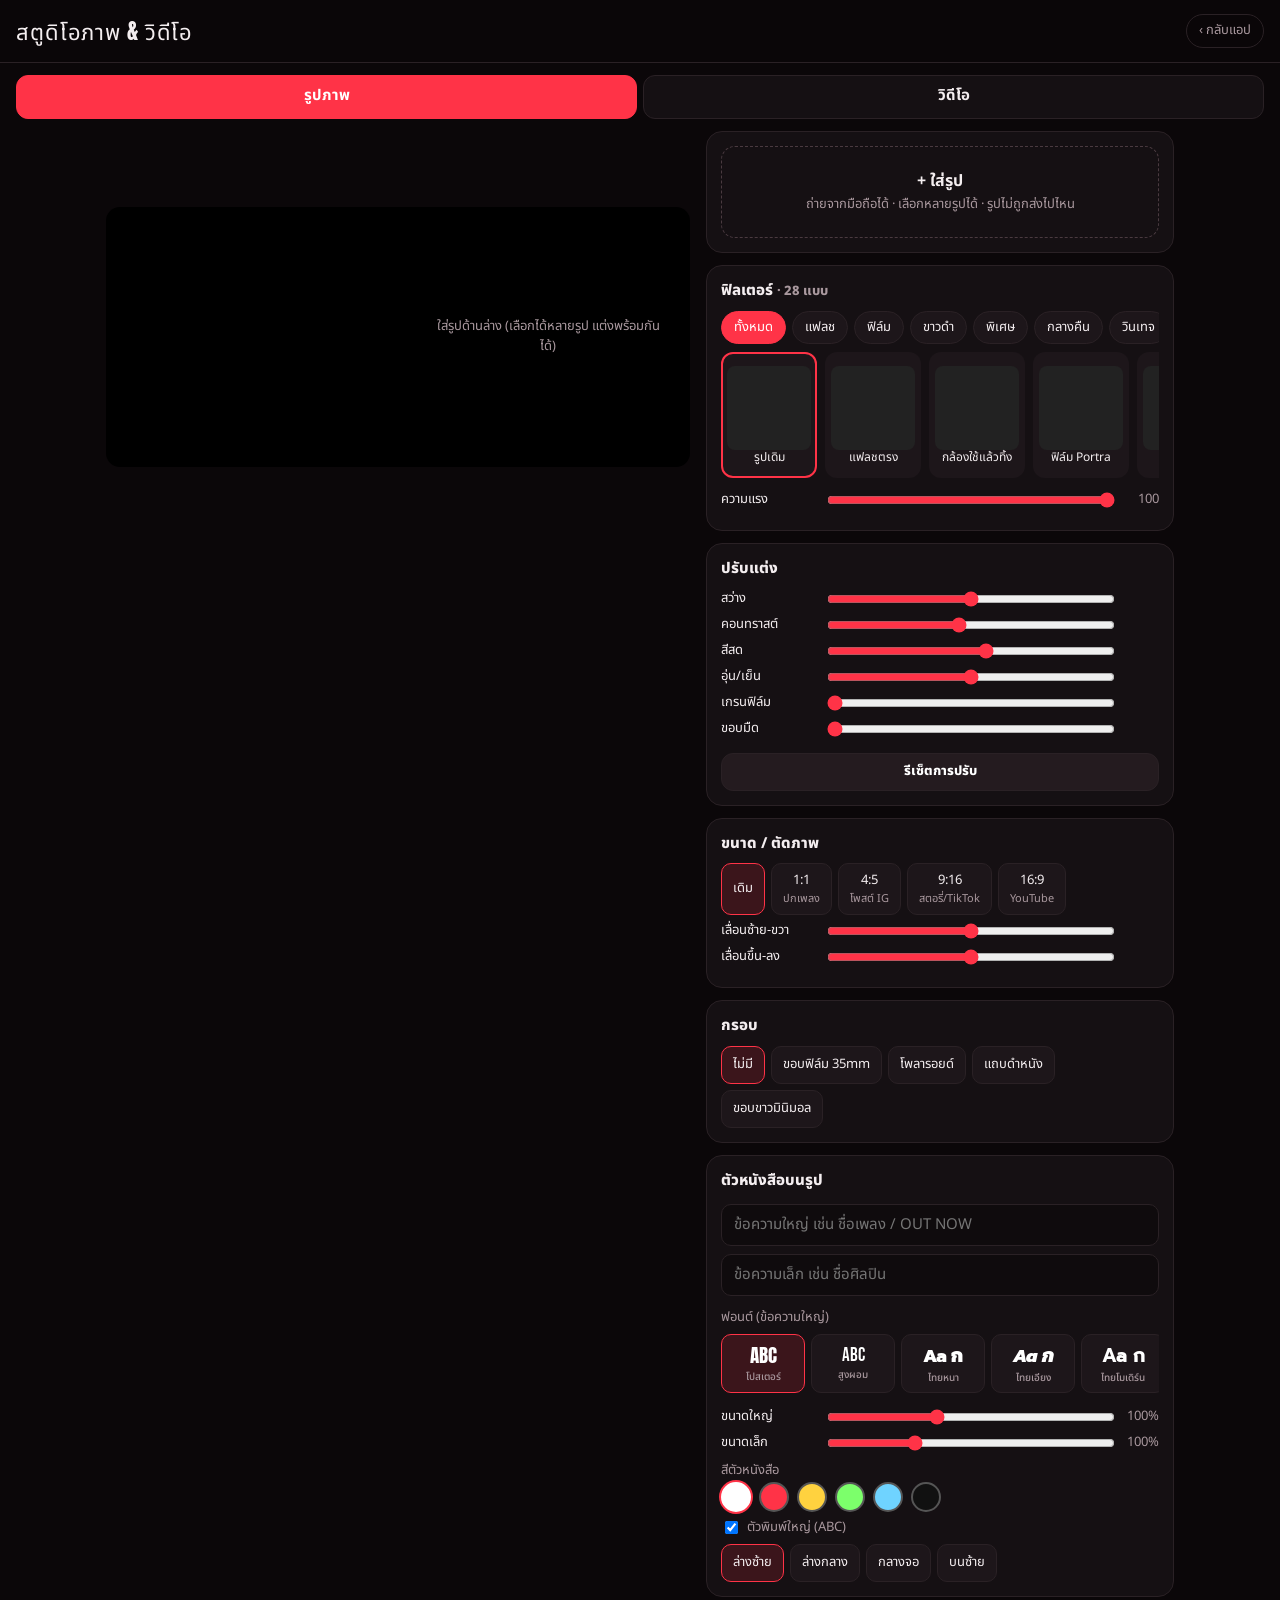
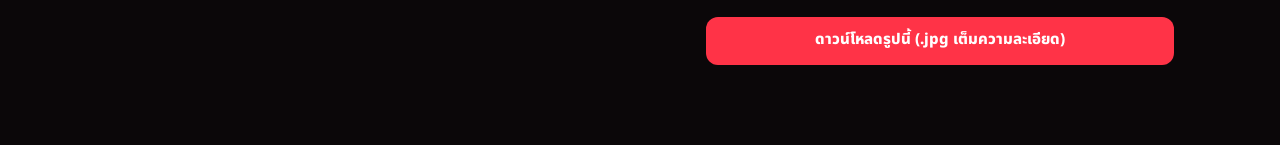
<file: photo.html>
<!doctype html>
<html lang="th"><head><meta charset="utf-8"><meta name="viewport" content="width=device-width,initial-scale=1,viewport-fit=cover">
<title>สตูดิโอภาพ & วิดีโอ</title>
<link rel="preconnect" href="https://fonts.googleapis.com"><link href="https://fonts.googleapis.com/css2?family=Anton&family=Bebas+Neue&family=Kanit:ital,wght@0,400;0,800;1,800&family=Prompt:wght@700&family=Mitr:wght@600&family=Chakra+Petch:wght@700&family=Sriracha&family=Itim&family=Pridi:wght@700&family=Playfair+Display:ital,wght@1,800&family=Permanent+Marker&family=Space+Mono:wght@700&family=UnifrakturMaguntia&family=Noto+Sans+Thai:wght@400;600;800&display=swap" rel="stylesheet">
<style>
:root{--bg:#0b0709;--card:#151013;--line:#2a2125;--txt:#f4eef0;--mut:#a9989e;--hot:#ff3347}
*{box-sizing:border-box}html,body{margin:0;background:var(--bg);color:var(--txt);font:15px/1.5 'Noto Sans Thai',system-ui,sans-serif}
a{color:var(--hot)}button{font:inherit;color:inherit}
header{display:flex;align-items:center;gap:12px;padding:14px 16px;border-bottom:1px solid var(--line);position:sticky;top:0;background:rgba(11,7,9,.92);backdrop-filter:blur(10px);z-index:5}
header h1{font:400 22px/1 Anton,'Noto Sans Thai',sans-serif;letter-spacing:.04em;margin:0;flex:1}header a{font-size:13px;color:var(--mut);text-decoration:none;border:1px solid var(--line);border-radius:99px;padding:6px 12px}
.tabs{display:flex;gap:6px;padding:12px 16px 0}.tabs button{flex:1;min-height:44px;border-radius:12px;border:1px solid var(--line);background:var(--card);font-weight:700;cursor:pointer}.tabs button.on{background:var(--hot);border-color:var(--hot);color:#fff}
main{max-width:1100px;margin:0 auto;padding:12px 16px 80px}
.grid{display:grid;grid-template-columns:minmax(0,1.25fr) minmax(0,1fr);gap:16px}@media(max-width:820px){.grid{grid-template-columns:minmax(0,1fr)}}
.card{background:var(--card);border:1px solid var(--line);border-radius:16px;padding:14px;margin-bottom:12px}
.h{font-weight:800;margin:0 0 8px}.mut{color:var(--mut);font-size:13px}
.stage{background:#000;border-radius:14px;overflow:hidden;display:flex;align-items:center;justify-content:center;min-height:260px;position:sticky;top:76px}
.stage canvas{max-width:100%;max-height:72vh;display:block}
.drop{border:1.5px dashed #4a3a40;border-radius:14px;padding:22px;text-align:center;cursor:pointer;display:block}
.drop input{display:none}.drop b{display:block;font-size:16px}
.chips{display:flex;flex-wrap:wrap;gap:6px}.chips button{border:1px solid var(--line);background:#1d161a;border-radius:10px;padding:7px 11px;cursor:pointer;font-size:13px;min-height:38px}
.chips button.on{border-color:var(--hot);background:rgba(255,51,71,.16)}.chips small{display:block;color:var(--mut);font-size:11px}
.looks{display:flex;gap:8px;overflow-x:auto;padding-bottom:6px;scroll-snap-type:x proximity}.looks button{flex:0 0 96px;scroll-snap-align:start;background:#1d161a;border:2px solid transparent;border-radius:12px;padding:4px;cursor:pointer;text-align:center;font-size:12px;line-height:1.25}
.cats{display:flex;gap:6px;overflow-x:auto;margin-bottom:8px}.cats button{flex:0 0 auto;border:1px solid var(--line);background:#1d161a;border-radius:99px;padding:6px 12px;font-size:13px;cursor:pointer}.cats button.on{background:var(--hot);border-color:var(--hot);color:#fff}
.pv{position:relative}.cmp{position:absolute;right:10px;bottom:10px;border:0;border-radius:99px;background:rgba(0,0,0,.6);color:#fff;padding:8px 14px;font-size:13px;font-weight:700;cursor:pointer;-webkit-user-select:none;user-select:none;touch-action:none}
.lname{position:absolute;left:10px;top:10px;background:rgba(0,0,0,.55);color:#fff;border-radius:99px;padding:4px 10px;font-size:12px;font-weight:700}
@media(max-width:820px){.pcol{position:sticky;top:58px;z-index:4;background:var(--bg);padding-bottom:6px;align-self:start}.pcol .stage{position:relative;top:0;min-height:0}.pcol .stage canvas{max-height:40vh;max-width:100%}.pcol .strip{margin-top:4px}}
.looks button.on{border-color:var(--hot)}.looks canvas{width:100%;aspect-ratio:1;object-fit:cover;border-radius:8px;display:block;background:#222}
.sl{display:grid;grid-template-columns:96px 1fr 38px;align-items:center;gap:8px;margin:6px 0;font-size:13px}.sl input{width:100%;accent-color:var(--hot)}.sl span:last-child{text-align:right;color:var(--mut)}
.inp{width:100%;min-height:42px;border-radius:10px;border:1px solid var(--line);background:#0f0b0d;color:var(--txt);padding:0 12px;font:inherit;margin:4px 0}
.cta{width:100%;min-height:48px;border-radius:12px;border:0;background:var(--hot);color:#fff;font-weight:800;cursor:pointer;margin-top:8px}.cta.alt{background:#241b1f;border:1px solid var(--line)}.cta:disabled{opacity:.5}
.strip{display:flex;gap:6px;overflow-x:auto;margin-top:8px}.strip img{height:54px;border-radius:8px;border:2px solid transparent;cursor:pointer}.strip img.on{border-color:var(--hot)}
.toast{position:fixed;left:50%;bottom:24px;transform:translateX(-50%);background:#fff;color:#111;padding:10px 16px;border-radius:12px;font-weight:600;z-index:20;opacity:0;transition:.2s;pointer-events:none}.toast.show{opacity:1}
[hidden]{display:none!important}
.fonts{display:flex;gap:6px;overflow-x:auto;padding:4px 0 8px}.fonts button{flex:0 0 auto;min-width:84px;min-height:52px;border:1px solid var(--line);background:#1d161a;border-radius:10px;padding:4px 10px;cursor:pointer;font-size:19px;line-height:1.15;color:#fff}.fonts button small{display:block;font:500 10px "Noto Sans Thai",sans-serif;color:var(--mut)}.fonts button.on{border-color:var(--hot);background:rgba(255,51,71,.16)}
.tcols{display:flex;gap:8px;margin:2px 0 6px}.tcols button{width:30px;height:30px;border-radius:50%;border:2px solid #555;cursor:pointer}.tcols button.on{border-color:#fff;box-shadow:0 0 0 2px var(--hot)}
.txc .lb{font-size:13px;color:var(--mut);margin:8px 0 2px}
</style></head><body>
<header><h1>สตูดิโอภาพ & วิดีโอ</h1><a href="index.html" id="back">‹ กลับแอป</a></header>
<div class="tabs"><button class="on" data-t="ph">รูปภาพ</button><button data-t="vd">วิดีโอ</button></div>
<main>
<section id="tab-ph"><div class="grid">
 <div class="pcol"><div class="stage pv" id="pstage"><canvas id="pc"></canvas><span class="lname" id="plname" hidden></span><button class="cmp" id="pcmp" type="button" hidden>กดค้าง ดูรูปเดิม</button><p class="mut" id="pempty" style="padding:30px;text-align:center">ใส่รูปด้านล่าง (เลือกได้หลายรูป แต่งพร้อมกันได้)</p></div><div class="strip" id="pstrip"></div></div>
 <div>
  <div class="card"><label class="drop"><b>+ ใส่รูป</b><span class="mut">ถ่ายจากมือถือได้ · เลือกหลายรูปได้ · รูปไม่ถูกส่งไปไหน</span><input type="file" id="pfile" accept="image/*" multiple></label></div>
  <div class="card"><p class="h">ฟิลเตอร์ <span class="mut" id="pcount"></span></p><div class="cats" id="pcats"></div><div class="looks" id="plooks"></div>
   <div class="sl"><span>ความแรง</span><input type="range" id="p-str" min="0" max="100" value="100"><span id="v-str">100</span></div></div>
  <div class="card"><p class="h">ปรับแต่ง</p>
   <div class="sl"><span>สว่าง</span><input type="range" id="p-bri" min="-60" max="60" value="0"><span></span></div>
   <div class="sl"><span>คอนทราสต์</span><input type="range" id="p-con" min="-50" max="60" value="0"><span></span></div>
   <div class="sl"><span>สีสด</span><input type="range" id="p-sat" min="-100" max="80" value="0"><span></span></div>
   <div class="sl"><span>อุ่น/เย็น</span><input type="range" id="p-wrm" min="-50" max="50" value="0"><span></span></div>
   <div class="sl"><span>เกรนฟิล์ม</span><input type="range" id="p-grn" min="0" max="60" value="0"><span></span></div>
   <div class="sl"><span>ขอบมืด</span><input type="range" id="p-vig" min="0" max="90" value="0"><span></span></div>
   <button class="cta alt" id="p-reset" style="min-height:38px;font-size:13px">รีเซ็ตการปรับ</button></div>
  <div class="card"><p class="h">ขนาด / ตัดภาพ</p><div class="chips" id="pfmt"><button data-f="orig" class="on">เดิม</button><button data-f="1:1">1:1<small>ปกเพลง</small></button><button data-f="4:5">4:5<small>โพสต์ IG</small></button><button data-f="9:16">9:16<small>สตอรี่/TikTok</small></button><button data-f="16:9">16:9<small>YouTube</small></button></div>
   <div class="sl"><span>เลื่อนซ้าย-ขวา</span><input type="range" id="p-ox" min="-100" max="100" value="0"><span></span></div>
   <div class="sl"><span>เลื่อนขึ้น-ลง</span><input type="range" id="p-oy" min="-100" max="100" value="0"><span></span></div></div>
  <div class="card"><p class="h">กรอบ</p><div class="chips" id="pframe"><button data-r="none" class="on">ไม่มี</button><button data-r="film">ขอบฟิล์ม 35mm</button><button data-r="polar">โพลารอยด์</button><button data-r="cine">แถบดำหนัง</button><button data-r="white">ขอบขาวมินิมอล</button></div></div>
  <div class="card"><p class="h">ตัวหนังสือบนรูป</p><input class="inp" id="p-t1" maxlength="40" placeholder="ข้อความใหญ่ เช่น ชื่อเพลง / OUT NOW"><input class="inp" id="p-t2" maxlength="40" placeholder="ข้อความเล็ก เช่น ชื่อศิลปิน">
   <div class="txc" data-host="p"></div><div class="chips" id="ptpos" style="margin-top:6px"><button data-p="bl" class="on">ล่างซ้าย</button><button data-p="bc">ล่างกลาง</button><button data-p="c">กลางจอ</button><button data-p="tl">บนซ้าย</button></div></div>
  <button class="cta" id="p-dl">ดาวน์โหลดรูปนี้ (.jpg เต็มความละเอียด)</button>
  <button class="cta alt" id="p-dlall" hidden>แต่งแบบเดียวกันทุกรูป แล้วดาวน์โหลดทั้งหมด</button>
 </div></div></section>
<section id="tab-vd" hidden><div class="grid">
 <div><div class="stage"><canvas id="vc"></canvas><p class="mut" id="vempty" style="padding:30px;text-align:center">ใส่คลิปวิดีโอด้านขวา</p></div>
  <div style="display:flex;gap:8px;margin-top:8px"><button class="cta alt" id="v-play" style="margin:0" disabled>▶ เล่น</button></div></div>
 <div>
  <div class="card"><label class="drop"><b>+ ใส่คลิปวิดีโอ</b><span class="mut">คลิปจากมือถือ · แต่งสีแล้วส่งออกพร้อมเสียงเดิม</span><input type="file" id="vfile" accept="video/*"></label></div>
  <div class="card"><p class="h">ฟิลเตอร์วิดีโอ</p><div class="chips" id="vlooks"></div></div>
  <div class="card"><p class="h">ขนาด</p><div class="chips" id="vfmt"><button data-f="orig" class="on">เดิม</button><button data-f="9:16">9:16<small>TikTok/Reels</small></button><button data-f="1:1">1:1</button><button data-f="4:5">4:5</button><button data-f="16:9">16:9</button></div></div>
  <div class="card"><p class="h">ตัวหนังสือบนคลิป</p><input class="inp" id="v-t1" maxlength="40" placeholder="ข้อความใหญ่"><input class="inp" id="v-t2" maxlength="40" placeholder="ข้อความเล็ก"><div class="txc" data-host="v"></div></div>
  <button class="cta" id="v-rec" disabled>ส่งออกวิดีโอที่แต่งแล้ว</button>
  <p class="mut" id="v-st" style="margin-top:8px">ส่งออกแบบเล่นจริง ใช้เวลาเท่าความยาวคลิป อย่าปิดหน้านี้ระหว่างส่งออก</p>
 </div></div></section>
</main><div class="toast" id="toast"></div>
<script>
(function(){"use strict";
var $=function(i){return document.getElementById(i)};
function toast(m){var t=$("toast");t.textContent=m;t.classList.add("show");clearTimeout(t._t);t._t=setTimeout(function(){t.classList.remove("show")},2200)}
/* ---------- ฟิล์มเอนจิน: โค้งโทน + สีเงา/สีไฮไลต์ + แฟลช + แสงเรือง + เกรน (ตั้งค่าเป็นสูตรต่อฟิล์ม) ---------- */
var FILM={
 nightflash:{n:"แฟลชฟิล์มกลางคืน",d:"แฟลชตรง 35mm พื้นหลังมืดอมเขียว แบบรูปแรปเปอร์ไทย",c:"แฟลช",flash:.75,fall:.55,con:1.12,sat:1.05,lift:26,roll:244,sh:[10,8,-12],md:[6,0,-6],hi:[0,0,-4],grain:.34,gs:1.6,vig:.32},
 nightstreet:{n:"ฟิล์มถนนกลางคืน",d:"ไฟส้มอุ่น เงาเขียว เกรน แบบเดินถนนญี่ปุ่นตอนกลางคืน",c:"กลางคืน",con:1.16,sat:.95,lift:22,roll:236,sh:[-6,8,2],md:[14,4,-14],hi:[8,4,-8],grain:.3,gs:1.6,hal:.28,halc:[255,140,60],vig:.25},
 cinestill:{n:"CineStill 800T",d:"แสงเรืองแดงรอบไฟ โทนเย็นอมฟ้า กลางคืนแบบหนัง",c:"กลางคืน",con:1.1,sat:1.05,lift:16,roll:242,sh:[-4,4,14],md:[-2,0,8],hi:[10,4,-4],grain:.26,gs:1.4,hal:.55,halc:[255,60,40],vig:.2},
 neon:{n:"นีออนกลางคืน",d:"ม่วงชมพูฟ้า เงาดำลึก สีจัด",c:"กลางคืน",con:1.22,sat:1.35,lift:6,roll:250,sh:[6,-8,22],md:[14,-6,14],hi:[10,0,10],grain:.18,gs:1.2,hal:.3,halc:[255,60,200],vig:.35},
 moody:{n:"มูดดี้เย็น",d:"ซีด เย็น หม่น แบบปกแรปสายเศร้า",c:"กลางคืน",con:1.08,sat:.6,lift:24,roll:228,sh:[-6,0,10],md:[-6,-2,6],hi:[-4,0,6],grain:.22,gs:1.3,vig:.4},
 flash2k:{n:"แฟลชปาร์ตี้ 2000s",d:"แฟลชจ้า ไฮไลต์ขาวโพลน พื้นหลังดำ",c:"แฟลช",flash:1,fall:.42,con:1.3,sat:1.12,lift:4,roll:255,sh:[0,0,4],md:[4,2,0],hi:[0,0,0],grain:.16,gs:1.1,vig:.55},
 flashwarm:{n:"แฟลชอุ่นวินเทจ",d:"แฟลชกล้องฟิล์ม โทนเหลืองส้ม ซีดนิดๆ",c:"แฟลช",flash:.7,fall:.5,con:1.1,sat:1.0,lift:22,roll:240,sh:[12,6,-10],md:[14,6,-12],hi:[6,4,-10],grain:.28,gs:1.5,vig:.3},
 gold:{n:"Kodak Gold 200",d:"เหลืองทองอุ่น สีสด แดดเย็น",c:"ฟิล์ม",con:1.1,sat:1.15,lift:14,roll:246,sh:[8,4,-8],md:[16,8,-16],hi:[10,6,-10],grain:.24,gs:1.4,vig:.2},
 ektar:{n:"Kodak Ektar",d:"สีสดคม ฟ้าลึก แดงจัด",c:"ฟิล์ม",con:1.18,sat:1.35,lift:8,roll:250,sh:[0,0,8],md:[6,0,-2],hi:[4,2,-4],grain:.14,gs:1.2,vig:.18},
 superia:{n:"Fuji Superia",d:"เขียวสด ฟ้าอมเขียว ฟิล์มร้านถ่ายรูป",c:"ฟิล์ม",con:1.1,sat:1.1,lift:16,roll:242,sh:[-4,10,6],md:[0,6,0],hi:[4,6,0],grain:.28,gs:1.5,vig:.22},
 tealorange:{n:"ทีลแอนด์ออเรนจ์",d:"ผิวส้ม เงาฟ้าเขียว แบบ MV",c:"วินเทจ",con:1.15,sat:1.1,lift:10,roll:246,sh:[-14,4,18],md:[12,2,-10],hi:[14,6,-10],grain:.12,gs:1.2,vig:.3},
 matte:{n:"แมตต์ซีด",d:"ดำซีดเป็นเทา คอนทราสต์ต่ำ นุ่ม",c:"วินเทจ",con:.88,sat:.85,lift:42,roll:226,sh:[4,4,6],md:[2,0,0],hi:[2,0,-2],grain:.18,gs:1.3,vig:.12},
 polaroid:{n:"โพลารอยด์",d:"ซีด อมฟ้าเขียวในเงา ไฮไลต์ครีม",c:"วินเทจ",con:.95,sat:.9,lift:30,roll:232,sh:[-8,6,12],md:[8,4,-4],hi:[10,8,-6],grain:.2,gs:1.3,vig:.35},
 seventies:{n:"ยุค 70s",d:"ส้มน้ำตาล ซีด เกรนหยาบ",c:"วินเทจ",con:.95,sat:.8,lift:28,roll:232,sh:[14,6,-6],md:[18,8,-14],hi:[12,6,-10],grain:.26,gs:1.8,vig:.4},
 cross:{n:"ครอสโพรเซส",d:"ไฮไลต์เหลืองเขียว เงาม่วง สีหลุดๆ",c:"วินเทจ",con:1.25,sat:1.2,lift:12,roll:248,sh:[10,-6,22],md:[-4,8,-12],hi:[6,14,-24],grain:.2,gs:1.3,vig:.3},
 aero:{n:"อินฟราเรดชมพู",d:"ใบไม้กลายเป็นชมพูแดง แบบ Aerochrome",c:"วินเทจ",con:1.12,sat:1.15,lift:10,roll:248,aero:1,sh:[0,0,8],md:[0,0,0],hi:[0,0,0],grain:.2,gs:1.3,vig:.25},
 trix:{n:"ขาวดำ Tri-X",d:"ขาวดำฟิล์มนุ่ม เกรนสวย",c:"ขาวดำ",bw:1,con:1.15,sat:0,lift:14,roll:246,sh:[0,0,0],md:[0,0,0],hi:[0,0,0],grain:.34,gs:1.6,vig:.3},
 bwflash:{n:"ขาวดำแฟลช",d:"แฟลชจ้า ขาวดำคมแบบปาปารัซซี่",c:"ขาวดำ",bw:1,flash:.85,fall:.5,con:1.35,sat:0,lift:4,roll:255,sh:[0,0,0],md:[0,0,0],hi:[0,0,0],grain:.22,gs:1.2,vig:.5},
 sepia:{n:"ซีเปีย",d:"น้ำตาลเก่า ขาวดำอมส้ม",c:"ขาวดำ",bw:1,con:1.05,sat:0,lift:20,roll:236,sh:[18,8,-6],md:[26,12,-10],hi:[14,8,-6],grain:.26,gs:1.5,vig:.4}
};
function filmApply(c,F,seed){var x=c.getContext("2d"),w=c.width,h=c.height,M=Math.max(w,h),im=x.getImageData(0,0,w,h),D=im.data,R=plRnd(seed||777),i,r,g,b,L,cx=w/2,cy=h*.42,
 lift=F.lift||0,roll=F.roll||255,span=(roll-lift)/255,con=F.con||1,sat=F.sat==null?1:F.sat,sh=F.sh||[0,0,0],md=F.md||[0,0,0],hi=F.hi||[0,0,0],fl=F.flash||0,fall=F.fall||.5;
 function sc(v){v/=255;var s=v*v*(3-2*v);v=v+(s-v)*(con-1)*1.6;v=(v-.5)*Math.max(.5,con)+.5;return v<0?0:v>1?1:v}
 for(i=0;i<D.length;i+=4){r=D[i];g=D[i+1];b=D[i+2];
  if(F.aero){var gg=g;g=r*.35+b*.1;r=Math.min(255,gg*1.15+r*.2);b=b*.9}
  if(fl){var p=i>>2,px=p%w,py=p/w|0,dd=Math.hypot((px-cx)/M,(py-cy)/M),k=Math.max(0,1-dd/fall);var boost=1+fl*.55*k*k,dim=1-fl*.7*Math.min(1,Math.max(0,(dd-fall*.6)/(fall*1.1)));r*=boost*dim;g*=boost*dim;b*=boost*dim}
  L=.299*r+.587*g+.114*b;
  if(F.bw){r=g=b=L}else{r=L+(r-L)*sat;g=L+(g-L)*sat;b=L+(b-L)*sat}
  r=sc(r);g=sc(g);b=sc(b);var l=(r*.299+g*.587+b*.114),ws=(1-l)*(1-l),wh=l*l,wm=1-ws-wh;
  r=lift+r*255*span+sh[0]*ws+md[0]*wm+hi[0]*wh;g=lift+g*255*span+sh[1]*ws+md[1]*wm+hi[1]*wh;b=lift+b*255*span+sh[2]*ws+md[2]*wm+hi[2]*wh;
  D[i]=r<0?0:r>255?255:r;D[i+1]=g<0?0:g>255?255:g;D[i+2]=b<0?0:b>255?255:b}
 x.putImageData(im,0,0);
 if(F.hal){var s=Math.max(64,Math.round(M/8)),t=document.createElement("canvas");t.width=Math.round(w*s/M);t.height=Math.round(h*s/M);var tx=t.getContext("2d");tx.drawImage(c,0,0,t.width,t.height);var ti=tx.getImageData(0,0,t.width,t.height),td=ti.data,hc=F.halc||[255,90,50];
  for(i=0;i<td.length;i+=4){var lv=(td[i]*.299+td[i+1]*.587+td[i+2]*.114-185)/70;lv=lv<0?0:lv>1?1:lv;td[i]=hc[0]*lv;td[i+1]=hc[1]*lv;td[i+2]=hc[2]*lv}tx.putImageData(ti,0,0);
  x.save();x.globalCompositeOperation="screen";x.globalAlpha=F.hal;try{x.filter="blur("+Math.round(M*.012)+"px)"}catch(e){}x.drawImage(t,0,0,w,h);x.restore()}
 if(F.grain){var gs=F.gs||1.4,gw=Math.max(1,Math.round(w/gs)),gh=Math.max(1,Math.round(h/gs)),n=document.createElement("canvas");n.width=gw;n.height=gh;var nx=n.getContext("2d"),ni=nx.createImageData(gw,gh),nd=ni.data;
  for(i=0;i<nd.length;i+=4){var v=128+(R()+R()+R()-1.5)*120;nd[i]=nd[i+1]=nd[i+2]=v;nd[i+3]=255}nx.putImageData(ni,0,0);x.save();x.globalCompositeOperation="overlay";x.globalAlpha=F.grain;x.imageSmoothingEnabled=true;x.drawImage(n,0,0,w,h);x.restore()}
 if(F.vig){var vg=x.createRadialGradient(w/2,h/2,M*.28,w/2,h/2,M*.78);vg.addColorStop(0,"rgba(0,0,0,0)");vg.addColorStop(1,"rgba(0,0,0,"+F.vig+")");x.fillStyle=vg;x.fillRect(0,0,w,h)}
 return c}

/* ---------- แต่งรูปแนวกล้องจริง: แฟลช · ฟิล์ม · กล้องทิ้ง · ขาวดำเกรน · แดงเรจ · CCD Y2K · ฟิชอาย · VHS (ทำในเครื่อง ฟรี ไม่เปลี่ยนหน้า) ---------- */
var PLOOKS=[["none","รูปเดิม","",""],["flash","แฟลชตรง","สว่างกลางหน้า เงาแข็ง แบบปาปารัซซี่","แฟลช"],["disp","กล้องใช้แล้วทิ้ง","แฟลช อมเขียวเหลือง แสงรั่ว วันที่สีส้ม","แฟลช"],["portra","ฟิล์ม Portra","อุ่น ผิวสวย ดำซีดนิดๆ แสงเรือง","ฟิล์ม"],["fuji","ฟิล์ม Fuji","เย็น เงาเขียวฟ้า ซีดๆ","ฟิล์ม"],["bw","ขาวดำเกรนหนัก","คอนทราสต์จัด แบบปกแรปอเมริกา","ขาวดำ"],["red","แดงเรจ","โมโนแดง ดุ ถ่ายเอกสาร","พิเศษ"],["ccd","กล้องดิจิตอล Y2K","แฟลช สีจัด ขอบสีเพี้ยน วันที่ดิจิตอล","แฟลช"],["fish","ฟิชอาย 90s","เลนส์ตาปลา ขอบดำวงกลม แบบ MV ยุค 90","พิเศษ"],["vhs","VHS","เส้นสแกน สีเหลื่อม PLAY ▶","พิเศษ"]];
Object.keys(FILM).forEach(function(k){PLOOKS.push([k,FILM[k].n,FILM[k].d,FILM[k].c])});

function plRnd(s){return function(){s=(s*16807)%2147483647;return(s-1)/2147483646}}
function plStamp(){var d=new Date();return "'"+String(d.getFullYear()).slice(2)+" "+(d.getMonth()+1)+" "+d.getDate()}
function photoLook(src,look,maxS){var w=src.naturalWidth||src.width,h=src.naturalHeight||src.height,k=Math.min(1,(maxS||2400)/Math.max(w,h));w=Math.round(w*k);h=Math.round(h*k);
 var c=document.createElement("canvas");c.width=w;c.height=h;var x=c.getContext("2d");x.drawImage(src,0,0,w,h);if(!look||look=="none")return c;if(FILM[look])return filmApply(c,FILM[look],w*7+h);
 var M=Math.max(w,h),R=plRnd(12345),cl=function(v){return v<0?0:v>255?255:v};
 if(look=="fish"){var o=x.getImageData(0,0,w,h),n=x.createImageData(w,h),od=o.data,nd=n.data,cx=w/2,cy=h/2,rr=Math.min(w,h)/2;
  for(var y=0;y<h;y++)for(var xx=0;xx<w;xx++){var dx=(xx-cx)/rr,dy=(y-cy)/rr,d=Math.sqrt(dx*dx+dy*dy),q=(y*w+xx)*4;if(d>1){nd[q+3]=255;continue}
   var f=d<1e-6?1:Math.asin(Math.min(1,d))/(Math.PI/2)/d*1.0,sx=Math.round(cx+dx*f*rr*.92),sy=Math.round(cy+dy*f*rr*.92);if(sx<0||sy<0||sx>=w||sy>=h){nd[q+3]=255;continue}
   var p=(sy*w+sx)*4;nd[q]=od[p];nd[q+1]=od[p+1];nd[q+2]=od[p+2];nd[q+3]=255}x.putImageData(n,0,0)}
 var im=x.getImageData(0,0,w,h),D=im.data,i,r,g,b,L,cx2=w/2,cy2=h*.42;
 for(i=0;i<D.length;i+=4){r=D[i];g=D[i+1];b=D[i+2];var px=(i>>2)%w,py=(i>>2)/w|0,dd=Math.hypot((px-cx2)/w,(py-cy2)/h);L=.299*r+.587*g+.114*b;
  if(look=="flash"||look=="disp"||look=="ccd"){var fl=Math.max(0,1-dd*1.9)*(look=="disp"?55:70);r+=fl;g+=fl;b+=fl*(look=="ccd"?1.15:.95);
   r=(r-128)*1.28+128;g=(g-128)*1.28+128;b=(b-128)*1.25+128;var fall=Math.min(1,Math.max(0,(dd-.35)*1.6));r*=1-fall*.75;g*=1-fall*.75;b*=1-fall*.72;
   if(look=="disp"){r=r*.96+10;g=g*1.02+8;b=b*.85}if(look=="ccd"){L=.299*r+.587*g+.114*b;r=L+(r-L)*1.35-6;g=L+(g-L)*1.35;b=L+(b-L)*1.35+14}}
  else if(look=="portra"){r=r*1.04+10;g=g*1.0+4;b=b*.9;r=24+r*.88;g=20+g*.88;b=22+b*.86;var hl=Math.max(0,L-200)/55;r+=hl*20}
  else if(look=="fuji"){var sh=Math.max(0,1-L/120);r=r*.94-sh*6;g=g*1.0+sh*10;b=b*1.02+sh*14;r=18+r*.9;g=20+g*.9;b=22+b*.9;var hi=Math.max(0,L-170)/85;r+=hi*8;b+=hi*6}
  else if(look=="bw"){L=(L-128)*1.45+132;L=L<30?L*.6:L;r=g=b=L;var v2=Math.min(1,Math.max(0,(dd-.3)*1.5));r=g=b=L*(1-v2*.6)}
  else if(look=="red"){L=cl((L-128)*1.6+128);L=255*Math.pow(L/255,1.15);r=L*1.05+18;g=L*.16;b=L*.18}
  else if(look=="fish"){r=(r-128)*1.12+128+6;g=(g-128)*1.12+128;b=(b-128)*1.12+128+4}
  else if(look=="vhs"){r=(r-128)*.92+130+6;g=(g-128)*.9+128;b=(b-128)*.95+132;if((py&3)==0){r*=.82;g*=.82;b*=.82}}
  var gr=(look=="bw"||look=="red"?42:look=="disp"?30:look=="vhs"?18:look=="ccd"?14:22)*(R()-.5);D[i]=cl(r+gr);D[i+1]=cl(g+gr);D[i+2]=cl(b+gr)}
 x.putImageData(im,0,0);
 if(look=="ccd"||look=="vhs"){var sh2=Math.max(1,Math.round(M*(look=="vhs"?.005:.0025)));function tint(col){var t=document.createElement("canvas");t.width=w;t.height=h;var q=t.getContext("2d");q.drawImage(c,0,0);q.globalCompositeOperation="multiply";q.fillStyle=col;q.fillRect(0,0,w,h);q.globalCompositeOperation="destination-in";q.drawImage(c,0,0);return t}
  var tr=tint("#f00"),tc=tint("#0ff");x.clearRect(0,0,w,h);x.drawImage(tc,-sh2,0);x.globalCompositeOperation="lighter";x.drawImage(tr,sh2,0);x.globalCompositeOperation="source-over"}
 if(look=="portra"||look=="disp"){x.globalCompositeOperation="screen";var lk=x.createRadialGradient(look=="disp"?w*.98:w*.05,h*.1,0,look=="disp"?w*.98:w*.05,h*.1,M*.55);lk.addColorStop(0,look=="disp"?"rgba(255,120,30,.55)":"rgba(255,90,40,.18)");lk.addColorStop(1,"rgba(255,90,40,0)");x.fillStyle=lk;x.fillRect(0,0,w,h);x.globalCompositeOperation="source-over"}
 if(look=="fish"){x.save();x.globalCompositeOperation="destination-in";x.beginPath();x.arc(w/2,h/2,Math.min(w,h)/2,0,7);x.fill();x.restore();x.globalCompositeOperation="destination-over";x.fillStyle="#000";x.fillRect(0,0,w,h);x.globalCompositeOperation="source-over"}
 if(look=="disp"||look=="ccd"){var fs=Math.round(M*.035);x.font=(look=="ccd"?"600 ":"700 ")+fs+"px 'Courier New',monospace";x.textAlign="right";x.fillStyle=look=="ccd"?"rgba(255,255,255,.9)":"rgba(255,140,40,.92)";x.shadowColor=look=="ccd"?"rgba(0,0,0,.6)":"rgba(255,90,0,.8)";x.shadowBlur=fs*.3;
  var d=new Date();x.fillText(look=="ccd"?(d.getFullYear()+"/"+("0"+(d.getMonth()+1)).slice(-2)+"/"+("0"+d.getDate()).slice(-2)+" "+("0"+d.getHours()).slice(-2)+":"+("0"+d.getMinutes()).slice(-2)):plStamp(),w-M*.04,h-M*.04);x.shadowBlur=0}
 if(look=="vhs"){var fs2=Math.round(M*.04);x.font="700 "+fs2+"px 'Courier New',monospace";x.fillStyle="rgba(255,255,255,.88)";x.textAlign="left";x.fillText("PLAY ▶",M*.05,M*.08);x.textAlign="right";x.fillText("SP 0:00:"+("0"+(new Date().getSeconds())).slice(-2),w-M*.05,h-M*.05);
  for(var s2=0;s2<3;s2++){var yy=R()*h;x.drawImage(c,0,yy,w,M*.01,(R()-.5)*M*.03,yy,w,M*.01)}}
 return c}


document.querySelectorAll(".tabs button").forEach(function(b){b.onclick=function(){document.querySelectorAll(".tabs button").forEach(function(x){x.classList.toggle("on",x==b)});$("tab-ph").hidden=b.dataset.t!="ph";$("tab-vd").hidden=b.dataset.t!="vd";if(b.dataset.t!="vd"&&V.v)V.v.pause()}});
try{if(/claude\.ai|claudeusercontent/.test(location.hostname))$("back").hidden=true}catch(e){}
function chips(id,attr,cb){var host=$(id);host.querySelectorAll("button").forEach(function(b){b.onclick=function(){host.querySelectorAll("button").forEach(function(x){x.classList.toggle("on",x==b)});cb(b.dataset[attr])}})}
function ratio(f,w,h){if(f=="orig")return w/h;var p=f.split(":");return +p[0]/+p[1]}
function cropRect(w,h,f,ox,oy){var r=ratio(f,w,h),cw=w,ch=h;if(w/h>r)cw=h*r;else ch=w/r;return{x:(w-cw)/2*(1+ox),y:(h-ch)/2*(1+oy),w:cw,h:ch}}
/* ---------- รูปภาพ ---------- */
var P={list:[],i:0,look:"none",str:100,bri:0,con:0,sat:0,wrm:0,grn:0,vig:0,fmt:"orig",ox:0,oy:0,frame:"none",t1:"",t2:"",tpos:"bl"},looked={};
function adjust(c){if(!(P.bri||P.con||P.sat||P.wrm))return;var x=c.getContext("2d"),im=x.getImageData(0,0,c.width,c.height),d=im.data,cf=(100+P.con)/100,sf=(100+P.sat)/100,i,r,g,b,L;
 for(i=0;i<d.length;i+=4){r=d[i]+P.bri+P.wrm*.6;g=d[i+1]+P.bri;b=d[i+2]+P.bri-P.wrm*.6;r=(r-128)*cf+128;g=(g-128)*cf+128;b=(b-128)*cf+128;L=.299*r+.587*g+.114*b;r=L+(r-L)*sf;g=L+(g-L)*sf;b=L+(b-L)*sf;d[i]=r;d[i+1]=g;d[i+2]=b}x.putImageData(im,0,0)}
var NT=null;function noise(){if(NT)return NT;NT=document.createElement("canvas");NT.width=NT.height=256;var x=NT.getContext("2d"),im=x.createImageData(256,256);for(var i=0;i<im.data.length;i+=4){var v=Math.random()*255;im.data[i]=im.data[i+1]=im.data[i+2]=v;im.data[i+3]=255}x.putImageData(im,0,0);return NT}
function finish(x,W,H,grn,vig){if(grn){x.save();x.globalAlpha=grn/100;x.globalCompositeOperation="overlay";x.fillStyle=x.createPattern(noise(),"repeat");x.fillRect(0,0,W,H);x.restore()}
 if(vig){var M=Math.max(W,H),g=x.createRadialGradient(W/2,H/2,M*.25,W/2,H/2,M*.75);g.addColorStop(0,"rgba(0,0,0,0)");g.addColorStop(1,"rgba(0,0,0,"+(vig/100)+")");x.fillStyle=g;x.fillRect(0,0,W,H)}}
/* ---------- ฟอนต์ + ขนาดตัวหนังสือ ---------- */
var FONTS=[["anton","400","Anton","โปสเตอร์",1],["bebas","400","'Bebas Neue'","สูงผอม",1],["kanit","800","Kanit","ไทยหนา",0],["kaniti","italic 800","Kanit","ไทยเอียง",0],["prompt","700","Prompt","ไทยโมเดิร์น",0],["mitr","600","Mitr","ไทยมน",0],["chakra","700","'Chakra Petch'","ดิจิทัล",0],["sriracha","400","Sriracha","ลายมือ",0],["itim","400","Itim","น่ารัก",0],["pridi","700","Pridi","มีหัว คลาสสิก",0],["play","italic 800","'Playfair Display'","หรู แฟชั่น",0],["marker","400","'Permanent Marker'","ปากกาเมจิก",1],["mono","700","'Space Mono'","พิมพ์ดีด",0],["goth","400","UnifrakturMaguntia","โกธิกแรป",2]];
var TCOLS=["#ffffff","#ff3347","#ffd23f","#7CFF6B","#6fd3ff","#111111"];
var TX={f:"anton",s1:100,s2:100,c:"#ffffff",up:true};try{var _t=JSON.parse(localStorage.getItem("sns:phtx")||"null");if(_t)for(var k in _t)TX[k]=_t[k]}catch(e){}
function txFont(id){for(var i=0;i<FONTS.length;i++)if(FONTS[i][0]==id)return FONTS[i];return FONTS[0]}
function txCss(F,px){return F[1]+" "+px+"px "+F[2]+",Kanit,'Noto Sans Thai',sans-serif"}
function texts(x,W,H,t1,t2,pos){if(!t1&&!t2)return;var F=txFont(TX.f),up=TX.up&&F[4]!==2,M=Math.min(W,H),s1=M*.11*TX.s1/100,s2=M*.034*TX.s2/100,pad=M*.06;x.save();x.textBaseline="alphabetic";var dark=TX.c=="#111111";x.shadowColor=dark?"rgba(255,255,255,.35)":"rgba(0,0,0,.55)";x.shadowBlur=M*.02;
 var T1=t1&&(up?t1.toUpperCase():t1);x.font=txCss(F,s1);while(T1&&x.measureText(T1).width>W-pad*2&&s1>M*.03){s1*=.94;x.font=txCss(F,s1)}
 var al=pos=="bc"||pos=="c"?"center":"left",X=al=="center"?W/2:pad,Y=pos=="tl"?pad+s1:pos=="c"?H/2+s1*.35:H-pad-(t2?s2*1.6:0);x.textAlign=al;x.fillStyle=TX.c;if(T1)x.fillText(T1,X,Y);
 if(t2){x.font="600 "+s2+"px 'Noto Sans Thai',sans-serif";var T2=up?t2.toUpperCase():t2;if(/^[\x20-\x7e]+$/.test(T2))T2=T2.split("").join(" ");while(x.measureText(T2).width>W-pad*2&&s2>M*.015){s2*=.94;x.font="600 "+s2+"px 'Noto Sans Thai',sans-serif"}x.globalAlpha=.9;x.fillText(T2,X,pos=="tl"?Y+s2*1.8:Y+s2*1.7)}x.restore()}
function txRedraw(){try{localStorage.setItem("sns:phtx",JSON.stringify(TX))}catch(e){}try{draw()}catch(e){}try{vdraw()}catch(e){}}
function txLoad(F){try{document.fonts.load(F[1]+" 40px "+F[2]).then(txRedraw,function(){})}catch(e){}}
function txUI(){document.querySelectorAll(".txc").forEach(function(h){var id=h.dataset.host;h.innerHTML='<div class="lb">ฟอนต์ (ข้อความใหญ่)</div><div class="fonts"></div><div class="sl"><span>ขนาดใหญ่</span><input type="range" min="40" max="200" data-k="s1"><span></span></div><div class="sl"><span>ขนาดเล็ก</span><input type="range" min="50" max="220" data-k="s2"><span></span></div><div class="lb">สีตัวหนังสือ</div><div class="tcols"></div><label class="mut" style="display:flex;gap:6px;align-items:center"><input type="checkbox" data-k="up">ตัวพิมพ์ใหญ่ (ABC)</label>';
 var fh=h.querySelector(".fonts");FONTS.forEach(function(F){var b=document.createElement("button");b.type="button";b.className=TX.f==F[0]?"on":"";b.style.font=F[1]+" 19px "+F[2]+",Kanit,sans-serif";b.innerHTML=(F[4]==2?"Abc":F[4]?"ABC":"Aa ก")+"<small>"+F[3]+"</small>";b.onclick=function(){TX.f=F[0];txSync();txLoad(F);txRedraw()};fh.appendChild(b)});
 var ch=h.querySelector(".tcols");TCOLS.forEach(function(c){var b=document.createElement("button");b.type="button";b.style.background=c;b.dataset.c=c;b.onclick=function(){TX.c=c;txSync();txRedraw()};ch.appendChild(b)});
 h.querySelectorAll("input[type=range]").forEach(function(r){r.oninput=function(){TX[r.dataset.k]=+r.value;txSync();txRedraw()}});h.querySelector("input[type=checkbox]").onchange=function(){TX.up=this.checked;txSync();txRedraw()}});txSync();txLoad(txFont(TX.f));try{document.fonts.ready.then(txRedraw)}catch(e){}}
function txSync(){document.querySelectorAll(".txc").forEach(function(h){h.querySelectorAll(".fonts button").forEach(function(b,i){b.className=FONTS[i][0]==TX.f?"on":""});h.querySelectorAll(".tcols button").forEach(function(b){b.className=b.dataset.c==TX.c?"on":""});h.querySelectorAll("input[type=range]").forEach(function(r){r.value=TX[r.dataset.k];r.nextElementSibling.textContent=TX[r.dataset.k]+"%"});h.querySelector("input[type=checkbox]").checked=TX.up})}
function frameIt(src,kind){if(kind=="none")return src;var w=src.width,h=src.height,M=Math.max(w,h),c=document.createElement("canvas"),x;
 if(kind=="polar"){var b=Math.round(M*.05);c.width=w+b*2;c.height=h+b*2+Math.round(M*.16);x=c.getContext("2d");x.fillStyle="#f4f1ea";x.fillRect(0,0,c.width,c.height);x.drawImage(src,b,b);return c}
 if(kind=="white"){var b2=Math.round(M*.04);c.width=w+b2*2;c.height=h+b2*2;x=c.getContext("2d");x.fillStyle="#fff";x.fillRect(0,0,c.width,c.height);x.drawImage(src,b2,b2);return c}
 if(kind=="cine"){c.width=w;c.height=h;x=c.getContext("2d");x.drawImage(src,0,0);x.fillStyle="#000";var bh=h*.11;x.fillRect(0,0,w,bh);x.fillRect(0,h-bh,w,bh);return c}
 var fb=Math.round(Math.min(w,h)*.09);c.width=w+fb*2;c.height=h+fb*2;x=c.getContext("2d");x.fillStyle="#0c0a08";x.fillRect(0,0,c.width,c.height);x.drawImage(src,fb,fb);
 var hw=fb*.42,hh=fb*.3,step=fb*.75;x.fillStyle="#e9e2d0";for(var px=fb*.4;px<c.width-hw;px+=step){x.beginPath();x.roundRect?x.roundRect(px,fb*.32,hw,hh,hh*.25):x.rect(px,fb*.32,hw,hh);x.fill();x.beginPath();x.roundRect?x.roundRect(px,c.height-fb*.32-hh,hw,hh,hh*.25):x.rect(px,c.height-fb*.32-hh,hw,hh);x.fill()}
 x.fillStyle="rgba(255,170,60,.85)";x.font="700 "+Math.round(fb*.2)+"px 'Courier New',monospace";x.fillText("SNS 400  ▸ 24",fb*1.2,fb*.92);x.fillText("▸ 24A",c.width-fb*3,c.height-fb*.66);return c}
function render(src,maxS){var w=src.naturalWidth||src.width,h=src.naturalHeight||src.height,cr=cropRect(w,h,P.fmt,P.ox/100,P.oy/100),k=Math.min(1,maxS/Math.max(cr.w,cr.h)),W=Math.round(cr.w*k),H=Math.round(cr.h*k);
 var base=document.createElement("canvas");base.width=W;base.height=H;base.getContext("2d").drawImage(src,cr.x,cr.y,cr.w,cr.h,0,0,W,H);
 var c=document.createElement("canvas");c.width=W;c.height=H;var x=c.getContext("2d");x.drawImage(base,0,0);
 if(P.look!="none"){var L=photoLook(base,P.look,Math.max(W,H));x.globalAlpha=P.str/100;x.drawImage(L,0,0,W,H);x.globalAlpha=1}
 adjust(c);finish(x,W,H,P.grn,P.vig);var out=frameIt(c,P.frame);texts(out.getContext("2d"),out.width,out.height,P.t1,P.t2,P.tpos);return out}
var rT=0;function draw(now){clearTimeout(rT);rT=setTimeout(function(){var it=P.list[P.i];$("pempty").hidden=!!it;$("pcmp").hidden=!it;var ln=$("plname");if(!it){ln.hidden=true;return}var o;if(CMP){var w=it.im.naturalWidth,h=it.im.naturalHeight,cr=cropRect(w,h,P.fmt,P.ox/100,P.oy/100),k=Math.min(1,900/Math.max(cr.w,cr.h));o=document.createElement("canvas");o.width=Math.round(cr.w*k);o.height=Math.round(cr.h*k);o.getContext("2d").drawImage(it.im,cr.x,cr.y,cr.w,cr.h,0,0,o.width,o.height)}else o=render(it.im,900);var pc=$("pc");pc.width=o.width;pc.height=o.height;pc.getContext("2d").drawImage(o,0,0);var L=PLOOKS.filter(function(q){return q[0]==P.look})[0];ln.hidden=false;ln.textContent=CMP?"รูปเดิม":(L?L[1]:"")},now?0:60)}
var CAT="ทั้งหมด",TH={};function cats(){var host=$("pcats"),cs=["ทั้งหมด"];PLOOKS.forEach(function(L){if(L[3]&&cs.indexOf(L[3])<0)cs.push(L[3])});host.innerHTML="";cs.forEach(function(c){var b=document.createElement("button");b.type="button";b.textContent=c;b.className=c==CAT?"on":"";b.onclick=function(){CAT=c;cats();thumbs()};host.appendChild(b)});$("pcount").textContent="· "+(PLOOKS.length-1)+" แบบ"}
function thumbs(){var host=$("plooks"),it=P.list[P.i];host.innerHTML="";PLOOKS.forEach(function(L){if(CAT!="ทั้งหมด"&&L[0]!="none"&&L[3]!=CAT)return;var b=document.createElement("button"),cv=document.createElement("canvas");b.className=P.look==L[0]?"on":"";b.title=L[2];
  if(it){var key=P.i+":"+L[0];cv.width=cv.height=180;if(!TH[key]){var t=document.createElement("canvas"),w=it.im.naturalWidth,h=it.im.naturalHeight,s=Math.min(w,h);t.width=t.height=180;t.getContext("2d").drawImage(it.im,(w-s)/2,(h*.45-s/2)<0?0:Math.min(h-s,h*.45-s/2),s,s,0,0,180,180);TH[key]=photoLook(t,L[0],180)}cv.getContext("2d").drawImage(TH[key],0,0,180,180)}
  b.appendChild(cv);b.appendChild(document.createTextNode(L[1]));b.onclick=function(){P.look=L[0];thumbs();draw()};host.appendChild(b)})}
var CMP=false;(function(){var b=$("pcmp");function on(e){e.preventDefault();CMP=true;draw(true)}function off(){if(!CMP)return;CMP=false;draw(true)}b.addEventListener("pointerdown",on);b.addEventListener("pointerup",off);b.addEventListener("pointerleave",off);b.addEventListener("pointercancel",off)})();
function strip(){var s=$("pstrip");s.innerHTML="";if(P.list.length<2){$("p-dlall").hidden=true;return}$("p-dlall").hidden=false;P.list.forEach(function(it,i){var im=document.createElement("img");im.src=it.url;im.className=i==P.i?"on":"";im.onclick=function(){P.i=i;strip();thumbs();draw()};s.appendChild(im)})}
$("pfile").onchange=function(){var fs=[].slice.call(this.files||[]);if(!fs.length)return;var n=0;fs.forEach(function(f){var u=URL.createObjectURL(f),im=new Image();im.onload=function(){P.list.push({im:im,url:u,name:f.name.replace(/\.[^.]+$/,"")});if(++n==fs.length){P.i=P.list.length-fs.length;TH={};strip();thumbs();draw();try{document.querySelector(".pcol").scrollIntoView({behavior:"smooth"})}catch(e){}}};im.src=u})};
[["str","str"],["bri","bri"],["con","con"],["sat","sat"],["wrm","wrm"],["grn","grn"],["vig","vig"],["ox","ox"],["oy","oy"]].forEach(function(a){var el=$("p-"+a[0]);el.oninput=function(){P[a[1]]=+el.value;var sp=el.parentNode.lastElementChild;if(sp&&sp.tagName=="SPAN")sp.textContent=el.value;draw()}});
$("p-reset").onclick=function(){["bri","con","sat","wrm","grn","vig"].forEach(function(k){P[k]=0;$("p-"+k).value=0;$("p-"+k).parentNode.lastElementChild.textContent=""});draw()};
chips("pfmt","f",function(v){P.fmt=v;P.ox=P.oy=0;$("p-ox").value=0;$("p-oy").value=0;draw()});chips("pframe","r",function(v){P.frame=v;draw()});chips("ptpos","p",function(v){P.tpos=v;draw()});
$("p-t1").oninput=function(){P.t1=this.value;draw()};$("p-t2").oninput=function(){P.t2=this.value;draw()};
function save(c,name){return new Promise(function(res){c.toBlob(function(b){var u=URL.createObjectURL(b),a=document.createElement("a");a.href=u;a.download=name+".jpg";document.body.appendChild(a);a.click();setTimeout(function(){URL.revokeObjectURL(u);a.remove();res()},800)},"image/jpeg",.93)})}
$("p-dl").onclick=async function(){var it=P.list[P.i];if(!it){toast("ใส่รูปก่อน");return}toast("กำลังสร้างไฟล์เต็มความละเอียด…");await new Promise(function(r){setTimeout(r,30)});await save(render(it.im,4096),it.name+"-"+P.look);toast("ดาวน์โหลดแล้ว")};
$("p-dlall").onclick=async function(){for(var i=0;i<P.list.length;i++){toast("กำลังทำรูป "+(i+1)+"/"+P.list.length);await new Promise(function(r){setTimeout(r,30)});await save(render(P.list[i].im,4096),P.list[i].name+"-"+P.look)}toast("ดาวน์โหลดครบ "+P.list.length+" รูป")};
cats();thumbs();txUI();
/* ---------- วิดีโอ: ฟิลเตอร์แบบเร็ว (เล่นสดได้) ---------- */
var VL={none:["none",""],flash:["brightness(1.12) contrast(1.3) saturate(1.05)","flash"],disp:["brightness(1.08) contrast(1.22) sepia(.25) saturate(1.1) hue-rotate(-8deg)","disp"],portra:["contrast(.92) saturate(1.08) sepia(.18) brightness(1.04)","warm"],fuji:["contrast(.92) saturate(.92) hue-rotate(8deg) brightness(1.03)","cool"],bw:["grayscale(1) contrast(1.45) brightness(.95)","grain"],red:["grayscale(1) contrast(1.7)","red"],ccd:["saturate(1.45) contrast(1.15) brightness(1.08) hue-rotate(-4deg)","ccd"],vhs:["saturate(.85) contrast(.95) blur(.6px)","vhs"]};
Object.keys(FILM).forEach(function(k){var F=FILM[k],md=F.md||[0,0,0];VL[k]=[(F.bw?"grayscale(1) ":"")+"contrast("+(F.con||1).toFixed(2)+") saturate("+(F.sat==null?1:F.sat).toFixed(2)+") brightness("+(1+(F.lift||0)/500+(F.flash||0)*.08).toFixed(2)+")","film:"+k]});
var V={v:null,look:"none",fmt:"orig",t1:"",t2:"",rec:false};
(function(){var h=$("vlooks");PLOOKS.forEach(function(L){if(!VL[L[0]])return;var b=document.createElement("button");b.innerHTML=L[1];b.className=L[0]=="none"?"on":"";b.onclick=function(){h.querySelectorAll("button").forEach(function(x){x.classList.toggle("on",x==b)});V.look=L[0];vdraw()};h.appendChild(b)})})();
chips("vfmt","f",function(v){V.fmt=v;vsize();vdraw()});$("v-t1").oninput=function(){V.t1=this.value;vdraw()};$("v-t2").oninput=function(){V.t2=this.value;vdraw()};
function vsize(){var v=V.v;if(!v)return;var w=v.videoWidth,h=v.videoHeight,cr=cropRect(w,h,V.fmt,0,0),k=Math.min(1,1280/Math.max(cr.w,cr.h)),c=$("vc");c.width=Math.round(cr.w*k/2)*2;c.height=Math.round(cr.h*k/2)*2;V.cr=cr}
function vdraw(){var v=V.v,c=$("vc");if(!v||!V.cr)return;var x=c.getContext("2d"),W=c.width,H=c.height,L=VL[V.look]||VL.none,M=Math.max(W,H),cr=V.cr;x.save();try{x.filter=L[0]}catch(e){}x.drawImage(v,cr.x,cr.y,cr.w,cr.h,0,0,W,H);x.restore();var kd=L[1];
 if(kd=="flash"||kd=="disp"||kd=="ccd"){var g=x.createRadialGradient(W/2,H*.42,0,W/2,H*.42,M*.55);g.addColorStop(0,"rgba(255,255,255,.22)");g.addColorStop(.5,"rgba(255,255,255,0)");g.addColorStop(1,"rgba(0,0,0,.55)");x.fillStyle=g;x.fillRect(0,0,W,H)}
 if(kd=="disp"){x.globalCompositeOperation="screen";var lk=x.createRadialGradient(W,H*.1,0,W,H*.1,M*.5);lk.addColorStop(0,"rgba(255,120,30,.45)");lk.addColorStop(1,"rgba(255,120,30,0)");x.fillStyle=lk;x.fillRect(0,0,W,H);x.globalCompositeOperation="source-over"}
 if(/^film:/.test(kd)){var F=FILM[kd.slice(5)],md=F.md||[0,0,0],sh=F.sh||[0,0,0];x.globalCompositeOperation="soft-light";x.fillStyle="rgb("+(128+md[0]*4)+","+(128+md[1]*4)+","+(128+md[2]*4)+")";x.fillRect(0,0,W,H);x.globalCompositeOperation="lighten";x.fillStyle="rgb("+Math.max(0,(F.lift||0)+sh[0])+","+Math.max(0,(F.lift||0)+sh[1])+","+Math.max(0,(F.lift||0)+sh[2])+")";x.fillRect(0,0,W,H);x.globalCompositeOperation="source-over";
  if(F.flash){var g3=x.createRadialGradient(W/2,H*.42,0,W/2,H*.42,M*.6);g3.addColorStop(0,"rgba(255,255,255,"+(.2*F.flash)+")");g3.addColorStop(.45,"rgba(255,255,255,0)");g3.addColorStop(1,"rgba(0,0,0,"+(.55*F.flash)+")");x.fillStyle=g3;x.fillRect(0,0,W,H)}
  if(F.grain){x.save();x.globalAlpha=F.grain*.8;x.globalCompositeOperation="overlay";x.fillStyle=x.createPattern(noise(),"repeat");x.translate(Math.random()*256,Math.random()*256);x.fillRect(-256,-256,W+512,H+512);x.restore()}
  if(F.vig){var g4=x.createRadialGradient(W/2,H/2,M*.28,W/2,H/2,M*.78);g4.addColorStop(0,"rgba(0,0,0,0)");g4.addColorStop(1,"rgba(0,0,0,"+F.vig+")");x.fillStyle=g4;x.fillRect(0,0,W,H)}}
 if(kd=="warm"){x.globalCompositeOperation="soft-light";x.fillStyle="rgba(255,150,80,.25)";x.fillRect(0,0,W,H);x.globalCompositeOperation="source-over"}
 if(kd=="cool"){x.globalCompositeOperation="soft-light";x.fillStyle="rgba(40,140,130,.3)";x.fillRect(0,0,W,H);x.globalCompositeOperation="source-over"}
 if(kd=="red"){x.globalCompositeOperation="multiply";x.fillStyle="#ff2a2a";x.fillRect(0,0,W,H);x.globalCompositeOperation="source-over"}
 if(kd=="vhs"){x.fillStyle="rgba(0,0,0,.18)";for(var y=0;y<H;y+=4)x.fillRect(0,y,W,1);x.globalCompositeOperation="screen";x.globalAlpha=.25;x.drawImage(c,M*.004,0);x.globalAlpha=1;x.globalCompositeOperation="source-over"}
 if(kd&&kd!="warm"&&kd!="cool"&&!/^film:/.test(kd)){x.save();x.globalAlpha=kd=="grain"||kd=="red"?.28:.16;x.globalCompositeOperation="overlay";x.fillStyle=x.createPattern(noise(),"repeat");x.translate(Math.random()*256,Math.random()*256);x.fillRect(-256,-256,W+512,H+512);x.restore()}
 if(kd=="disp"||kd=="ccd"||kd=="vhs"){var fs=Math.round(M*.032);x.font="700 "+fs+"px 'Courier New',monospace";x.textAlign="right";x.fillStyle=kd=="disp"?"rgba(255,140,40,.92)":"rgba(255,255,255,.9)";var d=new Date();x.fillText(kd=="vhs"?"PLAY ▶":kd=="ccd"?d.getFullYear()+"/"+("0"+(d.getMonth()+1)).slice(-2)+"/"+("0"+d.getDate()).slice(-2):plStamp(),W-M*.04,kd=="vhs"?M*.07:H-M*.04)}
 texts(x,W,H,V.t1,V.t2,"bl")}
$("vfile").onchange=function(){var f=this.files[0];if(!f)return;if(V.v){V.v.pause();URL.revokeObjectURL(V.v.src)}var v=document.createElement("video");v.playsInline=true;v.preload="auto";v.src=URL.createObjectURL(f);v.crossOrigin="anonymous";
 v.onloadedmetadata=function(){V.v=v;V.name=f.name.replace(/\.[^.]+$/,"");$("vempty").hidden=true;vsize();v.currentTime=Math.min(.5,v.duration/2);$("v-play").disabled=false;$("v-rec").disabled=false};v.onseeked=function(){vdraw()};
 (function loop(){if(V.v===v||!V.v){if(!v.paused)vdraw();requestAnimationFrame(loop)}})()};
$("v-play").onclick=function(){var v=V.v;if(!v)return;if(v.paused){v.play();this.textContent="❚❚ หยุด"}else{v.pause();this.textContent="▶ เล่น"}};
function pickMime(){var L=["video/mp4;codecs=avc1.42E01E,mp4a.40.2","video/mp4","video/webm;codecs=vp9,opus","video/webm;codecs=vp8,opus","video/webm"];for(var i=0;i<L.length;i++)if(window.MediaRecorder&&MediaRecorder.isTypeSupported(L[i]))return L[i];return ""}
$("v-rec").onclick=async function(){var v=V.v;if(!v||V.rec)return;if(!window.MediaRecorder||!HTMLCanvasElement.prototype.captureStream){toast("เบราว์เซอร์นี้ส่งออกวิดีโอไม่ได้ ใช้ Chrome รุ่นใหม่");return}
 var b=this;V.rec=true;b.disabled=true;v.pause();v.currentTime=0;await new Promise(function(r){v.onseeked=function(){v.onseeked=function(){vdraw()};r()}});
 var st=$("vc").captureStream(30);try{if(!V.ac){V.ac=new (window.AudioContext||window.webkitAudioContext)();V.src=V.ac.createMediaElementSource(v);V.dst=V.ac.createMediaStreamDestination();V.src.connect(V.dst);V.src.connect(V.ac.destination)}await V.ac.resume();V.dst.stream.getAudioTracks().forEach(function(t){st.addTrack(t)})}catch(e){}
 var mime=pickMime(),mr=new MediaRecorder(st,mime?{mimeType:mime,videoBitsPerSecond:8e6}:{}),ch=[];mr.ondataavailable=function(e){if(e.data.size)ch.push(e.data)};mr.start(500);await v.play();
 var iv=setInterval(function(){$("v-st").textContent="กำลังส่งออก "+Math.round(v.currentTime/v.duration*100)+"% · อย่าปิดหน้านี้"},500);
 await new Promise(function(r){v.onended=r});clearInterval(iv);mr.stop();await new Promise(function(r){mr.onstop=r});
 var bl=new Blob(ch,{type:mime||"video/webm"}),u=URL.createObjectURL(bl),a=document.createElement("a");a.href=u;a.download=V.name+"-"+V.look+(/mp4/.test(mime)?".mp4":".webm");document.body.appendChild(a);a.click();
 $("v-st").textContent="ส่งออกเสร็จแล้ว ("+Math.round(bl.size/1048576)+" MB)";V.rec=false;b.disabled=false};
})();
</script><script>/* บน claude.ai: บันทึกไฟล์ผ่านสิทธิ์ดาวน์โหลดของหน้า (ที่อื่นดาวน์โหลดตามปกติ) */(function(){var D=null;try{if(window.claude&&claude.use)claude.use("downloads").then(function(d){D=d}).catch(function(){})}catch(e){}
var oc=HTMLAnchorElement.prototype.click;HTMLAnchorElement.prototype.click=function(){var a=this;if(D&&a.download&&/^(blob:|data:)/.test(a.href)){var fn=a.download;fetch(a.href).then(function(r){return r.blob()}).then(function(b){return D.save({filename:fn,data:b})}).catch(function(){});return}return oc.call(this)}})()</script>
</body></html>
</file>
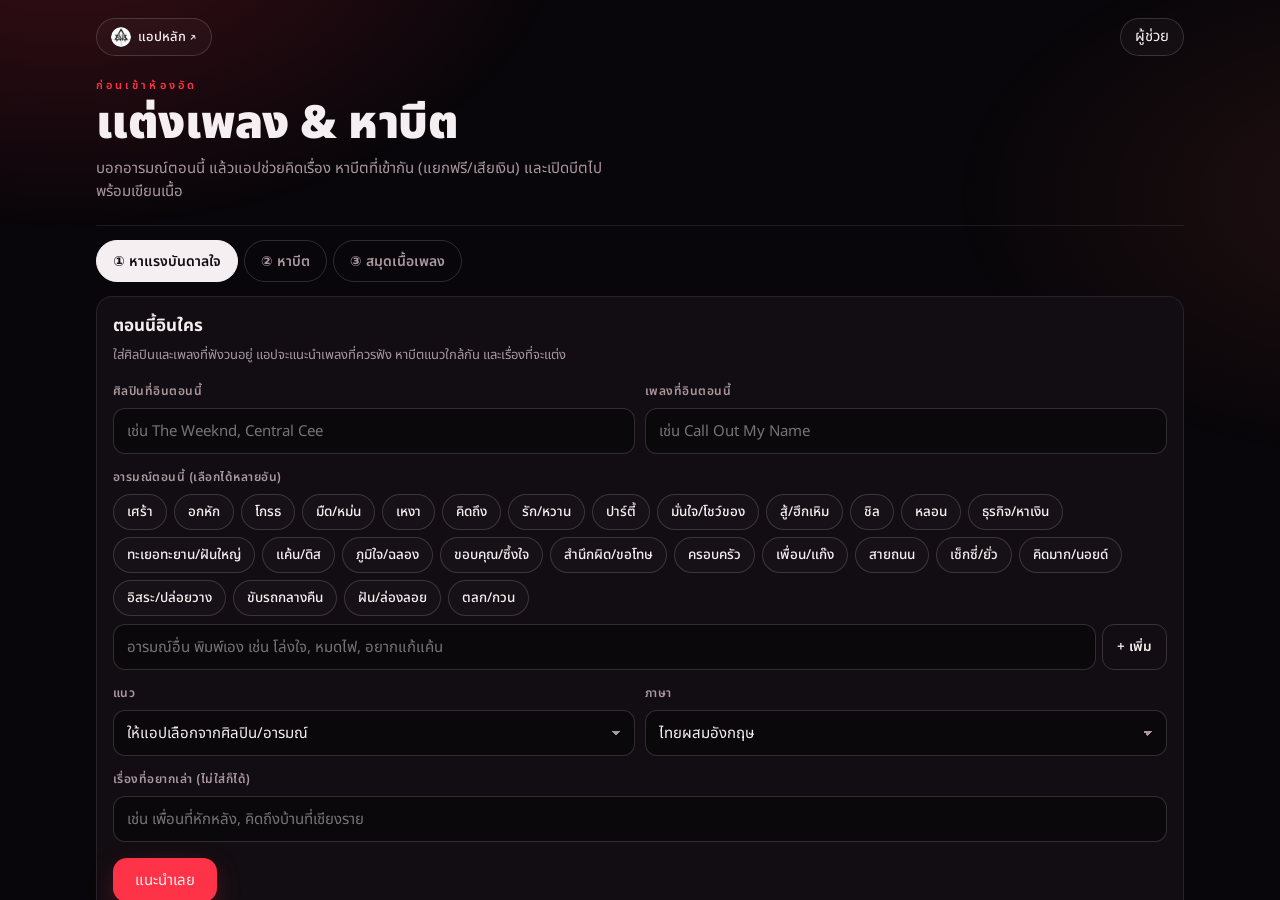
<file: write.html>
<!doctype html><html><head><meta charset=utf8><meta name=viewport content="width=device-width,initial-scale=1,viewport-fit=cover"><style>:root{color-scheme:light;box-sizing:border-box;padding-top:env(safe-area-inset-top,0px);padding-bottom:env(safe-area-inset-bottom,0px)}html{scroll-padding-top:env(safe-area-inset-top,0px)}body{margin:0;padding:0;font:14px -apple-system,BlinkMacSystemFont,sans-serif;background:#fff;color:#000}img{max-width:100%}[hidden]:not([hidden=until-found i]){display:none!important}</style></head><body>
<!DOCTYPE html>
<html lang="th"><head><meta charset="utf-8"><meta name="viewport" content="width=device-width,initial-scale=1,viewport-fit=cover">
<title>SNS · แต่งเพลง & หาบีต</title>
<link href="https://fonts.googleapis.com/css2?family=Anton&family=Montserrat:wght@400;500;600&family=Noto+Sans+Thai:wght@400;500;700;900&display=swap" rel="stylesheet">
<style>html,body{margin:0;background:#08060a}</style>
<style>/* ===== Slope North Side · หน้าแรก / ล็อกอิน / ผู้ช่วย =====
   layout: แถบบนบาง + กริดปกเพลงแบบแผ่นเสียง + ขั้นตอนทำเพลงเป็นแถวเดียว */
:root{--sx-bg:#08060a;--sx-sur:#120d12;--sx-sur2:#1b141a;--sx-line:rgba(255,232,238,.09);--sx-line2:rgba(255,232,238,.16);
 --sx-fg:#f6eff1;--sx-mut:#a9989e;--sx-dim:#6f6168;--sx-hot:#ff3347;--sx-hot2:#ff6a4d;--sx-ok:#6fe0a0;--sx-warn:#ffc46b;
 --sx-disp:'Anton',Impact,'Arial Narrow',sans-serif;--sx-body:'Noto Sans Thai','Montserrat',system-ui,sans-serif;--sx-lab:'Montserrat','Noto Sans Thai',system-ui,sans-serif}
#sx{position:fixed;inset:0;z-index:60;overflow:auto;-webkit-overflow-scrolling:touch;background:var(--sx-bg);color:var(--sx-fg);font-family:var(--sx-body);font-size:15px;line-height:1.55}
#sx *{box-sizing:border-box}
#sx button,#sx input,#sx textarea{font:inherit;color:inherit}
#sx .sx-wrap{max-width:1120px;margin:0 auto;padding-left:max(16px,env(safe-area-inset-left,0px));padding-right:max(16px,env(safe-area-inset-right,0px));padding-block:calc(10px + env(safe-area-inset-top,0px)) calc(40px + env(safe-area-inset-bottom,0px))}
#sx .sx-amb{position:fixed;inset:-20%;pointer-events:none;z-index:0;background:radial-gradient(40% 35% at 18% 8%,rgba(255,51,71,.20),transparent 70%),radial-gradient(35% 30% at 92% 30%,rgba(255,106,77,.10),transparent 70%),radial-gradient(50% 40% at 50% 110%,rgba(120,20,40,.25),transparent 70%)}
#sx .sx-wrap>*{position:relative;z-index:1}
/* แถบบน */
.sx-top{display:flex;align-items:center;justify-content:space-between;gap:12px;padding:8px 0 18px}
.sx-mark{display:flex;align-items:center;gap:10px;font:400 15px/1 var(--sx-disp);letter-spacing:.22em;text-transform:uppercase;white-space:nowrap}
.sx-mark img{width:30px;height:30px;border-radius:50%}
.sx-mark small{display:block;font:600 9px/1.4 var(--sx-lab);letter-spacing:.3em;color:var(--sx-dim);margin-top:3px}
.sx-acts{display:flex;gap:8px;align-items:center;flex-wrap:wrap;justify-content:flex-end}
.sx-pill{display:inline-flex;align-items:center;gap:7px;min-height:38px;padding:0 14px;border-radius:99px;border:1px solid var(--sx-line2);background:rgba(255,255,255,.03);cursor:pointer;font-size:13px;font-weight:500;color:var(--sx-fg);text-decoration:none;white-space:nowrap}
.sx-pill:hover{border-color:rgba(255,51,71,.55);background:rgba(255,51,71,.08)}
.sx-pill:focus-visible,.sx-btn:focus-visible,.sx-card:focus-visible,.sx-in:focus-visible{outline:2px solid var(--sx-hot);outline-offset:2px}
.sx-ava{width:24px;height:24px;border-radius:50%;display:grid;place-items:center;background:linear-gradient(135deg,var(--sx-hot),#7a0f1e);font:700 11px var(--sx-lab);color:#fff}
.sx-btn{display:inline-flex;align-items:center;justify-content:center;gap:8px;min-height:46px;padding:0 22px;border-radius:14px;border:0;cursor:pointer;font-weight:700;font-size:15px;background:var(--sx-hot);color:#fff;box-shadow:0 10px 30px -10px rgba(255,51,71,.7)}
.sx-btn:hover{background:#ff4a5b}.sx-btn[disabled]{opacity:.5;cursor:default}
.sx-btn.ghost{background:transparent;border:1px solid var(--sx-line2);box-shadow:none;color:var(--sx-fg);font-weight:600}
.sx-btn.ghost:hover{border-color:var(--sx-hot)}
/* หัวหน้าแรก */
.sx-hello{display:flex;align-items:flex-end;justify-content:space-between;gap:16px;flex-wrap:wrap;padding:6px 0 22px;border-bottom:1px solid var(--sx-line)}
.sx-eyebrow{font:600 11px/1 var(--sx-lab);letter-spacing:.28em;text-transform:uppercase;color:var(--sx-hot)}
.sx-h1{margin:8px 0 0;font-weight:900;font-size:clamp(28px,5.5vw,46px);line-height:1.12;text-wrap:balance;letter-spacing:-.01em}
.sx-sub{margin:6px 0 0;color:var(--sx-mut);max-width:58ch}
.sx-stats{display:flex;gap:22px;margin-top:14px;font:500 12px var(--sx-lab);color:var(--sx-mut);flex-wrap:wrap}
.sx-stats b{display:block;font:400 26px/1.05 var(--sx-disp);color:var(--sx-fg);letter-spacing:.02em;font-variant-numeric:tabular-nums}
.sx-sec{margin-top:30px}
.sx-sech{display:flex;align-items:baseline;justify-content:space-between;gap:10px;margin-bottom:14px}
.sx-sech h2{margin:0;font-size:18px;font-weight:700}
.sx-sech span{color:var(--sx-dim);font-size:13px}
/* กริดปกเพลง */
.sx-grid{display:grid;grid-template-columns:repeat(auto-fill,minmax(200px,1fr));gap:18px}
@media(max-width:480px){.sx-grid{grid-template-columns:repeat(2,minmax(0,1fr));gap:12px}}
.sx-card{position:relative;display:flex;flex-direction:column;min-width:0;cursor:pointer;border-radius:16px;outline:none}
.sx-art{position:relative;aspect-ratio:1;max-width:100%;border-radius:14px;overflow:hidden;background:var(--sx-sur2);box-shadow:0 18px 40px -22px #000;transition:transform .25s ease}
.sx-art canvas{display:block;width:100%;height:100%}
.sx-card:hover .sx-art{transform:translateY(-3px)}
.sx-card:hover .sx-play{opacity:1;transform:scale(1)}
.sx-play{position:absolute;right:10px;bottom:10px;width:42px;height:42px;border-radius:50%;background:var(--sx-hot);display:grid;place-items:center;opacity:0;transform:scale(.85);transition:.2s;box-shadow:0 8px 20px -6px rgba(255,51,71,.8)}
.sx-play:after{content:"";margin-left:3px;border-left:12px solid #fff;border-top:8px solid transparent;border-bottom:8px solid transparent}
.sx-meta{padding:10px 2px 0;min-width:0}
.sx-meta b{display:block;font-weight:700;font-size:15px;white-space:nowrap;overflow:hidden;text-overflow:ellipsis}
.sx-meta i{display:block;font-style:normal;color:var(--sx-mut);font-size:13px;white-space:nowrap;overflow:hidden;text-overflow:ellipsis}
.sx-chips{display:flex;gap:6px;flex-wrap:wrap;margin-top:7px}
.sx-chip{font:600 10.5px/1 var(--sx-lab);letter-spacing:.04em;padding:5px 8px;border-radius:99px;border:1px solid var(--sx-line2);color:var(--sx-mut)}
.sx-chip.ok{color:var(--sx-ok);border-color:rgba(111,224,160,.35)}.sx-chip.warn{color:var(--sx-warn);border-color:rgba(255,196,107,.35)}.sx-chip.hot{color:#fff;background:var(--sx-hot);border-color:var(--sx-hot)}
.sx-more{position:absolute;top:8px;right:8px;width:32px;height:32px;border-radius:50%;border:0;background:rgba(0,0,0,.55);color:#fff;cursor:pointer;font-size:16px;line-height:1;z-index:2}
.sx-menu{position:absolute;top:44px;right:8px;z-index:3;min-width:170px;background:var(--sx-sur2);border:1px solid var(--sx-line2);border-radius:12px;padding:6px;box-shadow:0 20px 40px -10px #000}
.sx-menu button{display:block;width:100%;text-align:left;background:none;border:0;padding:9px 10px;border-radius:8px;cursor:pointer;font-size:14px}
.sx-menu button:hover{background:rgba(255,255,255,.06)}.sx-menu .del{color:#ff7b86}
.sx-new{display:flex;flex-direction:column;align-items:center;justify-content:center;gap:10px;aspect-ratio:1;max-width:100%;border-radius:14px;border:1.5px dashed var(--sx-line2);color:var(--sx-mut);cursor:pointer;background:rgba(255,255,255,.015);text-align:center;padding:12px}
.sx-new:hover{border-color:var(--sx-hot);color:var(--sx-fg)}
.sx-new span{font:400 40px/1 var(--sx-disp);color:var(--sx-hot)}
.sx-empty{grid-column:1/-1;padding:22px;border:1px solid var(--sx-line);border-radius:16px;background:var(--sx-sur);color:var(--sx-mut)}
.sx-empty b{color:var(--sx-fg)}
/* ขั้นตอน */
.sx-steps{display:grid;grid-template-columns:repeat(5,minmax(0,1fr));gap:12px;counter-reset:st}
@media(max-width:860px){.sx-steps{grid-template-columns:1fr}}
.sx-step{padding:16px;border-radius:14px;background:var(--sx-sur);border:1px solid var(--sx-line);min-width:0}
.sx-step:before{counter-increment:st;content:counter(st,decimal-leading-zero);display:block;font:400 22px/1 var(--sx-disp);color:var(--sx-hot);margin-bottom:8px}
.sx-step b{display:block;font-size:14.5px}.sx-step p{margin:4px 0 0;color:var(--sx-mut);font-size:13px}
.sx-step em{display:inline-block;margin-top:8px;font:600 10.5px var(--sx-lab);font-style:normal;letter-spacing:.06em;color:var(--sx-dim)}
.sx-foot{margin-top:34px;padding-top:16px;border-top:1px solid var(--sx-line);color:var(--sx-dim);font-size:12.5px;display:flex;gap:14px;flex-wrap:wrap;justify-content:space-between}
/* ล็อกอิน */
.sx-login{min-height:100%;display:grid;place-items:center;padding-block:24px}
.sx-lbox{width:min(100%,420px);padding:30px 26px;border-radius:22px;background:rgba(18,13,18,.86);border:1px solid var(--sx-line2);backdrop-filter:blur(18px);-webkit-backdrop-filter:blur(18px);box-shadow:0 40px 80px -30px #000}
.sx-word{font:400 clamp(38px,11vw,54px)/.92 var(--sx-disp);letter-spacing:.02em;text-transform:uppercase;margin:16px 0 6px}
.sx-word span{color:var(--sx-hot)}
.sx-lbox p{color:var(--sx-mut);margin:0 0 18px;font-size:14px}
.sx-f{display:grid;gap:12px}
.sx-lab{display:grid;gap:6px;font:600 12px var(--sx-lab);letter-spacing:.06em;color:var(--sx-mut)}
.sx-in{width:100%;min-height:48px;padding:0 14px;border-radius:12px;border:1px solid var(--sx-line2);background:rgba(0,0,0,.35);font-size:16px;outline:none}
textarea.sx-in{min-height:120px;padding:12px 14px;resize:vertical;line-height:1.6}
.sx-in:focus{border-color:var(--sx-hot)}
.sx-err{color:#ff8d97;font-size:13px;min-height:1em}
.sx-note{font-size:12.5px;color:var(--sx-dim)}
.sx-link{background:none;border:0;color:var(--sx-fg);text-decoration:underline;text-underline-offset:3px;cursor:pointer;padding:0;font-size:14px}
.sx-tag{display:inline-flex;gap:6px;align-items:center;font:600 11px var(--sx-lab);letter-spacing:.08em;padding:6px 10px;border-radius:99px;background:rgba(255,51,71,.12);color:#ff8d97;border:1px solid rgba(255,51,71,.3)}
/* splash */
.sx-splash{min-height:100%;display:grid;place-items:center;text-align:center;color:var(--sx-mut)}
.sx-splash .sx-word{animation:sxp 1.6s ease-in-out infinite}
@keyframes sxp{50%{opacity:.55}}
/* โมดัล */
.sx-modal{position:fixed;inset:0;z-index:70;background:rgba(4,2,4,.72);backdrop-filter:blur(6px);-webkit-backdrop-filter:blur(6px);display:flex;align-items:flex-end;justify-content:center}
@media(min-width:700px){.sx-modal{align-items:center}}
.sx-sheet{width:min(100%,560px);max-height:92%;overflow:auto;background:var(--sx-sur);border:1px solid var(--sx-line2);border-radius:22px 22px 0 0;padding:22px max(18px,env(safe-area-inset-right,0px)) calc(22px + env(safe-area-inset-bottom,0px)) max(18px,env(safe-area-inset-left,0px));color:var(--sx-fg);font-family:var(--sx-body)}
@media(min-width:700px){.sx-sheet{border-radius:22px}}
.sx-sheet h3{margin:0 0 4px;font-size:20px}.sx-sheet .sx-x{float:right;background:none;border:0;font-size:22px;cursor:pointer;color:var(--sx-mut)}
.sx-row2{display:grid;grid-template-columns:1fr 1fr;gap:10px}
@media(max-width:420px){.sx-row2{grid-template-columns:1fr}}
.sx-file{display:flex;align-items:center;gap:10px;min-height:48px;padding:0 14px;border-radius:12px;border:1px dashed var(--sx-line2);cursor:pointer;color:var(--sx-mut);font-size:14px}
.sx-file input{display:none}
/* ผู้ช่วย */
.sx-bot{position:fixed;z-index:75;right:max(12px,env(safe-area-inset-right,0px));bottom:calc(12px + env(safe-area-inset-bottom,0px));width:min(calc(100% - 24px),400px);height:min(76%,600px);display:flex;flex-direction:column;background:var(--sx-sur);border:1px solid var(--sx-line2);border-radius:20px;box-shadow:0 30px 70px -20px #000;color:var(--sx-fg);font-family:var(--sx-body);font-size:14.5px;overflow:hidden}
.sx-both{display:flex;align-items:center;justify-content:space-between;padding:14px 16px;border-bottom:1px solid var(--sx-line)}
.sx-both b{font-size:15px}.sx-both small{display:block;color:var(--sx-dim);font-size:11.5px}
.sx-both button{background:none;border:0;color:var(--sx-mut);font-size:22px;cursor:pointer}
.sx-msgs{flex:1;overflow:auto;padding:14px;display:flex;flex-direction:column;gap:10px}
.sx-m{max-width:88%;padding:10px 12px;border-radius:14px;white-space:pre-wrap;word-break:break-word;line-height:1.55}
.sx-m.me{align-self:flex-end;background:var(--sx-hot);color:#fff;border-bottom-right-radius:4px}
.sx-m.ai{align-self:flex-start;background:var(--sx-sur2);border:1px solid var(--sx-line);border-bottom-left-radius:4px}
.sx-fixes{display:flex;gap:6px;flex-wrap:wrap;margin-top:8px}
.sx-fixes button{min-height:32px;padding:0 11px;border-radius:99px;border:1px solid var(--sx-line2);background:rgba(255,255,255,.04);color:var(--sx-fg);cursor:pointer;font-size:12.5px}
.sx-fixes button:hover{border-color:var(--sx-hot)}
.sx-quick{display:flex;gap:6px;overflow-x:auto;padding:0 14px 10px}
.sx-quick button{flex:none;min-height:32px;padding:0 11px;border-radius:99px;border:1px solid var(--sx-line2);background:none;color:var(--sx-mut);cursor:pointer;font-size:12.5px;white-space:nowrap}
.sx-bin{display:flex;gap:8px;padding:10px 12px;border-top:1px solid var(--sx-line)}
.sx-bin input{flex:1;min-width:0;min-height:42px;border-radius:12px;border:1px solid var(--sx-line2);background:rgba(0,0,0,.3);padding:0 12px;outline:none;color:var(--sx-fg);font:inherit}
.sx-bin button{min-height:42px;padding:0 14px;border-radius:12px;border:0;background:var(--sx-hot);color:#fff;font-weight:700;cursor:pointer;font:inherit}
/* แถบในหน้าแก้โปรเจกต์ */
.sx-back{display:inline-flex;align-items:center;gap:6px;min-height:34px;padding:0 12px;border-radius:99px;border:1px solid var(--line,rgba(255,255,255,.14));background:rgba(0,0,0,.5);color:#f6eff1;font:600 12.5px 'Noto Sans Thai',sans-serif;cursor:pointer;margin-right:8px;max-width:52vw;overflow:hidden;text-overflow:ellipsis;white-space:nowrap}
.sx-back:hover{border-color:#ff3347}
.sx-demo{position:fixed;left:50%;transform:translateX(-50%);top:calc(56px + env(safe-area-inset-top,0px));z-index:9;display:flex;gap:10px;align-items:center;padding:8px 8px 8px 14px;border-radius:99px;background:rgba(18,13,18,.92);border:1px solid rgba(255,51,71,.45);color:#f6eff1;font:500 12.5px 'Noto Sans Thai',sans-serif;white-space:nowrap;max-width:calc(100% - 24px)}
.sx-demo button{min-height:30px;padding:0 12px;border-radius:99px;border:0;background:#ff3347;color:#fff;font:700 12px 'Noto Sans Thai',sans-serif;cursor:pointer}
.sx-save{font:600 10.5px 'Montserrat',sans-serif;letter-spacing:.06em;color:#8f8088;margin-left:8px}
.sx-busy{position:fixed;inset:0;z-index:80;display:grid;place-items:center;background:rgba(8,6,10,.82);color:#f6eff1;font:500 15px 'Noto Sans Thai',sans-serif}
@media (prefers-reduced-motion:reduce){#sx *,.sx-art{transition:none!important;animation:none!important}}
#toast{z-index:95!important}
#exp{display:none!important}
@media(max-width:560px){.sx-hn{display:none}.sx-mark{font-size:13px;letter-spacing:.14em}.sx-mark small{display:none}.sx-pill{padding:0 11px}.sx-top{gap:8px}.sx-acts{flex-wrap:nowrap;gap:6px}#sx-me{padding:0 6px}}
@media(max-width:360px){.sx-mark div{display:none}}
@media(max-width:430px){.sx-mark{font-size:11.5px;letter-spacing:.1em;gap:8px}.sx-mark img{width:26px;height:26px}.sx-pill{min-height:34px;padding:0 10px;font-size:12.5px}}
.sx-lanc{display:flex;gap:18px;align-items:center;flex-wrap:wrap;padding:16px;border-radius:16px;background:var(--sx-sur);border:1px solid var(--sx-line)}
#sx-qr{background:#fff;padding:8px;border-radius:10px;line-height:0}#sx-qr:empty{display:none}
.sx-big{font:600 20px/1.2 var(--sx-lab);letter-spacing:.02em;word-break:break-all;font-variant-numeric:tabular-nums}
#sx-lan:empty{display:none}
</style>
<style>/* ===== Slope North Side · แต่งเพลง & หาบีต ===== */
#sx .sw-tabs{display:flex;gap:6px;margin:14px 0 4px;overflow-x:auto;scrollbar-width:none}
#sx .sw-tabs::-webkit-scrollbar{display:none}
#sx .sw-tab{flex:0 0 auto;min-height:42px;padding:0 16px;border-radius:99px;border:1px solid var(--sx-line2);background:transparent;color:var(--sx-mut);font:600 14px var(--sx-body);cursor:pointer}
#sx .sw-tab[aria-selected=true]{background:var(--sx-fg);color:#120d12;border-color:var(--sx-fg)}
#sx .sw-box{padding:16px;border-radius:16px;background:var(--sx-sur);border:1px solid var(--sx-line);margin-top:14px;min-width:0}
#sx .sw-box h3{margin:0 0 4px;font-size:17px}
#sx .sw-lab{display:block;font:600 12px var(--sx-lab);letter-spacing:.04em;color:var(--sx-mut);margin:14px 0 8px;text-transform:uppercase}
#sx .sw-chips{display:flex;flex-wrap:wrap;gap:7px}
#sx .sw-chip{min-height:36px;padding:0 13px;border-radius:99px;border:1px solid var(--sx-line2);background:rgba(255,255,255,.02);color:var(--sx-fg);font:500 13.5px var(--sx-body);cursor:pointer}
#sx .sw-chip[aria-pressed=true]{background:var(--sx-hot);border-color:var(--sx-hot);color:#fff}
#sx .sw-row{display:grid;grid-template-columns:1fr 1fr;gap:10px}
#sx .sw-row3{display:grid;grid-template-columns:repeat(3,1fr);gap:10px}
@media(max-width:620px){#sx .sw-row,#sx .sw-row3{grid-template-columns:1fr}}
#sx .sw-in{width:100%;min-height:46px;padding:0 13px;border-radius:12px;border:1px solid var(--sx-line2);background:rgba(0,0,0,.35);color:var(--sx-fg);font:15px var(--sx-body);outline:none;box-sizing:border-box}
#sx .sw-in:focus{border-color:var(--sx-hot)}
#sx select.sw-in{appearance:none;-webkit-appearance:none;background-image:linear-gradient(45deg,transparent 50%,var(--sx-mut) 50%),linear-gradient(135deg,var(--sx-mut) 50%,transparent 50%);background-position:calc(100% - 18px) 20px,calc(100% - 13px) 20px;background-size:5px 5px;background-repeat:no-repeat;padding-right:32px}
#sx select.sw-in option{background:#120d12;color:#f6eff1}
#sx .sw-acts{display:flex;flex-wrap:wrap;gap:8px;margin-top:16px;align-items:center}
#sx .sw-acts .sx-btn{min-height:44px}
#sx .sw-ghost{display:inline-flex;align-items:center;gap:6px;min-height:40px;padding:0 14px;border-radius:12px;border:1px solid var(--sx-line2);background:transparent;color:var(--sx-fg);font:600 13.5px var(--sx-body);cursor:pointer;text-decoration:none}
#sx .sw-ghost:disabled{opacity:.45;cursor:default}
#sx .sw-note{color:var(--sx-mut);font-size:13px;line-height:1.6;margin:6px 0 0}
#sx .sw-ideas{display:grid;grid-template-columns:repeat(auto-fill,minmax(260px,1fr));gap:12px;margin-top:14px}
#sx .sw-idea{padding:16px;border-radius:14px;background:var(--sx-sur2);border:1px solid var(--sx-line);display:flex;flex-direction:column;gap:8px;min-width:0}
#sx .sw-idea .t{font:400 22px/1.15 var(--sx-disp);letter-spacing:.02em}
#sx .sw-idea p{margin:0;font-size:14px;line-height:1.6;color:var(--sx-fg)}
#sx .sw-idea .hk{padding:9px 11px;border-left:3px solid var(--sx-hot);background:rgba(255,51,71,.07);border-radius:0 10px 10px 0;font-style:italic}
#sx .sw-idea .mt{font-size:12.5px;color:var(--sx-mut)}
#sx .sw-idea .sw-ghost{align-self:flex-start;margin-top:auto}
#sx .sw-list{display:flex;flex-direction:column;gap:8px;margin-top:10px}
#sx .sw-li{display:flex;gap:12px;align-items:center;padding:11px 13px;border-radius:12px;background:var(--sx-sur2);border:1px solid var(--sx-line);min-width:0}
#sx .sw-li .n{font:400 18px var(--sx-disp);color:var(--sx-hot);width:22px;flex:0 0 auto;text-align:center}
#sx .sw-li .b{flex:1;min-width:0}
#sx .sw-li .b b{display:block;font-size:14.5px;line-height:1.4;overflow-wrap:anywhere}
#sx .sw-li .sw-ghost{min-height:36px;padding:0 10px}
@media(max-width:480px){#sx .sw-li{gap:8px;padding:10px}.sw-li .n{width:16px}}
#sx .sw-li .b small{display:block;color:var(--sx-mut);font-size:12.5px;line-height:1.5}
#sx .sw-li a,#sx .sw-li button{flex:0 0 auto}
#sx .sw-cols{display:grid;grid-template-columns:1fr 1fr;gap:12px;margin-top:12px}
@media(max-width:720px){#sx .sw-cols{grid-template-columns:1fr}}
#sx .sw-col{padding:14px;border-radius:14px;border:1px solid var(--sx-line);background:var(--sx-sur2);min-width:0}
#sx .sw-col h4{margin:0 0 2px;font-size:15px;display:flex;align-items:center;gap:8px}
#sx .sw-tag{font:700 10.5px/1 var(--sx-lab);letter-spacing:.05em;padding:5px 8px;border-radius:99px;background:rgba(111,224,160,.14);color:var(--sx-ok);white-space:nowrap}
#sx .sw-tag.paid{background:rgba(255,196,107,.14);color:var(--sx-warn)}
#sx .sw-tag.no{background:rgba(255,51,71,.14);color:#ff8090}
#sx .sw-link{display:flex;align-items:center;justify-content:space-between;gap:10px;padding:10px 12px;margin-top:8px;border-radius:10px;border:1px solid var(--sx-line2);color:var(--sx-fg);text-decoration:none;font-size:13.5px;min-width:0}
#sx .sw-link span{overflow:hidden;text-overflow:ellipsis;white-space:nowrap;min-width:0}
#sx .sw-link em{font-style:normal;color:var(--sx-mut);font-size:12px;flex:0 1 auto;text-align:right}
#sx .sw-tbl{width:100%;border-collapse:collapse;margin-top:10px;font-size:13.5px}
#sx .sw-tbl th,#sx .sw-tbl td{text-align:left;padding:9px 8px;border-bottom:1px solid var(--sx-line);vertical-align:top}
#sx .sw-tbl th{font:600 11.5px var(--sx-lab);letter-spacing:.04em;color:var(--sx-mut);text-transform:uppercase}
#sx .sw-tbl td.num{white-space:nowrap;font-variant-numeric:tabular-nums}
#sx .sw-scroll{overflow-x:auto;-webkit-overflow-scrolling:touch}
#sx .sw-notes{display:grid;grid-template-columns:repeat(auto-fill,minmax(220px,1fr));gap:10px;margin-top:12px}
#sx .sw-nc{padding:14px;border-radius:14px;background:var(--sx-sur2);border:1px solid var(--sx-line);cursor:pointer;min-width:0;text-align:left;color:var(--sx-fg);font:inherit}
#sx .sw-nc b{display:block;font-size:15px;overflow:hidden;text-overflow:ellipsis;white-space:nowrap}
#sx .sw-nc p{margin:6px 0 0;color:var(--sx-mut);font-size:12.5px;line-height:1.5;display:-webkit-box;-webkit-line-clamp:3;-webkit-box-orient:vertical;overflow:hidden;white-space:pre-line}
#sx .sw-nc small{display:block;margin-top:8px;color:var(--sx-dim);font-size:11.5px}
#sx .sw-ed{display:grid;grid-template-columns:minmax(0,1fr) 300px;gap:14px;margin-top:12px}
@media(max-width:900px){#sx .sw-ed{grid-template-columns:1fr}}
#sx .sw-ttl{width:100%;background:transparent;border:0;border-bottom:1px solid var(--sx-line2);color:var(--sx-fg);font:400 28px/1.3 var(--sx-disp);letter-spacing:.02em;padding:6px 0 8px;outline:none}
#sx .sw-pad{width:100%;min-height:52vh;margin-top:10px;padding:14px;border-radius:14px;border:1px solid var(--sx-line2);background:rgba(0,0,0,.35);color:var(--sx-fg);font:16px/1.85 var(--sx-body);resize:vertical;outline:none;box-sizing:border-box}
#sx .sw-ins{display:flex;flex-wrap:wrap;gap:6px;margin-top:10px}
#sx .sw-ins button{min-height:34px;padding:0 11px;border-radius:9px;border:1px solid var(--sx-line2);background:transparent;color:var(--sx-fg);font:600 12.5px var(--sx-lab);cursor:pointer}
#sx .sw-stat{display:flex;flex-wrap:wrap;gap:12px;margin-top:8px;color:var(--sx-mut);font-size:12.5px}
#sx .sw-stat b{color:var(--sx-fg);font-weight:600}
#sx .sw-player{position:sticky;top:8px;z-index:3;padding:12px;border-radius:14px;background:rgba(18,13,18,.92);backdrop-filter:blur(10px);-webkit-backdrop-filter:blur(10px);border:1px solid var(--sx-line2)}
#sx .sw-pl1{display:flex;align-items:center;gap:10px;min-width:0}
#sx .sw-play{width:46px;height:46px;flex:0 0 auto;border-radius:50%;border:0;background:var(--sx-hot);color:#fff;font-size:17px;cursor:pointer}
#sx .sw-play:disabled{background:var(--sx-sur2);color:var(--sx-dim)}
#sx .sw-pl1 .b{flex:1;min-width:0}
#sx .sw-pl1 .b b{display:block;font-size:13.5px;overflow:hidden;text-overflow:ellipsis;white-space:nowrap}
#sx .sw-pl1 .b small{color:var(--sx-mut);font-size:12px;font-variant-numeric:tabular-nums}
#sx .sw-seek{width:100%;margin:10px 0 2px;accent-color:var(--sx-hot)}
#sx .sw-pl2{display:flex;flex-wrap:wrap;gap:6px;margin-top:6px}
#sx .sw-pl2 button,#sx .sw-pl2 label{min-height:34px;padding:0 10px;border-radius:9px;border:1px solid var(--sx-line2);background:transparent;color:var(--sx-fg);font:600 12px var(--sx-lab);cursor:pointer;display:inline-flex;align-items:center;gap:5px}
#sx .sw-pl2 [aria-pressed=true]{background:var(--sx-fg);color:#120d12}
#sx .sw-side .sw-box{margin-top:12px}
#sx .sw-take{display:flex;align-items:center;gap:8px;margin-top:8px;font-size:13px}
#sx .sw-take audio{flex:1;min-width:0;height:36px}
#sx .sw-take button{flex:0 0 auto;width:34px;height:34px;border-radius:9px;border:1px solid var(--sx-line2);background:transparent;color:var(--sx-mut);cursor:pointer}
#sx .sw-ghost.sw-rec{color:#fff;background:#d81b30;border-color:#d81b30}
#sx .sw-ai{margin-top:10px;padding:12px;border-radius:12px;background:rgba(255,255,255,.03);border:1px solid var(--sx-line);font-size:14px;line-height:1.7;white-space:pre-wrap;max-height:340px;overflow:auto}
#sx .sw-save{font-size:12px;color:var(--sx-dim)}
#sx .sw-hero{display:grid;grid-template-columns:repeat(3,1fr);gap:10px}
@media(max-width:720px){#sx .sw-hero{grid-template-columns:1fr}}
#sx .sw-ht{display:flex;flex-direction:column;gap:6px;padding:16px;border-radius:14px;background:linear-gradient(160deg,rgba(255,51,71,.13),rgba(255,51,71,0) 60%),var(--sx-sur);border:1px solid var(--sx-line);cursor:pointer;color:var(--sx-fg);text-align:left;font:inherit;min-width:0}
#sx .sw-ht b{font-size:16px}
#sx .sw-ht span{color:var(--sx-mut);font-size:13px;line-height:1.55}
#sx .sw-ht i{font:400 30px var(--sx-disp);color:var(--sx-hot);font-style:normal;line-height:1}
#sx .sw-empty{padding:22px;border-radius:14px;border:1px dashed var(--sx-line2);color:var(--sx-mut);text-align:center;font-size:14px;line-height:1.7}
@media(max-width:560px){#sx .sw-link{flex-direction:column;align-items:flex-start;gap:3px}}
#sx .sw-link span{white-space:normal}
#sx .sw-beats{display:grid;grid-template-columns:repeat(auto-fill,minmax(300px,1fr));gap:10px;margin-top:12px}
#sx .sw-beat{display:flex;gap:12px;padding:10px;border-radius:14px;background:var(--sx-sur2);border:1px solid var(--sx-line);min-width:0}
#sx .sw-beat .th{flex:0 0 112px;aspect-ratio:16/9;border-radius:9px;overflow:hidden;background:#000;align-self:flex-start}
#sx .sw-beat .th img{width:100%;height:100%;object-fit:cover;display:block}
#sx .sw-beat .bd{flex:1;min-width:0;display:flex;flex-direction:column;gap:5px}
#sx .sw-beat .bd b{font-size:13.5px;line-height:1.4;display:-webkit-box;-webkit-line-clamp:2;-webkit-box-orient:vertical;overflow:hidden}
#sx .sw-beat .bd small{color:var(--sx-mut);font-size:12px}
#sx .sw-beat .tg{display:flex;flex-wrap:wrap;gap:5px}
#sx .sw-beat .ac{display:flex;flex-wrap:wrap;gap:6px;margin-top:2px}
#sx .sw-beat .ac .sw-ghost{min-height:34px;padding:0 10px;font-size:12.5px}
@media(max-width:480px){#sx .sw-beat .th{flex-basis:96px}}
#sx .sw-brief{margin-top:12px;border-radius:16px;border:1px solid rgba(255,51,71,.35);background:linear-gradient(160deg,rgba(255,51,71,.12),rgba(255,51,71,.02) 55%),var(--sx-sur);overflow:hidden}
#sx .sw-brief .hd{display:flex;align-items:center;gap:8px;padding:10px 10px 10px 14px}
#sx .sw-brief .tg{flex:1;min-width:0;display:flex;flex-direction:column;align-items:flex-start;gap:2px;background:none;border:0;padding:0;color:var(--sx-fg);font:inherit;text-align:left;cursor:pointer}
#sx .sw-brief .ey{font:700 11px var(--sx-lab);letter-spacing:.08em;color:var(--sx-hot);text-transform:uppercase}
#sx .sw-brief .ey::after{content:" ▾";color:var(--sx-mut)}
#sx .sw-brief.closed .ey::after{content:" ▸"}
#sx .sw-brief .sm{font-size:14px;line-height:1.45;overflow:hidden;text-overflow:ellipsis;white-space:nowrap;max-width:100%;color:var(--sx-mut)}
#sx .sw-brief:not(.closed) .sm{display:none}
#sx .sw-brief .bd{padding:0 14px 12px}
#sx .sw-brief.closed .bd{display:none}
#sx .sw-brief .r{display:grid;grid-template-columns:96px minmax(0,1fr);gap:10px;padding:8px 0;border-top:1px solid var(--sx-line)}
#sx .sw-brief .k{font:600 12px var(--sx-lab);color:var(--sx-mut);padding-top:2px}
#sx .sw-brief .v{font-size:14.5px;line-height:1.55;overflow-wrap:anywhere}
#sx .sw-brief .v small{color:var(--sx-mut);font-size:12.5px}
#sx .sw-brief .v .mt{color:var(--sx-mut)}
#sx .sw-brief .hk{font-style:italic;display:flex;flex-wrap:wrap;gap:8px;align-items:center}
#sx .sw-brief .bl{display:flex;flex-wrap:wrap;gap:6px;margin-top:6px}
#sx .sw-brief .bl .sw-ghost,#sx .sw-brief .hk .sw-ghost{min-height:34px;padding:0 10px;font-size:12.5px;font-style:normal}
@media(max-width:480px){#sx .sw-brief .r{grid-template-columns:1fr;gap:2px}}
#sx .sw-ed .sw-player{margin-top:10px}
</style>

</head><body><img id="sns-logo" src="[data-uri]" alt="" hidden>
<style>
.sx-modal label{display:block}
.sx-modal .sw-lab{display:block;font:600 12px var(--sx-lab,system-ui);letter-spacing:.04em;color:var(--sx-mut,#a9989e);margin:12px 0 6px}
.sx-modal .sx-in,.sx-modal .sw-in{display:block;width:100%;box-sizing:border-box;min-height:46px;padding:10px 13px;border-radius:12px;border:1px solid var(--sx-line2,rgba(255,232,238,.16));background:rgba(0,0,0,.35);color:var(--sx-fg,#f6eff1);font:15px/1.5 var(--sx-body,system-ui);outline:none;-webkit-text-fill-color:var(--sx-fg,#f6eff1)}
.sx-modal textarea.sx-in{min-height:110px;resize:vertical}
.sx-modal .sx-in::placeholder,.sx-modal .sw-in::placeholder{color:var(--sx-dim,#6f6168);-webkit-text-fill-color:var(--sx-dim,#6f6168)}
.sx-modal .sx-in:focus,.sx-modal .sw-in:focus{border-color:var(--sx-hot,#ff3347)}
.sx-modal select.sw-in option{background:#120d12;color:#f6eff1}
</style><script>/* บีตจาก YouTube เล่นในแอป: ทำตัวให้เหมือน <audio> เพื่อให้ปุ่มเดิมทั้งหมดใช้ได้ */
function snsYtId(u){var m=/(?:youtu\.be\/|[?&]v=|embed\/|shorts\/)([\w-]{11})/.exec(u||"");return m?m[1]:null}
var SNS_WEB="https://benzbw.github.io/Slope-North-Side/write.html";
function snsPack(o){try{return btoa(unescape(encodeURIComponent(JSON.stringify(o)))).replace(/\+/g,"-").replace(/\//g,"_").replace(/=+$/,"")}catch(e){return""}}
function snsYT(id,n){var A={paused:true,_t:0,_r:1,duration:0,loop:true,src:"",el:null};
 if(/claude\.ai|claudeusercontent/.test(location.hostname)){var d=document.createElement("div"),u="https://www.youtube.com/watch?v="+id,tx=document.getElementById("sw-tx"),ti=document.getElementById("sw-ti");
  var pk=snsPack({t:(ti&&ti.value)||n&&n.title||"",b:(tx&&tx.value)||n&&n.body||"",l:(n&&n.link)||u,bpm:n&&n.bpm||0,br:n&&n.brief||null,bp:n&&n.beatPick||null});
  d.style.cssText="border:1px solid var(--sx-line2);border-radius:12px;padding:12px;margin:0 0 10px;background:rgba(255,51,71,.06)";
  d.innerHTML='<b style="display:block;font-size:14px">claude.ai ไม่ให้เล่นคลิป YouTube ในหน้า</b><p class="sw-note" style="margin:4px 0 8px">เปิดเพลงนี้ในเว็บแอป (ลิงก์ GitHub) จะได้ชื่อเพลง เนื้อ และบีตเดิมไปด้วย แล้วกดเล่นบีตในสมุดได้เลย หรือฟังใน YouTube แล้วกลับมาเขียน</p><div class="sw-acts" style="margin-top:0"><a class="sx-btn" target="_blank" rel="noopener" href="'+SNS_WEB+'#import='+pk+'">เปิดเพลงนี้ในเว็บแอป ↗</a><a class="sw-ghost" target="_blank" rel="noopener" href="'+u+'">▶ ฟังใน YouTube</a></div>';
  A.el=d;A.blocked=true;A.play=function(){window.open(SNS_WEB+"#import="+pk,"_blank");return Promise.resolve()};A.pause=function(){};A.kill=function(){};
  Object.defineProperty(A,"currentTime",{get:function(){return 0},set:function(){}});return A}
 var fr=document.createElement("iframe");
 fr.src="https://www.youtube-nocookie.com/embed/"+id+"?enablejsapi=1&playsinline=1&rel=0&modestbranding=1&origin="+encodeURIComponent(location.origin);
 fr.allow="autoplay; encrypted-media";fr.setAttribute("allowfullscreen","");fr.title="บีตจาก YouTube";fr.style.cssText="width:100%;aspect-ratio:16/9;border:0;border-radius:10px;margin:0 0 10px;display:block;background:#000";A.el=fr;
 var send=function(o){try{fr.contentWindow.postMessage(JSON.stringify(o),"*")}catch(e){}},cmd=function(f,a){send({event:"command",func:f,args:a||[]})};
 var listen=function(){send({event:"listening",id:1,channel:"widget"})};fr.addEventListener("load",function(){listen();setTimeout(listen,600);setTimeout(listen,1800)});
 var state=function(st){if(st==1&&A.paused){A.paused=false;if(A.onplay)A.onplay()}else if((st==2||st==0)&&!A.paused){A.paused=true;if(A.onpause)A.onpause()}if(st==0&&A.loop){cmd("seekTo",[0,true]);cmd("playVideo")}};
 var on=function(e){if(e.source!==fr.contentWindow)return;var d;try{d=typeof e.data=="string"?JSON.parse(e.data):e.data}catch(x){return}if(!d)return;
  if(d.event=="infoDelivery"&&d.info){var f=d.info;if(f.duration){var first=!A.duration;A.duration=f.duration;if(first&&A.onloadedmetadata)A.onloadedmetadata()}if(f.currentTime!=null){A._t=f.currentTime;if(A.ontimeupdate)A.ontimeupdate()}if(f.playerState!=null)state(f.playerState)}
  else if(d.event=="onStateChange")state(d.info);else if(d.event=="onReady")listen()};
 window.addEventListener("message",on);
 Object.defineProperty(A,"currentTime",{get:function(){return A._t},set:function(v){A._t=v;cmd("seekTo",[v,true])}});
 Object.defineProperty(A,"playbackRate",{get:function(){return A._r},set:function(v){A._r=v;cmd("setPlaybackRate",[v])}});
 A.play=function(){cmd("playVideo");return Promise.resolve()};A.pause=function(){cmd("pauseVideo")};A.kill=function(){window.removeEventListener("message",on)};return A}
</script>
<script>/* ===== Slope North Side · AI ฟรีบนเว็บ GitHub (นอก claude.ai) =====
   ใช้ Puter.js แบบ "ผู้ใช้จ่ายเอง": เว็บเราไม่มี API key ไม่มีค่าใช้จ่าย
   คนใช้ล็อกอิน Puter (ฟรี) ครั้งเดียว แล้วใช้ AI ด้วยโควตาฟรีของบัญชีเขาเอง
   บน claude.ai ไม่ทำอะไร (ใช้ AI ของ Claude ตามเดิม) */
(function(){
"use strict";
if(/claude\.ai|claudeusercontent/.test(location.hostname))return;
var SRC="https://js.puter.com/v2/",LP=null,K="sns:freeai:off";
function load(){if(window.puter&&puter.ai)return Promise.resolve(window.puter);if(LP)return LP;
 LP=new Promise(function(res,rej){var s=document.createElement("script");s.src=SRC;s.async=true;s.onload=function(){window.puter?res(window.puter):rej({code:"load"})};s.onerror=function(){LP=null;rej({code:"load"})};document.head.appendChild(s)});return LP}
function signedIn(){try{return!!(window.puter&&puter.auth&&puter.auth.isSignedIn())}catch(e){return false}}
function active(){try{return!navigator.userActivation||navigator.userActivation.isActive}catch(e){return true}}
async function signIn(){var p=await load();if(signedIn())return true;await p.auth.signIn();upd();return signedIn()}
function textOf(r){if(r==null)return"";if(typeof r=="string")return r;var c=r.message&&r.message.content;
 if(Array.isArray(c))c=c.map(function(x){return x&&(x.text||"")||""}).join("");if(typeof c=="string")return c;try{return String(r)}catch(e){return""}}
/* หน้าตาเหมือน sample ของ claude.ai: sample(messages,{onText}) → {text} */
async function sample(msgs,opt){opt=opt||{};var p;try{p=await load()}catch(e){throw{code:"unavailable",message:"โหลดบริการ AI ฟรีไม่ได้ (เช็กเน็ต)"}}
 if(!signedIn()){/* ไม่เด้งหน้าสมัคร Puter เอง: ใช้คลังในแอปแทน จนกว่าผู้ใช้จะกดปุ่ม "เปิดใช้ AI ฟรี" เอง */upd(true);throw{code:"not_granted",message:"ใช้คลังในแอปแทน (AI ฟรีต้องกดปุ่ม เปิดใช้ AI ฟรี ก่อน)"}}
 var M=(msgs||[]).map(function(m){return{role:m.role||"user",content:typeof m.content=="string"?m.content:textOf({message:{content:m.content}})}});
 var r;try{r=await p.ai.chat(M)}catch(e){var m=String(e&&(e.message||e.error&&e.error.message||e)||"");throw{code:/limit|quota|credit|insufficient|funds/i.test(m)?"rate_limited":"error",message:m}}
 var t=textOf(r);if(typeof opt.onText=="function")try{opt.onText({text:t})}catch(e){}return{text:t}}
sample.sample=sample;
/* ปุ่มเล็ก "เปิดใช้ AI ฟรี" มุมล่างซ้าย หายไปเมื่อล็อกอินแล้ว */
var btn=null;
function upd(force){if(signedIn()){if(btn)btn.remove();btn=null;return}
 var off=false;try{off=localStorage.getItem(K)=="1"}catch(e){}if(off&&!force)return;if(btn||!document.body)return;
 btn=document.createElement("div");btn.id="sns-freeai";
 btn.innerHTML='<button type="button" class="go">✦ เปิดใช้ AI ฟรี</button><button type="button" class="x" aria-label="ซ่อน">×</button>';
 btn.style.cssText="position:fixed;left:max(12px,env(safe-area-inset-left,0px));bottom:calc(12px + env(safe-area-inset-bottom,0px));z-index:9990;display:flex;align-items:center;gap:2px;background:rgba(18,13,18,.94);border:1px solid rgba(255,51,71,.55);border-radius:99px;padding:3px;box-shadow:0 10px 30px -10px #000;font:600 13px 'Noto Sans Thai',system-ui,sans-serif";
 var go=btn.querySelector(".go"),x=btn.querySelector(".x");
 go.style.cssText="min-height:36px;padding:0 14px;border:0;border-radius:99px;background:#ff3347;color:#fff;font:inherit;cursor:pointer";
 x.style.cssText="width:32px;height:32px;border:0;background:none;color:#a9989e;font-size:18px;cursor:pointer";
 go.title="ใช้ AI ฟรีผ่าน Puter: ล็อกอินหรือสมัคร Puter ฟรีครั้งเดียว ใช้โควตาฟรีของบัญชีคุณเอง";
 go.onclick=function(){go.textContent="กำลังเชื่อมต่อ…";signIn().then(function(ok){if(ok){toast("เปิดใช้ AI แล้ว ลองกดปุ่ม AI ได้เลย");try{document.dispatchEvent(new CustomEvent("sns:freeai"))}catch(e){}}else go.textContent="✦ เปิดใช้ AI ฟรี"}).catch(function(){go.textContent="✦ เปิดใช้ AI ฟรี";toast("เชื่อมต่อไม่สำเร็จ ลองใหม่อีกครั้ง")})};
 x.onclick=function(){try{localStorage.setItem(K,"1")}catch(e){}btn.remove();btn=null};
 document.body.appendChild(btn)}
function toast(m){try{if(window.toast)return window.toast(m)}catch(e){}var t=document.createElement("div");t.textContent=m;t.style.cssText="position:fixed;left:50%;top:80px;transform:translateX(-50%);z-index:9999;background:#fff;color:#111;padding:10px 16px;border-radius:12px;font:500 14px system-ui";document.body.appendChild(t);setTimeout(function(){t.remove()},2400)}
window.SNSFreeAI={sample:sample,load:load,signIn:signIn,signedIn:signedIn,provider:"Puter (ฟรี · ผู้ใช้ล็อกอินเอง)"};
/* แอปหลัก: ใส่ให้ SNSX.ST.sample เมื่อแอปพร้อม (บน claude.ai ไม่แตะ) */
var tries=0,iv=setInterval(function(){tries++;var X=window.SNSX;if(X&&X.ST){if(!X.ST.sample)X.ST.sample=sample;clearInterval(iv)}else if(tries>120)clearInterval(iv)},250);
/* โหลด Puter ไว้ก่อนเงียบๆ เพื่อรู้ว่าล็อกอินอยู่ไหม แล้วค่อยโชว์ปุ่ม */
function boot(){load().then(function(){setTimeout(upd,600)}).catch(function(){})}
if(document.readyState=="loading")document.addEventListener("DOMContentLoaded",boot);else boot();
})();
</script>
<script>(function(){
"use strict";
var $=function(i){return document.getElementById(i)};
var MAIN="https://claude.ai/artifact/8AxN6jBbSnhs5148EB2CeK";
var HOMEURL=/claude\.ai|claudeusercontent/.test(location.hostname)?MAIN:"/";
var LOGO=document.getElementById("sns-logo").getAttribute("src");
var LOCALHOST=/^(localhost|127\.0\.0\.1)$/.test(location.hostname)||location.protocol=="file:";
var ST={mode:"local",uid:"local",db:null,user:null,assets:null,sample:null};
var LS=null;try{LS=window.localStorage}catch(e){}
var S={raw:{get:function(k){try{return LS.getItem(k)}catch(e){return null}},set:function(k,v){try{LS.setItem(k,v);return true}catch(e){return false}},rm:function(k){try{LS.removeItem(k)}catch(e){}}}};
function esc(t){return String(t==null?"":t).replace(/[&<>"']/g,function(c){return{"&":"&amp;","<":"&lt;",">":"&gt;",'"':"&quot;","'":"&#39;"}[c]})}
function cp(o){return o==null?o:JSON.parse(JSON.stringify(o))}
function J(k,d){try{var v=S.raw.get(k);return v?JSON.parse(v):d}catch(e){return d}}
function JS(k,v){return S.raw.set(k,JSON.stringify(v))}
function rid(){return (Date.now().toString(36)+Math.random().toString(36).slice(2,6)).toLowerCase()}
function now(){return Date.now()}
function h(html){var d=document.createElement("div");d.innerHTML=html.trim();return d.firstChild}
function ago(t){if(!t)return"";var s=(now()-t)/1000;if(s<60)return"เมื่อสักครู่";if(s<3600)return Math.floor(s/60)+" นาทีที่แล้ว";if(s<86400)return Math.floor(s/3600)+" ชม.ที่แล้ว";if(s<86400*7)return Math.floor(s/86400)+" วันที่แล้ว";return new Date(t).toLocaleDateString("th-TH",{day:"numeric",month:"short"})}
function toastS(m){var t=h('<div class="sx-busy" style="background:none;pointer-events:none;place-items:start center;padding-top:80px"><span style="background:#fff;color:#111;padding:10px 16px;border-radius:12px"></span></div>');t.firstChild.textContent=m;document.body.appendChild(t);setTimeout(function(){t.remove()},2200)}
window.toast=toastS;
function busy(m){var b=$("sx-busy");if(!m){if(b)b.remove();return}if(!b){b=h('<div class="sx-busy" id="sx-busy"></div>');document.body.appendChild(b)}b.textContent=m}
var Store={log:function(k,d){try{var L=J("sns:wlog",[]);L.push(Object.assign({k:k,t:now()},d));JS("sns:wlog",L.slice(-40))}catch(e){}}};
var root;
function mount(){root=$("sx");if(!root){root=h('<div id="sx" role="main"></div>');document.body.appendChild(root)}root.hidden=false;return root}
function frame(inner){return '<div class="sx-amb" aria-hidden="true"></div><div class="sx-wrap">'+inner+'</div>'}
var bot={open:function(){modal('<button class="sx-x" aria-label="ปิด">×</button><h3>วิธีใช้</h3><p class="sx-note" style="font-size:13.5px;line-height:1.75">'+
 '<b style="color:var(--sx-fg)">① หาแรงบันดาลใจ</b> ใส่ศิลปิน/เพลงที่อินตอนนี้ + อารมณ์ แล้วกด แนะนำเลย ได้เพลงที่ควรฟัง (กด ↻ เปลี่ยนทีละเพลง) และเรื่องที่น่าแต่ง<br>'+
 '<b style="color:var(--sx-fg)">② หาบีต</b> เลือกงบ ฟรี/เสียเงิน/ทั้งคู่ แล้วเปิดผลค้นหา YouTube/BeatStars เจอบีตที่ชอบ คัดลอกลิงก์มาเก็บ ใส่ราคา แอปแปลงเป็นบาท<br>'+
 '<b style="color:var(--sx-fg)">③ สมุดเนื้อเพลง</b> ใส่ไฟล์บีต (mp3) เปิดวน ตั้ง A-B วนท่อน แตะหา BPM แล้วเขียนเนื้อได้เลย บันทึกอัตโนมัติ<br>'+
 '<b style="color:var(--sx-fg)">ส่งต่อ</b> เขียนเสร็จกด "ส่งไปแอปหลัก" แล้วเปิดแอปหลัก › + เพลงใหม่ › วางเนื้อ</p>')}};
function hashN(s){var x=2166136261;for(var i=0;i<s.length;i++){x^=s.charCodeAt(i);x=Math.imul(x,16777619)}return x>>>0}
var IDB={p:null,open:function(){if(!this.p)this.p=new Promise(function(res,rej){try{var r=indexedDB.open("sns",1);r.onupgradeneeded=function(){r.result.createObjectStore("audio")};r.onsuccess=function(){res(r.result)};r.onerror=function(){rej(r.error)}}catch(e){rej(e)}});return this.p},
 tx:function(mode,fn){return this.open().then(function(d){return new Promise(function(res,rej){var t=d.transaction("audio",mode),q=fn(t.objectStore("audio"));t.oncomplete=function(){res(q&&q.result)};t.onerror=function(){rej(t.error)}})})},
 put:function(k,v){return this.tx("readwrite",function(s){return s.put(v,k)})},get:function(k){return this.tx("readonly",function(s){return s.get(k)})},del:function(k){return this.tx("readwrite",function(s){return s.delete(k)})}};
function menuAt(anchor,items,top){closeMenus();var m=h('<div class="sx-menu" role="menu"></div>');items.forEach(function(it){var b=h('<button role="menuitem"></button>');b.textContent=it[0];if(it[2])b.className=it[2];b.onclick=function(ev){ev.stopPropagation();closeMenus();it[1]()};m.appendChild(b)});
 if(top){m.style.position="fixed";var r=anchor.getBoundingClientRect();m.style.top=(r.bottom+6)+"px";m.style.right=Math.max(12,innerWidth-r.right)+"px";document.body.appendChild(m);m.style.zIndex=90}else anchor.parentNode.appendChild(m);
 setTimeout(function(){document.addEventListener("click",closeMenus,{once:true})},0)}
function closeMenus(){document.querySelectorAll(".sx-menu").forEach(function(m){m.remove()})}
function modal(html){var m=h('<div class="sx-modal" role="dialog" aria-modal="true"><div class="sx-sheet">'+html+'</div></div>');document.body.appendChild(m);
 m.onclick=function(e){if(e.target==m)m.remove()};var x=m.querySelector(".sx-x");if(x)x.onclick=function(){m.remove()};
 document.addEventListener("keydown",function k(e){if(e.key=="Escape"){m.remove();document.removeEventListener("keydown",k)}});return m}
/* ---------- แต่งเพลง & หาบีต ---------- */
var W={tab:"idea",mood:[],note:null,notes:[],audio:null,url:null,loopA:null,loopB:null,taps:[],rec:null,saveT:0,lastIdeas:null};
var MOODS=["เศร้า","อกหัก","โกรธ","มืด/หม่น","เหงา","คิดถึง","รัก/หวาน","ปาร์ตี้","มั่นใจ/โชว์ของ","สู้/ฮึกเหิม","ชิล","หลอน","ธุรกิจ/หาเงิน","ทะเยอทะยาน/ฝันใหญ่","แค้น/ดิส","ภูมิใจ/ฉลอง","ขอบคุณ/ซึ้งใจ","สำนึกผิด/ขอโทษ","ครอบครัว","เพื่อน/แก๊ง","สายถนน","เซ็กซี่/ยั่ว","คิดมาก/นอยด์","อิสระ/ปล่อยวาง","ขับรถกลางคืน","ฝัน/ล่องลอย","ตลก/กวน"];(function(){try{(JSON.parse(localStorage.getItem("sns:moods:mine")||"[]")||[]).forEach(function(m){if(MOODS.indexOf(m)<0)MOODS.push(m)})}catch(e){}})();
var GEN={
 rnb:{n:"Dark R&B",bpm:"60–75 (หรือ 120–150 ครึ่งจังหวะ)",yt:["The Weeknd type beat","dark rnb type beat"],bs:"dark rnb",
  ref:[["The Weeknd","Call Out My Name"],["The Weeknd","Wicked Games"],["PARTYNEXTDOOR","Break from Toronto"],["Brent Faiyaz","Dead Man Walking"],["Bryson Tiller","Don't"]]},
 drill:{n:"UK Drill",bpm:"138–145",yt:["Central Cee type beat","uk drill type beat"],bs:"uk drill",
  ref:[["Central Cee","Doja"],["Central Cee","Loading"],["Headie One","Both"],["Digga D","Woi"],["Unknown T","Homerton B"]]},
 trap:{n:"Melodic Trap",bpm:"130–160",yt:["Juice WRLD type beat","melodic trap type beat"],bs:"melodic trap",
  ref:[["Juice WRLD","Lucid Dreams"],["Juice WRLD","Robbery"],["Travis Scott","goosebumps"],["Lil Uzi Vert","XO Tour Llif3"],["Don Toliver","No Idea"]]},
 lofi:{n:"Lo-fi อบอุ่น",bpm:"70–90",yt:["Mac Miller type beat","lofi hip hop type beat"],bs:"lofi",
  ref:[["Mac Miller","Good News"],["Mac Miller","Self Care"],["Joji","SLOW DANCING IN THE DARK"],["Tyler, The Creator","See You Again"],["Frank Ocean","Nights"]]},
 rap:{n:"Rap ชัด (Boom bap / West)",bpm:"85–100",yt:["Kendrick Lamar type beat","boom bap type beat"],bs:"boom bap",
  ref:[["Kendrick Lamar","HUMBLE."],["Kendrick Lamar","DNA."],["Drake","Nonstop"],["J. Cole","No Role Modelz"],["Drake","God's Plan"]]},
 thai:{n:"ป๊อป/R&B ไทย",bpm:"70–100",yt:["thai rnb type beat","thai hip hop type beat"],bs:"rnb pop",
  ref:[["SPRITE x GUYGEEGEE","ทน"],["F.HERO x MILLI x Changbin","Mirror Mirror"],["Three Man Down","ฝนตกไหม"],["fellow fellow","ดาวหางฮัลเลย์"]]},
 emo:{n:"Emo/Rock rap",bpm:"130–160",yt:["Lil Peep type beat","emo rap type beat"],bs:"emo rap",
  ref:[["Lil Peep","Star Shopping"],["Lil Peep","Awful Things"],["XXXTENTACION","Jocelyn Flores"],["XXXTENTACION","SAD!"],["Machine Gun Kelly","bloody valentine"]]},
 phonk:{n:"Phonk",bpm:"120–140",yt:["phonk type beat","drift phonk beat"],bs:"phonk",
  ref:[["Kordhell","Murder In My Mind"],["DVRST","Close Eyes"],["INTERWORLD","METAMORPHOSIS"]]},
 pop:{n:"Pop R&B",bpm:"90–120",yt:["SZA type beat","pop rnb type beat"],bs:"pop rnb",
  ref:[["SZA","Kill Bill"],["SZA","Snooze"],["Daniel Caesar","Get You"],["Frank Ocean","Thinkin Bout You"]]}};
var MOODGEN={"ธุรกิจ/หาเงิน":"rap","ทะเยอทะยาน/ฝันใหญ่":"rap","แค้น/ดิส":"drill","ภูมิใจ/ฉลอง":"trap","ขอบคุณ/ซึ้งใจ":"lofi","สำนึกผิด/ขอโทษ":"rnb","ครอบครัว":"lofi","เพื่อน/แก๊ง":"trap","สายถนน":"drill","เซ็กซี่/ยั่ว":"rnb","คิดมาก/นอยด์":"emo","อิสระ/ปล่อยวาง":"lofi","ขับรถกลางคืน":"rnb","ฝัน/ล่องลอย":"pop","ตลก/กวน":"rap","เศร้า":"rnb","อกหัก":"rnb","โกรธ":"drill","มืด/หม่น":"rnb","เหงา":"lofi","คิดถึง":"lofi","รัก/หวาน":"pop","ปาร์ตี้":"trap","มั่นใจ/โชว์ของ":"rap","สู้/ฮึกเหิม":"rap","ชิล":"lofi","หลอน":"phonk"};
/* คลังไอเดียแบบไม่ใช้เน็ต: เรื่อง × มุมมอง × ภาพ */
var SEED={"ธุรกิจ/หาเงิน":["เปิดร้านแรกด้วยเงินเก็บทั้งหมด", "ดีลที่เกือบพังแต่พลิกกลับมาได้", "จากขายของออนไลน์ในห้องเช่า สู่ทีมของตัวเอง", "คนที่เคยไม่เชื่อ วันนี้มาขอร่วมหุ้น"],"ทะเยอทะยาน/ฝันใหญ่":["ตั๋วเที่ยวเดียวเข้าเมืองพร้อมความฝัน", "ถูกหัวเราะใส่ตอนบอกว่าจะเป็นศิลปิน", "ทำงานกลางวัน ทำเพลงกลางคืน", "อยากให้แม่ได้อยู่บ้านที่ดีกว่านี้"],"แค้น/ดิส":["ตอบกลับคนที่ปล่อยข่าวลือ", "อดีตเพื่อนที่เอาไอเดียไปเป็นของตัวเอง", "ศัตรูที่ยิ้มให้ต่อหน้า", "คนที่ดูถูกตอนเราไม่มีอะไร"],"ภูมิใจ/ฉลอง":["คืนที่เพลงแรกมีคนฟังครบพัน", "ฉลองกับทีมที่อยู่ด้วยตั้งแต่ศูนย์", "ผ่านเรื่องยากมาได้ ขอเปิดแชมเปญ", "วันที่แม่ได้ฟังเพลงเราในรถ"],"ขอบคุณ/ซึ้งใจ":["ขอบคุณคนที่อยู่ตอนไม่มีใคร", "จดหมายถึงตัวเองเมื่อห้าปีก่อน", "เพื่อนที่ให้ยืมเงินอัดเพลงแรก", "คนฟังกลุ่มแรกที่แชร์เพลงเรา"],"สำนึกผิด/ขอโทษ":["คำขอโทษที่มาช้าไปหนึ่งปี", "ทำร้ายคนที่รักเราที่สุด", "เมาแล้วโทรหาตอนตีสี่", "รู้ตัวว่าผิดตอนเธอไม่อยู่แล้ว"],"ครอบครัว":["พ่อที่ไม่เคยพูดว่ารัก แต่ตื่นมาส่งทุกเช้า", "แม่ที่ขายของเลี้ยงเราจนโต", "น้องที่มองเราเป็นแบบอย่าง", "บ้านต่างจังหวัดที่ไม่ได้กลับนาน"],"เพื่อน/แก๊ง":["แก๊งที่โตมาด้วยกันในซอยเดียว", "เพื่อนที่จากไปก่อนเห็นเราดัง", "สัญญาว่าจะพากันขึ้นไปทั้งทีม", "คืนนั่งรถวนเมืองคุยเรื่องอนาคต"],"สายถนน":["โตมาในซอยที่ไฟถนนดับครึ่งหนึ่ง", "กฎของถนนที่ไม่มีใครเขียนไว้", "ซิ่งรถกลางคืนหนีความจริง", "เด็กข้างบ้านที่เลือกทางผิด"],"เซ็กซี่/ยั่ว":["สายตาที่คุยกันข้ามห้อง", "ข้อความตอนเที่ยงคืนที่ไม่ควรส่ง", "ไฟสลัวกับเพลงช้าๆ", "รู้ว่าอันตรายแต่ก็เข้าไป"],"คิดมาก/นอยด์":["ตีสามแล้วหัวยังไม่หยุด", "อ่านข้อความซ้ำสิบรอบหาความหมาย", "กลัวว่าทุกคนจะทิ้งไป", "ยิ้มในรูป แต่นอนไม่หลับทุกคืน"],"อิสระ/ปล่อยวาง":["ลาออกจากงานที่ไม่ใช่", "ปล่อยคนที่ไม่เลือกเรา", "ขับรถไปทะเลคนเดียว", "วันที่เลิกสนใจคำคนอื่น"],"ขับรถกลางคืน":["ทางด่วนตีสองกับไฟเมือง", "ขับวนรอบบ้านเธอแต่ไม่กล้าจอด", "เพลงเดิมวนในรถทั้งคืน", "ไปไหนก็ได้ที่ไม่ใช่ที่นี่"],"ฝัน/ล่องลอย":["ฝันกลางวันในห้องเรียน", "เมืองที่อยากไปแต่ยังไม่เคยไป", "คุยกับดาวบนดาดฟ้า", "โลกที่สร้างขึ้นมาเองในหูฟัง"],"ตลก/กวน":["วันซวยที่ทุกอย่างพังพร้อมกัน", "แอบชอบคนแต่พูดผิดทุกครั้ง", "แร็ปเปอร์ที่ทำทุกอย่างพังแต่มั่นใจ", "อธิบายเรื่องง่ายๆ ให้ยากที่สุด"],
 "เศร้า":["ห้องที่ยังมีกลิ่นเขา แต่ไม่มีเขาแล้ว","โทรศัพท์ที่ไม่มีใครโทรมาตอนตีสาม","ยิ้มให้ทุกคน แต่ร้องไห้ตอนอาบน้ำ","รูปเก่าในโทรศัพท์ที่ลบไม่ลง"],
 "อกหัก":["เห็นเธอกับคนใหม่ในสตอรี่","เคยสัญญาว่าจะไม่ทิ้ง แต่คนทิ้งคือเธอ","เป็นแค่ตัวสำรองตอนเธอเหงา","อยากโกรธ แต่ยังรักอยู่"],
 "โกรธ":["คนที่เคยกินข้าวด้วย วันนี้แทงข้างหลัง","ถูกดูถูกว่าทำเพลงไปก็ไม่มีวันดัง","คำพูดลับหลังที่ได้ยินหมดแล้ว","เพื่อนที่หายไปตอนลำบาก กลับมาตอนเริ่มดี"],
 "มืด/หม่น":["ฉันกลายเป็นคนที่เคยเกลียด","คืนที่เมืองหลับ แต่หัวไม่หยุดคิด","รักที่อันตรายแต่ถอนตัวไม่ได้","เงาของตัวเองในกระจกที่ไม่คุ้นหน้า"],
 "เหงา":["คนเต็มห้อง แต่ไม่มีใครเข้าใจ","กินข้าวคนเดียวร้านเดิมที่เคยไปสองคน","ฟังเสียงฝนบนหลังคาห้องเช่า","คุยกับแชทบอทเพราะไม่รู้จะคุยกับใคร"],
 "คิดถึง":["บ้านทางเหนือ ภูเขาที่จากมา","แม่ที่โทรมาถามว่ากินข้าวยัง","เพื่อนวัยเด็กที่ตอนนี้ไม่ได้คุยกันแล้ว","เส้นทางกลับบ้านที่ขับคนเดียว"],
 "รัก/หวาน":["เจอกันครั้งแรกแล้วลืมทุกอย่างรอบตัว","อยากเป็นที่พักใจของเธอวันที่เหนื่อย","รักแบบไม่ต้องโชว์ใคร","จับมือกันกลางร้านเหล้าที่เสียงดัง"],
 "ปาร์ตี้":["คืนวันศุกร์ที่ไม่สนอะไรทั้งนั้น","ทั้งแก๊งค์ขับรถไปปาร์ตี้นอกเมือง","ฉลองเงินเดือนออกเหมือนถูกหวย","สายตาคนแปลกหน้ากลางฟลอร์"],
 "มั่นใจ/โชว์ของ":["จากศูนย์ ไม่มีใครเชื่อ วันนี้เริ่มมีคนฟัง","สไตล์ทางเหนือที่ไม่ต้องเลียนแบบใคร","นับเงินจากงานที่รักเอง","ทุกคำพูดดูถูกกลายเป็นเชื้อเพลิง"],
 "สู้/ฮึกเหิม":["ทำงานกลางวัน ทำเพลงกลางคืน","ล้มกี่ครั้งก็ลุก เพราะมีคนรออยู่ที่บ้าน","สัญญากับตัวเองว่าปีนี้ต้องไม่เหมือนเดิม","เปลี่ยนแผลเป็นเพลง"],
 "ชิล":["เช้าวันอาทิตย์ กาแฟ กับบีตเบาๆ","ขี่รถเล่นตอนเย็นลมหนาว","นั่งริมระเบียงดูเมืองไฟสลัว","ไม่รีบ ไม่แข่ง ใช้ชีวิตช้าๆ"],
 "หลอน":["ข้อความจากคนที่ตายไปแล้ว","ฝันซ้ำทุกคืนว่าวิ่งหนีในป่า","เสียงเรียกชื่อตอนอยู่คนเดียว","รักที่ตามหลอกหลอนไม่ยอมไป"]};
var POV=["เล่าเป็นบุรุษที่ 1 ตรงๆ เหมือนพูดกับเธอ","เล่าเหมือนจดหมายที่ไม่ได้ส่ง","เล่าย้อนจากตอนจบไปตอนเริ่ม","พูดกับตัวเองในกระจก","ท่อนแรกเป็นเรื่องจริง ท่อนสองพลิกว่าเราเป็นคนผิด","เล่าผ่านสิ่งของหนึ่งชิ้น (ไฟแช็ก เสื้อ แก้ว)"];
var IMG=["ควันบุหรี่","ไฟถนน","ฝนกลางคืน","กระจกรถ","ภูเขาทางเหนือ","หน้าจอโทรศัพท์","แก้วที่ว่าง","ไฟท้ายรถ","พระจันทร์","เตียงที่เย็น","ห้องเช่า","เสียงไซเรน","ดอกไม้แห้ง","เครื่องบิน","ม่านหน้าต่าง","กุญแจห้อง"];
var HOOKS={"ธุรกิจ/หาเงิน":["ทำธุรกิจไม่ใช่ทำบุญ", "ตัวเลขไม่เคยโกหก"],"ทะเยอทะยาน/ฝันใหญ่":["ฝันใหญ่กว่าห้องที่ฉันนอน", "ไปให้ถึงแม้ไม่มีใครรอ"],"แค้น/ดิส":["เงียบมานาน ถึงเวลาพูด", "ชื่อแกอยู่ในเพลงนี้ทุกท่อน"],"ภูมิใจ/ฉลอง":["ยกแก้วให้วันที่เคยล้ม", "คืนนี้ของพวกเรา"],"ขอบคุณ/ซึ้งใจ":["ถ้าไม่มีเธอ ไม่มีเพลงนี้", "ขอบคุณที่ไม่ปล่อยมือ"],"สำนึกผิด/ขอโทษ":["ขอโทษที่ฉันเป็นแบบนี้", "ถ้าย้อนได้จะไม่ปล่อยเธอ"],"ครอบครัว":["บ้านคือที่ที่ใจกลับไป", "ทำทุกอย่างเพื่อคนที่บ้าน"],"เพื่อน/แก๊ง":["มาด้วยกัน ไปด้วยกัน", "แก๊งเดิม ไม่เปลี่ยนคน"],"สายถนน":["ถนนสอนฉันทุกอย่าง", "ไม่มีใครรอดถ้าไม่สู้"],"เซ็กซี่/ยั่ว":["ใกล้อีกนิด ไม่ต้องพูด", "คืนนี้ไม่ต้องคิดอะไร"],"คิดมาก/นอยด์":["หยุดคิดไม่ได้สักที", "เสียงในหัวดังกว่าเพลง"],"อิสระ/ปล่อยวาง":["ปล่อยมันไป ฉันเบาแล้ว", "ไม่ต้องเป็นอย่างที่ใครอยากให้เป็น"],"ขับรถกลางคืน":["ไฟเมืองพาฉันหนี", "ขับไปจนกว่าจะลืม"],"ฝัน/ล่องลอย":["ล่องลอยไปกับเสียงเพลง", "อย่าปลุกฉันตอนนี้"],"ตลก/กวน":["ซวยแต่ยังหล่อ", "ทำผิดแต่มั่นใจ"],"เศร้า":["ยิ้มได้แต่ข้างในพัง","ไม่มีใครเห็นตอนฉันร้อง"],"อกหัก":["เธอไปแล้วแต่ใจยังรอ","ลบเบอร์ได้ แต่ลบเธอไม่ได้"],"โกรธ":["อย่ามาทำเป็นรู้จัก","จำไว้ทุกคำที่พูด"],"มืด/หม่น":["ฉันอันตรายเกินไปสำหรับเธอ","ในความมืดฉันเห็นชัด"],"เหงา":["คนเยอะแต่ไม่มีใคร","คุยกับเงาทุกคืน"],"คิดถึง":["ทางกลับบ้านมันไกลเหลือเกิน","ภูเขายังรอ ฉันยังไม่กลับ"],"รัก/หวาน":["อยู่ตรงนี้ไม่ต้องไปไหน","โลกหยุดหมุนตอนเธอยิ้ม"],"ปาร์ตี้":["คืนนี้ไม่มีพรุ่งนี้","เปิดให้ดังจนเช้า"],"มั่นใจ/โชว์ของ":["จากศูนย์มาถึงตรงนี้","ไม่ต้องเชื่อ แค่ดูไป"],"สู้/ฮึกเหิม":["ล้มกี่ครั้งก็ลุกขึ้นมา","เปลี่ยนแผลให้เป็นเพลง"],"ชิล":["ไม่ต้องรีบ ค่อยๆ ไป","ลมเย็นๆ กับเพลงเบาๆ"],"หลอน":["เสียงเธอยังเรียกฉัน","หนีไปไหนก็เจอ"]};
var LIC=[["free_np","ฟรี (ห้ามหารายได้ / Non-profit)",0,0,"ลง YouTube/SoundCloud ได้แบบไม่หารายได้ ใส่ (Prod. ชื่อโปรดิวเซอร์) ห้ามลง Spotify/Apple Music"],
 ["ffp","Free for profit",1,1,"ลงสตรีมและหารายได้ได้ ถ้าเงื่อนไขเขียนไว้ชัด ต้องใส่เครดิตตามที่โปรดิวเซอร์กำหนด เก็บหลักฐาน (แคปหน้าคำอธิบาย/ไฟล์ license)"],
 ["mp3","Lease MP3 (Basic)",1,1,"ลงสตรีมได้ตามโควตา (มักหลักหมื่น–แสนสตรีม) ไม่ใช่บีตของเราคนเดียว ห้ามลง Content ID"],
 ["wav","Lease WAV (Premium)",1,1,"เหมือน MP3 แต่ไฟล์คุณภาพดีกว่า โควตาสูงกว่า เหมาะปล่อยซิงเกิลจริง"],
 ["stems","Trackout / Stems",1,1,"ได้ไฟล์แยกเครื่องดนตรี มิกซ์ได้ดีที่สุด โควตาสูงหรือไม่จำกัด"],
 ["unl","Unlimited lease",1,1,"ไม่จำกัดสตรีม แต่คนอื่นยังซื้อบีตเดียวกันได้"],
 ["excl","Exclusive",1,1,"บีตเป็นของเราคนเดียว ถูกถอดออกจากร้าน ลง Content ID ได้ (อ่านสัญญาก่อน)"],
 ["unk","ยังไม่แน่ใจ",0,0,"อ่านคำอธิบายใต้คลิป/หน้าบีตก่อน ถ้าไม่เขียนว่า free for profit ให้ถือว่าห้ามหารายได้"]];
var PRICE=[["Lease MP3 (Basic)",20,35,"MP3 · โควตาต่ำ"],["Lease WAV (Premium)",40,75,"WAV + MP3 · โควตาสูงขึ้น"],["Trackout / Stems",80,200,"WAV + ไฟล์แยก"],["Unlimited lease",100,300,"ไม่จำกัดสตรีม (ยังไม่ exclusive)"],["Exclusive",300,2000,"ของเราคนเดียว (เริ่มต้น บางเจ้าสูงกว่านี้มาก)"]];
var RATE_DEF=32.4,RATE_DATE="31 ต.ค. 2026";
function wRate(){var r=+(S.raw.get("sns:fx")||0);return r>20&&r<60?r:RATE_DEF}
function thb(u){return Math.round(u*wRate()/10)*10}
function fmtN(n){return n.toLocaleString("th-TH")}
function yt(q){return"https://www.youtube.com/results?search_query="+encodeURIComponent(q)}
function bsq(q){return"https://www.beatstars.com/search?q="+encodeURIComponent(q)}
function scq(q){return"https://soundcloud.com/search/sounds?q="+encodeURIComponent(q)}
function pick(a,n,rnd){var c=a.slice(),o=[];while(c.length&&o.length<n){o.push(c.splice(Math.floor(rnd()*c.length),1)[0])}return o}
function wInp(){var g=$("sw-g"),a=$("sw-art"),s=$("sw-song"),l=$("sw-lang");return{mood:W.mood.slice(),genre:g?g.value:"auto",artist:a?a.value.trim():"",song:s?s.value.trim():"",lang:l?l.value:"ไทยผสมอังกฤษ"}}
function wGen(inp){if(inp.genre&&inp.genre!="auto")return inp.genre;var a=(inp.artist+" "+inp.song).toLowerCase();
 var M=[[/weeknd|partynext|brent|bryson|6lack/,"rnb"],[/central|drill|headie|digga|unknown t/,"drill"],[/juice|travis|uzi|toliver|carti|future/,"trap"],[/mac miller|joji|lofi|frank|tyler/,"lofi"],[/kendrick|drake|cole|eminem/,"rap"],[/peep|xxx|emo|mgk|machine gun/,"emo"],[/phonk|kordhell|dvrst/,"phonk"],[/sza|caesar|giveon|pop/,"pop"],[/[ก-๙]|sprite|milli|f\.hero|youngohm|thai/,"thai"]];
 for(var i=0;i<M.length;i++)if(M[i][0].test(a))return M[i][1];return MOODGEN[moodKey(inp.mood[0])]||"rnb"}
function moodKey(m){if(SEED[m])return m;var t=String(m||""),K=[[/เศร้า|ร้องไห้|น้ำตา|sad/i,"เศร้า"],[/เลิก|ทิ้ง|อกหัก|เท/i,"อกหัก"],[/โกรธ|เดือด|แค้น/i,"แค้น/ดิส"],[/รัก|หวาน|ชอบ|love/i,"รัก/หวาน"],[/เงิน|รวย|ธุรกิจ|งาน|business/i,"ธุรกิจ/หาเงิน"],[/สู้|ฝัน|ไต่|ขยัน/i,"สู้/ฮึกเหิม"],[/เหงา|คนเดียว/i,"เหงา"],[/ชิล|สบาย|โล่ง|ว่าง/i,"อิสระ/ปล่อยวาง"],[/ปาร์ตี้|มันส์|เต้น|ฉลอง/i,"ภูมิใจ/ฉลอง"],[/เพื่อน|แก๊ง/i,"เพื่อน/แก๊ง"],[/บ้าน|พ่อ|แม่|ครอบครัว/i,"ครอบครัว"],[/กลัว|หลอน|ผี/i,"หลอน"],[/ขำ|ตลก|กวน/i,"ตลก/กวน"]];
 for(var i=0;i<K.length;i++)if(K[i][0].test(t))return K[i][1];return"สู้/ฮึกเหิม"}
function offlineIdeas(inp,seed){var r=(seed>>>0)||1,rnd=function(){r=(Math.imul(r,1664525)+1013904223)>>>0;return r/4294967296};
 var moods=inp.mood.length?inp.mood:[MOODS[Math.floor(rnd()*MOODS.length)]],gk=wGen(inp),G=GEN[gk],out=[];
 for(var i=0;i<3;i++){var m=moods[i%moods.length],pr=pick(SEED[moodKey(m)],1,rnd)[0],im=pick(IMG,3,rnd),hk=pick(HOOKS[moodKey(m)]||HOOKS["สู้/ฮึกเหิม"],1,rnd)[0];
  out.push({title:hk.split(" ").slice(0,3).join(" "),concept:pr+" — "+pick(POV,1,rnd)[0],hook:hk,images:im,flow:G.n+" · BPM "+G.bpm+(m=="โกรธ"||m=="มั่นใจ/โชว์ของ"?" · ฟลว์ถี่ สัมผัสท้ายคำแน่นๆ":" · ร้องเมโลดี้สลับแร็พช้า เว้นช่องหายใจ"),mood:m})}
 var ref=pick(G.ref,Math.min(inp.mood.length?3:4,G.ref.length),rnd).map(function(x){return{artist:x[0],title:x[1],why:"ฟัง"+(rnd()<.5?"วิธีวางฮุค":"การเล่าเรื่องและซาวด์")+"ของแนว "+G.n}});
 if(window.SNSData&&inp.mood.length){var ms=SNSData.moodSongs(inp.mood,3).map(function(x){return{artist:x.artist,title:x.title,why:"เข้ากับอารมณ์ "+x.mood+" · "+x.genre+" (คนละแนวก็ได้ เอาวิธีสื่ออารมณ์มาใช้)"}});ref=ms.concat(ref)}
 return{ideas:out,listen:ref,genre:gk,src:"offline"}}
async function aiJSON(prompt){if(!ST.sample)throw{code:"none"};var r=await ST.sample([{role:"user",content:prompt}],{modelTier:"default",cache:false});
 var t=(r&&r.text||"").replace(/```json|```/g,""),a=t.indexOf("{"),b=t.lastIndexOf("}");if(a<0||b<a)throw{code:"parse"};return JSON.parse(t.slice(a,b+1))}
async function aiText(prompt,el){if(!ST.sample)throw{code:"none"};var r=await ST.sample([{role:"user",content:prompt}],{modelTier:"default",cache:false,onText:function(x){if(el)el.textContent=x.text}});return r&&r.text||""}
function aiErr(e){return e&&e.code=="not_granted"?"ยังไม่ได้อนุญาตให้แอปถาม AI (กดอนุญาตตอนมีหน้าต่างถาม)":e&&e.code=="rate_limited"?"ถาม AI ถี่ไป รอสักครู่แล้วลองใหม่":"AI ไม่ตอบตอนนี้ ใช้คลังไอเดียในแอปแทนให้แล้ว"}

/* ----- ที่เก็บโน้ต ----- */
function nCol(){return"data/users/"+ST.uid+"/account/notes"}
function nKey(){return"sns:notes:"+ST.uid}
function snsEmpty(n){return!n||(!String(n.title||"").trim()&&!String(n.body||"").replace(/\[[^\]]*\]|\/\/[^\n]*/g,"").trim()&&!n.beat&&!n.beatPick&&!n.link&&!(n.takes&&n.takes.length)&&!n.brief&&!n.idea)}
function snsDelKey(){return"sns:notes:del:"+ST.uid}
function snsSongCode(n){var o={t:n.title||"",b:n.body||"",l:n.link||"",bpm:n.bpm||0,br:n.brief||null,bp:n.beatPick||null,g:n.genre||""};try{return"SNSSONG:"+btoa(unescape(encodeURIComponent(JSON.stringify(o)))).replace(/\+/g,"-").replace(/\//g,"_").replace(/=+$/,"")}catch(e){return""}}
function snsSongParse(t){var m=/SNSSONG:([\w-]+)|#import=([\w-]+)/.exec(String(t||""));if(!m)return null;try{return JSON.parse(decodeURIComponent(escape(atob((m[1]||m[2]).replace(/-/g,"+").replace(/_/g,"/")))))}catch(e){return null}}
async function snsSongImport(o){var L0=[];try{L0=await Notes.list()}catch(e){}var nn=L0.filter(function(x){return o.t&&x.title==o.t})[0]||newNote({title:o.t||""});
 if(o.b)nn.body=o.b;if(o.l)nn.link=o.l;if(o.bpm)nn.bpm=o.bpm;if(o.br)nn.brief=o.br;if(o.bp)nn.beatPick=o.bp;if(o.g)nn.genre=o.g;W.note=nn;W.dirty=true;try{await wSaveNow()}catch(e){}return nn}
var Notes={
 list:async function(){var L=J(nKey(),[]);if(ST.mode=="cloud"&&ST.db){try{var q=await ST.db.collection(nCol()).get();var C=q.docs.map(function(d){var x=cp(d.data())||{};x.id=d.id;return x});
   var m={};L.forEach(function(x){m[x.id]=x});C.forEach(function(x){if(!m[x.id]||(x.updated||0)>=(m[x.id].updated||0))m[x.id]=x});L=Object.keys(m).map(function(k){return m[k]})}catch(e){Store.log("error",{msg:"notes list: "+(e&&e.message||e)})}}
  var DEL=J(snsDelKey(),[]),cur=W.note&&W.note.id,old=now()-6e5;L=L.filter(function(x){if(DEL.indexOf(x.id)>=0){if(ST.mode=="cloud"&&ST.db)ST.db.doc(nCol()+"/"+x.id).delete().catch(function(){});return false}
   if(x.id!=cur&&snsEmpty(x)&&(x.updated||0)<old){if(ST.mode=="cloud"&&ST.db)ST.db.doc(nCol()+"/"+x.id).delete().catch(function(){});return false}return true});
  L.sort(function(a,b){return(b.updated||0)-(a.updated||0)});JS(nKey(),L);return L},
 save:async function(n){if(snsEmpty(n)){JS(nKey(),J(nKey(),[]).filter(function(x){return x.id!=n.id}));return}n.updated=now();var L=J(nKey(),[]).filter(function(x){return x.id!=n.id});L.unshift(n);JS(nKey(),L);
  if(ST.mode=="cloud"&&ST.db){var d=cp(n);delete d.id;await ST.db.doc(nCol()+"/"+n.id).set(d)}},
 del:async function(n){var DL=J(snsDelKey(),[]);if(DL.indexOf(n.id)<0){DL.push(n.id);JS(snsDelKey(),DL.slice(-300))}JS(nKey(),J(nKey(),[]).filter(function(x){return x.id!=n.id}));try{await IDB.del("beat:"+n.id)}catch(e){}
  (n.takes||[]).forEach(function(t){IDB.del("take:"+t.id).catch(function(){})});
  if(ST.mode=="cloud"&&ST.db){await ST.db.doc(nCol()+"/"+n.id).delete();if(n.beat&&n.beat.aid&&ST.assets)try{await ST.assets.delete(n.beat.aid)}catch(e){}}}};
function newNote(o){return Object.assign({id:"n"+rid(),title:"",body:"",beat:null,takes:[],created:now(),updated:now()},o||{})}

/* ----- หน้าหลักของโหมดแต่งเพลง ----- */
function writer(tab){if(tab)W.tab=tab;wStop();try{history.replaceState(null,"","#write")}catch(e){}
 mount().innerHTML=frame('<div class="sx-top"><button class="sx-pill" id="sw-back">‹ โปรเจกต์</button><div class="sx-acts"><button class="sx-pill" id="sw-help">ผู้ช่วย</button></div></div>'+
  '<div class="sx-hello"><div style="min-width:0"><div class="sx-eyebrow">ก่อนเข้าห้องอัด</div><h1 class="sx-h1">แต่งเพลง &amp; หาบีต</h1><p class="sx-sub">บอกอารมณ์ตอนนี้ แล้วแอปช่วยคิดเรื่อง หาบีตที่เข้ากัน (แยกฟรี/เสียเงิน) และเปิดบีตไปพร้อมเขียนเนื้อ</p></div></div>'+
  '<div class="sw-tabs" role="tablist">'+[["idea","① หาแรงบันดาลใจ"],["beat","② หาบีต"],["pad","③ สมุดเนื้อเพลง"]].map(function(t){return'<button class="sw-tab" role="tab" data-t="'+t[0]+'" aria-selected="'+(W.tab==t[0])+'">'+t[1]+'</button>'}).join("")+'</div>'+
  '<div id="sw-body"></div>');
 $("sw-back").onclick=function(){wLeave(function(){try{history.replaceState(null,"",location.pathname+location.search)}catch(e){}home()})};$("sw-help").onclick=function(){bot.open()};
 root.querySelectorAll(".sw-tab").forEach(function(b){b.onclick=function(){wLeave(function(){writer(b.dataset.t)})}});
 if(W.tab=="beat")beatTab();else if(W.tab=="pad")padTab();else ideaTab();root.scrollTop=0}
function wLeave(fn){var p=W.note&&W.dirty?wSaveNow():Promise.resolve();p.then(fn,fn);wStop()}
function wStop(){if(W.audio){try{W.audio.pause()}catch(e){}}if(W.rec&&W.rec.state=="recording")try{W.rec.stop()}catch(e){}}

/* คลังศิลปิน → เพลง (ใช้เมื่อไม่มี AI และเป็นตัวเลือกสำหรับปุ่ม ↻) */
var ART={
 "The Weeknd":["rnb",["Blinding Lights","Starboy","The Hills","Call Out My Name","Save Your Tears","Often","Wicked Games","After Hours","Die For You","Out of Time"]],
 "Drake":["rap",["God's Plan","Hotline Bling","Passionfruit","One Dance","Nonstop","In My Feelings","Marvins Room","Hold On, We're Going Home"]],
 "Kendrick Lamar":["rap",["HUMBLE.","DNA.","Money Trees","Swimming Pools","LOVE.","Not Like Us","Alright"]],
 "Travis Scott":["trap",["SICKO MODE","goosebumps","HIGHEST IN THE ROOM","Antidote","FE!N","BUTTERFLY EFFECT"]],
 "Juice WRLD":["trap",["Lucid Dreams","Robbery","All Girls Are the Same","Legends","Wishing Well","Righteous"]],
 "Central Cee":["drill",["Doja","Sprinter","Loading","Band4Band","Obsessed With You","Commitment Issues"]],
 "Mac Miller":["lofi",["Self Care","Good News","Dang!","Weekend","Blue World","2009"]],
 "Frank Ocean":["lofi",["Thinkin Bout You","Pink + White","Ivy","Nights","Self Control","Novacane"]],
 "Lil Peep":["emo",["Star Shopping","Awful Things","Benz Truck","Save That Shit","Crybaby"]],
 "XXXTENTACION":["emo",["SAD!","Jocelyn Flores","Moonlight","changes","Hope"]],
 "SZA":["pop",["Kill Bill","Snooze","Good Days","The Weekend","Saturn"]],
 "Tyler, The Creator":["lofi",["See You Again","EARFQUAKE","NEW MAGIC WAND","WUSYANAME"]],
 "Don Toliver":["trap",["No Idea","After Party","Lose My Mind"]],
 "Brent Faiyaz":["rnb",["Dead Man Walking","Trust","All Mine","Wasting Time"]],
 "PARTYNEXTDOOR":["rnb",["Break from Toronto","Come and See Me","Recognize"]],
 "Joji":["lofi",["SLOW DANCING IN THE DARK","Glimpse of Us","Sanctuary"]],
 "Lil Uzi Vert":["trap",["XO Tour Llif3","Just Wanna Rock","20 Min"]],
 "J. Cole":["rap",["No Role Modelz","Middle Child","Love Yourz","Wet Dreamz"]],
 "Kanye West":["rap",["Runaway","Heartless","Flashing Lights","Stronger"]],
 "Billie Eilish":["pop",["bad guy","when the party's over","BIRDS OF A FEATHER"]],
 "Lana Del Rey":["pop",["Summertime Sadness","Young and Beautiful","West Coast"]],
 "Bryson Tiller":["rnb",["Don't","Exchange"]],
 "Headie One":["drill",["Both","Don't Rate Me"]],
 "Kordhell":["phonk",["Murder In My Mind","Live Another Day"]]};
function artKey(s){s=String(s||"").toLowerCase().replace(/[^a-z0-9ก-๙]/g,"");if(!s)return null;var best=null;
 Object.keys(ART).forEach(function(k){var kk=k.toLowerCase().replace(/[^a-z0-9]/g,"");if(kk==s||(s.length>=4&&(kk.indexOf(s)==0||s.indexOf(kk)==0)))best=k});
 if(!best&&/weeknd/.test(s))best="The Weeknd";if(!best&&/tyler/.test(s))best="Tyler, The Creator";if(!best&&/kendrick/.test(s))best="Kendrick Lamar";if(!best&&/(^|x)xxx|tentacion/.test(s))best="XXXTENTACION";return best}
/* รวมเพลงที่แนะนำได้: ของศิลปินที่อินก่อน แล้วศิลปินแนวเดียวกัน */
function songPool(inp){var gk=wGen(inp),ak=artKey(inp.artist),P=[];
 if(ak)ART[ak][1].forEach(function(t){P.push({artist:ak,title:t,own:1})});
 if(window.SNSData&&inp.mood&&inp.mood.length)SNSData.moodSongs(inp.mood).forEach(function(x){if(!P.some(function(y){return y.title==x.title}))P.push({artist:x.artist,title:x.title,mood:x.mood,genre:x.genre})});
 Object.keys(ART).forEach(function(k){if(k!=ak&&ART[k][0]==gk)ART[k][1].forEach(function(t){P.push({artist:k,title:t})})});
 (GEN[gk].ref||[]).forEach(function(r){if(!P.some(function(x){return x.title==r[1]}))P.push({artist:r[0],title:r[1]})});
 var me=(inp.song||"").toLowerCase();return P.filter(function(x){return x.title.toLowerCase()!=me})}
function whyFor(x,gk){if(x.mood)return"เข้ากับอารมณ์ "+x.mood+" · "+x.genre+" — ฟังว่าเขาสื่ออารมณ์นี้ด้วยเสียง/คำ/ดนตรียังไง";var G=GEN[gk]||GEN.rnb,W2=["ฟังการวางฮุค: ท่อนฮุคเข้าตอนไหน ซ้ำกี่รอบ","ฟังฟลว์: จังหวะคำตกตรงกลองตรงไหน เว้นช่องหายใจตรงไหน","ฟังเมโลดี้: ขึ้น-ลงแบบไหน โน้ตยาวตรงคำไหน","ฟังโครงเพลง: อินโทรยาวเท่าไหร่ ท่อนไหนบีตหาย","ฟังการเล่าเรื่อง: ท่อนแรกปูอะไร ท่อนสองพลิกยังไง","ฟังเสียงร้องซ้อน/แอดลิบ: ใส่ตรงไหนให้เพลงเต็ม"];
 return(x.own?"เพลงของศิลปินที่คุณอิน · ":"")+W2[hashN(x.artist+x.title)%W2.length]}
var MELO=["เก็บจังหวะ (rhythm) ของท่อนที่ชอบไว้ แต่เปลี่ยนโน้ตใหม่ทั้งหมด",
 "เก็บทิศทางทำนอง (ขึ้น-ลง) ไว้ แต่เปลี่ยนจังหวะคำ เช่น จากคำยาวเป็นคำถี่",
 "เริ่มร้องคนละจังหวะ: ถ้าเพลงต้นแบบเข้าบนจังหวะ 1 ลองเข้าก่อนครึ่งจังหวะ",
 "กลับทิศ: ตรงที่เพลงต้นแบบขึ้นสูง ให้ลงต่ำแทน",
 "ฮัมทับบีตใหม่ 5–10 รอบด้วยเสียง \"นา นา\" (ยังไม่ต้องมีคำ) อัดไว้ในสมุดเนื้อเพลง แล้วเลือกท่อนที่ติดหูสุด",
 "เช็กว่าไม่เหมือนเกินไป: ร้องทำนองเราสลับกับเพลงต้นแบบ ถ้าคนฟังทายได้ว่าเพลงไหน ให้เปลี่ยนอีก"];

/* เพลงนี้เล่าเรื่องอะไร (สรุปเอง ไม่ยกเนื้อ) */
var ABOUT={
"The Weeknd|Blinding Lights":"คิดถึงคนรักจนต้องขับรถฝ่าเมืองกลางคืนไปหา ขาดเธอแล้วชีวิตว่างเปล่า",
"The Weeknd|Starboy":"โชว์ชีวิตหลังดัง รวย รถหรู และคนรอบตัวที่เปลี่ยนไป",
"The Weeknd|The Hills":"ความสัมพันธ์ลับๆ แบบมืดๆ เจอกันตอนเมา ไม่มีความจริงใจ",
"The Weeknd|Call Out My Name":"เจ็บที่ทุ่มเทให้คนที่ไม่ได้รักตอบ ขอแค่ให้เธอเรียกชื่อตอนจากไป",
"The Weeknd|Save Your Tears":"เขาทำให้เธอร้องไห้แล้วหายไป วันที่เจอกันอีก บอกให้เก็บน้ำตาไว้",
"The Weeknd|Often":"ชีวิตปาร์ตี้และความสัมพันธ์แบบไม่ผูกมัด (เนื้อโจ่งแจ้ง)",
"The Weeknd|Wicked Games":"เหงาหลังเลิกรา ขอให้คนแปลกหน้าโกหกว่ารัก ทั้งที่รู้ว่าไม่จริง",
"The Weeknd|After Hours":"เสียใจที่ทำลายความรักด้วยมือตัวเอง อยากกลับไปแก้ตัว",
"The Weeknd|Die For You":"พยายามผลักไสเธอ แต่ลึกๆ ยอมทำทุกอย่างเพื่อเธอ",
"The Weeknd|Out of Time":"สายไปแล้ว เธอมีคนใหม่ เขาเพิ่งสำนึกผิดตอนเสียเธอไป",
"Drake|God's Plan":"ทุกอย่างที่ได้มาเป็นไปตามทาง ไม่สนคนที่อยากเห็นเราล้ม",
"Drake|Hotline Bling":"คิดถึงแฟนเก่าที่เคยโทรหาตอนดึก วันนี้เธอเปลี่ยนไป ออกเที่ยวไม่มีเขา",
"Drake|Passionfruit":"ความสัมพันธ์ทางไกลที่ความไว้ใจหมดไปแล้ว",
"Drake|One Dance":"ขอเต้นอีกเพลงเดียวกับเธอ ก่อนต้องกลับไปเจอเรื่องหนักๆ",
"Drake|Nonstop":"โชว์ความสำเร็จ ทำงานไม่หยุด ไม่มีใครตามทัน",
"Drake|In My Feelings":"ถามคนที่ชอบว่ารักเราจริงไหม เล่นๆ แต่หวั่นไหว",
"Drake|Marvins Room":"เมาแล้วโทรหาแฟนเก่าตอนดึก เหงาท่ามกลางชื่อเสียง",
"Drake|Hold On, We're Going Home":"อยากพาเธอกลับบ้าน รักจริงจังไม่ใช่แค่เล่นๆ",
"Kendrick Lamar|HUMBLE.":"บอกให้คนอื่นถ่อมตัวลง เพราะเขายืนอยู่บนสุด",
"Kendrick Lamar|DNA.":"ภูมิใจในตัวตนและรากเหง้า ทั้งด้านดีและด้านร้าย",
"Kendrick Lamar|Money Trees":"ฝันถึงเงินในย่านที่โตมา ท่ามกลางความรุนแรงรอบตัว",
"Kendrick Lamar|Swimming Pools":"แรงกดดันจากคนรอบตัวให้ดื่มหนัก กับเสียงในใจที่เตือน",
"Kendrick Lamar|LOVE.":"ถามคนรักว่าถ้าวันหนึ่งไม่มีอะไรเลย จะยังรักกันไหม",
"Kendrick Lamar|Not Like Us":"เพลงดิสตอบโต้ศิลปินคู่กรณี ประกาศว่าเราไม่เหมือนพวกนั้น",
"Kendrick Lamar|Alright":"ความหวังท่ามกลางความรุนแรงและความไม่ยุติธรรม เราจะผ่านไปได้",
"Travis Scott|SICKO MODE":"ชีวิตดัง ปาร์ตี้ และย่านบ้านเกิด บีตเปลี่ยนหลายช่วงในเพลงเดียว",
"Travis Scott|goosebumps":"ความสัมพันธ์ที่ตื่นเต้นจนขนลุก ดึงดูดกันแบบอันตราย",
"Travis Scott|HIGHEST IN THE ROOM":"ล่องลอยที่สุดในห้อง ปาร์ตี้และความหลงใหล",
"Travis Scott|Antidote":"ปาร์ตี้ยามดึกและชีวิตเหนือจริงหลังดัง",
"Travis Scott|FE!N":"พลังปาร์ตี้ คลั่งอยากได้บางอย่างจนหยุดไม่ได้",
"Juice WRLD|Lucid Dreams":"ฝันถึงแฟนเก่าทุกคืน ความเจ็บที่ยังกัดกินใจ",
"Juice WRLD|Robbery":"เธอขโมยหัวใจไป ความรักที่เป็นพิษแต่ยังถอนตัวไม่ได้",
"Juice WRLD|All Girls Are the Same":"ผิดหวังซ้ำๆ จนคิดว่าทุกคนหักหลังเหมือนกันหมด",
"Juice WRLD|Legends":"ไว้อาลัยศิลปินรุ่นเดียวกันที่จากไปเร็ว",
"Juice WRLD|Wishing Well":"ต่อสู้กับการเสพติดและความเศร้าข้างใน",
"Juice WRLD|Righteous":"ใช้สิ่งเสพติดกลบความเจ็บ ข้างในยังว่างเปล่า",
"Central Cee|Doja":"โชว์สไตล์ชีวิตลอนดอนและการจีบสาว ฮุคสั้นติดหู",
"Central Cee|Sprinter":"อวดความสำเร็จ เงิน และผู้หญิง (กับ Dave)",
"Central Cee|Loading":"ชีวิตถนนในลอนดอน ระวังตัวตลอด",
"Central Cee|Band4Band":"แข่งโชว์เงินกันแบบตัวต่อตัว (กับ Lil Baby)",
"Central Cee|Obsessed With You":"หลงคนที่เคยรัก ความรู้สึกซับซ้อนที่ปล่อยไม่ได้",
"Central Cee|Commitment Issues":"ยอมรับว่าตัวเองกลัวการผูกมัด และทำร้ายคนที่รัก",
"Mac Miller|Self Care":"ดูแลตัวเองหลังความสัมพันธ์จบ หาความสงบด้วยตัวเอง",
"Mac Miller|Good News":"เหนื่อยกับการต้องแสร้งว่าโอเค อยากได้ยินข่าวดีบ้าง",
"Mac Miller|Dang!":"ความสัมพันธ์ที่ห่างกันเพราะงาน ยอมรับว่าเป็นฝ่ายผิด",
"Mac Miller|Weekend":"ปาร์ตี้สุดสัปดาห์ แต่ข้างในยังเหงาและสับสน",
"Mac Miller|Blue World":"มองโลกด้านดีท่ามกลางเรื่องร้ายๆ",
"Mac Miller|2009":"มองย้อนชีวิตอย่างสงบ ยอมรับทุกอย่างที่ผ่านมา",
"Frank Ocean|Thinkin Bout You":"คิดถึงคนรักตลอด ทั้งที่ไม่รู้ว่าเขาคิดถึงเราไหม",
"Frank Ocean|Pink + White":"ความทรงจำวัยเยาว์และการเติบโต",
"Frank Ocean|Ivy":"รักครั้งแรกที่จบไป มองย้อนกลับด้วยความเสียดาย",
"Frank Ocean|Nights":"ชีวิตที่เปลี่ยนไป ทำงานกลางคืน ความสัมพันธ์ที่ไม่ลงตัว",
"Frank Ocean|Self Control":"อยากให้คนรักอยู่ต่อ แต่ต้องยอมปล่อยไป",
"Frank Ocean|Novacane":"หลงคนที่ทำให้ชาไปทั้งใจ",
"Lil Peep|Star Shopping":"ขอโทษคนรัก ความรักที่เศร้าและเปราะบาง",
"Lil Peep|Awful Things":"ความสัมพันธ์ที่ทำร้ายกัน แต่ยังติดอยู่",
"Lil Peep|Save That Shit":"ไม่อยากฟังคำแก้ตัวจากคนที่ทำร้าย",
"Lil Peep|Crybaby":"ยอมรับว่าเป็นคนอ่อนไหว ร้องไห้ง่าย",
"XXXTENTACION|SAD!":"อกหักหนักจนใจพัง อ้อนวอนไม่ให้เธอไป (เนื้อหาหนัก)",
"XXXTENTACION|Jocelyn Flores":"ไว้อาลัยเพื่อนที่จากไป ความเศร้าที่ยังไม่หาย",
"XXXTENTACION|Moonlight":"คิดถึงคนรักใต้แสงจันทร์ ความเหงาตอนกลางคืน",
"XXXTENTACION|changes":"ความสัมพันธ์ที่เปลี่ยนไป เศร้าแต่ต้องยอมรับ",
"XXXTENTACION|Hope":"ไว้อาลัยผู้สูญเสียจากเหตุร้ายในโรงเรียน ส่งกำลังใจ",
"SZA|Kill Bill":"หึงแฟนเก่ากับแฟนใหม่ของเขาแบบตลกร้าย",
"SZA|Snooze":"ไม่อยากพลาดเวลากับคนรักแม้แต่วินาทีเดียว",
"SZA|Good Days":"พยายามปล่อยอดีตไป รอวันดีๆ",
"SZA|The Weekend":"เป็นแฟนช่วงสุดสัปดาห์ของผู้ชายที่มีคนอื่นอยู่แล้ว",
"SZA|Saturn":"อยากหนีไปที่ที่ดีกว่าโลกที่เป็นอยู่",
"Tyler, The Creator|See You Again":"ฝันถึงคนที่หลงรัก อยากเจออีกครั้ง",
"Tyler, The Creator|EARFQUAKE":"อ้อนวอนอย่าทิ้งกันไป",
"Tyler, The Creator|NEW MAGIC WAND":"หึงหวงจนกลายเป็นความคิดน่ากลัว",
"Tyler, The Creator|WUSYANAME":"จีบคนที่เพิ่งเจอ ขอชื่อหน่อย",
"Joji|SLOW DANCING IN THE DARK":"ถามว่าทำไมทิ้งกันไป ทั้งที่ยังเต้นช้าๆ ด้วยกันในความมืด",
"Joji|Glimpse of Us":"มีคนใหม่แล้ว แต่ยังเห็นภาพแฟนเก่าซ้อนอยู่",
"Joji|Sanctuary":"เจอที่พักใจในตัวคนรัก",
"Lil Uzi Vert|XO Tour Llif3":"เจ็บจากความรักจนไม่สนอะไร (เนื้อหาหนัก)",
"J. Cole|No Role Modelz":"วิจารณ์ว่าไม่มีแบบอย่างที่ดีให้ยึด ในความรักและชีวิต",
"J. Cole|Middle Child":"ยืนอยู่ระหว่างรุ่นพี่กับรุ่นน้องในวงการ",
"J. Cole|Love Yourz":"ไม่มีชีวิตไหนดีกว่าชีวิตเรา รักสิ่งที่มี",
"Kanye West|Runaway":"ยอมรับว่าตัวเองเป็นคนแย่ เตือนให้เธอหนีไป",
"Kanye West|Heartless":"แฟนเก่าที่เย็นชาจนเหมือนไม่มีหัวใจ",
"Kanye West|Flashing Lights":"ชื่อเสียงกับความสัมพันธ์ที่พังใต้แสงแฟลช",
"Kanye West|Stronger":"สิ่งที่ไม่ฆ่าเรา ทำให้เราแกร่งขึ้น",
"Billie Eilish|bad guy":"เย้ยคนที่ทำตัวเป็นคนเลว ว่าตัวเองต่างหากที่ร้ายกว่า",
"Billie Eilish|when the party's over":"ยอมปล่อยให้เขาไป ทั้งที่ยังรัก",
"Billie Eilish|BIRDS OF A FEATHER":"รักจนอยากอยู่ด้วยกันไปจนวันสุดท้าย",
"Lana Del Rey|Summertime Sadness":"ความเศร้าในฤดูร้อน รักที่ต้องสูญเสีย",
"Lana Del Rey|Young and Beautiful":"ถามว่าถ้าวันหนึ่งไม่สวยแล้ว จะยังรักไหม",
"Bryson Tiller|Don't":"บอกผู้หญิงว่าอย่าอยู่กับคนที่ไม่ดีกับเธอ",
"Bryson Tiller|Exchange":"คิดถึงแฟนเก่าหลังเลิก อยากกลับไป",
"Headie One|Both":"ชีวิตสองด้าน ทั้งถนนและเพลง (กับ Drake)",
"Brent Faiyaz|Dead Man Walking":"ใช้ชีวิตเหมือนไม่มีอะไรจะเสีย",
"PARTYNEXTDOOR|Come and See Me":"ขอให้คนรักมาหา ความสัมพันธ์ที่ห่างกัน",
"Don Toliver|After Party":"ชวนไปต่อหลังปาร์ตี้",
"Daniel Caesar|Get You":"รักที่ไม่คิดว่าจะได้มาครอง",
"Three Man Down|ฝนตกไหม":"ถามคนที่จากไปว่าที่นั่นฝนตกไหม ความคิดถึงที่ยังค้าง",
"fellow fellow|ดาวหางฮัลเลย์":"รักที่เหมือนเจอได้แค่ครั้งเดียวในชีวิต",
"SPRITE x GUYGEEGEE|ทน":"ทนสู้กับชีวิตที่หนัก เพื่อวันที่ดีกว่า",
"F.HERO x MILLI x Changbin|Mirror Mirror":"มั่นใจในตัวเอง ไม่ต้องเป็นแบบใคร"};
function aiOn(){return!!ST.sample&&(!window.SNSFreeAI||SNSFreeAI.signedIn())}
function aboutOf(x){return x.about||ABOUT[x.artist+"|"+x.title]||""}

/* ① แรงบันดาลใจ */
function ideaTab(){var P=J("sns:wprefs",{});W.mood=P.mood||W.mood;
 $("sw-body").innerHTML='<div class="sw-box"><h3>ตอนนี้อินใคร</h3><p class="sw-note">ใส่ศิลปินและเพลงที่ฟังวนอยู่ แอปจะแนะนำเพลงที่ควรฟัง หาบีตแนวใกล้กัน และเรื่องที่จะแต่ง</p>'+
  '<div class="sw-row" style="margin-top:2px"><label><span class="sw-lab">ศิลปินที่อินตอนนี้</span><input class="sw-in" id="sw-art" maxlength="80" list="sw-artl" placeholder="เช่น The Weeknd, Central Cee"></label>'+
  '<label><span class="sw-lab">เพลงที่อินตอนนี้</span><input class="sw-in" id="sw-song" maxlength="80" placeholder="เช่น Call Out My Name"></label></div>'+
  '<datalist id="sw-artl">'+Object.keys(ART).map(function(k){return'<option value="'+esc(k)+'">'}).join("")+'</datalist>'+
  '<span class="sw-lab">อารมณ์ตอนนี้ (เลือกได้หลายอัน)</span><div class="sw-chips" id="sw-moods">'+MOODS.map(function(m){return'<button class="sw-chip" aria-pressed="'+(W.mood.indexOf(m)>=0)+'">'+m+'</button>'}).join("")+'</div><div style="display:flex;gap:6px;margin-top:8px"><input class="sw-in" id="sw-mown" maxlength="24" placeholder="อารมณ์อื่น พิมพ์เอง เช่น โล่งใจ, หมดไฟ, อยากแก้แค้น" style="flex:1;min-width:0"><button class="sw-ghost" id="sw-madd" type="button">+ เพิ่ม</button></div>'+
  '<div class="sw-row"><label><span class="sw-lab">แนว</span><select class="sw-in" id="sw-g"><option value="auto">ให้แอปเลือกจากศิลปิน/อารมณ์</option>'+Object.keys(GEN).map(function(k){return'<option value="'+k+'">'+GEN[k].n+'</option>'}).join("")+'</select></label>'+
  '<label><span class="sw-lab">ภาษา</span><select class="sw-in" id="sw-lang"><option>ไทยผสมอังกฤษ</option><option>ไทย</option><option>ไทย + คำเมือง (ภาษาเหนือ)</option><option>อังกฤษ</option></select></label></div>'+
  '<label><span class="sw-lab">เรื่องที่อยากเล่า (ไม่ใส่ก็ได้)</span><input class="sw-in" id="sw-story" maxlength="200" placeholder="เช่น เพื่อนที่หักหลัง, คิดถึงบ้านที่เชียงราย"></label>'+
  '<div class="sw-acts"><button class="sx-btn" id="sw-go">แนะนำเลย</button><span class="sw-note" id="sw-st"></span></div></div>'+
  '<div id="sw-out"></div>';
 ["art","song","story"].forEach(function(k){var e=$("sw-"+k);if(P[k])e.value=P[k]});if(P.g)$("sw-g").value=P.g;if(P.lang)$("sw-lang").value=P.lang;
 var mBind=function(b){b.onclick=function(){var m=b.textContent,i=W.mood.indexOf(m);if(i>=0)W.mood.splice(i,1);else W.mood.push(m);b.setAttribute("aria-pressed",i<0)}};$("sw-moods").querySelectorAll("button").forEach(mBind);
 var mAdd=function(){var e=$("sw-mown"),v=e.value.trim().replace(/[<>"]/g,"");if(!v)return;e.value="";if(MOODS.indexOf(v)<0){MOODS.push(v);try{var L=JSON.parse(localStorage.getItem("sns:moods:mine")||"[]");L.push(v);localStorage.setItem("sns:moods:mine",JSON.stringify(L.slice(-20)))}catch(x){}var b=document.createElement("button");b.className="sw-chip";b.textContent=v;$("sw-moods").appendChild(b);mBind(b)}
  if(W.mood.indexOf(v)<0)W.mood.push(v);[].forEach.call($("sw-moods").querySelectorAll("button"),function(b){if(b.textContent==v)b.setAttribute("aria-pressed","true")})};
 $("sw-madd").onclick=mAdd;$("sw-mown").onkeydown=function(e){if(e.key=="Enter"){e.preventDefault();mAdd()}};
 $("sw-go").onclick=function(){genIdeas(false)};
 if(W.lastIdeas)renderIdeas(W.lastIdeas)}
function savePrefs(inp){JS("sns:wprefs",{mood:inp.mood,art:inp.artist,song:inp.song,story:inp.story,g:$("sw-g").value,lang:inp.lang})}
async function genIdeas(again,only){var inp=wInp();inp.story=$("sw-story").value.trim();savePrefs(inp);
 var st=$("sw-st"),go=$("sw-go");go.disabled=true;var res=null,prev=W.lastIdeas;
 if(aiOn()){st.textContent="AI กำลังคิด…";try{
  var ex=again&&prev?"\nห้ามซ้ำกับ: "+(only!="listen"?prev.ideas.map(function(x){return x.title}).join(", "):"")+" / "+prev.listen.map(function(x){return x.artist+" - "+x.title}).join(", "):"";
  var j=await aiJSON("คุณเป็นโปรดิวเซอร์/นักแต่งเพลงฮิปฮอป-R&B ระดับโลกที่ช่วยศิลปินอิสระชาวไทย (แบรนด์ Slope North Side จากภาคเหนือ)\n"+
   "ศิลปินที่อินตอนนี้: "+(inp.artist||"-")+"\nเพลงที่อินตอนนี้: "+(inp.song||"-")+"\nอารมณ์: "+(inp.mood.join(", ")||"ไม่ระบุ")+"\nแนว: "+(inp.genre=="auto"?"เลือกให้เหมาะกับศิลปิน/อารมณ์":GEN[inp.genre].n)+"\nภาษาเนื้อ: "+inp.lang+"\nเรื่องที่อยากเล่า: "+(inp.story||"-")+"\n"+
   "1) เสนอไอเดียเพลงใหม่ 3 เรื่อง เฉพาะเจาะจง มีภาพชัด ไม่จืด\n2) แนะนำเพลงที่มีอยู่จริง 6 เพลงให้ฟังเป็นแรงบันดาลใจ: 2 เพลงของศิลปินที่อิน (ถ้ามี), 2 เพลงที่ดนตรี/แนวคล้ายเพลงที่อิน และ 2 เพลงที่สื่อสารเรื่องเดียวกันหรือเข้ากับอารมณ์ตอนนี้ แนวไหนก็ได้ ไม่จำเป็นต้องเป็นฮิปฮอป (ป๊อป ร็อก อินดี้ R&B เพลงไทยก็ได้) ใน why บอกว่าคล้ายตรงไหน (ดนตรี/แนว/สื่อสาร/อารมณ์) และฟังเพื่อเรียนรู้อะไร (ฮุค ฟลว์ ทิศทางทำนอง โครงเพลง) ต้องมั่นใจว่าชื่อเพลงกับศิลปินถูกต้อง ถ้าไม่มั่นใจอย่าใส่\n3) บอกลักษณะบีตที่เข้ากับเพลงที่อิน (BPM ประมาณ คีย์/โทน เครื่องดนตรี) และคำค้น type beat ภาษาอังกฤษ 3 คำ"+ex+"\n"+
   "ห้ามเขียนเนื้อหรือทำนองของเพลงคนอื่น ฮุคต้องแต่งใหม่ สั้นไม่เกิน 12 คำ\n"+
   'ตอบ JSON อย่างเดียว: {"genre":"rnb|drill|trap|lofi|rap|thai|emo|phonk|pop","ideas":[{"title":"","concept":"","hook":"","images":["","",""],"flow":"","mood":""}],"listen":[{"artist":"","title":"","about":"เพลงนี้เล่าเรื่องอะไร 1 ประโยค สรุปเอง ห้ามยกเนื้อ","why":""}],"beat":{"bpm":"","key":"","sound":"","queries":["","",""]}}');
  if(j&&j.ideas&&j.ideas.length){j.src="ai";if(!GEN[j.genre])j.genre=wGen(inp);res=j}}catch(e){st.textContent=aiErr(e)}}
 if(!res){res=offlineIdeas(inp,Date.now());var pool=songPool(inp),r0=Date.now()>>>0,rnd=function(){r0=(Math.imul(r0,1664525)+1013904223)>>>0;return r0/4294967296};
  var own=pool.filter(function(x){return x.own}),oth=pool.filter(function(x){return!x.own});
  res.listen=pick(own,2,rnd).concat(pick(oth,6-Math.min(2,own.length),rnd)).map(function(x){return{artist:x.artist,title:x.title,why:whyFor(x,res.genre),own:x.own}});
  if(!aiOn())st.textContent=window.SNSFreeAI?"แนะนำจากคลังในแอป ไม่ต้องล็อกอินอะไรเพิ่ม · อยากให้ AI คิดละเอียดขึ้น กดปุ่ม ✦ เปิดใช้ AI ฟรี มุมล่าง (ไม่บังคับ)":"แนะนำจากคลังในแอป (เปิดผ่านลิงก์ claude.ai จะใช้ AI คิดให้ละเอียดกว่า)"}else st.textContent="";
 if(only=="listen"&&prev){prev.listen=res.listen;res=prev}else if(only=="ideas"&&prev){prev.ideas=res.ideas;res=prev}
 res.inp={artist:inp.artist,song:inp.song};W.lastIdeas=res;renderIdeas(res);go.disabled=false}
function renderIdeas(r){var o=$("sw-out");if(!o)return;var G=GEN[r.genre]||GEN.rnb,I=r.inp||{};
 o.innerHTML='<div class="sw-box"><div style="display:flex;justify-content:space-between;gap:8px;align-items:center;flex-wrap:wrap"><div><h3>เพลงที่ควรฟังตอนนี้</h3><p class="sw-note" style="margin:0">'+(I.artist?"จาก "+esc(I.artist)+" และแนวใกล้กัน · ":"")+'กด ↻ เปลี่ยนทีละเพลง จนกว่าจะเจอที่ใช่</p></div><button class="sw-ghost" id="sw-rl">↻ สุ่มชุดใหม่</button></div><div class="sw-list" id="sw-ls"></div>'+
  '<details style="margin-top:12px"><summary class="sw-ghost" style="display:inline-flex;list-style:none">♫ วิธีเอาฟีลทำนองมาใช้กับบีตใหม่</summary><div class="sw-ai" style="white-space:normal">'+
   '<b>ห้ามยกทำนองเดิมมาทั้งท่อน</b> ทำนองเพลงมีลิขสิทธิ์ ลงสตรีมแล้วโดน Content ID หรือถูกถอดได้ ให้ยืมแค่ "ฟีล" แล้วทำใหม่:<ol style="margin:8px 0 0;padding-left:20px">'+MELO.map(function(m){return"<li>"+esc(m)+"</li>"}).join("")+'</ol></div></details></div>'+
  (r.beat?'<div class="sw-box"><h3>บีตที่เข้ากับเพลงที่อิน</h3><p class="sw-note">BPM ~'+esc(r.beat.bpm||G.bpm)+(r.beat.key?' · '+esc(r.beat.key):'')+(r.beat.sound?' · '+esc(r.beat.sound):'')+'</p><div class="sw-acts"><button class="sx-btn" id="sw-tobeat2">หาบีตแบบนี้ ›</button></div></div>':'')+
  '<div class="sw-box"><div style="display:flex;justify-content:space-between;gap:8px;align-items:center;flex-wrap:wrap"><div><h3>เรื่องที่น่าแต่ง</h3><p class="sw-note" style="margin:0">กด "เริ่มเขียน" แอปจะเปิดสมุดเนื้อเพลงพร้อมโครงให้</p></div><button class="sw-ghost" id="sw-ri">↻ เรื่องใหม่</button></div><div class="sw-ideas" id="sw-ideas"></div></div>'+
  '<div class="sw-acts"><button class="sw-ghost" id="sw-tobeat">② หาบีตแนว '+esc(G.n)+' ›</button></div>';
 var box=$("sw-ideas");(r.ideas||[]).slice(0,4).forEach(function(x){var c=h('<div class="sw-idea"><div class="t"></div><p class="c"></p><p class="hk"></p><div class="mt"></div><div class="mt"></div><button class="sw-ghost">✎ เริ่มเขียน</button></div>');
  c.querySelector(".t").textContent=x.title||"ไม่มีชื่อ";c.querySelector(".c").textContent=x.concept||"";c.querySelector(".hk").textContent="ฮุค: "+(x.hook||"");
  var mt=c.querySelectorAll(".mt");mt[0].textContent="ภาพในเพลง: "+(x.images||[]).join(" · ");mt[1].textContent="ฟลว์: "+(x.flow||"");
  c.querySelector("button").onclick=function(){var I2=r.inp||{},L0=J("sns:beats:"+ST.uid,[]),n=newNote({title:x.title||"",idea:x,genre:r.genre,ref:(r.listen||[]).slice(0,3),from:[I2.artist,I2.song].filter(Boolean).join(" – "),
   beatPick:L0[0]&&(now()-(L0[0].t||0)<36e5*6)?{name:L0[0].name,url:L0[0].url||"",buy:L0[0].buy||"",lic:L0[0].lic,usd:L0[0].usd||0}:null,
   body:"[Verse 1]\n\n\n[Hook]\n\n\n[Verse 2]\n\n"});W.note=n;W.dirty=true;wSaveNow().then(function(){writer("pad")})};box.appendChild(c)});
 var ls=$("sw-ls");(r.listen||[]).slice(0,8).forEach(function(x,i){ls.appendChild(listenRow(r,x,i))});
 var toBeat=function(){W.beatG=r.genre;W.beatRef={artist:I.artist||"",song:I.song||"",q:r.beat&&r.beat.queries||null};writer("beat")};
 $("sw-tobeat").onclick=toBeat;if($("sw-tobeat2"))$("sw-tobeat2").onclick=toBeat;
 $("sw-rl").onclick=function(){genIdeas(true,"listen")};$("sw-ri").onclick=function(){genIdeas(true,"ideas")}}
function listenRow(r,x,i){var e=h('<div class="sw-li"><span class="n">'+(i+1)+'</span><div class="b"><b></b><small></small></div><a class="sw-ghost" target="_blank" rel="noopener" aria-label="ฟังบน YouTube">▶</a><button class="sw-ghost" aria-label="บีตแบบนี้" title="หาบีตแบบเพลงนี้">♪</button><button class="sw-ghost" aria-label="เปลี่ยนเพลงนี้">↻</button></div>');
 e.querySelector("b").textContent=(x.artist||"")+" – "+(x.title||"");var ab=aboutOf(x);e.querySelector("small").innerHTML=(ab?'<span style="color:var(--sx-fg)">เล่าเรื่อง: '+esc(ab)+'</span><br>':'')+esc(x.why||"");e.querySelector("a").href=yt((x.artist||"")+" "+(x.title||""));
 var bs=e.querySelectorAll("button");
 bs[0].onclick=function(){W.beatG=artKey(x.artist)?ART[artKey(x.artist)][0]:r.genre;W.beatRef={artist:x.artist,song:x.title};writer("beat")};
 bs[1].onclick=async function(){bs[1].disabled=true;var nx=await swapSong(r,i);bs[1].disabled=false;if(!nx)return;r.listen[i]=nx;e.replaceWith(listenRow(r,nx,i))};return e}
async function swapSong(r,i){var shown=(r.listen||[]).map(function(x){return(x.artist+"|"+x.title).toLowerCase()}),inp=wInp();
 W.seen=W.seen||{};shown.forEach(function(k){W.seen[k]=1});
 var pool=songPool(inp).filter(function(x){return!W.seen[(x.artist+"|"+x.title).toLowerCase()]});
 if(r.listen[i]&&r.listen[i].own){var ow=pool.filter(function(x){return x.own});if(ow.length)pool=ow}
 if(aiOn()&&(!pool.length||r.src=="ai")){try{var j=await aiJSON("แนะนำเพลงที่มีอยู่จริง 1 เพลง สำหรับศิลปินไทยที่กำลังอิน "+(inp.artist||"-")+" เพลง "+(inp.song||"-")+" แนว "+(GEN[r.genre]||GEN.rnb).n+(r.listen[i]&&r.listen[i].own?" (ขอเป็นเพลงของ "+inp.artist+")":"")+
   "\nห้ามซ้ำกับ: "+Object.keys(W.seen).join(", ")+"\nต้องมั่นใจว่าชื่อเพลงและศิลปินถูกต้อง ตอบ JSON อย่างเดียว: {\"artist\":\"\",\"title\":\"\",\"about\":\"เพลงนี้เล่าเรื่องอะไร 1 ประโยค สรุปเอง ห้ามยกเนื้อ\",\"why\":\"ฟังเพื่อเรียนรู้อะไร 1 ประโยคภาษาไทย\"}");
   if(j&&j.title){W.seen[(j.artist+"|"+j.title).toLowerCase()]=1;return j}}catch(e){toastS(aiErr(e).replace(" ใช้คลังไอเดียในแอปแทนให้แล้ว",""))}}
 if(!pool.length){W.seen={};toastS("วนครบทุกเพลงในคลังแล้ว เริ่มรอบใหม่");pool=songPool(inp)}
 var x=pool[Math.floor(Math.random()*pool.length)];if(!x)return null;W.seen[(x.artist+"|"+x.title).toLowerCase()]=1;return{artist:x.artist,title:x.title,why:whyFor(x,r.genre),own:x.own}}

/* รายชื่อบีตจริงจากเซิร์ฟเวอร์บนคอม (yt-dlp) */
var SRV=null;
async function srvOk(){if(SRV!==null)return SRV;SRV=false;
 if(!/^https?:$/.test(location.protocol)||/claude\.ai|claudeusercontent|anthropic/.test(location.hostname))return SRV;
 try{var c=new AbortController(),t=setTimeout(function(){c.abort()},2500);var j=await (await fetch("/api/ping",{signal:c.signal})).json();clearTimeout(t);SRV=!!(j&&j.beats)}catch(e){SRV=false}return SRV}
function srvHdr(){var k="";try{k=localStorage.getItem("bwkey")||""}catch(e){}return k?{"X-Key":k}:{}}
function fmtV(n){if(!n)return"";return n>=1e6?(n/1e6).toFixed(1)+"M":n>=1e3?Math.round(n/1e3)+"K":String(n)}
async function beatList(q,bud,force){var box=$("sw-bl2");if(!box)return;
 if(!(await srvOk())){box.innerHTML='<div class="sw-box"><h3>รายชื่อบีตจริง + ราคา</h3><p class="sw-note">เปิดหน้านี้ผ่านแอปบนคอม (ดับเบิลคลิก start.bat แล้วเข้า <b style="color:var(--sx-fg)">localhost:8790/write.html</b> หรือจากมือถือใน Wi-Fi บ้าน) แอปจะค้น YouTube ให้ แล้วคัดว่าคลิปไหนฟรี/เสียเงิน ราคาเท่าไหร่ จากคำอธิบายใต้คลิป</p></div>';return}
 var qq=q+(bud=="free"?" free for profit":"");
 box.innerHTML='<div class="sw-box"><h3>รายชื่อบีตจริงจาก YouTube</h3><p class="sw-note">กำลังให้คอมค้น "'+esc(qq)+'" และอ่านคำอธิบายใต้คลิป… ประมาณ 10–30 วิ</p></div>';
 var j;try{var r=await fetch("/api/beats?n=14&q="+encodeURIComponent(qq)+(force?"&force=1":""),{headers:srvHdr()});j=await r.json()}catch(e){j={ok:false,err:"ต่อคอมไม่ได้"}}
 if(!$("sw-bl2"))return;
 if(!j.ok){box.innerHTML='<div class="sw-box"><h3>รายชื่อบีตจริงจาก YouTube</h3><p class="sw-note">'+esc(j.err||"ค้นไม่สำเร็จ")+'</p></div>';return}
 var L=j.items.filter(function(x){return bud=="free"?!!x.free:bud=="paid"?(x.paid||!x.free):true});
 L.sort(function(a,b){var s=function(x){return x.free=="profit"?0:x.free=="np"?(bud=="free"?2:1):x.prices.length?1:3};return s(a)-s(b)});
 box.innerHTML='<div class="sw-box"><div style="display:flex;justify-content:space-between;gap:8px;align-items:center;flex-wrap:wrap"><div><h3>รายชื่อบีตจริงจาก YouTube</h3><p class="sw-note" style="margin:0">'+L.length+' คลิป · คัดจากชื่อและคำอธิบายใต้คลิป ตรวจเงื่อนไขในคลิปอีกครั้งก่อนใช้จริง</p></div><button class="sw-ghost" id="sw-blr">↻ ค้นใหม่</button></div><div class="sw-beats" id="sw-bgrid"></div></div>';
 $("sw-blr").onclick=function(){beatList(q,bud,true)};
 if(!L.length){$("sw-bgrid").innerHTML='<div class="sw-empty">ไม่เจอคลิปที่ตรงงบนี้ ลองเปลี่ยนคำค้นหรือเลือก "ดูทั้งคู่"</div>';return}
 L.forEach(function(x){var tag=x.free=="profit"?'<span class="sw-tag">ฟรี · หารายได้ได้</span>':x.free=="np"?'<span class="sw-tag no">ฟรี · ห้ามหารายได้</span>':'';
  var pr=x.prices.length?'<span class="sw-tag paid">$'+x.prices[0]+(x.prices.length>1?'–'+x.prices[x.prices.length-1]:'')+' ≈ ฿'+fmtN(thb(x.prices[0]))+(x.prices.length>1?'–'+fmtN(thb(x.prices[x.prices.length-1])):'')+'</span>':(x.paid?'<span class="sw-tag paid">ขาย · ดูราคาในลิงก์</span>':'');
  if(!tag&&!pr)tag='<span class="sw-tag paid">ไม่ระบุ · อ่านใต้คลิป</span>';
  var meta=[x.channel,x.bpm?x.bpm+" BPM":"",x.key||"",x.dur?mmss(x.dur):"",x.views?fmtV(x.views)+" วิว":""].filter(Boolean).join(" · ");
  var e=h('<div class="sw-beat"><a class="th" target="_blank" rel="noopener"><img alt="" loading="lazy"></a><div class="bd"><b></b><small></small><div class="tg">'+tag+pr+(x.credit?'<span class="sw-tag" style="background:rgba(255,255,255,.06);color:var(--sx-mut)">ต้องใส่เครดิต</span>':'')+'</div>'+
   '<div class="ac"><a class="sw-ghost" target="_blank" rel="noopener" data-k="yt">▶ ฟัง</a>'+(x.buy?'<a class="sw-ghost" target="_blank" rel="noopener" data-k="buy">'+(x.free?'โหลด/ซื้อ ↗':'ซื้อ ↗')+'</a>':'')+'<button class="sw-ghost" data-k="save">+ เก็บ</button></div></div></div>');
  e.querySelector(".th").href=x.url;var im=e.querySelector("img");if(x.thumb)im.src=x.thumb;else im.remove();
  e.querySelector("b").textContent=x.title;e.querySelector("small").textContent=meta;
  e.querySelector('[data-k=yt]').href=x.url;if(x.buy)e.querySelector('[data-k=buy]').href=x.buy;
  e.querySelector('[data-k=save]').onclick=function(){var Ls=J("sns:beats:"+ST.uid,[]);if(Ls.some(function(b){return b.url==x.url})){toastS("เก็บไว้แล้ว");return}
   Ls.unshift({id:rid(),url:x.url,buy:x.buy,name:x.title.slice(0,80),lic:x.free=="profit"?"ffp":x.free=="np"?"free_np":(x.prices.length?"mp3":"unk"),usd:x.prices[0]||0,t:now()});JS("sns:beats:"+ST.uid,Ls.slice(0,60));savedList();toastS("เก็บบีตแล้ว")};
  $("sw-bgrid").appendChild(e)})}

/* ② หาบีต */
function beatTab(){setTimeout(function(){window.SNSBeat&&SNSBeat.mount&&SNSBeat.mount();window.SNSBeatFind&&SNSBeatFind.hook()},0);var P=J("sns:wbeat",{}),gk=W.beatG||P.g||"rnb",R=W.beatRef||{},bud=P.bud||"both";
 var ar=R.artist!=null?R.artist:(P.a||""),sg=R.song!=null?R.song:(P.s||"");
 $("sw-body").innerHTML='<div class="sw-box"><h3>หาบีต</h3><p class="sw-note">เลือกงบก่อน แล้วบอกเพลง/ศิลปินที่อยากได้ฟีลคล้ายๆ</p>'+
  '<span class="sw-lab">งบ</span><div class="sw-chips" id="sw-bud">'+[["free","ฟรีเท่านั้น"],["paid","เสียเงินได้"],["both","ดูทั้งคู่"]].map(function(b){return'<button class="sw-chip" data-b="'+b[0]+'" aria-pressed="'+(bud==b[0])+'">'+b[1]+'</button>'}).join("")+'</div>'+
  '<div class="sw-row"><label><span class="sw-lab">ฟีลศิลปิน (type beat)</span><input class="sw-in" id="sw-ba" maxlength="60" list="sw-artl2" placeholder="เช่น The Weeknd"></label>'+
  '<label><span class="sw-lab">คล้ายเพลง</span><input class="sw-in" id="sw-bs" maxlength="80" placeholder="เช่น Call Out My Name"></label></div>'+
  '<datalist id="sw-artl2">'+Object.keys(ART).map(function(k){return'<option value="'+esc(k)+'">'}).join("")+'</datalist>'+
  '<div class="sw-row"><label><span class="sw-lab">แนว</span><select class="sw-in" id="sw-bg">'+Object.keys(GEN).map(function(k){return'<option value="'+k+'"'+(k==gk?" selected":"")+'>'+GEN[k].n+'</option>'}).join("")+'</select></label>'+
  '<label><span class="sw-lab">คำเพิ่ม</span><input class="sw-in" id="sw-bk" maxlength="60" placeholder="เช่น dark guitar, sad piano"></label></div>'+
  '<p class="sw-note" id="sw-bpm"></p><div class="sw-acts"><button class="sx-btn" id="sw-bgo">ค้นหาบีต</button>'+(ST.sample?'<button class="sw-ghost" id="sw-bai">✦ ให้ AI คัดคำค้นจากเพลงนี้</button>':'')+'</div><div id="sw-baio"></div></div>'+
  '<div id="sw-bl2"></div><div id="sw-bres"></div>'+
  '<div class="sw-box"><h3>บีตที่เก็บไว้</h3><p class="sw-note">เจอบีตที่ชอบ คัดลอกลิงก์มาวาง ใส่ราคาเป็นดอลลาร์ แอปแปลงเป็นบาทและบอกว่าใช้แบบไหนได้</p>'+
  '<div class="sw-row" style="margin-top:6px"><input class="sw-in" id="sw-sl" placeholder="ลิงก์ YouTube / BeatStars"><input class="sw-in" id="sw-sn" maxlength="80" placeholder="ชื่อบีต / โปรดิวเซอร์"></div>'+
  '<div class="sw-row" style="margin-top:10px"><select class="sw-in" id="sw-sk">'+LIC.map(function(l){return'<option value="'+l[0]+'">'+esc(l[1])+'</option>'}).join("")+'</select><input class="sw-in" id="sw-sp" inputmode="decimal" placeholder="ราคา (ดอลลาร์) ฟรีเว้นว่าง"></div>'+
  '<div class="sw-acts"><button class="sw-ghost" id="sw-sadd">+ เก็บบีตนี้</button></div><div class="sw-list" id="sw-saved"></div></div>'+
  '<div class="sw-box"><h3>ราคาบีตโดยประมาณ</h3><p class="sw-note">ช่วงราคาที่พบบ่อยบน BeatStars/Airbit และร้านโปรดิวเซอร์ (รวบรวม พ.ย. 2026) ราคาจริงแต่ละโปรดิวเซอร์ไม่เท่ากัน ดูราคาสดบนหน้าบีตเสมอ</p>'+
  '<div class="sw-scroll"><table class="sw-tbl"><thead><tr><th>สิทธิ์</th><th>ดอลลาร์</th><th>บาท</th><th>ได้อะไร</th></tr></thead><tbody id="sw-ptb"></tbody></table></div>'+
  '<div class="sw-row" style="margin-top:10px;align-items:end"><label><span class="sw-lab">อัตราแลกเปลี่ยน (บาท/ดอลลาร์)</span><input class="sw-in" id="sw-fx" inputmode="decimal" value="'+wRate()+'"></label>'+
  '<div class="sw-note" style="padding-bottom:12px">ค่าเริ่มต้น '+RATE_DEF+' (ณ '+RATE_DATE+') · <a href="https://wise.com/us/currency-converter/usd-to-thb-rate" target="_blank" rel="noopener" style="color:var(--sx-fg)">เช็กเรตวันนี้</a> แล้วแก้ตัวเลขได้</div></div>'+
  '<p class="sw-note">จ่ายด้วยบัตร/PayPal ต่างประเทศ อาจมีค่าธรรมเนียมแปลงสกุลเงินเพิ่มราว 2–4%</p></div>'+
  '<div class="sw-box"><h3>เช็กสิทธิ์บีตก่อนใช้</h3><div class="sw-scroll"><table class="sw-tbl"><thead><tr><th>ประเภท</th><th>ลงสตรีม</th><th>หารายได้</th><th>ต้องรู้</th></tr></thead><tbody>'+
  LIC.map(function(l){return'<tr><td><b>'+esc(l[1])+'</b></td><td>'+(l[2]?'<span class="sw-tag">ได้</span>':'<span class="sw-tag no">ไม่ได้</span>')+'</td><td>'+(l[3]?'<span class="sw-tag">ได้</span>':'<span class="sw-tag no">ไม่ได้</span>')+'</td><td style="color:var(--sx-mut)">'+esc(l[4])+'</td></tr>'}).join("")+'</tbody></table></div>'+
  '<p class="sw-note">คำว่า "free" เฉยๆ บน YouTube ส่วนใหญ่แปลว่าใช้ฟรีแบบห้ามหารายได้ ต้องเขียนว่า <b style="color:var(--sx-fg)">free for profit</b> ชัดๆ ถึงจะลงสตรีมได้ และเก็บแคปหน้าคำอธิบายไว้เป็นหลักฐาน</p></div>';
 $("sw-ba").value=ar;$("sw-bs").value=sg;if(P.k)$("sw-bk").value=P.k;
 var fill=function(){var G=GEN[$("sw-bg").value];$("sw-bpm").textContent="BPM ที่พบบ่อยของแนว "+G.n+": "+G.bpm};fill();$("sw-bg").onchange=fill;
 $("sw-ba").onchange=function(){var k=artKey(this.value);if(k){$("sw-bg").value=ART[k][0];fill()}};
 $("sw-bud").querySelectorAll("button").forEach(function(b){b.onclick=function(){$("sw-bud").querySelectorAll("button").forEach(function(x){x.setAttribute("aria-pressed",x==b)});if($("sw-bres").innerHTML)beatSearch()}});
 var ptb=function(){$("sw-ptb").innerHTML=PRICE.map(function(p){var x=p[0]=="Exclusive"?"+":"";return'<tr><td><b>'+p[0]+'</b></td><td class="num">$'+p[1]+'–'+fmtN(p[2])+x+'</td><td class="num">฿'+fmtN(thb(p[1]))+'–'+fmtN(thb(p[2]))+x+'</td><td style="color:var(--sx-mut)">'+p[3]+'</td></tr>'}).join("")};ptb();
 $("sw-fx").oninput=function(){var v=parseFloat(this.value);if(v>20&&v<60){S.raw.set("sns:fx",String(v));ptb();savedList();if($("sw-bres").innerHTML)beatSearch()}};
 $("sw-bgo").onclick=function(){beatSearch()};if($("sw-bai"))$("sw-bai").onclick=beatAI;
 $("sw-sadd").onclick=function(){var u=$("sw-sl").value.trim(),n=$("sw-sn").value.trim();if(!u&&!n){toastS("ใส่ลิงก์หรือชื่อบีตก่อน");return}
  if(u&&!/^https?:\/\//i.test(u))u="https://"+u;var L=J("sns:beats:"+ST.uid,[]);L.unshift({id:rid(),url:u,name:n||u.replace(/^https?:\/\/(www\.)?/,"").slice(0,50),lic:$("sw-sk").value,usd:parseFloat($("sw-sp").value)||0,t:now()});JS("sns:beats:"+ST.uid,L.slice(0,60));
  $("sw-sl").value="";$("sw-sn").value="";$("sw-sp").value="";savedList();toastS("เก็บบีตแล้ว")};
 savedList();if(W.beatRef||W.beatG){var q=W.beatRef&&W.beatRef.q;W.beatG=null;W.beatRef=null;beatSearch(q)}}
function budget(){var b=root.querySelector("#sw-bud [aria-pressed=true]");return b?b.dataset.b:"both"}
function beatSearch(extra){extra=Array.isArray(extra)?extra:(typeof extra=="string"&&extra?[extra]:[]);var gk=$("sw-bg").value,G=GEN[gk],ar=$("sw-ba").value.trim(),sg=$("sw-bs").value.trim(),kw=$("sw-bk").value.trim(),bud=budget();
 JS("sns:wbeat",{g:gk,a:ar,s:sg,k:kw,bud:bud});
 var tb=ar?ar+" type beat":G.yt[0],k=kw?" "+kw:"",yr=" "+new Date().getFullYear(),bsTerm=ar?ar+" type beat":G.bs,like=sg?(ar?ar+" ":"")+sg+" type beat":"";
 var free=[["YouTube · "+tb+" free for profit",yt(tb+k+" free for profit"),"ลงสตรีมได้ถ้าเขียนชัด"]];
 if(like)free.push(["YouTube · คล้าย "+sg+" (free for profit)",yt(like+k+" free for profit"),"บีตฟีลคล้ายเพลงนี้"]);
 free.push(["YouTube · "+G.yt[1]+" free for profit"+yr,yt(G.yt[1]+k+" free for profit"+yr),"กรองใหม่ล่าสุด: ตัวกรอง › วันที่อัปโหลด"],
  ["BeatStars · "+bsTerm+" free",bsq(bsTerm+k+" free"),"ดูว่า Free Download เป็น non-profit หรือ for profit"],["SoundCloud · free download",scq(bsTerm+k+" free download"),"มักต้องใส่เครดิต (Prod.)"]);
 var lo=thb(PRICE[0][1]),hi=thb(PRICE[1][2]);
 var paid=[["BeatStars · "+bsTerm,bsq(bsTerm+k),"lease ~฿"+fmtN(lo)+"–"+fmtN(hi)]];
 if(like)paid.push(["BeatStars · คล้าย "+sg,bsq(like.replace(/ type beat$/,"")+k),"เทียบราคาหลายโปรดิวเซอร์"]);
 paid.push(["YouTube · "+tb+yr,yt(tb+k+yr),"ลิงก์ซื้อมักอยู่ใต้คลิป"],["BeatStars · "+G.n,bsq(G.bs+k),"exclusive เริ่ม ~฿"+fmtN(thb(PRICE[4][1]))],["YouTube · โปรดิวเซอร์ไทย",yt("thai producer "+G.bs+" type beat"+k),"คุยราคาเป็นบาทได้ง่าย"]);
 (extra||[]).slice(0,3).forEach(function(q){free.push(["YouTube · "+q+" free for profit",yt(q+" free for profit"),"คำค้นจาก AI"]);paid.push(["BeatStars · "+q,bsq(q.replace(/type beat/i,"").trim()),"คำค้นจาก AI"])});
 var col=function(t,cls,L){return'<div class="sw-col"><h4><span class="sw-tag'+cls+'">'+t+'</span></h4>'+L.map(function(x){return'<a class="sw-link" target="_blank" rel="noopener" href="'+esc(x[1])+'"><span>'+esc(x[0])+'</span><em>'+esc(x[2])+' ↗</em></a>'}).join("")+'</div>'};
 var cols=(bud!="paid"?col("ฟรี","",free):"")+(bud!="free"?col("เสียเงิน · ราคาโดยประมาณ $"+PRICE[0][1]+"–"+PRICE[4][1]+"+ / ฿"+fmtN(thb(PRICE[0][1]))+"–"+fmtN(thb(PRICE[4][1]))+"+"," paid",paid):"");
 $("sw-bres").innerHTML='<div class="sw-box"><h3>ผลค้นหา: '+esc(like||tb)+'</h3><p class="sw-note">แตะเพื่อเปิดผลค้นหาสดบน YouTube/BeatStars (แอปดึงรายการบีตและราคามาแสดงเองไม่ได้ เพราะเว็บพวกนี้ไม่เปิดให้ดึงข้อมูล) เจอบีตที่ชอบ คัดลอกลิงก์มาเก็บด้านล่าง หรือดาวน์โหลดไฟล์มาเปิดใน ③ สมุดเนื้อเพลง</p>'+
  '<div class="sw-cols"'+(bud=="both"?"":' style="grid-template-columns:1fr"')+'>'+cols+'</div>'+
  '<p class="sw-note">ทิป: บีตที่มีเสียงแท็กโปรดิวเซอร์ ("tagged") ใช้เขียนและอัดเดโมได้ แต่ไฟล์ปล่อยจริงต้องเป็นไฟล์ไม่มีแท็กที่ได้หลังซื้อ</p></div>';
 beatList(like||tb+(kw?" "+kw:""),bud);var tgt=$("sw-bl2");(tgt||$("sw-bres")).scrollIntoView({behavior:"smooth",block:"start"})}
function licOf(k){for(var i=0;i<LIC.length;i++)if(LIC[i][0]==k)return LIC[i];return LIC[LIC.length-1]}
function savedList(){var box=$("sw-saved");if(!box)return;var L=J("sns:beats:"+ST.uid,[]);box.innerHTML="";
 if(!L.length){box.innerHTML='<div class="sw-empty">ยังไม่มีบีตที่เก็บไว้</div>';return}
 L.forEach(function(b){var l=licOf(b.lic),e=h('<div class="sw-li"><div class="b"><b></b><small></small></div><a class="sw-ghost" target="_blank" rel="noopener">เปิด</a><button class="sw-ghost" data-u="1">✎ ใช้แต่ง</button><button class="sw-ghost" aria-label="ลบ">×</button></div>');
  e.querySelector("b").textContent=b.name;e.querySelector("small").textContent=l[1]+(b.usd?" · $"+b.usd+" ≈ ฿"+fmtN(thb(b.usd)):"")+" · "+(l[2]?"ลงสตรีมได้":"ห้ามลงสตรีม")+(l[3]?" · หารายได้ได้":" · ห้ามหารายได้");
  var a=e.querySelector("a");if(b.url)a.href=b.url;else a.remove();
  e.querySelector('button[aria-label]').onclick=function(){JS("sns:beats:"+ST.uid,J("sns:beats:"+ST.uid,[]).filter(function(x){return x.id!=b.id}));savedList()};
  e.querySelector('[data-u]').onclick=function(){useBeat(b)};box.appendChild(e)})}
async function useBeat(b){var bp={name:b.name,url:b.url||"",buy:b.buy||"",lic:b.lic,usd:b.usd||0},n=null;
 if(W.pickFor){var L=J(nKey(),[]);n=L.filter(function(x){return x.id==W.pickFor})[0]||null;W.pickFor=null}
 if(!n&&W.note)n=W.note;
 if(!n){n=newNote({title:"",beatPick:bp,link:b.url||""});if(W.lastIdeas&&W.lastIdeas.ideas&&W.lastIdeas.ideas[0]){}}
 n.beatPick=bp;if(!n.link&&b.url)n.link=b.url;W.note=n;W.dirty=true;await wSaveNow();writer("pad");toastS("ใส่บีตในบรีฟเพลงแล้ว")}
async function beatAI(){var o=$("sw-baio"),G=GEN[$("sw-bg").value],ar=$("sw-ba").value.trim(),sg=$("sw-bs").value.trim();o.innerHTML='<div class="sw-ai">AI กำลังคิด…</div>';
 var idea=W.lastIdeas&&W.lastIdeas.ideas&&W.lastIdeas.ideas[0];
 try{var j=await aiJSON("ช่วยคิดคำค้นหาบีตบน YouTube/BeatStars สำหรับเพลงแนว "+G.n+(ar?" ฟีล "+ar:"")+(sg?" ให้ซาวด์คล้ายเพลง "+sg:"")+(idea?" เรื่อง: "+idea.concept:"")+(W.mood.length?" อารมณ์: "+W.mood.join(", "):"")+
  '\nให้ 6 คำค้นภาษาอังกฤษแบบที่โปรดิวเซอร์ตั้งชื่อคลิปจริง (เช่น "dark rnb type beat" + เครื่องดนตรี/อารมณ์) และ BPM กับคีย์ที่น่าลอง ตอบ JSON อย่างเดียว: {"queries":["..."],"bpm":"","key":"","tip":"ทิป 1 ประโยคภาษาไทย"}');
  o.innerHTML='<div class="sw-ai" style="white-space:normal"><b>BPM:</b> '+esc(j.bpm||"-")+' · <b>คีย์:</b> '+esc(j.key||"-")+'<br>'+esc(j.tip||"")+'<div id="sw-aiq"></div></div>';
  (j.queries||[]).slice(0,8).forEach(function(q){var a=h('<a class="sw-link" target="_blank" rel="noopener"><span></span><em>YouTube ↗</em></a>');a.href=yt(q);a.querySelector("span").textContent=q;$("sw-aiq").appendChild(a);
   var b=h('<a class="sw-link" target="_blank" rel="noopener" style="margin-top:4px"><span></span><em>BeatStars ↗</em></a>');b.href=bsq(q.replace(/type beat/i,"").trim());b.querySelector("span").textContent=q;$("sw-aiq").appendChild(b)})}
 catch(e){o.innerHTML='<p class="sw-note">'+esc(aiErr(e).replace(" ใช้คลังไอเดียในแอปแทนให้แล้ว",""))+'</p>'}}

/* บรีฟเพลง: คอนเซปต์ + บีต แสดงบนสุดของสมุด */
function briefOf(n){if(!n.brief&&n.idea){var x=n.idea;n.brief={concept:x.concept||"",mood:x.mood||"",hook:x.hook||"",images:(x.images||[]).join(", "),flow:x.flow||"",genre:n.genre||"",from:n.from||""}}return n.brief||null}
function renderBrief(){var n=W.note,box=$("sw-brief");if(!n||!box)return;var b=briefOf(n),bp=n.beatPick,G=GEN[(b&&b.genre)||n.genre||""];
 var closed=!!n.briefClosed,row=function(k,v,cls){return v?'<div class="r"><span class="k">'+k+'</span><span class="v'+(cls?" "+cls:"")+'">'+esc(v)+'</span></div>':""};
 var beat=bp?'<div class="r"><span class="k">บีต</span><span class="v"><b>'+esc(bp.name)+'</b><br><small>'+esc(licOf(bp.lic)[1])+(bp.usd?' · $'+bp.usd+' ≈ ฿'+fmtN(thb(bp.usd)):'')+' · '+(licOf(bp.lic)[2]?'ลงสตรีมได้':'ห้ามลงสตรีม')+'</small>'+
   '<span class="bl">'+(bp.url?'<a class="sw-ghost" target="_blank" rel="noopener" href="'+esc(bp.url)+'">▶ ฟัง</a>':'')+(bp.buy?'<a class="sw-ghost" target="_blank" rel="noopener" href="'+esc(bp.buy)+'">ซื้อ/โหลด ↗</a>':'')+'<button class="sw-ghost" id="sw-bpick">เปลี่ยน</button></span></span></div>'
  :'<div class="r"><span class="k">บีต</span><span class="v"><span class="mt">ยังไม่ได้เลือกบีต</span><span class="bl"><button class="sw-ghost" id="sw-bpick">♪ เลือกบีต</button></span></span></div>';
 var meta=[b&&b.mood,G&&G.n,n.bpm?"แตะได้ "+n.bpm+" BPM":""].filter(Boolean).join(" · ");
 box.innerHTML='<div class="sw-brief'+(closed?" closed":"")+'"><div class="hd"><button class="tg" id="sw-btg" aria-expanded="'+(!closed)+'"><span class="ey">บรีฟเพลง</span><span class="sm">'+esc(b&&b.concept?b.concept:"ยังไม่มีคอนเซปต์")+'</span></button><button class="sw-ghost" id="sw-bed">✎ แก้</button></div>'+
  '<div class="bd">'+(b?row("คอนเซปต์",b.concept)+row("อารมณ์ / แนว",meta)+(b.hook?'<div class="r"><span class="k">ฮุคไอเดีย</span><span class="v hk">'+esc(b.hook)+'<button class="sw-ghost" id="sw-bhk">ใส่ในเนื้อ</button></span></div>':"")+row("ภาพในเพลง",b.images)+row("ฟลว์",b.flow)+row("อินจาก",b.from)
   :'<p class="sw-note" style="margin:0 0 6px">เขียนสั้นๆ ว่าเพลงนี้เล่าเรื่องอะไร ก่อนเริ่มแต่ง หรือให้แอปช่วยคิดที่ ① หาแรงบันดาลใจ</p><div class="sw-acts" style="margin:0 0 6px"><button class="sw-ghost" id="sw-bed2">✎ เขียนคอนเซปต์</button><button class="sw-ghost" id="sw-bgo1">① ให้แอปช่วยคิด</button></div>')+beat+'</div></div>';
 $("sw-btg").onclick=function(){n.briefClosed=!n.briefClosed;W.dirty=true;wSaveNow();renderBrief()};
 $("sw-bed").onclick=editBrief;if($("sw-bed2"))$("sw-bed2").onclick=editBrief;if($("sw-bgo1"))$("sw-bgo1").onclick=function(){wLeave(function(){writer("idea")})};
 $("sw-bpick").onclick=pickBeat;
 if($("sw-bhk"))$("sw-bhk").onclick=function(){var tx=$("sw-tx"),v=tx.value;if(v.indexOf(b.hook)>=0){toastS("ฮุคนี้อยู่ในเนื้อแล้ว");return}var m=/^\[Hook[^\]]*\]\n?/m.exec(v);if(m){var at=m.index+m[0].length;tx.value=v.slice(0,at)+(m[0].slice(-1)=="\n"?"":"\n")+b.hook+"\n"+v.slice(at)}else tx.value=v.replace(/\s*$/,"")+"\n\n[Hook]\n"+b.hook+"\n";tx.oninput();toastS("ใส่ฮุคในเนื้อแล้ว")}}
function editBrief(){var n=W.note,b=briefOf(n)||{};var f=[["concept","คอนเซปต์ / เรื่องที่เล่า","เช่น เพื่อนที่หักหลังตอนเราล้ม"],["mood","อารมณ์","เช่น โกรธ เศร้า"],["hook","ฮุคไอเดีย","ประโยคหลักที่อยากให้คนจำ"],["images","ภาพในเพลง","เช่น ควัน ไฟถนน ฝน"],["flow","ฟลว์ / BPM","เช่น แร็พถี่ 140 BPM ฮุคร้อง"],["from","อินจาก (ศิลปิน – เพลง)","เช่น The Weeknd – Call Out My Name"]];
 var m=modal('<button class="sx-x" aria-label="ปิด">×</button><h3>บรีฟเพลง</h3><form id="sw-bf2">'+f.map(function(x){return'<label><span class="sw-lab">'+x[1]+'</span>'+(x[0]=="concept"?'<textarea class="sx-in" name="'+x[0]+'" rows="3" maxlength="300" placeholder="'+x[2]+'"></textarea>':'<input class="sw-in" name="'+x[0]+'" maxlength="160" placeholder="'+x[2]+'">')+'</label>'}).join("")+
  '<label><span class="sw-lab">แนว</span><select class="sw-in" name="genre"><option value="">ไม่ระบุ</option>'+Object.keys(GEN).map(function(k){return'<option value="'+k+'">'+GEN[k].n+'</option>'}).join("")+'</select></label><button class="sx-btn" type="submit" style="margin-top:16px;width:100%">บันทึก</button></form>');
 var F=$("sw-bf2");f.forEach(function(x){F.elements[x[0]].value=b[x[0]]||""});F.elements.genre.value=b.genre||n.genre||"";
 F.onsubmit=function(e){e.preventDefault();var o={};f.forEach(function(x){o[x[0]]=F.elements[x[0]].value.trim()});o.genre=F.elements.genre.value;n.brief=o;if(o.genre)n.genre=o.genre;n.briefClosed=false;W.dirty=true;wSaveNow();m.remove();renderBrief()}}
function pickBeat(){var n=W.note,L=J("sns:beats:"+ST.uid,[]);
 var m=modal('<button class="sx-x" aria-label="ปิด">×</button><h3>เลือกบีตให้เพลงนี้</h3><p class="sx-note">จากบีตที่เก็บไว้ในขั้น ② หาบีต</p><div class="sw-list" id="sw-pk"></div><div class="sw-acts"><button class="sw-ghost" id="sw-pk2">② ไปหาบีตเพิ่ม</button>'+(n.beatPick?'<button class="sw-ghost" id="sw-pk3">เอาบีตออก</button>':'')+'</div>');
 var box=$("sw-pk");if(!L.length)box.innerHTML='<div class="sw-empty">ยังไม่มีบีตที่เก็บไว้</div>';
 L.forEach(function(b){var l=licOf(b.lic),e=h('<button class="sw-li" style="text-align:left;cursor:pointer;color:var(--sx-fg);font:inherit;width:100%"><div class="b"><b></b><small></small></div></button>');
  e.querySelector("b").textContent=b.name;e.querySelector("small").textContent=l[1]+(b.usd?" · $"+b.usd+" ≈ ฿"+fmtN(thb(b.usd)):"");
  e.onclick=function(){n.beatPick={name:b.name,url:b.url||"",buy:b.buy||"",lic:b.lic,usd:b.usd||0};if(!n.link&&b.url)n.link=b.url;W.dirty=true;wSaveNow();m.remove();renderBrief();var bl=$("sw-bl");if(bl&&!bl.value&&b.url){bl.value=b.url;bl.oninput()}toastS("เลือกบีตแล้ว")};box.appendChild(e)});
 $("sw-pk2").onclick=function(){m.remove();W.pickFor=n.id;wLeave(function(){writer("beat")})};
 if($("sw-pk3"))$("sw-pk3").onclick=function(){n.beatPick=null;W.dirty=true;wSaveNow();m.remove();renderBrief()}}

/* ③ สมุดเนื้อเพลง */
async function padTab(){var b=$("sw-body");
 if(W.note){padEditor();return}
 b.innerHTML='<div class="sw-box"><div style="display:flex;justify-content:space-between;gap:10px;align-items:center;flex-wrap:wrap"><div><h3>สมุดเนื้อเพลง</h3><p class="sw-note" style="margin:0">'+(ST.mode=="cloud"?"บันทึกในบัญชี เปิดมือถือหรือคอมก็เห็น":"บันทึกในเครื่องนี้")+'</p></div><button class="sx-btn" id="sw-nn">+ เพลงใหม่</button></div><div class="sw-notes" id="sw-nl"><div class="sw-note">กำลังโหลด…</div></div></div>';
 $("sw-nn").onclick=function(){W.note=newNote();W.dirty=true;wSaveNow();padEditor()};
 (function(){var bx=$("sw-nn").parentNode,pb=document.createElement("button");pb.className="sw-ghost";pb.id="sw-np";pb.textContent="วางเพลงที่คัดลอก";pb.style.marginLeft="6px";$("sw-nn").insertAdjacentElement("afterend",pb);
  pb.onclick=function(){var m=modal('<button class="sx-x" aria-label="ปิด">×</button><h3>วางเพลงที่คัดลอก</h3><p class="sx-note">วางรหัสที่ขึ้นต้นด้วย SNSSONG: จากเมนู ⋯ › ย้ายเพลงนี้ไปอีกที่</p><textarea class="sx-in" id="sw-ti2" placeholder="SNSSONG:..." style="min-height:90px"></textarea><button class="sx-btn" id="sw-tig" style="margin-top:12px;width:100%">เพิ่มเพลงนี้</button>');
   $("sw-tig").onclick=async function(){var o=snsSongParse($("sw-ti2").value);if(!o){toastS("รหัสไม่ถูกต้อง ลองคัดลอกใหม่");return}m.remove();await snsSongImport(o);padEditor();toastS("เพิ่มเพลงแล้ว")}}})();
 try{W.notes=await Notes.list()}catch(e){W.notes=J(nKey(),[])}var g=$("sw-nl");if(!g)return;g.innerHTML="";
 if(!W.notes.length){g.innerHTML='<div class="sw-empty" style="grid-column:1/-1">ยังไม่มีเพลงที่เขียนไว้<br>กด "+ เพลงใหม่" หรือไปที่ ① ให้แอปช่วยคิดเรื่องก่อน</div>';return}
 W.notes.forEach(function(n){var c=h('<button class="sw-nc"><b></b><p></p><small></small></button>');c.querySelector("b").textContent=n.title||"ไม่มีชื่อ";
  c.querySelector("p").textContent=(n.body||"").split("\n").filter(function(l){return l.trim()&&l.indexOf("//")!=0&&!/^\[[^\]]*\]$/.test(l.trim())}).slice(0,3).join("\n")||"(ยังว่าง)";
  c.querySelector("small").textContent=ago(n.updated)+(n.beat?" · ♪ "+(n.beat.name||"บีต"):"");c.onclick=function(){W.note=n;W.dirty=false;padEditor()};g.appendChild(c)})}
function wCount(t){t=t.replace(/\[[^\]]*\]|\([^)]*\)/g," ");var en=(t.match(/[a-z']+/gi)||[]).reduce(function(s,w){return s+Math.max(1,(w.toLowerCase().replace(/e\b/,"").match(/[aeiouy]+/g)||[]).length)},0);
 var th=t.replace(/[^฀-๿\s]/g," ").trim(),ts=0;if(th){try{if(window.Intl&&Intl.Segmenter){var sg=new Intl.Segmenter("th",{granularity:"word"});for(var s of sg.segment(th))if(s.isWordLike)ts++}else ts=th.split(/\s+/).length}catch(e){ts=th.split(/\s+/).length}}
 return{en:en,th:ts}}
function padEditor(){window.SNSW={W:W,can:function(){return!!ST.sample},ai:function(q){return aiJSON(q)}};setTimeout(slangUI,0);var n=W.note;
 $("sw-body").innerHTML='<div class="sw-ed"><div style="min-width:0"><div style="display:flex;gap:8px;align-items:center;flex-wrap:wrap"><button class="sw-ghost" id="sw-nb">‹ ทุกเพลง</button><span class="sw-save" id="sw-sv"></span><span style="flex:1"></span><button class="sw-ghost" id="sw-more" aria-label="ตัวเลือก">⋯</button></div>'+
  '<div id="sw-brief"></div><div class="sw-player" id="sw-pl"></div>'+
  '<input class="sw-ttl" id="sw-ti" maxlength="60" placeholder="ชื่อเพลง">'+
  '<div class="sw-ins">'+["Intro","Verse","Pre-Hook","Hook","Bridge","Outro"].map(function(s){return'<button data-s="'+s+'">['+s+']</button>'}).join("")+'<button id="sw-ts" title="ใส่เวลาของบีตตรงนี้">⏱ เวลาบีต</button><button data-s="(adlib)">( แอดลิบ )</button></div>'+
  '<textarea class="sw-pad" id="sw-tx" spellcheck="false" placeholder="[Verse 1]&#10;เริ่มเขียนตรงนี้…&#10;&#10;[Hook]&#10;ท่อนฮุคใส่ในหัวข้อ [Hook] ตอนส่งไปทำวิดีโอ แอปจะตั้งเป็นท่อนฮุคให้"></textarea>'+
  '<div class="sw-stat" id="sw-stt"></div><div class="sw-box" id="sw-slang"></div></div>'+
  '<div class="sw-side">'+
  ((n.ref&&n.ref.length)?'<div class="sw-box"><h3 style="font-size:15px">เพลงอ้างอิง</h3><p class="sw-note">ฟังเอาฟีล แล้วทำทำนองใหม่ทับบีตนี้</p><div class="sw-list" id="sw-refs"></div><details style="margin-top:8px"><summary class="sw-note" style="cursor:pointer">♫ วิธีเปลี่ยนทำนองให้เป็นของเรา</summary><ol class="sw-note" style="padding-left:18px">'+MELO.map(function(m){return"<li>"+esc(m)+"</li>"}).join("")+'</ol></details></div>':'')+
  '<div class="sw-box"><h3 style="font-size:15px">อัดเสียงไอเดีย</h3>'+(ST.mode=="cloud"?'<p class="sw-note">ลิงก์ claude.ai ไม่อนุญาตให้ใช้ไมค์ อัดไอเดียได้ในแอปบนคอม (localhost:8790) หรือลิงก์ GitHub ส่วนในมือถือ ใช้แอปอัดเสียงของเครื่องไปก่อน แล้วเขียนเวลาบีตกำกับไว้ด้วยปุ่ม ⏱</p>':'<p class="sw-note">ฮัมเมโลดี้หรือลองฟลว์ทับบีต (ใช้หูฟังจะไม่มีเสียงบีตติดเข้าไป) เก็บในเครื่องนี้</p><div class="sw-acts" style="margin-top:8px"><button class="sw-ghost" id="sw-rec">● อัด</button></div>')+'<div id="sw-tk"></div></div>'+
  (ST.sample?'<div class="sw-box"><h3 style="font-size:15px">AI ช่วยเขียน</h3><div class="sw-chips" style="margin-top:8px"><button class="sw-chip" data-a="rhyme">หาคำสัมผัส</button><button class="sw-chip" data-a="next">ช่วยคิดบรรทัดต่อ</button><button class="sw-chip" data-a="hook">ฮุคแบบอื่น</button><button class="sw-chip" data-a="check">ตรวจเนื้อ/ฟลว์</button></div>'+
   '<input class="sw-in" id="sw-aw" style="margin-top:10px" placeholder="คำที่ต้องการหาสัมผัส (เว้นว่าง = คำท้ายบรรทัดที่เคอร์เซอร์อยู่)" maxlength="40"><div id="sw-ao"></div></div>':'')+
  '<div class="sw-box"><h3 style="font-size:15px">พร้อมทำเพลงแล้ว?</h3><p class="sw-note">สร้างโปรเจกต์เพลงจากเนื้อนี้ ท่อน [Hook] จะถูกตั้งเป็นฮุคให้ แล้วไปซิงค์ ทำสไตล์ ปก และวิดีโอต่อ</p><div class="sw-acts" style="margin-top:8px"><button class="sx-btn" id="sw-mk">สร้างโปรเจกต์เพลง ›</button></div></div></div></div>';
 var tx=$("sw-tx"),ti=$("sw-ti");tx.value=n.body||"";ti.value=n.title||"";
 var mark=function(){W.dirty=true;$("sw-sv").textContent="กำลังบันทึก…";clearTimeout(W.saveT);W.saveT=setTimeout(wSaveNow,1200)};
 tx.oninput=function(){n.body=tx.value;mark();stats()};ti.oninput=function(){n.title=ti.value;mark()};
 tx.onkeyup=tx.onclick=stats;
 function stats(){var v=tx.value,pos=tx.selectionStart||0,ln=v.slice(0,pos).split("\n").length,line=v.split("\n")[ln-1]||"",c=wCount(line),all=v.split("\n").filter(function(l){return l.trim()&&l.indexOf("//")!=0&&!/^\[[^\]]*\]$/.test(l.trim())});
  $("sw-stt").innerHTML='<span>บรรทัดนี้: <b>'+(c.th?c.th+" คำไทย":"")+(c.th&&c.en?" + ":"")+(c.en?c.en+" พยางค์อังกฤษ":"")+(!c.th&&!c.en?"–":"")+'</b></span><span>ทั้งเพลง: <b>'+all.length+'</b> บรรทัด</span><span>ท่อน: <b>'+(v.match(/^\[[^\]]+\]/gm)||[]).length+'</b></span>'}
 stats();
 var ins=function(t){var s=tx.selectionStart,e=tx.selectionEnd,v=tx.value;tx.value=v.slice(0,s)+t+v.slice(e);tx.selectionStart=tx.selectionEnd=s+t.length;tx.focus();tx.oninput()};
 root.querySelectorAll(".sw-ins button[data-s]").forEach(function(b){b.onclick=function(){var s=b.dataset.s;if(s=="(adlib)"){ins(" (yeah)");return}
  var v=tx.value,pos=tx.selectionStart,pre=v.slice(0,pos),k=(s=="Verse")?" "+((v.match(/^\[Verse/gm)||[]).length+1):"";ins((pre&&!/\n\n$/.test(pre)?(/\n$/.test(pre)?"\n":"\n\n"):"")+"["+s+k+"]\n")}});
 $("sw-ts").onclick=function(){if(!W.audio||!W.audio.duration){toastS("เปิดบีตก่อน แล้วกดตอนบีตถึงจุดที่ต้องการ");return}ins("["+mmss(W.audio.currentTime)+"] ")};
 $("sw-nb").onclick=function(){wLeave(function(){W.note=null;padTab()})};
 $("sw-more").onclick=function(ev){ev.stopPropagation();menuAt($("sw-more"),[["คัดลอกเนื้อทั้งหมด",function(){copyTxt(tx.value)}],["ย้ายเพลงนี้ไปอีกที่ (claude.ai ⇄ เว็บแอป)",function(){n.body=tx.value;var c=snsSongCode(n),m=modal('<button class="sx-x" aria-label="ปิด">×</button><h3>ย้ายเพลงนี้ไปอีกที่</h3><p class="sx-note">คัดลอกรหัสนี้ แล้วไปเปิดหน้าแต่งเพลงอีกที่ (claude.ai หรือเว็บแอป) › ③ สมุดเนื้อเพลง › กด \u201cวางเพลงที่คัดลอก\u201d · ได้ชื่อ เนื้อ บีต และบรีฟเพลงไปครบ</p><textarea class="sx-in" readonly id="sw-tc" style="min-height:90px;font-size:12px"></textarea><div class="sx-row2" style="margin-top:12px"><button class="sx-btn" id="sw-tcc">คัดลอกรหัส</button><a class="sx-btn ghost" id="sw-tco" target="_blank" rel="noopener">เปิดในเว็บแอป ↗</a></div>');$("sw-tc").value=c;$("sw-tco").href="https://benzbw.github.io/Slope-North-Side/write.html#import="+c.slice(8);if(!/claude\.ai|claudeusercontent/.test(location.hostname))$("sw-tco").remove();$("sw-tcc").onclick=function(){copyTxt(c)}}],["ดาวน์โหลดเป็น .txt",function(){var a=document.createElement("a");a.href=URL.createObjectURL(new Blob([(n.title?n.title+"\n\n":"")+tx.value],{type:"text/plain"}));a.download=(n.title||"lyrics").replace(/[\\/:*?"<>|]/g,"")+".txt";a.click()}],["ลบเพลงนี้",function(){var m=modal('<h3>ลบเพลงนี้?</h3><p class="sx-note">ลบเนื้อ บีต และเสียงที่อัดไว้ ย้อนกลับไม่ได้</p><div class="sx-row2" style="margin-top:14px"><button class="sx-btn ghost" id="sw-dn">ยกเลิก</button><button class="sx-btn" id="sw-dy">ลบ</button></div>');$("sw-dn").onclick=function(){m.remove()};$("sw-dy").onclick=async function(){m.remove();W.note=null;W.dirty=false;wStop();try{await Notes.del(n)}catch(e){}padTab();toastS("ลบแล้ว")}},"del"]],true)};
 $("sw-mk").onclick=function(){wSaveNow();toProject(n)};
 if($("sw-rec"))$("sw-rec").onclick=recToggle;
 root.querySelectorAll(".sw-chip[data-a]").forEach(function(b){b.onclick=function(){aiHelp(b.dataset.a)}});
 if($("sw-refs"))n.ref.forEach(function(x){var e=h('<a class="sw-link" target="_blank" rel="noopener"><span></span><em>▶ ↗</em></a>');e.href=yt(x.artist+" "+x.title);e.querySelector("span").textContent=x.artist+" – "+x.title+(aboutOf(x)?" · "+aboutOf(x):"");$("sw-refs").appendChild(e)});
 renderBrief();player();takes();if(!n.title)ti.focus()}
function copyTxt(t){try{navigator.clipboard.writeText(t).then(function(){toastS("คัดลอกแล้ว")},function(){toastS("คัดลอกไม่ได้ ลองกดค้างที่ช่องเนื้อแล้วเลือกทั้งหมด")})}catch(e){toastS("คัดลอกไม่ได้")}}
function mmss(s){s=Math.max(0,s||0);var m=Math.floor(s/60),x=Math.floor(s%60);return m+":"+(x<10?"0":"")+x}
async function wSaveNow(){var n=W.note;if(!n)return;clearTimeout(W.saveT);
 try{await Notes.save(n);W.dirty=false;var e=$("sw-sv");if(e)e.textContent="บันทึกแล้ว"}catch(x){var e2=$("sw-sv");if(e2)e2.textContent="บันทึกในเครื่องแล้ว (ซิงค์บัญชีไม่สำเร็จ)";Store.log("error",{msg:"note save: "+(x&&x.message||x)})}}

/* เครื่องเล่นบีต */
async function player(){var n=W.note,pl=$("sw-pl");if(!pl)return;
 if(W.url){try{URL.revokeObjectURL(W.url)}catch(e){}W.url=null}
 W.audio=new Audio();W.audio.preload="auto";W.loopA=W.loopB=null;var A=W.audio,src=null;
 if(n.beat){try{var r=await IDB.get("beat:"+n.id);if(r&&r.blob){src=W.url=URL.createObjectURL(r.blob)}}catch(e){}if(!src&&n.beat.url)src=n.beat.url}
 if(W.ytA){try{W.ytA.kill()}catch(e){}W.ytA=null}var YID=!src&&snsYtId(n.link||(n.beatPick&&n.beatPick.url)||"");if(YID){A=W.audio=W.ytA=snsYT(YID,n);src="yt"}
 pl.innerHTML='<div class="sw-pl1"><button class="sw-play" id="sw-pp" aria-label="เล่น" '+(src?"":"disabled")+'>▶</button><div class="b"><b id="sw-bn"></b><small id="sw-bt">0:00 / 0:00</small></div></div>'+
  '<input type="range" class="sw-seek" id="sw-sk2" min="0" max="1000" value="0" aria-label="ตำแหน่งบีต" '+(src?"":"disabled")+'>'+
  '<div class="sw-pl2"><button id="sw-lp" aria-pressed="true">⟳ วน</button><button id="sw-ab">A-B</button><button id="sw-bk5">−5 วิ</button><button id="sw-sp">1×</button><button id="sw-tap">แตะหา BPM</button>'+
  '<label><input type="file" id="sw-bf" accept="audio/*,.mp3,.wav,.m4a" hidden>♪ '+(n.beat?"เปลี่ยนบีต":"ใส่ไฟล์บีต")+'</label></div>'+
  '<div class="sw-row" style="margin-top:8px;grid-template-columns:1fr auto"><input class="sw-in" id="sw-bl" placeholder="หรือวางลิงก์บีต (YouTube/BeatStars)" style="min-height:38px;font-size:13.5px"><a class="sw-ghost" id="sw-blo" target="_blank" rel="noopener" style="min-height:38px">เปิด ↗</a></div>'+
  '<p class="sw-note" id="sw-bh" style="font-size:12px"></p>';
 if(YID)pl.insertBefore(A.el,pl.firstChild);
 $("sw-bn").textContent=n.beat?n.beat.name:YID?((n.beatPick&&n.beatPick.name)||"บีตจาก YouTube"):"ยังไม่มีบีต";
 $("sw-bh").textContent=YID?(A.blocked?"หรือโหลดไฟล์บีตที่โปรดิวเซอร์แจก แล้วกด ♪ ใส่ไฟล์บีต เพื่อเปิดวนในหน้านี้":"เล่นบีตจาก YouTube ในแอป · ปุ่มวน/A-B/−5 วิใช้ได้ · ถ้าภาพไม่ขึ้นให้กดเปิด ↗ หรือใส่ไฟล์บีต"):src?"":(n.beat&&n.beat.localOnly?"ไฟล์บีตอยู่ในอีกเครื่อง ใส่ไฟล์ในเครื่องนี้อีกครั้ง":"โหลดบีตจาก BeatStars/YouTube (ที่โปรดิวเซอร์ให้ดาวน์โหลด) แล้วกด ♪ ใส่ไฟล์บีต เพื่อเปิดวนไปพร้อมเขียน");
 var bl=$("sw-bl"),blo=$("sw-blo");bl.value=n.link||"";var upd=function(){var v=bl.value.trim();blo.style.display=v?"":"none";if(v)blo.href=/^https?:/i.test(v)?v:"https://"+v};upd();
 bl.onchange=function(){var was=snsYtId(n.link||"");n.link=bl.value.trim();upd();W.dirty=true;wSaveNow();if(!n.beat&&snsYtId(n.link)!=was)player()};bl.oninput=upd;
 if(src&&!YID)A.src=src;A.loop=true;
 var pp=$("sw-pp"),sk=$("sw-sk2"),bt=$("sw-bt");
 pp.onclick=function(){if(A.paused){A.play().catch(function(){toastS("เล่นไม่ได้ ลองใส่ไฟล์ใหม่")})}else A.pause()};
 A.onplay=function(){pp.textContent="❚❚";pp.setAttribute("aria-label","หยุด")};A.onpause=function(){pp.textContent="▶";pp.setAttribute("aria-label","เล่น")};
 A.ontimeupdate=function(){if(!A.duration)return;if(W.loopA!=null&&W.loopB!=null&&A.currentTime>=W.loopB)A.currentTime=W.loopA;sk.value=Math.round(A.currentTime/A.duration*1000);bt.textContent=mmss(A.currentTime)+" / "+mmss(A.duration)+(W.loopA!=null?" · A "+mmss(W.loopA)+(W.loopB!=null?"–B "+mmss(W.loopB):""):"")};
 A.onloadedmetadata=A.ontimeupdate;A.onerror=function(){if(A.src)$("sw-bh").textContent="เปิดไฟล์บีตนี้ไม่ได้ ลองไฟล์ mp3"};
 sk.oninput=function(){if(A.duration)A.currentTime=sk.value/1000*A.duration};
 $("sw-lp").onclick=function(){A.loop=!A.loop;this.setAttribute("aria-pressed",A.loop)};
 $("sw-ab").onclick=function(){var b=this;if(W.loopA==null){W.loopA=A.currentTime;b.textContent="ตั้ง B";b.setAttribute("aria-pressed","true")}else if(W.loopB==null){if(A.currentTime>W.loopA+1){W.loopB=A.currentTime;b.textContent="ยกเลิก A-B";A.currentTime=W.loopA}else toastS("ให้บีตเล่นเลยจุด A ไปก่อนแล้วกด B")}else{W.loopA=W.loopB=null;b.textContent="A-B";b.setAttribute("aria-pressed","false")}A.ontimeupdate()};
 $("sw-bk5").onclick=function(){A.currentTime=Math.max(0,A.currentTime-5)};
 var rates=[1,.9,.8,1.1],ri=0;$("sw-sp").onclick=function(){ri=(ri+1)%rates.length;A.playbackRate=rates[ri];try{A.preservesPitch=true}catch(e){}this.textContent=rates[ri]+"×"};
 $("sw-tap").onclick=function(){var t=performance.now();W.taps=W.taps.filter(function(x){return t-x<2500});W.taps.push(t);if(W.taps.length<3){this.textContent="แตะต่อ…";return}
  var d=[];for(var i=1;i<W.taps.length;i++)d.push(W.taps[i]-W.taps[i-1]);d.sort(function(a,b){return a-b});var bpm=Math.round(60000/d[Math.floor(d.length/2)]);this.textContent=bpm+" BPM";n.bpm=bpm;W.dirty=true;clearTimeout(W.saveT);W.saveT=setTimeout(wSaveNow,1500)};
 if(n.bpm)$("sw-tap").textContent=n.bpm+" BPM";
 $("sw-bf").onchange=async function(){var f=this.files[0];if(!f)return;if(f.size>60e6){toastS("ไฟล์ใหญ่เกิน 60MB");return}
  try{await IDB.put("beat:"+n.id,{blob:f,name:f.name})}catch(e){}var b={name:f.name.replace(/\.[^.]+$/,""),size:f.size};
  if(ST.mode=="cloud"&&ST.assets){busy("กำลังอัปโหลดบีตเข้าบัญชี…");try{var up=await ST.assets.upload(f);b.url=up.url;b.aid=up.id;if(n.beat&&n.beat.aid&&n.beat.aid!=up.id)ST.assets.delete(n.beat.aid).catch(function(){})}catch(e){b.localOnly=true}busy()}else b.localOnly=ST.mode=="cloud";
  n.beat=b;W.dirty=true;await wSaveNow();player()}}

/* อัดเสียงไอเดีย */
async function recToggle(){var b=$("sw-rec"),n=W.note;
 if(W.rec&&W.rec.state=="recording"){W.rec.stop();return}
 if(!navigator.mediaDevices||!window.MediaRecorder){toastS("เบราว์เซอร์นี้อัดเสียงไม่ได้");return}
 var stream;try{stream=await navigator.mediaDevices.getUserMedia({audio:{echoCancellation:false,noiseSuppression:false}})}catch(e){toastS("ใช้ไมค์ไม่ได้ (ยังไม่อนุญาต หรือหน้านี้ไม่ให้ใช้ไมค์) ลองเปิดแอปบนคอม/ลิงก์ GitHub");return}
 var ch=[],mt=["audio/webm;codecs=opus","audio/mp4","audio/webm"].filter(function(t){return MediaRecorder.isTypeSupported&&MediaRecorder.isTypeSupported(t)})[0];
 var r=W.rec=new MediaRecorder(stream,mt?{mimeType:mt}:undefined),t0=now(),at=W.audio&&!W.audio.paused?W.audio.currentTime:null;
 r.ondataavailable=function(e){if(e.data&&e.data.size)ch.push(e.data)};
 r.onstop=async function(){stream.getTracks().forEach(function(t){t.stop()});b.classList.remove("sw-rec");b.textContent="● อัด";if(!ch.length)return;
  var blob=new Blob(ch,{type:r.mimeType||"audio/webm"}),id=rid();try{await IDB.put("take:"+id,{blob:blob})}catch(e){toastS("เก็บเสียงไม่ได้");return}
  n.takes=(n.takes||[]);n.takes.unshift({id:id,t:now(),len:Math.round((now()-t0)/1000),at:at});if(n.takes.length>12){var old=n.takes.splice(12);old.forEach(function(x){IDB.del("take:"+x.id).catch(function(){})})}
  W.dirty=true;await wSaveNow();takes()};
 r.start();b.classList.add("sw-rec");b.textContent="■ หยุดอัด";if(W.audio&&W.audio.src&&W.audio.paused)W.audio.play().catch(function(){})}
async function takes(){var box=$("sw-tk"),n=W.note;if(!box)return;box.innerHTML="";var L=n.takes||[];
 for(var i=0;i<L.length;i++){(function(tk,i){var e=h('<div class="sw-take"><span style="color:var(--sx-mut);min-width:48px">#'+(L.length-i)+'</span><audio controls preload="none"></audio><button aria-label="ลบเทคนี้">×</button></div>');
  IDB.get("take:"+tk.id).then(function(r){if(r&&r.blob)e.querySelector("audio").src=URL.createObjectURL(r.blob);else{e.querySelector("audio").remove();e.insertBefore(h('<span style="flex:1;color:var(--sx-dim)">อยู่ในอีกเครื่อง</span>'),e.lastChild)}}).catch(function(){});
  e.querySelector("button").onclick=function(){n.takes=n.takes.filter(function(x){return x.id!=tk.id});IDB.del("take:"+tk.id).catch(function(){});W.dirty=true;wSaveNow();takes()};box.appendChild(e)})(L[i],i)}}

/* AI ช่วยเขียน */
async function aiHelp(kind){var o=$("sw-ao"),tx=$("sw-tx"),n=W.note;if(!o)return;var v=tx.value,pos=tx.selectionStart||v.length,lines=v.slice(0,pos).split("\n"),cur=lines[lines.length-1]||lines[lines.length-2]||"";
 var w=$("sw-aw").value.trim()||(cur.replace(/\([^)]*\)/g,"").trim().split(/\s+/).pop()||"");
 var B0=briefOf(n)||{},ctx="ชื่อเพลง: "+(n.title||"-")+(B0.concept?"\nคอนเซปต์: "+B0.concept:"")+(B0.mood?"\nอารมณ์: "+B0.mood:"")+(B0.hook?"\nฮุคไอเดีย: "+B0.hook:"")+(B0.images?"\nภาพในเพลง: "+B0.images:"")+(n.genre&&GEN[n.genre]?"\nแนว: "+GEN[n.genre].n:"")+(n.bpm?"\nBPM: "+n.bpm:"")+"\nเนื้อที่เขียนแล้ว:\n"+v.slice(-2500);
 var ask={rhyme:"หาคำ/วลีสัมผัสกับ \""+w+"\" (สระและตัวสะกดเดียวกันหรือใกล้กัน) 12 อัน แบ่ง: สัมผัสเป๊ะ / สัมผัสใกล้ / คำอังกฤษที่สัมผัสเสียงไทย แต่ละอันสั้นๆ ไม่ต้องอธิบาย",
  next:"เสนอบรรทัดต่อจากบรรทัดล่าสุด 4 ทางเลือก ความยาวพยางค์ใกล้บรรทัดก่อนหน้า สัมผัสท้าย ตามเรื่องและอารมณ์เดิม",
  hook:"เสนอฮุคใหม่ 3 แบบ (ติดหู / เศร้าลึก / แร็พกระแทก) แบบละ 2-4 บรรทัด จำง่าย ร้องซ้ำได้",
  check:"ตรวจเนื้อเพลงนี้แบบโปรดิวเซอร์: จุดที่ฟลว์สะดุด (พยางค์ไม่เท่ากัน) คำที่ซ้ำเกิน ประโยคที่จืด และเสนอแก้ทีละจุด สั้น กระชับ ไม่เกิน 8 ข้อ"}[kind];
 if(kind=="rhyme"&&!w){o.innerHTML='<p class="sw-note">พิมพ์คำที่ต้องการหาสัมผัส หรือวางเคอร์เซอร์ท้ายบรรทัด</p>';return}
 o.innerHTML='<div class="sw-ai">AI กำลังคิด…</div>';var el=o.firstChild;
 try{await aiText("คุณเป็นนักแต่งเพลงฮิปฮอป/R&B ไทยมืออาชีพ ช่วยศิลปินเขียนเนื้อเพลงของเขาเอง ตอบภาษาไทย (ใช้คำอังกฤษได้ตามสไตล์) ห้ามยกเนื้อเพลงของศิลปินอื่น ตอบเป็นข้อความธรรมดา ไม่ใช้ markdown\n"+ctx+"\n\nงาน: "+ask,el);
  var cp2=h('<div class="sw-acts" style="margin-top:8px"><button class="sw-ghost">คัดลอก</button></div>');cp2.firstChild.onclick=function(){copyTxt(el.textContent)};o.appendChild(cp2)}
 catch(e){el.textContent=aiErr(e).replace(" ใช้คลังไอเดียในแอปแทนให้แล้ว","")}}

/* ส่งเนื้อไปสร้างโปรเจกต์ */
function lyricsForProject(t){var out=[],hook=false;t.split("\n").forEach(function(l){var s=l.trim();if(s.indexOf("//")==0)return;s=s.replace(/\[\d+:\d{2}\]\s*/g,"").trim();
  var m=/^\[([^\]]+)\]\s*(.*)$/.exec(s);if(m){hook=/hook|ฮุค|chorus/i.test(m[1]);if(out.length&&out[out.length-1]!=="")out.push("");s=m[2].trim();if(!s)return}
  if(!s){if(out.length&&out[out.length-1]!=="")out.push("");return}
  if(hook&&(!out.length||out[out.length-1]===""))s="§ "+s;out.push(s)});
 while(out.length&&out[out.length-1]==="")out.pop();return out.join("\n")}
function toProject(n){var ly=lyricsForProject(n.body||"");if(!ly.trim()){toastS("เขียนเนื้อก่อนสักท่อน");return}
 newDialog();setTimeout(function(){var a=$("sx-nn"),b=$("sx-nl");if(a&&n.title)a.value=n.title;if(b)b.value=ly;
  var f=$("sx-nf");if(f&&!$("sx-wnote"))f.insertBefore(h('<p class="sx-note" id="sx-wnote" style="margin:0">ใส่เนื้อจากสมุดให้แล้ว เลือกไฟล์เพลง (ที่อัดทับบีตแล้ว) แล้วกดสร้าง</p>'),f.firstChild)},30)}

function home(){writer("idea")}
function toProject(n){var ly=lyricsForProject(n.body||"");if(!ly.trim()){toastS("เขียนเนื้อก่อนสักท่อน");return}
 var m=modal('<button class="sx-x" aria-label="ปิด">×</button><h3>ส่งไปทำเพลงในแอปหลัก</h3><p class="sx-note">เนื้อถูกจัดรูปแบบให้แล้ว (ท่อน [Hook] ใส่ § ให้) กดคัดลอก แล้วเปิดแอปหลัก › + เพลงใหม่ › วางในช่องเนื้อเพลง</p>'+
  '<textarea class="sx-in" id="sw-px" readonly style="min-height:200px;margin-top:12px"></textarea><div class="sx-row2" style="margin-top:12px"><button class="sx-btn ghost" id="sw-pc">คัดลอกเนื้อ</button><a class="sx-btn" href="'+HOMEURL+'" target="_blank" rel="noopener" style="text-decoration:none">เปิดแอปหลัก ↗</a></div>');
 $("sw-px").value=(n.title?"ชื่อเพลง: "+n.title+"\n\n":"")+ly;$("sw-pc").onclick=function(){copyTxt(ly)}}
async function boot(){mount();
 if(!LOCALHOST&&window.claude&&typeof claude.use=="function"){try{var u=await claude.use("user");if(u){var id=await u.id();var db=await claude.use("db");if(id&&db){ST.mode="cloud";ST.uid=id;ST.db=db;ST.user=u}}}catch(e){}
  claude.use("assets").then(function(a){ST.assets=a}).catch(function(){});
  try{ST.sample=await claude.use("sample")}catch(e){}}
 window.SNSWX={savedList:function(){try{savedList()}catch(e){}},W:W,IDB:IDB,save:wSaveNow,writer:writer,newNote:newNote,wGen:wGen,ST:ST,can:function(){return!!ST.sample&&(!window.SNSFreeAI||ST.sample!==SNSFreeAI.sample||SNSFreeAI.signedIn())},ai:function(q){return aiJSON(q)}};if(!ST.sample&&window.SNSFreeAI)ST.sample=SNSFreeAI.sample;document.addEventListener("sns:freeai",function(){if(document.getElementById("sw-slang")&&window.slangUI)slangUI()});var t=(location.hash||"").replace("#","");(async function(){var Ss=null,rs=false;try{Ss=JSON.parse(localStorage.getItem("sns:wsess")||"null")}catch(e){}
 var IM=/^#import=([\w-]+)/.exec(location.hash||"");if(IM){try{var o=JSON.parse(decodeURIComponent(escape(atob(IM[1].replace(/-/g,"+").replace(/_/g,"/")))));var L0=[];try{L0=await Notes.list()}catch(e){}
  var nn=L0.filter(function(x){return o.t&&x.title==o.t})[0]||newNote({title:o.t||""});if(o.b)nn.body=o.b;if(o.l)nn.link=o.l;if(o.bpm)nn.bpm=o.bpm;if(o.br)nn.brief=o.br;if(o.bp)nn.beatPick=o.bp;W.note=nn;W.dirty=true;try{await wSaveNow()}catch(e){}t="pad";Ss=null;try{history.replaceState(null,"","#pad")}catch(e){}}catch(e){}}
 if(ST.mode=="cloud"&&ST.db){try{var qs=await ST.db.collection("data/users/"+ST.uid+"/account/wsess").get();qs.docs.forEach(function(d){if(d.id=="cur"){var cs=cp(d.data());if(cs&&cs.t&&(!Ss||cs.t>(Ss.t||0)))Ss=cs}})}catch(e){}}
 if(!(t=="beat"||t=="pad")&&Ss&&now()-(Ss.t||0)<864e5*2){rs=true;t=Ss.tab||"idea";if(Ss.lastIdeas&&!W.lastIdeas)W.lastIdeas=Ss.lastIdeas;if(Ss.mood&&Ss.mood.length)W.mood=Ss.mood;
  if(t=="pad"&&Ss.note){try{var L=await Notes.list();W.note=L.filter(function(x){return x.id==Ss.note})[0]||null}catch(e){}}}
 var _w=writer;writer=function(tab){_w(tab);setTimeout(snsSave,80)};
 writer(t=="beat"||t=="pad"?t:"idea");
 if(rs&&Ss.y)[250,800,1600].forEach(function(d){setTimeout(function(){var r=$("sx");if(r&&r.scrollTop<20)r.scrollTop=Ss.y},d)})})();
 var snsCT=0,snsLast="";function snsSave(){try{var r=$("sx"),o={tab:W.tab,note:W.tab=="pad"&&W.note&&!snsEmpty(W.note)?W.note.id:null,y:r?r.scrollTop:0,lastIdeas:W.lastIdeas||null,mood:W.mood||[],t:now()};localStorage.setItem("sns:wsess",JSON.stringify(o));
  var key=[o.tab,o.note,Math.round(o.y/200)].join("|");if(ST.mode=="cloud"&&ST.db&&key!=snsLast){snsLast=key;clearTimeout(snsCT);snsCT=setTimeout(function(){ST.db.doc("data/users/"+ST.uid+"/account/wsess/cur").set(cp(o)).catch(function(){})},1200)}}catch(e){}}
 var snsT=0;function snsLater(){clearTimeout(snsT);snsT=setTimeout(snsSave,400)}
 document.addEventListener("scroll",snsLater,true);document.addEventListener("click",snsLater,true);
 document.addEventListener("input",function(e){var id=e.target&&e.target.id;if(/^sw-(art|song|story)$/.test(id)){var P=J("sns:wprefs",{}),k=id=="sw-art"?"art":id=="sw-song"?"song":"story";P[k]=e.target.value;JS("sns:wprefs",P)}snsLater()},true);
 document.addEventListener("change",function(e){var id=e.target&&e.target.id;if(id=="sw-g"||id=="sw-lang"){var P=J("sns:wprefs",{});P[id=="sw-g"?"g":"lang"]=e.target.value;JS("sns:wprefs",P)}},true);
 var snsHide=function(){snsSave();try{var P=J("sns:wprefs",{});P.mood=W.mood;JS("sns:wprefs",P)}catch(e){}if(W.note&&W.dirty)try{wSaveNow()}catch(e){}};
 document.addEventListener("visibilitychange",function(){if(document.visibilityState=="hidden")snsHide()});window.addEventListener("pagehide",snsHide);}
writer=(function(orig){return function(tab){orig(tab);var b=$("sw-back");if(b){var a=h('<a class="sx-pill" href="'+HOMEURL+'" target="_blank" rel="noopener" style="text-decoration:none"><img src="'+LOGO+'" alt="" style="width:20px;height:20px;border-radius:50%">แอปหลัก ↗</a>');b.replaceWith(a)}
 try{history.replaceState(null,"",location.pathname+location.search+"#"+W.tab)}catch(e){}}})(writer);
if(document.readyState=="loading")document.addEventListener("DOMContentLoaded",boot);else boot();
})();
</script>
<script>(function(){var D=null;try{if(window.claude&&claude.use)claude.use("downloads").then(function(d){D=d}).catch(function(){})}catch(e){}
var oc=HTMLAnchorElement.prototype.click;HTMLAnchorElement.prototype.click=function(){var a=this;if(D&&a.download&&/^(blob:|data:)/.test(a.href)){var fn=a.download;if(/\.wav$/i.test(fn)){try{toast("ไฟล์ WAV ดาวน์โหลดได้ในแอปบนคอม (localhost) เท่านั้น")}catch(e){}return}fetch(a.href).then(function(r){return r.blob()}).then(function(b){return D.save({filename:fn,data:b})}).catch(function(e){if(e&&e.code&&e.code!="declined")try{toast("บันทึกไฟล์ไม่ได้: "+(e.message||e.code))}catch(x){}});return}return oc.call(this)}})()</script>
<script>/* ===== Slope North Side · ข้อมูลเพลงร่วม (อารมณ์ → เพลงทุกแนว, คำฮิต/สแลง, สัดส่วนคนฟัง, Gen Z, วันปล่อยเพลงดัง) — อัปเดต 8 พ.ย. 2569 ===== */
(function(){
if(window.SNSData)return;
/* เพลงที่มีอยู่จริง แยกตามอารมณ์ ทุกแนว (ไม่ใช่ฮิปฮอปอย่างเดียว) · เพลงไทยคัดจากชาร์ต Spotify ไทยรายสัปดาห์ 5 พ.ย. 2569 */
var MOOD={"ธุรกิจ/หาเงิน":[["Eminem", "Business", "Rap"], ["Rick Ross", "Hustlin'", "Rap"], ["Nipsey Hussle", "Racks in the Middle", "Rap"], ["50 Cent", "Hustler's Ambition", "Rap"], ["Jay-Z", "Money Ain't a Thang", "Rap"]],"ทะเยอทะยาน/ฝันใหญ่":[["Kanye West", "Can't Tell Me Nothing", "Hip-hop"], ["Drake", "0 to 100", "Rap"], ["Jay-Z", "Empire State of Mind", "Rap"], ["Kanye West", "Touch the Sky", "Hip-hop"], ["Imagine Dragons", "Believer", "Pop rock"]],"แค้น/ดิส":[["Kendrick Lamar", "Not Like Us", "Rap"], ["Drake", "Back to Back", "Rap"], ["Eminem", "Killshot", "Rap"], ["2Pac", "Hit 'Em Up", "Rap"]],"ภูมิใจ/ฉลอง":[["DJ Khaled", "All I Do Is Win", "Hip-hop"], ["Kanye West", "Good Life", "Hip-hop"], ["Drake", "God's Plan", "Rap"], ["Pharrell Williams", "Happy", "Pop"], ["Lizzo", "Good as Hell", "Pop"]],"ขอบคุณ/ซึ้งใจ":[["Chance the Rapper", "Blessings", "Hip-hop"], ["Kanye West", "Hey Mama", "Hip-hop"], ["2Pac", "Dear Mama", "Rap"], ["Ed Sheeran", "Supermarket Flowers", "Pop"]],"สำนึกผิด/ขอโทษ":[["Justin Bieber", "Sorry", "Pop"], ["Drake", "Marvins Room", "R&B/Rap"], ["Kanye West", "Runaway", "Hip-hop"], ["The Weeknd", "Save Your Tears", "Pop"]],"ครอบครัว":[["Eminem", "Mockingbird", "Rap"], ["2Pac", "Dear Mama", "Rap"], ["Kanye West", "Hey Mama", "Hip-hop"], ["Jay-Z", "Glory", "Rap"]],"เพื่อน/แก๊ง":[["Wiz Khalifa", "See You Again", "Hip-hop/Pop"], ["Jay-Z & Kanye West", "Otis", "Rap"], ["Drake", "Started From the Bottom", "Rap"]],"สายถนน":[["Kendrick Lamar", "m.A.A.d city", "Rap"], ["Pop Smoke", "Dior", "Drill"], ["21 Savage", "a lot", "Rap"], ["Central Cee", "Doja", "UK Drill"]],"เซ็กซี่/ยั่ว":[["The Weeknd", "Earned It", "R&B"], ["Usher", "Yeah!", "R&B"], ["Doja Cat", "Say So", "Pop"], ["Chris Brown", "Under the Influence", "R&B"]],"คิดมาก/นอยด์":[["Kid Cudi", "Day 'n' Nite", "Hip-hop"], ["Juice WRLD", "Lucid Dreams", "Emo rap"], ["Logic", "1-800-273-8255", "Rap"], ["Billie Eilish", "bury a friend", "Alt pop"]],"อิสระ/ปล่อยวาง":[["Kid Cudi", "Pursuit of Happiness", "Hip-hop"], ["Mac Miller", "Good News", "Hip-hop"], ["Bob Marley", "Three Little Birds", "Reggae"], ["Mac Miller", "Self Care", "Hip-hop"]],"ขับรถกลางคืน":[["The Weeknd", "Blinding Lights", "Synth-pop"], ["Kanye West", "Flashing Lights", "Hip-hop"], ["Frank Ocean", "Nights", "R&B"], ["Kavinsky", "Nightcall", "Synthwave"]],"ฝัน/ล่องลอย":[["Frank Ocean", "Pink + White", "R&B"], ["Tame Impala", "The Less I Know the Better", "Psych pop"], ["Travis Scott", "STARGAZING", "Rap"], ["Joji", "SLOW DANCING IN THE DARK", "R&B"]],"ตลก/กวน":[["Eminem", "Without Me", "Rap"], ["Lil Dicky", "Freaky Friday", "Rap"], ["Doja Cat", "Mooo!", "Pop"]],
"เศร้า":[["Billie Eilish","when the party's over","Alt pop"],["Lewis Capaldi","Someone You Loved","Pop ballad"],["Juice WRLD","Lucid Dreams","Emo rap"],["Mac Miller","Good News","Alt hip-hop"],["Joji","Glimpse of Us","Ballad"],["XXXTENTACION","Jocelyn Flores","Emo rap"],["Three Man Down","ฝนตกไหม","ป๊อปร็อกไทย"],["PURPEECH","กลัวว่าฉันจะไม่เสียใจ (Fear)","อินดี้ไทย"]],
"อกหัก":[["Olivia Rodrigo","drivers license","Pop"],["The Weeknd","Call Out My Name","R&B"],["SZA","Kill Bill","R&B"],["Drake","Marvins Room","R&B rap"],["Adele","Someone Like You","Ballad"],["GAVIN:D","ได้แค่เดินมาส่ง (The Last Walk)","R&B ไทย"],["Only Monday","ดีใจที่ตรงนั้นไม่ใช่เรา","ป๊อปไทย"],["Timethai","สะสมคำบอกเลิก (COLLECTING)","ป๊อปไทย"]],
"โกรธ":[["Kendrick Lamar","Not Like Us","West coast rap"],["Linkin Park","In the End","Nu-metal"],["Rage Against the Machine","Killing in the Name","Rap rock"],["Eminem","The Way I Am","Rap"],["Travis Scott","FE!N","Rage"],["Pop Smoke","Welcome to the Party","NY drill"],["Ghostemane","Mercury: Retrograde","Trap metal"]],
"มืด/หม่น":[["The Weeknd","The Hills","Dark R&B"],["Travis Scott","goosebumps","Trap"],["Billie Eilish","bury a friend","Dark pop"],["6LACK","PRBLMS","Alt R&B"],["Lana Del Rey","Summertime Sadness","Dream pop"],["Kanye West","Runaway","Hip-hop"],["PORZAX","ยิ้มอันตราย","ฮิปฮอปไทย"]],
"เหงา":[["Frank Ocean","Self Control","Alt R&B"],["Joji","SLOW DANCING IN THE DARK","Lo-fi R&B"],["The Neighbourhood","Sweater Weather","Alt rock"],["Kid Cudi","Day 'n' Nite","Alt hip-hop"],["Mirrr","ขึ้นใจ (3am call)","R&B ไทย"],["Flure","ฤดูที่ฉันเหงา","ป๊อปไทย"]],
"คิดถึง":[["Ed Sheeran","Photograph","Pop"],["The Kid LAROI","WITHOUT YOU","Pop rap"],["PURPEECH","ไม่มีวันไหนที่ไม่คิดถึง (starlost.)","อินดี้ไทย"],["Only Monday","ได้แต่นึกถึง","ป๊อปไทย"],["guncharlie","ไม่ได้ลืมแค่ไม่ได้เจอ - Flashback","ป๊อปไทย"],["The Goo Goo Dolls","Iris","Rock ballad"]],
"รัก/หวาน":[["Lady Gaga, Bruno Mars","Die With A Smile","Pop"],["Daniel Caesar","Best Part","R&B"],["Ed Sheeran","Perfect","Pop"],["Ravyn Lenae","Love Me Not","R&B"],["BLVCKHEART","อยากจะกอดเธอนาน ๆ (HAVE A GOOD TIME)","R&B ไทย"],["PUN","รักให้เธอได้รู้ (Proof.)","ป๊อปไทย"],["Violette Wautier","wanna be yours (อยากให้เธอรัก)","ป๊อปไทย"]],
"ปาร์ตี้":[["Travis Scott","SICKO MODE","Trap"],["Doja Cat","Say So","Disco pop"],["Pitbull","Give Me Everything","Dance"],["Bad Bunny","Tití Me Preguntó","Reggaeton"],["LISA","ROCKSTAR","Pop rap"],["Black Eyed Peas","I Gotta Feeling","Dance pop"]],
"มั่นใจ/โชว์ของ":[["Kendrick Lamar","HUMBLE.","Rap"],["Megan Thee Stallion","Savage","Rap"],["Central Cee, Dave","Sprinter","UK rap"],["Doechii","DENIAL IS A RIVER","Rap"],["The Weeknd","Starboy","R&B pop"],["YOUNGOHM","กรุงเทพมหานคร","ฮิปฮอปไทย"]],
"สู้/ฮึกเหิม":[["Eminem","Lose Yourself","Rap"],["Kanye West","Stronger","Hip-hop"],["Imagine Dragons","Believer","Pop rock"],["J. Cole","Middle Child","Rap"],["Kendrick Lamar","Alright","Rap"],["Bodyslam","ความเชื่อ","ร็อกไทย"]],
"ชิล":[["Steve Lacy","Bad Habit","Alt R&B"],["Rex Orange County","Loving Is Easy","Indie pop"],["Malcolm Todd","Earrings","Alt R&B"],["Tyler, The Creator","See You Again","Alt hip-hop"],["Mac Miller","Small Worlds","Hip-hop"],["Phum Viphurit","Lover Boy","อินดี้ไทย"],["YEW, LANDOKMAI","Summertime","ป๊อปไทย"]],
"หลอน":[["Michael Jackson","Thriller","Pop/funk"],["Tame Impala","Dracula","Psych pop"],["Billie Eilish","bury a friend","Dark pop"],["Eminem","Stan","Rap"],["Travis Scott","goosebumps","Trap"]]
};
/* คำฮิต & สแลง: [คำ, ความหมายสั้นๆ, คำอ่านภาษาไทย (อังกฤษ)] · now = ตอนนี้, old = ยุคก่อน (90s–2010s) */
var SLANG={
th:{now:[["ตัวพ่อ", "เก่งสุดในเรื่องนั้น (ผู้ชาย)"],["ตัวมัม", "เก่งสุด ผู้นำเทรนด์"],["โดนแกง", "โดนหลอก โดนแกล้ง"],["มองบน", "หมั่นไส้ เบื่อหน่าย"],["เผือก", "อยากรู้เรื่องคนอื่น"],["ติ่ง", "แฟนคลับตัวยง"],["อีหยังวะ", "อะไรวะเนี่ย งงหนัก"],["ฟินเวอร์", "ฟินมากเกินจะทน"],["คนคุย", "คนที่คุยด้วยแต่ยังไม่เป็นแฟน"],["สายมู", "สายดูดวง ขอพร"],["ปั่น", "กวน ป่วน"],["ใจบาง", "ใจอ่อน หวั่นไหวง่าย"],["เทหมดใจ", "ทุ่มสุดตัว"],["ยืนหนึ่ง", "อันดับหนึ่ง ไม่มีใครเทียบ"],["ปังจัด", "เริ่ดมาก"],["จัดเต็ม", "ใส่สุด ไม่มีกั๊ก"],["เบรกแตก", "หยุดไม่อยู่ ไปสุด"],["งานดี", "ดูดี สวย หล่อ"],["เจ็บจี๊ด", "เจ็บลึกๆ ในใจ"],["เหนื่อยใจ", "ท้อจากเรื่องคน"],["ไม่ไหวบอกไหว", "ฝืนทั้งที่ไม่ไหว"],["ตัวจี๊ด", "คนที่สร้างสีสัน กวนๆ"],["ชีวิตดี๊ดี", "ชีวิตกำลังดี"],["ปล่อยเบลอ", "ทำเป็นไม่รู้ ไม่สนใจ"],["ใจดีสู้เสือ", "ทำใจกล้าทั้งที่กลัว"],["ใจฟู","อิ่มใจ ดีใจจนพองโต"],["ใจพัง","เสียใจหนัก หัวใจแตก"],["เฟล","ผิดหวัง ไม่เป็นอย่างที่หวัง"],["ขิง","อวด โชว์ของ"],["ฟาด","ทำออกมาเริ่ด / ตอกกลับแรงๆ"],["ลำไย","น่ารำคาญ"],["เกินต้าน","ดีจนต้านไม่ไหว"],["ปล่อยจอย","ปล่อยวาง ไม่ต้องคิดมาก"],["ตัวตึง","ตัวท็อปของวงการนั้น"],["ต๊าช","ปังมาก เกินคาด"],["แบบตะโกน","มากๆ (ต่อท้ายคำ)"],["แบบใหม่แบบสับ","ใหม่และเท่ ไม่เคยมีใคร"],["เฟื่อน","เพื่อนก็ไม่ใช่ แฟนก็ไม่เชิง"],["ช็อตฟีล","อารมณ์ดีอยู่แล้วโดนตัดจบ"],["อรุ่มเจ๊าะ","ยิ้มเขินกลั้นไม่อยู่"],["เต็มคาราเบล","เต็มที่ / เมาเต็มที่"],["ตัวแม่","ตัวจริง ตัวนำ"],["เอาปากกามาวง","ชี้ให้เห็นชัดๆ ว่าผิดตรงไหน"],["แน่นะวิ","คิดว่าง่าย แต่จริงๆ ยาก"],["ปัง","ดีมาก ฮิต"],["ฉ่ำ","เยอะ จัดเต็ม"],["จึ้ง","สวย/เท่จนตะลึง"],["มูฟออน","ก้าวผ่าน ไม่จมอดีต"],["นอยด์","คิดมาก เครียด"],["ทรงอย่างแบด","ลุคดุ เท่"],["โป๊ะ","ความลับแตก"],["หัวร้อน","โมโหง่าย"],["สายเปย์","ทุ่มเงินให้คนอื่น"],["ตึง","เก่ง/แรง/เอาจริง"],["เดือด","ดุ ร้อนแรง"],["ห้าว","กล้า ซ่า"],["แก๊ง","กลุ่มเพื่อน/ทีม"],["ฟีล","อารมณ์ ความรู้สึก"],["ไฟลุก","ฮึก ร้อนแรง"],["ซัด","จัดหนัก ลุย"],["เบียว","อินเกินจริง"],["กาว","มโน พูดเกินจริง"],["เท","ทิ้ง เบี้ยวนัด"]],
 old:[["ไม่ไหวจะเคลียร์", "แย่จนแก้ไม่ไหว"],["ปังปุริเย่", "ปังมาก"],["บ่องตง", "บอกตรงๆ"],["จิ๊กโก๋", "วัยรุ่นทะเล้น"],["ซ่าส์", "กล้า แสบ"],["เจ๋ง", "เยี่ยม"],["ตุ๋ยดุ๋ย", "น่ารักหยอกๆ"],["จ๊าบ","เท่ ทันสมัย (ยุค 90)"],["เฟี้ยว","เท่ ซ่า"],["แอ๊บแบ๊ว","แกล้งทำน่ารัก"],["ชิมิ","ใช่มั้ย (ยุคแชท)"],["จุงเบย","จังเลย"],["ตะมุตะมิ","น่ารักน่าหยิก"],["เด็กแนว","สายอินดี้ แต่งตัวแหวก"],["กิ๊ก","คนคุยเล่นๆ ไม่ใช่แฟน"],["เด็กแว้น","ซิ่งรถเสียงดัง"],["เกรียน","ป่วน กวน"],["เนียน","แนบเนียน ดูไม่ออก"],["แจ่ม","ดี เยี่ยม"],["สะเหล่อ","เชย ทำเกินงาม"],["ซิ่ง","ขับเร็ว / แรง"],["ปิ๊ง","ปิ๊งรัก ชอบทันที"],["วีน","อาละวาด"],["เซ็ง","เบื่อ หงุดหงิด"],["ชิลๆ","สบายๆ"],["เด็ด","เจ๋ง โดน"],["มันส์","สนุกสุดๆ"]]},
en:{now:[["big dawg", "ตัวใหญ่ ตัวพ่อ", "บิ๊ก ดอก"],["say less", "ไม่ต้องพูดแล้ว เข้าใจ", "เซ เลส"],["built different", "เกิดมาไม่เหมือนใคร", "บิลท์ ดิฟ-เฟอ-เรนท์"],["moving different", "ทำตัวต่างจากเดิม ระวังตัว", "มู-วิ่ง ดิฟ-เฟอ-เรนท์"],["run it up", "หาเงินเพิ่มไม่หยุด", "รัน อิท อัพ"],["no days off", "ไม่มีวันหยุด ทำตลอด", "โน เดย์ส ออฟ"],["day one", "เพื่อนตั้งแต่วันแรก", "เดย์ วัน"],["stay solid", "มั่นคง ไม่เปลี่ยน", "สเตย์ ซอ-ลิด"],["glow up", "เปลี่ยนไปดีขึ้นมาก", "โกลว์ อัพ"],["sheesh", "โห ว้าว", "ชีช"],["highkey", "ชัดๆ เลย ไม่ปิด", "ไฮ-คีย์"],["lit", "มันส์สุด", "ลิท"],["fire", "เจ๋งมาก ไฟลุก", "ไฟ-เออร์"],["outside", "ออกไปเที่ยว ไปปาร์ตี้", "เอาท์-ไซด์"],["W", "ชนะ เรื่องดี", "ดับ-เบิ้ล-ยู"],["L", "แพ้ เรื่องแย่", "แอล"],["heartless", "ใจด้าน ไม่รู้สึก", "ฮาร์ท-เลส"],["in my feelings", "อินอารมณ์ อ่อนไหว", "อิน มาย ฟี-ลิงส์"],["lost it", "สติหลุด", "ลอสท์ อิท"],["smoke", "เรื่องที่จะมีปัญหากัน (beef)", "สโมค"],["chill out", "ใจเย็น ผ่อนคลาย", "ชิล เอาท์"],["no stress", "ไม่เครียด", "โน สเตรส"],["slide", "ไปหา / ทักหา", "สไลด์"],["wifey", "แฟนที่จริงจัง", "ไวฟ์-ฟี่"],["ride or die", "อยู่ด้วยกันทุกสถานการณ์", "ไรด์ ออร์ ดาย"],["down bad","อินรักหนักจนดูไม่ได้","ดาวน์ แบด"],["ghosted","โดนหายเงียบ","โกส-ทิด"],["left on read","อ่านแล้วไม่ตอบ","เลฟต์ ออน เรด"],["red flag","สัญญาณอันตรายในตัวคน","เรด แฟลก"],["toxic","ความสัมพันธ์เป็นพิษ","ท็อก-ซิก"],["rent free","คิดถึงวนอยู่ในหัว","เรนท์ ฟรี"],["in my bag","โฟกัสตัวเอง มั่นใจสุด","อิน มาย แบก"],["pull up","มาหา / โผล่ไป","พูล อัพ"],["on god","สาบานเลย จริงจัง","ออน ก็อด"],["hits different","ฟีลมันต่าง โดนกว่า","ฮิตส์ ดิฟ-เฟอ-เรนท์"],["rizz","เสน่ห์ จีบเก่ง","ริซ"],["aura","ออร่า ความเท่จากข้างใน","ออ-ร่า"],["no cap","ไม่โม้ พูดจริง","โน แคป"],["delulu","มโนหนัก","เดอะ-ลู-ลู"],["locked in","โฟกัสเต็มที่","ล็อกท์ อิน"],["cooked","จบเห่ แย่แล้ว","คุกท์"],["it's giving","ให้ฟีลแบบ…","อิทส์ กิฟ-วิง"],["ate","ทำได้สุดยอด","เอท"],["mid","ธรรมดา กลางๆ","มิด"],["opps","ศัตรู คู่กรณี","อ็อปส์"],["drip","ลุค/แฟชั่นแพง","ดริป"],["fr","for real จริงๆ","ฟอร์ เรียล (หรือ เอฟ-อาร์)"],["lowkey","แบบเงียบๆ นิดๆ","โล-คีย์"],["situationship","ความสัมพันธ์ไม่ชัดเจน","ซิท-ชู-เอ-ชัน-ชิป"],["the ick","อยู่ๆ ก็เลิกชอบ","เดอะ อิค"],["main character","ใช้ชีวิตเหมือนพระเอก","เมน แคเรค-เตอร์"],["slay","ทำออกมาเริ่ด","สเลย์"],["glazing","อวยเกินจริง","เกล-ซิง"],["motion","ชีวิตกำลังเดิน มีงาน มีของ","โม-ชัน"],["pressure","ของแรง กดดันคู่แข่ง","เพรช-เชอร์"],["bussin","เจ๋งมาก (มักใช้กับอาหาร)","บัส-ซิน"],["sus","น่าสงสัย","ซัส"],["bet","ได้ ตกลง","เบ็ท"],["goated","เทพ ระดับตำนาน","โก-ทิด"],["real one","คนจริง ไม่ทิ้งกัน","เรียล วัน"],["ice","เพชร เครื่องประดับ","ไอซ์"],["racks","เงินปึก (พันดอลลาร์)","แร็คส์"],["finesse","หลอกเนียน / ทำเก๋ๆ","ฟิ-เนส"],["tweakin","ทำตัวแปลก ไม่อยู่กับร่องกับรอย","ทวีค-กิน"],["vibe check","เช็กฟีล","ไวบ์ เช็ค"]],
 old:[["phat", "เจ๋ง (ยุค 90)", "แฟท"],["all that", "เจ๋งสุดๆ", "ออล แดท"],["bounce", "ไปละ", "เบานซ์"],["chillin'", "นั่งชิล", "ชิล-ลิน"],["dope","เจ๋ง","โดป"],["fly","เท่ ดูดี","ฟลาย"],["fresh","ใหม่ เท่","เฟรช"],["homie","เพื่อนสนิท","โฮ-มี่"],["crib","บ้าน","คริบ"],["bling","เครื่องประดับวิบวับ","บลิง"],["shorty","สาว / คนที่คุยอยู่","ชอร์-ตี้"],["dawg","เพื่อน","ด็อก"],["word","จริง เห็นด้วย","เวิร์ด"],["grill","ครอบฟันทอง/เพชร","กริล"],["whip","รถ","วิป"],["hustle","ดิ้นรนหาเงิน","ฮัส-เซิล"],["baller","คนรวย ใช้เงินเก่ง","บอล-เลอร์"],["props","ยกย่อง ให้เครดิต","พร็อพส์"],["wack","ห่วย","แว็ค"],["peace out","ไปละ","พีซ เอาท์"],["holla","ทัก เรียก","ฮอล-ล่า"],["swag","สไตล์มั่นใจ","สแวก"],["hater","คนชอบเกลียด","เฮ-เทอร์"],["G.O.A.T.","ดีที่สุดตลอดกาล","โกท"]]}
};
/* สัดส่วนคนฟัง/ชอบแนวนี้ (ประมาณการ %) — th ไทย, gl ทั่วโลก, z = Gen Z ชอบมากกว่าค่าเฉลี่ยไหม */
var AUD={
 thai_pop:{th:[55,65],gl:[55,65],z:0,b:"ป๊อป/บัลลาดครองชาร์ต Spotify ไทยเกือบทั้งท็อป 25 (5 พ.ย. 2569) · ป๊อปเป็นแนวอันดับ 1 ของโลกตาม IFPI"},
 pop_rnb:{th:[30,40],gl:[30,40],z:1,b:"R&B/ป๊อป R&B ไทยมาแรง (GAVIN:D, BLVCKHEART อยู่ท็อป 5) · ทั่วโลก R&B/ป๊อปเป็นกลุ่มใหญ่"},
 dark_rnb:{th:[15,25],gl:[20,30],z:1,b:"แนวเดียวกับ The Weeknd / Brent Faiyaz · Blinding Lights กลับขึ้นชาร์ตโลก +36 อันดับ (สัปดาห์ 5 พ.ย.)"},
 melodic_trap:{th:[20,30],gl:[30,40],z:1,b:"R&B/ฮิปฮอปเป็นแนวสตรีมเยอะสุดในอเมริกา 349.9 พันล้านครั้งปี 2025 (Luminate) · ไทย: PORZAX 2 เพลงในท็อป 13"},
 drill:{th:[5,10],gl:[10,15],z:1,b:"NYC drill ติด 4 แนวย่อยฮิปฮอปที่ Gen Z อายุ 13–24 ฟังมากสุดบน Spotify (Chartmetric 2026) · ไทยยังเฉพาะกลุ่ม"},
 boom_bap:{th:[5,10],gl:[10,15],z:0,b:"ฐานแฟนผู้ใหญ่ 25+ แน่น แต่ไม่ใช่แนวที่ดันชาร์ตตอนนี้"},
 lofi:{th:[10,15],gl:[15,20],z:1,b:"ฟังประกอบเรียน/ทำงานเยอะ แต่คนจำชื่อศิลปินน้อย"},
 phonk:{th:[5,10],gl:[10,20],z:1,b:"Russian/Brazilian phonk ติดท็อปแนวย่อยของคนอายุ 18–24 และโตเร็วสุดบน SoundCloud (Chartmetric 2026)"},
 emo:{th:[8,12],gl:[15,20],z:1,b:"ร็อกเป็นแนวที่โตเร็วสุดในสตรีมมิงปี 2025 (Luminate) · trap metal อยู่ท็อปแนวย่อยของ Gen Z"},
 afro:{th:[3,6],gl:[10,15],z:1,b:"โตต่อเนื่องทั่วโลก (Afrobeats/Amapiano) · ในไทยยังน้อย"}
};
/* แนวย่อยฮิปฮอปที่ Gen Z ฟัง (Chartmetric 2026, SoundCloud Music Intelligence Report 2026) */
var GENZ=[
 {n:"Rage rap",d:"ซินธ์แตก เบสบี้ ร้องตะโกนเมโลดี้ · โตเร็วสุดบน SoundCloud และติดท็อปของคนอายุ 13–24",a:["EsDeeKid","Playboi Carti","Ken Carson","Destroy Lonely","Yeat"],q:"rage rap"},
 {n:"Phonk (Russian / Brazilian)",d:"คาวเบลล์ เบสแตก สายดริฟต์ · อันดับ 1 แนวย่อยของคนอายุ 18–24 บน Spotify",a:["Kordhell","INTERWORLD","DVRST"],q:"brazilian phonk"},
 {n:"Trap metal",d:"แทรป + เมทัล เสียงแหบ ดุ",a:["Ghostemane","Scarlxrd"],q:"trap metal"},
 {n:"NYC / UK drill",d:"808 สไลด์ กลองเหวี่ยง แร็พเล่าเรื่องถนน",a:["Pop Smoke","Central Cee","Fivio Foreign"],q:"drill"},
 {n:"Jerk",d:"กลองเร็วแบบคลับ เสียงร้องเบาๆ ลอยๆ · เริ่มผสมกับอินดี้/ป๊อปพังก์ (89% ของแฟนเป็น Gen Z ตาม SoundCloud)",a:["Xaviersobased","Nettspend"],q:"jerk rap"},
 {n:"Plugg / Chugg",d:"ซินธ์หวาน ฮัมเบาๆ · ฉากเม็กซิโกโต 81% ต่อปี",a:["Doony Graff","Ezya"],q:"pluggnb"},
 {n:"DMV rap",d:"แทรป + ดริล + go-go ฟลว์เร็ว",a:["HavinMotion","JaeyChino","kuru"],q:"DMV rap"},
 {n:"Melodic rap / R&B rap",d:"แร็ป + ฮุคร้อง แนวที่อยู่ชาร์ตนานสุด (ไทย: PORZAX, YOUNGOHM)",a:["Drake","Lil Tecca","PORZAX","YOUNGOHM"],q:"melodic rap"}
];
/* ใครปล่อย/เล่นช่วงไหน (ตรวจวันชน) · t: intl=อัลบั้มต่างประเทศ, th=ไทย, ev=อีเวนต์ใหญ่ในไทย · big=คนสนใจมาก */
var REL={at:"8 พ.ย. 2569",items:[
 ["2026-11-06","intl","Lil Baby","อัลบั้ม Fresh",1],["2026-11-06","intl","Skepta","อัลบั้ม The Fork & Knife",0],
 ["2026-11-07","ev","BIGBANG / BABYMONSTER","คอนเสิร์ตกรุงเทพฯ 7–8 พ.ย.",1],
 ["2026-11-13","intl","Wiz Khalifa","อัลบั้ม Cool",0],["2026-11-13","intl","Offset","อัลบั้ม GMFU (วันอาจเลื่อน)",1],["2026-11-13","intl","Sleepy Hallow","อัลบั้ม Still Sleep",0],["2026-11-13","intl","Westside Gunn","อัลบั้ม HEELMATIC",0],
 ["2026-11-13","ev","BIG ASS","คอนเสิร์ตใหญ่ 13–17 พ.ย.",1],["2026-11-14","ev","BE PEERAPAT","BE & BEYOND Concert",0],
 ["2026-11-19","intl","GTA VI","เพลงประกอบเกม GTA VI (เกมออกวันเดียวกัน)",1],
 ["2026-11-24","ev","Joji","คอนเสิร์ต SOLARIS กรุงเทพฯ",1],["2026-11-27","intl","OsamaSon","อัลบั้ม Nocturnal",0],["2026-11-27","intl","JID","Live From NPR's Tiny Desk",0],
 ["2026-11-29","ev","Khalid","คอนเสิร์ตกรุงเทพฯ",0],
 ["","th","Jeff Satur","ซิงเกิล ที่ชอบที่ชอบ (Grief Eaters) — เข้าชาร์ตใหม่สัปดาห์นี้",1],["","th","Timethai × BLVCKHEART","สะสมคำบอกเลิก (COLLECTING) — เพิ่งปล่อย",1],["","th","SERIOUS BACON × PURPEECH","เผื่อเราไม่ต้องลาจากกัน — เพิ่งปล่อย",0],["","th","Saran","DND (โหมดพระจันทร์) — เพิ่งปล่อย",0],["","th","JISOO","ADDICTED — เพิ่งปล่อย",1]
],src:["HotNewHipHop: Hip-Hop Albums Dropping In November 2026","PPTV: คอนเสิร์ตเดือนพฤศจิกายน 2569","kworb: Spotify Weekly Chart Thailand 2026/11/05 (เพลงใหม่)"]};
var sp=function(q){return "https://open.spotify.com/search/"+encodeURIComponent(q)},yt=function(q){return "https://www.youtube.com/results?search_query="+encodeURIComponent(q)};
function moodSongs(moods,n){var out=[],seen={};(moods&&moods.length?moods:Object.keys(MOOD)).forEach(function(m){(MOOD[m]||[]).forEach(function(s){var k=(s[0]+"|"+s[1]).toLowerCase();if(!seen[k]){seen[k]=1;out.push({artist:s[0],title:s[1],genre:s[2],mood:m})}})});
 for(var i=out.length-1;i>0;i--){var j=Math.floor(Math.random()*(i+1)),t=out[i];out[i]=out[j];out[j]=t}return n?out.slice(0,n):out}
function slangPick(lang,era,n,extra){var B=SLANG[lang],pool=era=="now"?B.now:era=="old"?B.old:B.now.concat(B.old);pool=pool.concat(extra||[]);var a=pool.slice();for(var i=a.length-1;i>0;i--){var j=Math.floor(Math.random()*(i+1)),t=a[i];a[i]=a[j];a[j]=t}return a.slice(0,n||10)}
function clash(dateStr){if(!dateStr)return[];var d=new Date(dateStr+"T12:00:00").getTime();return REL.items.filter(function(x){return x[0]}).map(function(x){return{d:x[0],t:x[1],a:x[2],w:x[3],big:!!x[4],gap:Math.round((new Date(x[0]+"T12:00:00").getTime()-d)/864e5)}}).filter(function(x){return Math.abs(x.gap)<=7}).sort(function(a,b){return Math.abs(a.gap)-Math.abs(b.gap)})}

/* สแลงตามคอนเซปต์: แท็กธีมของแต่ละคำ + คำบอกธีมจากชื่อเพลง/คอนเซปต์/อารมณ์/เนื้อ */
var SLT={"love": "อรุ่มเจ๊าะ เฟื่อน สายเปย์ ฟีล ปิ๊ง กิ๊ก ตะมุตะมิ แอ๊บแบ๊ว ใจฟู เกินต้าน ติ่ง ฟินเวอร์ คนคุย งานดี ตุ๋ยดุ๋ย|rizz situationship shorty lowkey down bad rent free pull up hits different delulu main character highkey slide wifey ride or die", "sad": "ช็อตฟีล มูฟออน นอยด์ เท โป๊ะ เซ็ง ฟีล ใจพัง เฟล ปล่อยจอย ใจบาง เจ็บจี๊ด เหนื่อยใจ|cooked the ick situationship delulu ghosted left on read red flag toxic rent free down bad in my bag L heartless in my feelings", "flex": "ตัวตึง ต๊าช แบบใหม่แบบสับ ตัวแม่ ปัง ฉ่ำ จึ้ง ทรงอย่างแบด ตึง สายเปย์ จ๊าบ เฟี้ยว เด็ด แจ่ม ขิง ฟาด เกินต้าน ตัวพ่อ ตัวมัม ยืนหนึ่ง เจ๋ง|aura drip ate slay ice racks goated main character bussin motion pressure fly fresh bling grill whip baller swag G.O.A.T. in my bag big dawg glow up sheesh W phat all that", "hustle": "ตึง ไฟลุก ซัด ตัวตึง มูฟออน ห้าว ฟาด เทหมดใจ ไม่ไหวบอกไหว ใจดีสู้เสือ|locked in motion pressure no cap hustle real one goated on god in my bag built different moving different run it up no days off", "party": "เต็มคาราเบล ฉ่ำ แบบตะโกน มันส์ ปัง แก๊ง ซัด ชิลๆ ปังจัด จัดเต็ม เบรกแตก ปังปุริเย่|vibe check it's giving slay ate bussin pull up turn up lit fire outside bounce", "chill": "ชิลๆ ฟีล ปล่อยจอย มูฟออน เนียน ชีวิตดี๊ดี ปล่อยเบลอ|lowkey vibe check bet it's giving hits different chill out no stress chillin'", "dark": "เดือด หัวร้อน ห้าว ทรงอย่างแบด วีน นอยด์ ลำไย ฟาด มองบน บ่องตง|opps cooked sus tweakin pressure hater wack toxic red flag on god lost it smoke", "friend": "แก๊ง เฟื่อน ตัวแม่|real one homie dawg word bet props on god say less day one stay solid", "street": "เด็กแว้น ซิ่ง ห้าว ทรงอย่างแบด เกรียน จิ๊กโก๋ ซ่าส์|opps whip crib finesse hustle pull up drip", "fun": "แน่นะวิ เอาปากกามาวง กาว เบียว ชิมิ จุงเบย เกรียน สะเหล่อ ลำไย โดนแกง เผือก อีหยังวะ สายมู ปั่น ตัวจี๊ด ไม่ไหวจะเคลียร์|delulu glazing mid sus fr it's giving"},SLKW={"love": "รัก|แฟน|จีบ|หวาน|ใจ|เธอ|คิดถึง|กอด|จูบ|เขิน|ชอบ|คนคุย|love|baby|girl|kiss|crush|heart", "sad": "เศร้า|อกหัก|เหงา|ร้องไห้|น้ำตา|เลิก|ทิ้ง|จาก|ลืม|เจ็บ|เสียใจ|หาย|ไม่ตอบ|คิดถึง|มืด|sad|cry|tears|alone|lonely|break|gone|miss|pain", "flex": "รวย|racks|bag|กระเป๋า|เงิน|เพชร|ทอง|รถ|โชว์|มั่นใจ|ท็อป|ที่หนึ่ง|เท่|แพง|แบรนด์|ดัง|money|rich|cash|ice|drip|flex|boss|king|queen", "hustle": "สู้|ธุรกิจ|หาเงิน|ลงทุน|กำไร|ดีล|business|deal|profit|ฝัน|ทำงาน|ขยัน|ล้ม|ลุก|ไต่|ขึ้น|ตั้งใจ|ไม่ยอม|ฮึก|เป้า|grind|hustle|dream|work|rise|win|top", "party": "ปาร์ตี้|เต้น|ผับ|ดื่ม|เมา|คืนนี้|มันส์|สนุก|ฉลอง|party|dance|club|drink|tonight|lit", "chill": "ชิล|สบาย|ทะเล|ลม|ฝน|ฟ้า|เช้า|พัก|ช้าๆ|chill|vibe|easy|slow|ocean|rain", "dark": "โกรธ|แค้น|ศัตรู|ฆ่า|เลือด|ปืน|หลอน|ผี|มืด|ดุ|แรง|เดือด|โกหก|หักหลัง|angry|hate|blood|dark|enemy|opps|fake|snake", "friend": "เพื่อน|แก๊ง|พี่น้อง|ทีม|ครอบครัว|บ้าน|friend|homie|bro|gang|family|crew", "street": "ถนน|ซอย|ซิ่ง|รถ|ตี|มอไซค์|คืน|เมือง|street|hood|block|ride|city", "fun": "ตลก|ขำ|กวน|ล้อ|ฮา|เพี้ยน|funny|joke|lol|crazy"},SLMOOD={"ธุรกิจ/หาเงิน":"hustle","ทะเยอทะยาน/ฝันใหญ่":"hustle","แค้น/ดิส":"dark","ภูมิใจ/ฉลอง":"party","ขอบคุณ/ซึ้งใจ":"love","สำนึกผิด/ขอโทษ":"sad","ครอบครัว":"friend","เพื่อน/แก๊ง":"friend","สายถนน":"street","เซ็กซี่/ยั่ว":"love","คิดมาก/นอยด์":"sad","อิสระ/ปล่อยวาง":"chill","ขับรถกลางคืน":"street","ฝัน/ล่องลอย":"chill","ตลก/กวน":"fun","เศร้า": "sad", "อกหัก": "sad", "โกรธ": "dark", "มืด/หม่น": "dark", "เหงา": "sad", "คิดถึง": "love", "รัก/หวาน": "love", "ปาร์ตี้": "party", "มั่นใจ/โชว์ของ": "flex", "สู้/ฮึกเหิม": "hustle", "ชิล": "chill", "หลอน": "dark"},SLNAME={"love": "รัก/จีบ", "sad": "อกหัก/เศร้า", "flex": "โชว์ของ/มั่นใจ", "hustle": "สู้/ไต่ขึ้น", "party": "ปาร์ตี้", "chill": "ชิล", "dark": "ดุ/โกรธ", "friend": "เพื่อน/แก๊ง", "street": "สายถนน", "fun": "กวน/ขำ"},SLIDX=null;
function slIdx(){if(SLIDX)return SLIDX;SLIDX={};
 Object.keys(SLT).forEach(function(t){var pr=SLT[t].split("|");pr[0].split(" ").forEach(function(w){if(w)(SLIDX[w]=SLIDX[w]||[]).push(t)});
  ["th","en"].forEach(function(l){["now","old"].forEach(function(e){SLANG[l][e].forEach(function(x){if(l=="en"&&(" "+pr[1]+" ").indexOf(" "+x[0]+" ")>=0&&(SLIDX[x[0]]||[]).indexOf(t)<0)(SLIDX[x[0]]=SLIDX[x[0]]||[]).push(t)})})})});return SLIDX}
function slangThemes(o){o=o||{};var sc={},txt=[o.title,o.concept,o.lyrics].join(" ").toLowerCase(),w={title:3,concept:3,lyrics:1};
 (o.moods||[]).forEach(function(m){var t=SLMOOD[m];if(t)sc[t]=(sc[t]||0)+2});
 Object.keys(SLKW).forEach(function(t){var re=new RegExp(SLKW[t],"g");["title","concept","lyrics"].forEach(function(k){var m=String(o[k]||"").toLowerCase().match(re);if(m)sc[t]=(sc[t]||0)+Math.min(k=="lyrics"?6:4,m.length)*w[k]})});
 var a=Object.keys(sc).filter(function(t){return sc[t]>=2}).sort(function(x,y){return sc[y]-sc[x]});return a.slice(0,3).map(function(t){return{t:t,n:SLNAME[t],s:sc[t]}})}
function slangFor(lang,era,n,themes,extra,avoid){n=n||10;var I=slIdx(),B=SLANG[lang],pool=(era=="now"?B.now:era=="old"?B.old:B.now.concat(B.old)).concat(extra||[]),T=(themes||[]).map(function(x){return x.t||x}),A=avoid||{};
 var r=pool.map(function(x){var tg=I[x[0]]||[],m=0;T.forEach(function(t,k){if(tg.indexOf(t)>=0)m+=3-k});return{x:x,m:m,r:Math.random()}}).sort(function(a,b){return a.r-b.r});
 var fresh=r.filter(function(o){return!A[o.x[0]]}),fit=fresh.filter(function(o){return o.m>0}),oth=fresh.filter(function(o){return o.m<=0}),k=T.length?Math.ceil(n*.6):0,out=fit.slice(0,k);
 out=out.concat(oth.slice(0,n-out.length));if(out.length<n)out=out.concat(fit.slice(k,k+n-out.length));
 if(out.length<n)out=out.concat(r.filter(function(o){return out.indexOf(o)<0}).slice(0,n-out.length));
 out.sort(function(a,b){return b.m-a.m||a.r-b.r});
 return out.map(function(o){var y=o.x.slice();y.fit=o.m>0;y.tags=(I[o.x[0]]||[]).filter(function(t){return T.indexOf(t)>=0}).map(function(t){return SLNAME[t]});return y})}
window.SNSData={MOOD:MOOD,SLANG:SLANG,AUD:AUD,GENZ:GENZ,REL:REL,moodSongs:moodSongs,slangPick:slangPick,slangFor:slangFor,slangTags:function(w){return slIdx()[w]||[]},slangThemes:slangThemes,SLNAME:SLNAME,clash:clash,sp:sp,yt:yt};
})();
</script>
<style>#sx u.slw{text-decoration:underline 2px var(--sx-hot,#ff3347);text-underline-offset:4px}#sx u.slw.no{text-decoration:none}</style><script>/* คำฮิต & สแลง: เลือกให้เข้ากับคอนเซปต์เพลงที่กำลังเขียนเองอัตโนมัติ (ชื่อเพลง คอนเซปต์ อารมณ์ เนื้อ) + AI คิดเฉพาะเพลงนี้ */
function slEsc(t){return String(t==null?"":t).replace(/[&<>"]/g,function(c){return{"&":"&amp;","<":"&lt;",">":"&gt;",'"':"&quot;"}[c]})}var SLERA="now",SLSEEN={th:{},en:{}},SLSIG="",SLT0=0,SLAI={busy:0,last:0};
function slangMine(){try{return JSON.parse(localStorage.getItem("sns:slang:mine")||"[]")}catch(e){return[]}}
function slCtx(){var S=window.SNSW,n=S&&S.W&&S.W.note||{},ti=document.getElementById("sw-ti"),tx=document.getElementById("sw-tx");
 return{id:n.id||"x",title:(ti&&ti.value)||n.title||"",concept:(n.idea&&n.idea.concept)||"",moods:(S&&S.W&&S.W.mood)||[],lyrics:((tx&&tx.value)||n.body||"").replace(/\[[^\]]*\]/g," ").slice(-1500)}}
function slHash(t){var h=0;for(var i=0;i<t.length;i++)h=(h*31+t.charCodeAt(i))|0;return(h>>>0).toString(36)}
function slChips(L){return L.map(function(w){return'<button class="sw-chip" data-w="'+slEsc(w[0])+'" data-p="'+slEsc(w[2]||"")+'" data-x="'+slEsc(w[3]||"")+'" title="'+slEsc(w[1]||"")+'" style="height:auto;padding:6px 12px;text-align:left;line-height:1.25'+'">'+'<u class="slw'+(w.fit?'':' no')+'">'+slEsc(w[0])+'</u>'+(w[2]?' <span style="font-size:11.5px;opacity:.8;font-weight:400">['+slEsc(w[2])+']</span>':'')+(w[1]?'<small style="display:block;font-size:11px;opacity:.72;font-weight:400">'+slEsc(w[1])+'</small>':'')+'</button>'}).join("")}
function slBind(box){box.querySelectorAll("[data-w]").forEach(function(b){b.onclick=function(){var w=b.dataset.w,ex=b.dataset.x,m=document.getElementById("sw-slm");document.querySelectorAll("#sw-slang [data-w]").forEach(function(x){x.setAttribute("aria-pressed",x==b)});
  var pr=b.dataset.p,en=!/[฀-๿]/.test(w);m.innerHTML='<b style="color:var(--sx-fg);font-size:15px">'+slEsc(w)+'</b>'+(pr?' · อ่านว่า <b style="color:var(--sx-fg)">'+slEsc(pr)+'</b>':'')+' — '+slEsc(b.title||"คำของคุณ")+(ex?'<div style="margin-top:4px">ตัวอย่างในเพลงนี้: “'+slEsc(ex)+'”</div>':'')+'<div style="display:flex;gap:6px;margin-top:6px;flex-wrap:wrap">'+(en&&window.speechSynthesis?'<button class="sw-ghost" id="sw-slsay" style="min-height:34px">🔊 ฟังเสียง</button>':'')+'<button class="sw-ghost" id="sw-slput" style="min-height:34px">+ ใส่คำในเนื้อ</button>'+(ex?'<button class="sw-ghost" id="sw-slputx" style="min-height:34px">+ ใส่ทั้งประโยค</button>':'')+'</div>';
  var sy=document.getElementById("sw-slsay");if(sy)sy.onclick=function(){try{speechSynthesis.cancel();var u=new SpeechSynthesisUtterance(w.replace(/\./g,""));u.lang="en-US";u.rate=.85;var v=speechSynthesis.getVoices().filter(function(x){return/^en(-|_)US/i.test(x.lang)})[0];if(v)u.voice=v;speechSynthesis.speak(u)}catch(x){}};
  var put=function(t,nl){var tx=document.getElementById("sw-tx");if(!tx)return;var a=tx.selectionStart||tx.value.length,e=tx.selectionEnd||a,pre=tx.value.slice(0,a),sp=nl?(pre&&!/\n$/.test(pre)?"\n":""):(pre&&!/\s$/.test(pre)?" ":"");tx.value=pre+sp+t+(nl?"\n":" ")+tx.value.slice(e);tx.focus();var c=a+sp.length+t.length+1;try{tx.setSelectionRange(c,c)}catch(x){}tx.dispatchEvent(new Event("input"));m.textContent="ใส่ “"+t+"” ในเนื้อแล้ว"};
  document.getElementById("sw-slput").onclick=function(){put(w)};var px=document.getElementById("sw-slputx");if(px)px.onclick=function(){put(ex,1)}}})}
function slAI(ctx,th,force){var el=document.getElementById("sw-slai"),S=window.SNSW;if(!el)return;
 if(!S||!S.can()){el.innerHTML='<p class="sw-note" style="margin:6px 0 0">AI คิดสแลงเฉพาะเพลงนี้ ใช้ได้ในลิงก์ claude.ai (ตอนนี้แอปเลือกจากคลังคำให้ตามคอนเซปต์แล้ว)</p>';return}
 var enough=(ctx.title+ctx.concept).trim().length>1||ctx.lyrics.trim().length>40;if(!enough){el.innerHTML="";return}
 var sig=slHash([ctx.title,ctx.concept,th.map(function(x){return x.t}).join(","),ctx.moods.join(",")].join("|")),key="sns:slang:ai:"+ctx.id+":"+sig,c=null;
 try{c=JSON.parse(localStorage.getItem(key)||"null")}catch(e){}
 var show=function(r){var L=function(a){return(a||[]).slice(0,8).map(function(x){var y=[x.w,x.m,x.p,x.ex];y.fit=1;return y})};
  el.innerHTML='<div style="display:flex;justify-content:space-between;align-items:center;gap:8px;margin-top:10px"><p class="sw-note" style="margin:0"><b style="color:var(--sx-fg)">AI คิดให้เพลงนี้</b>'+(r.why?' · '+slEsc(r.why):'')+'</p><button class="sw-ghost" id="sw-slaire" style="min-height:32px">↻ คิดใหม่</button></div><div class="sw-chips" style="margin-top:4px">'+slChips(L(r.th).concat(L(r.en)))+'</div>';
  slBind(el);document.getElementById("sw-slaire").onclick=function(){slAI(slCtx(),th,1)}};
 if(c&&!force){show(c);return}var seenW=Object.keys(SLSEEN.th).concat(Object.keys(SLSEEN.en)).concat(c?(c.th||[]).concat(c.en||[]).map(function(x){return x.w}):[]);
 if(SLAI.busy)return;if(!force&&Date.now()-SLAI.last<45000){if(!el.innerHTML)el.innerHTML='<p class="sw-note" style="margin:6px 0 0">AI จะคิดสแลงให้เข้ากับเพลงนี้อีกสักครู่…</p>';clearTimeout(SLAI.t);SLAI.t=setTimeout(function(){slAI(slCtx(),SNSData.slangThemes(slCtx()))},45000-(Date.now()-SLAI.last));return}
 SLAI.busy=1;SLAI.last=Date.now();el.innerHTML='<p class="sw-note" style="margin:8px 0 0">AI กำลังคิดสแลงให้เข้ากับคอนเซปต์เพลงนี้…</p>';
 S.ai("คุณเป็นนักแต่งเพลงฮิปฮอป/R&B ไทยที่ตามภาษาวัยรุ่นทันสมัย ช่วยศิลปินเลือกคำแสลงให้เข้ากับเพลงที่เขากำลังเขียน\nชื่อเพลง: "+(ctx.title||"-")+"\nคอนเซปต์: "+(ctx.concept||"-")+"\nอารมณ์: "+(ctx.moods.join(", ")||"-")+"\nธีมที่แอปจับได้: "+(th.map(function(x){return x.n}).join(", ")||"-")+"\nเนื้อที่เขียนแล้ว (ท้ายสุด):\n"+(ctx.lyrics.slice(-900)||"-")+
  "\n\nงาน: เสนอคำแสลง/คำฮิตที่คนใช้จริงตอนนี้ และเข้ากับเรื่องของเพลงนี้ ไทย 6 คำ อังกฤษ (สายแร็ปเปอร์ฝรั่ง) 6 คำ ห้ามคำหยาบรุนแรงหรือเหยียด"+(force&&seenW.length?" ห้ามซ้ำคำเหล่านี้ (ศิลปินเห็นแล้ว อยากได้คำใหม่): "+seenW.slice(-60).join(", "):"")+"  แต่ละคำให้ความหมายสั้น คำอ่านภาษาไทย (สำหรับคำอังกฤษ) และประโยคตัวอย่าง 1 บรรทัดที่เข้ากับเรื่องเพลงนี้ (แต่งใหม่ ห้ามยกเนื้อเพลงคนอื่น)\nตอบเป็น JSON อย่างเดียว: {\"why\":\"สรุปคอนเซปต์ที่จับได้ ไม่เกิน 12 คำ\",\"th\":[{\"w\":\"\",\"m\":\"\",\"ex\":\"\"}],\"en\":[{\"w\":\"\",\"m\":\"\",\"p\":\"\",\"ex\":\"\"}]}")
  .then(function(r){SLAI.busy=0;if(!r||!(r.th||r.en))throw{code:"parse"};try{localStorage.setItem(key,JSON.stringify(r))}catch(e){}show(r)})
  .catch(function(e){SLAI.busy=0;el.innerHTML='<p class="sw-note" style="margin:8px 0 0">'+slEsc(e&&e.code=="not_granted"?"ยังไม่ได้อนุญาตให้แอปถาม AI":e&&e.code=="rate_limited"?"ถาม AI ถี่ไป เดี๋ยวลองใหม่ให้เอง":"AI ไม่ตอบตอนนี้ ใช้คำที่แอปเลือกตามคอนเซปต์ด้านบนไปก่อน")+'</p>'})}
function slMark(c){var D=window.SNSData;if(!D||!D.slangTags)return;var th=D.slangThemes(c||slCtx()),T=th.map(function(x){return x.t}),sig=T.join(",");
 document.querySelectorAll("#sw-slang .sw-chips [data-w]").forEach(function(b){if(b.closest("#sw-slai"))return;var u=b.querySelector("u.slw");if(!u)return;var tg=D.slangTags(b.dataset.w),fit=T.some(function(t){return tg.indexOf(t)>=0});u.classList.toggle("no",!fit)});
 var el=document.getElementById("sw-slsug");if(!el)return;
 if(sig&&sig!=SLSIG){el.innerHTML='<p class="sw-note" style="margin:6px 0 0;display:flex;gap:8px;align-items:center;flex-wrap:wrap">เรื่องในเพลงตอนนี้ดูเป็น '+th.map(function(x){return'<b style="color:var(--sx-fg)">'+slEsc(x.n)+'</b>'}).join(" · ")+' · คำที่ขีดเส้นใต้คือคำที่เข้ากัน <button class="sw-ghost" id="sw-slnew" style="min-height:32px">ดูคำแนะนำใหม่</button></p>';document.getElementById("sw-slnew").onclick=function(){slangUI()}}else el.innerHTML=""}
function slangUI(force){var box=document.getElementById("sw-slang");if(!box||!window.SNSData)return;var D=SNSData,M=slangMine(),ctx=slCtx(),th=D.slangThemes?D.slangThemes(ctx):[],
  pick=function(l,ex){if(!D.slangFor)return D.slangPick(l,SLERA,10,ex);var B=D.SLANG[l],n=(SLERA=="now"?B.now.length:SLERA=="old"?B.old.length:B.now.length+B.old.length)+ex.length;if(Object.keys(SLSEEN[l]).length>n-10)SLSEEN[l]={};var L=D.slangFor(l,SLERA,10,th,ex,SLSEEN[l]);L.forEach(function(w){SLSEEN[l][w[0]]=1});return L},
  T=pick("th",M.filter(function(w){return/[฀-๿]/.test(w[0])})),E=pick("en",M.filter(function(w){return!/[฀-๿]/.test(w[0])}));
 SLSIG=th.map(function(x){return x.t}).join(",");
 box.innerHTML='<div style="display:flex;justify-content:space-between;align-items:center;gap:8px"><h3 style="font-size:15px;margin:0">คำฮิต & สแลง</h3><button class="sw-ghost" id="sw-slre">↻ สุ่มใหม่</button></div>'+
  '<p class="sw-note" style="margin:6px 0 0">'+(th.length?'เข้ากับคอนเซปต์: '+th.map(function(x){return'<b style="color:var(--sx-fg)">'+slEsc(x.n)+'</b>'}).join(" · ")+' <span style="opacity:.75">(อ่านจากชื่อเพลง คอนเซปต์ อารมณ์ และเนื้อ)</span>':'ยังจับคอนเซปต์ไม่ได้ ใส่ชื่อเพลงหรือเขียนเนื้อสักท่อน แอปจะเลือกคำให้เข้ากับเพลงเอง')+'</p><div id="sw-slsug"></div>'+
  '<div class="sw-chips" style="margin:8px 0 4px">'+[["now","ตอนนี้"],["old","ยุคก่อน"],["mix","ผสม"]].map(function(e){return'<button class="sw-chip" data-era="'+e[0]+'" aria-pressed="'+(SLERA==e[0])+'">'+e[1]+'</button>'}).join("")+'</div>'+
  '<p class="sw-note" style="margin:6px 0 2px">ไทย</p><div class="sw-chips">'+slChips(T)+'</div><p class="sw-note" style="margin:8px 0 2px">อังกฤษ / แร็ปเปอร์ฝรั่ง</p><div class="sw-chips">'+slChips(E)+'</div>'+
  '<div id="sw-slai"></div>'+
  '<div id="sw-slm" class="sw-note" style="min-height:18px;margin:8px 0 0">ขีดเส้นใต้ = เข้ากับเพลงนี้ · คำอ่านอยู่ใน [ ] ความหมายอยู่ใต้คำ · แตะคำเพื่อฟังเสียงอ่าน แล้วกด "ใส่ในเนื้อ"</div>'+
  '<div style="display:flex;gap:6px;margin-top:6px"><input class="sw-in" id="sw-slin" maxlength="40" placeholder="เพิ่มคำของคุณ เช่น คำที่ฮิตในกลุ่ม" style="flex:1;min-width:0"><button class="sw-ghost" id="sw-sladd">+ เก็บ</button></div>';
 box.querySelectorAll("[data-era]").forEach(function(b){b.onclick=function(){SLERA=b.dataset.era;slangUI(0)}});
 document.getElementById("sw-slre").onclick=function(){slangUI(1)};slBind(box);
 document.getElementById("sw-sladd").onclick=function(){var v=document.getElementById("sw-slin").value.trim();if(!v)return;var L=slangMine();if(!L.some(function(w){return w[0]==v})){L.push([v,"คำของคุณ"]);try{localStorage.setItem("sns:slang:mine",JSON.stringify(L.slice(-60)))}catch(e){}}slangUI();document.getElementById("sw-slm").textContent="เก็บ “"+v+"” ไว้ในคลังคำแล้ว"};
 slAI(ctx,th,force?2:0);
 ["sw-tx","sw-ti"].forEach(function(id){var e=document.getElementById(id);if(e&&!e.dataset.sl){e.dataset.sl=1;e.addEventListener("input",function(){clearTimeout(SLT0);SLT0=setTimeout(function(){var c=slCtx(),t=SNSData.slangThemes?SNSData.slangThemes(c).map(function(x){return x.t}).join(","):"";slMark(c)},1500)})}})}
</script>
</body></html>
<script>/* ===== Slope North Side · Beat Lab: AI ทำบีตในเครื่อง (ฟรี) =====
   สังเคราะห์เสียงเองทั้งหมดด้วย Web Audio (ไม่ใช้แซมเปิลของใคร ทำนองแต่งใหม่ทุกครั้ง)
   AI (Claude บน claude.ai / Puter บนเว็บ) ช่วยวาง "สูตรบีต" ให้คล้ายแนวศิลปิน/เพลงที่อิน
   window.SNSBeat.render(recipe) → {buffer, wav(), meta} */
(function(){
"use strict";
var SR=44100;
function rng(seed){var a=seed>>>0||1;return function(){a=a+0x6D2B79F5|0;var t=Math.imul(a^a>>>15,1|a);t=t+Math.imul(t^t>>>7,61|t)^t;return((t^t>>>14)>>>0)/4294967296}}
function pick(R,a){return a[Math.floor(R()*a.length)]}
function mtof(m){return 440*Math.pow(2,(m-69)/12)}
var NN=["C","C#","D","D#","E","F","F#","G","G#","A","A#","B"];
var SC={minor:[0,2,3,5,7,8,10],harm:[0,2,3,5,7,8,11],phryg:[0,1,3,5,7,8,10],dor:[0,2,3,5,7,9,10],major:[0,2,4,5,7,9,11]};
var SCN={minor:"ไมเนอร์",harm:"ฮาร์โมนิกไมเนอร์",phryg:"ฟริเจียน (มืด)",dor:"โดเรียน",major:"เมเจอร์"};
/* ---------- แนว (ตรงกับ GEN ในหน้าแต่งเพลง) ---------- */
var STY={
 trap:{n:"Melodic Trap",bpm:[136,156],half:1,scale:["minor","harm"],progs:[[1,6,3,7],[1,4,6,5],[1,7,6,7],[6,4,1,5],[1,6,4,5]],cb:1,ext:3,drum:"trap",keys:["pad","pluck"],lead:["bell","pluck","flute"],bass:"808g",swing:0,len:[120,160]},
 drill:{n:"UK Drill",bpm:[140,145],half:1,scale:["harm","minor","phryg"],progs:[[1,6,4,5],[1,6,3,5],[1,2,6,5],[1,4,6,5]],cb:2,ext:3,drum:"drill",keys:["strings","piano"],lead:["piano","strings","bell"],bass:"808g",swing:0,len:[120,155]},
 rnb:{n:"Dark R&B",bpm:[64,76],half:0,scale:["minor","dor"],progs:[[1,6,3,7],[1,4,7,3],[6,7,1,1],[1,7,6,5],[4,5,1,6]],cb:1,ext:5,drum:"rnb",keys:["pad","ep"],lead:["vox","flute","ep"],bass:"808",swing:.08,len:[150,180]},
 lofi:{n:"Lo-fi อบอุ่น",bpm:[74,88],half:0,scale:["major","dor"],progs:[[2,5,1,6],[4,3,2,1],[1,6,2,5],[4,5,3,6]],cb:1,ext:5,drum:"lofi",keys:["ep","piano"],lead:["ep","flute"],bass:"sub",swing:.16,len:[120,150],crackle:1},
 rap:{n:"Boom bap",bpm:[86,96],half:0,scale:["minor","dor"],progs:[[1,4,1,5],[1,6,4,5],[1,1,4,4],[1,7,6,5]],cb:1,ext:4,drum:"boombap",keys:["piano","ep"],lead:["piano","flute","strings"],bass:"sub",swing:.14,len:[130,170],crackle:1},
 thai:{n:"ป๊อป/R&B ไทย",bpm:[78,100],half:0,scale:["major","minor"],progs:[[1,5,6,4],[6,4,1,5],[1,6,4,5],[4,5,3,6]],cb:1,ext:4,drum:"pop",keys:["ep","pad","piano"],lead:["pluck","vox","bell"],bass:"808",swing:.06,len:[150,180]},
 emo:{n:"Emo/Rock rap",bpm:[140,160],half:1,scale:["minor","major"],progs:[[1,6,3,7],[6,4,1,5],[1,5,6,4]],cb:1,ext:3,drum:"trap",keys:["guitar","pad"],lead:["guitar","bell"],bass:"808g",swing:0,len:[120,150]},
 phonk:{n:"Phonk",bpm:[124,140],half:1,scale:["phryg","minor"],progs:[[1,2,1,7],[1,6,2,1],[1,1,6,7]],cb:2,ext:3,drum:"phonk",keys:["pad","strings"],lead:["cowbell"],bass:"808d",swing:0,len:[110,140]},
 pop:{n:"Pop R&B",bpm:[88,110],half:0,scale:["major","minor"],progs:[[1,5,6,4],[4,1,5,6],[6,4,1,5],[2,5,1,6]],cb:1,ext:4,drum:"pop",keys:["ep","pad"],lead:["pluck","vox","bell"],bass:"808",swing:.05,len:[140,180]}};
var MOODLEN={"เศร้า":170,"อกหัก":170,"เหงา":165,"คิดถึง":165,"รัก/หวาน":160,"มืด/หม่น":160,"สำนึกผิด/ขอโทษ":170,"ครอบครัว":165,"ขับรถกลางคืน":165,"ฝัน/ล่องลอย":160,
 "ปาร์ตี้":125,"โกรธ":120,"แค้น/ดิส":120,"มั่นใจ/โชว์ของ":135,"สู้/ฮึกเหิม":140,"ธุรกิจ/หาเงิน":140,"ภูมิใจ/ฉลอง":130,"สายถนน":130,"ตลก/กวน":115,"ชิล":150,"อิสระ/ปล่อยวาง":150,"หลอน":140};
/* ---------- สูตรบีต ---------- */
function recipe(o){o=o||{};var seed=(o.seed>>>0)||((Math.random()*4294967295)>>>0),R=rng(seed),k=STY[o.style]?o.style:"trap",S=STY[k];
 var bpm=o.bpm?Math.max(60,Math.min(170,Math.round(o.bpm))):Math.round(S.bpm[0]+R()*(S.bpm[1]-S.bpm[0]));
 var sc=SC[o.scale]?o.scale:pick(R,S.scale),key=o.key!=null&&o.key>=0&&o.key<12?o.key|0:Math.floor(R()*12);
 var prog=(o.prog&&o.prog.length>=2&&o.prog.every(function(d){return d>=1&&d<=7}))?o.prog.slice(0,8):pick(R,S.progs);
 var len=o.len?Math.max(110,Math.min(180,o.len)):(function(){var m=(o.moods||[]).map(function(x){return MOODLEN[x]}).filter(Boolean);var b=m.length?m.reduce(function(a,b){return a+b},0)/m.length:(S.len[0]+S.len[1])/2;return Math.max(110,Math.min(180,Math.round(b+(R()-.5)*24)))})();
 return{seed:seed,style:k,bpm:bpm,key:key,scale:sc,prog:prog,len:len,keys:o.keys&&/^(ep|pad|piano|pluck|strings|guitar)$/.test(o.keys)?o.keys:pick(R,S.keys),
  lead:o.lead&&/^(bell|pluck|flute|piano|cowbell|guitar|vox|ep|strings)$/.test(o.lead)?o.lead:pick(R,S.lead),swing:o.swing!=null?Math.max(0,Math.min(.25,+o.swing)):S.swing,
  dark:o.dark!=null?+o.dark:.5,energy:o.energy!=null?+o.energy:.6,why:o.why||"",ref:o.ref||""}}
function keyName(r){return NN[r.key]+" "+SCN[r.scale]}
/* ---------- ทฤษฎี ---------- */
function chord(r,deg,ext,oct){var s=SC[r.scale],out=[];for(var i=0;i<ext;i++){var d=deg-1+i*2,o=Math.floor(d/7);out.push(12*(oct+o)+r.key+s[d%7])}
 if(r.style=="drill"&&deg==5&&r.scale!="major")out[1]=12*oct+r.key+11-12*(out[1]<12*oct+r.key+7?1:0); /* V เมเจอร์ในไมเนอร์ */
 return out}
function scaleNotes(r,lo,hi){var s=SC[r.scale],out=[];for(var m=lo;m<=hi;m++){if(s.indexOf(((m-r.key)%12+12)%12)>=0)out.push(m)}return out}
/* ---------- เสียงพื้นฐาน ---------- */
var NOISE=null;function noise(c){if(NOISE&&NOISE.sampleRate==c.sampleRate)return NOISE;var b=c.createBuffer(1,c.sampleRate*2,c.sampleRate),d=b.getChannelData(0);for(var i=0;i<d.length;i++)d[i]=Math.random()*2-1;NOISE=b;return b}
function env(g,t,a,peak,d,sus,rel,end){g.gain.setValueAtTime(0,t);g.gain.linearRampToValueAtTime(peak,t+a);g.gain.setTargetAtTime(peak*sus,t+a,d/3);g.gain.setTargetAtTime(0,end,rel/3)}
function osc(c,type,f,t,end,det){var o=c.createOscillator();o.type=type;o.frequency.setValueAtTime(f,t);if(det)o.detune.value=det;o.start(t);o.stop(end+.05);return o}
function nsrc(c,t,dur){var s=c.createBufferSource();s.buffer=noise(c);s.loop=true;s.start(t,Math.random()*1.5);s.stop(t+dur+.05);return s}
function shaper(c,amt){var w=c.createWaveShaper(),n=2048,cv=new Float32Array(n);for(var i=0;i<n;i++){var x=i*2/n-1;cv[i]=Math.tanh(x*amt)/Math.tanh(amt)}w.curve=cv;w.oversample="2x";return w}
/* ---------- กลอง ---------- */
var DR={
 kick:function(c,o,t,v,p){var g=c.createGain(),f=osc(c,"sine",p&&p.hard?190:160,t,t+.5);f.frequency.exponentialRampToValueAtTime(p&&p.hard?48:52,t+.11);f.connect(g);g.connect(o);
  g.gain.setValueAtTime(0,t);g.gain.linearRampToValueAtTime(v*1.05,t+.003);g.gain.exponentialRampToValueAtTime(.001,t+(p&&p.long?.55:.38));
  var kn=osc(c,"triangle",260,t,t+.12),kg=c.createGain();kn.frequency.exponentialRampToValueAtTime(120,t+.035);kn.connect(kg);kg.connect(o);kg.gain.setValueAtTime(v*.55,t);kg.gain.exponentialRampToValueAtTime(.001,t+.07);
  var ng=c.createGain(),hp=c.createBiquadFilter();hp.type="highpass";hp.frequency.value=3000;var s=nsrc(c,t,.02);s.connect(hp);hp.connect(ng);ng.connect(o);ng.gain.setValueAtTime(v*.6,t);ng.gain.exponentialRampToValueAtTime(.001,t+.015)},
 snare:function(c,o,t,v,p){var bp=c.createBiquadFilter();bp.type="bandpass";bp.frequency.value=p&&p.tune?p.tune:1900;bp.Q.value=.8;var g=c.createGain(),s=nsrc(c,t,.3);s.connect(bp);bp.connect(g);g.connect(o);
  g.gain.setValueAtTime(v*.9,t);g.gain.exponentialRampToValueAtTime(.001,t+(p&&p.long?.32:.19));
  var tg=c.createGain(),tn=osc(c,"triangle",200,t,t+.2);tn.frequency.exponentialRampToValueAtTime(150,t+.08);tn.connect(tg);tg.connect(o);tg.gain.setValueAtTime(v*.55,t);tg.gain.exponentialRampToValueAtTime(.001,t+.11)},
 clap:function(c,o,t,v){var bp=c.createBiquadFilter();bp.type="bandpass";bp.frequency.value=1250;bp.Q.value=1.1;var g=c.createGain(),s=nsrc(c,t,.4);s.connect(bp);bp.connect(g);g.connect(o);
  g.gain.setValueAtTime(0,t);[0,.011,.022].forEach(function(d){g.gain.setValueAtTime(v,t+d);g.gain.exponentialRampToValueAtTime(v*.18,t+d+.009)});g.gain.setValueAtTime(v*.8,t+.031);g.gain.exponentialRampToValueAtTime(.001,t+.26)},
 snap:function(c,o,t,v){var hp=c.createBiquadFilter();hp.type="bandpass";hp.frequency.value=2600;hp.Q.value=1.6;var g=c.createGain(),s=nsrc(c,t,.12);s.connect(hp);hp.connect(g);g.connect(o);g.gain.setValueAtTime(v*1.2,t);g.gain.exponentialRampToValueAtTime(.001,t+.07)},
 hat:function(c,o,t,v,p){var hp=c.createBiquadFilter();hp.type="highpass";hp.frequency.value=p&&p.open?6500:7800;var g=c.createGain(),s=nsrc(c,t,.5);s.connect(hp);hp.connect(g);g.connect(o);
  g.gain.setValueAtTime(v*.75,t);g.gain.exponentialRampToValueAtTime(.001,t+(p&&p.open?.28:.05))},
 shaker:function(c,o,t,v){var bp=c.createBiquadFilter();bp.type="bandpass";bp.frequency.value=5800;bp.Q.value=.9;var g=c.createGain(),s=nsrc(c,t,.1);s.connect(bp);bp.connect(g);g.connect(o);g.gain.setValueAtTime(0,t);g.gain.linearRampToValueAtTime(v*.25,t+.012);g.gain.exponentialRampToValueAtTime(.001,t+.06)},
 rim:function(c,o,t,v){var g=c.createGain(),a=osc(c,"square",1720,t,t+.06),bp=c.createBiquadFilter();bp.type="bandpass";bp.frequency.value=1700;bp.Q.value=4;a.connect(bp);bp.connect(g);g.connect(o);g.gain.setValueAtTime(v*.5,t);g.gain.exponentialRampToValueAtTime(.001,t+.04)},
 crash:function(c,o,t,v){var hp=c.createBiquadFilter();hp.type="highpass";hp.frequency.value=4500;var g=c.createGain(),s=nsrc(c,t,2);s.connect(hp);hp.connect(g);g.connect(o);g.gain.setValueAtTime(v*.35,t);g.gain.exponentialRampToValueAtTime(.001,t+1.8)},
 impact:function(c,o,t,v){var g=c.createGain(),a=osc(c,"sine",90,t,t+1.2);a.frequency.exponentialRampToValueAtTime(38,t+.6);a.connect(g);g.connect(o);g.gain.setValueAtTime(v*.8,t);g.gain.exponentialRampToValueAtTime(.001,t+1.1)},
 riser:function(c,o,t,v,p){var d=p&&p.d||2,bp=c.createBiquadFilter();bp.type="bandpass";bp.Q.value=1.2;bp.frequency.setValueAtTime(300,t);bp.frequency.exponentialRampToValueAtTime(9000,t+d);var g=c.createGain(),s=nsrc(c,t,d+.1);s.connect(bp);bp.connect(g);g.connect(o);g.gain.setValueAtTime(.001,t);g.gain.exponentialRampToValueAtTime(v*.5,t+d*.95);g.gain.linearRampToValueAtTime(0,t+d)},
 perc:function(c,o,t,v,p){var g=c.createGain(),a=osc(c,"sine",p&&p.f||420,t,t+.2);a.frequency.exponentialRampToValueAtTime((p&&p.f||420)*.7,t+.15);a.connect(g);g.connect(o);g.gain.setValueAtTime(v*.5,t);g.gain.exponentialRampToValueAtTime(.001,t+.16)}};
/* ---------- เบส ---------- */
function bass808(c,o,t,dur,m,v,p){var f=mtof(m),g=c.createGain(),a=osc(c,"sine",f*1.7,t,t+dur+.4),h=osc(c,"triangle",f*2,t,t+dur+.4),hg=c.createGain();hg.gain.value=.12;
 a.frequency.exponentialRampToValueAtTime(f,t+.04);h.frequency.exponentialRampToValueAtTime(f*2,t+.04);
 if(p&&p.glide){a.frequency.setValueAtTime(f,t+dur-.09);a.frequency.exponentialRampToValueAtTime(mtof(p.glide),t+dur);h.frequency.setValueAtTime(f*2,t+dur-.09);h.frequency.exponentialRampToValueAtTime(mtof(p.glide)*2,t+dur)}
 var sh=shaper(c,p&&p.drive||1.8),lp=c.createBiquadFilter();lp.type="lowpass";lp.frequency.value=p&&p.drive>3?1400:620;
 a.connect(sh);h.connect(hg);hg.connect(sh);sh.connect(lp);lp.connect(g);g.connect(o);
 g.gain.setValueAtTime(0,t);g.gain.linearRampToValueAtTime(v,t+.006);g.gain.setTargetAtTime(v*.75,t+.006,.25);g.gain.setTargetAtTime(0,t+dur,.05)}
function subBass(c,o,t,dur,m,v){var f=mtof(m),g=c.createGain(),a=osc(c,"sine",f,t,t+dur+.2),b=osc(c,"triangle",f,t,t+dur+.2),bg=c.createGain();bg.gain.value=.25;
 var lp=c.createBiquadFilter();lp.type="lowpass";lp.frequency.value=380;a.connect(g);b.connect(bg);bg.connect(lp);lp.connect(g);g.connect(o);env(g,t,.008,v,.3,.6,.08,t+dur)}
/* ---------- คีย์/เมโลดี้ ---------- */
var INS={
 ep:function(c,o,t,dur,m,v){var f=mtof(m),g=c.createGain(),car=osc(c,"sine",f,t,t+dur+1.2),mod=osc(c,"sine",f,t,t+dur+1.2),mg=c.createGain(),c2=osc(c,"sine",f*2,t,t+dur+1.2),g2=c.createGain();
  mg.gain.setValueAtTime(f*2.2,t);mg.gain.exponentialRampToValueAtTime(f*.25,t+.5);mod.connect(mg);mg.connect(car.frequency);g2.gain.value=.12;c2.connect(g2);g2.connect(g);car.connect(g);g.connect(o);
  g.gain.setValueAtTime(0,t);g.gain.linearRampToValueAtTime(v*.5,t+.004);g.gain.setTargetAtTime(v*.18,t+.004,.6);g.gain.setTargetAtTime(0,t+dur,.25)},
 piano:function(c,o,t,dur,m,v){var f=mtof(m),g=c.createGain(),a=osc(c,"triangle",f,t,t+dur+2),b=osc(c,"sine",f*2,t,t+dur+2,3),bg=c.createGain(),cc=osc(c,"sine",f,t,t+dur+2,-4),lp=c.createBiquadFilter();
  bg.gain.value=.22;lp.type="lowpass";lp.frequency.setValueAtTime(Math.min(9000,f*9),t);lp.frequency.exponentialRampToValueAtTime(Math.max(500,f*2.5),t+1.2);
  a.connect(lp);cc.connect(lp);b.connect(bg);bg.connect(lp);lp.connect(g);g.connect(o);
  g.gain.setValueAtTime(0,t);g.gain.linearRampToValueAtTime(v*.42,t+.003);g.gain.setTargetAtTime(v*.12,t+.003,.5);g.gain.setTargetAtTime(0,t+dur,.18)},
 pad:function(c,o,t,dur,m,v){var f=mtof(m),g=c.createGain(),lp=c.createBiquadFilter();lp.type="lowpass";lp.frequency.setValueAtTime(700,t);lp.frequency.linearRampToValueAtTime(1500,t+Math.min(dur,1.5));lp.Q.value=.4;
  [-9,0,8].forEach(function(d){var a=osc(c,"sawtooth",f,t,t+dur+1.2,d);a.connect(lp)});lp.connect(g);g.connect(o);env(g,t,.35,v*.075,.6,.85,.7,t+dur)},
 strings:function(c,o,t,dur,m,v){var f=mtof(m),g=c.createGain(),lp=c.createBiquadFilter();lp.type="lowpass";lp.frequency.value=2200;var lfo=osc(c,"sine",5.2,t,t+dur+1.2),lg=c.createGain();lg.gain.value=6;lfo.connect(lg);
  [-12,0,11].forEach(function(d){var a=osc(c,"sawtooth",f,t,t+dur+1.2,d);lg.connect(a.detune);a.connect(lp)});lp.connect(g);g.connect(o);env(g,t,.22,v*.08,.5,.9,.45,t+dur)},
 pluck:function(c,o,t,dur,m,v){var f=mtof(m),g=c.createGain(),lp=c.createBiquadFilter(),a=osc(c,"sawtooth",f,t,t+dur+.6),b=osc(c,"square",f,t,t+dur+.6,7),bg=c.createGain();bg.gain.value=.35;
  lp.type="lowpass";lp.Q.value=2;lp.frequency.setValueAtTime(5200,t);lp.frequency.exponentialRampToValueAtTime(500,t+.25);a.connect(lp);b.connect(bg);bg.connect(lp);lp.connect(g);g.connect(o);
  g.gain.setValueAtTime(0,t);g.gain.linearRampToValueAtTime(v*.2,t+.003);g.gain.exponentialRampToValueAtTime(.001,t+Math.min(.9,dur+.35))},
 bell:function(c,o,t,dur,m,v){var f=mtof(m),g=c.createGain();[[1,1],[2.76,.32],[5.4,.12],[2,.18]].forEach(function(p){var a=osc(c,"sine",f*p[0],t,t+2.2),gg=c.createGain();gg.gain.value=p[1];a.connect(gg);gg.connect(g)});g.connect(o);
  g.gain.setValueAtTime(0,t);g.gain.linearRampToValueAtTime(v*.26,t+.002);g.gain.exponentialRampToValueAtTime(.001,t+Math.max(.7,Math.min(2,dur*2.5)))},
 flute:function(c,o,t,dur,m,v){var f=mtof(m),g=c.createGain(),a=osc(c,"sine",f,t,t+dur+.4),b=osc(c,"triangle",f*2,t,t+dur+.4),bg=c.createGain(),lfo=osc(c,"sine",5.5,t,t+dur+.4),lg=c.createGain();
  bg.gain.value=.08;lg.gain.setValueAtTime(0,t);lg.gain.linearRampToValueAtTime(f*.012,t+.35);lfo.connect(lg);lg.connect(a.frequency);
  var br=nsrc(c,t,dur+.3),bp=c.createBiquadFilter(),ng=c.createGain();bp.type="bandpass";bp.frequency.value=f*2;bp.Q.value=3;ng.gain.value=.05;br.connect(bp);bp.connect(ng);ng.connect(g);
  a.connect(g);b.connect(bg);bg.connect(g);g.connect(o);env(g,t,.06,v*.22,.3,.8,.12,t+dur)},
 vox:function(c,o,t,dur,m,v){var f=mtof(m),g=c.createGain(),a=osc(c,"sawtooth",f,t,t+dur+.5),lfo=osc(c,"sine",5,t,t+dur+.5),lg=c.createGain();lg.gain.setValueAtTime(0,t);lg.gain.linearRampToValueAtTime(f*.015,t+.3);lfo.connect(lg);lg.connect(a.frequency);
  var f1=c.createBiquadFilter(),f2=c.createBiquadFilter(),g1=c.createGain(),g2=c.createGain();f1.type=f2.type="bandpass";f1.frequency.value=700;f2.frequency.value=1150;f1.Q.value=f2.Q.value=6;g2.gain.value=.6;
  a.connect(f1);a.connect(f2);f1.connect(g1);f2.connect(g2);g1.connect(g);g2.connect(g);g.connect(o);env(g,t,.05,v*.5,.3,.8,.15,t+dur)},
 cowbell:function(c,o,t,dur,m,v){var f=mtof(m),g=c.createGain(),bp=c.createBiquadFilter();bp.type="bandpass";bp.frequency.value=f*1.2;bp.Q.value=1.4;
  [1,1.48].forEach(function(r){var a=osc(c,"square",f*r,t,t+.6);a.connect(bp)});bp.connect(g);g.connect(o);g.gain.setValueAtTime(0,t);g.gain.linearRampToValueAtTime(v*.3,t+.002);g.gain.exponentialRampToValueAtTime(v*.08,t+.06);g.gain.exponentialRampToValueAtTime(.001,t+Math.min(.45,dur+.2))},
 guitar:function(c,o,t,dur,m,v){var f=mtof(m),g=c.createGain(),lp=c.createBiquadFilter(),sh=shaper(c,2.5),a=osc(c,"sawtooth",f,t,t+dur+.8,-5),b=osc(c,"sawtooth",f,t,t+dur+.8,6);
  lp.type="lowpass";lp.frequency.setValueAtTime(3200,t);lp.frequency.exponentialRampToValueAtTime(900,t+.5);a.connect(sh);b.connect(sh);sh.connect(lp);lp.connect(g);g.connect(o);
  g.gain.setValueAtTime(0,t);g.gain.linearRampToValueAtTime(v*.1,t+.004);g.gain.setTargetAtTime(v*.04,t+.004,.4);g.gain.setTargetAtTime(0,t+dur,.12)}};
/* ---------- รูปแบบกลอง (16 สเต็ป/ห้อง) ---------- */
function P(s){var a=[];for(var i=0;i<s.length;i++)if(s[i]!=".")a.push(i);return a}
var KICK={trap:["x.........x.....","x......x..x.....","x.....x...x..x..","x..x......x.....","x.......x.x....x"],drill:["x.........x.....","x.....x.........","x.......x.....x.","x.........x..x.."],
 boombap:["x......x..x.....","x.x....x..x.....","x......x.x...x.."],rnb:["x.......x.x.....","x......x........","x.........x..x.."],lofi:["x......x..x.....","x.....x...x.x..."],
 pop:["x.......x.x.....","x.....x.x.......","x..x....x.x....."],phonk:["x.....x...x.....","x..x..x...x....."]};
function drumBar(R,kind,bar,sec,half){var ev=[],st=function(s,i,v,p){ev.push({s:s,i:i,v:v,p:p})},kp=pick(R,KICK[kind=="lofi"?"lofi":kind]||KICK.trap);
 var lastBar=sec.last&&bar==sec.bars-1,fill=lastBar&&sec.next=="hook";
 P(kp).forEach(function(s){if(fill&&s>=12)return;st(s,"kick",.95)});
 if(kind=="trap"||kind=="phonk"){st(8,"clap",.85);if(R()<.25)st(8,"snare",.4);
  for(var s=0;s<16;s+=2){if(R()<.18&&s>=4){var n=pick(R,[3,4,6]);for(var k=0;k<n;k++)st(s+k*2/n,"hat",.5+.3*(k%2))}else st(s,"hat",s%4?.55:.75)}
  if(R()<.35)st(pick(R,[6,14]),"hat",.6,{open:1});if(kind=="phonk"&&R()<.5)st(14,"snare",.5)}
 else if(kind=="drill"){st(8,"snare",.9,{tune:2300});if(bar%2==1)st(R()<.5?13:15,"snare",.65,{tune:2300});else if(R()<.3)st(5,"snare",.35,{tune:2300});
  [0,3,6,8,11,14].forEach(function(s){st(s,"hat",s==0||s==8?.7:.5)});if(R()<.4){st(12+2/3,"hat",.45);st(13+1/3,"hat",.45)}if(R()<.3)st(10,"perc",.4,{f:pick(R,[380,520,640])})}
 else if(kind=="boombap"||kind=="lofi"){st(4,"snare",.9,{long:kind=="boombap"});st(12,"snare",.9,{long:kind=="boombap"});if(R()<.4)st(15,"snare",.25);
  for(var s2=0;s2<16;s2+=2)st(s2,"hat",s2%4?.45:.65);if(R()<.5)st(pick(R,[7,11,13]),"hat",.3);if(kind=="lofi"&&R()<.4)st(pick(R,[3,10]),"rim",.4)}
 else if(kind=="rnb"){st(4,"snap",.85);st(12,"snap",.85);if(R()<.4)st(12,"clap",.4);for(var s3=0;s3<16;s3++)if(s3%2==0||R()<.25)st(s3,"hat",s3%4==0?.45:.3);if(R()<.4)st(14,"hat",.45,{open:1})}
 else{st(4,"clap",.85);st(12,"clap",.85);st(4,"snare",.45);st(12,"snare",.45);for(var s4=0;s4<16;s4+=2)st(s4,"hat",.5);for(var s5=1;s5<16;s5+=2)st(s5,"shaker",.5);if(R()<.4)st(14,"hat",.5,{open:1})}
 if(fill){for(var q=12;q<16;q+=.5)st(q,kind=="boombap"||kind=="lofi"?"snare":"hat",.3+(q-12)*.12)}
 return ev}
/* ---------- เมโลดี้ (โมทีฟ 2 ห้อง แล้วแปรผัน) ---------- */
var RHY=[[0,3,6,8,10,14],[0,2,4,7,10,12],[0,4,6,10,12],[0,3,6,10,12,14],[2,4,6,8,11,14],[0,6,8,12],[0,2,3,6,8,11,12,14]];
function motif(R,r,chords,lo){var notes=scaleNotes(r,lo,lo+19),out=[],idx=Math.floor(notes.length*.45);
 for(var b=0;b<2;b++){var rh=pick(R,RHY),ch=chords[b%chords.length];rh.forEach(function(s,j){
  var strong=s%4==0,cand;if(strong){cand=notes.filter(function(n){return ch.some(function(c){return((n-c)%12+12)%12==0})});var cur=notes[idx];cand.sort(function(a,b){return Math.abs(a-cur)-Math.abs(b-cur)});var nn=cand[Math.min(cand.length-1,Math.floor(R()*2))];idx=notes.indexOf(nn)}
  else idx=Math.max(0,Math.min(notes.length-1,idx+pick(R,[-2,-1,-1,1,1,2,0])));
  var nx=rh[j+1]!=null?rh[j+1]:16,dur=Math.max(1,Math.min(nx-s,4));out.push({s:b*16+s,m:notes[idx],d:dur,v:strong?.95:.75})})}
 return out}
function vary(R,m,r,lo){var notes=scaleNotes(r,lo,lo+19);return m.map(function(n,i){var x=Object.assign({},n);if(n.s>=24&&R()<.5){var k=notes.indexOf(n.m);if(k>=0)x.m=notes[Math.max(0,Math.min(notes.length-1,k+pick(R,[-2,-1,1,2])))]}return x})}
/* ---------- โครงเพลง ---------- */
function form(r){var target=Math.max(24,Math.round(r.len*r.bpm/240)),slow=r.bpm<100,best=null;
 /* หาโครงที่ยาวใกล้เป้าที่สุด (เพลงช้าใช้ท่อนสั้นลงได้) */
 [4,8].forEach(function(intro){[4,8].forEach(function(hk){[4,8,16,24].forEach(function(v1){[4,8,16,24].forEach(function(v2){[0,4,8].forEach(function(br){[0,8,16].forEach(function(v3){[4,8].forEach(function(out){
  var S=[["intro",intro],["hook",hk],["verse",v1],["hook",hk],["verse",v2]];if(br)S.push(["bridge",br]);S.push(["hook",hk]);if(v3){S.push(["verse",v3]);S.push(["hook",hk])}S.push(["outro",out]);
  var tot=S.reduce(function(a,x){return a+x[1]},0),pen=Math.abs(tot-target)*4+(tot<target?(target-tot)*10:0)+(hk==4?(slow?3:12):0)+(v1==4||v2==4?(slow?4:14):0)+(v3?2:0)+(intro==8?1:0)+(out==8?1:0)+(br==4?2:0)+Math.abs(v1-v2)/8+(v1==24?3:0)+(v2==24?3:0);
  if(!best||pen<best.pen)best={S:S,pen:pen}})})})})})})});
 var S=best.S,out=[],t=0;S.forEach(function(x,i){out.push({name:x[0],bars:x[1],start:t,next:S[i+1]?S[i+1][0]:"",last:1});t+=x[1]});return out}
/* ---------- ตัวเรนเดอร์ ---------- */
function impulse(c,sec,decay){var n=Math.floor(c.sampleRate*sec),b=c.createBuffer(2,n,c.sampleRate);for(var ch=0;ch<2;ch++){var d=b.getChannelData(ch);for(var i=0;i<n;i++)d[i]=(Math.random()*2-1)*Math.pow(1-i/n,decay)}return b}
/* เรนเดอร์แบบ "อัดเสียงทีละชิ้นครั้งเดียว แล้วเรียง+ผสมเอง" → เร็วพอสำหรับมือถือ */
var CACHE={};
function bake(key,len,fn){if(CACHE[key])return CACHE[key];var C=window.OfflineAudioContext||window.webkitOfflineAudioContext,c=new C(1,Math.max(1,Math.ceil(len*SR)),SR);fn(c,c.destination);
 CACHE[key]=c.startRendering().then(function(b){return b.getChannelData(0)});return CACHE[key]}
function q(x){return Math.round(x*50)/50}
async function render(r,onProg){var S=STY[r.style],R=rng(r.seed^0x9e3779b9),spb=60/r.bpm,st16=spb/4,F=form(r),bars=F.reduce(function(a,x){return a+x.bars},0),dur=bars*4*spb+3,N=Math.ceil(dur*SR);
 var EV=[],add=function(bus,key,len,fn,t,g){EV.push({bus:bus,key:key,len:len,fn:fn,t:t,g:g})};
 var D=function(name,t,v,p){var k="d:"+name+":"+JSON.stringify(p||{});add("drums",k,name=="crash"?2:name=="impact"?1.2:name=="riser"?(p.d+.2):name=="hat"&&p&&p.open?.35:name=="kick"?.6:.4,function(c,o){DR[name](c,o,0,1,p)},t,v)};
 var I=function(bus,name,t,d,m,v){d=q(Math.max(.05,d));var tail=name=="bell"?2.2:name=="piano"||name=="ep"?1.6:name=="pad"||name=="strings"?1.3:.8;add(bus,"i:"+name+":"+m+":"+d,d+tail,function(c,o){INS[name](c,o,0,d,m,1)},t,v)};
 var B8=function(t,d,m,v,p){d=q(Math.max(.1,d));add("bass","b:"+m+":"+d+":"+JSON.stringify(p),d+.45,function(c,o){bass808(c,o,0,d,m,1,p)},t,v)};
 var SB=function(t,d,m,v){d=q(Math.max(.1,d));add("bass","s:"+m+":"+d,d+.3,function(c,o){subBass(c,o,0,d,m,1)},t,v)};
 var progBars=[];r.prog.forEach(function(d){for(var i=0;i<S.cb;i++)progBars.push(d)});var CH=progBars.map(function(d){return chord(r,d,S.ext,4)});
 var leadLo=r.lead=="cowbell"?60:r.lead=="vox"||r.lead=="flute"?67:r.lead=="piano"||r.lead=="strings"?64:69;
 var hookM=motif(R,r,[CH[0],CH[1%CH.length]],leadLo),hookM2=vary(R,hookM,r,leadLo),verseM=motif(R,r,[CH[0],CH[1%CH.length]],leadLo-5).filter(function(n,i){return i%2==0});
 var PAT={},R0=rng(r.seed+77),hs32=function(t){var h=0;for(var i=0;i<t.length;i++)h=(h*31+t.charCodeAt(i))|0;return h};
 var sw=function(s){return(Math.floor(s)%2==1?r.swing*st16*2:0)},T=function(bar,s){return .05+(bar*16+s)*st16+sw(s)},kicks=[];
 F.forEach(function(sec){for(var b=0;b<sec.bars;b++){var bar=sec.start+b,ch=CH[bar%CH.length],nm=sec.name,
   drumsOn=nm=="hook"||nm=="verse"||(nm=="bridge"&&b>=sec.bars/2)||(nm=="outro"&&b<2),bassOn=nm=="hook"||nm=="verse"||(nm=="outro"&&b<2),lv=nm=="hook"?1:nm=="verse"?.8:.7,
   sb={bars:sec.bars,next:sec.next,last:b==sec.bars-1},kp=null;
  if(drumsOn){var lk=nm+":"+(b%4)+":"+(sb.last?"L":""),ev=PAT[lk]||(PAT[lk]=drumBar(rng((r.seed^hs32(nm=='bridge'?'verse':nm))+(b%4>=2&&R0()<.5?b%4:b%2)),S.drum,b,sb,S.half));ev.forEach(function(e){var t=T(bar,e.s)+(e.i=="hat"?0:(R()-.5)*.006);D(e.i,t,e.v*(nm=="verse"?.92:1)*(.92+R()*.12),e.p);if(e.i=="kick")kicks.push(t)});
   kp=ev.filter(function(e){return e.i=="kick"}).map(function(e){return e.s})}
  else if(nm=="intro"&&b>=sec.bars-2&&S.drum!="rnb"){for(var hs=0;hs<16;hs+=2)D("hat",T(bar,hs),.35+b*.05)}
  if(bassOn){var root=ch[0]%12+(r.style=="drill"||r.style=="phonk"?24:(ch[0]%12>7?24:36));
   if(S.bass=="sub"){var sp=P(pick(R,KICK.boombap));sp.forEach(function(s,i){var nx=sp[i+1]!=null?sp[i+1]:16;SB(T(bar,s),(nx-s)*st16*.9,root,.8)})}
   else{var kk=kp&&kp.length?kp:[0,8];kk.forEach(function(s,i){var nx=kk[i+1]!=null?kk[i+1]:16,glide=null;if(S.bass=="808g"&&R()<.3&&i==kk.length-1)glide=root+pick(R,[12,7,-5,5]);
     B8(T(bar,s),Math.max(.15,(nx-s)*st16*.95),root,.85,{glide:glide,drive:S.bass=="808d"?5:r.style=="drill"?2.6:1.8})})}}
  if(b==sec.bars-1&&sec.next=="hook")D("riser",T(bar,0),.9,{d:q(16*st16)});
  if(b==0&&nm=="hook"){D("crash",T(bar,0),.9);D("impact",T(bar,0),.8)}
  var kt=r.keys,kv=lv*(nm=="intro"||nm=="outro"?.85:nm=="verse"?.8:1);
  if(kt=="pad"||kt=="strings")ch.forEach(function(m){I("keys",kt,T(bar,0),16*st16,m,kv)});
  else if(kt=="guitar"){for(var g=0;g<8;g++)I("keys","guitar",T(bar,g*2),st16*2.2,ch[g%ch.length]+(g>=4?12:0),kv*.9)}
  else{var stabs=r.style=="rap"?[[0,6],[7,3],[10,6]]:r.style=="lofi"||r.style=="rnb"?[[0,14]]:r.style=="drill"?[[0,6],[8,8]]:[[0,7],[8,8]];
   stabs.forEach(function(x){ch.forEach(function(m,j){I("keys",kt,T(bar,x[0])+(kt=="ep"||kt=="piano"?j*.012:0),x[1]*st16,m,kv*.85)})})}
  var lm=null,lvv=1;if(nm=="hook")lm=(b%4<2?hookM:hookM2);else if(nm=="intro"||nm=="outro"){lm=hookM;lvv=.7}else if(nm=="verse"&&b%4>=2){lm=verseM;lvv=.55}else if(nm=="bridge"){lm=hookM2;lvv=.6}
  if(lm){var half=(b%2)*16;lm.forEach(function(n){if(n.s>=half&&n.s<half+16){var tt=T(bar,n.s-half),dd=n.d*st16*(r.lead=="cowbell"||r.lead=="bell"?.6:.95);I("lead",r.lead,tt,dd,n.m,n.v*lvv);
    if(nm=="hook"&&b>=sec.bars/2&&r.lead!="vox"&&r.lead!="cowbell")I("lead",r.lead=="guitar"?"bell":r.lead,tt,dd,n.m+12,n.v*.3)}})}
 }});
 /* 1) อัดเสียงที่ไม่ซ้ำกัน */
 var keys=Object.keys(EV.reduce(function(m,e){m[e.key]=e;return m},{})),byKey={};EV.forEach(function(e){byKey[e.key]=e});
 for(var i=0;i<keys.length;i+=12){if(onProg)onProg("กำลังสร้างเสียง "+Math.min(100,Math.round(i/keys.length*100))+"%");await Promise.all(keys.slice(i,i+12).map(function(k){var e=byKey[k];return bake(k,e.len,e.fn)}))}
 /* 2) วางลงแทร็ก (mono stems) */
 if(onProg)onProg("กำลังเรียงท่อน…");var ST={drums:new Float32Array(N),bass:new Float32Array(N),keys:new Float32Array(N),lead:new Float32Array(N)};
 for(var e2=0;e2<EV.length;e2++){var ev2=EV[e2],src=await CACHE[ev2.key],dst=ST[ev2.bus],o=Math.round(ev2.t*SR),g=ev2.g,L=Math.min(src.length,N-o);for(var x=0;x<L;x++)dst[o+x]+=src[x]*g}
 if(S.crackle){var dd=ST.drums;for(var ci=0;ci<dur*8;ci++){var p0=Math.floor(R()*N),a=(R()*.05+.01)*(R()<.5?-1:1);for(var y=0;y<40&&p0+y<N;y++)dd[p0+y]+=a*Math.exp(-y/6)}}
 /* 3) ปรับสมดุลแทร็กอัตโนมัติ: กลองนำ 808 รอง ดนตรีกับเมโลดี้ไม่กลบกลอง */
 var big0=r.style=="drill"||r.style=="trap"||r.style=="phonk"||r.style=="emo",soft=r.style=="rnb"||r.style=="lofi";
 var TG={drums:soft?.26:.3,bass:big0?.2:.16,keys:soft?.12:.095,lead:soft?.08:.085},rms0=function(x){var t=0,n=0;for(var i=0;i<x.length;i+=8){t+=x[i]*x[i];n++}return Math.sqrt(t/n)};
 Object.keys(TG).forEach(function(k){var v=rms0(ST[k]);if(v>1e-5){var g=TG[k]/v,a=ST[k];for(var i=0;i<a.length;i++)a[i]*=g}});
 /* 4) มิกซ์ + เอฟเฟกต์รอบเดียว */
 if(onProg)onProg("กำลังมิกซ์…");
 var C=window.OfflineAudioContext||window.webkitOfflineAudioContext,c=new C(2,N,SR);
 var srcOf=function(arr){var b=c.createBuffer(1,N,SR);b.copyToChannel?b.copyToChannel(arr,0):b.getChannelData(0).set(arr);var s=c.createBufferSource();s.buffer=b;s.start(0);return s};
 var master=c.createGain(),comp=c.createDynamicsCompressor(),lim=c.createDynamicsCompressor();
 comp.threshold.value=-16;comp.ratio.value=2.5;comp.attack.value=.025;comp.release.value=.2;lim.threshold.value=-3;lim.ratio.value=20;lim.attack.value=.002;lim.release.value=.08;master.connect(comp);comp.connect(lim);lim.connect(c.destination);
 var big=r.style=="drill"||r.style=="trap"||r.style=="phonk"||r.style=="emo";
 var dg=c.createGain();dg.gain.value=1;srcOf(ST.drums).connect(dg);dg.connect(master);
 var bg=c.createGain();bg.gain.value=1;srcOf(ST.bass).connect(bg);bg.connect(master);
 var duck=c.createGain();duck.connect(master);var mus=c.createGain();var tone=c.createBiquadFilter();tone.type="lowpass";tone.frequency.value=S.crackle?5200:16000;mus.connect(tone);tone.connect(duck);
 var kp2=c.createStereoPanner?c.createStereoPanner():c.createGain();if(kp2.pan)kp2.pan.value=-.15;var kg=c.createGain();kg.gain.value=1;srcOf(ST.keys).connect(kg);kg.connect(kp2);kp2.connect(mus);
 var lp2=c.createStereoPanner?c.createStereoPanner():c.createGain();if(lp2.pan)lp2.pan.value=.12;var lg=c.createGain();lg.gain.value=1;srcOf(ST.lead).connect(lg);lg.connect(lp2);lp2.connect(mus);
 var rev=c.createConvolver();rev.buffer=impulse(c,r.style=="rnb"||r.style=="drill"?3:2.2,3);var rs=c.createGain();rs.gain.value=r.style=="rnb"||r.style=="lofi"?.35:.25;mus.connect(rs);rs.connect(rev);var rg=c.createGain();rg.gain.value=.5;rev.connect(rg);rg.connect(master);
 var dl=c.createDelay(2),fb=c.createGain(),dgl=c.createGain(),dlp=c.createBiquadFilter();dl.delayTime.value=spb*.75;fb.gain.value=.28;dgl.gain.value=.16;dlp.type="lowpass";dlp.frequency.value=3000;lg.connect(dl);dl.connect(dlp);dlp.connect(fb);fb.connect(dl);dlp.connect(dgl);dgl.connect(duck);
 F.forEach(function(sec){if(sec.name=="intro"){var t0=T(sec.start,0),t1=T(sec.start+sec.bars,0);tone.frequency.setValueAtTime(900,t0);tone.frequency.exponentialRampToValueAtTime(S.crackle?5200:16000,t1)}
  if(sec.name=="outro"){var o0=T(sec.start+2,0),o1=T(sec.start+sec.bars,0)+2.5;master.gain.setValueAtTime(1,o0);master.gain.linearRampToValueAtTime(0,o1)}});
 if(r.style!="rnb"&&r.style!="lofi")kicks.forEach(function(t){duck.gain.setValueAtTime(1,Math.max(0,t-.002));duck.gain.linearRampToValueAtTime(.65,t+.01);duck.gain.linearRampToValueAtTime(1,t+Math.min(.22,spb*.45))});
 var buf=await c.startRendering();
 var pk=0;for(var ch2=0;ch2<2;ch2++){var d=buf.getChannelData(ch2);for(var i2=0;i2<d.length;i2+=2){var a2=Math.abs(d[i2]);if(a2>pk)pk=a2}}var gain=pk>0?.89/pk:1;
 for(var ch3=0;ch3<2;ch3++){var d2=buf.getChannelData(ch3);for(var j=0;j<d2.length;j++)d2[j]*=gain}
 if(Object.keys(CACHE).length>600)CACHE={};
 var rms=function(x){var t=0,n=0;for(var i=0;i<x.length;i+=8){t+=x[i]*x[i];n++}return Math.sqrt(t/n)};
 return{buffer:buf,form:F,dur:bars*4*spb,sounds:keys.length,stems:{drums:rms(ST.drums),bass:rms(ST.bass),keys:rms(ST.keys),lead:rms(ST.lead)}}}
function wav(buf){var ch=buf.numberOfChannels,n=buf.length,ab=new ArrayBuffer(44+n*ch*2),v=new DataView(ab),w=function(o,s){for(var i=0;i<s.length;i++)v.setUint8(o+i,s.charCodeAt(i))};
 w(0,"RIFF");v.setUint32(4,36+n*ch*2,true);w(8,"WAVE");w(12,"fmt ");v.setUint32(16,16,true);v.setUint16(20,1,true);v.setUint16(22,ch,true);v.setUint32(24,buf.sampleRate,true);v.setUint32(28,buf.sampleRate*ch*2,true);v.setUint16(32,ch*2,true);v.setUint16(34,16,true);w(36,"data");v.setUint32(40,n*ch*2,true);
 var D=[];for(var c=0;c<ch;c++)D.push(buf.getChannelData(c));var o=44;for(var i=0;i<n;i++)for(var c2=0;c2<ch;c2++){var s=Math.max(-1,Math.min(1,D[c2][i]));v.setInt16(o,s<0?s*32768:s*32767,true);o+=2}
 return new Blob([ab],{type:"audio/wav"})}
var ACETAG={"trap": "melodic trap, dark atmospheric pads, bell melody, hard 808 bass with slides, rolling hi-hats, punchy claps", "drill": "uk drill, dark piano and strings, sliding 808 bass, triplet hi-hat patterns, syncopated snares, cinematic", "rnb": "dark r&b, moody synth pads, smooth electric piano, soft 808, finger snaps, spacious reverb, late night", "lofi": "lo-fi hip hop, jazzy electric piano chords, dusty boom bap drums, vinyl crackle, warm bass, mellow", "rap": "boom bap hip hop, sampled piano loop, hard swung drums, upright bass, 90s new york", "thai": "thai pop r&b, warm electric piano, soft guitar, smooth groove, emotional, catchy melody", "emo": "emo rap, distorted electric guitar riffs, melancholic, trap drums, 808 bass", "phonk": "drift phonk, cowbell melody, distorted 808, aggressive, memphis rap vocal chops style, dark", "pop": "pop r&b, bright electric piano, plucky synth, clean modern drums, radio ready"};
function acePrompt(r){var NN2=["C","C#","D","D#","E","F","F#","G","G#","A","A#","B"];return"instrumental, no vocals, "+ACETAG[r.style]+", "+r.bpm+" bpm, "+NN2[r.key]+(r.scale=="major"?" major":" minor")+", professional mix and master, high quality type beat"}
window.SNSBeat={acePrompt:acePrompt,STY:STY,recipe:recipe,render:render,wav:wav,keyName:keyName,form:form,chordName:function(r,d){var s=SC[r.scale],root=(r.key+s[d-1])%12,third=(s[(d+1)%7]-s[d-1]+12)%12;return NN[root]+(third==3?"m":"")}};
})();
/* ===== หน้าตา: การ์ด "AI ทำบีตให้" ในขั้น ② หาบีต ===== */
(function(){
"use strict";
var $=function(i){return document.getElementById(i)},B=window.SNSBeat,LK="sns:beatlab:list",cur=null,url=null,busy=false;
function esc(t){return String(t==null?"":t).replace(/[&<>"']/g,function(c){return{"&":"&amp;","<":"&lt;",">":"&gt;",'"':"&quot;","'":"&#39;"}[c]})}
function J(k,d){try{var v=localStorage.getItem(k);return v?JSON.parse(v):d}catch(e){return d}}
function JS(k,v){try{localStorage.setItem(k,JSON.stringify(v))}catch(e){}}
function X(){return window.SNSWX||{}}
function mmss(s){s=Math.round(s);return Math.floor(s/60)+":"+("0"+s%60).slice(-2)}
function toast(m){try{window.toast?window.toast(m):0}catch(e){}}
function inputs(){var W=X().W||{},a=($("bl-a")||{}).value||"",sg=($("bl-s")||{}).value||"";return{artist:a.trim(),song:sg.trim(),moods:(W.mood||[]).slice(0,4),style:($("bl-g")||{}).value||"auto",len:+(($("bl-l")||{}).value||0)}}
function autoStyle(inp){var x=X();try{if(x.wGen){var g=x.wGen({artist:inp.artist+" "+inp.song,song:inp.song,mood:inp.moods.length?inp.moods:[]});if(B.STY[g])return g}}catch(e){}return"trap"}
async function aiRecipe(inp,style){var x=X();if(!x.ai||!(x.can?x.can():true))return null;
 var q="คุณเป็นโปรดิวเซอร์ฮิปฮอป/R&B มือหนึ่ง ช่วยวาง \"สูตรบีต\" ให้ฟีลคล้ายเพลง/ศิลปินที่ผู้ใช้อิน แต่เป็นบีตใหม่ ห้ามลอกทำนองหรือคอร์ดเฉพาะตัวของเพลงต้นฉบับ\n"+
  "ศิลปินที่อิน: "+(inp.artist||"-")+"\nเพลงที่อิน: "+(inp.song||"-")+"\nอารมณ์: "+(inp.moods.join(", ")||"-")+"\nแนวที่แอปเดา: "+style+"\n\n"+
  "ตอบเป็น JSON อย่างเดียว: {\"style\":\"trap|drill|rnb|lofi|rap|thai|emo|phonk|pop\",\"bpm\":60-170,\"key\":0-11 (C=0),\"scale\":\"minor|harm|phryg|dor|major\",\"prog\":[เลขดีกรี 1-7 จำนวน 4 ตัว],\"keys\":\"ep|pad|piano|pluck|strings|guitar\",\"lead\":\"bell|pluck|flute|piano|cowbell|guitar|vox|ep|strings\",\"swing\":0-0.2,\"why\":\"อธิบายสั้นๆ ภาษาไทยว่าบีตนี้คล้ายฟีลเพลงที่อินตรงไหน ไม่เกิน 20 คำ\"}\n"+
  "เลือกให้ตรงฟีลจริงของศิลปิน เช่น ความเร็ว ความมืด/สว่าง เครื่องดนตรีเด่น ถ้าไม่รู้จักเพลงให้เดาจากศิลปินและอารมณ์";
 try{var r=await x.ai(q);return r&&r.style?r:null}catch(e){return null}}
var AIC={};
async function make(reroll){if(busy)return;busy=true;var inp=inputs(),st=$("bl-st"),go=$("bl-go"),re=$("bl-re");go.disabled=re.disabled=true;
 try{var style=inp.style!="auto"?inp.style:autoStyle(inp),ak=[inp.artist,inp.song,inp.moods.join(","),inp.style].join("|"),air=AIC[ak];
  if(air===undefined&&(inp.artist||inp.song)){st.textContent="AI กำลังวางสูตรบีตให้คล้ายฟีลเพลงที่อิน…";air=AIC[ak]=await aiRecipe(inp,style)}
  var o={style:style,moods:inp.moods,len:inp.len||0};
  if(air){o.style=B.STY[air.style]?(inp.style!="auto"?inp.style:air.style):style;if(!reroll||Math.random()<.6){o.bpm=air.bpm;o.scale=air.scale;o.keys=air.keys;o.lead=air.lead;o.swing=air.swing}
   if(!reroll){o.key=air.key;o.prog=air.prog}o.why=air.why}
  if(reroll&&cur&&cur.r.style==o.style&&o.bpm==null)o.bpm=cur.r.bpm+Math.round((Math.random()-.5)*8);
  var r=B.recipe(o);r.ref=[inp.artist,inp.song].filter(Boolean).join(" – ");
  st.textContent="กำลังทำบีต "+B.STY[r.style].n+" · "+r.bpm+" BPM …";
  var out=await B.render(r,function(m){st.textContent=m});
  var blob=B.wav(out.buffer);if(url)try{URL.revokeObjectURL(url)}catch(e){}url=URL.createObjectURL(blob);cur={r:r,blob:blob,dur:out.dur,form:out.form};show();
  var L=J(LK,[]);L.unshift({r:r,t:Date.now()});JS(LK,L.slice(0,12));saved()}
 catch(e){st.textContent="ทำบีตไม่สำเร็จ: "+(e&&e.message||e)+" ลองกดใหม่อีกครั้ง"}
 busy=false;go.disabled=false;re.disabled=!cur}
function show(){var r=cur.r,st=$("bl-st"),o=$("bl-out");st.textContent="";
 o.innerHTML='<div class="sw-li" style="flex-direction:column;align-items:stretch;gap:8px"><div><b style="font-size:15px">'+esc(B.STY[r.style].n)+' · '+r.bpm+' BPM · '+esc(B.keyName(r))+' · '+mmss(cur.dur)+'</b>'+
  '<small>คอร์ด '+r.prog.map(function(d){return B.chordName(r,d)}).join(" – ")+' · โครง '+cur.form.map(function(f){return({intro:"อินโทร",hook:"ฮุค",verse:"เวิร์ส",bridge:"บริดจ์",outro:"เอาท์โทร"})[f.name]+" "+f.bars}).join(" › ")+' ห้อง'+(r.why?'<br>'+esc(r.why):'')+(r.ref?'<br>ฟีลจาก: '+esc(r.ref):'')+'</small></div>'+
  '<audio controls src="'+url+'" style="width:100%"></audio>'+
  '<details style="margin:2px 0"><summary class="sw-note" style="cursor:pointer;color:var(--sx-fg)"><b>อยากได้เสียงระดับโปร? ทำบีตเดียวกันด้วย AI ACE-Step (ฟรี)</b></summary><ol class="sw-note" style="padding-left:18px;margin:6px 0"><li>กด "คัดลอกคำสั่ง" แล้วกด "เปิด ACE-Step"</li><li>วางคำสั่งในช่อง Caption/Tags · ติ๊ก Instrumental · ตั้งความยาว '+mmss(cur.dur)+'</li><li>กดสร้าง แล้วโหลดไฟล์ กลับมาที่ ③ สมุดเนื้อเพลง › ♪ ใส่ไฟล์บีต</li></ol><textarea class="sw-in" id="bl-ace" readonly style="min-height:84px;padding:10px;font-size:13px">'+esc(B.acePrompt(r))+'</textarea><div class="sw-acts" style="margin-top:6px"><button class="sw-ghost" id="bl-acecp">คัดลอกคำสั่ง</button><a class="sw-ghost" target="_blank" rel="noopener" href="https://huggingface.co/spaces/ACE-Step/Ace-Step-v1.5">เปิด ACE-Step ↗</a></div><p class="sw-note" style="font-size:12px">ใช้ GPU ฟรีของ Hugging Face (ล็อกอินบัญชีฟรีของคุณเองจะได้โควตามากขึ้น) · โมเดลเปิด สัญญาอนุญาต MIT</p></details>'+'<div class="sw-acts" style="margin-top:0"><button class="sx-btn" id="bl-use">✎ ใช้บีตนี้แต่งเพลง</button><a class="sw-ghost" id="bl-dl" download="'+esc(("SNS beat "+B.STY[r.style].n+" "+r.bpm+"bpm "+B.keyName(r).split(" ")[0]).replace(/[\\/:*?"<>|#]/g,""))+'.wav" href="'+url+'">⬇ WAV</a></div></div>';
 $("bl-use").onclick=use;$("bl-acecp").onclick=function(){var t=$("bl-ace");try{navigator.clipboard.writeText(t.value).then(function(){toast("คัดลอกแล้ว ไปวางใน ACE-Step ได้เลย")},function(){t.select()})}catch(e){t.select()}}}
async function use(){var x=X();if(!x.W||!x.IDB){toast("เปิดสมุดเนื้อเพลงไม่ได้ในหน้านี้");return}
 var W=x.W,n=W.note;if(!n){n=x.newNote({title:""})}var name="AI beat · "+B.STY[cur.r.style].n+" "+cur.r.bpm+"bpm";
 try{await x.IDB.put("beat:"+n.id,{blob:cur.blob,name:name})}catch(e){}
 n.beat={name:name,size:cur.blob.size,localOnly:true};n.bpm=cur.r.bpm;W.note=n;W.dirty=true;try{await x.save()}catch(e){}x.writer("pad");toast("ใส่บีตในสมุดแล้ว เปิดวนแล้วเขียนได้เลย")}
function saved(){var box=$("bl-saved");if(!box)return;var L=J(LK,[]);if(!L.length){box.innerHTML="";return}
 box.innerHTML='<details><summary class="sw-note" style="cursor:pointer">บีตที่ทำล่าสุด ('+L.length+') · กดเพื่อทำซ้ำ</summary><div class="sw-list">'+L.map(function(x,i){var r=x.r;return'<button class="sw-li" data-i="'+i+'" style="text-align:left;color:var(--sx-fg);font:inherit;cursor:pointer;width:100%"><div class="b"><b>'+esc(B.STY[r.style].n)+' · '+r.bpm+' BPM · '+esc(B.keyName(r))+'</b><small>'+esc(r.ref||"")+' · '+mmss(r.len)+'</small></div></button>'}).join("")+'</div></details>';
 box.querySelectorAll("[data-i]").forEach(function(b){b.onclick=async function(){if(busy)return;busy=true;var r=J(LK,[])[+b.dataset.i].r,st=$("bl-st");st.textContent="กำลังทำบีตเดิมซ้ำ…";
  try{var out=await B.render(r,function(m){st.textContent=m}),blob=B.wav(out.buffer);if(url)URL.revokeObjectURL(url);url=URL.createObjectURL(blob);cur={r:r,blob:blob,dur:out.dur,form:out.form};show()}catch(e){st.textContent="ทำไม่สำเร็จ"}busy=false;$("bl-re").disabled=false}})}
function mount(){var body=$("sw-body");if(!body||$("bl"))return;var x=X(),W=x.W||{},R0=W.beatRef||{},P=J("sns:wbeat",{}),ar=R0.artist!=null?R0.artist:(P.a||""),sg=R0.song!=null?R0.song:(P.s||"");
 var d=document.createElement("div");d.className="sw-box";d.id="bl";
 d.innerHTML='<h3>AI ทำบีตให้ <span class="sw-tag">ฟรี</span></h3><p class="sw-note">บอกศิลปินหรือเพลงที่อิน แอปทำบีตแนวคล้ายกันให้ ยาว 1:50–3:00 ตามอารมณ์ ทำนองแต่งใหม่ทุกครั้ง ไม่ลอกเพลงใคร กดสุ่มใหม่ได้เรื่อยๆ</p>'+
  '<div class="sw-row"><label><span class="sw-lab">ศิลปินที่อิน</span><input class="sw-in" id="bl-a" maxlength="60" placeholder="เช่น Central Cee, The Weeknd" value="'+esc(ar)+'"></label><label><span class="sw-lab">เพลงที่อิน</span><input class="sw-in" id="bl-s" maxlength="80" placeholder="เช่น Doja" value="'+esc(sg)+'"></label></div>'+
  '<div class="sw-row"><label><span class="sw-lab">แนว</span><select class="sw-in" id="bl-g"><option value="auto">ให้แอปเลือกจากศิลปิน/อารมณ์</option>'+Object.keys(B.STY).map(function(k){return'<option value="'+k+'">'+B.STY[k].n+'</option>'}).join("")+'</select></label>'+
  '<label><span class="sw-lab">ความยาว</span><select class="sw-in" id="bl-l"><option value="0">อัตโนมัติตามอารมณ์</option><option value="110">1:50</option><option value="135">2:15</option><option value="150">2:30</option><option value="165">2:45</option><option value="180">3:00</option></select></label></div>'+
  '<p class="sw-note">อารมณ์ใช้ตามที่เลือกใน ① หาแรงบันดาลใจ'+((W.mood||[]).length?': <b style="color:var(--sx-fg)">'+esc(W.mood.join(", "))+'</b>':'')+'</p>'+
  '<div class="sw-acts"><button class="sx-btn" id="bl-go">♪ ทำบีต</button><button class="sw-ghost" id="bl-re" disabled>↻ สุ่มใหม่</button></div>'+
  '<p class="sw-note" id="bl-st" aria-live="polite"></p><div id="bl-out"></div><div id="bl-saved" style="margin-top:8px"></div>'+
  '<p class="sw-note" style="font-size:12px">เสียงทั้งหมดสังเคราะห์ในเครื่อง (ไม่ใช้แซมเปิลของใคร) ใช้ทำเพลงปล่อยได้ · ถ้าอยากได้เสียงอัดจริงระดับสตูดิโอ ต้องใช้บริการ AI ทำเพลงแบบเสียเงิน (ยังไม่เปิดใช้)</p>';
 body.insertBefore(d,body.firstChild);
 $("bl-go").onclick=function(){make(false)};$("bl-re").onclick=function(){make(true)};
 ["bl-a","bl-s"].forEach(function(id){$(id).addEventListener("change",function(){var P2=J("sns:wbeat",{});P2[id=="bl-a"?"a":"s"]=$(id).value.trim();JS("sns:wbeat",P2)})});
 if(cur){show();$("bl-re").disabled=false}saved()}
B.mount=mount;
})();
</script>
<script>window.SNS_BEATS={"updated":"2026-11-09","artists":{"the weeknd":[{"id":"NMQtgNDUs8s","t":"(FREE) The Weeknd Type Beat - \"Lost Hours\"","ch":"Young Guid","d":171,"v":9917,"free":true},{"id":"2ku8SX-sFPk","t":"(FREE) The Weeknd Type Beat - \"Nocturnal\"","ch":"Young Guid","d":206,"v":11713,"free":true},{"id":"7J1ixr7Yo1Y","t":"(FREE) The Weeknd Type Beat - \"Reasons\"","ch":"COLD MELODY","d":153,"v":172982,"free":true},{"id":"pGp0ewJDTeI","t":"THE WEEKND TYPE BEAT - \"ENCHANTED\"","ch":"Roxtar","d":199,"v":59068,"free":false},{"id":"XMmZ4G1kLq0","t":"(FREE) The Weeknd Type Beat - \"Chemistry\"","ch":"Young Guid","d":183,"v":20653,"free":true},{"id":"g1w_iAbsZp0","t":"[FREE] The Weeknd Trilogy Type Beat - Show Me","ch":"Luck","d":267,"v":483794,"free":true},{"id":"2Bi3axcpdT0","t":"The Weeknd Type Beat x Clams Casino - \"Hold Out\"","ch":"LM25 Music","d":232,"v":450983,"free":false},{"id":"LQ-QxdA3ejs","t":"(FREE) The Weeknd Type Beat - \"All This Time\" | Synth Pop Type Beat","ch":"COLD MELODY","d":185,"v":129714,"free":true},{"id":"7fXPsdGbzco","t":"Don Toliver x The Weeknd x Mike Dean Type Beat | The Show","ch":"alex abundis","d":146,"v":171932,"free":false},{"id":"BWW80wWZSV0","t":"(SOLD) The Weeknd Type Beat - \"Afterglow\"","ch":"Young Guid","d":155,"v":12028,"free":false},{"id":"TeWRLrsFyAg","t":"(FREE) The Weeknd Type Beat - \"Immerse\"","ch":"Young Guid","d":152,"v":21690,"free":true},{"id":"UBR8bHUmt00","t":"(FREE) The Weeknd Type Beat - \"City Nights\" | Synth Pop Type Beat","ch":"COLD MELODY","d":176,"v":1162698,"free":true},{"id":"XI6_B5hSd2A","t":"[FREE] The Weeknd House Of Balloons X Trilogy Type Beat - “Nothing Personal” | Dark Rnb Type Beat","ch":"BRXXTNN","d":201,"v":9971,"free":true},{"id":"sTMKqYge5gA","t":"[FREE] The Weeknd House Of Balloons X Trilogy Type Beat - “No Tomorrow” | Dark Rnb Type Beat","ch":"BRXXTNN","d":249,"v":3414,"free":true}],"drake":[{"id":"xlBo0W07sik","t":"[FREE] DRAKE TYPE BEAT - \"JANICE\"","ch":"CAPO","d":113,"v":11325,"free":true},{"id":"NVrSJQ3FErA","t":"[FREE] Drake x PARTYNEXTDOOR Type Beat - \"Close to Me\"","ch":"sonni","d":192,"v":15955,"free":true},{"id":"JMJR74XUT7I","t":"[FREE] DRAKE TYPE BEAT - \"FIRST\"","ch":"By Ventura","d":129,"v":1977,"free":true},{"id":"y_04eYDzPPw","t":"[FREE] Drake Type Beat - \"I'D DO IT AGAIN (INTRO)\"","ch":"isaiah 22","d":237,"v":126026,"free":true},{"id":"uff8Zw5FNW8","t":"(FREE) Drake Type Beat - \"LEAVE IT BEHIND\"","ch":"LK BEATS","d":233,"v":5592,"free":true},{"id":"yD0bHtH1jEA","t":"[FREE] Drake Type Beat - \"DON'T SAY MAYBE\"","ch":"isaiah 22","d":144,"v":134043,"free":true},{"id":"bZLEVUIBdDU","t":"[FREE] Drake Type Beat - \"IF YOU DECIDE THIS\"","ch":"isaiah 22","d":211,"v":13616,"free":true},{"id":"Y70btSWeNd0","t":"[FREE] DRAKE TYPE BEAT - \"FOMO\"","ch":"CAPO","d":132,"v":20954,"free":true},{"id":"H7ePLFb3k9M","t":"(FREE) Drake Type Beat - \"Poetry Pt. II\"","ch":"1080PALE","d":209,"v":4982465,"free":true},{"id":"x6GEgW78ILU","t":"(FREE) Drake Type Beat \"Unit '26 Lounge\"","ch":"Termula","d":197,"v":7539,"free":true},{"id":"KM4l-L9Fjs8","t":"*FREE* DRAKE TYPE BEAT | FEEL LIKE","ch":"Chu","d":196,"v":15460,"free":true},{"id":"SN5jxsJSzSo","t":"DRAKE TYPE BEAT - \"AIM\" | TRAP TYPE BEAT | HARD FREESTYLE FREE RAP BEAT 2026","ch":"SWAY WASSUP (BRAZZIER)","d":179,"v":13500,"free":true},{"id":"pEGb-92y0Gk","t":"(FREE) Drake Type Beat - \"UNTILL THE END\"","ch":"Skeyez Beats","d":195,"v":34459,"free":true},{"id":"ZZvrQ10uWxU","t":"(FREE) Drake Type Beat - \"PLOTTING ON THE LOW\"","ch":"Skeyez Beats","d":180,"v":143656,"free":true}],"kendrick lamar":[{"id":"_5Bo1kMZBHw","t":"Kendrick Lamar \"GNX\" Type Beat - black and blue","ch":"MIDES","d":203,"v":6817,"free":false},{"id":"ZEYe6vZKSQA","t":"{FREE} RADIOHEAD X KENDRICK LAMAR TYPE BEAT \"GODSPEED\"","ch":"yogic beats","d":228,"v":25774,"free":true},{"id":"w298TXv-KJk","t":"[FREE] KENDRICK LAMAR TYPE BEAT \"TURF\"","ch":"MAXMIZACION","d":141,"v":1400341,"free":true},{"id":"UDZWq3wGtso","t":"[FREE] KENDRICK LAMAR TYPE BEAT \"GAS MONEY\"","ch":"Stoic","d":215,"v":6783,"free":true},{"id":"B11RVcObRJA","t":"FREE | KENDRICK LAMAR TYPE BEAT - \"LETTERS I NEVER SENT PT. VIII\"","ch":"beiiiigeee","d":206,"v":74567,"free":true},{"id":"myRUhCU0IcQ","t":"[FREE] KENDRICK LAMAR TYPE BEAT - \"HEART\"","ch":"Bailey Daniel","d":187,"v":78695,"free":true},{"id":"AuLefteutwE","t":"[FREE] JID x KENDRICK LAMAR x J COLE TYPE BEAT \"Sprezzatura\"","ch":"SAL!M","d":205,"v":11746,"free":true},{"id":"oonWnGnijtQ","t":"FREE | KENDRICK LAMAR TYPE BEAT - \"LETTERS I NEVER SENT\"","ch":"beiiiigeee","d":159,"v":254039,"free":true},{"id":"w6SsAxB6px0","t":"[FREE] KENDRICK LAMAR X ROBERT GLASPER TYPE BEAT \"LUCKY\" | 2026","ch":"remdolla","d":224,"v":31653,"free":true},{"id":"2UElHx9d2OQ","t":"{FREE} KENDRICK LAMAR X JAZZ TYPE BEAT \"HEART TO HEART\"","ch":"yogic beats","d":257,"v":420857,"free":true},{"id":"Px4UEyKHtJ8","t":"KENDRICK LAMAR JAZZ TYPE BEAT - 'DENIAL' | TO PIMP A BUTTERFLY TYPE BEAT","ch":"Hidden","d":249,"v":5577,"free":false},{"id":"IdYcTsagY-s","t":"Kendrick Lamar Soul Sample Type Beat ~ On Nothing","ch":"IK-EY Beats","d":178,"v":19400,"free":false},{"id":"jKCcDN41NJI","t":"[FREE] KENDRICK LAMAR x SAMPHA TYPE BEAT - \"WOUNDS\"","ch":"pilotkid","d":286,"v":26365,"free":true},{"id":"dCKob7zc6Hc","t":"{FREE} KENDRICK LAMAR X JAZZ TYPE BEAT \"KARMA\"","ch":"yogic beats","d":237,"v":14646,"free":true}],"travis scott":[{"id":"JRU3-lMXz8Y","t":"[FREE FOR PROFIT] TRAVIS SCOTT TYPE BEAT - NIGHTFALL","ch":"FANCYJPROD","d":179,"v":3368,"free":true},{"id":"OcpXjApVDvY","t":"FREE DON TOLIVER x TRAVIS SCOTT Type Beat - \"DISTANT\"","ch":"Young Taylor","d":173,"v":24052,"free":true},{"id":"olje_Q_W8HY","t":"[FREE] TRAVIS SCOTT X DRAKE TYPE BEAT | \"PINKY\" | HARD TYPE BEAT","ch":"Chu","d":182,"v":14667,"free":true},{"id":"ImZNcios8CY","t":"[FREE] TRAVIS SCOTT TYPE BEAT - DROP | FREESTYLE BEAT | TRAP TYPE BEAT | FREE TRAP INSTRUMENTAL 2025","ch":"theskybeats","d":138,"v":1545612,"free":true},{"id":"HOVKZTK5e1k","t":"[FREE] TRAVIS SCOTT X FUTURE TYPE BEAT | \"HALO\" | HARD TYPE BEAT","ch":"Chu","d":143,"v":11893,"free":true},{"id":"8l2EnZJBYGM","t":"*FREE* TRAVIS SCOTT X DRAKE TYPE BEAT | FAST","ch":"Chu","d":203,"v":20120,"free":true},{"id":"AbQcw59uO2s","t":"TRAVIS SCOTT x DRAKE TYPE BEAT - 'INCOGNITO'","ch":"7INK","d":164,"v":33047,"free":false},{"id":"_-NPpymvVWk","t":"(FREE) Travis Scott Type Beat - KICK IN | Jackboys 2 Type Beat 2026","ch":"Tkd Beats","d":156,"v":10527,"free":true},{"id":"NvUT0jQKGto","t":"[FREE] TRAVIS SCOTT TYPE BEAT - UNCHAINED","ch":"Cedwood","d":163,"v":120473,"free":true},{"id":"egHHWuezZNg","t":"[FREE] TRAVIS SCOTT X DRAKE TYPE BEAT - SYMPHONY","ch":"Cedwood","d":163,"v":1269507,"free":true},{"id":"rmIhyZ9T_UA","t":"*FREE* TRAVIS SCOTT X KID CUDI TYPE BEAT | GHOST RIDER","ch":"Chu","d":215,"v":14444,"free":true},{"id":"zhpl2cfKPmQ","t":"[FREE] Yeat Type Beat - \"Weirdo\" | Travis Scott Type Beat","ch":"SOGIMURA","d":165,"v":37132,"free":true},{"id":"VXBk3K5gJ2Y","t":"Don Toliver, Travis Scott Type Beat 'Nobel'","ch":"RnBYababykid","d":141,"v":14430,"free":false},{"id":"zY82SpuXi4o","t":"Travis Scott Type Beat - KICKED OUT | JackBoys 2 Type Beat 2025","ch":"Tkd Beats","d":135,"v":1550538,"free":false}],"juice wrld":[{"id":"M0vXWkiT2ZA","t":"[FREE] Juice WRLD Type Beat - \"MY MISTAKES\" | Melodic Type Beat | Free Rap Instrumental","ch":"Jammy Beatz","d":190,"v":14907,"free":true},{"id":"f60jua0st4U","t":"(FREE) Juice WRLD Type Beat - \"Lowkey\"","ch":"GHOSTBOY BEATZ","d":135,"v":34720,"free":true},{"id":"ySu8DKvYdHc","t":"[FREE] Juice WRLD Type Beat - \"Two Faced\"","ch":"Bruferr Beatz","d":182,"v":20923,"free":true},{"id":"g3U2Wt0-BEw","t":"[FREE] old juice wrld type beat - 'dirty dan'","ch":"Mic P","d":142,"v":9,"free":true},{"id":"xXDkRpO16ao","t":"(FREE) Juice WRLD Type Beat - \"End of Us\"","ch":"GHOSTBOY BEATZ","d":137,"v":248797,"free":true},{"id":"igzr4J6k04U","t":"(FREE) Juice WRLD Type Beat - \"Ex Girl\"","ch":"GHOSTBOY BEATZ","d":142,"v":10802,"free":true},{"id":"w8HtrxxOtyM","t":"[FREE] Juice WRLD Type Beat - \"EXPECTATIONS\" | Melodic Type Beat | Guitar Type Beat | Pop Type Beat","ch":"Inc. CVRNVTE","d":182,"v":22034,"free":true},{"id":"1tzasgCM_-8","t":"|FREE| JUICE WRLD TYPE BEAT \"DEMON TIME\"","ch":"dragosmarcus","d":235,"v":666470,"free":true},{"id":"qUzr6QzG9ZE","t":"[FREE] Juice WRLD Type Beat - \"Reckoning\"","ch":"Bruferr Beatz","d":211,"v":29731,"free":true},{"id":"-_IJIfhQjWU","t":"[FREE] Juice WRLD Type Beat - \"LONG WAY\" | Melodic Type Beat | Guitar Type Beat | Pop Type Beat","ch":"Inc. CVRNVTE","d":212,"v":4130,"free":true},{"id":"0irrkqWPWVA","t":"(FREE) Juice WRLD Type Beat - \"You Don't Get It\"","ch":"M0nty Beats","d":179,"v":301,"free":true},{"id":"wSQBDZf7tZ8","t":"(FREE) Juice WRLD Type Beat - \"That Girl\"","ch":"GHOSTBOY BEATZ","d":145,"v":17233,"free":true},{"id":"QvxCNm2CiLY","t":"[FREE] Juice WRLD Type Beat - \"FEELING ALONE\" | Melodic Type Beat | Guitar Type Beat","ch":"Jammy Beatz","d":182,"v":55229,"free":true},{"id":"N3vaMhCCbvA","t":"[FREE] Juice WRLD Type Beat - \"TWIST\" | Melodic Type Beat | Guitar Type Beat | Pop Type Beat","ch":"Inc. CVRNVTE","d":149,"v":3235,"free":true}],"central cee":[{"id":"bqAKPqvmU2c","t":"[FREE] Central Cee Type Beat - \"Moonlight\" | Afro Drill x Melodic Drill Type Beat 2025","ch":"GORE OCEAN","d":149,"v":1555545,"free":true},{"id":"xslxgQZaUq8","t":"[FREE] Central Cee Type Beat x Drill Type Beat - \"Blueprint\"","ch":"Madenka","d":164,"v":449545,"free":true},{"id":"OZpLU7PkREU","t":"CENTRAL CEE TYPE BEAT - \"WHO ARE YOU?\" @mxlvyn","ch":"mxlvyn","d":206,"v":125020,"free":false},{"id":"4i_JAHxQYpI","t":"[FREE] Central Cee Type Beat – “A WAY OUT”","ch":"Aquiles Beats","d":150,"v":1208,"free":true},{"id":"0j8mZ414SiE","t":"CENTRAL CEE TYPE BEAT - \"BULLSEYE\" @mxlvyn","ch":"mxlvyn","d":136,"v":21544,"free":false},{"id":"kuECmDmD67Q","t":"[FREE] Central Cee x Headie One x Melodic Drill Type Beat 2021 - \"EXOTIC\" | UK Drill Instrumental","ch":"Heatmaky","d":193,"v":4312061,"free":true},{"id":"TYmfnC4AaTM","t":"[FREE] Central Cee Type Beat - \"NIGHT\" | Melodic Drill Type Beat 2026","ch":"AI Drill Beats","d":126,"v":1368586,"free":true},{"id":"pjl_o-4YxLQ","t":"CENTRAL CEE TYPE BEAT - \"BENZ\" @mxlvyn","ch":"mxlvyn","d":160,"v":17249,"free":false},{"id":"ZhmOlFVdrZE","t":"CENTRAL CEE TYPE BEAT - \"FINAL FANTASY\" @mxlvyn","ch":"mxlvyn","d":154,"v":22919,"free":false},{"id":"MEZGmU3JJpw","t":"[FREE] Central Cee x Brazilian Funk Type Beat - Motion | Brazilian Afro Drill Type Beat","ch":"prod. JOZUA","d":209,"v":1240031,"free":true},{"id":"r0y_B1XYiO4","t":"[FREE] Nemzzz x Central Cee Type Beat - \"turks\"","ch":"Yooka","d":132,"v":225279,"free":true},{"id":"B0RDxIzPXA4","t":"CENTRAL CEE TYPE BEAT - \"BRUCE WAYNE\" @mxlvyn","ch":"mxlvyn","d":214,"v":17884,"free":false},{"id":"t2NCnbJpZL0","t":"[FREE] Central Cee x Drill Type Beat \"FOCUS\" | Prod Krome","ch":"Krome Beats","d":140,"v":65629,"free":true},{"id":"kXKn7kbauDk","t":"CENTRAL CEE TYPE BEAT - \"RADIO\" @mxlvyn","ch":"mxlvyn","d":126,"v":20708,"free":false}],"mac miller":[{"id":"u6t4dkVeJqc","t":"[FREE] MAC MILLER TYPE BEAT |  \"It Gets Better\"","ch":"gaurvb. ","d":325,"v":15680,"free":true},{"id":"_ykf-YVX6Xs","t":"[FREE] MAC MILLER TYPE BEAT - \"CYCLES\"","ch":"Bailey Daniel","d":205,"v":145178,"free":true},{"id":"rmBCg7YBDYk","t":"[FREE] MAC MILLER TYPE BEAT |  \"Blue Static\"","ch":"gaurvb. ","d":284,"v":8505,"free":true},{"id":"8LrIVszc7RM","t":"[FREE] Mac Miller Type Beat | \"Maybe It's Time\"","ch":"eeryskies.","d":171,"v":57289,"free":true},{"id":"j9Sz3s59NoU","t":"[FREE] MAC MILLER TYPE BEAT |  \"For a Little While\"","ch":"gaurvb. ","d":325,"v":104500,"free":true},{"id":"8hdsH3HiCZg","t":"[free] mac miller type beat \"smooth ride\"","ch":"lowtyde","d":211,"v":1097728,"free":true},{"id":"J9nEpe1uGew","t":"[FREE] MAC MILLER TYPE BEAT - \"HALLUCINATIONS\"","ch":"Bailey Daniel","d":188,"v":56530,"free":true},{"id":"LfJfIsNyTug","t":"[FREE] MAC MILLER TYPE BEAT - \"LETTER\"","ch":"Bailey Daniel","d":170,"v":14677,"free":true},{"id":"Q0gYCMa-lXk","t":"[FREE] Mac Miller Type Beat - \"Extra Mile\"","ch":"Fukk2Beatz","d":175,"v":2375,"free":true},{"id":"8nFeYtKA9lU","t":"[FREE] MAC MILLER TYPE BEAT |  \"Slow Motion\"","ch":"gaurvb. ","d":279,"v":500143,"free":true},{"id":"jnF_-179E9A","t":"[Free] Mac Miller Type Beat - \"Take Me Back\"","ch":"Pieper Beats","d":201,"v":216323,"free":true},{"id":"w6iq7JYwRIc","t":"[FREE] MAC MILLER TYPE BEAT - \"LUCKY\"","ch":"Bailey Daniel","d":136,"v":96446,"free":true},{"id":"QmpM-x_Zspc","t":"[FREE] MAC MILLER TYPE BEAT - \"YOUR LOVE\"","ch":"Bailey Daniel","d":140,"v":77934,"free":true},{"id":"udoB2dWgM8k","t":"[FREE] MAC MILLER TYPE BEAT - \"FALLING\"","ch":"Bailey Daniel","d":130,"v":27583,"free":true}],"frank ocean":[{"id":"EvWVs0Tcfco","t":"{free} frank ocean type beat x daniel caesar - \"lochness\"","ch":"sélavy","d":184,"v":709,"free":true},{"id":"EkgIoePtE4s","t":"(free) frank ocean type beat - california","ch":"QUBE","d":183,"v":32673,"free":true},{"id":"WDWxnHec6gw","t":"FRANK OCEAN TYPE BEAT - “DREAM“","ch":"ruunna","d":106,"v":668,"free":false},{"id":"Fl0AUvcX0Hc","t":"[FREE] Frank Ocean Type Beat - \"Everything Flows\"","ch":"Dexter Yu","d":197,"v":3239,"free":true},{"id":"hQFNGTyl4gk","t":"[FREE] Frank Ocean Type Beat | \"Waiting For You\"","ch":"eeryskies.","d":237,"v":162446,"free":true},{"id":"xAT5YZR-fSQ","t":"[FREE] Frank Ocean Type Beat | \"Almost Forever\"","ch":"eeryskies.","d":213,"v":48509,"free":true},{"id":"zNXQ1a7eSqI","t":"(free) frank ocean type beat - see u everywhere","ch":"QUBE","d":210,"v":8824,"free":true},{"id":"ytZe2ovT7Lw","t":"[FREE] Frank Ocean Type Beat | \"If I Could Go Back\"","ch":"eeryskies.","d":282,"v":775353,"free":true},{"id":"JbP5pJarAmQ","t":"(free) frank ocean x piano interlude type beat - so much pain","ch":"QUBE","d":67,"v":171334,"free":true},{"id":"LrXB-_5N2bY","t":"(free) frank ocean type beat - voyager","ch":"QUBE","d":129,"v":9467,"free":true},{"id":"-EZe6xEQuTs","t":"[FREE] Frank Ocean Type Beat | \"Where To Now?\"","ch":"eeryskies.","d":252,"v":53872,"free":true},{"id":"79ppdFBzWHI","t":"[FREE] Frank Ocean Type Beat | \"Can't Hold On\"","ch":"eeryskies.","d":186,"v":106939,"free":true},{"id":"UAOgUkHhnKk","t":"frank ocean interlude type beat | \"ginza\"","ch":"kyrigooo!","d":151,"v":13995,"free":false},{"id":"CJuRUFmi-k4","t":"[FREE] Frank Ocean Type Beat | \"It's All Gone\"","ch":"eeryskies.","d":172,"v":37524,"free":true}],"lil peep":[{"id":"u0apixsiiwE","t":"Cloud Rap x Lil Peep Type Beat - \"Nightride\"","ch":"xenshel","d":175,"v":10366,"free":false},{"id":"LIuWc13BkHM","t":"[FREE] Old Lil Peep Type Beat \"Driving Nowhere\"","ch":"xenshel","d":171,"v":13580,"free":true},{"id":"C6K8bbADoxc","t":"[free] lil peep type beat “haze”","ch":"uglystar","d":166,"v":22495,"free":true},{"id":"lhd6bJdFtT4","t":"[FREE] Old Lil Peep x Chris Travis Type Beat 'Our Love'","ch":"Flower","d":141,"v":39408,"free":true},{"id":"bwsRLkp76kg","t":"[free] lil peep type beat \"neighborhood\"","ch":"pyctur","d":178,"v":608662,"free":true},{"id":"cfxGGySCSwY","t":"[FREE] Lil Peep Type Beat \"Rotten Rose\"","ch":"metlast","d":188,"v":660985,"free":true},{"id":"ojbR2Sp0K5g","t":"[FREE] Lil Peep Type Beat \"Bleeding Sun\"","ch":"metlast","d":165,"v":88541,"free":true},{"id":"OaLDvFcA65Q","t":"[free] lil peep type beat “ghost girl”","ch":"uglystar","d":186,"v":16989,"free":true},{"id":"95Wr8ANYck4","t":"[free] old lil peep type beat \"snapmount\"","ch":"pyctur","d":192,"v":35158,"free":true},{"id":"vuwoTph96O8","t":"[FREE] Cloud Rap x Lil Peep Type Beat \"Numb Mind\"","ch":"xenshel","d":166,"v":21924,"free":true},{"id":"lu6jOEZ58wk","t":"[FREE] Lil Peep Type Beat \"Last Kiss\"","ch":"metlast","d":208,"v":420456,"free":true},{"id":"eanoctRtr4s","t":"[free] lil peep x greaf type beat “pretend”","ch":"uglystar","d":147,"v":3004,"free":true},{"id":"Ms4t1KLR9Jk","t":"[FREE] Lil Peep Type Beat \"Wasted My Time\"","ch":"xenshel","d":123,"v":17002,"free":true},{"id":"KSH3GREiHls","t":"[FREE] Cloud Rap x Lil Peep Type Beat \"Lost Mind\"","ch":"xenshel","d":149,"v":29780,"free":true}],"xxxtentacion":[{"id":"lY34YHg9TiA","t":"(FREE) XXXTENTACION Type Beat - Don't Care","ch":"wxsted","d":123,"v":553721,"free":true},{"id":"kZ-lFYzqJO8","t":"[FREE] OLD XXXTENTACION type beat -\"ketamine\"","ch":"farber","d":105,"v":175131,"free":true},{"id":"OyvmPAmoJmE","t":"(FREE) XXXTENTACION Type Beat - \"Really Love\"","ch":"Young Guid","d":181,"v":2663426,"free":true},{"id":"EMHyKiStMn4","t":"FREE | Old XXXTENTACION Type Beat - “BLANKFACED”","ch":"Young Elya","d":94,"v":324108,"free":true},{"id":"cwDnz4slQcE","t":"FREE XXXTENTACION x JUICE WRLD Type Beat - \"BEAUTIFUL FALL\"","ch":"Young Taylor","d":174,"v":19731,"free":true},{"id":"IFoEHkw4OLk","t":"XXXTENTACION - Look At Me (Instrumental) (ReProd. BO Beatz)","ch":"BO Beatz","d":140,"v":39483368,"free":false},{"id":"3CVUHAalAq8","t":"[FREE] OLD XXXTENTACION x Clams Casino type beat -\"our love\"","ch":"farber","d":91,"v":9556,"free":true},{"id":"Uw41FeGuej8","t":"(FREE) XXXTENTACION Type Beat - Love You Tonight","ch":"wxsted","d":164,"v":155570,"free":true},{"id":"1ekuEpNWX4I","t":"(FREE) XXXTENTACION Type Beat - I Can't Do It Anymore","ch":"wxsted","d":151,"v":41789,"free":true},{"id":"ceP0VroAOD8","t":"(FREE) XXXTENTACION Type Beat - Hear My Cry","ch":"wxsted","d":131,"v":71098,"free":true},{"id":"RWW42ukWOfc","t":"[FREE] XXXTENTACION Type Beat x Acoustic Guitar \"Lost Time\"","ch":"xenshel","d":110,"v":13626,"free":true},{"id":"p9T7p8m8xU4","t":"(FREE) XXXTENTACION Type Beat - Save Me From My Mind","ch":"wxsted","d":161,"v":7840,"free":true},{"id":"WMWqQRCLnWs","t":"(FREE) XXXTENTACION Type Beat - \"Return\"","ch":"Young Guid","d":176,"v":21698,"free":true},{"id":"dk71n1D058g","t":"[FREE] HARD XXXTENTACION TYPE BEAT - ''REVENGE''","ch":"rajaste","d":148,"v":3148342,"free":true}],"sza":[{"id":"dIbQrYsExfg","t":"(FREE) SZA Type Beat 2026 \"Confessions\"","ch":"prod.bymarco","d":159,"v":89810,"free":true},{"id":"Y6HQ63zE8jg","t":"(FREE) SZA x Sailorr Type Beat \"Effort\" | Alternative R&B Instrumental","ch":"Jofis Beats","d":187,"v":35393,"free":true},{"id":"BMbTO82T5n8","t":"(FREE) \"Close To You\" SZA Type Beat 2025","ch":"prod.bymarco","d":201,"v":606267,"free":true},{"id":"uhvyNtcNq0o","t":"(FREE) SZA Type Beat 2026 \"Coming Of Age\"","ch":"prod.bymarco","d":220,"v":1950,"free":true},{"id":"sVhOEEUukPU","t":"SZA - Snooze (Instrumental (Audio))","ch":"SZA","d":204,"v":1441867,"free":false},{"id":"cfWEQrRCmBg","t":"(FREE) SZA x SAILORR Type Beat - \"Need U\"","ch":"RLN","d":174,"v":57,"free":true},{"id":"3X7P8cIenmQ","t":"(FREE) R&B SZA x Summer Walker Type Beat \"Never\"","ch":"Jofis Beats","d":221,"v":1696911,"free":true},{"id":"uNvUtyLHBM4","t":"(FREE) SZA Type Beat - \"WHITE LIES\" (prod.arcangel)","ch":"prod. Arcangel","d":151,"v":31379,"free":true},{"id":"YZgO6SynriE","t":"(FREE) SZA Type Beat 2026 \"Wish Come True\"","ch":"prod.bymarco","d":180,"v":16679,"free":true},{"id":"n8oxFtkrEhA","t":"(FREE) SZA Type Beat 2026 \"Lullaby\"","ch":"prod.bymarco","d":229,"v":9696,"free":true},{"id":"7mJakqFN6Ks","t":"(FREE) SZA Type Beat 2026 \"Found You\"","ch":"prod.bymarco","d":206,"v":5527,"free":true},{"id":"MZV56_bdgNg","t":"(FREE) SZA x J COLE TYPE BEAT \"ALL I DO\" | CHILL RNB TYPE BEAT","ch":"noizy","d":207,"v":1063362,"free":true},{"id":"wwD2RO8jl2c","t":"(FREE) SZA Type Beat 2024 || \"Beverly Hills\"","ch":"prod.bymarco","d":178,"v":100047,"free":true},{"id":"Cr1j2TqeyDo","t":"(FREE) SZA x Daniel Caesar Type Beat - \"If You Let Me\"","ch":"Sam Calisto","d":195,"v":114389,"free":true}],"tyler, the creator":[{"id":"VwJy5KgBjNQ","t":"(FREE) TYLER THE CREATOR TYPE BEAT \"OUTTATIME\"","ch":"Cyfal IV","d":108,"v":382446,"free":true},{"id":"ixscjV3djXA","t":"(FREE) Tyler The Creator Type Beat \"TEE\"","ch":"DJ Discipline ","d":345,"v":451717,"free":true},{"id":"zTDeOFAKaCA","t":"Tyler, The Creator / A$AP Type Beat","ch":"antoniohidden","d":188,"v":5,"free":false},{"id":"_BpG8PugX7A","t":"[FREE] TYLER THE CREATOR TYPE BEAT - \"TILL WE MEET AGAIN\"","ch":"baad beats","d":185,"v":6449,"free":true},{"id":"hXokOdFKj5M","t":"[FREE] TYLER THE CREATOR x IGOR TYPE BEAT - \"THINKING OF U\"","ch":"baad beats","d":190,"v":45473,"free":true},{"id":"fgoCAfwx1OM","t":"[FREE] Tyler The Creator Type Beat - \"Love\"","ch":"Fukk2Beatz","d":145,"v":2271,"free":true},{"id":"BoVBo1Wf3bI","t":"(FREE) Tyler The Creator Type Beat - Creepy Crawlers","ch":"Wonderlust Beats","d":177,"v":4687,"free":true},{"id":"kakon5ZpTZY","t":"[FREE] TYLER, THE CREATOR TYPE BEAT \"GIVE YOU THE WORLD\"","ch":"4most","d":198,"v":19952,"free":true},{"id":"jkdp4q0cwEY","t":"[FREE] TYLER THE CREATOR INTRO TYPE BEAT \"KEEP DREAMING\"","ch":"REISY BEATZ","d":67,"v":168301,"free":true},{"id":"AWvfa2HMZp4","t":"[FREE] TYLER, THE CREATOR TYPE BEAT \"THE WAY I FEEL\"","ch":"Stoic","d":215,"v":24199,"free":true},{"id":"A4UT28X2e5c","t":"[FREE] TYLER, THE CREATOR TYPE BEAT || \"STOMP ON EM\"","ch":"David Arcade Beats","d":145,"v":5518,"free":true},{"id":"5qVpqw3aAgs","t":"[FREE] TYLER, THE CREATOR TYPE BEAT \"NEED YOU\"","ch":"4most","d":172,"v":148963,"free":true},{"id":"p-q1a1I-rvU","t":"Tyler The Creator Bastard Type Beat - Distance","ch":"Cooper Johnson","d":86,"v":41232,"free":false}],"don toliver":[{"id":"JSlPRxchUYg","t":"[FREE] Yeat Type Beat - \"Company\" | Don Toliver Type Beat","ch":"SOGIMURA","d":142,"v":22424,"free":true},{"id":"UCPlLTHd4wk","t":"[FREE] Don Toliver, Yeat | Type Beat \"Fimi\"","ch":"DarkYababykid","d":193,"v":3855,"free":true},{"id":"DdPciEORNZU","t":"[FREE] DON TOLIVER TYPE BEAT - BVLGARI | MELODIC TRAP TYPE BEAT 2026","ch":"Stunnah Beatz","d":170,"v":11240,"free":true},{"id":"giGOprs5oms","t":"[FREE] Don Toliver Type beat - \"JoJo\"","ch":"OMAT","d":126,"v":507,"free":true},{"id":"eaVPSmmYqus","t":"[FREE] Don Toliver Type Beat - \"Diseasë\" | Yeat Type Beat","ch":"SOGIMURA","d":144,"v":29064,"free":true},{"id":"ZKoZacqYNJU","t":"[FREE] Don Toliver Type Beat - \"Im Trying\"","ch":"Fukk2Beatz","d":143,"v":3444,"free":true},{"id":"1wx-Iz3HmkQ","t":"[FREE] Don Toliver Type Beat ~ \"DUFFLE BAG\"","ch":"Beck Beatz","d":124,"v":40491,"free":true},{"id":"-O-gfa5mFMw","t":"DON TOLIVER x DRAKE TYPE BEAT - \"COMEBACK\" | TRAP TYPE BEAT | FREESTYLE FREE RAP BEATS 2026","ch":"SWAY WASSUP (BRAZZIER)","d":187,"v":24653,"free":true},{"id":"IKg3NrH6YmU","t":"[FREE] Don Toliver Type Beat “Pink” | Sosocamo Type Beat","ch":"RAZEEE","d":154,"v":37116,"free":true},{"id":"V76yfyObtGE","t":"[FREE] Don Toliver type beat - \"Interlude\"","ch":"lossy","d":147,"v":35459,"free":true},{"id":"47vBd-fQbR0","t":"[FREE] Don Toliver Type Beat ~ \"PHONE CALL\"","ch":"PROD. A SIRIUS","d":157,"v":1114872,"free":true},{"id":"tJQL8Ycz6mM","t":"[FREE] DON TOLIVER TYPE BEAT - \"TSUNAMI\" | 2026","ch":"Dlay","d":139,"v":46428,"free":true},{"id":"7bfGYEz6u-k","t":"[FREE] DRAKE X DON TOLIVER TYPE BEAT - \"CHOSEN\" | MELODIC TYPE BEAT","ch":"CLASSY","d":157,"v":29909,"free":true},{"id":"BpWvyfa5CsM","t":"[FREE] DRAKE X DON TOLIVER TYPE BEAT - \"WHERE SHE AT\"","ch":"soul","d":180,"v":70505,"free":true}],"brent faiyaz":[{"id":"9lO7qJSaMfQ","t":"BRENT FAIYAZ TYPE BEAT \"DECEMBER CALLS\" / SONDER TYPE BEAT","ch":"prodbyoluwi","d":219,"v":1094,"free":false},{"id":"IkTPye26-Ts","t":"Brent Faiyaz Type Beat \"Half Honest\" | 4batz Type Beat 2026","ch":"KAYDEE PRO","d":201,"v":3688,"free":false},{"id":"79XdoeXU6PU","t":"BRENT FAIYAZ TYPE BEAT \"WHISKEY + ICE\" / SONDER TYPE BEAT","ch":"prodbyoluwi","d":233,"v":3854,"free":false},{"id":"bhxi41GK1kI","t":"[FREE] SMINO X BRENT FAIYAZ TYPE BEAT - SO FAR","ch":"osvma","d":161,"v":93,"free":true},{"id":"bv9SBZYduf0","t":"[FREE] Brent Faiyaz x Sonder Type Beat - \"Lost Forever\"","ch":"qciqa","d":179,"v":18415,"free":true},{"id":"Vx0p4aPOvMM","t":"BRENT FAIYAZ TYPE BEAT \"TOO COLD TO LOVE\" / SONDER TYPE BEAT","ch":"prodbyoluwi","d":214,"v":6951,"free":false},{"id":"OndREXzJXZg","t":"[FREE] Brent Faiyaz x KWN Type Beat - \"Timeless\"","ch":"Ur Different","d":166,"v":40060,"free":true},{"id":"SK4h63w7R8s","t":"[FREE] Brent Faiyaz Type Beat - \"You Don't Know Me\"","ch":"qciqa","d":231,"v":692247,"free":true},{"id":"4AAuAl9IlDg","t":"[FREE] BRENT FAIYAZ TYPE BEAT - \"NEVER KNOW\"","ch":"docent ","d":235,"v":134009,"free":true},{"id":"AqL5Nmf-duk","t":"BRENT FAIYAZ TYPE BEAT \"WHITE NIGHTS\" / SONDER TYPE BEAT","ch":"prodbyoluwi","d":241,"v":17544,"free":false},{"id":"Wbt4LnOEwf0","t":"[FREE] Brent Faiyaz x KWN Type Beat - \"Take You There\"","ch":"Ur Different","d":173,"v":144249,"free":true},{"id":"6TS_y6BKu5Y","t":"[FREE] Brent Faiyaz x Sonder Type Beat - \"Belong\"","ch":"qciqa","d":226,"v":1082289,"free":true},{"id":"aLrbY4iNalg","t":"[FREE] Frank Ocean x Brent Faiyaz Type Beat - Wanna Cry","ch":"prod. angl","d":171,"v":80506,"free":true}],"partynextdoor":[{"id":"NVrSJQ3FErA","t":"[FREE] Drake x PARTYNEXTDOOR Type Beat - \"Close to Me\"","ch":"sonni","d":192,"v":15955,"free":true},{"id":"l7w9cwpILxU","t":"PARTYNEXTDOOR Type Beat \"Trying Again\" | Bryson Tiller Type Beat 2026","ch":"KAYDEE PRO","d":184,"v":8516,"free":false},{"id":"e8IBA7-v-_c","t":"(FREE) PARTYNEXTDOOR Type Beat - \"For Sure\" | Dark R&B Instrumental","ch":"HYPRWRLD","d":182,"v":179311,"free":true},{"id":"aU1gn0txxpw","t":"(FREE) PARTYNEXTDOOR Type Beat x Drake Type Beat  - \"Temptation\"","ch":"Jai Dreamer","d":163,"v":3789,"free":true},{"id":"D3KrEjPWtto","t":"[FREE] PARTYNEXTDOOR P1 Type Beat - “Show You Off” | Dark Rnb Type Beat","ch":"BRXXTNN","d":224,"v":388,"free":true},{"id":"o2lGweJfoeY","t":"(FREE) PARTYNEXTDOOR Type Beat - \"Slipping\" | Dark R&B Instrumental","ch":"HYPRWRLD","d":195,"v":488896,"free":true},{"id":"3s4Jyhz49-U","t":"(FREE) PARTYNEXTDOOR Type Beat - \"Monica's Interlude\" | Dark R&B Instrumental","ch":"HYPRWRLD","d":173,"v":44890,"free":true},{"id":"-4qpysvhcxA","t":"(FREE) PARTYNEXTDOOR Type Beat - \"Midnight Blue\" | Dark R&B Instrumental","ch":"Zayteshevprod","d":150,"v":19363,"free":true},{"id":"Gk_T1eWOrw0","t":"(FREE) PARTYNEXTDOOR Type Beat - \"We Can Go Far\" | Dark R&B Instrumental","ch":"HYPRWRLD","d":142,"v":81975,"free":true},{"id":"s6qAPZbQUGU","t":"(FREE) Partynextdoor Type Beat - \"OUTSIDE YOUR PLACE\"","ch":"6tracks","d":95,"v":20504,"free":true},{"id":"hKBdPdAMeyM","t":"(FREE) PARTYNEXTDOOR Type Beat - \"2AM Interlude\" | Dark R&B Instrumental","ch":"HYPRWRLD","d":119,"v":181046,"free":true},{"id":"nzEL8qsizI8","t":"(FREE) Partynextdoor x Tory Lanez Type Beat - “Why I Care?”","ch":"Amour","d":226,"v":1987,"free":true},{"id":"3ZsDK8FL9vc","t":"(FREE) PARTYNEXTDOOR Type Beat - \"Between Kisses\" | Dark R&B Instrumental","ch":"Zayteshevprod","d":204,"v":7379,"free":true},{"id":"5cxSkJKQlpA","t":"(FREE) PARTYNEXTDOOR Type Beat - \"Don't Make Me Leave\" | Dark R&B Instrumental","ch":"Zayteshevprod","d":210,"v":6814,"free":true}],"joji":[{"id":"5MRJxeWD67M","t":"[FREE] joji type beat - 'disbelief'","ch":"under the maple tree","d":227,"v":104231,"free":true},{"id":"B82THdlKxHE","t":"[FREE] joji type beat - 'not enough'","ch":"under the maple tree","d":219,"v":460755,"free":true},{"id":"fLqg-COsMME","t":"✦ free joji type beat \"really\"","ch":"neverforever","d":101,"v":41176,"free":true},{"id":"yRXAjCbftOQ","t":"Adele x Joji Type Beat “Out of Sight” Sad Piano Instrumental","ch":"Gold`s House","d":194,"v":90,"free":false},{"id":"9wEm5mcLU3I","t":"[FREE] joji type beat - 'take me there'","ch":"under the maple tree","d":154,"v":77111,"free":true},{"id":"rLOp75Wx6Hw","t":"[FREE] Joji x Experimental Type Beat - \"ONLY WHEN YOU\"","ch":"Prod Elvix ","d":150,"v":2295,"free":true},{"id":"8x_I0-3tE4k","t":"(free) joji x dominic fike type beat \"hypothesis\" / indie bedroom pop","ch":"Kaall🍓","d":124,"v":240,"free":true},{"id":"4zayJZK9qfI","t":"[FREE] Joji Type Beat - \"COME BACK\"","ch":"Prod Elvix ","d":185,"v":1313,"free":true},{"id":"WzeShxYZiEY","t":"[FREE] Kid Cudi / Joji / Clams Casino Type Beat | \"ALL I NEED\"","ch":"DevKeys","d":182,"v":7769,"free":true},{"id":"dPwHjrhG5Ps","t":"[FREE] Joji Type Beat - \"i know better\"","ch":"jang0","d":175,"v":251618,"free":true},{"id":"MLqCMb3bHiw","t":"[FREE] Joji x Keshi Type Beat - \"runaway\"","ch":"Deiji","d":209,"v":93,"free":true},{"id":"5t3nXPGsXgk","t":"JOJI TYPE BEAT -  \"SINNER\"","ch":"Encore","d":223,"v":18289,"free":false},{"id":"6CNo4uVexOQ","t":"[FREE] joji type beat - 'understand'","ch":"under the maple tree","d":166,"v":18659,"free":true},{"id":"8BHB-60Ovh8","t":"[FREE] joji type beat - 'whatever it takes'","ch":"under the maple tree","d":187,"v":1831,"free":true}],"lil uzi vert":[{"id":"yGyLJDlKHV8","t":"Lil Uzi Vert Type Beat - \"Rich Girl\"","ch":"rimathugger","d":149,"v":8441,"free":false},{"id":"5InVAf2--rA","t":"[FREE] Lil Uzi Vert x Chief Keef x diamond* Type Beat \"Superbowl\"","ch":"99LA","d":139,"v":22695,"free":true},{"id":"mzGMryE6Odk","t":"[FREE] Lil Uzi Vert Type Beat - \"SPRITE\"","ch":"Fukk2Beatz","d":152,"v":3175,"free":true},{"id":"ykX7kHUoJbU","t":"[FREE] Lil Uzi Vert Type Beat \"Salute Me\"","ch":"99LA","d":165,"v":43655,"free":true},{"id":"acboIbGW-ik","t":"[FREE] Lil Uzi Vert Type Beat - \"ICE COFFEE\"","ch":"Fukk2Beatz","d":172,"v":2770,"free":true},{"id":"RFAP1UuT51E","t":"Lil Uzi Vert Type Beat - \"Rockstar\"","ch":"rimathugger","d":154,"v":1909,"free":false},{"id":"lbx9a8kcDmo","t":"[FREE] Lil Uzi Vert Type Beat \"Chrome Heart Tags\"","ch":"99LA","d":159,"v":47033,"free":true},{"id":"uOVumWS93bY","t":"Lil Uzi Vert Type Beat - \"Death Of Me\"","ch":"rimathugger","d":161,"v":13915,"free":false},{"id":"XaMITQSJYgo","t":"(FREE) Lil Uzi Vert Type Beat \"Fly\"","ch":"Prod. Nate","d":156,"v":5053496,"free":true},{"id":"Rrxp4F0YJkg","t":"[SOLD] Lil Uzi Vert Type Beat \"Paradise\"","ch":"99LA","d":150,"v":40268,"free":false},{"id":"XyopDrBuWb0","t":"[FREE] Lil Uzi Vert Type Beat \"Fashion Statement\"","ch":"99LA","d":152,"v":80609,"free":true},{"id":"nU_VVm2F_Rw","t":"Lil Uzi Vert Type Beat - Pink tape","ch":"Jxck London","d":196,"v":11396,"free":false},{"id":"RtjtgnyYUAY","t":"[FREE] Lil Uzi Vert Type Beat \"No Hard Feelings\"","ch":"99LA","d":148,"v":32826,"free":true},{"id":"ywIfHKdOQAM","t":"Lil Uzi Vert Type Beat - \"Confident\"","ch":"rimathugger","d":163,"v":29143,"free":false}],"j. cole":[{"id":"3bew95U3QOo","t":"[FREE] J COLE TYPE BEAT - \"WHEN THE SMOKE CLEARS”","ch":"BSM MUSIC","d":179,"v":3704,"free":true},{"id":"AIAwyNQ51tA","t":"[FREE] J COLE TYPE BEAT -\"MY THERAPY\"","ch":"BSM MUSIC","d":196,"v":7468,"free":true},{"id":"PFkqTI10eKQ","t":"J COLE TYPE BEAT - \"CRY OF A DREAMER\" (FREESTYLE)","ch":"NB Collective","d":274,"v":8973,"free":false},{"id":"Eof_GOjP188","t":"[FREE] J COLE TYPE BEAT - \"PATTERN OF LIFE\"","ch":"BSM MUSIC","d":211,"v":7904,"free":true},{"id":"I7A0o2dddiI","t":"J COLE TYPE BEAT - \"TALES OF A GIVER\" (FREESTYLE)","ch":"NB Collective","d":188,"v":13236,"free":false},{"id":"0rtUHLukTpc","t":"J COLE TYPE BEAT - \"THE AUTOBIOGRAPHY\" (FREESTYLE)","ch":"NB Collective","d":241,"v":28093,"free":false},{"id":"6U_4RlTFMLc","t":"J COLE TYPE BEAT - \"TRUST THE PROCESS\" (FREESTYLE)","ch":"NB Collective","d":203,"v":208037,"free":false},{"id":"CuO3lzH777s","t":"[FREE] J COLE TYPE BEAT X BOOM BAP - \"NO RETIRE FREESTYLE\"","ch":"BSM MUSIC","d":177,"v":5718,"free":true},{"id":"1YSHdKzxE88","t":"J COLE TYPE BEAT - \"ALL I REALLY NEED\" (FREESTYLE)","ch":"RIGHTMIND ","d":196,"v":150991,"free":false},{"id":"iNW1xpgNWuY","t":"[FREE] J COLE TYPE BEAT X BOOM BAP - GREATNESS","ch":"BSM MUSIC","d":242,"v":6369,"free":true},{"id":"p86n_iOFxQ4","t":"J COLE TYPE BEAT - \"SET ME FREE\"","ch":"NB Collective","d":260,"v":599501,"free":true},{"id":"b1K1A2iVWM8","t":"J COLE TYPE BEAT - \"WAS IT WORTH IT?\" (FREESTYLE)","ch":"NB Collective","d":230,"v":56467,"free":false},{"id":"ZguETwE8_Lw","t":"J COLE TYPE BEAT - \"CONFESSIONS\" (FREESTYLE)","ch":"NB Collective","d":256,"v":27924,"free":false},{"id":"oQLQ27Ul0k0","t":"[FREE] J COLE TYPE BEAT - \"CROOKED SMILE\"","ch":"BSM MUSIC","d":202,"v":4272,"free":true}],"kanye west":[{"id":"6G-iGF9FnnE","t":"[FREE] OLD SCHOOL KANYE WEST TYPE BEAT - \"HAPPINESS\"","ch":"flowers in narnia","d":169,"v":2145606,"free":true},{"id":"rSOZnHIqJZ0","t":"[FREE] OLD KANYE WEST TYPE BEAT - \"BEFORE I DIE\"","ch":"flowers in narnia","d":244,"v":105069,"free":true},{"id":"aVutmf7Gg-c","t":"EMOTIONAL KANYE WEST TYPE BEAT - \"GREAT UNKNOWN\"","ch":"Encore","d":283,"v":22788,"free":false},{"id":"dEwR9MabFr8","t":"KANYE WEST TYPE BEAT - \"WILD\"","ch":"Encore","d":253,"v":119107,"free":false},{"id":"ETpQGF_QOy8","t":"[FREE] OLD KANYE WEST TYPE BEAT - \"UNDER THE RAIN\"","ch":"flowers in narnia","d":176,"v":106841,"free":true},{"id":"otsPx_9aba0","t":"KANYE WEST TYPE BEAT - \"NO SAINTS\"","ch":"Encore","d":186,"v":82801,"free":false},{"id":"mb_S9JgWVmw","t":"Kanye West Type Beat \"Soulful Love”","ch":"Skeebs and RIGHTMIND ","d":255,"v":751454,"free":false},{"id":"nkWIA1eni3k","t":"[FREE] KANYE WEST TYPE BEAT \"ULTRA//VIOLET\" [BEAT SWITCH]","ch":"baad beats","d":221,"v":113,"free":true},{"id":"aTZfy1HRNQ0","t":"[FREE] OLD SCHOOL KANYE WEST TYPE BEAT - \"BEST TIME\"","ch":"flowers in narnia","d":135,"v":73057,"free":true},{"id":"sXpMOsEYPwg","t":"[FREE] Kanye West 808s & Heartbreak Type Beat \"PINOCCHIO STORY\"","ch":"bmoneygotnomoney","d":211,"v":19032,"free":true},{"id":"5bEwTkhPt34","t":"Kanye West Type Beat - Déraciné","ch":"nᴀyz","d":141,"v":17468,"free":false},{"id":"crSXzsGBRKI","t":"[FREE] OLD KANYE WEST TYPE BEAT - \"SPOTLESS\"","ch":"flowers in narnia","d":174,"v":10251,"free":true},{"id":"n5PxQ8E8zC0","t":"KANYE WEST X SAMPLE TYPE BEAT - \"BRAND NEW\"","ch":"YODANIK","d":100,"v":144150,"free":false},{"id":"blqKv_Bjatc","t":"[FREE] OLD KANYE WEST TYPE BEAT - \"CAME TOO FAR\"","ch":"flowers in narnia","d":224,"v":109603,"free":true}],"billie eilish":[{"id":"IGW7TUm73L0","t":"[FREE] Billie Eilish Piano Ballad Type Beat - \"Give Me A Sign\"","ch":"LickRodrigo","d":191,"v":874660,"free":true},{"id":"FYv7xHKMDMk","t":"[FREE] BILLIE EILISH TYPE BEAT \"DROWN\"","ch":"Arcane Beats","d":228,"v":224799,"free":true},{"id":"rYrEtGixh9M","t":"[FREE] BILLIE EILISH TYPE BEAT \"WASHED AWAY\"","ch":"Arcane Beats","d":217,"v":1607,"free":true},{"id":"xaTuJZnTkWg","t":"[FREE] Billie Eilish x Dark Pop Type Beat - \"SLEEPLESS\"","ch":"Fantom","d":169,"v":188086,"free":true},{"id":"BsPfLRnNAQw","t":"(FREE) Piano Ballad x Billie Eilish Type Beat - \"cheap cigarettes\"","ch":"Nightwave Beats","d":171,"v":12698,"free":true},{"id":"I97N0oWEWkw","t":"(FREE) Frank Ocean x Billie Eilish Type Beat - \"Stories About You\" | Piano Ballad Type Beat","ch":"Heavenly Haze","d":274,"v":334249,"free":true},{"id":"JrOPrkD6gec","t":"[FREE] Billie Eilish Type Beat \"heaven\"","ch":"barney","d":141,"v":96146,"free":true},{"id":"HjhBniRuDGM","t":"[FREE] BILLIE EILISH TYPE BEAT \"LET ME GO\"","ch":"Arcane Beats","d":233,"v":13533,"free":true},{"id":"ZA_lB4UuIWk","t":"[FREE] Billie Eilish Piano Ballad Type Beat - \"i miss me\"","ch":"LickRodrigo","d":154,"v":193411,"free":true},{"id":"HQL_Xxl-0Ls","t":"[FREE] Piano Ballad Type Beat - \"If Only You Knew\" |Billie Eilish, Bryant Barnes","ch":"MilesT","d":244,"v":476914,"free":true},{"id":"8u6XMw_isIg","t":"[FREE] Billie Eilish Guitar Type Beat - \"i don't know you\"","ch":"LickRodrigo","d":183,"v":90928,"free":true},{"id":"qOmluX4EHLE","t":"(FREE) Billie Eilish Type Beat - \"Broken Heart\" | Dark Pop Type Beat","ch":"COLD MELODY","d":180,"v":43630,"free":true},{"id":"_xto87xjPh0","t":"[FREE] Billie Eilish Piano Ballad Type Beat - \"My Pain\"","ch":"LickRodrigo","d":182,"v":280705,"free":true},{"id":"0i6h5tcbIoU","t":"[FREE] Billie Eilish Piano Ballad Type Beat - \"true love\"","ch":"LickRodrigo","d":96,"v":25867,"free":true}],"lana del rey":[{"id":"eXGq4hejwJY","t":"[FREE] Lana del Rey Type Beat | \"Tell me you love me\" | Indie Rock Type Beat","ch":"Sebraca Beats","d":200,"v":609840,"free":true},{"id":"RY5_0-q8d-I","t":"[FREE] Lana del Rey Ultraviolence Type Beat | \"Tears\" | Indie Rock Type Beat","ch":"Sebraca Beats","d":198,"v":44802,"free":true},{"id":"9JOUoR9M4oU","t":"[FREE] Lana Del Rey X The Neighbourhood Type Beat - \"Interference\"","ch":"prod.thomasp","d":177,"v":670416,"free":true},{"id":"zVRCv6ZhttY","t":"[FREE] Lana del Rey Type Beat | \"Flawed\" | Indie Rock Type Beat","ch":"Sebraca Beats","d":229,"v":124477,"free":true},{"id":"zSsgOE0OerY","t":"Lana Del Rey Type Beat — \"Cherry Cigarettes\"","ch":"Chrome Aura","d":197,"v":26960,"free":false},{"id":"JYBddufCD2k","t":"Lana Del Rey Type Beat — \"The Land of Little Rain\"","ch":"Chrome Aura","d":246,"v":2513,"free":false},{"id":"KrFuxqGxvJg","t":"[FREE] Lana del Rey Type Beat | \"A song for you\" | Dream Pop Type Beat","ch":"Sebraca Beats","d":211,"v":9805,"free":true},{"id":"RT8lrV6Lq2E","t":"[FREE] Lana del Rey x Beach House Type Beat | \"Everytime\" | Dream Pop Type Beat","ch":"Sebraca Beats","d":230,"v":15514,"free":true},{"id":"PT-JyhBmuGU","t":"[FREE] Lana del Rey Type Beat | \"I never wanted you\" | Indie Rock Type Beat","ch":"Sebraca Beats","d":206,"v":14084,"free":true},{"id":"xS_9mB7WnSU","t":"[FREE] Lana del Rey Type Beat | \"Skin\" | Dark Pop Type Beat","ch":"Sebraca Beats","d":200,"v":19474,"free":true},{"id":"MesTLljxdoI","t":"[FREE] Lana Del Rey X Pink Floyd Type Beat - \"Empty Casket\"","ch":"prod.thomasp","d":170,"v":388819,"free":true},{"id":"oGvYEKN7GwY","t":"Lana Del Rey Type Beat — \"My Roman Empire\"","ch":"Chrome Aura","d":188,"v":4329,"free":false},{"id":"FMgVHrWwBOM","t":"[FREE] Lana del Rey Type Beat | \"Glamour\" | Indie Rock Type Beat","ch":"Sebraca Beats","d":219,"v":16884,"free":true},{"id":"1SHuE41zseo","t":"Lana Del Rey x Kacey Musgraves Type Beat — \"A Thousand Mornings\"","ch":"Chrome Aura","d":145,"v":364,"free":false}],"bryson tiller":[{"id":"Lf31EnHOc8A","t":"Bryson Tiller Type Beat \"Outside\" | PARTYNEXTDOOR Type Beat 2026","ch":"KAYDEE PRO","d":178,"v":3133,"free":false},{"id":"1fxNLfApS8E","t":"Bryson Tiller Type Beat - \"Care Too Fast\" | Trapsoul","ch":"Rich James","d":137,"v":32269,"free":false},{"id":"-eZM8KxwMKo","t":"(FREE) R&B Type Beat - \"Can't Be The Same\" | Smooth RnB x Trapsoul Instrumental","ch":"Desirez","d":195,"v":34037,"free":true},{"id":"9lpI9BHZRuk","t":"[FREE] BRYSON TILLER X DRAKE TYPE BEAT - BETTER THAN THIS","ch":"sonni","d":182,"v":47424,"free":true},{"id":"wyN5rpfuTm4","t":"[FREE] BRYSON TILLER X PARTYNEXTDOOR TYPE BEAT - JUST YOU AND ME","ch":"sonni","d":235,"v":242486,"free":true},{"id":"JGcwgSWBx0Y","t":"(FREE) Bryson Tiller Trapsoul Type Beat 2026 - \"You Got It\"","ch":"Settimio","d":105,"v":11505,"free":true},{"id":"SNLj2at10mU","t":"[FREE] Bryson Tiller x Drake Rnb Type Beat \"Back To Me\"","ch":"Drecyy","d":139,"v":917550,"free":true},{"id":"q5gdEDKXt24","t":"(FREE) Bryson Tiller Trapsoul Type Beat 2026 - \"Needs\"","ch":"Settimio","d":124,"v":1834,"free":true},{"id":"paNKwwN94YU","t":"(FREE) Bryson Tiller Trapsoul Type Beat 2026 - \"Temptation\"","ch":"Settimio","d":156,"v":5755,"free":true},{"id":"vYeJexP5yVw","t":"Bryson Tiller Type Beat - \"U Got Me\" | Trapsoul","ch":"Rich James","d":124,"v":6730,"free":false},{"id":"oGTZOOP6Ik0","t":"[FREE] Bryson Tiller Type Beat - \"Let's Go Back\"","ch":"Flexus R&B","d":133,"v":22173,"free":true},{"id":"EsY8rvz5AlM","t":"[FREE] Bryson Tiller Type Beat 2022 \"Be Your Lover\" | Trapsoul Type Beat","ch":"Othellobeats 2.0","d":228,"v":764132,"free":true},{"id":"AX56oHa0YjU","t":"(Free) KWN x Bryson Tiller type beat || \"WRONG\"","ch":"John Snow","d":217,"v":344440,"free":true},{"id":"uQLTCDONaig","t":"Bryson Tiller Type Beat - \"To You\" | Trapsoul","ch":"Rich James","d":167,"v":2303,"free":false}],"headie one":[{"id":"TAPIO3frokQ","t":"[FREE] Headie One x Teeway x DigDat Drill Type Beat - “Taking Risks” [Prod. AR Beats #MM]","ch":"AR Beats #MM","d":175,"v":48576,"free":true},{"id":"UPCykS6Cvpg","t":"[FREE] Headie One x K-Trap Type Beat - \"VACANT\" | UK Drill Type Beat 2026","ch":"Krome Beats","d":171,"v":3669,"free":true},{"id":"jcYGtBR75as","t":"Headie One x Loski Type Beat - \"No Worries\" | UK Drill Instrumental 2025","ch":"Trinz","d":240,"v":159035,"free":false},{"id":"81jaZWDeX-A","t":"[FREE] K-Trap x Headie One Type Beat \"ATTACK\" | UK Drill Type Beat 2026","ch":"Krome Beats","d":168,"v":26572,"free":true},{"id":"kyyQOiVD3kg","t":"Headie One x Teeway x M1llionz Type Beat “50’s” [Prod. AR Beats #MM]","ch":"AR Beats #MM","d":203,"v":222615,"free":false},{"id":"F3cuoqRU7zQ","t":"K-TRAP x HEADIE ONE TYPE BEAT - \"UPTOWN\" @mxlvyn","ch":"mxlvyn","d":159,"v":3886,"free":false},{"id":"5Ml01ZUritg","t":"[FREE] K-Trap x Headie One Type Beat - \"NUMB\" | Prod Krome","ch":"Krome Beats","d":152,"v":8635,"free":true},{"id":"IPqX3Z9j1EM","t":"Headie One x Teeway Type Beat “Tempting” [Prod. AR Beats x Gotti]","ch":"AR Beats #MM","d":200,"v":85834,"free":false},{"id":"laOatsqkpQ0","t":".nathan. x Headie One Type Beat - \"Balanced\"","ch":"SCXPE","d":134,"v":84124,"free":false},{"id":"PRDxiYWxRV0","t":"[FREE] Headie One x Digga D Type Beat - \"CREED\" | UK Drill Type Beat 2026","ch":"Krome Beats","d":156,"v":3151,"free":true},{"id":"TSfO4ZR4hVk","t":"[FREE] K-Trap x Headie One Type Beat \"WARZONE\" | UK Drill Type Beat 2026","ch":"Krome Beats","d":148,"v":3562,"free":true},{"id":"_p_ABdHBJvQ","t":"[SOLD] Headie One x RV Type Beat - \"Profit\" | UK Drill Instrumental 2018 (Prod. By Kazza)","ch":"kazzaprod","d":177,"v":44491,"free":false},{"id":"K8snqczLMyQ","t":"[FREE] Digga D x Headie One Type Beat - \"NAMES\"","ch":"Prod.hn3l","d":150,"v":10836,"free":true},{"id":"nnya-8QlCec","t":"[SOLD] Headie One x Loski Type Beat - \"Overseas\" | UK Drill Instrumental 2025","ch":"Trinz","d":227,"v":44807,"free":false}],"kordhell":[{"id":"Vs5eDrgoD0g","t":"[FREE] KORDHELL X SCARLXRD X CORPSE TYPE BEAT \"LXRDS\"","ch":"PROD. SYRIX","d":160,"v":18238,"free":true},{"id":"kplrvpcWwQo","t":"[FREE] DVRST x Kordhell Type Beat - \"Murk\" | Dark Phonk Aggressive Instrumental","ch":"Lerma Lab","d":100,"v":174,"free":true},{"id":"5Y-bOqruuI8","t":"[FREE FOR PROFIT] PHONK X PHONK HOUSE X KORDHELL TYPE BEAT \"REVOLUTION\" (Prod. PANDEMXNIUM)","ch":"PANDEMXNIUM","d":91,"v":6178,"free":true},{"id":"3bM5Og3VI_o","t":"[FREE] KORDHELL X MEMPHIS PHONK TYPE BEAT - \"KILL SWITCH\"","ch":"Level on the Beat","d":112,"v":1052,"free":true},{"id":"35PD9E2kF-0","t":"[FREE] CORPSE x SCARLXRD x KORDHELL x PHONK TYPE BEAT \"REVENGE\"","ch":"metalfield","d":120,"v":988,"free":true},{"id":"_NpySnmqEWQ","t":"[FREE] PHONK SXMPRA x KORDHELL TYPE BEAT [GUTSXGLORY] [PROD. NXLSKY x BAPHOMET]","ch":"NXLSKY","d":128,"v":39,"free":true},{"id":"gl_nOlQOGBk","t":"[FREE] HARD PHONK / KORDHELL X SCARLXRD X PRXJEK TYPE BEAT \"DXN'T BRAG\"","ch":"PROD. SYRIX","d":107,"v":17599,"free":true},{"id":"LAiIsKYpvFE","t":"Drift Phonk x Phonk x Kordhell x Corpse type beat - \"Hotline\" Prod.Yvngbussin","ch":"YvngBussinYT","d":158,"v":8345,"free":false},{"id":"Xbeb3PDlnUM","t":"(FREE) Scarlxrd x Kordhell Type Beat - \"stylish\" | Phonk Type Beat 2023","ch":"RasurrysBeats","d":167,"v":885,"free":true},{"id":"bWkWrCU5S1Y","t":"HOW TO MAKE A KORDHELL TYPE BEAT","ch":"CXBRA","d":61,"v":13395,"free":false},{"id":"jtUTaEPXrvQ","t":"[FREE] KORDHELL TYPE BEAT 2022 x SCARLXRD MISS ME TYPE BEAT 2022 - HIGH - PHONK HOUSE TYPE BEAT 2022","ch":"prodbykronixx","d":145,"v":712,"free":true},{"id":"Ke7RuRmUkLw","t":"Kordhell Phonk Type Beat / 4040 (FREE FOR PROFIT)","ch":"H3 Music","d":158,"v":5225,"free":true}],"eminem":[{"id":"9bLUcJHUBxA","t":"[FREE] Eminem Type Beat - \"HAZARD\"","ch":"Jack Parker Beats","d":166,"v":145650,"free":true},{"id":"yW0xcFtRjJM","t":"(FREE) Eminem Old School Type Beat \"Bulletproof\" | Freestyle Type Beat","ch":"Reasy Beats","d":195,"v":1367232,"free":true},{"id":"h7NBEcRgBos","t":"[FREE] Eminem x Dr. Dre Old School Hip Hop Type Beat - \"Hated\"","ch":"Emporio Beats","d":175,"v":1432573,"free":true},{"id":"AA5hJVdlemo","t":"[FREE] Eminem Type Beat - \"64 BARS\"","ch":"Jack Parker Beats","d":152,"v":115384,"free":true},{"id":"fg-LdwIM9rQ","t":"[FREE] Eminem Type Beat - \"EXECUTE\"","ch":"Jack Parker Beats","d":153,"v":630516,"free":true},{"id":"bC_RbySYytQ","t":"(Free) Eminem Type Beat - '100 BARS'","ch":"VANNN.","d":153,"v":311069,"free":true},{"id":"s4eTdt42f9A","t":"(FREE) Eminem Old School Type Beat \"Brain\" | Freestyle Type Beat","ch":"Reasy Beats","d":195,"v":72585,"free":true},{"id":"E0CIoSzhtFc","t":"[FREE] 2000s x Eminem x 50 Cent Type Beat - \"PLAYA\"","ch":"SUPABOMB","d":168,"v":161592,"free":true},{"id":"HvTg281pyhw","t":"(Free) Eminem x SLIM SHADY Type Beat | “RUN THIS THING”","ch":"LΛB RΛT Beats","d":224,"v":130543,"free":true},{"id":"mX632LcK1Fo","t":"(FREE FOR PROFIT) Eminem Type Beat \"MURDER\" | Diss x Freestyle Type Beat | Slim Shady Type Beat","ch":"Pendo46","d":358,"v":1990586,"free":true},{"id":"ehrAmpr9HbM","t":"[FREE] Eminem Type Beat - \"FATAL\"","ch":"Jack Parker Beats","d":160,"v":5497,"free":true},{"id":"sQ0JszsHRo4","t":"[FREE] Eminem Type Beat - \"PROMISE\"","ch":"Jack Parker Beats","d":189,"v":16658,"free":true},{"id":"mele2jESOUA","t":"[FREE] Old School Eminem x Slim Shady Type Beat 2019 '**** you Too' | Quirky Hip Hop Instrumental","ch":"BLIV BEATS","d":245,"v":9391900,"free":true},{"id":"98gjen2a8xM","t":"[FREE] Eminem Type Beat - \"CRAZY\"","ch":"Jack Parker Beats","d":170,"v":8499,"free":true}],"pop smoke":[{"id":"sWwIF2yAkz4","t":"Pop Smoke Type Beat 2024 - \"PORSCHE\" | Hard Drill Type Beat 2024","ch":"Alex Acosta ","d":164,"v":575460,"free":false},{"id":"lH9vfsaDal8","t":"[FREE FOR PROFIT] Pop Smoke type beat - 'BOSS'","ch":"PrimeZz Beatz","d":108,"v":5077,"free":true},{"id":"hA1KBXZjRgc","t":"[SOLD] Pop Smoke Type Beat - ' BIG092 '","ch":"PrimeZz Beatz","d":110,"v":21758,"free":false},{"id":"hsoagjyAXSs","t":"[FREE] Pop Smoke Type Beat 2020 - \"GATTI\"","ch":"SOGIMURA","d":141,"v":4618029,"free":true},{"id":"ok3AGkgUXW4","t":"Pop Smoke Type Beat 2025 - \"ACHIEVE\" | Hard Drill Type Beat 2025","ch":"Alex Acosta ","d":163,"v":80581,"free":false},{"id":"no6LHHy9wyg","t":"[FREE] Pop Smoke x Fivio Foreign Type Beat 2023 - \"Got It On Me\"","ch":"ALETESS (DRILL)","d":163,"v":104232,"free":true},{"id":"VPgiT0-jwXY","t":"[FREE] POP SMOKE Drill Type Beat 2026 - \"PRESSURE” NY Drill Type Beat","ch":"Yvng Finxssa","d":124,"v":15669,"free":true},{"id":"YSPKBmAJAfo","t":"[FREE] Drill Type Beat 2026 - \"OUTLAW” POP SMOKE Type Beat","ch":"Yvng Finxssa","d":124,"v":37490,"free":true},{"id":"wubEgPqzTYw","t":"[FREE] Sheff G x Pop Smoke Type Beat \"Punish\" prod. (@rahfromny x @llokemade)","ch":"RahFromNy","d":180,"v":2716,"free":true},{"id":"Lp6tDffwxSI","t":"(FREE) Pop Smoke X CJ X NY Drill Type Beat - \"War\" (Prod. Atlas)","ch":"Atlas","d":262,"v":2640986,"free":true},{"id":"tpIIASu1gNg","t":"| FREE | Pop Smoke x 808 Melo Type Beat - \"Not This Time\" - |","ch":"bartus","d":166,"v":4046,"free":true},{"id":"iiM13dJr6dw","t":"| FREE | Pop Smoke x Yamaica x 808 Melo Type Beat - \"Cold Heart\" - |","ch":"bartus","d":91,"v":12683,"free":true},{"id":"nWkBZh2oB_0","t":"*FREE* POP SMOKE x Lil Tjay Drill type beat - \"RICH\" (Prod. Saint Cardona)","ch":"Santo","d":162,"v":35358,"free":true},{"id":"5siNjudi6_0","t":"[FREE] POP SMOKE X Lil Tjay Drill Type Beat 2025 - \"TOMORROW” Epic Drill Type Beat","ch":"Yvng Finxssa","d":136,"v":58693,"free":true}],"future":[{"id":"PyP_yVWIOvg","t":"FREE FUTURE TYPE BEAT ''MISERY''","ch":"808 Vibes","d":144,"v":2665,"free":true},{"id":"PTjFDq525k8","t":"FUTURE TYPE BEAT - \"SALEM\" | TRAP TYPE BEAT | FREESTYLE FREE HARD RAP BEAT 2026","ch":"SWAY WASSUP (BRAZZIER)","d":139,"v":6925,"free":true},{"id":"M-ez2AVUAQE","t":"FUTURE TYPE BEAT - \"INFINITY\" | TRAP TYPE BEAT | FREESTYLE FREE HARD RAP BEAT 2026","ch":"SWAY WASSUP (BRAZZIER)","d":170,"v":19773,"free":true},{"id":"K2JOJZKqw3Q","t":"[FREE] METRO BOOMIN x FUTURE TYPE BEAT - \"PARANOIA\" | TRAP TYPE BEAT","ch":"Manero","d":171,"v":2474,"free":true},{"id":"CuwEhuYzSXE","t":"FUTURE TYPE BEAT - \"MORE MONEY\" | TRAP TYPE BEAT | FREESTYLE FREE HARD RAP BEAT 2026","ch":"SWAY WASSUP (BRAZZIER)","d":179,"v":26678,"free":true},{"id":"25aqBcIJnHU","t":"FUTURE TYPE BEAT - \"SHOOTA\" | TRAP TYPE BEAT | FREESTYLE FREE HARD RAP BEAT 2026","ch":"SWAY WASSUP (BRAZZIER)","d":169,"v":22830,"free":true},{"id":"tT9a9vWVV8M","t":"TRAP TYPE BEAT - \"FUTURE\" | FREESTYLE BEAT | HARD TYPE BEAT | FREE RAP INSTRUMENTAL 2026 | FREE BEAT","ch":"theskybeats","d":144,"v":138045,"free":true},{"id":"Z1r_C3y7Dng","t":"[FREE] FUTURE TYPE BEAT ~ \"RED EYES\" | TRAP TYPE BEAT | MELODIC TYPE BEAT 2026","ch":"thelewis","d":141,"v":62729,"free":true},{"id":"F420FD8TLW8","t":"(FREE) FUTURE TYPE BEAT - \"FAME\" | TRAP TYPE BEAT | FREESTYLE HARD RAP BEAT 2026","ch":"SWAY WASSUP (BRAZZIER)","d":189,"v":112714,"free":true},{"id":"ULAILckc1KM","t":"FUTURE TYPE BEAT - \"SKI SKI\" | TRAP TYPE BEAT | FREESTYLE FREE HARD RAP BEAT 2026","ch":"SWAY WASSUP (BRAZZIER)","d":180,"v":35555,"free":true},{"id":"TOCfbvD8cxw","t":"FREE FUTURE TYPE BEAT ''TOP OPP''","ch":"808 Vibes","d":141,"v":13399,"free":true},{"id":"NPSx90axt4A","t":"[FREE] Future Type Beat 2026 - Let Down [Prod. Luxury]","ch":"Luxury","d":125,"v":104575,"free":true},{"id":"uudN_K5meCk","t":"[FREE] FUTURE TYPE BEAT 2026 - \"SWARMING\"","ch":"RicandThadeus Music","d":204,"v":20564,"free":true},{"id":"UEuq7QFW9QE","t":"[FREE] FUTURE TYPE BEAT 2026 - \"WALKOUT\"","ch":"RicandThadeus Music","d":151,"v":30890,"free":true}],"gunna":[{"id":"i5cqj52YCkA","t":"[FREE] Gunna Type Beat - \"Landed\"","ch":"MIG","d":181,"v":26919,"free":true},{"id":"5nsSSR-fB88","t":"[FREE] Gunna Type Beat - \"My Name\"","ch":"No Fatigue","d":185,"v":1126,"free":true},{"id":"_tU52c2soRY","t":"[FREE] Gunna Type Beat - \"Committed\"","ch":"MIG","d":170,"v":49808,"free":true},{"id":"XjolCAMxevg","t":"(FREE) Gunna Type Beat - \"Tell Em How\"","ch":"aiden lair","d":158,"v":38415,"free":true},{"id":"jl6Pt1JDumA","t":"[FREE] Gunna Type Beat - \"Different\"","ch":"MIG","d":162,"v":111407,"free":true},{"id":"0LwzEOuwTYk","t":"[FREE] Gunna Type Beat - \"Professional\"","ch":"MIG","d":174,"v":47952,"free":true},{"id":"uxGfRVdzWqI","t":"(FREE) Gunna Type Beat - \"Top Floor\"","ch":"aiden lair","d":162,"v":94283,"free":true},{"id":"c3yeMzIb9G4","t":"(FREE) Gunna x Future Type Beat - \"God Bless\"","ch":"Showed Em","d":197,"v":1536246,"free":true},{"id":"5TKsPz3oEQM","t":"[FREE] Gunna Type Beat - \"Upscale\"","ch":"MIG","d":187,"v":42938,"free":true},{"id":"8t-j6lKmiCk","t":"(FREE) Gunna Type Beat - \"Whistle\"","ch":"No Fatigue","d":215,"v":18195,"free":true},{"id":"eS_g3zzpKgQ","t":"[FREE] Gunna Type Beat - \"Waybach\"","ch":"No Fatigue","d":155,"v":584,"free":true},{"id":"z7exrD7aAbI","t":"[FREE] Gunna Type Beat - \"Bout It\"","ch":"MIG","d":194,"v":81570,"free":true},{"id":"rdtGeYpapAI","t":"(FREE) Gunna Type Beat - \"Overly\"","ch":"aiden lair","d":175,"v":78132,"free":true},{"id":"Uh1QkVWk_yU","t":"[FREE] Gunna Type Beat - \"Stand Out\"","ch":"MIG","d":196,"v":143107,"free":true}],"lil baby":[{"id":"UtdExwFQrvI","t":"[FREE] Lil Baby Type Beat - \"Lost My Friend\"","ch":"Prod. Galaxy","d":207,"v":7129,"free":true},{"id":"DUKbdWWGA2A","t":"(FREE) Lil Baby Type Beat - \"LOSE YOUR LOVE\"","ch":"Prod. Baby Slime","d":225,"v":25010,"free":true},{"id":"TPY7DSecH04","t":"(FREE) LIL BABY TYPE BEAT - \"BE FRESH\" | GLO TYPE BEAT","ch":"Bayro","d":190,"v":325,"free":true},{"id":"hkTlCIcekmw","t":"[FREE] Lil Baby Type Beat - \"Tempo\"","ch":"Prod. Galaxy","d":213,"v":14693,"free":true},{"id":"KBlbG-4egQo","t":"(FREE) Lil Baby Type Beat 2026 - \"THROWBACK\"","ch":"Control Gang Beats","d":215,"v":2534,"free":true},{"id":"R_TURW_lKtU","t":"[FREE] Lil Baby Type Beat  - ''BACK AT IT\"","ch":"SAYA","d":168,"v":425191,"free":true},{"id":"vBM8xzTgcc0","t":"Lil Baby Type Beat - \"Went Up\" | Free Type Beat | Rap/Trap Instrumental 2024","ch":"STORM","d":155,"v":3219907,"free":true},{"id":"2H7NG6peays","t":"[FREE] Lil Baby Type Beat - \"I Can Do It All Day\"","ch":"Prod. Galaxy","d":198,"v":17044,"free":true},{"id":"tTb3rL1gHK4","t":"(FREE) Lil Baby Type Beat - \"LOST MYSELF\"","ch":"Prod. Baby Slime","d":206,"v":21966,"free":true},{"id":"YU73jetQews","t":"[FREE] Lil Baby Type Beat - \"Atl\"","ch":"Prod. Galaxy","d":200,"v":16748,"free":true},{"id":"Iy0i7r4Rrko","t":"[FREE] Lil Baby Type Beat - ''Pain Killers''","ch":"ayozain cbfw","d":152,"v":130676,"free":true},{"id":"tX9w5XwHINU","t":"[FREE] Lil Baby Type Beat - \"Solo\"","ch":"Prod. Galaxy","d":215,"v":18510,"free":true},{"id":"tLtLyzqlCy0","t":"[FREE] Lil Baby Type Beat - \"Different\"","ch":"Prod. Galaxy","d":223,"v":19721,"free":true},{"id":"N0TB_EhpjNQ","t":"[FREE] Lil Baby Type Beat - \"Waybach\"","ch":"Prod. Galaxy","d":198,"v":9376,"free":true}],"21 savage":[{"id":"AlAVjUrDntM","t":"[FREE] DRAKE x 21 SAVAGE TYPE BEAT - \"MOVE $ILENT\"","ch":"MORTE","d":145,"v":67370,"free":true},{"id":"0edvTSOy29k","t":"(SOLD) 21 SAVAGE x JID TYPE BEAT \"TWISTED\" | CHILL RAP TYPE BEAT","ch":"noizy","d":197,"v":5177727,"free":false},{"id":"SFjHZuv5HC4","t":"[FREE] Metro Boomin x 21 Savage Type Beat - \"Had None\"","ch":"Talon Beats","d":129,"v":6655,"free":true},{"id":"MwdH7YGC0FE","t":"[FREE] METRO BOOMIN x 21 SAVAGE TYPE BEAT - \"TRUST\"","ch":"MORTE","d":129,"v":919035,"free":true},{"id":"pOqTgMy0qko","t":"[FREE] Metro Boomin x 21 Savage Type Beat - \"Empire\"","ch":"Talon Beats","d":130,"v":2029,"free":true},{"id":"awXtDxoffCo","t":"(FREE) Metro Boomin x 21 Savage x JID Type Beat - \"Bad Company\"","ch":"FLAGMAN","d":186,"v":4512371,"free":true},{"id":"R-ZYu-EshZo","t":"(FREE) 21 SAVAGE x METRO BOOMIN TYPE BEAT - \"LEGEND\"","ch":"Bawwy II","d":173,"v":513911,"free":true},{"id":"nOk_44tPmXk","t":"(FREE) 21 SAVAGE x METRO BOOMIN TYPE BEAT - \"WARRIOR\"","ch":"Bawwy II","d":173,"v":9698,"free":true},{"id":"cDP1X1qPOtk","t":"(FREE) 21 Savage x Asap Rocky Type Beat - \"Rebel\"","ch":"FLAGMAN","d":179,"v":104745,"free":true},{"id":"af_thEN5Imo","t":"[Free] 21 Savage x A$ap Rocky Type Beat - \"Wanted\"","ch":"Hocii 808","d":138,"v":1727819,"free":true},{"id":"X8xekDUGA-Y","t":"FREE 21 SAVAGE TYPE BEAT - \"HOW CRUEL\"","ch":"Damn Sweeze","d":113,"v":21570,"free":true},{"id":"ej30JFLpqcE","t":"[FREE] 21 SAVAGE x ASAP ROCKY TYPE BEAT - \"PRETTY CHAOS\"","ch":"MORTE","d":187,"v":13216,"free":true},{"id":"TG7xsR_hAtI","t":"(FREE) 21 SAVAGE x METRO BOOMIN TYPE BEAT - \"NOIR\"","ch":"Bawwy II","d":171,"v":35771,"free":true},{"id":"RwByW2fcEG8","t":"[FREE] METRO BOOMIN x 21 SAVAGE TYPE BEAT - \"NOIR\"","ch":"So High","d":169,"v":15574,"free":true}],"playboi carti":[{"id":"RSuwzVIMN4U","t":"(FREE) Playboi Carti X Lil Uzi Vert Type Beat - \"Reflecting\"","ch":"shango","d":125,"v":67730,"free":true},{"id":"0e-ICfAihak","t":"Playboi Carti Type Beat - \"Off The Map\"","ch":"rimathugger II","d":144,"v":4064,"free":false},{"id":"T_dVCRZ-ZYQ","t":"[FREE] Playboi Carti Type Beat - \"Codename\"","ch":"OMAT","d":127,"v":9903,"free":true},{"id":"TOuDfvX6Ddo","t":"Playboi Carti Type Beat - \"MEDICATED\"","ch":"rimathugger II","d":156,"v":670,"free":false},{"id":"z-re5fFz0XI","t":"[FREE] Playboi Carti Type Beat - \"NOCTURNE\"","ch":"Astro","d":104,"v":15259,"free":true},{"id":"7Ab0K9Pv84g","t":"Playboi Carti x Pierre Bourne Type Beat - \"Squad\" 💥 | prod. kid fashionn","ch":"kid fashionn","d":135,"v":1762197,"free":false},{"id":"A4ZT2zWbMZ8","t":"[FREE] Playboi Carti Type Beat - \"Milana\"","ch":"Fukk2Beatz","d":110,"v":2782,"free":true},{"id":"A2oVH3m1UM8","t":"[FREE] playboi carti x pierre bourne type beat - \"purple magic\" (prod. level x SwaggyB)","ch":"prod. level","d":168,"v":4167807,"free":true},{"id":"3jMtoRw3LIU","t":"(FREE) Playboi Carti Type Beat - \"Shine Thru\"","ch":"shango","d":138,"v":20037,"free":true},{"id":"TIsfBEQIXUE","t":"[FREE] Playboi Carti x Pierre Bourne Type Beat - \"Void\"","ch":"Kxxdo","d":124,"v":237281,"free":true}],"post malone":[{"id":"kh_9QbdtOAY","t":"[FREE] Post Malone Type Beat - \"Night life\"","ch":"ChillIDAN","d":193,"v":502394,"free":true},{"id":"JbUi2d40WSY","t":"FREE POST MALONE x THE KID LAROI Type Beat - \"BELONG\"","ch":"Young Taylor","d":183,"v":17605,"free":true},{"id":"5mDYlpexB8k","t":"[FREE] Post Malone x Pop Type Beat – “Photo”","ch":"Syphon BeatZ","d":137,"v":21301,"free":true},{"id":"LcG0C0fW4wU","t":"FREE POST MALONE x THE KID LAROI Type Beat - \"FADE AWAY\"","ch":"Young Taylor","d":140,"v":13818,"free":true},{"id":"jCxhAIwrTfM","t":"FREE JUICE WRLD x POST MALONE Type Beat - \"LIE AGAIN\"","ch":"Young Taylor","d":153,"v":29390,"free":true},{"id":"jJ2haBYr_U4","t":"[FREE] Pop Type Beat - \"FOREVER\" | Post Malone Type Beat | Guitar Pop Beat","ch":"matti.","d":154,"v":184729,"free":true},{"id":"qvRvMbmONJM","t":"[FREE] Post Malone Type Beat - \"Never Forget You\" | Acoustic Guitar Type Beat","ch":"In Bloom","d":221,"v":11983,"free":true},{"id":"lAT_TRE6pv4","t":"[FREE] Post Malone Type Beat - \"If You Had It All\" | Indie Rock Type Beat","ch":"In Bloom","d":176,"v":18363,"free":true},{"id":"JcLAl70XQJk","t":"[FREE] Post Malone Type Beat - \"I Can't Bring You Back\"","ch":"ChillIDAN","d":172,"v":41233,"free":true},{"id":"7Ux0v2ZcUYg","t":"[FREE] Post Malone Type Beat - \"after me\"","ch":"COBRA.","d":139,"v":15301,"free":true},{"id":"C8Dwrrhld1U","t":"[FREE] Post Malone x Acoustic Guitar Type Beat 2026 - \"NOVA\"","ch":"bapop","d":148,"v":19315,"free":true},{"id":"FOpzTw6iwYE","t":"[FREE] Post Malone Type Beat - \"be ok\"","ch":"ChillIDAN","d":167,"v":5418,"free":true},{"id":"cYQ1GBtd53I","t":"[FREE] Post Malone Type Beat - \"Superstar\"","ch":"ChillIDAN","d":172,"v":75590,"free":true},{"id":"np0Tmc5kVwM","t":"[FREE] Post Malone Type Beat - \"Still Waiting\" | Indie Pop Guitar Type Beat","ch":"COLD MELODY","d":165,"v":159967,"free":true}],"daniel caesar":[{"id":"kZ7Ng2J2V7k","t":"[Free] Daniel Caesar x Olivia Dean Type Beat - \"Innocent\"","ch":"JustBen Beats","d":214,"v":2945,"free":true},{"id":"EvWVs0Tcfco","t":"{free} frank ocean type beat x daniel caesar - \"lochness\"","ch":"sélavy","d":184,"v":709,"free":true},{"id":"i5hD_1IB1js","t":"[FREE] Daniel Caesar type beat - \"Honesty\"","ch":"lou","d":134,"v":239646,"free":true},{"id":"N9CyiCeucYs","t":"[Free] Daniel Caesar x Olivia Dean Type Beat - \"Whatever You Need\"","ch":"JustBen Beats","d":215,"v":15125,"free":true},{"id":"Clkq4Z8lkLM","t":"(FREE) Daniel Caesar x Giveon Type Beat - \"More Than A Feeling\"","ch":"Sam Calisto","d":257,"v":112197,"free":true},{"id":"69mrcb-soqk","t":"[Free] Daniel Caesar x Olivia Dean Type Beat - \"A Mess\"","ch":"JustBen Beats","d":194,"v":2403,"free":true},{"id":"AnqlQLql_lY","t":"[Free] Daniel Caesar x Dijon Type Beat - \"In My Head\"","ch":"JustBen Beats","d":208,"v":8872,"free":true},{"id":"EJcXNkbdsNQ","t":"[Free] Daniel Caesar x Giveon Type Beat - \"Nights\"","ch":"JustBen Beats","d":172,"v":3053,"free":true},{"id":"3M8VjQIGPHU","t":"[Free] Daniel Caesar x Olivia Dean Type Beat - \"Doubts\"","ch":"JustBen Beats","d":165,"v":14857,"free":true},{"id":"48kDgc9XUdU","t":"{free} daniel caesar type beat x frank ocean - \"numbers\"","ch":"sélavy","d":133,"v":9496,"free":true},{"id":"MfhXhWXmiPo","t":"(FREE) Daniel Caesar x Giveon Type Beat - \"Just Like This\"","ch":"Sam Calisto","d":233,"v":236687,"free":true},{"id":"-i4blF6ECtc","t":"[Free] Daniel Caesar x Giveon Type Beat - \"Miles Away\"","ch":"JustBen Beats","d":183,"v":36853,"free":true},{"id":"__rkcRorGR4","t":"(FREE) wave to earth x daniel caesar type beat - \"forever\"","ch":"kyiel","d":162,"v":123523,"free":true},{"id":"35pnn6Xaldo","t":"[FREE] Daniel Caesar Interlude Type Beat - \"I am here\"","ch":"Dexter Yu","d":142,"v":19857,"free":true}],"6lack":[{"id":"Zp_yg6A_gz0","t":"(FREE) 6lack Type Beat - \"Promises\"","ch":"6Kiron","d":198,"v":586297,"free":true},{"id":"S4mWRZazty8","t":"(FREE) 6lack Type Beat | The Weeknd Type Beat  - \"Nights 2\"","ch":"Bruks","d":148,"v":56347,"free":true},{"id":"z8OFReZquOc","t":"(FREE) 6lack Type Beat - \"Nightfall\"","ch":"Young Guid","d":164,"v":8880,"free":true},{"id":"Z5lmN1MAgPY","t":"(FREE) 6lack Type Beat - \"Pray\"","ch":"6Kiron","d":192,"v":1777,"free":true},{"id":"oBgMl7FjC28","t":"(FREE) 6lack Type Beat - \"Difficult\"","ch":"Young Guid","d":132,"v":78286,"free":true},{"id":"jYBCQO7PKek","t":"(FREE) 6lack Type Beat - ''Love Or Die''","ch":"Ethan Beats","d":222,"v":385830,"free":true},{"id":"BTAPIzWyOUY","t":"(FREE) 6lack Type Beat  - \"Lane Switching\"","ch":"Bruks","d":116,"v":799854,"free":true},{"id":"hv_6yjZPtag","t":"(FREE) 6lack Type Beat - ''Half Truths''","ch":"Ethan Beats","d":214,"v":845,"free":true},{"id":"Lf31EnHOc8A","t":"Bryson Tiller Type Beat \"Outside\" | PARTYNEXTDOOR Type Beat 2026","ch":"KAYDEE PRO","d":178,"v":3133,"free":false},{"id":"k-qYwTX4KRI","t":"(FREE) 6lack Type Beat - \"Forgotten Call\"","ch":"PROWZ","d":212,"v":1116317,"free":true},{"id":"4kDZT7TcNBM","t":"(FREE) 6lack Type Beat - \"Fade Away\"","ch":"Bruks","d":159,"v":17289,"free":true},{"id":"kYX5xDtpZ6o","t":"(FREE) 6lack Type Beat - \"Hold Me\"","ch":"6Kiron","d":169,"v":89380,"free":true},{"id":"SKYgbmLU6AI","t":"(FREE) 6lack Type Beat - \"Lost It\"","ch":"Young Guid","d":160,"v":42368,"free":true},{"id":"XGD8DSEydYg","t":"(FREE) 6lack Type Beat - \"You Decide\"","ch":"6Kiron","d":220,"v":8910,"free":true}],"giveon":[{"id":"MfhXhWXmiPo","t":"(FREE) Daniel Caesar x Giveon Type Beat - \"Just Like This\"","ch":"Sam Calisto","d":233,"v":236687,"free":true},{"id":"YIf3sev_be0","t":"(FREE) Giveon Type Beat - \"Feelings For You\"","ch":"Sam Calisto","d":211,"v":183508,"free":true},{"id":"e3NzvqwlnVU","t":"(FREE) Daniel Caesar x Giveon Type Beat - \"Keep Me Around\"","ch":"Sam Calisto","d":224,"v":31139,"free":true},{"id":"2G4CL1STU2o","t":"( FREE ) Giveon x R&B Soul Type beat \"Deep In My Soul\"","ch":"Prod. Poks","d":195,"v":258722,"free":true},{"id":"Clkq4Z8lkLM","t":"(FREE) Daniel Caesar x Giveon Type Beat - \"More Than A Feeling\"","ch":"Sam Calisto","d":257,"v":112197,"free":true},{"id":"EJcXNkbdsNQ","t":"[Free] Daniel Caesar x Giveon Type Beat - \"Nights\"","ch":"JustBen Beats","d":172,"v":3053,"free":true},{"id":"ATC0TObagyE","t":"{FREE} GIVEON X LEON THOMAS TYPE BEAT \"TAKE MY HEART\"","ch":"yogic beats","d":226,"v":19598,"free":true},{"id":"g6L2tkTv5qM","t":"(FREE) Daniel Caesar x Giveon Type Beat - \"Under The Lights\"","ch":"Sam Calisto","d":230,"v":57507,"free":true},{"id":"AYvElIisbnY","t":"(FREE) Giveon Type Beat - \"Still Chasing You\"","ch":"Sam Calisto","d":206,"v":81066,"free":true},{"id":"e9gIuSpXsOE","t":"(FREE) Daniel Caesar x Giveon Type Beat - \"Nothing But You\"","ch":"Sam Calisto","d":194,"v":11129,"free":true},{"id":"QNT54BLTOIs","t":"(FREE) Giveon Type Beat - \"If It's With You\"","ch":"Sam Calisto","d":224,"v":11359,"free":true},{"id":"Px0FZC8ss0k","t":"{FREE} GIVEON X LEON THOMAS TYPE BEAT \"THE WAY YOU LOVE ME\"","ch":"yogic beats","d":226,"v":363176,"free":true},{"id":"FSbF-o7E6Yg","t":"(FREE) Giveon x Olivia Dean Type Beat - \"Call Me Yours\"","ch":"Sam Calisto","d":139,"v":24644,"free":true},{"id":"s2v-yWgsgWM","t":"[FREE] GIVEON TYPE BEAT | \"IN MY ARMS AGAIN\"","ch":"Prod.VillieBeats","d":210,"v":831,"free":true}],"rod wave":[{"id":"DXs81uJ-pNs","t":"FREE] Rod Wave Type Beat ''Im Bad At This'' | Melodic Type Beat 2026","ch":"adre2x","d":204,"v":16919,"free":true},{"id":"jUJbibtuw8Y","t":"[FREE] Rod Wave Type Beat - \"USED TO\" | Melodic Type Beat | Pain Type Beat","ch":"Jammy Beatz","d":198,"v":28926,"free":true},{"id":"i5pTo_4Vggo","t":"[FREE] Rod Wave Type Beat - \"Feel It\" | Melodic Type Beat","ch":"Jammy Beatz","d":183,"v":102296,"free":true},{"id":"5f5tnzBHbs4","t":"[FREE] Rod Wave x Toosii Type Beat - \"All My Fault\" | Guitar Type Beat","ch":"swanton","d":164,"v":4201,"free":true},{"id":"KN5NI2oYvkQ","t":"[FREE] Rod Wave Type Beat ''Feels Like Home'' | Melodic Type Beat 2026","ch":"adre2x","d":191,"v":13352,"free":true},{"id":"aa7oThkZxNs","t":"[FREE] Rod Wave Type Beat ''Long Nights'' | Melodic Type Beat 2026","ch":"adre2x","d":180,"v":20862,"free":true},{"id":"eePSzU1pVqQ","t":"[FREE] Rod Wave Type Beat \"Head In The Clouds\"","ch":"ZELFA","d":172,"v":97454,"free":true},{"id":"JaHjXMLdNVk","t":"[FREE] Rod Wave Type Beat ''Love Sick'' | Melodic Type Beat 2026","ch":"adre2x","d":190,"v":18697,"free":true},{"id":"tp8Eu6rnD3Y","t":"[FREE] Rod Wave Type Beat ''Don't Call Me'' | Melodic Type Beat 2026","ch":"adre2x","d":189,"v":11925,"free":true},{"id":"mSDclLSjXMs","t":"[FREE] Rod Wave Type Beat ''Let's Ride'' | Melodic Type Beat 2026","ch":"adre2x","d":197,"v":15787,"free":true},{"id":"DZoWWhmEvoc","t":"[FREE] Rod Wave Type Beat - ''Pain In Your Eyes”","ch":"adre2x","d":166,"v":1162774,"free":true},{"id":"k6-0L9yNFSc","t":"[FREE] Rod Wave Type Beat - \"FEEL AGAIN\" | Melodic Type Beat | Pain Type Beat","ch":"Jammy Beatz","d":171,"v":9109,"free":true},{"id":"HCqQ9Zzypk0","t":"[FREE] Rod Wave x Toosii Sample Type Beat - \"Scared to Be In Love\" | Melodic Type Beat","ch":"swanton","d":181,"v":3073,"free":true},{"id":"Ebk2Oa5Gg_k","t":"[FREE] Rod Wave Type Beat ''Who You Think About'' | Melodic Type Beat 2026","ch":"adre2x","d":200,"v":27384,"free":true}],"polo g":[{"id":"6fE_GKDHnlY","t":"[FREE] Polo G Type Beat 2025 ''Wasted Chances''","ch":"prodbyDSI","d":122,"v":435211,"free":true},{"id":"ToRNJ5C-hoA","t":"[FREE] Polo G Type Beat ''Road to Better Days''","ch":"prodbyDSI","d":129,"v":209580,"free":true},{"id":"a10W_kjHWxo","t":"POLO G TYPE BEAT - \"BLAMING YOU\"","ch":"Bayro","d":134,"v":4613,"free":false},{"id":"U6YZ91XlHCg","t":"[FREE] Polo G x Juice WRLD Type Beat ''Loveblind''","ch":"prodbyDSI","d":153,"v":3051,"free":true},{"id":"hCrfE8QBiMo","t":"[FREE] Polo G Type Beat 2026 ''Dark Roads''","ch":"prodbyDSI","d":120,"v":754,"free":true},{"id":"_Upf3ZRSCgA","t":"(FREE) Polo G Type Beat \"Stay Focused\"","ch":"AVANTO","d":242,"v":1789851,"free":true},{"id":"zUClBRvjSTU","t":"[FREE] Polo G Type Beat ''Past the Storm''","ch":"prodbyDSI","d":159,"v":12881,"free":true},{"id":"sCkIC-7cnVo","t":"[FREE] Polo G Type Beat 2026 ''Broken Past''","ch":"prodbyDSI","d":127,"v":669,"free":true},{"id":"r67EwK420TQ","t":"[FREE] Polo G x Lil Baby Type Beat ''Trust Issues''","ch":"prodbyDSI","d":125,"v":25748,"free":true},{"id":"hJ65JImElmg","t":"[FREE] Polo G Type Beat 2026 ''Wasted Years''","ch":"prodbyDSI","d":130,"v":809,"free":true},{"id":"CTupg5gyuZU","t":"[FREE] Polo G Type Beat ''Lonely Patience''","ch":"prodbyDSI","d":122,"v":82780,"free":true},{"id":"_OR6w7dEFM8","t":"[FREE] Polo G Type Beat 2026 ''Road to Healing''","ch":"prodbyDSI","d":129,"v":23539,"free":true},{"id":"XX9HsQB_zMQ","t":"[FREE] Polo G x Scorey Type Beat ''Hard to Love''","ch":"prodbyDSI","d":128,"v":9068,"free":true},{"id":"B4DX7HtaQHo","t":"[FREE] Polo G Type Beat 2026 ''Scars Behind Smiles''","ch":"prodbyDSI","d":121,"v":30175,"free":true}],"nba youngboy":[{"id":"tZK3bNVZH18","t":"NBA Youngboy Type Beat – \"Only Memories\" | Melodic Type Beat","ch":"Archie","d":176,"v":3865,"free":false},{"id":"IgEcG_r_W8I","t":"NBA Youngboy Type Beat – \"All We Had\" | Melodic Type Beat","ch":"Archie","d":181,"v":16058,"free":false},{"id":"QK8lPEMMAO0","t":"(FREE) NBA Youngboy Type Beat 2026 - \"Sticked up\"","ch":"DukeMadeDis","d":148,"v":57204,"free":true},{"id":"uGrH7KPmJhY","t":"NBA Youngboy Type Beat – \"It All Changed\" | Melodic Type Beat","ch":"Archie","d":147,"v":27350,"free":false},{"id":"gqBmBvANyxU","t":"[FREE] NBA YoungBoy Type Beat - \"Anybody\"","ch":"skeeo!","d":173,"v":52306,"free":true},{"id":"kHJYygf7NQ8","t":"NBA Youngboy Type Beat – \"Never Knew\" | Melodic Type Beat","ch":"Archie","d":181,"v":23689,"free":false},{"id":"JHgJ5aXCLjw","t":"(FREE) NBA Youngboy Type Beat 2026 - \"Iced Out\"","ch":"prodviko","d":130,"v":179883,"free":true},{"id":"NF0k1dkjvS0","t":"[FREE] NBA YoungBoy Type Beat - \"Wood & Wine\"","ch":"skeeo!","d":196,"v":2345,"free":true},{"id":"OR301GdjhRU","t":"(FREE) NBA Youngboy Type Beat 2026 - \"Keep a tool\"","ch":"DukeMadeDis","d":186,"v":6013,"free":true},{"id":"0NSdMhCuh8I","t":"NBA Youngboy Type Beat – \"Still Yours\" | Melodic Type Beat","ch":"Archie","d":169,"v":28958,"free":false},{"id":"nx2sYpwM6Ow","t":"[AGGRESSIVE] NBA Youngboy Type Beat 2023 \"Disrespectful\"","ch":"prodbyblbbullet","d":152,"v":1747669,"free":false},{"id":"FKXEWiWqUNg","t":"NBA Youngboy Type Beat – \"All I Lost\" | Melodic Type Beat","ch":"Archie","d":174,"v":33642,"free":false},{"id":"dp7VUiAM9ps","t":"NBA Youngboy Type Beat – \"Since Then\" | Melodic Type Beat","ch":"Archie","d":141,"v":46621,"free":false},{"id":"u1FuJDeythY","t":"(FREE) NBA Youngboy Type Beat 2026 - \"2AM\"","ch":"prodviko","d":151,"v":182350,"free":true}],"dave":[{"id":"ThL-Br4ZLTU","t":"[FREE] Dave Type Beat \"My Story\" | Emotional Uk Rap Instrumental 2025","ch":"samproducedit I","d":215,"v":663323,"free":true},{"id":"_sUeTZ2xRBw","t":"[FREE] Catch X Dave Type Beat 'REGRETS' | UK RAP INSTRUMENTAL 2026","ch":"ProdByAyP","d":173,"v":120698,"free":true},{"id":"2VtnjnFeEWw","t":"Dave Type Beat - \"CHASING GHOSTS\"","ch":"Bliss II","d":293,"v":837661,"free":false},{"id":"oLbtF-BSlEo","t":"[FREE FOR PROFIT] Dave Type Beat 2026 - \"Wait\" | @JpBeatz","ch":"JpBeatz","d":163,"v":33875,"free":true},{"id":"VUiYkxfEAHE","t":"DAVE x DRAKE TYPE BEAT - \"MOST DAYS\" @mxlvyn","ch":"mxlvyn","d":187,"v":79920,"free":false},{"id":"KHE-GInQVu8","t":"(FREE) Dave x Central Cee Type Beat - \"Infamous\"","ch":"OakfieldBeats II","d":220,"v":67404,"free":true},{"id":"QHobEG-WYu0","t":"DAVE TYPE BEAT - \"'MISSED FLIGHTS\" @mxlvyn","ch":"mxlvyn","d":195,"v":21222,"free":false},{"id":"Q877L1FSQfQ","t":"DAVE x DRAKE TYPE BEAT \"PARAMEDIC\" | UK Rap Instrumental","ch":"mxlvyn","d":151,"v":252770,"free":false},{"id":"ULswMeYUMJs","t":"Dave Type Beat - \"PIECE OF MYSELF\"","ch":"Bliss II","d":266,"v":38831,"free":false},{"id":"qG-ZadwyQoQ","t":"DAVE TYPE BEAT - \"CLOSING YOUR EYES\" @mxlvyn","ch":"mxlvyn","d":188,"v":7103,"free":false},{"id":"a6Saat9CGQY","t":"DAVE x DRAKE TYPE BEAT - \"HOW COULD YOU\" @mxlvyn","ch":"mxlvyn","d":174,"v":133327,"free":false},{"id":"Op1GVMkGLAs","t":"Dave Type Beat - \"WORDS I NEVER SAID\"","ch":"Bliss II","d":221,"v":34299,"free":false},{"id":"u0OzhyGEwiE","t":"DAVE x DRAKE TYPE BEAT - \"EXODUS\" @mxlvyn","ch":"mxlvyn","d":142,"v":18852,"free":false},{"id":"PJrFSx2N2Z0","t":"Dave X Jack Harlow Type Beat ~ 'Advice'","ch":"Runa The Producer","d":156,"v":75645,"free":false}],"digga d":[{"id":"tmdcTgzvn3k","t":"[FREE] Digga D X UK Drill Type Beat 2024 - \"CRIP\" UK Drill Type Beat","ch":"Kezii","d":138,"v":438144,"free":true},{"id":"0OTz6DoCRHs","t":"DigDat x Digga D Type Beat - \"Response\" | UK Drill Instrumental 2025","ch":"Trinz","d":247,"v":170466,"free":false},{"id":"TiOXrBI5ulU","t":"[FREE] Digga D Type Beat - \"DOUBLE TAP\" | UK Drill Type Beat 2026","ch":"Krome Beats","d":196,"v":24785,"free":true},{"id":"TyL-vOiW4Lk","t":"*FREE* Digga D x Sav'O UK Drill Type Beat \"Ends\"","ch":"MAKE NO BEATS","d":187,"v":248276,"free":true},{"id":"5MgPVwuRjjA","t":"[FREE] Digga D x DigDat Type Beat - \"NASTY\" | Prod Krome","ch":"Krome Beats","d":182,"v":19780,"free":true},{"id":"g5YAEVBzP_M","t":"[FREE] Digga x DigDat Type Beat - \"BOP\" | UK Drill Type Beat 2026","ch":"Krome Beats","d":138,"v":4574,"free":true},{"id":"61VF99moGaU","t":"[FREE] Digga D x Loski Type Beat - \"VIOLATE\" | UK Drill Type Beat 2026","ch":"Krome Beats","d":166,"v":5883,"free":true},{"id":"QGVAP6Crq7E","t":"[FREE] DigDat x Digga D Type Beat - \"CHARGED\" | UK Drill Type Beat 2026","ch":"Krome Beats","d":152,"v":430,"free":true},{"id":"hDnda5_tZBk","t":"[FREE] Digga D x Lil Slipz Type Beat - \"PS5\" | UK Drill Type Beat 2026","ch":"Krome Beats","d":139,"v":30951,"free":true},{"id":"ha-qV0UQqP4","t":"[FREE] Digga D x 163 Margs x .nathan. type beat \"CREED\"","ch":"Prod.hn3l","d":155,"v":44932,"free":true},{"id":"BT-lQW6n1dw","t":"[FREE] 50 Cent X Digga D type beat | \"2Pac\" (Prod by Cassellbeats)","ch":"Cassellbeats","d":155,"v":3286399,"free":true},{"id":"PFDszya89LU","t":"(FREE) 50 Cent X Digga D Type Beat - \"Scream\" | UK Rap x Gangster Rap 2026","ch":"Cassellbeats","d":162,"v":38816,"free":true},{"id":"JfTGYm39mbo","t":"[FREE] Digga D x DigDat Type Beat - \"FATAL\" | UK Drill Type Beat 2026","ch":"Krome Beats","d":193,"v":13597,"free":true},{"id":"QURFufX1OWQ","t":"[FREE] Digga D x Loski Type Beat - \"HENNESSY\" | UK Drill Type Beat 2026","ch":"Krome Beats","d":139,"v":26597,"free":true}],"sprite":[{"id":"mDr02KwyCAI","t":"MCDONALD'S SPRITE TYPE BEAT [PROD. GTTC] *MUSIC VIDEO OUT NOW!!*","ch":"gttcily","d":145,"v":2186420,"free":false},{"id":"iN0jPsuWGAQ","t":"[FREE] Playboi Carti x Pierre Bourne Type Beat - \"SPRITE\"","ch":"XAR","d":175,"v":1513983,"free":true},{"id":"WZJqKXW2OJA","t":"[FREE] Freestyle Detroit Sample Type Beat - \"2AM Club\" | Trap Instrumental 2026","ch":"Drezly","d":123,"v":3444238,"free":true},{"id":"q3cmP_SNCno","t":"MCDONALD'S SPRITE TYPE BEAT [OFFICIAL ANIMATED MUSIC VIDEO]","ch":"gttcily","d":159,"v":67457,"free":false},{"id":"AYe5qYXAu1E","t":"[FREE] Yn Jay x Detroit Sample Type Beat - \"PURE\"","ch":"PRODBYMILO","d":135,"v":2596336,"free":true},{"id":"gP0Az4ZBWzI","t":"[FREE] M1caspa x Sprites Type Beat - \"Spence\"","ch":"TAURAI","d":192,"v":10111,"free":true},{"id":"RWmcpI7fI2s","t":"[FREE] YN Jay x Detroit Sample Type Beat - \"CREAM SODA\"","ch":"x9beatz Detroit","d":130,"v":1506172,"free":true},{"id":"WooUm278098","t":"[FREE] Shoreline Mafia x Ohgeesy x Fenix Flexin Type Beat  ''Dirty Sprite''","ch":"_Xero","d":193,"v":29274,"free":true},{"id":"WouepmnKU4I","t":"M1Caspa Type Beat - \"Sprite\" | UK Detroit Instrumental 2025","ch":"Trinz","d":202,"v":299007,"free":false},{"id":"3GTUDJdblGc","t":"[FREE] Freestyle Beat x Detroit Type Beat - \"DIRTY SPRITE\" | Trap Instrumental 2026","ch":"Drezly","d":123,"v":7172,"free":true},{"id":"zYEGi9txq08","t":"(FREE) LV x Sprites x UK Detroit Type Beat - 'Collapse'","ch":"Tezza Beats II","d":153,"v":1639,"free":true},{"id":"rmSffRBbMtA","t":"(FREE) LV x Sprites x UK Detroit Type Beat 2026 - 'Faygo'","ch":"Tezza Beats II","d":152,"v":2977,"free":true},{"id":"LZ_DYSuDjlE","t":"[FREE] Detroit Type Beat Sample 2026 - \"Magic Sprite\"","ch":"ManuGTB","d":154,"v":95473,"free":true},{"id":"xMSUNPEPtFU","t":"[FREE] \"Odd\" Ski Mask Type Beat X Fairly Odd Parents Remix","ch":"SMEbeats","d":159,"v":6944009,"free":true}],"milli":[{"id":"C8MFsFLTyMc","t":"[FREE] Lil Wayne Type Beat - \"A Milli\" | Freestyle Type Beat","ch":"Tem Ways","d":110,"v":2056087,"free":true},{"id":"Wt0vOhlPKWk","t":"[FREE] Lil Wayne Type Beat – \"A MILLI PART 1\" | Freestyle Type Beat","ch":"THE1 and Tem Ways","d":212,"v":314037,"free":true},{"id":"wmzwUPw-aQA","t":"A Milli - Lil Wayne Instrumental","ch":"InstrumentalCenter","d":279,"v":1739585,"free":false},{"id":"eVUJBqIVLCw","t":"[FREE] Lil Wayne Type Beat – \"A MILLI \" | Freestyle Type Beat","ch":"Prodbywooju","d":130,"v":3038,"free":true},{"id":"Lv8PtA78G5k","t":"!FREE VonOff1700 Sample Type Beat - A Milli","ch":"haha","d":152,"v":369264,"free":true},{"id":"Yi0eekCCv1k","t":"[FREE] Lil Wayne Type Beat – \"A MILLI PART 2\" | Freestyle Type Beat","ch":"THE1 and Tem Ways","d":129,"v":173055,"free":true},{"id":"CP6_XIv2M-o","t":"(FREE) Lil Wayne X A Milli Type Beat | Free Type Beat | Trap Instrumental 2023","ch":"gokdenisnare","d":186,"v":8721,"free":true},{"id":"T9aI1Q5wz_g","t":"(sample) bunna b + pluto type beat “a milli”","ch":"ig || @xundr_","d":152,"v":6053,"free":false},{"id":"JtrRfcUX8ag","t":"[FREE] Doechii x Flo Milli Type Beat - \"BAD B!TCHES\"","ch":"BMTJ","d":115,"v":21512,"free":true},{"id":"eO6LXsNU3k0","t":"(FREE) SHAKEWELL TYPE BEAT \"MILLI\" 2023","ch":"Coleslaw Beats","d":136,"v":30026,"free":true},{"id":"SiiyhHZCp0o","t":"B6 x l5 Type Beat \" A milli \"","ch":"Young Danny","d":107,"v":6040,"free":false},{"id":"hHn61C1P5R4","t":"YASIN x ASME TYPE BEAT - \"MILLI\" | PROD: CARLO","ch":"CALLE BEATS","d":159,"v":18861,"free":false},{"id":"YENQJmzFloY","t":"(FREE) BAK Jay Sample Type Beat \"A Milli\"","ch":"TRECI +","d":128,"v":24273,"free":true},{"id":"kCWTqw7OsGA","t":"[FREE] VonOff1700 Sample Type Beat \"A Milli\"","ch":"moneydrill","d":115,"v":21479,"free":true}],"youngohm":[{"id":"ky-XJJdFYpM","t":"(Free) \"เจิดจรัส\" Youngohm Citypop Type Beat (Prod.Gutee)","ch":"Gutee","d":175,"v":2271,"free":true},{"id":"vS7Vr9Uxqz4","t":"[FREE FOR PROFIT] YOUNGOHM x LIL MOSEY TYPE BEAT \" HIGHT CLASS \" (@POPPALAZYONTHETRACK)","ch":"Poppalazy","d":161,"v":7032,"free":true},{"id":"XyAjrpLXAxI","t":"[FREE](GUITAR) YOUNGOHM x Juice WRLD Type Beat - \"Love Letter\" 2024","ch":"LUCIEN Melodic","d":206,"v":6913,"free":true},{"id":"yBe_Pmj6G74","t":"YOUNGOHM Type Beat 2026 - \"My girl\" | Melody Trap Type Beat","ch":"RayBeatz","d":195,"v":232,"free":false},{"id":"KePEOJlsdIg","t":"[free] Drake X Youngohm R&B TYPE BEAT - Shady","ch":"decodoper","d":214,"v":323,"free":true},{"id":"f31b0fECbzw","t":"(FREE) YOUNGOHM x LIL UZI VERT Type Beat \"Maybe Alone\" | Trap Soul Instrumental (Prod. Amnesty)","ch":"AMNESTY X BEATZ","d":296,"v":1081,"free":true},{"id":"w3l1R411XwI","t":"YOUNGOHM - ไฟเย็น  instrumental","ch":"DIAMOND MOON","d":286,"v":20803,"free":false},{"id":"7vkKOgcNrXQ","t":"บีทฟรี [FREE] Youngohm x Diamond - \"Call me\" | Free Youngohm x Diamond Type beat 2020","ch":"chotto beatz","d":292,"v":573,"free":true},{"id":"rQSOzisTA1A","t":"[BEAT COVER] กรุงเทพมหานคร - YOUNGOHM | Prod.TRT","ch":"TRT BEAT.","d":194,"v":1257,"free":false},{"id":"G7OoOinEFjM","t":"[FREE] YoungOhm X 1Mill Type Beat 2021 '' OG KUSH'' | Type Beat | Prod. NineSixx","ch":"Prod NineSixx","d":220,"v":1885,"free":true},{"id":"g5GVsk4wE34","t":"Youngohm x Hybs x Wims Type Beat ( Cheap )","ch":"YUKON-ยูคอน","d":212,"v":56,"free":false},{"id":"G-o4szgIw-4","t":"Youngohm Type Beat (cheap)","ch":"YUKON-ยูคอน","d":156,"v":159,"free":false},{"id":"ycedWv1DqPY","t":"\" No love \" | Youngohm x 1Mill Type Beat | Free Beat Instrumental 2019","ch":"Maimeshewitzleaw","d":207,"v":4346,"free":true},{"id":"bx53hF3M4J4","t":"[HARD] \"Antsy\" - YOUNGOHM x RAFTAAR Type Beat | Drill | Prod. Fifty7 Beats","ch":"Kavinfinity","d":226,"v":39,"free":false}],"f.hero":[{"id":"_w-7tOfZ4-g","t":"'FREE' R&B Afrobeat x Tems Type Beat ~ Hero","ch":"E+F","d":183,"v":35151,"free":true},{"id":"ZwWVhskbo3Y","t":"F.HERO - SRY (Prod. By DeejayB) [Instrumental]","ch":"Boo Quincy","d":161,"v":6498,"free":false},{"id":"qrXBi7EKuLE","t":"[FREE FOR PROFIT] Connor Price x Jack Harlow Type Beat 2026 | \"HERO\"","ch":"BEATS by Diamond Style","d":201,"v":370,"free":true},{"id":"f3Yzp66hdNc","t":"[FREE] old chief keef x futuristic glo type beat \"hero\"","ch":"Geam","d":129,"v":17976,"free":true},{"id":"Mgrzk9GXdfc","t":"Beat \"Hiphop\" - The Real ft. F HERO","ch":"MaNoLiZo","d":301,"v":2507,"free":false},{"id":"IFSRi0Y6b8w","t":"Fukking​ Hero​ - คาด-ตะ-กอน (Instrumental)​ Reprod.3AM300","ch":"Prod. 3AM300","d":235,"v":5376,"free":false},{"id":"wPZim9cyTeo","t":"Flesh-N-Bone - Hero INSTRUMENTAL","ch":"Lucky Lou","d":126,"v":2313,"free":false},{"id":"zK6jpHG69M0","t":"[FREE] “The Hero” HARD Type Beat | TRAP Beat | Rap Beat Instrumental 2023 | HARD BEAT | Melodic","ch":"Lbeats","d":230,"v":3990,"free":true},{"id":"1GZSVcG9vmA","t":"Cinematic Motivational Type Beat / Hero (Free For Profit)","ch":"H3 Music","d":202,"v":4059,"free":true},{"id":"tvPY9k4kmhQ","t":"ฟรีบีท [ FREE BEAT ] Synth-pop x F.HERO ft.Txrbo Type Beat - DEFENDANT LOVE | Prod. By R9BEATS","ch":"R 9 B E A T S","d":261,"v":2880,"free":true},{"id":"13pftak3l-4","t":"[FREE] \"FOUL PLAY\" - Funky Rap Beat | Hard Freestyle Boom Bap Type Dark 90s Beat","ch":"Raias Beats","d":132,"v":61710,"free":true},{"id":"zQglyvhRE50","t":"[free] lancey foux x finessekid type beat-\"hero\"","ch":"titoattackk!","d":100,"v":183,"free":true},{"id":"PEmCVwTVWPs","t":"(FREE for Profit) Reezy x Pashanim x BHZ type beat 'HERO'","ch":"MD","d":103,"v":1630,"free":true}],"three man down":[{"id":"krsb6CTp4f8","t":"Three Man Down x Only Monday Type Beat \"ไปก็ไม่ต้องบอก“ | Pop Rock Type Beat","ch":"Prod.Kukreku","d":247,"v":1182,"free":false},{"id":"TNsfz4XVAxE","t":"Three Man Down x Only Monday Type Beat \"เกิดความลังเล“ | Pop Rock Type Beat","ch":"Prod.Kukreku","d":240,"v":657,"free":false},{"id":"A53_JucDRbE","t":"Three Man Down x Only Monday Type Beat \"ทางไหนก็แย่อยู่ดี“ | Pop Rock Type Beat","ch":"Prod.Kukreku","d":242,"v":389,"free":false},{"id":"VK4kzPnEx1Q","t":"ขายแล้ว [SOLD OUT] \"ไปเถอะเธอ\" | Three Man Down x AYLA's Type Beat | Prod. Galaxie","ch":"Prod. Galaxie","d":222,"v":1442,"free":false},{"id":"CG936IFLuBM","t":"Three Man Down x Only Monday Type Beat \"คงประมาณนี้” | Pop Rock Type Beat |","ch":"Prod.Kukreku","d":239,"v":881,"free":false},{"id":"pNybuOWPONk","t":"ขายแล้ว [SOLD OUT] \"ไม่ทันบอกลา\" | Three Man Down Pop Rock Ballad Type Beat | Prod. Galaxie","ch":"Prod. Galaxie","d":266,"v":2240,"free":false},{"id":"F3MoVKIDD1k","t":"ฟรีบีท [FREE BEAT] \"ถ้าเธอรักเขา\" | Three Man Down Pop Rock Type Beat | Prod. Galaxie","ch":"Prod. Galaxie","d":192,"v":2092,"free":true},{"id":"pO_HAA2sYOo","t":"ขายแล้ว [SOLD OUT] \"เธอทำให้\" | Only Monday x Three Man Down Pop Rock  6/8 Type Beat | Prod. Galaxie","ch":"Prod. Galaxie","d":215,"v":3263,"free":false},{"id":"oNUBlqeiapo","t":"ถ้าเธอรักฉันจริง - Three Man Down คาราโอเกะ - [ Beat instrumental prod.tarkritz ]","ch":"TARKRITZ","d":210,"v":2142,"free":false},{"id":"gOYJsDnub5g","t":"Three Man Down x Only Monday Type Beat \"เผื่อเวลาหน่อย“ | Pop Rock Type Beat","ch":"Prod.Kukreku","d":234,"v":6721,"free":false},{"id":"tcmIZN18bos","t":"[FREE] Three Man Down Type Beat - \"ปลดปล่อย\"","ch":"KiaKung","d":246,"v":2875,"free":true},{"id":"VDmvg97_07s","t":"วันเกิดฉันปีนี้(HBD to me) - THREE MAN DOWN [BEAT] (by.manuskung) 🎂","ch":"PD Tuaauan ","d":286,"v":749,"free":false},{"id":"H1WMpjT52I8","t":"[BOUNCY] West Coast x Detroit Type Beat 2025 - \"Tear Me Apart\"","ch":"MD XXL Vol. 3","d":198,"v":4685936,"free":false}],"metro boomin":[{"id":"3lrGJa7dssM","t":"[FREE] 21 Savage x Metro Boomin Type Beat - \"Red Zone\"","ch":"Talon Beats","d":146,"v":4719,"free":true},{"id":"3dpPusRVUg0","t":"METRO BOOMIN TYPE BEAT X 21 SAVAGE TYPE BEAT - SOPRANO","ch":"prod. MorteBeatz","d":147,"v":1191227,"free":false},{"id":"MwdH7YGC0FE","t":"[FREE] METRO BOOMIN x 21 SAVAGE TYPE BEAT - \"TRUST\"","ch":"MORTE","d":129,"v":919035,"free":true},{"id":"60vMf8Z61Qg","t":"21 Savage Type Beat - \"No Alibi\" | Metro Boomin Type Beat","ch":"Dreuce Beats","d":201,"v":10542,"free":false},{"id":"yzsdbbL200c","t":"[FREE] 21 Savage x Drake x Metro Boomin Type Beat - \"Ghetto Shotter\"","ch":"Her Loss","d":181,"v":3683505,"free":true},{"id":"iYzKb2Heewg","t":"Future, Metro Boomin - Beat It (Official Audio)","ch":"Future","d":220,"v":3858549,"free":false},{"id":"HT8KioKduLQ","t":"21 Savage Type Beat - \"Nothing Personal\" | Metro Boomin Type Beat","ch":"Dreuce Beats","d":165,"v":8424,"free":false},{"id":"TmI4lW_Y-TQ","t":"(FREE) METRO BOOMIN x FUTURE TYPE BEAT - \"MADE IT\" | TRAP TYPE BEAT | FREESTYLE RAP BEAT 2026","ch":"SWAY WASSUP (BRAZZIER)","d":207,"v":45140,"free":true},{"id":"1Ihab1_Xa3c","t":"[FREE] Future x Metro Boomin Type Beat - \"My Way\"","ch":"Still Humble","d":179,"v":310322,"free":true},{"id":"es2Yx19zSeM","t":"[FREE] 21 SAVAGE x DRAKE x METRO BOOMIN TYPE BEAT - \"NO WITNESSES\"","ch":"Manero","d":147,"v":6674,"free":true},{"id":"ZCSN7MJOB9A","t":"[FREE] METRO BOOMIN x 21 SAVAGE TYPE BEAT - \"HARD EVIDENCE\"","ch":"So High","d":136,"v":5645,"free":true},{"id":"awXtDxoffCo","t":"(FREE) Metro Boomin x 21 Savage x JID Type Beat - \"Bad Company\"","ch":"FLAGMAN","d":186,"v":4512371,"free":true},{"id":"K2JOJZKqw3Q","t":"[FREE] METRO BOOMIN x FUTURE TYPE BEAT - \"PARANOIA\" | TRAP TYPE BEAT","ch":"Manero","d":171,"v":2474,"free":true},{"id":"IrlV9A7QjcA","t":"[FREE] METRO BOOMIN x 21 SAVAGE TYPE BEAT - \"OUR LORD\"","ch":"MORTE","d":156,"v":33569,"free":true}],"ken carson":[{"id":"jE3jWA4Z84A","t":"[FREE] Ken Carson Type Beat - \"macabre\"","ch":"Astro","d":110,"v":53261,"free":true},{"id":"-jplo9noKkg","t":"[free] ken carson type beat - \"HATE ME MORE\"","ch":"8dan.prod1","d":100,"v":13134,"free":true},{"id":"6FsXRDsXvv4","t":"[free] Ken carson type beat - \"HOUR\"","ch":"1shimly","d":140,"v":13242,"free":true},{"id":"L5Sq5A9YvIA","t":"[FREE] Ken Carson Type beat - \"Gaz station\"","ch":"OMAT","d":139,"v":5707,"free":true},{"id":"71O_7oq_W-s","t":"[FREE] Ken Carson Type beat - \"Cult\"","ch":"OMAT","d":119,"v":2845,"free":true},{"id":"75bo0KwrGOA","t":"[FREE] ken carson type beat - \"kill your idols\"","ch":"vanquish","d":97,"v":4201,"free":true},{"id":"XjLPIzzne2s","t":"[FREE] ken carson type beat - \"narcissist\"","ch":"vanquish","d":103,"v":102549,"free":true},{"id":"GdAVRMrCBGI","t":"[FREE] Ken Carson Type Beat - \"mental\"","ch":"Astro","d":118,"v":4557,"free":true},{"id":"fCin42cKQ-E","t":"[free] ken carson type beat - \"FAMOUS IN HELL\"","ch":"8dan","d":107,"v":13597,"free":true},{"id":"zJXQWrSqfn0","t":"[FREE] (HARD) Ken Carson Type Beat \"Cheerio\"","ch":"99LA","d":135,"v":105052,"free":true},{"id":"E2fKa1MOEPw","t":"[FREE] Ken Carson Type Beat - \"miles away\"","ch":"Astro","d":87,"v":71438,"free":true},{"id":"gUKPbH3EySk","t":"[free] ken carson type beat - \"CHAOS ADDICT\" xperiment - cartunez","ch":"8dan.prod1","d":107,"v":21764,"free":true},{"id":"8u5LGlDMj1Y","t":"[FREE] Ken Carson Type Beat - \"thoughts about u\"","ch":"Astro","d":102,"v":214182,"free":true}],"yeat":[{"id":"UCPlLTHd4wk","t":"[FREE] Don Toliver, Yeat | Type Beat \"Fimi\"","ch":"DarkYababykid","d":193,"v":3855,"free":true},{"id":"JSlPRxchUYg","t":"[FREE] Yeat Type Beat - \"Company\" | Don Toliver Type Beat","ch":"SOGIMURA","d":142,"v":22424,"free":true},{"id":"eaVPSmmYqus","t":"[FREE] Don Toliver Type Beat - \"Diseasë\" | Yeat Type Beat","ch":"SOGIMURA","d":144,"v":29064,"free":true},{"id":"4rVfRZYyQCw","t":"[FREE] YEAT x BNYX TYPE BEAT - \"HYPNOSIS\"","ch":"808Dealler","d":141,"v":1557,"free":true},{"id":"Z9gHtzqHOac","t":"[FREE] Yeat Type Beat 2026 - \"Icy\"","ch":"ognickkk","d":127,"v":80317,"free":true},{"id":"aHmi0-Q8dAg","t":"yeat type beat + bnyx type beat - \"madness\"","ch":"towa","d":121,"v":8218,"free":false},{"id":"zhpl2cfKPmQ","t":"[FREE] Yeat Type Beat - \"Weirdo\" | Travis Scott Type Beat","ch":"SOGIMURA","d":165,"v":37132,"free":true},{"id":"NddyR31fpME","t":"[FREE FOR PROFIT] YEAT TYPE BEAT - \"2DAY\"","ch":"TREETIME","d":109,"v":514223,"free":true},{"id":"ll4AwQ7uDxM","t":"[FREE] Yeat Type Beat 2026 - \"Come\"","ch":"ognickkk","d":124,"v":16742,"free":true},{"id":"X2ikSrosMCA","t":"[FREE] Yeat Type Beat 2026 - \"I Say Nun\"","ch":"ognickkk","d":151,"v":31109,"free":true},{"id":"9cSjwmym-vM","t":"[free] yeat type beat - \"MONOPOLY\"","ch":"8dan","d":100,"v":5063,"free":true},{"id":"5qFKdKaNTVE","t":"[FREE] YEAT x BNYX TYPE BEAT - \"BEASTMODE\"","ch":"808Dealler","d":121,"v":37850,"free":true},{"id":"Kc_oACg8sdg","t":"[FREE] Yeat Type Beat - \"TËNNIS\" | BNYX Type Beat","ch":"SOGIMURA","d":164,"v":47502,"free":true},{"id":"h0ZeLmvtitU","t":"[FREE] Yeat Type Beat - \"HOLY WATËR\" | BNYX Type Beat","ch":"SOGIMURA","d":142,"v":64050,"free":true}],"destroy lonely":[{"id":"baynZJGNgzs","t":"(free) destroy lonely type beat - \"born gorgeous\"","ch":"icedmn","d":129,"v":24245,"free":true},{"id":"gcIxNhGX_Tw","t":"(free) destroy lonely type beat - \"being honest\"","ch":"icedmn","d":126,"v":21838,"free":true},{"id":"RGv-s1lalzU","t":"[FREE] Destroy Lonely Type Beat - \"Bandito\"","ch":"Fukk2Beatz","d":165,"v":2692,"free":true},{"id":"w6v5Bl8wglI","t":"[FREE] Destroy Lonely Sample Type Beat \"Last Seen\"","ch":"heff","d":148,"v":34527,"free":true},{"id":"Ac69nixDqvc","t":"[FREE] destroy lonely type beat - \"do i still have time?\"","ch":"vanquish 3","d":140,"v":8543,"free":true},{"id":"ikUvGjjRBbY","t":"destroy lonely type beat \"in the air\"","ch":"LVL","d":124,"v":51919,"free":false},{"id":"BEMYTGBEiv0","t":"[FREE] DESTROY LONELY TYPE BEAT +++ \"LIBERTY\"","ch":"22archive","d":176,"v":3078,"free":true},{"id":"ns_qxuXfNj0","t":"[FREE] DESTROY LONELY TYPE BEAT +++ \"FANTASY\"","ch":"22archive","d":123,"v":7760,"free":true},{"id":"m8Vj5UMU8zc","t":"(FREE) Destroy Lonely Type Beat | - \"Mars\" - Opium X Guitar Sad Type Beat","ch":"ProdBywillzz II","d":144,"v":56475,"free":true},{"id":"Pxf_Rp6p2vA","t":"[FREE] destroy lonely type beat - \"life's been quiet\"","ch":"vanquish 3","d":135,"v":38448,"free":true},{"id":"rKgORWcS3SY","t":"(free) destroy lonely type beat - \"now im lonely\"","ch":"icedmn","d":131,"v":9411,"free":true},{"id":"THgtmbRyjfI","t":"(free) destroy lonely type beat - \"dressed to bury\"","ch":"icedmn","d":133,"v":7070,"free":true},{"id":"_nRTgNrffKA","t":"[free] destroy lonely + bh3 type beat \"been there\"","ch":"xoolice","d":85,"v":29079,"free":true},{"id":"DGNoD_AupcU","t":"[FREE] Destroy Lonely Type Beat - \"you should trust me\"","ch":"Astro","d":112,"v":6734,"free":true}],"lil tecca":[{"id":"kwqeBOKuFl8","t":"[FREE FOR PROFIT] Lil Tecca Type Beat 2026 - \"Paradise\" | @JpBeatz","ch":"JpBeatz","d":136,"v":167632,"free":true},{"id":"fXQ-0rIS7V4","t":"[FREE] Lil Tecca Type Beat - \"Neptune\" | 2000s Type Beat","ch":"SOGIMURA","d":154,"v":35175,"free":true},{"id":"PZqSAPgrmH8","t":"LIL TECCA X NEW JAZZ TYPE BEAT - \"DOLLAZ\"","ch":"Bayro","d":157,"v":1960,"free":false},{"id":"uD0KmvjpRLU","t":"LIL TECCA X NEW JAZZ TYPE BEAT - \"LEVELS\"","ch":"Bayro","d":148,"v":4880,"free":false},{"id":"u2kjDr6gfMc","t":"[FREE] Lil Tecca Type Beat 2025 - \"Wake Up\"","ch":"SOGIMURA","d":132,"v":399672,"free":true},{"id":"HV-4CjXEEz0","t":"(FREE) LIL TECCA + SOFAYGO TYPE BEAT - \"LOADING\"","ch":"sky ","d":142,"v":5026,"free":true},{"id":"8Ti9b9yCzJY","t":"[FREE] LIL TECCA X 2000s R&B TYPE BEAT - \"BAD ONE\" | BOUNCY TYPE BEAT","ch":"Quiran Beats","d":181,"v":22751,"free":true},{"id":"Ialsa2kWhmA","t":"[FREE] Lil Tecca Type Beat - \"Hope\"","ch":"Fukk2Beatz","d":132,"v":39040,"free":true},{"id":"MjNJMuPOT6Q","t":"[FREE FOR PROFIT] Lil Tecca Type Beat 2026 - \"Back To Me\" | @JpBeatz","ch":"JpBeatz","d":151,"v":64709,"free":true},{"id":"1x9xApkepCE","t":"(FREE) LIL TECCA TYPE BEAT - \"ROYALE\"","ch":"sky ","d":145,"v":32122,"free":true},{"id":"gLbVOBbdL1o","t":"Lil Tecca - Ransom Instrumental (Prod. By IvanTheProducer)","ch":"IvanTheProducer","d":128,"v":3240373,"free":false}],"lil wayne":[{"id":"DYoJy5HPj7A","t":"[FREE] LIL WAYNE TYPE BEAT - “DON’T PLAY WITH ME”","ch":"Anthony Sweats","d":196,"v":1583343,"free":true},{"id":"nF2PHylevS0","t":"{FREE*} Lil Wayne Type Beat - \"Lil Bit Drvnk\" | prod.benna","ch":"B€NNA","d":90,"v":144244,"free":true},{"id":"tFSbTdcqkAA","t":"[FREE] LIL WAYNE TYPE BEAT - “ROLL ONE” | TYPE BEAT 2026","ch":"Anthony Sweats","d":202,"v":40735,"free":true},{"id":"IwKotMXuKSo","t":"Lil Wayne Type Beat - “OUTTA MY CONTROL” | Freestyle Beat | Free Rap Beat 2026","ch":"Anthony Sweats","d":201,"v":4258,"free":true},{"id":"7UB06LCU5BA","t":"(FREE) Lil Wayne Type Beat | I NEVER DID | MELODIC |","ch":"Hukam Beats II","d":269,"v":4754,"free":true},{"id":"C8MFsFLTyMc","t":"[FREE] Lil Wayne Type Beat - \"A Milli\" | Freestyle Type Beat","ch":"Tem Ways","d":110,"v":2056087,"free":true},{"id":"sGNnA0uJAh8","t":"2010’s \"Forever Real\" Lil Wayne X Drake X Young Money Type Beat","ch":"Prodby.J 1of1","d":205,"v":42183,"free":false},{"id":"8RQdRpgVGsI","t":"[FREE] LIL WAYNE TYPE BEAT - “COLD WORLD”","ch":"Anthony Sweats","d":197,"v":171463,"free":true},{"id":"1nQ0q4lU6pU","t":"2006 Lil Wayne + JustBlaze Type Beat","ch":"hoodrixh","d":225,"v":533782,"free":false},{"id":"At-BanrKcys","t":"[FREE] 2006 LIL WAYNE TYPE BEAT - “THE BEST” | TYPE BEAT 2026","ch":"Anthony Sweats","d":188,"v":38600,"free":true},{"id":"piSTGKVWafw","t":"[FREE] LIL WAYNE TYPE BEAT - \"THE PURGE\" | FREESTYLE BEAT","ch":"Anthony Sweats","d":194,"v":95488,"free":true},{"id":"8fpeGA3-nfw","t":"Lil Wayne Type Beat - “HUSTLERS CRY” | Freestyle Beat | Free Rap Beat 2026","ch":"Anthony Sweats","d":222,"v":5274,"free":true},{"id":"19GY0IbDJHU","t":"Lil Wayne Type Beat - “SHOT CALLER” | Freestyle Beat | Free Rap Beat 2026","ch":"Anthony Sweats","d":201,"v":2988,"free":true},{"id":"gbBFG-qqXRQ","t":"Lil Wayne Type Beat - “SEE YA LATER” | Freestyle Beat | Free Rap Beat 2026","ch":"Anthony Sweats","d":193,"v":6758,"free":true}],"nas":[{"id":"ApCXqBj98VE","t":"[FREE] Nas Type Beat \"The Realest\" (Prod. THEE SWAY)","ch":"Prod. THEE SWAY","d":160,"v":306272,"free":true},{"id":"ddgE12g5CL8","t":"(FREE) Nas Type Beat - \"Hard To Tell\"","ch":"Txmmy Beats","d":176,"v":832327,"free":true},{"id":"CR7Vr5G2efg","t":"[FREE] Nas Type Beat 2023 - \"Era\"","ch":"Olddust Beats","d":241,"v":89346,"free":true},{"id":"kZ0sXZPKMp4","t":"(FREE) Nas Type Beat ''Tell The World'' | Soulful Type Beat 2025","ch":"BOGER","d":227,"v":31848,"free":true},{"id":"ZDSGsEzVZBY","t":"(FREE) Nas x Big L type beat - \"Times\"  Underground 90's Old School","ch":"Scarfacebeatz","d":166,"v":716703,"free":true},{"id":"ZbD9pWM147U","t":"Nas Type Beat “Lifetime Soul”","ch":"Skeebs","d":277,"v":21706,"free":false},{"id":"cBjkzU8W7e8","t":"Nas Type Beat ''Night Stories'' | East Coast Type Beat 2026","ch":"BOGER","d":225,"v":29034,"free":false},{"id":"MvUUEkNpkKw","t":"FREE Old Skool Boom Bap Nas Type Beat | Never Settle - (Prod. Manuel)","ch":"MANUEL","d":170,"v":1871561,"free":true},{"id":"7X5gx6yb7rg","t":"[FREE] Nas Type Beat - \"KNOWLEDGE\"","ch":"Jee Juh Beats","d":244,"v":52271,"free":true},{"id":"64ko_7r-SkU","t":"[FREE] Nas Type Beat - \"SOUL SALVATION\"","ch":"Jee Juh Beats","d":268,"v":825785,"free":true},{"id":"VfASFSdyK7g","t":"[FREE] Nas Type Beat - \"Deep\"","ch":"Txmmy Beats","d":188,"v":45488,"free":true},{"id":"O9mlHJyOfyg","t":"Nas Type Beat 2026 - I LOVE YOU (with Hook)","ch":"NY Bangers LLC","d":185,"v":7504,"free":false},{"id":"npqc0fI3eC8","t":"Nas Type Beat “Gold Rope Stories”","ch":"Skeebs","d":235,"v":6364,"free":false},{"id":"kSkVoIzFe3A","t":"Nas Type Beat - ''Savor The Moment'' Prod. MĀRS Da Producer","ch":"MĀRS Da Producer","d":249,"v":1305,"free":false}],"tyla":[{"id":"cbEzCjTMHXE","t":"Tyla Type Beat - \"Bad\"","ch":"LUCKY1 III","d":160,"v":89716,"free":false},{"id":"DgjZtHkV5Z4","t":"[FREE] Tyla x A*POP x Dancehall Type Beat ~ Olivia","ch":"trave","d":177,"v":52125,"free":true},{"id":"tmBvEUmHp-g","t":"Tyla Type Beat - \"Got Love\"","ch":"LUCKY1 III","d":174,"v":80436,"free":false},{"id":"RlGmE7JoOCY","t":"[FREE] Tyla Type Beat x Afro Beat Type Beat - \"RUSH\"","ch":"Kontrabandz and Qozee","d":195,"v":6897,"free":true},{"id":"QWp-er38SRI","t":"[FREE] REMA x TYLA TYPE BEAT ~ ''DANCING WITH THE MOON'' | DANCEHALL x AFROBEAT","ch":"SeaSky","d":154,"v":15903,"free":true},{"id":"rREDkOl8MZ4","t":"[FREE] Tyla x Rihanna x Dancehall Type Beat ~ Gloss","ch":"coco tekel","d":169,"v":14589,"free":true},{"id":"N7PzrEgNag8","t":"Tyla Type Beat - \"Sweat\"","ch":"LUCKY1 III","d":202,"v":9236,"free":false},{"id":"KyV-Cbuk2so","t":"Tyla Type Beat - \"My Type\"","ch":"LUCKY1 III","d":143,"v":10475,"free":false},{"id":"_Q-dUEbzXJM","t":"[FREE] Afrobeat x Tems x Tyla Type Beat - \"Between Us\"","ch":"bosko","d":220,"v":19662,"free":true},{"id":"aoK7PHkUKpE","t":"[FREE] Tyla x A*POP x Dancehall Type Beat ~ Gyal","ch":"trave","d":132,"v":32563,"free":true},{"id":"9VqUpOrqmQQ","t":"tyla x flo r&b type beat \"casual\"","ch":"Pdub The Producer","d":170,"v":156791,"free":false},{"id":"XOGHDWzl4_4","t":"TYLA x AMAPIANO R&B type beat - \"CASA MIA\"","ch":"grape","d":178,"v":3151,"free":false},{"id":"Ua7gc5rpHEs","t":"[FREE] Tyla x Amapiano Type Beat - PRADA","ch":"MadPlug","d":172,"v":5412,"free":true},{"id":"F68ZPwTSd4o","t":"Tyla Type Beat - \"Bounce\"","ch":"LUCKY1 III","d":143,"v":4179,"free":false}],"burna boy":[{"id":"6I2JSeCio-U","t":"(FREE) Burna Boy x Wizkid x Omah Lay Afroswing Type Beat 2025 - \"Tonight\" | Afrobeat Instrumental","ch":"","d":155,"v":0,"free":true},{"id":"aE7F2N22_Es","t":"(FREE) Burna Boy Type Beat - Grit & Grace","ch":"","d":157,"v":0,"free":true},{"id":"AkrtDkZmuJY","t":"FREE! Burna Boy x Tory Lanez Type Beat - \"Angelina\" (Prod. ShoBeatz)","ch":"","d":188,"v":0,"free":true},{"id":"_ULk6KQf9oU","t":"Burna Boy Afrobeat x Afroswing Type Beat 2026 \"ON THE LOW\"","ch":"","d":167,"v":0,"free":false},{"id":"81POgSJB7so","t":"(FREE) Burna Boy x Wizkid x Afroswing Type Beat 2023 - \"Holy\" | Afrobeat Instrumental","ch":"","d":167,"v":0,"free":true},{"id":"Ciqw51advSw","t":"FREE! Burna Boy x Tory Lanez Type Beat - \"What Is Love\" (Prod. ShoBeatz)","ch":"","d":170,"v":0,"free":true},{"id":"QVAuwPSRGOY","t":"(FREE) Burna boy x 2000s R&B x Luciano Type Beat - Power in the blood","ch":"","d":154,"v":0,"free":true},{"id":"uI0s6ENbzUs","t":"Burna Boy x Wizkid Afrobeat x Afroswing Type Beat 2026 \"Sanity\"","ch":"","d":141,"v":0,"free":false},{"id":"27N_-Rnzf4I","t":"Burna boy x J hus x Afroswing Type Beat - Casual","ch":"","d":164,"v":0,"free":false},{"id":"v8lK2VpH0Fk","t":"(FREE) Burna boy x J hus x Afroswing Type Beat - Easygoing","ch":"","d":184,"v":0,"free":true},{"id":"HY5N7Vnc0kc","t":"[FREE] Guitar X Burna boy X Omah lay Afrobeat Type Beat instrumental 2026| Afrobeat Instrumental","ch":"","d":162,"v":0,"free":true},{"id":"KX_42RY13ZI","t":"(FREE) Burna Boy x Wizkid x Afroswing Type Beat 2023 - \"Temptation\" | Afrobeat Instrumental","ch":"","d":155,"v":0,"free":true},{"id":"F9b-clHc3M0","t":"[FREE] Burna Boy x Tems  x Afroswing Type Beat 2025 \"Calm Down\" | Afrobeat Instrumental","ch":"","d":158,"v":0,"free":true},{"id":"XWTTQjT6e3s","t":"Afrobeat Instrumental 2026 x Burna Boy ft Omahlay Type Beat \"LEFT ALONE\" Emotional Afrobeat TypeBeat","ch":"","d":195,"v":0,"free":false}],"tems":[{"id":"NTVqiV0K-dw","t":"'FREE' R&B Afrobeat x Tems Type Beat ~ Save Me","ch":"E+F","d":147,"v":49963,"free":true},{"id":"awpTh0ENVDg","t":"'FREE' R&B Afrobeat x Tems Type Beat ~ Pressure","ch":"E+F","d":171,"v":11849,"free":true},{"id":"uDpMtvMMuQk","t":"[FREE] Drake x Tems Type Beat - KINGDOM","ch":"SIGHOST","d":187,"v":17275,"free":true},{"id":"SpfcMmQVjBw","t":"'FREE' R&B Afrobeat x Tems Type Beat ~ Peace Of Mind","ch":"E+F","d":173,"v":20211,"free":true},{"id":"OTQzhBbbvqw","t":"'FREE' R&B Afrobeat x Tems Type Beat ~ Distance","ch":"E+F","d":150,"v":10609,"free":true},{"id":"hqfe64RNV-k","t":"'FREE' R&B Afrobeat x Tems Type Beat ~ Eternity","ch":"E+F","d":139,"v":9008,"free":true},{"id":"HCQ8f1fNIrc","t":"'FREE' R&B Afrobeat x Tems Type Beat ~ Feelings","ch":"E+F","d":173,"v":38286,"free":true},{"id":"TDzzbig5S08","t":"[FREE] Karol G x Tems Type Beat - BURNING","ch":"SIGHOST","d":204,"v":12947,"free":true},{"id":"f1WhimmE1bI","t":"'FREE' R&B Afrobeat x Tems Type Beat ~ Found You","ch":"E+F","d":171,"v":25354,"free":true},{"id":"v9XpPu6xCbE","t":"(FREE) Acoustic SZA x Tems Type Beat \"I need\" | Smooth R&B Instrumental","ch":"Jofis Beats","d":217,"v":187560,"free":true},{"id":"uuZNTTYvM4Y","t":"'FREE' R&B Afrobeat x Tems Type Beat ~ Broken","ch":"E+F","d":184,"v":29162,"free":true},{"id":"0xDhxb9OZVo","t":"'FREE' Drake & Tems Type Beat ~ Songbird","ch":"E+F","d":131,"v":3077,"free":true},{"id":"xzb42xJm7lw","t":"'FREE' R&B Afrobeat x Tems Type Beat ~ Old Ways","ch":"E+F","d":174,"v":13711,"free":true},{"id":"NyHdMi3610s","t":"Tems Type Beat 2025  \"Taste\" | Afro rnb Instrumental 2025","ch":"Samy Beatz II","d":155,"v":12103,"free":false}],"summer walker":[{"id":"kQunFJOE39M","t":"(FREE) \"Didn't Know\" Summer Walker x R&B Type Beat","ch":"prod.bymarco","d":180,"v":320401,"free":true},{"id":"bOYiIb9fbnA","t":"(FREE) Summer Walker Type Beat || \"Over Thinking\"","ch":"prod.bymarco","d":231,"v":894793,"free":true},{"id":"wczv9tBDErg","t":"(FREE) Summer Walker Type Beat \"Treat Me Right\"","ch":"prod.bymarco","d":252,"v":17806,"free":true},{"id":"euEgwgr5IVk","t":"(FREE) Summer Walker x Acoustic Type Beat \"Without You”","ch":"prod.bymarco","d":139,"v":23558,"free":true},{"id":"gYSyXWi4mo8","t":"(FREE) Summer Walker x Kehlani Type Beat – \"Right Where You Want Me\" | R&B Type Beat","ch":"Loudestro","d":210,"v":25203,"free":true},{"id":"FP0bb3yjaQY","t":"(FREE) R&B Type Beat - \"LOVE LIKE THAT INTERLUDE\" | Smooth RnB x Trapsoul Instrumental","ch":"Desirez","d":142,"v":20010,"free":true},{"id":"pTiJ0BMwzGU","t":"Summer Walker x Kehlani Type Beat - \"Be Alone Tonight\"","ch":"Rich James","d":187,"v":30081,"free":false},{"id":"1EdjpJCJXPw","t":"(FREE) Summer Walker x Acoustic Type Beat \"Anyone But You\"","ch":"prod.bymarco","d":121,"v":7102,"free":true},{"id":"8EhIyzFEZ0I","t":"(FREE) Summer Walker x R&B Type Beat \"My Bad\"","ch":"prod.bymarco","d":162,"v":4230,"free":true},{"id":"0q2nzCSjlBQ","t":"(FREE) \"Out Loud\" Summer Walker x Acoustic Type Beat","ch":"prod.bymarco","d":133,"v":147007,"free":true},{"id":"Mmo0UG_Fazo","t":"(FREE) Summer Walker Type Beat \"I Can Explain\"","ch":"prod.bymarco","d":237,"v":4267,"free":true},{"id":"-Zw7u6w3Z-8","t":"(FREE) Summer Walker x Kehlani Type Beat - \"Falling\" | R&B Type Beat","ch":"Loudestro","d":193,"v":5465,"free":true},{"id":"GNQyLDIuwEo","t":"(FREE) Summer Walker Type Beat || \"Same Mistakes\"","ch":"prod.bymarco","d":214,"v":154769,"free":true}],"chris brown":[{"id":"Byof60WNAQ0","t":"[FREE] Chris Brown Type Beat - \"Don't Play Fair\"","ch":"Kyduh","d":150,"v":3894,"free":true},{"id":"W8IyxNXkrEc","t":"[FREE] Chris Brown Type Beat - \"Don't Make It Easy\"","ch":"Kyduh","d":167,"v":33420,"free":true},{"id":"QQzOTFl7_MA","t":"[FREE] Chris Brown Type Beat - \"Remember Us\"","ch":"Kyduh","d":155,"v":3161,"free":true},{"id":"J7zoH5GJEyI","t":"[FREE] Chris Brown Type Beat - \"Main Attraction\"","ch":"Kyduh","d":190,"v":5078,"free":true},{"id":"i8OXej2kZZs","t":"(FREE) Chris Brown Type Beat - \"Love Again\"","ch":"COLD MELODY","d":164,"v":72644,"free":true},{"id":"CZyv64qNuzU","t":"[FREE] Chris Brown Type Beat - \"Take You Home\"","ch":"Kyduh","d":175,"v":36364,"free":true},{"id":"U3HAZN2Evzs","t":"[FREE] Chris Brown Type Beat - \"Deep End\"","ch":"Kyduh","d":145,"v":17568,"free":true},{"id":"IlqKlQGmICU","t":"Chris Brown X Usher Type Beat - ''One Chance''","ch":"HossyBeats","d":166,"v":1742,"free":false},{"id":"CqIFc9eA5yI","t":"[FREE] Chris Brown Type Beat - \"Feelings Strong\"","ch":"Kyduh","d":175,"v":162435,"free":true},{"id":"9tLzNefNceY","t":"(FREE) Chris Brown Type Beat - \"Belong Together\"","ch":"COLD MELODY","d":167,"v":344442,"free":true},{"id":"xthf_X96qXY","t":"[FREE] Chris Brown Type Beat - \"Body Drippin\"","ch":"Kyduh","d":175,"v":89158,"free":true},{"id":"Rh8i0zNbbp4","t":"[FREE] Chris Brown Type Beat - \"Human Nature\"","ch":"Kyduh","d":180,"v":26852,"free":true},{"id":"traaXHpDePw","t":"[FREE] Chris Brown Type Beat - \"Take You Places\"","ch":"Kyduh","d":161,"v":18049,"free":true},{"id":"Gdvqq-LlbZ4","t":"[FREE] Chris Brown Type Beat - \"Change On Me\"","ch":"Kyduh","d":165,"v":17101,"free":true}],"lil durk":[{"id":"sKlrSCLz9FU","t":"Lil Durk Type Beat – \"Had To Change\" | Melodic Type Beat","ch":"Archie","d":181,"v":11992,"free":false},{"id":"M0H_cFa6MlQ","t":"(FREE) Lil Durk Type Beat - \"Can't Lose\"","ch":"STOOPKID","d":129,"v":267171,"free":true},{"id":"Ywg4DRxZCFQ","t":"Lil Durk Type Beat – \"Still Standing\" | Melodic Type Beat","ch":"Archie","d":176,"v":17703,"free":false},{"id":"Y-J36XfTHUc","t":"(FREE) Lil Durk Type Beat - \"Trench Baby\"","ch":"STOOPKID","d":128,"v":37942,"free":true},{"id":"aOW-D-qkm0E","t":"(FREE) Lil Durk Type Beat - \"Where I'm From\"","ch":"STOOPKID","d":135,"v":27076,"free":true},{"id":"tESqLVjCbrE","t":"Lil Durk Type Beat – \"What Changed\" | Melodic Type Beat","ch":"Archie","d":166,"v":26546,"free":false},{"id":"dK6-pIb0zIE","t":"(FREE) Lil Durk Type Beat - \"Spin Again\"","ch":"STOOPKID","d":133,"v":119972,"free":true},{"id":"dizeQJsAkrU","t":"(FREE) Lil Durk Type Beat - \"RIVALRY\"","ch":"Turn Me Up Slime","d":173,"v":13032,"free":true},{"id":"BbdP9q3qV0g","t":"Lil Durk Type Beat – \"Lost Myself\" | Melodic Type Beat","ch":"Archie","d":169,"v":12505,"free":false},{"id":"9pH6GDZGkFA","t":"(FREE) Lil Durk Type Beat \"Love Like This\" | R&B Type Beat","ch":"Spancy Beatz ","d":195,"v":4764,"free":true},{"id":"Y0PWoNPqtBo","t":"(FREE) Lil Durk Type Beat \"For The Stars\"","ch":"Spancy Beatz ","d":194,"v":27659,"free":true},{"id":"ASEBRvYiTVk","t":"(FREE) Lil Durk Type Beat - \"Switch Sides\"","ch":"STOOPKID","d":132,"v":9034,"free":true},{"id":"GZXT8MkQhIg","t":"(FREE) Lil Durk Type Beat - \"Let It Go\"","ch":"STOOPKID","d":131,"v":129029,"free":true},{"id":"UVG9ok4lgtE","t":"Lil Durk Type Beat – \"Made It Through\" | Melodic Type Beat","ch":"Archie","d":140,"v":43125,"free":false}],"kodak black":[{"id":"F9DxIhwdG2E","t":"[FREE] Kodak Black Type Beat - \"Still Love Your Soul\"","ch":"Flexus","d":132,"v":22565,"free":true},{"id":"LycunvX9AaA","t":"[FREE] Kodak Black Type Beat \"Ain't Easy\"","ch":"A1lex Beats","d":165,"v":2171249,"free":true},{"id":"DvQqVLFRIr0","t":"[FREE] Kodak Black Type Beat \"Ride For You\"","ch":"Everything U Do","d":265,"v":131887,"free":true},{"id":"mty63R7oHRM","t":"(FREE) Kodak Black Type Beat - ''Dreams To Reality''","ch":"Wns Beats ","d":230,"v":567499,"free":true},{"id":"PilxpeWpnSc","t":"[FREE] Kodak Black Type Beat - \"Golden Route\"","ch":"Flexus","d":128,"v":181037,"free":true},{"id":"JXCEaMW8Qmg","t":"[FREE] Kodak Black Type Beat - \"I'm Done Pretending\"","ch":"Flexus","d":133,"v":16205,"free":true},{"id":"g1Yo-iK6Lfw","t":"[FREE] Kodak Black Type Beat \"God Did\"","ch":"Hope U Know","d":230,"v":937694,"free":true},{"id":"NVtC3o4MJXM","t":"(FREE) Kodak Black Type Beat - \"Phone Call\"","ch":"Kodak Dux","d":169,"v":1015045,"free":true},{"id":"LVbPmeayFEY","t":"[FREE] Kodak Black Type Beat - \"Praying For\"","ch":"Flexus","d":130,"v":75333,"free":true},{"id":"Ngehb3-lFmA","t":"[FREE] Kodak Black Type Beat - \"Cooling Touch\"","ch":"Flexus","d":138,"v":2534,"free":true},{"id":"QYsnzWIbD_g","t":"(FREE) Kodak Black Type Beat - ''Sending Blessings''","ch":"Wns Beats ","d":250,"v":147000,"free":true},{"id":"ptWxF-RolaI","t":"[FREE] Kodak Black Type Beat - \"Lone Harbor\"","ch":"Flexus","d":139,"v":36328,"free":true},{"id":"PPLpvJYo89I","t":"[FREE] Kodak Black Type Beat - \"I Want This Freedom\"","ch":"Flexus","d":126,"v":33692,"free":true},{"id":"daXHC8K3Tcs","t":"[FREE] Kodak Black Type Beat - \"I Was Your Side\"","ch":"Flexus","d":136,"v":11438,"free":true}],"doja cat":[{"id":"wMb9XZFDB04","t":"[FREE] Doja Cat Type Beat \"RESIST\"","ch":"active.","d":202,"v":38543,"free":true},{"id":"SuygarDKOdo","t":"[FREE] Doja Cat Type Beat \"GLEAM\"","ch":"active.","d":195,"v":15710,"free":true},{"id":"QvdEMYTgtDw","t":"(FREE) Doja Cat Scarlet Type Beat - \"SPLASH\"","ch":"DIICE","d":189,"v":213426,"free":true},{"id":"rA8KwbsLdOE","t":"[FREE]  YEAT X DOJA CAT TYPE BEAT - \"BLUBBER\"","ch":"POTILLO","d":195,"v":7928,"free":true},{"id":"D5n5Ym7gRjk","t":"[FREE] Doja Cat Type Beat \"CAN'T BELIEVE\"","ch":"active.","d":190,"v":1848,"free":true},{"id":"KdEm3auAfM4","t":"[FREE] Doja Cat Type Beat - ''ELECTRIC ''","ch":"Barbarian Beats ","d":184,"v":334656,"free":true},{"id":"IHr4c20jt4Q","t":"[FREE] doja cat type beat - \"tutti frutti\"","ch":"lxnelyontheinternet","d":131,"v":331118,"free":true},{"id":"RL5YPr7gl3k","t":"[FREE] Doja Cat Type Beat \"FANTASIES\"","ch":"active.","d":180,"v":30578,"free":true},{"id":"-T_GVdZveT8","t":"(FREE) Doja Cat Type Beat - \"DREAM BOUT ME\"","ch":"LAVISH JAX","d":182,"v":17109,"free":true},{"id":"0w9RZMw8HP0","t":"[FREE] Doja Cat Scarlet Type Beat \"NEW TO THIS\"","ch":"active.","d":225,"v":1628,"free":true},{"id":"ZieG0TOwbQE","t":"[FREE] TYLER THE CREATOR x DOJA CAT TYPE BEAT - \"TALKIN\"","ch":"pilotkid","d":225,"v":16070,"free":true},{"id":"FNwnd7BlYv0","t":"[FREE] Doja Cat Type Beat \"BRAGGING\"","ch":"active.","d":205,"v":22077,"free":true},{"id":"mTOlAu8FgZ0","t":"[FREE] Doja Cat Type Beat \"UNUSUAL\"","ch":"active.","d":220,"v":18552,"free":true},{"id":"BTAiKaOLyQA","t":"[FREE] Doja Cat Type Beat \"AMAZING SHAPE\"","ch":"active.","d":193,"v":10835,"free":true}],"jack harlow":[{"id":"-S8GskyZkMo","t":"[FREE] JACK HARLOW X DRAKE TYPE BEAT 2026 - \"SWEET ACTION\"","ch":"CLASSY","d":157,"v":6100,"free":true},{"id":"GN1DEhlWvbE","t":"JACK HARLOW TYPE BEAT | \"WINTER FREESTYLE\"","ch":"SAYONARA","d":224,"v":2427,"free":false},{"id":"ko6NeQtq8so","t":"(FREE) JACK HARLOW X 2000s TYPE BEAT - Tell me how u feel","ch":"Prod. Antiquant ","d":119,"v":40047,"free":true},{"id":"jSKeEWqE9CU","t":"JACK HARLOW X GUNNA TYPE BEAT 2026 - \"MONICA FREESTYLE\"","ch":"CLASSY","d":169,"v":103313,"free":false},{"id":"3LZRIHZ1xXM","t":"JACK HARLOW x 2000s TYPE BEAT \"VULNERABILITY\"","ch":"Markmywords Beats","d":203,"v":6766,"free":false},{"id":"GMh0XWzqqVY","t":"JACK HARLOW x 2000s TYPE BEAT \"COMEBACK SEASON...\"","ch":"Markmywords Beats","d":216,"v":43537,"free":false},{"id":"WggBJCCC53E","t":"JACK HARLOW x TIMBALAND x 2000s TYPE BEAT \"TOO MANY TIMES\"","ch":"Markmywords Beats","d":216,"v":15484,"free":false},{"id":"t1KCu80wnyA","t":"(FREE) JACK HARLOW X 2000s TYPE BEAT - Outside","ch":"Prod. Antiquant ","d":130,"v":54815,"free":true},{"id":"QL6JQhwL74I","t":"(FREE) JACK HARLOW x J COLE TYPE BEAT \"OVERTHINKING\" | CHILL RAP TYPE BEAT","ch":"noizy","d":201,"v":202496,"free":true},{"id":"APcFypgNN4Y","t":"JACK HARLOW x LIL TECCA x 2000s TYPE BEAT \"MY OH MY\"","ch":"Markmywords Beats","d":263,"v":2162617,"free":false},{"id":"z-mX2bLST1g","t":"[FREE] JACK HARLOW x CONNOR PRICE TYPE BEAT - \"PICK IT UP\"","ch":"HoldUpAnti","d":170,"v":47,"free":true},{"id":"PV47456NiRo","t":"JACK HARLOW x 2000s TYPE BEAT \"MAKE UP YOUR MIND\"","ch":"Markmywords Beats","d":206,"v":48209,"free":false},{"id":"ZZLZE5qdmrE","t":"[HARD] JACK HARLOW TYPE BEAT: \"GHOST\"","ch":"deanjoseph","d":164,"v":67749,"free":false},{"id":"-Ocp1RW4Tj4","t":"[FREE] Jack Harlow Type Beat - \"Quick\" ft. Drake","ch":"CLASSY","d":171,"v":5024515,"free":true}],"baby keem":[{"id":"6v0LreQgY-I","t":"(FREE) DON TOLIVER x BABY KEEM TYPE BEAT \"LAST MINUTE\" | CHILL RAP TYPE BEAT","ch":"noizy","d":142,"v":23787,"free":true},{"id":"dF9GmiLMjZM","t":"(FREE) BABY KEEM TYPE BEAT \"NOTHING PERSONAL\" | CHILL RAP TYPE BEAT","ch":"noizy","d":154,"v":86571,"free":true},{"id":"3PtBk_R9P0c","t":"[FREE] BABY KEEM TYPE BEAT \"RESET\"","ch":"MAXMIZACION","d":125,"v":22273,"free":true},{"id":"sWzYL-vwfJU","t":"(FREE) BABY KEEM TYPE BEAT  - \"ALT\"","ch":"jeloprod","d":154,"v":1129463,"free":true},{"id":"lHXW-5aY2HE","t":"[FREE] BABY KEEM X ASAP ROCKY TYPE BEAT - \"HITLIST\" (PROD RXKZ)","ch":"Rxkz","d":192,"v":1390467,"free":true},{"id":"-6AgcP2TAI0","t":"[FREE] BABY KEEM X ASAP ROCKY TYPE BEAT 2026 - \"OVERDRIVE\" (PROD RXKZ)","ch":"Rxkz","d":130,"v":31320,"free":true},{"id":"iGc5Yde3PX8","t":"[FREE] BABY KEEM x KENDRICK LAMAR TYPE BEAT \"SMILE LIKE U\"","ch":"MAXMIZACION","d":138,"v":134474,"free":true},{"id":"sZqYPFOdnFY","t":"[FREE] BABY KEEM X KENDRICK LAMAR TYPE BEAT \"HELLHOUNDS\"","ch":"solfloe","d":182,"v":22357,"free":true},{"id":"gHfGYUcdcJM","t":"(FREE) (BEAT SWITCH) BABY KEEM TYPE BEAT \"JUMP OUT\" | HARD FREESTYLE TYPE BEAT 2026","ch":"davidtamas","d":135,"v":5316,"free":true},{"id":"6JRKuzHO15Q","t":"(FREE) BABY KEEM TYPE BEAT - FLEXING","ch":"davidtamas","d":183,"v":298718,"free":true},{"id":"1e6-HNgif6A","t":"[SOLD] BABY KEEM X KENDRICK LAMAR TYPE BEAT - \"STABLE\"","ch":"Harpoeth Beats","d":178,"v":20463,"free":false},{"id":"tI52cV3BRn4","t":"BABY KEEM TYPE BEAT - \"PROMO\"","ch":"ballin!","d":117,"v":9293,"free":false},{"id":"euw52OVx_FU","t":"[SOLD] BABY KEEM TYPE BEAT - \"LIKE THAT\"","ch":"Harpoeth Beats","d":163,"v":13352,"free":false},{"id":"5mCDCPdkYFg","t":"[FREE] BABY KEEM x KENDRICK LAMAR TYPE BEAT \"FROM THE DEAD\"","ch":"MAXMIZACION","d":161,"v":2341,"free":true}]},"genres":{"rnb":[{"id":"JkSkyz_5M3g","t":"(FREE) Dark RNB Type Beat - \"Obsession\"","ch":"EraWmb","d":184,"v":14082,"free":true},{"id":"pnxEX3XDQMY","t":"(FREE) Dark RNB Type Beat - \"Aftertaste\"","ch":"EraWmb","d":135,"v":12861,"free":true},{"id":"x6DQWYspvVY","t":"(FREE) Dark RNB Type Beat - \"Numb\"","ch":"EraWmb","d":164,"v":20595,"free":true},{"id":"d18aDM-TxCA","t":"(FREE) R&B x Trapsoul Type Beat - \"Lie To Me\" | Smooth R&B Instrumental","ch":"COLD MELODY","d":143,"v":46489,"free":true},{"id":"NVrSJQ3FErA","t":"[FREE] Drake x PARTYNEXTDOOR Type Beat - \"Close to Me\" | R&B Type Beat","ch":"sonni","d":192,"v":15955,"free":true},{"id":"oAJpHppEe-E","t":"[FREE] Rnb Type Beat - ''The Side I Never Show'' | R&b Type Beat","ch":"SNII","d":135,"v":43734,"free":true},{"id":"zlRTWAeDTjk","t":"(FREE) PARTYNEXTDOOR Type Beat - \"Over You\" | Dark R&B Instrumental","ch":"HYPRWRLD","d":126,"v":49946,"free":true},{"id":"fiIPsbAIIG4","t":"(FREE) Dark RNB Type Beat - \"Black Rose\"","ch":"EraWmb","d":189,"v":8354,"free":true},{"id":"0bQfsq6o1d8","t":"(FREE) Dark RNB Type Beat - \"Forbidden\"","ch":"EraWmb","d":124,"v":8359,"free":true},{"id":"qc1TnbA7U98","t":"(FREE) Lithe Type Beat - \"Brabus\" | Dark R&B 2026","ch":"EraWmb","d":122,"v":12847,"free":true},{"id":"6wGKsl_cXnA","t":"(FREE) PARTYNEXTDOOR Type Beat - \"Still In My Phone\" | Dark R&B Instrumental","ch":"HYPRWRLD","d":176,"v":3085,"free":true},{"id":"qtZbTq4NZNo","t":"(FREE) Dark R&B Type Beat – \"Everything Changes\"","ch":"scandibeats","d":188,"v":91087,"free":true},{"id":"f3FHfl107X0","t":"(FREE) Dark R&B Type Beat 2026 - \"Absent Mind\"","ch":"EraWmb","d":148,"v":75,"free":true}],"drill":[{"id":"xxeA9bAGYgQ","t":"[FREE] Drill Type Beat \"Kite\" | UK Drill Type Beat x NY Drill Type Beat | Drill Instrumental 2026","ch":"lejJA","d":147,"v":19250,"free":true},{"id":"e2F7BoylX-M","t":"[FREE] Uk Drill Type Beat x Ny Drill Type Beat \"Focus\" | Uk Drill Instrumental 2022","ch":"Beats By Narvaza","d":170,"v":12763506,"free":true},{"id":"FRul6LotBss","t":"[FREE] NY Drill x UK Drill Type Beat - \"VENOM\" | Dark Drill Type Beat","ch":"prod.F33B1","d":162,"v":4341,"free":true},{"id":"RjDp36JEomw","t":"[FREE] Drill Type Beat - \"Deadly\" | UK Drill Type Beat x NY Drill x Central Cee Type Beat 2026","ch":"GORE OCEAN","d":133,"v":4174662,"free":true},{"id":"hAdNwdfLVvA","t":"Lil Zino x 163 Margs x Yanko UK Drill Type beat \"Dreams\" | prod. Milz_OTB","ch":"Milz_OTB","d":181,"v":585196,"free":false},{"id":"JSIVuyw1qHU","t":"[FREE] UK Drill Type Beat 2025 \"PACKS\" | FREE UK Drill Instrumental 2025","ch":"LJS BEATS","d":163,"v":2721825,"free":true},{"id":"gcmxAQLqyNc","t":"UK Drill Type Beat X Kezii Drill Type Beat 2026 - \"GANG\" Drill Type Beat","ch":"Kezii","d":146,"v":19069,"free":false},{"id":"K0z5x4YHrK8","t":"[FREE] Drill Type Beat \"Masacre\" | UK Drill Type Beat x NY Drill Type Beat | Drill Instrumental 2026","ch":"lejJA","d":145,"v":55499,"free":true},{"id":"GRy8v32MYJY","t":"[FREE] Drill Type Beat \"Bok\" | UK Drill Type Beat x NY Drill Type Beat | Drill Instrumental 2026","ch":"lejJA","d":151,"v":193876,"free":true},{"id":"greCfsxFvuE","t":"SUKUNA RAP (King Of The Curses) Jujutsu Kaisen UK Drill @prodbyaclass ","ch":"Pure O Juice","d":152,"v":15262640,"free":false},{"id":"gg5W9l-INiQ","t":"[FREE] Drill Type Beat \"KEY\" x UK Drill Type Beat","ch":"Hitemblock ","d":161,"v":2673807,"free":true},{"id":"1IG62fZWLFA","t":"[FREE] Drill Type Beat \"Karim\" | UK Drill Type Beat x NY Drill Type Beat | Drill Instrumental 2026","ch":"lejJA","d":124,"v":165605,"free":true},{"id":"tOJuURhdrzM","t":"[FREE] UK Drill Type Beat 2026 | Drill Type Beat 2026 \"DRILLS\" | NY Drill Type Beat 2026","ch":"Young White","d":185,"v":6670483,"free":true},{"id":"nqbXyd6H2wk","t":"[FREE] UK Drill Type Beat 2026 \"REWIND\" | Free UK Drill Instrumental 2026","ch":"LJS BEATS","d":158,"v":55863,"free":true},{"id":"chI5ZiIn12U","t":"[FREE] Drill Type Beat \"Sweets\" | UK Drill Type Beat x NY Drill Type Beat | Drill Instrumental 2026","ch":"lejJA","d":149,"v":74565,"free":true},{"id":"7eJtPKy844s","t":"[FREE] UK Drill Type Beat 2026 \"ARMED\" | Free UK Drill Instrumental 2026","ch":"LJS BEATS","d":163,"v":316219,"free":true},{"id":"2btG6nYdt84","t":"UK Drill Type Beat X Kezii Drill Type Beat 2026 - \"DARK\" Drill Type Beat","ch":"Kezii","d":148,"v":63978,"free":false},{"id":"1AggcYry1w4","t":"Brooklyn x UK Drill Trap Type Beat \"OUTSIDE\" | 2020 | @PRODMUDDY [SOLD]","ch":"MUDDY ","d":208,"v":9280327,"free":false}],"trap":[{"id":"DdPciEORNZU","t":"[FREE] DON TOLIVER TYPE BEAT - BVLGARI | MELODIC TRAP TYPE BEAT 2026","ch":"Stunnah Beatz","d":170,"v":11249,"free":true},{"id":"Z-Mc4DTG3g8","t":"Melodic Type Beat “COME & GO” | Trap Type Beat | Rap Instrumental | Free Beat | Freestyle Beat 2026","ch":"Zdan Beats","d":147,"v":48607,"free":true},{"id":"sJZLSWHG_xI","t":"[FREE FOR PROFIT] Melodic Type Beat \"HESITATION\"| Dark Type Beat | Rap Trap Beat Instrumental","ch":"VEEDY BEATS","d":212,"v":30878,"free":true},{"id":"qa9xRt1vTEY","t":"[FREE] Melodic Type Beat - \"Vésir\" | Type Beat | Trap Beat | Freestyle Type Beat 2026","ch":"prodbyxrbeatz","d":137,"v":1352,"free":true},{"id":"a0WLJuWI6GA","t":"[FREE] Emotional Melodic Trap Type Beat \"KIDS PLAYING\"","ch":"YMP Cash Beatz","d":203,"v":1084,"free":true},{"id":"tGo0XLnN1Lw","t":"[FREE] FUTURE TYPE BEAT ~ \"LUNAR\" | TRAP TYPE BEAT | MELODIC TYPE BEAT 2026","ch":"thelewis","d":158,"v":45765,"free":true},{"id":"8FcwWXYX-rE","t":"Hurricane Wisdom Type Beat - Made It Up | Melodic Type Beat | Freestyle Beat | Trap Type Beat 2026","ch":"December","d":145,"v":88767,"free":false},{"id":"OX2PWg3xIDo","t":"Trap Type Beat - Denied | Melodic Type Beat | Freestyle Type Beat | Rap Beat | Sample Type Beat 2026","ch":"December","d":132,"v":75823,"free":false},{"id":"8eijJL1Tz4s","t":"[FREE] TRAP TYPE BEAT - \"Last Flight\" | MELODIC TYPE BEAT | GUITAR TYPE BEAT","ch":"kewan.","d":176,"v":26824,"free":true},{"id":"Z1r_C3y7Dng","t":"[FREE] FUTURE TYPE BEAT ~ \"RED EYES\" | TRAP TYPE BEAT | MELODIC TYPE BEAT 2026","ch":"thelewis","d":141,"v":62744,"free":true},{"id":"DgtlBjwTl68","t":"[FREE FOR PROFIT] Melodic Type Beat \"FALSE GOD\"| Dark Type Beat | Rap Trap Beat Instrumental","ch":"VEEDY BEATS","d":227,"v":52542,"free":true},{"id":"PYmReVbOk14","t":"[FREE] MELODIC TYPE BEAT 2024 - \"MOVEMENT\" | TRAP BEAT | EMOTIONAL TYPE BEAT 2024 | FREESTYLE BEAT","ch":"Cewtag","d":160,"v":1861539,"free":true},{"id":"-_IJIfhQjWU","t":"[FREE] Juice WRLD Type Beat - \"LONG WAY\" | Melodic Type Beat | Guitar Type Beat | Pop Type Beat","ch":"Inc. CVRNVTE","d":212,"v":4148,"free":true},{"id":"5rLyL9Dsae8","t":"[FREE] TRAP TYPE BEAT - \"Drifting\" | MELODIC TYPE BEAT | GUITAR TYPE BEAT","ch":"kewan.","d":197,"v":40957,"free":true},{"id":"a8ORb0ND6Yc","t":"Melodic Type Beat “OFFDALEASH” | Trap Type Beat | Rap Instrumental | Free Beat | Freestyle Beat 2026","ch":"Zdan Beats","d":127,"v":65504,"free":true},{"id":"_uFj-bgjVaE","t":"Melodic Type Beat - \"AROMA\" | Trap Type Beat | Guitar Type Beat 2026","ch":"jado styles","d":148,"v":95426,"free":false},{"id":"M7tE0f22yZ8","t":"(Free) Melodic Type Beat - \"IF NOT ME\" | Type Beat | Trap Beat | Freestyle Type Beat 2026","ch":"Zdan Beats","d":123,"v":207566,"free":true},{"id":"zKRGf4tjp-A","t":"(Free) Melodic Type Beat - \"I WANNA\" | Type Beat | Trap Beat | Freestyle Type Beat 2026","ch":"Zdan Beats","d":132,"v":83199,"free":true}],"lofi":[{"id":"pIrdleZUS4I","t":"[FREE FOR PROFIT] R&B X BOOM BAP Type Beat - \"LET GO\"","ch":"poeticsid","d":298,"v":3272,"free":true},{"id":"bVuzkVGaN-I","t":"(FREE) Lofi Type Beat - Wild Roses","ch":"Cassettes And Cigarettes","d":166,"v":375351,"free":true},{"id":"rFZHOHl-L8A","t":"lofi hip hop radio 📚 beats to relax/study to","ch":"Lofi Girl","d":0,"v":0,"free":false},{"id":"TteonQUWP6M","t":"[FREE] Joey Bada$$ Lofi Hip Hop Type Beat - \"How It Feels\"","ch":"Emporio Beats","d":175,"v":298052,"free":true},{"id":"ym1N_7dqEVE","t":"[FREE FOR PROFIT] boombap x lofi type beat - \"SUMMERTIME FEELINGS\"","ch":"prod.laphea","d":133,"v":401154,"free":true},{"id":"XubBKwkcS5w","t":"[Free] Lofi Hip Hop x Kota The Friend Type Beat - \"Better Off\"","ch":"Pieper Beats","d":153,"v":44368,"free":true}],"rap":[{"id":"4ySiOzfTdFk","t":"[FREE] \"BAGGAGE\" - Hard Rap Beat | Cinematic Freestyle Boom Bap Type Dark 90s Beat","ch":"Raias Beats","d":143,"v":28173,"free":true},{"id":"q_U0Ih0jrrM","t":"(FREE) Freestyle Rap Beat - Dolla | Old School Freestyle Boom Bap Type Beat","ch":"BapLab","d":129,"v":2855300,"free":true},{"id":"sC2a7Z4KgPs","t":"[FREE] Boom Bap Instrumental x Joey Bada$$ x Alchemist Type Beat 2024 \"Vertigo\" (prod. solaris)","ch":"Vault","d":179,"v":975408,"free":true},{"id":"i85ZQBhT6Os","t":"(FREE) Old School Boom Bap Type Beat - TRAUMA | Rap Beat Instrumental","ch":"NOFACE BEATS","d":284,"v":2874,"free":true},{"id":"l5WFO0hDtN4","t":"(SOLD) MF DOOM x Joey Bada$$ 90s Boom Bap Type Beat - 'DOOMSDAY'","ch":"Shinra B","d":299,"v":217195,"free":false},{"id":"13pftak3l-4","t":"[FREE] \"FOUL PLAY\" - Funky Rap Beat | Hard Freestyle Boom Bap Type Dark 90s Beat","ch":"Raias Beats","d":132,"v":61710,"free":true},{"id":"npKUjCzoV1I","t":"(FREE) BLAST OFF HEAT - 90s Old School Boom Bap Type Beat | Hip hop Instrumental | Rap Beat","ch":"Fat Cat Beats","d":219,"v":9107,"free":true},{"id":"j15Bebm2Cc0","t":"(FREE) MF DOOM x Joey Bada$$ 90s Boom Bap Type Beat - 'MADVILLAIN'","ch":"Shinra B","d":330,"v":125,"free":true},{"id":"0sf76Nb2UxQ","t":"[FREE] \"RAMPAGE\" - Funky Rap Beat | Hard Freestyle Boom Bap Type Dark 90s Beat","ch":"Raias Beats","d":130,"v":37567,"free":true},{"id":"Vqcb01_p1Fo","t":"(FREE) MF DOOM x Joey Bada$$ x 90s Boom Bap Type Beat – \"SMOKED OUT\"","ch":"Tape Villain","d":324,"v":394973,"free":true},{"id":"uBYKCEvL7rI","t":"(FREE) Boom Bap Rap Type Beat | Old School Freestyle Hip Hop Instrumental [2026] - Scavenger","ch":"LethalNeedle","d":161,"v":288642,"free":true},{"id":"C02q_8zihls","t":"[FREE] \"UNSOLVED\" - Rap Freestyle Type Beat | Dark Underground Boom Bap Type Beat 2026","ch":"DEXTAH","d":225,"v":24325,"free":true},{"id":"AeYbGjQWPCg","t":"(FREE) MF DOOM x Joey Bada$$ x 90s Boom Bap Type Beat - \"Low TrumpetL\"","ch":"Wais Beatz","d":355,"v":2442322,"free":true},{"id":"GQWSK1LGbM8","t":"(FREE) MF DOOM x Joey Bada$$ x 90s Boom Bap Type Beat - \"Glare\"","ch":"GATO BEATZ","d":257,"v":216698,"free":true},{"id":"YvZ1h2Ln9O0","t":"[FREE] \"SLICK\" - Funky Rap Beat | Hard Freestyle Boom Bap Type Dark 90s Beat","ch":"Raias Beats","d":132,"v":54581,"free":true},{"id":"zwNFSwibCww","t":"(FREE) ALL CITY - 90s Old School Boom Bap Type Beat | Hip Hop instrumental with scratch hook","ch":"Fat Cat Beats","d":219,"v":150721,"free":true}],"thai":[{"id":"f95AoYc4OEA","t":"[SOLD OUT] 90's x Thai X R&B Type Beat \" maybe \"","ch":"PKN Beat TH","d":133,"v":9993,"free":false},{"id":"tAfxVSfQRT4","t":"ฟรีบีท [ FREE ] 90's x Thai X Rnb Type Beat \" คงไม่มอง \"","ch":"PKN Beat TH","d":161,"v":188,"free":true},{"id":"ImMtnD4ACw4","t":"ฟรีบีท [ FREE FOR PROFIT ] \"สองเรา\" | Thai R&B Type Beat | Viroft Beatz","ch":"VIROFT BEATZ","d":192,"v":8073,"free":true},{"id":"zQiUX2r20Sc","t":"[ SOLD OUT ] ฟรีบีท \" อาวรณ์ \" | Thai Rnb Type Beat Instrumental | Prod.Pontekz","ch":"Pontekz","d":169,"v":6955,"free":false},{"id":"tHramUbo3m0","t":"ฟรีบีท [ FREE ] 90's x Thai X R&B Type Beat \" เผลอไป \"","ch":"PKN Beat TH","d":180,"v":8082,"free":true},{"id":"UVv_wFaQEy8","t":"[FREE] R&B x Thai Type Beat \" เดือนดาว\" (Prod.40KBOY)","ch":"Prodby40KBOY","d":153,"v":5916,"free":true},{"id":"mYPIlsOwv4k","t":"[SOLD OUT] 90's x Thai X Rnb Type Beat \" พรุ่งนี้ \"","ch":"PKN Beat TH","d":184,"v":848,"free":false},{"id":"oItNBeKGQ_0","t":"[Free] 2000's R&B x 90's x Thailand x Type Beat \"มอปลาย\"","ch":"morii","d":97,"v":3134,"free":true},{"id":"8q1CW0Z1IfY","t":"R&B Type Beat \"Let You Go\" Trapsoul R&B Instrumental","ch":"THAIBEATS","d":241,"v":839925,"free":false},{"id":"1_Zv3BUGTqo","t":"ฟรีบีท [ FREE ] 90's x Thai X Rnb X Esan Type Beat \" ความฮัก\"","ch":"PKN Beat TH","d":129,"v":2336,"free":true},{"id":"feoJvphHoow","t":"[SOLD] keemee + 90's rnb type beat + thai - “เดินชมจันทร์”","ch":"Kunxu Beats","d":205,"v":13244,"free":false},{"id":"h6uqWAJ2IKQ","t":"ฟรีบีท (Free Beat) - \"ยังคอย...\" | ดนตรีไทย R&B type beat Instrumental | PatwanPP Beat","ch":"PatwanPP","d":210,"v":5986,"free":true},{"id":"hdLF4QCqrfQ","t":"FREE R&B Type Beat x Emotional R&B Instrumental - \"Difficult\"","ch":"30HertzBeats","d":211,"v":1766809,"free":true},{"id":"1i3rl2votrk","t":"(FREE) R&B x Thai Pop Type Beat | \" ถ้ารักฉันจริง \" (Prod. by Shineboys)","ch":"ชายน์บอยส์ บีทส์ 2","d":215,"v":1009,"free":true},{"id":"W0LNDrh9ZxE","t":"(SOLD OUT) 90s R&B x Thai Pop Type Beat | \"ดอกไม้ของฉัน\" | Shineboys","ch":"ชายน์บอยส์ บีทส์ 2","d":234,"v":8944,"free":false},{"id":"F3lQKVGAq20","t":"SOLD OUT | YUNGTARR + MCB DELUXE + Thai Instrument Type Beat \" Lotus \" | Prod. Nonstate","ch":"Nonstate","d":211,"v":7579,"free":false},{"id":"ZvOgxeLgPgw","t":"(FREE) R&B Type Beat - \"Chillhood Love\"","ch":"Prod. Santu","d":203,"v":1996435,"free":true}],"emo":[{"id":"9hNM_LYVmcQ","t":"[FREE] Emo Rap Type Beat - \"Bad News\" | Sad Guitar Rap Instrumental","ch":"wavyseal","d":161,"v":226337,"free":true},{"id":"9LK4kTliQ7g","t":"[FREE] Emo Pop Punk x Punk Rock Type Beat - \"Still Bleeding\"","ch":"billionstars","d":138,"v":485823,"free":true},{"id":"m_QUaZFD9zA","t":"[free] midwest emo type beat \"where have u gone\"","ch":"laayz","d":105,"v":17903,"free":true},{"id":"im3Pes3MXQc","t":"[FREE] midwest emo type beat - \"cigarette burns\" (prod. mxtthxw x babieyummo)","ch":"prod.mxtthxw","d":111,"v":81962,"free":true},{"id":"pe-gbnsELFg","t":"(Sold) Emo Rap Guitar Type Beat ~ Self Doubt","ch":"splashgvng","d":130,"v":159698,"free":false},{"id":"k5_e6fIFnF4","t":"[FREE] emo rap type beat - \"last hope\"","ch":"JascoBeats","d":136,"v":849730,"free":true},{"id":"C0ZZJXecUeE","t":"[FREE] Emo Rap Type Beat - \"Lost\" | Sad Guitar Rap Instrumental","ch":"wavyseal","d":134,"v":8440,"free":true},{"id":"3J-1EN8tPm8","t":"[FREE] Midwest Emo Trap Type Beat – \"Regret\"","ch":"Flower","d":161,"v":33653,"free":true},{"id":"hRAN6i5eUlE","t":"[FREE] Acoustic Guitar Type Beat \"Fade Into You\"","ch":"GAXILLIC","d":183,"v":1323523,"free":true},{"id":"BXJfc8Ftvrw","t":"[FREE] Juice Wrld x Emo Rap Type Beat - \"Muse\"","ch":"Wavebes444","d":170,"v":33820,"free":true},{"id":"iZxA5K3KkY4","t":"(FREE) Sad Emo Trap Type Beat - BULLSHIT","ch":"The Ushanka Boy","d":145,"v":63079,"free":true},{"id":"39w9ZVmOKho","t":"[FREE] Guitar Type Beat \"Broken\" (Upbeat Emo Rap Instrumental)","ch":"Ryini Beats","d":128,"v":81837,"free":true},{"id":"T12HOsap1KE","t":"[FREE] Emo Trap Guitar Type Beat 'Reflections' (Prod. Mors) | Emo Rap Beat","ch":"Mors","d":163,"v":473472,"free":true},{"id":"TftuigO-NxA","t":"(Sold) Emo Rap Guitar Type Beat ~ \"Never Said\"","ch":"splashgvng","d":207,"v":324596,"free":false},{"id":"Z3z-MWc8PUQ","t":"(フリートラック/FREE) Emo Rap × Melodic Guitar Type Beat - “Sunrise” ","ch":"Lotus ","d":175,"v":886,"free":true},{"id":"RjBJlR4WM1w","t":"[FREE] SAD XXXTENTACION type beat \"i miss me\"","ch":"Nobel Beat","d":157,"v":1817294,"free":true},{"id":"8eijJL1Tz4s","t":"[FREE] TRAP TYPE BEAT - \"Last Flight\" | MELODIC TYPE BEAT | GUITAR TYPE BEAT","ch":"kewan.","d":176,"v":26824,"free":true},{"id":"38_wuj2MUjQ","t":"[FREE] guitar emo rap type beat - “coming down”","ch":"JascoBeats","d":163,"v":87276,"free":true}],"phonk":[{"id":"jWU0YONMfFI","t":"[FREE] PHONK Type Beat - \"HOMICIDE\" | Bones x Ghostemane x Shadowraze x Suicideboys Type Beat","ch":"Fantom XXX","d":169,"v":1817667,"free":true},{"id":"D2uphRhAVk4","t":"[FREE] PHONK TYPE BEAT - \"THRASH!\"","ch":"Fantom XXX","d":173,"v":535342,"free":true},{"id":"QYiYbdQPiSI","t":"[FREE] FREDDIE DREDD X 1NONLY TYPE BEAT - \"ROTTEN III\" | PHONK","ch":"Prod. by Crwdxd","d":121,"v":18507,"free":true},{"id":"r9jorwn-eHM","t":"[FREE] PHONK TYPE BEAT - 'BRUTE'","ch":"Fantom XXX","d":175,"v":191517,"free":true},{"id":"4-CZDbRoSGA","t":"*FREE* PHONK TYPE BEAT - “SKELETON“","ch":"prod.5hunna","d":100,"v":16147,"free":true},{"id":"x7jU_sjRRP4","t":"Aggressive phonk x Phonk Type Beat x Drift Phonk","ch":"ANGRY SILXNCE - PHONK MUSIC","d":133,"v":118224,"free":false},{"id":"ZIPPraBNsJI","t":"[FREE] Phonk Type Beat - \"DEEP SLEEP\" | Freddie Dredd Type Beat (2026)","ch":"Fantom XXX","d":149,"v":52753,"free":true},{"id":"NcMWzEE-UA0","t":"(FREE) Sxmpra x 1nonly Phonk Type Beat - LANE","ch":"sxkxra","d":141,"v":6792,"free":true},{"id":"fN756TxpOD4","t":"[FREE] $uicideboy$ x Chill Phonk Type Beat - \"side\"","ch":"HXGO","d":152,"v":50573,"free":true},{"id":"Kc8ohqG81eo","t":"[FREE] Club x Phonk Type Beat 2023 - \"Phonk Call\" | Free Phonk Type Beat | Club Banger Instrumental","ch":"Sinato","d":140,"v":149221,"free":true},{"id":"E1vHkQ2IeUc","t":"[FREE] PHONK type beat ~ \"DRIFT\" | House/Club Aggressive Beat | Hard Rap Instrumental 2025","ch":"BLACK LIONS BEATZ","d":167,"v":502711,"free":true},{"id":"pd7e52aCccc","t":"[FREE] Phonk type beat ''Yeah hx' | Dark phonk type beat | Memphis type beat","ch":"LeLxx","d":84,"v":708,"free":true},{"id":"cLDCLpl5h50","t":"[FREE] BAILE FUNK X AGGRESSIVE X BRAZILIAN PHONK TYPE BEAT - \"DOMINATE\"","ch":"Level on the Beat","d":95,"v":5146,"free":true},{"id":"ARQ9YdonUv4","t":"[SOLD] PHONK type beat LeLxx - Paranoid | Free Type Beat | Rap Phonk Beats","ch":"LeLxx","d":144,"v":277270,"free":true},{"id":"20YgXYfv-8E","t":"[FREE] PHONK TYPE BEAT - \"WARLORD\"","ch":"Fantom XXX","d":187,"v":161932,"free":true},{"id":"od63UgKxSKY","t":"(FREE) PHONK MEMPHIS, FREDDIE DREDD - TYPE BEAT \"YHZIIHIK\"","ch":"wxrst","d":126,"v":12086,"free":true},{"id":"GZHUGVqRxXw","t":"[FREE] Drift Phonk Type Beat 'FASTER' - prod. YvngSOUL-ICE","ch":"YvngSOUL_ICE","d":95,"v":10643,"free":true}],"pop":[{"id":"-eZM8KxwMKo","t":"(FREE) R&B Type Beat - \"Can't Be The Same\" | Smooth RnB x Trapsoul Instrumental","ch":"Desirez","d":195,"v":34037,"free":true},{"id":"05k95WQaaJQ","t":"(FREE) 2000s x Pop-R&B Type Beat - \"POPSTAR\"","ch":"LoopGod","d":164,"v":73565,"free":true},{"id":"oAJpHppEe-E","t":"[FREE] Rnb Type Beat - ''The Side I Never Show'' | R&b Type Beat","ch":"SNII","d":135,"v":43734,"free":true},{"id":"YHemH5wCbdI","t":"[FREE] 80s city pop + rnb type beat - 'midnight glance'","ch":"Velvet Boulevard","d":157,"v":45,"free":true},{"id":"B293s67c7Jc","t":"(Free) Pop x R&B Type Beat - \"With Me\"","ch":"KynBB","d":151,"v":2833,"free":true},{"id":"gY-7CvU1HBM","t":"(free) 2000s POP R&B x Y2K Type Beat ~ Misbehave","ch":"Drop it Like Melo","d":199,"v":762977,"free":true},{"id":"tZv8dU_EIVo","t":"(FREE) 2000s x 90s R&B-Pop Type Beat - \"Tease Me\"","ch":"LoopGod","d":154,"v":1439700,"free":true},{"id":"CO_EZqyfjYk","t":"FREE RnB Type Beat ''Heart Love''","ch":"SpoonBeats","d":197,"v":16202,"free":true},{"id":"6baGw-m4lRY","t":"(FREE) R&B Type Beat - \"Thinking Of You\" | RnB Guitar Type Beat","ch":"COLD MELODY","d":128,"v":117342,"free":true},{"id":"pIwquk-sI3E","t":"(FREE FOR PROFIT) R&B Guitar Type Beat - \"Night Luv\"","ch":"CHILL N RELAX","d":160,"v":62522,"free":true},{"id":"EWXPC0JIosY","t":"(FREE) R&B Type Beat x Guitar R&B Instrumental - \"Yesterday\" Soul / R&B","ch":"30HertzBeats","d":247,"v":1037273,"free":true},{"id":"4GypCZQ0v1M","t":"(FREE) 2000s x 90s R&B-Pop Type Beat - \"CTRL Me\"","ch":"LoopGod","d":145,"v":58100,"free":true},{"id":"YqZUf0fX6Vg","t":"(FREE) R&B Type Beat - \"These Are My Confessions\" | Smooth RnB x Trapsoul Instrumental","ch":"Desirez","d":150,"v":188830,"free":true},{"id":"uvjDz3tVAbI","t":"(FREE) 2000s x R&B-Pop Type Beat - \"Señorita\"","ch":"LoopGod","d":160,"v":101476,"free":true},{"id":"Up6tjXkFloo","t":"(free) \"Say Nada\" Y2K EARLY 2000s POP R&B Type Beat","ch":"Drop it Like Melo","d":155,"v":76557,"free":true},{"id":"OyMDNFsq0xA","t":"[FREE] Ariana Grande x R&B Pop Type Beat - \"Ordinary\"","ch":"RM Beats","d":220,"v":202547,"free":true},{"id":"vePEuyG1Wgg","t":"Pop R&B Type Beat - \"Joyful \"","ch":"KynBB","d":196,"v":46512,"free":false},{"id":"1QgUlwPlVjc","t":"(FREE) Kehlani x Kwn R&B Type Beat - \"See It How I See It\"","ch":"Loudestro","d":226,"v":14974,"free":true}]},"trends":{"hot":{"n":"มาแรงตอนนี้","d":"บีตที่คนทำเยอะช่วงนี้","list":[{"id":"5oFyfZ-Z1G4","t":"TRAP TYPE BEAT - \"SNAKE\" | FREESTYLE BEAT | HARD TYPE BEAT | FREE RAP INSTRUMENTAL 2026 | FREE BEAT","ch":"STORM","d":125,"v":354364,"free":true},{"id":"lapZRzWre5o","t":"[FREE] Hurricane Wisdom Type Beat - \"Soul Tied\"","ch":"December","d":135,"v":255191,"free":true},{"id":"DWy-X0Oyogo","t":"\"ROUTE\" | Trap Type Beat | Freestyle Beat | Type Beat | Hard Type Beat | Rap Type Beat 2026","ch":"INNER BEATS","d":144,"v":212693,"free":false},{"id":"xvP5IovkoXo","t":"[FREE] Fox BD Type Beat 2026 - \"Uptown\"","ch":"Mahlo","d":108,"v":198756,"free":true},{"id":"tT9a9vWVV8M","t":"TRAP TYPE BEAT - \"FUTURE\" | FREESTYLE BEAT | HARD TYPE BEAT | FREE RAP INSTRUMENTAL 2026 | FREE BEAT","ch":"theskybeats","d":144,"v":138045,"free":true},{"id":"1RsQ6LgBtME","t":"\"STREET DREAMS\" | Trap Type Beat | Freestyle Beat | Type Beat | Hard Type Beat | Rap Type Beat 2026","ch":"INNER BEATS","d":118,"v":127370,"free":false},{"id":"qIc2DNICuP0","t":"[FREE] Moneybagg Yo Type Beat 2026 - \"Super Fast\" | Freestyle Beat | Trap Type Beat","ch":"Kronic","d":161,"v":107794,"free":true},{"id":"wZcsDCcxfVw","t":"TRAP TYPE BEAT - \"STORM\" | FREESTYLE BEAT | HARD TYPE BEAT | FREE RAP INSTRUMENTAL 2026 | FREE BEAT","ch":"theskybeats","d":176,"v":84337,"free":true},{"id":"pibkuUBDAnA","t":"(FREE) Key Glock x Young Dolph Type Beat 2026 - \"Wake Up\"","ch":"RichBlessed","d":236,"v":83641,"free":true},{"id":"blnSaFXUDY4","t":"[FREE] Fetty P Franklin x Veeze (Sample) Type Beat 2026 - “Twist My Wrist”","ch":"Yung Lando","d":170,"v":68139,"free":true},{"id":"lPtHyl-QL4A","t":"TRAP TYPE BEAT - \"THUG\" | FREESTYLE BEAT | HARD TYPE BEAT | FREE RAP INSTRUMENTAL 2026 | FREE BEAT","ch":"STORM","d":142,"v":62906,"free":true},{"id":"JxpiOmbrRCI","t":"[FREE] Hurricane Wisdom Sample Type Beat - \"Ain't No Love\"","ch":"December","d":141,"v":53859,"free":true},{"id":"ftW4-uM7b1s","t":"[FREE] EST Gee Type Beat 2026 - \"Born To Win\"","ch":"AREK II","d":169,"v":50118,"free":true},{"id":"Z-Mc4DTG3g8","t":"Melodic Type Beat “COME & GO” | Trap Type Beat | Rap Instrumental | Free Beat | Freestyle Beat 2026","ch":"Zdan Beats","d":147,"v":48607,"free":true},{"id":"tGo0XLnN1Lw","t":"[FREE] FUTURE TYPE BEAT ~ \"LUNAR\" | TRAP TYPE BEAT | MELODIC TYPE BEAT 2026","ch":"thelewis","d":158,"v":45765,"free":true},{"id":"330TzWdTuwk","t":"[FREE] Rylo Rodriguez Type Beat 2026 - \"BUILT FROM NOTHING\" | Soul Sample","ch":"Stunnah Beatz II","d":205,"v":12164,"free":true},{"id":"M3epWwJM7vo","t":"[FREE] Hurricane Wisdom Sample Type Beat - \"Abandoned\"","ch":"December","d":162,"v":11269,"free":true},{"id":"PTjFDq525k8","t":"FUTURE TYPE BEAT - \"SALEM\" | TRAP TYPE BEAT | FREESTYLE FREE HARD RAP BEAT 2026","ch":"SWAY WASSUP (BRAZZIER)","d":139,"v":6965,"free":true},{"id":"KBlbG-4egQo","t":"(FREE) Lil Baby Type Beat 2026 - \"THROWBACK\"","ch":"Control Gang Beats","d":215,"v":2535,"free":true}]},"viral":{"n":"ไวรัล TikTok","d":"บีตสั้นติดหู เหมาะทำคลิป","list":[{"id":"AZAgmSoNHgM","t":"[FREE] Splurge Type Beat \"Mmhh Mmhh\"","ch":"danielwsp","d":170,"v":1585106,"free":true},{"id":"8BneW3IbYxc","t":"[FREE] young nudy x lucki type beat – tic tac","ch":"ayohighflyer","d":144,"v":1159218,"free":true},{"id":"ZGydCvz3Rfc","t":"HAWAK MO ANG BEAT by DJ MOGO- TIKTOK VIRAL DANCE CHALLENGE 2026 - choreo RFI RONALD ","ch":"RonaldGeal TV","d":221,"v":957237,"free":false},{"id":"4G0bqwBp7ng","t":"[FREE] Deep House x Jersey Club Type Beat - \"RINGTONE\" | Melodic Club Instrumental","ch":"Klein Beats","d":177,"v":796289,"free":true},{"id":"ysNt5blL5BM","t":"(FREE) Lil Noonie Sample Type Beat - \"OCEAN EYES\"","ch":"1Ryan","d":171,"v":606528,"free":true},{"id":"A-9P8-haW3o","t":"[FREE] FattMack Sample Type Beat - \"Someone Out Of Town\"","ch":"worthybeatz","d":103,"v":554103,"free":true},{"id":"RrGZVpaZfHo","t":"[FREE] Nino Paid x Sample type beat - \"Tek it\"","ch":"Prod. Anti","d":151,"v":481000,"free":true},{"id":"sxnkL0OMi9g","t":"[FREE] Plaqueboymax x Sample Jerk Type Beat - \"Last Friday Night\"","ch":"worthybeatz","d":152,"v":366029,"free":true},{"id":"5oFyfZ-Z1G4","t":"TRAP TYPE BEAT - \"SNAKE\" | FREESTYLE BEAT | HARD TYPE BEAT | FREE RAP INSTRUMENTAL 2026 | FREE BEAT","ch":"STORM","d":125,"v":354364,"free":true},{"id":"s6rdc9YNQI8","t":"[FREE] New Orleans Bounce x Ohthatsmizz x Sturdyyoungin Sample Type Beat \"Alright\"","ch":"prod.mynamesdenzel","d":125,"v":250703,"free":true},{"id":"Q1gl9A29NE4","t":"TRAP TYPE BEAT - \"FRAUD\" | FREESTYLE BEAT | HARD TYPE BEAT | FREE RAP INSTRUMENTAL 2026 | FREE BEAT","ch":"STORM","d":129,"v":152290,"free":true},{"id":"tT9a9vWVV8M","t":"TRAP TYPE BEAT - \"FUTURE\" | FREESTYLE BEAT | HARD TYPE BEAT | FREE RAP INSTRUMENTAL 2026 | FREE BEAT","ch":"theskybeats","d":144,"v":138045,"free":true},{"id":"1RsQ6LgBtME","t":"\"STREET DREAMS\" | Trap Type Beat | Freestyle Beat | Type Beat | Hard Type Beat | Rap Type Beat 2026","ch":"INNER BEATS","d":118,"v":127370,"free":false},{"id":"UejfAZuNBMQ","t":"FREESTYLE TYPE BEAT - ''NEW FAST FLOW'' | Trap Instrumental 2026 | Rap Type Beat","ch":"REY PANDORA / BEATS","d":252,"v":110403,"free":false},{"id":"PISq7gnk_dA","t":"(FREE) FbgFatSlime + FattMack Sample Type Beat - \"Talking Body\" (TikTok Song) ","ch":"ProdByVtmnts","d":155,"v":94759,"free":true},{"id":"wZcsDCcxfVw","t":"TRAP TYPE BEAT - \"STORM\" | FREESTYLE BEAT | HARD TYPE BEAT | FREE RAP INSTRUMENTAL 2026 | FREE BEAT","ch":"theskybeats","d":176,"v":84337,"free":true},{"id":"jWv-jJjrrO4","t":"*FREE* ''Take That Risk'' - Drill Type Beat (TikTok Viral Sound) (Prod.by.Yamaica)","ch":"Yamaica Productions","d":208,"v":14035,"free":true},{"id":"Dv6GmGMBluY","t":"Freestyle Beat - \"MY FLOW GO CRAZY\" | Free Type Beat 2026 | Rap Trap Beat Instrumental","ch":"JxnBeatz","d":232,"v":8941,"free":true},{"id":"J8lP9TYhKOE","t":"Freestyle Type Beat - \"NO JOKE\" | Rap Instrumental 2026 | Rap Beats","ch":"Anabolic Beatz","d":242,"v":8812,"free":false},{"id":"v5mXVl24Eg0","t":"(Free For Profit) Freestyle Beat - \"BILLIONAIRE DRIP\" | Free Type Beat 2026 | Rap Trap Instrumental","ch":"YAR1Beatz","d":493,"v":599,"free":true}]},"remix":{"n":"รีมิกซ์","d":"เพลงดังทำเป็นบีตแร็พ (drill/club remix)","list":[{"id":"6Z6-daOCLEU","t":"Freestyle Beat - \"ICE\" | Free Type Beat 2024 | Rap Trap Beat Instrumental","ch":"JxnBeatz","d":270,"v":29394578,"free":true},{"id":"xMSUNPEPtFU","t":"[FREE] \"Odd\" Ski Mask Type Beat X Fairly Odd Parents Remix","ch":"SMEbeats","d":159,"v":6944009,"free":true},{"id":"xvqNd7eAUjg","t":"[FREE] '' Put In Work ''| HARD Trap Beat 2023 Free|Trap Rap Instrumental Beat 2023 Dark Beat +FREEDL","ch":"Buddha Vybez Prod.","d":185,"v":6738885,"free":true},{"id":"tOJuURhdrzM","t":"[FREE] UK Drill Type Beat 2026 | Drill Type Beat 2026 \"DRILLS\" | NY Drill Type Beat 2026","ch":"Young White","d":185,"v":6670483,"free":true},{"id":"ImZNcios8CY","t":"[FREE] TRAVIS SCOTT TYPE BEAT - DROP | FREESTYLE BEAT | TRAP TYPE BEAT | FREE TRAP INSTRUMENTAL 2025","ch":"theskybeats","d":138,"v":1545612,"free":true},{"id":"KCYL43Rojm8","t":"[FREE] Kyle Richh x Mdot 59 Jerk Drill Type Beat \"Clout\" | NY Drill Type Beat 2026","ch":"Kosfinger Beats","d":148,"v":912554,"free":true},{"id":"pMq18i0gbSU","t":"\"Who's Real\" (with hook) | Rap Instrumental | HipHop Freestyle Type Beat","ch":"Beats With Hooks","d":252,"v":612813,"free":false},{"id":"rjQ3Uk51NAQ","t":"[FREE] Nemzzz x Hoodtrap Type Beat \"YOUR NEXT OPPONENT IS YOU\"","ch":"2CEE (BEATS ONLY)","d":128,"v":518840,"free":true},{"id":"5oFyfZ-Z1G4","t":"TRAP TYPE BEAT - \"SNAKE\" | FREESTYLE BEAT | HARD TYPE BEAT | FREE RAP INSTRUMENTAL 2026 | FREE BEAT","ch":"STORM","d":125,"v":354364,"free":true},{"id":"bP0BEDzRaCc","t":"\"Next To You\" Parasyte {Trap Remix} | Anime Sample Type Beat 2019","ch":"Chew Chew Beats","d":266,"v":346024,"free":false},{"id":"LTvNUukM3Oc","t":"[FREE] Kyle Richh x Mdot 59 Jerk Drill Type Beat \"Talking Body\" | NY Drill Type Beat 2026","ch":"Kosfinger Beats","d":107,"v":335563,"free":true},{"id":"7eJtPKy844s","t":"[FREE] UK Drill Type Beat 2026 \"ARMED\" | Free UK Drill Instrumental 2026","ch":"LJS BEATS","d":163,"v":316219,"free":true},{"id":"N6ZlI1vs_AU","t":"[FREE] UK Drill Type Beat \"2026\" | Free UK Drill Instrumental 2026","ch":"LJS BEATS","d":188,"v":303604,"free":true},{"id":"Fc6A5_Ml_BM","t":"[FREE] UK Drill Type Beat 2026 \"SHOT\" | Free UK Drill Instrumental 2026","ch":"LJS BEATS","d":183,"v":297799,"free":true},{"id":"1QStpWw5J5g","t":"Sade - Smooth Operator Summer Trap Remix (Prod. @LOOPGOONZ)","ch":"LOOPGOONZ BEATS","d":214,"v":289207,"free":false},{"id":"GRy8v32MYJY","t":"[FREE] Drill Type Beat \"Bok\" | UK Drill Type Beat x NY Drill Type Beat | Drill Instrumental 2026","ch":"lejJA","d":151,"v":193876,"free":true},{"id":"ReiLxRKtGUM","t":"TRAP TYPE BEAT - \"TRAP\" | FREESTYLE BEAT | HARD TYPE BEAT | FREE RAP INSTRUMENTAL 2026 | FREE BEAT","ch":"theskybeats","d":161,"v":148742,"free":true},{"id":"wZcsDCcxfVw","t":"TRAP TYPE BEAT - \"STORM\" | FREESTYLE BEAT | HARD TYPE BEAT | FREE RAP INSTRUMENTAL 2026 | FREE BEAT","ch":"theskybeats","d":176,"v":84337,"free":true},{"id":"J_jDg8pkiag","t":"[FREE] \"STATION\" - HARD TRAP TYPE BEAT | NEW BOUNCE RAP/TRAP INSTRUMENTAL 2026","ch":"MakDouble","d":199,"v":50040,"free":true},{"id":"GttXYOMS1QU","t":"FREESTYLE TYPE BEAT - ''FREESTYLE'' | Trap Instrumental 2026 | Rap Type Beat","ch":"REY PANDORA / BEATS","d":327,"v":38913,"free":false},{"id":"g6lLbWwKDIk","t":"Freestyle Type Beat - \"GUNS N' ROSES\" | Rap Instrumental 2026 | Rap Beats","ch":"Anabolic Beatz","d":218,"v":16346,"free":false},{"id":"J8lP9TYhKOE","t":"Freestyle Type Beat - \"NO JOKE\" | Rap Instrumental 2026 | Rap Beats","ch":"Anabolic Beatz","d":242,"v":8812,"free":false},{"id":"nbrzzDqUh0o","t":"[FREE] Kyle Richh x Mdot 59 Jerk Drill Type Beat \"My Beyonce\" | NY Drill Type Beat 2026","ch":"Kosfinger Beats","d":106,"v":6230,"free":true},{"id":"aq4QzxAZVAQ","t":"FREESTYLE TYPE BEAT - ''FLOW ON THE BEAT'' | Trap Instrumental 2026 | Rap Type Beat","ch":"REY PANDORA / BEATS","d":263,"v":2708,"free":false},{"id":"sEp7_tyCU_E","t":"\"Launch\"- UK Drill x Drill Type Beat 2026 | Prod. SjBeats","ch":"SjBeats","d":197,"v":1249,"free":false}]},"flip":{"n":"เพลงเก่ามาทำใหม่","d":"sample flip: soul, R&B ยุค 90, เพลงเก่า","list":[{"id":"p9gpdCZNUsc","t":"90s Sample Type Beat - \"So Into You\"","ch":"MTP","d":148,"v":2192161,"free":false},{"id":"foQnvbJZRhI","t":"90s R&B Sample Type Beat \"Lovers And Friends\"","ch":"HolonCj","d":176,"v":1747716,"free":false},{"id":"kXnyNwyIl1g","t":"(free) 90s Old School Boom Bap type beat x Hip Hop instrumental with scratch hook | \"New York\"","ch":"Fat Cat Beats","d":184,"v":1358546,"free":true},{"id":"TC1w5jNOOjs","t":"[FREE] YTB Fatt Sample Type Beat \"My Lil Addict”","ch":"makeawayzay","d":154,"v":1324684,"free":true},{"id":"PVPiHxd2oCE","t":"(FREE) Freestyle Boom Bap Beat | CLASSIC | Old School Hip Hop Beat | Rap Instrumental","ch":"Fat Cat Beats","d":306,"v":930323,"free":true},{"id":"8M2ZSVTeA6M","t":"(FREE) SOUL SAMPLE TYPE BEAT \"need you\" (DRUMLESS)","ch":"EASY MONEY II","d":181,"v":366400,"free":true},{"id":"6lTtBQQvEl4","t":"(FREE) 90s Old School Boom Bap Beat | YA KNOW | Freestyle Rap Type Beat | Hip Hop Instrumental","ch":"Fat Cat Beats","d":184,"v":342238,"free":true},{"id":"Fxbc1yRce68","t":"(Free) 90s Sample x R&B Type Beat - \"Where i wanna Be\"","ch":"Drumdummie","d":183,"v":302016,"free":true},{"id":"IzDIJTPbRUo","t":"(FREE) THIS IS HOW - 90s Old School Boom Bap type beat | Hip Hop instrumental with scratch hook","ch":"Fat Cat Beats","d":175,"v":195284,"free":true},{"id":"HQ4qU08LK7c","t":"90s R&B Sample type beat~ \"soon as i get home\"","ch":"E JAY beatz","d":231,"v":173572,"free":false},{"id":"iopapiNrSlY","t":"(FREE) 90s R&B Sample Type Beat \"Computer Love\"","ch":"HolonCj","d":160,"v":75443,"free":true},{"id":"iPI3V8JKb4o","t":"(FREE)90s R&B Sample type beat \"forever my lady\" prod.EJay","ch":"E JAY beatz","d":184,"v":55373,"free":true},{"id":"oAJpHppEe-E","t":"[FREE] Rnb Type Beat - ''The Side I Never Show'' | R&b Type Beat","ch":"SNII","d":135,"v":43734,"free":true},{"id":"829AMpMF3BM","t":"(FREE) AFTER THIS - 90s Old School Boom Bap Type Beat | Hip Hop instrumental with scratch hook","ch":"Fat Cat Beats","d":172,"v":39393,"free":true},{"id":"Q5pMz1X4x2I","t":"(FREE) Rylo Rodriguez Sample Type Beat - \"Warming My Soul\"","ch":"ProdLuto","d":232,"v":38490,"free":true},{"id":"0sf76Nb2UxQ","t":"[FREE] \"RAMPAGE\" - Funky Rap Beat | Hard Freestyle Boom Bap Type Dark 90s Beat","ch":"Raias Beats","d":130,"v":37567,"free":true},{"id":"7o2sFC0O794","t":"[FREE] Old School Beat | Boom Bap Type Beat | \"TOWN\" Freestyle Rap Instrumental 2026 | Doz Beats","ch":"Doz Beats","d":150,"v":21110,"free":true},{"id":"FP0bb3yjaQY","t":"(FREE) R&B Type Beat - \"LOVE LIKE THAT INTERLUDE\" | Smooth RnB x Trapsoul Instrumental","ch":"Desirez","d":142,"v":20010,"free":true},{"id":"c_vS3ZfZ63M","t":"[FREE] Premo Rice x Soul Sample Type Beat 2026 - \"Never Never\" (Prod. By C Fre$hco)","ch":"C Freshco","d":146,"v":17505,"free":true},{"id":"330TzWdTuwk","t":"[FREE] Rylo Rodriguez Type Beat 2026 - \"BUILT FROM NOTHING\" | Soul Sample","ch":"Stunnah Beatz II","d":205,"v":12164,"free":true},{"id":"wv41xl2u9lk","t":"Dave East x Meek Mill x Leaf Ward Soul Sample Type Beat 2026 \"Too Many Tears\" [NEW]","ch":"A2 On The Beat","d":262,"v":11182,"free":false},{"id":"SU-o2f95Xz8","t":"[FREE] Premo Rice x G Herbo x Soul Sample Type Beat 2026 - \"Make It Up To You\" (Prod. By C Fre$hco)","ch":"C Freshco","d":154,"v":10631,"free":true},{"id":"-FyXSDrsfCE","t":"[FREE] 90’s R&B Sample Type Beat – “Every Day” | Melodic Trap Vibe 2026","ch":"Joka Beatz","d":136,"v":10162,"free":true},{"id":"FsAfx-usByk","t":"(FREE) TIEBREAKER - 90s Old School Boom Bap Beat | Freestyle Hip hop instrumental | Rap Type Beat","ch":"Fat Cat Beats","d":229,"v":9709,"free":true},{"id":"npKUjCzoV1I","t":"(FREE) BLAST OFF HEAT - 90s Old School Boom Bap Type Beat | Hip hop Instrumental | Rap Beat","ch":"Fat Cat Beats","d":219,"v":9107,"free":true},{"id":"ZJDeRMDNDdY","t":"[FREE] 90's R&B Sample Type Beat | Hunxho - \"Can We Talk\" [@ProducedByDiorvelli]","ch":"Produced By Diorvelli","d":136,"v":3609,"free":true},{"id":"I4OZ00G_KrM","t":"(FREE) Wale Type Beat - \"Lock Jaw\" - Sample Flip Type Beat","ch":"Neri Boi","d":135,"v":1511,"free":true},{"id":"vkUgdxp1SHs","t":"[FREE] Soul Sample Type Beat 2026 - Somebody - Soulful Type Beat","ch":"DJ Pain 1","d":210,"v":845,"free":true},{"id":"LP9jylyt_ng","t":"[FREE] Soul Sample Type Beat ~ “Birds Fly High“ (Drumless)","ch":"ARVM Beats","d":202,"v":380,"free":true},{"id":"PbevzMn9qdQ","t":"(FREE) 90s Sample x R&B Sample Type Beat - \"Differences\"","ch":"Toveo Nation","d":195,"v":342,"free":true}]},"jersey":{"n":"Jersey club / Jersey drill","d":"เบาซ์ เร็ว เต้นได้","list":[{"id":"KCYL43Rojm8","t":"[FREE] Kyle Richh x Mdot 59 Jerk Drill Type Beat \"Clout\" | NY Drill Type Beat 2026","ch":"Kosfinger Beats","d":148,"v":912554,"free":true},{"id":"wgt-NqbBjvg","t":"[FREE] Dark Jersey Club x Kyle Richh x  Pozer Type Beat | Jersey Drill Type Beat - \"Grahhh\" | Beat","ch":"Mzi Beats","d":124,"v":737698,"free":true},{"id":"YrwPljoQ-mc","t":"(FREE) Jersey Drill x Drill type beat - Parfois j'oublie que je suis vivant","ch":"Black Eagle","d":150,"v":457946,"free":true},{"id":"gqkqdKkKulA","t":"[FREE] Pop Kreep x 3Wickk x Fckkay x Jersey Drill Type Beat - \"Playtime\"","ch":"ProdByZee","d":121,"v":316105,"free":true},{"id":"bqjGS-JlvxQ","t":"[FREE] Kyle Richh x Zeddy Will x Drake Jersey Club Type Beat “Love Me” (Prod. Soulzii)","ch":"Soulzii","d":115,"v":93294,"free":true},{"id":"RTZPoFs-tFM","t":"[FREE] Mdot 59 x M Row x Fast Jersey Drill Type Beat 2026 | I Get Crazy |","ch":"Spinte Beatz ","d":135,"v":38341,"free":true},{"id":"4e0alwWlyLw","t":"Mdot 59 X Tybando X Drosee Jersey Drill Sample Type Beat “Past Tense“ (Ayo2tangy)","ch":"Ayo2Tangy","d":130,"v":25008,"free":false},{"id":"3u-TiYKV_EA","t":"[FREE] Jersey Drill Type Beat x Jersey Type Beat - “Switch” | Jersey Club Type Beat ","ch":"Mzi Beats","d":138,"v":24276,"free":true},{"id":"BUd_GalbB54","t":"\"Don't Ya Know\" - Zeddy Will x 90s Jersey Club Type Beat 2026","ch":"J3WLZ","d":132,"v":13868,"free":false},{"id":"PWR85D2cMXM","t":"[FREE] Jersey Drill Type Beat x Jersey Type Beat - “Talk” | Jersey Club Type Beat ","ch":"Mzi Beats","d":74,"v":13196,"free":true},{"id":"AgTL6UA2y2c","t":"[FREE] Mdot 59 x Pop Kreep x Fast Jersey Drill Type Beat 2026 | Like A G6 |","ch":"Spinte Beatz ","d":118,"v":12119,"free":true},{"id":"IKFxfNAGAz0","t":"[FREE] Kyle Richh x Zeddy Will x Jenn Carter Jersey Club Type Beat “Movin Up” (Prod. Soulzii)","ch":"Soulzii","d":115,"v":5955,"free":true},{"id":"mGta0lF3WXg","t":"[FREE] Kyle Richh x Zeddy Will x Jenn Carter Jersey Club Type Beat “Ignore It” (Prod. Soulzii)","ch":"Soulzii","d":110,"v":4919,"free":true},{"id":"A5ReOKleBiw","t":"ambient jersey club type beat - \"in school\"","ch":"prod. quintuple","d":139,"v":3740,"free":false},{"id":"iwRvsFv5OS4","t":"[FREE] new jazz x jersey club type beat - \"bring me somebody...\"","ch":"fexxy.","d":115,"v":2080,"free":true},{"id":"6WpQIsT_Ss4","t":"(FREE) Kyle Richh x TaTa x Zeddy Will – Jersey Club Type Beat “Pink” (prod.gl0ck)","ch":"prod.gl0ck","d":101,"v":1854,"free":true},{"id":"X3lz4HjhEi8","t":"[FREE] r&b x drake x jersey club type beat - \"on you\"","ch":"skavl","d":144,"v":1363,"free":true},{"id":"oWB6ulJJqkE","t":"[FREE] new jazz x jersey club type beat - \"diva\"","ch":"fexxy.","d":90,"v":755,"free":true},{"id":"uCNmPwKJ-As","t":"[FREE] new jazz x jersey club type beat - \"mirage\"","ch":"fexxy.","d":95,"v":232,"free":true},{"id":"ZkOKaxWDqSg","t":"[FREE] Kyle Richh X 41 Jersey Club Sample Type Beat \"Wylin\" | NY Drill Type Beat 2026","ch":"KinoDa1","d":142,"v":29,"free":true}]},"rage":{"n":"Rage","d":"ซินธ์แตก หนัก เร็ว 150+ BPM","list":[{"id":"Eb21kQqQt1A","t":"[FREE] *BEAT SWITCH* Ken Carson Type Beat - \"REMATCH\"","ch":"prod.pegasus","d":189,"v":187599,"free":true},{"id":"CDIcCNwmimQ","t":"[FREE] RAGE TYPE BEAT | PLAYBOI CARTI X KEN CARSON - \" DISTORTION \"","ch":"Gomes","d":139,"v":167379,"free":true},{"id":"XjLPIzzne2s","t":"[FREE] ken carson type beat - \"narcissist\"","ch":"vanquish","d":103,"v":102549,"free":true},{"id":"iXfJz2CFCPo","t":"[FREE] Ken Carson Type Beat - \"drinkthepoison\"","ch":"Astro","d":104,"v":83479,"free":true},{"id":"R3HGFP_g3Kw","t":"Type Beat - \"UNRËAL II\" | Don Toliver x Yeat x Supertrap x Rage Type Beat | Trap Type Beat 2026","ch":"Prod by GRAVES and Prod Kell け","d":126,"v":46375,"free":false},{"id":"6NzrC1bD4_A","t":"[FREE] ken carson type beat - \"lady of chaos\"","ch":"vanquish","d":128,"v":43312,"free":true},{"id":"J4r7UtEnj0Q","t":"[free] ken carson type beat - \"NEVER AGAIN\"","ch":"8dan","d":87,"v":17240,"free":true},{"id":"YclOtLqCuvI","t":"[FREE] Ken Carson Type Beat - \"execute\"","ch":"Astro","d":95,"v":9710,"free":true},{"id":"y5C8YXDMMfA","t":"[FREE] Ken Carson Type Beat - \"jacuzzi\"","ch":"Astro","d":103,"v":6420,"free":true},{"id":"75bo0KwrGOA","t":"[FREE] ken carson type beat - \"kill your idols\"","ch":"vanquish","d":97,"v":4201,"free":true},{"id":"GbRjfx8N5T4","t":"[FREE] Yeat Type Beat 2026 - \"Triple\"","ch":"ognickkk","d":216,"v":4032,"free":true},{"id":"bOpXc_8BV7w","t":"[FREE] OSAMASON TYPE BEAT 2026  - \"FIRED\" | RAGE TYPE BEAT","ch":"Young White","d":133,"v":1613,"free":true},{"id":"90yEOtWYu3w","t":"Ken Carson Type Beat – “Twitter” | Melodic Rage Instrumental","ch":"uns33n________","d":130,"v":704,"free":false},{"id":"hhGc3u8B7LM","t":"[FREE RAGE TYPE BEAT 2026]","ch":"PRODBYSLX","d":190,"v":207,"free":true},{"id":"U56ebn48GgM","t":"[FREE] Rage Type Beat 2026 – \"DAMN\" | Trap/Rage Beat | Prod. [Prodvdotb]","ch":"prodvdotb","d":82,"v":175,"free":true},{"id":"RjcQwtYrqAo","t":"EMOTIONAL RAGE x Hyperpop Type Beat 2026 - \"DELUSIONAL\"","ch":"Zaya Beatz","d":247,"v":169,"free":false},{"id":"eye5ZuWCSEM","t":"\"STATIC\" | Yeat x Ken Carson Type Beat | Rage Type Beat 2026 | Prod. ZOURYYZ","ch":"Zouryyz Beats","d":132,"v":54,"free":false},{"id":"lKSww5LB2uo","t":"\"PULL UP\" | Rage Type Beat 2026 | (BPM 157)","ch":"cwavy","d":200,"v":36,"free":false},{"id":"ig7NUSeuDo0","t":"Slayr Rage Type Beat 2026 - Dark rage trap beat (prod.BenP)","ch":"BenP ","d":247,"v":34,"free":false}]},"afro":{"n":"Afro × trap / Afro drill","d":"จังหวะแอฟริกันบนกลอง trap/drill","list":[{"id":"g07oJJdALAg","t":"Afrobeat Type Beat 2026 - \"HEAD FIRST\" | Afrobeat Instrumental","ch":"Z3NA","d":161,"v":2433282,"free":false},{"id":"7dCF_NNEqWQ","t":"Afrobeat Instrumental 2026- \"STRANGER\" | Afrobeat ","ch":"Z3NA","d":161,"v":420416,"free":false},{"id":"Ejx1MvvB4lk","t":"Afrobeat Type Beat 2026 - \"NOBODY\" | Afrobeat Instrumental","ch":"Z3NA and 2 more","d":167,"v":180954,"free":false},{"id":"9WtFQOiUwlU","t":"Afrobeat Type Beat 2026 - \"ALL IN\" | Afrobeat Instrumental","ch":"Z3NA","d":160,"v":113046,"free":false},{"id":"1d5qVKoNJ0M","t":"\"DRIFT\" Asake x Victony Type Beat | Afrobeat Instrumental 2026","ch":"Melaya Beatz","d":130,"v":104883,"free":false},{"id":"pm0_TNV35gc","t":"\"FINITO\" Asake x Blaqbonez Type Beat | Afrobeat Instrumental 2026","ch":"Melaya Beatz","d":150,"v":37955,"free":false},{"id":"IZ7PtO9TTiY","t":"[FREE] Central Cee x Afro Drill Type Beat - Samurai | UK Drill Type Beat 2026","ch":"Agobuns","d":171,"v":34787,"free":true},{"id":"tQKIHIKVDdc","t":"\"SEE FINISH\" AYOMAFF X BNXN  X Muyeez Type Afro DRILL Afrobeat | Afro instrumental 2026","ch":"DahAfrika beatz","d":166,"v":20885,"free":false},{"id":"Gk6YOx3Oz0I","t":"Afrobeat Type Beat 2026 - \"LINGER\" | Afrobeat Instrumental","ch":"Z3NA","d":156,"v":17493,"free":false},{"id":"xRpmfKhvLhQ","t":"\"DEW\" Asake x Omah Lay Type Beat | Afrobeat Instrumental 2026","ch":"Melaya Beatz","d":135,"v":17066,"free":false},{"id":"eTRw0HuxEMU","t":"\"ENKI\" Asake x Victony Type Beat | Afrobeat Instrumental 2026","ch":"Melaya Beatz","d":165,"v":14470,"free":false},{"id":"T63MRuCKVI4","t":"\"ODEH\" Asake x Victony Type Beat | Afrobeat Instrumental 2026","ch":"Melaya Beatz","d":169,"v":12517,"free":false},{"id":"v60I7bNhczI","t":"[FREE FOR PROFIT] Afro Drill x Central Cee Type Beat - \"NAO DANCA\" || Brazilian Funk Type Beat 2026","ch":"Juni Quickly","d":156,"v":4416,"free":true},{"id":"KjxfUsxTNhY","t":"Central Cee x Afro Drill Type Beat - \"ZUMBA\" | Uk Drill Type Beat 2026","ch":"Agobuns","d":174,"v":4202,"free":false},{"id":"5R-S60waE6w","t":"[FREE] Afro Drill x Melodic Drill Type Beat – “ENERGY” | 2026","ch":"Djinot-x beatz","d":140,"v":1904,"free":true},{"id":"GcXHhKom1JE","t":"[FREE] Afro Drill x Central Cee Type Beat – “HONEY” | 2026","ch":"Djinot-x beatz","d":179,"v":855,"free":true},{"id":"yz3dvNpOG6g","t":"[FREE] Central Cee x Afro Drill Type Beat - Bushido | UK Drill Type Beat 2026","ch":"Agobuns","d":167,"v":785,"free":true},{"id":"i0LG8RHhyrg","t":"[FREE] Afro Drill Type Beat 2026 \"MOTHERLAND\" | Talking Drums x Brass Stabs","ch":"DeeYaa Rap Beats","d":123,"v":588,"free":true},{"id":"x2YGnEfyqyc","t":"Afro Guitar ✘ Afro Drill Instrumental \"FAVELA\" | Emotional Guitar Drill Beat 2026","ch":"AFROBENGI","d":157,"v":529,"free":false},{"id":"TkuI3j1G4iQ","t":"Afro Drill Type Beat 2026 \" STRIP \" | Melodic Afro Drill Instrumental","ch":"FokaDrill🔥","d":189,"v":463,"free":false}]},"rnbdrill":{"n":"R&B × drill / Vocal chop","d":"เสียงร้องตัดเป็นเมโลดี้บนกลอง drill","list":[{"id":"eKZ5zWsnnDs","t":"[FREE] Rnb Type Beat - ''Let Me Breath'' | R&b Type Beat","ch":"SNII","d":139,"v":96311,"free":true},{"id":"OpAedOv51sM","t":"(FREE) Rnb Drill x Sexy Drill Type Beat 2026 - \"SAY IT TWICE\"","ch":"whywhiteshine","d":142,"v":47615,"free":true},{"id":"oAJpHppEe-E","t":"[FREE] Rnb Type Beat - ''The Side I Never Show'' | R&b Type Beat","ch":"SNII","d":135,"v":43734,"free":true},{"id":"tibuk4KNXWs","t":"(FREE) Rnb Drill x Sexy Drill Type Beat 2026 - \"SORRY\"","ch":"whywhiteshine","d":140,"v":40094,"free":true},{"id":"-eZM8KxwMKo","t":"(FREE) R&B Type Beat - \"Can't Be The Same\" | Smooth RnB x Trapsoul Instrumental","ch":"Desirez","d":195,"v":34037,"free":true},{"id":"KwIZlB-Lhes","t":"(FREE) Rnb x Melodic Drill Type Beat 2026 - Central Cee Type Beat - \"PRINCESS TREATMENT\"","ch":"SHYY BEATS","d":129,"v":28185,"free":true},{"id":"2DHQ-VIVPMA","t":"(FREE) Rnb x Melodic Drill Type Beat 2026  - \"SAY MY NAME\"","ch":"Heyoan Beats","d":163,"v":1400,"free":true},{"id":"EoIxs2y-t0E","t":"(FREE) R&B Hoodtrap x Sexy Drill Type Beat 2026 - \"THOUGHT U WERE MINE\" | Central Cee Type Beat","ch":"MULAK","d":113,"v":836,"free":true},{"id":"NJcqL34C7I4","t":"R&B Hoodtrap x Drill Type Beat 2026 - Central Cee Type Beat - \"LOVE ALWAYS\"","ch":"SHYY BEATS","d":108,"v":779,"free":false},{"id":"LbmFAS01sgc","t":"(free for profit) vocal chop sample + ambient type beat \"feelings 3\"","ch":"kiox!","d":101,"v":303,"free":true},{"id":"bTK73ZPuAwc","t":"Afrobeat Freestyle Type Beat 2026 | Catchy Guitar & Vocal Chop Vibes 🌴🔥","ch":"BeatzBySergio🇷🇴","d":164,"v":195,"free":false},{"id":"LcaTv1qGbNE","t":"(free) vocal chop + ambient + trap type beat \"dinosaur\"","ch":"prod.jrdunzy","d":125,"v":138,"free":true},{"id":"mND_lJXHCNA","t":"*free* ginseng x pink noise x vocal chop type beat - \"frozen.\" @prod._jhai","ch":"jhai","d":117,"v":138,"free":true},{"id":"zMPJ1pcJrU0","t":"[FREE] Melodic Dark Trap Type Beat 2026 - \"FAN\" | Guitar Violin Vocal Chop","ch":"MozArtBeat","d":200,"v":76,"free":true},{"id":"MptFq-Qp7wo","t":"(FREE) Ethereal Vocal Chop - Type Beat","ch":"user808","d":98,"v":71,"free":true},{"id":"D67AIspWxGo","t":"(FREE) Grand Vox/Vocal Chop - Type Beat","ch":"user808","d":140,"v":42,"free":true},{"id":"RL6Yn-qp3Qs","t":"[FREE] Central Cee Type Beat 2026 | Sexy Melodic R&B Drill – \"Tell Me\"","ch":"Late Ones","d":105,"v":28,"free":true},{"id":"rKVdh6UGZx8","t":"Travis Scott Type Beat 2026 - \"ONLY\" | Melodic Trap Vocal Chop Instrumental x Don Toliver","ch":"Zen Cabo","d":169,"v":17,"free":false}]},"phonk":{"n":"Phonk ใหม่","d":"Brazilian / house / drift phonk","list":[{"id":"7MEwRufMkm8","t":"House Phonk 2026","ch":"T.RED - Topic","d":173,"v":116342,"free":false},{"id":"RUqarVRg2rw","t":"Drift Phonk 2026","ch":"T.RED - Topic","d":126,"v":2676,"free":false},{"id":"cY4mG8193QI","t":"HOUSE PHONK 2026 🔥🔊 T.RED","ch":"T.RЕD","d":173,"v":296,"free":false},{"id":"V8PPXxs_aAE","t":"ASPHALT REIGN 💀 | Dark Phonk 2026 | Aggressive Drift Phonk | Bass Boosted","ch":"Sahu G Music Studio ","d":180,"v":73,"free":false}]},"thai":{"n":"แดนซ์ / รีมิกซ์ไทย","d":"บีตแร็พไทยและบีตแดนซ์สายไทย","list":[{"id":"WZJqKXW2OJA","t":"[FREE] Freestyle Detroit Sample Type Beat - \"2AM Club\" | Trap Instrumental 2026","ch":"Drezly","d":123,"v":3444370,"free":true},{"id":"5oFyfZ-Z1G4","t":"TRAP TYPE BEAT - \"SNAKE\" | FREESTYLE BEAT | HARD TYPE BEAT | FREE RAP INSTRUMENTAL 2026 | FREE BEAT","ch":"STORM","d":125,"v":354364,"free":true},{"id":"_smQIh5B6Fk","t":"Saneha - Free Thai Sample Old School Beat Rap Instrumentals    (Prod. ZFlow)","ch":"THAIBEATS","d":253,"v":321248,"free":true},{"id":"F5p3pnU0LUA","t":"TRAP TYPE BEAT - \"HURRY\" | FREESTYLE BEAT | HARD TYPE BEAT | FREE RAP INSTRUMENTAL 2026 | FREE BEAT","ch":"theskybeats","d":130,"v":260954,"free":true},{"id":"1d5qVKoNJ0M","t":"\"DRIFT\" Asake x Victony Type Beat | Afrobeat Instrumental 2026","ch":"Melaya Beatz","d":130,"v":104883,"free":false},{"id":"wZcsDCcxfVw","t":"TRAP TYPE BEAT - \"STORM\" | FREESTYLE BEAT | HARD TYPE BEAT | FREE RAP INSTRUMENTAL 2026 | FREE BEAT","ch":"theskybeats","d":176,"v":84337,"free":true},{"id":"sfYbQ7evgGs","t":"[FREE] 2000s r&b x y2k x swag type beat - “THAI”","ch":"bonnytown","d":140,"v":71315,"free":true},{"id":"W-Ake87SJl0","t":"''บุเรงนองพ่ายรัก'' Thai Old School Rap Beat ✘ Thai Hip Hop Instrumental (Prod.DE9BEAT)","ch":"D E 9 B E A T","d":144,"v":70878,"free":false},{"id":"1ivYWWkrd_E","t":"[FREE] \"EMPTY\" - HARD TRAP TYPE BEAT | NEW BOUNCE RAP/TRAP INSTRUMENTAL 2026","ch":"MakDouble","d":214,"v":66494,"free":true},{"id":"tb79883YCWs","t":"Nipsey Hussle Type Beat \"Any weather\" || [NEW 2026]","ch":"Bvtman","d":172,"v":46440,"free":false},{"id":"kx1tz48SCb0","t":"ฟรีบีท ( FREE BEAT ) | FIGHT | Type Beat Thai - Trap | TONISTEAK","ch":"TONISTEAK","d":170,"v":17107,"free":true},{"id":"KJT-wxDbJiw","t":"[FREE] R&B Type Beat – \" Sweet Lies \" Romantic Love Beat Instrumental 2026","ch":"Beat BT","d":210,"v":10063,"free":true},{"id":"9WG0nqhovS0","t":"[FREE BEAT] ฟรีบีท “ภวังค์” R&b GTK Type Beat 2026","ch":"Prod.24HOUR BEAT","d":233,"v":8767,"free":true},{"id":"zQiUX2r20Sc","t":"[ SOLD OUT ] ฟรีบีท \" อาวรณ์ \" | Thai Rnb Type Beat Instrumental | Prod.Pontekz","ch":"Pontekz","d":169,"v":6955,"free":false},{"id":"zuk070fCZZ4","t":"(FREE) Old School Boom Bap x Thai Sample Type Beat - Rup Loh Tom Pai","ch":"IIIIIIXBEATS","d":176,"v":4033,"free":true},{"id":"dtwb0sZqyAc","t":"บีทอีสาน 2026","ch":"Maxzy","d":246,"v":2173,"free":false},{"id":"vMC6FY4abfw","t":"(FREE) YG + Hell Merry Type Beat — \"THAI\"","ch":"Prod. Hella Onyx II","d":155,"v":1758,"free":true},{"id":"I_HUXELzB_s","t":"\"Legacy\" | Trap Type Beat 2026 | Freestyle Instrumental | บีทแร็พ Trap สายดาร์ก โฟลๆ","ch":"Chan Beats","d":217,"v":1496,"free":false},{"id":"WFTwY6wNe5g","t":"Afrobeat Type Beat 2026 - “STRANGER” | Emotional Instrumental x Oxlade x Tems x Omah Lay","ch":"BeatzByJosto","d":175,"v":727,"free":false},{"id":"Bal1bZMLxfU","t":"(FREE) Old School Boom Bap X Thai Sample Type Beat - LOOK SAO KAMNAN","ch":"IIIIIIXBEATS","d":63,"v":483,"free":true},{"id":"xZbMEqf_BZE","t":"Afrobeat instrumental 2026 ft Fola \"Weep\" | Sad Afrobeat Type Beat X Burna boy x Omah lay","ch":"Zion Beatz","d":202,"v":409,"free":false},{"id":"4UT9ZYvK6yY","t":"[FREE FOR PROFIT] Thai Trap Type Beat - Thai Original Type Beat Instrumental | HTT Beats","ch":"HTT Beats","d":167,"v":129,"free":true},{"id":"jtn5OR4XTqk","t":"[FREE]thai intrument + trap Type Beat","ch":"chichit","d":136,"v":83,"free":true},{"id":"8tYPfAIKdDw","t":"SOLO 2000s x thai Type beat “ภาคใต้”","ch":"5Zaenny Beat","d":211,"v":62,"free":false},{"id":"iuC1LGfdI1k","t":"Free Thai Hip Hop Beat | Esan MPC Type Beat | Old School Boom Bap Instrumental 2026","ch":"BIG BALLER BEATS","d":203,"v":37,"free":true},{"id":"4D9kFikckiw","t":"[ FREE Beat 2026 ] Gangster Sad Type Beat 2026 Beat JONIN #beats #beatฟรี #music #freebeat2026","ch":"Beat Jonin ","d":376,"v":35,"free":true}]}}};
/* ===== Slope North Side · บีตจริงจาก YouTube (ฟรี ไม่ใช้ key) =====
   ข้อมูลจาก data/beats.json ที่ GitHub Actions ดึงทุกวันด้วย yt-dlp · โชว์รูปปก เล่นฟังในแอป เก็บ หรือใช้แต่งเพลง */
(function(){
"use strict";
var $=function(i){return document.getElementById(i)},DATA=null,LP=null,SHOW=8;
function esc(t){return String(t==null?"":t).replace(/[&<>"']/g,function(c){return{"&":"&amp;","<":"&lt;",">":"&gt;",'"':"&quot;","'":"&#39;"}[c]})}
function mmss(s){return Math.floor(s/60)+":"+("0"+s%60).slice(-2)}
function nf(n){return n>=1e6?(n/1e6).toFixed(1)+"M":n>=1e3?Math.round(n/100)/10+"K":String(n)}
function load(){if(DATA)return Promise.resolve(DATA);if(LP)return LP;
 var urls=["data/beats.json","https://benzbw.github.io/Slope-North-Side/data/beats.json","https://raw.githubusercontent.com/benzbw/Slope-North-Side/main/data/beats.json"];
 LP=(async function(){for(var i=0;i<urls.length;i++){try{var r=await fetch(urls[i],{cache:"no-cache"});if(r.ok){var j=await r.json();if(j&&j.artists){DATA=j;return j}}}catch(e){}}
  if(window.SNS_BEATS){DATA=window.SNS_BEATS;return DATA}throw new Error("no data")})();LP.catch(function(){LP=null});return LP}
var GK={rnb:"rnb",drill:"drill",trap:"trap",lofi:"lofi",rap:"rap",thai:"thai",emo:"emo",phonk:"phonk",pop:"pop"};
function pickList(D,inp){var a=(inp.artist||"").toLowerCase().trim(),out=[],seen={},src=[];
 var add=function(L,why){(L||[]).forEach(function(x){if(!seen[x.id]){seen[x.id]=1;out.push(Object.assign({why:why},x))}})};
 if(a){Object.keys(D.artists).forEach(function(k){if(k==a||k.indexOf(a)>=0||a.indexOf(k)>=0){add(D.artists[k],"ฟีล "+k.replace(/\b\w/g,function(c){return c.toUpperCase()}));src.push(k)}})}
 var g=GK[inp.genre]||null;if(g&&D.genres[g])add(D.genres[g],"แนวเดียวกัน");
 if(inp.budget=="free")out=out.filter(function(x){return x.free});else if(inp.budget=="paid")out=out.filter(function(x){return!x.free});
 return{list:out,src:src,updated:D.updated}}
function card(x,i,ns){ns=ns||"";var u="https://www.youtube.com/watch?v="+x.id;
 return'<div class="sw-beat" data-bf="'+i+'"><div class="th"><img loading="lazy" alt="" src="https://i.ytimg.com/vi/'+x.id+'/mqdefault.jpg" onerror="this.style.display=\'none\'"></div><div class="bd"><b>'+esc(x.t)+'</b>'+
  '<small>'+esc(x.ch)+(x.d?' · '+mmss(x.d):'')+(x.v?' · '+nf(x.v)+' วิว':'')+'</small><div class="tg">'+(x.free?'<span class="sw-tag">มีคำว่า FREE</span>':'<span class="sw-tag paid">ดูราคาในคำอธิบาย</span>')+'<span class="sw-tag" style="background:rgba(255,255,255,.06);color:var(--sx-mut)">'+esc(x.why)+'</span></div>'+
  '<div class="ac"><button class="sw-ghost" data-play="'+ns+i+'">▶ ฟัง</button><a class="sw-ghost" target="_blank" rel="noopener" href="'+u+'">YouTube ↗</a><button class="sw-ghost" data-keep="'+ns+i+'">★ เก็บ</button><button class="sw-ghost" data-use="'+ns+i+'">✎ ใช้แต่ง</button></div><div class="pl"></div></div></div>'}
var CUR=[],N=SHOW,TR=[],TK="hot",TN=SHOW;
async function render(inp){var host=$("bf");if(!host)return;host.innerHTML='<div class="sw-box"><h3>บีตจริงแนวคล้ายเพลงที่อิน</h3><p class="sw-note">กำลังโหลดบีต…</p></div>';
 try{var D=await load()}catch(e){host.innerHTML='<div class="sw-box"><h3>บีตจริงแนวคล้ายเพลงที่อิน</h3><p class="sw-note">โหลดรายการบีตไม่ได้ในลิงก์นี้ ลองเปิดหน้าแต่งเพลงจากลิงก์ GitHub หรือใช้ปุ่มค้นหาด้านล่าง</p></div>';return}
 var R=pickList(D,inp);CUR=R.list;N=SHOW;
 if(!CUR.length){host.innerHTML='<div class="sw-box"><h3>บีตจริงแนวคล้ายเพลงที่อิน</h3><p class="sw-note">ยังไม่มีบีตของ "'+esc(inp.artist||"")+'" ในคลัง (มี '+Object.keys(D.artists).length+' ศิลปิน อัปเดต '+esc(D.updated)+') ลองเลือก "แนว" ให้ตรง แล้วกดค้นหาอีกครั้ง หรือใช้ลิงก์ค้นหาด้านล่าง</p></div>';return}
 draw(R,inp)}
function draw(R,inp){var host=$("bf");
 host.innerHTML='<div class="sw-box"><h3>บีตจริงแนวคล้ายเพลงที่อิน</h3><p class="sw-note">'+CUR.length+' บีตจาก YouTube'+(R.src.length?' · ฟีล '+esc(R.src.join(", "))+' + แนวเดียวกัน':' · แนวเดียวกัน')+' · อัปเดต '+esc(R.updated)+' · <b style="color:var(--sx-fg)">ก่อนใช้ลงสตรีม เปิดดูเงื่อนไขในคำอธิบายคลิปทุกครั้ง</b> (คำว่า FREE ในชื่อ ไม่ได้แปลว่าหารายได้ได้เสมอ)</p>'+
  '<div class="sw-beats">'+CUR.slice(0,N).map(card).join("")+'</div>'+(CUR.length>N?'<div class="sw-acts"><button class="sw-ghost" id="bf-more">ดูเพิ่ม ('+(CUR.length-N)+')</button></div>':'')+'</div>';
 var m=$("bf-more");if(m)m.onclick=function(){N+=SHOW;draw(R,inp)}}
document.addEventListener("click",function(e){var t=e.target&&e.target.closest&&e.target.closest("#bf [data-play],#bf [data-keep],#bf [data-use],#bt [data-play],#bt [data-keep],#bt [data-use]");if(!t)return;
 var raw=String(t.dataset.play!=null?t.dataset.play:t.dataset.keep!=null?t.dataset.keep:t.dataset.use),isT=raw.charAt(0)=="t",i=+raw.replace(/^t/,""),x=(isT?TR:CUR)[i];if(!x)return;var X=window.SNSWX||{},u="https://www.youtube.com/watch?v="+x.id;
 if(t.dataset.play!=null){var pl=t.closest(".bd").querySelector(".pl");if(pl.innerHTML){pl.innerHTML="";t.textContent="▶ ฟัง";return}
  document.querySelectorAll("#bf .pl,#bt .pl").forEach(function(p){p.innerHTML=""});document.querySelectorAll("#bf [data-play],#bt [data-play]").forEach(function(b){b.textContent="▶ ฟัง"});
  pl.innerHTML='<iframe src="https://www.youtube-nocookie.com/embed/'+x.id+'?autoplay=1&playsinline=1" allow="autoplay; encrypted-media" allowfullscreen style="width:100%;aspect-ratio:16/9;border:0;border-radius:10px;margin-top:6px"></iframe>';t.textContent="■ ปิด";return}
 var uid=X.ST&&X.ST.uid||"local",K="sns:beats:"+uid,L=[];try{L=JSON.parse(localStorage.getItem(K)||"[]")}catch(er){}
 var b={id:(Date.now().toString(36)+Math.random().toString(36).slice(2,6)),url:u,name:String(x.t||"บีตจาก YouTube").slice(0,80),lic:x.free?"ffp":"mp3",usd:0,t:Date.now()};
 if(t.dataset.keep!=null){if(!L.some(function(y){return y.url==u})){L.unshift(b);try{localStorage.setItem(K,JSON.stringify(L.slice(0,60)))}catch(er){try{window.toast&&toast("เก็บบีตไม่ได้ พื้นที่ในเครื่องเต็ม ลองลบบีตที่เก็บไว้บางอัน")}catch(e2){}return}}t.textContent="✓ เก็บแล้ว";if(X.savedList)X.savedList();try{window.toast&&toast("เก็บบีตแล้ว ดูได้ที่ บีตที่เก็บไว้")}catch(er){}return}
 if(t.dataset.use!=null){var W=X.W;if(!W||!X.writer)return;var n=W.note||(X.newNote&&X.newNote({title:""}));if(!n)return;n.beatPick={name:b.name,url:u,buy:"",lic:b.lic,usd:0};if(!n.link)n.link=u;W.note=n;W.dirty=true;
  Promise.resolve(X.save&&X.save()).then(function(){X.writer("pad");try{window.toast&&toast("ใส่ลิงก์บีตในเพลงแล้ว โหลดไฟล์บีตมาใส่เพื่อเปิดวนตอนเขียน")}catch(er){}})}});
/* ---------- บีตกระแส & รีมิกซ์ ---------- */
var TKEYS=["hot","viral","remix","flip","jersey","rage","afro","rnbdrill","phonk","thai"];
function trends(){var host=$("bt");if(!host)return;load().then(function(D){var T=D.trends;if(!T){host.innerHTML="";return}
 var keys=TKEYS.filter(function(k){return T[k]&&T[k].list&&T[k].list.length});if(!keys.length){host.innerHTML="";return}if(keys.indexOf(TK)<0)TK=keys[0];
 var c=T[TK];TR=c.list;var warn=TK=="remix"||TK=="flip"||TK=="thai";
 host.innerHTML='<div class="sw-box"><h3>บีตกระแส & รีมิกซ์ <span class="sw-tag">อัปเดตทุกวัน</span></h3><p class="sw-note">บีตที่แร็ปเปอร์กำลังใช้ตามเทรนด์ บีตรีมิกซ์ และบีตที่เอาเพลงเก่ามาทำใหม่ · เรียงตามยอดวิว · อัปเดต '+esc(D.updated)+'</p>'+
  '<div class="sw-chips" style="margin:10px 0 4px">'+keys.map(function(k){return'<button class="sw-chip" data-tk="'+k+'" aria-pressed="'+(k==TK)+'">'+esc(T[k].n)+'</button>'}).join("")+'</div>'+
  '<p class="sw-note" style="margin:6px 0 0">'+esc(c.d)+'</p>'+(warn?'<p class="sw-note" style="margin:6px 0 0;color:#ffc46b">บีตที่ใช้เพลงหรือแซมเปิลของคนอื่น (รีมิกซ์ / เพลงเก่าทำใหม่) มักห้ามลงสตรีมหารายได้ ถ้าไม่ได้เคลียร์สิทธิ์ ลง YouTube/TikTok แบบไม่หารายได้ได้ ดูเงื่อนไขในคำอธิบายคลิปทุกครั้ง</p>':'')+
  '<div class="sw-beats">'+TR.slice(0,TN).map(function(x,i){return card(Object.assign({},x,{why:c.n}),i,"t")}).join("")+'</div>'+(TR.length>TN?'<div class="sw-acts"><button class="sw-ghost" id="bt-more">ดูเพิ่ม ('+(TR.length-TN)+')</button></div>':'')+'</div>';
 host.querySelectorAll("[data-tk]").forEach(function(b){b.onclick=function(){TK=b.dataset.tk;TN=SHOW;trends()}});var m=$("bt-more");if(m)m.onclick=function(){TN+=SHOW;trends()}}).catch(function(){host.innerHTML=""})}
function hook(){var go=$("sw-bgo");if(go&&!$("bt")){var th=document.createElement("div");th.id="bt";var body=$("sw-body"),bl=$("bl");if(bl&&bl.nextSibling)body.insertBefore(th,bl.nextSibling);else if(body)body.insertBefore(th,body.firstChild);trends()}
 if(!go||go.dataset.bf)return;go.dataset.bf=1;var host=$("bf");if(!host){host=document.createElement("div");host.id="bf";var res=$("sw-bres");if(res)res.parentNode.insertBefore(host,res)}
 var run=function(){var bud=document.querySelector("#sw-bud [aria-pressed=true]");render({artist:($("sw-ba")||{}).value||"",song:($("sw-bs")||{}).value||"",genre:($("sw-bg")||{}).value||"",budget:bud?bud.dataset.b:"both"})};
 go.addEventListener("click",function(){setTimeout(run,50)});if(($("sw-ba")||{}).value)run()}
window.SNSBeatFind={hook:hook,load:load,render:render,trends:trends};
})();
</script>
</body></html>
</file>
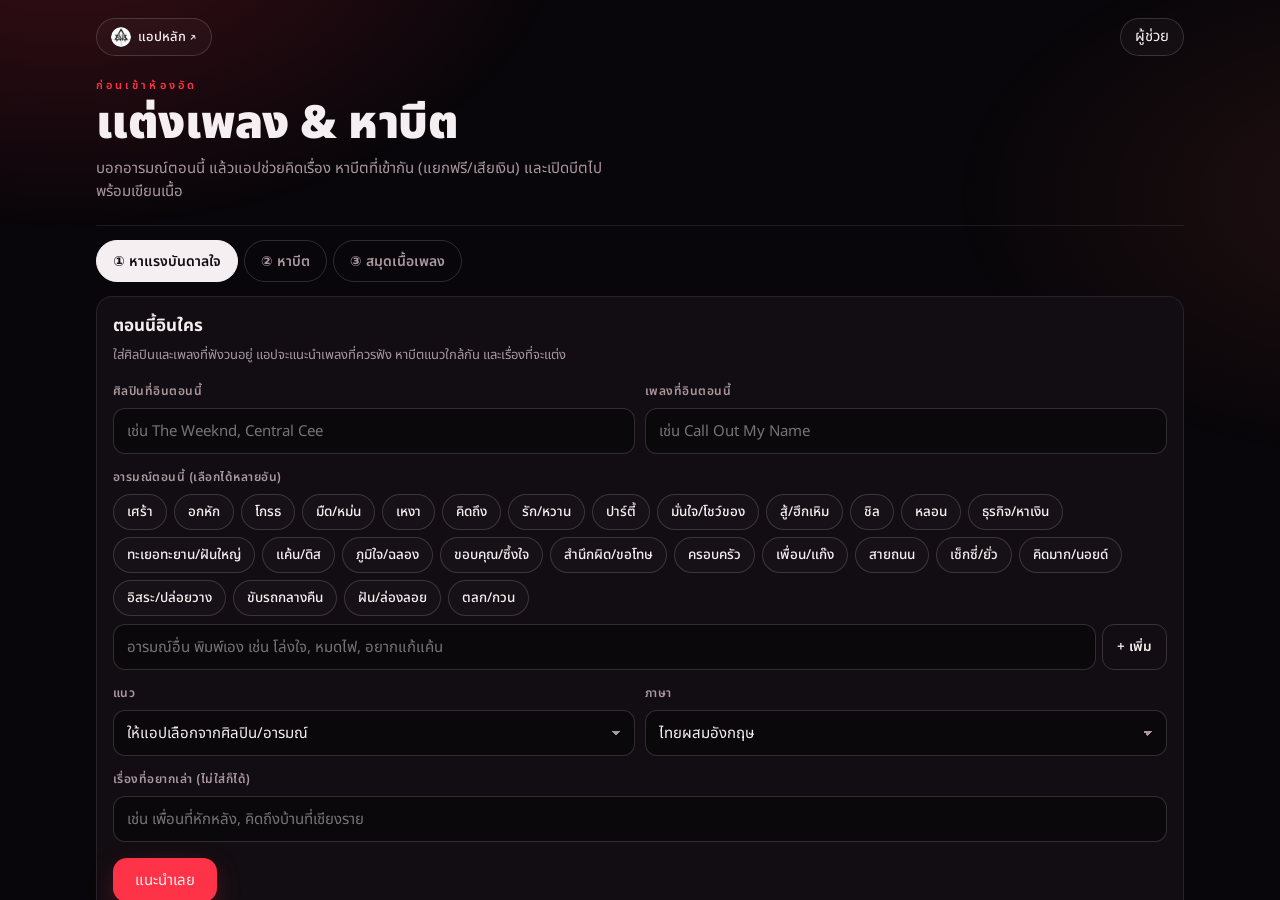
<file: src/write-artifact.html>
<!doctype html><html><head><meta charset=utf8><meta name=viewport content="width=device-width,initial-scale=1,viewport-fit=cover"><style>:root{color-scheme:light;box-sizing:border-box;padding-top:env(safe-area-inset-top,0px);padding-bottom:env(safe-area-inset-bottom,0px)}html{scroll-padding-top:env(safe-area-inset-top,0px)}body{margin:0;padding:0;font:14px -apple-system,BlinkMacSystemFont,sans-serif;background:#fff;color:#000}img{max-width:100%}[hidden]:not([hidden=until-found i]){display:none!important}</style></head><body>
<!DOCTYPE html>
<html lang="th"><head><meta charset="utf-8"><meta name="viewport" content="width=device-width,initial-scale=1,viewport-fit=cover">
<title>SNS · แต่งเพลง & หาบีต</title>
<link href="https://fonts.googleapis.com/css2?family=Anton&family=Montserrat:wght@400;500;600&family=Noto+Sans+Thai:wght@400;500;700;900&display=swap" rel="stylesheet">
<style>html,body{margin:0;background:#08060a}</style>
<style>/* ===== Slope North Side · หน้าแรก / ล็อกอิน / ผู้ช่วย =====
   layout: แถบบนบาง + กริดปกเพลงแบบแผ่นเสียง + ขั้นตอนทำเพลงเป็นแถวเดียว */
:root{--sx-bg:#08060a;--sx-sur:#120d12;--sx-sur2:#1b141a;--sx-line:rgba(255,232,238,.09);--sx-line2:rgba(255,232,238,.16);
 --sx-fg:#f6eff1;--sx-mut:#a9989e;--sx-dim:#6f6168;--sx-hot:#ff3347;--sx-hot2:#ff6a4d;--sx-ok:#6fe0a0;--sx-warn:#ffc46b;
 --sx-disp:'Anton',Impact,'Arial Narrow',sans-serif;--sx-body:'Noto Sans Thai','Montserrat',system-ui,sans-serif;--sx-lab:'Montserrat','Noto Sans Thai',system-ui,sans-serif}
#sx{position:fixed;inset:0;z-index:60;overflow:auto;-webkit-overflow-scrolling:touch;background:var(--sx-bg);color:var(--sx-fg);font-family:var(--sx-body);font-size:15px;line-height:1.55}
#sx *{box-sizing:border-box}
#sx button,#sx input,#sx textarea{font:inherit;color:inherit}
#sx .sx-wrap{max-width:1120px;margin:0 auto;padding-left:max(16px,env(safe-area-inset-left,0px));padding-right:max(16px,env(safe-area-inset-right,0px));padding-block:calc(10px + env(safe-area-inset-top,0px)) calc(40px + env(safe-area-inset-bottom,0px))}
#sx .sx-amb{position:fixed;inset:-20%;pointer-events:none;z-index:0;background:radial-gradient(40% 35% at 18% 8%,rgba(255,51,71,.20),transparent 70%),radial-gradient(35% 30% at 92% 30%,rgba(255,106,77,.10),transparent 70%),radial-gradient(50% 40% at 50% 110%,rgba(120,20,40,.25),transparent 70%)}
#sx .sx-wrap>*{position:relative;z-index:1}
/* แถบบน */
.sx-top{display:flex;align-items:center;justify-content:space-between;gap:12px;padding:8px 0 18px}
.sx-mark{display:flex;align-items:center;gap:10px;font:400 15px/1 var(--sx-disp);letter-spacing:.22em;text-transform:uppercase;white-space:nowrap}
.sx-mark img{width:30px;height:30px;border-radius:50%}
.sx-mark small{display:block;font:600 9px/1.4 var(--sx-lab);letter-spacing:.3em;color:var(--sx-dim);margin-top:3px}
.sx-acts{display:flex;gap:8px;align-items:center;flex-wrap:wrap;justify-content:flex-end}
.sx-pill{display:inline-flex;align-items:center;gap:7px;min-height:38px;padding:0 14px;border-radius:99px;border:1px solid var(--sx-line2);background:rgba(255,255,255,.03);cursor:pointer;font-size:13px;font-weight:500;color:var(--sx-fg);text-decoration:none;white-space:nowrap}
.sx-pill:hover{border-color:rgba(255,51,71,.55);background:rgba(255,51,71,.08)}
.sx-pill:focus-visible,.sx-btn:focus-visible,.sx-card:focus-visible,.sx-in:focus-visible{outline:2px solid var(--sx-hot);outline-offset:2px}
.sx-ava{width:24px;height:24px;border-radius:50%;display:grid;place-items:center;background:linear-gradient(135deg,var(--sx-hot),#7a0f1e);font:700 11px var(--sx-lab);color:#fff}
.sx-btn{display:inline-flex;align-items:center;justify-content:center;gap:8px;min-height:46px;padding:0 22px;border-radius:14px;border:0;cursor:pointer;font-weight:700;font-size:15px;background:var(--sx-hot);color:#fff;box-shadow:0 10px 30px -10px rgba(255,51,71,.7)}
.sx-btn:hover{background:#ff4a5b}.sx-btn[disabled]{opacity:.5;cursor:default}
.sx-btn.ghost{background:transparent;border:1px solid var(--sx-line2);box-shadow:none;color:var(--sx-fg);font-weight:600}
.sx-btn.ghost:hover{border-color:var(--sx-hot)}
/* หัวหน้าแรก */
.sx-hello{display:flex;align-items:flex-end;justify-content:space-between;gap:16px;flex-wrap:wrap;padding:6px 0 22px;border-bottom:1px solid var(--sx-line)}
.sx-eyebrow{font:600 11px/1 var(--sx-lab);letter-spacing:.28em;text-transform:uppercase;color:var(--sx-hot)}
.sx-h1{margin:8px 0 0;font-weight:900;font-size:clamp(28px,5.5vw,46px);line-height:1.12;text-wrap:balance;letter-spacing:-.01em}
.sx-sub{margin:6px 0 0;color:var(--sx-mut);max-width:58ch}
.sx-stats{display:flex;gap:22px;margin-top:14px;font:500 12px var(--sx-lab);color:var(--sx-mut);flex-wrap:wrap}
.sx-stats b{display:block;font:400 26px/1.05 var(--sx-disp);color:var(--sx-fg);letter-spacing:.02em;font-variant-numeric:tabular-nums}
.sx-sec{margin-top:30px}
.sx-sech{display:flex;align-items:baseline;justify-content:space-between;gap:10px;margin-bottom:14px}
.sx-sech h2{margin:0;font-size:18px;font-weight:700}
.sx-sech span{color:var(--sx-dim);font-size:13px}
/* กริดปกเพลง */
.sx-grid{display:grid;grid-template-columns:repeat(auto-fill,minmax(200px,1fr));gap:18px}
@media(max-width:480px){.sx-grid{grid-template-columns:repeat(2,minmax(0,1fr));gap:12px}}
.sx-card{position:relative;display:flex;flex-direction:column;min-width:0;cursor:pointer;border-radius:16px;outline:none}
.sx-art{position:relative;aspect-ratio:1;max-width:100%;border-radius:14px;overflow:hidden;background:var(--sx-sur2);box-shadow:0 18px 40px -22px #000;transition:transform .25s ease}
.sx-art canvas{display:block;width:100%;height:100%}
.sx-card:hover .sx-art{transform:translateY(-3px)}
.sx-card:hover .sx-play{opacity:1;transform:scale(1)}
.sx-play{position:absolute;right:10px;bottom:10px;width:42px;height:42px;border-radius:50%;background:var(--sx-hot);display:grid;place-items:center;opacity:0;transform:scale(.85);transition:.2s;box-shadow:0 8px 20px -6px rgba(255,51,71,.8)}
.sx-play:after{content:"";margin-left:3px;border-left:12px solid #fff;border-top:8px solid transparent;border-bottom:8px solid transparent}
.sx-meta{padding:10px 2px 0;min-width:0}
.sx-meta b{display:block;font-weight:700;font-size:15px;white-space:nowrap;overflow:hidden;text-overflow:ellipsis}
.sx-meta i{display:block;font-style:normal;color:var(--sx-mut);font-size:13px;white-space:nowrap;overflow:hidden;text-overflow:ellipsis}
.sx-chips{display:flex;gap:6px;flex-wrap:wrap;margin-top:7px}
.sx-chip{font:600 10.5px/1 var(--sx-lab);letter-spacing:.04em;padding:5px 8px;border-radius:99px;border:1px solid var(--sx-line2);color:var(--sx-mut)}
.sx-chip.ok{color:var(--sx-ok);border-color:rgba(111,224,160,.35)}.sx-chip.warn{color:var(--sx-warn);border-color:rgba(255,196,107,.35)}.sx-chip.hot{color:#fff;background:var(--sx-hot);border-color:var(--sx-hot)}
.sx-more{position:absolute;top:8px;right:8px;width:32px;height:32px;border-radius:50%;border:0;background:rgba(0,0,0,.55);color:#fff;cursor:pointer;font-size:16px;line-height:1;z-index:2}
.sx-menu{position:absolute;top:44px;right:8px;z-index:3;min-width:170px;background:var(--sx-sur2);border:1px solid var(--sx-line2);border-radius:12px;padding:6px;box-shadow:0 20px 40px -10px #000}
.sx-menu button{display:block;width:100%;text-align:left;background:none;border:0;padding:9px 10px;border-radius:8px;cursor:pointer;font-size:14px}
.sx-menu button:hover{background:rgba(255,255,255,.06)}.sx-menu .del{color:#ff7b86}
.sx-new{display:flex;flex-direction:column;align-items:center;justify-content:center;gap:10px;aspect-ratio:1;max-width:100%;border-radius:14px;border:1.5px dashed var(--sx-line2);color:var(--sx-mut);cursor:pointer;background:rgba(255,255,255,.015);text-align:center;padding:12px}
.sx-new:hover{border-color:var(--sx-hot);color:var(--sx-fg)}
.sx-new span{font:400 40px/1 var(--sx-disp);color:var(--sx-hot)}
.sx-empty{grid-column:1/-1;padding:22px;border:1px solid var(--sx-line);border-radius:16px;background:var(--sx-sur);color:var(--sx-mut)}
.sx-empty b{color:var(--sx-fg)}
/* ขั้นตอน */
.sx-steps{display:grid;grid-template-columns:repeat(5,minmax(0,1fr));gap:12px;counter-reset:st}
@media(max-width:860px){.sx-steps{grid-template-columns:1fr}}
.sx-step{padding:16px;border-radius:14px;background:var(--sx-sur);border:1px solid var(--sx-line);min-width:0}
.sx-step:before{counter-increment:st;content:counter(st,decimal-leading-zero);display:block;font:400 22px/1 var(--sx-disp);color:var(--sx-hot);margin-bottom:8px}
.sx-step b{display:block;font-size:14.5px}.sx-step p{margin:4px 0 0;color:var(--sx-mut);font-size:13px}
.sx-step em{display:inline-block;margin-top:8px;font:600 10.5px var(--sx-lab);font-style:normal;letter-spacing:.06em;color:var(--sx-dim)}
.sx-foot{margin-top:34px;padding-top:16px;border-top:1px solid var(--sx-line);color:var(--sx-dim);font-size:12.5px;display:flex;gap:14px;flex-wrap:wrap;justify-content:space-between}
/* ล็อกอิน */
.sx-login{min-height:100%;display:grid;place-items:center;padding-block:24px}
.sx-lbox{width:min(100%,420px);padding:30px 26px;border-radius:22px;background:rgba(18,13,18,.86);border:1px solid var(--sx-line2);backdrop-filter:blur(18px);-webkit-backdrop-filter:blur(18px);box-shadow:0 40px 80px -30px #000}
.sx-word{font:400 clamp(38px,11vw,54px)/.92 var(--sx-disp);letter-spacing:.02em;text-transform:uppercase;margin:16px 0 6px}
.sx-word span{color:var(--sx-hot)}
.sx-lbox p{color:var(--sx-mut);margin:0 0 18px;font-size:14px}
.sx-f{display:grid;gap:12px}
.sx-lab{display:grid;gap:6px;font:600 12px var(--sx-lab);letter-spacing:.06em;color:var(--sx-mut)}
.sx-in{width:100%;min-height:48px;padding:0 14px;border-radius:12px;border:1px solid var(--sx-line2);background:rgba(0,0,0,.35);font-size:16px;outline:none}
textarea.sx-in{min-height:120px;padding:12px 14px;resize:vertical;line-height:1.6}
.sx-in:focus{border-color:var(--sx-hot)}
.sx-err{color:#ff8d97;font-size:13px;min-height:1em}
.sx-note{font-size:12.5px;color:var(--sx-dim)}
.sx-link{background:none;border:0;color:var(--sx-fg);text-decoration:underline;text-underline-offset:3px;cursor:pointer;padding:0;font-size:14px}
.sx-tag{display:inline-flex;gap:6px;align-items:center;font:600 11px var(--sx-lab);letter-spacing:.08em;padding:6px 10px;border-radius:99px;background:rgba(255,51,71,.12);color:#ff8d97;border:1px solid rgba(255,51,71,.3)}
/* splash */
.sx-splash{min-height:100%;display:grid;place-items:center;text-align:center;color:var(--sx-mut)}
.sx-splash .sx-word{animation:sxp 1.6s ease-in-out infinite}
@keyframes sxp{50%{opacity:.55}}
/* โมดัล */
.sx-modal{position:fixed;inset:0;z-index:70;background:rgba(4,2,4,.72);backdrop-filter:blur(6px);-webkit-backdrop-filter:blur(6px);display:flex;align-items:flex-end;justify-content:center}
@media(min-width:700px){.sx-modal{align-items:center}}
.sx-sheet{width:min(100%,560px);max-height:92%;overflow:auto;background:var(--sx-sur);border:1px solid var(--sx-line2);border-radius:22px 22px 0 0;padding:22px max(18px,env(safe-area-inset-right,0px)) calc(22px + env(safe-area-inset-bottom,0px)) max(18px,env(safe-area-inset-left,0px));color:var(--sx-fg);font-family:var(--sx-body)}
@media(min-width:700px){.sx-sheet{border-radius:22px}}
.sx-sheet h3{margin:0 0 4px;font-size:20px}.sx-sheet .sx-x{float:right;background:none;border:0;font-size:22px;cursor:pointer;color:var(--sx-mut)}
.sx-row2{display:grid;grid-template-columns:1fr 1fr;gap:10px}
@media(max-width:420px){.sx-row2{grid-template-columns:1fr}}
.sx-file{display:flex;align-items:center;gap:10px;min-height:48px;padding:0 14px;border-radius:12px;border:1px dashed var(--sx-line2);cursor:pointer;color:var(--sx-mut);font-size:14px}
.sx-file input{display:none}
/* ผู้ช่วย */
.sx-bot{position:fixed;z-index:75;right:max(12px,env(safe-area-inset-right,0px));bottom:calc(12px + env(safe-area-inset-bottom,0px));width:min(calc(100% - 24px),400px);height:min(76%,600px);display:flex;flex-direction:column;background:var(--sx-sur);border:1px solid var(--sx-line2);border-radius:20px;box-shadow:0 30px 70px -20px #000;color:var(--sx-fg);font-family:var(--sx-body);font-size:14.5px;overflow:hidden}
.sx-both{display:flex;align-items:center;justify-content:space-between;padding:14px 16px;border-bottom:1px solid var(--sx-line)}
.sx-both b{font-size:15px}.sx-both small{display:block;color:var(--sx-dim);font-size:11.5px}
.sx-both button{background:none;border:0;color:var(--sx-mut);font-size:22px;cursor:pointer}
.sx-msgs{flex:1;overflow:auto;padding:14px;display:flex;flex-direction:column;gap:10px}
.sx-m{max-width:88%;padding:10px 12px;border-radius:14px;white-space:pre-wrap;word-break:break-word;line-height:1.55}
.sx-m.me{align-self:flex-end;background:var(--sx-hot);color:#fff;border-bottom-right-radius:4px}
.sx-m.ai{align-self:flex-start;background:var(--sx-sur2);border:1px solid var(--sx-line);border-bottom-left-radius:4px}
.sx-fixes{display:flex;gap:6px;flex-wrap:wrap;margin-top:8px}
.sx-fixes button{min-height:32px;padding:0 11px;border-radius:99px;border:1px solid var(--sx-line2);background:rgba(255,255,255,.04);color:var(--sx-fg);cursor:pointer;font-size:12.5px}
.sx-fixes button:hover{border-color:var(--sx-hot)}
.sx-quick{display:flex;gap:6px;overflow-x:auto;padding:0 14px 10px}
.sx-quick button{flex:none;min-height:32px;padding:0 11px;border-radius:99px;border:1px solid var(--sx-line2);background:none;color:var(--sx-mut);cursor:pointer;font-size:12.5px;white-space:nowrap}
.sx-bin{display:flex;gap:8px;padding:10px 12px;border-top:1px solid var(--sx-line)}
.sx-bin input{flex:1;min-width:0;min-height:42px;border-radius:12px;border:1px solid var(--sx-line2);background:rgba(0,0,0,.3);padding:0 12px;outline:none;color:var(--sx-fg);font:inherit}
.sx-bin button{min-height:42px;padding:0 14px;border-radius:12px;border:0;background:var(--sx-hot);color:#fff;font-weight:700;cursor:pointer;font:inherit}
/* แถบในหน้าแก้โปรเจกต์ */
.sx-back{display:inline-flex;align-items:center;gap:6px;min-height:34px;padding:0 12px;border-radius:99px;border:1px solid var(--line,rgba(255,255,255,.14));background:rgba(0,0,0,.5);color:#f6eff1;font:600 12.5px 'Noto Sans Thai',sans-serif;cursor:pointer;margin-right:8px;max-width:52vw;overflow:hidden;text-overflow:ellipsis;white-space:nowrap}
.sx-back:hover{border-color:#ff3347}
.sx-demo{position:fixed;left:50%;transform:translateX(-50%);top:calc(56px + env(safe-area-inset-top,0px));z-index:9;display:flex;gap:10px;align-items:center;padding:8px 8px 8px 14px;border-radius:99px;background:rgba(18,13,18,.92);border:1px solid rgba(255,51,71,.45);color:#f6eff1;font:500 12.5px 'Noto Sans Thai',sans-serif;white-space:nowrap;max-width:calc(100% - 24px)}
.sx-demo button{min-height:30px;padding:0 12px;border-radius:99px;border:0;background:#ff3347;color:#fff;font:700 12px 'Noto Sans Thai',sans-serif;cursor:pointer}
.sx-save{font:600 10.5px 'Montserrat',sans-serif;letter-spacing:.06em;color:#8f8088;margin-left:8px}
.sx-busy{position:fixed;inset:0;z-index:80;display:grid;place-items:center;background:rgba(8,6,10,.82);color:#f6eff1;font:500 15px 'Noto Sans Thai',sans-serif}
@media (prefers-reduced-motion:reduce){#sx *,.sx-art{transition:none!important;animation:none!important}}
#toast{z-index:95!important}
#exp{display:none!important}
@media(max-width:560px){.sx-hn{display:none}.sx-mark{font-size:13px;letter-spacing:.14em}.sx-mark small{display:none}.sx-pill{padding:0 11px}.sx-top{gap:8px}.sx-acts{flex-wrap:nowrap;gap:6px}#sx-me{padding:0 6px}}
@media(max-width:360px){.sx-mark div{display:none}}
@media(max-width:430px){.sx-mark{font-size:11.5px;letter-spacing:.1em;gap:8px}.sx-mark img{width:26px;height:26px}.sx-pill{min-height:34px;padding:0 10px;font-size:12.5px}}
.sx-lanc{display:flex;gap:18px;align-items:center;flex-wrap:wrap;padding:16px;border-radius:16px;background:var(--sx-sur);border:1px solid var(--sx-line)}
#sx-qr{background:#fff;padding:8px;border-radius:10px;line-height:0}#sx-qr:empty{display:none}
.sx-big{font:600 20px/1.2 var(--sx-lab);letter-spacing:.02em;word-break:break-all;font-variant-numeric:tabular-nums}
#sx-lan:empty{display:none}
</style>
<style>/* ===== Slope North Side · แต่งเพลง & หาบีต ===== */
#sx .sw-tabs{display:flex;gap:6px;margin:14px 0 4px;overflow-x:auto;scrollbar-width:none}
#sx .sw-tabs::-webkit-scrollbar{display:none}
#sx .sw-tab{flex:0 0 auto;min-height:42px;padding:0 16px;border-radius:99px;border:1px solid var(--sx-line2);background:transparent;color:var(--sx-mut);font:600 14px var(--sx-body);cursor:pointer}
#sx .sw-tab[aria-selected=true]{background:var(--sx-fg);color:#120d12;border-color:var(--sx-fg)}
#sx .sw-box{padding:16px;border-radius:16px;background:var(--sx-sur);border:1px solid var(--sx-line);margin-top:14px;min-width:0}
#sx .sw-box h3{margin:0 0 4px;font-size:17px}
#sx .sw-lab{display:block;font:600 12px var(--sx-lab);letter-spacing:.04em;color:var(--sx-mut);margin:14px 0 8px;text-transform:uppercase}
#sx .sw-chips{display:flex;flex-wrap:wrap;gap:7px}
#sx .sw-chip{min-height:36px;padding:0 13px;border-radius:99px;border:1px solid var(--sx-line2);background:rgba(255,255,255,.02);color:var(--sx-fg);font:500 13.5px var(--sx-body);cursor:pointer}
#sx .sw-chip[aria-pressed=true]{background:var(--sx-hot);border-color:var(--sx-hot);color:#fff}
#sx .sw-row{display:grid;grid-template-columns:1fr 1fr;gap:10px}
#sx .sw-row3{display:grid;grid-template-columns:repeat(3,1fr);gap:10px}
@media(max-width:620px){#sx .sw-row,#sx .sw-row3{grid-template-columns:1fr}}
#sx .sw-in{width:100%;min-height:46px;padding:0 13px;border-radius:12px;border:1px solid var(--sx-line2);background:rgba(0,0,0,.35);color:var(--sx-fg);font:15px var(--sx-body);outline:none;box-sizing:border-box}
#sx .sw-in:focus{border-color:var(--sx-hot)}
#sx select.sw-in{appearance:none;-webkit-appearance:none;background-image:linear-gradient(45deg,transparent 50%,var(--sx-mut) 50%),linear-gradient(135deg,var(--sx-mut) 50%,transparent 50%);background-position:calc(100% - 18px) 20px,calc(100% - 13px) 20px;background-size:5px 5px;background-repeat:no-repeat;padding-right:32px}
#sx select.sw-in option{background:#120d12;color:#f6eff1}
#sx .sw-acts{display:flex;flex-wrap:wrap;gap:8px;margin-top:16px;align-items:center}
#sx .sw-acts .sx-btn{min-height:44px}
#sx .sw-ghost{display:inline-flex;align-items:center;gap:6px;min-height:40px;padding:0 14px;border-radius:12px;border:1px solid var(--sx-line2);background:transparent;color:var(--sx-fg);font:600 13.5px var(--sx-body);cursor:pointer;text-decoration:none}
#sx .sw-ghost:disabled{opacity:.45;cursor:default}
#sx .sw-note{color:var(--sx-mut);font-size:13px;line-height:1.6;margin:6px 0 0}
#sx .sw-ideas{display:grid;grid-template-columns:repeat(auto-fill,minmax(260px,1fr));gap:12px;margin-top:14px}
#sx .sw-idea{padding:16px;border-radius:14px;background:var(--sx-sur2);border:1px solid var(--sx-line);display:flex;flex-direction:column;gap:8px;min-width:0}
#sx .sw-idea .t{font:400 22px/1.15 var(--sx-disp);letter-spacing:.02em}
#sx .sw-idea p{margin:0;font-size:14px;line-height:1.6;color:var(--sx-fg)}
#sx .sw-idea .hk{padding:9px 11px;border-left:3px solid var(--sx-hot);background:rgba(255,51,71,.07);border-radius:0 10px 10px 0;font-style:italic}
#sx .sw-idea .mt{font-size:12.5px;color:var(--sx-mut)}
#sx .sw-idea .sw-ghost{align-self:flex-start;margin-top:auto}
#sx .sw-list{display:flex;flex-direction:column;gap:8px;margin-top:10px}
#sx .sw-li{display:flex;gap:12px;align-items:center;padding:11px 13px;border-radius:12px;background:var(--sx-sur2);border:1px solid var(--sx-line);min-width:0}
#sx .sw-li .n{font:400 18px var(--sx-disp);color:var(--sx-hot);width:22px;flex:0 0 auto;text-align:center}
#sx .sw-li .b{flex:1;min-width:0}
#sx .sw-li .b b{display:block;font-size:14.5px;line-height:1.4;overflow-wrap:anywhere}
#sx .sw-li .sw-ghost{min-height:36px;padding:0 10px}
@media(max-width:480px){#sx .sw-li{gap:8px;padding:10px}.sw-li .n{width:16px}}
#sx .sw-li .b small{display:block;color:var(--sx-mut);font-size:12.5px;line-height:1.5}
#sx .sw-li a,#sx .sw-li button{flex:0 0 auto}
#sx .sw-cols{display:grid;grid-template-columns:1fr 1fr;gap:12px;margin-top:12px}
@media(max-width:720px){#sx .sw-cols{grid-template-columns:1fr}}
#sx .sw-col{padding:14px;border-radius:14px;border:1px solid var(--sx-line);background:var(--sx-sur2);min-width:0}
#sx .sw-col h4{margin:0 0 2px;font-size:15px;display:flex;align-items:center;gap:8px}
#sx .sw-tag{font:700 10.5px/1 var(--sx-lab);letter-spacing:.05em;padding:5px 8px;border-radius:99px;background:rgba(111,224,160,.14);color:var(--sx-ok);white-space:nowrap}
#sx .sw-tag.paid{background:rgba(255,196,107,.14);color:var(--sx-warn)}
#sx .sw-tag.no{background:rgba(255,51,71,.14);color:#ff8090}
#sx .sw-link{display:flex;align-items:center;justify-content:space-between;gap:10px;padding:10px 12px;margin-top:8px;border-radius:10px;border:1px solid var(--sx-line2);color:var(--sx-fg);text-decoration:none;font-size:13.5px;min-width:0}
#sx .sw-link span{overflow:hidden;text-overflow:ellipsis;white-space:nowrap;min-width:0}
#sx .sw-link em{font-style:normal;color:var(--sx-mut);font-size:12px;flex:0 1 auto;text-align:right}
#sx .sw-tbl{width:100%;border-collapse:collapse;margin-top:10px;font-size:13.5px}
#sx .sw-tbl th,#sx .sw-tbl td{text-align:left;padding:9px 8px;border-bottom:1px solid var(--sx-line);vertical-align:top}
#sx .sw-tbl th{font:600 11.5px var(--sx-lab);letter-spacing:.04em;color:var(--sx-mut);text-transform:uppercase}
#sx .sw-tbl td.num{white-space:nowrap;font-variant-numeric:tabular-nums}
#sx .sw-scroll{overflow-x:auto;-webkit-overflow-scrolling:touch}
#sx .sw-notes{display:grid;grid-template-columns:repeat(auto-fill,minmax(220px,1fr));gap:10px;margin-top:12px}
#sx .sw-nc{padding:14px;border-radius:14px;background:var(--sx-sur2);border:1px solid var(--sx-line);cursor:pointer;min-width:0;text-align:left;color:var(--sx-fg);font:inherit}
#sx .sw-nc b{display:block;font-size:15px;overflow:hidden;text-overflow:ellipsis;white-space:nowrap}
#sx .sw-nc p{margin:6px 0 0;color:var(--sx-mut);font-size:12.5px;line-height:1.5;display:-webkit-box;-webkit-line-clamp:3;-webkit-box-orient:vertical;overflow:hidden;white-space:pre-line}
#sx .sw-nc small{display:block;margin-top:8px;color:var(--sx-dim);font-size:11.5px}
#sx .sw-ed{display:grid;grid-template-columns:minmax(0,1fr) 300px;gap:14px;margin-top:12px}
@media(max-width:900px){#sx .sw-ed{grid-template-columns:1fr}}
#sx .sw-ttl{width:100%;background:transparent;border:0;border-bottom:1px solid var(--sx-line2);color:var(--sx-fg);font:400 28px/1.3 var(--sx-disp);letter-spacing:.02em;padding:6px 0 8px;outline:none}
#sx .sw-pad{width:100%;min-height:52vh;margin-top:10px;padding:14px;border-radius:14px;border:1px solid var(--sx-line2);background:rgba(0,0,0,.35);color:var(--sx-fg);font:16px/1.85 var(--sx-body);resize:vertical;outline:none;box-sizing:border-box}
#sx .sw-ins{display:flex;flex-wrap:wrap;gap:6px;margin-top:10px}
#sx .sw-ins button{min-height:34px;padding:0 11px;border-radius:9px;border:1px solid var(--sx-line2);background:transparent;color:var(--sx-fg);font:600 12.5px var(--sx-lab);cursor:pointer}
#sx .sw-stat{display:flex;flex-wrap:wrap;gap:12px;margin-top:8px;color:var(--sx-mut);font-size:12.5px}
#sx .sw-stat b{color:var(--sx-fg);font-weight:600}
#sx .sw-player{position:sticky;top:8px;z-index:3;padding:12px;border-radius:14px;background:rgba(18,13,18,.92);backdrop-filter:blur(10px);-webkit-backdrop-filter:blur(10px);border:1px solid var(--sx-line2)}
#sx .sw-pl1{display:flex;align-items:center;gap:10px;min-width:0}
#sx .sw-play{width:46px;height:46px;flex:0 0 auto;border-radius:50%;border:0;background:var(--sx-hot);color:#fff;font-size:17px;cursor:pointer}
#sx .sw-play:disabled{background:var(--sx-sur2);color:var(--sx-dim)}
#sx .sw-pl1 .b{flex:1;min-width:0}
#sx .sw-pl1 .b b{display:block;font-size:13.5px;overflow:hidden;text-overflow:ellipsis;white-space:nowrap}
#sx .sw-pl1 .b small{color:var(--sx-mut);font-size:12px;font-variant-numeric:tabular-nums}
#sx .sw-seek{width:100%;margin:10px 0 2px;accent-color:var(--sx-hot)}
#sx .sw-pl2{display:flex;flex-wrap:wrap;gap:6px;margin-top:6px}
#sx .sw-pl2 button,#sx .sw-pl2 label{min-height:34px;padding:0 10px;border-radius:9px;border:1px solid var(--sx-line2);background:transparent;color:var(--sx-fg);font:600 12px var(--sx-lab);cursor:pointer;display:inline-flex;align-items:center;gap:5px}
#sx .sw-pl2 [aria-pressed=true]{background:var(--sx-fg);color:#120d12}
#sx .sw-side .sw-box{margin-top:12px}
#sx .sw-take{display:flex;align-items:center;gap:8px;margin-top:8px;font-size:13px}
#sx .sw-take audio{flex:1;min-width:0;height:36px}
#sx .sw-take button{flex:0 0 auto;width:34px;height:34px;border-radius:9px;border:1px solid var(--sx-line2);background:transparent;color:var(--sx-mut);cursor:pointer}
#sx .sw-ghost.sw-rec{color:#fff;background:#d81b30;border-color:#d81b30}
#sx .sw-ai{margin-top:10px;padding:12px;border-radius:12px;background:rgba(255,255,255,.03);border:1px solid var(--sx-line);font-size:14px;line-height:1.7;white-space:pre-wrap;max-height:340px;overflow:auto}
#sx .sw-save{font-size:12px;color:var(--sx-dim)}
#sx .sw-hero{display:grid;grid-template-columns:repeat(3,1fr);gap:10px}
@media(max-width:720px){#sx .sw-hero{grid-template-columns:1fr}}
#sx .sw-ht{display:flex;flex-direction:column;gap:6px;padding:16px;border-radius:14px;background:linear-gradient(160deg,rgba(255,51,71,.13),rgba(255,51,71,0) 60%),var(--sx-sur);border:1px solid var(--sx-line);cursor:pointer;color:var(--sx-fg);text-align:left;font:inherit;min-width:0}
#sx .sw-ht b{font-size:16px}
#sx .sw-ht span{color:var(--sx-mut);font-size:13px;line-height:1.55}
#sx .sw-ht i{font:400 30px var(--sx-disp);color:var(--sx-hot);font-style:normal;line-height:1}
#sx .sw-empty{padding:22px;border-radius:14px;border:1px dashed var(--sx-line2);color:var(--sx-mut);text-align:center;font-size:14px;line-height:1.7}
@media(max-width:560px){#sx .sw-link{flex-direction:column;align-items:flex-start;gap:3px}}
#sx .sw-link span{white-space:normal}
#sx .sw-beats{display:grid;grid-template-columns:repeat(auto-fill,minmax(300px,1fr));gap:10px;margin-top:12px}
#sx .sw-beat{display:flex;gap:12px;padding:10px;border-radius:14px;background:var(--sx-sur2);border:1px solid var(--sx-line);min-width:0}
#sx .sw-beat .th{flex:0 0 112px;aspect-ratio:16/9;border-radius:9px;overflow:hidden;background:#000;align-self:flex-start}
#sx .sw-beat .th img{width:100%;height:100%;object-fit:cover;display:block}
#sx .sw-beat .bd{flex:1;min-width:0;display:flex;flex-direction:column;gap:5px}
#sx .sw-beat .bd b{font-size:13.5px;line-height:1.4;display:-webkit-box;-webkit-line-clamp:2;-webkit-box-orient:vertical;overflow:hidden}
#sx .sw-beat .bd small{color:var(--sx-mut);font-size:12px}
#sx .sw-beat .tg{display:flex;flex-wrap:wrap;gap:5px}
#sx .sw-beat .ac{display:flex;flex-wrap:wrap;gap:6px;margin-top:2px}
#sx .sw-beat .ac .sw-ghost{min-height:34px;padding:0 10px;font-size:12.5px}
@media(max-width:480px){#sx .sw-beat .th{flex-basis:96px}}
#sx .sw-brief{margin-top:12px;border-radius:16px;border:1px solid rgba(255,51,71,.35);background:linear-gradient(160deg,rgba(255,51,71,.12),rgba(255,51,71,.02) 55%),var(--sx-sur);overflow:hidden}
#sx .sw-brief .hd{display:flex;align-items:center;gap:8px;padding:10px 10px 10px 14px}
#sx .sw-brief .tg{flex:1;min-width:0;display:flex;flex-direction:column;align-items:flex-start;gap:2px;background:none;border:0;padding:0;color:var(--sx-fg);font:inherit;text-align:left;cursor:pointer}
#sx .sw-brief .ey{font:700 11px var(--sx-lab);letter-spacing:.08em;color:var(--sx-hot);text-transform:uppercase}
#sx .sw-brief .ey::after{content:" ▾";color:var(--sx-mut)}
#sx .sw-brief.closed .ey::after{content:" ▸"}
#sx .sw-brief .sm{font-size:14px;line-height:1.45;overflow:hidden;text-overflow:ellipsis;white-space:nowrap;max-width:100%;color:var(--sx-mut)}
#sx .sw-brief:not(.closed) .sm{display:none}
#sx .sw-brief .bd{padding:0 14px 12px}
#sx .sw-brief.closed .bd{display:none}
#sx .sw-brief .r{display:grid;grid-template-columns:96px minmax(0,1fr);gap:10px;padding:8px 0;border-top:1px solid var(--sx-line)}
#sx .sw-brief .k{font:600 12px var(--sx-lab);color:var(--sx-mut);padding-top:2px}
#sx .sw-brief .v{font-size:14.5px;line-height:1.55;overflow-wrap:anywhere}
#sx .sw-brief .v small{color:var(--sx-mut);font-size:12.5px}
#sx .sw-brief .v .mt{color:var(--sx-mut)}
#sx .sw-brief .hk{font-style:italic;display:flex;flex-wrap:wrap;gap:8px;align-items:center}
#sx .sw-brief .bl{display:flex;flex-wrap:wrap;gap:6px;margin-top:6px}
#sx .sw-brief .bl .sw-ghost,#sx .sw-brief .hk .sw-ghost{min-height:34px;padding:0 10px;font-size:12.5px;font-style:normal}
@media(max-width:480px){#sx .sw-brief .r{grid-template-columns:1fr;gap:2px}}
#sx .sw-ed .sw-player{margin-top:10px}
</style>

</head><body><img id="sns-logo" src="[data-uri]" alt="" hidden>
<style>
.sx-modal label{display:block}
.sx-modal .sw-lab{display:block;font:600 12px var(--sx-lab,system-ui);letter-spacing:.04em;color:var(--sx-mut,#a9989e);margin:12px 0 6px}
.sx-modal .sx-in,.sx-modal .sw-in{display:block;width:100%;box-sizing:border-box;min-height:46px;padding:10px 13px;border-radius:12px;border:1px solid var(--sx-line2,rgba(255,232,238,.16));background:rgba(0,0,0,.35);color:var(--sx-fg,#f6eff1);font:15px/1.5 var(--sx-body,system-ui);outline:none;-webkit-text-fill-color:var(--sx-fg,#f6eff1)}
.sx-modal textarea.sx-in{min-height:110px;resize:vertical}
.sx-modal .sx-in::placeholder,.sx-modal .sw-in::placeholder{color:var(--sx-dim,#6f6168);-webkit-text-fill-color:var(--sx-dim,#6f6168)}
.sx-modal .sx-in:focus,.sx-modal .sw-in:focus{border-color:var(--sx-hot,#ff3347)}
.sx-modal select.sw-in option{background:#120d12;color:#f6eff1}
</style><script>/* บีตจาก YouTube เล่นในแอป: ทำตัวให้เหมือน <audio> เพื่อให้ปุ่มเดิมทั้งหมดใช้ได้ */
function snsYtId(u){var m=/(?:youtu\.be\/|[?&]v=|embed\/|shorts\/)([\w-]{11})/.exec(u||"");return m?m[1]:null}
var SNS_WEB="https://benzbw.github.io/Slope-North-Side/write.html";
function snsPack(o){try{return btoa(unescape(encodeURIComponent(JSON.stringify(o)))).replace(/\+/g,"-").replace(/\//g,"_").replace(/=+$/,"")}catch(e){return""}}
function snsYT(id,n){var A={paused:true,_t:0,_r:1,duration:0,loop:true,src:"",el:null};
 if(/claude\.ai|claudeusercontent/.test(location.hostname)){var d=document.createElement("div"),u="https://www.youtube.com/watch?v="+id,tx=document.getElementById("sw-tx"),ti=document.getElementById("sw-ti");
  var pk=snsPack({t:(ti&&ti.value)||n&&n.title||"",b:(tx&&tx.value)||n&&n.body||"",l:(n&&n.link)||u,bpm:n&&n.bpm||0,br:n&&n.brief||null,bp:n&&n.beatPick||null});
  d.style.cssText="border:1px solid var(--sx-line2);border-radius:12px;padding:12px;margin:0 0 10px;background:rgba(255,51,71,.06)";
  d.innerHTML='<b style="display:block;font-size:14px">claude.ai ไม่ให้เล่นคลิป YouTube ในหน้า</b><p class="sw-note" style="margin:4px 0 8px">เปิดเพลงนี้ในเว็บแอป (ลิงก์ GitHub) จะได้ชื่อเพลง เนื้อ และบีตเดิมไปด้วย แล้วกดเล่นบีตในสมุดได้เลย หรือฟังใน YouTube แล้วกลับมาเขียน</p><div class="sw-acts" style="margin-top:0"><a class="sx-btn" target="_blank" rel="noopener" href="'+SNS_WEB+'#import='+pk+'">เปิดเพลงนี้ในเว็บแอป ↗</a><a class="sw-ghost" target="_blank" rel="noopener" href="'+u+'">▶ ฟังใน YouTube</a></div>';
  A.el=d;A.blocked=true;A.play=function(){window.open(SNS_WEB+"#import="+pk,"_blank");return Promise.resolve()};A.pause=function(){};A.kill=function(){};
  Object.defineProperty(A,"currentTime",{get:function(){return 0},set:function(){}});return A}
 var fr=document.createElement("iframe");
 fr.src="https://www.youtube-nocookie.com/embed/"+id+"?enablejsapi=1&playsinline=1&rel=0&modestbranding=1&origin="+encodeURIComponent(location.origin);
 fr.allow="autoplay; encrypted-media";fr.setAttribute("allowfullscreen","");fr.title="บีตจาก YouTube";fr.style.cssText="width:100%;aspect-ratio:16/9;border:0;border-radius:10px;margin:0 0 10px;display:block;background:#000";A.el=fr;
 var send=function(o){try{fr.contentWindow.postMessage(JSON.stringify(o),"*")}catch(e){}},cmd=function(f,a){send({event:"command",func:f,args:a||[]})};
 var listen=function(){send({event:"listening",id:1,channel:"widget"})};fr.addEventListener("load",function(){listen();setTimeout(listen,600);setTimeout(listen,1800)});
 var state=function(st){if(st==1&&A.paused){A.paused=false;if(A.onplay)A.onplay()}else if((st==2||st==0)&&!A.paused){A.paused=true;if(A.onpause)A.onpause()}if(st==0&&A.loop){cmd("seekTo",[0,true]);cmd("playVideo")}};
 var on=function(e){if(e.source!==fr.contentWindow)return;var d;try{d=typeof e.data=="string"?JSON.parse(e.data):e.data}catch(x){return}if(!d)return;
  if(d.event=="infoDelivery"&&d.info){var f=d.info;if(f.duration){var first=!A.duration;A.duration=f.duration;if(first&&A.onloadedmetadata)A.onloadedmetadata()}if(f.currentTime!=null){A._t=f.currentTime;if(A.ontimeupdate)A.ontimeupdate()}if(f.playerState!=null)state(f.playerState)}
  else if(d.event=="onStateChange")state(d.info);else if(d.event=="onReady")listen()};
 window.addEventListener("message",on);
 Object.defineProperty(A,"currentTime",{get:function(){return A._t},set:function(v){A._t=v;cmd("seekTo",[v,true])}});
 Object.defineProperty(A,"playbackRate",{get:function(){return A._r},set:function(v){A._r=v;cmd("setPlaybackRate",[v])}});
 A.play=function(){cmd("playVideo");return Promise.resolve()};A.pause=function(){cmd("pauseVideo")};A.kill=function(){window.removeEventListener("message",on)};return A}
</script>
<script>(function(){
"use strict";
var $=function(i){return document.getElementById(i)};
var MAIN="https://claude.ai/artifact/8AxN6jBbSnhs5148EB2CeK";
var HOMEURL=/claude\.ai|claudeusercontent/.test(location.hostname)?MAIN:"/";
var LOGO=document.getElementById("sns-logo").getAttribute("src");
var LOCALHOST=/^(localhost|127\.0\.0\.1)$/.test(location.hostname)||location.protocol=="file:";
var ST={mode:"local",uid:"local",db:null,user:null,assets:null,sample:null};
var LS=null;try{LS=window.localStorage}catch(e){}
var S={raw:{get:function(k){try{return LS.getItem(k)}catch(e){return null}},set:function(k,v){try{LS.setItem(k,v);return true}catch(e){return false}},rm:function(k){try{LS.removeItem(k)}catch(e){}}}};
function esc(t){return String(t==null?"":t).replace(/[&<>"']/g,function(c){return{"&":"&amp;","<":"&lt;",">":"&gt;",'"':"&quot;","'":"&#39;"}[c]})}
function cp(o){return o==null?o:JSON.parse(JSON.stringify(o))}
function J(k,d){try{var v=S.raw.get(k);return v?JSON.parse(v):d}catch(e){return d}}
function JS(k,v){return S.raw.set(k,JSON.stringify(v))}
function rid(){return (Date.now().toString(36)+Math.random().toString(36).slice(2,6)).toLowerCase()}
function now(){return Date.now()}
function h(html){var d=document.createElement("div");d.innerHTML=html.trim();return d.firstChild}
function ago(t){if(!t)return"";var s=(now()-t)/1000;if(s<60)return"เมื่อสักครู่";if(s<3600)return Math.floor(s/60)+" นาทีที่แล้ว";if(s<86400)return Math.floor(s/3600)+" ชม.ที่แล้ว";if(s<86400*7)return Math.floor(s/86400)+" วันที่แล้ว";return new Date(t).toLocaleDateString("th-TH",{day:"numeric",month:"short"})}
function toastS(m){var t=h('<div class="sx-busy" style="background:none;pointer-events:none;place-items:start center;padding-top:80px"><span style="background:#fff;color:#111;padding:10px 16px;border-radius:12px"></span></div>');t.firstChild.textContent=m;document.body.appendChild(t);setTimeout(function(){t.remove()},2200)}
window.toast=toastS;
function busy(m){var b=$("sx-busy");if(!m){if(b)b.remove();return}if(!b){b=h('<div class="sx-busy" id="sx-busy"></div>');document.body.appendChild(b)}b.textContent=m}
var Store={log:function(k,d){try{var L=J("sns:wlog",[]);L.push(Object.assign({k:k,t:now()},d));JS("sns:wlog",L.slice(-40))}catch(e){}}};
var root;
function mount(){root=$("sx");if(!root){root=h('<div id="sx" role="main"></div>');document.body.appendChild(root)}root.hidden=false;return root}
function frame(inner){return '<div class="sx-amb" aria-hidden="true"></div><div class="sx-wrap">'+inner+'</div>'}
var bot={open:function(){modal('<button class="sx-x" aria-label="ปิด">×</button><h3>วิธีใช้</h3><p class="sx-note" style="font-size:13.5px;line-height:1.75">'+
 '<b style="color:var(--sx-fg)">① หาแรงบันดาลใจ</b> ใส่ศิลปิน/เพลงที่อินตอนนี้ + อารมณ์ แล้วกด แนะนำเลย ได้เพลงที่ควรฟัง (กด ↻ เปลี่ยนทีละเพลง) และเรื่องที่น่าแต่ง<br>'+
 '<b style="color:var(--sx-fg)">② หาบีต</b> เลือกงบ ฟรี/เสียเงิน/ทั้งคู่ แล้วเปิดผลค้นหา YouTube/BeatStars เจอบีตที่ชอบ คัดลอกลิงก์มาเก็บ ใส่ราคา แอปแปลงเป็นบาท<br>'+
 '<b style="color:var(--sx-fg)">③ สมุดเนื้อเพลง</b> ใส่ไฟล์บีต (mp3) เปิดวน ตั้ง A-B วนท่อน แตะหา BPM แล้วเขียนเนื้อได้เลย บันทึกอัตโนมัติ<br>'+
 '<b style="color:var(--sx-fg)">ส่งต่อ</b> เขียนเสร็จกด "ส่งไปแอปหลัก" แล้วเปิดแอปหลัก › + เพลงใหม่ › วางเนื้อ</p>')}};
function hashN(s){var x=2166136261;for(var i=0;i<s.length;i++){x^=s.charCodeAt(i);x=Math.imul(x,16777619)}return x>>>0}
var IDB={p:null,open:function(){if(!this.p)this.p=new Promise(function(res,rej){try{var r=indexedDB.open("sns",1);r.onupgradeneeded=function(){r.result.createObjectStore("audio")};r.onsuccess=function(){res(r.result)};r.onerror=function(){rej(r.error)}}catch(e){rej(e)}});return this.p},
 tx:function(mode,fn){return this.open().then(function(d){return new Promise(function(res,rej){var t=d.transaction("audio",mode),q=fn(t.objectStore("audio"));t.oncomplete=function(){res(q&&q.result)};t.onerror=function(){rej(t.error)}})})},
 put:function(k,v){return this.tx("readwrite",function(s){return s.put(v,k)})},get:function(k){return this.tx("readonly",function(s){return s.get(k)})},del:function(k){return this.tx("readwrite",function(s){return s.delete(k)})}};
function menuAt(anchor,items,top){closeMenus();var m=h('<div class="sx-menu" role="menu"></div>');items.forEach(function(it){var b=h('<button role="menuitem"></button>');b.textContent=it[0];if(it[2])b.className=it[2];b.onclick=function(ev){ev.stopPropagation();closeMenus();it[1]()};m.appendChild(b)});
 if(top){m.style.position="fixed";var r=anchor.getBoundingClientRect();m.style.top=(r.bottom+6)+"px";m.style.right=Math.max(12,innerWidth-r.right)+"px";document.body.appendChild(m);m.style.zIndex=90}else anchor.parentNode.appendChild(m);
 setTimeout(function(){document.addEventListener("click",closeMenus,{once:true})},0)}
function closeMenus(){document.querySelectorAll(".sx-menu").forEach(function(m){m.remove()})}
function modal(html){var m=h('<div class="sx-modal" role="dialog" aria-modal="true"><div class="sx-sheet">'+html+'</div></div>');document.body.appendChild(m);
 m.onclick=function(e){if(e.target==m)m.remove()};var x=m.querySelector(".sx-x");if(x)x.onclick=function(){m.remove()};
 document.addEventListener("keydown",function k(e){if(e.key=="Escape"){m.remove();document.removeEventListener("keydown",k)}});return m}
/* ---------- แต่งเพลง & หาบีต ---------- */
var W={tab:"idea",mood:[],note:null,notes:[],audio:null,url:null,loopA:null,loopB:null,taps:[],rec:null,saveT:0,lastIdeas:null};
var MOODS=["เศร้า","อกหัก","โกรธ","มืด/หม่น","เหงา","คิดถึง","รัก/หวาน","ปาร์ตี้","มั่นใจ/โชว์ของ","สู้/ฮึกเหิม","ชิล","หลอน","ธุรกิจ/หาเงิน","ทะเยอทะยาน/ฝันใหญ่","แค้น/ดิส","ภูมิใจ/ฉลอง","ขอบคุณ/ซึ้งใจ","สำนึกผิด/ขอโทษ","ครอบครัว","เพื่อน/แก๊ง","สายถนน","เซ็กซี่/ยั่ว","คิดมาก/นอยด์","อิสระ/ปล่อยวาง","ขับรถกลางคืน","ฝัน/ล่องลอย","ตลก/กวน"];(function(){try{(JSON.parse(localStorage.getItem("sns:moods:mine")||"[]")||[]).forEach(function(m){if(MOODS.indexOf(m)<0)MOODS.push(m)})}catch(e){}})();
var GEN={
 rnb:{n:"Dark R&B",bpm:"60–75 (หรือ 120–150 ครึ่งจังหวะ)",yt:["The Weeknd type beat","dark rnb type beat"],bs:"dark rnb",
  ref:[["The Weeknd","Call Out My Name"],["The Weeknd","Wicked Games"],["PARTYNEXTDOOR","Break from Toronto"],["Brent Faiyaz","Dead Man Walking"],["Bryson Tiller","Don't"]]},
 drill:{n:"UK Drill",bpm:"138–145",yt:["Central Cee type beat","uk drill type beat"],bs:"uk drill",
  ref:[["Central Cee","Doja"],["Central Cee","Loading"],["Headie One","Both"],["Digga D","Woi"],["Unknown T","Homerton B"]]},
 trap:{n:"Melodic Trap",bpm:"130–160",yt:["Juice WRLD type beat","melodic trap type beat"],bs:"melodic trap",
  ref:[["Juice WRLD","Lucid Dreams"],["Juice WRLD","Robbery"],["Travis Scott","goosebumps"],["Lil Uzi Vert","XO Tour Llif3"],["Don Toliver","No Idea"]]},
 lofi:{n:"Lo-fi อบอุ่น",bpm:"70–90",yt:["Mac Miller type beat","lofi hip hop type beat"],bs:"lofi",
  ref:[["Mac Miller","Good News"],["Mac Miller","Self Care"],["Joji","SLOW DANCING IN THE DARK"],["Tyler, The Creator","See You Again"],["Frank Ocean","Nights"]]},
 rap:{n:"Rap ชัด (Boom bap / West)",bpm:"85–100",yt:["Kendrick Lamar type beat","boom bap type beat"],bs:"boom bap",
  ref:[["Kendrick Lamar","HUMBLE."],["Kendrick Lamar","DNA."],["Drake","Nonstop"],["J. Cole","No Role Modelz"],["Drake","God's Plan"]]},
 thai:{n:"ป๊อป/R&B ไทย",bpm:"70–100",yt:["thai rnb type beat","thai hip hop type beat"],bs:"rnb pop",
  ref:[["SPRITE x GUYGEEGEE","ทน"],["F.HERO x MILLI x Changbin","Mirror Mirror"],["Three Man Down","ฝนตกไหม"],["fellow fellow","ดาวหางฮัลเลย์"]]},
 emo:{n:"Emo/Rock rap",bpm:"130–160",yt:["Lil Peep type beat","emo rap type beat"],bs:"emo rap",
  ref:[["Lil Peep","Star Shopping"],["Lil Peep","Awful Things"],["XXXTENTACION","Jocelyn Flores"],["XXXTENTACION","SAD!"],["Machine Gun Kelly","bloody valentine"]]},
 phonk:{n:"Phonk",bpm:"120–140",yt:["phonk type beat","drift phonk beat"],bs:"phonk",
  ref:[["Kordhell","Murder In My Mind"],["DVRST","Close Eyes"],["INTERWORLD","METAMORPHOSIS"]]},
 pop:{n:"Pop R&B",bpm:"90–120",yt:["SZA type beat","pop rnb type beat"],bs:"pop rnb",
  ref:[["SZA","Kill Bill"],["SZA","Snooze"],["Daniel Caesar","Get You"],["Frank Ocean","Thinkin Bout You"]]}};
var MOODGEN={"ธุรกิจ/หาเงิน":"rap","ทะเยอทะยาน/ฝันใหญ่":"rap","แค้น/ดิส":"drill","ภูมิใจ/ฉลอง":"trap","ขอบคุณ/ซึ้งใจ":"lofi","สำนึกผิด/ขอโทษ":"rnb","ครอบครัว":"lofi","เพื่อน/แก๊ง":"trap","สายถนน":"drill","เซ็กซี่/ยั่ว":"rnb","คิดมาก/นอยด์":"emo","อิสระ/ปล่อยวาง":"lofi","ขับรถกลางคืน":"rnb","ฝัน/ล่องลอย":"pop","ตลก/กวน":"rap","เศร้า":"rnb","อกหัก":"rnb","โกรธ":"drill","มืด/หม่น":"rnb","เหงา":"lofi","คิดถึง":"lofi","รัก/หวาน":"pop","ปาร์ตี้":"trap","มั่นใจ/โชว์ของ":"rap","สู้/ฮึกเหิม":"rap","ชิล":"lofi","หลอน":"phonk"};
/* คลังไอเดียแบบไม่ใช้เน็ต: เรื่อง × มุมมอง × ภาพ */
var SEED={"ธุรกิจ/หาเงิน":["เปิดร้านแรกด้วยเงินเก็บทั้งหมด", "ดีลที่เกือบพังแต่พลิกกลับมาได้", "จากขายของออนไลน์ในห้องเช่า สู่ทีมของตัวเอง", "คนที่เคยไม่เชื่อ วันนี้มาขอร่วมหุ้น"],"ทะเยอทะยาน/ฝันใหญ่":["ตั๋วเที่ยวเดียวเข้าเมืองพร้อมความฝัน", "ถูกหัวเราะใส่ตอนบอกว่าจะเป็นศิลปิน", "ทำงานกลางวัน ทำเพลงกลางคืน", "อยากให้แม่ได้อยู่บ้านที่ดีกว่านี้"],"แค้น/ดิส":["ตอบกลับคนที่ปล่อยข่าวลือ", "อดีตเพื่อนที่เอาไอเดียไปเป็นของตัวเอง", "ศัตรูที่ยิ้มให้ต่อหน้า", "คนที่ดูถูกตอนเราไม่มีอะไร"],"ภูมิใจ/ฉลอง":["คืนที่เพลงแรกมีคนฟังครบพัน", "ฉลองกับทีมที่อยู่ด้วยตั้งแต่ศูนย์", "ผ่านเรื่องยากมาได้ ขอเปิดแชมเปญ", "วันที่แม่ได้ฟังเพลงเราในรถ"],"ขอบคุณ/ซึ้งใจ":["ขอบคุณคนที่อยู่ตอนไม่มีใคร", "จดหมายถึงตัวเองเมื่อห้าปีก่อน", "เพื่อนที่ให้ยืมเงินอัดเพลงแรก", "คนฟังกลุ่มแรกที่แชร์เพลงเรา"],"สำนึกผิด/ขอโทษ":["คำขอโทษที่มาช้าไปหนึ่งปี", "ทำร้ายคนที่รักเราที่สุด", "เมาแล้วโทรหาตอนตีสี่", "รู้ตัวว่าผิดตอนเธอไม่อยู่แล้ว"],"ครอบครัว":["พ่อที่ไม่เคยพูดว่ารัก แต่ตื่นมาส่งทุกเช้า", "แม่ที่ขายของเลี้ยงเราจนโต", "น้องที่มองเราเป็นแบบอย่าง", "บ้านต่างจังหวัดที่ไม่ได้กลับนาน"],"เพื่อน/แก๊ง":["แก๊งที่โตมาด้วยกันในซอยเดียว", "เพื่อนที่จากไปก่อนเห็นเราดัง", "สัญญาว่าจะพากันขึ้นไปทั้งทีม", "คืนนั่งรถวนเมืองคุยเรื่องอนาคต"],"สายถนน":["โตมาในซอยที่ไฟถนนดับครึ่งหนึ่ง", "กฎของถนนที่ไม่มีใครเขียนไว้", "ซิ่งรถกลางคืนหนีความจริง", "เด็กข้างบ้านที่เลือกทางผิด"],"เซ็กซี่/ยั่ว":["สายตาที่คุยกันข้ามห้อง", "ข้อความตอนเที่ยงคืนที่ไม่ควรส่ง", "ไฟสลัวกับเพลงช้าๆ", "รู้ว่าอันตรายแต่ก็เข้าไป"],"คิดมาก/นอยด์":["ตีสามแล้วหัวยังไม่หยุด", "อ่านข้อความซ้ำสิบรอบหาความหมาย", "กลัวว่าทุกคนจะทิ้งไป", "ยิ้มในรูป แต่นอนไม่หลับทุกคืน"],"อิสระ/ปล่อยวาง":["ลาออกจากงานที่ไม่ใช่", "ปล่อยคนที่ไม่เลือกเรา", "ขับรถไปทะเลคนเดียว", "วันที่เลิกสนใจคำคนอื่น"],"ขับรถกลางคืน":["ทางด่วนตีสองกับไฟเมือง", "ขับวนรอบบ้านเธอแต่ไม่กล้าจอด", "เพลงเดิมวนในรถทั้งคืน", "ไปไหนก็ได้ที่ไม่ใช่ที่นี่"],"ฝัน/ล่องลอย":["ฝันกลางวันในห้องเรียน", "เมืองที่อยากไปแต่ยังไม่เคยไป", "คุยกับดาวบนดาดฟ้า", "โลกที่สร้างขึ้นมาเองในหูฟัง"],"ตลก/กวน":["วันซวยที่ทุกอย่างพังพร้อมกัน", "แอบชอบคนแต่พูดผิดทุกครั้ง", "แร็ปเปอร์ที่ทำทุกอย่างพังแต่มั่นใจ", "อธิบายเรื่องง่ายๆ ให้ยากที่สุด"],
 "เศร้า":["ห้องที่ยังมีกลิ่นเขา แต่ไม่มีเขาแล้ว","โทรศัพท์ที่ไม่มีใครโทรมาตอนตีสาม","ยิ้มให้ทุกคน แต่ร้องไห้ตอนอาบน้ำ","รูปเก่าในโทรศัพท์ที่ลบไม่ลง"],
 "อกหัก":["เห็นเธอกับคนใหม่ในสตอรี่","เคยสัญญาว่าจะไม่ทิ้ง แต่คนทิ้งคือเธอ","เป็นแค่ตัวสำรองตอนเธอเหงา","อยากโกรธ แต่ยังรักอยู่"],
 "โกรธ":["คนที่เคยกินข้าวด้วย วันนี้แทงข้างหลัง","ถูกดูถูกว่าทำเพลงไปก็ไม่มีวันดัง","คำพูดลับหลังที่ได้ยินหมดแล้ว","เพื่อนที่หายไปตอนลำบาก กลับมาตอนเริ่มดี"],
 "มืด/หม่น":["ฉันกลายเป็นคนที่เคยเกลียด","คืนที่เมืองหลับ แต่หัวไม่หยุดคิด","รักที่อันตรายแต่ถอนตัวไม่ได้","เงาของตัวเองในกระจกที่ไม่คุ้นหน้า"],
 "เหงา":["คนเต็มห้อง แต่ไม่มีใครเข้าใจ","กินข้าวคนเดียวร้านเดิมที่เคยไปสองคน","ฟังเสียงฝนบนหลังคาห้องเช่า","คุยกับแชทบอทเพราะไม่รู้จะคุยกับใคร"],
 "คิดถึง":["บ้านทางเหนือ ภูเขาที่จากมา","แม่ที่โทรมาถามว่ากินข้าวยัง","เพื่อนวัยเด็กที่ตอนนี้ไม่ได้คุยกันแล้ว","เส้นทางกลับบ้านที่ขับคนเดียว"],
 "รัก/หวาน":["เจอกันครั้งแรกแล้วลืมทุกอย่างรอบตัว","อยากเป็นที่พักใจของเธอวันที่เหนื่อย","รักแบบไม่ต้องโชว์ใคร","จับมือกันกลางร้านเหล้าที่เสียงดัง"],
 "ปาร์ตี้":["คืนวันศุกร์ที่ไม่สนอะไรทั้งนั้น","ทั้งแก๊งค์ขับรถไปปาร์ตี้นอกเมือง","ฉลองเงินเดือนออกเหมือนถูกหวย","สายตาคนแปลกหน้ากลางฟลอร์"],
 "มั่นใจ/โชว์ของ":["จากศูนย์ ไม่มีใครเชื่อ วันนี้เริ่มมีคนฟัง","สไตล์ทางเหนือที่ไม่ต้องเลียนแบบใคร","นับเงินจากงานที่รักเอง","ทุกคำพูดดูถูกกลายเป็นเชื้อเพลิง"],
 "สู้/ฮึกเหิม":["ทำงานกลางวัน ทำเพลงกลางคืน","ล้มกี่ครั้งก็ลุก เพราะมีคนรออยู่ที่บ้าน","สัญญากับตัวเองว่าปีนี้ต้องไม่เหมือนเดิม","เปลี่ยนแผลเป็นเพลง"],
 "ชิล":["เช้าวันอาทิตย์ กาแฟ กับบีตเบาๆ","ขี่รถเล่นตอนเย็นลมหนาว","นั่งริมระเบียงดูเมืองไฟสลัว","ไม่รีบ ไม่แข่ง ใช้ชีวิตช้าๆ"],
 "หลอน":["ข้อความจากคนที่ตายไปแล้ว","ฝันซ้ำทุกคืนว่าวิ่งหนีในป่า","เสียงเรียกชื่อตอนอยู่คนเดียว","รักที่ตามหลอกหลอนไม่ยอมไป"]};
var POV=["เล่าเป็นบุรุษที่ 1 ตรงๆ เหมือนพูดกับเธอ","เล่าเหมือนจดหมายที่ไม่ได้ส่ง","เล่าย้อนจากตอนจบไปตอนเริ่ม","พูดกับตัวเองในกระจก","ท่อนแรกเป็นเรื่องจริง ท่อนสองพลิกว่าเราเป็นคนผิด","เล่าผ่านสิ่งของหนึ่งชิ้น (ไฟแช็ก เสื้อ แก้ว)"];
var IMG=["ควันบุหรี่","ไฟถนน","ฝนกลางคืน","กระจกรถ","ภูเขาทางเหนือ","หน้าจอโทรศัพท์","แก้วที่ว่าง","ไฟท้ายรถ","พระจันทร์","เตียงที่เย็น","ห้องเช่า","เสียงไซเรน","ดอกไม้แห้ง","เครื่องบิน","ม่านหน้าต่าง","กุญแจห้อง"];
var HOOKS={"ธุรกิจ/หาเงิน":["ทำธุรกิจไม่ใช่ทำบุญ", "ตัวเลขไม่เคยโกหก"],"ทะเยอทะยาน/ฝันใหญ่":["ฝันใหญ่กว่าห้องที่ฉันนอน", "ไปให้ถึงแม้ไม่มีใครรอ"],"แค้น/ดิส":["เงียบมานาน ถึงเวลาพูด", "ชื่อแกอยู่ในเพลงนี้ทุกท่อน"],"ภูมิใจ/ฉลอง":["ยกแก้วให้วันที่เคยล้ม", "คืนนี้ของพวกเรา"],"ขอบคุณ/ซึ้งใจ":["ถ้าไม่มีเธอ ไม่มีเพลงนี้", "ขอบคุณที่ไม่ปล่อยมือ"],"สำนึกผิด/ขอโทษ":["ขอโทษที่ฉันเป็นแบบนี้", "ถ้าย้อนได้จะไม่ปล่อยเธอ"],"ครอบครัว":["บ้านคือที่ที่ใจกลับไป", "ทำทุกอย่างเพื่อคนที่บ้าน"],"เพื่อน/แก๊ง":["มาด้วยกัน ไปด้วยกัน", "แก๊งเดิม ไม่เปลี่ยนคน"],"สายถนน":["ถนนสอนฉันทุกอย่าง", "ไม่มีใครรอดถ้าไม่สู้"],"เซ็กซี่/ยั่ว":["ใกล้อีกนิด ไม่ต้องพูด", "คืนนี้ไม่ต้องคิดอะไร"],"คิดมาก/นอยด์":["หยุดคิดไม่ได้สักที", "เสียงในหัวดังกว่าเพลง"],"อิสระ/ปล่อยวาง":["ปล่อยมันไป ฉันเบาแล้ว", "ไม่ต้องเป็นอย่างที่ใครอยากให้เป็น"],"ขับรถกลางคืน":["ไฟเมืองพาฉันหนี", "ขับไปจนกว่าจะลืม"],"ฝัน/ล่องลอย":["ล่องลอยไปกับเสียงเพลง", "อย่าปลุกฉันตอนนี้"],"ตลก/กวน":["ซวยแต่ยังหล่อ", "ทำผิดแต่มั่นใจ"],"เศร้า":["ยิ้มได้แต่ข้างในพัง","ไม่มีใครเห็นตอนฉันร้อง"],"อกหัก":["เธอไปแล้วแต่ใจยังรอ","ลบเบอร์ได้ แต่ลบเธอไม่ได้"],"โกรธ":["อย่ามาทำเป็นรู้จัก","จำไว้ทุกคำที่พูด"],"มืด/หม่น":["ฉันอันตรายเกินไปสำหรับเธอ","ในความมืดฉันเห็นชัด"],"เหงา":["คนเยอะแต่ไม่มีใคร","คุยกับเงาทุกคืน"],"คิดถึง":["ทางกลับบ้านมันไกลเหลือเกิน","ภูเขายังรอ ฉันยังไม่กลับ"],"รัก/หวาน":["อยู่ตรงนี้ไม่ต้องไปไหน","โลกหยุดหมุนตอนเธอยิ้ม"],"ปาร์ตี้":["คืนนี้ไม่มีพรุ่งนี้","เปิดให้ดังจนเช้า"],"มั่นใจ/โชว์ของ":["จากศูนย์มาถึงตรงนี้","ไม่ต้องเชื่อ แค่ดูไป"],"สู้/ฮึกเหิม":["ล้มกี่ครั้งก็ลุกขึ้นมา","เปลี่ยนแผลให้เป็นเพลง"],"ชิล":["ไม่ต้องรีบ ค่อยๆ ไป","ลมเย็นๆ กับเพลงเบาๆ"],"หลอน":["เสียงเธอยังเรียกฉัน","หนีไปไหนก็เจอ"]};
var LIC=[["free_np","ฟรี (ห้ามหารายได้ / Non-profit)",0,0,"ลง YouTube/SoundCloud ได้แบบไม่หารายได้ ใส่ (Prod. ชื่อโปรดิวเซอร์) ห้ามลง Spotify/Apple Music"],
 ["ffp","Free for profit",1,1,"ลงสตรีมและหารายได้ได้ ถ้าเงื่อนไขเขียนไว้ชัด ต้องใส่เครดิตตามที่โปรดิวเซอร์กำหนด เก็บหลักฐาน (แคปหน้าคำอธิบาย/ไฟล์ license)"],
 ["mp3","Lease MP3 (Basic)",1,1,"ลงสตรีมได้ตามโควตา (มักหลักหมื่น–แสนสตรีม) ไม่ใช่บีตของเราคนเดียว ห้ามลง Content ID"],
 ["wav","Lease WAV (Premium)",1,1,"เหมือน MP3 แต่ไฟล์คุณภาพดีกว่า โควตาสูงกว่า เหมาะปล่อยซิงเกิลจริง"],
 ["stems","Trackout / Stems",1,1,"ได้ไฟล์แยกเครื่องดนตรี มิกซ์ได้ดีที่สุด โควตาสูงหรือไม่จำกัด"],
 ["unl","Unlimited lease",1,1,"ไม่จำกัดสตรีม แต่คนอื่นยังซื้อบีตเดียวกันได้"],
 ["excl","Exclusive",1,1,"บีตเป็นของเราคนเดียว ถูกถอดออกจากร้าน ลง Content ID ได้ (อ่านสัญญาก่อน)"],
 ["unk","ยังไม่แน่ใจ",0,0,"อ่านคำอธิบายใต้คลิป/หน้าบีตก่อน ถ้าไม่เขียนว่า free for profit ให้ถือว่าห้ามหารายได้"]];
var PRICE=[["Lease MP3 (Basic)",20,35,"MP3 · โควตาต่ำ"],["Lease WAV (Premium)",40,75,"WAV + MP3 · โควตาสูงขึ้น"],["Trackout / Stems",80,200,"WAV + ไฟล์แยก"],["Unlimited lease",100,300,"ไม่จำกัดสตรีม (ยังไม่ exclusive)"],["Exclusive",300,2000,"ของเราคนเดียว (เริ่มต้น บางเจ้าสูงกว่านี้มาก)"]];
var RATE_DEF=32.4,RATE_DATE="31 ต.ค. 2026";
function wRate(){var r=+(S.raw.get("sns:fx")||0);return r>20&&r<60?r:RATE_DEF}
function thb(u){return Math.round(u*wRate()/10)*10}
function fmtN(n){return n.toLocaleString("th-TH")}
function yt(q){return"https://www.youtube.com/results?search_query="+encodeURIComponent(q)}
function bsq(q){return"https://www.beatstars.com/search?q="+encodeURIComponent(q)}
function scq(q){return"https://soundcloud.com/search/sounds?q="+encodeURIComponent(q)}
function pick(a,n,rnd){var c=a.slice(),o=[];while(c.length&&o.length<n){o.push(c.splice(Math.floor(rnd()*c.length),1)[0])}return o}
function wInp(){var g=$("sw-g"),a=$("sw-art"),s=$("sw-song"),l=$("sw-lang");return{mood:W.mood.slice(),genre:g?g.value:"auto",artist:a?a.value.trim():"",song:s?s.value.trim():"",lang:l?l.value:"ไทยผสมอังกฤษ"}}
function wGen(inp){if(inp.genre&&inp.genre!="auto")return inp.genre;var a=(inp.artist+" "+inp.song).toLowerCase();
 var M=[[/weeknd|partynext|brent|bryson|6lack/,"rnb"],[/central|drill|headie|digga|unknown t/,"drill"],[/juice|travis|uzi|toliver|carti|future/,"trap"],[/mac miller|joji|lofi|frank|tyler/,"lofi"],[/kendrick|drake|cole|eminem/,"rap"],[/peep|xxx|emo|mgk|machine gun/,"emo"],[/phonk|kordhell|dvrst/,"phonk"],[/sza|caesar|giveon|pop/,"pop"],[/[ก-๙]|sprite|milli|f\.hero|youngohm|thai/,"thai"]];
 for(var i=0;i<M.length;i++)if(M[i][0].test(a))return M[i][1];return MOODGEN[moodKey(inp.mood[0])]||"rnb"}
function moodKey(m){if(SEED[m])return m;var t=String(m||""),K=[[/เศร้า|ร้องไห้|น้ำตา|sad/i,"เศร้า"],[/เลิก|ทิ้ง|อกหัก|เท/i,"อกหัก"],[/โกรธ|เดือด|แค้น/i,"แค้น/ดิส"],[/รัก|หวาน|ชอบ|love/i,"รัก/หวาน"],[/เงิน|รวย|ธุรกิจ|งาน|business/i,"ธุรกิจ/หาเงิน"],[/สู้|ฝัน|ไต่|ขยัน/i,"สู้/ฮึกเหิม"],[/เหงา|คนเดียว/i,"เหงา"],[/ชิล|สบาย|โล่ง|ว่าง/i,"อิสระ/ปล่อยวาง"],[/ปาร์ตี้|มันส์|เต้น|ฉลอง/i,"ภูมิใจ/ฉลอง"],[/เพื่อน|แก๊ง/i,"เพื่อน/แก๊ง"],[/บ้าน|พ่อ|แม่|ครอบครัว/i,"ครอบครัว"],[/กลัว|หลอน|ผี/i,"หลอน"],[/ขำ|ตลก|กวน/i,"ตลก/กวน"]];
 for(var i=0;i<K.length;i++)if(K[i][0].test(t))return K[i][1];return"สู้/ฮึกเหิม"}
function offlineIdeas(inp,seed){var r=(seed>>>0)||1,rnd=function(){r=(Math.imul(r,1664525)+1013904223)>>>0;return r/4294967296};
 var moods=inp.mood.length?inp.mood:[MOODS[Math.floor(rnd()*MOODS.length)]],gk=wGen(inp),G=GEN[gk],out=[];
 for(var i=0;i<3;i++){var m=moods[i%moods.length],pr=pick(SEED[moodKey(m)],1,rnd)[0],im=pick(IMG,3,rnd),hk=pick(HOOKS[moodKey(m)]||HOOKS["สู้/ฮึกเหิม"],1,rnd)[0];
  out.push({title:hk.split(" ").slice(0,3).join(" "),concept:pr+" — "+pick(POV,1,rnd)[0],hook:hk,images:im,flow:G.n+" · BPM "+G.bpm+(m=="โกรธ"||m=="มั่นใจ/โชว์ของ"?" · ฟลว์ถี่ สัมผัสท้ายคำแน่นๆ":" · ร้องเมโลดี้สลับแร็พช้า เว้นช่องหายใจ"),mood:m})}
 var ref=pick(G.ref,Math.min(inp.mood.length?3:4,G.ref.length),rnd).map(function(x){return{artist:x[0],title:x[1],why:"ฟัง"+(rnd()<.5?"วิธีวางฮุค":"การเล่าเรื่องและซาวด์")+"ของแนว "+G.n}});
 if(window.SNSData&&inp.mood.length){var ms=SNSData.moodSongs(inp.mood,3).map(function(x){return{artist:x.artist,title:x.title,why:"เข้ากับอารมณ์ "+x.mood+" · "+x.genre+" (คนละแนวก็ได้ เอาวิธีสื่ออารมณ์มาใช้)"}});ref=ms.concat(ref)}
 return{ideas:out,listen:ref,genre:gk,src:"offline"}}
async function aiJSON(prompt){if(!ST.sample)throw{code:"none"};var r=await ST.sample([{role:"user",content:prompt}],{modelTier:"default",cache:false});
 var t=(r&&r.text||"").replace(/```json|```/g,""),a=t.indexOf("{"),b=t.lastIndexOf("}");if(a<0||b<a)throw{code:"parse"};return JSON.parse(t.slice(a,b+1))}
async function aiText(prompt,el){if(!ST.sample)throw{code:"none"};var r=await ST.sample([{role:"user",content:prompt}],{modelTier:"default",cache:false,onText:function(x){if(el)el.textContent=x.text}});return r&&r.text||""}
function aiErr(e){return e&&e.code=="not_granted"?"ยังไม่ได้อนุญาตให้แอปถาม AI (กดอนุญาตตอนมีหน้าต่างถาม)":e&&e.code=="rate_limited"?"ถาม AI ถี่ไป รอสักครู่แล้วลองใหม่":"AI ไม่ตอบตอนนี้ ใช้คลังไอเดียในแอปแทนให้แล้ว"}

/* ----- ที่เก็บโน้ต ----- */
function nCol(){return"data/users/"+ST.uid+"/account/notes"}
function nKey(){return"sns:notes:"+ST.uid}
function snsEmpty(n){return!n||(!String(n.title||"").trim()&&!String(n.body||"").replace(/\[[^\]]*\]|\/\/[^\n]*/g,"").trim()&&!n.beat&&!n.beatPick&&!n.link&&!(n.takes&&n.takes.length)&&!n.brief&&!n.idea)}
function snsDelKey(){return"sns:notes:del:"+ST.uid}
function snsSongCode(n){var o={t:n.title||"",b:n.body||"",l:n.link||"",bpm:n.bpm||0,br:n.brief||null,bp:n.beatPick||null,g:n.genre||""};try{return"SNSSONG:"+btoa(unescape(encodeURIComponent(JSON.stringify(o)))).replace(/\+/g,"-").replace(/\//g,"_").replace(/=+$/,"")}catch(e){return""}}
function snsSongParse(t){var m=/SNSSONG:([\w-]+)|#import=([\w-]+)/.exec(String(t||""));if(!m)return null;try{return JSON.parse(decodeURIComponent(escape(atob((m[1]||m[2]).replace(/-/g,"+").replace(/_/g,"/")))))}catch(e){return null}}
async function snsSongImport(o){var L0=[];try{L0=await Notes.list()}catch(e){}var nn=L0.filter(function(x){return o.t&&x.title==o.t})[0]||newNote({title:o.t||""});
 if(o.b)nn.body=o.b;if(o.l)nn.link=o.l;if(o.bpm)nn.bpm=o.bpm;if(o.br)nn.brief=o.br;if(o.bp)nn.beatPick=o.bp;if(o.g)nn.genre=o.g;W.note=nn;W.dirty=true;try{await wSaveNow()}catch(e){}return nn}
var Notes={
 list:async function(){var L=J(nKey(),[]);if(ST.mode=="cloud"&&ST.db){try{var q=await ST.db.collection(nCol()).get();var C=q.docs.map(function(d){var x=cp(d.data())||{};x.id=d.id;return x});
   var m={};L.forEach(function(x){m[x.id]=x});C.forEach(function(x){if(!m[x.id]||(x.updated||0)>=(m[x.id].updated||0))m[x.id]=x});L=Object.keys(m).map(function(k){return m[k]})}catch(e){Store.log("error",{msg:"notes list: "+(e&&e.message||e)})}}
  var DEL=J(snsDelKey(),[]),cur=W.note&&W.note.id,old=now()-6e5;L=L.filter(function(x){if(DEL.indexOf(x.id)>=0){if(ST.mode=="cloud"&&ST.db)ST.db.doc(nCol()+"/"+x.id).delete().catch(function(){});return false}
   if(x.id!=cur&&snsEmpty(x)&&(x.updated||0)<old){if(ST.mode=="cloud"&&ST.db)ST.db.doc(nCol()+"/"+x.id).delete().catch(function(){});return false}return true});
  L.sort(function(a,b){return(b.updated||0)-(a.updated||0)});JS(nKey(),L);return L},
 save:async function(n){if(snsEmpty(n)){JS(nKey(),J(nKey(),[]).filter(function(x){return x.id!=n.id}));return}n.updated=now();var L=J(nKey(),[]).filter(function(x){return x.id!=n.id});L.unshift(n);JS(nKey(),L);
  if(ST.mode=="cloud"&&ST.db){var d=cp(n);delete d.id;await ST.db.doc(nCol()+"/"+n.id).set(d)}},
 del:async function(n){var DL=J(snsDelKey(),[]);if(DL.indexOf(n.id)<0){DL.push(n.id);JS(snsDelKey(),DL.slice(-300))}JS(nKey(),J(nKey(),[]).filter(function(x){return x.id!=n.id}));try{await IDB.del("beat:"+n.id)}catch(e){}
  (n.takes||[]).forEach(function(t){IDB.del("take:"+t.id).catch(function(){})});
  if(ST.mode=="cloud"&&ST.db){await ST.db.doc(nCol()+"/"+n.id).delete();if(n.beat&&n.beat.aid&&ST.assets)try{await ST.assets.delete(n.beat.aid)}catch(e){}}}};
function newNote(o){return Object.assign({id:"n"+rid(),title:"",body:"",beat:null,takes:[],created:now(),updated:now()},o||{})}

/* ----- หน้าหลักของโหมดแต่งเพลง ----- */
function writer(tab){if(tab)W.tab=tab;wStop();try{history.replaceState(null,"","#write")}catch(e){}
 mount().innerHTML=frame('<div class="sx-top"><button class="sx-pill" id="sw-back">‹ โปรเจกต์</button><div class="sx-acts"><button class="sx-pill" id="sw-help">ผู้ช่วย</button></div></div>'+
  '<div class="sx-hello"><div style="min-width:0"><div class="sx-eyebrow">ก่อนเข้าห้องอัด</div><h1 class="sx-h1">แต่งเพลง &amp; หาบีต</h1><p class="sx-sub">บอกอารมณ์ตอนนี้ แล้วแอปช่วยคิดเรื่อง หาบีตที่เข้ากัน (แยกฟรี/เสียเงิน) และเปิดบีตไปพร้อมเขียนเนื้อ</p></div></div>'+
  '<div class="sw-tabs" role="tablist">'+[["idea","① หาแรงบันดาลใจ"],["beat","② หาบีต"],["pad","③ สมุดเนื้อเพลง"]].map(function(t){return'<button class="sw-tab" role="tab" data-t="'+t[0]+'" aria-selected="'+(W.tab==t[0])+'">'+t[1]+'</button>'}).join("")+'</div>'+
  '<div id="sw-body"></div>');
 $("sw-back").onclick=function(){wLeave(function(){try{history.replaceState(null,"",location.pathname+location.search)}catch(e){}home()})};$("sw-help").onclick=function(){bot.open()};
 root.querySelectorAll(".sw-tab").forEach(function(b){b.onclick=function(){wLeave(function(){writer(b.dataset.t)})}});
 if(W.tab=="beat")beatTab();else if(W.tab=="pad")padTab();else ideaTab();root.scrollTop=0}
function wLeave(fn){var p=W.note&&W.dirty?wSaveNow():Promise.resolve();p.then(fn,fn);wStop()}
function wStop(){if(W.audio){try{W.audio.pause()}catch(e){}}if(W.rec&&W.rec.state=="recording")try{W.rec.stop()}catch(e){}}

/* คลังศิลปิน → เพลง (ใช้เมื่อไม่มี AI และเป็นตัวเลือกสำหรับปุ่ม ↻) */
var ART={
 "The Weeknd":["rnb",["Blinding Lights","Starboy","The Hills","Call Out My Name","Save Your Tears","Often","Wicked Games","After Hours","Die For You","Out of Time"]],
 "Drake":["rap",["God's Plan","Hotline Bling","Passionfruit","One Dance","Nonstop","In My Feelings","Marvins Room","Hold On, We're Going Home"]],
 "Kendrick Lamar":["rap",["HUMBLE.","DNA.","Money Trees","Swimming Pools","LOVE.","Not Like Us","Alright"]],
 "Travis Scott":["trap",["SICKO MODE","goosebumps","HIGHEST IN THE ROOM","Antidote","FE!N","BUTTERFLY EFFECT"]],
 "Juice WRLD":["trap",["Lucid Dreams","Robbery","All Girls Are the Same","Legends","Wishing Well","Righteous"]],
 "Central Cee":["drill",["Doja","Sprinter","Loading","Band4Band","Obsessed With You","Commitment Issues"]],
 "Mac Miller":["lofi",["Self Care","Good News","Dang!","Weekend","Blue World","2009"]],
 "Frank Ocean":["lofi",["Thinkin Bout You","Pink + White","Ivy","Nights","Self Control","Novacane"]],
 "Lil Peep":["emo",["Star Shopping","Awful Things","Benz Truck","Save That Shit","Crybaby"]],
 "XXXTENTACION":["emo",["SAD!","Jocelyn Flores","Moonlight","changes","Hope"]],
 "SZA":["pop",["Kill Bill","Snooze","Good Days","The Weekend","Saturn"]],
 "Tyler, The Creator":["lofi",["See You Again","EARFQUAKE","NEW MAGIC WAND","WUSYANAME"]],
 "Don Toliver":["trap",["No Idea","After Party","Lose My Mind"]],
 "Brent Faiyaz":["rnb",["Dead Man Walking","Trust","All Mine","Wasting Time"]],
 "PARTYNEXTDOOR":["rnb",["Break from Toronto","Come and See Me","Recognize"]],
 "Joji":["lofi",["SLOW DANCING IN THE DARK","Glimpse of Us","Sanctuary"]],
 "Lil Uzi Vert":["trap",["XO Tour Llif3","Just Wanna Rock","20 Min"]],
 "J. Cole":["rap",["No Role Modelz","Middle Child","Love Yourz","Wet Dreamz"]],
 "Kanye West":["rap",["Runaway","Heartless","Flashing Lights","Stronger"]],
 "Billie Eilish":["pop",["bad guy","when the party's over","BIRDS OF A FEATHER"]],
 "Lana Del Rey":["pop",["Summertime Sadness","Young and Beautiful","West Coast"]],
 "Bryson Tiller":["rnb",["Don't","Exchange"]],
 "Headie One":["drill",["Both","Don't Rate Me"]],
 "Kordhell":["phonk",["Murder In My Mind","Live Another Day"]]};
function artKey(s){s=String(s||"").toLowerCase().replace(/[^a-z0-9ก-๙]/g,"");if(!s)return null;var best=null;
 Object.keys(ART).forEach(function(k){var kk=k.toLowerCase().replace(/[^a-z0-9]/g,"");if(kk==s||(s.length>=4&&(kk.indexOf(s)==0||s.indexOf(kk)==0)))best=k});
 if(!best&&/weeknd/.test(s))best="The Weeknd";if(!best&&/tyler/.test(s))best="Tyler, The Creator";if(!best&&/kendrick/.test(s))best="Kendrick Lamar";if(!best&&/(^|x)xxx|tentacion/.test(s))best="XXXTENTACION";return best}
/* รวมเพลงที่แนะนำได้: ของศิลปินที่อินก่อน แล้วศิลปินแนวเดียวกัน */
function songPool(inp){var gk=wGen(inp),ak=artKey(inp.artist),P=[];
 if(ak)ART[ak][1].forEach(function(t){P.push({artist:ak,title:t,own:1})});
 if(window.SNSData&&inp.mood&&inp.mood.length)SNSData.moodSongs(inp.mood).forEach(function(x){if(!P.some(function(y){return y.title==x.title}))P.push({artist:x.artist,title:x.title,mood:x.mood,genre:x.genre})});
 Object.keys(ART).forEach(function(k){if(k!=ak&&ART[k][0]==gk)ART[k][1].forEach(function(t){P.push({artist:k,title:t})})});
 (GEN[gk].ref||[]).forEach(function(r){if(!P.some(function(x){return x.title==r[1]}))P.push({artist:r[0],title:r[1]})});
 var me=(inp.song||"").toLowerCase();return P.filter(function(x){return x.title.toLowerCase()!=me})}
function whyFor(x,gk){if(x.mood)return"เข้ากับอารมณ์ "+x.mood+" · "+x.genre+" — ฟังว่าเขาสื่ออารมณ์นี้ด้วยเสียง/คำ/ดนตรียังไง";var G=GEN[gk]||GEN.rnb,W2=["ฟังการวางฮุค: ท่อนฮุคเข้าตอนไหน ซ้ำกี่รอบ","ฟังฟลว์: จังหวะคำตกตรงกลองตรงไหน เว้นช่องหายใจตรงไหน","ฟังเมโลดี้: ขึ้น-ลงแบบไหน โน้ตยาวตรงคำไหน","ฟังโครงเพลง: อินโทรยาวเท่าไหร่ ท่อนไหนบีตหาย","ฟังการเล่าเรื่อง: ท่อนแรกปูอะไร ท่อนสองพลิกยังไง","ฟังเสียงร้องซ้อน/แอดลิบ: ใส่ตรงไหนให้เพลงเต็ม"];
 return(x.own?"เพลงของศิลปินที่คุณอิน · ":"")+W2[hashN(x.artist+x.title)%W2.length]}
var MELO=["เก็บจังหวะ (rhythm) ของท่อนที่ชอบไว้ แต่เปลี่ยนโน้ตใหม่ทั้งหมด",
 "เก็บทิศทางทำนอง (ขึ้น-ลง) ไว้ แต่เปลี่ยนจังหวะคำ เช่น จากคำยาวเป็นคำถี่",
 "เริ่มร้องคนละจังหวะ: ถ้าเพลงต้นแบบเข้าบนจังหวะ 1 ลองเข้าก่อนครึ่งจังหวะ",
 "กลับทิศ: ตรงที่เพลงต้นแบบขึ้นสูง ให้ลงต่ำแทน",
 "ฮัมทับบีตใหม่ 5–10 รอบด้วยเสียง \"นา นา\" (ยังไม่ต้องมีคำ) อัดไว้ในสมุดเนื้อเพลง แล้วเลือกท่อนที่ติดหูสุด",
 "เช็กว่าไม่เหมือนเกินไป: ร้องทำนองเราสลับกับเพลงต้นแบบ ถ้าคนฟังทายได้ว่าเพลงไหน ให้เปลี่ยนอีก"];

/* เพลงนี้เล่าเรื่องอะไร (สรุปเอง ไม่ยกเนื้อ) */
var ABOUT={
"The Weeknd|Blinding Lights":"คิดถึงคนรักจนต้องขับรถฝ่าเมืองกลางคืนไปหา ขาดเธอแล้วชีวิตว่างเปล่า",
"The Weeknd|Starboy":"โชว์ชีวิตหลังดัง รวย รถหรู และคนรอบตัวที่เปลี่ยนไป",
"The Weeknd|The Hills":"ความสัมพันธ์ลับๆ แบบมืดๆ เจอกันตอนเมา ไม่มีความจริงใจ",
"The Weeknd|Call Out My Name":"เจ็บที่ทุ่มเทให้คนที่ไม่ได้รักตอบ ขอแค่ให้เธอเรียกชื่อตอนจากไป",
"The Weeknd|Save Your Tears":"เขาทำให้เธอร้องไห้แล้วหายไป วันที่เจอกันอีก บอกให้เก็บน้ำตาไว้",
"The Weeknd|Often":"ชีวิตปาร์ตี้และความสัมพันธ์แบบไม่ผูกมัด (เนื้อโจ่งแจ้ง)",
"The Weeknd|Wicked Games":"เหงาหลังเลิกรา ขอให้คนแปลกหน้าโกหกว่ารัก ทั้งที่รู้ว่าไม่จริง",
"The Weeknd|After Hours":"เสียใจที่ทำลายความรักด้วยมือตัวเอง อยากกลับไปแก้ตัว",
"The Weeknd|Die For You":"พยายามผลักไสเธอ แต่ลึกๆ ยอมทำทุกอย่างเพื่อเธอ",
"The Weeknd|Out of Time":"สายไปแล้ว เธอมีคนใหม่ เขาเพิ่งสำนึกผิดตอนเสียเธอไป",
"Drake|God's Plan":"ทุกอย่างที่ได้มาเป็นไปตามทาง ไม่สนคนที่อยากเห็นเราล้ม",
"Drake|Hotline Bling":"คิดถึงแฟนเก่าที่เคยโทรหาตอนดึก วันนี้เธอเปลี่ยนไป ออกเที่ยวไม่มีเขา",
"Drake|Passionfruit":"ความสัมพันธ์ทางไกลที่ความไว้ใจหมดไปแล้ว",
"Drake|One Dance":"ขอเต้นอีกเพลงเดียวกับเธอ ก่อนต้องกลับไปเจอเรื่องหนักๆ",
"Drake|Nonstop":"โชว์ความสำเร็จ ทำงานไม่หยุด ไม่มีใครตามทัน",
"Drake|In My Feelings":"ถามคนที่ชอบว่ารักเราจริงไหม เล่นๆ แต่หวั่นไหว",
"Drake|Marvins Room":"เมาแล้วโทรหาแฟนเก่าตอนดึก เหงาท่ามกลางชื่อเสียง",
"Drake|Hold On, We're Going Home":"อยากพาเธอกลับบ้าน รักจริงจังไม่ใช่แค่เล่นๆ",
"Kendrick Lamar|HUMBLE.":"บอกให้คนอื่นถ่อมตัวลง เพราะเขายืนอยู่บนสุด",
"Kendrick Lamar|DNA.":"ภูมิใจในตัวตนและรากเหง้า ทั้งด้านดีและด้านร้าย",
"Kendrick Lamar|Money Trees":"ฝันถึงเงินในย่านที่โตมา ท่ามกลางความรุนแรงรอบตัว",
"Kendrick Lamar|Swimming Pools":"แรงกดดันจากคนรอบตัวให้ดื่มหนัก กับเสียงในใจที่เตือน",
"Kendrick Lamar|LOVE.":"ถามคนรักว่าถ้าวันหนึ่งไม่มีอะไรเลย จะยังรักกันไหม",
"Kendrick Lamar|Not Like Us":"เพลงดิสตอบโต้ศิลปินคู่กรณี ประกาศว่าเราไม่เหมือนพวกนั้น",
"Kendrick Lamar|Alright":"ความหวังท่ามกลางความรุนแรงและความไม่ยุติธรรม เราจะผ่านไปได้",
"Travis Scott|SICKO MODE":"ชีวิตดัง ปาร์ตี้ และย่านบ้านเกิด บีตเปลี่ยนหลายช่วงในเพลงเดียว",
"Travis Scott|goosebumps":"ความสัมพันธ์ที่ตื่นเต้นจนขนลุก ดึงดูดกันแบบอันตราย",
"Travis Scott|HIGHEST IN THE ROOM":"ล่องลอยที่สุดในห้อง ปาร์ตี้และความหลงใหล",
"Travis Scott|Antidote":"ปาร์ตี้ยามดึกและชีวิตเหนือจริงหลังดัง",
"Travis Scott|FE!N":"พลังปาร์ตี้ คลั่งอยากได้บางอย่างจนหยุดไม่ได้",
"Juice WRLD|Lucid Dreams":"ฝันถึงแฟนเก่าทุกคืน ความเจ็บที่ยังกัดกินใจ",
"Juice WRLD|Robbery":"เธอขโมยหัวใจไป ความรักที่เป็นพิษแต่ยังถอนตัวไม่ได้",
"Juice WRLD|All Girls Are the Same":"ผิดหวังซ้ำๆ จนคิดว่าทุกคนหักหลังเหมือนกันหมด",
"Juice WRLD|Legends":"ไว้อาลัยศิลปินรุ่นเดียวกันที่จากไปเร็ว",
"Juice WRLD|Wishing Well":"ต่อสู้กับการเสพติดและความเศร้าข้างใน",
"Juice WRLD|Righteous":"ใช้สิ่งเสพติดกลบความเจ็บ ข้างในยังว่างเปล่า",
"Central Cee|Doja":"โชว์สไตล์ชีวิตลอนดอนและการจีบสาว ฮุคสั้นติดหู",
"Central Cee|Sprinter":"อวดความสำเร็จ เงิน และผู้หญิง (กับ Dave)",
"Central Cee|Loading":"ชีวิตถนนในลอนดอน ระวังตัวตลอด",
"Central Cee|Band4Band":"แข่งโชว์เงินกันแบบตัวต่อตัว (กับ Lil Baby)",
"Central Cee|Obsessed With You":"หลงคนที่เคยรัก ความรู้สึกซับซ้อนที่ปล่อยไม่ได้",
"Central Cee|Commitment Issues":"ยอมรับว่าตัวเองกลัวการผูกมัด และทำร้ายคนที่รัก",
"Mac Miller|Self Care":"ดูแลตัวเองหลังความสัมพันธ์จบ หาความสงบด้วยตัวเอง",
"Mac Miller|Good News":"เหนื่อยกับการต้องแสร้งว่าโอเค อยากได้ยินข่าวดีบ้าง",
"Mac Miller|Dang!":"ความสัมพันธ์ที่ห่างกันเพราะงาน ยอมรับว่าเป็นฝ่ายผิด",
"Mac Miller|Weekend":"ปาร์ตี้สุดสัปดาห์ แต่ข้างในยังเหงาและสับสน",
"Mac Miller|Blue World":"มองโลกด้านดีท่ามกลางเรื่องร้ายๆ",
"Mac Miller|2009":"มองย้อนชีวิตอย่างสงบ ยอมรับทุกอย่างที่ผ่านมา",
"Frank Ocean|Thinkin Bout You":"คิดถึงคนรักตลอด ทั้งที่ไม่รู้ว่าเขาคิดถึงเราไหม",
"Frank Ocean|Pink + White":"ความทรงจำวัยเยาว์และการเติบโต",
"Frank Ocean|Ivy":"รักครั้งแรกที่จบไป มองย้อนกลับด้วยความเสียดาย",
"Frank Ocean|Nights":"ชีวิตที่เปลี่ยนไป ทำงานกลางคืน ความสัมพันธ์ที่ไม่ลงตัว",
"Frank Ocean|Self Control":"อยากให้คนรักอยู่ต่อ แต่ต้องยอมปล่อยไป",
"Frank Ocean|Novacane":"หลงคนที่ทำให้ชาไปทั้งใจ",
"Lil Peep|Star Shopping":"ขอโทษคนรัก ความรักที่เศร้าและเปราะบาง",
"Lil Peep|Awful Things":"ความสัมพันธ์ที่ทำร้ายกัน แต่ยังติดอยู่",
"Lil Peep|Save That Shit":"ไม่อยากฟังคำแก้ตัวจากคนที่ทำร้าย",
"Lil Peep|Crybaby":"ยอมรับว่าเป็นคนอ่อนไหว ร้องไห้ง่าย",
"XXXTENTACION|SAD!":"อกหักหนักจนใจพัง อ้อนวอนไม่ให้เธอไป (เนื้อหาหนัก)",
"XXXTENTACION|Jocelyn Flores":"ไว้อาลัยเพื่อนที่จากไป ความเศร้าที่ยังไม่หาย",
"XXXTENTACION|Moonlight":"คิดถึงคนรักใต้แสงจันทร์ ความเหงาตอนกลางคืน",
"XXXTENTACION|changes":"ความสัมพันธ์ที่เปลี่ยนไป เศร้าแต่ต้องยอมรับ",
"XXXTENTACION|Hope":"ไว้อาลัยผู้สูญเสียจากเหตุร้ายในโรงเรียน ส่งกำลังใจ",
"SZA|Kill Bill":"หึงแฟนเก่ากับแฟนใหม่ของเขาแบบตลกร้าย",
"SZA|Snooze":"ไม่อยากพลาดเวลากับคนรักแม้แต่วินาทีเดียว",
"SZA|Good Days":"พยายามปล่อยอดีตไป รอวันดีๆ",
"SZA|The Weekend":"เป็นแฟนช่วงสุดสัปดาห์ของผู้ชายที่มีคนอื่นอยู่แล้ว",
"SZA|Saturn":"อยากหนีไปที่ที่ดีกว่าโลกที่เป็นอยู่",
"Tyler, The Creator|See You Again":"ฝันถึงคนที่หลงรัก อยากเจออีกครั้ง",
"Tyler, The Creator|EARFQUAKE":"อ้อนวอนอย่าทิ้งกันไป",
"Tyler, The Creator|NEW MAGIC WAND":"หึงหวงจนกลายเป็นความคิดน่ากลัว",
"Tyler, The Creator|WUSYANAME":"จีบคนที่เพิ่งเจอ ขอชื่อหน่อย",
"Joji|SLOW DANCING IN THE DARK":"ถามว่าทำไมทิ้งกันไป ทั้งที่ยังเต้นช้าๆ ด้วยกันในความมืด",
"Joji|Glimpse of Us":"มีคนใหม่แล้ว แต่ยังเห็นภาพแฟนเก่าซ้อนอยู่",
"Joji|Sanctuary":"เจอที่พักใจในตัวคนรัก",
"Lil Uzi Vert|XO Tour Llif3":"เจ็บจากความรักจนไม่สนอะไร (เนื้อหาหนัก)",
"J. Cole|No Role Modelz":"วิจารณ์ว่าไม่มีแบบอย่างที่ดีให้ยึด ในความรักและชีวิต",
"J. Cole|Middle Child":"ยืนอยู่ระหว่างรุ่นพี่กับรุ่นน้องในวงการ",
"J. Cole|Love Yourz":"ไม่มีชีวิตไหนดีกว่าชีวิตเรา รักสิ่งที่มี",
"Kanye West|Runaway":"ยอมรับว่าตัวเองเป็นคนแย่ เตือนให้เธอหนีไป",
"Kanye West|Heartless":"แฟนเก่าที่เย็นชาจนเหมือนไม่มีหัวใจ",
"Kanye West|Flashing Lights":"ชื่อเสียงกับความสัมพันธ์ที่พังใต้แสงแฟลช",
"Kanye West|Stronger":"สิ่งที่ไม่ฆ่าเรา ทำให้เราแกร่งขึ้น",
"Billie Eilish|bad guy":"เย้ยคนที่ทำตัวเป็นคนเลว ว่าตัวเองต่างหากที่ร้ายกว่า",
"Billie Eilish|when the party's over":"ยอมปล่อยให้เขาไป ทั้งที่ยังรัก",
"Billie Eilish|BIRDS OF A FEATHER":"รักจนอยากอยู่ด้วยกันไปจนวันสุดท้าย",
"Lana Del Rey|Summertime Sadness":"ความเศร้าในฤดูร้อน รักที่ต้องสูญเสีย",
"Lana Del Rey|Young and Beautiful":"ถามว่าถ้าวันหนึ่งไม่สวยแล้ว จะยังรักไหม",
"Bryson Tiller|Don't":"บอกผู้หญิงว่าอย่าอยู่กับคนที่ไม่ดีกับเธอ",
"Bryson Tiller|Exchange":"คิดถึงแฟนเก่าหลังเลิก อยากกลับไป",
"Headie One|Both":"ชีวิตสองด้าน ทั้งถนนและเพลง (กับ Drake)",
"Brent Faiyaz|Dead Man Walking":"ใช้ชีวิตเหมือนไม่มีอะไรจะเสีย",
"PARTYNEXTDOOR|Come and See Me":"ขอให้คนรักมาหา ความสัมพันธ์ที่ห่างกัน",
"Don Toliver|After Party":"ชวนไปต่อหลังปาร์ตี้",
"Daniel Caesar|Get You":"รักที่ไม่คิดว่าจะได้มาครอง",
"Three Man Down|ฝนตกไหม":"ถามคนที่จากไปว่าที่นั่นฝนตกไหม ความคิดถึงที่ยังค้าง",
"fellow fellow|ดาวหางฮัลเลย์":"รักที่เหมือนเจอได้แค่ครั้งเดียวในชีวิต",
"SPRITE x GUYGEEGEE|ทน":"ทนสู้กับชีวิตที่หนัก เพื่อวันที่ดีกว่า",
"F.HERO x MILLI x Changbin|Mirror Mirror":"มั่นใจในตัวเอง ไม่ต้องเป็นแบบใคร"};
function aboutOf(x){return x.about||ABOUT[x.artist+"|"+x.title]||""}

/* ① แรงบันดาลใจ */
function ideaTab(){var P=J("sns:wprefs",{});W.mood=P.mood||W.mood;
 $("sw-body").innerHTML='<div class="sw-box"><h3>ตอนนี้อินใคร</h3><p class="sw-note">ใส่ศิลปินและเพลงที่ฟังวนอยู่ แอปจะแนะนำเพลงที่ควรฟัง หาบีตแนวใกล้กัน และเรื่องที่จะแต่ง</p>'+
  '<div class="sw-row" style="margin-top:2px"><label><span class="sw-lab">ศิลปินที่อินตอนนี้</span><input class="sw-in" id="sw-art" maxlength="80" list="sw-artl" placeholder="เช่น The Weeknd, Central Cee"></label>'+
  '<label><span class="sw-lab">เพลงที่อินตอนนี้</span><input class="sw-in" id="sw-song" maxlength="80" placeholder="เช่น Call Out My Name"></label></div>'+
  '<datalist id="sw-artl">'+Object.keys(ART).map(function(k){return'<option value="'+esc(k)+'">'}).join("")+'</datalist>'+
  '<span class="sw-lab">อารมณ์ตอนนี้ (เลือกได้หลายอัน)</span><div class="sw-chips" id="sw-moods">'+MOODS.map(function(m){return'<button class="sw-chip" aria-pressed="'+(W.mood.indexOf(m)>=0)+'">'+m+'</button>'}).join("")+'</div><div style="display:flex;gap:6px;margin-top:8px"><input class="sw-in" id="sw-mown" maxlength="24" placeholder="อารมณ์อื่น พิมพ์เอง เช่น โล่งใจ, หมดไฟ, อยากแก้แค้น" style="flex:1;min-width:0"><button class="sw-ghost" id="sw-madd" type="button">+ เพิ่ม</button></div>'+
  '<div class="sw-row"><label><span class="sw-lab">แนว</span><select class="sw-in" id="sw-g"><option value="auto">ให้แอปเลือกจากศิลปิน/อารมณ์</option>'+Object.keys(GEN).map(function(k){return'<option value="'+k+'">'+GEN[k].n+'</option>'}).join("")+'</select></label>'+
  '<label><span class="sw-lab">ภาษา</span><select class="sw-in" id="sw-lang"><option>ไทยผสมอังกฤษ</option><option>ไทย</option><option>ไทย + คำเมือง (ภาษาเหนือ)</option><option>อังกฤษ</option></select></label></div>'+
  '<label><span class="sw-lab">เรื่องที่อยากเล่า (ไม่ใส่ก็ได้)</span><input class="sw-in" id="sw-story" maxlength="200" placeholder="เช่น เพื่อนที่หักหลัง, คิดถึงบ้านที่เชียงราย"></label>'+
  '<div class="sw-acts"><button class="sx-btn" id="sw-go">แนะนำเลย</button><span class="sw-note" id="sw-st"></span></div></div>'+
  '<div id="sw-out"></div>';
 ["art","song","story"].forEach(function(k){var e=$("sw-"+k);if(P[k])e.value=P[k]});if(P.g)$("sw-g").value=P.g;if(P.lang)$("sw-lang").value=P.lang;
 var mBind=function(b){b.onclick=function(){var m=b.textContent,i=W.mood.indexOf(m);if(i>=0)W.mood.splice(i,1);else W.mood.push(m);b.setAttribute("aria-pressed",i<0)}};$("sw-moods").querySelectorAll("button").forEach(mBind);
 var mAdd=function(){var e=$("sw-mown"),v=e.value.trim().replace(/[<>"]/g,"");if(!v)return;e.value="";if(MOODS.indexOf(v)<0){MOODS.push(v);try{var L=JSON.parse(localStorage.getItem("sns:moods:mine")||"[]");L.push(v);localStorage.setItem("sns:moods:mine",JSON.stringify(L.slice(-20)))}catch(x){}var b=document.createElement("button");b.className="sw-chip";b.textContent=v;$("sw-moods").appendChild(b);mBind(b)}
  if(W.mood.indexOf(v)<0)W.mood.push(v);[].forEach.call($("sw-moods").querySelectorAll("button"),function(b){if(b.textContent==v)b.setAttribute("aria-pressed","true")})};
 $("sw-madd").onclick=mAdd;$("sw-mown").onkeydown=function(e){if(e.key=="Enter"){e.preventDefault();mAdd()}};
 $("sw-go").onclick=function(){genIdeas(false)};
 if(W.lastIdeas)renderIdeas(W.lastIdeas)}
function savePrefs(inp){JS("sns:wprefs",{mood:inp.mood,art:inp.artist,song:inp.song,story:inp.story,g:$("sw-g").value,lang:inp.lang})}
async function genIdeas(again,only){var inp=wInp();inp.story=$("sw-story").value.trim();savePrefs(inp);
 var st=$("sw-st"),go=$("sw-go");go.disabled=true;var res=null,prev=W.lastIdeas;
 if(ST.sample){st.textContent="AI กำลังคิด…";try{
  var ex=again&&prev?"\nห้ามซ้ำกับ: "+(only!="listen"?prev.ideas.map(function(x){return x.title}).join(", "):"")+" / "+prev.listen.map(function(x){return x.artist+" - "+x.title}).join(", "):"";
  var j=await aiJSON("คุณเป็นโปรดิวเซอร์/นักแต่งเพลงฮิปฮอป-R&B ระดับโลกที่ช่วยศิลปินอิสระชาวไทย (แบรนด์ Slope North Side จากภาคเหนือ)\n"+
   "ศิลปินที่อินตอนนี้: "+(inp.artist||"-")+"\nเพลงที่อินตอนนี้: "+(inp.song||"-")+"\nอารมณ์: "+(inp.mood.join(", ")||"ไม่ระบุ")+"\nแนว: "+(inp.genre=="auto"?"เลือกให้เหมาะกับศิลปิน/อารมณ์":GEN[inp.genre].n)+"\nภาษาเนื้อ: "+inp.lang+"\nเรื่องที่อยากเล่า: "+(inp.story||"-")+"\n"+
   "1) เสนอไอเดียเพลงใหม่ 3 เรื่อง เฉพาะเจาะจง มีภาพชัด ไม่จืด\n2) แนะนำเพลงที่มีอยู่จริง 6 เพลงให้ฟังเป็นแรงบันดาลใจ: 2 เพลงของศิลปินที่อิน (ถ้ามี), 2 เพลงที่ดนตรี/แนวคล้ายเพลงที่อิน และ 2 เพลงที่สื่อสารเรื่องเดียวกันหรือเข้ากับอารมณ์ตอนนี้ แนวไหนก็ได้ ไม่จำเป็นต้องเป็นฮิปฮอป (ป๊อป ร็อก อินดี้ R&B เพลงไทยก็ได้) ใน why บอกว่าคล้ายตรงไหน (ดนตรี/แนว/สื่อสาร/อารมณ์) และฟังเพื่อเรียนรู้อะไร (ฮุค ฟลว์ ทิศทางทำนอง โครงเพลง) ต้องมั่นใจว่าชื่อเพลงกับศิลปินถูกต้อง ถ้าไม่มั่นใจอย่าใส่\n3) บอกลักษณะบีตที่เข้ากับเพลงที่อิน (BPM ประมาณ คีย์/โทน เครื่องดนตรี) และคำค้น type beat ภาษาอังกฤษ 3 คำ"+ex+"\n"+
   "ห้ามเขียนเนื้อหรือทำนองของเพลงคนอื่น ฮุคต้องแต่งใหม่ สั้นไม่เกิน 12 คำ\n"+
   'ตอบ JSON อย่างเดียว: {"genre":"rnb|drill|trap|lofi|rap|thai|emo|phonk|pop","ideas":[{"title":"","concept":"","hook":"","images":["","",""],"flow":"","mood":""}],"listen":[{"artist":"","title":"","about":"เพลงนี้เล่าเรื่องอะไร 1 ประโยค สรุปเอง ห้ามยกเนื้อ","why":""}],"beat":{"bpm":"","key":"","sound":"","queries":["","",""]}}');
  if(j&&j.ideas&&j.ideas.length){j.src="ai";if(!GEN[j.genre])j.genre=wGen(inp);res=j}}catch(e){st.textContent=aiErr(e)}}
 if(!res){res=offlineIdeas(inp,Date.now());var pool=songPool(inp),r0=Date.now()>>>0,rnd=function(){r0=(Math.imul(r0,1664525)+1013904223)>>>0;return r0/4294967296};
  var own=pool.filter(function(x){return x.own}),oth=pool.filter(function(x){return!x.own});
  res.listen=pick(own,2,rnd).concat(pick(oth,6-Math.min(2,own.length),rnd)).map(function(x){return{artist:x.artist,title:x.title,why:whyFor(x,res.genre),own:x.own}});
  if(!ST.sample)st.textContent="แนะนำจากคลังในแอป (เปิดผ่านลิงก์ claude.ai จะใช้ AI คิดให้ละเอียดกว่า)"}else st.textContent="";
 if(only=="listen"&&prev){prev.listen=res.listen;res=prev}else if(only=="ideas"&&prev){prev.ideas=res.ideas;res=prev}
 res.inp={artist:inp.artist,song:inp.song};W.lastIdeas=res;renderIdeas(res);go.disabled=false}
function renderIdeas(r){var o=$("sw-out");if(!o)return;var G=GEN[r.genre]||GEN.rnb,I=r.inp||{};
 o.innerHTML='<div class="sw-box"><div style="display:flex;justify-content:space-between;gap:8px;align-items:center;flex-wrap:wrap"><div><h3>เพลงที่ควรฟังตอนนี้</h3><p class="sw-note" style="margin:0">'+(I.artist?"จาก "+esc(I.artist)+" และแนวใกล้กัน · ":"")+'กด ↻ เปลี่ยนทีละเพลง จนกว่าจะเจอที่ใช่</p></div><button class="sw-ghost" id="sw-rl">↻ สุ่มชุดใหม่</button></div><div class="sw-list" id="sw-ls"></div>'+
  '<details style="margin-top:12px"><summary class="sw-ghost" style="display:inline-flex;list-style:none">♫ วิธีเอาฟีลทำนองมาใช้กับบีตใหม่</summary><div class="sw-ai" style="white-space:normal">'+
   '<b>ห้ามยกทำนองเดิมมาทั้งท่อน</b> ทำนองเพลงมีลิขสิทธิ์ ลงสตรีมแล้วโดน Content ID หรือถูกถอดได้ ให้ยืมแค่ "ฟีล" แล้วทำใหม่:<ol style="margin:8px 0 0;padding-left:20px">'+MELO.map(function(m){return"<li>"+esc(m)+"</li>"}).join("")+'</ol></div></details></div>'+
  (r.beat?'<div class="sw-box"><h3>บีตที่เข้ากับเพลงที่อิน</h3><p class="sw-note">BPM ~'+esc(r.beat.bpm||G.bpm)+(r.beat.key?' · '+esc(r.beat.key):'')+(r.beat.sound?' · '+esc(r.beat.sound):'')+'</p><div class="sw-acts"><button class="sx-btn" id="sw-tobeat2">หาบีตแบบนี้ ›</button></div></div>':'')+
  '<div class="sw-box"><div style="display:flex;justify-content:space-between;gap:8px;align-items:center;flex-wrap:wrap"><div><h3>เรื่องที่น่าแต่ง</h3><p class="sw-note" style="margin:0">กด "เริ่มเขียน" แอปจะเปิดสมุดเนื้อเพลงพร้อมโครงให้</p></div><button class="sw-ghost" id="sw-ri">↻ เรื่องใหม่</button></div><div class="sw-ideas" id="sw-ideas"></div></div>'+
  '<div class="sw-acts"><button class="sw-ghost" id="sw-tobeat">② หาบีตแนว '+esc(G.n)+' ›</button></div>';
 var box=$("sw-ideas");(r.ideas||[]).slice(0,4).forEach(function(x){var c=h('<div class="sw-idea"><div class="t"></div><p class="c"></p><p class="hk"></p><div class="mt"></div><div class="mt"></div><button class="sw-ghost">✎ เริ่มเขียน</button></div>');
  c.querySelector(".t").textContent=x.title||"ไม่มีชื่อ";c.querySelector(".c").textContent=x.concept||"";c.querySelector(".hk").textContent="ฮุค: "+(x.hook||"");
  var mt=c.querySelectorAll(".mt");mt[0].textContent="ภาพในเพลง: "+(x.images||[]).join(" · ");mt[1].textContent="ฟลว์: "+(x.flow||"");
  c.querySelector("button").onclick=function(){var I2=r.inp||{},L0=J("sns:beats:"+ST.uid,[]),n=newNote({title:x.title||"",idea:x,genre:r.genre,ref:(r.listen||[]).slice(0,3),from:[I2.artist,I2.song].filter(Boolean).join(" – "),
   beatPick:L0[0]&&(now()-(L0[0].t||0)<36e5*6)?{name:L0[0].name,url:L0[0].url||"",buy:L0[0].buy||"",lic:L0[0].lic,usd:L0[0].usd||0}:null,
   body:"[Verse 1]\n\n\n[Hook]\n\n\n[Verse 2]\n\n"});W.note=n;W.dirty=true;wSaveNow().then(function(){writer("pad")})};box.appendChild(c)});
 var ls=$("sw-ls");(r.listen||[]).slice(0,8).forEach(function(x,i){ls.appendChild(listenRow(r,x,i))});
 var toBeat=function(){W.beatG=r.genre;W.beatRef={artist:I.artist||"",song:I.song||"",q:r.beat&&r.beat.queries||null};writer("beat")};
 $("sw-tobeat").onclick=toBeat;if($("sw-tobeat2"))$("sw-tobeat2").onclick=toBeat;
 $("sw-rl").onclick=function(){genIdeas(true,"listen")};$("sw-ri").onclick=function(){genIdeas(true,"ideas")}}
function listenRow(r,x,i){var e=h('<div class="sw-li"><span class="n">'+(i+1)+'</span><div class="b"><b></b><small></small></div><a class="sw-ghost" target="_blank" rel="noopener" aria-label="ฟังบน YouTube">▶</a><button class="sw-ghost" aria-label="บีตแบบนี้" title="หาบีตแบบเพลงนี้">♪</button><button class="sw-ghost" aria-label="เปลี่ยนเพลงนี้">↻</button></div>');
 e.querySelector("b").textContent=(x.artist||"")+" – "+(x.title||"");var ab=aboutOf(x);e.querySelector("small").innerHTML=(ab?'<span style="color:var(--sx-fg)">เล่าเรื่อง: '+esc(ab)+'</span><br>':'')+esc(x.why||"");e.querySelector("a").href=yt((x.artist||"")+" "+(x.title||""));
 var bs=e.querySelectorAll("button");
 bs[0].onclick=function(){W.beatG=artKey(x.artist)?ART[artKey(x.artist)][0]:r.genre;W.beatRef={artist:x.artist,song:x.title};writer("beat")};
 bs[1].onclick=async function(){bs[1].disabled=true;var nx=await swapSong(r,i);bs[1].disabled=false;if(!nx)return;r.listen[i]=nx;e.replaceWith(listenRow(r,nx,i))};return e}
async function swapSong(r,i){var shown=(r.listen||[]).map(function(x){return(x.artist+"|"+x.title).toLowerCase()}),inp=wInp();
 W.seen=W.seen||{};shown.forEach(function(k){W.seen[k]=1});
 var pool=songPool(inp).filter(function(x){return!W.seen[(x.artist+"|"+x.title).toLowerCase()]});
 if(r.listen[i]&&r.listen[i].own){var ow=pool.filter(function(x){return x.own});if(ow.length)pool=ow}
 if(ST.sample&&(!pool.length||r.src=="ai")){try{var j=await aiJSON("แนะนำเพลงที่มีอยู่จริง 1 เพลง สำหรับศิลปินไทยที่กำลังอิน "+(inp.artist||"-")+" เพลง "+(inp.song||"-")+" แนว "+(GEN[r.genre]||GEN.rnb).n+(r.listen[i]&&r.listen[i].own?" (ขอเป็นเพลงของ "+inp.artist+")":"")+
   "\nห้ามซ้ำกับ: "+Object.keys(W.seen).join(", ")+"\nต้องมั่นใจว่าชื่อเพลงและศิลปินถูกต้อง ตอบ JSON อย่างเดียว: {\"artist\":\"\",\"title\":\"\",\"about\":\"เพลงนี้เล่าเรื่องอะไร 1 ประโยค สรุปเอง ห้ามยกเนื้อ\",\"why\":\"ฟังเพื่อเรียนรู้อะไร 1 ประโยคภาษาไทย\"}");
   if(j&&j.title){W.seen[(j.artist+"|"+j.title).toLowerCase()]=1;return j}}catch(e){toastS(aiErr(e).replace(" ใช้คลังไอเดียในแอปแทนให้แล้ว",""))}}
 if(!pool.length){W.seen={};toastS("วนครบทุกเพลงในคลังแล้ว เริ่มรอบใหม่");pool=songPool(inp)}
 var x=pool[Math.floor(Math.random()*pool.length)];if(!x)return null;W.seen[(x.artist+"|"+x.title).toLowerCase()]=1;return{artist:x.artist,title:x.title,why:whyFor(x,r.genre),own:x.own}}

/* รายชื่อบีตจริงจากเซิร์ฟเวอร์บนคอม (yt-dlp) */
var SRV=null;
async function srvOk(){if(SRV!==null)return SRV;SRV=false;
 if(!/^https?:$/.test(location.protocol)||/claude\.ai|claudeusercontent|anthropic/.test(location.hostname))return SRV;
 try{var c=new AbortController(),t=setTimeout(function(){c.abort()},2500);var j=await (await fetch("/api/ping",{signal:c.signal})).json();clearTimeout(t);SRV=!!(j&&j.beats)}catch(e){SRV=false}return SRV}
function srvHdr(){var k="";try{k=localStorage.getItem("bwkey")||""}catch(e){}return k?{"X-Key":k}:{}}
function fmtV(n){if(!n)return"";return n>=1e6?(n/1e6).toFixed(1)+"M":n>=1e3?Math.round(n/1e3)+"K":String(n)}
async function beatList(q,bud,force){var box=$("sw-bl2");if(!box)return;
 if(!(await srvOk())){box.innerHTML='<div class="sw-box"><h3>รายชื่อบีตจริง + ราคา</h3><p class="sw-note">เปิดหน้านี้ผ่านแอปบนคอม (ดับเบิลคลิก start.bat แล้วเข้า <b style="color:var(--sx-fg)">localhost:8790/write.html</b> หรือจากมือถือใน Wi-Fi บ้าน) แอปจะค้น YouTube ให้ แล้วคัดว่าคลิปไหนฟรี/เสียเงิน ราคาเท่าไหร่ จากคำอธิบายใต้คลิป</p></div>';return}
 var qq=q+(bud=="free"?" free for profit":"");
 box.innerHTML='<div class="sw-box"><h3>รายชื่อบีตจริงจาก YouTube</h3><p class="sw-note">กำลังให้คอมค้น "'+esc(qq)+'" และอ่านคำอธิบายใต้คลิป… ประมาณ 10–30 วิ</p></div>';
 var j;try{var r=await fetch("/api/beats?n=14&q="+encodeURIComponent(qq)+(force?"&force=1":""),{headers:srvHdr()});j=await r.json()}catch(e){j={ok:false,err:"ต่อคอมไม่ได้"}}
 if(!$("sw-bl2"))return;
 if(!j.ok){box.innerHTML='<div class="sw-box"><h3>รายชื่อบีตจริงจาก YouTube</h3><p class="sw-note">'+esc(j.err||"ค้นไม่สำเร็จ")+'</p></div>';return}
 var L=j.items.filter(function(x){return bud=="free"?!!x.free:bud=="paid"?(x.paid||!x.free):true});
 L.sort(function(a,b){var s=function(x){return x.free=="profit"?0:x.free=="np"?(bud=="free"?2:1):x.prices.length?1:3};return s(a)-s(b)});
 box.innerHTML='<div class="sw-box"><div style="display:flex;justify-content:space-between;gap:8px;align-items:center;flex-wrap:wrap"><div><h3>รายชื่อบีตจริงจาก YouTube</h3><p class="sw-note" style="margin:0">'+L.length+' คลิป · คัดจากชื่อและคำอธิบายใต้คลิป ตรวจเงื่อนไขในคลิปอีกครั้งก่อนใช้จริง</p></div><button class="sw-ghost" id="sw-blr">↻ ค้นใหม่</button></div><div class="sw-beats" id="sw-bgrid"></div></div>';
 $("sw-blr").onclick=function(){beatList(q,bud,true)};
 if(!L.length){$("sw-bgrid").innerHTML='<div class="sw-empty">ไม่เจอคลิปที่ตรงงบนี้ ลองเปลี่ยนคำค้นหรือเลือก "ดูทั้งคู่"</div>';return}
 L.forEach(function(x){var tag=x.free=="profit"?'<span class="sw-tag">ฟรี · หารายได้ได้</span>':x.free=="np"?'<span class="sw-tag no">ฟรี · ห้ามหารายได้</span>':'';
  var pr=x.prices.length?'<span class="sw-tag paid">$'+x.prices[0]+(x.prices.length>1?'–'+x.prices[x.prices.length-1]:'')+' ≈ ฿'+fmtN(thb(x.prices[0]))+(x.prices.length>1?'–'+fmtN(thb(x.prices[x.prices.length-1])):'')+'</span>':(x.paid?'<span class="sw-tag paid">ขาย · ดูราคาในลิงก์</span>':'');
  if(!tag&&!pr)tag='<span class="sw-tag paid">ไม่ระบุ · อ่านใต้คลิป</span>';
  var meta=[x.channel,x.bpm?x.bpm+" BPM":"",x.key||"",x.dur?mmss(x.dur):"",x.views?fmtV(x.views)+" วิว":""].filter(Boolean).join(" · ");
  var e=h('<div class="sw-beat"><a class="th" target="_blank" rel="noopener"><img alt="" loading="lazy"></a><div class="bd"><b></b><small></small><div class="tg">'+tag+pr+(x.credit?'<span class="sw-tag" style="background:rgba(255,255,255,.06);color:var(--sx-mut)">ต้องใส่เครดิต</span>':'')+'</div>'+
   '<div class="ac"><a class="sw-ghost" target="_blank" rel="noopener" data-k="yt">▶ ฟัง</a>'+(x.buy?'<a class="sw-ghost" target="_blank" rel="noopener" data-k="buy">'+(x.free?'โหลด/ซื้อ ↗':'ซื้อ ↗')+'</a>':'')+'<button class="sw-ghost" data-k="save">+ เก็บ</button></div></div></div>');
  e.querySelector(".th").href=x.url;var im=e.querySelector("img");if(x.thumb)im.src=x.thumb;else im.remove();
  e.querySelector("b").textContent=x.title;e.querySelector("small").textContent=meta;
  e.querySelector('[data-k=yt]').href=x.url;if(x.buy)e.querySelector('[data-k=buy]').href=x.buy;
  e.querySelector('[data-k=save]').onclick=function(){var Ls=J("sns:beats:"+ST.uid,[]);if(Ls.some(function(b){return b.url==x.url})){toastS("เก็บไว้แล้ว");return}
   Ls.unshift({id:rid(),url:x.url,buy:x.buy,name:x.title.slice(0,80),lic:x.free=="profit"?"ffp":x.free=="np"?"free_np":(x.prices.length?"mp3":"unk"),usd:x.prices[0]||0,t:now()});JS("sns:beats:"+ST.uid,Ls.slice(0,60));savedList();toastS("เก็บบีตแล้ว")};
  $("sw-bgrid").appendChild(e)})}

/* ② หาบีต */
function beatTab(){setTimeout(function(){window.SNSBeat&&SNSBeat.mount&&SNSBeat.mount();window.SNSBeatFind&&SNSBeatFind.hook()},0);var P=J("sns:wbeat",{}),gk=W.beatG||P.g||"rnb",R=W.beatRef||{},bud=P.bud||"both";
 var ar=R.artist!=null?R.artist:(P.a||""),sg=R.song!=null?R.song:(P.s||"");
 $("sw-body").innerHTML='<div class="sw-box"><h3>หาบีต</h3><p class="sw-note">เลือกงบก่อน แล้วบอกเพลง/ศิลปินที่อยากได้ฟีลคล้ายๆ</p>'+
  '<span class="sw-lab">งบ</span><div class="sw-chips" id="sw-bud">'+[["free","ฟรีเท่านั้น"],["paid","เสียเงินได้"],["both","ดูทั้งคู่"]].map(function(b){return'<button class="sw-chip" data-b="'+b[0]+'" aria-pressed="'+(bud==b[0])+'">'+b[1]+'</button>'}).join("")+'</div>'+
  '<div class="sw-row"><label><span class="sw-lab">ฟีลศิลปิน (type beat)</span><input class="sw-in" id="sw-ba" maxlength="60" list="sw-artl2" placeholder="เช่น The Weeknd"></label>'+
  '<label><span class="sw-lab">คล้ายเพลง</span><input class="sw-in" id="sw-bs" maxlength="80" placeholder="เช่น Call Out My Name"></label></div>'+
  '<datalist id="sw-artl2">'+Object.keys(ART).map(function(k){return'<option value="'+esc(k)+'">'}).join("")+'</datalist>'+
  '<div class="sw-row"><label><span class="sw-lab">แนว</span><select class="sw-in" id="sw-bg">'+Object.keys(GEN).map(function(k){return'<option value="'+k+'"'+(k==gk?" selected":"")+'>'+GEN[k].n+'</option>'}).join("")+'</select></label>'+
  '<label><span class="sw-lab">คำเพิ่ม</span><input class="sw-in" id="sw-bk" maxlength="60" placeholder="เช่น dark guitar, sad piano"></label></div>'+
  '<p class="sw-note" id="sw-bpm"></p><div class="sw-acts"><button class="sx-btn" id="sw-bgo">ค้นหาบีต</button>'+(ST.sample?'<button class="sw-ghost" id="sw-bai">✦ ให้ AI คัดคำค้นจากเพลงนี้</button>':'')+'</div><div id="sw-baio"></div></div>'+
  '<div id="sw-bl2"></div><div id="sw-bres"></div>'+
  '<div class="sw-box"><h3>บีตที่เก็บไว้</h3><p class="sw-note">เจอบีตที่ชอบ คัดลอกลิงก์มาวาง ใส่ราคาเป็นดอลลาร์ แอปแปลงเป็นบาทและบอกว่าใช้แบบไหนได้</p>'+
  '<div class="sw-row" style="margin-top:6px"><input class="sw-in" id="sw-sl" placeholder="ลิงก์ YouTube / BeatStars"><input class="sw-in" id="sw-sn" maxlength="80" placeholder="ชื่อบีต / โปรดิวเซอร์"></div>'+
  '<div class="sw-row" style="margin-top:10px"><select class="sw-in" id="sw-sk">'+LIC.map(function(l){return'<option value="'+l[0]+'">'+esc(l[1])+'</option>'}).join("")+'</select><input class="sw-in" id="sw-sp" inputmode="decimal" placeholder="ราคา (ดอลลาร์) ฟรีเว้นว่าง"></div>'+
  '<div class="sw-acts"><button class="sw-ghost" id="sw-sadd">+ เก็บบีตนี้</button></div><div class="sw-list" id="sw-saved"></div></div>'+
  '<div class="sw-box"><h3>ราคาบีตโดยประมาณ</h3><p class="sw-note">ช่วงราคาที่พบบ่อยบน BeatStars/Airbit และร้านโปรดิวเซอร์ (รวบรวม พ.ย. 2026) ราคาจริงแต่ละโปรดิวเซอร์ไม่เท่ากัน ดูราคาสดบนหน้าบีตเสมอ</p>'+
  '<div class="sw-scroll"><table class="sw-tbl"><thead><tr><th>สิทธิ์</th><th>ดอลลาร์</th><th>บาท</th><th>ได้อะไร</th></tr></thead><tbody id="sw-ptb"></tbody></table></div>'+
  '<div class="sw-row" style="margin-top:10px;align-items:end"><label><span class="sw-lab">อัตราแลกเปลี่ยน (บาท/ดอลลาร์)</span><input class="sw-in" id="sw-fx" inputmode="decimal" value="'+wRate()+'"></label>'+
  '<div class="sw-note" style="padding-bottom:12px">ค่าเริ่มต้น '+RATE_DEF+' (ณ '+RATE_DATE+') · <a href="https://wise.com/us/currency-converter/usd-to-thb-rate" target="_blank" rel="noopener" style="color:var(--sx-fg)">เช็กเรตวันนี้</a> แล้วแก้ตัวเลขได้</div></div>'+
  '<p class="sw-note">จ่ายด้วยบัตร/PayPal ต่างประเทศ อาจมีค่าธรรมเนียมแปลงสกุลเงินเพิ่มราว 2–4%</p></div>'+
  '<div class="sw-box"><h3>เช็กสิทธิ์บีตก่อนใช้</h3><div class="sw-scroll"><table class="sw-tbl"><thead><tr><th>ประเภท</th><th>ลงสตรีม</th><th>หารายได้</th><th>ต้องรู้</th></tr></thead><tbody>'+
  LIC.map(function(l){return'<tr><td><b>'+esc(l[1])+'</b></td><td>'+(l[2]?'<span class="sw-tag">ได้</span>':'<span class="sw-tag no">ไม่ได้</span>')+'</td><td>'+(l[3]?'<span class="sw-tag">ได้</span>':'<span class="sw-tag no">ไม่ได้</span>')+'</td><td style="color:var(--sx-mut)">'+esc(l[4])+'</td></tr>'}).join("")+'</tbody></table></div>'+
  '<p class="sw-note">คำว่า "free" เฉยๆ บน YouTube ส่วนใหญ่แปลว่าใช้ฟรีแบบห้ามหารายได้ ต้องเขียนว่า <b style="color:var(--sx-fg)">free for profit</b> ชัดๆ ถึงจะลงสตรีมได้ และเก็บแคปหน้าคำอธิบายไว้เป็นหลักฐาน</p></div>';
 $("sw-ba").value=ar;$("sw-bs").value=sg;if(P.k)$("sw-bk").value=P.k;
 var fill=function(){var G=GEN[$("sw-bg").value];$("sw-bpm").textContent="BPM ที่พบบ่อยของแนว "+G.n+": "+G.bpm};fill();$("sw-bg").onchange=fill;
 $("sw-ba").onchange=function(){var k=artKey(this.value);if(k){$("sw-bg").value=ART[k][0];fill()}};
 $("sw-bud").querySelectorAll("button").forEach(function(b){b.onclick=function(){$("sw-bud").querySelectorAll("button").forEach(function(x){x.setAttribute("aria-pressed",x==b)});if($("sw-bres").innerHTML)beatSearch()}});
 var ptb=function(){$("sw-ptb").innerHTML=PRICE.map(function(p){var x=p[0]=="Exclusive"?"+":"";return'<tr><td><b>'+p[0]+'</b></td><td class="num">$'+p[1]+'–'+fmtN(p[2])+x+'</td><td class="num">฿'+fmtN(thb(p[1]))+'–'+fmtN(thb(p[2]))+x+'</td><td style="color:var(--sx-mut)">'+p[3]+'</td></tr>'}).join("")};ptb();
 $("sw-fx").oninput=function(){var v=parseFloat(this.value);if(v>20&&v<60){S.raw.set("sns:fx",String(v));ptb();savedList();if($("sw-bres").innerHTML)beatSearch()}};
 $("sw-bgo").onclick=function(){beatSearch()};if($("sw-bai"))$("sw-bai").onclick=beatAI;
 $("sw-sadd").onclick=function(){var u=$("sw-sl").value.trim(),n=$("sw-sn").value.trim();if(!u&&!n){toastS("ใส่ลิงก์หรือชื่อบีตก่อน");return}
  if(u&&!/^https?:\/\//i.test(u))u="https://"+u;var L=J("sns:beats:"+ST.uid,[]);L.unshift({id:rid(),url:u,name:n||u.replace(/^https?:\/\/(www\.)?/,"").slice(0,50),lic:$("sw-sk").value,usd:parseFloat($("sw-sp").value)||0,t:now()});JS("sns:beats:"+ST.uid,L.slice(0,60));
  $("sw-sl").value="";$("sw-sn").value="";$("sw-sp").value="";savedList();toastS("เก็บบีตแล้ว")};
 savedList();if(W.beatRef||W.beatG){var q=W.beatRef&&W.beatRef.q;W.beatG=null;W.beatRef=null;beatSearch(q)}}
function budget(){var b=root.querySelector("#sw-bud [aria-pressed=true]");return b?b.dataset.b:"both"}
function beatSearch(extra){extra=Array.isArray(extra)?extra:(typeof extra=="string"&&extra?[extra]:[]);var gk=$("sw-bg").value,G=GEN[gk],ar=$("sw-ba").value.trim(),sg=$("sw-bs").value.trim(),kw=$("sw-bk").value.trim(),bud=budget();
 JS("sns:wbeat",{g:gk,a:ar,s:sg,k:kw,bud:bud});
 var tb=ar?ar+" type beat":G.yt[0],k=kw?" "+kw:"",yr=" "+new Date().getFullYear(),bsTerm=ar?ar+" type beat":G.bs,like=sg?(ar?ar+" ":"")+sg+" type beat":"";
 var free=[["YouTube · "+tb+" free for profit",yt(tb+k+" free for profit"),"ลงสตรีมได้ถ้าเขียนชัด"]];
 if(like)free.push(["YouTube · คล้าย "+sg+" (free for profit)",yt(like+k+" free for profit"),"บีตฟีลคล้ายเพลงนี้"]);
 free.push(["YouTube · "+G.yt[1]+" free for profit"+yr,yt(G.yt[1]+k+" free for profit"+yr),"กรองใหม่ล่าสุด: ตัวกรอง › วันที่อัปโหลด"],
  ["BeatStars · "+bsTerm+" free",bsq(bsTerm+k+" free"),"ดูว่า Free Download เป็น non-profit หรือ for profit"],["SoundCloud · free download",scq(bsTerm+k+" free download"),"มักต้องใส่เครดิต (Prod.)"]);
 var lo=thb(PRICE[0][1]),hi=thb(PRICE[1][2]);
 var paid=[["BeatStars · "+bsTerm,bsq(bsTerm+k),"lease ~฿"+fmtN(lo)+"–"+fmtN(hi)]];
 if(like)paid.push(["BeatStars · คล้าย "+sg,bsq(like.replace(/ type beat$/,"")+k),"เทียบราคาหลายโปรดิวเซอร์"]);
 paid.push(["YouTube · "+tb+yr,yt(tb+k+yr),"ลิงก์ซื้อมักอยู่ใต้คลิป"],["BeatStars · "+G.n,bsq(G.bs+k),"exclusive เริ่ม ~฿"+fmtN(thb(PRICE[4][1]))],["YouTube · โปรดิวเซอร์ไทย",yt("thai producer "+G.bs+" type beat"+k),"คุยราคาเป็นบาทได้ง่าย"]);
 (extra||[]).slice(0,3).forEach(function(q){free.push(["YouTube · "+q+" free for profit",yt(q+" free for profit"),"คำค้นจาก AI"]);paid.push(["BeatStars · "+q,bsq(q.replace(/type beat/i,"").trim()),"คำค้นจาก AI"])});
 var col=function(t,cls,L){return'<div class="sw-col"><h4><span class="sw-tag'+cls+'">'+t+'</span></h4>'+L.map(function(x){return'<a class="sw-link" target="_blank" rel="noopener" href="'+esc(x[1])+'"><span>'+esc(x[0])+'</span><em>'+esc(x[2])+' ↗</em></a>'}).join("")+'</div>'};
 var cols=(bud!="paid"?col("ฟรี","",free):"")+(bud!="free"?col("เสียเงิน · ราคาโดยประมาณ $"+PRICE[0][1]+"–"+PRICE[4][1]+"+ / ฿"+fmtN(thb(PRICE[0][1]))+"–"+fmtN(thb(PRICE[4][1]))+"+"," paid",paid):"");
 $("sw-bres").innerHTML='<div class="sw-box"><h3>ผลค้นหา: '+esc(like||tb)+'</h3><p class="sw-note">แตะเพื่อเปิดผลค้นหาสดบน YouTube/BeatStars (แอปดึงรายการบีตและราคามาแสดงเองไม่ได้ เพราะเว็บพวกนี้ไม่เปิดให้ดึงข้อมูล) เจอบีตที่ชอบ คัดลอกลิงก์มาเก็บด้านล่าง หรือดาวน์โหลดไฟล์มาเปิดใน ③ สมุดเนื้อเพลง</p>'+
  '<div class="sw-cols"'+(bud=="both"?"":' style="grid-template-columns:1fr"')+'>'+cols+'</div>'+
  '<p class="sw-note">ทิป: บีตที่มีเสียงแท็กโปรดิวเซอร์ ("tagged") ใช้เขียนและอัดเดโมได้ แต่ไฟล์ปล่อยจริงต้องเป็นไฟล์ไม่มีแท็กที่ได้หลังซื้อ</p></div>';
 beatList(like||tb+(kw?" "+kw:""),bud);var tgt=$("sw-bl2");(tgt||$("sw-bres")).scrollIntoView({behavior:"smooth",block:"start"})}
function licOf(k){for(var i=0;i<LIC.length;i++)if(LIC[i][0]==k)return LIC[i];return LIC[LIC.length-1]}
function savedList(){var box=$("sw-saved");if(!box)return;var L=J("sns:beats:"+ST.uid,[]);box.innerHTML="";
 if(!L.length){box.innerHTML='<div class="sw-empty">ยังไม่มีบีตที่เก็บไว้</div>';return}
 L.forEach(function(b){var l=licOf(b.lic),e=h('<div class="sw-li"><div class="b"><b></b><small></small></div><a class="sw-ghost" target="_blank" rel="noopener">เปิด</a><button class="sw-ghost" data-u="1">✎ ใช้แต่ง</button><button class="sw-ghost" aria-label="ลบ">×</button></div>');
  e.querySelector("b").textContent=b.name;e.querySelector("small").textContent=l[1]+(b.usd?" · $"+b.usd+" ≈ ฿"+fmtN(thb(b.usd)):"")+" · "+(l[2]?"ลงสตรีมได้":"ห้ามลงสตรีม")+(l[3]?" · หารายได้ได้":" · ห้ามหารายได้");
  var a=e.querySelector("a");if(b.url)a.href=b.url;else a.remove();
  e.querySelector('button[aria-label]').onclick=function(){JS("sns:beats:"+ST.uid,J("sns:beats:"+ST.uid,[]).filter(function(x){return x.id!=b.id}));savedList()};
  e.querySelector('[data-u]').onclick=function(){useBeat(b)};box.appendChild(e)})}
async function useBeat(b){var bp={name:b.name,url:b.url||"",buy:b.buy||"",lic:b.lic,usd:b.usd||0},n=null;
 if(W.pickFor){var L=J(nKey(),[]);n=L.filter(function(x){return x.id==W.pickFor})[0]||null;W.pickFor=null}
 if(!n&&W.note)n=W.note;
 if(!n){n=newNote({title:"",beatPick:bp,link:b.url||""});if(W.lastIdeas&&W.lastIdeas.ideas&&W.lastIdeas.ideas[0]){}}
 n.beatPick=bp;if(!n.link&&b.url)n.link=b.url;W.note=n;W.dirty=true;await wSaveNow();writer("pad");toastS("ใส่บีตในบรีฟเพลงแล้ว")}
async function beatAI(){var o=$("sw-baio"),G=GEN[$("sw-bg").value],ar=$("sw-ba").value.trim(),sg=$("sw-bs").value.trim();o.innerHTML='<div class="sw-ai">AI กำลังคิด…</div>';
 var idea=W.lastIdeas&&W.lastIdeas.ideas&&W.lastIdeas.ideas[0];
 try{var j=await aiJSON("ช่วยคิดคำค้นหาบีตบน YouTube/BeatStars สำหรับเพลงแนว "+G.n+(ar?" ฟีล "+ar:"")+(sg?" ให้ซาวด์คล้ายเพลง "+sg:"")+(idea?" เรื่อง: "+idea.concept:"")+(W.mood.length?" อารมณ์: "+W.mood.join(", "):"")+
  '\nให้ 6 คำค้นภาษาอังกฤษแบบที่โปรดิวเซอร์ตั้งชื่อคลิปจริง (เช่น "dark rnb type beat" + เครื่องดนตรี/อารมณ์) และ BPM กับคีย์ที่น่าลอง ตอบ JSON อย่างเดียว: {"queries":["..."],"bpm":"","key":"","tip":"ทิป 1 ประโยคภาษาไทย"}');
  o.innerHTML='<div class="sw-ai" style="white-space:normal"><b>BPM:</b> '+esc(j.bpm||"-")+' · <b>คีย์:</b> '+esc(j.key||"-")+'<br>'+esc(j.tip||"")+'<div id="sw-aiq"></div></div>';
  (j.queries||[]).slice(0,8).forEach(function(q){var a=h('<a class="sw-link" target="_blank" rel="noopener"><span></span><em>YouTube ↗</em></a>');a.href=yt(q);a.querySelector("span").textContent=q;$("sw-aiq").appendChild(a);
   var b=h('<a class="sw-link" target="_blank" rel="noopener" style="margin-top:4px"><span></span><em>BeatStars ↗</em></a>');b.href=bsq(q.replace(/type beat/i,"").trim());b.querySelector("span").textContent=q;$("sw-aiq").appendChild(b)})}
 catch(e){o.innerHTML='<p class="sw-note">'+esc(aiErr(e).replace(" ใช้คลังไอเดียในแอปแทนให้แล้ว",""))+'</p>'}}

/* บรีฟเพลง: คอนเซปต์ + บีต แสดงบนสุดของสมุด */
function briefOf(n){if(!n.brief&&n.idea){var x=n.idea;n.brief={concept:x.concept||"",mood:x.mood||"",hook:x.hook||"",images:(x.images||[]).join(", "),flow:x.flow||"",genre:n.genre||"",from:n.from||""}}return n.brief||null}
function renderBrief(){var n=W.note,box=$("sw-brief");if(!n||!box)return;var b=briefOf(n),bp=n.beatPick,G=GEN[(b&&b.genre)||n.genre||""];
 var closed=!!n.briefClosed,row=function(k,v,cls){return v?'<div class="r"><span class="k">'+k+'</span><span class="v'+(cls?" "+cls:"")+'">'+esc(v)+'</span></div>':""};
 var beat=bp?'<div class="r"><span class="k">บีต</span><span class="v"><b>'+esc(bp.name)+'</b><br><small>'+esc(licOf(bp.lic)[1])+(bp.usd?' · $'+bp.usd+' ≈ ฿'+fmtN(thb(bp.usd)):'')+' · '+(licOf(bp.lic)[2]?'ลงสตรีมได้':'ห้ามลงสตรีม')+'</small>'+
   '<span class="bl">'+(bp.url?'<a class="sw-ghost" target="_blank" rel="noopener" href="'+esc(bp.url)+'">▶ ฟัง</a>':'')+(bp.buy?'<a class="sw-ghost" target="_blank" rel="noopener" href="'+esc(bp.buy)+'">ซื้อ/โหลด ↗</a>':'')+'<button class="sw-ghost" id="sw-bpick">เปลี่ยน</button></span></span></div>'
  :'<div class="r"><span class="k">บีต</span><span class="v"><span class="mt">ยังไม่ได้เลือกบีต</span><span class="bl"><button class="sw-ghost" id="sw-bpick">♪ เลือกบีต</button></span></span></div>';
 var meta=[b&&b.mood,G&&G.n,n.bpm?"แตะได้ "+n.bpm+" BPM":""].filter(Boolean).join(" · ");
 box.innerHTML='<div class="sw-brief'+(closed?" closed":"")+'"><div class="hd"><button class="tg" id="sw-btg" aria-expanded="'+(!closed)+'"><span class="ey">บรีฟเพลง</span><span class="sm">'+esc(b&&b.concept?b.concept:"ยังไม่มีคอนเซปต์")+'</span></button><button class="sw-ghost" id="sw-bed">✎ แก้</button></div>'+
  '<div class="bd">'+(b?row("คอนเซปต์",b.concept)+row("อารมณ์ / แนว",meta)+(b.hook?'<div class="r"><span class="k">ฮุคไอเดีย</span><span class="v hk">'+esc(b.hook)+'<button class="sw-ghost" id="sw-bhk">ใส่ในเนื้อ</button></span></div>':"")+row("ภาพในเพลง",b.images)+row("ฟลว์",b.flow)+row("อินจาก",b.from)
   :'<p class="sw-note" style="margin:0 0 6px">เขียนสั้นๆ ว่าเพลงนี้เล่าเรื่องอะไร ก่อนเริ่มแต่ง หรือให้แอปช่วยคิดที่ ① หาแรงบันดาลใจ</p><div class="sw-acts" style="margin:0 0 6px"><button class="sw-ghost" id="sw-bed2">✎ เขียนคอนเซปต์</button><button class="sw-ghost" id="sw-bgo1">① ให้แอปช่วยคิด</button></div>')+beat+'</div></div>';
 $("sw-btg").onclick=function(){n.briefClosed=!n.briefClosed;W.dirty=true;wSaveNow();renderBrief()};
 $("sw-bed").onclick=editBrief;if($("sw-bed2"))$("sw-bed2").onclick=editBrief;if($("sw-bgo1"))$("sw-bgo1").onclick=function(){wLeave(function(){writer("idea")})};
 $("sw-bpick").onclick=pickBeat;
 if($("sw-bhk"))$("sw-bhk").onclick=function(){var tx=$("sw-tx"),v=tx.value;if(v.indexOf(b.hook)>=0){toastS("ฮุคนี้อยู่ในเนื้อแล้ว");return}var m=/^\[Hook[^\]]*\]\n?/m.exec(v);if(m){var at=m.index+m[0].length;tx.value=v.slice(0,at)+(m[0].slice(-1)=="\n"?"":"\n")+b.hook+"\n"+v.slice(at)}else tx.value=v.replace(/\s*$/,"")+"\n\n[Hook]\n"+b.hook+"\n";tx.oninput();toastS("ใส่ฮุคในเนื้อแล้ว")}}
function editBrief(){var n=W.note,b=briefOf(n)||{};var f=[["concept","คอนเซปต์ / เรื่องที่เล่า","เช่น เพื่อนที่หักหลังตอนเราล้ม"],["mood","อารมณ์","เช่น โกรธ เศร้า"],["hook","ฮุคไอเดีย","ประโยคหลักที่อยากให้คนจำ"],["images","ภาพในเพลง","เช่น ควัน ไฟถนน ฝน"],["flow","ฟลว์ / BPM","เช่น แร็พถี่ 140 BPM ฮุคร้อง"],["from","อินจาก (ศิลปิน – เพลง)","เช่น The Weeknd – Call Out My Name"]];
 var m=modal('<button class="sx-x" aria-label="ปิด">×</button><h3>บรีฟเพลง</h3><form id="sw-bf2">'+f.map(function(x){return'<label><span class="sw-lab">'+x[1]+'</span>'+(x[0]=="concept"?'<textarea class="sx-in" name="'+x[0]+'" rows="3" maxlength="300" placeholder="'+x[2]+'"></textarea>':'<input class="sw-in" name="'+x[0]+'" maxlength="160" placeholder="'+x[2]+'">')+'</label>'}).join("")+
  '<label><span class="sw-lab">แนว</span><select class="sw-in" name="genre"><option value="">ไม่ระบุ</option>'+Object.keys(GEN).map(function(k){return'<option value="'+k+'">'+GEN[k].n+'</option>'}).join("")+'</select></label><button class="sx-btn" type="submit" style="margin-top:16px;width:100%">บันทึก</button></form>');
 var F=$("sw-bf2");f.forEach(function(x){F.elements[x[0]].value=b[x[0]]||""});F.elements.genre.value=b.genre||n.genre||"";
 F.onsubmit=function(e){e.preventDefault();var o={};f.forEach(function(x){o[x[0]]=F.elements[x[0]].value.trim()});o.genre=F.elements.genre.value;n.brief=o;if(o.genre)n.genre=o.genre;n.briefClosed=false;W.dirty=true;wSaveNow();m.remove();renderBrief()}}
function pickBeat(){var n=W.note,L=J("sns:beats:"+ST.uid,[]);
 var m=modal('<button class="sx-x" aria-label="ปิด">×</button><h3>เลือกบีตให้เพลงนี้</h3><p class="sx-note">จากบีตที่เก็บไว้ในขั้น ② หาบีต</p><div class="sw-list" id="sw-pk"></div><div class="sw-acts"><button class="sw-ghost" id="sw-pk2">② ไปหาบีตเพิ่ม</button>'+(n.beatPick?'<button class="sw-ghost" id="sw-pk3">เอาบีตออก</button>':'')+'</div>');
 var box=$("sw-pk");if(!L.length)box.innerHTML='<div class="sw-empty">ยังไม่มีบีตที่เก็บไว้</div>';
 L.forEach(function(b){var l=licOf(b.lic),e=h('<button class="sw-li" style="text-align:left;cursor:pointer;color:var(--sx-fg);font:inherit;width:100%"><div class="b"><b></b><small></small></div></button>');
  e.querySelector("b").textContent=b.name;e.querySelector("small").textContent=l[1]+(b.usd?" · $"+b.usd+" ≈ ฿"+fmtN(thb(b.usd)):"");
  e.onclick=function(){n.beatPick={name:b.name,url:b.url||"",buy:b.buy||"",lic:b.lic,usd:b.usd||0};if(!n.link&&b.url)n.link=b.url;W.dirty=true;wSaveNow();m.remove();renderBrief();var bl=$("sw-bl");if(bl&&!bl.value&&b.url){bl.value=b.url;bl.oninput()}toastS("เลือกบีตแล้ว")};box.appendChild(e)});
 $("sw-pk2").onclick=function(){m.remove();W.pickFor=n.id;wLeave(function(){writer("beat")})};
 if($("sw-pk3"))$("sw-pk3").onclick=function(){n.beatPick=null;W.dirty=true;wSaveNow();m.remove();renderBrief()}}

/* ③ สมุดเนื้อเพลง */
async function padTab(){var b=$("sw-body");
 if(W.note){padEditor();return}
 b.innerHTML='<div class="sw-box"><div style="display:flex;justify-content:space-between;gap:10px;align-items:center;flex-wrap:wrap"><div><h3>สมุดเนื้อเพลง</h3><p class="sw-note" style="margin:0">'+(ST.mode=="cloud"?"บันทึกในบัญชี เปิดมือถือหรือคอมก็เห็น":"บันทึกในเครื่องนี้")+'</p></div><button class="sx-btn" id="sw-nn">+ เพลงใหม่</button></div><div class="sw-notes" id="sw-nl"><div class="sw-note">กำลังโหลด…</div></div></div>';
 $("sw-nn").onclick=function(){W.note=newNote();W.dirty=true;wSaveNow();padEditor()};
 (function(){var bx=$("sw-nn").parentNode,pb=document.createElement("button");pb.className="sw-ghost";pb.id="sw-np";pb.textContent="วางเพลงที่คัดลอก";pb.style.marginLeft="6px";$("sw-nn").insertAdjacentElement("afterend",pb);
  pb.onclick=function(){var m=modal('<button class="sx-x" aria-label="ปิด">×</button><h3>วางเพลงที่คัดลอก</h3><p class="sx-note">วางรหัสที่ขึ้นต้นด้วย SNSSONG: จากเมนู ⋯ › ย้ายเพลงนี้ไปอีกที่</p><textarea class="sx-in" id="sw-ti2" placeholder="SNSSONG:..." style="min-height:90px"></textarea><button class="sx-btn" id="sw-tig" style="margin-top:12px;width:100%">เพิ่มเพลงนี้</button>');
   $("sw-tig").onclick=async function(){var o=snsSongParse($("sw-ti2").value);if(!o){toastS("รหัสไม่ถูกต้อง ลองคัดลอกใหม่");return}m.remove();await snsSongImport(o);padEditor();toastS("เพิ่มเพลงแล้ว")}}})();
 try{W.notes=await Notes.list()}catch(e){W.notes=J(nKey(),[])}var g=$("sw-nl");if(!g)return;g.innerHTML="";
 if(!W.notes.length){g.innerHTML='<div class="sw-empty" style="grid-column:1/-1">ยังไม่มีเพลงที่เขียนไว้<br>กด "+ เพลงใหม่" หรือไปที่ ① ให้แอปช่วยคิดเรื่องก่อน</div>';return}
 W.notes.forEach(function(n){var c=h('<button class="sw-nc"><b></b><p></p><small></small></button>');c.querySelector("b").textContent=n.title||"ไม่มีชื่อ";
  c.querySelector("p").textContent=(n.body||"").split("\n").filter(function(l){return l.trim()&&l.indexOf("//")!=0&&!/^\[[^\]]*\]$/.test(l.trim())}).slice(0,3).join("\n")||"(ยังว่าง)";
  c.querySelector("small").textContent=ago(n.updated)+(n.beat?" · ♪ "+(n.beat.name||"บีต"):"");c.onclick=function(){W.note=n;W.dirty=false;padEditor()};g.appendChild(c)})}
function wCount(t){t=t.replace(/\[[^\]]*\]|\([^)]*\)/g," ");var en=(t.match(/[a-z']+/gi)||[]).reduce(function(s,w){return s+Math.max(1,(w.toLowerCase().replace(/e\b/,"").match(/[aeiouy]+/g)||[]).length)},0);
 var th=t.replace(/[^฀-๿\s]/g," ").trim(),ts=0;if(th){try{if(window.Intl&&Intl.Segmenter){var sg=new Intl.Segmenter("th",{granularity:"word"});for(var s of sg.segment(th))if(s.isWordLike)ts++}else ts=th.split(/\s+/).length}catch(e){ts=th.split(/\s+/).length}}
 return{en:en,th:ts}}
function padEditor(){window.SNSW={W:W,can:function(){return!!ST.sample},ai:function(q){return aiJSON(q)}};setTimeout(slangUI,0);var n=W.note;
 $("sw-body").innerHTML='<div class="sw-ed"><div style="min-width:0"><div style="display:flex;gap:8px;align-items:center;flex-wrap:wrap"><button class="sw-ghost" id="sw-nb">‹ ทุกเพลง</button><span class="sw-save" id="sw-sv"></span><span style="flex:1"></span><button class="sw-ghost" id="sw-more" aria-label="ตัวเลือก">⋯</button></div>'+
  '<div id="sw-brief"></div><div class="sw-player" id="sw-pl"></div>'+
  '<input class="sw-ttl" id="sw-ti" maxlength="60" placeholder="ชื่อเพลง">'+
  '<div class="sw-ins">'+["Intro","Verse","Pre-Hook","Hook","Bridge","Outro"].map(function(s){return'<button data-s="'+s+'">['+s+']</button>'}).join("")+'<button id="sw-ts" title="ใส่เวลาของบีตตรงนี้">⏱ เวลาบีต</button><button data-s="(adlib)">( แอดลิบ )</button></div>'+
  '<textarea class="sw-pad" id="sw-tx" spellcheck="false" placeholder="[Verse 1]&#10;เริ่มเขียนตรงนี้…&#10;&#10;[Hook]&#10;ท่อนฮุคใส่ในหัวข้อ [Hook] ตอนส่งไปทำวิดีโอ แอปจะตั้งเป็นท่อนฮุคให้"></textarea>'+
  '<div class="sw-stat" id="sw-stt"></div><div class="sw-box" id="sw-slang"></div></div>'+
  '<div class="sw-side">'+
  ((n.ref&&n.ref.length)?'<div class="sw-box"><h3 style="font-size:15px">เพลงอ้างอิง</h3><p class="sw-note">ฟังเอาฟีล แล้วทำทำนองใหม่ทับบีตนี้</p><div class="sw-list" id="sw-refs"></div><details style="margin-top:8px"><summary class="sw-note" style="cursor:pointer">♫ วิธีเปลี่ยนทำนองให้เป็นของเรา</summary><ol class="sw-note" style="padding-left:18px">'+MELO.map(function(m){return"<li>"+esc(m)+"</li>"}).join("")+'</ol></details></div>':'')+
  '<div class="sw-box"><h3 style="font-size:15px">อัดเสียงไอเดีย</h3>'+(ST.mode=="cloud"?'<p class="sw-note">ลิงก์ claude.ai ไม่อนุญาตให้ใช้ไมค์ อัดไอเดียได้ในแอปบนคอม (localhost:8790) หรือลิงก์ GitHub ส่วนในมือถือ ใช้แอปอัดเสียงของเครื่องไปก่อน แล้วเขียนเวลาบีตกำกับไว้ด้วยปุ่ม ⏱</p>':'<p class="sw-note">ฮัมเมโลดี้หรือลองฟลว์ทับบีต (ใช้หูฟังจะไม่มีเสียงบีตติดเข้าไป) เก็บในเครื่องนี้</p><div class="sw-acts" style="margin-top:8px"><button class="sw-ghost" id="sw-rec">● อัด</button></div>')+'<div id="sw-tk"></div></div>'+
  (ST.sample?'<div class="sw-box"><h3 style="font-size:15px">AI ช่วยเขียน</h3><div class="sw-chips" style="margin-top:8px"><button class="sw-chip" data-a="rhyme">หาคำสัมผัส</button><button class="sw-chip" data-a="next">ช่วยคิดบรรทัดต่อ</button><button class="sw-chip" data-a="hook">ฮุคแบบอื่น</button><button class="sw-chip" data-a="check">ตรวจเนื้อ/ฟลว์</button></div>'+
   '<input class="sw-in" id="sw-aw" style="margin-top:10px" placeholder="คำที่ต้องการหาสัมผัส (เว้นว่าง = คำท้ายบรรทัดที่เคอร์เซอร์อยู่)" maxlength="40"><div id="sw-ao"></div></div>':'')+
  '<div class="sw-box"><h3 style="font-size:15px">พร้อมทำเพลงแล้ว?</h3><p class="sw-note">สร้างโปรเจกต์เพลงจากเนื้อนี้ ท่อน [Hook] จะถูกตั้งเป็นฮุคให้ แล้วไปซิงค์ ทำสไตล์ ปก และวิดีโอต่อ</p><div class="sw-acts" style="margin-top:8px"><button class="sx-btn" id="sw-mk">สร้างโปรเจกต์เพลง ›</button></div></div></div></div>';
 var tx=$("sw-tx"),ti=$("sw-ti");tx.value=n.body||"";ti.value=n.title||"";
 var mark=function(){W.dirty=true;$("sw-sv").textContent="กำลังบันทึก…";clearTimeout(W.saveT);W.saveT=setTimeout(wSaveNow,1200)};
 tx.oninput=function(){n.body=tx.value;mark();stats()};ti.oninput=function(){n.title=ti.value;mark()};
 tx.onkeyup=tx.onclick=stats;
 function stats(){var v=tx.value,pos=tx.selectionStart||0,ln=v.slice(0,pos).split("\n").length,line=v.split("\n")[ln-1]||"",c=wCount(line),all=v.split("\n").filter(function(l){return l.trim()&&l.indexOf("//")!=0&&!/^\[[^\]]*\]$/.test(l.trim())});
  $("sw-stt").innerHTML='<span>บรรทัดนี้: <b>'+(c.th?c.th+" คำไทย":"")+(c.th&&c.en?" + ":"")+(c.en?c.en+" พยางค์อังกฤษ":"")+(!c.th&&!c.en?"–":"")+'</b></span><span>ทั้งเพลง: <b>'+all.length+'</b> บรรทัด</span><span>ท่อน: <b>'+(v.match(/^\[[^\]]+\]/gm)||[]).length+'</b></span>'}
 stats();
 var ins=function(t){var s=tx.selectionStart,e=tx.selectionEnd,v=tx.value;tx.value=v.slice(0,s)+t+v.slice(e);tx.selectionStart=tx.selectionEnd=s+t.length;tx.focus();tx.oninput()};
 root.querySelectorAll(".sw-ins button[data-s]").forEach(function(b){b.onclick=function(){var s=b.dataset.s;if(s=="(adlib)"){ins(" (yeah)");return}
  var v=tx.value,pos=tx.selectionStart,pre=v.slice(0,pos),k=(s=="Verse")?" "+((v.match(/^\[Verse/gm)||[]).length+1):"";ins((pre&&!/\n\n$/.test(pre)?(/\n$/.test(pre)?"\n":"\n\n"):"")+"["+s+k+"]\n")}});
 $("sw-ts").onclick=function(){if(!W.audio||!W.audio.duration){toastS("เปิดบีตก่อน แล้วกดตอนบีตถึงจุดที่ต้องการ");return}ins("["+mmss(W.audio.currentTime)+"] ")};
 $("sw-nb").onclick=function(){wLeave(function(){W.note=null;padTab()})};
 $("sw-more").onclick=function(ev){ev.stopPropagation();menuAt($("sw-more"),[["คัดลอกเนื้อทั้งหมด",function(){copyTxt(tx.value)}],["ย้ายเพลงนี้ไปอีกที่ (claude.ai ⇄ เว็บแอป)",function(){n.body=tx.value;var c=snsSongCode(n),m=modal('<button class="sx-x" aria-label="ปิด">×</button><h3>ย้ายเพลงนี้ไปอีกที่</h3><p class="sx-note">คัดลอกรหัสนี้ แล้วไปเปิดหน้าแต่งเพลงอีกที่ (claude.ai หรือเว็บแอป) › ③ สมุดเนื้อเพลง › กด \u201cวางเพลงที่คัดลอก\u201d · ได้ชื่อ เนื้อ บีต และบรีฟเพลงไปครบ</p><textarea class="sx-in" readonly id="sw-tc" style="min-height:90px;font-size:12px"></textarea><div class="sx-row2" style="margin-top:12px"><button class="sx-btn" id="sw-tcc">คัดลอกรหัส</button><a class="sx-btn ghost" id="sw-tco" target="_blank" rel="noopener">เปิดในเว็บแอป ↗</a></div>');$("sw-tc").value=c;$("sw-tco").href="https://benzbw.github.io/Slope-North-Side/write.html#import="+c.slice(8);if(!/claude\.ai|claudeusercontent/.test(location.hostname))$("sw-tco").remove();$("sw-tcc").onclick=function(){copyTxt(c)}}],["ดาวน์โหลดเป็น .txt",function(){var a=document.createElement("a");a.href=URL.createObjectURL(new Blob([(n.title?n.title+"\n\n":"")+tx.value],{type:"text/plain"}));a.download=(n.title||"lyrics").replace(/[\\/:*?"<>|]/g,"")+".txt";a.click()}],["ลบเพลงนี้",function(){var m=modal('<h3>ลบเพลงนี้?</h3><p class="sx-note">ลบเนื้อ บีต และเสียงที่อัดไว้ ย้อนกลับไม่ได้</p><div class="sx-row2" style="margin-top:14px"><button class="sx-btn ghost" id="sw-dn">ยกเลิก</button><button class="sx-btn" id="sw-dy">ลบ</button></div>');$("sw-dn").onclick=function(){m.remove()};$("sw-dy").onclick=async function(){m.remove();W.note=null;W.dirty=false;wStop();try{await Notes.del(n)}catch(e){}padTab();toastS("ลบแล้ว")}},"del"]],true)};
 $("sw-mk").onclick=function(){wSaveNow();toProject(n)};
 if($("sw-rec"))$("sw-rec").onclick=recToggle;
 root.querySelectorAll(".sw-chip[data-a]").forEach(function(b){b.onclick=function(){aiHelp(b.dataset.a)}});
 if($("sw-refs"))n.ref.forEach(function(x){var e=h('<a class="sw-link" target="_blank" rel="noopener"><span></span><em>▶ ↗</em></a>');e.href=yt(x.artist+" "+x.title);e.querySelector("span").textContent=x.artist+" – "+x.title+(aboutOf(x)?" · "+aboutOf(x):"");$("sw-refs").appendChild(e)});
 renderBrief();player();takes();if(!n.title)ti.focus()}
function copyTxt(t){try{navigator.clipboard.writeText(t).then(function(){toastS("คัดลอกแล้ว")},function(){toastS("คัดลอกไม่ได้ ลองกดค้างที่ช่องเนื้อแล้วเลือกทั้งหมด")})}catch(e){toastS("คัดลอกไม่ได้")}}
function mmss(s){s=Math.max(0,s||0);var m=Math.floor(s/60),x=Math.floor(s%60);return m+":"+(x<10?"0":"")+x}
async function wSaveNow(){var n=W.note;if(!n)return;clearTimeout(W.saveT);
 try{await Notes.save(n);W.dirty=false;var e=$("sw-sv");if(e)e.textContent="บันทึกแล้ว"}catch(x){var e2=$("sw-sv");if(e2)e2.textContent="บันทึกในเครื่องแล้ว (ซิงค์บัญชีไม่สำเร็จ)";Store.log("error",{msg:"note save: "+(x&&x.message||x)})}}

/* เครื่องเล่นบีต */
async function player(){var n=W.note,pl=$("sw-pl");if(!pl)return;
 if(W.url){try{URL.revokeObjectURL(W.url)}catch(e){}W.url=null}
 W.audio=new Audio();W.audio.preload="auto";W.loopA=W.loopB=null;var A=W.audio,src=null;
 if(n.beat){try{var r=await IDB.get("beat:"+n.id);if(r&&r.blob){src=W.url=URL.createObjectURL(r.blob)}}catch(e){}if(!src&&n.beat.url)src=n.beat.url}
 if(W.ytA){try{W.ytA.kill()}catch(e){}W.ytA=null}var YID=!src&&snsYtId(n.link||(n.beatPick&&n.beatPick.url)||"");if(YID){A=W.audio=W.ytA=snsYT(YID,n);src="yt"}
 pl.innerHTML='<div class="sw-pl1"><button class="sw-play" id="sw-pp" aria-label="เล่น" '+(src?"":"disabled")+'>▶</button><div class="b"><b id="sw-bn"></b><small id="sw-bt">0:00 / 0:00</small></div></div>'+
  '<input type="range" class="sw-seek" id="sw-sk2" min="0" max="1000" value="0" aria-label="ตำแหน่งบีต" '+(src?"":"disabled")+'>'+
  '<div class="sw-pl2"><button id="sw-lp" aria-pressed="true">⟳ วน</button><button id="sw-ab">A-B</button><button id="sw-bk5">−5 วิ</button><button id="sw-sp">1×</button><button id="sw-tap">แตะหา BPM</button>'+
  '<label><input type="file" id="sw-bf" accept="audio/*,.mp3,.wav,.m4a" hidden>♪ '+(n.beat?"เปลี่ยนบีต":"ใส่ไฟล์บีต")+'</label></div>'+
  '<div class="sw-row" style="margin-top:8px;grid-template-columns:1fr auto"><input class="sw-in" id="sw-bl" placeholder="หรือวางลิงก์บีต (YouTube/BeatStars)" style="min-height:38px;font-size:13.5px"><a class="sw-ghost" id="sw-blo" target="_blank" rel="noopener" style="min-height:38px">เปิด ↗</a></div>'+
  '<p class="sw-note" id="sw-bh" style="font-size:12px"></p>';
 if(YID)pl.insertBefore(A.el,pl.firstChild);
 $("sw-bn").textContent=n.beat?n.beat.name:YID?((n.beatPick&&n.beatPick.name)||"บีตจาก YouTube"):"ยังไม่มีบีต";
 $("sw-bh").textContent=YID?(A.blocked?"หรือโหลดไฟล์บีตที่โปรดิวเซอร์แจก แล้วกด ♪ ใส่ไฟล์บีต เพื่อเปิดวนในหน้านี้":"เล่นบีตจาก YouTube ในแอป · ปุ่มวน/A-B/−5 วิใช้ได้ · ถ้าภาพไม่ขึ้นให้กดเปิด ↗ หรือใส่ไฟล์บีต"):src?"":(n.beat&&n.beat.localOnly?"ไฟล์บีตอยู่ในอีกเครื่อง ใส่ไฟล์ในเครื่องนี้อีกครั้ง":"โหลดบีตจาก BeatStars/YouTube (ที่โปรดิวเซอร์ให้ดาวน์โหลด) แล้วกด ♪ ใส่ไฟล์บีต เพื่อเปิดวนไปพร้อมเขียน");
 var bl=$("sw-bl"),blo=$("sw-blo");bl.value=n.link||"";var upd=function(){var v=bl.value.trim();blo.style.display=v?"":"none";if(v)blo.href=/^https?:/i.test(v)?v:"https://"+v};upd();
 bl.onchange=function(){var was=snsYtId(n.link||"");n.link=bl.value.trim();upd();W.dirty=true;wSaveNow();if(!n.beat&&snsYtId(n.link)!=was)player()};bl.oninput=upd;
 if(src&&!YID)A.src=src;A.loop=true;
 var pp=$("sw-pp"),sk=$("sw-sk2"),bt=$("sw-bt");
 pp.onclick=function(){if(A.paused){A.play().catch(function(){toastS("เล่นไม่ได้ ลองใส่ไฟล์ใหม่")})}else A.pause()};
 A.onplay=function(){pp.textContent="❚❚";pp.setAttribute("aria-label","หยุด")};A.onpause=function(){pp.textContent="▶";pp.setAttribute("aria-label","เล่น")};
 A.ontimeupdate=function(){if(!A.duration)return;if(W.loopA!=null&&W.loopB!=null&&A.currentTime>=W.loopB)A.currentTime=W.loopA;sk.value=Math.round(A.currentTime/A.duration*1000);bt.textContent=mmss(A.currentTime)+" / "+mmss(A.duration)+(W.loopA!=null?" · A "+mmss(W.loopA)+(W.loopB!=null?"–B "+mmss(W.loopB):""):"")};
 A.onloadedmetadata=A.ontimeupdate;A.onerror=function(){if(A.src)$("sw-bh").textContent="เปิดไฟล์บีตนี้ไม่ได้ ลองไฟล์ mp3"};
 sk.oninput=function(){if(A.duration)A.currentTime=sk.value/1000*A.duration};
 $("sw-lp").onclick=function(){A.loop=!A.loop;this.setAttribute("aria-pressed",A.loop)};
 $("sw-ab").onclick=function(){var b=this;if(W.loopA==null){W.loopA=A.currentTime;b.textContent="ตั้ง B";b.setAttribute("aria-pressed","true")}else if(W.loopB==null){if(A.currentTime>W.loopA+1){W.loopB=A.currentTime;b.textContent="ยกเลิก A-B";A.currentTime=W.loopA}else toastS("ให้บีตเล่นเลยจุด A ไปก่อนแล้วกด B")}else{W.loopA=W.loopB=null;b.textContent="A-B";b.setAttribute("aria-pressed","false")}A.ontimeupdate()};
 $("sw-bk5").onclick=function(){A.currentTime=Math.max(0,A.currentTime-5)};
 var rates=[1,.9,.8,1.1],ri=0;$("sw-sp").onclick=function(){ri=(ri+1)%rates.length;A.playbackRate=rates[ri];try{A.preservesPitch=true}catch(e){}this.textContent=rates[ri]+"×"};
 $("sw-tap").onclick=function(){var t=performance.now();W.taps=W.taps.filter(function(x){return t-x<2500});W.taps.push(t);if(W.taps.length<3){this.textContent="แตะต่อ…";return}
  var d=[];for(var i=1;i<W.taps.length;i++)d.push(W.taps[i]-W.taps[i-1]);d.sort(function(a,b){return a-b});var bpm=Math.round(60000/d[Math.floor(d.length/2)]);this.textContent=bpm+" BPM";n.bpm=bpm;W.dirty=true;clearTimeout(W.saveT);W.saveT=setTimeout(wSaveNow,1500)};
 if(n.bpm)$("sw-tap").textContent=n.bpm+" BPM";
 $("sw-bf").onchange=async function(){var f=this.files[0];if(!f)return;if(f.size>60e6){toastS("ไฟล์ใหญ่เกิน 60MB");return}
  try{await IDB.put("beat:"+n.id,{blob:f,name:f.name})}catch(e){}var b={name:f.name.replace(/\.[^.]+$/,""),size:f.size};
  if(ST.mode=="cloud"&&ST.assets){busy("กำลังอัปโหลดบีตเข้าบัญชี…");try{var up=await ST.assets.upload(f);b.url=up.url;b.aid=up.id;if(n.beat&&n.beat.aid&&n.beat.aid!=up.id)ST.assets.delete(n.beat.aid).catch(function(){})}catch(e){b.localOnly=true}busy()}else b.localOnly=ST.mode=="cloud";
  n.beat=b;W.dirty=true;await wSaveNow();player()}}

/* อัดเสียงไอเดีย */
async function recToggle(){var b=$("sw-rec"),n=W.note;
 if(W.rec&&W.rec.state=="recording"){W.rec.stop();return}
 if(!navigator.mediaDevices||!window.MediaRecorder){toastS("เบราว์เซอร์นี้อัดเสียงไม่ได้");return}
 var stream;try{stream=await navigator.mediaDevices.getUserMedia({audio:{echoCancellation:false,noiseSuppression:false}})}catch(e){toastS("ใช้ไมค์ไม่ได้ (ยังไม่อนุญาต หรือหน้านี้ไม่ให้ใช้ไมค์) ลองเปิดแอปบนคอม/ลิงก์ GitHub");return}
 var ch=[],mt=["audio/webm;codecs=opus","audio/mp4","audio/webm"].filter(function(t){return MediaRecorder.isTypeSupported&&MediaRecorder.isTypeSupported(t)})[0];
 var r=W.rec=new MediaRecorder(stream,mt?{mimeType:mt}:undefined),t0=now(),at=W.audio&&!W.audio.paused?W.audio.currentTime:null;
 r.ondataavailable=function(e){if(e.data&&e.data.size)ch.push(e.data)};
 r.onstop=async function(){stream.getTracks().forEach(function(t){t.stop()});b.classList.remove("sw-rec");b.textContent="● อัด";if(!ch.length)return;
  var blob=new Blob(ch,{type:r.mimeType||"audio/webm"}),id=rid();try{await IDB.put("take:"+id,{blob:blob})}catch(e){toastS("เก็บเสียงไม่ได้");return}
  n.takes=(n.takes||[]);n.takes.unshift({id:id,t:now(),len:Math.round((now()-t0)/1000),at:at});if(n.takes.length>12){var old=n.takes.splice(12);old.forEach(function(x){IDB.del("take:"+x.id).catch(function(){})})}
  W.dirty=true;await wSaveNow();takes()};
 r.start();b.classList.add("sw-rec");b.textContent="■ หยุดอัด";if(W.audio&&W.audio.src&&W.audio.paused)W.audio.play().catch(function(){})}
async function takes(){var box=$("sw-tk"),n=W.note;if(!box)return;box.innerHTML="";var L=n.takes||[];
 for(var i=0;i<L.length;i++){(function(tk,i){var e=h('<div class="sw-take"><span style="color:var(--sx-mut);min-width:48px">#'+(L.length-i)+'</span><audio controls preload="none"></audio><button aria-label="ลบเทคนี้">×</button></div>');
  IDB.get("take:"+tk.id).then(function(r){if(r&&r.blob)e.querySelector("audio").src=URL.createObjectURL(r.blob);else{e.querySelector("audio").remove();e.insertBefore(h('<span style="flex:1;color:var(--sx-dim)">อยู่ในอีกเครื่อง</span>'),e.lastChild)}}).catch(function(){});
  e.querySelector("button").onclick=function(){n.takes=n.takes.filter(function(x){return x.id!=tk.id});IDB.del("take:"+tk.id).catch(function(){});W.dirty=true;wSaveNow();takes()};box.appendChild(e)})(L[i],i)}}

/* AI ช่วยเขียน */
async function aiHelp(kind){var o=$("sw-ao"),tx=$("sw-tx"),n=W.note;if(!o)return;var v=tx.value,pos=tx.selectionStart||v.length,lines=v.slice(0,pos).split("\n"),cur=lines[lines.length-1]||lines[lines.length-2]||"";
 var w=$("sw-aw").value.trim()||(cur.replace(/\([^)]*\)/g,"").trim().split(/\s+/).pop()||"");
 var B0=briefOf(n)||{},ctx="ชื่อเพลง: "+(n.title||"-")+(B0.concept?"\nคอนเซปต์: "+B0.concept:"")+(B0.mood?"\nอารมณ์: "+B0.mood:"")+(B0.hook?"\nฮุคไอเดีย: "+B0.hook:"")+(B0.images?"\nภาพในเพลง: "+B0.images:"")+(n.genre&&GEN[n.genre]?"\nแนว: "+GEN[n.genre].n:"")+(n.bpm?"\nBPM: "+n.bpm:"")+"\nเนื้อที่เขียนแล้ว:\n"+v.slice(-2500);
 var ask={rhyme:"หาคำ/วลีสัมผัสกับ \""+w+"\" (สระและตัวสะกดเดียวกันหรือใกล้กัน) 12 อัน แบ่ง: สัมผัสเป๊ะ / สัมผัสใกล้ / คำอังกฤษที่สัมผัสเสียงไทย แต่ละอันสั้นๆ ไม่ต้องอธิบาย",
  next:"เสนอบรรทัดต่อจากบรรทัดล่าสุด 4 ทางเลือก ความยาวพยางค์ใกล้บรรทัดก่อนหน้า สัมผัสท้าย ตามเรื่องและอารมณ์เดิม",
  hook:"เสนอฮุคใหม่ 3 แบบ (ติดหู / เศร้าลึก / แร็พกระแทก) แบบละ 2-4 บรรทัด จำง่าย ร้องซ้ำได้",
  check:"ตรวจเนื้อเพลงนี้แบบโปรดิวเซอร์: จุดที่ฟลว์สะดุด (พยางค์ไม่เท่ากัน) คำที่ซ้ำเกิน ประโยคที่จืด และเสนอแก้ทีละจุด สั้น กระชับ ไม่เกิน 8 ข้อ"}[kind];
 if(kind=="rhyme"&&!w){o.innerHTML='<p class="sw-note">พิมพ์คำที่ต้องการหาสัมผัส หรือวางเคอร์เซอร์ท้ายบรรทัด</p>';return}
 o.innerHTML='<div class="sw-ai">AI กำลังคิด…</div>';var el=o.firstChild;
 try{await aiText("คุณเป็นนักแต่งเพลงฮิปฮอป/R&B ไทยมืออาชีพ ช่วยศิลปินเขียนเนื้อเพลงของเขาเอง ตอบภาษาไทย (ใช้คำอังกฤษได้ตามสไตล์) ห้ามยกเนื้อเพลงของศิลปินอื่น ตอบเป็นข้อความธรรมดา ไม่ใช้ markdown\n"+ctx+"\n\nงาน: "+ask,el);
  var cp2=h('<div class="sw-acts" style="margin-top:8px"><button class="sw-ghost">คัดลอก</button></div>');cp2.firstChild.onclick=function(){copyTxt(el.textContent)};o.appendChild(cp2)}
 catch(e){el.textContent=aiErr(e).replace(" ใช้คลังไอเดียในแอปแทนให้แล้ว","")}}

/* ส่งเนื้อไปสร้างโปรเจกต์ */
function lyricsForProject(t){var out=[],hook=false;t.split("\n").forEach(function(l){var s=l.trim();if(s.indexOf("//")==0)return;s=s.replace(/\[\d+:\d{2}\]\s*/g,"").trim();
  var m=/^\[([^\]]+)\]\s*(.*)$/.exec(s);if(m){hook=/hook|ฮุค|chorus/i.test(m[1]);if(out.length&&out[out.length-1]!=="")out.push("");s=m[2].trim();if(!s)return}
  if(!s){if(out.length&&out[out.length-1]!=="")out.push("");return}
  if(hook&&(!out.length||out[out.length-1]===""))s="§ "+s;out.push(s)});
 while(out.length&&out[out.length-1]==="")out.pop();return out.join("\n")}
function toProject(n){var ly=lyricsForProject(n.body||"");if(!ly.trim()){toastS("เขียนเนื้อก่อนสักท่อน");return}
 newDialog();setTimeout(function(){var a=$("sx-nn"),b=$("sx-nl");if(a&&n.title)a.value=n.title;if(b)b.value=ly;
  var f=$("sx-nf");if(f&&!$("sx-wnote"))f.insertBefore(h('<p class="sx-note" id="sx-wnote" style="margin:0">ใส่เนื้อจากสมุดให้แล้ว เลือกไฟล์เพลง (ที่อัดทับบีตแล้ว) แล้วกดสร้าง</p>'),f.firstChild)},30)}

function home(){writer("idea")}
function toProject(n){var ly=lyricsForProject(n.body||"");if(!ly.trim()){toastS("เขียนเนื้อก่อนสักท่อน");return}
 var m=modal('<button class="sx-x" aria-label="ปิด">×</button><h3>ส่งไปทำเพลงในแอปหลัก</h3><p class="sx-note">เนื้อถูกจัดรูปแบบให้แล้ว (ท่อน [Hook] ใส่ § ให้) กดคัดลอก แล้วเปิดแอปหลัก › + เพลงใหม่ › วางในช่องเนื้อเพลง</p>'+
  '<textarea class="sx-in" id="sw-px" readonly style="min-height:200px;margin-top:12px"></textarea><div class="sx-row2" style="margin-top:12px"><button class="sx-btn ghost" id="sw-pc">คัดลอกเนื้อ</button><a class="sx-btn" href="'+HOMEURL+'" target="_blank" rel="noopener" style="text-decoration:none">เปิดแอปหลัก ↗</a></div>');
 $("sw-px").value=(n.title?"ชื่อเพลง: "+n.title+"\n\n":"")+ly;$("sw-pc").onclick=function(){copyTxt(ly)}}
async function boot(){mount();
 if(!LOCALHOST&&window.claude&&typeof claude.use=="function"){try{var u=await claude.use("user");if(u){var id=await u.id();var db=await claude.use("db");if(id&&db){ST.mode="cloud";ST.uid=id;ST.db=db;ST.user=u}}}catch(e){}
  claude.use("assets").then(function(a){ST.assets=a}).catch(function(){});
  try{ST.sample=await claude.use("sample")}catch(e){}}
 window.SNSWX={savedList:function(){try{savedList()}catch(e){}},W:W,IDB:IDB,save:wSaveNow,writer:writer,newNote:newNote,wGen:wGen,ST:ST,can:function(){return!!ST.sample&&(!window.SNSFreeAI||ST.sample!==SNSFreeAI.sample||SNSFreeAI.signedIn())},ai:function(q){return aiJSON(q)}};var t=(location.hash||"").replace("#","");(async function(){var Ss=null,rs=false;try{Ss=JSON.parse(localStorage.getItem("sns:wsess")||"null")}catch(e){}
 if(ST.mode=="cloud"&&ST.db){try{var qs=await ST.db.collection("data/users/"+ST.uid+"/account/wsess").get();qs.docs.forEach(function(d){if(d.id=="cur"){var cs=cp(d.data());if(cs&&cs.t&&(!Ss||cs.t>(Ss.t||0)))Ss=cs}})}catch(e){}}
 if(!(t=="beat"||t=="pad")&&Ss&&now()-(Ss.t||0)<864e5*2){rs=true;t=Ss.tab||"idea";if(Ss.lastIdeas&&!W.lastIdeas)W.lastIdeas=Ss.lastIdeas;if(Ss.mood&&Ss.mood.length)W.mood=Ss.mood;
  if(t=="pad"&&Ss.note){try{var L=await Notes.list();W.note=L.filter(function(x){return x.id==Ss.note})[0]||null}catch(e){}}}
 var _w=writer;writer=function(tab){_w(tab);setTimeout(snsSave,80)};
 writer(t=="beat"||t=="pad"?t:"idea");
 if(rs&&Ss.y)[250,800,1600].forEach(function(d){setTimeout(function(){var r=$("sx");if(r&&r.scrollTop<20)r.scrollTop=Ss.y},d)})})();
 var snsCT=0,snsLast="";function snsSave(){try{var r=$("sx"),o={tab:W.tab,note:W.tab=="pad"&&W.note&&!snsEmpty(W.note)?W.note.id:null,y:r?r.scrollTop:0,lastIdeas:W.lastIdeas||null,mood:W.mood||[],t:now()};localStorage.setItem("sns:wsess",JSON.stringify(o));
  var key=[o.tab,o.note,Math.round(o.y/200)].join("|");if(ST.mode=="cloud"&&ST.db&&key!=snsLast){snsLast=key;clearTimeout(snsCT);snsCT=setTimeout(function(){ST.db.doc("data/users/"+ST.uid+"/account/wsess/cur").set(cp(o)).catch(function(){})},1200)}}catch(e){}}
 var snsT=0;function snsLater(){clearTimeout(snsT);snsT=setTimeout(snsSave,400)}
 document.addEventListener("scroll",snsLater,true);document.addEventListener("click",snsLater,true);
 document.addEventListener("input",function(e){var id=e.target&&e.target.id;if(/^sw-(art|song|story)$/.test(id)){var P=J("sns:wprefs",{}),k=id=="sw-art"?"art":id=="sw-song"?"song":"story";P[k]=e.target.value;JS("sns:wprefs",P)}snsLater()},true);
 document.addEventListener("change",function(e){var id=e.target&&e.target.id;if(id=="sw-g"||id=="sw-lang"){var P=J("sns:wprefs",{});P[id=="sw-g"?"g":"lang"]=e.target.value;JS("sns:wprefs",P)}},true);
 var snsHide=function(){snsSave();try{var P=J("sns:wprefs",{});P.mood=W.mood;JS("sns:wprefs",P)}catch(e){}if(W.note&&W.dirty)try{wSaveNow()}catch(e){}};
 document.addEventListener("visibilitychange",function(){if(document.visibilityState=="hidden")snsHide()});window.addEventListener("pagehide",snsHide);}
writer=(function(orig){return function(tab){orig(tab);var b=$("sw-back");if(b){var a=h('<a class="sx-pill" href="'+HOMEURL+'" target="_blank" rel="noopener" style="text-decoration:none"><img src="'+LOGO+'" alt="" style="width:20px;height:20px;border-radius:50%">แอปหลัก ↗</a>');b.replaceWith(a)}
 try{history.replaceState(null,"",location.pathname+location.search+"#"+W.tab)}catch(e){}}})(writer);
if(document.readyState=="loading")document.addEventListener("DOMContentLoaded",boot);else boot();
})();
</script>
<script>(function(){var D=null;try{if(window.claude&&claude.use)claude.use("downloads").then(function(d){D=d}).catch(function(){})}catch(e){}
var oc=HTMLAnchorElement.prototype.click;HTMLAnchorElement.prototype.click=function(){var a=this;if(D&&a.download&&/^(blob:|data:)/.test(a.href)){var fn=a.download;if(/\.wav$/i.test(fn)){try{toast("ไฟล์ WAV ดาวน์โหลดได้ในแอปบนคอม (localhost) เท่านั้น")}catch(e){}return}fetch(a.href).then(function(r){return r.blob()}).then(function(b){return D.save({filename:fn,data:b})}).catch(function(e){if(e&&e.code&&e.code!="declined")try{toast("บันทึกไฟล์ไม่ได้: "+(e.message||e.code))}catch(x){}});return}return oc.call(this)}})()</script>
<script>/* ===== Slope North Side · ข้อมูลเพลงร่วม (อารมณ์ → เพลงทุกแนว, คำฮิต/สแลง, สัดส่วนคนฟัง, Gen Z, วันปล่อยเพลงดัง) — อัปเดต 8 พ.ย. 2569 ===== */
(function(){
if(window.SNSData)return;
/* เพลงที่มีอยู่จริง แยกตามอารมณ์ ทุกแนว (ไม่ใช่ฮิปฮอปอย่างเดียว) · เพลงไทยคัดจากชาร์ต Spotify ไทยรายสัปดาห์ 5 พ.ย. 2569 */
var MOOD={"ธุรกิจ/หาเงิน":[["Eminem", "Business", "Rap"], ["Rick Ross", "Hustlin'", "Rap"], ["Nipsey Hussle", "Racks in the Middle", "Rap"], ["50 Cent", "Hustler's Ambition", "Rap"], ["Jay-Z", "Money Ain't a Thang", "Rap"]],"ทะเยอทะยาน/ฝันใหญ่":[["Kanye West", "Can't Tell Me Nothing", "Hip-hop"], ["Drake", "0 to 100", "Rap"], ["Jay-Z", "Empire State of Mind", "Rap"], ["Kanye West", "Touch the Sky", "Hip-hop"], ["Imagine Dragons", "Believer", "Pop rock"]],"แค้น/ดิส":[["Kendrick Lamar", "Not Like Us", "Rap"], ["Drake", "Back to Back", "Rap"], ["Eminem", "Killshot", "Rap"], ["2Pac", "Hit 'Em Up", "Rap"]],"ภูมิใจ/ฉลอง":[["DJ Khaled", "All I Do Is Win", "Hip-hop"], ["Kanye West", "Good Life", "Hip-hop"], ["Drake", "God's Plan", "Rap"], ["Pharrell Williams", "Happy", "Pop"], ["Lizzo", "Good as Hell", "Pop"]],"ขอบคุณ/ซึ้งใจ":[["Chance the Rapper", "Blessings", "Hip-hop"], ["Kanye West", "Hey Mama", "Hip-hop"], ["2Pac", "Dear Mama", "Rap"], ["Ed Sheeran", "Supermarket Flowers", "Pop"]],"สำนึกผิด/ขอโทษ":[["Justin Bieber", "Sorry", "Pop"], ["Drake", "Marvins Room", "R&B/Rap"], ["Kanye West", "Runaway", "Hip-hop"], ["The Weeknd", "Save Your Tears", "Pop"]],"ครอบครัว":[["Eminem", "Mockingbird", "Rap"], ["2Pac", "Dear Mama", "Rap"], ["Kanye West", "Hey Mama", "Hip-hop"], ["Jay-Z", "Glory", "Rap"]],"เพื่อน/แก๊ง":[["Wiz Khalifa", "See You Again", "Hip-hop/Pop"], ["Jay-Z & Kanye West", "Otis", "Rap"], ["Drake", "Started From the Bottom", "Rap"]],"สายถนน":[["Kendrick Lamar", "m.A.A.d city", "Rap"], ["Pop Smoke", "Dior", "Drill"], ["21 Savage", "a lot", "Rap"], ["Central Cee", "Doja", "UK Drill"]],"เซ็กซี่/ยั่ว":[["The Weeknd", "Earned It", "R&B"], ["Usher", "Yeah!", "R&B"], ["Doja Cat", "Say So", "Pop"], ["Chris Brown", "Under the Influence", "R&B"]],"คิดมาก/นอยด์":[["Kid Cudi", "Day 'n' Nite", "Hip-hop"], ["Juice WRLD", "Lucid Dreams", "Emo rap"], ["Logic", "1-800-273-8255", "Rap"], ["Billie Eilish", "bury a friend", "Alt pop"]],"อิสระ/ปล่อยวาง":[["Kid Cudi", "Pursuit of Happiness", "Hip-hop"], ["Mac Miller", "Good News", "Hip-hop"], ["Bob Marley", "Three Little Birds", "Reggae"], ["Mac Miller", "Self Care", "Hip-hop"]],"ขับรถกลางคืน":[["The Weeknd", "Blinding Lights", "Synth-pop"], ["Kanye West", "Flashing Lights", "Hip-hop"], ["Frank Ocean", "Nights", "R&B"], ["Kavinsky", "Nightcall", "Synthwave"]],"ฝัน/ล่องลอย":[["Frank Ocean", "Pink + White", "R&B"], ["Tame Impala", "The Less I Know the Better", "Psych pop"], ["Travis Scott", "STARGAZING", "Rap"], ["Joji", "SLOW DANCING IN THE DARK", "R&B"]],"ตลก/กวน":[["Eminem", "Without Me", "Rap"], ["Lil Dicky", "Freaky Friday", "Rap"], ["Doja Cat", "Mooo!", "Pop"]],
"เศร้า":[["Billie Eilish","when the party's over","Alt pop"],["Lewis Capaldi","Someone You Loved","Pop ballad"],["Juice WRLD","Lucid Dreams","Emo rap"],["Mac Miller","Good News","Alt hip-hop"],["Joji","Glimpse of Us","Ballad"],["XXXTENTACION","Jocelyn Flores","Emo rap"],["Three Man Down","ฝนตกไหม","ป๊อปร็อกไทย"],["PURPEECH","กลัวว่าฉันจะไม่เสียใจ (Fear)","อินดี้ไทย"]],
"อกหัก":[["Olivia Rodrigo","drivers license","Pop"],["The Weeknd","Call Out My Name","R&B"],["SZA","Kill Bill","R&B"],["Drake","Marvins Room","R&B rap"],["Adele","Someone Like You","Ballad"],["GAVIN:D","ได้แค่เดินมาส่ง (The Last Walk)","R&B ไทย"],["Only Monday","ดีใจที่ตรงนั้นไม่ใช่เรา","ป๊อปไทย"],["Timethai","สะสมคำบอกเลิก (COLLECTING)","ป๊อปไทย"]],
"โกรธ":[["Kendrick Lamar","Not Like Us","West coast rap"],["Linkin Park","In the End","Nu-metal"],["Rage Against the Machine","Killing in the Name","Rap rock"],["Eminem","The Way I Am","Rap"],["Travis Scott","FE!N","Rage"],["Pop Smoke","Welcome to the Party","NY drill"],["Ghostemane","Mercury: Retrograde","Trap metal"]],
"มืด/หม่น":[["The Weeknd","The Hills","Dark R&B"],["Travis Scott","goosebumps","Trap"],["Billie Eilish","bury a friend","Dark pop"],["6LACK","PRBLMS","Alt R&B"],["Lana Del Rey","Summertime Sadness","Dream pop"],["Kanye West","Runaway","Hip-hop"],["PORZAX","ยิ้มอันตราย","ฮิปฮอปไทย"]],
"เหงา":[["Frank Ocean","Self Control","Alt R&B"],["Joji","SLOW DANCING IN THE DARK","Lo-fi R&B"],["The Neighbourhood","Sweater Weather","Alt rock"],["Kid Cudi","Day 'n' Nite","Alt hip-hop"],["Mirrr","ขึ้นใจ (3am call)","R&B ไทย"],["Flure","ฤดูที่ฉันเหงา","ป๊อปไทย"]],
"คิดถึง":[["Ed Sheeran","Photograph","Pop"],["The Kid LAROI","WITHOUT YOU","Pop rap"],["PURPEECH","ไม่มีวันไหนที่ไม่คิดถึง (starlost.)","อินดี้ไทย"],["Only Monday","ได้แต่นึกถึง","ป๊อปไทย"],["guncharlie","ไม่ได้ลืมแค่ไม่ได้เจอ - Flashback","ป๊อปไทย"],["The Goo Goo Dolls","Iris","Rock ballad"]],
"รัก/หวาน":[["Lady Gaga, Bruno Mars","Die With A Smile","Pop"],["Daniel Caesar","Best Part","R&B"],["Ed Sheeran","Perfect","Pop"],["Ravyn Lenae","Love Me Not","R&B"],["BLVCKHEART","อยากจะกอดเธอนาน ๆ (HAVE A GOOD TIME)","R&B ไทย"],["PUN","รักให้เธอได้รู้ (Proof.)","ป๊อปไทย"],["Violette Wautier","wanna be yours (อยากให้เธอรัก)","ป๊อปไทย"]],
"ปาร์ตี้":[["Travis Scott","SICKO MODE","Trap"],["Doja Cat","Say So","Disco pop"],["Pitbull","Give Me Everything","Dance"],["Bad Bunny","Tití Me Preguntó","Reggaeton"],["LISA","ROCKSTAR","Pop rap"],["Black Eyed Peas","I Gotta Feeling","Dance pop"]],
"มั่นใจ/โชว์ของ":[["Kendrick Lamar","HUMBLE.","Rap"],["Megan Thee Stallion","Savage","Rap"],["Central Cee, Dave","Sprinter","UK rap"],["Doechii","DENIAL IS A RIVER","Rap"],["The Weeknd","Starboy","R&B pop"],["YOUNGOHM","กรุงเทพมหานคร","ฮิปฮอปไทย"]],
"สู้/ฮึกเหิม":[["Eminem","Lose Yourself","Rap"],["Kanye West","Stronger","Hip-hop"],["Imagine Dragons","Believer","Pop rock"],["J. Cole","Middle Child","Rap"],["Kendrick Lamar","Alright","Rap"],["Bodyslam","ความเชื่อ","ร็อกไทย"]],
"ชิล":[["Steve Lacy","Bad Habit","Alt R&B"],["Rex Orange County","Loving Is Easy","Indie pop"],["Malcolm Todd","Earrings","Alt R&B"],["Tyler, The Creator","See You Again","Alt hip-hop"],["Mac Miller","Small Worlds","Hip-hop"],["Phum Viphurit","Lover Boy","อินดี้ไทย"],["YEW, LANDOKMAI","Summertime","ป๊อปไทย"]],
"หลอน":[["Michael Jackson","Thriller","Pop/funk"],["Tame Impala","Dracula","Psych pop"],["Billie Eilish","bury a friend","Dark pop"],["Eminem","Stan","Rap"],["Travis Scott","goosebumps","Trap"]]
};
/* คำฮิต & สแลง: [คำ, ความหมายสั้นๆ, คำอ่านภาษาไทย (อังกฤษ)] · now = ตอนนี้, old = ยุคก่อน (90s–2010s) */
var SLANG={
th:{now:[["ตัวพ่อ", "เก่งสุดในเรื่องนั้น (ผู้ชาย)"],["ตัวมัม", "เก่งสุด ผู้นำเทรนด์"],["โดนแกง", "โดนหลอก โดนแกล้ง"],["มองบน", "หมั่นไส้ เบื่อหน่าย"],["เผือก", "อยากรู้เรื่องคนอื่น"],["ติ่ง", "แฟนคลับตัวยง"],["อีหยังวะ", "อะไรวะเนี่ย งงหนัก"],["ฟินเวอร์", "ฟินมากเกินจะทน"],["คนคุย", "คนที่คุยด้วยแต่ยังไม่เป็นแฟน"],["สายมู", "สายดูดวง ขอพร"],["ปั่น", "กวน ป่วน"],["ใจบาง", "ใจอ่อน หวั่นไหวง่าย"],["เทหมดใจ", "ทุ่มสุดตัว"],["ยืนหนึ่ง", "อันดับหนึ่ง ไม่มีใครเทียบ"],["ปังจัด", "เริ่ดมาก"],["จัดเต็ม", "ใส่สุด ไม่มีกั๊ก"],["เบรกแตก", "หยุดไม่อยู่ ไปสุด"],["งานดี", "ดูดี สวย หล่อ"],["เจ็บจี๊ด", "เจ็บลึกๆ ในใจ"],["เหนื่อยใจ", "ท้อจากเรื่องคน"],["ไม่ไหวบอกไหว", "ฝืนทั้งที่ไม่ไหว"],["ตัวจี๊ด", "คนที่สร้างสีสัน กวนๆ"],["ชีวิตดี๊ดี", "ชีวิตกำลังดี"],["ปล่อยเบลอ", "ทำเป็นไม่รู้ ไม่สนใจ"],["ใจดีสู้เสือ", "ทำใจกล้าทั้งที่กลัว"],["ใจฟู","อิ่มใจ ดีใจจนพองโต"],["ใจพัง","เสียใจหนัก หัวใจแตก"],["เฟล","ผิดหวัง ไม่เป็นอย่างที่หวัง"],["ขิง","อวด โชว์ของ"],["ฟาด","ทำออกมาเริ่ด / ตอกกลับแรงๆ"],["ลำไย","น่ารำคาญ"],["เกินต้าน","ดีจนต้านไม่ไหว"],["ปล่อยจอย","ปล่อยวาง ไม่ต้องคิดมาก"],["ตัวตึง","ตัวท็อปของวงการนั้น"],["ต๊าช","ปังมาก เกินคาด"],["แบบตะโกน","มากๆ (ต่อท้ายคำ)"],["แบบใหม่แบบสับ","ใหม่และเท่ ไม่เคยมีใคร"],["เฟื่อน","เพื่อนก็ไม่ใช่ แฟนก็ไม่เชิง"],["ช็อตฟีล","อารมณ์ดีอยู่แล้วโดนตัดจบ"],["อรุ่มเจ๊าะ","ยิ้มเขินกลั้นไม่อยู่"],["เต็มคาราเบล","เต็มที่ / เมาเต็มที่"],["ตัวแม่","ตัวจริง ตัวนำ"],["เอาปากกามาวง","ชี้ให้เห็นชัดๆ ว่าผิดตรงไหน"],["แน่นะวิ","คิดว่าง่าย แต่จริงๆ ยาก"],["ปัง","ดีมาก ฮิต"],["ฉ่ำ","เยอะ จัดเต็ม"],["จึ้ง","สวย/เท่จนตะลึง"],["มูฟออน","ก้าวผ่าน ไม่จมอดีต"],["นอยด์","คิดมาก เครียด"],["ทรงอย่างแบด","ลุคดุ เท่"],["โป๊ะ","ความลับแตก"],["หัวร้อน","โมโหง่าย"],["สายเปย์","ทุ่มเงินให้คนอื่น"],["ตึง","เก่ง/แรง/เอาจริง"],["เดือด","ดุ ร้อนแรง"],["ห้าว","กล้า ซ่า"],["แก๊ง","กลุ่มเพื่อน/ทีม"],["ฟีล","อารมณ์ ความรู้สึก"],["ไฟลุก","ฮึก ร้อนแรง"],["ซัด","จัดหนัก ลุย"],["เบียว","อินเกินจริง"],["กาว","มโน พูดเกินจริง"],["เท","ทิ้ง เบี้ยวนัด"]],
 old:[["ไม่ไหวจะเคลียร์", "แย่จนแก้ไม่ไหว"],["ปังปุริเย่", "ปังมาก"],["บ่องตง", "บอกตรงๆ"],["จิ๊กโก๋", "วัยรุ่นทะเล้น"],["ซ่าส์", "กล้า แสบ"],["เจ๋ง", "เยี่ยม"],["ตุ๋ยดุ๋ย", "น่ารักหยอกๆ"],["จ๊าบ","เท่ ทันสมัย (ยุค 90)"],["เฟี้ยว","เท่ ซ่า"],["แอ๊บแบ๊ว","แกล้งทำน่ารัก"],["ชิมิ","ใช่มั้ย (ยุคแชท)"],["จุงเบย","จังเลย"],["ตะมุตะมิ","น่ารักน่าหยิก"],["เด็กแนว","สายอินดี้ แต่งตัวแหวก"],["กิ๊ก","คนคุยเล่นๆ ไม่ใช่แฟน"],["เด็กแว้น","ซิ่งรถเสียงดัง"],["เกรียน","ป่วน กวน"],["เนียน","แนบเนียน ดูไม่ออก"],["แจ่ม","ดี เยี่ยม"],["สะเหล่อ","เชย ทำเกินงาม"],["ซิ่ง","ขับเร็ว / แรง"],["ปิ๊ง","ปิ๊งรัก ชอบทันที"],["วีน","อาละวาด"],["เซ็ง","เบื่อ หงุดหงิด"],["ชิลๆ","สบายๆ"],["เด็ด","เจ๋ง โดน"],["มันส์","สนุกสุดๆ"]]},
en:{now:[["big dawg", "ตัวใหญ่ ตัวพ่อ", "บิ๊ก ดอก"],["say less", "ไม่ต้องพูดแล้ว เข้าใจ", "เซ เลส"],["built different", "เกิดมาไม่เหมือนใคร", "บิลท์ ดิฟ-เฟอ-เรนท์"],["moving different", "ทำตัวต่างจากเดิม ระวังตัว", "มู-วิ่ง ดิฟ-เฟอ-เรนท์"],["run it up", "หาเงินเพิ่มไม่หยุด", "รัน อิท อัพ"],["no days off", "ไม่มีวันหยุด ทำตลอด", "โน เดย์ส ออฟ"],["day one", "เพื่อนตั้งแต่วันแรก", "เดย์ วัน"],["stay solid", "มั่นคง ไม่เปลี่ยน", "สเตย์ ซอ-ลิด"],["glow up", "เปลี่ยนไปดีขึ้นมาก", "โกลว์ อัพ"],["sheesh", "โห ว้าว", "ชีช"],["highkey", "ชัดๆ เลย ไม่ปิด", "ไฮ-คีย์"],["lit", "มันส์สุด", "ลิท"],["fire", "เจ๋งมาก ไฟลุก", "ไฟ-เออร์"],["outside", "ออกไปเที่ยว ไปปาร์ตี้", "เอาท์-ไซด์"],["W", "ชนะ เรื่องดี", "ดับ-เบิ้ล-ยู"],["L", "แพ้ เรื่องแย่", "แอล"],["heartless", "ใจด้าน ไม่รู้สึก", "ฮาร์ท-เลส"],["in my feelings", "อินอารมณ์ อ่อนไหว", "อิน มาย ฟี-ลิงส์"],["lost it", "สติหลุด", "ลอสท์ อิท"],["smoke", "เรื่องที่จะมีปัญหากัน (beef)", "สโมค"],["chill out", "ใจเย็น ผ่อนคลาย", "ชิล เอาท์"],["no stress", "ไม่เครียด", "โน สเตรส"],["slide", "ไปหา / ทักหา", "สไลด์"],["wifey", "แฟนที่จริงจัง", "ไวฟ์-ฟี่"],["ride or die", "อยู่ด้วยกันทุกสถานการณ์", "ไรด์ ออร์ ดาย"],["down bad","อินรักหนักจนดูไม่ได้","ดาวน์ แบด"],["ghosted","โดนหายเงียบ","โกส-ทิด"],["left on read","อ่านแล้วไม่ตอบ","เลฟต์ ออน เรด"],["red flag","สัญญาณอันตรายในตัวคน","เรด แฟลก"],["toxic","ความสัมพันธ์เป็นพิษ","ท็อก-ซิก"],["rent free","คิดถึงวนอยู่ในหัว","เรนท์ ฟรี"],["in my bag","โฟกัสตัวเอง มั่นใจสุด","อิน มาย แบก"],["pull up","มาหา / โผล่ไป","พูล อัพ"],["on god","สาบานเลย จริงจัง","ออน ก็อด"],["hits different","ฟีลมันต่าง โดนกว่า","ฮิตส์ ดิฟ-เฟอ-เรนท์"],["rizz","เสน่ห์ จีบเก่ง","ริซ"],["aura","ออร่า ความเท่จากข้างใน","ออ-ร่า"],["no cap","ไม่โม้ พูดจริง","โน แคป"],["delulu","มโนหนัก","เดอะ-ลู-ลู"],["locked in","โฟกัสเต็มที่","ล็อกท์ อิน"],["cooked","จบเห่ แย่แล้ว","คุกท์"],["it's giving","ให้ฟีลแบบ…","อิทส์ กิฟ-วิง"],["ate","ทำได้สุดยอด","เอท"],["mid","ธรรมดา กลางๆ","มิด"],["opps","ศัตรู คู่กรณี","อ็อปส์"],["drip","ลุค/แฟชั่นแพง","ดริป"],["fr","for real จริงๆ","ฟอร์ เรียล (หรือ เอฟ-อาร์)"],["lowkey","แบบเงียบๆ นิดๆ","โล-คีย์"],["situationship","ความสัมพันธ์ไม่ชัดเจน","ซิท-ชู-เอ-ชัน-ชิป"],["the ick","อยู่ๆ ก็เลิกชอบ","เดอะ อิค"],["main character","ใช้ชีวิตเหมือนพระเอก","เมน แคเรค-เตอร์"],["slay","ทำออกมาเริ่ด","สเลย์"],["glazing","อวยเกินจริง","เกล-ซิง"],["motion","ชีวิตกำลังเดิน มีงาน มีของ","โม-ชัน"],["pressure","ของแรง กดดันคู่แข่ง","เพรช-เชอร์"],["bussin","เจ๋งมาก (มักใช้กับอาหาร)","บัส-ซิน"],["sus","น่าสงสัย","ซัส"],["bet","ได้ ตกลง","เบ็ท"],["goated","เทพ ระดับตำนาน","โก-ทิด"],["real one","คนจริง ไม่ทิ้งกัน","เรียล วัน"],["ice","เพชร เครื่องประดับ","ไอซ์"],["racks","เงินปึก (พันดอลลาร์)","แร็คส์"],["finesse","หลอกเนียน / ทำเก๋ๆ","ฟิ-เนส"],["tweakin","ทำตัวแปลก ไม่อยู่กับร่องกับรอย","ทวีค-กิน"],["vibe check","เช็กฟีล","ไวบ์ เช็ค"]],
 old:[["phat", "เจ๋ง (ยุค 90)", "แฟท"],["all that", "เจ๋งสุดๆ", "ออล แดท"],["bounce", "ไปละ", "เบานซ์"],["chillin'", "นั่งชิล", "ชิล-ลิน"],["dope","เจ๋ง","โดป"],["fly","เท่ ดูดี","ฟลาย"],["fresh","ใหม่ เท่","เฟรช"],["homie","เพื่อนสนิท","โฮ-มี่"],["crib","บ้าน","คริบ"],["bling","เครื่องประดับวิบวับ","บลิง"],["shorty","สาว / คนที่คุยอยู่","ชอร์-ตี้"],["dawg","เพื่อน","ด็อก"],["word","จริง เห็นด้วย","เวิร์ด"],["grill","ครอบฟันทอง/เพชร","กริล"],["whip","รถ","วิป"],["hustle","ดิ้นรนหาเงิน","ฮัส-เซิล"],["baller","คนรวย ใช้เงินเก่ง","บอล-เลอร์"],["props","ยกย่อง ให้เครดิต","พร็อพส์"],["wack","ห่วย","แว็ค"],["peace out","ไปละ","พีซ เอาท์"],["holla","ทัก เรียก","ฮอล-ล่า"],["swag","สไตล์มั่นใจ","สแวก"],["hater","คนชอบเกลียด","เฮ-เทอร์"],["G.O.A.T.","ดีที่สุดตลอดกาล","โกท"]]}
};
/* สัดส่วนคนฟัง/ชอบแนวนี้ (ประมาณการ %) — th ไทย, gl ทั่วโลก, z = Gen Z ชอบมากกว่าค่าเฉลี่ยไหม */
var AUD={
 thai_pop:{th:[55,65],gl:[55,65],z:0,b:"ป๊อป/บัลลาดครองชาร์ต Spotify ไทยเกือบทั้งท็อป 25 (5 พ.ย. 2569) · ป๊อปเป็นแนวอันดับ 1 ของโลกตาม IFPI"},
 pop_rnb:{th:[30,40],gl:[30,40],z:1,b:"R&B/ป๊อป R&B ไทยมาแรง (GAVIN:D, BLVCKHEART อยู่ท็อป 5) · ทั่วโลก R&B/ป๊อปเป็นกลุ่มใหญ่"},
 dark_rnb:{th:[15,25],gl:[20,30],z:1,b:"แนวเดียวกับ The Weeknd / Brent Faiyaz · Blinding Lights กลับขึ้นชาร์ตโลก +36 อันดับ (สัปดาห์ 5 พ.ย.)"},
 melodic_trap:{th:[20,30],gl:[30,40],z:1,b:"R&B/ฮิปฮอปเป็นแนวสตรีมเยอะสุดในอเมริกา 349.9 พันล้านครั้งปี 2025 (Luminate) · ไทย: PORZAX 2 เพลงในท็อป 13"},
 drill:{th:[5,10],gl:[10,15],z:1,b:"NYC drill ติด 4 แนวย่อยฮิปฮอปที่ Gen Z อายุ 13–24 ฟังมากสุดบน Spotify (Chartmetric 2026) · ไทยยังเฉพาะกลุ่ม"},
 boom_bap:{th:[5,10],gl:[10,15],z:0,b:"ฐานแฟนผู้ใหญ่ 25+ แน่น แต่ไม่ใช่แนวที่ดันชาร์ตตอนนี้"},
 lofi:{th:[10,15],gl:[15,20],z:1,b:"ฟังประกอบเรียน/ทำงานเยอะ แต่คนจำชื่อศิลปินน้อย"},
 phonk:{th:[5,10],gl:[10,20],z:1,b:"Russian/Brazilian phonk ติดท็อปแนวย่อยของคนอายุ 18–24 และโตเร็วสุดบน SoundCloud (Chartmetric 2026)"},
 emo:{th:[8,12],gl:[15,20],z:1,b:"ร็อกเป็นแนวที่โตเร็วสุดในสตรีมมิงปี 2025 (Luminate) · trap metal อยู่ท็อปแนวย่อยของ Gen Z"},
 afro:{th:[3,6],gl:[10,15],z:1,b:"โตต่อเนื่องทั่วโลก (Afrobeats/Amapiano) · ในไทยยังน้อย"}
};
/* แนวย่อยฮิปฮอปที่ Gen Z ฟัง (Chartmetric 2026, SoundCloud Music Intelligence Report 2026) */
var GENZ=[
 {n:"Rage rap",d:"ซินธ์แตก เบสบี้ ร้องตะโกนเมโลดี้ · โตเร็วสุดบน SoundCloud และติดท็อปของคนอายุ 13–24",a:["EsDeeKid","Playboi Carti","Ken Carson","Destroy Lonely","Yeat"],q:"rage rap"},
 {n:"Phonk (Russian / Brazilian)",d:"คาวเบลล์ เบสแตก สายดริฟต์ · อันดับ 1 แนวย่อยของคนอายุ 18–24 บน Spotify",a:["Kordhell","INTERWORLD","DVRST"],q:"brazilian phonk"},
 {n:"Trap metal",d:"แทรป + เมทัล เสียงแหบ ดุ",a:["Ghostemane","Scarlxrd"],q:"trap metal"},
 {n:"NYC / UK drill",d:"808 สไลด์ กลองเหวี่ยง แร็พเล่าเรื่องถนน",a:["Pop Smoke","Central Cee","Fivio Foreign"],q:"drill"},
 {n:"Jerk",d:"กลองเร็วแบบคลับ เสียงร้องเบาๆ ลอยๆ · เริ่มผสมกับอินดี้/ป๊อปพังก์ (89% ของแฟนเป็น Gen Z ตาม SoundCloud)",a:["Xaviersobased","Nettspend"],q:"jerk rap"},
 {n:"Plugg / Chugg",d:"ซินธ์หวาน ฮัมเบาๆ · ฉากเม็กซิโกโต 81% ต่อปี",a:["Doony Graff","Ezya"],q:"pluggnb"},
 {n:"DMV rap",d:"แทรป + ดริล + go-go ฟลว์เร็ว",a:["HavinMotion","JaeyChino","kuru"],q:"DMV rap"},
 {n:"Melodic rap / R&B rap",d:"แร็ป + ฮุคร้อง แนวที่อยู่ชาร์ตนานสุด (ไทย: PORZAX, YOUNGOHM)",a:["Drake","Lil Tecca","PORZAX","YOUNGOHM"],q:"melodic rap"}
];
/* ใครปล่อย/เล่นช่วงไหน (ตรวจวันชน) · t: intl=อัลบั้มต่างประเทศ, th=ไทย, ev=อีเวนต์ใหญ่ในไทย · big=คนสนใจมาก */
var REL={at:"8 พ.ย. 2569",items:[
 ["2026-11-06","intl","Lil Baby","อัลบั้ม Fresh",1],["2026-11-06","intl","Skepta","อัลบั้ม The Fork & Knife",0],
 ["2026-11-07","ev","BIGBANG / BABYMONSTER","คอนเสิร์ตกรุงเทพฯ 7–8 พ.ย.",1],
 ["2026-11-13","intl","Wiz Khalifa","อัลบั้ม Cool",0],["2026-11-13","intl","Offset","อัลบั้ม GMFU (วันอาจเลื่อน)",1],["2026-11-13","intl","Sleepy Hallow","อัลบั้ม Still Sleep",0],["2026-11-13","intl","Westside Gunn","อัลบั้ม HEELMATIC",0],
 ["2026-11-13","ev","BIG ASS","คอนเสิร์ตใหญ่ 13–17 พ.ย.",1],["2026-11-14","ev","BE PEERAPAT","BE & BEYOND Concert",0],
 ["2026-11-19","intl","GTA VI","เพลงประกอบเกม GTA VI (เกมออกวันเดียวกัน)",1],
 ["2026-11-24","ev","Joji","คอนเสิร์ต SOLARIS กรุงเทพฯ",1],["2026-11-27","intl","OsamaSon","อัลบั้ม Nocturnal",0],["2026-11-27","intl","JID","Live From NPR's Tiny Desk",0],
 ["2026-11-29","ev","Khalid","คอนเสิร์ตกรุงเทพฯ",0],
 ["","th","Jeff Satur","ซิงเกิล ที่ชอบที่ชอบ (Grief Eaters) — เข้าชาร์ตใหม่สัปดาห์นี้",1],["","th","Timethai × BLVCKHEART","สะสมคำบอกเลิก (COLLECTING) — เพิ่งปล่อย",1],["","th","SERIOUS BACON × PURPEECH","เผื่อเราไม่ต้องลาจากกัน — เพิ่งปล่อย",0],["","th","Saran","DND (โหมดพระจันทร์) — เพิ่งปล่อย",0],["","th","JISOO","ADDICTED — เพิ่งปล่อย",1]
],src:["HotNewHipHop: Hip-Hop Albums Dropping In November 2026","PPTV: คอนเสิร์ตเดือนพฤศจิกายน 2569","kworb: Spotify Weekly Chart Thailand 2026/11/05 (เพลงใหม่)"]};
var sp=function(q){return "https://open.spotify.com/search/"+encodeURIComponent(q)},yt=function(q){return "https://www.youtube.com/results?search_query="+encodeURIComponent(q)};
function moodSongs(moods,n){var out=[],seen={};(moods&&moods.length?moods:Object.keys(MOOD)).forEach(function(m){(MOOD[m]||[]).forEach(function(s){var k=(s[0]+"|"+s[1]).toLowerCase();if(!seen[k]){seen[k]=1;out.push({artist:s[0],title:s[1],genre:s[2],mood:m})}})});
 for(var i=out.length-1;i>0;i--){var j=Math.floor(Math.random()*(i+1)),t=out[i];out[i]=out[j];out[j]=t}return n?out.slice(0,n):out}
function slangPick(lang,era,n,extra){var B=SLANG[lang],pool=era=="now"?B.now:era=="old"?B.old:B.now.concat(B.old);pool=pool.concat(extra||[]);var a=pool.slice();for(var i=a.length-1;i>0;i--){var j=Math.floor(Math.random()*(i+1)),t=a[i];a[i]=a[j];a[j]=t}return a.slice(0,n||10)}
function clash(dateStr){if(!dateStr)return[];var d=new Date(dateStr+"T12:00:00").getTime();return REL.items.filter(function(x){return x[0]}).map(function(x){return{d:x[0],t:x[1],a:x[2],w:x[3],big:!!x[4],gap:Math.round((new Date(x[0]+"T12:00:00").getTime()-d)/864e5)}}).filter(function(x){return Math.abs(x.gap)<=7}).sort(function(a,b){return Math.abs(a.gap)-Math.abs(b.gap)})}

/* สแลงตามคอนเซปต์: แท็กธีมของแต่ละคำ + คำบอกธีมจากชื่อเพลง/คอนเซปต์/อารมณ์/เนื้อ */
var SLT={"love": "อรุ่มเจ๊าะ เฟื่อน สายเปย์ ฟีล ปิ๊ง กิ๊ก ตะมุตะมิ แอ๊บแบ๊ว ใจฟู เกินต้าน ติ่ง ฟินเวอร์ คนคุย งานดี ตุ๋ยดุ๋ย|rizz situationship shorty lowkey down bad rent free pull up hits different delulu main character highkey slide wifey ride or die", "sad": "ช็อตฟีล มูฟออน นอยด์ เท โป๊ะ เซ็ง ฟีล ใจพัง เฟล ปล่อยจอย ใจบาง เจ็บจี๊ด เหนื่อยใจ|cooked the ick situationship delulu ghosted left on read red flag toxic rent free down bad in my bag L heartless in my feelings", "flex": "ตัวตึง ต๊าช แบบใหม่แบบสับ ตัวแม่ ปัง ฉ่ำ จึ้ง ทรงอย่างแบด ตึง สายเปย์ จ๊าบ เฟี้ยว เด็ด แจ่ม ขิง ฟาด เกินต้าน ตัวพ่อ ตัวมัม ยืนหนึ่ง เจ๋ง|aura drip ate slay ice racks goated main character bussin motion pressure fly fresh bling grill whip baller swag G.O.A.T. in my bag big dawg glow up sheesh W phat all that", "hustle": "ตึง ไฟลุก ซัด ตัวตึง มูฟออน ห้าว ฟาด เทหมดใจ ไม่ไหวบอกไหว ใจดีสู้เสือ|locked in motion pressure no cap hustle real one goated on god in my bag built different moving different run it up no days off", "party": "เต็มคาราเบล ฉ่ำ แบบตะโกน มันส์ ปัง แก๊ง ซัด ชิลๆ ปังจัด จัดเต็ม เบรกแตก ปังปุริเย่|vibe check it's giving slay ate bussin pull up turn up lit fire outside bounce", "chill": "ชิลๆ ฟีล ปล่อยจอย มูฟออน เนียน ชีวิตดี๊ดี ปล่อยเบลอ|lowkey vibe check bet it's giving hits different chill out no stress chillin'", "dark": "เดือด หัวร้อน ห้าว ทรงอย่างแบด วีน นอยด์ ลำไย ฟาด มองบน บ่องตง|opps cooked sus tweakin pressure hater wack toxic red flag on god lost it smoke", "friend": "แก๊ง เฟื่อน ตัวแม่|real one homie dawg word bet props on god say less day one stay solid", "street": "เด็กแว้น ซิ่ง ห้าว ทรงอย่างแบด เกรียน จิ๊กโก๋ ซ่าส์|opps whip crib finesse hustle pull up drip", "fun": "แน่นะวิ เอาปากกามาวง กาว เบียว ชิมิ จุงเบย เกรียน สะเหล่อ ลำไย โดนแกง เผือก อีหยังวะ สายมู ปั่น ตัวจี๊ด ไม่ไหวจะเคลียร์|delulu glazing mid sus fr it's giving"},SLKW={"love": "รัก|แฟน|จีบ|หวาน|ใจ|เธอ|คิดถึง|กอด|จูบ|เขิน|ชอบ|คนคุย|love|baby|girl|kiss|crush|heart", "sad": "เศร้า|อกหัก|เหงา|ร้องไห้|น้ำตา|เลิก|ทิ้ง|จาก|ลืม|เจ็บ|เสียใจ|หาย|ไม่ตอบ|คิดถึง|มืด|sad|cry|tears|alone|lonely|break|gone|miss|pain", "flex": "รวย|racks|bag|กระเป๋า|เงิน|เพชร|ทอง|รถ|โชว์|มั่นใจ|ท็อป|ที่หนึ่ง|เท่|แพง|แบรนด์|ดัง|money|rich|cash|ice|drip|flex|boss|king|queen", "hustle": "สู้|ธุรกิจ|หาเงิน|ลงทุน|กำไร|ดีล|business|deal|profit|ฝัน|ทำงาน|ขยัน|ล้ม|ลุก|ไต่|ขึ้น|ตั้งใจ|ไม่ยอม|ฮึก|เป้า|grind|hustle|dream|work|rise|win|top", "party": "ปาร์ตี้|เต้น|ผับ|ดื่ม|เมา|คืนนี้|มันส์|สนุก|ฉลอง|party|dance|club|drink|tonight|lit", "chill": "ชิล|สบาย|ทะเล|ลม|ฝน|ฟ้า|เช้า|พัก|ช้าๆ|chill|vibe|easy|slow|ocean|rain", "dark": "โกรธ|แค้น|ศัตรู|ฆ่า|เลือด|ปืน|หลอน|ผี|มืด|ดุ|แรง|เดือด|โกหก|หักหลัง|angry|hate|blood|dark|enemy|opps|fake|snake", "friend": "เพื่อน|แก๊ง|พี่น้อง|ทีม|ครอบครัว|บ้าน|friend|homie|bro|gang|family|crew", "street": "ถนน|ซอย|ซิ่ง|รถ|ตี|มอไซค์|คืน|เมือง|street|hood|block|ride|city", "fun": "ตลก|ขำ|กวน|ล้อ|ฮา|เพี้ยน|funny|joke|lol|crazy"},SLMOOD={"ธุรกิจ/หาเงิน":"hustle","ทะเยอทะยาน/ฝันใหญ่":"hustle","แค้น/ดิส":"dark","ภูมิใจ/ฉลอง":"party","ขอบคุณ/ซึ้งใจ":"love","สำนึกผิด/ขอโทษ":"sad","ครอบครัว":"friend","เพื่อน/แก๊ง":"friend","สายถนน":"street","เซ็กซี่/ยั่ว":"love","คิดมาก/นอยด์":"sad","อิสระ/ปล่อยวาง":"chill","ขับรถกลางคืน":"street","ฝัน/ล่องลอย":"chill","ตลก/กวน":"fun","เศร้า": "sad", "อกหัก": "sad", "โกรธ": "dark", "มืด/หม่น": "dark", "เหงา": "sad", "คิดถึง": "love", "รัก/หวาน": "love", "ปาร์ตี้": "party", "มั่นใจ/โชว์ของ": "flex", "สู้/ฮึกเหิม": "hustle", "ชิล": "chill", "หลอน": "dark"},SLNAME={"love": "รัก/จีบ", "sad": "อกหัก/เศร้า", "flex": "โชว์ของ/มั่นใจ", "hustle": "สู้/ไต่ขึ้น", "party": "ปาร์ตี้", "chill": "ชิล", "dark": "ดุ/โกรธ", "friend": "เพื่อน/แก๊ง", "street": "สายถนน", "fun": "กวน/ขำ"},SLIDX=null;
function slIdx(){if(SLIDX)return SLIDX;SLIDX={};
 Object.keys(SLT).forEach(function(t){var pr=SLT[t].split("|");pr[0].split(" ").forEach(function(w){if(w)(SLIDX[w]=SLIDX[w]||[]).push(t)});
  ["th","en"].forEach(function(l){["now","old"].forEach(function(e){SLANG[l][e].forEach(function(x){if(l=="en"&&(" "+pr[1]+" ").indexOf(" "+x[0]+" ")>=0&&(SLIDX[x[0]]||[]).indexOf(t)<0)(SLIDX[x[0]]=SLIDX[x[0]]||[]).push(t)})})})});return SLIDX}
function slangThemes(o){o=o||{};var sc={},txt=[o.title,o.concept,o.lyrics].join(" ").toLowerCase(),w={title:3,concept:3,lyrics:1};
 (o.moods||[]).forEach(function(m){var t=SLMOOD[m];if(t)sc[t]=(sc[t]||0)+2});
 Object.keys(SLKW).forEach(function(t){var re=new RegExp(SLKW[t],"g");["title","concept","lyrics"].forEach(function(k){var m=String(o[k]||"").toLowerCase().match(re);if(m)sc[t]=(sc[t]||0)+Math.min(k=="lyrics"?6:4,m.length)*w[k]})});
 var a=Object.keys(sc).filter(function(t){return sc[t]>=2}).sort(function(x,y){return sc[y]-sc[x]});return a.slice(0,3).map(function(t){return{t:t,n:SLNAME[t],s:sc[t]}})}
function slangFor(lang,era,n,themes,extra,avoid){n=n||10;var I=slIdx(),B=SLANG[lang],pool=(era=="now"?B.now:era=="old"?B.old:B.now.concat(B.old)).concat(extra||[]),T=(themes||[]).map(function(x){return x.t||x}),A=avoid||{};
 var r=pool.map(function(x){var tg=I[x[0]]||[],m=0;T.forEach(function(t,k){if(tg.indexOf(t)>=0)m+=3-k});return{x:x,m:m,r:Math.random()}}).sort(function(a,b){return a.r-b.r});
 var fresh=r.filter(function(o){return!A[o.x[0]]}),fit=fresh.filter(function(o){return o.m>0}),oth=fresh.filter(function(o){return o.m<=0}),k=T.length?Math.ceil(n*.6):0,out=fit.slice(0,k);
 out=out.concat(oth.slice(0,n-out.length));if(out.length<n)out=out.concat(fit.slice(k,k+n-out.length));
 if(out.length<n)out=out.concat(r.filter(function(o){return out.indexOf(o)<0}).slice(0,n-out.length));
 out.sort(function(a,b){return b.m-a.m||a.r-b.r});
 return out.map(function(o){var y=o.x.slice();y.fit=o.m>0;y.tags=(I[o.x[0]]||[]).filter(function(t){return T.indexOf(t)>=0}).map(function(t){return SLNAME[t]});return y})}
window.SNSData={MOOD:MOOD,SLANG:SLANG,AUD:AUD,GENZ:GENZ,REL:REL,moodSongs:moodSongs,slangPick:slangPick,slangFor:slangFor,slangTags:function(w){return slIdx()[w]||[]},slangThemes:slangThemes,SLNAME:SLNAME,clash:clash,sp:sp,yt:yt};
})();
</script>
<style>#sx u.slw{text-decoration:underline 2px var(--sx-hot,#ff3347);text-underline-offset:4px}#sx u.slw.no{text-decoration:none}</style><script>/* คำฮิต & สแลง: เลือกให้เข้ากับคอนเซปต์เพลงที่กำลังเขียนเองอัตโนมัติ (ชื่อเพลง คอนเซปต์ อารมณ์ เนื้อ) + AI คิดเฉพาะเพลงนี้ */
function slEsc(t){return String(t==null?"":t).replace(/[&<>"]/g,function(c){return{"&":"&amp;","<":"&lt;",">":"&gt;",'"':"&quot;"}[c]})}var SLERA="now",SLSEEN={th:{},en:{}},SLSIG="",SLT0=0,SLAI={busy:0,last:0};
function slangMine(){try{return JSON.parse(localStorage.getItem("sns:slang:mine")||"[]")}catch(e){return[]}}
function slCtx(){var S=window.SNSW,n=S&&S.W&&S.W.note||{},ti=document.getElementById("sw-ti"),tx=document.getElementById("sw-tx");
 return{id:n.id||"x",title:(ti&&ti.value)||n.title||"",concept:(n.idea&&n.idea.concept)||"",moods:(S&&S.W&&S.W.mood)||[],lyrics:((tx&&tx.value)||n.body||"").replace(/\[[^\]]*\]/g," ").slice(-1500)}}
function slHash(t){var h=0;for(var i=0;i<t.length;i++)h=(h*31+t.charCodeAt(i))|0;return(h>>>0).toString(36)}
function slChips(L){return L.map(function(w){return'<button class="sw-chip" data-w="'+slEsc(w[0])+'" data-p="'+slEsc(w[2]||"")+'" data-x="'+slEsc(w[3]||"")+'" title="'+slEsc(w[1]||"")+'" style="height:auto;padding:6px 12px;text-align:left;line-height:1.25'+'">'+'<u class="slw'+(w.fit?'':' no')+'">'+slEsc(w[0])+'</u>'+(w[2]?' <span style="font-size:11.5px;opacity:.8;font-weight:400">['+slEsc(w[2])+']</span>':'')+(w[1]?'<small style="display:block;font-size:11px;opacity:.72;font-weight:400">'+slEsc(w[1])+'</small>':'')+'</button>'}).join("")}
function slBind(box){box.querySelectorAll("[data-w]").forEach(function(b){b.onclick=function(){var w=b.dataset.w,ex=b.dataset.x,m=document.getElementById("sw-slm");document.querySelectorAll("#sw-slang [data-w]").forEach(function(x){x.setAttribute("aria-pressed",x==b)});
  var pr=b.dataset.p,en=!/[฀-๿]/.test(w);m.innerHTML='<b style="color:var(--sx-fg);font-size:15px">'+slEsc(w)+'</b>'+(pr?' · อ่านว่า <b style="color:var(--sx-fg)">'+slEsc(pr)+'</b>':'')+' — '+slEsc(b.title||"คำของคุณ")+(ex?'<div style="margin-top:4px">ตัวอย่างในเพลงนี้: “'+slEsc(ex)+'”</div>':'')+'<div style="display:flex;gap:6px;margin-top:6px;flex-wrap:wrap">'+(en&&window.speechSynthesis?'<button class="sw-ghost" id="sw-slsay" style="min-height:34px">🔊 ฟังเสียง</button>':'')+'<button class="sw-ghost" id="sw-slput" style="min-height:34px">+ ใส่คำในเนื้อ</button>'+(ex?'<button class="sw-ghost" id="sw-slputx" style="min-height:34px">+ ใส่ทั้งประโยค</button>':'')+'</div>';
  var sy=document.getElementById("sw-slsay");if(sy)sy.onclick=function(){try{speechSynthesis.cancel();var u=new SpeechSynthesisUtterance(w.replace(/\./g,""));u.lang="en-US";u.rate=.85;var v=speechSynthesis.getVoices().filter(function(x){return/^en(-|_)US/i.test(x.lang)})[0];if(v)u.voice=v;speechSynthesis.speak(u)}catch(x){}};
  var put=function(t,nl){var tx=document.getElementById("sw-tx");if(!tx)return;var a=tx.selectionStart||tx.value.length,e=tx.selectionEnd||a,pre=tx.value.slice(0,a),sp=nl?(pre&&!/\n$/.test(pre)?"\n":""):(pre&&!/\s$/.test(pre)?" ":"");tx.value=pre+sp+t+(nl?"\n":" ")+tx.value.slice(e);tx.focus();var c=a+sp.length+t.length+1;try{tx.setSelectionRange(c,c)}catch(x){}tx.dispatchEvent(new Event("input"));m.textContent="ใส่ “"+t+"” ในเนื้อแล้ว"};
  document.getElementById("sw-slput").onclick=function(){put(w)};var px=document.getElementById("sw-slputx");if(px)px.onclick=function(){put(ex,1)}}})}
function slAI(ctx,th,force){var el=document.getElementById("sw-slai"),S=window.SNSW;if(!el)return;
 if(!S||!S.can()){el.innerHTML='<p class="sw-note" style="margin:6px 0 0">AI คิดสแลงเฉพาะเพลงนี้ ใช้ได้ในลิงก์ claude.ai (ตอนนี้แอปเลือกจากคลังคำให้ตามคอนเซปต์แล้ว)</p>';return}
 var enough=(ctx.title+ctx.concept).trim().length>1||ctx.lyrics.trim().length>40;if(!enough){el.innerHTML="";return}
 var sig=slHash([ctx.title,ctx.concept,th.map(function(x){return x.t}).join(","),ctx.moods.join(",")].join("|")),key="sns:slang:ai:"+ctx.id+":"+sig,c=null;
 try{c=JSON.parse(localStorage.getItem(key)||"null")}catch(e){}
 var show=function(r){var L=function(a){return(a||[]).slice(0,8).map(function(x){var y=[x.w,x.m,x.p,x.ex];y.fit=1;return y})};
  el.innerHTML='<div style="display:flex;justify-content:space-between;align-items:center;gap:8px;margin-top:10px"><p class="sw-note" style="margin:0"><b style="color:var(--sx-fg)">AI คิดให้เพลงนี้</b>'+(r.why?' · '+slEsc(r.why):'')+'</p><button class="sw-ghost" id="sw-slaire" style="min-height:32px">↻ คิดใหม่</button></div><div class="sw-chips" style="margin-top:4px">'+slChips(L(r.th).concat(L(r.en)))+'</div>';
  slBind(el);document.getElementById("sw-slaire").onclick=function(){slAI(slCtx(),th,1)}};
 if(c&&!force){show(c);return}var seenW=Object.keys(SLSEEN.th).concat(Object.keys(SLSEEN.en)).concat(c?(c.th||[]).concat(c.en||[]).map(function(x){return x.w}):[]);
 if(SLAI.busy)return;if(!force&&Date.now()-SLAI.last<45000){if(!el.innerHTML)el.innerHTML='<p class="sw-note" style="margin:6px 0 0">AI จะคิดสแลงให้เข้ากับเพลงนี้อีกสักครู่…</p>';clearTimeout(SLAI.t);SLAI.t=setTimeout(function(){slAI(slCtx(),SNSData.slangThemes(slCtx()))},45000-(Date.now()-SLAI.last));return}
 SLAI.busy=1;SLAI.last=Date.now();el.innerHTML='<p class="sw-note" style="margin:8px 0 0">AI กำลังคิดสแลงให้เข้ากับคอนเซปต์เพลงนี้…</p>';
 S.ai("คุณเป็นนักแต่งเพลงฮิปฮอป/R&B ไทยที่ตามภาษาวัยรุ่นทันสมัย ช่วยศิลปินเลือกคำแสลงให้เข้ากับเพลงที่เขากำลังเขียน\nชื่อเพลง: "+(ctx.title||"-")+"\nคอนเซปต์: "+(ctx.concept||"-")+"\nอารมณ์: "+(ctx.moods.join(", ")||"-")+"\nธีมที่แอปจับได้: "+(th.map(function(x){return x.n}).join(", ")||"-")+"\nเนื้อที่เขียนแล้ว (ท้ายสุด):\n"+(ctx.lyrics.slice(-900)||"-")+
  "\n\nงาน: เสนอคำแสลง/คำฮิตที่คนใช้จริงตอนนี้ และเข้ากับเรื่องของเพลงนี้ ไทย 6 คำ อังกฤษ (สายแร็ปเปอร์ฝรั่ง) 6 คำ ห้ามคำหยาบรุนแรงหรือเหยียด"+(force&&seenW.length?" ห้ามซ้ำคำเหล่านี้ (ศิลปินเห็นแล้ว อยากได้คำใหม่): "+seenW.slice(-60).join(", "):"")+"  แต่ละคำให้ความหมายสั้น คำอ่านภาษาไทย (สำหรับคำอังกฤษ) และประโยคตัวอย่าง 1 บรรทัดที่เข้ากับเรื่องเพลงนี้ (แต่งใหม่ ห้ามยกเนื้อเพลงคนอื่น)\nตอบเป็น JSON อย่างเดียว: {\"why\":\"สรุปคอนเซปต์ที่จับได้ ไม่เกิน 12 คำ\",\"th\":[{\"w\":\"\",\"m\":\"\",\"ex\":\"\"}],\"en\":[{\"w\":\"\",\"m\":\"\",\"p\":\"\",\"ex\":\"\"}]}")
  .then(function(r){SLAI.busy=0;if(!r||!(r.th||r.en))throw{code:"parse"};try{localStorage.setItem(key,JSON.stringify(r))}catch(e){}show(r)})
  .catch(function(e){SLAI.busy=0;el.innerHTML='<p class="sw-note" style="margin:8px 0 0">'+slEsc(e&&e.code=="not_granted"?"ยังไม่ได้อนุญาตให้แอปถาม AI":e&&e.code=="rate_limited"?"ถาม AI ถี่ไป เดี๋ยวลองใหม่ให้เอง":"AI ไม่ตอบตอนนี้ ใช้คำที่แอปเลือกตามคอนเซปต์ด้านบนไปก่อน")+'</p>'})}
function slMark(c){var D=window.SNSData;if(!D||!D.slangTags)return;var th=D.slangThemes(c||slCtx()),T=th.map(function(x){return x.t}),sig=T.join(",");
 document.querySelectorAll("#sw-slang .sw-chips [data-w]").forEach(function(b){if(b.closest("#sw-slai"))return;var u=b.querySelector("u.slw");if(!u)return;var tg=D.slangTags(b.dataset.w),fit=T.some(function(t){return tg.indexOf(t)>=0});u.classList.toggle("no",!fit)});
 var el=document.getElementById("sw-slsug");if(!el)return;
 if(sig&&sig!=SLSIG){el.innerHTML='<p class="sw-note" style="margin:6px 0 0;display:flex;gap:8px;align-items:center;flex-wrap:wrap">เรื่องในเพลงตอนนี้ดูเป็น '+th.map(function(x){return'<b style="color:var(--sx-fg)">'+slEsc(x.n)+'</b>'}).join(" · ")+' · คำที่ขีดเส้นใต้คือคำที่เข้ากัน <button class="sw-ghost" id="sw-slnew" style="min-height:32px">ดูคำแนะนำใหม่</button></p>';document.getElementById("sw-slnew").onclick=function(){slangUI()}}else el.innerHTML=""}
function slangUI(force){var box=document.getElementById("sw-slang");if(!box||!window.SNSData)return;var D=SNSData,M=slangMine(),ctx=slCtx(),th=D.slangThemes?D.slangThemes(ctx):[],
  pick=function(l,ex){if(!D.slangFor)return D.slangPick(l,SLERA,10,ex);var B=D.SLANG[l],n=(SLERA=="now"?B.now.length:SLERA=="old"?B.old.length:B.now.length+B.old.length)+ex.length;if(Object.keys(SLSEEN[l]).length>n-10)SLSEEN[l]={};var L=D.slangFor(l,SLERA,10,th,ex,SLSEEN[l]);L.forEach(function(w){SLSEEN[l][w[0]]=1});return L},
  T=pick("th",M.filter(function(w){return/[฀-๿]/.test(w[0])})),E=pick("en",M.filter(function(w){return!/[฀-๿]/.test(w[0])}));
 SLSIG=th.map(function(x){return x.t}).join(",");
 box.innerHTML='<div style="display:flex;justify-content:space-between;align-items:center;gap:8px"><h3 style="font-size:15px;margin:0">คำฮิต & สแลง</h3><button class="sw-ghost" id="sw-slre">↻ สุ่มใหม่</button></div>'+
  '<p class="sw-note" style="margin:6px 0 0">'+(th.length?'เข้ากับคอนเซปต์: '+th.map(function(x){return'<b style="color:var(--sx-fg)">'+slEsc(x.n)+'</b>'}).join(" · ")+' <span style="opacity:.75">(อ่านจากชื่อเพลง คอนเซปต์ อารมณ์ และเนื้อ)</span>':'ยังจับคอนเซปต์ไม่ได้ ใส่ชื่อเพลงหรือเขียนเนื้อสักท่อน แอปจะเลือกคำให้เข้ากับเพลงเอง')+'</p><div id="sw-slsug"></div>'+
  '<div class="sw-chips" style="margin:8px 0 4px">'+[["now","ตอนนี้"],["old","ยุคก่อน"],["mix","ผสม"]].map(function(e){return'<button class="sw-chip" data-era="'+e[0]+'" aria-pressed="'+(SLERA==e[0])+'">'+e[1]+'</button>'}).join("")+'</div>'+
  '<p class="sw-note" style="margin:6px 0 2px">ไทย</p><div class="sw-chips">'+slChips(T)+'</div><p class="sw-note" style="margin:8px 0 2px">อังกฤษ / แร็ปเปอร์ฝรั่ง</p><div class="sw-chips">'+slChips(E)+'</div>'+
  '<div id="sw-slai"></div>'+
  '<div id="sw-slm" class="sw-note" style="min-height:18px;margin:8px 0 0">ขีดเส้นใต้ = เข้ากับเพลงนี้ · คำอ่านอยู่ใน [ ] ความหมายอยู่ใต้คำ · แตะคำเพื่อฟังเสียงอ่าน แล้วกด "ใส่ในเนื้อ"</div>'+
  '<div style="display:flex;gap:6px;margin-top:6px"><input class="sw-in" id="sw-slin" maxlength="40" placeholder="เพิ่มคำของคุณ เช่น คำที่ฮิตในกลุ่ม" style="flex:1;min-width:0"><button class="sw-ghost" id="sw-sladd">+ เก็บ</button></div>';
 box.querySelectorAll("[data-era]").forEach(function(b){b.onclick=function(){SLERA=b.dataset.era;slangUI(0)}});
 document.getElementById("sw-slre").onclick=function(){slangUI(1)};slBind(box);
 document.getElementById("sw-sladd").onclick=function(){var v=document.getElementById("sw-slin").value.trim();if(!v)return;var L=slangMine();if(!L.some(function(w){return w[0]==v})){L.push([v,"คำของคุณ"]);try{localStorage.setItem("sns:slang:mine",JSON.stringify(L.slice(-60)))}catch(e){}}slangUI();document.getElementById("sw-slm").textContent="เก็บ “"+v+"” ไว้ในคลังคำแล้ว"};
 slAI(ctx,th,force?2:0);
 ["sw-tx","sw-ti"].forEach(function(id){var e=document.getElementById(id);if(e&&!e.dataset.sl){e.dataset.sl=1;e.addEventListener("input",function(){clearTimeout(SLT0);SLT0=setTimeout(function(){var c=slCtx(),t=SNSData.slangThemes?SNSData.slangThemes(c).map(function(x){return x.t}).join(","):"";slMark(c)},1500)})}})}
</script>
</body></html>
<script>/* ===== Slope North Side · Beat Lab: AI ทำบีตในเครื่อง (ฟรี) =====
   สังเคราะห์เสียงเองทั้งหมดด้วย Web Audio (ไม่ใช้แซมเปิลของใคร ทำนองแต่งใหม่ทุกครั้ง)
   AI (Claude บน claude.ai / Puter บนเว็บ) ช่วยวาง "สูตรบีต" ให้คล้ายแนวศิลปิน/เพลงที่อิน
   window.SNSBeat.render(recipe) → {buffer, wav(), meta} */
(function(){
"use strict";
var SR=44100;
function rng(seed){var a=seed>>>0||1;return function(){a=a+0x6D2B79F5|0;var t=Math.imul(a^a>>>15,1|a);t=t+Math.imul(t^t>>>7,61|t)^t;return((t^t>>>14)>>>0)/4294967296}}
function pick(R,a){return a[Math.floor(R()*a.length)]}
function mtof(m){return 440*Math.pow(2,(m-69)/12)}
var NN=["C","C#","D","D#","E","F","F#","G","G#","A","A#","B"];
var SC={minor:[0,2,3,5,7,8,10],harm:[0,2,3,5,7,8,11],phryg:[0,1,3,5,7,8,10],dor:[0,2,3,5,7,9,10],major:[0,2,4,5,7,9,11]};
var SCN={minor:"ไมเนอร์",harm:"ฮาร์โมนิกไมเนอร์",phryg:"ฟริเจียน (มืด)",dor:"โดเรียน",major:"เมเจอร์"};
/* ---------- แนว (ตรงกับ GEN ในหน้าแต่งเพลง) ---------- */
var STY={
 trap:{n:"Melodic Trap",bpm:[136,156],half:1,scale:["minor","harm"],progs:[[1,6,3,7],[1,4,6,5],[1,7,6,7],[6,4,1,5],[1,6,4,5]],cb:1,ext:3,drum:"trap",keys:["pad","pluck"],lead:["bell","pluck","flute"],bass:"808g",swing:0,len:[120,160]},
 drill:{n:"UK Drill",bpm:[140,145],half:1,scale:["harm","minor","phryg"],progs:[[1,6,4,5],[1,6,3,5],[1,2,6,5],[1,4,6,5]],cb:2,ext:3,drum:"drill",keys:["strings","piano"],lead:["piano","strings","bell"],bass:"808g",swing:0,len:[120,155]},
 rnb:{n:"Dark R&B",bpm:[64,76],half:0,scale:["minor","dor"],progs:[[1,6,3,7],[1,4,7,3],[6,7,1,1],[1,7,6,5],[4,5,1,6]],cb:1,ext:5,drum:"rnb",keys:["pad","ep"],lead:["vox","flute","ep"],bass:"808",swing:.08,len:[150,180]},
 lofi:{n:"Lo-fi อบอุ่น",bpm:[74,88],half:0,scale:["major","dor"],progs:[[2,5,1,6],[4,3,2,1],[1,6,2,5],[4,5,3,6]],cb:1,ext:5,drum:"lofi",keys:["ep","piano"],lead:["ep","flute"],bass:"sub",swing:.16,len:[120,150],crackle:1},
 rap:{n:"Boom bap",bpm:[86,96],half:0,scale:["minor","dor"],progs:[[1,4,1,5],[1,6,4,5],[1,1,4,4],[1,7,6,5]],cb:1,ext:4,drum:"boombap",keys:["piano","ep"],lead:["piano","flute","strings"],bass:"sub",swing:.14,len:[130,170],crackle:1},
 thai:{n:"ป๊อป/R&B ไทย",bpm:[78,100],half:0,scale:["major","minor"],progs:[[1,5,6,4],[6,4,1,5],[1,6,4,5],[4,5,3,6]],cb:1,ext:4,drum:"pop",keys:["ep","pad","piano"],lead:["pluck","vox","bell"],bass:"808",swing:.06,len:[150,180]},
 emo:{n:"Emo/Rock rap",bpm:[140,160],half:1,scale:["minor","major"],progs:[[1,6,3,7],[6,4,1,5],[1,5,6,4]],cb:1,ext:3,drum:"trap",keys:["guitar","pad"],lead:["guitar","bell"],bass:"808g",swing:0,len:[120,150]},
 phonk:{n:"Phonk",bpm:[124,140],half:1,scale:["phryg","minor"],progs:[[1,2,1,7],[1,6,2,1],[1,1,6,7]],cb:2,ext:3,drum:"phonk",keys:["pad","strings"],lead:["cowbell"],bass:"808d",swing:0,len:[110,140]},
 pop:{n:"Pop R&B",bpm:[88,110],half:0,scale:["major","minor"],progs:[[1,5,6,4],[4,1,5,6],[6,4,1,5],[2,5,1,6]],cb:1,ext:4,drum:"pop",keys:["ep","pad"],lead:["pluck","vox","bell"],bass:"808",swing:.05,len:[140,180]}};
var MOODLEN={"เศร้า":170,"อกหัก":170,"เหงา":165,"คิดถึง":165,"รัก/หวาน":160,"มืด/หม่น":160,"สำนึกผิด/ขอโทษ":170,"ครอบครัว":165,"ขับรถกลางคืน":165,"ฝัน/ล่องลอย":160,
 "ปาร์ตี้":125,"โกรธ":120,"แค้น/ดิส":120,"มั่นใจ/โชว์ของ":135,"สู้/ฮึกเหิม":140,"ธุรกิจ/หาเงิน":140,"ภูมิใจ/ฉลอง":130,"สายถนน":130,"ตลก/กวน":115,"ชิล":150,"อิสระ/ปล่อยวาง":150,"หลอน":140};
/* ---------- สูตรบีต ---------- */
function recipe(o){o=o||{};var seed=(o.seed>>>0)||((Math.random()*4294967295)>>>0),R=rng(seed),k=STY[o.style]?o.style:"trap",S=STY[k];
 var bpm=o.bpm?Math.max(60,Math.min(170,Math.round(o.bpm))):Math.round(S.bpm[0]+R()*(S.bpm[1]-S.bpm[0]));
 var sc=SC[o.scale]?o.scale:pick(R,S.scale),key=o.key!=null&&o.key>=0&&o.key<12?o.key|0:Math.floor(R()*12);
 var prog=(o.prog&&o.prog.length>=2&&o.prog.every(function(d){return d>=1&&d<=7}))?o.prog.slice(0,8):pick(R,S.progs);
 var len=o.len?Math.max(110,Math.min(180,o.len)):(function(){var m=(o.moods||[]).map(function(x){return MOODLEN[x]}).filter(Boolean);var b=m.length?m.reduce(function(a,b){return a+b},0)/m.length:(S.len[0]+S.len[1])/2;return Math.max(110,Math.min(180,Math.round(b+(R()-.5)*24)))})();
 return{seed:seed,style:k,bpm:bpm,key:key,scale:sc,prog:prog,len:len,keys:o.keys&&/^(ep|pad|piano|pluck|strings|guitar)$/.test(o.keys)?o.keys:pick(R,S.keys),
  lead:o.lead&&/^(bell|pluck|flute|piano|cowbell|guitar|vox|ep|strings)$/.test(o.lead)?o.lead:pick(R,S.lead),swing:o.swing!=null?Math.max(0,Math.min(.25,+o.swing)):S.swing,
  dark:o.dark!=null?+o.dark:.5,energy:o.energy!=null?+o.energy:.6,why:o.why||"",ref:o.ref||""}}
function keyName(r){return NN[r.key]+" "+SCN[r.scale]}
/* ---------- ทฤษฎี ---------- */
function chord(r,deg,ext,oct){var s=SC[r.scale],out=[];for(var i=0;i<ext;i++){var d=deg-1+i*2,o=Math.floor(d/7);out.push(12*(oct+o)+r.key+s[d%7])}
 if(r.style=="drill"&&deg==5&&r.scale!="major")out[1]=12*oct+r.key+11-12*(out[1]<12*oct+r.key+7?1:0); /* V เมเจอร์ในไมเนอร์ */
 return out}
function scaleNotes(r,lo,hi){var s=SC[r.scale],out=[];for(var m=lo;m<=hi;m++){if(s.indexOf(((m-r.key)%12+12)%12)>=0)out.push(m)}return out}
/* ---------- เสียงพื้นฐาน ---------- */
var NOISE=null;function noise(c){if(NOISE&&NOISE.sampleRate==c.sampleRate)return NOISE;var b=c.createBuffer(1,c.sampleRate*2,c.sampleRate),d=b.getChannelData(0);for(var i=0;i<d.length;i++)d[i]=Math.random()*2-1;NOISE=b;return b}
function env(g,t,a,peak,d,sus,rel,end){g.gain.setValueAtTime(0,t);g.gain.linearRampToValueAtTime(peak,t+a);g.gain.setTargetAtTime(peak*sus,t+a,d/3);g.gain.setTargetAtTime(0,end,rel/3)}
function osc(c,type,f,t,end,det){var o=c.createOscillator();o.type=type;o.frequency.setValueAtTime(f,t);if(det)o.detune.value=det;o.start(t);o.stop(end+.05);return o}
function nsrc(c,t,dur){var s=c.createBufferSource();s.buffer=noise(c);s.loop=true;s.start(t,Math.random()*1.5);s.stop(t+dur+.05);return s}
function shaper(c,amt){var w=c.createWaveShaper(),n=2048,cv=new Float32Array(n);for(var i=0;i<n;i++){var x=i*2/n-1;cv[i]=Math.tanh(x*amt)/Math.tanh(amt)}w.curve=cv;w.oversample="2x";return w}
/* ---------- กลอง ---------- */
var DR={
 kick:function(c,o,t,v,p){var g=c.createGain(),f=osc(c,"sine",p&&p.hard?190:160,t,t+.5);f.frequency.exponentialRampToValueAtTime(p&&p.hard?48:52,t+.11);f.connect(g);g.connect(o);
  g.gain.setValueAtTime(0,t);g.gain.linearRampToValueAtTime(v*1.05,t+.003);g.gain.exponentialRampToValueAtTime(.001,t+(p&&p.long?.55:.38));
  var kn=osc(c,"triangle",260,t,t+.12),kg=c.createGain();kn.frequency.exponentialRampToValueAtTime(120,t+.035);kn.connect(kg);kg.connect(o);kg.gain.setValueAtTime(v*.55,t);kg.gain.exponentialRampToValueAtTime(.001,t+.07);
  var ng=c.createGain(),hp=c.createBiquadFilter();hp.type="highpass";hp.frequency.value=3000;var s=nsrc(c,t,.02);s.connect(hp);hp.connect(ng);ng.connect(o);ng.gain.setValueAtTime(v*.6,t);ng.gain.exponentialRampToValueAtTime(.001,t+.015)},
 snare:function(c,o,t,v,p){var bp=c.createBiquadFilter();bp.type="bandpass";bp.frequency.value=p&&p.tune?p.tune:1900;bp.Q.value=.8;var g=c.createGain(),s=nsrc(c,t,.3);s.connect(bp);bp.connect(g);g.connect(o);
  g.gain.setValueAtTime(v*.9,t);g.gain.exponentialRampToValueAtTime(.001,t+(p&&p.long?.32:.19));
  var tg=c.createGain(),tn=osc(c,"triangle",200,t,t+.2);tn.frequency.exponentialRampToValueAtTime(150,t+.08);tn.connect(tg);tg.connect(o);tg.gain.setValueAtTime(v*.55,t);tg.gain.exponentialRampToValueAtTime(.001,t+.11)},
 clap:function(c,o,t,v){var bp=c.createBiquadFilter();bp.type="bandpass";bp.frequency.value=1250;bp.Q.value=1.1;var g=c.createGain(),s=nsrc(c,t,.4);s.connect(bp);bp.connect(g);g.connect(o);
  g.gain.setValueAtTime(0,t);[0,.011,.022].forEach(function(d){g.gain.setValueAtTime(v,t+d);g.gain.exponentialRampToValueAtTime(v*.18,t+d+.009)});g.gain.setValueAtTime(v*.8,t+.031);g.gain.exponentialRampToValueAtTime(.001,t+.26)},
 snap:function(c,o,t,v){var hp=c.createBiquadFilter();hp.type="bandpass";hp.frequency.value=2600;hp.Q.value=1.6;var g=c.createGain(),s=nsrc(c,t,.12);s.connect(hp);hp.connect(g);g.connect(o);g.gain.setValueAtTime(v*1.2,t);g.gain.exponentialRampToValueAtTime(.001,t+.07)},
 hat:function(c,o,t,v,p){var hp=c.createBiquadFilter();hp.type="highpass";hp.frequency.value=p&&p.open?6500:7800;var g=c.createGain(),s=nsrc(c,t,.5);s.connect(hp);hp.connect(g);g.connect(o);
  g.gain.setValueAtTime(v*.75,t);g.gain.exponentialRampToValueAtTime(.001,t+(p&&p.open?.28:.05))},
 shaker:function(c,o,t,v){var bp=c.createBiquadFilter();bp.type="bandpass";bp.frequency.value=5800;bp.Q.value=.9;var g=c.createGain(),s=nsrc(c,t,.1);s.connect(bp);bp.connect(g);g.connect(o);g.gain.setValueAtTime(0,t);g.gain.linearRampToValueAtTime(v*.25,t+.012);g.gain.exponentialRampToValueAtTime(.001,t+.06)},
 rim:function(c,o,t,v){var g=c.createGain(),a=osc(c,"square",1720,t,t+.06),bp=c.createBiquadFilter();bp.type="bandpass";bp.frequency.value=1700;bp.Q.value=4;a.connect(bp);bp.connect(g);g.connect(o);g.gain.setValueAtTime(v*.5,t);g.gain.exponentialRampToValueAtTime(.001,t+.04)},
 crash:function(c,o,t,v){var hp=c.createBiquadFilter();hp.type="highpass";hp.frequency.value=4500;var g=c.createGain(),s=nsrc(c,t,2);s.connect(hp);hp.connect(g);g.connect(o);g.gain.setValueAtTime(v*.35,t);g.gain.exponentialRampToValueAtTime(.001,t+1.8)},
 impact:function(c,o,t,v){var g=c.createGain(),a=osc(c,"sine",90,t,t+1.2);a.frequency.exponentialRampToValueAtTime(38,t+.6);a.connect(g);g.connect(o);g.gain.setValueAtTime(v*.8,t);g.gain.exponentialRampToValueAtTime(.001,t+1.1)},
 riser:function(c,o,t,v,p){var d=p&&p.d||2,bp=c.createBiquadFilter();bp.type="bandpass";bp.Q.value=1.2;bp.frequency.setValueAtTime(300,t);bp.frequency.exponentialRampToValueAtTime(9000,t+d);var g=c.createGain(),s=nsrc(c,t,d+.1);s.connect(bp);bp.connect(g);g.connect(o);g.gain.setValueAtTime(.001,t);g.gain.exponentialRampToValueAtTime(v*.5,t+d*.95);g.gain.linearRampToValueAtTime(0,t+d)},
 perc:function(c,o,t,v,p){var g=c.createGain(),a=osc(c,"sine",p&&p.f||420,t,t+.2);a.frequency.exponentialRampToValueAtTime((p&&p.f||420)*.7,t+.15);a.connect(g);g.connect(o);g.gain.setValueAtTime(v*.5,t);g.gain.exponentialRampToValueAtTime(.001,t+.16)}};
/* ---------- เบส ---------- */
function bass808(c,o,t,dur,m,v,p){var f=mtof(m),g=c.createGain(),a=osc(c,"sine",f*1.7,t,t+dur+.4),h=osc(c,"triangle",f*2,t,t+dur+.4),hg=c.createGain();hg.gain.value=.12;
 a.frequency.exponentialRampToValueAtTime(f,t+.04);h.frequency.exponentialRampToValueAtTime(f*2,t+.04);
 if(p&&p.glide){a.frequency.setValueAtTime(f,t+dur-.09);a.frequency.exponentialRampToValueAtTime(mtof(p.glide),t+dur);h.frequency.setValueAtTime(f*2,t+dur-.09);h.frequency.exponentialRampToValueAtTime(mtof(p.glide)*2,t+dur)}
 var sh=shaper(c,p&&p.drive||1.8),lp=c.createBiquadFilter();lp.type="lowpass";lp.frequency.value=p&&p.drive>3?1400:620;
 a.connect(sh);h.connect(hg);hg.connect(sh);sh.connect(lp);lp.connect(g);g.connect(o);
 g.gain.setValueAtTime(0,t);g.gain.linearRampToValueAtTime(v,t+.006);g.gain.setTargetAtTime(v*.75,t+.006,.25);g.gain.setTargetAtTime(0,t+dur,.05)}
function subBass(c,o,t,dur,m,v){var f=mtof(m),g=c.createGain(),a=osc(c,"sine",f,t,t+dur+.2),b=osc(c,"triangle",f,t,t+dur+.2),bg=c.createGain();bg.gain.value=.25;
 var lp=c.createBiquadFilter();lp.type="lowpass";lp.frequency.value=380;a.connect(g);b.connect(bg);bg.connect(lp);lp.connect(g);g.connect(o);env(g,t,.008,v,.3,.6,.08,t+dur)}
/* ---------- คีย์/เมโลดี้ ---------- */
var INS={
 ep:function(c,o,t,dur,m,v){var f=mtof(m),g=c.createGain(),car=osc(c,"sine",f,t,t+dur+1.2),mod=osc(c,"sine",f,t,t+dur+1.2),mg=c.createGain(),c2=osc(c,"sine",f*2,t,t+dur+1.2),g2=c.createGain();
  mg.gain.setValueAtTime(f*2.2,t);mg.gain.exponentialRampToValueAtTime(f*.25,t+.5);mod.connect(mg);mg.connect(car.frequency);g2.gain.value=.12;c2.connect(g2);g2.connect(g);car.connect(g);g.connect(o);
  g.gain.setValueAtTime(0,t);g.gain.linearRampToValueAtTime(v*.5,t+.004);g.gain.setTargetAtTime(v*.18,t+.004,.6);g.gain.setTargetAtTime(0,t+dur,.25)},
 piano:function(c,o,t,dur,m,v){var f=mtof(m),g=c.createGain(),a=osc(c,"triangle",f,t,t+dur+2),b=osc(c,"sine",f*2,t,t+dur+2,3),bg=c.createGain(),cc=osc(c,"sine",f,t,t+dur+2,-4),lp=c.createBiquadFilter();
  bg.gain.value=.22;lp.type="lowpass";lp.frequency.setValueAtTime(Math.min(9000,f*9),t);lp.frequency.exponentialRampToValueAtTime(Math.max(500,f*2.5),t+1.2);
  a.connect(lp);cc.connect(lp);b.connect(bg);bg.connect(lp);lp.connect(g);g.connect(o);
  g.gain.setValueAtTime(0,t);g.gain.linearRampToValueAtTime(v*.42,t+.003);g.gain.setTargetAtTime(v*.12,t+.003,.5);g.gain.setTargetAtTime(0,t+dur,.18)},
 pad:function(c,o,t,dur,m,v){var f=mtof(m),g=c.createGain(),lp=c.createBiquadFilter();lp.type="lowpass";lp.frequency.setValueAtTime(700,t);lp.frequency.linearRampToValueAtTime(1500,t+Math.min(dur,1.5));lp.Q.value=.4;
  [-9,0,8].forEach(function(d){var a=osc(c,"sawtooth",f,t,t+dur+1.2,d);a.connect(lp)});lp.connect(g);g.connect(o);env(g,t,.35,v*.075,.6,.85,.7,t+dur)},
 strings:function(c,o,t,dur,m,v){var f=mtof(m),g=c.createGain(),lp=c.createBiquadFilter();lp.type="lowpass";lp.frequency.value=2200;var lfo=osc(c,"sine",5.2,t,t+dur+1.2),lg=c.createGain();lg.gain.value=6;lfo.connect(lg);
  [-12,0,11].forEach(function(d){var a=osc(c,"sawtooth",f,t,t+dur+1.2,d);lg.connect(a.detune);a.connect(lp)});lp.connect(g);g.connect(o);env(g,t,.22,v*.08,.5,.9,.45,t+dur)},
 pluck:function(c,o,t,dur,m,v){var f=mtof(m),g=c.createGain(),lp=c.createBiquadFilter(),a=osc(c,"sawtooth",f,t,t+dur+.6),b=osc(c,"square",f,t,t+dur+.6,7),bg=c.createGain();bg.gain.value=.35;
  lp.type="lowpass";lp.Q.value=2;lp.frequency.setValueAtTime(5200,t);lp.frequency.exponentialRampToValueAtTime(500,t+.25);a.connect(lp);b.connect(bg);bg.connect(lp);lp.connect(g);g.connect(o);
  g.gain.setValueAtTime(0,t);g.gain.linearRampToValueAtTime(v*.2,t+.003);g.gain.exponentialRampToValueAtTime(.001,t+Math.min(.9,dur+.35))},
 bell:function(c,o,t,dur,m,v){var f=mtof(m),g=c.createGain();[[1,1],[2.76,.32],[5.4,.12],[2,.18]].forEach(function(p){var a=osc(c,"sine",f*p[0],t,t+2.2),gg=c.createGain();gg.gain.value=p[1];a.connect(gg);gg.connect(g)});g.connect(o);
  g.gain.setValueAtTime(0,t);g.gain.linearRampToValueAtTime(v*.26,t+.002);g.gain.exponentialRampToValueAtTime(.001,t+Math.max(.7,Math.min(2,dur*2.5)))},
 flute:function(c,o,t,dur,m,v){var f=mtof(m),g=c.createGain(),a=osc(c,"sine",f,t,t+dur+.4),b=osc(c,"triangle",f*2,t,t+dur+.4),bg=c.createGain(),lfo=osc(c,"sine",5.5,t,t+dur+.4),lg=c.createGain();
  bg.gain.value=.08;lg.gain.setValueAtTime(0,t);lg.gain.linearRampToValueAtTime(f*.012,t+.35);lfo.connect(lg);lg.connect(a.frequency);
  var br=nsrc(c,t,dur+.3),bp=c.createBiquadFilter(),ng=c.createGain();bp.type="bandpass";bp.frequency.value=f*2;bp.Q.value=3;ng.gain.value=.05;br.connect(bp);bp.connect(ng);ng.connect(g);
  a.connect(g);b.connect(bg);bg.connect(g);g.connect(o);env(g,t,.06,v*.22,.3,.8,.12,t+dur)},
 vox:function(c,o,t,dur,m,v){var f=mtof(m),g=c.createGain(),a=osc(c,"sawtooth",f,t,t+dur+.5),lfo=osc(c,"sine",5,t,t+dur+.5),lg=c.createGain();lg.gain.setValueAtTime(0,t);lg.gain.linearRampToValueAtTime(f*.015,t+.3);lfo.connect(lg);lg.connect(a.frequency);
  var f1=c.createBiquadFilter(),f2=c.createBiquadFilter(),g1=c.createGain(),g2=c.createGain();f1.type=f2.type="bandpass";f1.frequency.value=700;f2.frequency.value=1150;f1.Q.value=f2.Q.value=6;g2.gain.value=.6;
  a.connect(f1);a.connect(f2);f1.connect(g1);f2.connect(g2);g1.connect(g);g2.connect(g);g.connect(o);env(g,t,.05,v*.5,.3,.8,.15,t+dur)},
 cowbell:function(c,o,t,dur,m,v){var f=mtof(m),g=c.createGain(),bp=c.createBiquadFilter();bp.type="bandpass";bp.frequency.value=f*1.2;bp.Q.value=1.4;
  [1,1.48].forEach(function(r){var a=osc(c,"square",f*r,t,t+.6);a.connect(bp)});bp.connect(g);g.connect(o);g.gain.setValueAtTime(0,t);g.gain.linearRampToValueAtTime(v*.3,t+.002);g.gain.exponentialRampToValueAtTime(v*.08,t+.06);g.gain.exponentialRampToValueAtTime(.001,t+Math.min(.45,dur+.2))},
 guitar:function(c,o,t,dur,m,v){var f=mtof(m),g=c.createGain(),lp=c.createBiquadFilter(),sh=shaper(c,2.5),a=osc(c,"sawtooth",f,t,t+dur+.8,-5),b=osc(c,"sawtooth",f,t,t+dur+.8,6);
  lp.type="lowpass";lp.frequency.setValueAtTime(3200,t);lp.frequency.exponentialRampToValueAtTime(900,t+.5);a.connect(sh);b.connect(sh);sh.connect(lp);lp.connect(g);g.connect(o);
  g.gain.setValueAtTime(0,t);g.gain.linearRampToValueAtTime(v*.1,t+.004);g.gain.setTargetAtTime(v*.04,t+.004,.4);g.gain.setTargetAtTime(0,t+dur,.12)}};
/* ---------- รูปแบบกลอง (16 สเต็ป/ห้อง) ---------- */
function P(s){var a=[];for(var i=0;i<s.length;i++)if(s[i]!=".")a.push(i);return a}
var KICK={trap:["x.........x.....","x......x..x.....","x.....x...x..x..","x..x......x.....","x.......x.x....x"],drill:["x.........x.....","x.....x.........","x.......x.....x.","x.........x..x.."],
 boombap:["x......x..x.....","x.x....x..x.....","x......x.x...x.."],rnb:["x.......x.x.....","x......x........","x.........x..x.."],lofi:["x......x..x.....","x.....x...x.x..."],
 pop:["x.......x.x.....","x.....x.x.......","x..x....x.x....."],phonk:["x.....x...x.....","x..x..x...x....."]};
function drumBar(R,kind,bar,sec,half){var ev=[],st=function(s,i,v,p){ev.push({s:s,i:i,v:v,p:p})},kp=pick(R,KICK[kind=="lofi"?"lofi":kind]||KICK.trap);
 var lastBar=sec.last&&bar==sec.bars-1,fill=lastBar&&sec.next=="hook";
 P(kp).forEach(function(s){if(fill&&s>=12)return;st(s,"kick",.95)});
 if(kind=="trap"||kind=="phonk"){st(8,"clap",.85);if(R()<.25)st(8,"snare",.4);
  for(var s=0;s<16;s+=2){if(R()<.18&&s>=4){var n=pick(R,[3,4,6]);for(var k=0;k<n;k++)st(s+k*2/n,"hat",.5+.3*(k%2))}else st(s,"hat",s%4?.55:.75)}
  if(R()<.35)st(pick(R,[6,14]),"hat",.6,{open:1});if(kind=="phonk"&&R()<.5)st(14,"snare",.5)}
 else if(kind=="drill"){st(8,"snare",.9,{tune:2300});if(bar%2==1)st(R()<.5?13:15,"snare",.65,{tune:2300});else if(R()<.3)st(5,"snare",.35,{tune:2300});
  [0,3,6,8,11,14].forEach(function(s){st(s,"hat",s==0||s==8?.7:.5)});if(R()<.4){st(12+2/3,"hat",.45);st(13+1/3,"hat",.45)}if(R()<.3)st(10,"perc",.4,{f:pick(R,[380,520,640])})}
 else if(kind=="boombap"||kind=="lofi"){st(4,"snare",.9,{long:kind=="boombap"});st(12,"snare",.9,{long:kind=="boombap"});if(R()<.4)st(15,"snare",.25);
  for(var s2=0;s2<16;s2+=2)st(s2,"hat",s2%4?.45:.65);if(R()<.5)st(pick(R,[7,11,13]),"hat",.3);if(kind=="lofi"&&R()<.4)st(pick(R,[3,10]),"rim",.4)}
 else if(kind=="rnb"){st(4,"snap",.85);st(12,"snap",.85);if(R()<.4)st(12,"clap",.4);for(var s3=0;s3<16;s3++)if(s3%2==0||R()<.25)st(s3,"hat",s3%4==0?.45:.3);if(R()<.4)st(14,"hat",.45,{open:1})}
 else{st(4,"clap",.85);st(12,"clap",.85);st(4,"snare",.45);st(12,"snare",.45);for(var s4=0;s4<16;s4+=2)st(s4,"hat",.5);for(var s5=1;s5<16;s5+=2)st(s5,"shaker",.5);if(R()<.4)st(14,"hat",.5,{open:1})}
 if(fill){for(var q=12;q<16;q+=.5)st(q,kind=="boombap"||kind=="lofi"?"snare":"hat",.3+(q-12)*.12)}
 return ev}
/* ---------- เมโลดี้ (โมทีฟ 2 ห้อง แล้วแปรผัน) ---------- */
var RHY=[[0,3,6,8,10,14],[0,2,4,7,10,12],[0,4,6,10,12],[0,3,6,10,12,14],[2,4,6,8,11,14],[0,6,8,12],[0,2,3,6,8,11,12,14]];
function motif(R,r,chords,lo){var notes=scaleNotes(r,lo,lo+19),out=[],idx=Math.floor(notes.length*.45);
 for(var b=0;b<2;b++){var rh=pick(R,RHY),ch=chords[b%chords.length];rh.forEach(function(s,j){
  var strong=s%4==0,cand;if(strong){cand=notes.filter(function(n){return ch.some(function(c){return((n-c)%12+12)%12==0})});var cur=notes[idx];cand.sort(function(a,b){return Math.abs(a-cur)-Math.abs(b-cur)});var nn=cand[Math.min(cand.length-1,Math.floor(R()*2))];idx=notes.indexOf(nn)}
  else idx=Math.max(0,Math.min(notes.length-1,idx+pick(R,[-2,-1,-1,1,1,2,0])));
  var nx=rh[j+1]!=null?rh[j+1]:16,dur=Math.max(1,Math.min(nx-s,4));out.push({s:b*16+s,m:notes[idx],d:dur,v:strong?.95:.75})})}
 return out}
function vary(R,m,r,lo){var notes=scaleNotes(r,lo,lo+19);return m.map(function(n,i){var x=Object.assign({},n);if(n.s>=24&&R()<.5){var k=notes.indexOf(n.m);if(k>=0)x.m=notes[Math.max(0,Math.min(notes.length-1,k+pick(R,[-2,-1,1,2])))]}return x})}
/* ---------- โครงเพลง ---------- */
function form(r){var target=Math.max(24,Math.round(r.len*r.bpm/240)),slow=r.bpm<100,best=null;
 /* หาโครงที่ยาวใกล้เป้าที่สุด (เพลงช้าใช้ท่อนสั้นลงได้) */
 [4,8].forEach(function(intro){[4,8].forEach(function(hk){[4,8,16,24].forEach(function(v1){[4,8,16,24].forEach(function(v2){[0,4,8].forEach(function(br){[0,8,16].forEach(function(v3){[4,8].forEach(function(out){
  var S=[["intro",intro],["hook",hk],["verse",v1],["hook",hk],["verse",v2]];if(br)S.push(["bridge",br]);S.push(["hook",hk]);if(v3){S.push(["verse",v3]);S.push(["hook",hk])}S.push(["outro",out]);
  var tot=S.reduce(function(a,x){return a+x[1]},0),pen=Math.abs(tot-target)*4+(tot<target?(target-tot)*10:0)+(hk==4?(slow?3:12):0)+(v1==4||v2==4?(slow?4:14):0)+(v3?2:0)+(intro==8?1:0)+(out==8?1:0)+(br==4?2:0)+Math.abs(v1-v2)/8+(v1==24?3:0)+(v2==24?3:0);
  if(!best||pen<best.pen)best={S:S,pen:pen}})})})})})})});
 var S=best.S,out=[],t=0;S.forEach(function(x,i){out.push({name:x[0],bars:x[1],start:t,next:S[i+1]?S[i+1][0]:"",last:1});t+=x[1]});return out}
/* ---------- ตัวเรนเดอร์ ---------- */
function impulse(c,sec,decay){var n=Math.floor(c.sampleRate*sec),b=c.createBuffer(2,n,c.sampleRate);for(var ch=0;ch<2;ch++){var d=b.getChannelData(ch);for(var i=0;i<n;i++)d[i]=(Math.random()*2-1)*Math.pow(1-i/n,decay)}return b}
/* เรนเดอร์แบบ "อัดเสียงทีละชิ้นครั้งเดียว แล้วเรียง+ผสมเอง" → เร็วพอสำหรับมือถือ */
var CACHE={};
function bake(key,len,fn){if(CACHE[key])return CACHE[key];var C=window.OfflineAudioContext||window.webkitOfflineAudioContext,c=new C(1,Math.max(1,Math.ceil(len*SR)),SR);fn(c,c.destination);
 CACHE[key]=c.startRendering().then(function(b){return b.getChannelData(0)});return CACHE[key]}
function q(x){return Math.round(x*50)/50}
async function render(r,onProg){var S=STY[r.style],R=rng(r.seed^0x9e3779b9),spb=60/r.bpm,st16=spb/4,F=form(r),bars=F.reduce(function(a,x){return a+x.bars},0),dur=bars*4*spb+3,N=Math.ceil(dur*SR);
 var EV=[],add=function(bus,key,len,fn,t,g){EV.push({bus:bus,key:key,len:len,fn:fn,t:t,g:g})};
 var D=function(name,t,v,p){var k="d:"+name+":"+JSON.stringify(p||{});add("drums",k,name=="crash"?2:name=="impact"?1.2:name=="riser"?(p.d+.2):name=="hat"&&p&&p.open?.35:name=="kick"?.6:.4,function(c,o){DR[name](c,o,0,1,p)},t,v)};
 var I=function(bus,name,t,d,m,v){d=q(Math.max(.05,d));var tail=name=="bell"?2.2:name=="piano"||name=="ep"?1.6:name=="pad"||name=="strings"?1.3:.8;add(bus,"i:"+name+":"+m+":"+d,d+tail,function(c,o){INS[name](c,o,0,d,m,1)},t,v)};
 var B8=function(t,d,m,v,p){d=q(Math.max(.1,d));add("bass","b:"+m+":"+d+":"+JSON.stringify(p),d+.45,function(c,o){bass808(c,o,0,d,m,1,p)},t,v)};
 var SB=function(t,d,m,v){d=q(Math.max(.1,d));add("bass","s:"+m+":"+d,d+.3,function(c,o){subBass(c,o,0,d,m,1)},t,v)};
 var progBars=[];r.prog.forEach(function(d){for(var i=0;i<S.cb;i++)progBars.push(d)});var CH=progBars.map(function(d){return chord(r,d,S.ext,4)});
 var leadLo=r.lead=="cowbell"?60:r.lead=="vox"||r.lead=="flute"?67:r.lead=="piano"||r.lead=="strings"?64:69;
 var hookM=motif(R,r,[CH[0],CH[1%CH.length]],leadLo),hookM2=vary(R,hookM,r,leadLo),verseM=motif(R,r,[CH[0],CH[1%CH.length]],leadLo-5).filter(function(n,i){return i%2==0});
 var PAT={},R0=rng(r.seed+77),hs32=function(t){var h=0;for(var i=0;i<t.length;i++)h=(h*31+t.charCodeAt(i))|0;return h};
 var sw=function(s){return(Math.floor(s)%2==1?r.swing*st16*2:0)},T=function(bar,s){return .05+(bar*16+s)*st16+sw(s)},kicks=[];
 F.forEach(function(sec){for(var b=0;b<sec.bars;b++){var bar=sec.start+b,ch=CH[bar%CH.length],nm=sec.name,
   drumsOn=nm=="hook"||nm=="verse"||(nm=="bridge"&&b>=sec.bars/2)||(nm=="outro"&&b<2),bassOn=nm=="hook"||nm=="verse"||(nm=="outro"&&b<2),lv=nm=="hook"?1:nm=="verse"?.8:.7,
   sb={bars:sec.bars,next:sec.next,last:b==sec.bars-1},kp=null;
  if(drumsOn){var lk=nm+":"+(b%4)+":"+(sb.last?"L":""),ev=PAT[lk]||(PAT[lk]=drumBar(rng((r.seed^hs32(nm=='bridge'?'verse':nm))+(b%4>=2&&R0()<.5?b%4:b%2)),S.drum,b,sb,S.half));ev.forEach(function(e){var t=T(bar,e.s)+(e.i=="hat"?0:(R()-.5)*.006);D(e.i,t,e.v*(nm=="verse"?.92:1)*(.92+R()*.12),e.p);if(e.i=="kick")kicks.push(t)});
   kp=ev.filter(function(e){return e.i=="kick"}).map(function(e){return e.s})}
  else if(nm=="intro"&&b>=sec.bars-2&&S.drum!="rnb"){for(var hs=0;hs<16;hs+=2)D("hat",T(bar,hs),.35+b*.05)}
  if(bassOn){var root=ch[0]%12+(r.style=="drill"||r.style=="phonk"?24:(ch[0]%12>7?24:36));
   if(S.bass=="sub"){var sp=P(pick(R,KICK.boombap));sp.forEach(function(s,i){var nx=sp[i+1]!=null?sp[i+1]:16;SB(T(bar,s),(nx-s)*st16*.9,root,.8)})}
   else{var kk=kp&&kp.length?kp:[0,8];kk.forEach(function(s,i){var nx=kk[i+1]!=null?kk[i+1]:16,glide=null;if(S.bass=="808g"&&R()<.3&&i==kk.length-1)glide=root+pick(R,[12,7,-5,5]);
     B8(T(bar,s),Math.max(.15,(nx-s)*st16*.95),root,.85,{glide:glide,drive:S.bass=="808d"?5:r.style=="drill"?2.6:1.8})})}}
  if(b==sec.bars-1&&sec.next=="hook")D("riser",T(bar,0),.9,{d:q(16*st16)});
  if(b==0&&nm=="hook"){D("crash",T(bar,0),.9);D("impact",T(bar,0),.8)}
  var kt=r.keys,kv=lv*(nm=="intro"||nm=="outro"?.85:nm=="verse"?.8:1);
  if(kt=="pad"||kt=="strings")ch.forEach(function(m){I("keys",kt,T(bar,0),16*st16,m,kv)});
  else if(kt=="guitar"){for(var g=0;g<8;g++)I("keys","guitar",T(bar,g*2),st16*2.2,ch[g%ch.length]+(g>=4?12:0),kv*.9)}
  else{var stabs=r.style=="rap"?[[0,6],[7,3],[10,6]]:r.style=="lofi"||r.style=="rnb"?[[0,14]]:r.style=="drill"?[[0,6],[8,8]]:[[0,7],[8,8]];
   stabs.forEach(function(x){ch.forEach(function(m,j){I("keys",kt,T(bar,x[0])+(kt=="ep"||kt=="piano"?j*.012:0),x[1]*st16,m,kv*.85)})})}
  var lm=null,lvv=1;if(nm=="hook")lm=(b%4<2?hookM:hookM2);else if(nm=="intro"||nm=="outro"){lm=hookM;lvv=.7}else if(nm=="verse"&&b%4>=2){lm=verseM;lvv=.55}else if(nm=="bridge"){lm=hookM2;lvv=.6}
  if(lm){var half=(b%2)*16;lm.forEach(function(n){if(n.s>=half&&n.s<half+16){var tt=T(bar,n.s-half),dd=n.d*st16*(r.lead=="cowbell"||r.lead=="bell"?.6:.95);I("lead",r.lead,tt,dd,n.m,n.v*lvv);
    if(nm=="hook"&&b>=sec.bars/2&&r.lead!="vox"&&r.lead!="cowbell")I("lead",r.lead=="guitar"?"bell":r.lead,tt,dd,n.m+12,n.v*.3)}})}
 }});
 /* 1) อัดเสียงที่ไม่ซ้ำกัน */
 var keys=Object.keys(EV.reduce(function(m,e){m[e.key]=e;return m},{})),byKey={};EV.forEach(function(e){byKey[e.key]=e});
 for(var i=0;i<keys.length;i+=12){if(onProg)onProg("กำลังสร้างเสียง "+Math.min(100,Math.round(i/keys.length*100))+"%");await Promise.all(keys.slice(i,i+12).map(function(k){var e=byKey[k];return bake(k,e.len,e.fn)}))}
 /* 2) วางลงแทร็ก (mono stems) */
 if(onProg)onProg("กำลังเรียงท่อน…");var ST={drums:new Float32Array(N),bass:new Float32Array(N),keys:new Float32Array(N),lead:new Float32Array(N)};
 for(var e2=0;e2<EV.length;e2++){var ev2=EV[e2],src=await CACHE[ev2.key],dst=ST[ev2.bus],o=Math.round(ev2.t*SR),g=ev2.g,L=Math.min(src.length,N-o);for(var x=0;x<L;x++)dst[o+x]+=src[x]*g}
 if(S.crackle){var dd=ST.drums;for(var ci=0;ci<dur*8;ci++){var p0=Math.floor(R()*N),a=(R()*.05+.01)*(R()<.5?-1:1);for(var y=0;y<40&&p0+y<N;y++)dd[p0+y]+=a*Math.exp(-y/6)}}
 /* 3) ปรับสมดุลแทร็กอัตโนมัติ: กลองนำ 808 รอง ดนตรีกับเมโลดี้ไม่กลบกลอง */
 var big0=r.style=="drill"||r.style=="trap"||r.style=="phonk"||r.style=="emo",soft=r.style=="rnb"||r.style=="lofi";
 var TG={drums:soft?.26:.3,bass:big0?.2:.16,keys:soft?.12:.095,lead:soft?.08:.085},rms0=function(x){var t=0,n=0;for(var i=0;i<x.length;i+=8){t+=x[i]*x[i];n++}return Math.sqrt(t/n)};
 Object.keys(TG).forEach(function(k){var v=rms0(ST[k]);if(v>1e-5){var g=TG[k]/v,a=ST[k];for(var i=0;i<a.length;i++)a[i]*=g}});
 /* 4) มิกซ์ + เอฟเฟกต์รอบเดียว */
 if(onProg)onProg("กำลังมิกซ์…");
 var C=window.OfflineAudioContext||window.webkitOfflineAudioContext,c=new C(2,N,SR);
 var srcOf=function(arr){var b=c.createBuffer(1,N,SR);b.copyToChannel?b.copyToChannel(arr,0):b.getChannelData(0).set(arr);var s=c.createBufferSource();s.buffer=b;s.start(0);return s};
 var master=c.createGain(),comp=c.createDynamicsCompressor(),lim=c.createDynamicsCompressor();
 comp.threshold.value=-16;comp.ratio.value=2.5;comp.attack.value=.025;comp.release.value=.2;lim.threshold.value=-3;lim.ratio.value=20;lim.attack.value=.002;lim.release.value=.08;master.connect(comp);comp.connect(lim);lim.connect(c.destination);
 var big=r.style=="drill"||r.style=="trap"||r.style=="phonk"||r.style=="emo";
 var dg=c.createGain();dg.gain.value=1;srcOf(ST.drums).connect(dg);dg.connect(master);
 var bg=c.createGain();bg.gain.value=1;srcOf(ST.bass).connect(bg);bg.connect(master);
 var duck=c.createGain();duck.connect(master);var mus=c.createGain();var tone=c.createBiquadFilter();tone.type="lowpass";tone.frequency.value=S.crackle?5200:16000;mus.connect(tone);tone.connect(duck);
 var kp2=c.createStereoPanner?c.createStereoPanner():c.createGain();if(kp2.pan)kp2.pan.value=-.15;var kg=c.createGain();kg.gain.value=1;srcOf(ST.keys).connect(kg);kg.connect(kp2);kp2.connect(mus);
 var lp2=c.createStereoPanner?c.createStereoPanner():c.createGain();if(lp2.pan)lp2.pan.value=.12;var lg=c.createGain();lg.gain.value=1;srcOf(ST.lead).connect(lg);lg.connect(lp2);lp2.connect(mus);
 var rev=c.createConvolver();rev.buffer=impulse(c,r.style=="rnb"||r.style=="drill"?3:2.2,3);var rs=c.createGain();rs.gain.value=r.style=="rnb"||r.style=="lofi"?.35:.25;mus.connect(rs);rs.connect(rev);var rg=c.createGain();rg.gain.value=.5;rev.connect(rg);rg.connect(master);
 var dl=c.createDelay(2),fb=c.createGain(),dgl=c.createGain(),dlp=c.createBiquadFilter();dl.delayTime.value=spb*.75;fb.gain.value=.28;dgl.gain.value=.16;dlp.type="lowpass";dlp.frequency.value=3000;lg.connect(dl);dl.connect(dlp);dlp.connect(fb);fb.connect(dl);dlp.connect(dgl);dgl.connect(duck);
 F.forEach(function(sec){if(sec.name=="intro"){var t0=T(sec.start,0),t1=T(sec.start+sec.bars,0);tone.frequency.setValueAtTime(900,t0);tone.frequency.exponentialRampToValueAtTime(S.crackle?5200:16000,t1)}
  if(sec.name=="outro"){var o0=T(sec.start+2,0),o1=T(sec.start+sec.bars,0)+2.5;master.gain.setValueAtTime(1,o0);master.gain.linearRampToValueAtTime(0,o1)}});
 if(r.style!="rnb"&&r.style!="lofi")kicks.forEach(function(t){duck.gain.setValueAtTime(1,Math.max(0,t-.002));duck.gain.linearRampToValueAtTime(.65,t+.01);duck.gain.linearRampToValueAtTime(1,t+Math.min(.22,spb*.45))});
 var buf=await c.startRendering();
 var pk=0;for(var ch2=0;ch2<2;ch2++){var d=buf.getChannelData(ch2);for(var i2=0;i2<d.length;i2+=2){var a2=Math.abs(d[i2]);if(a2>pk)pk=a2}}var gain=pk>0?.89/pk:1;
 for(var ch3=0;ch3<2;ch3++){var d2=buf.getChannelData(ch3);for(var j=0;j<d2.length;j++)d2[j]*=gain}
 if(Object.keys(CACHE).length>600)CACHE={};
 var rms=function(x){var t=0,n=0;for(var i=0;i<x.length;i+=8){t+=x[i]*x[i];n++}return Math.sqrt(t/n)};
 return{buffer:buf,form:F,dur:bars*4*spb,sounds:keys.length,stems:{drums:rms(ST.drums),bass:rms(ST.bass),keys:rms(ST.keys),lead:rms(ST.lead)}}}
function wav(buf){var ch=buf.numberOfChannels,n=buf.length,ab=new ArrayBuffer(44+n*ch*2),v=new DataView(ab),w=function(o,s){for(var i=0;i<s.length;i++)v.setUint8(o+i,s.charCodeAt(i))};
 w(0,"RIFF");v.setUint32(4,36+n*ch*2,true);w(8,"WAVE");w(12,"fmt ");v.setUint32(16,16,true);v.setUint16(20,1,true);v.setUint16(22,ch,true);v.setUint32(24,buf.sampleRate,true);v.setUint32(28,buf.sampleRate*ch*2,true);v.setUint16(32,ch*2,true);v.setUint16(34,16,true);w(36,"data");v.setUint32(40,n*ch*2,true);
 var D=[];for(var c=0;c<ch;c++)D.push(buf.getChannelData(c));var o=44;for(var i=0;i<n;i++)for(var c2=0;c2<ch;c2++){var s=Math.max(-1,Math.min(1,D[c2][i]));v.setInt16(o,s<0?s*32768:s*32767,true);o+=2}
 return new Blob([ab],{type:"audio/wav"})}
var ACETAG={"trap": "melodic trap, dark atmospheric pads, bell melody, hard 808 bass with slides, rolling hi-hats, punchy claps", "drill": "uk drill, dark piano and strings, sliding 808 bass, triplet hi-hat patterns, syncopated snares, cinematic", "rnb": "dark r&b, moody synth pads, smooth electric piano, soft 808, finger snaps, spacious reverb, late night", "lofi": "lo-fi hip hop, jazzy electric piano chords, dusty boom bap drums, vinyl crackle, warm bass, mellow", "rap": "boom bap hip hop, sampled piano loop, hard swung drums, upright bass, 90s new york", "thai": "thai pop r&b, warm electric piano, soft guitar, smooth groove, emotional, catchy melody", "emo": "emo rap, distorted electric guitar riffs, melancholic, trap drums, 808 bass", "phonk": "drift phonk, cowbell melody, distorted 808, aggressive, memphis rap vocal chops style, dark", "pop": "pop r&b, bright electric piano, plucky synth, clean modern drums, radio ready"};
function acePrompt(r){var NN2=["C","C#","D","D#","E","F","F#","G","G#","A","A#","B"];return"instrumental, no vocals, "+ACETAG[r.style]+", "+r.bpm+" bpm, "+NN2[r.key]+(r.scale=="major"?" major":" minor")+", professional mix and master, high quality type beat"}
window.SNSBeat={acePrompt:acePrompt,STY:STY,recipe:recipe,render:render,wav:wav,keyName:keyName,form:form,chordName:function(r,d){var s=SC[r.scale],root=(r.key+s[d-1])%12,third=(s[(d+1)%7]-s[d-1]+12)%12;return NN[root]+(third==3?"m":"")}};
})();
/* ===== หน้าตา: การ์ด "AI ทำบีตให้" ในขั้น ② หาบีต ===== */
(function(){
"use strict";
var $=function(i){return document.getElementById(i)},B=window.SNSBeat,LK="sns:beatlab:list",cur=null,url=null,busy=false;
function esc(t){return String(t==null?"":t).replace(/[&<>"']/g,function(c){return{"&":"&amp;","<":"&lt;",">":"&gt;",'"':"&quot;","'":"&#39;"}[c]})}
function J(k,d){try{var v=localStorage.getItem(k);return v?JSON.parse(v):d}catch(e){return d}}
function JS(k,v){try{localStorage.setItem(k,JSON.stringify(v))}catch(e){}}
function X(){return window.SNSWX||{}}
function mmss(s){s=Math.round(s);return Math.floor(s/60)+":"+("0"+s%60).slice(-2)}
function toast(m){try{window.toast?window.toast(m):0}catch(e){}}
function inputs(){var W=X().W||{},a=($("bl-a")||{}).value||"",sg=($("bl-s")||{}).value||"";return{artist:a.trim(),song:sg.trim(),moods:(W.mood||[]).slice(0,4),style:($("bl-g")||{}).value||"auto",len:+(($("bl-l")||{}).value||0)}}
function autoStyle(inp){var x=X();try{if(x.wGen){var g=x.wGen({artist:inp.artist+" "+inp.song,song:inp.song,mood:inp.moods.length?inp.moods:[]});if(B.STY[g])return g}}catch(e){}return"trap"}
async function aiRecipe(inp,style){var x=X();if(!x.ai||!(x.can?x.can():true))return null;
 var q="คุณเป็นโปรดิวเซอร์ฮิปฮอป/R&B มือหนึ่ง ช่วยวาง \"สูตรบีต\" ให้ฟีลคล้ายเพลง/ศิลปินที่ผู้ใช้อิน แต่เป็นบีตใหม่ ห้ามลอกทำนองหรือคอร์ดเฉพาะตัวของเพลงต้นฉบับ\n"+
  "ศิลปินที่อิน: "+(inp.artist||"-")+"\nเพลงที่อิน: "+(inp.song||"-")+"\nอารมณ์: "+(inp.moods.join(", ")||"-")+"\nแนวที่แอปเดา: "+style+"\n\n"+
  "ตอบเป็น JSON อย่างเดียว: {\"style\":\"trap|drill|rnb|lofi|rap|thai|emo|phonk|pop\",\"bpm\":60-170,\"key\":0-11 (C=0),\"scale\":\"minor|harm|phryg|dor|major\",\"prog\":[เลขดีกรี 1-7 จำนวน 4 ตัว],\"keys\":\"ep|pad|piano|pluck|strings|guitar\",\"lead\":\"bell|pluck|flute|piano|cowbell|guitar|vox|ep|strings\",\"swing\":0-0.2,\"why\":\"อธิบายสั้นๆ ภาษาไทยว่าบีตนี้คล้ายฟีลเพลงที่อินตรงไหน ไม่เกิน 20 คำ\"}\n"+
  "เลือกให้ตรงฟีลจริงของศิลปิน เช่น ความเร็ว ความมืด/สว่าง เครื่องดนตรีเด่น ถ้าไม่รู้จักเพลงให้เดาจากศิลปินและอารมณ์";
 try{var r=await x.ai(q);return r&&r.style?r:null}catch(e){return null}}
var AIC={};
async function make(reroll){if(busy)return;busy=true;var inp=inputs(),st=$("bl-st"),go=$("bl-go"),re=$("bl-re");go.disabled=re.disabled=true;
 try{var style=inp.style!="auto"?inp.style:autoStyle(inp),ak=[inp.artist,inp.song,inp.moods.join(","),inp.style].join("|"),air=AIC[ak];
  if(air===undefined&&(inp.artist||inp.song)){st.textContent="AI กำลังวางสูตรบีตให้คล้ายฟีลเพลงที่อิน…";air=AIC[ak]=await aiRecipe(inp,style)}
  var o={style:style,moods:inp.moods,len:inp.len||0};
  if(air){o.style=B.STY[air.style]?(inp.style!="auto"?inp.style:air.style):style;if(!reroll||Math.random()<.6){o.bpm=air.bpm;o.scale=air.scale;o.keys=air.keys;o.lead=air.lead;o.swing=air.swing}
   if(!reroll){o.key=air.key;o.prog=air.prog}o.why=air.why}
  if(reroll&&cur&&cur.r.style==o.style&&o.bpm==null)o.bpm=cur.r.bpm+Math.round((Math.random()-.5)*8);
  var r=B.recipe(o);r.ref=[inp.artist,inp.song].filter(Boolean).join(" – ");
  st.textContent="กำลังทำบีต "+B.STY[r.style].n+" · "+r.bpm+" BPM …";
  var out=await B.render(r,function(m){st.textContent=m});
  var blob=B.wav(out.buffer);if(url)try{URL.revokeObjectURL(url)}catch(e){}url=URL.createObjectURL(blob);cur={r:r,blob:blob,dur:out.dur,form:out.form};show();
  var L=J(LK,[]);L.unshift({r:r,t:Date.now()});JS(LK,L.slice(0,12));saved()}
 catch(e){st.textContent="ทำบีตไม่สำเร็จ: "+(e&&e.message||e)+" ลองกดใหม่อีกครั้ง"}
 busy=false;go.disabled=false;re.disabled=!cur}
function show(){var r=cur.r,st=$("bl-st"),o=$("bl-out");st.textContent="";
 o.innerHTML='<div class="sw-li" style="flex-direction:column;align-items:stretch;gap:8px"><div><b style="font-size:15px">'+esc(B.STY[r.style].n)+' · '+r.bpm+' BPM · '+esc(B.keyName(r))+' · '+mmss(cur.dur)+'</b>'+
  '<small>คอร์ด '+r.prog.map(function(d){return B.chordName(r,d)}).join(" – ")+' · โครง '+cur.form.map(function(f){return({intro:"อินโทร",hook:"ฮุค",verse:"เวิร์ส",bridge:"บริดจ์",outro:"เอาท์โทร"})[f.name]+" "+f.bars}).join(" › ")+' ห้อง'+(r.why?'<br>'+esc(r.why):'')+(r.ref?'<br>ฟีลจาก: '+esc(r.ref):'')+'</small></div>'+
  '<audio controls src="'+url+'" style="width:100%"></audio>'+
  '<details style="margin:2px 0"><summary class="sw-note" style="cursor:pointer;color:var(--sx-fg)"><b>อยากได้เสียงระดับโปร? ทำบีตเดียวกันด้วย AI ACE-Step (ฟรี)</b></summary><ol class="sw-note" style="padding-left:18px;margin:6px 0"><li>กด "คัดลอกคำสั่ง" แล้วกด "เปิด ACE-Step"</li><li>วางคำสั่งในช่อง Caption/Tags · ติ๊ก Instrumental · ตั้งความยาว '+mmss(cur.dur)+'</li><li>กดสร้าง แล้วโหลดไฟล์ กลับมาที่ ③ สมุดเนื้อเพลง › ♪ ใส่ไฟล์บีต</li></ol><textarea class="sw-in" id="bl-ace" readonly style="min-height:84px;padding:10px;font-size:13px">'+esc(B.acePrompt(r))+'</textarea><div class="sw-acts" style="margin-top:6px"><button class="sw-ghost" id="bl-acecp">คัดลอกคำสั่ง</button><a class="sw-ghost" target="_blank" rel="noopener" href="https://huggingface.co/spaces/ACE-Step/Ace-Step-v1.5">เปิด ACE-Step ↗</a></div><p class="sw-note" style="font-size:12px">ใช้ GPU ฟรีของ Hugging Face (ล็อกอินบัญชีฟรีของคุณเองจะได้โควตามากขึ้น) · โมเดลเปิด สัญญาอนุญาต MIT</p></details>'+'<div class="sw-acts" style="margin-top:0"><button class="sx-btn" id="bl-use">✎ ใช้บีตนี้แต่งเพลง</button><a class="sw-ghost" id="bl-dl" download="'+esc(("SNS beat "+B.STY[r.style].n+" "+r.bpm+"bpm "+B.keyName(r).split(" ")[0]).replace(/[\\/:*?"<>|#]/g,""))+'.wav" href="'+url+'">⬇ WAV</a></div></div>';
 $("bl-use").onclick=use;$("bl-acecp").onclick=function(){var t=$("bl-ace");try{navigator.clipboard.writeText(t.value).then(function(){toast("คัดลอกแล้ว ไปวางใน ACE-Step ได้เลย")},function(){t.select()})}catch(e){t.select()}}}
async function use(){var x=X();if(!x.W||!x.IDB){toast("เปิดสมุดเนื้อเพลงไม่ได้ในหน้านี้");return}
 var W=x.W,n=W.note;if(!n){n=x.newNote({title:""})}var name="AI beat · "+B.STY[cur.r.style].n+" "+cur.r.bpm+"bpm";
 try{await x.IDB.put("beat:"+n.id,{blob:cur.blob,name:name})}catch(e){}
 n.beat={name:name,size:cur.blob.size,localOnly:true};n.bpm=cur.r.bpm;W.note=n;W.dirty=true;try{await x.save()}catch(e){}x.writer("pad");toast("ใส่บีตในสมุดแล้ว เปิดวนแล้วเขียนได้เลย")}
function saved(){var box=$("bl-saved");if(!box)return;var L=J(LK,[]);if(!L.length){box.innerHTML="";return}
 box.innerHTML='<details><summary class="sw-note" style="cursor:pointer">บีตที่ทำล่าสุด ('+L.length+') · กดเพื่อทำซ้ำ</summary><div class="sw-list">'+L.map(function(x,i){var r=x.r;return'<button class="sw-li" data-i="'+i+'" style="text-align:left;color:var(--sx-fg);font:inherit;cursor:pointer;width:100%"><div class="b"><b>'+esc(B.STY[r.style].n)+' · '+r.bpm+' BPM · '+esc(B.keyName(r))+'</b><small>'+esc(r.ref||"")+' · '+mmss(r.len)+'</small></div></button>'}).join("")+'</div></details>';
 box.querySelectorAll("[data-i]").forEach(function(b){b.onclick=async function(){if(busy)return;busy=true;var r=J(LK,[])[+b.dataset.i].r,st=$("bl-st");st.textContent="กำลังทำบีตเดิมซ้ำ…";
  try{var out=await B.render(r,function(m){st.textContent=m}),blob=B.wav(out.buffer);if(url)URL.revokeObjectURL(url);url=URL.createObjectURL(blob);cur={r:r,blob:blob,dur:out.dur,form:out.form};show()}catch(e){st.textContent="ทำไม่สำเร็จ"}busy=false;$("bl-re").disabled=false}})}
function mount(){var body=$("sw-body");if(!body||$("bl"))return;var x=X(),W=x.W||{},R0=W.beatRef||{},P=J("sns:wbeat",{}),ar=R0.artist!=null?R0.artist:(P.a||""),sg=R0.song!=null?R0.song:(P.s||"");
 var d=document.createElement("div");d.className="sw-box";d.id="bl";
 d.innerHTML='<h3>AI ทำบีตให้ <span class="sw-tag">ฟรี</span></h3><p class="sw-note">บอกศิลปินหรือเพลงที่อิน แอปทำบีตแนวคล้ายกันให้ ยาว 1:50–3:00 ตามอารมณ์ ทำนองแต่งใหม่ทุกครั้ง ไม่ลอกเพลงใคร กดสุ่มใหม่ได้เรื่อยๆ</p>'+
  '<div class="sw-row"><label><span class="sw-lab">ศิลปินที่อิน</span><input class="sw-in" id="bl-a" maxlength="60" placeholder="เช่น Central Cee, The Weeknd" value="'+esc(ar)+'"></label><label><span class="sw-lab">เพลงที่อิน</span><input class="sw-in" id="bl-s" maxlength="80" placeholder="เช่น Doja" value="'+esc(sg)+'"></label></div>'+
  '<div class="sw-row"><label><span class="sw-lab">แนว</span><select class="sw-in" id="bl-g"><option value="auto">ให้แอปเลือกจากศิลปิน/อารมณ์</option>'+Object.keys(B.STY).map(function(k){return'<option value="'+k+'">'+B.STY[k].n+'</option>'}).join("")+'</select></label>'+
  '<label><span class="sw-lab">ความยาว</span><select class="sw-in" id="bl-l"><option value="0">อัตโนมัติตามอารมณ์</option><option value="110">1:50</option><option value="135">2:15</option><option value="150">2:30</option><option value="165">2:45</option><option value="180">3:00</option></select></label></div>'+
  '<p class="sw-note">อารมณ์ใช้ตามที่เลือกใน ① หาแรงบันดาลใจ'+((W.mood||[]).length?': <b style="color:var(--sx-fg)">'+esc(W.mood.join(", "))+'</b>':'')+'</p>'+
  '<div class="sw-acts"><button class="sx-btn" id="bl-go">♪ ทำบีต</button><button class="sw-ghost" id="bl-re" disabled>↻ สุ่มใหม่</button></div>'+
  '<p class="sw-note" id="bl-st" aria-live="polite"></p><div id="bl-out"></div><div id="bl-saved" style="margin-top:8px"></div>'+
  '<p class="sw-note" style="font-size:12px">เสียงทั้งหมดสังเคราะห์ในเครื่อง (ไม่ใช้แซมเปิลของใคร) ใช้ทำเพลงปล่อยได้ · ถ้าอยากได้เสียงอัดจริงระดับสตูดิโอ ต้องใช้บริการ AI ทำเพลงแบบเสียเงิน (ยังไม่เปิดใช้)</p>';
 body.insertBefore(d,body.firstChild);
 $("bl-go").onclick=function(){make(false)};$("bl-re").onclick=function(){make(true)};
 ["bl-a","bl-s"].forEach(function(id){$(id).addEventListener("change",function(){var P2=J("sns:wbeat",{});P2[id=="bl-a"?"a":"s"]=$(id).value.trim();JS("sns:wbeat",P2)})});
 if(cur){show();$("bl-re").disabled=false}saved()}
B.mount=mount;
})();
</script>
<script>window.SNS_BEATS={"updated":"2026-11-09","artists":{"the weeknd":[{"id":"NMQtgNDUs8s","t":"(FREE) The Weeknd Type Beat - \"Lost Hours\"","ch":"Young Guid","d":171,"v":9917,"free":true},{"id":"2ku8SX-sFPk","t":"(FREE) The Weeknd Type Beat - \"Nocturnal\"","ch":"Young Guid","d":206,"v":11713,"free":true},{"id":"7J1ixr7Yo1Y","t":"(FREE) The Weeknd Type Beat - \"Reasons\"","ch":"COLD MELODY","d":153,"v":172982,"free":true},{"id":"pGp0ewJDTeI","t":"THE WEEKND TYPE BEAT - \"ENCHANTED\"","ch":"Roxtar","d":199,"v":59068,"free":false},{"id":"XMmZ4G1kLq0","t":"(FREE) The Weeknd Type Beat - \"Chemistry\"","ch":"Young Guid","d":183,"v":20653,"free":true},{"id":"g1w_iAbsZp0","t":"[FREE] The Weeknd Trilogy Type Beat - Show Me","ch":"Luck","d":267,"v":483794,"free":true},{"id":"2Bi3axcpdT0","t":"The Weeknd Type Beat x Clams Casino - \"Hold Out\"","ch":"LM25 Music","d":232,"v":450983,"free":false},{"id":"LQ-QxdA3ejs","t":"(FREE) The Weeknd Type Beat - \"All This Time\" | Synth Pop Type Beat","ch":"COLD MELODY","d":185,"v":129714,"free":true},{"id":"7fXPsdGbzco","t":"Don Toliver x The Weeknd x Mike Dean Type Beat | The Show","ch":"alex abundis","d":146,"v":171932,"free":false},{"id":"BWW80wWZSV0","t":"(SOLD) The Weeknd Type Beat - \"Afterglow\"","ch":"Young Guid","d":155,"v":12028,"free":false},{"id":"TeWRLrsFyAg","t":"(FREE) The Weeknd Type Beat - \"Immerse\"","ch":"Young Guid","d":152,"v":21690,"free":true},{"id":"UBR8bHUmt00","t":"(FREE) The Weeknd Type Beat - \"City Nights\" | Synth Pop Type Beat","ch":"COLD MELODY","d":176,"v":1162698,"free":true},{"id":"XI6_B5hSd2A","t":"[FREE] The Weeknd House Of Balloons X Trilogy Type Beat - “Nothing Personal” | Dark Rnb Type Beat","ch":"BRXXTNN","d":201,"v":9971,"free":true},{"id":"sTMKqYge5gA","t":"[FREE] The Weeknd House Of Balloons X Trilogy Type Beat - “No Tomorrow” | Dark Rnb Type Beat","ch":"BRXXTNN","d":249,"v":3414,"free":true}],"drake":[{"id":"xlBo0W07sik","t":"[FREE] DRAKE TYPE BEAT - \"JANICE\"","ch":"CAPO","d":113,"v":11325,"free":true},{"id":"NVrSJQ3FErA","t":"[FREE] Drake x PARTYNEXTDOOR Type Beat - \"Close to Me\"","ch":"sonni","d":192,"v":15955,"free":true},{"id":"JMJR74XUT7I","t":"[FREE] DRAKE TYPE BEAT - \"FIRST\"","ch":"By Ventura","d":129,"v":1977,"free":true},{"id":"y_04eYDzPPw","t":"[FREE] Drake Type Beat - \"I'D DO IT AGAIN (INTRO)\"","ch":"isaiah 22","d":237,"v":126026,"free":true},{"id":"uff8Zw5FNW8","t":"(FREE) Drake Type Beat - \"LEAVE IT BEHIND\"","ch":"LK BEATS","d":233,"v":5592,"free":true},{"id":"yD0bHtH1jEA","t":"[FREE] Drake Type Beat - \"DON'T SAY MAYBE\"","ch":"isaiah 22","d":144,"v":134043,"free":true},{"id":"bZLEVUIBdDU","t":"[FREE] Drake Type Beat - \"IF YOU DECIDE THIS\"","ch":"isaiah 22","d":211,"v":13616,"free":true},{"id":"Y70btSWeNd0","t":"[FREE] DRAKE TYPE BEAT - \"FOMO\"","ch":"CAPO","d":132,"v":20954,"free":true},{"id":"H7ePLFb3k9M","t":"(FREE) Drake Type Beat - \"Poetry Pt. II\"","ch":"1080PALE","d":209,"v":4982465,"free":true},{"id":"x6GEgW78ILU","t":"(FREE) Drake Type Beat \"Unit '26 Lounge\"","ch":"Termula","d":197,"v":7539,"free":true},{"id":"KM4l-L9Fjs8","t":"*FREE* DRAKE TYPE BEAT | FEEL LIKE","ch":"Chu","d":196,"v":15460,"free":true},{"id":"SN5jxsJSzSo","t":"DRAKE TYPE BEAT - \"AIM\" | TRAP TYPE BEAT | HARD FREESTYLE FREE RAP BEAT 2026","ch":"SWAY WASSUP (BRAZZIER)","d":179,"v":13500,"free":true},{"id":"pEGb-92y0Gk","t":"(FREE) Drake Type Beat - \"UNTILL THE END\"","ch":"Skeyez Beats","d":195,"v":34459,"free":true},{"id":"ZZvrQ10uWxU","t":"(FREE) Drake Type Beat - \"PLOTTING ON THE LOW\"","ch":"Skeyez Beats","d":180,"v":143656,"free":true}],"kendrick lamar":[{"id":"_5Bo1kMZBHw","t":"Kendrick Lamar \"GNX\" Type Beat - black and blue","ch":"MIDES","d":203,"v":6817,"free":false},{"id":"ZEYe6vZKSQA","t":"{FREE} RADIOHEAD X KENDRICK LAMAR TYPE BEAT \"GODSPEED\"","ch":"yogic beats","d":228,"v":25774,"free":true},{"id":"w298TXv-KJk","t":"[FREE] KENDRICK LAMAR TYPE BEAT \"TURF\"","ch":"MAXMIZACION","d":141,"v":1400341,"free":true},{"id":"UDZWq3wGtso","t":"[FREE] KENDRICK LAMAR TYPE BEAT \"GAS MONEY\"","ch":"Stoic","d":215,"v":6783,"free":true},{"id":"B11RVcObRJA","t":"FREE | KENDRICK LAMAR TYPE BEAT - \"LETTERS I NEVER SENT PT. VIII\"","ch":"beiiiigeee","d":206,"v":74567,"free":true},{"id":"myRUhCU0IcQ","t":"[FREE] KENDRICK LAMAR TYPE BEAT - \"HEART\"","ch":"Bailey Daniel","d":187,"v":78695,"free":true},{"id":"AuLefteutwE","t":"[FREE] JID x KENDRICK LAMAR x J COLE TYPE BEAT \"Sprezzatura\"","ch":"SAL!M","d":205,"v":11746,"free":true},{"id":"oonWnGnijtQ","t":"FREE | KENDRICK LAMAR TYPE BEAT - \"LETTERS I NEVER SENT\"","ch":"beiiiigeee","d":159,"v":254039,"free":true},{"id":"w6SsAxB6px0","t":"[FREE] KENDRICK LAMAR X ROBERT GLASPER TYPE BEAT \"LUCKY\" | 2026","ch":"remdolla","d":224,"v":31653,"free":true},{"id":"2UElHx9d2OQ","t":"{FREE} KENDRICK LAMAR X JAZZ TYPE BEAT \"HEART TO HEART\"","ch":"yogic beats","d":257,"v":420857,"free":true},{"id":"Px4UEyKHtJ8","t":"KENDRICK LAMAR JAZZ TYPE BEAT - 'DENIAL' | TO PIMP A BUTTERFLY TYPE BEAT","ch":"Hidden","d":249,"v":5577,"free":false},{"id":"IdYcTsagY-s","t":"Kendrick Lamar Soul Sample Type Beat ~ On Nothing","ch":"IK-EY Beats","d":178,"v":19400,"free":false},{"id":"jKCcDN41NJI","t":"[FREE] KENDRICK LAMAR x SAMPHA TYPE BEAT - \"WOUNDS\"","ch":"pilotkid","d":286,"v":26365,"free":true},{"id":"dCKob7zc6Hc","t":"{FREE} KENDRICK LAMAR X JAZZ TYPE BEAT \"KARMA\"","ch":"yogic beats","d":237,"v":14646,"free":true}],"travis scott":[{"id":"JRU3-lMXz8Y","t":"[FREE FOR PROFIT] TRAVIS SCOTT TYPE BEAT - NIGHTFALL","ch":"FANCYJPROD","d":179,"v":3368,"free":true},{"id":"OcpXjApVDvY","t":"FREE DON TOLIVER x TRAVIS SCOTT Type Beat - \"DISTANT\"","ch":"Young Taylor","d":173,"v":24052,"free":true},{"id":"olje_Q_W8HY","t":"[FREE] TRAVIS SCOTT X DRAKE TYPE BEAT | \"PINKY\" | HARD TYPE BEAT","ch":"Chu","d":182,"v":14667,"free":true},{"id":"ImZNcios8CY","t":"[FREE] TRAVIS SCOTT TYPE BEAT - DROP | FREESTYLE BEAT | TRAP TYPE BEAT | FREE TRAP INSTRUMENTAL 2025","ch":"theskybeats","d":138,"v":1545612,"free":true},{"id":"HOVKZTK5e1k","t":"[FREE] TRAVIS SCOTT X FUTURE TYPE BEAT | \"HALO\" | HARD TYPE BEAT","ch":"Chu","d":143,"v":11893,"free":true},{"id":"8l2EnZJBYGM","t":"*FREE* TRAVIS SCOTT X DRAKE TYPE BEAT | FAST","ch":"Chu","d":203,"v":20120,"free":true},{"id":"AbQcw59uO2s","t":"TRAVIS SCOTT x DRAKE TYPE BEAT - 'INCOGNITO'","ch":"7INK","d":164,"v":33047,"free":false},{"id":"_-NPpymvVWk","t":"(FREE) Travis Scott Type Beat - KICK IN | Jackboys 2 Type Beat 2026","ch":"Tkd Beats","d":156,"v":10527,"free":true},{"id":"NvUT0jQKGto","t":"[FREE] TRAVIS SCOTT TYPE BEAT - UNCHAINED","ch":"Cedwood","d":163,"v":120473,"free":true},{"id":"egHHWuezZNg","t":"[FREE] TRAVIS SCOTT X DRAKE TYPE BEAT - SYMPHONY","ch":"Cedwood","d":163,"v":1269507,"free":true},{"id":"rmIhyZ9T_UA","t":"*FREE* TRAVIS SCOTT X KID CUDI TYPE BEAT | GHOST RIDER","ch":"Chu","d":215,"v":14444,"free":true},{"id":"zhpl2cfKPmQ","t":"[FREE] Yeat Type Beat - \"Weirdo\" | Travis Scott Type Beat","ch":"SOGIMURA","d":165,"v":37132,"free":true},{"id":"VXBk3K5gJ2Y","t":"Don Toliver, Travis Scott Type Beat 'Nobel'","ch":"RnBYababykid","d":141,"v":14430,"free":false},{"id":"zY82SpuXi4o","t":"Travis Scott Type Beat - KICKED OUT | JackBoys 2 Type Beat 2025","ch":"Tkd Beats","d":135,"v":1550538,"free":false}],"juice wrld":[{"id":"M0vXWkiT2ZA","t":"[FREE] Juice WRLD Type Beat - \"MY MISTAKES\" | Melodic Type Beat | Free Rap Instrumental","ch":"Jammy Beatz","d":190,"v":14907,"free":true},{"id":"f60jua0st4U","t":"(FREE) Juice WRLD Type Beat - \"Lowkey\"","ch":"GHOSTBOY BEATZ","d":135,"v":34720,"free":true},{"id":"ySu8DKvYdHc","t":"[FREE] Juice WRLD Type Beat - \"Two Faced\"","ch":"Bruferr Beatz","d":182,"v":20923,"free":true},{"id":"g3U2Wt0-BEw","t":"[FREE] old juice wrld type beat - 'dirty dan'","ch":"Mic P","d":142,"v":9,"free":true},{"id":"xXDkRpO16ao","t":"(FREE) Juice WRLD Type Beat - \"End of Us\"","ch":"GHOSTBOY BEATZ","d":137,"v":248797,"free":true},{"id":"igzr4J6k04U","t":"(FREE) Juice WRLD Type Beat - \"Ex Girl\"","ch":"GHOSTBOY BEATZ","d":142,"v":10802,"free":true},{"id":"w8HtrxxOtyM","t":"[FREE] Juice WRLD Type Beat - \"EXPECTATIONS\" | Melodic Type Beat | Guitar Type Beat | Pop Type Beat","ch":"Inc. CVRNVTE","d":182,"v":22034,"free":true},{"id":"1tzasgCM_-8","t":"|FREE| JUICE WRLD TYPE BEAT \"DEMON TIME\"","ch":"dragosmarcus","d":235,"v":666470,"free":true},{"id":"qUzr6QzG9ZE","t":"[FREE] Juice WRLD Type Beat - \"Reckoning\"","ch":"Bruferr Beatz","d":211,"v":29731,"free":true},{"id":"-_IJIfhQjWU","t":"[FREE] Juice WRLD Type Beat - \"LONG WAY\" | Melodic Type Beat | Guitar Type Beat | Pop Type Beat","ch":"Inc. CVRNVTE","d":212,"v":4130,"free":true},{"id":"0irrkqWPWVA","t":"(FREE) Juice WRLD Type Beat - \"You Don't Get It\"","ch":"M0nty Beats","d":179,"v":301,"free":true},{"id":"wSQBDZf7tZ8","t":"(FREE) Juice WRLD Type Beat - \"That Girl\"","ch":"GHOSTBOY BEATZ","d":145,"v":17233,"free":true},{"id":"QvxCNm2CiLY","t":"[FREE] Juice WRLD Type Beat - \"FEELING ALONE\" | Melodic Type Beat | Guitar Type Beat","ch":"Jammy Beatz","d":182,"v":55229,"free":true},{"id":"N3vaMhCCbvA","t":"[FREE] Juice WRLD Type Beat - \"TWIST\" | Melodic Type Beat | Guitar Type Beat | Pop Type Beat","ch":"Inc. CVRNVTE","d":149,"v":3235,"free":true}],"central cee":[{"id":"bqAKPqvmU2c","t":"[FREE] Central Cee Type Beat - \"Moonlight\" | Afro Drill x Melodic Drill Type Beat 2025","ch":"GORE OCEAN","d":149,"v":1555545,"free":true},{"id":"xslxgQZaUq8","t":"[FREE] Central Cee Type Beat x Drill Type Beat - \"Blueprint\"","ch":"Madenka","d":164,"v":449545,"free":true},{"id":"OZpLU7PkREU","t":"CENTRAL CEE TYPE BEAT - \"WHO ARE YOU?\" @mxlvyn","ch":"mxlvyn","d":206,"v":125020,"free":false},{"id":"4i_JAHxQYpI","t":"[FREE] Central Cee Type Beat – “A WAY OUT”","ch":"Aquiles Beats","d":150,"v":1208,"free":true},{"id":"0j8mZ414SiE","t":"CENTRAL CEE TYPE BEAT - \"BULLSEYE\" @mxlvyn","ch":"mxlvyn","d":136,"v":21544,"free":false},{"id":"kuECmDmD67Q","t":"[FREE] Central Cee x Headie One x Melodic Drill Type Beat 2021 - \"EXOTIC\" | UK Drill Instrumental","ch":"Heatmaky","d":193,"v":4312061,"free":true},{"id":"TYmfnC4AaTM","t":"[FREE] Central Cee Type Beat - \"NIGHT\" | Melodic Drill Type Beat 2026","ch":"AI Drill Beats","d":126,"v":1368586,"free":true},{"id":"pjl_o-4YxLQ","t":"CENTRAL CEE TYPE BEAT - \"BENZ\" @mxlvyn","ch":"mxlvyn","d":160,"v":17249,"free":false},{"id":"ZhmOlFVdrZE","t":"CENTRAL CEE TYPE BEAT - \"FINAL FANTASY\" @mxlvyn","ch":"mxlvyn","d":154,"v":22919,"free":false},{"id":"MEZGmU3JJpw","t":"[FREE] Central Cee x Brazilian Funk Type Beat - Motion | Brazilian Afro Drill Type Beat","ch":"prod. JOZUA","d":209,"v":1240031,"free":true},{"id":"r0y_B1XYiO4","t":"[FREE] Nemzzz x Central Cee Type Beat - \"turks\"","ch":"Yooka","d":132,"v":225279,"free":true},{"id":"B0RDxIzPXA4","t":"CENTRAL CEE TYPE BEAT - \"BRUCE WAYNE\" @mxlvyn","ch":"mxlvyn","d":214,"v":17884,"free":false},{"id":"t2NCnbJpZL0","t":"[FREE] Central Cee x Drill Type Beat \"FOCUS\" | Prod Krome","ch":"Krome Beats","d":140,"v":65629,"free":true},{"id":"kXKn7kbauDk","t":"CENTRAL CEE TYPE BEAT - \"RADIO\" @mxlvyn","ch":"mxlvyn","d":126,"v":20708,"free":false}],"mac miller":[{"id":"u6t4dkVeJqc","t":"[FREE] MAC MILLER TYPE BEAT |  \"It Gets Better\"","ch":"gaurvb. ","d":325,"v":15680,"free":true},{"id":"_ykf-YVX6Xs","t":"[FREE] MAC MILLER TYPE BEAT - \"CYCLES\"","ch":"Bailey Daniel","d":205,"v":145178,"free":true},{"id":"rmBCg7YBDYk","t":"[FREE] MAC MILLER TYPE BEAT |  \"Blue Static\"","ch":"gaurvb. ","d":284,"v":8505,"free":true},{"id":"8LrIVszc7RM","t":"[FREE] Mac Miller Type Beat | \"Maybe It's Time\"","ch":"eeryskies.","d":171,"v":57289,"free":true},{"id":"j9Sz3s59NoU","t":"[FREE] MAC MILLER TYPE BEAT |  \"For a Little While\"","ch":"gaurvb. ","d":325,"v":104500,"free":true},{"id":"8hdsH3HiCZg","t":"[free] mac miller type beat \"smooth ride\"","ch":"lowtyde","d":211,"v":1097728,"free":true},{"id":"J9nEpe1uGew","t":"[FREE] MAC MILLER TYPE BEAT - \"HALLUCINATIONS\"","ch":"Bailey Daniel","d":188,"v":56530,"free":true},{"id":"LfJfIsNyTug","t":"[FREE] MAC MILLER TYPE BEAT - \"LETTER\"","ch":"Bailey Daniel","d":170,"v":14677,"free":true},{"id":"Q0gYCMa-lXk","t":"[FREE] Mac Miller Type Beat - \"Extra Mile\"","ch":"Fukk2Beatz","d":175,"v":2375,"free":true},{"id":"8nFeYtKA9lU","t":"[FREE] MAC MILLER TYPE BEAT |  \"Slow Motion\"","ch":"gaurvb. ","d":279,"v":500143,"free":true},{"id":"jnF_-179E9A","t":"[Free] Mac Miller Type Beat - \"Take Me Back\"","ch":"Pieper Beats","d":201,"v":216323,"free":true},{"id":"w6iq7JYwRIc","t":"[FREE] MAC MILLER TYPE BEAT - \"LUCKY\"","ch":"Bailey Daniel","d":136,"v":96446,"free":true},{"id":"QmpM-x_Zspc","t":"[FREE] MAC MILLER TYPE BEAT - \"YOUR LOVE\"","ch":"Bailey Daniel","d":140,"v":77934,"free":true},{"id":"udoB2dWgM8k","t":"[FREE] MAC MILLER TYPE BEAT - \"FALLING\"","ch":"Bailey Daniel","d":130,"v":27583,"free":true}],"frank ocean":[{"id":"EvWVs0Tcfco","t":"{free} frank ocean type beat x daniel caesar - \"lochness\"","ch":"sélavy","d":184,"v":709,"free":true},{"id":"EkgIoePtE4s","t":"(free) frank ocean type beat - california","ch":"QUBE","d":183,"v":32673,"free":true},{"id":"WDWxnHec6gw","t":"FRANK OCEAN TYPE BEAT - “DREAM“","ch":"ruunna","d":106,"v":668,"free":false},{"id":"Fl0AUvcX0Hc","t":"[FREE] Frank Ocean Type Beat - \"Everything Flows\"","ch":"Dexter Yu","d":197,"v":3239,"free":true},{"id":"hQFNGTyl4gk","t":"[FREE] Frank Ocean Type Beat | \"Waiting For You\"","ch":"eeryskies.","d":237,"v":162446,"free":true},{"id":"xAT5YZR-fSQ","t":"[FREE] Frank Ocean Type Beat | \"Almost Forever\"","ch":"eeryskies.","d":213,"v":48509,"free":true},{"id":"zNXQ1a7eSqI","t":"(free) frank ocean type beat - see u everywhere","ch":"QUBE","d":210,"v":8824,"free":true},{"id":"ytZe2ovT7Lw","t":"[FREE] Frank Ocean Type Beat | \"If I Could Go Back\"","ch":"eeryskies.","d":282,"v":775353,"free":true},{"id":"JbP5pJarAmQ","t":"(free) frank ocean x piano interlude type beat - so much pain","ch":"QUBE","d":67,"v":171334,"free":true},{"id":"LrXB-_5N2bY","t":"(free) frank ocean type beat - voyager","ch":"QUBE","d":129,"v":9467,"free":true},{"id":"-EZe6xEQuTs","t":"[FREE] Frank Ocean Type Beat | \"Where To Now?\"","ch":"eeryskies.","d":252,"v":53872,"free":true},{"id":"79ppdFBzWHI","t":"[FREE] Frank Ocean Type Beat | \"Can't Hold On\"","ch":"eeryskies.","d":186,"v":106939,"free":true},{"id":"UAOgUkHhnKk","t":"frank ocean interlude type beat | \"ginza\"","ch":"kyrigooo!","d":151,"v":13995,"free":false},{"id":"CJuRUFmi-k4","t":"[FREE] Frank Ocean Type Beat | \"It's All Gone\"","ch":"eeryskies.","d":172,"v":37524,"free":true}],"lil peep":[{"id":"u0apixsiiwE","t":"Cloud Rap x Lil Peep Type Beat - \"Nightride\"","ch":"xenshel","d":175,"v":10366,"free":false},{"id":"LIuWc13BkHM","t":"[FREE] Old Lil Peep Type Beat \"Driving Nowhere\"","ch":"xenshel","d":171,"v":13580,"free":true},{"id":"C6K8bbADoxc","t":"[free] lil peep type beat “haze”","ch":"uglystar","d":166,"v":22495,"free":true},{"id":"lhd6bJdFtT4","t":"[FREE] Old Lil Peep x Chris Travis Type Beat 'Our Love'","ch":"Flower","d":141,"v":39408,"free":true},{"id":"bwsRLkp76kg","t":"[free] lil peep type beat \"neighborhood\"","ch":"pyctur","d":178,"v":608662,"free":true},{"id":"cfxGGySCSwY","t":"[FREE] Lil Peep Type Beat \"Rotten Rose\"","ch":"metlast","d":188,"v":660985,"free":true},{"id":"ojbR2Sp0K5g","t":"[FREE] Lil Peep Type Beat \"Bleeding Sun\"","ch":"metlast","d":165,"v":88541,"free":true},{"id":"OaLDvFcA65Q","t":"[free] lil peep type beat “ghost girl”","ch":"uglystar","d":186,"v":16989,"free":true},{"id":"95Wr8ANYck4","t":"[free] old lil peep type beat \"snapmount\"","ch":"pyctur","d":192,"v":35158,"free":true},{"id":"vuwoTph96O8","t":"[FREE] Cloud Rap x Lil Peep Type Beat \"Numb Mind\"","ch":"xenshel","d":166,"v":21924,"free":true},{"id":"lu6jOEZ58wk","t":"[FREE] Lil Peep Type Beat \"Last Kiss\"","ch":"metlast","d":208,"v":420456,"free":true},{"id":"eanoctRtr4s","t":"[free] lil peep x greaf type beat “pretend”","ch":"uglystar","d":147,"v":3004,"free":true},{"id":"Ms4t1KLR9Jk","t":"[FREE] Lil Peep Type Beat \"Wasted My Time\"","ch":"xenshel","d":123,"v":17002,"free":true},{"id":"KSH3GREiHls","t":"[FREE] Cloud Rap x Lil Peep Type Beat \"Lost Mind\"","ch":"xenshel","d":149,"v":29780,"free":true}],"xxxtentacion":[{"id":"lY34YHg9TiA","t":"(FREE) XXXTENTACION Type Beat - Don't Care","ch":"wxsted","d":123,"v":553721,"free":true},{"id":"kZ-lFYzqJO8","t":"[FREE] OLD XXXTENTACION type beat -\"ketamine\"","ch":"farber","d":105,"v":175131,"free":true},{"id":"OyvmPAmoJmE","t":"(FREE) XXXTENTACION Type Beat - \"Really Love\"","ch":"Young Guid","d":181,"v":2663426,"free":true},{"id":"EMHyKiStMn4","t":"FREE | Old XXXTENTACION Type Beat - “BLANKFACED”","ch":"Young Elya","d":94,"v":324108,"free":true},{"id":"cwDnz4slQcE","t":"FREE XXXTENTACION x JUICE WRLD Type Beat - \"BEAUTIFUL FALL\"","ch":"Young Taylor","d":174,"v":19731,"free":true},{"id":"IFoEHkw4OLk","t":"XXXTENTACION - Look At Me (Instrumental) (ReProd. BO Beatz)","ch":"BO Beatz","d":140,"v":39483368,"free":false},{"id":"3CVUHAalAq8","t":"[FREE] OLD XXXTENTACION x Clams Casino type beat -\"our love\"","ch":"farber","d":91,"v":9556,"free":true},{"id":"Uw41FeGuej8","t":"(FREE) XXXTENTACION Type Beat - Love You Tonight","ch":"wxsted","d":164,"v":155570,"free":true},{"id":"1ekuEpNWX4I","t":"(FREE) XXXTENTACION Type Beat - I Can't Do It Anymore","ch":"wxsted","d":151,"v":41789,"free":true},{"id":"ceP0VroAOD8","t":"(FREE) XXXTENTACION Type Beat - Hear My Cry","ch":"wxsted","d":131,"v":71098,"free":true},{"id":"RWW42ukWOfc","t":"[FREE] XXXTENTACION Type Beat x Acoustic Guitar \"Lost Time\"","ch":"xenshel","d":110,"v":13626,"free":true},{"id":"p9T7p8m8xU4","t":"(FREE) XXXTENTACION Type Beat - Save Me From My Mind","ch":"wxsted","d":161,"v":7840,"free":true},{"id":"WMWqQRCLnWs","t":"(FREE) XXXTENTACION Type Beat - \"Return\"","ch":"Young Guid","d":176,"v":21698,"free":true},{"id":"dk71n1D058g","t":"[FREE] HARD XXXTENTACION TYPE BEAT - ''REVENGE''","ch":"rajaste","d":148,"v":3148342,"free":true}],"sza":[{"id":"dIbQrYsExfg","t":"(FREE) SZA Type Beat 2026 \"Confessions\"","ch":"prod.bymarco","d":159,"v":89810,"free":true},{"id":"Y6HQ63zE8jg","t":"(FREE) SZA x Sailorr Type Beat \"Effort\" | Alternative R&B Instrumental","ch":"Jofis Beats","d":187,"v":35393,"free":true},{"id":"BMbTO82T5n8","t":"(FREE) \"Close To You\" SZA Type Beat 2025","ch":"prod.bymarco","d":201,"v":606267,"free":true},{"id":"uhvyNtcNq0o","t":"(FREE) SZA Type Beat 2026 \"Coming Of Age\"","ch":"prod.bymarco","d":220,"v":1950,"free":true},{"id":"sVhOEEUukPU","t":"SZA - Snooze (Instrumental (Audio))","ch":"SZA","d":204,"v":1441867,"free":false},{"id":"cfWEQrRCmBg","t":"(FREE) SZA x SAILORR Type Beat - \"Need U\"","ch":"RLN","d":174,"v":57,"free":true},{"id":"3X7P8cIenmQ","t":"(FREE) R&B SZA x Summer Walker Type Beat \"Never\"","ch":"Jofis Beats","d":221,"v":1696911,"free":true},{"id":"uNvUtyLHBM4","t":"(FREE) SZA Type Beat - \"WHITE LIES\" (prod.arcangel)","ch":"prod. Arcangel","d":151,"v":31379,"free":true},{"id":"YZgO6SynriE","t":"(FREE) SZA Type Beat 2026 \"Wish Come True\"","ch":"prod.bymarco","d":180,"v":16679,"free":true},{"id":"n8oxFtkrEhA","t":"(FREE) SZA Type Beat 2026 \"Lullaby\"","ch":"prod.bymarco","d":229,"v":9696,"free":true},{"id":"7mJakqFN6Ks","t":"(FREE) SZA Type Beat 2026 \"Found You\"","ch":"prod.bymarco","d":206,"v":5527,"free":true},{"id":"MZV56_bdgNg","t":"(FREE) SZA x J COLE TYPE BEAT \"ALL I DO\" | CHILL RNB TYPE BEAT","ch":"noizy","d":207,"v":1063362,"free":true},{"id":"wwD2RO8jl2c","t":"(FREE) SZA Type Beat 2024 || \"Beverly Hills\"","ch":"prod.bymarco","d":178,"v":100047,"free":true},{"id":"Cr1j2TqeyDo","t":"(FREE) SZA x Daniel Caesar Type Beat - \"If You Let Me\"","ch":"Sam Calisto","d":195,"v":114389,"free":true}],"tyler, the creator":[{"id":"VwJy5KgBjNQ","t":"(FREE) TYLER THE CREATOR TYPE BEAT \"OUTTATIME\"","ch":"Cyfal IV","d":108,"v":382446,"free":true},{"id":"ixscjV3djXA","t":"(FREE) Tyler The Creator Type Beat \"TEE\"","ch":"DJ Discipline ","d":345,"v":451717,"free":true},{"id":"zTDeOFAKaCA","t":"Tyler, The Creator / A$AP Type Beat","ch":"antoniohidden","d":188,"v":5,"free":false},{"id":"_BpG8PugX7A","t":"[FREE] TYLER THE CREATOR TYPE BEAT - \"TILL WE MEET AGAIN\"","ch":"baad beats","d":185,"v":6449,"free":true},{"id":"hXokOdFKj5M","t":"[FREE] TYLER THE CREATOR x IGOR TYPE BEAT - \"THINKING OF U\"","ch":"baad beats","d":190,"v":45473,"free":true},{"id":"fgoCAfwx1OM","t":"[FREE] Tyler The Creator Type Beat - \"Love\"","ch":"Fukk2Beatz","d":145,"v":2271,"free":true},{"id":"BoVBo1Wf3bI","t":"(FREE) Tyler The Creator Type Beat - Creepy Crawlers","ch":"Wonderlust Beats","d":177,"v":4687,"free":true},{"id":"kakon5ZpTZY","t":"[FREE] TYLER, THE CREATOR TYPE BEAT \"GIVE YOU THE WORLD\"","ch":"4most","d":198,"v":19952,"free":true},{"id":"jkdp4q0cwEY","t":"[FREE] TYLER THE CREATOR INTRO TYPE BEAT \"KEEP DREAMING\"","ch":"REISY BEATZ","d":67,"v":168301,"free":true},{"id":"AWvfa2HMZp4","t":"[FREE] TYLER, THE CREATOR TYPE BEAT \"THE WAY I FEEL\"","ch":"Stoic","d":215,"v":24199,"free":true},{"id":"A4UT28X2e5c","t":"[FREE] TYLER, THE CREATOR TYPE BEAT || \"STOMP ON EM\"","ch":"David Arcade Beats","d":145,"v":5518,"free":true},{"id":"5qVpqw3aAgs","t":"[FREE] TYLER, THE CREATOR TYPE BEAT \"NEED YOU\"","ch":"4most","d":172,"v":148963,"free":true},{"id":"p-q1a1I-rvU","t":"Tyler The Creator Bastard Type Beat - Distance","ch":"Cooper Johnson","d":86,"v":41232,"free":false}],"don toliver":[{"id":"JSlPRxchUYg","t":"[FREE] Yeat Type Beat - \"Company\" | Don Toliver Type Beat","ch":"SOGIMURA","d":142,"v":22424,"free":true},{"id":"UCPlLTHd4wk","t":"[FREE] Don Toliver, Yeat | Type Beat \"Fimi\"","ch":"DarkYababykid","d":193,"v":3855,"free":true},{"id":"DdPciEORNZU","t":"[FREE] DON TOLIVER TYPE BEAT - BVLGARI | MELODIC TRAP TYPE BEAT 2026","ch":"Stunnah Beatz","d":170,"v":11240,"free":true},{"id":"giGOprs5oms","t":"[FREE] Don Toliver Type beat - \"JoJo\"","ch":"OMAT","d":126,"v":507,"free":true},{"id":"eaVPSmmYqus","t":"[FREE] Don Toliver Type Beat - \"Diseasë\" | Yeat Type Beat","ch":"SOGIMURA","d":144,"v":29064,"free":true},{"id":"ZKoZacqYNJU","t":"[FREE] Don Toliver Type Beat - \"Im Trying\"","ch":"Fukk2Beatz","d":143,"v":3444,"free":true},{"id":"1wx-Iz3HmkQ","t":"[FREE] Don Toliver Type Beat ~ \"DUFFLE BAG\"","ch":"Beck Beatz","d":124,"v":40491,"free":true},{"id":"-O-gfa5mFMw","t":"DON TOLIVER x DRAKE TYPE BEAT - \"COMEBACK\" | TRAP TYPE BEAT | FREESTYLE FREE RAP BEATS 2026","ch":"SWAY WASSUP (BRAZZIER)","d":187,"v":24653,"free":true},{"id":"IKg3NrH6YmU","t":"[FREE] Don Toliver Type Beat “Pink” | Sosocamo Type Beat","ch":"RAZEEE","d":154,"v":37116,"free":true},{"id":"V76yfyObtGE","t":"[FREE] Don Toliver type beat - \"Interlude\"","ch":"lossy","d":147,"v":35459,"free":true},{"id":"47vBd-fQbR0","t":"[FREE] Don Toliver Type Beat ~ \"PHONE CALL\"","ch":"PROD. A SIRIUS","d":157,"v":1114872,"free":true},{"id":"tJQL8Ycz6mM","t":"[FREE] DON TOLIVER TYPE BEAT - \"TSUNAMI\" | 2026","ch":"Dlay","d":139,"v":46428,"free":true},{"id":"7bfGYEz6u-k","t":"[FREE] DRAKE X DON TOLIVER TYPE BEAT - \"CHOSEN\" | MELODIC TYPE BEAT","ch":"CLASSY","d":157,"v":29909,"free":true},{"id":"BpWvyfa5CsM","t":"[FREE] DRAKE X DON TOLIVER TYPE BEAT - \"WHERE SHE AT\"","ch":"soul","d":180,"v":70505,"free":true}],"brent faiyaz":[{"id":"9lO7qJSaMfQ","t":"BRENT FAIYAZ TYPE BEAT \"DECEMBER CALLS\" / SONDER TYPE BEAT","ch":"prodbyoluwi","d":219,"v":1094,"free":false},{"id":"IkTPye26-Ts","t":"Brent Faiyaz Type Beat \"Half Honest\" | 4batz Type Beat 2026","ch":"KAYDEE PRO","d":201,"v":3688,"free":false},{"id":"79XdoeXU6PU","t":"BRENT FAIYAZ TYPE BEAT \"WHISKEY + ICE\" / SONDER TYPE BEAT","ch":"prodbyoluwi","d":233,"v":3854,"free":false},{"id":"bhxi41GK1kI","t":"[FREE] SMINO X BRENT FAIYAZ TYPE BEAT - SO FAR","ch":"osvma","d":161,"v":93,"free":true},{"id":"bv9SBZYduf0","t":"[FREE] Brent Faiyaz x Sonder Type Beat - \"Lost Forever\"","ch":"qciqa","d":179,"v":18415,"free":true},{"id":"Vx0p4aPOvMM","t":"BRENT FAIYAZ TYPE BEAT \"TOO COLD TO LOVE\" / SONDER TYPE BEAT","ch":"prodbyoluwi","d":214,"v":6951,"free":false},{"id":"OndREXzJXZg","t":"[FREE] Brent Faiyaz x KWN Type Beat - \"Timeless\"","ch":"Ur Different","d":166,"v":40060,"free":true},{"id":"SK4h63w7R8s","t":"[FREE] Brent Faiyaz Type Beat - \"You Don't Know Me\"","ch":"qciqa","d":231,"v":692247,"free":true},{"id":"4AAuAl9IlDg","t":"[FREE] BRENT FAIYAZ TYPE BEAT - \"NEVER KNOW\"","ch":"docent ","d":235,"v":134009,"free":true},{"id":"AqL5Nmf-duk","t":"BRENT FAIYAZ TYPE BEAT \"WHITE NIGHTS\" / SONDER TYPE BEAT","ch":"prodbyoluwi","d":241,"v":17544,"free":false},{"id":"Wbt4LnOEwf0","t":"[FREE] Brent Faiyaz x KWN Type Beat - \"Take You There\"","ch":"Ur Different","d":173,"v":144249,"free":true},{"id":"6TS_y6BKu5Y","t":"[FREE] Brent Faiyaz x Sonder Type Beat - \"Belong\"","ch":"qciqa","d":226,"v":1082289,"free":true},{"id":"aLrbY4iNalg","t":"[FREE] Frank Ocean x Brent Faiyaz Type Beat - Wanna Cry","ch":"prod. angl","d":171,"v":80506,"free":true}],"partynextdoor":[{"id":"NVrSJQ3FErA","t":"[FREE] Drake x PARTYNEXTDOOR Type Beat - \"Close to Me\"","ch":"sonni","d":192,"v":15955,"free":true},{"id":"l7w9cwpILxU","t":"PARTYNEXTDOOR Type Beat \"Trying Again\" | Bryson Tiller Type Beat 2026","ch":"KAYDEE PRO","d":184,"v":8516,"free":false},{"id":"e8IBA7-v-_c","t":"(FREE) PARTYNEXTDOOR Type Beat - \"For Sure\" | Dark R&B Instrumental","ch":"HYPRWRLD","d":182,"v":179311,"free":true},{"id":"aU1gn0txxpw","t":"(FREE) PARTYNEXTDOOR Type Beat x Drake Type Beat  - \"Temptation\"","ch":"Jai Dreamer","d":163,"v":3789,"free":true},{"id":"D3KrEjPWtto","t":"[FREE] PARTYNEXTDOOR P1 Type Beat - “Show You Off” | Dark Rnb Type Beat","ch":"BRXXTNN","d":224,"v":388,"free":true},{"id":"o2lGweJfoeY","t":"(FREE) PARTYNEXTDOOR Type Beat - \"Slipping\" | Dark R&B Instrumental","ch":"HYPRWRLD","d":195,"v":488896,"free":true},{"id":"3s4Jyhz49-U","t":"(FREE) PARTYNEXTDOOR Type Beat - \"Monica's Interlude\" | Dark R&B Instrumental","ch":"HYPRWRLD","d":173,"v":44890,"free":true},{"id":"-4qpysvhcxA","t":"(FREE) PARTYNEXTDOOR Type Beat - \"Midnight Blue\" | Dark R&B Instrumental","ch":"Zayteshevprod","d":150,"v":19363,"free":true},{"id":"Gk_T1eWOrw0","t":"(FREE) PARTYNEXTDOOR Type Beat - \"We Can Go Far\" | Dark R&B Instrumental","ch":"HYPRWRLD","d":142,"v":81975,"free":true},{"id":"s6qAPZbQUGU","t":"(FREE) Partynextdoor Type Beat - \"OUTSIDE YOUR PLACE\"","ch":"6tracks","d":95,"v":20504,"free":true},{"id":"hKBdPdAMeyM","t":"(FREE) PARTYNEXTDOOR Type Beat - \"2AM Interlude\" | Dark R&B Instrumental","ch":"HYPRWRLD","d":119,"v":181046,"free":true},{"id":"nzEL8qsizI8","t":"(FREE) Partynextdoor x Tory Lanez Type Beat - “Why I Care?”","ch":"Amour","d":226,"v":1987,"free":true},{"id":"3ZsDK8FL9vc","t":"(FREE) PARTYNEXTDOOR Type Beat - \"Between Kisses\" | Dark R&B Instrumental","ch":"Zayteshevprod","d":204,"v":7379,"free":true},{"id":"5cxSkJKQlpA","t":"(FREE) PARTYNEXTDOOR Type Beat - \"Don't Make Me Leave\" | Dark R&B Instrumental","ch":"Zayteshevprod","d":210,"v":6814,"free":true}],"joji":[{"id":"5MRJxeWD67M","t":"[FREE] joji type beat - 'disbelief'","ch":"under the maple tree","d":227,"v":104231,"free":true},{"id":"B82THdlKxHE","t":"[FREE] joji type beat - 'not enough'","ch":"under the maple tree","d":219,"v":460755,"free":true},{"id":"fLqg-COsMME","t":"✦ free joji type beat \"really\"","ch":"neverforever","d":101,"v":41176,"free":true},{"id":"yRXAjCbftOQ","t":"Adele x Joji Type Beat “Out of Sight” Sad Piano Instrumental","ch":"Gold`s House","d":194,"v":90,"free":false},{"id":"9wEm5mcLU3I","t":"[FREE] joji type beat - 'take me there'","ch":"under the maple tree","d":154,"v":77111,"free":true},{"id":"rLOp75Wx6Hw","t":"[FREE] Joji x Experimental Type Beat - \"ONLY WHEN YOU\"","ch":"Prod Elvix ","d":150,"v":2295,"free":true},{"id":"8x_I0-3tE4k","t":"(free) joji x dominic fike type beat \"hypothesis\" / indie bedroom pop","ch":"Kaall🍓","d":124,"v":240,"free":true},{"id":"4zayJZK9qfI","t":"[FREE] Joji Type Beat - \"COME BACK\"","ch":"Prod Elvix ","d":185,"v":1313,"free":true},{"id":"WzeShxYZiEY","t":"[FREE] Kid Cudi / Joji / Clams Casino Type Beat | \"ALL I NEED\"","ch":"DevKeys","d":182,"v":7769,"free":true},{"id":"dPwHjrhG5Ps","t":"[FREE] Joji Type Beat - \"i know better\"","ch":"jang0","d":175,"v":251618,"free":true},{"id":"MLqCMb3bHiw","t":"[FREE] Joji x Keshi Type Beat - \"runaway\"","ch":"Deiji","d":209,"v":93,"free":true},{"id":"5t3nXPGsXgk","t":"JOJI TYPE BEAT -  \"SINNER\"","ch":"Encore","d":223,"v":18289,"free":false},{"id":"6CNo4uVexOQ","t":"[FREE] joji type beat - 'understand'","ch":"under the maple tree","d":166,"v":18659,"free":true},{"id":"8BHB-60Ovh8","t":"[FREE] joji type beat - 'whatever it takes'","ch":"under the maple tree","d":187,"v":1831,"free":true}],"lil uzi vert":[{"id":"yGyLJDlKHV8","t":"Lil Uzi Vert Type Beat - \"Rich Girl\"","ch":"rimathugger","d":149,"v":8441,"free":false},{"id":"5InVAf2--rA","t":"[FREE] Lil Uzi Vert x Chief Keef x diamond* Type Beat \"Superbowl\"","ch":"99LA","d":139,"v":22695,"free":true},{"id":"mzGMryE6Odk","t":"[FREE] Lil Uzi Vert Type Beat - \"SPRITE\"","ch":"Fukk2Beatz","d":152,"v":3175,"free":true},{"id":"ykX7kHUoJbU","t":"[FREE] Lil Uzi Vert Type Beat \"Salute Me\"","ch":"99LA","d":165,"v":43655,"free":true},{"id":"acboIbGW-ik","t":"[FREE] Lil Uzi Vert Type Beat - \"ICE COFFEE\"","ch":"Fukk2Beatz","d":172,"v":2770,"free":true},{"id":"RFAP1UuT51E","t":"Lil Uzi Vert Type Beat - \"Rockstar\"","ch":"rimathugger","d":154,"v":1909,"free":false},{"id":"lbx9a8kcDmo","t":"[FREE] Lil Uzi Vert Type Beat \"Chrome Heart Tags\"","ch":"99LA","d":159,"v":47033,"free":true},{"id":"uOVumWS93bY","t":"Lil Uzi Vert Type Beat - \"Death Of Me\"","ch":"rimathugger","d":161,"v":13915,"free":false},{"id":"XaMITQSJYgo","t":"(FREE) Lil Uzi Vert Type Beat \"Fly\"","ch":"Prod. Nate","d":156,"v":5053496,"free":true},{"id":"Rrxp4F0YJkg","t":"[SOLD] Lil Uzi Vert Type Beat \"Paradise\"","ch":"99LA","d":150,"v":40268,"free":false},{"id":"XyopDrBuWb0","t":"[FREE] Lil Uzi Vert Type Beat \"Fashion Statement\"","ch":"99LA","d":152,"v":80609,"free":true},{"id":"nU_VVm2F_Rw","t":"Lil Uzi Vert Type Beat - Pink tape","ch":"Jxck London","d":196,"v":11396,"free":false},{"id":"RtjtgnyYUAY","t":"[FREE] Lil Uzi Vert Type Beat \"No Hard Feelings\"","ch":"99LA","d":148,"v":32826,"free":true},{"id":"ywIfHKdOQAM","t":"Lil Uzi Vert Type Beat - \"Confident\"","ch":"rimathugger","d":163,"v":29143,"free":false}],"j. cole":[{"id":"3bew95U3QOo","t":"[FREE] J COLE TYPE BEAT - \"WHEN THE SMOKE CLEARS”","ch":"BSM MUSIC","d":179,"v":3704,"free":true},{"id":"AIAwyNQ51tA","t":"[FREE] J COLE TYPE BEAT -\"MY THERAPY\"","ch":"BSM MUSIC","d":196,"v":7468,"free":true},{"id":"PFkqTI10eKQ","t":"J COLE TYPE BEAT - \"CRY OF A DREAMER\" (FREESTYLE)","ch":"NB Collective","d":274,"v":8973,"free":false},{"id":"Eof_GOjP188","t":"[FREE] J COLE TYPE BEAT - \"PATTERN OF LIFE\"","ch":"BSM MUSIC","d":211,"v":7904,"free":true},{"id":"I7A0o2dddiI","t":"J COLE TYPE BEAT - \"TALES OF A GIVER\" (FREESTYLE)","ch":"NB Collective","d":188,"v":13236,"free":false},{"id":"0rtUHLukTpc","t":"J COLE TYPE BEAT - \"THE AUTOBIOGRAPHY\" (FREESTYLE)","ch":"NB Collective","d":241,"v":28093,"free":false},{"id":"6U_4RlTFMLc","t":"J COLE TYPE BEAT - \"TRUST THE PROCESS\" (FREESTYLE)","ch":"NB Collective","d":203,"v":208037,"free":false},{"id":"CuO3lzH777s","t":"[FREE] J COLE TYPE BEAT X BOOM BAP - \"NO RETIRE FREESTYLE\"","ch":"BSM MUSIC","d":177,"v":5718,"free":true},{"id":"1YSHdKzxE88","t":"J COLE TYPE BEAT - \"ALL I REALLY NEED\" (FREESTYLE)","ch":"RIGHTMIND ","d":196,"v":150991,"free":false},{"id":"iNW1xpgNWuY","t":"[FREE] J COLE TYPE BEAT X BOOM BAP - GREATNESS","ch":"BSM MUSIC","d":242,"v":6369,"free":true},{"id":"p86n_iOFxQ4","t":"J COLE TYPE BEAT - \"SET ME FREE\"","ch":"NB Collective","d":260,"v":599501,"free":true},{"id":"b1K1A2iVWM8","t":"J COLE TYPE BEAT - \"WAS IT WORTH IT?\" (FREESTYLE)","ch":"NB Collective","d":230,"v":56467,"free":false},{"id":"ZguETwE8_Lw","t":"J COLE TYPE BEAT - \"CONFESSIONS\" (FREESTYLE)","ch":"NB Collective","d":256,"v":27924,"free":false},{"id":"oQLQ27Ul0k0","t":"[FREE] J COLE TYPE BEAT - \"CROOKED SMILE\"","ch":"BSM MUSIC","d":202,"v":4272,"free":true}],"kanye west":[{"id":"6G-iGF9FnnE","t":"[FREE] OLD SCHOOL KANYE WEST TYPE BEAT - \"HAPPINESS\"","ch":"flowers in narnia","d":169,"v":2145606,"free":true},{"id":"rSOZnHIqJZ0","t":"[FREE] OLD KANYE WEST TYPE BEAT - \"BEFORE I DIE\"","ch":"flowers in narnia","d":244,"v":105069,"free":true},{"id":"aVutmf7Gg-c","t":"EMOTIONAL KANYE WEST TYPE BEAT - \"GREAT UNKNOWN\"","ch":"Encore","d":283,"v":22788,"free":false},{"id":"dEwR9MabFr8","t":"KANYE WEST TYPE BEAT - \"WILD\"","ch":"Encore","d":253,"v":119107,"free":false},{"id":"ETpQGF_QOy8","t":"[FREE] OLD KANYE WEST TYPE BEAT - \"UNDER THE RAIN\"","ch":"flowers in narnia","d":176,"v":106841,"free":true},{"id":"otsPx_9aba0","t":"KANYE WEST TYPE BEAT - \"NO SAINTS\"","ch":"Encore","d":186,"v":82801,"free":false},{"id":"mb_S9JgWVmw","t":"Kanye West Type Beat \"Soulful Love”","ch":"Skeebs and RIGHTMIND ","d":255,"v":751454,"free":false},{"id":"nkWIA1eni3k","t":"[FREE] KANYE WEST TYPE BEAT \"ULTRA//VIOLET\" [BEAT SWITCH]","ch":"baad beats","d":221,"v":113,"free":true},{"id":"aTZfy1HRNQ0","t":"[FREE] OLD SCHOOL KANYE WEST TYPE BEAT - \"BEST TIME\"","ch":"flowers in narnia","d":135,"v":73057,"free":true},{"id":"sXpMOsEYPwg","t":"[FREE] Kanye West 808s & Heartbreak Type Beat \"PINOCCHIO STORY\"","ch":"bmoneygotnomoney","d":211,"v":19032,"free":true},{"id":"5bEwTkhPt34","t":"Kanye West Type Beat - Déraciné","ch":"nᴀyz","d":141,"v":17468,"free":false},{"id":"crSXzsGBRKI","t":"[FREE] OLD KANYE WEST TYPE BEAT - \"SPOTLESS\"","ch":"flowers in narnia","d":174,"v":10251,"free":true},{"id":"n5PxQ8E8zC0","t":"KANYE WEST X SAMPLE TYPE BEAT - \"BRAND NEW\"","ch":"YODANIK","d":100,"v":144150,"free":false},{"id":"blqKv_Bjatc","t":"[FREE] OLD KANYE WEST TYPE BEAT - \"CAME TOO FAR\"","ch":"flowers in narnia","d":224,"v":109603,"free":true}],"billie eilish":[{"id":"IGW7TUm73L0","t":"[FREE] Billie Eilish Piano Ballad Type Beat - \"Give Me A Sign\"","ch":"LickRodrigo","d":191,"v":874660,"free":true},{"id":"FYv7xHKMDMk","t":"[FREE] BILLIE EILISH TYPE BEAT \"DROWN\"","ch":"Arcane Beats","d":228,"v":224799,"free":true},{"id":"rYrEtGixh9M","t":"[FREE] BILLIE EILISH TYPE BEAT \"WASHED AWAY\"","ch":"Arcane Beats","d":217,"v":1607,"free":true},{"id":"xaTuJZnTkWg","t":"[FREE] Billie Eilish x Dark Pop Type Beat - \"SLEEPLESS\"","ch":"Fantom","d":169,"v":188086,"free":true},{"id":"BsPfLRnNAQw","t":"(FREE) Piano Ballad x Billie Eilish Type Beat - \"cheap cigarettes\"","ch":"Nightwave Beats","d":171,"v":12698,"free":true},{"id":"I97N0oWEWkw","t":"(FREE) Frank Ocean x Billie Eilish Type Beat - \"Stories About You\" | Piano Ballad Type Beat","ch":"Heavenly Haze","d":274,"v":334249,"free":true},{"id":"JrOPrkD6gec","t":"[FREE] Billie Eilish Type Beat \"heaven\"","ch":"barney","d":141,"v":96146,"free":true},{"id":"HjhBniRuDGM","t":"[FREE] BILLIE EILISH TYPE BEAT \"LET ME GO\"","ch":"Arcane Beats","d":233,"v":13533,"free":true},{"id":"ZA_lB4UuIWk","t":"[FREE] Billie Eilish Piano Ballad Type Beat - \"i miss me\"","ch":"LickRodrigo","d":154,"v":193411,"free":true},{"id":"HQL_Xxl-0Ls","t":"[FREE] Piano Ballad Type Beat - \"If Only You Knew\" |Billie Eilish, Bryant Barnes","ch":"MilesT","d":244,"v":476914,"free":true},{"id":"8u6XMw_isIg","t":"[FREE] Billie Eilish Guitar Type Beat - \"i don't know you\"","ch":"LickRodrigo","d":183,"v":90928,"free":true},{"id":"qOmluX4EHLE","t":"(FREE) Billie Eilish Type Beat - \"Broken Heart\" | Dark Pop Type Beat","ch":"COLD MELODY","d":180,"v":43630,"free":true},{"id":"_xto87xjPh0","t":"[FREE] Billie Eilish Piano Ballad Type Beat - \"My Pain\"","ch":"LickRodrigo","d":182,"v":280705,"free":true},{"id":"0i6h5tcbIoU","t":"[FREE] Billie Eilish Piano Ballad Type Beat - \"true love\"","ch":"LickRodrigo","d":96,"v":25867,"free":true}],"lana del rey":[{"id":"eXGq4hejwJY","t":"[FREE] Lana del Rey Type Beat | \"Tell me you love me\" | Indie Rock Type Beat","ch":"Sebraca Beats","d":200,"v":609840,"free":true},{"id":"RY5_0-q8d-I","t":"[FREE] Lana del Rey Ultraviolence Type Beat | \"Tears\" | Indie Rock Type Beat","ch":"Sebraca Beats","d":198,"v":44802,"free":true},{"id":"9JOUoR9M4oU","t":"[FREE] Lana Del Rey X The Neighbourhood Type Beat - \"Interference\"","ch":"prod.thomasp","d":177,"v":670416,"free":true},{"id":"zVRCv6ZhttY","t":"[FREE] Lana del Rey Type Beat | \"Flawed\" | Indie Rock Type Beat","ch":"Sebraca Beats","d":229,"v":124477,"free":true},{"id":"zSsgOE0OerY","t":"Lana Del Rey Type Beat — \"Cherry Cigarettes\"","ch":"Chrome Aura","d":197,"v":26960,"free":false},{"id":"JYBddufCD2k","t":"Lana Del Rey Type Beat — \"The Land of Little Rain\"","ch":"Chrome Aura","d":246,"v":2513,"free":false},{"id":"KrFuxqGxvJg","t":"[FREE] Lana del Rey Type Beat | \"A song for you\" | Dream Pop Type Beat","ch":"Sebraca Beats","d":211,"v":9805,"free":true},{"id":"RT8lrV6Lq2E","t":"[FREE] Lana del Rey x Beach House Type Beat | \"Everytime\" | Dream Pop Type Beat","ch":"Sebraca Beats","d":230,"v":15514,"free":true},{"id":"PT-JyhBmuGU","t":"[FREE] Lana del Rey Type Beat | \"I never wanted you\" | Indie Rock Type Beat","ch":"Sebraca Beats","d":206,"v":14084,"free":true},{"id":"xS_9mB7WnSU","t":"[FREE] Lana del Rey Type Beat | \"Skin\" | Dark Pop Type Beat","ch":"Sebraca Beats","d":200,"v":19474,"free":true},{"id":"MesTLljxdoI","t":"[FREE] Lana Del Rey X Pink Floyd Type Beat - \"Empty Casket\"","ch":"prod.thomasp","d":170,"v":388819,"free":true},{"id":"oGvYEKN7GwY","t":"Lana Del Rey Type Beat — \"My Roman Empire\"","ch":"Chrome Aura","d":188,"v":4329,"free":false},{"id":"FMgVHrWwBOM","t":"[FREE] Lana del Rey Type Beat | \"Glamour\" | Indie Rock Type Beat","ch":"Sebraca Beats","d":219,"v":16884,"free":true},{"id":"1SHuE41zseo","t":"Lana Del Rey x Kacey Musgraves Type Beat — \"A Thousand Mornings\"","ch":"Chrome Aura","d":145,"v":364,"free":false}],"bryson tiller":[{"id":"Lf31EnHOc8A","t":"Bryson Tiller Type Beat \"Outside\" | PARTYNEXTDOOR Type Beat 2026","ch":"KAYDEE PRO","d":178,"v":3133,"free":false},{"id":"1fxNLfApS8E","t":"Bryson Tiller Type Beat - \"Care Too Fast\" | Trapsoul","ch":"Rich James","d":137,"v":32269,"free":false},{"id":"-eZM8KxwMKo","t":"(FREE) R&B Type Beat - \"Can't Be The Same\" | Smooth RnB x Trapsoul Instrumental","ch":"Desirez","d":195,"v":34037,"free":true},{"id":"9lpI9BHZRuk","t":"[FREE] BRYSON TILLER X DRAKE TYPE BEAT - BETTER THAN THIS","ch":"sonni","d":182,"v":47424,"free":true},{"id":"wyN5rpfuTm4","t":"[FREE] BRYSON TILLER X PARTYNEXTDOOR TYPE BEAT - JUST YOU AND ME","ch":"sonni","d":235,"v":242486,"free":true},{"id":"JGcwgSWBx0Y","t":"(FREE) Bryson Tiller Trapsoul Type Beat 2026 - \"You Got It\"","ch":"Settimio","d":105,"v":11505,"free":true},{"id":"SNLj2at10mU","t":"[FREE] Bryson Tiller x Drake Rnb Type Beat \"Back To Me\"","ch":"Drecyy","d":139,"v":917550,"free":true},{"id":"q5gdEDKXt24","t":"(FREE) Bryson Tiller Trapsoul Type Beat 2026 - \"Needs\"","ch":"Settimio","d":124,"v":1834,"free":true},{"id":"paNKwwN94YU","t":"(FREE) Bryson Tiller Trapsoul Type Beat 2026 - \"Temptation\"","ch":"Settimio","d":156,"v":5755,"free":true},{"id":"vYeJexP5yVw","t":"Bryson Tiller Type Beat - \"U Got Me\" | Trapsoul","ch":"Rich James","d":124,"v":6730,"free":false},{"id":"oGTZOOP6Ik0","t":"[FREE] Bryson Tiller Type Beat - \"Let's Go Back\"","ch":"Flexus R&B","d":133,"v":22173,"free":true},{"id":"EsY8rvz5AlM","t":"[FREE] Bryson Tiller Type Beat 2022 \"Be Your Lover\" | Trapsoul Type Beat","ch":"Othellobeats 2.0","d":228,"v":764132,"free":true},{"id":"AX56oHa0YjU","t":"(Free) KWN x Bryson Tiller type beat || \"WRONG\"","ch":"John Snow","d":217,"v":344440,"free":true},{"id":"uQLTCDONaig","t":"Bryson Tiller Type Beat - \"To You\" | Trapsoul","ch":"Rich James","d":167,"v":2303,"free":false}],"headie one":[{"id":"TAPIO3frokQ","t":"[FREE] Headie One x Teeway x DigDat Drill Type Beat - “Taking Risks” [Prod. AR Beats #MM]","ch":"AR Beats #MM","d":175,"v":48576,"free":true},{"id":"UPCykS6Cvpg","t":"[FREE] Headie One x K-Trap Type Beat - \"VACANT\" | UK Drill Type Beat 2026","ch":"Krome Beats","d":171,"v":3669,"free":true},{"id":"jcYGtBR75as","t":"Headie One x Loski Type Beat - \"No Worries\" | UK Drill Instrumental 2025","ch":"Trinz","d":240,"v":159035,"free":false},{"id":"81jaZWDeX-A","t":"[FREE] K-Trap x Headie One Type Beat \"ATTACK\" | UK Drill Type Beat 2026","ch":"Krome Beats","d":168,"v":26572,"free":true},{"id":"kyyQOiVD3kg","t":"Headie One x Teeway x M1llionz Type Beat “50’s” [Prod. AR Beats #MM]","ch":"AR Beats #MM","d":203,"v":222615,"free":false},{"id":"F3cuoqRU7zQ","t":"K-TRAP x HEADIE ONE TYPE BEAT - \"UPTOWN\" @mxlvyn","ch":"mxlvyn","d":159,"v":3886,"free":false},{"id":"5Ml01ZUritg","t":"[FREE] K-Trap x Headie One Type Beat - \"NUMB\" | Prod Krome","ch":"Krome Beats","d":152,"v":8635,"free":true},{"id":"IPqX3Z9j1EM","t":"Headie One x Teeway Type Beat “Tempting” [Prod. AR Beats x Gotti]","ch":"AR Beats #MM","d":200,"v":85834,"free":false},{"id":"laOatsqkpQ0","t":".nathan. x Headie One Type Beat - \"Balanced\"","ch":"SCXPE","d":134,"v":84124,"free":false},{"id":"PRDxiYWxRV0","t":"[FREE] Headie One x Digga D Type Beat - \"CREED\" | UK Drill Type Beat 2026","ch":"Krome Beats","d":156,"v":3151,"free":true},{"id":"TSfO4ZR4hVk","t":"[FREE] K-Trap x Headie One Type Beat \"WARZONE\" | UK Drill Type Beat 2026","ch":"Krome Beats","d":148,"v":3562,"free":true},{"id":"_p_ABdHBJvQ","t":"[SOLD] Headie One x RV Type Beat - \"Profit\" | UK Drill Instrumental 2018 (Prod. By Kazza)","ch":"kazzaprod","d":177,"v":44491,"free":false},{"id":"K8snqczLMyQ","t":"[FREE] Digga D x Headie One Type Beat - \"NAMES\"","ch":"Prod.hn3l","d":150,"v":10836,"free":true},{"id":"nnya-8QlCec","t":"[SOLD] Headie One x Loski Type Beat - \"Overseas\" | UK Drill Instrumental 2025","ch":"Trinz","d":227,"v":44807,"free":false}],"kordhell":[{"id":"Vs5eDrgoD0g","t":"[FREE] KORDHELL X SCARLXRD X CORPSE TYPE BEAT \"LXRDS\"","ch":"PROD. SYRIX","d":160,"v":18238,"free":true},{"id":"kplrvpcWwQo","t":"[FREE] DVRST x Kordhell Type Beat - \"Murk\" | Dark Phonk Aggressive Instrumental","ch":"Lerma Lab","d":100,"v":174,"free":true},{"id":"5Y-bOqruuI8","t":"[FREE FOR PROFIT] PHONK X PHONK HOUSE X KORDHELL TYPE BEAT \"REVOLUTION\" (Prod. PANDEMXNIUM)","ch":"PANDEMXNIUM","d":91,"v":6178,"free":true},{"id":"3bM5Og3VI_o","t":"[FREE] KORDHELL X MEMPHIS PHONK TYPE BEAT - \"KILL SWITCH\"","ch":"Level on the Beat","d":112,"v":1052,"free":true},{"id":"35PD9E2kF-0","t":"[FREE] CORPSE x SCARLXRD x KORDHELL x PHONK TYPE BEAT \"REVENGE\"","ch":"metalfield","d":120,"v":988,"free":true},{"id":"_NpySnmqEWQ","t":"[FREE] PHONK SXMPRA x KORDHELL TYPE BEAT [GUTSXGLORY] [PROD. NXLSKY x BAPHOMET]","ch":"NXLSKY","d":128,"v":39,"free":true},{"id":"gl_nOlQOGBk","t":"[FREE] HARD PHONK / KORDHELL X SCARLXRD X PRXJEK TYPE BEAT \"DXN'T BRAG\"","ch":"PROD. SYRIX","d":107,"v":17599,"free":true},{"id":"LAiIsKYpvFE","t":"Drift Phonk x Phonk x Kordhell x Corpse type beat - \"Hotline\" Prod.Yvngbussin","ch":"YvngBussinYT","d":158,"v":8345,"free":false},{"id":"Xbeb3PDlnUM","t":"(FREE) Scarlxrd x Kordhell Type Beat - \"stylish\" | Phonk Type Beat 2023","ch":"RasurrysBeats","d":167,"v":885,"free":true},{"id":"bWkWrCU5S1Y","t":"HOW TO MAKE A KORDHELL TYPE BEAT","ch":"CXBRA","d":61,"v":13395,"free":false},{"id":"jtUTaEPXrvQ","t":"[FREE] KORDHELL TYPE BEAT 2022 x SCARLXRD MISS ME TYPE BEAT 2022 - HIGH - PHONK HOUSE TYPE BEAT 2022","ch":"prodbykronixx","d":145,"v":712,"free":true},{"id":"Ke7RuRmUkLw","t":"Kordhell Phonk Type Beat / 4040 (FREE FOR PROFIT)","ch":"H3 Music","d":158,"v":5225,"free":true}],"eminem":[{"id":"9bLUcJHUBxA","t":"[FREE] Eminem Type Beat - \"HAZARD\"","ch":"Jack Parker Beats","d":166,"v":145650,"free":true},{"id":"yW0xcFtRjJM","t":"(FREE) Eminem Old School Type Beat \"Bulletproof\" | Freestyle Type Beat","ch":"Reasy Beats","d":195,"v":1367232,"free":true},{"id":"h7NBEcRgBos","t":"[FREE] Eminem x Dr. Dre Old School Hip Hop Type Beat - \"Hated\"","ch":"Emporio Beats","d":175,"v":1432573,"free":true},{"id":"AA5hJVdlemo","t":"[FREE] Eminem Type Beat - \"64 BARS\"","ch":"Jack Parker Beats","d":152,"v":115384,"free":true},{"id":"fg-LdwIM9rQ","t":"[FREE] Eminem Type Beat - \"EXECUTE\"","ch":"Jack Parker Beats","d":153,"v":630516,"free":true},{"id":"bC_RbySYytQ","t":"(Free) Eminem Type Beat - '100 BARS'","ch":"VANNN.","d":153,"v":311069,"free":true},{"id":"s4eTdt42f9A","t":"(FREE) Eminem Old School Type Beat \"Brain\" | Freestyle Type Beat","ch":"Reasy Beats","d":195,"v":72585,"free":true},{"id":"E0CIoSzhtFc","t":"[FREE] 2000s x Eminem x 50 Cent Type Beat - \"PLAYA\"","ch":"SUPABOMB","d":168,"v":161592,"free":true},{"id":"HvTg281pyhw","t":"(Free) Eminem x SLIM SHADY Type Beat | “RUN THIS THING”","ch":"LΛB RΛT Beats","d":224,"v":130543,"free":true},{"id":"mX632LcK1Fo","t":"(FREE FOR PROFIT) Eminem Type Beat \"MURDER\" | Diss x Freestyle Type Beat | Slim Shady Type Beat","ch":"Pendo46","d":358,"v":1990586,"free":true},{"id":"ehrAmpr9HbM","t":"[FREE] Eminem Type Beat - \"FATAL\"","ch":"Jack Parker Beats","d":160,"v":5497,"free":true},{"id":"sQ0JszsHRo4","t":"[FREE] Eminem Type Beat - \"PROMISE\"","ch":"Jack Parker Beats","d":189,"v":16658,"free":true},{"id":"mele2jESOUA","t":"[FREE] Old School Eminem x Slim Shady Type Beat 2019 '**** you Too' | Quirky Hip Hop Instrumental","ch":"BLIV BEATS","d":245,"v":9391900,"free":true},{"id":"98gjen2a8xM","t":"[FREE] Eminem Type Beat - \"CRAZY\"","ch":"Jack Parker Beats","d":170,"v":8499,"free":true}],"pop smoke":[{"id":"sWwIF2yAkz4","t":"Pop Smoke Type Beat 2024 - \"PORSCHE\" | Hard Drill Type Beat 2024","ch":"Alex Acosta ","d":164,"v":575460,"free":false},{"id":"lH9vfsaDal8","t":"[FREE FOR PROFIT] Pop Smoke type beat - 'BOSS'","ch":"PrimeZz Beatz","d":108,"v":5077,"free":true},{"id":"hA1KBXZjRgc","t":"[SOLD] Pop Smoke Type Beat - ' BIG092 '","ch":"PrimeZz Beatz","d":110,"v":21758,"free":false},{"id":"hsoagjyAXSs","t":"[FREE] Pop Smoke Type Beat 2020 - \"GATTI\"","ch":"SOGIMURA","d":141,"v":4618029,"free":true},{"id":"ok3AGkgUXW4","t":"Pop Smoke Type Beat 2025 - \"ACHIEVE\" | Hard Drill Type Beat 2025","ch":"Alex Acosta ","d":163,"v":80581,"free":false},{"id":"no6LHHy9wyg","t":"[FREE] Pop Smoke x Fivio Foreign Type Beat 2023 - \"Got It On Me\"","ch":"ALETESS (DRILL)","d":163,"v":104232,"free":true},{"id":"VPgiT0-jwXY","t":"[FREE] POP SMOKE Drill Type Beat 2026 - \"PRESSURE” NY Drill Type Beat","ch":"Yvng Finxssa","d":124,"v":15669,"free":true},{"id":"YSPKBmAJAfo","t":"[FREE] Drill Type Beat 2026 - \"OUTLAW” POP SMOKE Type Beat","ch":"Yvng Finxssa","d":124,"v":37490,"free":true},{"id":"wubEgPqzTYw","t":"[FREE] Sheff G x Pop Smoke Type Beat \"Punish\" prod. (@rahfromny x @llokemade)","ch":"RahFromNy","d":180,"v":2716,"free":true},{"id":"Lp6tDffwxSI","t":"(FREE) Pop Smoke X CJ X NY Drill Type Beat - \"War\" (Prod. Atlas)","ch":"Atlas","d":262,"v":2640986,"free":true},{"id":"tpIIASu1gNg","t":"| FREE | Pop Smoke x 808 Melo Type Beat - \"Not This Time\" - |","ch":"bartus","d":166,"v":4046,"free":true},{"id":"iiM13dJr6dw","t":"| FREE | Pop Smoke x Yamaica x 808 Melo Type Beat - \"Cold Heart\" - |","ch":"bartus","d":91,"v":12683,"free":true},{"id":"nWkBZh2oB_0","t":"*FREE* POP SMOKE x Lil Tjay Drill type beat - \"RICH\" (Prod. Saint Cardona)","ch":"Santo","d":162,"v":35358,"free":true},{"id":"5siNjudi6_0","t":"[FREE] POP SMOKE X Lil Tjay Drill Type Beat 2025 - \"TOMORROW” Epic Drill Type Beat","ch":"Yvng Finxssa","d":136,"v":58693,"free":true}],"future":[{"id":"PyP_yVWIOvg","t":"FREE FUTURE TYPE BEAT ''MISERY''","ch":"808 Vibes","d":144,"v":2665,"free":true},{"id":"PTjFDq525k8","t":"FUTURE TYPE BEAT - \"SALEM\" | TRAP TYPE BEAT | FREESTYLE FREE HARD RAP BEAT 2026","ch":"SWAY WASSUP (BRAZZIER)","d":139,"v":6925,"free":true},{"id":"M-ez2AVUAQE","t":"FUTURE TYPE BEAT - \"INFINITY\" | TRAP TYPE BEAT | FREESTYLE FREE HARD RAP BEAT 2026","ch":"SWAY WASSUP (BRAZZIER)","d":170,"v":19773,"free":true},{"id":"K2JOJZKqw3Q","t":"[FREE] METRO BOOMIN x FUTURE TYPE BEAT - \"PARANOIA\" | TRAP TYPE BEAT","ch":"Manero","d":171,"v":2474,"free":true},{"id":"CuwEhuYzSXE","t":"FUTURE TYPE BEAT - \"MORE MONEY\" | TRAP TYPE BEAT | FREESTYLE FREE HARD RAP BEAT 2026","ch":"SWAY WASSUP (BRAZZIER)","d":179,"v":26678,"free":true},{"id":"25aqBcIJnHU","t":"FUTURE TYPE BEAT - \"SHOOTA\" | TRAP TYPE BEAT | FREESTYLE FREE HARD RAP BEAT 2026","ch":"SWAY WASSUP (BRAZZIER)","d":169,"v":22830,"free":true},{"id":"tT9a9vWVV8M","t":"TRAP TYPE BEAT - \"FUTURE\" | FREESTYLE BEAT | HARD TYPE BEAT | FREE RAP INSTRUMENTAL 2026 | FREE BEAT","ch":"theskybeats","d":144,"v":138045,"free":true},{"id":"Z1r_C3y7Dng","t":"[FREE] FUTURE TYPE BEAT ~ \"RED EYES\" | TRAP TYPE BEAT | MELODIC TYPE BEAT 2026","ch":"thelewis","d":141,"v":62729,"free":true},{"id":"F420FD8TLW8","t":"(FREE) FUTURE TYPE BEAT - \"FAME\" | TRAP TYPE BEAT | FREESTYLE HARD RAP BEAT 2026","ch":"SWAY WASSUP (BRAZZIER)","d":189,"v":112714,"free":true},{"id":"ULAILckc1KM","t":"FUTURE TYPE BEAT - \"SKI SKI\" | TRAP TYPE BEAT | FREESTYLE FREE HARD RAP BEAT 2026","ch":"SWAY WASSUP (BRAZZIER)","d":180,"v":35555,"free":true},{"id":"TOCfbvD8cxw","t":"FREE FUTURE TYPE BEAT ''TOP OPP''","ch":"808 Vibes","d":141,"v":13399,"free":true},{"id":"NPSx90axt4A","t":"[FREE] Future Type Beat 2026 - Let Down [Prod. Luxury]","ch":"Luxury","d":125,"v":104575,"free":true},{"id":"uudN_K5meCk","t":"[FREE] FUTURE TYPE BEAT 2026 - \"SWARMING\"","ch":"RicandThadeus Music","d":204,"v":20564,"free":true},{"id":"UEuq7QFW9QE","t":"[FREE] FUTURE TYPE BEAT 2026 - \"WALKOUT\"","ch":"RicandThadeus Music","d":151,"v":30890,"free":true}],"gunna":[{"id":"i5cqj52YCkA","t":"[FREE] Gunna Type Beat - \"Landed\"","ch":"MIG","d":181,"v":26919,"free":true},{"id":"5nsSSR-fB88","t":"[FREE] Gunna Type Beat - \"My Name\"","ch":"No Fatigue","d":185,"v":1126,"free":true},{"id":"_tU52c2soRY","t":"[FREE] Gunna Type Beat - \"Committed\"","ch":"MIG","d":170,"v":49808,"free":true},{"id":"XjolCAMxevg","t":"(FREE) Gunna Type Beat - \"Tell Em How\"","ch":"aiden lair","d":158,"v":38415,"free":true},{"id":"jl6Pt1JDumA","t":"[FREE] Gunna Type Beat - \"Different\"","ch":"MIG","d":162,"v":111407,"free":true},{"id":"0LwzEOuwTYk","t":"[FREE] Gunna Type Beat - \"Professional\"","ch":"MIG","d":174,"v":47952,"free":true},{"id":"uxGfRVdzWqI","t":"(FREE) Gunna Type Beat - \"Top Floor\"","ch":"aiden lair","d":162,"v":94283,"free":true},{"id":"c3yeMzIb9G4","t":"(FREE) Gunna x Future Type Beat - \"God Bless\"","ch":"Showed Em","d":197,"v":1536246,"free":true},{"id":"5TKsPz3oEQM","t":"[FREE] Gunna Type Beat - \"Upscale\"","ch":"MIG","d":187,"v":42938,"free":true},{"id":"8t-j6lKmiCk","t":"(FREE) Gunna Type Beat - \"Whistle\"","ch":"No Fatigue","d":215,"v":18195,"free":true},{"id":"eS_g3zzpKgQ","t":"[FREE] Gunna Type Beat - \"Waybach\"","ch":"No Fatigue","d":155,"v":584,"free":true},{"id":"z7exrD7aAbI","t":"[FREE] Gunna Type Beat - \"Bout It\"","ch":"MIG","d":194,"v":81570,"free":true},{"id":"rdtGeYpapAI","t":"(FREE) Gunna Type Beat - \"Overly\"","ch":"aiden lair","d":175,"v":78132,"free":true},{"id":"Uh1QkVWk_yU","t":"[FREE] Gunna Type Beat - \"Stand Out\"","ch":"MIG","d":196,"v":143107,"free":true}],"lil baby":[{"id":"UtdExwFQrvI","t":"[FREE] Lil Baby Type Beat - \"Lost My Friend\"","ch":"Prod. Galaxy","d":207,"v":7129,"free":true},{"id":"DUKbdWWGA2A","t":"(FREE) Lil Baby Type Beat - \"LOSE YOUR LOVE\"","ch":"Prod. Baby Slime","d":225,"v":25010,"free":true},{"id":"TPY7DSecH04","t":"(FREE) LIL BABY TYPE BEAT - \"BE FRESH\" | GLO TYPE BEAT","ch":"Bayro","d":190,"v":325,"free":true},{"id":"hkTlCIcekmw","t":"[FREE] Lil Baby Type Beat - \"Tempo\"","ch":"Prod. Galaxy","d":213,"v":14693,"free":true},{"id":"KBlbG-4egQo","t":"(FREE) Lil Baby Type Beat 2026 - \"THROWBACK\"","ch":"Control Gang Beats","d":215,"v":2534,"free":true},{"id":"R_TURW_lKtU","t":"[FREE] Lil Baby Type Beat  - ''BACK AT IT\"","ch":"SAYA","d":168,"v":425191,"free":true},{"id":"vBM8xzTgcc0","t":"Lil Baby Type Beat - \"Went Up\" | Free Type Beat | Rap/Trap Instrumental 2024","ch":"STORM","d":155,"v":3219907,"free":true},{"id":"2H7NG6peays","t":"[FREE] Lil Baby Type Beat - \"I Can Do It All Day\"","ch":"Prod. Galaxy","d":198,"v":17044,"free":true},{"id":"tTb3rL1gHK4","t":"(FREE) Lil Baby Type Beat - \"LOST MYSELF\"","ch":"Prod. Baby Slime","d":206,"v":21966,"free":true},{"id":"YU73jetQews","t":"[FREE] Lil Baby Type Beat - \"Atl\"","ch":"Prod. Galaxy","d":200,"v":16748,"free":true},{"id":"Iy0i7r4Rrko","t":"[FREE] Lil Baby Type Beat - ''Pain Killers''","ch":"ayozain cbfw","d":152,"v":130676,"free":true},{"id":"tX9w5XwHINU","t":"[FREE] Lil Baby Type Beat - \"Solo\"","ch":"Prod. Galaxy","d":215,"v":18510,"free":true},{"id":"tLtLyzqlCy0","t":"[FREE] Lil Baby Type Beat - \"Different\"","ch":"Prod. Galaxy","d":223,"v":19721,"free":true},{"id":"N0TB_EhpjNQ","t":"[FREE] Lil Baby Type Beat - \"Waybach\"","ch":"Prod. Galaxy","d":198,"v":9376,"free":true}],"21 savage":[{"id":"AlAVjUrDntM","t":"[FREE] DRAKE x 21 SAVAGE TYPE BEAT - \"MOVE $ILENT\"","ch":"MORTE","d":145,"v":67370,"free":true},{"id":"0edvTSOy29k","t":"(SOLD) 21 SAVAGE x JID TYPE BEAT \"TWISTED\" | CHILL RAP TYPE BEAT","ch":"noizy","d":197,"v":5177727,"free":false},{"id":"SFjHZuv5HC4","t":"[FREE] Metro Boomin x 21 Savage Type Beat - \"Had None\"","ch":"Talon Beats","d":129,"v":6655,"free":true},{"id":"MwdH7YGC0FE","t":"[FREE] METRO BOOMIN x 21 SAVAGE TYPE BEAT - \"TRUST\"","ch":"MORTE","d":129,"v":919035,"free":true},{"id":"pOqTgMy0qko","t":"[FREE] Metro Boomin x 21 Savage Type Beat - \"Empire\"","ch":"Talon Beats","d":130,"v":2029,"free":true},{"id":"awXtDxoffCo","t":"(FREE) Metro Boomin x 21 Savage x JID Type Beat - \"Bad Company\"","ch":"FLAGMAN","d":186,"v":4512371,"free":true},{"id":"R-ZYu-EshZo","t":"(FREE) 21 SAVAGE x METRO BOOMIN TYPE BEAT - \"LEGEND\"","ch":"Bawwy II","d":173,"v":513911,"free":true},{"id":"nOk_44tPmXk","t":"(FREE) 21 SAVAGE x METRO BOOMIN TYPE BEAT - \"WARRIOR\"","ch":"Bawwy II","d":173,"v":9698,"free":true},{"id":"cDP1X1qPOtk","t":"(FREE) 21 Savage x Asap Rocky Type Beat - \"Rebel\"","ch":"FLAGMAN","d":179,"v":104745,"free":true},{"id":"af_thEN5Imo","t":"[Free] 21 Savage x A$ap Rocky Type Beat - \"Wanted\"","ch":"Hocii 808","d":138,"v":1727819,"free":true},{"id":"X8xekDUGA-Y","t":"FREE 21 SAVAGE TYPE BEAT - \"HOW CRUEL\"","ch":"Damn Sweeze","d":113,"v":21570,"free":true},{"id":"ej30JFLpqcE","t":"[FREE] 21 SAVAGE x ASAP ROCKY TYPE BEAT - \"PRETTY CHAOS\"","ch":"MORTE","d":187,"v":13216,"free":true},{"id":"TG7xsR_hAtI","t":"(FREE) 21 SAVAGE x METRO BOOMIN TYPE BEAT - \"NOIR\"","ch":"Bawwy II","d":171,"v":35771,"free":true},{"id":"RwByW2fcEG8","t":"[FREE] METRO BOOMIN x 21 SAVAGE TYPE BEAT - \"NOIR\"","ch":"So High","d":169,"v":15574,"free":true}],"playboi carti":[{"id":"RSuwzVIMN4U","t":"(FREE) Playboi Carti X Lil Uzi Vert Type Beat - \"Reflecting\"","ch":"shango","d":125,"v":67730,"free":true},{"id":"0e-ICfAihak","t":"Playboi Carti Type Beat - \"Off The Map\"","ch":"rimathugger II","d":144,"v":4064,"free":false},{"id":"T_dVCRZ-ZYQ","t":"[FREE] Playboi Carti Type Beat - \"Codename\"","ch":"OMAT","d":127,"v":9903,"free":true},{"id":"TOuDfvX6Ddo","t":"Playboi Carti Type Beat - \"MEDICATED\"","ch":"rimathugger II","d":156,"v":670,"free":false},{"id":"z-re5fFz0XI","t":"[FREE] Playboi Carti Type Beat - \"NOCTURNE\"","ch":"Astro","d":104,"v":15259,"free":true},{"id":"7Ab0K9Pv84g","t":"Playboi Carti x Pierre Bourne Type Beat - \"Squad\" 💥 | prod. kid fashionn","ch":"kid fashionn","d":135,"v":1762197,"free":false},{"id":"A4ZT2zWbMZ8","t":"[FREE] Playboi Carti Type Beat - \"Milana\"","ch":"Fukk2Beatz","d":110,"v":2782,"free":true},{"id":"A2oVH3m1UM8","t":"[FREE] playboi carti x pierre bourne type beat - \"purple magic\" (prod. level x SwaggyB)","ch":"prod. level","d":168,"v":4167807,"free":true},{"id":"3jMtoRw3LIU","t":"(FREE) Playboi Carti Type Beat - \"Shine Thru\"","ch":"shango","d":138,"v":20037,"free":true},{"id":"TIsfBEQIXUE","t":"[FREE] Playboi Carti x Pierre Bourne Type Beat - \"Void\"","ch":"Kxxdo","d":124,"v":237281,"free":true}],"post malone":[{"id":"kh_9QbdtOAY","t":"[FREE] Post Malone Type Beat - \"Night life\"","ch":"ChillIDAN","d":193,"v":502394,"free":true},{"id":"JbUi2d40WSY","t":"FREE POST MALONE x THE KID LAROI Type Beat - \"BELONG\"","ch":"Young Taylor","d":183,"v":17605,"free":true},{"id":"5mDYlpexB8k","t":"[FREE] Post Malone x Pop Type Beat – “Photo”","ch":"Syphon BeatZ","d":137,"v":21301,"free":true},{"id":"LcG0C0fW4wU","t":"FREE POST MALONE x THE KID LAROI Type Beat - \"FADE AWAY\"","ch":"Young Taylor","d":140,"v":13818,"free":true},{"id":"jCxhAIwrTfM","t":"FREE JUICE WRLD x POST MALONE Type Beat - \"LIE AGAIN\"","ch":"Young Taylor","d":153,"v":29390,"free":true},{"id":"jJ2haBYr_U4","t":"[FREE] Pop Type Beat - \"FOREVER\" | Post Malone Type Beat | Guitar Pop Beat","ch":"matti.","d":154,"v":184729,"free":true},{"id":"qvRvMbmONJM","t":"[FREE] Post Malone Type Beat - \"Never Forget You\" | Acoustic Guitar Type Beat","ch":"In Bloom","d":221,"v":11983,"free":true},{"id":"lAT_TRE6pv4","t":"[FREE] Post Malone Type Beat - \"If You Had It All\" | Indie Rock Type Beat","ch":"In Bloom","d":176,"v":18363,"free":true},{"id":"JcLAl70XQJk","t":"[FREE] Post Malone Type Beat - \"I Can't Bring You Back\"","ch":"ChillIDAN","d":172,"v":41233,"free":true},{"id":"7Ux0v2ZcUYg","t":"[FREE] Post Malone Type Beat - \"after me\"","ch":"COBRA.","d":139,"v":15301,"free":true},{"id":"C8Dwrrhld1U","t":"[FREE] Post Malone x Acoustic Guitar Type Beat 2026 - \"NOVA\"","ch":"bapop","d":148,"v":19315,"free":true},{"id":"FOpzTw6iwYE","t":"[FREE] Post Malone Type Beat - \"be ok\"","ch":"ChillIDAN","d":167,"v":5418,"free":true},{"id":"cYQ1GBtd53I","t":"[FREE] Post Malone Type Beat - \"Superstar\"","ch":"ChillIDAN","d":172,"v":75590,"free":true},{"id":"np0Tmc5kVwM","t":"[FREE] Post Malone Type Beat - \"Still Waiting\" | Indie Pop Guitar Type Beat","ch":"COLD MELODY","d":165,"v":159967,"free":true}],"daniel caesar":[{"id":"kZ7Ng2J2V7k","t":"[Free] Daniel Caesar x Olivia Dean Type Beat - \"Innocent\"","ch":"JustBen Beats","d":214,"v":2945,"free":true},{"id":"EvWVs0Tcfco","t":"{free} frank ocean type beat x daniel caesar - \"lochness\"","ch":"sélavy","d":184,"v":709,"free":true},{"id":"i5hD_1IB1js","t":"[FREE] Daniel Caesar type beat - \"Honesty\"","ch":"lou","d":134,"v":239646,"free":true},{"id":"N9CyiCeucYs","t":"[Free] Daniel Caesar x Olivia Dean Type Beat - \"Whatever You Need\"","ch":"JustBen Beats","d":215,"v":15125,"free":true},{"id":"Clkq4Z8lkLM","t":"(FREE) Daniel Caesar x Giveon Type Beat - \"More Than A Feeling\"","ch":"Sam Calisto","d":257,"v":112197,"free":true},{"id":"69mrcb-soqk","t":"[Free] Daniel Caesar x Olivia Dean Type Beat - \"A Mess\"","ch":"JustBen Beats","d":194,"v":2403,"free":true},{"id":"AnqlQLql_lY","t":"[Free] Daniel Caesar x Dijon Type Beat - \"In My Head\"","ch":"JustBen Beats","d":208,"v":8872,"free":true},{"id":"EJcXNkbdsNQ","t":"[Free] Daniel Caesar x Giveon Type Beat - \"Nights\"","ch":"JustBen Beats","d":172,"v":3053,"free":true},{"id":"3M8VjQIGPHU","t":"[Free] Daniel Caesar x Olivia Dean Type Beat - \"Doubts\"","ch":"JustBen Beats","d":165,"v":14857,"free":true},{"id":"48kDgc9XUdU","t":"{free} daniel caesar type beat x frank ocean - \"numbers\"","ch":"sélavy","d":133,"v":9496,"free":true},{"id":"MfhXhWXmiPo","t":"(FREE) Daniel Caesar x Giveon Type Beat - \"Just Like This\"","ch":"Sam Calisto","d":233,"v":236687,"free":true},{"id":"-i4blF6ECtc","t":"[Free] Daniel Caesar x Giveon Type Beat - \"Miles Away\"","ch":"JustBen Beats","d":183,"v":36853,"free":true},{"id":"__rkcRorGR4","t":"(FREE) wave to earth x daniel caesar type beat - \"forever\"","ch":"kyiel","d":162,"v":123523,"free":true},{"id":"35pnn6Xaldo","t":"[FREE] Daniel Caesar Interlude Type Beat - \"I am here\"","ch":"Dexter Yu","d":142,"v":19857,"free":true}],"6lack":[{"id":"Zp_yg6A_gz0","t":"(FREE) 6lack Type Beat - \"Promises\"","ch":"6Kiron","d":198,"v":586297,"free":true},{"id":"S4mWRZazty8","t":"(FREE) 6lack Type Beat | The Weeknd Type Beat  - \"Nights 2\"","ch":"Bruks","d":148,"v":56347,"free":true},{"id":"z8OFReZquOc","t":"(FREE) 6lack Type Beat - \"Nightfall\"","ch":"Young Guid","d":164,"v":8880,"free":true},{"id":"Z5lmN1MAgPY","t":"(FREE) 6lack Type Beat - \"Pray\"","ch":"6Kiron","d":192,"v":1777,"free":true},{"id":"oBgMl7FjC28","t":"(FREE) 6lack Type Beat - \"Difficult\"","ch":"Young Guid","d":132,"v":78286,"free":true},{"id":"jYBCQO7PKek","t":"(FREE) 6lack Type Beat - ''Love Or Die''","ch":"Ethan Beats","d":222,"v":385830,"free":true},{"id":"BTAPIzWyOUY","t":"(FREE) 6lack Type Beat  - \"Lane Switching\"","ch":"Bruks","d":116,"v":799854,"free":true},{"id":"hv_6yjZPtag","t":"(FREE) 6lack Type Beat - ''Half Truths''","ch":"Ethan Beats","d":214,"v":845,"free":true},{"id":"Lf31EnHOc8A","t":"Bryson Tiller Type Beat \"Outside\" | PARTYNEXTDOOR Type Beat 2026","ch":"KAYDEE PRO","d":178,"v":3133,"free":false},{"id":"k-qYwTX4KRI","t":"(FREE) 6lack Type Beat - \"Forgotten Call\"","ch":"PROWZ","d":212,"v":1116317,"free":true},{"id":"4kDZT7TcNBM","t":"(FREE) 6lack Type Beat - \"Fade Away\"","ch":"Bruks","d":159,"v":17289,"free":true},{"id":"kYX5xDtpZ6o","t":"(FREE) 6lack Type Beat - \"Hold Me\"","ch":"6Kiron","d":169,"v":89380,"free":true},{"id":"SKYgbmLU6AI","t":"(FREE) 6lack Type Beat - \"Lost It\"","ch":"Young Guid","d":160,"v":42368,"free":true},{"id":"XGD8DSEydYg","t":"(FREE) 6lack Type Beat - \"You Decide\"","ch":"6Kiron","d":220,"v":8910,"free":true}],"giveon":[{"id":"MfhXhWXmiPo","t":"(FREE) Daniel Caesar x Giveon Type Beat - \"Just Like This\"","ch":"Sam Calisto","d":233,"v":236687,"free":true},{"id":"YIf3sev_be0","t":"(FREE) Giveon Type Beat - \"Feelings For You\"","ch":"Sam Calisto","d":211,"v":183508,"free":true},{"id":"e3NzvqwlnVU","t":"(FREE) Daniel Caesar x Giveon Type Beat - \"Keep Me Around\"","ch":"Sam Calisto","d":224,"v":31139,"free":true},{"id":"2G4CL1STU2o","t":"( FREE ) Giveon x R&B Soul Type beat \"Deep In My Soul\"","ch":"Prod. Poks","d":195,"v":258722,"free":true},{"id":"Clkq4Z8lkLM","t":"(FREE) Daniel Caesar x Giveon Type Beat - \"More Than A Feeling\"","ch":"Sam Calisto","d":257,"v":112197,"free":true},{"id":"EJcXNkbdsNQ","t":"[Free] Daniel Caesar x Giveon Type Beat - \"Nights\"","ch":"JustBen Beats","d":172,"v":3053,"free":true},{"id":"ATC0TObagyE","t":"{FREE} GIVEON X LEON THOMAS TYPE BEAT \"TAKE MY HEART\"","ch":"yogic beats","d":226,"v":19598,"free":true},{"id":"g6L2tkTv5qM","t":"(FREE) Daniel Caesar x Giveon Type Beat - \"Under The Lights\"","ch":"Sam Calisto","d":230,"v":57507,"free":true},{"id":"AYvElIisbnY","t":"(FREE) Giveon Type Beat - \"Still Chasing You\"","ch":"Sam Calisto","d":206,"v":81066,"free":true},{"id":"e9gIuSpXsOE","t":"(FREE) Daniel Caesar x Giveon Type Beat - \"Nothing But You\"","ch":"Sam Calisto","d":194,"v":11129,"free":true},{"id":"QNT54BLTOIs","t":"(FREE) Giveon Type Beat - \"If It's With You\"","ch":"Sam Calisto","d":224,"v":11359,"free":true},{"id":"Px0FZC8ss0k","t":"{FREE} GIVEON X LEON THOMAS TYPE BEAT \"THE WAY YOU LOVE ME\"","ch":"yogic beats","d":226,"v":363176,"free":true},{"id":"FSbF-o7E6Yg","t":"(FREE) Giveon x Olivia Dean Type Beat - \"Call Me Yours\"","ch":"Sam Calisto","d":139,"v":24644,"free":true},{"id":"s2v-yWgsgWM","t":"[FREE] GIVEON TYPE BEAT | \"IN MY ARMS AGAIN\"","ch":"Prod.VillieBeats","d":210,"v":831,"free":true}],"rod wave":[{"id":"DXs81uJ-pNs","t":"FREE] Rod Wave Type Beat ''Im Bad At This'' | Melodic Type Beat 2026","ch":"adre2x","d":204,"v":16919,"free":true},{"id":"jUJbibtuw8Y","t":"[FREE] Rod Wave Type Beat - \"USED TO\" | Melodic Type Beat | Pain Type Beat","ch":"Jammy Beatz","d":198,"v":28926,"free":true},{"id":"i5pTo_4Vggo","t":"[FREE] Rod Wave Type Beat - \"Feel It\" | Melodic Type Beat","ch":"Jammy Beatz","d":183,"v":102296,"free":true},{"id":"5f5tnzBHbs4","t":"[FREE] Rod Wave x Toosii Type Beat - \"All My Fault\" | Guitar Type Beat","ch":"swanton","d":164,"v":4201,"free":true},{"id":"KN5NI2oYvkQ","t":"[FREE] Rod Wave Type Beat ''Feels Like Home'' | Melodic Type Beat 2026","ch":"adre2x","d":191,"v":13352,"free":true},{"id":"aa7oThkZxNs","t":"[FREE] Rod Wave Type Beat ''Long Nights'' | Melodic Type Beat 2026","ch":"adre2x","d":180,"v":20862,"free":true},{"id":"eePSzU1pVqQ","t":"[FREE] Rod Wave Type Beat \"Head In The Clouds\"","ch":"ZELFA","d":172,"v":97454,"free":true},{"id":"JaHjXMLdNVk","t":"[FREE] Rod Wave Type Beat ''Love Sick'' | Melodic Type Beat 2026","ch":"adre2x","d":190,"v":18697,"free":true},{"id":"tp8Eu6rnD3Y","t":"[FREE] Rod Wave Type Beat ''Don't Call Me'' | Melodic Type Beat 2026","ch":"adre2x","d":189,"v":11925,"free":true},{"id":"mSDclLSjXMs","t":"[FREE] Rod Wave Type Beat ''Let's Ride'' | Melodic Type Beat 2026","ch":"adre2x","d":197,"v":15787,"free":true},{"id":"DZoWWhmEvoc","t":"[FREE] Rod Wave Type Beat - ''Pain In Your Eyes”","ch":"adre2x","d":166,"v":1162774,"free":true},{"id":"k6-0L9yNFSc","t":"[FREE] Rod Wave Type Beat - \"FEEL AGAIN\" | Melodic Type Beat | Pain Type Beat","ch":"Jammy Beatz","d":171,"v":9109,"free":true},{"id":"HCqQ9Zzypk0","t":"[FREE] Rod Wave x Toosii Sample Type Beat - \"Scared to Be In Love\" | Melodic Type Beat","ch":"swanton","d":181,"v":3073,"free":true},{"id":"Ebk2Oa5Gg_k","t":"[FREE] Rod Wave Type Beat ''Who You Think About'' | Melodic Type Beat 2026","ch":"adre2x","d":200,"v":27384,"free":true}],"polo g":[{"id":"6fE_GKDHnlY","t":"[FREE] Polo G Type Beat 2025 ''Wasted Chances''","ch":"prodbyDSI","d":122,"v":435211,"free":true},{"id":"ToRNJ5C-hoA","t":"[FREE] Polo G Type Beat ''Road to Better Days''","ch":"prodbyDSI","d":129,"v":209580,"free":true},{"id":"a10W_kjHWxo","t":"POLO G TYPE BEAT - \"BLAMING YOU\"","ch":"Bayro","d":134,"v":4613,"free":false},{"id":"U6YZ91XlHCg","t":"[FREE] Polo G x Juice WRLD Type Beat ''Loveblind''","ch":"prodbyDSI","d":153,"v":3051,"free":true},{"id":"hCrfE8QBiMo","t":"[FREE] Polo G Type Beat 2026 ''Dark Roads''","ch":"prodbyDSI","d":120,"v":754,"free":true},{"id":"_Upf3ZRSCgA","t":"(FREE) Polo G Type Beat \"Stay Focused\"","ch":"AVANTO","d":242,"v":1789851,"free":true},{"id":"zUClBRvjSTU","t":"[FREE] Polo G Type Beat ''Past the Storm''","ch":"prodbyDSI","d":159,"v":12881,"free":true},{"id":"sCkIC-7cnVo","t":"[FREE] Polo G Type Beat 2026 ''Broken Past''","ch":"prodbyDSI","d":127,"v":669,"free":true},{"id":"r67EwK420TQ","t":"[FREE] Polo G x Lil Baby Type Beat ''Trust Issues''","ch":"prodbyDSI","d":125,"v":25748,"free":true},{"id":"hJ65JImElmg","t":"[FREE] Polo G Type Beat 2026 ''Wasted Years''","ch":"prodbyDSI","d":130,"v":809,"free":true},{"id":"CTupg5gyuZU","t":"[FREE] Polo G Type Beat ''Lonely Patience''","ch":"prodbyDSI","d":122,"v":82780,"free":true},{"id":"_OR6w7dEFM8","t":"[FREE] Polo G Type Beat 2026 ''Road to Healing''","ch":"prodbyDSI","d":129,"v":23539,"free":true},{"id":"XX9HsQB_zMQ","t":"[FREE] Polo G x Scorey Type Beat ''Hard to Love''","ch":"prodbyDSI","d":128,"v":9068,"free":true},{"id":"B4DX7HtaQHo","t":"[FREE] Polo G Type Beat 2026 ''Scars Behind Smiles''","ch":"prodbyDSI","d":121,"v":30175,"free":true}],"nba youngboy":[{"id":"tZK3bNVZH18","t":"NBA Youngboy Type Beat – \"Only Memories\" | Melodic Type Beat","ch":"Archie","d":176,"v":3865,"free":false},{"id":"IgEcG_r_W8I","t":"NBA Youngboy Type Beat – \"All We Had\" | Melodic Type Beat","ch":"Archie","d":181,"v":16058,"free":false},{"id":"QK8lPEMMAO0","t":"(FREE) NBA Youngboy Type Beat 2026 - \"Sticked up\"","ch":"DukeMadeDis","d":148,"v":57204,"free":true},{"id":"uGrH7KPmJhY","t":"NBA Youngboy Type Beat – \"It All Changed\" | Melodic Type Beat","ch":"Archie","d":147,"v":27350,"free":false},{"id":"gqBmBvANyxU","t":"[FREE] NBA YoungBoy Type Beat - \"Anybody\"","ch":"skeeo!","d":173,"v":52306,"free":true},{"id":"kHJYygf7NQ8","t":"NBA Youngboy Type Beat – \"Never Knew\" | Melodic Type Beat","ch":"Archie","d":181,"v":23689,"free":false},{"id":"JHgJ5aXCLjw","t":"(FREE) NBA Youngboy Type Beat 2026 - \"Iced Out\"","ch":"prodviko","d":130,"v":179883,"free":true},{"id":"NF0k1dkjvS0","t":"[FREE] NBA YoungBoy Type Beat - \"Wood & Wine\"","ch":"skeeo!","d":196,"v":2345,"free":true},{"id":"OR301GdjhRU","t":"(FREE) NBA Youngboy Type Beat 2026 - \"Keep a tool\"","ch":"DukeMadeDis","d":186,"v":6013,"free":true},{"id":"0NSdMhCuh8I","t":"NBA Youngboy Type Beat – \"Still Yours\" | Melodic Type Beat","ch":"Archie","d":169,"v":28958,"free":false},{"id":"nx2sYpwM6Ow","t":"[AGGRESSIVE] NBA Youngboy Type Beat 2023 \"Disrespectful\"","ch":"prodbyblbbullet","d":152,"v":1747669,"free":false},{"id":"FKXEWiWqUNg","t":"NBA Youngboy Type Beat – \"All I Lost\" | Melodic Type Beat","ch":"Archie","d":174,"v":33642,"free":false},{"id":"dp7VUiAM9ps","t":"NBA Youngboy Type Beat – \"Since Then\" | Melodic Type Beat","ch":"Archie","d":141,"v":46621,"free":false},{"id":"u1FuJDeythY","t":"(FREE) NBA Youngboy Type Beat 2026 - \"2AM\"","ch":"prodviko","d":151,"v":182350,"free":true}],"dave":[{"id":"ThL-Br4ZLTU","t":"[FREE] Dave Type Beat \"My Story\" | Emotional Uk Rap Instrumental 2025","ch":"samproducedit I","d":215,"v":663323,"free":true},{"id":"_sUeTZ2xRBw","t":"[FREE] Catch X Dave Type Beat 'REGRETS' | UK RAP INSTRUMENTAL 2026","ch":"ProdByAyP","d":173,"v":120698,"free":true},{"id":"2VtnjnFeEWw","t":"Dave Type Beat - \"CHASING GHOSTS\"","ch":"Bliss II","d":293,"v":837661,"free":false},{"id":"oLbtF-BSlEo","t":"[FREE FOR PROFIT] Dave Type Beat 2026 - \"Wait\" | @JpBeatz","ch":"JpBeatz","d":163,"v":33875,"free":true},{"id":"VUiYkxfEAHE","t":"DAVE x DRAKE TYPE BEAT - \"MOST DAYS\" @mxlvyn","ch":"mxlvyn","d":187,"v":79920,"free":false},{"id":"KHE-GInQVu8","t":"(FREE) Dave x Central Cee Type Beat - \"Infamous\"","ch":"OakfieldBeats II","d":220,"v":67404,"free":true},{"id":"QHobEG-WYu0","t":"DAVE TYPE BEAT - \"'MISSED FLIGHTS\" @mxlvyn","ch":"mxlvyn","d":195,"v":21222,"free":false},{"id":"Q877L1FSQfQ","t":"DAVE x DRAKE TYPE BEAT \"PARAMEDIC\" | UK Rap Instrumental","ch":"mxlvyn","d":151,"v":252770,"free":false},{"id":"ULswMeYUMJs","t":"Dave Type Beat - \"PIECE OF MYSELF\"","ch":"Bliss II","d":266,"v":38831,"free":false},{"id":"qG-ZadwyQoQ","t":"DAVE TYPE BEAT - \"CLOSING YOUR EYES\" @mxlvyn","ch":"mxlvyn","d":188,"v":7103,"free":false},{"id":"a6Saat9CGQY","t":"DAVE x DRAKE TYPE BEAT - \"HOW COULD YOU\" @mxlvyn","ch":"mxlvyn","d":174,"v":133327,"free":false},{"id":"Op1GVMkGLAs","t":"Dave Type Beat - \"WORDS I NEVER SAID\"","ch":"Bliss II","d":221,"v":34299,"free":false},{"id":"u0OzhyGEwiE","t":"DAVE x DRAKE TYPE BEAT - \"EXODUS\" @mxlvyn","ch":"mxlvyn","d":142,"v":18852,"free":false},{"id":"PJrFSx2N2Z0","t":"Dave X Jack Harlow Type Beat ~ 'Advice'","ch":"Runa The Producer","d":156,"v":75645,"free":false}],"digga d":[{"id":"tmdcTgzvn3k","t":"[FREE] Digga D X UK Drill Type Beat 2024 - \"CRIP\" UK Drill Type Beat","ch":"Kezii","d":138,"v":438144,"free":true},{"id":"0OTz6DoCRHs","t":"DigDat x Digga D Type Beat - \"Response\" | UK Drill Instrumental 2025","ch":"Trinz","d":247,"v":170466,"free":false},{"id":"TiOXrBI5ulU","t":"[FREE] Digga D Type Beat - \"DOUBLE TAP\" | UK Drill Type Beat 2026","ch":"Krome Beats","d":196,"v":24785,"free":true},{"id":"TyL-vOiW4Lk","t":"*FREE* Digga D x Sav'O UK Drill Type Beat \"Ends\"","ch":"MAKE NO BEATS","d":187,"v":248276,"free":true},{"id":"5MgPVwuRjjA","t":"[FREE] Digga D x DigDat Type Beat - \"NASTY\" | Prod Krome","ch":"Krome Beats","d":182,"v":19780,"free":true},{"id":"g5YAEVBzP_M","t":"[FREE] Digga x DigDat Type Beat - \"BOP\" | UK Drill Type Beat 2026","ch":"Krome Beats","d":138,"v":4574,"free":true},{"id":"61VF99moGaU","t":"[FREE] Digga D x Loski Type Beat - \"VIOLATE\" | UK Drill Type Beat 2026","ch":"Krome Beats","d":166,"v":5883,"free":true},{"id":"QGVAP6Crq7E","t":"[FREE] DigDat x Digga D Type Beat - \"CHARGED\" | UK Drill Type Beat 2026","ch":"Krome Beats","d":152,"v":430,"free":true},{"id":"hDnda5_tZBk","t":"[FREE] Digga D x Lil Slipz Type Beat - \"PS5\" | UK Drill Type Beat 2026","ch":"Krome Beats","d":139,"v":30951,"free":true},{"id":"ha-qV0UQqP4","t":"[FREE] Digga D x 163 Margs x .nathan. type beat \"CREED\"","ch":"Prod.hn3l","d":155,"v":44932,"free":true},{"id":"BT-lQW6n1dw","t":"[FREE] 50 Cent X Digga D type beat | \"2Pac\" (Prod by Cassellbeats)","ch":"Cassellbeats","d":155,"v":3286399,"free":true},{"id":"PFDszya89LU","t":"(FREE) 50 Cent X Digga D Type Beat - \"Scream\" | UK Rap x Gangster Rap 2026","ch":"Cassellbeats","d":162,"v":38816,"free":true},{"id":"JfTGYm39mbo","t":"[FREE] Digga D x DigDat Type Beat - \"FATAL\" | UK Drill Type Beat 2026","ch":"Krome Beats","d":193,"v":13597,"free":true},{"id":"QURFufX1OWQ","t":"[FREE] Digga D x Loski Type Beat - \"HENNESSY\" | UK Drill Type Beat 2026","ch":"Krome Beats","d":139,"v":26597,"free":true}],"sprite":[{"id":"mDr02KwyCAI","t":"MCDONALD'S SPRITE TYPE BEAT [PROD. GTTC] *MUSIC VIDEO OUT NOW!!*","ch":"gttcily","d":145,"v":2186420,"free":false},{"id":"iN0jPsuWGAQ","t":"[FREE] Playboi Carti x Pierre Bourne Type Beat - \"SPRITE\"","ch":"XAR","d":175,"v":1513983,"free":true},{"id":"WZJqKXW2OJA","t":"[FREE] Freestyle Detroit Sample Type Beat - \"2AM Club\" | Trap Instrumental 2026","ch":"Drezly","d":123,"v":3444238,"free":true},{"id":"q3cmP_SNCno","t":"MCDONALD'S SPRITE TYPE BEAT [OFFICIAL ANIMATED MUSIC VIDEO]","ch":"gttcily","d":159,"v":67457,"free":false},{"id":"AYe5qYXAu1E","t":"[FREE] Yn Jay x Detroit Sample Type Beat - \"PURE\"","ch":"PRODBYMILO","d":135,"v":2596336,"free":true},{"id":"gP0Az4ZBWzI","t":"[FREE] M1caspa x Sprites Type Beat - \"Spence\"","ch":"TAURAI","d":192,"v":10111,"free":true},{"id":"RWmcpI7fI2s","t":"[FREE] YN Jay x Detroit Sample Type Beat - \"CREAM SODA\"","ch":"x9beatz Detroit","d":130,"v":1506172,"free":true},{"id":"WooUm278098","t":"[FREE] Shoreline Mafia x Ohgeesy x Fenix Flexin Type Beat  ''Dirty Sprite''","ch":"_Xero","d":193,"v":29274,"free":true},{"id":"WouepmnKU4I","t":"M1Caspa Type Beat - \"Sprite\" | UK Detroit Instrumental 2025","ch":"Trinz","d":202,"v":299007,"free":false},{"id":"3GTUDJdblGc","t":"[FREE] Freestyle Beat x Detroit Type Beat - \"DIRTY SPRITE\" | Trap Instrumental 2026","ch":"Drezly","d":123,"v":7172,"free":true},{"id":"zYEGi9txq08","t":"(FREE) LV x Sprites x UK Detroit Type Beat - 'Collapse'","ch":"Tezza Beats II","d":153,"v":1639,"free":true},{"id":"rmSffRBbMtA","t":"(FREE) LV x Sprites x UK Detroit Type Beat 2026 - 'Faygo'","ch":"Tezza Beats II","d":152,"v":2977,"free":true},{"id":"LZ_DYSuDjlE","t":"[FREE] Detroit Type Beat Sample 2026 - \"Magic Sprite\"","ch":"ManuGTB","d":154,"v":95473,"free":true},{"id":"xMSUNPEPtFU","t":"[FREE] \"Odd\" Ski Mask Type Beat X Fairly Odd Parents Remix","ch":"SMEbeats","d":159,"v":6944009,"free":true}],"milli":[{"id":"C8MFsFLTyMc","t":"[FREE] Lil Wayne Type Beat - \"A Milli\" | Freestyle Type Beat","ch":"Tem Ways","d":110,"v":2056087,"free":true},{"id":"Wt0vOhlPKWk","t":"[FREE] Lil Wayne Type Beat – \"A MILLI PART 1\" | Freestyle Type Beat","ch":"THE1 and Tem Ways","d":212,"v":314037,"free":true},{"id":"wmzwUPw-aQA","t":"A Milli - Lil Wayne Instrumental","ch":"InstrumentalCenter","d":279,"v":1739585,"free":false},{"id":"eVUJBqIVLCw","t":"[FREE] Lil Wayne Type Beat – \"A MILLI \" | Freestyle Type Beat","ch":"Prodbywooju","d":130,"v":3038,"free":true},{"id":"Lv8PtA78G5k","t":"!FREE VonOff1700 Sample Type Beat - A Milli","ch":"haha","d":152,"v":369264,"free":true},{"id":"Yi0eekCCv1k","t":"[FREE] Lil Wayne Type Beat – \"A MILLI PART 2\" | Freestyle Type Beat","ch":"THE1 and Tem Ways","d":129,"v":173055,"free":true},{"id":"CP6_XIv2M-o","t":"(FREE) Lil Wayne X A Milli Type Beat | Free Type Beat | Trap Instrumental 2023","ch":"gokdenisnare","d":186,"v":8721,"free":true},{"id":"T9aI1Q5wz_g","t":"(sample) bunna b + pluto type beat “a milli”","ch":"ig || @xundr_","d":152,"v":6053,"free":false},{"id":"JtrRfcUX8ag","t":"[FREE] Doechii x Flo Milli Type Beat - \"BAD B!TCHES\"","ch":"BMTJ","d":115,"v":21512,"free":true},{"id":"eO6LXsNU3k0","t":"(FREE) SHAKEWELL TYPE BEAT \"MILLI\" 2023","ch":"Coleslaw Beats","d":136,"v":30026,"free":true},{"id":"SiiyhHZCp0o","t":"B6 x l5 Type Beat \" A milli \"","ch":"Young Danny","d":107,"v":6040,"free":false},{"id":"hHn61C1P5R4","t":"YASIN x ASME TYPE BEAT - \"MILLI\" | PROD: CARLO","ch":"CALLE BEATS","d":159,"v":18861,"free":false},{"id":"YENQJmzFloY","t":"(FREE) BAK Jay Sample Type Beat \"A Milli\"","ch":"TRECI +","d":128,"v":24273,"free":true},{"id":"kCWTqw7OsGA","t":"[FREE] VonOff1700 Sample Type Beat \"A Milli\"","ch":"moneydrill","d":115,"v":21479,"free":true}],"youngohm":[{"id":"ky-XJJdFYpM","t":"(Free) \"เจิดจรัส\" Youngohm Citypop Type Beat (Prod.Gutee)","ch":"Gutee","d":175,"v":2271,"free":true},{"id":"vS7Vr9Uxqz4","t":"[FREE FOR PROFIT] YOUNGOHM x LIL MOSEY TYPE BEAT \" HIGHT CLASS \" (@POPPALAZYONTHETRACK)","ch":"Poppalazy","d":161,"v":7032,"free":true},{"id":"XyAjrpLXAxI","t":"[FREE](GUITAR) YOUNGOHM x Juice WRLD Type Beat - \"Love Letter\" 2024","ch":"LUCIEN Melodic","d":206,"v":6913,"free":true},{"id":"yBe_Pmj6G74","t":"YOUNGOHM Type Beat 2026 - \"My girl\" | Melody Trap Type Beat","ch":"RayBeatz","d":195,"v":232,"free":false},{"id":"KePEOJlsdIg","t":"[free] Drake X Youngohm R&B TYPE BEAT - Shady","ch":"decodoper","d":214,"v":323,"free":true},{"id":"f31b0fECbzw","t":"(FREE) YOUNGOHM x LIL UZI VERT Type Beat \"Maybe Alone\" | Trap Soul Instrumental (Prod. Amnesty)","ch":"AMNESTY X BEATZ","d":296,"v":1081,"free":true},{"id":"w3l1R411XwI","t":"YOUNGOHM - ไฟเย็น  instrumental","ch":"DIAMOND MOON","d":286,"v":20803,"free":false},{"id":"7vkKOgcNrXQ","t":"บีทฟรี [FREE] Youngohm x Diamond - \"Call me\" | Free Youngohm x Diamond Type beat 2020","ch":"chotto beatz","d":292,"v":573,"free":true},{"id":"rQSOzisTA1A","t":"[BEAT COVER] กรุงเทพมหานคร - YOUNGOHM | Prod.TRT","ch":"TRT BEAT.","d":194,"v":1257,"free":false},{"id":"G7OoOinEFjM","t":"[FREE] YoungOhm X 1Mill Type Beat 2021 '' OG KUSH'' | Type Beat | Prod. NineSixx","ch":"Prod NineSixx","d":220,"v":1885,"free":true},{"id":"g5GVsk4wE34","t":"Youngohm x Hybs x Wims Type Beat ( Cheap )","ch":"YUKON-ยูคอน","d":212,"v":56,"free":false},{"id":"G-o4szgIw-4","t":"Youngohm Type Beat (cheap)","ch":"YUKON-ยูคอน","d":156,"v":159,"free":false},{"id":"ycedWv1DqPY","t":"\" No love \" | Youngohm x 1Mill Type Beat | Free Beat Instrumental 2019","ch":"Maimeshewitzleaw","d":207,"v":4346,"free":true},{"id":"bx53hF3M4J4","t":"[HARD] \"Antsy\" - YOUNGOHM x RAFTAAR Type Beat | Drill | Prod. Fifty7 Beats","ch":"Kavinfinity","d":226,"v":39,"free":false}],"f.hero":[{"id":"_w-7tOfZ4-g","t":"'FREE' R&B Afrobeat x Tems Type Beat ~ Hero","ch":"E+F","d":183,"v":35151,"free":true},{"id":"ZwWVhskbo3Y","t":"F.HERO - SRY (Prod. By DeejayB) [Instrumental]","ch":"Boo Quincy","d":161,"v":6498,"free":false},{"id":"qrXBi7EKuLE","t":"[FREE FOR PROFIT] Connor Price x Jack Harlow Type Beat 2026 | \"HERO\"","ch":"BEATS by Diamond Style","d":201,"v":370,"free":true},{"id":"f3Yzp66hdNc","t":"[FREE] old chief keef x futuristic glo type beat \"hero\"","ch":"Geam","d":129,"v":17976,"free":true},{"id":"Mgrzk9GXdfc","t":"Beat \"Hiphop\" - The Real ft. F HERO","ch":"MaNoLiZo","d":301,"v":2507,"free":false},{"id":"IFSRi0Y6b8w","t":"Fukking​ Hero​ - คาด-ตะ-กอน (Instrumental)​ Reprod.3AM300","ch":"Prod. 3AM300","d":235,"v":5376,"free":false},{"id":"wPZim9cyTeo","t":"Flesh-N-Bone - Hero INSTRUMENTAL","ch":"Lucky Lou","d":126,"v":2313,"free":false},{"id":"zK6jpHG69M0","t":"[FREE] “The Hero” HARD Type Beat | TRAP Beat | Rap Beat Instrumental 2023 | HARD BEAT | Melodic","ch":"Lbeats","d":230,"v":3990,"free":true},{"id":"1GZSVcG9vmA","t":"Cinematic Motivational Type Beat / Hero (Free For Profit)","ch":"H3 Music","d":202,"v":4059,"free":true},{"id":"tvPY9k4kmhQ","t":"ฟรีบีท [ FREE BEAT ] Synth-pop x F.HERO ft.Txrbo Type Beat - DEFENDANT LOVE | Prod. By R9BEATS","ch":"R 9 B E A T S","d":261,"v":2880,"free":true},{"id":"13pftak3l-4","t":"[FREE] \"FOUL PLAY\" - Funky Rap Beat | Hard Freestyle Boom Bap Type Dark 90s Beat","ch":"Raias Beats","d":132,"v":61710,"free":true},{"id":"zQglyvhRE50","t":"[free] lancey foux x finessekid type beat-\"hero\"","ch":"titoattackk!","d":100,"v":183,"free":true},{"id":"PEmCVwTVWPs","t":"(FREE for Profit) Reezy x Pashanim x BHZ type beat 'HERO'","ch":"MD","d":103,"v":1630,"free":true}],"three man down":[{"id":"krsb6CTp4f8","t":"Three Man Down x Only Monday Type Beat \"ไปก็ไม่ต้องบอก“ | Pop Rock Type Beat","ch":"Prod.Kukreku","d":247,"v":1182,"free":false},{"id":"TNsfz4XVAxE","t":"Three Man Down x Only Monday Type Beat \"เกิดความลังเล“ | Pop Rock Type Beat","ch":"Prod.Kukreku","d":240,"v":657,"free":false},{"id":"A53_JucDRbE","t":"Three Man Down x Only Monday Type Beat \"ทางไหนก็แย่อยู่ดี“ | Pop Rock Type Beat","ch":"Prod.Kukreku","d":242,"v":389,"free":false},{"id":"VK4kzPnEx1Q","t":"ขายแล้ว [SOLD OUT] \"ไปเถอะเธอ\" | Three Man Down x AYLA's Type Beat | Prod. Galaxie","ch":"Prod. Galaxie","d":222,"v":1442,"free":false},{"id":"CG936IFLuBM","t":"Three Man Down x Only Monday Type Beat \"คงประมาณนี้” | Pop Rock Type Beat |","ch":"Prod.Kukreku","d":239,"v":881,"free":false},{"id":"pNybuOWPONk","t":"ขายแล้ว [SOLD OUT] \"ไม่ทันบอกลา\" | Three Man Down Pop Rock Ballad Type Beat | Prod. Galaxie","ch":"Prod. Galaxie","d":266,"v":2240,"free":false},{"id":"F3MoVKIDD1k","t":"ฟรีบีท [FREE BEAT] \"ถ้าเธอรักเขา\" | Three Man Down Pop Rock Type Beat | Prod. Galaxie","ch":"Prod. Galaxie","d":192,"v":2092,"free":true},{"id":"pO_HAA2sYOo","t":"ขายแล้ว [SOLD OUT] \"เธอทำให้\" | Only Monday x Three Man Down Pop Rock  6/8 Type Beat | Prod. Galaxie","ch":"Prod. Galaxie","d":215,"v":3263,"free":false},{"id":"oNUBlqeiapo","t":"ถ้าเธอรักฉันจริง - Three Man Down คาราโอเกะ - [ Beat instrumental prod.tarkritz ]","ch":"TARKRITZ","d":210,"v":2142,"free":false},{"id":"gOYJsDnub5g","t":"Three Man Down x Only Monday Type Beat \"เผื่อเวลาหน่อย“ | Pop Rock Type Beat","ch":"Prod.Kukreku","d":234,"v":6721,"free":false},{"id":"tcmIZN18bos","t":"[FREE] Three Man Down Type Beat - \"ปลดปล่อย\"","ch":"KiaKung","d":246,"v":2875,"free":true},{"id":"VDmvg97_07s","t":"วันเกิดฉันปีนี้(HBD to me) - THREE MAN DOWN [BEAT] (by.manuskung) 🎂","ch":"PD Tuaauan ","d":286,"v":749,"free":false},{"id":"H1WMpjT52I8","t":"[BOUNCY] West Coast x Detroit Type Beat 2025 - \"Tear Me Apart\"","ch":"MD XXL Vol. 3","d":198,"v":4685936,"free":false}],"metro boomin":[{"id":"3lrGJa7dssM","t":"[FREE] 21 Savage x Metro Boomin Type Beat - \"Red Zone\"","ch":"Talon Beats","d":146,"v":4719,"free":true},{"id":"3dpPusRVUg0","t":"METRO BOOMIN TYPE BEAT X 21 SAVAGE TYPE BEAT - SOPRANO","ch":"prod. MorteBeatz","d":147,"v":1191227,"free":false},{"id":"MwdH7YGC0FE","t":"[FREE] METRO BOOMIN x 21 SAVAGE TYPE BEAT - \"TRUST\"","ch":"MORTE","d":129,"v":919035,"free":true},{"id":"60vMf8Z61Qg","t":"21 Savage Type Beat - \"No Alibi\" | Metro Boomin Type Beat","ch":"Dreuce Beats","d":201,"v":10542,"free":false},{"id":"yzsdbbL200c","t":"[FREE] 21 Savage x Drake x Metro Boomin Type Beat - \"Ghetto Shotter\"","ch":"Her Loss","d":181,"v":3683505,"free":true},{"id":"iYzKb2Heewg","t":"Future, Metro Boomin - Beat It (Official Audio)","ch":"Future","d":220,"v":3858549,"free":false},{"id":"HT8KioKduLQ","t":"21 Savage Type Beat - \"Nothing Personal\" | Metro Boomin Type Beat","ch":"Dreuce Beats","d":165,"v":8424,"free":false},{"id":"TmI4lW_Y-TQ","t":"(FREE) METRO BOOMIN x FUTURE TYPE BEAT - \"MADE IT\" | TRAP TYPE BEAT | FREESTYLE RAP BEAT 2026","ch":"SWAY WASSUP (BRAZZIER)","d":207,"v":45140,"free":true},{"id":"1Ihab1_Xa3c","t":"[FREE] Future x Metro Boomin Type Beat - \"My Way\"","ch":"Still Humble","d":179,"v":310322,"free":true},{"id":"es2Yx19zSeM","t":"[FREE] 21 SAVAGE x DRAKE x METRO BOOMIN TYPE BEAT - \"NO WITNESSES\"","ch":"Manero","d":147,"v":6674,"free":true},{"id":"ZCSN7MJOB9A","t":"[FREE] METRO BOOMIN x 21 SAVAGE TYPE BEAT - \"HARD EVIDENCE\"","ch":"So High","d":136,"v":5645,"free":true},{"id":"awXtDxoffCo","t":"(FREE) Metro Boomin x 21 Savage x JID Type Beat - \"Bad Company\"","ch":"FLAGMAN","d":186,"v":4512371,"free":true},{"id":"K2JOJZKqw3Q","t":"[FREE] METRO BOOMIN x FUTURE TYPE BEAT - \"PARANOIA\" | TRAP TYPE BEAT","ch":"Manero","d":171,"v":2474,"free":true},{"id":"IrlV9A7QjcA","t":"[FREE] METRO BOOMIN x 21 SAVAGE TYPE BEAT - \"OUR LORD\"","ch":"MORTE","d":156,"v":33569,"free":true}],"ken carson":[{"id":"jE3jWA4Z84A","t":"[FREE] Ken Carson Type Beat - \"macabre\"","ch":"Astro","d":110,"v":53261,"free":true},{"id":"-jplo9noKkg","t":"[free] ken carson type beat - \"HATE ME MORE\"","ch":"8dan.prod1","d":100,"v":13134,"free":true},{"id":"6FsXRDsXvv4","t":"[free] Ken carson type beat - \"HOUR\"","ch":"1shimly","d":140,"v":13242,"free":true},{"id":"L5Sq5A9YvIA","t":"[FREE] Ken Carson Type beat - \"Gaz station\"","ch":"OMAT","d":139,"v":5707,"free":true},{"id":"71O_7oq_W-s","t":"[FREE] Ken Carson Type beat - \"Cult\"","ch":"OMAT","d":119,"v":2845,"free":true},{"id":"75bo0KwrGOA","t":"[FREE] ken carson type beat - \"kill your idols\"","ch":"vanquish","d":97,"v":4201,"free":true},{"id":"XjLPIzzne2s","t":"[FREE] ken carson type beat - \"narcissist\"","ch":"vanquish","d":103,"v":102549,"free":true},{"id":"GdAVRMrCBGI","t":"[FREE] Ken Carson Type Beat - \"mental\"","ch":"Astro","d":118,"v":4557,"free":true},{"id":"fCin42cKQ-E","t":"[free] ken carson type beat - \"FAMOUS IN HELL\"","ch":"8dan","d":107,"v":13597,"free":true},{"id":"zJXQWrSqfn0","t":"[FREE] (HARD) Ken Carson Type Beat \"Cheerio\"","ch":"99LA","d":135,"v":105052,"free":true},{"id":"E2fKa1MOEPw","t":"[FREE] Ken Carson Type Beat - \"miles away\"","ch":"Astro","d":87,"v":71438,"free":true},{"id":"gUKPbH3EySk","t":"[free] ken carson type beat - \"CHAOS ADDICT\" xperiment - cartunez","ch":"8dan.prod1","d":107,"v":21764,"free":true},{"id":"8u5LGlDMj1Y","t":"[FREE] Ken Carson Type Beat - \"thoughts about u\"","ch":"Astro","d":102,"v":214182,"free":true}],"yeat":[{"id":"UCPlLTHd4wk","t":"[FREE] Don Toliver, Yeat | Type Beat \"Fimi\"","ch":"DarkYababykid","d":193,"v":3855,"free":true},{"id":"JSlPRxchUYg","t":"[FREE] Yeat Type Beat - \"Company\" | Don Toliver Type Beat","ch":"SOGIMURA","d":142,"v":22424,"free":true},{"id":"eaVPSmmYqus","t":"[FREE] Don Toliver Type Beat - \"Diseasë\" | Yeat Type Beat","ch":"SOGIMURA","d":144,"v":29064,"free":true},{"id":"4rVfRZYyQCw","t":"[FREE] YEAT x BNYX TYPE BEAT - \"HYPNOSIS\"","ch":"808Dealler","d":141,"v":1557,"free":true},{"id":"Z9gHtzqHOac","t":"[FREE] Yeat Type Beat 2026 - \"Icy\"","ch":"ognickkk","d":127,"v":80317,"free":true},{"id":"aHmi0-Q8dAg","t":"yeat type beat + bnyx type beat - \"madness\"","ch":"towa","d":121,"v":8218,"free":false},{"id":"zhpl2cfKPmQ","t":"[FREE] Yeat Type Beat - \"Weirdo\" | Travis Scott Type Beat","ch":"SOGIMURA","d":165,"v":37132,"free":true},{"id":"NddyR31fpME","t":"[FREE FOR PROFIT] YEAT TYPE BEAT - \"2DAY\"","ch":"TREETIME","d":109,"v":514223,"free":true},{"id":"ll4AwQ7uDxM","t":"[FREE] Yeat Type Beat 2026 - \"Come\"","ch":"ognickkk","d":124,"v":16742,"free":true},{"id":"X2ikSrosMCA","t":"[FREE] Yeat Type Beat 2026 - \"I Say Nun\"","ch":"ognickkk","d":151,"v":31109,"free":true},{"id":"9cSjwmym-vM","t":"[free] yeat type beat - \"MONOPOLY\"","ch":"8dan","d":100,"v":5063,"free":true},{"id":"5qFKdKaNTVE","t":"[FREE] YEAT x BNYX TYPE BEAT - \"BEASTMODE\"","ch":"808Dealler","d":121,"v":37850,"free":true},{"id":"Kc_oACg8sdg","t":"[FREE] Yeat Type Beat - \"TËNNIS\" | BNYX Type Beat","ch":"SOGIMURA","d":164,"v":47502,"free":true},{"id":"h0ZeLmvtitU","t":"[FREE] Yeat Type Beat - \"HOLY WATËR\" | BNYX Type Beat","ch":"SOGIMURA","d":142,"v":64050,"free":true}],"destroy lonely":[{"id":"baynZJGNgzs","t":"(free) destroy lonely type beat - \"born gorgeous\"","ch":"icedmn","d":129,"v":24245,"free":true},{"id":"gcIxNhGX_Tw","t":"(free) destroy lonely type beat - \"being honest\"","ch":"icedmn","d":126,"v":21838,"free":true},{"id":"RGv-s1lalzU","t":"[FREE] Destroy Lonely Type Beat - \"Bandito\"","ch":"Fukk2Beatz","d":165,"v":2692,"free":true},{"id":"w6v5Bl8wglI","t":"[FREE] Destroy Lonely Sample Type Beat \"Last Seen\"","ch":"heff","d":148,"v":34527,"free":true},{"id":"Ac69nixDqvc","t":"[FREE] destroy lonely type beat - \"do i still have time?\"","ch":"vanquish 3","d":140,"v":8543,"free":true},{"id":"ikUvGjjRBbY","t":"destroy lonely type beat \"in the air\"","ch":"LVL","d":124,"v":51919,"free":false},{"id":"BEMYTGBEiv0","t":"[FREE] DESTROY LONELY TYPE BEAT +++ \"LIBERTY\"","ch":"22archive","d":176,"v":3078,"free":true},{"id":"ns_qxuXfNj0","t":"[FREE] DESTROY LONELY TYPE BEAT +++ \"FANTASY\"","ch":"22archive","d":123,"v":7760,"free":true},{"id":"m8Vj5UMU8zc","t":"(FREE) Destroy Lonely Type Beat | - \"Mars\" - Opium X Guitar Sad Type Beat","ch":"ProdBywillzz II","d":144,"v":56475,"free":true},{"id":"Pxf_Rp6p2vA","t":"[FREE] destroy lonely type beat - \"life's been quiet\"","ch":"vanquish 3","d":135,"v":38448,"free":true},{"id":"rKgORWcS3SY","t":"(free) destroy lonely type beat - \"now im lonely\"","ch":"icedmn","d":131,"v":9411,"free":true},{"id":"THgtmbRyjfI","t":"(free) destroy lonely type beat - \"dressed to bury\"","ch":"icedmn","d":133,"v":7070,"free":true},{"id":"_nRTgNrffKA","t":"[free] destroy lonely + bh3 type beat \"been there\"","ch":"xoolice","d":85,"v":29079,"free":true},{"id":"DGNoD_AupcU","t":"[FREE] Destroy Lonely Type Beat - \"you should trust me\"","ch":"Astro","d":112,"v":6734,"free":true}],"lil tecca":[{"id":"kwqeBOKuFl8","t":"[FREE FOR PROFIT] Lil Tecca Type Beat 2026 - \"Paradise\" | @JpBeatz","ch":"JpBeatz","d":136,"v":167632,"free":true},{"id":"fXQ-0rIS7V4","t":"[FREE] Lil Tecca Type Beat - \"Neptune\" | 2000s Type Beat","ch":"SOGIMURA","d":154,"v":35175,"free":true},{"id":"PZqSAPgrmH8","t":"LIL TECCA X NEW JAZZ TYPE BEAT - \"DOLLAZ\"","ch":"Bayro","d":157,"v":1960,"free":false},{"id":"uD0KmvjpRLU","t":"LIL TECCA X NEW JAZZ TYPE BEAT - \"LEVELS\"","ch":"Bayro","d":148,"v":4880,"free":false},{"id":"u2kjDr6gfMc","t":"[FREE] Lil Tecca Type Beat 2025 - \"Wake Up\"","ch":"SOGIMURA","d":132,"v":399672,"free":true},{"id":"HV-4CjXEEz0","t":"(FREE) LIL TECCA + SOFAYGO TYPE BEAT - \"LOADING\"","ch":"sky ","d":142,"v":5026,"free":true},{"id":"8Ti9b9yCzJY","t":"[FREE] LIL TECCA X 2000s R&B TYPE BEAT - \"BAD ONE\" | BOUNCY TYPE BEAT","ch":"Quiran Beats","d":181,"v":22751,"free":true},{"id":"Ialsa2kWhmA","t":"[FREE] Lil Tecca Type Beat - \"Hope\"","ch":"Fukk2Beatz","d":132,"v":39040,"free":true},{"id":"MjNJMuPOT6Q","t":"[FREE FOR PROFIT] Lil Tecca Type Beat 2026 - \"Back To Me\" | @JpBeatz","ch":"JpBeatz","d":151,"v":64709,"free":true},{"id":"1x9xApkepCE","t":"(FREE) LIL TECCA TYPE BEAT - \"ROYALE\"","ch":"sky ","d":145,"v":32122,"free":true},{"id":"gLbVOBbdL1o","t":"Lil Tecca - Ransom Instrumental (Prod. By IvanTheProducer)","ch":"IvanTheProducer","d":128,"v":3240373,"free":false}],"lil wayne":[{"id":"DYoJy5HPj7A","t":"[FREE] LIL WAYNE TYPE BEAT - “DON’T PLAY WITH ME”","ch":"Anthony Sweats","d":196,"v":1583343,"free":true},{"id":"nF2PHylevS0","t":"{FREE*} Lil Wayne Type Beat - \"Lil Bit Drvnk\" | prod.benna","ch":"B€NNA","d":90,"v":144244,"free":true},{"id":"tFSbTdcqkAA","t":"[FREE] LIL WAYNE TYPE BEAT - “ROLL ONE” | TYPE BEAT 2026","ch":"Anthony Sweats","d":202,"v":40735,"free":true},{"id":"IwKotMXuKSo","t":"Lil Wayne Type Beat - “OUTTA MY CONTROL” | Freestyle Beat | Free Rap Beat 2026","ch":"Anthony Sweats","d":201,"v":4258,"free":true},{"id":"7UB06LCU5BA","t":"(FREE) Lil Wayne Type Beat | I NEVER DID | MELODIC |","ch":"Hukam Beats II","d":269,"v":4754,"free":true},{"id":"C8MFsFLTyMc","t":"[FREE] Lil Wayne Type Beat - \"A Milli\" | Freestyle Type Beat","ch":"Tem Ways","d":110,"v":2056087,"free":true},{"id":"sGNnA0uJAh8","t":"2010’s \"Forever Real\" Lil Wayne X Drake X Young Money Type Beat","ch":"Prodby.J 1of1","d":205,"v":42183,"free":false},{"id":"8RQdRpgVGsI","t":"[FREE] LIL WAYNE TYPE BEAT - “COLD WORLD”","ch":"Anthony Sweats","d":197,"v":171463,"free":true},{"id":"1nQ0q4lU6pU","t":"2006 Lil Wayne + JustBlaze Type Beat","ch":"hoodrixh","d":225,"v":533782,"free":false},{"id":"At-BanrKcys","t":"[FREE] 2006 LIL WAYNE TYPE BEAT - “THE BEST” | TYPE BEAT 2026","ch":"Anthony Sweats","d":188,"v":38600,"free":true},{"id":"piSTGKVWafw","t":"[FREE] LIL WAYNE TYPE BEAT - \"THE PURGE\" | FREESTYLE BEAT","ch":"Anthony Sweats","d":194,"v":95488,"free":true},{"id":"8fpeGA3-nfw","t":"Lil Wayne Type Beat - “HUSTLERS CRY” | Freestyle Beat | Free Rap Beat 2026","ch":"Anthony Sweats","d":222,"v":5274,"free":true},{"id":"19GY0IbDJHU","t":"Lil Wayne Type Beat - “SHOT CALLER” | Freestyle Beat | Free Rap Beat 2026","ch":"Anthony Sweats","d":201,"v":2988,"free":true},{"id":"gbBFG-qqXRQ","t":"Lil Wayne Type Beat - “SEE YA LATER” | Freestyle Beat | Free Rap Beat 2026","ch":"Anthony Sweats","d":193,"v":6758,"free":true}],"nas":[{"id":"ApCXqBj98VE","t":"[FREE] Nas Type Beat \"The Realest\" (Prod. THEE SWAY)","ch":"Prod. THEE SWAY","d":160,"v":306272,"free":true},{"id":"ddgE12g5CL8","t":"(FREE) Nas Type Beat - \"Hard To Tell\"","ch":"Txmmy Beats","d":176,"v":832327,"free":true},{"id":"CR7Vr5G2efg","t":"[FREE] Nas Type Beat 2023 - \"Era\"","ch":"Olddust Beats","d":241,"v":89346,"free":true},{"id":"kZ0sXZPKMp4","t":"(FREE) Nas Type Beat ''Tell The World'' | Soulful Type Beat 2025","ch":"BOGER","d":227,"v":31848,"free":true},{"id":"ZDSGsEzVZBY","t":"(FREE) Nas x Big L type beat - \"Times\"  Underground 90's Old School","ch":"Scarfacebeatz","d":166,"v":716703,"free":true},{"id":"ZbD9pWM147U","t":"Nas Type Beat “Lifetime Soul”","ch":"Skeebs","d":277,"v":21706,"free":false},{"id":"cBjkzU8W7e8","t":"Nas Type Beat ''Night Stories'' | East Coast Type Beat 2026","ch":"BOGER","d":225,"v":29034,"free":false},{"id":"MvUUEkNpkKw","t":"FREE Old Skool Boom Bap Nas Type Beat | Never Settle - (Prod. Manuel)","ch":"MANUEL","d":170,"v":1871561,"free":true},{"id":"7X5gx6yb7rg","t":"[FREE] Nas Type Beat - \"KNOWLEDGE\"","ch":"Jee Juh Beats","d":244,"v":52271,"free":true},{"id":"64ko_7r-SkU","t":"[FREE] Nas Type Beat - \"SOUL SALVATION\"","ch":"Jee Juh Beats","d":268,"v":825785,"free":true},{"id":"VfASFSdyK7g","t":"[FREE] Nas Type Beat - \"Deep\"","ch":"Txmmy Beats","d":188,"v":45488,"free":true},{"id":"O9mlHJyOfyg","t":"Nas Type Beat 2026 - I LOVE YOU (with Hook)","ch":"NY Bangers LLC","d":185,"v":7504,"free":false},{"id":"npqc0fI3eC8","t":"Nas Type Beat “Gold Rope Stories”","ch":"Skeebs","d":235,"v":6364,"free":false},{"id":"kSkVoIzFe3A","t":"Nas Type Beat - ''Savor The Moment'' Prod. MĀRS Da Producer","ch":"MĀRS Da Producer","d":249,"v":1305,"free":false}],"tyla":[{"id":"cbEzCjTMHXE","t":"Tyla Type Beat - \"Bad\"","ch":"LUCKY1 III","d":160,"v":89716,"free":false},{"id":"DgjZtHkV5Z4","t":"[FREE] Tyla x A*POP x Dancehall Type Beat ~ Olivia","ch":"trave","d":177,"v":52125,"free":true},{"id":"tmBvEUmHp-g","t":"Tyla Type Beat - \"Got Love\"","ch":"LUCKY1 III","d":174,"v":80436,"free":false},{"id":"RlGmE7JoOCY","t":"[FREE] Tyla Type Beat x Afro Beat Type Beat - \"RUSH\"","ch":"Kontrabandz and Qozee","d":195,"v":6897,"free":true},{"id":"QWp-er38SRI","t":"[FREE] REMA x TYLA TYPE BEAT ~ ''DANCING WITH THE MOON'' | DANCEHALL x AFROBEAT","ch":"SeaSky","d":154,"v":15903,"free":true},{"id":"rREDkOl8MZ4","t":"[FREE] Tyla x Rihanna x Dancehall Type Beat ~ Gloss","ch":"coco tekel","d":169,"v":14589,"free":true},{"id":"N7PzrEgNag8","t":"Tyla Type Beat - \"Sweat\"","ch":"LUCKY1 III","d":202,"v":9236,"free":false},{"id":"KyV-Cbuk2so","t":"Tyla Type Beat - \"My Type\"","ch":"LUCKY1 III","d":143,"v":10475,"free":false},{"id":"_Q-dUEbzXJM","t":"[FREE] Afrobeat x Tems x Tyla Type Beat - \"Between Us\"","ch":"bosko","d":220,"v":19662,"free":true},{"id":"aoK7PHkUKpE","t":"[FREE] Tyla x A*POP x Dancehall Type Beat ~ Gyal","ch":"trave","d":132,"v":32563,"free":true},{"id":"9VqUpOrqmQQ","t":"tyla x flo r&b type beat \"casual\"","ch":"Pdub The Producer","d":170,"v":156791,"free":false},{"id":"XOGHDWzl4_4","t":"TYLA x AMAPIANO R&B type beat - \"CASA MIA\"","ch":"grape","d":178,"v":3151,"free":false},{"id":"Ua7gc5rpHEs","t":"[FREE] Tyla x Amapiano Type Beat - PRADA","ch":"MadPlug","d":172,"v":5412,"free":true},{"id":"F68ZPwTSd4o","t":"Tyla Type Beat - \"Bounce\"","ch":"LUCKY1 III","d":143,"v":4179,"free":false}],"burna boy":[{"id":"6I2JSeCio-U","t":"(FREE) Burna Boy x Wizkid x Omah Lay Afroswing Type Beat 2025 - \"Tonight\" | Afrobeat Instrumental","ch":"","d":155,"v":0,"free":true},{"id":"aE7F2N22_Es","t":"(FREE) Burna Boy Type Beat - Grit & Grace","ch":"","d":157,"v":0,"free":true},{"id":"AkrtDkZmuJY","t":"FREE! Burna Boy x Tory Lanez Type Beat - \"Angelina\" (Prod. ShoBeatz)","ch":"","d":188,"v":0,"free":true},{"id":"_ULk6KQf9oU","t":"Burna Boy Afrobeat x Afroswing Type Beat 2026 \"ON THE LOW\"","ch":"","d":167,"v":0,"free":false},{"id":"81POgSJB7so","t":"(FREE) Burna Boy x Wizkid x Afroswing Type Beat 2023 - \"Holy\" | Afrobeat Instrumental","ch":"","d":167,"v":0,"free":true},{"id":"Ciqw51advSw","t":"FREE! Burna Boy x Tory Lanez Type Beat - \"What Is Love\" (Prod. ShoBeatz)","ch":"","d":170,"v":0,"free":true},{"id":"QVAuwPSRGOY","t":"(FREE) Burna boy x 2000s R&B x Luciano Type Beat - Power in the blood","ch":"","d":154,"v":0,"free":true},{"id":"uI0s6ENbzUs","t":"Burna Boy x Wizkid Afrobeat x Afroswing Type Beat 2026 \"Sanity\"","ch":"","d":141,"v":0,"free":false},{"id":"27N_-Rnzf4I","t":"Burna boy x J hus x Afroswing Type Beat - Casual","ch":"","d":164,"v":0,"free":false},{"id":"v8lK2VpH0Fk","t":"(FREE) Burna boy x J hus x Afroswing Type Beat - Easygoing","ch":"","d":184,"v":0,"free":true},{"id":"HY5N7Vnc0kc","t":"[FREE] Guitar X Burna boy X Omah lay Afrobeat Type Beat instrumental 2026| Afrobeat Instrumental","ch":"","d":162,"v":0,"free":true},{"id":"KX_42RY13ZI","t":"(FREE) Burna Boy x Wizkid x Afroswing Type Beat 2023 - \"Temptation\" | Afrobeat Instrumental","ch":"","d":155,"v":0,"free":true},{"id":"F9b-clHc3M0","t":"[FREE] Burna Boy x Tems  x Afroswing Type Beat 2025 \"Calm Down\" | Afrobeat Instrumental","ch":"","d":158,"v":0,"free":true},{"id":"XWTTQjT6e3s","t":"Afrobeat Instrumental 2026 x Burna Boy ft Omahlay Type Beat \"LEFT ALONE\" Emotional Afrobeat TypeBeat","ch":"","d":195,"v":0,"free":false}],"tems":[{"id":"NTVqiV0K-dw","t":"'FREE' R&B Afrobeat x Tems Type Beat ~ Save Me","ch":"E+F","d":147,"v":49963,"free":true},{"id":"awpTh0ENVDg","t":"'FREE' R&B Afrobeat x Tems Type Beat ~ Pressure","ch":"E+F","d":171,"v":11849,"free":true},{"id":"uDpMtvMMuQk","t":"[FREE] Drake x Tems Type Beat - KINGDOM","ch":"SIGHOST","d":187,"v":17275,"free":true},{"id":"SpfcMmQVjBw","t":"'FREE' R&B Afrobeat x Tems Type Beat ~ Peace Of Mind","ch":"E+F","d":173,"v":20211,"free":true},{"id":"OTQzhBbbvqw","t":"'FREE' R&B Afrobeat x Tems Type Beat ~ Distance","ch":"E+F","d":150,"v":10609,"free":true},{"id":"hqfe64RNV-k","t":"'FREE' R&B Afrobeat x Tems Type Beat ~ Eternity","ch":"E+F","d":139,"v":9008,"free":true},{"id":"HCQ8f1fNIrc","t":"'FREE' R&B Afrobeat x Tems Type Beat ~ Feelings","ch":"E+F","d":173,"v":38286,"free":true},{"id":"TDzzbig5S08","t":"[FREE] Karol G x Tems Type Beat - BURNING","ch":"SIGHOST","d":204,"v":12947,"free":true},{"id":"f1WhimmE1bI","t":"'FREE' R&B Afrobeat x Tems Type Beat ~ Found You","ch":"E+F","d":171,"v":25354,"free":true},{"id":"v9XpPu6xCbE","t":"(FREE) Acoustic SZA x Tems Type Beat \"I need\" | Smooth R&B Instrumental","ch":"Jofis Beats","d":217,"v":187560,"free":true},{"id":"uuZNTTYvM4Y","t":"'FREE' R&B Afrobeat x Tems Type Beat ~ Broken","ch":"E+F","d":184,"v":29162,"free":true},{"id":"0xDhxb9OZVo","t":"'FREE' Drake & Tems Type Beat ~ Songbird","ch":"E+F","d":131,"v":3077,"free":true},{"id":"xzb42xJm7lw","t":"'FREE' R&B Afrobeat x Tems Type Beat ~ Old Ways","ch":"E+F","d":174,"v":13711,"free":true},{"id":"NyHdMi3610s","t":"Tems Type Beat 2025  \"Taste\" | Afro rnb Instrumental 2025","ch":"Samy Beatz II","d":155,"v":12103,"free":false}],"summer walker":[{"id":"kQunFJOE39M","t":"(FREE) \"Didn't Know\" Summer Walker x R&B Type Beat","ch":"prod.bymarco","d":180,"v":320401,"free":true},{"id":"bOYiIb9fbnA","t":"(FREE) Summer Walker Type Beat || \"Over Thinking\"","ch":"prod.bymarco","d":231,"v":894793,"free":true},{"id":"wczv9tBDErg","t":"(FREE) Summer Walker Type Beat \"Treat Me Right\"","ch":"prod.bymarco","d":252,"v":17806,"free":true},{"id":"euEgwgr5IVk","t":"(FREE) Summer Walker x Acoustic Type Beat \"Without You”","ch":"prod.bymarco","d":139,"v":23558,"free":true},{"id":"gYSyXWi4mo8","t":"(FREE) Summer Walker x Kehlani Type Beat – \"Right Where You Want Me\" | R&B Type Beat","ch":"Loudestro","d":210,"v":25203,"free":true},{"id":"FP0bb3yjaQY","t":"(FREE) R&B Type Beat - \"LOVE LIKE THAT INTERLUDE\" | Smooth RnB x Trapsoul Instrumental","ch":"Desirez","d":142,"v":20010,"free":true},{"id":"pTiJ0BMwzGU","t":"Summer Walker x Kehlani Type Beat - \"Be Alone Tonight\"","ch":"Rich James","d":187,"v":30081,"free":false},{"id":"1EdjpJCJXPw","t":"(FREE) Summer Walker x Acoustic Type Beat \"Anyone But You\"","ch":"prod.bymarco","d":121,"v":7102,"free":true},{"id":"8EhIyzFEZ0I","t":"(FREE) Summer Walker x R&B Type Beat \"My Bad\"","ch":"prod.bymarco","d":162,"v":4230,"free":true},{"id":"0q2nzCSjlBQ","t":"(FREE) \"Out Loud\" Summer Walker x Acoustic Type Beat","ch":"prod.bymarco","d":133,"v":147007,"free":true},{"id":"Mmo0UG_Fazo","t":"(FREE) Summer Walker Type Beat \"I Can Explain\"","ch":"prod.bymarco","d":237,"v":4267,"free":true},{"id":"-Zw7u6w3Z-8","t":"(FREE) Summer Walker x Kehlani Type Beat - \"Falling\" | R&B Type Beat","ch":"Loudestro","d":193,"v":5465,"free":true},{"id":"GNQyLDIuwEo","t":"(FREE) Summer Walker Type Beat || \"Same Mistakes\"","ch":"prod.bymarco","d":214,"v":154769,"free":true}],"chris brown":[{"id":"Byof60WNAQ0","t":"[FREE] Chris Brown Type Beat - \"Don't Play Fair\"","ch":"Kyduh","d":150,"v":3894,"free":true},{"id":"W8IyxNXkrEc","t":"[FREE] Chris Brown Type Beat - \"Don't Make It Easy\"","ch":"Kyduh","d":167,"v":33420,"free":true},{"id":"QQzOTFl7_MA","t":"[FREE] Chris Brown Type Beat - \"Remember Us\"","ch":"Kyduh","d":155,"v":3161,"free":true},{"id":"J7zoH5GJEyI","t":"[FREE] Chris Brown Type Beat - \"Main Attraction\"","ch":"Kyduh","d":190,"v":5078,"free":true},{"id":"i8OXej2kZZs","t":"(FREE) Chris Brown Type Beat - \"Love Again\"","ch":"COLD MELODY","d":164,"v":72644,"free":true},{"id":"CZyv64qNuzU","t":"[FREE] Chris Brown Type Beat - \"Take You Home\"","ch":"Kyduh","d":175,"v":36364,"free":true},{"id":"U3HAZN2Evzs","t":"[FREE] Chris Brown Type Beat - \"Deep End\"","ch":"Kyduh","d":145,"v":17568,"free":true},{"id":"IlqKlQGmICU","t":"Chris Brown X Usher Type Beat - ''One Chance''","ch":"HossyBeats","d":166,"v":1742,"free":false},{"id":"CqIFc9eA5yI","t":"[FREE] Chris Brown Type Beat - \"Feelings Strong\"","ch":"Kyduh","d":175,"v":162435,"free":true},{"id":"9tLzNefNceY","t":"(FREE) Chris Brown Type Beat - \"Belong Together\"","ch":"COLD MELODY","d":167,"v":344442,"free":true},{"id":"xthf_X96qXY","t":"[FREE] Chris Brown Type Beat - \"Body Drippin\"","ch":"Kyduh","d":175,"v":89158,"free":true},{"id":"Rh8i0zNbbp4","t":"[FREE] Chris Brown Type Beat - \"Human Nature\"","ch":"Kyduh","d":180,"v":26852,"free":true},{"id":"traaXHpDePw","t":"[FREE] Chris Brown Type Beat - \"Take You Places\"","ch":"Kyduh","d":161,"v":18049,"free":true},{"id":"Gdvqq-LlbZ4","t":"[FREE] Chris Brown Type Beat - \"Change On Me\"","ch":"Kyduh","d":165,"v":17101,"free":true}],"lil durk":[{"id":"sKlrSCLz9FU","t":"Lil Durk Type Beat – \"Had To Change\" | Melodic Type Beat","ch":"Archie","d":181,"v":11992,"free":false},{"id":"M0H_cFa6MlQ","t":"(FREE) Lil Durk Type Beat - \"Can't Lose\"","ch":"STOOPKID","d":129,"v":267171,"free":true},{"id":"Ywg4DRxZCFQ","t":"Lil Durk Type Beat – \"Still Standing\" | Melodic Type Beat","ch":"Archie","d":176,"v":17703,"free":false},{"id":"Y-J36XfTHUc","t":"(FREE) Lil Durk Type Beat - \"Trench Baby\"","ch":"STOOPKID","d":128,"v":37942,"free":true},{"id":"aOW-D-qkm0E","t":"(FREE) Lil Durk Type Beat - \"Where I'm From\"","ch":"STOOPKID","d":135,"v":27076,"free":true},{"id":"tESqLVjCbrE","t":"Lil Durk Type Beat – \"What Changed\" | Melodic Type Beat","ch":"Archie","d":166,"v":26546,"free":false},{"id":"dK6-pIb0zIE","t":"(FREE) Lil Durk Type Beat - \"Spin Again\"","ch":"STOOPKID","d":133,"v":119972,"free":true},{"id":"dizeQJsAkrU","t":"(FREE) Lil Durk Type Beat - \"RIVALRY\"","ch":"Turn Me Up Slime","d":173,"v":13032,"free":true},{"id":"BbdP9q3qV0g","t":"Lil Durk Type Beat – \"Lost Myself\" | Melodic Type Beat","ch":"Archie","d":169,"v":12505,"free":false},{"id":"9pH6GDZGkFA","t":"(FREE) Lil Durk Type Beat \"Love Like This\" | R&B Type Beat","ch":"Spancy Beatz ","d":195,"v":4764,"free":true},{"id":"Y0PWoNPqtBo","t":"(FREE) Lil Durk Type Beat \"For The Stars\"","ch":"Spancy Beatz ","d":194,"v":27659,"free":true},{"id":"ASEBRvYiTVk","t":"(FREE) Lil Durk Type Beat - \"Switch Sides\"","ch":"STOOPKID","d":132,"v":9034,"free":true},{"id":"GZXT8MkQhIg","t":"(FREE) Lil Durk Type Beat - \"Let It Go\"","ch":"STOOPKID","d":131,"v":129029,"free":true},{"id":"UVG9ok4lgtE","t":"Lil Durk Type Beat – \"Made It Through\" | Melodic Type Beat","ch":"Archie","d":140,"v":43125,"free":false}],"kodak black":[{"id":"F9DxIhwdG2E","t":"[FREE] Kodak Black Type Beat - \"Still Love Your Soul\"","ch":"Flexus","d":132,"v":22565,"free":true},{"id":"LycunvX9AaA","t":"[FREE] Kodak Black Type Beat \"Ain't Easy\"","ch":"A1lex Beats","d":165,"v":2171249,"free":true},{"id":"DvQqVLFRIr0","t":"[FREE] Kodak Black Type Beat \"Ride For You\"","ch":"Everything U Do","d":265,"v":131887,"free":true},{"id":"mty63R7oHRM","t":"(FREE) Kodak Black Type Beat - ''Dreams To Reality''","ch":"Wns Beats ","d":230,"v":567499,"free":true},{"id":"PilxpeWpnSc","t":"[FREE] Kodak Black Type Beat - \"Golden Route\"","ch":"Flexus","d":128,"v":181037,"free":true},{"id":"JXCEaMW8Qmg","t":"[FREE] Kodak Black Type Beat - \"I'm Done Pretending\"","ch":"Flexus","d":133,"v":16205,"free":true},{"id":"g1Yo-iK6Lfw","t":"[FREE] Kodak Black Type Beat \"God Did\"","ch":"Hope U Know","d":230,"v":937694,"free":true},{"id":"NVtC3o4MJXM","t":"(FREE) Kodak Black Type Beat - \"Phone Call\"","ch":"Kodak Dux","d":169,"v":1015045,"free":true},{"id":"LVbPmeayFEY","t":"[FREE] Kodak Black Type Beat - \"Praying For\"","ch":"Flexus","d":130,"v":75333,"free":true},{"id":"Ngehb3-lFmA","t":"[FREE] Kodak Black Type Beat - \"Cooling Touch\"","ch":"Flexus","d":138,"v":2534,"free":true},{"id":"QYsnzWIbD_g","t":"(FREE) Kodak Black Type Beat - ''Sending Blessings''","ch":"Wns Beats ","d":250,"v":147000,"free":true},{"id":"ptWxF-RolaI","t":"[FREE] Kodak Black Type Beat - \"Lone Harbor\"","ch":"Flexus","d":139,"v":36328,"free":true},{"id":"PPLpvJYo89I","t":"[FREE] Kodak Black Type Beat - \"I Want This Freedom\"","ch":"Flexus","d":126,"v":33692,"free":true},{"id":"daXHC8K3Tcs","t":"[FREE] Kodak Black Type Beat - \"I Was Your Side\"","ch":"Flexus","d":136,"v":11438,"free":true}],"doja cat":[{"id":"wMb9XZFDB04","t":"[FREE] Doja Cat Type Beat \"RESIST\"","ch":"active.","d":202,"v":38543,"free":true},{"id":"SuygarDKOdo","t":"[FREE] Doja Cat Type Beat \"GLEAM\"","ch":"active.","d":195,"v":15710,"free":true},{"id":"QvdEMYTgtDw","t":"(FREE) Doja Cat Scarlet Type Beat - \"SPLASH\"","ch":"DIICE","d":189,"v":213426,"free":true},{"id":"rA8KwbsLdOE","t":"[FREE]  YEAT X DOJA CAT TYPE BEAT - \"BLUBBER\"","ch":"POTILLO","d":195,"v":7928,"free":true},{"id":"D5n5Ym7gRjk","t":"[FREE] Doja Cat Type Beat \"CAN'T BELIEVE\"","ch":"active.","d":190,"v":1848,"free":true},{"id":"KdEm3auAfM4","t":"[FREE] Doja Cat Type Beat - ''ELECTRIC ''","ch":"Barbarian Beats ","d":184,"v":334656,"free":true},{"id":"IHr4c20jt4Q","t":"[FREE] doja cat type beat - \"tutti frutti\"","ch":"lxnelyontheinternet","d":131,"v":331118,"free":true},{"id":"RL5YPr7gl3k","t":"[FREE] Doja Cat Type Beat \"FANTASIES\"","ch":"active.","d":180,"v":30578,"free":true},{"id":"-T_GVdZveT8","t":"(FREE) Doja Cat Type Beat - \"DREAM BOUT ME\"","ch":"LAVISH JAX","d":182,"v":17109,"free":true},{"id":"0w9RZMw8HP0","t":"[FREE] Doja Cat Scarlet Type Beat \"NEW TO THIS\"","ch":"active.","d":225,"v":1628,"free":true},{"id":"ZieG0TOwbQE","t":"[FREE] TYLER THE CREATOR x DOJA CAT TYPE BEAT - \"TALKIN\"","ch":"pilotkid","d":225,"v":16070,"free":true},{"id":"FNwnd7BlYv0","t":"[FREE] Doja Cat Type Beat \"BRAGGING\"","ch":"active.","d":205,"v":22077,"free":true},{"id":"mTOlAu8FgZ0","t":"[FREE] Doja Cat Type Beat \"UNUSUAL\"","ch":"active.","d":220,"v":18552,"free":true},{"id":"BTAiKaOLyQA","t":"[FREE] Doja Cat Type Beat \"AMAZING SHAPE\"","ch":"active.","d":193,"v":10835,"free":true}],"jack harlow":[{"id":"-S8GskyZkMo","t":"[FREE] JACK HARLOW X DRAKE TYPE BEAT 2026 - \"SWEET ACTION\"","ch":"CLASSY","d":157,"v":6100,"free":true},{"id":"GN1DEhlWvbE","t":"JACK HARLOW TYPE BEAT | \"WINTER FREESTYLE\"","ch":"SAYONARA","d":224,"v":2427,"free":false},{"id":"ko6NeQtq8so","t":"(FREE) JACK HARLOW X 2000s TYPE BEAT - Tell me how u feel","ch":"Prod. Antiquant ","d":119,"v":40047,"free":true},{"id":"jSKeEWqE9CU","t":"JACK HARLOW X GUNNA TYPE BEAT 2026 - \"MONICA FREESTYLE\"","ch":"CLASSY","d":169,"v":103313,"free":false},{"id":"3LZRIHZ1xXM","t":"JACK HARLOW x 2000s TYPE BEAT \"VULNERABILITY\"","ch":"Markmywords Beats","d":203,"v":6766,"free":false},{"id":"GMh0XWzqqVY","t":"JACK HARLOW x 2000s TYPE BEAT \"COMEBACK SEASON...\"","ch":"Markmywords Beats","d":216,"v":43537,"free":false},{"id":"WggBJCCC53E","t":"JACK HARLOW x TIMBALAND x 2000s TYPE BEAT \"TOO MANY TIMES\"","ch":"Markmywords Beats","d":216,"v":15484,"free":false},{"id":"t1KCu80wnyA","t":"(FREE) JACK HARLOW X 2000s TYPE BEAT - Outside","ch":"Prod. Antiquant ","d":130,"v":54815,"free":true},{"id":"QL6JQhwL74I","t":"(FREE) JACK HARLOW x J COLE TYPE BEAT \"OVERTHINKING\" | CHILL RAP TYPE BEAT","ch":"noizy","d":201,"v":202496,"free":true},{"id":"APcFypgNN4Y","t":"JACK HARLOW x LIL TECCA x 2000s TYPE BEAT \"MY OH MY\"","ch":"Markmywords Beats","d":263,"v":2162617,"free":false},{"id":"z-mX2bLST1g","t":"[FREE] JACK HARLOW x CONNOR PRICE TYPE BEAT - \"PICK IT UP\"","ch":"HoldUpAnti","d":170,"v":47,"free":true},{"id":"PV47456NiRo","t":"JACK HARLOW x 2000s TYPE BEAT \"MAKE UP YOUR MIND\"","ch":"Markmywords Beats","d":206,"v":48209,"free":false},{"id":"ZZLZE5qdmrE","t":"[HARD] JACK HARLOW TYPE BEAT: \"GHOST\"","ch":"deanjoseph","d":164,"v":67749,"free":false},{"id":"-Ocp1RW4Tj4","t":"[FREE] Jack Harlow Type Beat - \"Quick\" ft. Drake","ch":"CLASSY","d":171,"v":5024515,"free":true}],"baby keem":[{"id":"6v0LreQgY-I","t":"(FREE) DON TOLIVER x BABY KEEM TYPE BEAT \"LAST MINUTE\" | CHILL RAP TYPE BEAT","ch":"noizy","d":142,"v":23787,"free":true},{"id":"dF9GmiLMjZM","t":"(FREE) BABY KEEM TYPE BEAT \"NOTHING PERSONAL\" | CHILL RAP TYPE BEAT","ch":"noizy","d":154,"v":86571,"free":true},{"id":"3PtBk_R9P0c","t":"[FREE] BABY KEEM TYPE BEAT \"RESET\"","ch":"MAXMIZACION","d":125,"v":22273,"free":true},{"id":"sWzYL-vwfJU","t":"(FREE) BABY KEEM TYPE BEAT  - \"ALT\"","ch":"jeloprod","d":154,"v":1129463,"free":true},{"id":"lHXW-5aY2HE","t":"[FREE] BABY KEEM X ASAP ROCKY TYPE BEAT - \"HITLIST\" (PROD RXKZ)","ch":"Rxkz","d":192,"v":1390467,"free":true},{"id":"-6AgcP2TAI0","t":"[FREE] BABY KEEM X ASAP ROCKY TYPE BEAT 2026 - \"OVERDRIVE\" (PROD RXKZ)","ch":"Rxkz","d":130,"v":31320,"free":true},{"id":"iGc5Yde3PX8","t":"[FREE] BABY KEEM x KENDRICK LAMAR TYPE BEAT \"SMILE LIKE U\"","ch":"MAXMIZACION","d":138,"v":134474,"free":true},{"id":"sZqYPFOdnFY","t":"[FREE] BABY KEEM X KENDRICK LAMAR TYPE BEAT \"HELLHOUNDS\"","ch":"solfloe","d":182,"v":22357,"free":true},{"id":"gHfGYUcdcJM","t":"(FREE) (BEAT SWITCH) BABY KEEM TYPE BEAT \"JUMP OUT\" | HARD FREESTYLE TYPE BEAT 2026","ch":"davidtamas","d":135,"v":5316,"free":true},{"id":"6JRKuzHO15Q","t":"(FREE) BABY KEEM TYPE BEAT - FLEXING","ch":"davidtamas","d":183,"v":298718,"free":true},{"id":"1e6-HNgif6A","t":"[SOLD] BABY KEEM X KENDRICK LAMAR TYPE BEAT - \"STABLE\"","ch":"Harpoeth Beats","d":178,"v":20463,"free":false},{"id":"tI52cV3BRn4","t":"BABY KEEM TYPE BEAT - \"PROMO\"","ch":"ballin!","d":117,"v":9293,"free":false},{"id":"euw52OVx_FU","t":"[SOLD] BABY KEEM TYPE BEAT - \"LIKE THAT\"","ch":"Harpoeth Beats","d":163,"v":13352,"free":false},{"id":"5mCDCPdkYFg","t":"[FREE] BABY KEEM x KENDRICK LAMAR TYPE BEAT \"FROM THE DEAD\"","ch":"MAXMIZACION","d":161,"v":2341,"free":true}]},"genres":{"rnb":[{"id":"JkSkyz_5M3g","t":"(FREE) Dark RNB Type Beat - \"Obsession\"","ch":"EraWmb","d":184,"v":14082,"free":true},{"id":"pnxEX3XDQMY","t":"(FREE) Dark RNB Type Beat - \"Aftertaste\"","ch":"EraWmb","d":135,"v":12861,"free":true},{"id":"x6DQWYspvVY","t":"(FREE) Dark RNB Type Beat - \"Numb\"","ch":"EraWmb","d":164,"v":20595,"free":true},{"id":"d18aDM-TxCA","t":"(FREE) R&B x Trapsoul Type Beat - \"Lie To Me\" | Smooth R&B Instrumental","ch":"COLD MELODY","d":143,"v":46489,"free":true},{"id":"NVrSJQ3FErA","t":"[FREE] Drake x PARTYNEXTDOOR Type Beat - \"Close to Me\" | R&B Type Beat","ch":"sonni","d":192,"v":15955,"free":true},{"id":"oAJpHppEe-E","t":"[FREE] Rnb Type Beat - ''The Side I Never Show'' | R&b Type Beat","ch":"SNII","d":135,"v":43734,"free":true},{"id":"zlRTWAeDTjk","t":"(FREE) PARTYNEXTDOOR Type Beat - \"Over You\" | Dark R&B Instrumental","ch":"HYPRWRLD","d":126,"v":49946,"free":true},{"id":"fiIPsbAIIG4","t":"(FREE) Dark RNB Type Beat - \"Black Rose\"","ch":"EraWmb","d":189,"v":8354,"free":true},{"id":"0bQfsq6o1d8","t":"(FREE) Dark RNB Type Beat - \"Forbidden\"","ch":"EraWmb","d":124,"v":8359,"free":true},{"id":"qc1TnbA7U98","t":"(FREE) Lithe Type Beat - \"Brabus\" | Dark R&B 2026","ch":"EraWmb","d":122,"v":12847,"free":true},{"id":"6wGKsl_cXnA","t":"(FREE) PARTYNEXTDOOR Type Beat - \"Still In My Phone\" | Dark R&B Instrumental","ch":"HYPRWRLD","d":176,"v":3085,"free":true},{"id":"qtZbTq4NZNo","t":"(FREE) Dark R&B Type Beat – \"Everything Changes\"","ch":"scandibeats","d":188,"v":91087,"free":true},{"id":"f3FHfl107X0","t":"(FREE) Dark R&B Type Beat 2026 - \"Absent Mind\"","ch":"EraWmb","d":148,"v":75,"free":true}],"drill":[{"id":"xxeA9bAGYgQ","t":"[FREE] Drill Type Beat \"Kite\" | UK Drill Type Beat x NY Drill Type Beat | Drill Instrumental 2026","ch":"lejJA","d":147,"v":19250,"free":true},{"id":"e2F7BoylX-M","t":"[FREE] Uk Drill Type Beat x Ny Drill Type Beat \"Focus\" | Uk Drill Instrumental 2022","ch":"Beats By Narvaza","d":170,"v":12763506,"free":true},{"id":"FRul6LotBss","t":"[FREE] NY Drill x UK Drill Type Beat - \"VENOM\" | Dark Drill Type Beat","ch":"prod.F33B1","d":162,"v":4341,"free":true},{"id":"RjDp36JEomw","t":"[FREE] Drill Type Beat - \"Deadly\" | UK Drill Type Beat x NY Drill x Central Cee Type Beat 2026","ch":"GORE OCEAN","d":133,"v":4174662,"free":true},{"id":"hAdNwdfLVvA","t":"Lil Zino x 163 Margs x Yanko UK Drill Type beat \"Dreams\" | prod. Milz_OTB","ch":"Milz_OTB","d":181,"v":585196,"free":false},{"id":"JSIVuyw1qHU","t":"[FREE] UK Drill Type Beat 2025 \"PACKS\" | FREE UK Drill Instrumental 2025","ch":"LJS BEATS","d":163,"v":2721825,"free":true},{"id":"gcmxAQLqyNc","t":"UK Drill Type Beat X Kezii Drill Type Beat 2026 - \"GANG\" Drill Type Beat","ch":"Kezii","d":146,"v":19069,"free":false},{"id":"K0z5x4YHrK8","t":"[FREE] Drill Type Beat \"Masacre\" | UK Drill Type Beat x NY Drill Type Beat | Drill Instrumental 2026","ch":"lejJA","d":145,"v":55499,"free":true},{"id":"GRy8v32MYJY","t":"[FREE] Drill Type Beat \"Bok\" | UK Drill Type Beat x NY Drill Type Beat | Drill Instrumental 2026","ch":"lejJA","d":151,"v":193876,"free":true},{"id":"greCfsxFvuE","t":"SUKUNA RAP (King Of The Curses) Jujutsu Kaisen UK Drill @prodbyaclass ","ch":"Pure O Juice","d":152,"v":15262640,"free":false},{"id":"gg5W9l-INiQ","t":"[FREE] Drill Type Beat \"KEY\" x UK Drill Type Beat","ch":"Hitemblock ","d":161,"v":2673807,"free":true},{"id":"1IG62fZWLFA","t":"[FREE] Drill Type Beat \"Karim\" | UK Drill Type Beat x NY Drill Type Beat | Drill Instrumental 2026","ch":"lejJA","d":124,"v":165605,"free":true},{"id":"tOJuURhdrzM","t":"[FREE] UK Drill Type Beat 2026 | Drill Type Beat 2026 \"DRILLS\" | NY Drill Type Beat 2026","ch":"Young White","d":185,"v":6670483,"free":true},{"id":"nqbXyd6H2wk","t":"[FREE] UK Drill Type Beat 2026 \"REWIND\" | Free UK Drill Instrumental 2026","ch":"LJS BEATS","d":158,"v":55863,"free":true},{"id":"chI5ZiIn12U","t":"[FREE] Drill Type Beat \"Sweets\" | UK Drill Type Beat x NY Drill Type Beat | Drill Instrumental 2026","ch":"lejJA","d":149,"v":74565,"free":true},{"id":"7eJtPKy844s","t":"[FREE] UK Drill Type Beat 2026 \"ARMED\" | Free UK Drill Instrumental 2026","ch":"LJS BEATS","d":163,"v":316219,"free":true},{"id":"2btG6nYdt84","t":"UK Drill Type Beat X Kezii Drill Type Beat 2026 - \"DARK\" Drill Type Beat","ch":"Kezii","d":148,"v":63978,"free":false},{"id":"1AggcYry1w4","t":"Brooklyn x UK Drill Trap Type Beat \"OUTSIDE\" | 2020 | @PRODMUDDY [SOLD]","ch":"MUDDY ","d":208,"v":9280327,"free":false}],"trap":[{"id":"DdPciEORNZU","t":"[FREE] DON TOLIVER TYPE BEAT - BVLGARI | MELODIC TRAP TYPE BEAT 2026","ch":"Stunnah Beatz","d":170,"v":11249,"free":true},{"id":"Z-Mc4DTG3g8","t":"Melodic Type Beat “COME & GO” | Trap Type Beat | Rap Instrumental | Free Beat | Freestyle Beat 2026","ch":"Zdan Beats","d":147,"v":48607,"free":true},{"id":"sJZLSWHG_xI","t":"[FREE FOR PROFIT] Melodic Type Beat \"HESITATION\"| Dark Type Beat | Rap Trap Beat Instrumental","ch":"VEEDY BEATS","d":212,"v":30878,"free":true},{"id":"qa9xRt1vTEY","t":"[FREE] Melodic Type Beat - \"Vésir\" | Type Beat | Trap Beat | Freestyle Type Beat 2026","ch":"prodbyxrbeatz","d":137,"v":1352,"free":true},{"id":"a0WLJuWI6GA","t":"[FREE] Emotional Melodic Trap Type Beat \"KIDS PLAYING\"","ch":"YMP Cash Beatz","d":203,"v":1084,"free":true},{"id":"tGo0XLnN1Lw","t":"[FREE] FUTURE TYPE BEAT ~ \"LUNAR\" | TRAP TYPE BEAT | MELODIC TYPE BEAT 2026","ch":"thelewis","d":158,"v":45765,"free":true},{"id":"8FcwWXYX-rE","t":"Hurricane Wisdom Type Beat - Made It Up | Melodic Type Beat | Freestyle Beat | Trap Type Beat 2026","ch":"December","d":145,"v":88767,"free":false},{"id":"OX2PWg3xIDo","t":"Trap Type Beat - Denied | Melodic Type Beat | Freestyle Type Beat | Rap Beat | Sample Type Beat 2026","ch":"December","d":132,"v":75823,"free":false},{"id":"8eijJL1Tz4s","t":"[FREE] TRAP TYPE BEAT - \"Last Flight\" | MELODIC TYPE BEAT | GUITAR TYPE BEAT","ch":"kewan.","d":176,"v":26824,"free":true},{"id":"Z1r_C3y7Dng","t":"[FREE] FUTURE TYPE BEAT ~ \"RED EYES\" | TRAP TYPE BEAT | MELODIC TYPE BEAT 2026","ch":"thelewis","d":141,"v":62744,"free":true},{"id":"DgtlBjwTl68","t":"[FREE FOR PROFIT] Melodic Type Beat \"FALSE GOD\"| Dark Type Beat | Rap Trap Beat Instrumental","ch":"VEEDY BEATS","d":227,"v":52542,"free":true},{"id":"PYmReVbOk14","t":"[FREE] MELODIC TYPE BEAT 2024 - \"MOVEMENT\" | TRAP BEAT | EMOTIONAL TYPE BEAT 2024 | FREESTYLE BEAT","ch":"Cewtag","d":160,"v":1861539,"free":true},{"id":"-_IJIfhQjWU","t":"[FREE] Juice WRLD Type Beat - \"LONG WAY\" | Melodic Type Beat | Guitar Type Beat | Pop Type Beat","ch":"Inc. CVRNVTE","d":212,"v":4148,"free":true},{"id":"5rLyL9Dsae8","t":"[FREE] TRAP TYPE BEAT - \"Drifting\" | MELODIC TYPE BEAT | GUITAR TYPE BEAT","ch":"kewan.","d":197,"v":40957,"free":true},{"id":"a8ORb0ND6Yc","t":"Melodic Type Beat “OFFDALEASH” | Trap Type Beat | Rap Instrumental | Free Beat | Freestyle Beat 2026","ch":"Zdan Beats","d":127,"v":65504,"free":true},{"id":"_uFj-bgjVaE","t":"Melodic Type Beat - \"AROMA\" | Trap Type Beat | Guitar Type Beat 2026","ch":"jado styles","d":148,"v":95426,"free":false},{"id":"M7tE0f22yZ8","t":"(Free) Melodic Type Beat - \"IF NOT ME\" | Type Beat | Trap Beat | Freestyle Type Beat 2026","ch":"Zdan Beats","d":123,"v":207566,"free":true},{"id":"zKRGf4tjp-A","t":"(Free) Melodic Type Beat - \"I WANNA\" | Type Beat | Trap Beat | Freestyle Type Beat 2026","ch":"Zdan Beats","d":132,"v":83199,"free":true}],"lofi":[{"id":"pIrdleZUS4I","t":"[FREE FOR PROFIT] R&B X BOOM BAP Type Beat - \"LET GO\"","ch":"poeticsid","d":298,"v":3272,"free":true},{"id":"bVuzkVGaN-I","t":"(FREE) Lofi Type Beat - Wild Roses","ch":"Cassettes And Cigarettes","d":166,"v":375351,"free":true},{"id":"rFZHOHl-L8A","t":"lofi hip hop radio 📚 beats to relax/study to","ch":"Lofi Girl","d":0,"v":0,"free":false},{"id":"TteonQUWP6M","t":"[FREE] Joey Bada$$ Lofi Hip Hop Type Beat - \"How It Feels\"","ch":"Emporio Beats","d":175,"v":298052,"free":true},{"id":"ym1N_7dqEVE","t":"[FREE FOR PROFIT] boombap x lofi type beat - \"SUMMERTIME FEELINGS\"","ch":"prod.laphea","d":133,"v":401154,"free":true},{"id":"XubBKwkcS5w","t":"[Free] Lofi Hip Hop x Kota The Friend Type Beat - \"Better Off\"","ch":"Pieper Beats","d":153,"v":44368,"free":true}],"rap":[{"id":"4ySiOzfTdFk","t":"[FREE] \"BAGGAGE\" - Hard Rap Beat | Cinematic Freestyle Boom Bap Type Dark 90s Beat","ch":"Raias Beats","d":143,"v":28173,"free":true},{"id":"q_U0Ih0jrrM","t":"(FREE) Freestyle Rap Beat - Dolla | Old School Freestyle Boom Bap Type Beat","ch":"BapLab","d":129,"v":2855300,"free":true},{"id":"sC2a7Z4KgPs","t":"[FREE] Boom Bap Instrumental x Joey Bada$$ x Alchemist Type Beat 2024 \"Vertigo\" (prod. solaris)","ch":"Vault","d":179,"v":975408,"free":true},{"id":"i85ZQBhT6Os","t":"(FREE) Old School Boom Bap Type Beat - TRAUMA | Rap Beat Instrumental","ch":"NOFACE BEATS","d":284,"v":2874,"free":true},{"id":"l5WFO0hDtN4","t":"(SOLD) MF DOOM x Joey Bada$$ 90s Boom Bap Type Beat - 'DOOMSDAY'","ch":"Shinra B","d":299,"v":217195,"free":false},{"id":"13pftak3l-4","t":"[FREE] \"FOUL PLAY\" - Funky Rap Beat | Hard Freestyle Boom Bap Type Dark 90s Beat","ch":"Raias Beats","d":132,"v":61710,"free":true},{"id":"npKUjCzoV1I","t":"(FREE) BLAST OFF HEAT - 90s Old School Boom Bap Type Beat | Hip hop Instrumental | Rap Beat","ch":"Fat Cat Beats","d":219,"v":9107,"free":true},{"id":"j15Bebm2Cc0","t":"(FREE) MF DOOM x Joey Bada$$ 90s Boom Bap Type Beat - 'MADVILLAIN'","ch":"Shinra B","d":330,"v":125,"free":true},{"id":"0sf76Nb2UxQ","t":"[FREE] \"RAMPAGE\" - Funky Rap Beat | Hard Freestyle Boom Bap Type Dark 90s Beat","ch":"Raias Beats","d":130,"v":37567,"free":true},{"id":"Vqcb01_p1Fo","t":"(FREE) MF DOOM x Joey Bada$$ x 90s Boom Bap Type Beat – \"SMOKED OUT\"","ch":"Tape Villain","d":324,"v":394973,"free":true},{"id":"uBYKCEvL7rI","t":"(FREE) Boom Bap Rap Type Beat | Old School Freestyle Hip Hop Instrumental [2026] - Scavenger","ch":"LethalNeedle","d":161,"v":288642,"free":true},{"id":"C02q_8zihls","t":"[FREE] \"UNSOLVED\" - Rap Freestyle Type Beat | Dark Underground Boom Bap Type Beat 2026","ch":"DEXTAH","d":225,"v":24325,"free":true},{"id":"AeYbGjQWPCg","t":"(FREE) MF DOOM x Joey Bada$$ x 90s Boom Bap Type Beat - \"Low TrumpetL\"","ch":"Wais Beatz","d":355,"v":2442322,"free":true},{"id":"GQWSK1LGbM8","t":"(FREE) MF DOOM x Joey Bada$$ x 90s Boom Bap Type Beat - \"Glare\"","ch":"GATO BEATZ","d":257,"v":216698,"free":true},{"id":"YvZ1h2Ln9O0","t":"[FREE] \"SLICK\" - Funky Rap Beat | Hard Freestyle Boom Bap Type Dark 90s Beat","ch":"Raias Beats","d":132,"v":54581,"free":true},{"id":"zwNFSwibCww","t":"(FREE) ALL CITY - 90s Old School Boom Bap Type Beat | Hip Hop instrumental with scratch hook","ch":"Fat Cat Beats","d":219,"v":150721,"free":true}],"thai":[{"id":"f95AoYc4OEA","t":"[SOLD OUT] 90's x Thai X R&B Type Beat \" maybe \"","ch":"PKN Beat TH","d":133,"v":9993,"free":false},{"id":"tAfxVSfQRT4","t":"ฟรีบีท [ FREE ] 90's x Thai X Rnb Type Beat \" คงไม่มอง \"","ch":"PKN Beat TH","d":161,"v":188,"free":true},{"id":"ImMtnD4ACw4","t":"ฟรีบีท [ FREE FOR PROFIT ] \"สองเรา\" | Thai R&B Type Beat | Viroft Beatz","ch":"VIROFT BEATZ","d":192,"v":8073,"free":true},{"id":"zQiUX2r20Sc","t":"[ SOLD OUT ] ฟรีบีท \" อาวรณ์ \" | Thai Rnb Type Beat Instrumental | Prod.Pontekz","ch":"Pontekz","d":169,"v":6955,"free":false},{"id":"tHramUbo3m0","t":"ฟรีบีท [ FREE ] 90's x Thai X R&B Type Beat \" เผลอไป \"","ch":"PKN Beat TH","d":180,"v":8082,"free":true},{"id":"UVv_wFaQEy8","t":"[FREE] R&B x Thai Type Beat \" เดือนดาว\" (Prod.40KBOY)","ch":"Prodby40KBOY","d":153,"v":5916,"free":true},{"id":"mYPIlsOwv4k","t":"[SOLD OUT] 90's x Thai X Rnb Type Beat \" พรุ่งนี้ \"","ch":"PKN Beat TH","d":184,"v":848,"free":false},{"id":"oItNBeKGQ_0","t":"[Free] 2000's R&B x 90's x Thailand x Type Beat \"มอปลาย\"","ch":"morii","d":97,"v":3134,"free":true},{"id":"8q1CW0Z1IfY","t":"R&B Type Beat \"Let You Go\" Trapsoul R&B Instrumental","ch":"THAIBEATS","d":241,"v":839925,"free":false},{"id":"1_Zv3BUGTqo","t":"ฟรีบีท [ FREE ] 90's x Thai X Rnb X Esan Type Beat \" ความฮัก\"","ch":"PKN Beat TH","d":129,"v":2336,"free":true},{"id":"feoJvphHoow","t":"[SOLD] keemee + 90's rnb type beat + thai - “เดินชมจันทร์”","ch":"Kunxu Beats","d":205,"v":13244,"free":false},{"id":"h6uqWAJ2IKQ","t":"ฟรีบีท (Free Beat) - \"ยังคอย...\" | ดนตรีไทย R&B type beat Instrumental | PatwanPP Beat","ch":"PatwanPP","d":210,"v":5986,"free":true},{"id":"hdLF4QCqrfQ","t":"FREE R&B Type Beat x Emotional R&B Instrumental - \"Difficult\"","ch":"30HertzBeats","d":211,"v":1766809,"free":true},{"id":"1i3rl2votrk","t":"(FREE) R&B x Thai Pop Type Beat | \" ถ้ารักฉันจริง \" (Prod. by Shineboys)","ch":"ชายน์บอยส์ บีทส์ 2","d":215,"v":1009,"free":true},{"id":"W0LNDrh9ZxE","t":"(SOLD OUT) 90s R&B x Thai Pop Type Beat | \"ดอกไม้ของฉัน\" | Shineboys","ch":"ชายน์บอยส์ บีทส์ 2","d":234,"v":8944,"free":false},{"id":"F3lQKVGAq20","t":"SOLD OUT | YUNGTARR + MCB DELUXE + Thai Instrument Type Beat \" Lotus \" | Prod. Nonstate","ch":"Nonstate","d":211,"v":7579,"free":false},{"id":"ZvOgxeLgPgw","t":"(FREE) R&B Type Beat - \"Chillhood Love\"","ch":"Prod. Santu","d":203,"v":1996435,"free":true}],"emo":[{"id":"9hNM_LYVmcQ","t":"[FREE] Emo Rap Type Beat - \"Bad News\" | Sad Guitar Rap Instrumental","ch":"wavyseal","d":161,"v":226337,"free":true},{"id":"9LK4kTliQ7g","t":"[FREE] Emo Pop Punk x Punk Rock Type Beat - \"Still Bleeding\"","ch":"billionstars","d":138,"v":485823,"free":true},{"id":"m_QUaZFD9zA","t":"[free] midwest emo type beat \"where have u gone\"","ch":"laayz","d":105,"v":17903,"free":true},{"id":"im3Pes3MXQc","t":"[FREE] midwest emo type beat - \"cigarette burns\" (prod. mxtthxw x babieyummo)","ch":"prod.mxtthxw","d":111,"v":81962,"free":true},{"id":"pe-gbnsELFg","t":"(Sold) Emo Rap Guitar Type Beat ~ Self Doubt","ch":"splashgvng","d":130,"v":159698,"free":false},{"id":"k5_e6fIFnF4","t":"[FREE] emo rap type beat - \"last hope\"","ch":"JascoBeats","d":136,"v":849730,"free":true},{"id":"C0ZZJXecUeE","t":"[FREE] Emo Rap Type Beat - \"Lost\" | Sad Guitar Rap Instrumental","ch":"wavyseal","d":134,"v":8440,"free":true},{"id":"3J-1EN8tPm8","t":"[FREE] Midwest Emo Trap Type Beat – \"Regret\"","ch":"Flower","d":161,"v":33653,"free":true},{"id":"hRAN6i5eUlE","t":"[FREE] Acoustic Guitar Type Beat \"Fade Into You\"","ch":"GAXILLIC","d":183,"v":1323523,"free":true},{"id":"BXJfc8Ftvrw","t":"[FREE] Juice Wrld x Emo Rap Type Beat - \"Muse\"","ch":"Wavebes444","d":170,"v":33820,"free":true},{"id":"iZxA5K3KkY4","t":"(FREE) Sad Emo Trap Type Beat - BULLSHIT","ch":"The Ushanka Boy","d":145,"v":63079,"free":true},{"id":"39w9ZVmOKho","t":"[FREE] Guitar Type Beat \"Broken\" (Upbeat Emo Rap Instrumental)","ch":"Ryini Beats","d":128,"v":81837,"free":true},{"id":"T12HOsap1KE","t":"[FREE] Emo Trap Guitar Type Beat 'Reflections' (Prod. Mors) | Emo Rap Beat","ch":"Mors","d":163,"v":473472,"free":true},{"id":"TftuigO-NxA","t":"(Sold) Emo Rap Guitar Type Beat ~ \"Never Said\"","ch":"splashgvng","d":207,"v":324596,"free":false},{"id":"Z3z-MWc8PUQ","t":"(フリートラック/FREE) Emo Rap × Melodic Guitar Type Beat - “Sunrise” ","ch":"Lotus ","d":175,"v":886,"free":true},{"id":"RjBJlR4WM1w","t":"[FREE] SAD XXXTENTACION type beat \"i miss me\"","ch":"Nobel Beat","d":157,"v":1817294,"free":true},{"id":"8eijJL1Tz4s","t":"[FREE] TRAP TYPE BEAT - \"Last Flight\" | MELODIC TYPE BEAT | GUITAR TYPE BEAT","ch":"kewan.","d":176,"v":26824,"free":true},{"id":"38_wuj2MUjQ","t":"[FREE] guitar emo rap type beat - “coming down”","ch":"JascoBeats","d":163,"v":87276,"free":true}],"phonk":[{"id":"jWU0YONMfFI","t":"[FREE] PHONK Type Beat - \"HOMICIDE\" | Bones x Ghostemane x Shadowraze x Suicideboys Type Beat","ch":"Fantom XXX","d":169,"v":1817667,"free":true},{"id":"D2uphRhAVk4","t":"[FREE] PHONK TYPE BEAT - \"THRASH!\"","ch":"Fantom XXX","d":173,"v":535342,"free":true},{"id":"QYiYbdQPiSI","t":"[FREE] FREDDIE DREDD X 1NONLY TYPE BEAT - \"ROTTEN III\" | PHONK","ch":"Prod. by Crwdxd","d":121,"v":18507,"free":true},{"id":"r9jorwn-eHM","t":"[FREE] PHONK TYPE BEAT - 'BRUTE'","ch":"Fantom XXX","d":175,"v":191517,"free":true},{"id":"4-CZDbRoSGA","t":"*FREE* PHONK TYPE BEAT - “SKELETON“","ch":"prod.5hunna","d":100,"v":16147,"free":true},{"id":"x7jU_sjRRP4","t":"Aggressive phonk x Phonk Type Beat x Drift Phonk","ch":"ANGRY SILXNCE - PHONK MUSIC","d":133,"v":118224,"free":false},{"id":"ZIPPraBNsJI","t":"[FREE] Phonk Type Beat - \"DEEP SLEEP\" | Freddie Dredd Type Beat (2026)","ch":"Fantom XXX","d":149,"v":52753,"free":true},{"id":"NcMWzEE-UA0","t":"(FREE) Sxmpra x 1nonly Phonk Type Beat - LANE","ch":"sxkxra","d":141,"v":6792,"free":true},{"id":"fN756TxpOD4","t":"[FREE] $uicideboy$ x Chill Phonk Type Beat - \"side\"","ch":"HXGO","d":152,"v":50573,"free":true},{"id":"Kc8ohqG81eo","t":"[FREE] Club x Phonk Type Beat 2023 - \"Phonk Call\" | Free Phonk Type Beat | Club Banger Instrumental","ch":"Sinato","d":140,"v":149221,"free":true},{"id":"E1vHkQ2IeUc","t":"[FREE] PHONK type beat ~ \"DRIFT\" | House/Club Aggressive Beat | Hard Rap Instrumental 2025","ch":"BLACK LIONS BEATZ","d":167,"v":502711,"free":true},{"id":"pd7e52aCccc","t":"[FREE] Phonk type beat ''Yeah hx' | Dark phonk type beat | Memphis type beat","ch":"LeLxx","d":84,"v":708,"free":true},{"id":"cLDCLpl5h50","t":"[FREE] BAILE FUNK X AGGRESSIVE X BRAZILIAN PHONK TYPE BEAT - \"DOMINATE\"","ch":"Level on the Beat","d":95,"v":5146,"free":true},{"id":"ARQ9YdonUv4","t":"[SOLD] PHONK type beat LeLxx - Paranoid | Free Type Beat | Rap Phonk Beats","ch":"LeLxx","d":144,"v":277270,"free":true},{"id":"20YgXYfv-8E","t":"[FREE] PHONK TYPE BEAT - \"WARLORD\"","ch":"Fantom XXX","d":187,"v":161932,"free":true},{"id":"od63UgKxSKY","t":"(FREE) PHONK MEMPHIS, FREDDIE DREDD - TYPE BEAT \"YHZIIHIK\"","ch":"wxrst","d":126,"v":12086,"free":true},{"id":"GZHUGVqRxXw","t":"[FREE] Drift Phonk Type Beat 'FASTER' - prod. YvngSOUL-ICE","ch":"YvngSOUL_ICE","d":95,"v":10643,"free":true}],"pop":[{"id":"-eZM8KxwMKo","t":"(FREE) R&B Type Beat - \"Can't Be The Same\" | Smooth RnB x Trapsoul Instrumental","ch":"Desirez","d":195,"v":34037,"free":true},{"id":"05k95WQaaJQ","t":"(FREE) 2000s x Pop-R&B Type Beat - \"POPSTAR\"","ch":"LoopGod","d":164,"v":73565,"free":true},{"id":"oAJpHppEe-E","t":"[FREE] Rnb Type Beat - ''The Side I Never Show'' | R&b Type Beat","ch":"SNII","d":135,"v":43734,"free":true},{"id":"YHemH5wCbdI","t":"[FREE] 80s city pop + rnb type beat - 'midnight glance'","ch":"Velvet Boulevard","d":157,"v":45,"free":true},{"id":"B293s67c7Jc","t":"(Free) Pop x R&B Type Beat - \"With Me\"","ch":"KynBB","d":151,"v":2833,"free":true},{"id":"gY-7CvU1HBM","t":"(free) 2000s POP R&B x Y2K Type Beat ~ Misbehave","ch":"Drop it Like Melo","d":199,"v":762977,"free":true},{"id":"tZv8dU_EIVo","t":"(FREE) 2000s x 90s R&B-Pop Type Beat - \"Tease Me\"","ch":"LoopGod","d":154,"v":1439700,"free":true},{"id":"CO_EZqyfjYk","t":"FREE RnB Type Beat ''Heart Love''","ch":"SpoonBeats","d":197,"v":16202,"free":true},{"id":"6baGw-m4lRY","t":"(FREE) R&B Type Beat - \"Thinking Of You\" | RnB Guitar Type Beat","ch":"COLD MELODY","d":128,"v":117342,"free":true},{"id":"pIwquk-sI3E","t":"(FREE FOR PROFIT) R&B Guitar Type Beat - \"Night Luv\"","ch":"CHILL N RELAX","d":160,"v":62522,"free":true},{"id":"EWXPC0JIosY","t":"(FREE) R&B Type Beat x Guitar R&B Instrumental - \"Yesterday\" Soul / R&B","ch":"30HertzBeats","d":247,"v":1037273,"free":true},{"id":"4GypCZQ0v1M","t":"(FREE) 2000s x 90s R&B-Pop Type Beat - \"CTRL Me\"","ch":"LoopGod","d":145,"v":58100,"free":true},{"id":"YqZUf0fX6Vg","t":"(FREE) R&B Type Beat - \"These Are My Confessions\" | Smooth RnB x Trapsoul Instrumental","ch":"Desirez","d":150,"v":188830,"free":true},{"id":"uvjDz3tVAbI","t":"(FREE) 2000s x R&B-Pop Type Beat - \"Señorita\"","ch":"LoopGod","d":160,"v":101476,"free":true},{"id":"Up6tjXkFloo","t":"(free) \"Say Nada\" Y2K EARLY 2000s POP R&B Type Beat","ch":"Drop it Like Melo","d":155,"v":76557,"free":true},{"id":"OyMDNFsq0xA","t":"[FREE] Ariana Grande x R&B Pop Type Beat - \"Ordinary\"","ch":"RM Beats","d":220,"v":202547,"free":true},{"id":"vePEuyG1Wgg","t":"Pop R&B Type Beat - \"Joyful \"","ch":"KynBB","d":196,"v":46512,"free":false},{"id":"1QgUlwPlVjc","t":"(FREE) Kehlani x Kwn R&B Type Beat - \"See It How I See It\"","ch":"Loudestro","d":226,"v":14974,"free":true}]},"trends":{"hot":{"n":"มาแรงตอนนี้","d":"บีตที่คนทำเยอะช่วงนี้","list":[{"id":"5oFyfZ-Z1G4","t":"TRAP TYPE BEAT - \"SNAKE\" | FREESTYLE BEAT | HARD TYPE BEAT | FREE RAP INSTRUMENTAL 2026 | FREE BEAT","ch":"STORM","d":125,"v":354364,"free":true},{"id":"lapZRzWre5o","t":"[FREE] Hurricane Wisdom Type Beat - \"Soul Tied\"","ch":"December","d":135,"v":255191,"free":true},{"id":"DWy-X0Oyogo","t":"\"ROUTE\" | Trap Type Beat | Freestyle Beat | Type Beat | Hard Type Beat | Rap Type Beat 2026","ch":"INNER BEATS","d":144,"v":212693,"free":false},{"id":"xvP5IovkoXo","t":"[FREE] Fox BD Type Beat 2026 - \"Uptown\"","ch":"Mahlo","d":108,"v":198756,"free":true},{"id":"tT9a9vWVV8M","t":"TRAP TYPE BEAT - \"FUTURE\" | FREESTYLE BEAT | HARD TYPE BEAT | FREE RAP INSTRUMENTAL 2026 | FREE BEAT","ch":"theskybeats","d":144,"v":138045,"free":true},{"id":"1RsQ6LgBtME","t":"\"STREET DREAMS\" | Trap Type Beat | Freestyle Beat | Type Beat | Hard Type Beat | Rap Type Beat 2026","ch":"INNER BEATS","d":118,"v":127370,"free":false},{"id":"qIc2DNICuP0","t":"[FREE] Moneybagg Yo Type Beat 2026 - \"Super Fast\" | Freestyle Beat | Trap Type Beat","ch":"Kronic","d":161,"v":107794,"free":true},{"id":"wZcsDCcxfVw","t":"TRAP TYPE BEAT - \"STORM\" | FREESTYLE BEAT | HARD TYPE BEAT | FREE RAP INSTRUMENTAL 2026 | FREE BEAT","ch":"theskybeats","d":176,"v":84337,"free":true},{"id":"pibkuUBDAnA","t":"(FREE) Key Glock x Young Dolph Type Beat 2026 - \"Wake Up\"","ch":"RichBlessed","d":236,"v":83641,"free":true},{"id":"blnSaFXUDY4","t":"[FREE] Fetty P Franklin x Veeze (Sample) Type Beat 2026 - “Twist My Wrist”","ch":"Yung Lando","d":170,"v":68139,"free":true},{"id":"lPtHyl-QL4A","t":"TRAP TYPE BEAT - \"THUG\" | FREESTYLE BEAT | HARD TYPE BEAT | FREE RAP INSTRUMENTAL 2026 | FREE BEAT","ch":"STORM","d":142,"v":62906,"free":true},{"id":"JxpiOmbrRCI","t":"[FREE] Hurricane Wisdom Sample Type Beat - \"Ain't No Love\"","ch":"December","d":141,"v":53859,"free":true},{"id":"ftW4-uM7b1s","t":"[FREE] EST Gee Type Beat 2026 - \"Born To Win\"","ch":"AREK II","d":169,"v":50118,"free":true},{"id":"Z-Mc4DTG3g8","t":"Melodic Type Beat “COME & GO” | Trap Type Beat | Rap Instrumental | Free Beat | Freestyle Beat 2026","ch":"Zdan Beats","d":147,"v":48607,"free":true},{"id":"tGo0XLnN1Lw","t":"[FREE] FUTURE TYPE BEAT ~ \"LUNAR\" | TRAP TYPE BEAT | MELODIC TYPE BEAT 2026","ch":"thelewis","d":158,"v":45765,"free":true},{"id":"330TzWdTuwk","t":"[FREE] Rylo Rodriguez Type Beat 2026 - \"BUILT FROM NOTHING\" | Soul Sample","ch":"Stunnah Beatz II","d":205,"v":12164,"free":true},{"id":"M3epWwJM7vo","t":"[FREE] Hurricane Wisdom Sample Type Beat - \"Abandoned\"","ch":"December","d":162,"v":11269,"free":true},{"id":"PTjFDq525k8","t":"FUTURE TYPE BEAT - \"SALEM\" | TRAP TYPE BEAT | FREESTYLE FREE HARD RAP BEAT 2026","ch":"SWAY WASSUP (BRAZZIER)","d":139,"v":6965,"free":true},{"id":"KBlbG-4egQo","t":"(FREE) Lil Baby Type Beat 2026 - \"THROWBACK\"","ch":"Control Gang Beats","d":215,"v":2535,"free":true}]},"viral":{"n":"ไวรัล TikTok","d":"บีตสั้นติดหู เหมาะทำคลิป","list":[{"id":"AZAgmSoNHgM","t":"[FREE] Splurge Type Beat \"Mmhh Mmhh\"","ch":"danielwsp","d":170,"v":1585106,"free":true},{"id":"8BneW3IbYxc","t":"[FREE] young nudy x lucki type beat – tic tac","ch":"ayohighflyer","d":144,"v":1159218,"free":true},{"id":"ZGydCvz3Rfc","t":"HAWAK MO ANG BEAT by DJ MOGO- TIKTOK VIRAL DANCE CHALLENGE 2026 - choreo RFI RONALD ","ch":"RonaldGeal TV","d":221,"v":957237,"free":false},{"id":"4G0bqwBp7ng","t":"[FREE] Deep House x Jersey Club Type Beat - \"RINGTONE\" | Melodic Club Instrumental","ch":"Klein Beats","d":177,"v":796289,"free":true},{"id":"ysNt5blL5BM","t":"(FREE) Lil Noonie Sample Type Beat - \"OCEAN EYES\"","ch":"1Ryan","d":171,"v":606528,"free":true},{"id":"A-9P8-haW3o","t":"[FREE] FattMack Sample Type Beat - \"Someone Out Of Town\"","ch":"worthybeatz","d":103,"v":554103,"free":true},{"id":"RrGZVpaZfHo","t":"[FREE] Nino Paid x Sample type beat - \"Tek it\"","ch":"Prod. Anti","d":151,"v":481000,"free":true},{"id":"sxnkL0OMi9g","t":"[FREE] Plaqueboymax x Sample Jerk Type Beat - \"Last Friday Night\"","ch":"worthybeatz","d":152,"v":366029,"free":true},{"id":"5oFyfZ-Z1G4","t":"TRAP TYPE BEAT - \"SNAKE\" | FREESTYLE BEAT | HARD TYPE BEAT | FREE RAP INSTRUMENTAL 2026 | FREE BEAT","ch":"STORM","d":125,"v":354364,"free":true},{"id":"s6rdc9YNQI8","t":"[FREE] New Orleans Bounce x Ohthatsmizz x Sturdyyoungin Sample Type Beat \"Alright\"","ch":"prod.mynamesdenzel","d":125,"v":250703,"free":true},{"id":"Q1gl9A29NE4","t":"TRAP TYPE BEAT - \"FRAUD\" | FREESTYLE BEAT | HARD TYPE BEAT | FREE RAP INSTRUMENTAL 2026 | FREE BEAT","ch":"STORM","d":129,"v":152290,"free":true},{"id":"tT9a9vWVV8M","t":"TRAP TYPE BEAT - \"FUTURE\" | FREESTYLE BEAT | HARD TYPE BEAT | FREE RAP INSTRUMENTAL 2026 | FREE BEAT","ch":"theskybeats","d":144,"v":138045,"free":true},{"id":"1RsQ6LgBtME","t":"\"STREET DREAMS\" | Trap Type Beat | Freestyle Beat | Type Beat | Hard Type Beat | Rap Type Beat 2026","ch":"INNER BEATS","d":118,"v":127370,"free":false},{"id":"UejfAZuNBMQ","t":"FREESTYLE TYPE BEAT - ''NEW FAST FLOW'' | Trap Instrumental 2026 | Rap Type Beat","ch":"REY PANDORA / BEATS","d":252,"v":110403,"free":false},{"id":"PISq7gnk_dA","t":"(FREE) FbgFatSlime + FattMack Sample Type Beat - \"Talking Body\" (TikTok Song) ","ch":"ProdByVtmnts","d":155,"v":94759,"free":true},{"id":"wZcsDCcxfVw","t":"TRAP TYPE BEAT - \"STORM\" | FREESTYLE BEAT | HARD TYPE BEAT | FREE RAP INSTRUMENTAL 2026 | FREE BEAT","ch":"theskybeats","d":176,"v":84337,"free":true},{"id":"jWv-jJjrrO4","t":"*FREE* ''Take That Risk'' - Drill Type Beat (TikTok Viral Sound) (Prod.by.Yamaica)","ch":"Yamaica Productions","d":208,"v":14035,"free":true},{"id":"Dv6GmGMBluY","t":"Freestyle Beat - \"MY FLOW GO CRAZY\" | Free Type Beat 2026 | Rap Trap Beat Instrumental","ch":"JxnBeatz","d":232,"v":8941,"free":true},{"id":"J8lP9TYhKOE","t":"Freestyle Type Beat - \"NO JOKE\" | Rap Instrumental 2026 | Rap Beats","ch":"Anabolic Beatz","d":242,"v":8812,"free":false},{"id":"v5mXVl24Eg0","t":"(Free For Profit) Freestyle Beat - \"BILLIONAIRE DRIP\" | Free Type Beat 2026 | Rap Trap Instrumental","ch":"YAR1Beatz","d":493,"v":599,"free":true}]},"remix":{"n":"รีมิกซ์","d":"เพลงดังทำเป็นบีตแร็พ (drill/club remix)","list":[{"id":"6Z6-daOCLEU","t":"Freestyle Beat - \"ICE\" | Free Type Beat 2024 | Rap Trap Beat Instrumental","ch":"JxnBeatz","d":270,"v":29394578,"free":true},{"id":"xMSUNPEPtFU","t":"[FREE] \"Odd\" Ski Mask Type Beat X Fairly Odd Parents Remix","ch":"SMEbeats","d":159,"v":6944009,"free":true},{"id":"xvqNd7eAUjg","t":"[FREE] '' Put In Work ''| HARD Trap Beat 2023 Free|Trap Rap Instrumental Beat 2023 Dark Beat +FREEDL","ch":"Buddha Vybez Prod.","d":185,"v":6738885,"free":true},{"id":"tOJuURhdrzM","t":"[FREE] UK Drill Type Beat 2026 | Drill Type Beat 2026 \"DRILLS\" | NY Drill Type Beat 2026","ch":"Young White","d":185,"v":6670483,"free":true},{"id":"ImZNcios8CY","t":"[FREE] TRAVIS SCOTT TYPE BEAT - DROP | FREESTYLE BEAT | TRAP TYPE BEAT | FREE TRAP INSTRUMENTAL 2025","ch":"theskybeats","d":138,"v":1545612,"free":true},{"id":"KCYL43Rojm8","t":"[FREE] Kyle Richh x Mdot 59 Jerk Drill Type Beat \"Clout\" | NY Drill Type Beat 2026","ch":"Kosfinger Beats","d":148,"v":912554,"free":true},{"id":"pMq18i0gbSU","t":"\"Who's Real\" (with hook) | Rap Instrumental | HipHop Freestyle Type Beat","ch":"Beats With Hooks","d":252,"v":612813,"free":false},{"id":"rjQ3Uk51NAQ","t":"[FREE] Nemzzz x Hoodtrap Type Beat \"YOUR NEXT OPPONENT IS YOU\"","ch":"2CEE (BEATS ONLY)","d":128,"v":518840,"free":true},{"id":"5oFyfZ-Z1G4","t":"TRAP TYPE BEAT - \"SNAKE\" | FREESTYLE BEAT | HARD TYPE BEAT | FREE RAP INSTRUMENTAL 2026 | FREE BEAT","ch":"STORM","d":125,"v":354364,"free":true},{"id":"bP0BEDzRaCc","t":"\"Next To You\" Parasyte {Trap Remix} | Anime Sample Type Beat 2019","ch":"Chew Chew Beats","d":266,"v":346024,"free":false},{"id":"LTvNUukM3Oc","t":"[FREE] Kyle Richh x Mdot 59 Jerk Drill Type Beat \"Talking Body\" | NY Drill Type Beat 2026","ch":"Kosfinger Beats","d":107,"v":335563,"free":true},{"id":"7eJtPKy844s","t":"[FREE] UK Drill Type Beat 2026 \"ARMED\" | Free UK Drill Instrumental 2026","ch":"LJS BEATS","d":163,"v":316219,"free":true},{"id":"N6ZlI1vs_AU","t":"[FREE] UK Drill Type Beat \"2026\" | Free UK Drill Instrumental 2026","ch":"LJS BEATS","d":188,"v":303604,"free":true},{"id":"Fc6A5_Ml_BM","t":"[FREE] UK Drill Type Beat 2026 \"SHOT\" | Free UK Drill Instrumental 2026","ch":"LJS BEATS","d":183,"v":297799,"free":true},{"id":"1QStpWw5J5g","t":"Sade - Smooth Operator Summer Trap Remix (Prod. @LOOPGOONZ)","ch":"LOOPGOONZ BEATS","d":214,"v":289207,"free":false},{"id":"GRy8v32MYJY","t":"[FREE] Drill Type Beat \"Bok\" | UK Drill Type Beat x NY Drill Type Beat | Drill Instrumental 2026","ch":"lejJA","d":151,"v":193876,"free":true},{"id":"ReiLxRKtGUM","t":"TRAP TYPE BEAT - \"TRAP\" | FREESTYLE BEAT | HARD TYPE BEAT | FREE RAP INSTRUMENTAL 2026 | FREE BEAT","ch":"theskybeats","d":161,"v":148742,"free":true},{"id":"wZcsDCcxfVw","t":"TRAP TYPE BEAT - \"STORM\" | FREESTYLE BEAT | HARD TYPE BEAT | FREE RAP INSTRUMENTAL 2026 | FREE BEAT","ch":"theskybeats","d":176,"v":84337,"free":true},{"id":"J_jDg8pkiag","t":"[FREE] \"STATION\" - HARD TRAP TYPE BEAT | NEW BOUNCE RAP/TRAP INSTRUMENTAL 2026","ch":"MakDouble","d":199,"v":50040,"free":true},{"id":"GttXYOMS1QU","t":"FREESTYLE TYPE BEAT - ''FREESTYLE'' | Trap Instrumental 2026 | Rap Type Beat","ch":"REY PANDORA / BEATS","d":327,"v":38913,"free":false},{"id":"g6lLbWwKDIk","t":"Freestyle Type Beat - \"GUNS N' ROSES\" | Rap Instrumental 2026 | Rap Beats","ch":"Anabolic Beatz","d":218,"v":16346,"free":false},{"id":"J8lP9TYhKOE","t":"Freestyle Type Beat - \"NO JOKE\" | Rap Instrumental 2026 | Rap Beats","ch":"Anabolic Beatz","d":242,"v":8812,"free":false},{"id":"nbrzzDqUh0o","t":"[FREE] Kyle Richh x Mdot 59 Jerk Drill Type Beat \"My Beyonce\" | NY Drill Type Beat 2026","ch":"Kosfinger Beats","d":106,"v":6230,"free":true},{"id":"aq4QzxAZVAQ","t":"FREESTYLE TYPE BEAT - ''FLOW ON THE BEAT'' | Trap Instrumental 2026 | Rap Type Beat","ch":"REY PANDORA / BEATS","d":263,"v":2708,"free":false},{"id":"sEp7_tyCU_E","t":"\"Launch\"- UK Drill x Drill Type Beat 2026 | Prod. SjBeats","ch":"SjBeats","d":197,"v":1249,"free":false}]},"flip":{"n":"เพลงเก่ามาทำใหม่","d":"sample flip: soul, R&B ยุค 90, เพลงเก่า","list":[{"id":"p9gpdCZNUsc","t":"90s Sample Type Beat - \"So Into You\"","ch":"MTP","d":148,"v":2192161,"free":false},{"id":"foQnvbJZRhI","t":"90s R&B Sample Type Beat \"Lovers And Friends\"","ch":"HolonCj","d":176,"v":1747716,"free":false},{"id":"kXnyNwyIl1g","t":"(free) 90s Old School Boom Bap type beat x Hip Hop instrumental with scratch hook | \"New York\"","ch":"Fat Cat Beats","d":184,"v":1358546,"free":true},{"id":"TC1w5jNOOjs","t":"[FREE] YTB Fatt Sample Type Beat \"My Lil Addict”","ch":"makeawayzay","d":154,"v":1324684,"free":true},{"id":"PVPiHxd2oCE","t":"(FREE) Freestyle Boom Bap Beat | CLASSIC | Old School Hip Hop Beat | Rap Instrumental","ch":"Fat Cat Beats","d":306,"v":930323,"free":true},{"id":"8M2ZSVTeA6M","t":"(FREE) SOUL SAMPLE TYPE BEAT \"need you\" (DRUMLESS)","ch":"EASY MONEY II","d":181,"v":366400,"free":true},{"id":"6lTtBQQvEl4","t":"(FREE) 90s Old School Boom Bap Beat | YA KNOW | Freestyle Rap Type Beat | Hip Hop Instrumental","ch":"Fat Cat Beats","d":184,"v":342238,"free":true},{"id":"Fxbc1yRce68","t":"(Free) 90s Sample x R&B Type Beat - \"Where i wanna Be\"","ch":"Drumdummie","d":183,"v":302016,"free":true},{"id":"IzDIJTPbRUo","t":"(FREE) THIS IS HOW - 90s Old School Boom Bap type beat | Hip Hop instrumental with scratch hook","ch":"Fat Cat Beats","d":175,"v":195284,"free":true},{"id":"HQ4qU08LK7c","t":"90s R&B Sample type beat~ \"soon as i get home\"","ch":"E JAY beatz","d":231,"v":173572,"free":false},{"id":"iopapiNrSlY","t":"(FREE) 90s R&B Sample Type Beat \"Computer Love\"","ch":"HolonCj","d":160,"v":75443,"free":true},{"id":"iPI3V8JKb4o","t":"(FREE)90s R&B Sample type beat \"forever my lady\" prod.EJay","ch":"E JAY beatz","d":184,"v":55373,"free":true},{"id":"oAJpHppEe-E","t":"[FREE] Rnb Type Beat - ''The Side I Never Show'' | R&b Type Beat","ch":"SNII","d":135,"v":43734,"free":true},{"id":"829AMpMF3BM","t":"(FREE) AFTER THIS - 90s Old School Boom Bap Type Beat | Hip Hop instrumental with scratch hook","ch":"Fat Cat Beats","d":172,"v":39393,"free":true},{"id":"Q5pMz1X4x2I","t":"(FREE) Rylo Rodriguez Sample Type Beat - \"Warming My Soul\"","ch":"ProdLuto","d":232,"v":38490,"free":true},{"id":"0sf76Nb2UxQ","t":"[FREE] \"RAMPAGE\" - Funky Rap Beat | Hard Freestyle Boom Bap Type Dark 90s Beat","ch":"Raias Beats","d":130,"v":37567,"free":true},{"id":"7o2sFC0O794","t":"[FREE] Old School Beat | Boom Bap Type Beat | \"TOWN\" Freestyle Rap Instrumental 2026 | Doz Beats","ch":"Doz Beats","d":150,"v":21110,"free":true},{"id":"FP0bb3yjaQY","t":"(FREE) R&B Type Beat - \"LOVE LIKE THAT INTERLUDE\" | Smooth RnB x Trapsoul Instrumental","ch":"Desirez","d":142,"v":20010,"free":true},{"id":"c_vS3ZfZ63M","t":"[FREE] Premo Rice x Soul Sample Type Beat 2026 - \"Never Never\" (Prod. By C Fre$hco)","ch":"C Freshco","d":146,"v":17505,"free":true},{"id":"330TzWdTuwk","t":"[FREE] Rylo Rodriguez Type Beat 2026 - \"BUILT FROM NOTHING\" | Soul Sample","ch":"Stunnah Beatz II","d":205,"v":12164,"free":true},{"id":"wv41xl2u9lk","t":"Dave East x Meek Mill x Leaf Ward Soul Sample Type Beat 2026 \"Too Many Tears\" [NEW]","ch":"A2 On The Beat","d":262,"v":11182,"free":false},{"id":"SU-o2f95Xz8","t":"[FREE] Premo Rice x G Herbo x Soul Sample Type Beat 2026 - \"Make It Up To You\" (Prod. By C Fre$hco)","ch":"C Freshco","d":154,"v":10631,"free":true},{"id":"-FyXSDrsfCE","t":"[FREE] 90’s R&B Sample Type Beat – “Every Day” | Melodic Trap Vibe 2026","ch":"Joka Beatz","d":136,"v":10162,"free":true},{"id":"FsAfx-usByk","t":"(FREE) TIEBREAKER - 90s Old School Boom Bap Beat | Freestyle Hip hop instrumental | Rap Type Beat","ch":"Fat Cat Beats","d":229,"v":9709,"free":true},{"id":"npKUjCzoV1I","t":"(FREE) BLAST OFF HEAT - 90s Old School Boom Bap Type Beat | Hip hop Instrumental | Rap Beat","ch":"Fat Cat Beats","d":219,"v":9107,"free":true},{"id":"ZJDeRMDNDdY","t":"[FREE] 90's R&B Sample Type Beat | Hunxho - \"Can We Talk\" [@ProducedByDiorvelli]","ch":"Produced By Diorvelli","d":136,"v":3609,"free":true},{"id":"I4OZ00G_KrM","t":"(FREE) Wale Type Beat - \"Lock Jaw\" - Sample Flip Type Beat","ch":"Neri Boi","d":135,"v":1511,"free":true},{"id":"vkUgdxp1SHs","t":"[FREE] Soul Sample Type Beat 2026 - Somebody - Soulful Type Beat","ch":"DJ Pain 1","d":210,"v":845,"free":true},{"id":"LP9jylyt_ng","t":"[FREE] Soul Sample Type Beat ~ “Birds Fly High“ (Drumless)","ch":"ARVM Beats","d":202,"v":380,"free":true},{"id":"PbevzMn9qdQ","t":"(FREE) 90s Sample x R&B Sample Type Beat - \"Differences\"","ch":"Toveo Nation","d":195,"v":342,"free":true}]},"jersey":{"n":"Jersey club / Jersey drill","d":"เบาซ์ เร็ว เต้นได้","list":[{"id":"KCYL43Rojm8","t":"[FREE] Kyle Richh x Mdot 59 Jerk Drill Type Beat \"Clout\" | NY Drill Type Beat 2026","ch":"Kosfinger Beats","d":148,"v":912554,"free":true},{"id":"wgt-NqbBjvg","t":"[FREE] Dark Jersey Club x Kyle Richh x  Pozer Type Beat | Jersey Drill Type Beat - \"Grahhh\" | Beat","ch":"Mzi Beats","d":124,"v":737698,"free":true},{"id":"YrwPljoQ-mc","t":"(FREE) Jersey Drill x Drill type beat - Parfois j'oublie que je suis vivant","ch":"Black Eagle","d":150,"v":457946,"free":true},{"id":"gqkqdKkKulA","t":"[FREE] Pop Kreep x 3Wickk x Fckkay x Jersey Drill Type Beat - \"Playtime\"","ch":"ProdByZee","d":121,"v":316105,"free":true},{"id":"bqjGS-JlvxQ","t":"[FREE] Kyle Richh x Zeddy Will x Drake Jersey Club Type Beat “Love Me” (Prod. Soulzii)","ch":"Soulzii","d":115,"v":93294,"free":true},{"id":"RTZPoFs-tFM","t":"[FREE] Mdot 59 x M Row x Fast Jersey Drill Type Beat 2026 | I Get Crazy |","ch":"Spinte Beatz ","d":135,"v":38341,"free":true},{"id":"4e0alwWlyLw","t":"Mdot 59 X Tybando X Drosee Jersey Drill Sample Type Beat “Past Tense“ (Ayo2tangy)","ch":"Ayo2Tangy","d":130,"v":25008,"free":false},{"id":"3u-TiYKV_EA","t":"[FREE] Jersey Drill Type Beat x Jersey Type Beat - “Switch” | Jersey Club Type Beat ","ch":"Mzi Beats","d":138,"v":24276,"free":true},{"id":"BUd_GalbB54","t":"\"Don't Ya Know\" - Zeddy Will x 90s Jersey Club Type Beat 2026","ch":"J3WLZ","d":132,"v":13868,"free":false},{"id":"PWR85D2cMXM","t":"[FREE] Jersey Drill Type Beat x Jersey Type Beat - “Talk” | Jersey Club Type Beat ","ch":"Mzi Beats","d":74,"v":13196,"free":true},{"id":"AgTL6UA2y2c","t":"[FREE] Mdot 59 x Pop Kreep x Fast Jersey Drill Type Beat 2026 | Like A G6 |","ch":"Spinte Beatz ","d":118,"v":12119,"free":true},{"id":"IKFxfNAGAz0","t":"[FREE] Kyle Richh x Zeddy Will x Jenn Carter Jersey Club Type Beat “Movin Up” (Prod. Soulzii)","ch":"Soulzii","d":115,"v":5955,"free":true},{"id":"mGta0lF3WXg","t":"[FREE] Kyle Richh x Zeddy Will x Jenn Carter Jersey Club Type Beat “Ignore It” (Prod. Soulzii)","ch":"Soulzii","d":110,"v":4919,"free":true},{"id":"A5ReOKleBiw","t":"ambient jersey club type beat - \"in school\"","ch":"prod. quintuple","d":139,"v":3740,"free":false},{"id":"iwRvsFv5OS4","t":"[FREE] new jazz x jersey club type beat - \"bring me somebody...\"","ch":"fexxy.","d":115,"v":2080,"free":true},{"id":"6WpQIsT_Ss4","t":"(FREE) Kyle Richh x TaTa x Zeddy Will – Jersey Club Type Beat “Pink” (prod.gl0ck)","ch":"prod.gl0ck","d":101,"v":1854,"free":true},{"id":"X3lz4HjhEi8","t":"[FREE] r&b x drake x jersey club type beat - \"on you\"","ch":"skavl","d":144,"v":1363,"free":true},{"id":"oWB6ulJJqkE","t":"[FREE] new jazz x jersey club type beat - \"diva\"","ch":"fexxy.","d":90,"v":755,"free":true},{"id":"uCNmPwKJ-As","t":"[FREE] new jazz x jersey club type beat - \"mirage\"","ch":"fexxy.","d":95,"v":232,"free":true},{"id":"ZkOKaxWDqSg","t":"[FREE] Kyle Richh X 41 Jersey Club Sample Type Beat \"Wylin\" | NY Drill Type Beat 2026","ch":"KinoDa1","d":142,"v":29,"free":true}]},"rage":{"n":"Rage","d":"ซินธ์แตก หนัก เร็ว 150+ BPM","list":[{"id":"Eb21kQqQt1A","t":"[FREE] *BEAT SWITCH* Ken Carson Type Beat - \"REMATCH\"","ch":"prod.pegasus","d":189,"v":187599,"free":true},{"id":"CDIcCNwmimQ","t":"[FREE] RAGE TYPE BEAT | PLAYBOI CARTI X KEN CARSON - \" DISTORTION \"","ch":"Gomes","d":139,"v":167379,"free":true},{"id":"XjLPIzzne2s","t":"[FREE] ken carson type beat - \"narcissist\"","ch":"vanquish","d":103,"v":102549,"free":true},{"id":"iXfJz2CFCPo","t":"[FREE] Ken Carson Type Beat - \"drinkthepoison\"","ch":"Astro","d":104,"v":83479,"free":true},{"id":"R3HGFP_g3Kw","t":"Type Beat - \"UNRËAL II\" | Don Toliver x Yeat x Supertrap x Rage Type Beat | Trap Type Beat 2026","ch":"Prod by GRAVES and Prod Kell け","d":126,"v":46375,"free":false},{"id":"6NzrC1bD4_A","t":"[FREE] ken carson type beat - \"lady of chaos\"","ch":"vanquish","d":128,"v":43312,"free":true},{"id":"J4r7UtEnj0Q","t":"[free] ken carson type beat - \"NEVER AGAIN\"","ch":"8dan","d":87,"v":17240,"free":true},{"id":"YclOtLqCuvI","t":"[FREE] Ken Carson Type Beat - \"execute\"","ch":"Astro","d":95,"v":9710,"free":true},{"id":"y5C8YXDMMfA","t":"[FREE] Ken Carson Type Beat - \"jacuzzi\"","ch":"Astro","d":103,"v":6420,"free":true},{"id":"75bo0KwrGOA","t":"[FREE] ken carson type beat - \"kill your idols\"","ch":"vanquish","d":97,"v":4201,"free":true},{"id":"GbRjfx8N5T4","t":"[FREE] Yeat Type Beat 2026 - \"Triple\"","ch":"ognickkk","d":216,"v":4032,"free":true},{"id":"bOpXc_8BV7w","t":"[FREE] OSAMASON TYPE BEAT 2026  - \"FIRED\" | RAGE TYPE BEAT","ch":"Young White","d":133,"v":1613,"free":true},{"id":"90yEOtWYu3w","t":"Ken Carson Type Beat – “Twitter” | Melodic Rage Instrumental","ch":"uns33n________","d":130,"v":704,"free":false},{"id":"hhGc3u8B7LM","t":"[FREE RAGE TYPE BEAT 2026]","ch":"PRODBYSLX","d":190,"v":207,"free":true},{"id":"U56ebn48GgM","t":"[FREE] Rage Type Beat 2026 – \"DAMN\" | Trap/Rage Beat | Prod. [Prodvdotb]","ch":"prodvdotb","d":82,"v":175,"free":true},{"id":"RjcQwtYrqAo","t":"EMOTIONAL RAGE x Hyperpop Type Beat 2026 - \"DELUSIONAL\"","ch":"Zaya Beatz","d":247,"v":169,"free":false},{"id":"eye5ZuWCSEM","t":"\"STATIC\" | Yeat x Ken Carson Type Beat | Rage Type Beat 2026 | Prod. ZOURYYZ","ch":"Zouryyz Beats","d":132,"v":54,"free":false},{"id":"lKSww5LB2uo","t":"\"PULL UP\" | Rage Type Beat 2026 | (BPM 157)","ch":"cwavy","d":200,"v":36,"free":false},{"id":"ig7NUSeuDo0","t":"Slayr Rage Type Beat 2026 - Dark rage trap beat (prod.BenP)","ch":"BenP ","d":247,"v":34,"free":false}]},"afro":{"n":"Afro × trap / Afro drill","d":"จังหวะแอฟริกันบนกลอง trap/drill","list":[{"id":"g07oJJdALAg","t":"Afrobeat Type Beat 2026 - \"HEAD FIRST\" | Afrobeat Instrumental","ch":"Z3NA","d":161,"v":2433282,"free":false},{"id":"7dCF_NNEqWQ","t":"Afrobeat Instrumental 2026- \"STRANGER\" | Afrobeat ","ch":"Z3NA","d":161,"v":420416,"free":false},{"id":"Ejx1MvvB4lk","t":"Afrobeat Type Beat 2026 - \"NOBODY\" | Afrobeat Instrumental","ch":"Z3NA and 2 more","d":167,"v":180954,"free":false},{"id":"9WtFQOiUwlU","t":"Afrobeat Type Beat 2026 - \"ALL IN\" | Afrobeat Instrumental","ch":"Z3NA","d":160,"v":113046,"free":false},{"id":"1d5qVKoNJ0M","t":"\"DRIFT\" Asake x Victony Type Beat | Afrobeat Instrumental 2026","ch":"Melaya Beatz","d":130,"v":104883,"free":false},{"id":"pm0_TNV35gc","t":"\"FINITO\" Asake x Blaqbonez Type Beat | Afrobeat Instrumental 2026","ch":"Melaya Beatz","d":150,"v":37955,"free":false},{"id":"IZ7PtO9TTiY","t":"[FREE] Central Cee x Afro Drill Type Beat - Samurai | UK Drill Type Beat 2026","ch":"Agobuns","d":171,"v":34787,"free":true},{"id":"tQKIHIKVDdc","t":"\"SEE FINISH\" AYOMAFF X BNXN  X Muyeez Type Afro DRILL Afrobeat | Afro instrumental 2026","ch":"DahAfrika beatz","d":166,"v":20885,"free":false},{"id":"Gk6YOx3Oz0I","t":"Afrobeat Type Beat 2026 - \"LINGER\" | Afrobeat Instrumental","ch":"Z3NA","d":156,"v":17493,"free":false},{"id":"xRpmfKhvLhQ","t":"\"DEW\" Asake x Omah Lay Type Beat | Afrobeat Instrumental 2026","ch":"Melaya Beatz","d":135,"v":17066,"free":false},{"id":"eTRw0HuxEMU","t":"\"ENKI\" Asake x Victony Type Beat | Afrobeat Instrumental 2026","ch":"Melaya Beatz","d":165,"v":14470,"free":false},{"id":"T63MRuCKVI4","t":"\"ODEH\" Asake x Victony Type Beat | Afrobeat Instrumental 2026","ch":"Melaya Beatz","d":169,"v":12517,"free":false},{"id":"v60I7bNhczI","t":"[FREE FOR PROFIT] Afro Drill x Central Cee Type Beat - \"NAO DANCA\" || Brazilian Funk Type Beat 2026","ch":"Juni Quickly","d":156,"v":4416,"free":true},{"id":"KjxfUsxTNhY","t":"Central Cee x Afro Drill Type Beat - \"ZUMBA\" | Uk Drill Type Beat 2026","ch":"Agobuns","d":174,"v":4202,"free":false},{"id":"5R-S60waE6w","t":"[FREE] Afro Drill x Melodic Drill Type Beat – “ENERGY” | 2026","ch":"Djinot-x beatz","d":140,"v":1904,"free":true},{"id":"GcXHhKom1JE","t":"[FREE] Afro Drill x Central Cee Type Beat – “HONEY” | 2026","ch":"Djinot-x beatz","d":179,"v":855,"free":true},{"id":"yz3dvNpOG6g","t":"[FREE] Central Cee x Afro Drill Type Beat - Bushido | UK Drill Type Beat 2026","ch":"Agobuns","d":167,"v":785,"free":true},{"id":"i0LG8RHhyrg","t":"[FREE] Afro Drill Type Beat 2026 \"MOTHERLAND\" | Talking Drums x Brass Stabs","ch":"DeeYaa Rap Beats","d":123,"v":588,"free":true},{"id":"x2YGnEfyqyc","t":"Afro Guitar ✘ Afro Drill Instrumental \"FAVELA\" | Emotional Guitar Drill Beat 2026","ch":"AFROBENGI","d":157,"v":529,"free":false},{"id":"TkuI3j1G4iQ","t":"Afro Drill Type Beat 2026 \" STRIP \" | Melodic Afro Drill Instrumental","ch":"FokaDrill🔥","d":189,"v":463,"free":false}]},"rnbdrill":{"n":"R&B × drill / Vocal chop","d":"เสียงร้องตัดเป็นเมโลดี้บนกลอง drill","list":[{"id":"eKZ5zWsnnDs","t":"[FREE] Rnb Type Beat - ''Let Me Breath'' | R&b Type Beat","ch":"SNII","d":139,"v":96311,"free":true},{"id":"OpAedOv51sM","t":"(FREE) Rnb Drill x Sexy Drill Type Beat 2026 - \"SAY IT TWICE\"","ch":"whywhiteshine","d":142,"v":47615,"free":true},{"id":"oAJpHppEe-E","t":"[FREE] Rnb Type Beat - ''The Side I Never Show'' | R&b Type Beat","ch":"SNII","d":135,"v":43734,"free":true},{"id":"tibuk4KNXWs","t":"(FREE) Rnb Drill x Sexy Drill Type Beat 2026 - \"SORRY\"","ch":"whywhiteshine","d":140,"v":40094,"free":true},{"id":"-eZM8KxwMKo","t":"(FREE) R&B Type Beat - \"Can't Be The Same\" | Smooth RnB x Trapsoul Instrumental","ch":"Desirez","d":195,"v":34037,"free":true},{"id":"KwIZlB-Lhes","t":"(FREE) Rnb x Melodic Drill Type Beat 2026 - Central Cee Type Beat - \"PRINCESS TREATMENT\"","ch":"SHYY BEATS","d":129,"v":28185,"free":true},{"id":"2DHQ-VIVPMA","t":"(FREE) Rnb x Melodic Drill Type Beat 2026  - \"SAY MY NAME\"","ch":"Heyoan Beats","d":163,"v":1400,"free":true},{"id":"EoIxs2y-t0E","t":"(FREE) R&B Hoodtrap x Sexy Drill Type Beat 2026 - \"THOUGHT U WERE MINE\" | Central Cee Type Beat","ch":"MULAK","d":113,"v":836,"free":true},{"id":"NJcqL34C7I4","t":"R&B Hoodtrap x Drill Type Beat 2026 - Central Cee Type Beat - \"LOVE ALWAYS\"","ch":"SHYY BEATS","d":108,"v":779,"free":false},{"id":"LbmFAS01sgc","t":"(free for profit) vocal chop sample + ambient type beat \"feelings 3\"","ch":"kiox!","d":101,"v":303,"free":true},{"id":"bTK73ZPuAwc","t":"Afrobeat Freestyle Type Beat 2026 | Catchy Guitar & Vocal Chop Vibes 🌴🔥","ch":"BeatzBySergio🇷🇴","d":164,"v":195,"free":false},{"id":"LcaTv1qGbNE","t":"(free) vocal chop + ambient + trap type beat \"dinosaur\"","ch":"prod.jrdunzy","d":125,"v":138,"free":true},{"id":"mND_lJXHCNA","t":"*free* ginseng x pink noise x vocal chop type beat - \"frozen.\" @prod._jhai","ch":"jhai","d":117,"v":138,"free":true},{"id":"zMPJ1pcJrU0","t":"[FREE] Melodic Dark Trap Type Beat 2026 - \"FAN\" | Guitar Violin Vocal Chop","ch":"MozArtBeat","d":200,"v":76,"free":true},{"id":"MptFq-Qp7wo","t":"(FREE) Ethereal Vocal Chop - Type Beat","ch":"user808","d":98,"v":71,"free":true},{"id":"D67AIspWxGo","t":"(FREE) Grand Vox/Vocal Chop - Type Beat","ch":"user808","d":140,"v":42,"free":true},{"id":"RL6Yn-qp3Qs","t":"[FREE] Central Cee Type Beat 2026 | Sexy Melodic R&B Drill – \"Tell Me\"","ch":"Late Ones","d":105,"v":28,"free":true},{"id":"rKVdh6UGZx8","t":"Travis Scott Type Beat 2026 - \"ONLY\" | Melodic Trap Vocal Chop Instrumental x Don Toliver","ch":"Zen Cabo","d":169,"v":17,"free":false}]},"phonk":{"n":"Phonk ใหม่","d":"Brazilian / house / drift phonk","list":[{"id":"7MEwRufMkm8","t":"House Phonk 2026","ch":"T.RED - Topic","d":173,"v":116342,"free":false},{"id":"RUqarVRg2rw","t":"Drift Phonk 2026","ch":"T.RED - Topic","d":126,"v":2676,"free":false},{"id":"cY4mG8193QI","t":"HOUSE PHONK 2026 🔥🔊 T.RED","ch":"T.RЕD","d":173,"v":296,"free":false},{"id":"V8PPXxs_aAE","t":"ASPHALT REIGN 💀 | Dark Phonk 2026 | Aggressive Drift Phonk | Bass Boosted","ch":"Sahu G Music Studio ","d":180,"v":73,"free":false}]},"thai":{"n":"แดนซ์ / รีมิกซ์ไทย","d":"บีตแร็พไทยและบีตแดนซ์สายไทย","list":[{"id":"WZJqKXW2OJA","t":"[FREE] Freestyle Detroit Sample Type Beat - \"2AM Club\" | Trap Instrumental 2026","ch":"Drezly","d":123,"v":3444370,"free":true},{"id":"5oFyfZ-Z1G4","t":"TRAP TYPE BEAT - \"SNAKE\" | FREESTYLE BEAT | HARD TYPE BEAT | FREE RAP INSTRUMENTAL 2026 | FREE BEAT","ch":"STORM","d":125,"v":354364,"free":true},{"id":"_smQIh5B6Fk","t":"Saneha - Free Thai Sample Old School Beat Rap Instrumentals    (Prod. ZFlow)","ch":"THAIBEATS","d":253,"v":321248,"free":true},{"id":"F5p3pnU0LUA","t":"TRAP TYPE BEAT - \"HURRY\" | FREESTYLE BEAT | HARD TYPE BEAT | FREE RAP INSTRUMENTAL 2026 | FREE BEAT","ch":"theskybeats","d":130,"v":260954,"free":true},{"id":"1d5qVKoNJ0M","t":"\"DRIFT\" Asake x Victony Type Beat | Afrobeat Instrumental 2026","ch":"Melaya Beatz","d":130,"v":104883,"free":false},{"id":"wZcsDCcxfVw","t":"TRAP TYPE BEAT - \"STORM\" | FREESTYLE BEAT | HARD TYPE BEAT | FREE RAP INSTRUMENTAL 2026 | FREE BEAT","ch":"theskybeats","d":176,"v":84337,"free":true},{"id":"sfYbQ7evgGs","t":"[FREE] 2000s r&b x y2k x swag type beat - “THAI”","ch":"bonnytown","d":140,"v":71315,"free":true},{"id":"W-Ake87SJl0","t":"''บุเรงนองพ่ายรัก'' Thai Old School Rap Beat ✘ Thai Hip Hop Instrumental (Prod.DE9BEAT)","ch":"D E 9 B E A T","d":144,"v":70878,"free":false},{"id":"1ivYWWkrd_E","t":"[FREE] \"EMPTY\" - HARD TRAP TYPE BEAT | NEW BOUNCE RAP/TRAP INSTRUMENTAL 2026","ch":"MakDouble","d":214,"v":66494,"free":true},{"id":"tb79883YCWs","t":"Nipsey Hussle Type Beat \"Any weather\" || [NEW 2026]","ch":"Bvtman","d":172,"v":46440,"free":false},{"id":"kx1tz48SCb0","t":"ฟรีบีท ( FREE BEAT ) | FIGHT | Type Beat Thai - Trap | TONISTEAK","ch":"TONISTEAK","d":170,"v":17107,"free":true},{"id":"KJT-wxDbJiw","t":"[FREE] R&B Type Beat – \" Sweet Lies \" Romantic Love Beat Instrumental 2026","ch":"Beat BT","d":210,"v":10063,"free":true},{"id":"9WG0nqhovS0","t":"[FREE BEAT] ฟรีบีท “ภวังค์” R&b GTK Type Beat 2026","ch":"Prod.24HOUR BEAT","d":233,"v":8767,"free":true},{"id":"zQiUX2r20Sc","t":"[ SOLD OUT ] ฟรีบีท \" อาวรณ์ \" | Thai Rnb Type Beat Instrumental | Prod.Pontekz","ch":"Pontekz","d":169,"v":6955,"free":false},{"id":"zuk070fCZZ4","t":"(FREE) Old School Boom Bap x Thai Sample Type Beat - Rup Loh Tom Pai","ch":"IIIIIIXBEATS","d":176,"v":4033,"free":true},{"id":"dtwb0sZqyAc","t":"บีทอีสาน 2026","ch":"Maxzy","d":246,"v":2173,"free":false},{"id":"vMC6FY4abfw","t":"(FREE) YG + Hell Merry Type Beat — \"THAI\"","ch":"Prod. Hella Onyx II","d":155,"v":1758,"free":true},{"id":"I_HUXELzB_s","t":"\"Legacy\" | Trap Type Beat 2026 | Freestyle Instrumental | บีทแร็พ Trap สายดาร์ก โฟลๆ","ch":"Chan Beats","d":217,"v":1496,"free":false},{"id":"WFTwY6wNe5g","t":"Afrobeat Type Beat 2026 - “STRANGER” | Emotional Instrumental x Oxlade x Tems x Omah Lay","ch":"BeatzByJosto","d":175,"v":727,"free":false},{"id":"Bal1bZMLxfU","t":"(FREE) Old School Boom Bap X Thai Sample Type Beat - LOOK SAO KAMNAN","ch":"IIIIIIXBEATS","d":63,"v":483,"free":true},{"id":"xZbMEqf_BZE","t":"Afrobeat instrumental 2026 ft Fola \"Weep\" | Sad Afrobeat Type Beat X Burna boy x Omah lay","ch":"Zion Beatz","d":202,"v":409,"free":false},{"id":"4UT9ZYvK6yY","t":"[FREE FOR PROFIT] Thai Trap Type Beat - Thai Original Type Beat Instrumental | HTT Beats","ch":"HTT Beats","d":167,"v":129,"free":true},{"id":"jtn5OR4XTqk","t":"[FREE]thai intrument + trap Type Beat","ch":"chichit","d":136,"v":83,"free":true},{"id":"8tYPfAIKdDw","t":"SOLO 2000s x thai Type beat “ภาคใต้”","ch":"5Zaenny Beat","d":211,"v":62,"free":false},{"id":"iuC1LGfdI1k","t":"Free Thai Hip Hop Beat | Esan MPC Type Beat | Old School Boom Bap Instrumental 2026","ch":"BIG BALLER BEATS","d":203,"v":37,"free":true},{"id":"4D9kFikckiw","t":"[ FREE Beat 2026 ] Gangster Sad Type Beat 2026 Beat JONIN #beats #beatฟรี #music #freebeat2026","ch":"Beat Jonin ","d":376,"v":35,"free":true}]}}};
/* ===== Slope North Side · บีตจริงจาก YouTube (ฟรี ไม่ใช้ key) =====
   ข้อมูลจาก data/beats.json ที่ GitHub Actions ดึงทุกวันด้วย yt-dlp · โชว์รูปปก เล่นฟังในแอป เก็บ หรือใช้แต่งเพลง */
(function(){
"use strict";
var $=function(i){return document.getElementById(i)},DATA=null,LP=null,SHOW=8;
function esc(t){return String(t==null?"":t).replace(/[&<>"']/g,function(c){return{"&":"&amp;","<":"&lt;",">":"&gt;",'"':"&quot;","'":"&#39;"}[c]})}
function mmss(s){return Math.floor(s/60)+":"+("0"+s%60).slice(-2)}
function nf(n){return n>=1e6?(n/1e6).toFixed(1)+"M":n>=1e3?Math.round(n/100)/10+"K":String(n)}
function load(){if(DATA)return Promise.resolve(DATA);if(LP)return LP;
 var urls=["data/beats.json","https://benzbw.github.io/Slope-North-Side/data/beats.json","https://raw.githubusercontent.com/benzbw/Slope-North-Side/main/data/beats.json"];
 LP=(async function(){for(var i=0;i<urls.length;i++){try{var r=await fetch(urls[i],{cache:"no-cache"});if(r.ok){var j=await r.json();if(j&&j.artists){DATA=j;return j}}}catch(e){}}
  if(window.SNS_BEATS){DATA=window.SNS_BEATS;return DATA}throw new Error("no data")})();LP.catch(function(){LP=null});return LP}
var GK={rnb:"rnb",drill:"drill",trap:"trap",lofi:"lofi",rap:"rap",thai:"thai",emo:"emo",phonk:"phonk",pop:"pop"};
function pickList(D,inp){var a=(inp.artist||"").toLowerCase().trim(),out=[],seen={},src=[];
 var add=function(L,why){(L||[]).forEach(function(x){if(!seen[x.id]){seen[x.id]=1;out.push(Object.assign({why:why},x))}})};
 if(a){Object.keys(D.artists).forEach(function(k){if(k==a||k.indexOf(a)>=0||a.indexOf(k)>=0){add(D.artists[k],"ฟีล "+k.replace(/\b\w/g,function(c){return c.toUpperCase()}));src.push(k)}})}
 var g=GK[inp.genre]||null;if(g&&D.genres[g])add(D.genres[g],"แนวเดียวกัน");
 if(inp.budget=="free")out=out.filter(function(x){return x.free});else if(inp.budget=="paid")out=out.filter(function(x){return!x.free});
 return{list:out,src:src,updated:D.updated}}
function card(x,i,ns){ns=ns||"";var u="https://www.youtube.com/watch?v="+x.id;
 return'<div class="sw-beat" data-bf="'+i+'"><div class="th"><img loading="lazy" alt="" src="https://i.ytimg.com/vi/'+x.id+'/mqdefault.jpg" onerror="this.style.display=\'none\'"></div><div class="bd"><b>'+esc(x.t)+'</b>'+
  '<small>'+esc(x.ch)+(x.d?' · '+mmss(x.d):'')+(x.v?' · '+nf(x.v)+' วิว':'')+'</small><div class="tg">'+(x.free?'<span class="sw-tag">มีคำว่า FREE</span>':'<span class="sw-tag paid">ดูราคาในคำอธิบาย</span>')+'<span class="sw-tag" style="background:rgba(255,255,255,.06);color:var(--sx-mut)">'+esc(x.why)+'</span></div>'+
  '<div class="ac"><button class="sw-ghost" data-play="'+ns+i+'">▶ ฟัง</button><a class="sw-ghost" target="_blank" rel="noopener" href="'+u+'">YouTube ↗</a><button class="sw-ghost" data-keep="'+ns+i+'">★ เก็บ</button><button class="sw-ghost" data-use="'+ns+i+'">✎ ใช้แต่ง</button></div><div class="pl"></div></div></div>'}
var CUR=[],N=SHOW,TR=[],TK="hot",TN=SHOW;
async function render(inp){var host=$("bf");if(!host)return;host.innerHTML='<div class="sw-box"><h3>บีตจริงแนวคล้ายเพลงที่อิน</h3><p class="sw-note">กำลังโหลดบีต…</p></div>';
 try{var D=await load()}catch(e){host.innerHTML='<div class="sw-box"><h3>บีตจริงแนวคล้ายเพลงที่อิน</h3><p class="sw-note">โหลดรายการบีตไม่ได้ในลิงก์นี้ ลองเปิดหน้าแต่งเพลงจากลิงก์ GitHub หรือใช้ปุ่มค้นหาด้านล่าง</p></div>';return}
 var R=pickList(D,inp);CUR=R.list;N=SHOW;
 if(!CUR.length){host.innerHTML='<div class="sw-box"><h3>บีตจริงแนวคล้ายเพลงที่อิน</h3><p class="sw-note">ยังไม่มีบีตของ "'+esc(inp.artist||"")+'" ในคลัง (มี '+Object.keys(D.artists).length+' ศิลปิน อัปเดต '+esc(D.updated)+') ลองเลือก "แนว" ให้ตรง แล้วกดค้นหาอีกครั้ง หรือใช้ลิงก์ค้นหาด้านล่าง</p></div>';return}
 draw(R,inp)}
function draw(R,inp){var host=$("bf");
 host.innerHTML='<div class="sw-box"><h3>บีตจริงแนวคล้ายเพลงที่อิน</h3><p class="sw-note">'+CUR.length+' บีตจาก YouTube'+(R.src.length?' · ฟีล '+esc(R.src.join(", "))+' + แนวเดียวกัน':' · แนวเดียวกัน')+' · อัปเดต '+esc(R.updated)+' · <b style="color:var(--sx-fg)">ก่อนใช้ลงสตรีม เปิดดูเงื่อนไขในคำอธิบายคลิปทุกครั้ง</b> (คำว่า FREE ในชื่อ ไม่ได้แปลว่าหารายได้ได้เสมอ)</p>'+
  '<div class="sw-beats">'+CUR.slice(0,N).map(card).join("")+'</div>'+(CUR.length>N?'<div class="sw-acts"><button class="sw-ghost" id="bf-more">ดูเพิ่ม ('+(CUR.length-N)+')</button></div>':'')+'</div>';
 var m=$("bf-more");if(m)m.onclick=function(){N+=SHOW;draw(R,inp)}}
document.addEventListener("click",function(e){var t=e.target&&e.target.closest&&e.target.closest("#bf [data-play],#bf [data-keep],#bf [data-use],#bt [data-play],#bt [data-keep],#bt [data-use]");if(!t)return;
 var raw=String(t.dataset.play!=null?t.dataset.play:t.dataset.keep!=null?t.dataset.keep:t.dataset.use),isT=raw.charAt(0)=="t",i=+raw.replace(/^t/,""),x=(isT?TR:CUR)[i];if(!x)return;var X=window.SNSWX||{},u="https://www.youtube.com/watch?v="+x.id;
 if(t.dataset.play!=null){var pl=t.closest(".bd").querySelector(".pl");if(pl.innerHTML){pl.innerHTML="";t.textContent="▶ ฟัง";return}
  document.querySelectorAll("#bf .pl,#bt .pl").forEach(function(p){p.innerHTML=""});document.querySelectorAll("#bf [data-play],#bt [data-play]").forEach(function(b){b.textContent="▶ ฟัง"});
  pl.innerHTML='<iframe src="https://www.youtube-nocookie.com/embed/'+x.id+'?autoplay=1&playsinline=1" allow="autoplay; encrypted-media" allowfullscreen style="width:100%;aspect-ratio:16/9;border:0;border-radius:10px;margin-top:6px"></iframe>';t.textContent="■ ปิด";return}
 var uid=X.ST&&X.ST.uid||"local",K="sns:beats:"+uid,L=[];try{L=JSON.parse(localStorage.getItem(K)||"[]")}catch(er){}
 var b={id:(Date.now().toString(36)+Math.random().toString(36).slice(2,6)),url:u,name:String(x.t||"บีตจาก YouTube").slice(0,80),lic:x.free?"ffp":"mp3",usd:0,t:Date.now()};
 if(t.dataset.keep!=null){if(!L.some(function(y){return y.url==u})){L.unshift(b);try{localStorage.setItem(K,JSON.stringify(L.slice(0,60)))}catch(er){try{window.toast&&toast("เก็บบีตไม่ได้ พื้นที่ในเครื่องเต็ม ลองลบบีตที่เก็บไว้บางอัน")}catch(e2){}return}}t.textContent="✓ เก็บแล้ว";if(X.savedList)X.savedList();try{window.toast&&toast("เก็บบีตแล้ว ดูได้ที่ บีตที่เก็บไว้")}catch(er){}return}
 if(t.dataset.use!=null){var W=X.W;if(!W||!X.writer)return;var n=W.note||(X.newNote&&X.newNote({title:""}));if(!n)return;n.beatPick={name:b.name,url:u,buy:"",lic:b.lic,usd:0};if(!n.link)n.link=u;W.note=n;W.dirty=true;
  Promise.resolve(X.save&&X.save()).then(function(){X.writer("pad");try{window.toast&&toast("ใส่ลิงก์บีตในเพลงแล้ว โหลดไฟล์บีตมาใส่เพื่อเปิดวนตอนเขียน")}catch(er){}})}});
/* ---------- บีตกระแส & รีมิกซ์ ---------- */
var TKEYS=["hot","viral","remix","flip","jersey","rage","afro","rnbdrill","phonk","thai"];
function trends(){var host=$("bt");if(!host)return;load().then(function(D){var T=D.trends;if(!T){host.innerHTML="";return}
 var keys=TKEYS.filter(function(k){return T[k]&&T[k].list&&T[k].list.length});if(!keys.length){host.innerHTML="";return}if(keys.indexOf(TK)<0)TK=keys[0];
 var c=T[TK];TR=c.list;var warn=TK=="remix"||TK=="flip"||TK=="thai";
 host.innerHTML='<div class="sw-box"><h3>บีตกระแส & รีมิกซ์ <span class="sw-tag">อัปเดตทุกวัน</span></h3><p class="sw-note">บีตที่แร็ปเปอร์กำลังใช้ตามเทรนด์ บีตรีมิกซ์ และบีตที่เอาเพลงเก่ามาทำใหม่ · เรียงตามยอดวิว · อัปเดต '+esc(D.updated)+'</p>'+
  '<div class="sw-chips" style="margin:10px 0 4px">'+keys.map(function(k){return'<button class="sw-chip" data-tk="'+k+'" aria-pressed="'+(k==TK)+'">'+esc(T[k].n)+'</button>'}).join("")+'</div>'+
  '<p class="sw-note" style="margin:6px 0 0">'+esc(c.d)+'</p>'+(warn?'<p class="sw-note" style="margin:6px 0 0;color:#ffc46b">บีตที่ใช้เพลงหรือแซมเปิลของคนอื่น (รีมิกซ์ / เพลงเก่าทำใหม่) มักห้ามลงสตรีมหารายได้ ถ้าไม่ได้เคลียร์สิทธิ์ ลง YouTube/TikTok แบบไม่หารายได้ได้ ดูเงื่อนไขในคำอธิบายคลิปทุกครั้ง</p>':'')+
  '<div class="sw-beats">'+TR.slice(0,TN).map(function(x,i){return card(Object.assign({},x,{why:c.n}),i,"t")}).join("")+'</div>'+(TR.length>TN?'<div class="sw-acts"><button class="sw-ghost" id="bt-more">ดูเพิ่ม ('+(TR.length-TN)+')</button></div>':'')+'</div>';
 host.querySelectorAll("[data-tk]").forEach(function(b){b.onclick=function(){TK=b.dataset.tk;TN=SHOW;trends()}});var m=$("bt-more");if(m)m.onclick=function(){TN+=SHOW;trends()}}).catch(function(){host.innerHTML=""})}
function hook(){var go=$("sw-bgo");if(go&&!$("bt")){var th=document.createElement("div");th.id="bt";var body=$("sw-body"),bl=$("bl");if(bl&&bl.nextSibling)body.insertBefore(th,bl.nextSibling);else if(body)body.insertBefore(th,body.firstChild);trends()}
 if(!go||go.dataset.bf)return;go.dataset.bf=1;var host=$("bf");if(!host){host=document.createElement("div");host.id="bf";var res=$("sw-bres");if(res)res.parentNode.insertBefore(host,res)}
 var run=function(){var bud=document.querySelector("#sw-bud [aria-pressed=true]");render({artist:($("sw-ba")||{}).value||"",song:($("sw-bs")||{}).value||"",genre:($("sw-bg")||{}).value||"",budget:bud?bud.dataset.b:"both"})};
 go.addEventListener("click",function(){setTimeout(run,50)});if(($("sw-ba")||{}).value)run()}
window.SNSBeatFind={hook:hook,load:load,render:render,trends:trends};
})();
</script>
</body></html>
</file>
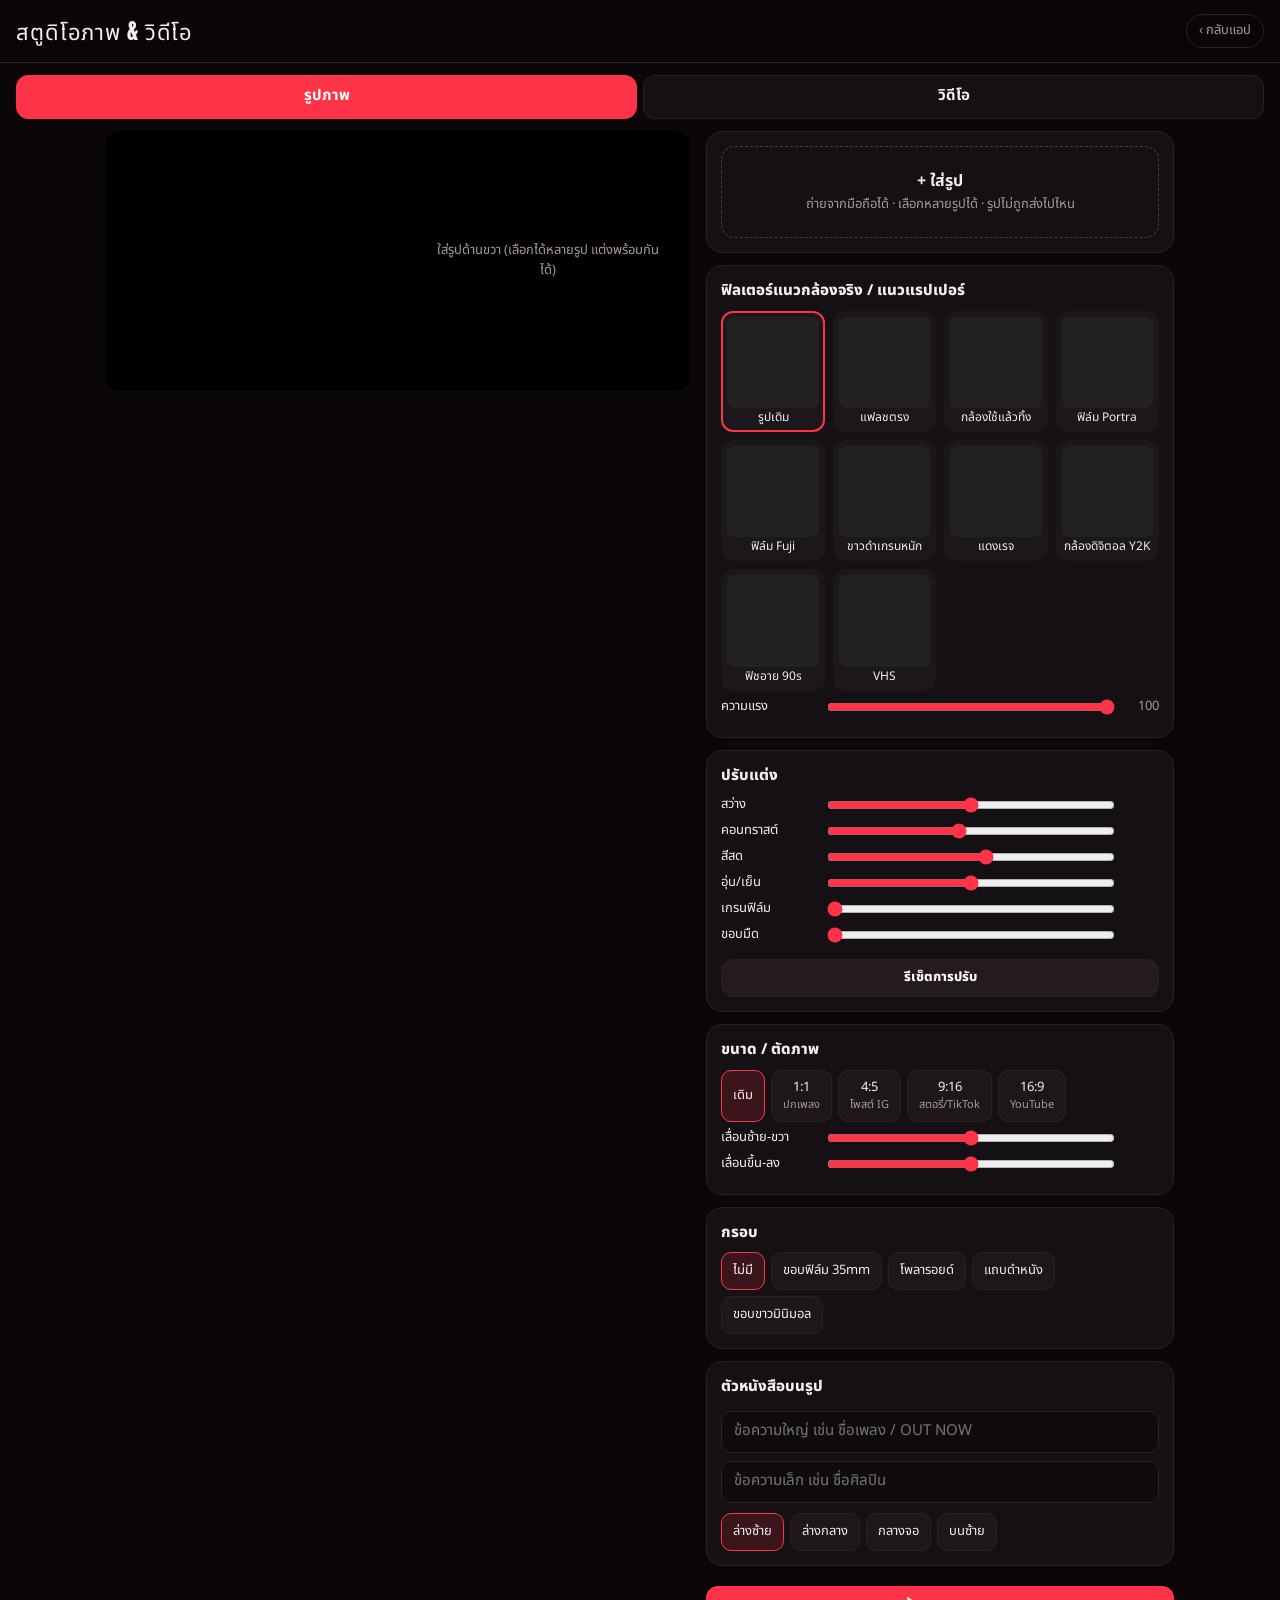
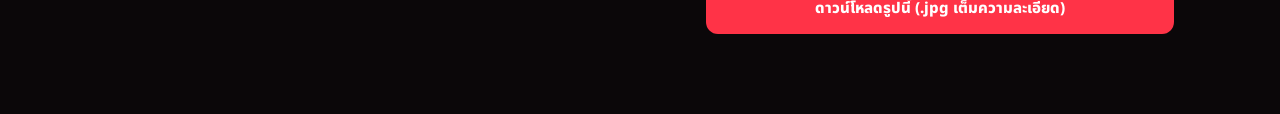
<file: staging/photo.html>
<!doctype html>
<html lang="th"><head><meta charset="utf-8"><meta name="viewport" content="width=device-width,initial-scale=1,viewport-fit=cover">
<title>สตูดิโอภาพ & วิดีโอ</title>
<link rel="preconnect" href="https://fonts.googleapis.com"><link href="https://fonts.googleapis.com/css2?family=Anton&family=Noto+Sans+Thai:wght@400;600;800&display=swap" rel="stylesheet">
<style>
:root{--bg:#0b0709;--card:#151013;--line:#2a2125;--txt:#f4eef0;--mut:#a9989e;--hot:#ff3347}
*{box-sizing:border-box}html,body{margin:0;background:var(--bg);color:var(--txt);font:15px/1.5 'Noto Sans Thai',system-ui,sans-serif}
a{color:var(--hot)}button{font:inherit;color:inherit}
header{display:flex;align-items:center;gap:12px;padding:14px 16px;border-bottom:1px solid var(--line);position:sticky;top:0;background:rgba(11,7,9,.92);backdrop-filter:blur(10px);z-index:5}
header h1{font:400 22px/1 Anton,'Noto Sans Thai',sans-serif;letter-spacing:.04em;margin:0;flex:1}header a{font-size:13px;color:var(--mut);text-decoration:none;border:1px solid var(--line);border-radius:99px;padding:6px 12px}
.tabs{display:flex;gap:6px;padding:12px 16px 0}.tabs button{flex:1;min-height:44px;border-radius:12px;border:1px solid var(--line);background:var(--card);font-weight:700;cursor:pointer}.tabs button.on{background:var(--hot);border-color:var(--hot);color:#fff}
main{max-width:1100px;margin:0 auto;padding:12px 16px 80px}
.grid{display:grid;grid-template-columns:minmax(0,1.25fr) minmax(0,1fr);gap:16px}@media(max-width:820px){.grid{grid-template-columns:1fr}}
.card{background:var(--card);border:1px solid var(--line);border-radius:16px;padding:14px;margin-bottom:12px}
.h{font-weight:800;margin:0 0 8px}.mut{color:var(--mut);font-size:13px}
.stage{background:#000;border-radius:14px;overflow:hidden;display:flex;align-items:center;justify-content:center;min-height:260px;position:sticky;top:76px}
.stage canvas{max-width:100%;max-height:72vh;display:block}
.drop{border:1.5px dashed #4a3a40;border-radius:14px;padding:22px;text-align:center;cursor:pointer;display:block}
.drop input{display:none}.drop b{display:block;font-size:16px}
.chips{display:flex;flex-wrap:wrap;gap:6px}.chips button{border:1px solid var(--line);background:#1d161a;border-radius:10px;padding:7px 11px;cursor:pointer;font-size:13px;min-height:38px}
.chips button.on{border-color:var(--hot);background:rgba(255,51,71,.16)}.chips small{display:block;color:var(--mut);font-size:11px}
.looks{display:grid;grid-template-columns:repeat(auto-fill,minmax(92px,1fr));gap:8px}.looks button{background:#1d161a;border:2px solid transparent;border-radius:12px;padding:4px;cursor:pointer;text-align:center;font-size:12px}
.looks button.on{border-color:var(--hot)}.looks canvas{width:100%;aspect-ratio:1;object-fit:cover;border-radius:8px;display:block;background:#222}
.sl{display:grid;grid-template-columns:96px 1fr 38px;align-items:center;gap:8px;margin:6px 0;font-size:13px}.sl input{width:100%;accent-color:var(--hot)}.sl span:last-child{text-align:right;color:var(--mut)}
.inp{width:100%;min-height:42px;border-radius:10px;border:1px solid var(--line);background:#0f0b0d;color:var(--txt);padding:0 12px;font:inherit;margin:4px 0}
.cta{width:100%;min-height:48px;border-radius:12px;border:0;background:var(--hot);color:#fff;font-weight:800;cursor:pointer;margin-top:8px}.cta.alt{background:#241b1f;border:1px solid var(--line)}.cta:disabled{opacity:.5}
.strip{display:flex;gap:6px;overflow-x:auto;margin-top:8px}.strip img{height:54px;border-radius:8px;border:2px solid transparent;cursor:pointer}.strip img.on{border-color:var(--hot)}
.toast{position:fixed;left:50%;bottom:24px;transform:translateX(-50%);background:#fff;color:#111;padding:10px 16px;border-radius:12px;font-weight:600;z-index:20;opacity:0;transition:.2s;pointer-events:none}.toast.show{opacity:1}
[hidden]{display:none!important}
</style></head><body>
<header><h1>สตูดิโอภาพ & วิดีโอ</h1><a href="index.html" id="back">‹ กลับแอป</a></header>
<div class="tabs"><button class="on" data-t="ph">รูปภาพ</button><button data-t="vd">วิดีโอ</button></div>
<main>
<section id="tab-ph"><div class="grid">
 <div><div class="stage" id="pstage"><canvas id="pc"></canvas><p class="mut" id="pempty" style="padding:30px;text-align:center">ใส่รูปด้านขวา (เลือกได้หลายรูป แต่งพร้อมกันได้)</p></div><div class="strip" id="pstrip"></div></div>
 <div>
  <div class="card"><label class="drop"><b>+ ใส่รูป</b><span class="mut">ถ่ายจากมือถือได้ · เลือกหลายรูปได้ · รูปไม่ถูกส่งไปไหน</span><input type="file" id="pfile" accept="image/*" multiple></label></div>
  <div class="card"><p class="h">ฟิลเตอร์แนวกล้องจริง / แนวแรปเปอร์</p><div class="looks" id="plooks"></div>
   <div class="sl"><span>ความแรง</span><input type="range" id="p-str" min="0" max="100" value="100"><span id="v-str">100</span></div></div>
  <div class="card"><p class="h">ปรับแต่ง</p>
   <div class="sl"><span>สว่าง</span><input type="range" id="p-bri" min="-60" max="60" value="0"><span></span></div>
   <div class="sl"><span>คอนทราสต์</span><input type="range" id="p-con" min="-50" max="60" value="0"><span></span></div>
   <div class="sl"><span>สีสด</span><input type="range" id="p-sat" min="-100" max="80" value="0"><span></span></div>
   <div class="sl"><span>อุ่น/เย็น</span><input type="range" id="p-wrm" min="-50" max="50" value="0"><span></span></div>
   <div class="sl"><span>เกรนฟิล์ม</span><input type="range" id="p-grn" min="0" max="60" value="0"><span></span></div>
   <div class="sl"><span>ขอบมืด</span><input type="range" id="p-vig" min="0" max="90" value="0"><span></span></div>
   <button class="cta alt" id="p-reset" style="min-height:38px;font-size:13px">รีเซ็ตการปรับ</button></div>
  <div class="card"><p class="h">ขนาด / ตัดภาพ</p><div class="chips" id="pfmt"><button data-f="orig" class="on">เดิม</button><button data-f="1:1">1:1<small>ปกเพลง</small></button><button data-f="4:5">4:5<small>โพสต์ IG</small></button><button data-f="9:16">9:16<small>สตอรี่/TikTok</small></button><button data-f="16:9">16:9<small>YouTube</small></button></div>
   <div class="sl"><span>เลื่อนซ้าย-ขวา</span><input type="range" id="p-ox" min="-100" max="100" value="0"><span></span></div>
   <div class="sl"><span>เลื่อนขึ้น-ลง</span><input type="range" id="p-oy" min="-100" max="100" value="0"><span></span></div></div>
  <div class="card"><p class="h">กรอบ</p><div class="chips" id="pframe"><button data-r="none" class="on">ไม่มี</button><button data-r="film">ขอบฟิล์ม 35mm</button><button data-r="polar">โพลารอยด์</button><button data-r="cine">แถบดำหนัง</button><button data-r="white">ขอบขาวมินิมอล</button></div></div>
  <div class="card"><p class="h">ตัวหนังสือบนรูป</p><input class="inp" id="p-t1" maxlength="40" placeholder="ข้อความใหญ่ เช่น ชื่อเพลง / OUT NOW"><input class="inp" id="p-t2" maxlength="40" placeholder="ข้อความเล็ก เช่น ชื่อศิลปิน">
   <div class="chips" id="ptpos" style="margin-top:6px"><button data-p="bl" class="on">ล่างซ้าย</button><button data-p="bc">ล่างกลาง</button><button data-p="c">กลางจอ</button><button data-p="tl">บนซ้าย</button></div></div>
  <button class="cta" id="p-dl">ดาวน์โหลดรูปนี้ (.jpg เต็มความละเอียด)</button>
  <button class="cta alt" id="p-dlall" hidden>แต่งแบบเดียวกันทุกรูป แล้วดาวน์โหลดทั้งหมด</button>
 </div></div></section>
<section id="tab-vd" hidden><div class="grid">
 <div><div class="stage"><canvas id="vc"></canvas><p class="mut" id="vempty" style="padding:30px;text-align:center">ใส่คลิปวิดีโอด้านขวา</p></div>
  <div style="display:flex;gap:8px;margin-top:8px"><button class="cta alt" id="v-play" style="margin:0" disabled>▶ เล่น</button></div></div>
 <div>
  <div class="card"><label class="drop"><b>+ ใส่คลิปวิดีโอ</b><span class="mut">คลิปจากมือถือ · แต่งสีแล้วส่งออกพร้อมเสียงเดิม</span><input type="file" id="vfile" accept="video/*"></label></div>
  <div class="card"><p class="h">ฟิลเตอร์วิดีโอ</p><div class="chips" id="vlooks"></div></div>
  <div class="card"><p class="h">ขนาด</p><div class="chips" id="vfmt"><button data-f="orig" class="on">เดิม</button><button data-f="9:16">9:16<small>TikTok/Reels</small></button><button data-f="1:1">1:1</button><button data-f="4:5">4:5</button><button data-f="16:9">16:9</button></div></div>
  <div class="card"><p class="h">ตัวหนังสือบนคลิป</p><input class="inp" id="v-t1" maxlength="40" placeholder="ข้อความใหญ่"><input class="inp" id="v-t2" maxlength="40" placeholder="ข้อความเล็ก"></div>
  <button class="cta" id="v-rec" disabled>ส่งออกวิดีโอที่แต่งแล้ว</button>
  <p class="mut" id="v-st" style="margin-top:8px">ส่งออกแบบเล่นจริง ใช้เวลาเท่าความยาวคลิป อย่าปิดหน้านี้ระหว่างส่งออก</p>
 </div></div></section>
</main><div class="toast" id="toast"></div>
<script>
(function(){"use strict";
var $=function(i){return document.getElementById(i)};
function toast(m){var t=$("toast");t.textContent=m;t.classList.add("show");clearTimeout(t._t);t._t=setTimeout(function(){t.classList.remove("show")},2200)}
/* ---------- แต่งรูปแนวกล้องจริง: แฟลช · ฟิล์ม · กล้องทิ้ง · ขาวดำเกรน · แดงเรจ · CCD Y2K · ฟิชอาย · VHS (ทำในเครื่อง ฟรี ไม่เปลี่ยนหน้า) ---------- */
var PLOOKS=[["none","รูปเดิม",""],["flash","แฟลชตรง","สว่างกลางหน้า เงาแข็ง แบบปาปารัซซี่"],["disp","กล้องใช้แล้วทิ้ง","แฟลช อมเขียวเหลือง แสงรั่ว วันที่สีส้ม"],["portra","ฟิล์ม Portra","อุ่น ผิวสวย ดำซีดนิดๆ แสงเรือง"],["fuji","ฟิล์ม Fuji","เย็น เงาเขียวฟ้า ซีดๆ"],["bw","ขาวดำเกรนหนัก","คอนทราสต์จัด แบบปกแรปอเมริกา"],["red","แดงเรจ","โมโนแดง ดุ ถ่ายเอกสาร"],["ccd","กล้องดิจิตอล Y2K","แฟลช สีจัด ขอบสีเพี้ยน วันที่ดิจิตอล"],["fish","ฟิชอาย 90s","เลนส์ตาปลา ขอบดำวงกลม แบบ MV ยุค 90"],["vhs","VHS","เส้นสแกน สีเหลื่อม PLAY ▶"]];
function plRnd(s){return function(){s=(s*16807)%2147483647;return(s-1)/2147483646}}
function plStamp(){var d=new Date();return "'"+String(d.getFullYear()).slice(2)+" "+(d.getMonth()+1)+" "+d.getDate()}
function photoLook(src,look,maxS){var w=src.naturalWidth||src.width,h=src.naturalHeight||src.height,k=Math.min(1,(maxS||2400)/Math.max(w,h));w=Math.round(w*k);h=Math.round(h*k);
 var c=document.createElement("canvas");c.width=w;c.height=h;var x=c.getContext("2d");x.drawImage(src,0,0,w,h);if(!look||look=="none")return c;
 var M=Math.max(w,h),R=plRnd(12345),cl=function(v){return v<0?0:v>255?255:v};
 if(look=="fish"){var o=x.getImageData(0,0,w,h),n=x.createImageData(w,h),od=o.data,nd=n.data,cx=w/2,cy=h/2,rr=Math.min(w,h)/2;
  for(var y=0;y<h;y++)for(var xx=0;xx<w;xx++){var dx=(xx-cx)/rr,dy=(y-cy)/rr,d=Math.sqrt(dx*dx+dy*dy),q=(y*w+xx)*4;if(d>1){nd[q+3]=255;continue}
   var f=d<1e-6?1:Math.asin(Math.min(1,d))/(Math.PI/2)/d*1.0,sx=Math.round(cx+dx*f*rr*.92),sy=Math.round(cy+dy*f*rr*.92);if(sx<0||sy<0||sx>=w||sy>=h){nd[q+3]=255;continue}
   var p=(sy*w+sx)*4;nd[q]=od[p];nd[q+1]=od[p+1];nd[q+2]=od[p+2];nd[q+3]=255}x.putImageData(n,0,0)}
 var im=x.getImageData(0,0,w,h),D=im.data,i,r,g,b,L,cx2=w/2,cy2=h*.42;
 for(i=0;i<D.length;i+=4){r=D[i];g=D[i+1];b=D[i+2];var px=(i>>2)%w,py=(i>>2)/w|0,dd=Math.hypot((px-cx2)/w,(py-cy2)/h);L=.299*r+.587*g+.114*b;
  if(look=="flash"||look=="disp"||look=="ccd"){var fl=Math.max(0,1-dd*1.9)*(look=="disp"?55:70);r+=fl;g+=fl;b+=fl*(look=="ccd"?1.15:.95);
   r=(r-128)*1.28+128;g=(g-128)*1.28+128;b=(b-128)*1.25+128;var fall=Math.min(1,Math.max(0,(dd-.35)*1.6));r*=1-fall*.75;g*=1-fall*.75;b*=1-fall*.72;
   if(look=="disp"){r=r*.96+10;g=g*1.02+8;b=b*.85}if(look=="ccd"){L=.299*r+.587*g+.114*b;r=L+(r-L)*1.35-6;g=L+(g-L)*1.35;b=L+(b-L)*1.35+14}}
  else if(look=="portra"){r=r*1.04+10;g=g*1.0+4;b=b*.9;r=24+r*.88;g=20+g*.88;b=22+b*.86;var hl=Math.max(0,L-200)/55;r+=hl*20}
  else if(look=="fuji"){var sh=Math.max(0,1-L/120);r=r*.94-sh*6;g=g*1.0+sh*10;b=b*1.02+sh*14;r=18+r*.9;g=20+g*.9;b=22+b*.9;var hi=Math.max(0,L-170)/85;r+=hi*8;b+=hi*6}
  else if(look=="bw"){L=(L-128)*1.45+132;L=L<30?L*.6:L;r=g=b=L;var v2=Math.min(1,Math.max(0,(dd-.3)*1.5));r=g=b=L*(1-v2*.6)}
  else if(look=="red"){L=cl((L-128)*1.6+128);L=255*Math.pow(L/255,1.15);r=L*1.05+18;g=L*.16;b=L*.18}
  else if(look=="fish"){r=(r-128)*1.12+128+6;g=(g-128)*1.12+128;b=(b-128)*1.12+128+4}
  else if(look=="vhs"){r=(r-128)*.92+130+6;g=(g-128)*.9+128;b=(b-128)*.95+132;if((py&3)==0){r*=.82;g*=.82;b*=.82}}
  var gr=(look=="bw"||look=="red"?42:look=="disp"?30:look=="vhs"?18:look=="ccd"?14:22)*(R()-.5);D[i]=cl(r+gr);D[i+1]=cl(g+gr);D[i+2]=cl(b+gr)}
 x.putImageData(im,0,0);
 if(look=="ccd"||look=="vhs"){var sh2=Math.max(1,Math.round(M*(look=="vhs"?.005:.0025)));function tint(col){var t=document.createElement("canvas");t.width=w;t.height=h;var q=t.getContext("2d");q.drawImage(c,0,0);q.globalCompositeOperation="multiply";q.fillStyle=col;q.fillRect(0,0,w,h);q.globalCompositeOperation="destination-in";q.drawImage(c,0,0);return t}
  var tr=tint("#f00"),tc=tint("#0ff");x.clearRect(0,0,w,h);x.drawImage(tc,-sh2,0);x.globalCompositeOperation="lighter";x.drawImage(tr,sh2,0);x.globalCompositeOperation="source-over"}
 if(look=="portra"||look=="disp"){x.globalCompositeOperation="screen";var lk=x.createRadialGradient(look=="disp"?w*.98:w*.05,h*.1,0,look=="disp"?w*.98:w*.05,h*.1,M*.55);lk.addColorStop(0,look=="disp"?"rgba(255,120,30,.55)":"rgba(255,90,40,.18)");lk.addColorStop(1,"rgba(255,90,40,0)");x.fillStyle=lk;x.fillRect(0,0,w,h);x.globalCompositeOperation="source-over"}
 if(look=="fish"){x.save();x.globalCompositeOperation="destination-in";x.beginPath();x.arc(w/2,h/2,Math.min(w,h)/2,0,7);x.fill();x.restore();x.globalCompositeOperation="destination-over";x.fillStyle="#000";x.fillRect(0,0,w,h);x.globalCompositeOperation="source-over"}
 if(look=="disp"||look=="ccd"){var fs=Math.round(M*.035);x.font=(look=="ccd"?"600 ":"700 ")+fs+"px 'Courier New',monospace";x.textAlign="right";x.fillStyle=look=="ccd"?"rgba(255,255,255,.9)":"rgba(255,140,40,.92)";x.shadowColor=look=="ccd"?"rgba(0,0,0,.6)":"rgba(255,90,0,.8)";x.shadowBlur=fs*.3;
  var d=new Date();x.fillText(look=="ccd"?(d.getFullYear()+"/"+("0"+(d.getMonth()+1)).slice(-2)+"/"+("0"+d.getDate()).slice(-2)+" "+("0"+d.getHours()).slice(-2)+":"+("0"+d.getMinutes()).slice(-2)):plStamp(),w-M*.04,h-M*.04);x.shadowBlur=0}
 if(look=="vhs"){var fs2=Math.round(M*.04);x.font="700 "+fs2+"px 'Courier New',monospace";x.fillStyle="rgba(255,255,255,.88)";x.textAlign="left";x.fillText("PLAY ▶",M*.05,M*.08);x.textAlign="right";x.fillText("SP 0:00:"+("0"+(new Date().getSeconds())).slice(-2),w-M*.05,h-M*.05);
  for(var s2=0;s2<3;s2++){var yy=R()*h;x.drawImage(c,0,yy,w,M*.01,(R()-.5)*M*.03,yy,w,M*.01)}}
 return c}


document.querySelectorAll(".tabs button").forEach(function(b){b.onclick=function(){document.querySelectorAll(".tabs button").forEach(function(x){x.classList.toggle("on",x==b)});$("tab-ph").hidden=b.dataset.t!="ph";$("tab-vd").hidden=b.dataset.t!="vd";if(b.dataset.t!="vd"&&V.v)V.v.pause()}});
try{if(/claude\.ai|claudeusercontent/.test(location.hostname))$("back").hidden=true}catch(e){}
function chips(id,attr,cb){var host=$(id);host.querySelectorAll("button").forEach(function(b){b.onclick=function(){host.querySelectorAll("button").forEach(function(x){x.classList.toggle("on",x==b)});cb(b.dataset[attr])}})}
function ratio(f,w,h){if(f=="orig")return w/h;var p=f.split(":");return +p[0]/+p[1]}
function cropRect(w,h,f,ox,oy){var r=ratio(f,w,h),cw=w,ch=h;if(w/h>r)cw=h*r;else ch=w/r;return{x:(w-cw)/2*(1+ox),y:(h-ch)/2*(1+oy),w:cw,h:ch}}
/* ---------- รูปภาพ ---------- */
var P={list:[],i:0,look:"none",str:100,bri:0,con:0,sat:0,wrm:0,grn:0,vig:0,fmt:"orig",ox:0,oy:0,frame:"none",t1:"",t2:"",tpos:"bl"},looked={};
function adjust(c){if(!(P.bri||P.con||P.sat||P.wrm))return;var x=c.getContext("2d"),im=x.getImageData(0,0,c.width,c.height),d=im.data,cf=(100+P.con)/100,sf=(100+P.sat)/100,i,r,g,b,L;
 for(i=0;i<d.length;i+=4){r=d[i]+P.bri+P.wrm*.6;g=d[i+1]+P.bri;b=d[i+2]+P.bri-P.wrm*.6;r=(r-128)*cf+128;g=(g-128)*cf+128;b=(b-128)*cf+128;L=.299*r+.587*g+.114*b;r=L+(r-L)*sf;g=L+(g-L)*sf;b=L+(b-L)*sf;d[i]=r;d[i+1]=g;d[i+2]=b}x.putImageData(im,0,0)}
var NT=null;function noise(){if(NT)return NT;NT=document.createElement("canvas");NT.width=NT.height=256;var x=NT.getContext("2d"),im=x.createImageData(256,256);for(var i=0;i<im.data.length;i+=4){var v=Math.random()*255;im.data[i]=im.data[i+1]=im.data[i+2]=v;im.data[i+3]=255}x.putImageData(im,0,0);return NT}
function finish(x,W,H,grn,vig){if(grn){x.save();x.globalAlpha=grn/100;x.globalCompositeOperation="overlay";x.fillStyle=x.createPattern(noise(),"repeat");x.fillRect(0,0,W,H);x.restore()}
 if(vig){var M=Math.max(W,H),g=x.createRadialGradient(W/2,H/2,M*.25,W/2,H/2,M*.75);g.addColorStop(0,"rgba(0,0,0,0)");g.addColorStop(1,"rgba(0,0,0,"+(vig/100)+")");x.fillStyle=g;x.fillRect(0,0,W,H)}}
function texts(x,W,H,t1,t2,pos){if(!t1&&!t2)return;var M=Math.min(W,H),s1=M*.11,s2=M*.034,pad=M*.06;x.save();x.textBaseline="alphabetic";x.shadowColor="rgba(0,0,0,.55)";x.shadowBlur=M*.02;
 x.font="400 "+s1+"px Anton,'Noto Sans Thai',sans-serif";while(t1&&x.measureText(t1.toUpperCase()).width>W-pad*2&&s1>M*.04){s1*=.92;x.font="400 "+s1+"px Anton,'Noto Sans Thai',sans-serif"}
 var al=pos=="bc"||pos=="c"?"center":"left",X=al=="center"?W/2:pad,Y=pos=="tl"?pad+s1:pos=="c"?H/2+s1*.35:H-pad-(t2?s2*1.6:0);x.textAlign=al;x.fillStyle="#fff";if(t1)x.fillText(t1.toUpperCase(),X,Y);
 if(t2){x.font="600 "+s2+"px 'Noto Sans Thai',sans-serif";x.fillStyle="rgba(255,255,255,.88)";x.fillText(t2.toUpperCase().split("").join(" "),X,pos=="tl"?Y+s2*1.8:Y+s2*1.7)}x.restore()}
function frameIt(src,kind){if(kind=="none")return src;var w=src.width,h=src.height,M=Math.max(w,h),c=document.createElement("canvas"),x;
 if(kind=="polar"){var b=Math.round(M*.05);c.width=w+b*2;c.height=h+b*2+Math.round(M*.16);x=c.getContext("2d");x.fillStyle="#f4f1ea";x.fillRect(0,0,c.width,c.height);x.drawImage(src,b,b);return c}
 if(kind=="white"){var b2=Math.round(M*.04);c.width=w+b2*2;c.height=h+b2*2;x=c.getContext("2d");x.fillStyle="#fff";x.fillRect(0,0,c.width,c.height);x.drawImage(src,b2,b2);return c}
 if(kind=="cine"){c.width=w;c.height=h;x=c.getContext("2d");x.drawImage(src,0,0);x.fillStyle="#000";var bh=h*.11;x.fillRect(0,0,w,bh);x.fillRect(0,h-bh,w,bh);return c}
 var fb=Math.round(Math.min(w,h)*.09);c.width=w+fb*2;c.height=h+fb*2;x=c.getContext("2d");x.fillStyle="#0c0a08";x.fillRect(0,0,c.width,c.height);x.drawImage(src,fb,fb);
 var hw=fb*.42,hh=fb*.3,step=fb*.75;x.fillStyle="#e9e2d0";for(var px=fb*.4;px<c.width-hw;px+=step){x.beginPath();x.roundRect?x.roundRect(px,fb*.32,hw,hh,hh*.25):x.rect(px,fb*.32,hw,hh);x.fill();x.beginPath();x.roundRect?x.roundRect(px,c.height-fb*.32-hh,hw,hh,hh*.25):x.rect(px,c.height-fb*.32-hh,hw,hh);x.fill()}
 x.fillStyle="rgba(255,170,60,.85)";x.font="700 "+Math.round(fb*.2)+"px 'Courier New',monospace";x.fillText("SNS 400  ▸ 24",fb*1.2,fb*.92);x.fillText("▸ 24A",c.width-fb*3,c.height-fb*.66);return c}
function render(src,maxS){var w=src.naturalWidth||src.width,h=src.naturalHeight||src.height,cr=cropRect(w,h,P.fmt,P.ox/100,P.oy/100),k=Math.min(1,maxS/Math.max(cr.w,cr.h)),W=Math.round(cr.w*k),H=Math.round(cr.h*k);
 var base=document.createElement("canvas");base.width=W;base.height=H;base.getContext("2d").drawImage(src,cr.x,cr.y,cr.w,cr.h,0,0,W,H);
 var c=document.createElement("canvas");c.width=W;c.height=H;var x=c.getContext("2d");x.drawImage(base,0,0);
 if(P.look!="none"){var L=photoLook(base,P.look,Math.max(W,H));x.globalAlpha=P.str/100;x.drawImage(L,0,0,W,H);x.globalAlpha=1}
 adjust(c);finish(x,W,H,P.grn,P.vig);var out=frameIt(c,P.frame);texts(out.getContext("2d"),out.width,out.height,P.t1,P.t2,P.tpos);return out}
var rT=0;function draw(){clearTimeout(rT);rT=setTimeout(function(){var it=P.list[P.i];$("pempty").hidden=!!it;if(!it)return;var o=render(it.im,1100),pc=$("pc");pc.width=o.width;pc.height=o.height;pc.getContext("2d").drawImage(o,0,0)},40)}
function thumbs(){var host=$("plooks"),it=P.list[P.i];host.innerHTML="";PLOOKS.forEach(function(L){var b=document.createElement("button"),cv=document.createElement("canvas");b.className=P.look==L[0]?"on":"";b.title=L[2];
  if(it){var t=document.createElement("canvas"),w=it.im.naturalWidth,h=it.im.naturalHeight,s=Math.min(w,h);t.width=t.height=180;t.getContext("2d").drawImage(it.im,(w-s)/2,(h-s)/2,s,s,0,0,180,180);var o=photoLook(t,L[0],180);cv.width=cv.height=180;cv.getContext("2d").drawImage(o,0,0,180,180)}
  b.appendChild(cv);b.appendChild(document.createTextNode(L[1]));b.onclick=function(){P.look=L[0];thumbs();draw()};host.appendChild(b)})}
function strip(){var s=$("pstrip");s.innerHTML="";if(P.list.length<2){$("p-dlall").hidden=true;return}$("p-dlall").hidden=false;P.list.forEach(function(it,i){var im=document.createElement("img");im.src=it.url;im.className=i==P.i?"on":"";im.onclick=function(){P.i=i;strip();thumbs();draw()};s.appendChild(im)})}
$("pfile").onchange=function(){var fs=[].slice.call(this.files||[]);if(!fs.length)return;var n=0;fs.forEach(function(f){var u=URL.createObjectURL(f),im=new Image();im.onload=function(){P.list.push({im:im,url:u,name:f.name.replace(/\.[^.]+$/,"")});if(++n==fs.length){P.i=P.list.length-fs.length;strip();thumbs();draw()}};im.src=u})};
[["str","str"],["bri","bri"],["con","con"],["sat","sat"],["wrm","wrm"],["grn","grn"],["vig","vig"],["ox","ox"],["oy","oy"]].forEach(function(a){var el=$("p-"+a[0]);el.oninput=function(){P[a[1]]=+el.value;var sp=el.parentNode.lastElementChild;if(sp&&sp.tagName=="SPAN")sp.textContent=el.value;draw()}});
$("p-reset").onclick=function(){["bri","con","sat","wrm","grn","vig"].forEach(function(k){P[k]=0;$("p-"+k).value=0;$("p-"+k).parentNode.lastElementChild.textContent=""});draw()};
chips("pfmt","f",function(v){P.fmt=v;P.ox=P.oy=0;$("p-ox").value=0;$("p-oy").value=0;draw()});chips("pframe","r",function(v){P.frame=v;draw()});chips("ptpos","p",function(v){P.tpos=v;draw()});
$("p-t1").oninput=function(){P.t1=this.value;draw()};$("p-t2").oninput=function(){P.t2=this.value;draw()};
function save(c,name){return new Promise(function(res){c.toBlob(function(b){var u=URL.createObjectURL(b),a=document.createElement("a");a.href=u;a.download=name+".jpg";document.body.appendChild(a);a.click();setTimeout(function(){URL.revokeObjectURL(u);a.remove();res()},800)},"image/jpeg",.93)})}
$("p-dl").onclick=async function(){var it=P.list[P.i];if(!it){toast("ใส่รูปก่อน");return}toast("กำลังสร้างไฟล์เต็มความละเอียด…");await new Promise(function(r){setTimeout(r,30)});await save(render(it.im,4096),it.name+"-"+P.look);toast("ดาวน์โหลดแล้ว")};
$("p-dlall").onclick=async function(){for(var i=0;i<P.list.length;i++){toast("กำลังทำรูป "+(i+1)+"/"+P.list.length);await new Promise(function(r){setTimeout(r,30)});await save(render(P.list[i].im,4096),P.list[i].name+"-"+P.look)}toast("ดาวน์โหลดครบ "+P.list.length+" รูป")};
thumbs();
/* ---------- วิดีโอ: ฟิลเตอร์แบบเร็ว (เล่นสดได้) ---------- */
var VL={none:["none",""],flash:["brightness(1.12) contrast(1.3) saturate(1.05)","flash"],disp:["brightness(1.08) contrast(1.22) sepia(.25) saturate(1.1) hue-rotate(-8deg)","disp"],portra:["contrast(.92) saturate(1.08) sepia(.18) brightness(1.04)","warm"],fuji:["contrast(.92) saturate(.92) hue-rotate(8deg) brightness(1.03)","cool"],bw:["grayscale(1) contrast(1.45) brightness(.95)","grain"],red:["grayscale(1) contrast(1.7)","red"],ccd:["saturate(1.45) contrast(1.15) brightness(1.08) hue-rotate(-4deg)","ccd"],vhs:["saturate(.85) contrast(.95) blur(.6px)","vhs"]};
var V={v:null,look:"none",fmt:"orig",t1:"",t2:"",rec:false};
(function(){var h=$("vlooks");PLOOKS.forEach(function(L){if(!VL[L[0]])return;var b=document.createElement("button");b.innerHTML=L[1];b.className=L[0]=="none"?"on":"";b.onclick=function(){h.querySelectorAll("button").forEach(function(x){x.classList.toggle("on",x==b)});V.look=L[0];vdraw()};h.appendChild(b)})})();
chips("vfmt","f",function(v){V.fmt=v;vsize();vdraw()});$("v-t1").oninput=function(){V.t1=this.value;vdraw()};$("v-t2").oninput=function(){V.t2=this.value;vdraw()};
function vsize(){var v=V.v;if(!v)return;var w=v.videoWidth,h=v.videoHeight,cr=cropRect(w,h,V.fmt,0,0),k=Math.min(1,1280/Math.max(cr.w,cr.h)),c=$("vc");c.width=Math.round(cr.w*k/2)*2;c.height=Math.round(cr.h*k/2)*2;V.cr=cr}
function vdraw(){var v=V.v,c=$("vc");if(!v||!V.cr)return;var x=c.getContext("2d"),W=c.width,H=c.height,L=VL[V.look]||VL.none,M=Math.max(W,H),cr=V.cr;x.save();try{x.filter=L[0]}catch(e){}x.drawImage(v,cr.x,cr.y,cr.w,cr.h,0,0,W,H);x.restore();var kd=L[1];
 if(kd=="flash"||kd=="disp"||kd=="ccd"){var g=x.createRadialGradient(W/2,H*.42,0,W/2,H*.42,M*.55);g.addColorStop(0,"rgba(255,255,255,.22)");g.addColorStop(.5,"rgba(255,255,255,0)");g.addColorStop(1,"rgba(0,0,0,.55)");x.fillStyle=g;x.fillRect(0,0,W,H)}
 if(kd=="disp"){x.globalCompositeOperation="screen";var lk=x.createRadialGradient(W,H*.1,0,W,H*.1,M*.5);lk.addColorStop(0,"rgba(255,120,30,.45)");lk.addColorStop(1,"rgba(255,120,30,0)");x.fillStyle=lk;x.fillRect(0,0,W,H);x.globalCompositeOperation="source-over"}
 if(kd=="warm"){x.globalCompositeOperation="soft-light";x.fillStyle="rgba(255,150,80,.25)";x.fillRect(0,0,W,H);x.globalCompositeOperation="source-over"}
 if(kd=="cool"){x.globalCompositeOperation="soft-light";x.fillStyle="rgba(40,140,130,.3)";x.fillRect(0,0,W,H);x.globalCompositeOperation="source-over"}
 if(kd=="red"){x.globalCompositeOperation="multiply";x.fillStyle="#ff2a2a";x.fillRect(0,0,W,H);x.globalCompositeOperation="source-over"}
 if(kd=="vhs"){x.fillStyle="rgba(0,0,0,.18)";for(var y=0;y<H;y+=4)x.fillRect(0,y,W,1);x.globalCompositeOperation="screen";x.globalAlpha=.25;x.drawImage(c,M*.004,0);x.globalAlpha=1;x.globalCompositeOperation="source-over"}
 if(kd&&kd!="warm"&&kd!="cool"){x.save();x.globalAlpha=kd=="grain"||kd=="red"?.28:.16;x.globalCompositeOperation="overlay";x.fillStyle=x.createPattern(noise(),"repeat");x.translate(Math.random()*256,Math.random()*256);x.fillRect(-256,-256,W+512,H+512);x.restore()}
 if(kd=="disp"||kd=="ccd"||kd=="vhs"){var fs=Math.round(M*.032);x.font="700 "+fs+"px 'Courier New',monospace";x.textAlign="right";x.fillStyle=kd=="disp"?"rgba(255,140,40,.92)":"rgba(255,255,255,.9)";var d=new Date();x.fillText(kd=="vhs"?"PLAY ▶":kd=="ccd"?d.getFullYear()+"/"+("0"+(d.getMonth()+1)).slice(-2)+"/"+("0"+d.getDate()).slice(-2):plStamp(),W-M*.04,kd=="vhs"?M*.07:H-M*.04)}
 texts(x,W,H,V.t1,V.t2,"bl")}
$("vfile").onchange=function(){var f=this.files[0];if(!f)return;if(V.v){V.v.pause();URL.revokeObjectURL(V.v.src)}var v=document.createElement("video");v.playsInline=true;v.preload="auto";v.src=URL.createObjectURL(f);v.crossOrigin="anonymous";
 v.onloadedmetadata=function(){V.v=v;V.name=f.name.replace(/\.[^.]+$/,"");$("vempty").hidden=true;vsize();v.currentTime=Math.min(.5,v.duration/2);$("v-play").disabled=false;$("v-rec").disabled=false};v.onseeked=function(){vdraw()};
 (function loop(){if(V.v===v||!V.v){if(!v.paused)vdraw();requestAnimationFrame(loop)}})()};
$("v-play").onclick=function(){var v=V.v;if(!v)return;if(v.paused){v.play();this.textContent="❚❚ หยุด"}else{v.pause();this.textContent="▶ เล่น"}};
function pickMime(){var L=["video/mp4;codecs=avc1.42E01E,mp4a.40.2","video/mp4","video/webm;codecs=vp9,opus","video/webm;codecs=vp8,opus","video/webm"];for(var i=0;i<L.length;i++)if(window.MediaRecorder&&MediaRecorder.isTypeSupported(L[i]))return L[i];return ""}
$("v-rec").onclick=async function(){var v=V.v;if(!v||V.rec)return;if(!window.MediaRecorder||!HTMLCanvasElement.prototype.captureStream){toast("เบราว์เซอร์นี้ส่งออกวิดีโอไม่ได้ ใช้ Chrome รุ่นใหม่");return}
 var b=this;V.rec=true;b.disabled=true;v.pause();v.currentTime=0;await new Promise(function(r){v.onseeked=function(){v.onseeked=function(){vdraw()};r()}});
 var st=$("vc").captureStream(30);try{if(!V.ac){V.ac=new (window.AudioContext||window.webkitAudioContext)();V.src=V.ac.createMediaElementSource(v);V.dst=V.ac.createMediaStreamDestination();V.src.connect(V.dst);V.src.connect(V.ac.destination)}await V.ac.resume();V.dst.stream.getAudioTracks().forEach(function(t){st.addTrack(t)})}catch(e){}
 var mime=pickMime(),mr=new MediaRecorder(st,mime?{mimeType:mime,videoBitsPerSecond:8e6}:{}),ch=[];mr.ondataavailable=function(e){if(e.data.size)ch.push(e.data)};mr.start(500);await v.play();
 var iv=setInterval(function(){$("v-st").textContent="กำลังส่งออก "+Math.round(v.currentTime/v.duration*100)+"% · อย่าปิดหน้านี้"},500);
 await new Promise(function(r){v.onended=r});clearInterval(iv);mr.stop();await new Promise(function(r){mr.onstop=r});
 var bl=new Blob(ch,{type:mime||"video/webm"}),u=URL.createObjectURL(bl),a=document.createElement("a");a.href=u;a.download=V.name+"-"+V.look+(/mp4/.test(mime)?".mp4":".webm");document.body.appendChild(a);a.click();
 $("v-st").textContent="ส่งออกเสร็จแล้ว ("+Math.round(bl.size/1048576)+" MB)";V.rec=false;b.disabled=false};
})();
</script><script>/* บน claude.ai: บันทึกไฟล์ผ่านสิทธิ์ดาวน์โหลดของหน้า (ที่อื่นดาวน์โหลดตามปกติ) */(function(){var D=null;try{if(window.claude&&claude.use)claude.use("downloads").then(function(d){D=d}).catch(function(){})}catch(e){}
var oc=HTMLAnchorElement.prototype.click;HTMLAnchorElement.prototype.click=function(){var a=this;if(D&&a.download&&/^(blob:|data:)/.test(a.href)){var fn=a.download;fetch(a.href).then(function(r){return r.blob()}).then(function(b){return D.save({filename:fn,data:b})}).catch(function(){});return}return oc.call(this)}})()</script>
</body></html>
</file>
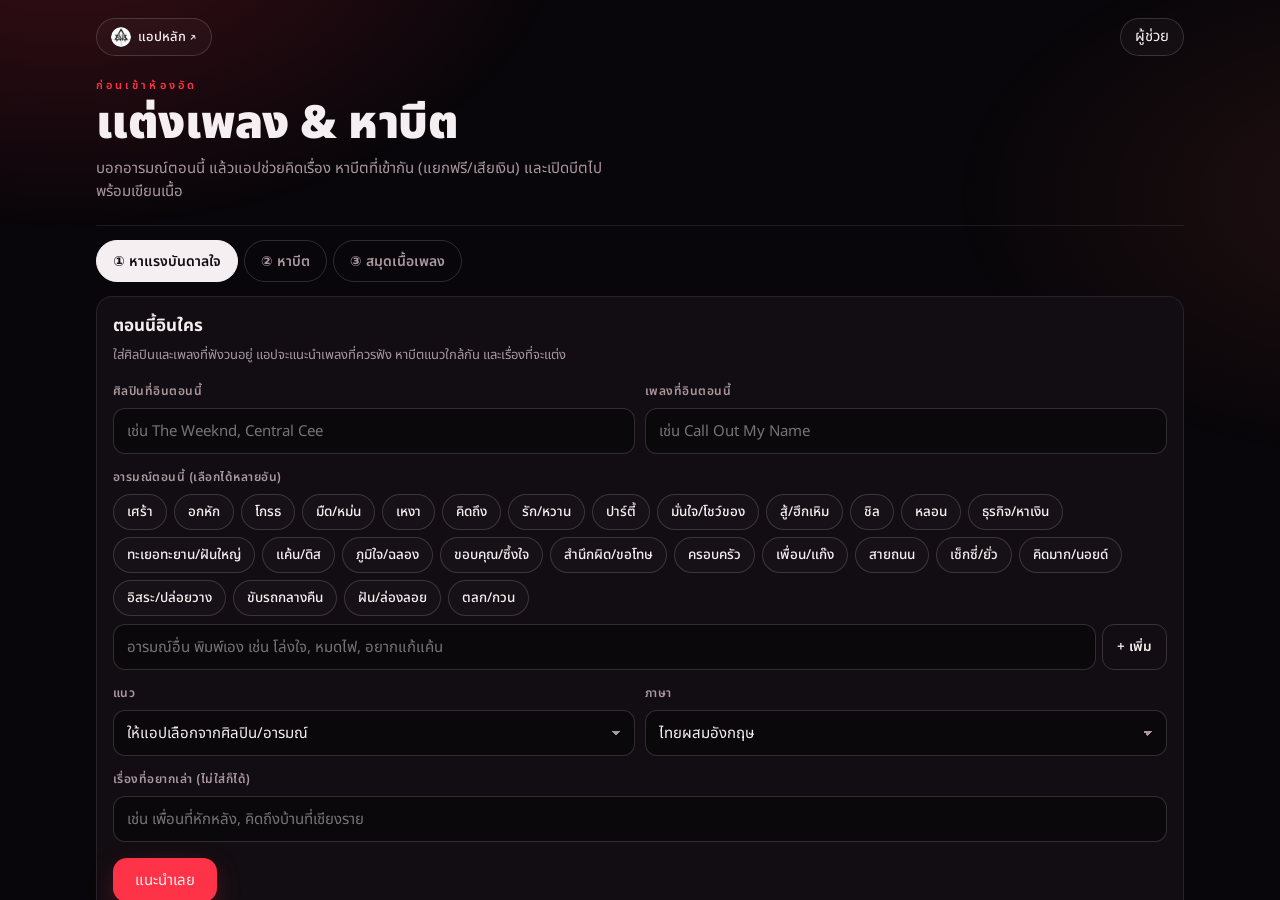
<file: staging/write.html>
<!doctype html><html><head><meta charset=utf8><meta name=viewport content="width=device-width,initial-scale=1,viewport-fit=cover"><style>:root{color-scheme:light;box-sizing:border-box;padding-top:env(safe-area-inset-top,0px);padding-bottom:env(safe-area-inset-bottom,0px)}html{scroll-padding-top:env(safe-area-inset-top,0px)}body{margin:0;padding:0;font:14px -apple-system,BlinkMacSystemFont,sans-serif;background:#fff;color:#000}img{max-width:100%}[hidden]:not([hidden=until-found i]){display:none!important}</style></head><body>
<!DOCTYPE html>
<html lang="th"><head><meta charset="utf-8"><meta name="viewport" content="width=device-width,initial-scale=1,viewport-fit=cover">
<title>SNS · แต่งเพลง & หาบีต</title>
<link href="https://fonts.googleapis.com/css2?family=Anton&family=Montserrat:wght@400;500;600&family=Noto+Sans+Thai:wght@400;500;700;900&display=swap" rel="stylesheet">
<style>html,body{margin:0;background:#08060a}</style>
<style>/* ===== Slope North Side · หน้าแรก / ล็อกอิน / ผู้ช่วย =====
   layout: แถบบนบาง + กริดปกเพลงแบบแผ่นเสียง + ขั้นตอนทำเพลงเป็นแถวเดียว */
:root{--sx-bg:#08060a;--sx-sur:#120d12;--sx-sur2:#1b141a;--sx-line:rgba(255,232,238,.09);--sx-line2:rgba(255,232,238,.16);
 --sx-fg:#f6eff1;--sx-mut:#a9989e;--sx-dim:#6f6168;--sx-hot:#ff3347;--sx-hot2:#ff6a4d;--sx-ok:#6fe0a0;--sx-warn:#ffc46b;
 --sx-disp:'Anton',Impact,'Arial Narrow',sans-serif;--sx-body:'Noto Sans Thai','Montserrat',system-ui,sans-serif;--sx-lab:'Montserrat','Noto Sans Thai',system-ui,sans-serif}
#sx{position:fixed;inset:0;z-index:60;overflow:auto;-webkit-overflow-scrolling:touch;background:var(--sx-bg);color:var(--sx-fg);font-family:var(--sx-body);font-size:15px;line-height:1.55}
#sx *{box-sizing:border-box}
#sx button,#sx input,#sx textarea{font:inherit;color:inherit}
#sx .sx-wrap{max-width:1120px;margin:0 auto;padding-left:max(16px,env(safe-area-inset-left,0px));padding-right:max(16px,env(safe-area-inset-right,0px));padding-block:calc(10px + env(safe-area-inset-top,0px)) calc(40px + env(safe-area-inset-bottom,0px))}
#sx .sx-amb{position:fixed;inset:-20%;pointer-events:none;z-index:0;background:radial-gradient(40% 35% at 18% 8%,rgba(255,51,71,.20),transparent 70%),radial-gradient(35% 30% at 92% 30%,rgba(255,106,77,.10),transparent 70%),radial-gradient(50% 40% at 50% 110%,rgba(120,20,40,.25),transparent 70%)}
#sx .sx-wrap>*{position:relative;z-index:1}
/* แถบบน */
.sx-top{display:flex;align-items:center;justify-content:space-between;gap:12px;padding:8px 0 18px}
.sx-mark{display:flex;align-items:center;gap:10px;font:400 15px/1 var(--sx-disp);letter-spacing:.22em;text-transform:uppercase;white-space:nowrap}
.sx-mark img{width:30px;height:30px;border-radius:50%}
.sx-mark small{display:block;font:600 9px/1.4 var(--sx-lab);letter-spacing:.3em;color:var(--sx-dim);margin-top:3px}
.sx-acts{display:flex;gap:8px;align-items:center;flex-wrap:wrap;justify-content:flex-end}
.sx-pill{display:inline-flex;align-items:center;gap:7px;min-height:38px;padding:0 14px;border-radius:99px;border:1px solid var(--sx-line2);background:rgba(255,255,255,.03);cursor:pointer;font-size:13px;font-weight:500;color:var(--sx-fg);text-decoration:none;white-space:nowrap}
.sx-pill:hover{border-color:rgba(255,51,71,.55);background:rgba(255,51,71,.08)}
.sx-pill:focus-visible,.sx-btn:focus-visible,.sx-card:focus-visible,.sx-in:focus-visible{outline:2px solid var(--sx-hot);outline-offset:2px}
.sx-ava{width:24px;height:24px;border-radius:50%;display:grid;place-items:center;background:linear-gradient(135deg,var(--sx-hot),#7a0f1e);font:700 11px var(--sx-lab);color:#fff}
.sx-btn{display:inline-flex;align-items:center;justify-content:center;gap:8px;min-height:46px;padding:0 22px;border-radius:14px;border:0;cursor:pointer;font-weight:700;font-size:15px;background:var(--sx-hot);color:#fff;box-shadow:0 10px 30px -10px rgba(255,51,71,.7)}
.sx-btn:hover{background:#ff4a5b}.sx-btn[disabled]{opacity:.5;cursor:default}
.sx-btn.ghost{background:transparent;border:1px solid var(--sx-line2);box-shadow:none;color:var(--sx-fg);font-weight:600}
.sx-btn.ghost:hover{border-color:var(--sx-hot)}
/* หัวหน้าแรก */
.sx-hello{display:flex;align-items:flex-end;justify-content:space-between;gap:16px;flex-wrap:wrap;padding:6px 0 22px;border-bottom:1px solid var(--sx-line)}
.sx-eyebrow{font:600 11px/1 var(--sx-lab);letter-spacing:.28em;text-transform:uppercase;color:var(--sx-hot)}
.sx-h1{margin:8px 0 0;font-weight:900;font-size:clamp(28px,5.5vw,46px);line-height:1.12;text-wrap:balance;letter-spacing:-.01em}
.sx-sub{margin:6px 0 0;color:var(--sx-mut);max-width:58ch}
.sx-stats{display:flex;gap:22px;margin-top:14px;font:500 12px var(--sx-lab);color:var(--sx-mut);flex-wrap:wrap}
.sx-stats b{display:block;font:400 26px/1.05 var(--sx-disp);color:var(--sx-fg);letter-spacing:.02em;font-variant-numeric:tabular-nums}
.sx-sec{margin-top:30px}
.sx-sech{display:flex;align-items:baseline;justify-content:space-between;gap:10px;margin-bottom:14px}
.sx-sech h2{margin:0;font-size:18px;font-weight:700}
.sx-sech span{color:var(--sx-dim);font-size:13px}
/* กริดปกเพลง */
.sx-grid{display:grid;grid-template-columns:repeat(auto-fill,minmax(200px,1fr));gap:18px}
@media(max-width:480px){.sx-grid{grid-template-columns:repeat(2,minmax(0,1fr));gap:12px}}
.sx-card{position:relative;display:flex;flex-direction:column;min-width:0;cursor:pointer;border-radius:16px;outline:none}
.sx-art{position:relative;aspect-ratio:1;max-width:100%;border-radius:14px;overflow:hidden;background:var(--sx-sur2);box-shadow:0 18px 40px -22px #000;transition:transform .25s ease}
.sx-art canvas{display:block;width:100%;height:100%}
.sx-card:hover .sx-art{transform:translateY(-3px)}
.sx-card:hover .sx-play{opacity:1;transform:scale(1)}
.sx-play{position:absolute;right:10px;bottom:10px;width:42px;height:42px;border-radius:50%;background:var(--sx-hot);display:grid;place-items:center;opacity:0;transform:scale(.85);transition:.2s;box-shadow:0 8px 20px -6px rgba(255,51,71,.8)}
.sx-play:after{content:"";margin-left:3px;border-left:12px solid #fff;border-top:8px solid transparent;border-bottom:8px solid transparent}
.sx-meta{padding:10px 2px 0;min-width:0}
.sx-meta b{display:block;font-weight:700;font-size:15px;white-space:nowrap;overflow:hidden;text-overflow:ellipsis}
.sx-meta i{display:block;font-style:normal;color:var(--sx-mut);font-size:13px;white-space:nowrap;overflow:hidden;text-overflow:ellipsis}
.sx-chips{display:flex;gap:6px;flex-wrap:wrap;margin-top:7px}
.sx-chip{font:600 10.5px/1 var(--sx-lab);letter-spacing:.04em;padding:5px 8px;border-radius:99px;border:1px solid var(--sx-line2);color:var(--sx-mut)}
.sx-chip.ok{color:var(--sx-ok);border-color:rgba(111,224,160,.35)}.sx-chip.warn{color:var(--sx-warn);border-color:rgba(255,196,107,.35)}.sx-chip.hot{color:#fff;background:var(--sx-hot);border-color:var(--sx-hot)}
.sx-more{position:absolute;top:8px;right:8px;width:32px;height:32px;border-radius:50%;border:0;background:rgba(0,0,0,.55);color:#fff;cursor:pointer;font-size:16px;line-height:1;z-index:2}
.sx-menu{position:absolute;top:44px;right:8px;z-index:3;min-width:170px;background:var(--sx-sur2);border:1px solid var(--sx-line2);border-radius:12px;padding:6px;box-shadow:0 20px 40px -10px #000}
.sx-menu button{display:block;width:100%;text-align:left;background:none;border:0;padding:9px 10px;border-radius:8px;cursor:pointer;font-size:14px}
.sx-menu button:hover{background:rgba(255,255,255,.06)}.sx-menu .del{color:#ff7b86}
.sx-new{display:flex;flex-direction:column;align-items:center;justify-content:center;gap:10px;aspect-ratio:1;max-width:100%;border-radius:14px;border:1.5px dashed var(--sx-line2);color:var(--sx-mut);cursor:pointer;background:rgba(255,255,255,.015);text-align:center;padding:12px}
.sx-new:hover{border-color:var(--sx-hot);color:var(--sx-fg)}
.sx-new span{font:400 40px/1 var(--sx-disp);color:var(--sx-hot)}
.sx-empty{grid-column:1/-1;padding:22px;border:1px solid var(--sx-line);border-radius:16px;background:var(--sx-sur);color:var(--sx-mut)}
.sx-empty b{color:var(--sx-fg)}
/* ขั้นตอน */
.sx-steps{display:grid;grid-template-columns:repeat(5,minmax(0,1fr));gap:12px;counter-reset:st}
@media(max-width:860px){.sx-steps{grid-template-columns:1fr}}
.sx-step{padding:16px;border-radius:14px;background:var(--sx-sur);border:1px solid var(--sx-line);min-width:0}
.sx-step:before{counter-increment:st;content:counter(st,decimal-leading-zero);display:block;font:400 22px/1 var(--sx-disp);color:var(--sx-hot);margin-bottom:8px}
.sx-step b{display:block;font-size:14.5px}.sx-step p{margin:4px 0 0;color:var(--sx-mut);font-size:13px}
.sx-step em{display:inline-block;margin-top:8px;font:600 10.5px var(--sx-lab);font-style:normal;letter-spacing:.06em;color:var(--sx-dim)}
.sx-foot{margin-top:34px;padding-top:16px;border-top:1px solid var(--sx-line);color:var(--sx-dim);font-size:12.5px;display:flex;gap:14px;flex-wrap:wrap;justify-content:space-between}
/* ล็อกอิน */
.sx-login{min-height:100%;display:grid;place-items:center;padding-block:24px}
.sx-lbox{width:min(100%,420px);padding:30px 26px;border-radius:22px;background:rgba(18,13,18,.86);border:1px solid var(--sx-line2);backdrop-filter:blur(18px);-webkit-backdrop-filter:blur(18px);box-shadow:0 40px 80px -30px #000}
.sx-word{font:400 clamp(38px,11vw,54px)/.92 var(--sx-disp);letter-spacing:.02em;text-transform:uppercase;margin:16px 0 6px}
.sx-word span{color:var(--sx-hot)}
.sx-lbox p{color:var(--sx-mut);margin:0 0 18px;font-size:14px}
.sx-f{display:grid;gap:12px}
.sx-lab{display:grid;gap:6px;font:600 12px var(--sx-lab);letter-spacing:.06em;color:var(--sx-mut)}
.sx-in{width:100%;min-height:48px;padding:0 14px;border-radius:12px;border:1px solid var(--sx-line2);background:rgba(0,0,0,.35);font-size:16px;outline:none}
textarea.sx-in{min-height:120px;padding:12px 14px;resize:vertical;line-height:1.6}
.sx-in:focus{border-color:var(--sx-hot)}
.sx-err{color:#ff8d97;font-size:13px;min-height:1em}
.sx-note{font-size:12.5px;color:var(--sx-dim)}
.sx-link{background:none;border:0;color:var(--sx-fg);text-decoration:underline;text-underline-offset:3px;cursor:pointer;padding:0;font-size:14px}
.sx-tag{display:inline-flex;gap:6px;align-items:center;font:600 11px var(--sx-lab);letter-spacing:.08em;padding:6px 10px;border-radius:99px;background:rgba(255,51,71,.12);color:#ff8d97;border:1px solid rgba(255,51,71,.3)}
/* splash */
.sx-splash{min-height:100%;display:grid;place-items:center;text-align:center;color:var(--sx-mut)}
.sx-splash .sx-word{animation:sxp 1.6s ease-in-out infinite}
@keyframes sxp{50%{opacity:.55}}
/* โมดัล */
.sx-modal{position:fixed;inset:0;z-index:70;background:rgba(4,2,4,.72);backdrop-filter:blur(6px);-webkit-backdrop-filter:blur(6px);display:flex;align-items:flex-end;justify-content:center}
@media(min-width:700px){.sx-modal{align-items:center}}
.sx-sheet{width:min(100%,560px);max-height:92%;overflow:auto;background:var(--sx-sur);border:1px solid var(--sx-line2);border-radius:22px 22px 0 0;padding:22px max(18px,env(safe-area-inset-right,0px)) calc(22px + env(safe-area-inset-bottom,0px)) max(18px,env(safe-area-inset-left,0px));color:var(--sx-fg);font-family:var(--sx-body)}
@media(min-width:700px){.sx-sheet{border-radius:22px}}
.sx-sheet h3{margin:0 0 4px;font-size:20px}.sx-sheet .sx-x{float:right;background:none;border:0;font-size:22px;cursor:pointer;color:var(--sx-mut)}
.sx-row2{display:grid;grid-template-columns:1fr 1fr;gap:10px}
@media(max-width:420px){.sx-row2{grid-template-columns:1fr}}
.sx-file{display:flex;align-items:center;gap:10px;min-height:48px;padding:0 14px;border-radius:12px;border:1px dashed var(--sx-line2);cursor:pointer;color:var(--sx-mut);font-size:14px}
.sx-file input{display:none}
/* ผู้ช่วย */
.sx-bot{position:fixed;z-index:75;right:max(12px,env(safe-area-inset-right,0px));bottom:calc(12px + env(safe-area-inset-bottom,0px));width:min(calc(100% - 24px),400px);height:min(76%,600px);display:flex;flex-direction:column;background:var(--sx-sur);border:1px solid var(--sx-line2);border-radius:20px;box-shadow:0 30px 70px -20px #000;color:var(--sx-fg);font-family:var(--sx-body);font-size:14.5px;overflow:hidden}
.sx-both{display:flex;align-items:center;justify-content:space-between;padding:14px 16px;border-bottom:1px solid var(--sx-line)}
.sx-both b{font-size:15px}.sx-both small{display:block;color:var(--sx-dim);font-size:11.5px}
.sx-both button{background:none;border:0;color:var(--sx-mut);font-size:22px;cursor:pointer}
.sx-msgs{flex:1;overflow:auto;padding:14px;display:flex;flex-direction:column;gap:10px}
.sx-m{max-width:88%;padding:10px 12px;border-radius:14px;white-space:pre-wrap;word-break:break-word;line-height:1.55}
.sx-m.me{align-self:flex-end;background:var(--sx-hot);color:#fff;border-bottom-right-radius:4px}
.sx-m.ai{align-self:flex-start;background:var(--sx-sur2);border:1px solid var(--sx-line);border-bottom-left-radius:4px}
.sx-fixes{display:flex;gap:6px;flex-wrap:wrap;margin-top:8px}
.sx-fixes button{min-height:32px;padding:0 11px;border-radius:99px;border:1px solid var(--sx-line2);background:rgba(255,255,255,.04);color:var(--sx-fg);cursor:pointer;font-size:12.5px}
.sx-fixes button:hover{border-color:var(--sx-hot)}
.sx-quick{display:flex;gap:6px;overflow-x:auto;padding:0 14px 10px}
.sx-quick button{flex:none;min-height:32px;padding:0 11px;border-radius:99px;border:1px solid var(--sx-line2);background:none;color:var(--sx-mut);cursor:pointer;font-size:12.5px;white-space:nowrap}
.sx-bin{display:flex;gap:8px;padding:10px 12px;border-top:1px solid var(--sx-line)}
.sx-bin input{flex:1;min-width:0;min-height:42px;border-radius:12px;border:1px solid var(--sx-line2);background:rgba(0,0,0,.3);padding:0 12px;outline:none;color:var(--sx-fg);font:inherit}
.sx-bin button{min-height:42px;padding:0 14px;border-radius:12px;border:0;background:var(--sx-hot);color:#fff;font-weight:700;cursor:pointer;font:inherit}
/* แถบในหน้าแก้โปรเจกต์ */
.sx-back{display:inline-flex;align-items:center;gap:6px;min-height:34px;padding:0 12px;border-radius:99px;border:1px solid var(--line,rgba(255,255,255,.14));background:rgba(0,0,0,.5);color:#f6eff1;font:600 12.5px 'Noto Sans Thai',sans-serif;cursor:pointer;margin-right:8px;max-width:52vw;overflow:hidden;text-overflow:ellipsis;white-space:nowrap}
.sx-back:hover{border-color:#ff3347}
.sx-demo{position:fixed;left:50%;transform:translateX(-50%);top:calc(56px + env(safe-area-inset-top,0px));z-index:9;display:flex;gap:10px;align-items:center;padding:8px 8px 8px 14px;border-radius:99px;background:rgba(18,13,18,.92);border:1px solid rgba(255,51,71,.45);color:#f6eff1;font:500 12.5px 'Noto Sans Thai',sans-serif;white-space:nowrap;max-width:calc(100% - 24px)}
.sx-demo button{min-height:30px;padding:0 12px;border-radius:99px;border:0;background:#ff3347;color:#fff;font:700 12px 'Noto Sans Thai',sans-serif;cursor:pointer}
.sx-save{font:600 10.5px 'Montserrat',sans-serif;letter-spacing:.06em;color:#8f8088;margin-left:8px}
.sx-busy{position:fixed;inset:0;z-index:80;display:grid;place-items:center;background:rgba(8,6,10,.82);color:#f6eff1;font:500 15px 'Noto Sans Thai',sans-serif}
@media (prefers-reduced-motion:reduce){#sx *,.sx-art{transition:none!important;animation:none!important}}
#toast{z-index:95!important}
#exp{display:none!important}
@media(max-width:560px){.sx-hn{display:none}.sx-mark{font-size:13px;letter-spacing:.14em}.sx-mark small{display:none}.sx-pill{padding:0 11px}.sx-top{gap:8px}.sx-acts{flex-wrap:nowrap;gap:6px}#sx-me{padding:0 6px}}
@media(max-width:360px){.sx-mark div{display:none}}
@media(max-width:430px){.sx-mark{font-size:11.5px;letter-spacing:.1em;gap:8px}.sx-mark img{width:26px;height:26px}.sx-pill{min-height:34px;padding:0 10px;font-size:12.5px}}
.sx-lanc{display:flex;gap:18px;align-items:center;flex-wrap:wrap;padding:16px;border-radius:16px;background:var(--sx-sur);border:1px solid var(--sx-line)}
#sx-qr{background:#fff;padding:8px;border-radius:10px;line-height:0}#sx-qr:empty{display:none}
.sx-big{font:600 20px/1.2 var(--sx-lab);letter-spacing:.02em;word-break:break-all;font-variant-numeric:tabular-nums}
#sx-lan:empty{display:none}
</style>
<style>/* ===== Slope North Side · แต่งเพลง & หาบีต ===== */
#sx .sw-tabs{display:flex;gap:6px;margin:14px 0 4px;overflow-x:auto;scrollbar-width:none}
#sx .sw-tabs::-webkit-scrollbar{display:none}
#sx .sw-tab{flex:0 0 auto;min-height:42px;padding:0 16px;border-radius:99px;border:1px solid var(--sx-line2);background:transparent;color:var(--sx-mut);font:600 14px var(--sx-body);cursor:pointer}
#sx .sw-tab[aria-selected=true]{background:var(--sx-fg);color:#120d12;border-color:var(--sx-fg)}
#sx .sw-box{padding:16px;border-radius:16px;background:var(--sx-sur);border:1px solid var(--sx-line);margin-top:14px;min-width:0}
#sx .sw-box h3{margin:0 0 4px;font-size:17px}
#sx .sw-lab{display:block;font:600 12px var(--sx-lab);letter-spacing:.04em;color:var(--sx-mut);margin:14px 0 8px;text-transform:uppercase}
#sx .sw-chips{display:flex;flex-wrap:wrap;gap:7px}
#sx .sw-chip{min-height:36px;padding:0 13px;border-radius:99px;border:1px solid var(--sx-line2);background:rgba(255,255,255,.02);color:var(--sx-fg);font:500 13.5px var(--sx-body);cursor:pointer}
#sx .sw-chip[aria-pressed=true]{background:var(--sx-hot);border-color:var(--sx-hot);color:#fff}
#sx .sw-row{display:grid;grid-template-columns:1fr 1fr;gap:10px}
#sx .sw-row3{display:grid;grid-template-columns:repeat(3,1fr);gap:10px}
@media(max-width:620px){#sx .sw-row,#sx .sw-row3{grid-template-columns:1fr}}
#sx .sw-in{width:100%;min-height:46px;padding:0 13px;border-radius:12px;border:1px solid var(--sx-line2);background:rgba(0,0,0,.35);color:var(--sx-fg);font:15px var(--sx-body);outline:none;box-sizing:border-box}
#sx .sw-in:focus{border-color:var(--sx-hot)}
#sx select.sw-in{appearance:none;-webkit-appearance:none;background-image:linear-gradient(45deg,transparent 50%,var(--sx-mut) 50%),linear-gradient(135deg,var(--sx-mut) 50%,transparent 50%);background-position:calc(100% - 18px) 20px,calc(100% - 13px) 20px;background-size:5px 5px;background-repeat:no-repeat;padding-right:32px}
#sx select.sw-in option{background:#120d12;color:#f6eff1}
#sx .sw-acts{display:flex;flex-wrap:wrap;gap:8px;margin-top:16px;align-items:center}
#sx .sw-acts .sx-btn{min-height:44px}
#sx .sw-ghost{display:inline-flex;align-items:center;gap:6px;min-height:40px;padding:0 14px;border-radius:12px;border:1px solid var(--sx-line2);background:transparent;color:var(--sx-fg);font:600 13.5px var(--sx-body);cursor:pointer;text-decoration:none}
#sx .sw-ghost:disabled{opacity:.45;cursor:default}
#sx .sw-note{color:var(--sx-mut);font-size:13px;line-height:1.6;margin:6px 0 0}
#sx .sw-ideas{display:grid;grid-template-columns:repeat(auto-fill,minmax(260px,1fr));gap:12px;margin-top:14px}
#sx .sw-idea{padding:16px;border-radius:14px;background:var(--sx-sur2);border:1px solid var(--sx-line);display:flex;flex-direction:column;gap:8px;min-width:0}
#sx .sw-idea .t{font:400 22px/1.15 var(--sx-disp);letter-spacing:.02em}
#sx .sw-idea p{margin:0;font-size:14px;line-height:1.6;color:var(--sx-fg)}
#sx .sw-idea .hk{padding:9px 11px;border-left:3px solid var(--sx-hot);background:rgba(255,51,71,.07);border-radius:0 10px 10px 0;font-style:italic}
#sx .sw-idea .mt{font-size:12.5px;color:var(--sx-mut)}
#sx .sw-idea .sw-ghost{align-self:flex-start;margin-top:auto}
#sx .sw-list{display:flex;flex-direction:column;gap:8px;margin-top:10px}
#sx .sw-li{display:flex;gap:12px;align-items:center;padding:11px 13px;border-radius:12px;background:var(--sx-sur2);border:1px solid var(--sx-line);min-width:0}
#sx .sw-li .n{font:400 18px var(--sx-disp);color:var(--sx-hot);width:22px;flex:0 0 auto;text-align:center}
#sx .sw-li .b{flex:1;min-width:0}
#sx .sw-li .b b{display:block;font-size:14.5px;line-height:1.4;overflow-wrap:anywhere}
#sx .sw-li .sw-ghost{min-height:36px;padding:0 10px}
@media(max-width:480px){#sx .sw-li{gap:8px;padding:10px}.sw-li .n{width:16px}}
#sx .sw-li .b small{display:block;color:var(--sx-mut);font-size:12.5px;line-height:1.5}
#sx .sw-li a,#sx .sw-li button{flex:0 0 auto}
#sx .sw-cols{display:grid;grid-template-columns:1fr 1fr;gap:12px;margin-top:12px}
@media(max-width:720px){#sx .sw-cols{grid-template-columns:1fr}}
#sx .sw-col{padding:14px;border-radius:14px;border:1px solid var(--sx-line);background:var(--sx-sur2);min-width:0}
#sx .sw-col h4{margin:0 0 2px;font-size:15px;display:flex;align-items:center;gap:8px}
#sx .sw-tag{font:700 10.5px/1 var(--sx-lab);letter-spacing:.05em;padding:5px 8px;border-radius:99px;background:rgba(111,224,160,.14);color:var(--sx-ok);white-space:nowrap}
#sx .sw-tag.paid{background:rgba(255,196,107,.14);color:var(--sx-warn)}
#sx .sw-tag.no{background:rgba(255,51,71,.14);color:#ff8090}
#sx .sw-link{display:flex;align-items:center;justify-content:space-between;gap:10px;padding:10px 12px;margin-top:8px;border-radius:10px;border:1px solid var(--sx-line2);color:var(--sx-fg);text-decoration:none;font-size:13.5px;min-width:0}
#sx .sw-link span{overflow:hidden;text-overflow:ellipsis;white-space:nowrap;min-width:0}
#sx .sw-link em{font-style:normal;color:var(--sx-mut);font-size:12px;flex:0 1 auto;text-align:right}
#sx .sw-tbl{width:100%;border-collapse:collapse;margin-top:10px;font-size:13.5px}
#sx .sw-tbl th,#sx .sw-tbl td{text-align:left;padding:9px 8px;border-bottom:1px solid var(--sx-line);vertical-align:top}
#sx .sw-tbl th{font:600 11.5px var(--sx-lab);letter-spacing:.04em;color:var(--sx-mut);text-transform:uppercase}
#sx .sw-tbl td.num{white-space:nowrap;font-variant-numeric:tabular-nums}
#sx .sw-scroll{overflow-x:auto;-webkit-overflow-scrolling:touch}
#sx .sw-notes{display:grid;grid-template-columns:repeat(auto-fill,minmax(220px,1fr));gap:10px;margin-top:12px}
#sx .sw-nc{padding:14px;border-radius:14px;background:var(--sx-sur2);border:1px solid var(--sx-line);cursor:pointer;min-width:0;text-align:left;color:var(--sx-fg);font:inherit}
#sx .sw-nc b{display:block;font-size:15px;overflow:hidden;text-overflow:ellipsis;white-space:nowrap}
#sx .sw-nc p{margin:6px 0 0;color:var(--sx-mut);font-size:12.5px;line-height:1.5;display:-webkit-box;-webkit-line-clamp:3;-webkit-box-orient:vertical;overflow:hidden;white-space:pre-line}
#sx .sw-nc small{display:block;margin-top:8px;color:var(--sx-dim);font-size:11.5px}
#sx .sw-ed{display:grid;grid-template-columns:minmax(0,1fr) 300px;gap:14px;margin-top:12px}
@media(max-width:900px){#sx .sw-ed{grid-template-columns:1fr}}
#sx .sw-ttl{width:100%;background:transparent;border:0;border-bottom:1px solid var(--sx-line2);color:var(--sx-fg);font:400 28px/1.3 var(--sx-disp);letter-spacing:.02em;padding:6px 0 8px;outline:none}
#sx .sw-pad{width:100%;min-height:52vh;margin-top:10px;padding:14px;border-radius:14px;border:1px solid var(--sx-line2);background:rgba(0,0,0,.35);color:var(--sx-fg);font:16px/1.85 var(--sx-body);resize:vertical;outline:none;box-sizing:border-box}
#sx .sw-ins{display:flex;flex-wrap:wrap;gap:6px;margin-top:10px}
#sx .sw-ins button{min-height:34px;padding:0 11px;border-radius:9px;border:1px solid var(--sx-line2);background:transparent;color:var(--sx-fg);font:600 12.5px var(--sx-lab);cursor:pointer}
#sx .sw-stat{display:flex;flex-wrap:wrap;gap:12px;margin-top:8px;color:var(--sx-mut);font-size:12.5px}
#sx .sw-stat b{color:var(--sx-fg);font-weight:600}
#sx .sw-player{position:sticky;top:8px;z-index:3;padding:12px;border-radius:14px;background:rgba(18,13,18,.92);backdrop-filter:blur(10px);-webkit-backdrop-filter:blur(10px);border:1px solid var(--sx-line2)}
#sx .sw-pl1{display:flex;align-items:center;gap:10px;min-width:0}
#sx .sw-play{width:46px;height:46px;flex:0 0 auto;border-radius:50%;border:0;background:var(--sx-hot);color:#fff;font-size:17px;cursor:pointer}
#sx .sw-play:disabled{background:var(--sx-sur2);color:var(--sx-dim)}
#sx .sw-pl1 .b{flex:1;min-width:0}
#sx .sw-pl1 .b b{display:block;font-size:13.5px;overflow:hidden;text-overflow:ellipsis;white-space:nowrap}
#sx .sw-pl1 .b small{color:var(--sx-mut);font-size:12px;font-variant-numeric:tabular-nums}
#sx .sw-seek{width:100%;margin:10px 0 2px;accent-color:var(--sx-hot)}
#sx .sw-pl2{display:flex;flex-wrap:wrap;gap:6px;margin-top:6px}
#sx .sw-pl2 button,#sx .sw-pl2 label{min-height:34px;padding:0 10px;border-radius:9px;border:1px solid var(--sx-line2);background:transparent;color:var(--sx-fg);font:600 12px var(--sx-lab);cursor:pointer;display:inline-flex;align-items:center;gap:5px}
#sx .sw-pl2 [aria-pressed=true]{background:var(--sx-fg);color:#120d12}
#sx .sw-side .sw-box{margin-top:12px}
#sx .sw-take{display:flex;align-items:center;gap:8px;margin-top:8px;font-size:13px}
#sx .sw-take audio{flex:1;min-width:0;height:36px}
#sx .sw-take button{flex:0 0 auto;width:34px;height:34px;border-radius:9px;border:1px solid var(--sx-line2);background:transparent;color:var(--sx-mut);cursor:pointer}
#sx .sw-ghost.sw-rec{color:#fff;background:#d81b30;border-color:#d81b30}
#sx .sw-ai{margin-top:10px;padding:12px;border-radius:12px;background:rgba(255,255,255,.03);border:1px solid var(--sx-line);font-size:14px;line-height:1.7;white-space:pre-wrap;max-height:340px;overflow:auto}
#sx .sw-save{font-size:12px;color:var(--sx-dim)}
#sx .sw-hero{display:grid;grid-template-columns:repeat(3,1fr);gap:10px}
@media(max-width:720px){#sx .sw-hero{grid-template-columns:1fr}}
#sx .sw-ht{display:flex;flex-direction:column;gap:6px;padding:16px;border-radius:14px;background:linear-gradient(160deg,rgba(255,51,71,.13),rgba(255,51,71,0) 60%),var(--sx-sur);border:1px solid var(--sx-line);cursor:pointer;color:var(--sx-fg);text-align:left;font:inherit;min-width:0}
#sx .sw-ht b{font-size:16px}
#sx .sw-ht span{color:var(--sx-mut);font-size:13px;line-height:1.55}
#sx .sw-ht i{font:400 30px var(--sx-disp);color:var(--sx-hot);font-style:normal;line-height:1}
#sx .sw-empty{padding:22px;border-radius:14px;border:1px dashed var(--sx-line2);color:var(--sx-mut);text-align:center;font-size:14px;line-height:1.7}
@media(max-width:560px){#sx .sw-link{flex-direction:column;align-items:flex-start;gap:3px}}
#sx .sw-link span{white-space:normal}
#sx .sw-beats{display:grid;grid-template-columns:repeat(auto-fill,minmax(300px,1fr));gap:10px;margin-top:12px}
#sx .sw-beat{display:flex;gap:12px;padding:10px;border-radius:14px;background:var(--sx-sur2);border:1px solid var(--sx-line);min-width:0}
#sx .sw-beat .th{flex:0 0 112px;aspect-ratio:16/9;border-radius:9px;overflow:hidden;background:#000;align-self:flex-start}
#sx .sw-beat .th img{width:100%;height:100%;object-fit:cover;display:block}
#sx .sw-beat .bd{flex:1;min-width:0;display:flex;flex-direction:column;gap:5px}
#sx .sw-beat .bd b{font-size:13.5px;line-height:1.4;display:-webkit-box;-webkit-line-clamp:2;-webkit-box-orient:vertical;overflow:hidden}
#sx .sw-beat .bd small{color:var(--sx-mut);font-size:12px}
#sx .sw-beat .tg{display:flex;flex-wrap:wrap;gap:5px}
#sx .sw-beat .ac{display:flex;flex-wrap:wrap;gap:6px;margin-top:2px}
#sx .sw-beat .ac .sw-ghost{min-height:34px;padding:0 10px;font-size:12.5px}
@media(max-width:480px){#sx .sw-beat .th{flex-basis:96px}}
#sx .sw-brief{margin-top:12px;border-radius:16px;border:1px solid rgba(255,51,71,.35);background:linear-gradient(160deg,rgba(255,51,71,.12),rgba(255,51,71,.02) 55%),var(--sx-sur);overflow:hidden}
#sx .sw-brief .hd{display:flex;align-items:center;gap:8px;padding:10px 10px 10px 14px}
#sx .sw-brief .tg{flex:1;min-width:0;display:flex;flex-direction:column;align-items:flex-start;gap:2px;background:none;border:0;padding:0;color:var(--sx-fg);font:inherit;text-align:left;cursor:pointer}
#sx .sw-brief .ey{font:700 11px var(--sx-lab);letter-spacing:.08em;color:var(--sx-hot);text-transform:uppercase}
#sx .sw-brief .ey::after{content:" ▾";color:var(--sx-mut)}
#sx .sw-brief.closed .ey::after{content:" ▸"}
#sx .sw-brief .sm{font-size:14px;line-height:1.45;overflow:hidden;text-overflow:ellipsis;white-space:nowrap;max-width:100%;color:var(--sx-mut)}
#sx .sw-brief:not(.closed) .sm{display:none}
#sx .sw-brief .bd{padding:0 14px 12px}
#sx .sw-brief.closed .bd{display:none}
#sx .sw-brief .r{display:grid;grid-template-columns:96px minmax(0,1fr);gap:10px;padding:8px 0;border-top:1px solid var(--sx-line)}
#sx .sw-brief .k{font:600 12px var(--sx-lab);color:var(--sx-mut);padding-top:2px}
#sx .sw-brief .v{font-size:14.5px;line-height:1.55;overflow-wrap:anywhere}
#sx .sw-brief .v small{color:var(--sx-mut);font-size:12.5px}
#sx .sw-brief .v .mt{color:var(--sx-mut)}
#sx .sw-brief .hk{font-style:italic;display:flex;flex-wrap:wrap;gap:8px;align-items:center}
#sx .sw-brief .bl{display:flex;flex-wrap:wrap;gap:6px;margin-top:6px}
#sx .sw-brief .bl .sw-ghost,#sx .sw-brief .hk .sw-ghost{min-height:34px;padding:0 10px;font-size:12.5px;font-style:normal}
@media(max-width:480px){#sx .sw-brief .r{grid-template-columns:1fr;gap:2px}}
#sx .sw-ed .sw-player{margin-top:10px}
</style>

</head><body><img id="sns-logo" src="[data-uri]" alt="" hidden>
<style>
.sx-modal label{display:block}
.sx-modal .sw-lab{display:block;font:600 12px var(--sx-lab,system-ui);letter-spacing:.04em;color:var(--sx-mut,#a9989e);margin:12px 0 6px}
.sx-modal .sx-in,.sx-modal .sw-in{display:block;width:100%;box-sizing:border-box;min-height:46px;padding:10px 13px;border-radius:12px;border:1px solid var(--sx-line2,rgba(255,232,238,.16));background:rgba(0,0,0,.35);color:var(--sx-fg,#f6eff1);font:15px/1.5 var(--sx-body,system-ui);outline:none;-webkit-text-fill-color:var(--sx-fg,#f6eff1)}
.sx-modal textarea.sx-in{min-height:110px;resize:vertical}
.sx-modal .sx-in::placeholder,.sx-modal .sw-in::placeholder{color:var(--sx-dim,#6f6168);-webkit-text-fill-color:var(--sx-dim,#6f6168)}
.sx-modal .sx-in:focus,.sx-modal .sw-in:focus{border-color:var(--sx-hot,#ff3347)}
.sx-modal select.sw-in option{background:#120d12;color:#f6eff1}
</style><script>/* บีตจาก YouTube เล่นในแอป: ทำตัวให้เหมือน <audio> เพื่อให้ปุ่มเดิมทั้งหมดใช้ได้ */
function snsYtId(u){var m=/(?:youtu\.be\/|[?&]v=|embed\/|shorts\/)([\w-]{11})/.exec(u||"");return m?m[1]:null}
var SNS_WEB="https://benzbw.github.io/Slope-North-Side/write.html";
function snsPack(o){try{return btoa(unescape(encodeURIComponent(JSON.stringify(o)))).replace(/\+/g,"-").replace(/\//g,"_").replace(/=+$/,"")}catch(e){return""}}
function snsYT(id,n){var A={paused:true,_t:0,_r:1,duration:0,loop:true,src:"",el:null};
 if(/claude\.ai|claudeusercontent/.test(location.hostname)){var d=document.createElement("div"),u="https://www.youtube.com/watch?v="+id,tx=document.getElementById("sw-tx"),ti=document.getElementById("sw-ti");
  var pk=snsPack({t:(ti&&ti.value)||n&&n.title||"",b:(tx&&tx.value)||n&&n.body||"",l:(n&&n.link)||u,bpm:n&&n.bpm||0,br:n&&n.brief||null,bp:n&&n.beatPick||null});
  d.style.cssText="border:1px solid var(--sx-line2);border-radius:12px;padding:12px;margin:0 0 10px;background:rgba(255,51,71,.06)";
  d.innerHTML='<b style="display:block;font-size:14px">claude.ai ไม่ให้เล่นคลิป YouTube ในหน้า</b><p class="sw-note" style="margin:4px 0 8px">เปิดเพลงนี้ในเว็บแอป (ลิงก์ GitHub) จะได้ชื่อเพลง เนื้อ และบีตเดิมไปด้วย แล้วกดเล่นบีตในสมุดได้เลย หรือฟังใน YouTube แล้วกลับมาเขียน</p><div class="sw-acts" style="margin-top:0"><a class="sx-btn" target="_blank" rel="noopener" href="'+SNS_WEB+'#import='+pk+'">เปิดเพลงนี้ในเว็บแอป ↗</a><a class="sw-ghost" target="_blank" rel="noopener" href="'+u+'">▶ ฟังใน YouTube</a></div>';
  A.el=d;A.blocked=true;A.play=function(){window.open(SNS_WEB+"#import="+pk,"_blank");return Promise.resolve()};A.pause=function(){};A.kill=function(){};
  Object.defineProperty(A,"currentTime",{get:function(){return 0},set:function(){}});return A}
 var fr=document.createElement("iframe");
 fr.src="https://www.youtube-nocookie.com/embed/"+id+"?enablejsapi=1&playsinline=1&rel=0&modestbranding=1&origin="+encodeURIComponent(location.origin);
 fr.allow="autoplay; encrypted-media";fr.setAttribute("allowfullscreen","");fr.title="บีตจาก YouTube";fr.style.cssText="width:100%;aspect-ratio:16/9;border:0;border-radius:10px;margin:0 0 10px;display:block;background:#000";A.el=fr;
 var send=function(o){try{fr.contentWindow.postMessage(JSON.stringify(o),"*")}catch(e){}},cmd=function(f,a){send({event:"command",func:f,args:a||[]})};
 var listen=function(){send({event:"listening",id:1,channel:"widget"})};fr.addEventListener("load",function(){listen();setTimeout(listen,600);setTimeout(listen,1800)});
 var state=function(st){if(st==1&&A.paused){A.paused=false;if(A.onplay)A.onplay()}else if((st==2||st==0)&&!A.paused){A.paused=true;if(A.onpause)A.onpause()}if(st==0&&A.loop){cmd("seekTo",[0,true]);cmd("playVideo")}};
 var on=function(e){if(e.source!==fr.contentWindow)return;var d;try{d=typeof e.data=="string"?JSON.parse(e.data):e.data}catch(x){return}if(!d)return;
  if(d.event=="infoDelivery"&&d.info){var f=d.info;if(f.duration){var first=!A.duration;A.duration=f.duration;if(first&&A.onloadedmetadata)A.onloadedmetadata()}if(f.currentTime!=null){A._t=f.currentTime;if(A.ontimeupdate)A.ontimeupdate()}if(f.playerState!=null)state(f.playerState)}
  else if(d.event=="onStateChange")state(d.info);else if(d.event=="onReady")listen()};
 window.addEventListener("message",on);
 Object.defineProperty(A,"currentTime",{get:function(){return A._t},set:function(v){A._t=v;cmd("seekTo",[v,true])}});
 Object.defineProperty(A,"playbackRate",{get:function(){return A._r},set:function(v){A._r=v;cmd("setPlaybackRate",[v])}});
 A.play=function(){cmd("playVideo");return Promise.resolve()};A.pause=function(){cmd("pauseVideo")};A.kill=function(){window.removeEventListener("message",on)};return A}
</script>
<script>/* ===== Slope North Side · AI ฟรีบนเว็บ GitHub (นอก claude.ai) =====
   ใช้ Puter.js แบบ "ผู้ใช้จ่ายเอง": เว็บเราไม่มี API key ไม่มีค่าใช้จ่าย
   คนใช้ล็อกอิน Puter (ฟรี) ครั้งเดียว แล้วใช้ AI ด้วยโควตาฟรีของบัญชีเขาเอง
   บน claude.ai ไม่ทำอะไร (ใช้ AI ของ Claude ตามเดิม) */
(function(){
"use strict";
if(/claude\.ai|claudeusercontent/.test(location.hostname))return;
var SRC="https://js.puter.com/v2/",LP=null,K="sns:freeai:off";
function load(){if(window.puter&&puter.ai)return Promise.resolve(window.puter);if(LP)return LP;
 LP=new Promise(function(res,rej){var s=document.createElement("script");s.src=SRC;s.async=true;s.onload=function(){window.puter?res(window.puter):rej({code:"load"})};s.onerror=function(){LP=null;rej({code:"load"})};document.head.appendChild(s)});return LP}
function signedIn(){try{return!!(window.puter&&puter.auth&&puter.auth.isSignedIn())}catch(e){return false}}
function active(){try{return!navigator.userActivation||navigator.userActivation.isActive}catch(e){return true}}
async function signIn(){var p=await load();if(signedIn())return true;await p.auth.signIn();upd();return signedIn()}
function textOf(r){if(r==null)return"";if(typeof r=="string")return r;var c=r.message&&r.message.content;
 if(Array.isArray(c))c=c.map(function(x){return x&&(x.text||"")||""}).join("");if(typeof c=="string")return c;try{return String(r)}catch(e){return""}}
/* หน้าตาเหมือน sample ของ claude.ai: sample(messages,{onText}) → {text} */
async function sample(msgs,opt){opt=opt||{};var p;try{p=await load()}catch(e){throw{code:"unavailable",message:"โหลดบริการ AI ฟรีไม่ได้ (เช็กเน็ต)"}}
 if(!signedIn()){if(!active()){upd(true);throw{code:"not_granted",message:"กด \"เปิดใช้ AI ฟรี\" ก่อน"}}try{await p.auth.signIn()}catch(e){upd(true);throw{code:"not_granted",message:"ยังไม่ได้ล็อกอิน Puter"}}upd()}
 var M=(msgs||[]).map(function(m){return{role:m.role||"user",content:typeof m.content=="string"?m.content:textOf({message:{content:m.content}})}});
 var r;try{r=await p.ai.chat(M)}catch(e){var m=String(e&&(e.message||e.error&&e.error.message||e)||"");throw{code:/limit|quota|credit|insufficient|funds/i.test(m)?"rate_limited":"error",message:m}}
 var t=textOf(r);if(typeof opt.onText=="function")try{opt.onText({text:t})}catch(e){}return{text:t}}
sample.sample=sample;
/* ปุ่มเล็ก "เปิดใช้ AI ฟรี" มุมล่างซ้าย หายไปเมื่อล็อกอินแล้ว */
var btn=null;
function upd(force){if(signedIn()){if(btn)btn.remove();btn=null;return}
 var off=false;try{off=localStorage.getItem(K)=="1"}catch(e){}if(off&&!force)return;if(btn||!document.body)return;
 btn=document.createElement("div");btn.id="sns-freeai";
 btn.innerHTML='<button type="button" class="go">✦ เปิดใช้ AI ฟรี</button><button type="button" class="x" aria-label="ซ่อน">×</button>';
 btn.style.cssText="position:fixed;left:max(12px,env(safe-area-inset-left,0px));bottom:calc(12px + env(safe-area-inset-bottom,0px));z-index:9990;display:flex;align-items:center;gap:2px;background:rgba(18,13,18,.94);border:1px solid rgba(255,51,71,.55);border-radius:99px;padding:3px;box-shadow:0 10px 30px -10px #000;font:600 13px 'Noto Sans Thai',system-ui,sans-serif";
 var go=btn.querySelector(".go"),x=btn.querySelector(".x");
 go.style.cssText="min-height:36px;padding:0 14px;border:0;border-radius:99px;background:#ff3347;color:#fff;font:inherit;cursor:pointer";
 x.style.cssText="width:32px;height:32px;border:0;background:none;color:#a9989e;font-size:18px;cursor:pointer";
 go.title="ใช้ AI ฟรีผ่าน Puter: ล็อกอินหรือสมัคร Puter ฟรีครั้งเดียว ใช้โควตาฟรีของบัญชีคุณเอง";
 go.onclick=function(){go.textContent="กำลังเชื่อมต่อ…";signIn().then(function(ok){if(ok){toast("เปิดใช้ AI แล้ว ลองกดปุ่ม AI ได้เลย");try{document.dispatchEvent(new CustomEvent("sns:freeai"))}catch(e){}}else go.textContent="✦ เปิดใช้ AI ฟรี"}).catch(function(){go.textContent="✦ เปิดใช้ AI ฟรี";toast("เชื่อมต่อไม่สำเร็จ ลองใหม่อีกครั้ง")})};
 x.onclick=function(){try{localStorage.setItem(K,"1")}catch(e){}btn.remove();btn=null};
 document.body.appendChild(btn)}
function toast(m){try{if(window.toast)return window.toast(m)}catch(e){}var t=document.createElement("div");t.textContent=m;t.style.cssText="position:fixed;left:50%;top:80px;transform:translateX(-50%);z-index:9999;background:#fff;color:#111;padding:10px 16px;border-radius:12px;font:500 14px system-ui";document.body.appendChild(t);setTimeout(function(){t.remove()},2400)}
window.SNSFreeAI={sample:sample,load:load,signIn:signIn,signedIn:signedIn,provider:"Puter (ฟรี · ผู้ใช้ล็อกอินเอง)"};
/* แอปหลัก: ใส่ให้ SNSX.ST.sample เมื่อแอปพร้อม (บน claude.ai ไม่แตะ) */
var tries=0,iv=setInterval(function(){tries++;var X=window.SNSX;if(X&&X.ST){if(!X.ST.sample)X.ST.sample=sample;clearInterval(iv)}else if(tries>120)clearInterval(iv)},250);
/* โหลด Puter ไว้ก่อนเงียบๆ เพื่อรู้ว่าล็อกอินอยู่ไหม แล้วค่อยโชว์ปุ่ม */
function boot(){load().then(function(){setTimeout(upd,600)}).catch(function(){})}
if(document.readyState=="loading")document.addEventListener("DOMContentLoaded",boot);else boot();
})();
</script>
<script>(function(){
"use strict";
var $=function(i){return document.getElementById(i)};
var MAIN="https://claude.ai/artifact/8AxN6jBbSnhs5148EB2CeK";
var HOMEURL=/claude\.ai|claudeusercontent/.test(location.hostname)?MAIN:"/";
var LOGO=document.getElementById("sns-logo").getAttribute("src");
var LOCALHOST=/^(localhost|127\.0\.0\.1)$/.test(location.hostname)||location.protocol=="file:";
var ST={mode:"local",uid:"local",db:null,user:null,assets:null,sample:null};
var LS=null;try{LS=window.localStorage}catch(e){}
var S={raw:{get:function(k){try{return LS.getItem(k)}catch(e){return null}},set:function(k,v){try{LS.setItem(k,v);return true}catch(e){return false}},rm:function(k){try{LS.removeItem(k)}catch(e){}}}};
function esc(t){return String(t==null?"":t).replace(/[&<>"']/g,function(c){return{"&":"&amp;","<":"&lt;",">":"&gt;",'"':"&quot;","'":"&#39;"}[c]})}
function cp(o){return o==null?o:JSON.parse(JSON.stringify(o))}
function J(k,d){try{var v=S.raw.get(k);return v?JSON.parse(v):d}catch(e){return d}}
function JS(k,v){return S.raw.set(k,JSON.stringify(v))}
function rid(){return (Date.now().toString(36)+Math.random().toString(36).slice(2,6)).toLowerCase()}
function now(){return Date.now()}
function h(html){var d=document.createElement("div");d.innerHTML=html.trim();return d.firstChild}
function ago(t){if(!t)return"";var s=(now()-t)/1000;if(s<60)return"เมื่อสักครู่";if(s<3600)return Math.floor(s/60)+" นาทีที่แล้ว";if(s<86400)return Math.floor(s/3600)+" ชม.ที่แล้ว";if(s<86400*7)return Math.floor(s/86400)+" วันที่แล้ว";return new Date(t).toLocaleDateString("th-TH",{day:"numeric",month:"short"})}
function toastS(m){var t=h('<div class="sx-busy" style="background:none;pointer-events:none;place-items:start center;padding-top:80px"><span style="background:#fff;color:#111;padding:10px 16px;border-radius:12px"></span></div>');t.firstChild.textContent=m;document.body.appendChild(t);setTimeout(function(){t.remove()},2200)}
window.toast=toastS;
function busy(m){var b=$("sx-busy");if(!m){if(b)b.remove();return}if(!b){b=h('<div class="sx-busy" id="sx-busy"></div>');document.body.appendChild(b)}b.textContent=m}
var Store={log:function(k,d){try{var L=J("sns:wlog",[]);L.push(Object.assign({k:k,t:now()},d));JS("sns:wlog",L.slice(-40))}catch(e){}}};
var root;
function mount(){root=$("sx");if(!root){root=h('<div id="sx" role="main"></div>');document.body.appendChild(root)}root.hidden=false;return root}
function frame(inner){return '<div class="sx-amb" aria-hidden="true"></div><div class="sx-wrap">'+inner+'</div>'}
var bot={open:function(){modal('<button class="sx-x" aria-label="ปิด">×</button><h3>วิธีใช้</h3><p class="sx-note" style="font-size:13.5px;line-height:1.75">'+
 '<b style="color:var(--sx-fg)">① หาแรงบันดาลใจ</b> ใส่ศิลปิน/เพลงที่อินตอนนี้ + อารมณ์ แล้วกด แนะนำเลย ได้เพลงที่ควรฟัง (กด ↻ เปลี่ยนทีละเพลง) และเรื่องที่น่าแต่ง<br>'+
 '<b style="color:var(--sx-fg)">② หาบีต</b> เลือกงบ ฟรี/เสียเงิน/ทั้งคู่ แล้วเปิดผลค้นหา YouTube/BeatStars เจอบีตที่ชอบ คัดลอกลิงก์มาเก็บ ใส่ราคา แอปแปลงเป็นบาท<br>'+
 '<b style="color:var(--sx-fg)">③ สมุดเนื้อเพลง</b> ใส่ไฟล์บีต (mp3) เปิดวน ตั้ง A-B วนท่อน แตะหา BPM แล้วเขียนเนื้อได้เลย บันทึกอัตโนมัติ<br>'+
 '<b style="color:var(--sx-fg)">ส่งต่อ</b> เขียนเสร็จกด "ส่งไปแอปหลัก" แล้วเปิดแอปหลัก › + เพลงใหม่ › วางเนื้อ</p>')}};
function hashN(s){var x=2166136261;for(var i=0;i<s.length;i++){x^=s.charCodeAt(i);x=Math.imul(x,16777619)}return x>>>0}
var IDB={p:null,open:function(){if(!this.p)this.p=new Promise(function(res,rej){try{var r=indexedDB.open("sns",1);r.onupgradeneeded=function(){r.result.createObjectStore("audio")};r.onsuccess=function(){res(r.result)};r.onerror=function(){rej(r.error)}}catch(e){rej(e)}});return this.p},
 tx:function(mode,fn){return this.open().then(function(d){return new Promise(function(res,rej){var t=d.transaction("audio",mode),q=fn(t.objectStore("audio"));t.oncomplete=function(){res(q&&q.result)};t.onerror=function(){rej(t.error)}})})},
 put:function(k,v){return this.tx("readwrite",function(s){return s.put(v,k)})},get:function(k){return this.tx("readonly",function(s){return s.get(k)})},del:function(k){return this.tx("readwrite",function(s){return s.delete(k)})}};
function menuAt(anchor,items,top){closeMenus();var m=h('<div class="sx-menu" role="menu"></div>');items.forEach(function(it){var b=h('<button role="menuitem"></button>');b.textContent=it[0];if(it[2])b.className=it[2];b.onclick=function(ev){ev.stopPropagation();closeMenus();it[1]()};m.appendChild(b)});
 if(top){m.style.position="fixed";var r=anchor.getBoundingClientRect();m.style.top=(r.bottom+6)+"px";m.style.right=Math.max(12,innerWidth-r.right)+"px";document.body.appendChild(m);m.style.zIndex=90}else anchor.parentNode.appendChild(m);
 setTimeout(function(){document.addEventListener("click",closeMenus,{once:true})},0)}
function closeMenus(){document.querySelectorAll(".sx-menu").forEach(function(m){m.remove()})}
function modal(html){var m=h('<div class="sx-modal" role="dialog" aria-modal="true"><div class="sx-sheet">'+html+'</div></div>');document.body.appendChild(m);
 m.onclick=function(e){if(e.target==m)m.remove()};var x=m.querySelector(".sx-x");if(x)x.onclick=function(){m.remove()};
 document.addEventListener("keydown",function k(e){if(e.key=="Escape"){m.remove();document.removeEventListener("keydown",k)}});return m}
/* ---------- แต่งเพลง & หาบีต ---------- */
var W={tab:"idea",mood:[],note:null,notes:[],audio:null,url:null,loopA:null,loopB:null,taps:[],rec:null,saveT:0,lastIdeas:null};
var MOODS=["เศร้า","อกหัก","โกรธ","มืด/หม่น","เหงา","คิดถึง","รัก/หวาน","ปาร์ตี้","มั่นใจ/โชว์ของ","สู้/ฮึกเหิม","ชิล","หลอน","ธุรกิจ/หาเงิน","ทะเยอทะยาน/ฝันใหญ่","แค้น/ดิส","ภูมิใจ/ฉลอง","ขอบคุณ/ซึ้งใจ","สำนึกผิด/ขอโทษ","ครอบครัว","เพื่อน/แก๊ง","สายถนน","เซ็กซี่/ยั่ว","คิดมาก/นอยด์","อิสระ/ปล่อยวาง","ขับรถกลางคืน","ฝัน/ล่องลอย","ตลก/กวน"];(function(){try{(JSON.parse(localStorage.getItem("sns:moods:mine")||"[]")||[]).forEach(function(m){if(MOODS.indexOf(m)<0)MOODS.push(m)})}catch(e){}})();
var GEN={
 rnb:{n:"Dark R&B",bpm:"60–75 (หรือ 120–150 ครึ่งจังหวะ)",yt:["The Weeknd type beat","dark rnb type beat"],bs:"dark rnb",
  ref:[["The Weeknd","Call Out My Name"],["The Weeknd","Wicked Games"],["PARTYNEXTDOOR","Break from Toronto"],["Brent Faiyaz","Dead Man Walking"],["Bryson Tiller","Don't"]]},
 drill:{n:"UK Drill",bpm:"138–145",yt:["Central Cee type beat","uk drill type beat"],bs:"uk drill",
  ref:[["Central Cee","Doja"],["Central Cee","Loading"],["Headie One","Both"],["Digga D","Woi"],["Unknown T","Homerton B"]]},
 trap:{n:"Melodic Trap",bpm:"130–160",yt:["Juice WRLD type beat","melodic trap type beat"],bs:"melodic trap",
  ref:[["Juice WRLD","Lucid Dreams"],["Juice WRLD","Robbery"],["Travis Scott","goosebumps"],["Lil Uzi Vert","XO Tour Llif3"],["Don Toliver","No Idea"]]},
 lofi:{n:"Lo-fi อบอุ่น",bpm:"70–90",yt:["Mac Miller type beat","lofi hip hop type beat"],bs:"lofi",
  ref:[["Mac Miller","Good News"],["Mac Miller","Self Care"],["Joji","SLOW DANCING IN THE DARK"],["Tyler, The Creator","See You Again"],["Frank Ocean","Nights"]]},
 rap:{n:"Rap ชัด (Boom bap / West)",bpm:"85–100",yt:["Kendrick Lamar type beat","boom bap type beat"],bs:"boom bap",
  ref:[["Kendrick Lamar","HUMBLE."],["Kendrick Lamar","DNA."],["Drake","Nonstop"],["J. Cole","No Role Modelz"],["Drake","God's Plan"]]},
 thai:{n:"ป๊อป/R&B ไทย",bpm:"70–100",yt:["thai rnb type beat","thai hip hop type beat"],bs:"rnb pop",
  ref:[["SPRITE x GUYGEEGEE","ทน"],["F.HERO x MILLI x Changbin","Mirror Mirror"],["Three Man Down","ฝนตกไหม"],["fellow fellow","ดาวหางฮัลเลย์"]]},
 emo:{n:"Emo/Rock rap",bpm:"130–160",yt:["Lil Peep type beat","emo rap type beat"],bs:"emo rap",
  ref:[["Lil Peep","Star Shopping"],["Lil Peep","Awful Things"],["XXXTENTACION","Jocelyn Flores"],["XXXTENTACION","SAD!"],["Machine Gun Kelly","bloody valentine"]]},
 phonk:{n:"Phonk",bpm:"120–140",yt:["phonk type beat","drift phonk beat"],bs:"phonk",
  ref:[["Kordhell","Murder In My Mind"],["DVRST","Close Eyes"],["INTERWORLD","METAMORPHOSIS"]]},
 pop:{n:"Pop R&B",bpm:"90–120",yt:["SZA type beat","pop rnb type beat"],bs:"pop rnb",
  ref:[["SZA","Kill Bill"],["SZA","Snooze"],["Daniel Caesar","Get You"],["Frank Ocean","Thinkin Bout You"]]}};
var MOODGEN={"ธุรกิจ/หาเงิน":"rap","ทะเยอทะยาน/ฝันใหญ่":"rap","แค้น/ดิส":"drill","ภูมิใจ/ฉลอง":"trap","ขอบคุณ/ซึ้งใจ":"lofi","สำนึกผิด/ขอโทษ":"rnb","ครอบครัว":"lofi","เพื่อน/แก๊ง":"trap","สายถนน":"drill","เซ็กซี่/ยั่ว":"rnb","คิดมาก/นอยด์":"emo","อิสระ/ปล่อยวาง":"lofi","ขับรถกลางคืน":"rnb","ฝัน/ล่องลอย":"pop","ตลก/กวน":"rap","เศร้า":"rnb","อกหัก":"rnb","โกรธ":"drill","มืด/หม่น":"rnb","เหงา":"lofi","คิดถึง":"lofi","รัก/หวาน":"pop","ปาร์ตี้":"trap","มั่นใจ/โชว์ของ":"rap","สู้/ฮึกเหิม":"rap","ชิล":"lofi","หลอน":"phonk"};
/* คลังไอเดียแบบไม่ใช้เน็ต: เรื่อง × มุมมอง × ภาพ */
var SEED={"ธุรกิจ/หาเงิน":["เปิดร้านแรกด้วยเงินเก็บทั้งหมด", "ดีลที่เกือบพังแต่พลิกกลับมาได้", "จากขายของออนไลน์ในห้องเช่า สู่ทีมของตัวเอง", "คนที่เคยไม่เชื่อ วันนี้มาขอร่วมหุ้น"],"ทะเยอทะยาน/ฝันใหญ่":["ตั๋วเที่ยวเดียวเข้าเมืองพร้อมความฝัน", "ถูกหัวเราะใส่ตอนบอกว่าจะเป็นศิลปิน", "ทำงานกลางวัน ทำเพลงกลางคืน", "อยากให้แม่ได้อยู่บ้านที่ดีกว่านี้"],"แค้น/ดิส":["ตอบกลับคนที่ปล่อยข่าวลือ", "อดีตเพื่อนที่เอาไอเดียไปเป็นของตัวเอง", "ศัตรูที่ยิ้มให้ต่อหน้า", "คนที่ดูถูกตอนเราไม่มีอะไร"],"ภูมิใจ/ฉลอง":["คืนที่เพลงแรกมีคนฟังครบพัน", "ฉลองกับทีมที่อยู่ด้วยตั้งแต่ศูนย์", "ผ่านเรื่องยากมาได้ ขอเปิดแชมเปญ", "วันที่แม่ได้ฟังเพลงเราในรถ"],"ขอบคุณ/ซึ้งใจ":["ขอบคุณคนที่อยู่ตอนไม่มีใคร", "จดหมายถึงตัวเองเมื่อห้าปีก่อน", "เพื่อนที่ให้ยืมเงินอัดเพลงแรก", "คนฟังกลุ่มแรกที่แชร์เพลงเรา"],"สำนึกผิด/ขอโทษ":["คำขอโทษที่มาช้าไปหนึ่งปี", "ทำร้ายคนที่รักเราที่สุด", "เมาแล้วโทรหาตอนตีสี่", "รู้ตัวว่าผิดตอนเธอไม่อยู่แล้ว"],"ครอบครัว":["พ่อที่ไม่เคยพูดว่ารัก แต่ตื่นมาส่งทุกเช้า", "แม่ที่ขายของเลี้ยงเราจนโต", "น้องที่มองเราเป็นแบบอย่าง", "บ้านต่างจังหวัดที่ไม่ได้กลับนาน"],"เพื่อน/แก๊ง":["แก๊งที่โตมาด้วยกันในซอยเดียว", "เพื่อนที่จากไปก่อนเห็นเราดัง", "สัญญาว่าจะพากันขึ้นไปทั้งทีม", "คืนนั่งรถวนเมืองคุยเรื่องอนาคต"],"สายถนน":["โตมาในซอยที่ไฟถนนดับครึ่งหนึ่ง", "กฎของถนนที่ไม่มีใครเขียนไว้", "ซิ่งรถกลางคืนหนีความจริง", "เด็กข้างบ้านที่เลือกทางผิด"],"เซ็กซี่/ยั่ว":["สายตาที่คุยกันข้ามห้อง", "ข้อความตอนเที่ยงคืนที่ไม่ควรส่ง", "ไฟสลัวกับเพลงช้าๆ", "รู้ว่าอันตรายแต่ก็เข้าไป"],"คิดมาก/นอยด์":["ตีสามแล้วหัวยังไม่หยุด", "อ่านข้อความซ้ำสิบรอบหาความหมาย", "กลัวว่าทุกคนจะทิ้งไป", "ยิ้มในรูป แต่นอนไม่หลับทุกคืน"],"อิสระ/ปล่อยวาง":["ลาออกจากงานที่ไม่ใช่", "ปล่อยคนที่ไม่เลือกเรา", "ขับรถไปทะเลคนเดียว", "วันที่เลิกสนใจคำคนอื่น"],"ขับรถกลางคืน":["ทางด่วนตีสองกับไฟเมือง", "ขับวนรอบบ้านเธอแต่ไม่กล้าจอด", "เพลงเดิมวนในรถทั้งคืน", "ไปไหนก็ได้ที่ไม่ใช่ที่นี่"],"ฝัน/ล่องลอย":["ฝันกลางวันในห้องเรียน", "เมืองที่อยากไปแต่ยังไม่เคยไป", "คุยกับดาวบนดาดฟ้า", "โลกที่สร้างขึ้นมาเองในหูฟัง"],"ตลก/กวน":["วันซวยที่ทุกอย่างพังพร้อมกัน", "แอบชอบคนแต่พูดผิดทุกครั้ง", "แร็ปเปอร์ที่ทำทุกอย่างพังแต่มั่นใจ", "อธิบายเรื่องง่ายๆ ให้ยากที่สุด"],
 "เศร้า":["ห้องที่ยังมีกลิ่นเขา แต่ไม่มีเขาแล้ว","โทรศัพท์ที่ไม่มีใครโทรมาตอนตีสาม","ยิ้มให้ทุกคน แต่ร้องไห้ตอนอาบน้ำ","รูปเก่าในโทรศัพท์ที่ลบไม่ลง"],
 "อกหัก":["เห็นเธอกับคนใหม่ในสตอรี่","เคยสัญญาว่าจะไม่ทิ้ง แต่คนทิ้งคือเธอ","เป็นแค่ตัวสำรองตอนเธอเหงา","อยากโกรธ แต่ยังรักอยู่"],
 "โกรธ":["คนที่เคยกินข้าวด้วย วันนี้แทงข้างหลัง","ถูกดูถูกว่าทำเพลงไปก็ไม่มีวันดัง","คำพูดลับหลังที่ได้ยินหมดแล้ว","เพื่อนที่หายไปตอนลำบาก กลับมาตอนเริ่มดี"],
 "มืด/หม่น":["ฉันกลายเป็นคนที่เคยเกลียด","คืนที่เมืองหลับ แต่หัวไม่หยุดคิด","รักที่อันตรายแต่ถอนตัวไม่ได้","เงาของตัวเองในกระจกที่ไม่คุ้นหน้า"],
 "เหงา":["คนเต็มห้อง แต่ไม่มีใครเข้าใจ","กินข้าวคนเดียวร้านเดิมที่เคยไปสองคน","ฟังเสียงฝนบนหลังคาห้องเช่า","คุยกับแชทบอทเพราะไม่รู้จะคุยกับใคร"],
 "คิดถึง":["บ้านทางเหนือ ภูเขาที่จากมา","แม่ที่โทรมาถามว่ากินข้าวยัง","เพื่อนวัยเด็กที่ตอนนี้ไม่ได้คุยกันแล้ว","เส้นทางกลับบ้านที่ขับคนเดียว"],
 "รัก/หวาน":["เจอกันครั้งแรกแล้วลืมทุกอย่างรอบตัว","อยากเป็นที่พักใจของเธอวันที่เหนื่อย","รักแบบไม่ต้องโชว์ใคร","จับมือกันกลางร้านเหล้าที่เสียงดัง"],
 "ปาร์ตี้":["คืนวันศุกร์ที่ไม่สนอะไรทั้งนั้น","ทั้งแก๊งค์ขับรถไปปาร์ตี้นอกเมือง","ฉลองเงินเดือนออกเหมือนถูกหวย","สายตาคนแปลกหน้ากลางฟลอร์"],
 "มั่นใจ/โชว์ของ":["จากศูนย์ ไม่มีใครเชื่อ วันนี้เริ่มมีคนฟัง","สไตล์ทางเหนือที่ไม่ต้องเลียนแบบใคร","นับเงินจากงานที่รักเอง","ทุกคำพูดดูถูกกลายเป็นเชื้อเพลิง"],
 "สู้/ฮึกเหิม":["ทำงานกลางวัน ทำเพลงกลางคืน","ล้มกี่ครั้งก็ลุก เพราะมีคนรออยู่ที่บ้าน","สัญญากับตัวเองว่าปีนี้ต้องไม่เหมือนเดิม","เปลี่ยนแผลเป็นเพลง"],
 "ชิล":["เช้าวันอาทิตย์ กาแฟ กับบีตเบาๆ","ขี่รถเล่นตอนเย็นลมหนาว","นั่งริมระเบียงดูเมืองไฟสลัว","ไม่รีบ ไม่แข่ง ใช้ชีวิตช้าๆ"],
 "หลอน":["ข้อความจากคนที่ตายไปแล้ว","ฝันซ้ำทุกคืนว่าวิ่งหนีในป่า","เสียงเรียกชื่อตอนอยู่คนเดียว","รักที่ตามหลอกหลอนไม่ยอมไป"]};
var POV=["เล่าเป็นบุรุษที่ 1 ตรงๆ เหมือนพูดกับเธอ","เล่าเหมือนจดหมายที่ไม่ได้ส่ง","เล่าย้อนจากตอนจบไปตอนเริ่ม","พูดกับตัวเองในกระจก","ท่อนแรกเป็นเรื่องจริง ท่อนสองพลิกว่าเราเป็นคนผิด","เล่าผ่านสิ่งของหนึ่งชิ้น (ไฟแช็ก เสื้อ แก้ว)"];
var IMG=["ควันบุหรี่","ไฟถนน","ฝนกลางคืน","กระจกรถ","ภูเขาทางเหนือ","หน้าจอโทรศัพท์","แก้วที่ว่าง","ไฟท้ายรถ","พระจันทร์","เตียงที่เย็น","ห้องเช่า","เสียงไซเรน","ดอกไม้แห้ง","เครื่องบิน","ม่านหน้าต่าง","กุญแจห้อง"];
var HOOKS={"ธุรกิจ/หาเงิน":["ทำธุรกิจไม่ใช่ทำบุญ", "ตัวเลขไม่เคยโกหก"],"ทะเยอทะยาน/ฝันใหญ่":["ฝันใหญ่กว่าห้องที่ฉันนอน", "ไปให้ถึงแม้ไม่มีใครรอ"],"แค้น/ดิส":["เงียบมานาน ถึงเวลาพูด", "ชื่อแกอยู่ในเพลงนี้ทุกท่อน"],"ภูมิใจ/ฉลอง":["ยกแก้วให้วันที่เคยล้ม", "คืนนี้ของพวกเรา"],"ขอบคุณ/ซึ้งใจ":["ถ้าไม่มีเธอ ไม่มีเพลงนี้", "ขอบคุณที่ไม่ปล่อยมือ"],"สำนึกผิด/ขอโทษ":["ขอโทษที่ฉันเป็นแบบนี้", "ถ้าย้อนได้จะไม่ปล่อยเธอ"],"ครอบครัว":["บ้านคือที่ที่ใจกลับไป", "ทำทุกอย่างเพื่อคนที่บ้าน"],"เพื่อน/แก๊ง":["มาด้วยกัน ไปด้วยกัน", "แก๊งเดิม ไม่เปลี่ยนคน"],"สายถนน":["ถนนสอนฉันทุกอย่าง", "ไม่มีใครรอดถ้าไม่สู้"],"เซ็กซี่/ยั่ว":["ใกล้อีกนิด ไม่ต้องพูด", "คืนนี้ไม่ต้องคิดอะไร"],"คิดมาก/นอยด์":["หยุดคิดไม่ได้สักที", "เสียงในหัวดังกว่าเพลง"],"อิสระ/ปล่อยวาง":["ปล่อยมันไป ฉันเบาแล้ว", "ไม่ต้องเป็นอย่างที่ใครอยากให้เป็น"],"ขับรถกลางคืน":["ไฟเมืองพาฉันหนี", "ขับไปจนกว่าจะลืม"],"ฝัน/ล่องลอย":["ล่องลอยไปกับเสียงเพลง", "อย่าปลุกฉันตอนนี้"],"ตลก/กวน":["ซวยแต่ยังหล่อ", "ทำผิดแต่มั่นใจ"],"เศร้า":["ยิ้มได้แต่ข้างในพัง","ไม่มีใครเห็นตอนฉันร้อง"],"อกหัก":["เธอไปแล้วแต่ใจยังรอ","ลบเบอร์ได้ แต่ลบเธอไม่ได้"],"โกรธ":["อย่ามาทำเป็นรู้จัก","จำไว้ทุกคำที่พูด"],"มืด/หม่น":["ฉันอันตรายเกินไปสำหรับเธอ","ในความมืดฉันเห็นชัด"],"เหงา":["คนเยอะแต่ไม่มีใคร","คุยกับเงาทุกคืน"],"คิดถึง":["ทางกลับบ้านมันไกลเหลือเกิน","ภูเขายังรอ ฉันยังไม่กลับ"],"รัก/หวาน":["อยู่ตรงนี้ไม่ต้องไปไหน","โลกหยุดหมุนตอนเธอยิ้ม"],"ปาร์ตี้":["คืนนี้ไม่มีพรุ่งนี้","เปิดให้ดังจนเช้า"],"มั่นใจ/โชว์ของ":["จากศูนย์มาถึงตรงนี้","ไม่ต้องเชื่อ แค่ดูไป"],"สู้/ฮึกเหิม":["ล้มกี่ครั้งก็ลุกขึ้นมา","เปลี่ยนแผลให้เป็นเพลง"],"ชิล":["ไม่ต้องรีบ ค่อยๆ ไป","ลมเย็นๆ กับเพลงเบาๆ"],"หลอน":["เสียงเธอยังเรียกฉัน","หนีไปไหนก็เจอ"]};
var LIC=[["free_np","ฟรี (ห้ามหารายได้ / Non-profit)",0,0,"ลง YouTube/SoundCloud ได้แบบไม่หารายได้ ใส่ (Prod. ชื่อโปรดิวเซอร์) ห้ามลง Spotify/Apple Music"],
 ["ffp","Free for profit",1,1,"ลงสตรีมและหารายได้ได้ ถ้าเงื่อนไขเขียนไว้ชัด ต้องใส่เครดิตตามที่โปรดิวเซอร์กำหนด เก็บหลักฐาน (แคปหน้าคำอธิบาย/ไฟล์ license)"],
 ["mp3","Lease MP3 (Basic)",1,1,"ลงสตรีมได้ตามโควตา (มักหลักหมื่น–แสนสตรีม) ไม่ใช่บีตของเราคนเดียว ห้ามลง Content ID"],
 ["wav","Lease WAV (Premium)",1,1,"เหมือน MP3 แต่ไฟล์คุณภาพดีกว่า โควตาสูงกว่า เหมาะปล่อยซิงเกิลจริง"],
 ["stems","Trackout / Stems",1,1,"ได้ไฟล์แยกเครื่องดนตรี มิกซ์ได้ดีที่สุด โควตาสูงหรือไม่จำกัด"],
 ["unl","Unlimited lease",1,1,"ไม่จำกัดสตรีม แต่คนอื่นยังซื้อบีตเดียวกันได้"],
 ["excl","Exclusive",1,1,"บีตเป็นของเราคนเดียว ถูกถอดออกจากร้าน ลง Content ID ได้ (อ่านสัญญาก่อน)"],
 ["unk","ยังไม่แน่ใจ",0,0,"อ่านคำอธิบายใต้คลิป/หน้าบีตก่อน ถ้าไม่เขียนว่า free for profit ให้ถือว่าห้ามหารายได้"]];
var PRICE=[["Lease MP3 (Basic)",20,35,"MP3 · โควตาต่ำ"],["Lease WAV (Premium)",40,75,"WAV + MP3 · โควตาสูงขึ้น"],["Trackout / Stems",80,200,"WAV + ไฟล์แยก"],["Unlimited lease",100,300,"ไม่จำกัดสตรีม (ยังไม่ exclusive)"],["Exclusive",300,2000,"ของเราคนเดียว (เริ่มต้น บางเจ้าสูงกว่านี้มาก)"]];
var RATE_DEF=32.4,RATE_DATE="31 ต.ค. 2026";
function wRate(){var r=+(S.raw.get("sns:fx")||0);return r>20&&r<60?r:RATE_DEF}
function thb(u){return Math.round(u*wRate()/10)*10}
function fmtN(n){return n.toLocaleString("th-TH")}
function yt(q){return"https://www.youtube.com/results?search_query="+encodeURIComponent(q)}
function bsq(q){return"https://www.beatstars.com/search?q="+encodeURIComponent(q)}
function scq(q){return"https://soundcloud.com/search/sounds?q="+encodeURIComponent(q)}
function pick(a,n,rnd){var c=a.slice(),o=[];while(c.length&&o.length<n){o.push(c.splice(Math.floor(rnd()*c.length),1)[0])}return o}
function wInp(){var g=$("sw-g"),a=$("sw-art"),s=$("sw-song"),l=$("sw-lang");return{mood:W.mood.slice(),genre:g?g.value:"auto",artist:a?a.value.trim():"",song:s?s.value.trim():"",lang:l?l.value:"ไทยผสมอังกฤษ"}}
function wGen(inp){if(inp.genre&&inp.genre!="auto")return inp.genre;var a=(inp.artist+" "+inp.song).toLowerCase();
 var M=[[/weeknd|partynext|brent|bryson|6lack/,"rnb"],[/central|drill|headie|digga|unknown t/,"drill"],[/juice|travis|uzi|toliver|carti|future/,"trap"],[/mac miller|joji|lofi|frank|tyler/,"lofi"],[/kendrick|drake|cole|eminem/,"rap"],[/peep|xxx|emo|mgk|machine gun/,"emo"],[/phonk|kordhell|dvrst/,"phonk"],[/sza|caesar|giveon|pop/,"pop"],[/[ก-๙]|sprite|milli|f\.hero|youngohm|thai/,"thai"]];
 for(var i=0;i<M.length;i++)if(M[i][0].test(a))return M[i][1];return MOODGEN[moodKey(inp.mood[0])]||"rnb"}
function moodKey(m){if(SEED[m])return m;var t=String(m||""),K=[[/เศร้า|ร้องไห้|น้ำตา|sad/i,"เศร้า"],[/เลิก|ทิ้ง|อกหัก|เท/i,"อกหัก"],[/โกรธ|เดือด|แค้น/i,"แค้น/ดิส"],[/รัก|หวาน|ชอบ|love/i,"รัก/หวาน"],[/เงิน|รวย|ธุรกิจ|งาน|business/i,"ธุรกิจ/หาเงิน"],[/สู้|ฝัน|ไต่|ขยัน/i,"สู้/ฮึกเหิม"],[/เหงา|คนเดียว/i,"เหงา"],[/ชิล|สบาย|โล่ง|ว่าง/i,"อิสระ/ปล่อยวาง"],[/ปาร์ตี้|มันส์|เต้น|ฉลอง/i,"ภูมิใจ/ฉลอง"],[/เพื่อน|แก๊ง/i,"เพื่อน/แก๊ง"],[/บ้าน|พ่อ|แม่|ครอบครัว/i,"ครอบครัว"],[/กลัว|หลอน|ผี/i,"หลอน"],[/ขำ|ตลก|กวน/i,"ตลก/กวน"]];
 for(var i=0;i<K.length;i++)if(K[i][0].test(t))return K[i][1];return"สู้/ฮึกเหิม"}
function offlineIdeas(inp,seed){var r=(seed>>>0)||1,rnd=function(){r=(Math.imul(r,1664525)+1013904223)>>>0;return r/4294967296};
 var moods=inp.mood.length?inp.mood:[MOODS[Math.floor(rnd()*MOODS.length)]],gk=wGen(inp),G=GEN[gk],out=[];
 for(var i=0;i<3;i++){var m=moods[i%moods.length],pr=pick(SEED[moodKey(m)],1,rnd)[0],im=pick(IMG,3,rnd),hk=pick(HOOKS[moodKey(m)]||HOOKS["สู้/ฮึกเหิม"],1,rnd)[0];
  out.push({title:hk.split(" ").slice(0,3).join(" "),concept:pr+" — "+pick(POV,1,rnd)[0],hook:hk,images:im,flow:G.n+" · BPM "+G.bpm+(m=="โกรธ"||m=="มั่นใจ/โชว์ของ"?" · ฟลว์ถี่ สัมผัสท้ายคำแน่นๆ":" · ร้องเมโลดี้สลับแร็พช้า เว้นช่องหายใจ"),mood:m})}
 var ref=pick(G.ref,Math.min(inp.mood.length?3:4,G.ref.length),rnd).map(function(x){return{artist:x[0],title:x[1],why:"ฟัง"+(rnd()<.5?"วิธีวางฮุค":"การเล่าเรื่องและซาวด์")+"ของแนว "+G.n}});
 if(window.SNSData&&inp.mood.length){var ms=SNSData.moodSongs(inp.mood,3).map(function(x){return{artist:x.artist,title:x.title,why:"เข้ากับอารมณ์ "+x.mood+" · "+x.genre+" (คนละแนวก็ได้ เอาวิธีสื่ออารมณ์มาใช้)"}});ref=ms.concat(ref)}
 return{ideas:out,listen:ref,genre:gk,src:"offline"}}
async function aiJSON(prompt){if(!ST.sample)throw{code:"none"};var r=await ST.sample([{role:"user",content:prompt}],{modelTier:"default",cache:false});
 var t=(r&&r.text||"").replace(/```json|```/g,""),a=t.indexOf("{"),b=t.lastIndexOf("}");if(a<0||b<a)throw{code:"parse"};return JSON.parse(t.slice(a,b+1))}
async function aiText(prompt,el){if(!ST.sample)throw{code:"none"};var r=await ST.sample([{role:"user",content:prompt}],{modelTier:"default",cache:false,onText:function(x){if(el)el.textContent=x.text}});return r&&r.text||""}
function aiErr(e){return e&&e.code=="not_granted"?"ยังไม่ได้อนุญาตให้แอปถาม AI (กดอนุญาตตอนมีหน้าต่างถาม)":e&&e.code=="rate_limited"?"ถาม AI ถี่ไป รอสักครู่แล้วลองใหม่":"AI ไม่ตอบตอนนี้ ใช้คลังไอเดียในแอปแทนให้แล้ว"}

/* ----- ที่เก็บโน้ต ----- */
function nCol(){return"data/users/"+ST.uid+"/account/notes"}
function nKey(){return"sns:notes:"+ST.uid}
function snsEmpty(n){return!n||(!String(n.title||"").trim()&&!String(n.body||"").replace(/\[[^\]]*\]|\/\/[^\n]*/g,"").trim()&&!n.beat&&!n.beatPick&&!n.link&&!(n.takes&&n.takes.length)&&!n.brief&&!n.idea)}
function snsDelKey(){return"sns:notes:del:"+ST.uid}
function snsSongCode(n){var o={t:n.title||"",b:n.body||"",l:n.link||"",bpm:n.bpm||0,br:n.brief||null,bp:n.beatPick||null,g:n.genre||""};try{return"SNSSONG:"+btoa(unescape(encodeURIComponent(JSON.stringify(o)))).replace(/\+/g,"-").replace(/\//g,"_").replace(/=+$/,"")}catch(e){return""}}
function snsSongParse(t){var m=/SNSSONG:([\w-]+)|#import=([\w-]+)/.exec(String(t||""));if(!m)return null;try{return JSON.parse(decodeURIComponent(escape(atob((m[1]||m[2]).replace(/-/g,"+").replace(/_/g,"/")))))}catch(e){return null}}
async function snsSongImport(o){var L0=[];try{L0=await Notes.list()}catch(e){}var nn=L0.filter(function(x){return o.t&&x.title==o.t})[0]||newNote({title:o.t||""});
 if(o.b)nn.body=o.b;if(o.l)nn.link=o.l;if(o.bpm)nn.bpm=o.bpm;if(o.br)nn.brief=o.br;if(o.bp)nn.beatPick=o.bp;if(o.g)nn.genre=o.g;W.note=nn;W.dirty=true;try{await wSaveNow()}catch(e){}return nn}
var Notes={
 list:async function(){var L=J(nKey(),[]);if(ST.mode=="cloud"&&ST.db){try{var q=await ST.db.collection(nCol()).get();var C=q.docs.map(function(d){var x=cp(d.data())||{};x.id=d.id;return x});
   var m={};L.forEach(function(x){m[x.id]=x});C.forEach(function(x){if(!m[x.id]||(x.updated||0)>=(m[x.id].updated||0))m[x.id]=x});L=Object.keys(m).map(function(k){return m[k]})}catch(e){Store.log("error",{msg:"notes list: "+(e&&e.message||e)})}}
  var DEL=J(snsDelKey(),[]),cur=W.note&&W.note.id,old=now()-6e5;L=L.filter(function(x){if(DEL.indexOf(x.id)>=0){if(ST.mode=="cloud"&&ST.db)ST.db.doc(nCol()+"/"+x.id).delete().catch(function(){});return false}
   if(x.id!=cur&&snsEmpty(x)&&(x.updated||0)<old){if(ST.mode=="cloud"&&ST.db)ST.db.doc(nCol()+"/"+x.id).delete().catch(function(){});return false}return true});
  L.sort(function(a,b){return(b.updated||0)-(a.updated||0)});JS(nKey(),L);return L},
 save:async function(n){if(snsEmpty(n)){JS(nKey(),J(nKey(),[]).filter(function(x){return x.id!=n.id}));return}n.updated=now();var L=J(nKey(),[]).filter(function(x){return x.id!=n.id});L.unshift(n);JS(nKey(),L);
  if(ST.mode=="cloud"&&ST.db){var d=cp(n);delete d.id;await ST.db.doc(nCol()+"/"+n.id).set(d)}},
 del:async function(n){var DL=J(snsDelKey(),[]);if(DL.indexOf(n.id)<0){DL.push(n.id);JS(snsDelKey(),DL.slice(-300))}JS(nKey(),J(nKey(),[]).filter(function(x){return x.id!=n.id}));try{await IDB.del("beat:"+n.id)}catch(e){}
  (n.takes||[]).forEach(function(t){IDB.del("take:"+t.id).catch(function(){})});
  if(ST.mode=="cloud"&&ST.db){await ST.db.doc(nCol()+"/"+n.id).delete();if(n.beat&&n.beat.aid&&ST.assets)try{await ST.assets.delete(n.beat.aid)}catch(e){}}}};
function newNote(o){return Object.assign({id:"n"+rid(),title:"",body:"",beat:null,takes:[],created:now(),updated:now()},o||{})}

/* ----- หน้าหลักของโหมดแต่งเพลง ----- */
function writer(tab){if(tab)W.tab=tab;wStop();try{history.replaceState(null,"","#write")}catch(e){}
 mount().innerHTML=frame('<div class="sx-top"><button class="sx-pill" id="sw-back">‹ โปรเจกต์</button><div class="sx-acts"><button class="sx-pill" id="sw-help">ผู้ช่วย</button></div></div>'+
  '<div class="sx-hello"><div style="min-width:0"><div class="sx-eyebrow">ก่อนเข้าห้องอัด</div><h1 class="sx-h1">แต่งเพลง &amp; หาบีต</h1><p class="sx-sub">บอกอารมณ์ตอนนี้ แล้วแอปช่วยคิดเรื่อง หาบีตที่เข้ากัน (แยกฟรี/เสียเงิน) และเปิดบีตไปพร้อมเขียนเนื้อ</p></div></div>'+
  '<div class="sw-tabs" role="tablist">'+[["idea","① หาแรงบันดาลใจ"],["beat","② หาบีต"],["pad","③ สมุดเนื้อเพลง"]].map(function(t){return'<button class="sw-tab" role="tab" data-t="'+t[0]+'" aria-selected="'+(W.tab==t[0])+'">'+t[1]+'</button>'}).join("")+'</div>'+
  '<div id="sw-body"></div>');
 $("sw-back").onclick=function(){wLeave(function(){try{history.replaceState(null,"",location.pathname+location.search)}catch(e){}home()})};$("sw-help").onclick=function(){bot.open()};
 root.querySelectorAll(".sw-tab").forEach(function(b){b.onclick=function(){wLeave(function(){writer(b.dataset.t)})}});
 if(W.tab=="beat")beatTab();else if(W.tab=="pad")padTab();else ideaTab();root.scrollTop=0}
function wLeave(fn){var p=W.note&&W.dirty?wSaveNow():Promise.resolve();p.then(fn,fn);wStop()}
function wStop(){if(W.audio){try{W.audio.pause()}catch(e){}}if(W.rec&&W.rec.state=="recording")try{W.rec.stop()}catch(e){}}

/* คลังศิลปิน → เพลง (ใช้เมื่อไม่มี AI และเป็นตัวเลือกสำหรับปุ่ม ↻) */
var ART={
 "The Weeknd":["rnb",["Blinding Lights","Starboy","The Hills","Call Out My Name","Save Your Tears","Often","Wicked Games","After Hours","Die For You","Out of Time"]],
 "Drake":["rap",["God's Plan","Hotline Bling","Passionfruit","One Dance","Nonstop","In My Feelings","Marvins Room","Hold On, We're Going Home"]],
 "Kendrick Lamar":["rap",["HUMBLE.","DNA.","Money Trees","Swimming Pools","LOVE.","Not Like Us","Alright"]],
 "Travis Scott":["trap",["SICKO MODE","goosebumps","HIGHEST IN THE ROOM","Antidote","FE!N","BUTTERFLY EFFECT"]],
 "Juice WRLD":["trap",["Lucid Dreams","Robbery","All Girls Are the Same","Legends","Wishing Well","Righteous"]],
 "Central Cee":["drill",["Doja","Sprinter","Loading","Band4Band","Obsessed With You","Commitment Issues"]],
 "Mac Miller":["lofi",["Self Care","Good News","Dang!","Weekend","Blue World","2009"]],
 "Frank Ocean":["lofi",["Thinkin Bout You","Pink + White","Ivy","Nights","Self Control","Novacane"]],
 "Lil Peep":["emo",["Star Shopping","Awful Things","Benz Truck","Save That Shit","Crybaby"]],
 "XXXTENTACION":["emo",["SAD!","Jocelyn Flores","Moonlight","changes","Hope"]],
 "SZA":["pop",["Kill Bill","Snooze","Good Days","The Weekend","Saturn"]],
 "Tyler, The Creator":["lofi",["See You Again","EARFQUAKE","NEW MAGIC WAND","WUSYANAME"]],
 "Don Toliver":["trap",["No Idea","After Party","Lose My Mind"]],
 "Brent Faiyaz":["rnb",["Dead Man Walking","Trust","All Mine","Wasting Time"]],
 "PARTYNEXTDOOR":["rnb",["Break from Toronto","Come and See Me","Recognize"]],
 "Joji":["lofi",["SLOW DANCING IN THE DARK","Glimpse of Us","Sanctuary"]],
 "Lil Uzi Vert":["trap",["XO Tour Llif3","Just Wanna Rock","20 Min"]],
 "J. Cole":["rap",["No Role Modelz","Middle Child","Love Yourz","Wet Dreamz"]],
 "Kanye West":["rap",["Runaway","Heartless","Flashing Lights","Stronger"]],
 "Billie Eilish":["pop",["bad guy","when the party's over","BIRDS OF A FEATHER"]],
 "Lana Del Rey":["pop",["Summertime Sadness","Young and Beautiful","West Coast"]],
 "Bryson Tiller":["rnb",["Don't","Exchange"]],
 "Headie One":["drill",["Both","Don't Rate Me"]],
 "Kordhell":["phonk",["Murder In My Mind","Live Another Day"]]};
function artKey(s){s=String(s||"").toLowerCase().replace(/[^a-z0-9ก-๙]/g,"");if(!s)return null;var best=null;
 Object.keys(ART).forEach(function(k){var kk=k.toLowerCase().replace(/[^a-z0-9]/g,"");if(kk==s||(s.length>=4&&(kk.indexOf(s)==0||s.indexOf(kk)==0)))best=k});
 if(!best&&/weeknd/.test(s))best="The Weeknd";if(!best&&/tyler/.test(s))best="Tyler, The Creator";if(!best&&/kendrick/.test(s))best="Kendrick Lamar";if(!best&&/(^|x)xxx|tentacion/.test(s))best="XXXTENTACION";return best}
/* รวมเพลงที่แนะนำได้: ของศิลปินที่อินก่อน แล้วศิลปินแนวเดียวกัน */
function songPool(inp){var gk=wGen(inp),ak=artKey(inp.artist),P=[];
 if(ak)ART[ak][1].forEach(function(t){P.push({artist:ak,title:t,own:1})});
 if(window.SNSData&&inp.mood&&inp.mood.length)SNSData.moodSongs(inp.mood).forEach(function(x){if(!P.some(function(y){return y.title==x.title}))P.push({artist:x.artist,title:x.title,mood:x.mood,genre:x.genre})});
 Object.keys(ART).forEach(function(k){if(k!=ak&&ART[k][0]==gk)ART[k][1].forEach(function(t){P.push({artist:k,title:t})})});
 (GEN[gk].ref||[]).forEach(function(r){if(!P.some(function(x){return x.title==r[1]}))P.push({artist:r[0],title:r[1]})});
 var me=(inp.song||"").toLowerCase();return P.filter(function(x){return x.title.toLowerCase()!=me})}
function whyFor(x,gk){if(x.mood)return"เข้ากับอารมณ์ "+x.mood+" · "+x.genre+" — ฟังว่าเขาสื่ออารมณ์นี้ด้วยเสียง/คำ/ดนตรียังไง";var G=GEN[gk]||GEN.rnb,W2=["ฟังการวางฮุค: ท่อนฮุคเข้าตอนไหน ซ้ำกี่รอบ","ฟังฟลว์: จังหวะคำตกตรงกลองตรงไหน เว้นช่องหายใจตรงไหน","ฟังเมโลดี้: ขึ้น-ลงแบบไหน โน้ตยาวตรงคำไหน","ฟังโครงเพลง: อินโทรยาวเท่าไหร่ ท่อนไหนบีตหาย","ฟังการเล่าเรื่อง: ท่อนแรกปูอะไร ท่อนสองพลิกยังไง","ฟังเสียงร้องซ้อน/แอดลิบ: ใส่ตรงไหนให้เพลงเต็ม"];
 return(x.own?"เพลงของศิลปินที่คุณอิน · ":"")+W2[hashN(x.artist+x.title)%W2.length]}
var MELO=["เก็บจังหวะ (rhythm) ของท่อนที่ชอบไว้ แต่เปลี่ยนโน้ตใหม่ทั้งหมด",
 "เก็บทิศทางทำนอง (ขึ้น-ลง) ไว้ แต่เปลี่ยนจังหวะคำ เช่น จากคำยาวเป็นคำถี่",
 "เริ่มร้องคนละจังหวะ: ถ้าเพลงต้นแบบเข้าบนจังหวะ 1 ลองเข้าก่อนครึ่งจังหวะ",
 "กลับทิศ: ตรงที่เพลงต้นแบบขึ้นสูง ให้ลงต่ำแทน",
 "ฮัมทับบีตใหม่ 5–10 รอบด้วยเสียง \"นา นา\" (ยังไม่ต้องมีคำ) อัดไว้ในสมุดเนื้อเพลง แล้วเลือกท่อนที่ติดหูสุด",
 "เช็กว่าไม่เหมือนเกินไป: ร้องทำนองเราสลับกับเพลงต้นแบบ ถ้าคนฟังทายได้ว่าเพลงไหน ให้เปลี่ยนอีก"];

/* เพลงนี้เล่าเรื่องอะไร (สรุปเอง ไม่ยกเนื้อ) */
var ABOUT={
"The Weeknd|Blinding Lights":"คิดถึงคนรักจนต้องขับรถฝ่าเมืองกลางคืนไปหา ขาดเธอแล้วชีวิตว่างเปล่า",
"The Weeknd|Starboy":"โชว์ชีวิตหลังดัง รวย รถหรู และคนรอบตัวที่เปลี่ยนไป",
"The Weeknd|The Hills":"ความสัมพันธ์ลับๆ แบบมืดๆ เจอกันตอนเมา ไม่มีความจริงใจ",
"The Weeknd|Call Out My Name":"เจ็บที่ทุ่มเทให้คนที่ไม่ได้รักตอบ ขอแค่ให้เธอเรียกชื่อตอนจากไป",
"The Weeknd|Save Your Tears":"เขาทำให้เธอร้องไห้แล้วหายไป วันที่เจอกันอีก บอกให้เก็บน้ำตาไว้",
"The Weeknd|Often":"ชีวิตปาร์ตี้และความสัมพันธ์แบบไม่ผูกมัด (เนื้อโจ่งแจ้ง)",
"The Weeknd|Wicked Games":"เหงาหลังเลิกรา ขอให้คนแปลกหน้าโกหกว่ารัก ทั้งที่รู้ว่าไม่จริง",
"The Weeknd|After Hours":"เสียใจที่ทำลายความรักด้วยมือตัวเอง อยากกลับไปแก้ตัว",
"The Weeknd|Die For You":"พยายามผลักไสเธอ แต่ลึกๆ ยอมทำทุกอย่างเพื่อเธอ",
"The Weeknd|Out of Time":"สายไปแล้ว เธอมีคนใหม่ เขาเพิ่งสำนึกผิดตอนเสียเธอไป",
"Drake|God's Plan":"ทุกอย่างที่ได้มาเป็นไปตามทาง ไม่สนคนที่อยากเห็นเราล้ม",
"Drake|Hotline Bling":"คิดถึงแฟนเก่าที่เคยโทรหาตอนดึก วันนี้เธอเปลี่ยนไป ออกเที่ยวไม่มีเขา",
"Drake|Passionfruit":"ความสัมพันธ์ทางไกลที่ความไว้ใจหมดไปแล้ว",
"Drake|One Dance":"ขอเต้นอีกเพลงเดียวกับเธอ ก่อนต้องกลับไปเจอเรื่องหนักๆ",
"Drake|Nonstop":"โชว์ความสำเร็จ ทำงานไม่หยุด ไม่มีใครตามทัน",
"Drake|In My Feelings":"ถามคนที่ชอบว่ารักเราจริงไหม เล่นๆ แต่หวั่นไหว",
"Drake|Marvins Room":"เมาแล้วโทรหาแฟนเก่าตอนดึก เหงาท่ามกลางชื่อเสียง",
"Drake|Hold On, We're Going Home":"อยากพาเธอกลับบ้าน รักจริงจังไม่ใช่แค่เล่นๆ",
"Kendrick Lamar|HUMBLE.":"บอกให้คนอื่นถ่อมตัวลง เพราะเขายืนอยู่บนสุด",
"Kendrick Lamar|DNA.":"ภูมิใจในตัวตนและรากเหง้า ทั้งด้านดีและด้านร้าย",
"Kendrick Lamar|Money Trees":"ฝันถึงเงินในย่านที่โตมา ท่ามกลางความรุนแรงรอบตัว",
"Kendrick Lamar|Swimming Pools":"แรงกดดันจากคนรอบตัวให้ดื่มหนัก กับเสียงในใจที่เตือน",
"Kendrick Lamar|LOVE.":"ถามคนรักว่าถ้าวันหนึ่งไม่มีอะไรเลย จะยังรักกันไหม",
"Kendrick Lamar|Not Like Us":"เพลงดิสตอบโต้ศิลปินคู่กรณี ประกาศว่าเราไม่เหมือนพวกนั้น",
"Kendrick Lamar|Alright":"ความหวังท่ามกลางความรุนแรงและความไม่ยุติธรรม เราจะผ่านไปได้",
"Travis Scott|SICKO MODE":"ชีวิตดัง ปาร์ตี้ และย่านบ้านเกิด บีตเปลี่ยนหลายช่วงในเพลงเดียว",
"Travis Scott|goosebumps":"ความสัมพันธ์ที่ตื่นเต้นจนขนลุก ดึงดูดกันแบบอันตราย",
"Travis Scott|HIGHEST IN THE ROOM":"ล่องลอยที่สุดในห้อง ปาร์ตี้และความหลงใหล",
"Travis Scott|Antidote":"ปาร์ตี้ยามดึกและชีวิตเหนือจริงหลังดัง",
"Travis Scott|FE!N":"พลังปาร์ตี้ คลั่งอยากได้บางอย่างจนหยุดไม่ได้",
"Juice WRLD|Lucid Dreams":"ฝันถึงแฟนเก่าทุกคืน ความเจ็บที่ยังกัดกินใจ",
"Juice WRLD|Robbery":"เธอขโมยหัวใจไป ความรักที่เป็นพิษแต่ยังถอนตัวไม่ได้",
"Juice WRLD|All Girls Are the Same":"ผิดหวังซ้ำๆ จนคิดว่าทุกคนหักหลังเหมือนกันหมด",
"Juice WRLD|Legends":"ไว้อาลัยศิลปินรุ่นเดียวกันที่จากไปเร็ว",
"Juice WRLD|Wishing Well":"ต่อสู้กับการเสพติดและความเศร้าข้างใน",
"Juice WRLD|Righteous":"ใช้สิ่งเสพติดกลบความเจ็บ ข้างในยังว่างเปล่า",
"Central Cee|Doja":"โชว์สไตล์ชีวิตลอนดอนและการจีบสาว ฮุคสั้นติดหู",
"Central Cee|Sprinter":"อวดความสำเร็จ เงิน และผู้หญิง (กับ Dave)",
"Central Cee|Loading":"ชีวิตถนนในลอนดอน ระวังตัวตลอด",
"Central Cee|Band4Band":"แข่งโชว์เงินกันแบบตัวต่อตัว (กับ Lil Baby)",
"Central Cee|Obsessed With You":"หลงคนที่เคยรัก ความรู้สึกซับซ้อนที่ปล่อยไม่ได้",
"Central Cee|Commitment Issues":"ยอมรับว่าตัวเองกลัวการผูกมัด และทำร้ายคนที่รัก",
"Mac Miller|Self Care":"ดูแลตัวเองหลังความสัมพันธ์จบ หาความสงบด้วยตัวเอง",
"Mac Miller|Good News":"เหนื่อยกับการต้องแสร้งว่าโอเค อยากได้ยินข่าวดีบ้าง",
"Mac Miller|Dang!":"ความสัมพันธ์ที่ห่างกันเพราะงาน ยอมรับว่าเป็นฝ่ายผิด",
"Mac Miller|Weekend":"ปาร์ตี้สุดสัปดาห์ แต่ข้างในยังเหงาและสับสน",
"Mac Miller|Blue World":"มองโลกด้านดีท่ามกลางเรื่องร้ายๆ",
"Mac Miller|2009":"มองย้อนชีวิตอย่างสงบ ยอมรับทุกอย่างที่ผ่านมา",
"Frank Ocean|Thinkin Bout You":"คิดถึงคนรักตลอด ทั้งที่ไม่รู้ว่าเขาคิดถึงเราไหม",
"Frank Ocean|Pink + White":"ความทรงจำวัยเยาว์และการเติบโต",
"Frank Ocean|Ivy":"รักครั้งแรกที่จบไป มองย้อนกลับด้วยความเสียดาย",
"Frank Ocean|Nights":"ชีวิตที่เปลี่ยนไป ทำงานกลางคืน ความสัมพันธ์ที่ไม่ลงตัว",
"Frank Ocean|Self Control":"อยากให้คนรักอยู่ต่อ แต่ต้องยอมปล่อยไป",
"Frank Ocean|Novacane":"หลงคนที่ทำให้ชาไปทั้งใจ",
"Lil Peep|Star Shopping":"ขอโทษคนรัก ความรักที่เศร้าและเปราะบาง",
"Lil Peep|Awful Things":"ความสัมพันธ์ที่ทำร้ายกัน แต่ยังติดอยู่",
"Lil Peep|Save That Shit":"ไม่อยากฟังคำแก้ตัวจากคนที่ทำร้าย",
"Lil Peep|Crybaby":"ยอมรับว่าเป็นคนอ่อนไหว ร้องไห้ง่าย",
"XXXTENTACION|SAD!":"อกหักหนักจนใจพัง อ้อนวอนไม่ให้เธอไป (เนื้อหาหนัก)",
"XXXTENTACION|Jocelyn Flores":"ไว้อาลัยเพื่อนที่จากไป ความเศร้าที่ยังไม่หาย",
"XXXTENTACION|Moonlight":"คิดถึงคนรักใต้แสงจันทร์ ความเหงาตอนกลางคืน",
"XXXTENTACION|changes":"ความสัมพันธ์ที่เปลี่ยนไป เศร้าแต่ต้องยอมรับ",
"XXXTENTACION|Hope":"ไว้อาลัยผู้สูญเสียจากเหตุร้ายในโรงเรียน ส่งกำลังใจ",
"SZA|Kill Bill":"หึงแฟนเก่ากับแฟนใหม่ของเขาแบบตลกร้าย",
"SZA|Snooze":"ไม่อยากพลาดเวลากับคนรักแม้แต่วินาทีเดียว",
"SZA|Good Days":"พยายามปล่อยอดีตไป รอวันดีๆ",
"SZA|The Weekend":"เป็นแฟนช่วงสุดสัปดาห์ของผู้ชายที่มีคนอื่นอยู่แล้ว",
"SZA|Saturn":"อยากหนีไปที่ที่ดีกว่าโลกที่เป็นอยู่",
"Tyler, The Creator|See You Again":"ฝันถึงคนที่หลงรัก อยากเจออีกครั้ง",
"Tyler, The Creator|EARFQUAKE":"อ้อนวอนอย่าทิ้งกันไป",
"Tyler, The Creator|NEW MAGIC WAND":"หึงหวงจนกลายเป็นความคิดน่ากลัว",
"Tyler, The Creator|WUSYANAME":"จีบคนที่เพิ่งเจอ ขอชื่อหน่อย",
"Joji|SLOW DANCING IN THE DARK":"ถามว่าทำไมทิ้งกันไป ทั้งที่ยังเต้นช้าๆ ด้วยกันในความมืด",
"Joji|Glimpse of Us":"มีคนใหม่แล้ว แต่ยังเห็นภาพแฟนเก่าซ้อนอยู่",
"Joji|Sanctuary":"เจอที่พักใจในตัวคนรัก",
"Lil Uzi Vert|XO Tour Llif3":"เจ็บจากความรักจนไม่สนอะไร (เนื้อหาหนัก)",
"J. Cole|No Role Modelz":"วิจารณ์ว่าไม่มีแบบอย่างที่ดีให้ยึด ในความรักและชีวิต",
"J. Cole|Middle Child":"ยืนอยู่ระหว่างรุ่นพี่กับรุ่นน้องในวงการ",
"J. Cole|Love Yourz":"ไม่มีชีวิตไหนดีกว่าชีวิตเรา รักสิ่งที่มี",
"Kanye West|Runaway":"ยอมรับว่าตัวเองเป็นคนแย่ เตือนให้เธอหนีไป",
"Kanye West|Heartless":"แฟนเก่าที่เย็นชาจนเหมือนไม่มีหัวใจ",
"Kanye West|Flashing Lights":"ชื่อเสียงกับความสัมพันธ์ที่พังใต้แสงแฟลช",
"Kanye West|Stronger":"สิ่งที่ไม่ฆ่าเรา ทำให้เราแกร่งขึ้น",
"Billie Eilish|bad guy":"เย้ยคนที่ทำตัวเป็นคนเลว ว่าตัวเองต่างหากที่ร้ายกว่า",
"Billie Eilish|when the party's over":"ยอมปล่อยให้เขาไป ทั้งที่ยังรัก",
"Billie Eilish|BIRDS OF A FEATHER":"รักจนอยากอยู่ด้วยกันไปจนวันสุดท้าย",
"Lana Del Rey|Summertime Sadness":"ความเศร้าในฤดูร้อน รักที่ต้องสูญเสีย",
"Lana Del Rey|Young and Beautiful":"ถามว่าถ้าวันหนึ่งไม่สวยแล้ว จะยังรักไหม",
"Bryson Tiller|Don't":"บอกผู้หญิงว่าอย่าอยู่กับคนที่ไม่ดีกับเธอ",
"Bryson Tiller|Exchange":"คิดถึงแฟนเก่าหลังเลิก อยากกลับไป",
"Headie One|Both":"ชีวิตสองด้าน ทั้งถนนและเพลง (กับ Drake)",
"Brent Faiyaz|Dead Man Walking":"ใช้ชีวิตเหมือนไม่มีอะไรจะเสีย",
"PARTYNEXTDOOR|Come and See Me":"ขอให้คนรักมาหา ความสัมพันธ์ที่ห่างกัน",
"Don Toliver|After Party":"ชวนไปต่อหลังปาร์ตี้",
"Daniel Caesar|Get You":"รักที่ไม่คิดว่าจะได้มาครอง",
"Three Man Down|ฝนตกไหม":"ถามคนที่จากไปว่าที่นั่นฝนตกไหม ความคิดถึงที่ยังค้าง",
"fellow fellow|ดาวหางฮัลเลย์":"รักที่เหมือนเจอได้แค่ครั้งเดียวในชีวิต",
"SPRITE x GUYGEEGEE|ทน":"ทนสู้กับชีวิตที่หนัก เพื่อวันที่ดีกว่า",
"F.HERO x MILLI x Changbin|Mirror Mirror":"มั่นใจในตัวเอง ไม่ต้องเป็นแบบใคร"};
function aboutOf(x){return x.about||ABOUT[x.artist+"|"+x.title]||""}

/* ① แรงบันดาลใจ */
function ideaTab(){var P=J("sns:wprefs",{});W.mood=P.mood||W.mood;
 $("sw-body").innerHTML='<div class="sw-box"><h3>ตอนนี้อินใคร</h3><p class="sw-note">ใส่ศิลปินและเพลงที่ฟังวนอยู่ แอปจะแนะนำเพลงที่ควรฟัง หาบีตแนวใกล้กัน และเรื่องที่จะแต่ง</p>'+
  '<div class="sw-row" style="margin-top:2px"><label><span class="sw-lab">ศิลปินที่อินตอนนี้</span><input class="sw-in" id="sw-art" maxlength="80" list="sw-artl" placeholder="เช่น The Weeknd, Central Cee"></label>'+
  '<label><span class="sw-lab">เพลงที่อินตอนนี้</span><input class="sw-in" id="sw-song" maxlength="80" placeholder="เช่น Call Out My Name"></label></div>'+
  '<datalist id="sw-artl">'+Object.keys(ART).map(function(k){return'<option value="'+esc(k)+'">'}).join("")+'</datalist>'+
  '<span class="sw-lab">อารมณ์ตอนนี้ (เลือกได้หลายอัน)</span><div class="sw-chips" id="sw-moods">'+MOODS.map(function(m){return'<button class="sw-chip" aria-pressed="'+(W.mood.indexOf(m)>=0)+'">'+m+'</button>'}).join("")+'</div><div style="display:flex;gap:6px;margin-top:8px"><input class="sw-in" id="sw-mown" maxlength="24" placeholder="อารมณ์อื่น พิมพ์เอง เช่น โล่งใจ, หมดไฟ, อยากแก้แค้น" style="flex:1;min-width:0"><button class="sw-ghost" id="sw-madd" type="button">+ เพิ่ม</button></div>'+
  '<div class="sw-row"><label><span class="sw-lab">แนว</span><select class="sw-in" id="sw-g"><option value="auto">ให้แอปเลือกจากศิลปิน/อารมณ์</option>'+Object.keys(GEN).map(function(k){return'<option value="'+k+'">'+GEN[k].n+'</option>'}).join("")+'</select></label>'+
  '<label><span class="sw-lab">ภาษา</span><select class="sw-in" id="sw-lang"><option>ไทยผสมอังกฤษ</option><option>ไทย</option><option>ไทย + คำเมือง (ภาษาเหนือ)</option><option>อังกฤษ</option></select></label></div>'+
  '<label><span class="sw-lab">เรื่องที่อยากเล่า (ไม่ใส่ก็ได้)</span><input class="sw-in" id="sw-story" maxlength="200" placeholder="เช่น เพื่อนที่หักหลัง, คิดถึงบ้านที่เชียงราย"></label>'+
  '<div class="sw-acts"><button class="sx-btn" id="sw-go">แนะนำเลย</button><span class="sw-note" id="sw-st"></span></div></div>'+
  '<div id="sw-out"></div>';
 ["art","song","story"].forEach(function(k){var e=$("sw-"+k);if(P[k])e.value=P[k]});if(P.g)$("sw-g").value=P.g;if(P.lang)$("sw-lang").value=P.lang;
 var mBind=function(b){b.onclick=function(){var m=b.textContent,i=W.mood.indexOf(m);if(i>=0)W.mood.splice(i,1);else W.mood.push(m);b.setAttribute("aria-pressed",i<0)}};$("sw-moods").querySelectorAll("button").forEach(mBind);
 var mAdd=function(){var e=$("sw-mown"),v=e.value.trim().replace(/[<>"]/g,"");if(!v)return;e.value="";if(MOODS.indexOf(v)<0){MOODS.push(v);try{var L=JSON.parse(localStorage.getItem("sns:moods:mine")||"[]");L.push(v);localStorage.setItem("sns:moods:mine",JSON.stringify(L.slice(-20)))}catch(x){}var b=document.createElement("button");b.className="sw-chip";b.textContent=v;$("sw-moods").appendChild(b);mBind(b)}
  if(W.mood.indexOf(v)<0)W.mood.push(v);[].forEach.call($("sw-moods").querySelectorAll("button"),function(b){if(b.textContent==v)b.setAttribute("aria-pressed","true")})};
 $("sw-madd").onclick=mAdd;$("sw-mown").onkeydown=function(e){if(e.key=="Enter"){e.preventDefault();mAdd()}};
 $("sw-go").onclick=function(){genIdeas(false)};
 if(W.lastIdeas)renderIdeas(W.lastIdeas)}
function savePrefs(inp){JS("sns:wprefs",{mood:inp.mood,art:inp.artist,song:inp.song,story:inp.story,g:$("sw-g").value,lang:inp.lang})}
async function genIdeas(again,only){var inp=wInp();inp.story=$("sw-story").value.trim();savePrefs(inp);
 var st=$("sw-st"),go=$("sw-go");go.disabled=true;var res=null,prev=W.lastIdeas;
 if(ST.sample){st.textContent="AI กำลังคิด…";try{
  var ex=again&&prev?"\nห้ามซ้ำกับ: "+(only!="listen"?prev.ideas.map(function(x){return x.title}).join(", "):"")+" / "+prev.listen.map(function(x){return x.artist+" - "+x.title}).join(", "):"";
  var j=await aiJSON("คุณเป็นโปรดิวเซอร์/นักแต่งเพลงฮิปฮอป-R&B ระดับโลกที่ช่วยศิลปินอิสระชาวไทย (แบรนด์ Slope North Side จากภาคเหนือ)\n"+
   "ศิลปินที่อินตอนนี้: "+(inp.artist||"-")+"\nเพลงที่อินตอนนี้: "+(inp.song||"-")+"\nอารมณ์: "+(inp.mood.join(", ")||"ไม่ระบุ")+"\nแนว: "+(inp.genre=="auto"?"เลือกให้เหมาะกับศิลปิน/อารมณ์":GEN[inp.genre].n)+"\nภาษาเนื้อ: "+inp.lang+"\nเรื่องที่อยากเล่า: "+(inp.story||"-")+"\n"+
   "1) เสนอไอเดียเพลงใหม่ 3 เรื่อง เฉพาะเจาะจง มีภาพชัด ไม่จืด\n2) แนะนำเพลงที่มีอยู่จริง 6 เพลงให้ฟังเป็นแรงบันดาลใจ: 2 เพลงของศิลปินที่อิน (ถ้ามี), 2 เพลงที่ดนตรี/แนวคล้ายเพลงที่อิน และ 2 เพลงที่สื่อสารเรื่องเดียวกันหรือเข้ากับอารมณ์ตอนนี้ แนวไหนก็ได้ ไม่จำเป็นต้องเป็นฮิปฮอป (ป๊อป ร็อก อินดี้ R&B เพลงไทยก็ได้) ใน why บอกว่าคล้ายตรงไหน (ดนตรี/แนว/สื่อสาร/อารมณ์) และฟังเพื่อเรียนรู้อะไร (ฮุค ฟลว์ ทิศทางทำนอง โครงเพลง) ต้องมั่นใจว่าชื่อเพลงกับศิลปินถูกต้อง ถ้าไม่มั่นใจอย่าใส่\n3) บอกลักษณะบีตที่เข้ากับเพลงที่อิน (BPM ประมาณ คีย์/โทน เครื่องดนตรี) และคำค้น type beat ภาษาอังกฤษ 3 คำ"+ex+"\n"+
   "ห้ามเขียนเนื้อหรือทำนองของเพลงคนอื่น ฮุคต้องแต่งใหม่ สั้นไม่เกิน 12 คำ\n"+
   'ตอบ JSON อย่างเดียว: {"genre":"rnb|drill|trap|lofi|rap|thai|emo|phonk|pop","ideas":[{"title":"","concept":"","hook":"","images":["","",""],"flow":"","mood":""}],"listen":[{"artist":"","title":"","about":"เพลงนี้เล่าเรื่องอะไร 1 ประโยค สรุปเอง ห้ามยกเนื้อ","why":""}],"beat":{"bpm":"","key":"","sound":"","queries":["","",""]}}');
  if(j&&j.ideas&&j.ideas.length){j.src="ai";if(!GEN[j.genre])j.genre=wGen(inp);res=j}}catch(e){st.textContent=aiErr(e)}}
 if(!res){res=offlineIdeas(inp,Date.now());var pool=songPool(inp),r0=Date.now()>>>0,rnd=function(){r0=(Math.imul(r0,1664525)+1013904223)>>>0;return r0/4294967296};
  var own=pool.filter(function(x){return x.own}),oth=pool.filter(function(x){return!x.own});
  res.listen=pick(own,2,rnd).concat(pick(oth,6-Math.min(2,own.length),rnd)).map(function(x){return{artist:x.artist,title:x.title,why:whyFor(x,res.genre),own:x.own}});
  if(!ST.sample)st.textContent="แนะนำจากคลังในแอป (เปิดผ่านลิงก์ claude.ai จะใช้ AI คิดให้ละเอียดกว่า)"}else st.textContent="";
 if(only=="listen"&&prev){prev.listen=res.listen;res=prev}else if(only=="ideas"&&prev){prev.ideas=res.ideas;res=prev}
 res.inp={artist:inp.artist,song:inp.song};W.lastIdeas=res;renderIdeas(res);go.disabled=false}
function renderIdeas(r){var o=$("sw-out");if(!o)return;var G=GEN[r.genre]||GEN.rnb,I=r.inp||{};
 o.innerHTML='<div class="sw-box"><div style="display:flex;justify-content:space-between;gap:8px;align-items:center;flex-wrap:wrap"><div><h3>เพลงที่ควรฟังตอนนี้</h3><p class="sw-note" style="margin:0">'+(I.artist?"จาก "+esc(I.artist)+" และแนวใกล้กัน · ":"")+'กด ↻ เปลี่ยนทีละเพลง จนกว่าจะเจอที่ใช่</p></div><button class="sw-ghost" id="sw-rl">↻ สุ่มชุดใหม่</button></div><div class="sw-list" id="sw-ls"></div>'+
  '<details style="margin-top:12px"><summary class="sw-ghost" style="display:inline-flex;list-style:none">♫ วิธีเอาฟีลทำนองมาใช้กับบีตใหม่</summary><div class="sw-ai" style="white-space:normal">'+
   '<b>ห้ามยกทำนองเดิมมาทั้งท่อน</b> ทำนองเพลงมีลิขสิทธิ์ ลงสตรีมแล้วโดน Content ID หรือถูกถอดได้ ให้ยืมแค่ "ฟีล" แล้วทำใหม่:<ol style="margin:8px 0 0;padding-left:20px">'+MELO.map(function(m){return"<li>"+esc(m)+"</li>"}).join("")+'</ol></div></details></div>'+
  (r.beat?'<div class="sw-box"><h3>บีตที่เข้ากับเพลงที่อิน</h3><p class="sw-note">BPM ~'+esc(r.beat.bpm||G.bpm)+(r.beat.key?' · '+esc(r.beat.key):'')+(r.beat.sound?' · '+esc(r.beat.sound):'')+'</p><div class="sw-acts"><button class="sx-btn" id="sw-tobeat2">หาบีตแบบนี้ ›</button></div></div>':'')+
  '<div class="sw-box"><div style="display:flex;justify-content:space-between;gap:8px;align-items:center;flex-wrap:wrap"><div><h3>เรื่องที่น่าแต่ง</h3><p class="sw-note" style="margin:0">กด "เริ่มเขียน" แอปจะเปิดสมุดเนื้อเพลงพร้อมโครงให้</p></div><button class="sw-ghost" id="sw-ri">↻ เรื่องใหม่</button></div><div class="sw-ideas" id="sw-ideas"></div></div>'+
  '<div class="sw-acts"><button class="sw-ghost" id="sw-tobeat">② หาบีตแนว '+esc(G.n)+' ›</button></div>';
 var box=$("sw-ideas");(r.ideas||[]).slice(0,4).forEach(function(x){var c=h('<div class="sw-idea"><div class="t"></div><p class="c"></p><p class="hk"></p><div class="mt"></div><div class="mt"></div><button class="sw-ghost">✎ เริ่มเขียน</button></div>');
  c.querySelector(".t").textContent=x.title||"ไม่มีชื่อ";c.querySelector(".c").textContent=x.concept||"";c.querySelector(".hk").textContent="ฮุค: "+(x.hook||"");
  var mt=c.querySelectorAll(".mt");mt[0].textContent="ภาพในเพลง: "+(x.images||[]).join(" · ");mt[1].textContent="ฟลว์: "+(x.flow||"");
  c.querySelector("button").onclick=function(){var I2=r.inp||{},L0=J("sns:beats:"+ST.uid,[]),n=newNote({title:x.title||"",idea:x,genre:r.genre,ref:(r.listen||[]).slice(0,3),from:[I2.artist,I2.song].filter(Boolean).join(" – "),
   beatPick:L0[0]&&(now()-(L0[0].t||0)<36e5*6)?{name:L0[0].name,url:L0[0].url||"",buy:L0[0].buy||"",lic:L0[0].lic,usd:L0[0].usd||0}:null,
   body:"[Verse 1]\n\n\n[Hook]\n\n\n[Verse 2]\n\n"});W.note=n;W.dirty=true;wSaveNow().then(function(){writer("pad")})};box.appendChild(c)});
 var ls=$("sw-ls");(r.listen||[]).slice(0,8).forEach(function(x,i){ls.appendChild(listenRow(r,x,i))});
 var toBeat=function(){W.beatG=r.genre;W.beatRef={artist:I.artist||"",song:I.song||"",q:r.beat&&r.beat.queries||null};writer("beat")};
 $("sw-tobeat").onclick=toBeat;if($("sw-tobeat2"))$("sw-tobeat2").onclick=toBeat;
 $("sw-rl").onclick=function(){genIdeas(true,"listen")};$("sw-ri").onclick=function(){genIdeas(true,"ideas")}}
function listenRow(r,x,i){var e=h('<div class="sw-li"><span class="n">'+(i+1)+'</span><div class="b"><b></b><small></small></div><a class="sw-ghost" target="_blank" rel="noopener" aria-label="ฟังบน YouTube">▶</a><button class="sw-ghost" aria-label="บีตแบบนี้" title="หาบีตแบบเพลงนี้">♪</button><button class="sw-ghost" aria-label="เปลี่ยนเพลงนี้">↻</button></div>');
 e.querySelector("b").textContent=(x.artist||"")+" – "+(x.title||"");var ab=aboutOf(x);e.querySelector("small").innerHTML=(ab?'<span style="color:var(--sx-fg)">เล่าเรื่อง: '+esc(ab)+'</span><br>':'')+esc(x.why||"");e.querySelector("a").href=yt((x.artist||"")+" "+(x.title||""));
 var bs=e.querySelectorAll("button");
 bs[0].onclick=function(){W.beatG=artKey(x.artist)?ART[artKey(x.artist)][0]:r.genre;W.beatRef={artist:x.artist,song:x.title};writer("beat")};
 bs[1].onclick=async function(){bs[1].disabled=true;var nx=await swapSong(r,i);bs[1].disabled=false;if(!nx)return;r.listen[i]=nx;e.replaceWith(listenRow(r,nx,i))};return e}
async function swapSong(r,i){var shown=(r.listen||[]).map(function(x){return(x.artist+"|"+x.title).toLowerCase()}),inp=wInp();
 W.seen=W.seen||{};shown.forEach(function(k){W.seen[k]=1});
 var pool=songPool(inp).filter(function(x){return!W.seen[(x.artist+"|"+x.title).toLowerCase()]});
 if(r.listen[i]&&r.listen[i].own){var ow=pool.filter(function(x){return x.own});if(ow.length)pool=ow}
 if(ST.sample&&(!pool.length||r.src=="ai")){try{var j=await aiJSON("แนะนำเพลงที่มีอยู่จริง 1 เพลง สำหรับศิลปินไทยที่กำลังอิน "+(inp.artist||"-")+" เพลง "+(inp.song||"-")+" แนว "+(GEN[r.genre]||GEN.rnb).n+(r.listen[i]&&r.listen[i].own?" (ขอเป็นเพลงของ "+inp.artist+")":"")+
   "\nห้ามซ้ำกับ: "+Object.keys(W.seen).join(", ")+"\nต้องมั่นใจว่าชื่อเพลงและศิลปินถูกต้อง ตอบ JSON อย่างเดียว: {\"artist\":\"\",\"title\":\"\",\"about\":\"เพลงนี้เล่าเรื่องอะไร 1 ประโยค สรุปเอง ห้ามยกเนื้อ\",\"why\":\"ฟังเพื่อเรียนรู้อะไร 1 ประโยคภาษาไทย\"}");
   if(j&&j.title){W.seen[(j.artist+"|"+j.title).toLowerCase()]=1;return j}}catch(e){toastS(aiErr(e).replace(" ใช้คลังไอเดียในแอปแทนให้แล้ว",""))}}
 if(!pool.length){W.seen={};toastS("วนครบทุกเพลงในคลังแล้ว เริ่มรอบใหม่");pool=songPool(inp)}
 var x=pool[Math.floor(Math.random()*pool.length)];if(!x)return null;W.seen[(x.artist+"|"+x.title).toLowerCase()]=1;return{artist:x.artist,title:x.title,why:whyFor(x,r.genre),own:x.own}}

/* รายชื่อบีตจริงจากเซิร์ฟเวอร์บนคอม (yt-dlp) */
var SRV=null;
async function srvOk(){if(SRV!==null)return SRV;SRV=false;
 if(!/^https?:$/.test(location.protocol)||/claude\.ai|claudeusercontent|anthropic/.test(location.hostname))return SRV;
 try{var c=new AbortController(),t=setTimeout(function(){c.abort()},2500);var j=await (await fetch("/api/ping",{signal:c.signal})).json();clearTimeout(t);SRV=!!(j&&j.beats)}catch(e){SRV=false}return SRV}
function srvHdr(){var k="";try{k=localStorage.getItem("bwkey")||""}catch(e){}return k?{"X-Key":k}:{}}
function fmtV(n){if(!n)return"";return n>=1e6?(n/1e6).toFixed(1)+"M":n>=1e3?Math.round(n/1e3)+"K":String(n)}
async function beatList(q,bud,force){var box=$("sw-bl2");if(!box)return;
 if(!(await srvOk())){box.innerHTML='<div class="sw-box"><h3>รายชื่อบีตจริง + ราคา</h3><p class="sw-note">เปิดหน้านี้ผ่านแอปบนคอม (ดับเบิลคลิก start.bat แล้วเข้า <b style="color:var(--sx-fg)">localhost:8790/write.html</b> หรือจากมือถือใน Wi-Fi บ้าน) แอปจะค้น YouTube ให้ แล้วคัดว่าคลิปไหนฟรี/เสียเงิน ราคาเท่าไหร่ จากคำอธิบายใต้คลิป</p></div>';return}
 var qq=q+(bud=="free"?" free for profit":"");
 box.innerHTML='<div class="sw-box"><h3>รายชื่อบีตจริงจาก YouTube</h3><p class="sw-note">กำลังให้คอมค้น "'+esc(qq)+'" และอ่านคำอธิบายใต้คลิป… ประมาณ 10–30 วิ</p></div>';
 var j;try{var r=await fetch("/api/beats?n=14&q="+encodeURIComponent(qq)+(force?"&force=1":""),{headers:srvHdr()});j=await r.json()}catch(e){j={ok:false,err:"ต่อคอมไม่ได้"}}
 if(!$("sw-bl2"))return;
 if(!j.ok){box.innerHTML='<div class="sw-box"><h3>รายชื่อบีตจริงจาก YouTube</h3><p class="sw-note">'+esc(j.err||"ค้นไม่สำเร็จ")+'</p></div>';return}
 var L=j.items.filter(function(x){return bud=="free"?!!x.free:bud=="paid"?(x.paid||!x.free):true});
 L.sort(function(a,b){var s=function(x){return x.free=="profit"?0:x.free=="np"?(bud=="free"?2:1):x.prices.length?1:3};return s(a)-s(b)});
 box.innerHTML='<div class="sw-box"><div style="display:flex;justify-content:space-between;gap:8px;align-items:center;flex-wrap:wrap"><div><h3>รายชื่อบีตจริงจาก YouTube</h3><p class="sw-note" style="margin:0">'+L.length+' คลิป · คัดจากชื่อและคำอธิบายใต้คลิป ตรวจเงื่อนไขในคลิปอีกครั้งก่อนใช้จริง</p></div><button class="sw-ghost" id="sw-blr">↻ ค้นใหม่</button></div><div class="sw-beats" id="sw-bgrid"></div></div>';
 $("sw-blr").onclick=function(){beatList(q,bud,true)};
 if(!L.length){$("sw-bgrid").innerHTML='<div class="sw-empty">ไม่เจอคลิปที่ตรงงบนี้ ลองเปลี่ยนคำค้นหรือเลือก "ดูทั้งคู่"</div>';return}
 L.forEach(function(x){var tag=x.free=="profit"?'<span class="sw-tag">ฟรี · หารายได้ได้</span>':x.free=="np"?'<span class="sw-tag no">ฟรี · ห้ามหารายได้</span>':'';
  var pr=x.prices.length?'<span class="sw-tag paid">$'+x.prices[0]+(x.prices.length>1?'–'+x.prices[x.prices.length-1]:'')+' ≈ ฿'+fmtN(thb(x.prices[0]))+(x.prices.length>1?'–'+fmtN(thb(x.prices[x.prices.length-1])):'')+'</span>':(x.paid?'<span class="sw-tag paid">ขาย · ดูราคาในลิงก์</span>':'');
  if(!tag&&!pr)tag='<span class="sw-tag paid">ไม่ระบุ · อ่านใต้คลิป</span>';
  var meta=[x.channel,x.bpm?x.bpm+" BPM":"",x.key||"",x.dur?mmss(x.dur):"",x.views?fmtV(x.views)+" วิว":""].filter(Boolean).join(" · ");
  var e=h('<div class="sw-beat"><a class="th" target="_blank" rel="noopener"><img alt="" loading="lazy"></a><div class="bd"><b></b><small></small><div class="tg">'+tag+pr+(x.credit?'<span class="sw-tag" style="background:rgba(255,255,255,.06);color:var(--sx-mut)">ต้องใส่เครดิต</span>':'')+'</div>'+
   '<div class="ac"><a class="sw-ghost" target="_blank" rel="noopener" data-k="yt">▶ ฟัง</a>'+(x.buy?'<a class="sw-ghost" target="_blank" rel="noopener" data-k="buy">'+(x.free?'โหลด/ซื้อ ↗':'ซื้อ ↗')+'</a>':'')+'<button class="sw-ghost" data-k="save">+ เก็บ</button></div></div></div>');
  e.querySelector(".th").href=x.url;var im=e.querySelector("img");if(x.thumb)im.src=x.thumb;else im.remove();
  e.querySelector("b").textContent=x.title;e.querySelector("small").textContent=meta;
  e.querySelector('[data-k=yt]').href=x.url;if(x.buy)e.querySelector('[data-k=buy]').href=x.buy;
  e.querySelector('[data-k=save]').onclick=function(){var Ls=J("sns:beats:"+ST.uid,[]);if(Ls.some(function(b){return b.url==x.url})){toastS("เก็บไว้แล้ว");return}
   Ls.unshift({id:rid(),url:x.url,buy:x.buy,name:x.title.slice(0,80),lic:x.free=="profit"?"ffp":x.free=="np"?"free_np":(x.prices.length?"mp3":"unk"),usd:x.prices[0]||0,t:now()});JS("sns:beats:"+ST.uid,Ls.slice(0,60));savedList();toastS("เก็บบีตแล้ว")};
  $("sw-bgrid").appendChild(e)})}

/* ② หาบีต */
function beatTab(){setTimeout(function(){window.SNSBeat&&SNSBeat.mount&&SNSBeat.mount();window.SNSBeatFind&&SNSBeatFind.hook()},0);var P=J("sns:wbeat",{}),gk=W.beatG||P.g||"rnb",R=W.beatRef||{},bud=P.bud||"both";
 var ar=R.artist!=null?R.artist:(P.a||""),sg=R.song!=null?R.song:(P.s||"");
 $("sw-body").innerHTML='<div class="sw-box"><h3>หาบีต</h3><p class="sw-note">เลือกงบก่อน แล้วบอกเพลง/ศิลปินที่อยากได้ฟีลคล้ายๆ</p>'+
  '<span class="sw-lab">งบ</span><div class="sw-chips" id="sw-bud">'+[["free","ฟรีเท่านั้น"],["paid","เสียเงินได้"],["both","ดูทั้งคู่"]].map(function(b){return'<button class="sw-chip" data-b="'+b[0]+'" aria-pressed="'+(bud==b[0])+'">'+b[1]+'</button>'}).join("")+'</div>'+
  '<div class="sw-row"><label><span class="sw-lab">ฟีลศิลปิน (type beat)</span><input class="sw-in" id="sw-ba" maxlength="60" list="sw-artl2" placeholder="เช่น The Weeknd"></label>'+
  '<label><span class="sw-lab">คล้ายเพลง</span><input class="sw-in" id="sw-bs" maxlength="80" placeholder="เช่น Call Out My Name"></label></div>'+
  '<datalist id="sw-artl2">'+Object.keys(ART).map(function(k){return'<option value="'+esc(k)+'">'}).join("")+'</datalist>'+
  '<div class="sw-row"><label><span class="sw-lab">แนว</span><select class="sw-in" id="sw-bg">'+Object.keys(GEN).map(function(k){return'<option value="'+k+'"'+(k==gk?" selected":"")+'>'+GEN[k].n+'</option>'}).join("")+'</select></label>'+
  '<label><span class="sw-lab">คำเพิ่ม</span><input class="sw-in" id="sw-bk" maxlength="60" placeholder="เช่น dark guitar, sad piano"></label></div>'+
  '<p class="sw-note" id="sw-bpm"></p><div class="sw-acts"><button class="sx-btn" id="sw-bgo">ค้นหาบีต</button>'+(ST.sample?'<button class="sw-ghost" id="sw-bai">✦ ให้ AI คัดคำค้นจากเพลงนี้</button>':'')+'</div><div id="sw-baio"></div></div>'+
  '<div id="sw-bl2"></div><div id="sw-bres"></div>'+
  '<div class="sw-box"><h3>บีตที่เก็บไว้</h3><p class="sw-note">เจอบีตที่ชอบ คัดลอกลิงก์มาวาง ใส่ราคาเป็นดอลลาร์ แอปแปลงเป็นบาทและบอกว่าใช้แบบไหนได้</p>'+
  '<div class="sw-row" style="margin-top:6px"><input class="sw-in" id="sw-sl" placeholder="ลิงก์ YouTube / BeatStars"><input class="sw-in" id="sw-sn" maxlength="80" placeholder="ชื่อบีต / โปรดิวเซอร์"></div>'+
  '<div class="sw-row" style="margin-top:10px"><select class="sw-in" id="sw-sk">'+LIC.map(function(l){return'<option value="'+l[0]+'">'+esc(l[1])+'</option>'}).join("")+'</select><input class="sw-in" id="sw-sp" inputmode="decimal" placeholder="ราคา (ดอลลาร์) ฟรีเว้นว่าง"></div>'+
  '<div class="sw-acts"><button class="sw-ghost" id="sw-sadd">+ เก็บบีตนี้</button></div><div class="sw-list" id="sw-saved"></div></div>'+
  '<div class="sw-box"><h3>ราคาบีตโดยประมาณ</h3><p class="sw-note">ช่วงราคาที่พบบ่อยบน BeatStars/Airbit และร้านโปรดิวเซอร์ (รวบรวม พ.ย. 2026) ราคาจริงแต่ละโปรดิวเซอร์ไม่เท่ากัน ดูราคาสดบนหน้าบีตเสมอ</p>'+
  '<div class="sw-scroll"><table class="sw-tbl"><thead><tr><th>สิทธิ์</th><th>ดอลลาร์</th><th>บาท</th><th>ได้อะไร</th></tr></thead><tbody id="sw-ptb"></tbody></table></div>'+
  '<div class="sw-row" style="margin-top:10px;align-items:end"><label><span class="sw-lab">อัตราแลกเปลี่ยน (บาท/ดอลลาร์)</span><input class="sw-in" id="sw-fx" inputmode="decimal" value="'+wRate()+'"></label>'+
  '<div class="sw-note" style="padding-bottom:12px">ค่าเริ่มต้น '+RATE_DEF+' (ณ '+RATE_DATE+') · <a href="https://wise.com/us/currency-converter/usd-to-thb-rate" target="_blank" rel="noopener" style="color:var(--sx-fg)">เช็กเรตวันนี้</a> แล้วแก้ตัวเลขได้</div></div>'+
  '<p class="sw-note">จ่ายด้วยบัตร/PayPal ต่างประเทศ อาจมีค่าธรรมเนียมแปลงสกุลเงินเพิ่มราว 2–4%</p></div>'+
  '<div class="sw-box"><h3>เช็กสิทธิ์บีตก่อนใช้</h3><div class="sw-scroll"><table class="sw-tbl"><thead><tr><th>ประเภท</th><th>ลงสตรีม</th><th>หารายได้</th><th>ต้องรู้</th></tr></thead><tbody>'+
  LIC.map(function(l){return'<tr><td><b>'+esc(l[1])+'</b></td><td>'+(l[2]?'<span class="sw-tag">ได้</span>':'<span class="sw-tag no">ไม่ได้</span>')+'</td><td>'+(l[3]?'<span class="sw-tag">ได้</span>':'<span class="sw-tag no">ไม่ได้</span>')+'</td><td style="color:var(--sx-mut)">'+esc(l[4])+'</td></tr>'}).join("")+'</tbody></table></div>'+
  '<p class="sw-note">คำว่า "free" เฉยๆ บน YouTube ส่วนใหญ่แปลว่าใช้ฟรีแบบห้ามหารายได้ ต้องเขียนว่า <b style="color:var(--sx-fg)">free for profit</b> ชัดๆ ถึงจะลงสตรีมได้ และเก็บแคปหน้าคำอธิบายไว้เป็นหลักฐาน</p></div>';
 $("sw-ba").value=ar;$("sw-bs").value=sg;if(P.k)$("sw-bk").value=P.k;
 var fill=function(){var G=GEN[$("sw-bg").value];$("sw-bpm").textContent="BPM ที่พบบ่อยของแนว "+G.n+": "+G.bpm};fill();$("sw-bg").onchange=fill;
 $("sw-ba").onchange=function(){var k=artKey(this.value);if(k){$("sw-bg").value=ART[k][0];fill()}};
 $("sw-bud").querySelectorAll("button").forEach(function(b){b.onclick=function(){$("sw-bud").querySelectorAll("button").forEach(function(x){x.setAttribute("aria-pressed",x==b)});if($("sw-bres").innerHTML)beatSearch()}});
 var ptb=function(){$("sw-ptb").innerHTML=PRICE.map(function(p){var x=p[0]=="Exclusive"?"+":"";return'<tr><td><b>'+p[0]+'</b></td><td class="num">$'+p[1]+'–'+fmtN(p[2])+x+'</td><td class="num">฿'+fmtN(thb(p[1]))+'–'+fmtN(thb(p[2]))+x+'</td><td style="color:var(--sx-mut)">'+p[3]+'</td></tr>'}).join("")};ptb();
 $("sw-fx").oninput=function(){var v=parseFloat(this.value);if(v>20&&v<60){S.raw.set("sns:fx",String(v));ptb();savedList();if($("sw-bres").innerHTML)beatSearch()}};
 $("sw-bgo").onclick=function(){beatSearch()};if($("sw-bai"))$("sw-bai").onclick=beatAI;
 $("sw-sadd").onclick=function(){var u=$("sw-sl").value.trim(),n=$("sw-sn").value.trim();if(!u&&!n){toastS("ใส่ลิงก์หรือชื่อบีตก่อน");return}
  if(u&&!/^https?:\/\//i.test(u))u="https://"+u;var L=J("sns:beats:"+ST.uid,[]);L.unshift({id:rid(),url:u,name:n||u.replace(/^https?:\/\/(www\.)?/,"").slice(0,50),lic:$("sw-sk").value,usd:parseFloat($("sw-sp").value)||0,t:now()});JS("sns:beats:"+ST.uid,L.slice(0,60));
  $("sw-sl").value="";$("sw-sn").value="";$("sw-sp").value="";savedList();toastS("เก็บบีตแล้ว")};
 savedList();if(W.beatRef||W.beatG){var q=W.beatRef&&W.beatRef.q;W.beatG=null;W.beatRef=null;beatSearch(q)}}
function budget(){var b=root.querySelector("#sw-bud [aria-pressed=true]");return b?b.dataset.b:"both"}
function beatSearch(extra){extra=Array.isArray(extra)?extra:(typeof extra=="string"&&extra?[extra]:[]);var gk=$("sw-bg").value,G=GEN[gk],ar=$("sw-ba").value.trim(),sg=$("sw-bs").value.trim(),kw=$("sw-bk").value.trim(),bud=budget();
 JS("sns:wbeat",{g:gk,a:ar,s:sg,k:kw,bud:bud});
 var tb=ar?ar+" type beat":G.yt[0],k=kw?" "+kw:"",yr=" "+new Date().getFullYear(),bsTerm=ar?ar+" type beat":G.bs,like=sg?(ar?ar+" ":"")+sg+" type beat":"";
 var free=[["YouTube · "+tb+" free for profit",yt(tb+k+" free for profit"),"ลงสตรีมได้ถ้าเขียนชัด"]];
 if(like)free.push(["YouTube · คล้าย "+sg+" (free for profit)",yt(like+k+" free for profit"),"บีตฟีลคล้ายเพลงนี้"]);
 free.push(["YouTube · "+G.yt[1]+" free for profit"+yr,yt(G.yt[1]+k+" free for profit"+yr),"กรองใหม่ล่าสุด: ตัวกรอง › วันที่อัปโหลด"],
  ["BeatStars · "+bsTerm+" free",bsq(bsTerm+k+" free"),"ดูว่า Free Download เป็น non-profit หรือ for profit"],["SoundCloud · free download",scq(bsTerm+k+" free download"),"มักต้องใส่เครดิต (Prod.)"]);
 var lo=thb(PRICE[0][1]),hi=thb(PRICE[1][2]);
 var paid=[["BeatStars · "+bsTerm,bsq(bsTerm+k),"lease ~฿"+fmtN(lo)+"–"+fmtN(hi)]];
 if(like)paid.push(["BeatStars · คล้าย "+sg,bsq(like.replace(/ type beat$/,"")+k),"เทียบราคาหลายโปรดิวเซอร์"]);
 paid.push(["YouTube · "+tb+yr,yt(tb+k+yr),"ลิงก์ซื้อมักอยู่ใต้คลิป"],["BeatStars · "+G.n,bsq(G.bs+k),"exclusive เริ่ม ~฿"+fmtN(thb(PRICE[4][1]))],["YouTube · โปรดิวเซอร์ไทย",yt("thai producer "+G.bs+" type beat"+k),"คุยราคาเป็นบาทได้ง่าย"]);
 (extra||[]).slice(0,3).forEach(function(q){free.push(["YouTube · "+q+" free for profit",yt(q+" free for profit"),"คำค้นจาก AI"]);paid.push(["BeatStars · "+q,bsq(q.replace(/type beat/i,"").trim()),"คำค้นจาก AI"])});
 var col=function(t,cls,L){return'<div class="sw-col"><h4><span class="sw-tag'+cls+'">'+t+'</span></h4>'+L.map(function(x){return'<a class="sw-link" target="_blank" rel="noopener" href="'+esc(x[1])+'"><span>'+esc(x[0])+'</span><em>'+esc(x[2])+' ↗</em></a>'}).join("")+'</div>'};
 var cols=(bud!="paid"?col("ฟรี","",free):"")+(bud!="free"?col("เสียเงิน · ราคาโดยประมาณ $"+PRICE[0][1]+"–"+PRICE[4][1]+"+ / ฿"+fmtN(thb(PRICE[0][1]))+"–"+fmtN(thb(PRICE[4][1]))+"+"," paid",paid):"");
 $("sw-bres").innerHTML='<div class="sw-box"><h3>ผลค้นหา: '+esc(like||tb)+'</h3><p class="sw-note">แตะเพื่อเปิดผลค้นหาสดบน YouTube/BeatStars (แอปดึงรายการบีตและราคามาแสดงเองไม่ได้ เพราะเว็บพวกนี้ไม่เปิดให้ดึงข้อมูล) เจอบีตที่ชอบ คัดลอกลิงก์มาเก็บด้านล่าง หรือดาวน์โหลดไฟล์มาเปิดใน ③ สมุดเนื้อเพลง</p>'+
  '<div class="sw-cols"'+(bud=="both"?"":' style="grid-template-columns:1fr"')+'>'+cols+'</div>'+
  '<p class="sw-note">ทิป: บีตที่มีเสียงแท็กโปรดิวเซอร์ ("tagged") ใช้เขียนและอัดเดโมได้ แต่ไฟล์ปล่อยจริงต้องเป็นไฟล์ไม่มีแท็กที่ได้หลังซื้อ</p></div>';
 beatList(like||tb+(kw?" "+kw:""),bud);var tgt=$("sw-bl2");(tgt||$("sw-bres")).scrollIntoView({behavior:"smooth",block:"start"})}
function licOf(k){for(var i=0;i<LIC.length;i++)if(LIC[i][0]==k)return LIC[i];return LIC[LIC.length-1]}
function savedList(){var box=$("sw-saved");if(!box)return;var L=J("sns:beats:"+ST.uid,[]);box.innerHTML="";
 if(!L.length){box.innerHTML='<div class="sw-empty">ยังไม่มีบีตที่เก็บไว้</div>';return}
 L.forEach(function(b){var l=licOf(b.lic),e=h('<div class="sw-li"><div class="b"><b></b><small></small></div><a class="sw-ghost" target="_blank" rel="noopener">เปิด</a><button class="sw-ghost" data-u="1">✎ ใช้แต่ง</button><button class="sw-ghost" aria-label="ลบ">×</button></div>');
  e.querySelector("b").textContent=b.name;e.querySelector("small").textContent=l[1]+(b.usd?" · $"+b.usd+" ≈ ฿"+fmtN(thb(b.usd)):"")+" · "+(l[2]?"ลงสตรีมได้":"ห้ามลงสตรีม")+(l[3]?" · หารายได้ได้":" · ห้ามหารายได้");
  var a=e.querySelector("a");if(b.url)a.href=b.url;else a.remove();
  e.querySelector('button[aria-label]').onclick=function(){JS("sns:beats:"+ST.uid,J("sns:beats:"+ST.uid,[]).filter(function(x){return x.id!=b.id}));savedList()};
  e.querySelector('[data-u]').onclick=function(){useBeat(b)};box.appendChild(e)})}
async function useBeat(b){var bp={name:b.name,url:b.url||"",buy:b.buy||"",lic:b.lic,usd:b.usd||0},n=null;
 if(W.pickFor){var L=J(nKey(),[]);n=L.filter(function(x){return x.id==W.pickFor})[0]||null;W.pickFor=null}
 if(!n&&W.note)n=W.note;
 if(!n){n=newNote({title:"",beatPick:bp,link:b.url||""});if(W.lastIdeas&&W.lastIdeas.ideas&&W.lastIdeas.ideas[0]){}}
 n.beatPick=bp;if(!n.link&&b.url)n.link=b.url;W.note=n;W.dirty=true;await wSaveNow();writer("pad");toastS("ใส่บีตในบรีฟเพลงแล้ว")}
async function beatAI(){var o=$("sw-baio"),G=GEN[$("sw-bg").value],ar=$("sw-ba").value.trim(),sg=$("sw-bs").value.trim();o.innerHTML='<div class="sw-ai">AI กำลังคิด…</div>';
 var idea=W.lastIdeas&&W.lastIdeas.ideas&&W.lastIdeas.ideas[0];
 try{var j=await aiJSON("ช่วยคิดคำค้นหาบีตบน YouTube/BeatStars สำหรับเพลงแนว "+G.n+(ar?" ฟีล "+ar:"")+(sg?" ให้ซาวด์คล้ายเพลง "+sg:"")+(idea?" เรื่อง: "+idea.concept:"")+(W.mood.length?" อารมณ์: "+W.mood.join(", "):"")+
  '\nให้ 6 คำค้นภาษาอังกฤษแบบที่โปรดิวเซอร์ตั้งชื่อคลิปจริง (เช่น "dark rnb type beat" + เครื่องดนตรี/อารมณ์) และ BPM กับคีย์ที่น่าลอง ตอบ JSON อย่างเดียว: {"queries":["..."],"bpm":"","key":"","tip":"ทิป 1 ประโยคภาษาไทย"}');
  o.innerHTML='<div class="sw-ai" style="white-space:normal"><b>BPM:</b> '+esc(j.bpm||"-")+' · <b>คีย์:</b> '+esc(j.key||"-")+'<br>'+esc(j.tip||"")+'<div id="sw-aiq"></div></div>';
  (j.queries||[]).slice(0,8).forEach(function(q){var a=h('<a class="sw-link" target="_blank" rel="noopener"><span></span><em>YouTube ↗</em></a>');a.href=yt(q);a.querySelector("span").textContent=q;$("sw-aiq").appendChild(a);
   var b=h('<a class="sw-link" target="_blank" rel="noopener" style="margin-top:4px"><span></span><em>BeatStars ↗</em></a>');b.href=bsq(q.replace(/type beat/i,"").trim());b.querySelector("span").textContent=q;$("sw-aiq").appendChild(b)})}
 catch(e){o.innerHTML='<p class="sw-note">'+esc(aiErr(e).replace(" ใช้คลังไอเดียในแอปแทนให้แล้ว",""))+'</p>'}}

/* บรีฟเพลง: คอนเซปต์ + บีต แสดงบนสุดของสมุด */
function briefOf(n){if(!n.brief&&n.idea){var x=n.idea;n.brief={concept:x.concept||"",mood:x.mood||"",hook:x.hook||"",images:(x.images||[]).join(", "),flow:x.flow||"",genre:n.genre||"",from:n.from||""}}return n.brief||null}
function renderBrief(){var n=W.note,box=$("sw-brief");if(!n||!box)return;var b=briefOf(n),bp=n.beatPick,G=GEN[(b&&b.genre)||n.genre||""];
 var closed=!!n.briefClosed,row=function(k,v,cls){return v?'<div class="r"><span class="k">'+k+'</span><span class="v'+(cls?" "+cls:"")+'">'+esc(v)+'</span></div>':""};
 var beat=bp?'<div class="r"><span class="k">บีต</span><span class="v"><b>'+esc(bp.name)+'</b><br><small>'+esc(licOf(bp.lic)[1])+(bp.usd?' · $'+bp.usd+' ≈ ฿'+fmtN(thb(bp.usd)):'')+' · '+(licOf(bp.lic)[2]?'ลงสตรีมได้':'ห้ามลงสตรีม')+'</small>'+
   '<span class="bl">'+(bp.url?'<a class="sw-ghost" target="_blank" rel="noopener" href="'+esc(bp.url)+'">▶ ฟัง</a>':'')+(bp.buy?'<a class="sw-ghost" target="_blank" rel="noopener" href="'+esc(bp.buy)+'">ซื้อ/โหลด ↗</a>':'')+'<button class="sw-ghost" id="sw-bpick">เปลี่ยน</button></span></span></div>'
  :'<div class="r"><span class="k">บีต</span><span class="v"><span class="mt">ยังไม่ได้เลือกบีต</span><span class="bl"><button class="sw-ghost" id="sw-bpick">♪ เลือกบีต</button></span></span></div>';
 var meta=[b&&b.mood,G&&G.n,n.bpm?"แตะได้ "+n.bpm+" BPM":""].filter(Boolean).join(" · ");
 box.innerHTML='<div class="sw-brief'+(closed?" closed":"")+'"><div class="hd"><button class="tg" id="sw-btg" aria-expanded="'+(!closed)+'"><span class="ey">บรีฟเพลง</span><span class="sm">'+esc(b&&b.concept?b.concept:"ยังไม่มีคอนเซปต์")+'</span></button><button class="sw-ghost" id="sw-bed">✎ แก้</button></div>'+
  '<div class="bd">'+(b?row("คอนเซปต์",b.concept)+row("อารมณ์ / แนว",meta)+(b.hook?'<div class="r"><span class="k">ฮุคไอเดีย</span><span class="v hk">'+esc(b.hook)+'<button class="sw-ghost" id="sw-bhk">ใส่ในเนื้อ</button></span></div>':"")+row("ภาพในเพลง",b.images)+row("ฟลว์",b.flow)+row("อินจาก",b.from)
   :'<p class="sw-note" style="margin:0 0 6px">เขียนสั้นๆ ว่าเพลงนี้เล่าเรื่องอะไร ก่อนเริ่มแต่ง หรือให้แอปช่วยคิดที่ ① หาแรงบันดาลใจ</p><div class="sw-acts" style="margin:0 0 6px"><button class="sw-ghost" id="sw-bed2">✎ เขียนคอนเซปต์</button><button class="sw-ghost" id="sw-bgo1">① ให้แอปช่วยคิด</button></div>')+beat+'</div></div>';
 $("sw-btg").onclick=function(){n.briefClosed=!n.briefClosed;W.dirty=true;wSaveNow();renderBrief()};
 $("sw-bed").onclick=editBrief;if($("sw-bed2"))$("sw-bed2").onclick=editBrief;if($("sw-bgo1"))$("sw-bgo1").onclick=function(){wLeave(function(){writer("idea")})};
 $("sw-bpick").onclick=pickBeat;
 if($("sw-bhk"))$("sw-bhk").onclick=function(){var tx=$("sw-tx"),v=tx.value;if(v.indexOf(b.hook)>=0){toastS("ฮุคนี้อยู่ในเนื้อแล้ว");return}var m=/^\[Hook[^\]]*\]\n?/m.exec(v);if(m){var at=m.index+m[0].length;tx.value=v.slice(0,at)+(m[0].slice(-1)=="\n"?"":"\n")+b.hook+"\n"+v.slice(at)}else tx.value=v.replace(/\s*$/,"")+"\n\n[Hook]\n"+b.hook+"\n";tx.oninput();toastS("ใส่ฮุคในเนื้อแล้ว")}}
function editBrief(){var n=W.note,b=briefOf(n)||{};var f=[["concept","คอนเซปต์ / เรื่องที่เล่า","เช่น เพื่อนที่หักหลังตอนเราล้ม"],["mood","อารมณ์","เช่น โกรธ เศร้า"],["hook","ฮุคไอเดีย","ประโยคหลักที่อยากให้คนจำ"],["images","ภาพในเพลง","เช่น ควัน ไฟถนน ฝน"],["flow","ฟลว์ / BPM","เช่น แร็พถี่ 140 BPM ฮุคร้อง"],["from","อินจาก (ศิลปิน – เพลง)","เช่น The Weeknd – Call Out My Name"]];
 var m=modal('<button class="sx-x" aria-label="ปิด">×</button><h3>บรีฟเพลง</h3><form id="sw-bf2">'+f.map(function(x){return'<label><span class="sw-lab">'+x[1]+'</span>'+(x[0]=="concept"?'<textarea class="sx-in" name="'+x[0]+'" rows="3" maxlength="300" placeholder="'+x[2]+'"></textarea>':'<input class="sw-in" name="'+x[0]+'" maxlength="160" placeholder="'+x[2]+'">')+'</label>'}).join("")+
  '<label><span class="sw-lab">แนว</span><select class="sw-in" name="genre"><option value="">ไม่ระบุ</option>'+Object.keys(GEN).map(function(k){return'<option value="'+k+'">'+GEN[k].n+'</option>'}).join("")+'</select></label><button class="sx-btn" type="submit" style="margin-top:16px;width:100%">บันทึก</button></form>');
 var F=$("sw-bf2");f.forEach(function(x){F.elements[x[0]].value=b[x[0]]||""});F.elements.genre.value=b.genre||n.genre||"";
 F.onsubmit=function(e){e.preventDefault();var o={};f.forEach(function(x){o[x[0]]=F.elements[x[0]].value.trim()});o.genre=F.elements.genre.value;n.brief=o;if(o.genre)n.genre=o.genre;n.briefClosed=false;W.dirty=true;wSaveNow();m.remove();renderBrief()}}
function pickBeat(){var n=W.note,L=J("sns:beats:"+ST.uid,[]);
 var m=modal('<button class="sx-x" aria-label="ปิด">×</button><h3>เลือกบีตให้เพลงนี้</h3><p class="sx-note">จากบีตที่เก็บไว้ในขั้น ② หาบีต</p><div class="sw-list" id="sw-pk"></div><div class="sw-acts"><button class="sw-ghost" id="sw-pk2">② ไปหาบีตเพิ่ม</button>'+(n.beatPick?'<button class="sw-ghost" id="sw-pk3">เอาบีตออก</button>':'')+'</div>');
 var box=$("sw-pk");if(!L.length)box.innerHTML='<div class="sw-empty">ยังไม่มีบีตที่เก็บไว้</div>';
 L.forEach(function(b){var l=licOf(b.lic),e=h('<button class="sw-li" style="text-align:left;cursor:pointer;color:var(--sx-fg);font:inherit;width:100%"><div class="b"><b></b><small></small></div></button>');
  e.querySelector("b").textContent=b.name;e.querySelector("small").textContent=l[1]+(b.usd?" · $"+b.usd+" ≈ ฿"+fmtN(thb(b.usd)):"");
  e.onclick=function(){n.beatPick={name:b.name,url:b.url||"",buy:b.buy||"",lic:b.lic,usd:b.usd||0};if(!n.link&&b.url)n.link=b.url;W.dirty=true;wSaveNow();m.remove();renderBrief();var bl=$("sw-bl");if(bl&&!bl.value&&b.url){bl.value=b.url;bl.oninput()}toastS("เลือกบีตแล้ว")};box.appendChild(e)});
 $("sw-pk2").onclick=function(){m.remove();W.pickFor=n.id;wLeave(function(){writer("beat")})};
 if($("sw-pk3"))$("sw-pk3").onclick=function(){n.beatPick=null;W.dirty=true;wSaveNow();m.remove();renderBrief()}}

/* ③ สมุดเนื้อเพลง */
async function padTab(){var b=$("sw-body");
 if(W.note){padEditor();return}
 b.innerHTML='<div class="sw-box"><div style="display:flex;justify-content:space-between;gap:10px;align-items:center;flex-wrap:wrap"><div><h3>สมุดเนื้อเพลง</h3><p class="sw-note" style="margin:0">'+(ST.mode=="cloud"?"บันทึกในบัญชี เปิดมือถือหรือคอมก็เห็น":"บันทึกในเครื่องนี้")+'</p></div><button class="sx-btn" id="sw-nn">+ เพลงใหม่</button></div><div class="sw-notes" id="sw-nl"><div class="sw-note">กำลังโหลด…</div></div></div>';
 $("sw-nn").onclick=function(){W.note=newNote();W.dirty=true;wSaveNow();padEditor()};
 (function(){var bx=$("sw-nn").parentNode,pb=document.createElement("button");pb.className="sw-ghost";pb.id="sw-np";pb.textContent="วางเพลงที่คัดลอก";pb.style.marginLeft="6px";$("sw-nn").insertAdjacentElement("afterend",pb);
  pb.onclick=function(){var m=modal('<button class="sx-x" aria-label="ปิด">×</button><h3>วางเพลงที่คัดลอก</h3><p class="sx-note">วางรหัสที่ขึ้นต้นด้วย SNSSONG: จากเมนู ⋯ › ย้ายเพลงนี้ไปอีกที่</p><textarea class="sx-in" id="sw-ti2" placeholder="SNSSONG:..." style="min-height:90px"></textarea><button class="sx-btn" id="sw-tig" style="margin-top:12px;width:100%">เพิ่มเพลงนี้</button>');
   $("sw-tig").onclick=async function(){var o=snsSongParse($("sw-ti2").value);if(!o){toastS("รหัสไม่ถูกต้อง ลองคัดลอกใหม่");return}m.remove();await snsSongImport(o);padEditor();toastS("เพิ่มเพลงแล้ว")}}})();
 try{W.notes=await Notes.list()}catch(e){W.notes=J(nKey(),[])}var g=$("sw-nl");if(!g)return;g.innerHTML="";
 if(!W.notes.length){g.innerHTML='<div class="sw-empty" style="grid-column:1/-1">ยังไม่มีเพลงที่เขียนไว้<br>กด "+ เพลงใหม่" หรือไปที่ ① ให้แอปช่วยคิดเรื่องก่อน</div>';return}
 W.notes.forEach(function(n){var c=h('<button class="sw-nc"><b></b><p></p><small></small></button>');c.querySelector("b").textContent=n.title||"ไม่มีชื่อ";
  c.querySelector("p").textContent=(n.body||"").split("\n").filter(function(l){return l.trim()&&l.indexOf("//")!=0&&!/^\[[^\]]*\]$/.test(l.trim())}).slice(0,3).join("\n")||"(ยังว่าง)";
  c.querySelector("small").textContent=ago(n.updated)+(n.beat?" · ♪ "+(n.beat.name||"บีต"):"");c.onclick=function(){W.note=n;W.dirty=false;padEditor()};g.appendChild(c)})}
function wCount(t){t=t.replace(/\[[^\]]*\]|\([^)]*\)/g," ");var en=(t.match(/[a-z']+/gi)||[]).reduce(function(s,w){return s+Math.max(1,(w.toLowerCase().replace(/e\b/,"").match(/[aeiouy]+/g)||[]).length)},0);
 var th=t.replace(/[^฀-๿\s]/g," ").trim(),ts=0;if(th){try{if(window.Intl&&Intl.Segmenter){var sg=new Intl.Segmenter("th",{granularity:"word"});for(var s of sg.segment(th))if(s.isWordLike)ts++}else ts=th.split(/\s+/).length}catch(e){ts=th.split(/\s+/).length}}
 return{en:en,th:ts}}
function padEditor(){window.SNSW={W:W,can:function(){return!!ST.sample},ai:function(q){return aiJSON(q)}};setTimeout(slangUI,0);var n=W.note;
 $("sw-body").innerHTML='<div class="sw-ed"><div style="min-width:0"><div style="display:flex;gap:8px;align-items:center;flex-wrap:wrap"><button class="sw-ghost" id="sw-nb">‹ ทุกเพลง</button><span class="sw-save" id="sw-sv"></span><span style="flex:1"></span><button class="sw-ghost" id="sw-more" aria-label="ตัวเลือก">⋯</button></div>'+
  '<div id="sw-brief"></div><div class="sw-player" id="sw-pl"></div>'+
  '<input class="sw-ttl" id="sw-ti" maxlength="60" placeholder="ชื่อเพลง">'+
  '<div class="sw-ins">'+["Intro","Verse","Pre-Hook","Hook","Bridge","Outro"].map(function(s){return'<button data-s="'+s+'">['+s+']</button>'}).join("")+'<button id="sw-ts" title="ใส่เวลาของบีตตรงนี้">⏱ เวลาบีต</button><button data-s="(adlib)">( แอดลิบ )</button></div>'+
  '<textarea class="sw-pad" id="sw-tx" spellcheck="false" placeholder="[Verse 1]&#10;เริ่มเขียนตรงนี้…&#10;&#10;[Hook]&#10;ท่อนฮุคใส่ในหัวข้อ [Hook] ตอนส่งไปทำวิดีโอ แอปจะตั้งเป็นท่อนฮุคให้"></textarea>'+
  '<div class="sw-stat" id="sw-stt"></div><div class="sw-box" id="sw-slang"></div></div>'+
  '<div class="sw-side">'+
  ((n.ref&&n.ref.length)?'<div class="sw-box"><h3 style="font-size:15px">เพลงอ้างอิง</h3><p class="sw-note">ฟังเอาฟีล แล้วทำทำนองใหม่ทับบีตนี้</p><div class="sw-list" id="sw-refs"></div><details style="margin-top:8px"><summary class="sw-note" style="cursor:pointer">♫ วิธีเปลี่ยนทำนองให้เป็นของเรา</summary><ol class="sw-note" style="padding-left:18px">'+MELO.map(function(m){return"<li>"+esc(m)+"</li>"}).join("")+'</ol></details></div>':'')+
  '<div class="sw-box"><h3 style="font-size:15px">อัดเสียงไอเดีย</h3>'+(ST.mode=="cloud"?'<p class="sw-note">ลิงก์ claude.ai ไม่อนุญาตให้ใช้ไมค์ อัดไอเดียได้ในแอปบนคอม (localhost:8790) หรือลิงก์ GitHub ส่วนในมือถือ ใช้แอปอัดเสียงของเครื่องไปก่อน แล้วเขียนเวลาบีตกำกับไว้ด้วยปุ่ม ⏱</p>':'<p class="sw-note">ฮัมเมโลดี้หรือลองฟลว์ทับบีต (ใช้หูฟังจะไม่มีเสียงบีตติดเข้าไป) เก็บในเครื่องนี้</p><div class="sw-acts" style="margin-top:8px"><button class="sw-ghost" id="sw-rec">● อัด</button></div>')+'<div id="sw-tk"></div></div>'+
  (ST.sample?'<div class="sw-box"><h3 style="font-size:15px">AI ช่วยเขียน</h3><div class="sw-chips" style="margin-top:8px"><button class="sw-chip" data-a="rhyme">หาคำสัมผัส</button><button class="sw-chip" data-a="next">ช่วยคิดบรรทัดต่อ</button><button class="sw-chip" data-a="hook">ฮุคแบบอื่น</button><button class="sw-chip" data-a="check">ตรวจเนื้อ/ฟลว์</button></div>'+
   '<input class="sw-in" id="sw-aw" style="margin-top:10px" placeholder="คำที่ต้องการหาสัมผัส (เว้นว่าง = คำท้ายบรรทัดที่เคอร์เซอร์อยู่)" maxlength="40"><div id="sw-ao"></div></div>':'')+
  '<div class="sw-box"><h3 style="font-size:15px">พร้อมทำเพลงแล้ว?</h3><p class="sw-note">สร้างโปรเจกต์เพลงจากเนื้อนี้ ท่อน [Hook] จะถูกตั้งเป็นฮุคให้ แล้วไปซิงค์ ทำสไตล์ ปก และวิดีโอต่อ</p><div class="sw-acts" style="margin-top:8px"><button class="sx-btn" id="sw-mk">สร้างโปรเจกต์เพลง ›</button></div></div></div></div>';
 var tx=$("sw-tx"),ti=$("sw-ti");tx.value=n.body||"";ti.value=n.title||"";
 var mark=function(){W.dirty=true;$("sw-sv").textContent="กำลังบันทึก…";clearTimeout(W.saveT);W.saveT=setTimeout(wSaveNow,1200)};
 tx.oninput=function(){n.body=tx.value;mark();stats()};ti.oninput=function(){n.title=ti.value;mark()};
 tx.onkeyup=tx.onclick=stats;
 function stats(){var v=tx.value,pos=tx.selectionStart||0,ln=v.slice(0,pos).split("\n").length,line=v.split("\n")[ln-1]||"",c=wCount(line),all=v.split("\n").filter(function(l){return l.trim()&&l.indexOf("//")!=0&&!/^\[[^\]]*\]$/.test(l.trim())});
  $("sw-stt").innerHTML='<span>บรรทัดนี้: <b>'+(c.th?c.th+" คำไทย":"")+(c.th&&c.en?" + ":"")+(c.en?c.en+" พยางค์อังกฤษ":"")+(!c.th&&!c.en?"–":"")+'</b></span><span>ทั้งเพลง: <b>'+all.length+'</b> บรรทัด</span><span>ท่อน: <b>'+(v.match(/^\[[^\]]+\]/gm)||[]).length+'</b></span>'}
 stats();
 var ins=function(t){var s=tx.selectionStart,e=tx.selectionEnd,v=tx.value;tx.value=v.slice(0,s)+t+v.slice(e);tx.selectionStart=tx.selectionEnd=s+t.length;tx.focus();tx.oninput()};
 root.querySelectorAll(".sw-ins button[data-s]").forEach(function(b){b.onclick=function(){var s=b.dataset.s;if(s=="(adlib)"){ins(" (yeah)");return}
  var v=tx.value,pos=tx.selectionStart,pre=v.slice(0,pos),k=(s=="Verse")?" "+((v.match(/^\[Verse/gm)||[]).length+1):"";ins((pre&&!/\n\n$/.test(pre)?(/\n$/.test(pre)?"\n":"\n\n"):"")+"["+s+k+"]\n")}});
 $("sw-ts").onclick=function(){if(!W.audio||!W.audio.duration){toastS("เปิดบีตก่อน แล้วกดตอนบีตถึงจุดที่ต้องการ");return}ins("["+mmss(W.audio.currentTime)+"] ")};
 $("sw-nb").onclick=function(){wLeave(function(){W.note=null;padTab()})};
 $("sw-more").onclick=function(ev){ev.stopPropagation();menuAt($("sw-more"),[["คัดลอกเนื้อทั้งหมด",function(){copyTxt(tx.value)}],["ย้ายเพลงนี้ไปอีกที่ (claude.ai ⇄ เว็บแอป)",function(){n.body=tx.value;var c=snsSongCode(n),m=modal('<button class="sx-x" aria-label="ปิด">×</button><h3>ย้ายเพลงนี้ไปอีกที่</h3><p class="sx-note">คัดลอกรหัสนี้ แล้วไปเปิดหน้าแต่งเพลงอีกที่ (claude.ai หรือเว็บแอป) › ③ สมุดเนื้อเพลง › กด \u201cวางเพลงที่คัดลอก\u201d · ได้ชื่อ เนื้อ บีต และบรีฟเพลงไปครบ</p><textarea class="sx-in" readonly id="sw-tc" style="min-height:90px;font-size:12px"></textarea><div class="sx-row2" style="margin-top:12px"><button class="sx-btn" id="sw-tcc">คัดลอกรหัส</button><a class="sx-btn ghost" id="sw-tco" target="_blank" rel="noopener">เปิดในเว็บแอป ↗</a></div>');$("sw-tc").value=c;$("sw-tco").href="https://benzbw.github.io/Slope-North-Side/write.html#import="+c.slice(8);if(!/claude\.ai|claudeusercontent/.test(location.hostname))$("sw-tco").remove();$("sw-tcc").onclick=function(){copyTxt(c)}}],["ดาวน์โหลดเป็น .txt",function(){var a=document.createElement("a");a.href=URL.createObjectURL(new Blob([(n.title?n.title+"\n\n":"")+tx.value],{type:"text/plain"}));a.download=(n.title||"lyrics").replace(/[\\/:*?"<>|]/g,"")+".txt";a.click()}],["ลบเพลงนี้",function(){var m=modal('<h3>ลบเพลงนี้?</h3><p class="sx-note">ลบเนื้อ บีต และเสียงที่อัดไว้ ย้อนกลับไม่ได้</p><div class="sx-row2" style="margin-top:14px"><button class="sx-btn ghost" id="sw-dn">ยกเลิก</button><button class="sx-btn" id="sw-dy">ลบ</button></div>');$("sw-dn").onclick=function(){m.remove()};$("sw-dy").onclick=async function(){m.remove();W.note=null;W.dirty=false;wStop();try{await Notes.del(n)}catch(e){}padTab();toastS("ลบแล้ว")}},"del"]],true)};
 $("sw-mk").onclick=function(){wSaveNow();toProject(n)};
 if($("sw-rec"))$("sw-rec").onclick=recToggle;
 root.querySelectorAll(".sw-chip[data-a]").forEach(function(b){b.onclick=function(){aiHelp(b.dataset.a)}});
 if($("sw-refs"))n.ref.forEach(function(x){var e=h('<a class="sw-link" target="_blank" rel="noopener"><span></span><em>▶ ↗</em></a>');e.href=yt(x.artist+" "+x.title);e.querySelector("span").textContent=x.artist+" – "+x.title+(aboutOf(x)?" · "+aboutOf(x):"");$("sw-refs").appendChild(e)});
 renderBrief();player();takes();if(!n.title)ti.focus()}
function copyTxt(t){try{navigator.clipboard.writeText(t).then(function(){toastS("คัดลอกแล้ว")},function(){toastS("คัดลอกไม่ได้ ลองกดค้างที่ช่องเนื้อแล้วเลือกทั้งหมด")})}catch(e){toastS("คัดลอกไม่ได้")}}
function mmss(s){s=Math.max(0,s||0);var m=Math.floor(s/60),x=Math.floor(s%60);return m+":"+(x<10?"0":"")+x}
async function wSaveNow(){var n=W.note;if(!n)return;clearTimeout(W.saveT);
 try{await Notes.save(n);W.dirty=false;var e=$("sw-sv");if(e)e.textContent="บันทึกแล้ว"}catch(x){var e2=$("sw-sv");if(e2)e2.textContent="บันทึกในเครื่องแล้ว (ซิงค์บัญชีไม่สำเร็จ)";Store.log("error",{msg:"note save: "+(x&&x.message||x)})}}

/* เครื่องเล่นบีต */
async function player(){var n=W.note,pl=$("sw-pl");if(!pl)return;
 if(W.url){try{URL.revokeObjectURL(W.url)}catch(e){}W.url=null}
 W.audio=new Audio();W.audio.preload="auto";W.loopA=W.loopB=null;var A=W.audio,src=null;
 if(n.beat){try{var r=await IDB.get("beat:"+n.id);if(r&&r.blob){src=W.url=URL.createObjectURL(r.blob)}}catch(e){}if(!src&&n.beat.url)src=n.beat.url}
 if(W.ytA){try{W.ytA.kill()}catch(e){}W.ytA=null}var YID=!src&&snsYtId(n.link||(n.beatPick&&n.beatPick.url)||"");if(YID){A=W.audio=W.ytA=snsYT(YID,n);src="yt"}
 pl.innerHTML='<div class="sw-pl1"><button class="sw-play" id="sw-pp" aria-label="เล่น" '+(src?"":"disabled")+'>▶</button><div class="b"><b id="sw-bn"></b><small id="sw-bt">0:00 / 0:00</small></div></div>'+
  '<input type="range" class="sw-seek" id="sw-sk2" min="0" max="1000" value="0" aria-label="ตำแหน่งบีต" '+(src?"":"disabled")+'>'+
  '<div class="sw-pl2"><button id="sw-lp" aria-pressed="true">⟳ วน</button><button id="sw-ab">A-B</button><button id="sw-bk5">−5 วิ</button><button id="sw-sp">1×</button><button id="sw-tap">แตะหา BPM</button>'+
  '<label><input type="file" id="sw-bf" accept="audio/*,.mp3,.wav,.m4a" hidden>♪ '+(n.beat?"เปลี่ยนบีต":"ใส่ไฟล์บีต")+'</label></div>'+
  '<div class="sw-row" style="margin-top:8px;grid-template-columns:1fr auto"><input class="sw-in" id="sw-bl" placeholder="หรือวางลิงก์บีต (YouTube/BeatStars)" style="min-height:38px;font-size:13.5px"><a class="sw-ghost" id="sw-blo" target="_blank" rel="noopener" style="min-height:38px">เปิด ↗</a></div>'+
  '<p class="sw-note" id="sw-bh" style="font-size:12px"></p>';
 if(YID)pl.insertBefore(A.el,pl.firstChild);
 $("sw-bn").textContent=n.beat?n.beat.name:YID?((n.beatPick&&n.beatPick.name)||"บีตจาก YouTube"):"ยังไม่มีบีต";
 $("sw-bh").textContent=YID?(A.blocked?"หรือโหลดไฟล์บีตที่โปรดิวเซอร์แจก แล้วกด ♪ ใส่ไฟล์บีต เพื่อเปิดวนในหน้านี้":"เล่นบีตจาก YouTube ในแอป · ปุ่มวน/A-B/−5 วิใช้ได้ · ถ้าภาพไม่ขึ้นให้กดเปิด ↗ หรือใส่ไฟล์บีต"):src?"":(n.beat&&n.beat.localOnly?"ไฟล์บีตอยู่ในอีกเครื่อง ใส่ไฟล์ในเครื่องนี้อีกครั้ง":"โหลดบีตจาก BeatStars/YouTube (ที่โปรดิวเซอร์ให้ดาวน์โหลด) แล้วกด ♪ ใส่ไฟล์บีต เพื่อเปิดวนไปพร้อมเขียน");
 var bl=$("sw-bl"),blo=$("sw-blo");bl.value=n.link||"";var upd=function(){var v=bl.value.trim();blo.style.display=v?"":"none";if(v)blo.href=/^https?:/i.test(v)?v:"https://"+v};upd();
 bl.onchange=function(){var was=snsYtId(n.link||"");n.link=bl.value.trim();upd();W.dirty=true;wSaveNow();if(!n.beat&&snsYtId(n.link)!=was)player()};bl.oninput=upd;
 if(src&&!YID)A.src=src;A.loop=true;
 var pp=$("sw-pp"),sk=$("sw-sk2"),bt=$("sw-bt");
 pp.onclick=function(){if(A.paused){A.play().catch(function(){toastS("เล่นไม่ได้ ลองใส่ไฟล์ใหม่")})}else A.pause()};
 A.onplay=function(){pp.textContent="❚❚";pp.setAttribute("aria-label","หยุด")};A.onpause=function(){pp.textContent="▶";pp.setAttribute("aria-label","เล่น")};
 A.ontimeupdate=function(){if(!A.duration)return;if(W.loopA!=null&&W.loopB!=null&&A.currentTime>=W.loopB)A.currentTime=W.loopA;sk.value=Math.round(A.currentTime/A.duration*1000);bt.textContent=mmss(A.currentTime)+" / "+mmss(A.duration)+(W.loopA!=null?" · A "+mmss(W.loopA)+(W.loopB!=null?"–B "+mmss(W.loopB):""):"")};
 A.onloadedmetadata=A.ontimeupdate;A.onerror=function(){if(A.src)$("sw-bh").textContent="เปิดไฟล์บีตนี้ไม่ได้ ลองไฟล์ mp3"};
 sk.oninput=function(){if(A.duration)A.currentTime=sk.value/1000*A.duration};
 $("sw-lp").onclick=function(){A.loop=!A.loop;this.setAttribute("aria-pressed",A.loop)};
 $("sw-ab").onclick=function(){var b=this;if(W.loopA==null){W.loopA=A.currentTime;b.textContent="ตั้ง B";b.setAttribute("aria-pressed","true")}else if(W.loopB==null){if(A.currentTime>W.loopA+1){W.loopB=A.currentTime;b.textContent="ยกเลิก A-B";A.currentTime=W.loopA}else toastS("ให้บีตเล่นเลยจุด A ไปก่อนแล้วกด B")}else{W.loopA=W.loopB=null;b.textContent="A-B";b.setAttribute("aria-pressed","false")}A.ontimeupdate()};
 $("sw-bk5").onclick=function(){A.currentTime=Math.max(0,A.currentTime-5)};
 var rates=[1,.9,.8,1.1],ri=0;$("sw-sp").onclick=function(){ri=(ri+1)%rates.length;A.playbackRate=rates[ri];try{A.preservesPitch=true}catch(e){}this.textContent=rates[ri]+"×"};
 $("sw-tap").onclick=function(){var t=performance.now();W.taps=W.taps.filter(function(x){return t-x<2500});W.taps.push(t);if(W.taps.length<3){this.textContent="แตะต่อ…";return}
  var d=[];for(var i=1;i<W.taps.length;i++)d.push(W.taps[i]-W.taps[i-1]);d.sort(function(a,b){return a-b});var bpm=Math.round(60000/d[Math.floor(d.length/2)]);this.textContent=bpm+" BPM";n.bpm=bpm;W.dirty=true;clearTimeout(W.saveT);W.saveT=setTimeout(wSaveNow,1500)};
 if(n.bpm)$("sw-tap").textContent=n.bpm+" BPM";
 $("sw-bf").onchange=async function(){var f=this.files[0];if(!f)return;if(f.size>60e6){toastS("ไฟล์ใหญ่เกิน 60MB");return}
  try{await IDB.put("beat:"+n.id,{blob:f,name:f.name})}catch(e){}var b={name:f.name.replace(/\.[^.]+$/,""),size:f.size};
  if(ST.mode=="cloud"&&ST.assets){busy("กำลังอัปโหลดบีตเข้าบัญชี…");try{var up=await ST.assets.upload(f);b.url=up.url;b.aid=up.id;if(n.beat&&n.beat.aid&&n.beat.aid!=up.id)ST.assets.delete(n.beat.aid).catch(function(){})}catch(e){b.localOnly=true}busy()}else b.localOnly=ST.mode=="cloud";
  n.beat=b;W.dirty=true;await wSaveNow();player()}}

/* อัดเสียงไอเดีย */
async function recToggle(){var b=$("sw-rec"),n=W.note;
 if(W.rec&&W.rec.state=="recording"){W.rec.stop();return}
 if(!navigator.mediaDevices||!window.MediaRecorder){toastS("เบราว์เซอร์นี้อัดเสียงไม่ได้");return}
 var stream;try{stream=await navigator.mediaDevices.getUserMedia({audio:{echoCancellation:false,noiseSuppression:false}})}catch(e){toastS("ใช้ไมค์ไม่ได้ (ยังไม่อนุญาต หรือหน้านี้ไม่ให้ใช้ไมค์) ลองเปิดแอปบนคอม/ลิงก์ GitHub");return}
 var ch=[],mt=["audio/webm;codecs=opus","audio/mp4","audio/webm"].filter(function(t){return MediaRecorder.isTypeSupported&&MediaRecorder.isTypeSupported(t)})[0];
 var r=W.rec=new MediaRecorder(stream,mt?{mimeType:mt}:undefined),t0=now(),at=W.audio&&!W.audio.paused?W.audio.currentTime:null;
 r.ondataavailable=function(e){if(e.data&&e.data.size)ch.push(e.data)};
 r.onstop=async function(){stream.getTracks().forEach(function(t){t.stop()});b.classList.remove("sw-rec");b.textContent="● อัด";if(!ch.length)return;
  var blob=new Blob(ch,{type:r.mimeType||"audio/webm"}),id=rid();try{await IDB.put("take:"+id,{blob:blob})}catch(e){toastS("เก็บเสียงไม่ได้");return}
  n.takes=(n.takes||[]);n.takes.unshift({id:id,t:now(),len:Math.round((now()-t0)/1000),at:at});if(n.takes.length>12){var old=n.takes.splice(12);old.forEach(function(x){IDB.del("take:"+x.id).catch(function(){})})}
  W.dirty=true;await wSaveNow();takes()};
 r.start();b.classList.add("sw-rec");b.textContent="■ หยุดอัด";if(W.audio&&W.audio.src&&W.audio.paused)W.audio.play().catch(function(){})}
async function takes(){var box=$("sw-tk"),n=W.note;if(!box)return;box.innerHTML="";var L=n.takes||[];
 for(var i=0;i<L.length;i++){(function(tk,i){var e=h('<div class="sw-take"><span style="color:var(--sx-mut);min-width:48px">#'+(L.length-i)+'</span><audio controls preload="none"></audio><button aria-label="ลบเทคนี้">×</button></div>');
  IDB.get("take:"+tk.id).then(function(r){if(r&&r.blob)e.querySelector("audio").src=URL.createObjectURL(r.blob);else{e.querySelector("audio").remove();e.insertBefore(h('<span style="flex:1;color:var(--sx-dim)">อยู่ในอีกเครื่อง</span>'),e.lastChild)}}).catch(function(){});
  e.querySelector("button").onclick=function(){n.takes=n.takes.filter(function(x){return x.id!=tk.id});IDB.del("take:"+tk.id).catch(function(){});W.dirty=true;wSaveNow();takes()};box.appendChild(e)})(L[i],i)}}

/* AI ช่วยเขียน */
async function aiHelp(kind){var o=$("sw-ao"),tx=$("sw-tx"),n=W.note;if(!o)return;var v=tx.value,pos=tx.selectionStart||v.length,lines=v.slice(0,pos).split("\n"),cur=lines[lines.length-1]||lines[lines.length-2]||"";
 var w=$("sw-aw").value.trim()||(cur.replace(/\([^)]*\)/g,"").trim().split(/\s+/).pop()||"");
 var B0=briefOf(n)||{},ctx="ชื่อเพลง: "+(n.title||"-")+(B0.concept?"\nคอนเซปต์: "+B0.concept:"")+(B0.mood?"\nอารมณ์: "+B0.mood:"")+(B0.hook?"\nฮุคไอเดีย: "+B0.hook:"")+(B0.images?"\nภาพในเพลง: "+B0.images:"")+(n.genre&&GEN[n.genre]?"\nแนว: "+GEN[n.genre].n:"")+(n.bpm?"\nBPM: "+n.bpm:"")+"\nเนื้อที่เขียนแล้ว:\n"+v.slice(-2500);
 var ask={rhyme:"หาคำ/วลีสัมผัสกับ \""+w+"\" (สระและตัวสะกดเดียวกันหรือใกล้กัน) 12 อัน แบ่ง: สัมผัสเป๊ะ / สัมผัสใกล้ / คำอังกฤษที่สัมผัสเสียงไทย แต่ละอันสั้นๆ ไม่ต้องอธิบาย",
  next:"เสนอบรรทัดต่อจากบรรทัดล่าสุด 4 ทางเลือก ความยาวพยางค์ใกล้บรรทัดก่อนหน้า สัมผัสท้าย ตามเรื่องและอารมณ์เดิม",
  hook:"เสนอฮุคใหม่ 3 แบบ (ติดหู / เศร้าลึก / แร็พกระแทก) แบบละ 2-4 บรรทัด จำง่าย ร้องซ้ำได้",
  check:"ตรวจเนื้อเพลงนี้แบบโปรดิวเซอร์: จุดที่ฟลว์สะดุด (พยางค์ไม่เท่ากัน) คำที่ซ้ำเกิน ประโยคที่จืด และเสนอแก้ทีละจุด สั้น กระชับ ไม่เกิน 8 ข้อ"}[kind];
 if(kind=="rhyme"&&!w){o.innerHTML='<p class="sw-note">พิมพ์คำที่ต้องการหาสัมผัส หรือวางเคอร์เซอร์ท้ายบรรทัด</p>';return}
 o.innerHTML='<div class="sw-ai">AI กำลังคิด…</div>';var el=o.firstChild;
 try{await aiText("คุณเป็นนักแต่งเพลงฮิปฮอป/R&B ไทยมืออาชีพ ช่วยศิลปินเขียนเนื้อเพลงของเขาเอง ตอบภาษาไทย (ใช้คำอังกฤษได้ตามสไตล์) ห้ามยกเนื้อเพลงของศิลปินอื่น ตอบเป็นข้อความธรรมดา ไม่ใช้ markdown\n"+ctx+"\n\nงาน: "+ask,el);
  var cp2=h('<div class="sw-acts" style="margin-top:8px"><button class="sw-ghost">คัดลอก</button></div>');cp2.firstChild.onclick=function(){copyTxt(el.textContent)};o.appendChild(cp2)}
 catch(e){el.textContent=aiErr(e).replace(" ใช้คลังไอเดียในแอปแทนให้แล้ว","")}}

/* ส่งเนื้อไปสร้างโปรเจกต์ */
function lyricsForProject(t){var out=[],hook=false;t.split("\n").forEach(function(l){var s=l.trim();if(s.indexOf("//")==0)return;s=s.replace(/\[\d+:\d{2}\]\s*/g,"").trim();
  var m=/^\[([^\]]+)\]\s*(.*)$/.exec(s);if(m){hook=/hook|ฮุค|chorus/i.test(m[1]);if(out.length&&out[out.length-1]!=="")out.push("");s=m[2].trim();if(!s)return}
  if(!s){if(out.length&&out[out.length-1]!=="")out.push("");return}
  if(hook&&(!out.length||out[out.length-1]===""))s="§ "+s;out.push(s)});
 while(out.length&&out[out.length-1]==="")out.pop();return out.join("\n")}
function toProject(n){var ly=lyricsForProject(n.body||"");if(!ly.trim()){toastS("เขียนเนื้อก่อนสักท่อน");return}
 newDialog();setTimeout(function(){var a=$("sx-nn"),b=$("sx-nl");if(a&&n.title)a.value=n.title;if(b)b.value=ly;
  var f=$("sx-nf");if(f&&!$("sx-wnote"))f.insertBefore(h('<p class="sx-note" id="sx-wnote" style="margin:0">ใส่เนื้อจากสมุดให้แล้ว เลือกไฟล์เพลง (ที่อัดทับบีตแล้ว) แล้วกดสร้าง</p>'),f.firstChild)},30)}

function home(){writer("idea")}
function toProject(n){var ly=lyricsForProject(n.body||"");if(!ly.trim()){toastS("เขียนเนื้อก่อนสักท่อน");return}
 var m=modal('<button class="sx-x" aria-label="ปิด">×</button><h3>ส่งไปทำเพลงในแอปหลัก</h3><p class="sx-note">เนื้อถูกจัดรูปแบบให้แล้ว (ท่อน [Hook] ใส่ § ให้) กดคัดลอก แล้วเปิดแอปหลัก › + เพลงใหม่ › วางในช่องเนื้อเพลง</p>'+
  '<textarea class="sx-in" id="sw-px" readonly style="min-height:200px;margin-top:12px"></textarea><div class="sx-row2" style="margin-top:12px"><button class="sx-btn ghost" id="sw-pc">คัดลอกเนื้อ</button><a class="sx-btn" href="'+HOMEURL+'" target="_blank" rel="noopener" style="text-decoration:none">เปิดแอปหลัก ↗</a></div>');
 $("sw-px").value=(n.title?"ชื่อเพลง: "+n.title+"\n\n":"")+ly;$("sw-pc").onclick=function(){copyTxt(ly)}}
async function boot(){mount();
 if(!LOCALHOST&&window.claude&&typeof claude.use=="function"){try{var u=await claude.use("user");if(u){var id=await u.id();var db=await claude.use("db");if(id&&db){ST.mode="cloud";ST.uid=id;ST.db=db;ST.user=u}}}catch(e){}
  claude.use("assets").then(function(a){ST.assets=a}).catch(function(){});
  try{ST.sample=await claude.use("sample")}catch(e){}}
 window.SNSWX={savedList:function(){try{savedList()}catch(e){}},W:W,IDB:IDB,save:wSaveNow,writer:writer,newNote:newNote,wGen:wGen,ST:ST,can:function(){return!!ST.sample&&(!window.SNSFreeAI||ST.sample!==SNSFreeAI.sample||SNSFreeAI.signedIn())},ai:function(q){return aiJSON(q)}};if(!ST.sample&&window.SNSFreeAI)ST.sample=SNSFreeAI.sample;document.addEventListener("sns:freeai",function(){if(document.getElementById("sw-slang")&&window.slangUI)slangUI()});var t=(location.hash||"").replace("#","");(async function(){var Ss=null,rs=false;try{Ss=JSON.parse(localStorage.getItem("sns:wsess")||"null")}catch(e){}
 var IM=/^#import=([\w-]+)/.exec(location.hash||"");if(IM){try{var o=JSON.parse(decodeURIComponent(escape(atob(IM[1].replace(/-/g,"+").replace(/_/g,"/")))));var L0=[];try{L0=await Notes.list()}catch(e){}
  var nn=L0.filter(function(x){return o.t&&x.title==o.t})[0]||newNote({title:o.t||""});if(o.b)nn.body=o.b;if(o.l)nn.link=o.l;if(o.bpm)nn.bpm=o.bpm;if(o.br)nn.brief=o.br;if(o.bp)nn.beatPick=o.bp;W.note=nn;W.dirty=true;try{await wSaveNow()}catch(e){}t="pad";Ss=null;try{history.replaceState(null,"","#pad")}catch(e){}}catch(e){}}
 if(ST.mode=="cloud"&&ST.db){try{var qs=await ST.db.collection("data/users/"+ST.uid+"/account/wsess").get();qs.docs.forEach(function(d){if(d.id=="cur"){var cs=cp(d.data());if(cs&&cs.t&&(!Ss||cs.t>(Ss.t||0)))Ss=cs}})}catch(e){}}
 if(!(t=="beat"||t=="pad")&&Ss&&now()-(Ss.t||0)<864e5*2){rs=true;t=Ss.tab||"idea";if(Ss.lastIdeas&&!W.lastIdeas)W.lastIdeas=Ss.lastIdeas;if(Ss.mood&&Ss.mood.length)W.mood=Ss.mood;
  if(t=="pad"&&Ss.note){try{var L=await Notes.list();W.note=L.filter(function(x){return x.id==Ss.note})[0]||null}catch(e){}}}
 var _w=writer;writer=function(tab){_w(tab);setTimeout(snsSave,80)};
 writer(t=="beat"||t=="pad"?t:"idea");
 if(rs&&Ss.y)[250,800,1600].forEach(function(d){setTimeout(function(){var r=$("sx");if(r&&r.scrollTop<20)r.scrollTop=Ss.y},d)})})();
 var snsCT=0,snsLast="";function snsSave(){try{var r=$("sx"),o={tab:W.tab,note:W.tab=="pad"&&W.note&&!snsEmpty(W.note)?W.note.id:null,y:r?r.scrollTop:0,lastIdeas:W.lastIdeas||null,mood:W.mood||[],t:now()};localStorage.setItem("sns:wsess",JSON.stringify(o));
  var key=[o.tab,o.note,Math.round(o.y/200)].join("|");if(ST.mode=="cloud"&&ST.db&&key!=snsLast){snsLast=key;clearTimeout(snsCT);snsCT=setTimeout(function(){ST.db.doc("data/users/"+ST.uid+"/account/wsess/cur").set(cp(o)).catch(function(){})},1200)}}catch(e){}}
 var snsT=0;function snsLater(){clearTimeout(snsT);snsT=setTimeout(snsSave,400)}
 document.addEventListener("scroll",snsLater,true);document.addEventListener("click",snsLater,true);
 document.addEventListener("input",function(e){var id=e.target&&e.target.id;if(/^sw-(art|song|story)$/.test(id)){var P=J("sns:wprefs",{}),k=id=="sw-art"?"art":id=="sw-song"?"song":"story";P[k]=e.target.value;JS("sns:wprefs",P)}snsLater()},true);
 document.addEventListener("change",function(e){var id=e.target&&e.target.id;if(id=="sw-g"||id=="sw-lang"){var P=J("sns:wprefs",{});P[id=="sw-g"?"g":"lang"]=e.target.value;JS("sns:wprefs",P)}},true);
 var snsHide=function(){snsSave();try{var P=J("sns:wprefs",{});P.mood=W.mood;JS("sns:wprefs",P)}catch(e){}if(W.note&&W.dirty)try{wSaveNow()}catch(e){}};
 document.addEventListener("visibilitychange",function(){if(document.visibilityState=="hidden")snsHide()});window.addEventListener("pagehide",snsHide);}
writer=(function(orig){return function(tab){orig(tab);var b=$("sw-back");if(b){var a=h('<a class="sx-pill" href="'+HOMEURL+'" target="_blank" rel="noopener" style="text-decoration:none"><img src="'+LOGO+'" alt="" style="width:20px;height:20px;border-radius:50%">แอปหลัก ↗</a>');b.replaceWith(a)}
 try{history.replaceState(null,"",location.pathname+location.search+"#"+W.tab)}catch(e){}}})(writer);
if(document.readyState=="loading")document.addEventListener("DOMContentLoaded",boot);else boot();
})();
</script>
<script>(function(){var D=null;try{if(window.claude&&claude.use)claude.use("downloads").then(function(d){D=d}).catch(function(){})}catch(e){}
var oc=HTMLAnchorElement.prototype.click;HTMLAnchorElement.prototype.click=function(){var a=this;if(D&&a.download&&/^(blob:|data:)/.test(a.href)){var fn=a.download;if(/\.wav$/i.test(fn)){try{toast("ไฟล์ WAV ดาวน์โหลดได้ในแอปบนคอม (localhost) เท่านั้น")}catch(e){}return}fetch(a.href).then(function(r){return r.blob()}).then(function(b){return D.save({filename:fn,data:b})}).catch(function(e){if(e&&e.code&&e.code!="declined")try{toast("บันทึกไฟล์ไม่ได้: "+(e.message||e.code))}catch(x){}});return}return oc.call(this)}})()</script>
<script>/* ===== Slope North Side · ข้อมูลเพลงร่วม (อารมณ์ → เพลงทุกแนว, คำฮิต/สแลง, สัดส่วนคนฟัง, Gen Z, วันปล่อยเพลงดัง) — อัปเดต 8 พ.ย. 2569 ===== */
(function(){
if(window.SNSData)return;
/* เพลงที่มีอยู่จริง แยกตามอารมณ์ ทุกแนว (ไม่ใช่ฮิปฮอปอย่างเดียว) · เพลงไทยคัดจากชาร์ต Spotify ไทยรายสัปดาห์ 5 พ.ย. 2569 */
var MOOD={"ธุรกิจ/หาเงิน":[["Eminem", "Business", "Rap"], ["Rick Ross", "Hustlin'", "Rap"], ["Nipsey Hussle", "Racks in the Middle", "Rap"], ["50 Cent", "Hustler's Ambition", "Rap"], ["Jay-Z", "Money Ain't a Thang", "Rap"]],"ทะเยอทะยาน/ฝันใหญ่":[["Kanye West", "Can't Tell Me Nothing", "Hip-hop"], ["Drake", "0 to 100", "Rap"], ["Jay-Z", "Empire State of Mind", "Rap"], ["Kanye West", "Touch the Sky", "Hip-hop"], ["Imagine Dragons", "Believer", "Pop rock"]],"แค้น/ดิส":[["Kendrick Lamar", "Not Like Us", "Rap"], ["Drake", "Back to Back", "Rap"], ["Eminem", "Killshot", "Rap"], ["2Pac", "Hit 'Em Up", "Rap"]],"ภูมิใจ/ฉลอง":[["DJ Khaled", "All I Do Is Win", "Hip-hop"], ["Kanye West", "Good Life", "Hip-hop"], ["Drake", "God's Plan", "Rap"], ["Pharrell Williams", "Happy", "Pop"], ["Lizzo", "Good as Hell", "Pop"]],"ขอบคุณ/ซึ้งใจ":[["Chance the Rapper", "Blessings", "Hip-hop"], ["Kanye West", "Hey Mama", "Hip-hop"], ["2Pac", "Dear Mama", "Rap"], ["Ed Sheeran", "Supermarket Flowers", "Pop"]],"สำนึกผิด/ขอโทษ":[["Justin Bieber", "Sorry", "Pop"], ["Drake", "Marvins Room", "R&B/Rap"], ["Kanye West", "Runaway", "Hip-hop"], ["The Weeknd", "Save Your Tears", "Pop"]],"ครอบครัว":[["Eminem", "Mockingbird", "Rap"], ["2Pac", "Dear Mama", "Rap"], ["Kanye West", "Hey Mama", "Hip-hop"], ["Jay-Z", "Glory", "Rap"]],"เพื่อน/แก๊ง":[["Wiz Khalifa", "See You Again", "Hip-hop/Pop"], ["Jay-Z & Kanye West", "Otis", "Rap"], ["Drake", "Started From the Bottom", "Rap"]],"สายถนน":[["Kendrick Lamar", "m.A.A.d city", "Rap"], ["Pop Smoke", "Dior", "Drill"], ["21 Savage", "a lot", "Rap"], ["Central Cee", "Doja", "UK Drill"]],"เซ็กซี่/ยั่ว":[["The Weeknd", "Earned It", "R&B"], ["Usher", "Yeah!", "R&B"], ["Doja Cat", "Say So", "Pop"], ["Chris Brown", "Under the Influence", "R&B"]],"คิดมาก/นอยด์":[["Kid Cudi", "Day 'n' Nite", "Hip-hop"], ["Juice WRLD", "Lucid Dreams", "Emo rap"], ["Logic", "1-800-273-8255", "Rap"], ["Billie Eilish", "bury a friend", "Alt pop"]],"อิสระ/ปล่อยวาง":[["Kid Cudi", "Pursuit of Happiness", "Hip-hop"], ["Mac Miller", "Good News", "Hip-hop"], ["Bob Marley", "Three Little Birds", "Reggae"], ["Mac Miller", "Self Care", "Hip-hop"]],"ขับรถกลางคืน":[["The Weeknd", "Blinding Lights", "Synth-pop"], ["Kanye West", "Flashing Lights", "Hip-hop"], ["Frank Ocean", "Nights", "R&B"], ["Kavinsky", "Nightcall", "Synthwave"]],"ฝัน/ล่องลอย":[["Frank Ocean", "Pink + White", "R&B"], ["Tame Impala", "The Less I Know the Better", "Psych pop"], ["Travis Scott", "STARGAZING", "Rap"], ["Joji", "SLOW DANCING IN THE DARK", "R&B"]],"ตลก/กวน":[["Eminem", "Without Me", "Rap"], ["Lil Dicky", "Freaky Friday", "Rap"], ["Doja Cat", "Mooo!", "Pop"]],
"เศร้า":[["Billie Eilish","when the party's over","Alt pop"],["Lewis Capaldi","Someone You Loved","Pop ballad"],["Juice WRLD","Lucid Dreams","Emo rap"],["Mac Miller","Good News","Alt hip-hop"],["Joji","Glimpse of Us","Ballad"],["XXXTENTACION","Jocelyn Flores","Emo rap"],["Three Man Down","ฝนตกไหม","ป๊อปร็อกไทย"],["PURPEECH","กลัวว่าฉันจะไม่เสียใจ (Fear)","อินดี้ไทย"]],
"อกหัก":[["Olivia Rodrigo","drivers license","Pop"],["The Weeknd","Call Out My Name","R&B"],["SZA","Kill Bill","R&B"],["Drake","Marvins Room","R&B rap"],["Adele","Someone Like You","Ballad"],["GAVIN:D","ได้แค่เดินมาส่ง (The Last Walk)","R&B ไทย"],["Only Monday","ดีใจที่ตรงนั้นไม่ใช่เรา","ป๊อปไทย"],["Timethai","สะสมคำบอกเลิก (COLLECTING)","ป๊อปไทย"]],
"โกรธ":[["Kendrick Lamar","Not Like Us","West coast rap"],["Linkin Park","In the End","Nu-metal"],["Rage Against the Machine","Killing in the Name","Rap rock"],["Eminem","The Way I Am","Rap"],["Travis Scott","FE!N","Rage"],["Pop Smoke","Welcome to the Party","NY drill"],["Ghostemane","Mercury: Retrograde","Trap metal"]],
"มืด/หม่น":[["The Weeknd","The Hills","Dark R&B"],["Travis Scott","goosebumps","Trap"],["Billie Eilish","bury a friend","Dark pop"],["6LACK","PRBLMS","Alt R&B"],["Lana Del Rey","Summertime Sadness","Dream pop"],["Kanye West","Runaway","Hip-hop"],["PORZAX","ยิ้มอันตราย","ฮิปฮอปไทย"]],
"เหงา":[["Frank Ocean","Self Control","Alt R&B"],["Joji","SLOW DANCING IN THE DARK","Lo-fi R&B"],["The Neighbourhood","Sweater Weather","Alt rock"],["Kid Cudi","Day 'n' Nite","Alt hip-hop"],["Mirrr","ขึ้นใจ (3am call)","R&B ไทย"],["Flure","ฤดูที่ฉันเหงา","ป๊อปไทย"]],
"คิดถึง":[["Ed Sheeran","Photograph","Pop"],["The Kid LAROI","WITHOUT YOU","Pop rap"],["PURPEECH","ไม่มีวันไหนที่ไม่คิดถึง (starlost.)","อินดี้ไทย"],["Only Monday","ได้แต่นึกถึง","ป๊อปไทย"],["guncharlie","ไม่ได้ลืมแค่ไม่ได้เจอ - Flashback","ป๊อปไทย"],["The Goo Goo Dolls","Iris","Rock ballad"]],
"รัก/หวาน":[["Lady Gaga, Bruno Mars","Die With A Smile","Pop"],["Daniel Caesar","Best Part","R&B"],["Ed Sheeran","Perfect","Pop"],["Ravyn Lenae","Love Me Not","R&B"],["BLVCKHEART","อยากจะกอดเธอนาน ๆ (HAVE A GOOD TIME)","R&B ไทย"],["PUN","รักให้เธอได้รู้ (Proof.)","ป๊อปไทย"],["Violette Wautier","wanna be yours (อยากให้เธอรัก)","ป๊อปไทย"]],
"ปาร์ตี้":[["Travis Scott","SICKO MODE","Trap"],["Doja Cat","Say So","Disco pop"],["Pitbull","Give Me Everything","Dance"],["Bad Bunny","Tití Me Preguntó","Reggaeton"],["LISA","ROCKSTAR","Pop rap"],["Black Eyed Peas","I Gotta Feeling","Dance pop"]],
"มั่นใจ/โชว์ของ":[["Kendrick Lamar","HUMBLE.","Rap"],["Megan Thee Stallion","Savage","Rap"],["Central Cee, Dave","Sprinter","UK rap"],["Doechii","DENIAL IS A RIVER","Rap"],["The Weeknd","Starboy","R&B pop"],["YOUNGOHM","กรุงเทพมหานคร","ฮิปฮอปไทย"]],
"สู้/ฮึกเหิม":[["Eminem","Lose Yourself","Rap"],["Kanye West","Stronger","Hip-hop"],["Imagine Dragons","Believer","Pop rock"],["J. Cole","Middle Child","Rap"],["Kendrick Lamar","Alright","Rap"],["Bodyslam","ความเชื่อ","ร็อกไทย"]],
"ชิล":[["Steve Lacy","Bad Habit","Alt R&B"],["Rex Orange County","Loving Is Easy","Indie pop"],["Malcolm Todd","Earrings","Alt R&B"],["Tyler, The Creator","See You Again","Alt hip-hop"],["Mac Miller","Small Worlds","Hip-hop"],["Phum Viphurit","Lover Boy","อินดี้ไทย"],["YEW, LANDOKMAI","Summertime","ป๊อปไทย"]],
"หลอน":[["Michael Jackson","Thriller","Pop/funk"],["Tame Impala","Dracula","Psych pop"],["Billie Eilish","bury a friend","Dark pop"],["Eminem","Stan","Rap"],["Travis Scott","goosebumps","Trap"]]
};
/* คำฮิต & สแลง: [คำ, ความหมายสั้นๆ, คำอ่านภาษาไทย (อังกฤษ)] · now = ตอนนี้, old = ยุคก่อน (90s–2010s) */
var SLANG={
th:{now:[["ตัวพ่อ", "เก่งสุดในเรื่องนั้น (ผู้ชาย)"],["ตัวมัม", "เก่งสุด ผู้นำเทรนด์"],["โดนแกง", "โดนหลอก โดนแกล้ง"],["มองบน", "หมั่นไส้ เบื่อหน่าย"],["เผือก", "อยากรู้เรื่องคนอื่น"],["ติ่ง", "แฟนคลับตัวยง"],["อีหยังวะ", "อะไรวะเนี่ย งงหนัก"],["ฟินเวอร์", "ฟินมากเกินจะทน"],["คนคุย", "คนที่คุยด้วยแต่ยังไม่เป็นแฟน"],["สายมู", "สายดูดวง ขอพร"],["ปั่น", "กวน ป่วน"],["ใจบาง", "ใจอ่อน หวั่นไหวง่าย"],["เทหมดใจ", "ทุ่มสุดตัว"],["ยืนหนึ่ง", "อันดับหนึ่ง ไม่มีใครเทียบ"],["ปังจัด", "เริ่ดมาก"],["จัดเต็ม", "ใส่สุด ไม่มีกั๊ก"],["เบรกแตก", "หยุดไม่อยู่ ไปสุด"],["งานดี", "ดูดี สวย หล่อ"],["เจ็บจี๊ด", "เจ็บลึกๆ ในใจ"],["เหนื่อยใจ", "ท้อจากเรื่องคน"],["ไม่ไหวบอกไหว", "ฝืนทั้งที่ไม่ไหว"],["ตัวจี๊ด", "คนที่สร้างสีสัน กวนๆ"],["ชีวิตดี๊ดี", "ชีวิตกำลังดี"],["ปล่อยเบลอ", "ทำเป็นไม่รู้ ไม่สนใจ"],["ใจดีสู้เสือ", "ทำใจกล้าทั้งที่กลัว"],["ใจฟู","อิ่มใจ ดีใจจนพองโต"],["ใจพัง","เสียใจหนัก หัวใจแตก"],["เฟล","ผิดหวัง ไม่เป็นอย่างที่หวัง"],["ขิง","อวด โชว์ของ"],["ฟาด","ทำออกมาเริ่ด / ตอกกลับแรงๆ"],["ลำไย","น่ารำคาญ"],["เกินต้าน","ดีจนต้านไม่ไหว"],["ปล่อยจอย","ปล่อยวาง ไม่ต้องคิดมาก"],["ตัวตึง","ตัวท็อปของวงการนั้น"],["ต๊าช","ปังมาก เกินคาด"],["แบบตะโกน","มากๆ (ต่อท้ายคำ)"],["แบบใหม่แบบสับ","ใหม่และเท่ ไม่เคยมีใคร"],["เฟื่อน","เพื่อนก็ไม่ใช่ แฟนก็ไม่เชิง"],["ช็อตฟีล","อารมณ์ดีอยู่แล้วโดนตัดจบ"],["อรุ่มเจ๊าะ","ยิ้มเขินกลั้นไม่อยู่"],["เต็มคาราเบล","เต็มที่ / เมาเต็มที่"],["ตัวแม่","ตัวจริง ตัวนำ"],["เอาปากกามาวง","ชี้ให้เห็นชัดๆ ว่าผิดตรงไหน"],["แน่นะวิ","คิดว่าง่าย แต่จริงๆ ยาก"],["ปัง","ดีมาก ฮิต"],["ฉ่ำ","เยอะ จัดเต็ม"],["จึ้ง","สวย/เท่จนตะลึง"],["มูฟออน","ก้าวผ่าน ไม่จมอดีต"],["นอยด์","คิดมาก เครียด"],["ทรงอย่างแบด","ลุคดุ เท่"],["โป๊ะ","ความลับแตก"],["หัวร้อน","โมโหง่าย"],["สายเปย์","ทุ่มเงินให้คนอื่น"],["ตึง","เก่ง/แรง/เอาจริง"],["เดือด","ดุ ร้อนแรง"],["ห้าว","กล้า ซ่า"],["แก๊ง","กลุ่มเพื่อน/ทีม"],["ฟีล","อารมณ์ ความรู้สึก"],["ไฟลุก","ฮึก ร้อนแรง"],["ซัด","จัดหนัก ลุย"],["เบียว","อินเกินจริง"],["กาว","มโน พูดเกินจริง"],["เท","ทิ้ง เบี้ยวนัด"]],
 old:[["ไม่ไหวจะเคลียร์", "แย่จนแก้ไม่ไหว"],["ปังปุริเย่", "ปังมาก"],["บ่องตง", "บอกตรงๆ"],["จิ๊กโก๋", "วัยรุ่นทะเล้น"],["ซ่าส์", "กล้า แสบ"],["เจ๋ง", "เยี่ยม"],["ตุ๋ยดุ๋ย", "น่ารักหยอกๆ"],["จ๊าบ","เท่ ทันสมัย (ยุค 90)"],["เฟี้ยว","เท่ ซ่า"],["แอ๊บแบ๊ว","แกล้งทำน่ารัก"],["ชิมิ","ใช่มั้ย (ยุคแชท)"],["จุงเบย","จังเลย"],["ตะมุตะมิ","น่ารักน่าหยิก"],["เด็กแนว","สายอินดี้ แต่งตัวแหวก"],["กิ๊ก","คนคุยเล่นๆ ไม่ใช่แฟน"],["เด็กแว้น","ซิ่งรถเสียงดัง"],["เกรียน","ป่วน กวน"],["เนียน","แนบเนียน ดูไม่ออก"],["แจ่ม","ดี เยี่ยม"],["สะเหล่อ","เชย ทำเกินงาม"],["ซิ่ง","ขับเร็ว / แรง"],["ปิ๊ง","ปิ๊งรัก ชอบทันที"],["วีน","อาละวาด"],["เซ็ง","เบื่อ หงุดหงิด"],["ชิลๆ","สบายๆ"],["เด็ด","เจ๋ง โดน"],["มันส์","สนุกสุดๆ"]]},
en:{now:[["big dawg", "ตัวใหญ่ ตัวพ่อ", "บิ๊ก ดอก"],["say less", "ไม่ต้องพูดแล้ว เข้าใจ", "เซ เลส"],["built different", "เกิดมาไม่เหมือนใคร", "บิลท์ ดิฟ-เฟอ-เรนท์"],["moving different", "ทำตัวต่างจากเดิม ระวังตัว", "มู-วิ่ง ดิฟ-เฟอ-เรนท์"],["run it up", "หาเงินเพิ่มไม่หยุด", "รัน อิท อัพ"],["no days off", "ไม่มีวันหยุด ทำตลอด", "โน เดย์ส ออฟ"],["day one", "เพื่อนตั้งแต่วันแรก", "เดย์ วัน"],["stay solid", "มั่นคง ไม่เปลี่ยน", "สเตย์ ซอ-ลิด"],["glow up", "เปลี่ยนไปดีขึ้นมาก", "โกลว์ อัพ"],["sheesh", "โห ว้าว", "ชีช"],["highkey", "ชัดๆ เลย ไม่ปิด", "ไฮ-คีย์"],["lit", "มันส์สุด", "ลิท"],["fire", "เจ๋งมาก ไฟลุก", "ไฟ-เออร์"],["outside", "ออกไปเที่ยว ไปปาร์ตี้", "เอาท์-ไซด์"],["W", "ชนะ เรื่องดี", "ดับ-เบิ้ล-ยู"],["L", "แพ้ เรื่องแย่", "แอล"],["heartless", "ใจด้าน ไม่รู้สึก", "ฮาร์ท-เลส"],["in my feelings", "อินอารมณ์ อ่อนไหว", "อิน มาย ฟี-ลิงส์"],["lost it", "สติหลุด", "ลอสท์ อิท"],["smoke", "เรื่องที่จะมีปัญหากัน (beef)", "สโมค"],["chill out", "ใจเย็น ผ่อนคลาย", "ชิล เอาท์"],["no stress", "ไม่เครียด", "โน สเตรส"],["slide", "ไปหา / ทักหา", "สไลด์"],["wifey", "แฟนที่จริงจัง", "ไวฟ์-ฟี่"],["ride or die", "อยู่ด้วยกันทุกสถานการณ์", "ไรด์ ออร์ ดาย"],["down bad","อินรักหนักจนดูไม่ได้","ดาวน์ แบด"],["ghosted","โดนหายเงียบ","โกส-ทิด"],["left on read","อ่านแล้วไม่ตอบ","เลฟต์ ออน เรด"],["red flag","สัญญาณอันตรายในตัวคน","เรด แฟลก"],["toxic","ความสัมพันธ์เป็นพิษ","ท็อก-ซิก"],["rent free","คิดถึงวนอยู่ในหัว","เรนท์ ฟรี"],["in my bag","โฟกัสตัวเอง มั่นใจสุด","อิน มาย แบก"],["pull up","มาหา / โผล่ไป","พูล อัพ"],["on god","สาบานเลย จริงจัง","ออน ก็อด"],["hits different","ฟีลมันต่าง โดนกว่า","ฮิตส์ ดิฟ-เฟอ-เรนท์"],["rizz","เสน่ห์ จีบเก่ง","ริซ"],["aura","ออร่า ความเท่จากข้างใน","ออ-ร่า"],["no cap","ไม่โม้ พูดจริง","โน แคป"],["delulu","มโนหนัก","เดอะ-ลู-ลู"],["locked in","โฟกัสเต็มที่","ล็อกท์ อิน"],["cooked","จบเห่ แย่แล้ว","คุกท์"],["it's giving","ให้ฟีลแบบ…","อิทส์ กิฟ-วิง"],["ate","ทำได้สุดยอด","เอท"],["mid","ธรรมดา กลางๆ","มิด"],["opps","ศัตรู คู่กรณี","อ็อปส์"],["drip","ลุค/แฟชั่นแพง","ดริป"],["fr","for real จริงๆ","ฟอร์ เรียล (หรือ เอฟ-อาร์)"],["lowkey","แบบเงียบๆ นิดๆ","โล-คีย์"],["situationship","ความสัมพันธ์ไม่ชัดเจน","ซิท-ชู-เอ-ชัน-ชิป"],["the ick","อยู่ๆ ก็เลิกชอบ","เดอะ อิค"],["main character","ใช้ชีวิตเหมือนพระเอก","เมน แคเรค-เตอร์"],["slay","ทำออกมาเริ่ด","สเลย์"],["glazing","อวยเกินจริง","เกล-ซิง"],["motion","ชีวิตกำลังเดิน มีงาน มีของ","โม-ชัน"],["pressure","ของแรง กดดันคู่แข่ง","เพรช-เชอร์"],["bussin","เจ๋งมาก (มักใช้กับอาหาร)","บัส-ซิน"],["sus","น่าสงสัย","ซัส"],["bet","ได้ ตกลง","เบ็ท"],["goated","เทพ ระดับตำนาน","โก-ทิด"],["real one","คนจริง ไม่ทิ้งกัน","เรียล วัน"],["ice","เพชร เครื่องประดับ","ไอซ์"],["racks","เงินปึก (พันดอลลาร์)","แร็คส์"],["finesse","หลอกเนียน / ทำเก๋ๆ","ฟิ-เนส"],["tweakin","ทำตัวแปลก ไม่อยู่กับร่องกับรอย","ทวีค-กิน"],["vibe check","เช็กฟีล","ไวบ์ เช็ค"]],
 old:[["phat", "เจ๋ง (ยุค 90)", "แฟท"],["all that", "เจ๋งสุดๆ", "ออล แดท"],["bounce", "ไปละ", "เบานซ์"],["chillin'", "นั่งชิล", "ชิล-ลิน"],["dope","เจ๋ง","โดป"],["fly","เท่ ดูดี","ฟลาย"],["fresh","ใหม่ เท่","เฟรช"],["homie","เพื่อนสนิท","โฮ-มี่"],["crib","บ้าน","คริบ"],["bling","เครื่องประดับวิบวับ","บลิง"],["shorty","สาว / คนที่คุยอยู่","ชอร์-ตี้"],["dawg","เพื่อน","ด็อก"],["word","จริง เห็นด้วย","เวิร์ด"],["grill","ครอบฟันทอง/เพชร","กริล"],["whip","รถ","วิป"],["hustle","ดิ้นรนหาเงิน","ฮัส-เซิล"],["baller","คนรวย ใช้เงินเก่ง","บอล-เลอร์"],["props","ยกย่อง ให้เครดิต","พร็อพส์"],["wack","ห่วย","แว็ค"],["peace out","ไปละ","พีซ เอาท์"],["holla","ทัก เรียก","ฮอล-ล่า"],["swag","สไตล์มั่นใจ","สแวก"],["hater","คนชอบเกลียด","เฮ-เทอร์"],["G.O.A.T.","ดีที่สุดตลอดกาล","โกท"]]}
};
/* สัดส่วนคนฟัง/ชอบแนวนี้ (ประมาณการ %) — th ไทย, gl ทั่วโลก, z = Gen Z ชอบมากกว่าค่าเฉลี่ยไหม */
var AUD={
 thai_pop:{th:[55,65],gl:[55,65],z:0,b:"ป๊อป/บัลลาดครองชาร์ต Spotify ไทยเกือบทั้งท็อป 25 (5 พ.ย. 2569) · ป๊อปเป็นแนวอันดับ 1 ของโลกตาม IFPI"},
 pop_rnb:{th:[30,40],gl:[30,40],z:1,b:"R&B/ป๊อป R&B ไทยมาแรง (GAVIN:D, BLVCKHEART อยู่ท็อป 5) · ทั่วโลก R&B/ป๊อปเป็นกลุ่มใหญ่"},
 dark_rnb:{th:[15,25],gl:[20,30],z:1,b:"แนวเดียวกับ The Weeknd / Brent Faiyaz · Blinding Lights กลับขึ้นชาร์ตโลก +36 อันดับ (สัปดาห์ 5 พ.ย.)"},
 melodic_trap:{th:[20,30],gl:[30,40],z:1,b:"R&B/ฮิปฮอปเป็นแนวสตรีมเยอะสุดในอเมริกา 349.9 พันล้านครั้งปี 2025 (Luminate) · ไทย: PORZAX 2 เพลงในท็อป 13"},
 drill:{th:[5,10],gl:[10,15],z:1,b:"NYC drill ติด 4 แนวย่อยฮิปฮอปที่ Gen Z อายุ 13–24 ฟังมากสุดบน Spotify (Chartmetric 2026) · ไทยยังเฉพาะกลุ่ม"},
 boom_bap:{th:[5,10],gl:[10,15],z:0,b:"ฐานแฟนผู้ใหญ่ 25+ แน่น แต่ไม่ใช่แนวที่ดันชาร์ตตอนนี้"},
 lofi:{th:[10,15],gl:[15,20],z:1,b:"ฟังประกอบเรียน/ทำงานเยอะ แต่คนจำชื่อศิลปินน้อย"},
 phonk:{th:[5,10],gl:[10,20],z:1,b:"Russian/Brazilian phonk ติดท็อปแนวย่อยของคนอายุ 18–24 และโตเร็วสุดบน SoundCloud (Chartmetric 2026)"},
 emo:{th:[8,12],gl:[15,20],z:1,b:"ร็อกเป็นแนวที่โตเร็วสุดในสตรีมมิงปี 2025 (Luminate) · trap metal อยู่ท็อปแนวย่อยของ Gen Z"},
 afro:{th:[3,6],gl:[10,15],z:1,b:"โตต่อเนื่องทั่วโลก (Afrobeats/Amapiano) · ในไทยยังน้อย"}
};
/* แนวย่อยฮิปฮอปที่ Gen Z ฟัง (Chartmetric 2026, SoundCloud Music Intelligence Report 2026) */
var GENZ=[
 {n:"Rage rap",d:"ซินธ์แตก เบสบี้ ร้องตะโกนเมโลดี้ · โตเร็วสุดบน SoundCloud และติดท็อปของคนอายุ 13–24",a:["EsDeeKid","Playboi Carti","Ken Carson","Destroy Lonely","Yeat"],q:"rage rap"},
 {n:"Phonk (Russian / Brazilian)",d:"คาวเบลล์ เบสแตก สายดริฟต์ · อันดับ 1 แนวย่อยของคนอายุ 18–24 บน Spotify",a:["Kordhell","INTERWORLD","DVRST"],q:"brazilian phonk"},
 {n:"Trap metal",d:"แทรป + เมทัล เสียงแหบ ดุ",a:["Ghostemane","Scarlxrd"],q:"trap metal"},
 {n:"NYC / UK drill",d:"808 สไลด์ กลองเหวี่ยง แร็พเล่าเรื่องถนน",a:["Pop Smoke","Central Cee","Fivio Foreign"],q:"drill"},
 {n:"Jerk",d:"กลองเร็วแบบคลับ เสียงร้องเบาๆ ลอยๆ · เริ่มผสมกับอินดี้/ป๊อปพังก์ (89% ของแฟนเป็น Gen Z ตาม SoundCloud)",a:["Xaviersobased","Nettspend"],q:"jerk rap"},
 {n:"Plugg / Chugg",d:"ซินธ์หวาน ฮัมเบาๆ · ฉากเม็กซิโกโต 81% ต่อปี",a:["Doony Graff","Ezya"],q:"pluggnb"},
 {n:"DMV rap",d:"แทรป + ดริล + go-go ฟลว์เร็ว",a:["HavinMotion","JaeyChino","kuru"],q:"DMV rap"},
 {n:"Melodic rap / R&B rap",d:"แร็ป + ฮุคร้อง แนวที่อยู่ชาร์ตนานสุด (ไทย: PORZAX, YOUNGOHM)",a:["Drake","Lil Tecca","PORZAX","YOUNGOHM"],q:"melodic rap"}
];
/* ใครปล่อย/เล่นช่วงไหน (ตรวจวันชน) · t: intl=อัลบั้มต่างประเทศ, th=ไทย, ev=อีเวนต์ใหญ่ในไทย · big=คนสนใจมาก */
var REL={at:"8 พ.ย. 2569",items:[
 ["2026-11-06","intl","Lil Baby","อัลบั้ม Fresh",1],["2026-11-06","intl","Skepta","อัลบั้ม The Fork & Knife",0],
 ["2026-11-07","ev","BIGBANG / BABYMONSTER","คอนเสิร์ตกรุงเทพฯ 7–8 พ.ย.",1],
 ["2026-11-13","intl","Wiz Khalifa","อัลบั้ม Cool",0],["2026-11-13","intl","Offset","อัลบั้ม GMFU (วันอาจเลื่อน)",1],["2026-11-13","intl","Sleepy Hallow","อัลบั้ม Still Sleep",0],["2026-11-13","intl","Westside Gunn","อัลบั้ม HEELMATIC",0],
 ["2026-11-13","ev","BIG ASS","คอนเสิร์ตใหญ่ 13–17 พ.ย.",1],["2026-11-14","ev","BE PEERAPAT","BE & BEYOND Concert",0],
 ["2026-11-19","intl","GTA VI","เพลงประกอบเกม GTA VI (เกมออกวันเดียวกัน)",1],
 ["2026-11-24","ev","Joji","คอนเสิร์ต SOLARIS กรุงเทพฯ",1],["2026-11-27","intl","OsamaSon","อัลบั้ม Nocturnal",0],["2026-11-27","intl","JID","Live From NPR's Tiny Desk",0],
 ["2026-11-29","ev","Khalid","คอนเสิร์ตกรุงเทพฯ",0],
 ["","th","Jeff Satur","ซิงเกิล ที่ชอบที่ชอบ (Grief Eaters) — เข้าชาร์ตใหม่สัปดาห์นี้",1],["","th","Timethai × BLVCKHEART","สะสมคำบอกเลิก (COLLECTING) — เพิ่งปล่อย",1],["","th","SERIOUS BACON × PURPEECH","เผื่อเราไม่ต้องลาจากกัน — เพิ่งปล่อย",0],["","th","Saran","DND (โหมดพระจันทร์) — เพิ่งปล่อย",0],["","th","JISOO","ADDICTED — เพิ่งปล่อย",1]
],src:["HotNewHipHop: Hip-Hop Albums Dropping In November 2026","PPTV: คอนเสิร์ตเดือนพฤศจิกายน 2569","kworb: Spotify Weekly Chart Thailand 2026/11/05 (เพลงใหม่)"]};
var sp=function(q){return "https://open.spotify.com/search/"+encodeURIComponent(q)},yt=function(q){return "https://www.youtube.com/results?search_query="+encodeURIComponent(q)};
function moodSongs(moods,n){var out=[],seen={};(moods&&moods.length?moods:Object.keys(MOOD)).forEach(function(m){(MOOD[m]||[]).forEach(function(s){var k=(s[0]+"|"+s[1]).toLowerCase();if(!seen[k]){seen[k]=1;out.push({artist:s[0],title:s[1],genre:s[2],mood:m})}})});
 for(var i=out.length-1;i>0;i--){var j=Math.floor(Math.random()*(i+1)),t=out[i];out[i]=out[j];out[j]=t}return n?out.slice(0,n):out}
function slangPick(lang,era,n,extra){var B=SLANG[lang],pool=era=="now"?B.now:era=="old"?B.old:B.now.concat(B.old);pool=pool.concat(extra||[]);var a=pool.slice();for(var i=a.length-1;i>0;i--){var j=Math.floor(Math.random()*(i+1)),t=a[i];a[i]=a[j];a[j]=t}return a.slice(0,n||10)}
function clash(dateStr){if(!dateStr)return[];var d=new Date(dateStr+"T12:00:00").getTime();return REL.items.filter(function(x){return x[0]}).map(function(x){return{d:x[0],t:x[1],a:x[2],w:x[3],big:!!x[4],gap:Math.round((new Date(x[0]+"T12:00:00").getTime()-d)/864e5)}}).filter(function(x){return Math.abs(x.gap)<=7}).sort(function(a,b){return Math.abs(a.gap)-Math.abs(b.gap)})}

/* สแลงตามคอนเซปต์: แท็กธีมของแต่ละคำ + คำบอกธีมจากชื่อเพลง/คอนเซปต์/อารมณ์/เนื้อ */
var SLT={"love": "อรุ่มเจ๊าะ เฟื่อน สายเปย์ ฟีล ปิ๊ง กิ๊ก ตะมุตะมิ แอ๊บแบ๊ว ใจฟู เกินต้าน ติ่ง ฟินเวอร์ คนคุย งานดี ตุ๋ยดุ๋ย|rizz situationship shorty lowkey down bad rent free pull up hits different delulu main character highkey slide wifey ride or die", "sad": "ช็อตฟีล มูฟออน นอยด์ เท โป๊ะ เซ็ง ฟีล ใจพัง เฟล ปล่อยจอย ใจบาง เจ็บจี๊ด เหนื่อยใจ|cooked the ick situationship delulu ghosted left on read red flag toxic rent free down bad in my bag L heartless in my feelings", "flex": "ตัวตึง ต๊าช แบบใหม่แบบสับ ตัวแม่ ปัง ฉ่ำ จึ้ง ทรงอย่างแบด ตึง สายเปย์ จ๊าบ เฟี้ยว เด็ด แจ่ม ขิง ฟาด เกินต้าน ตัวพ่อ ตัวมัม ยืนหนึ่ง เจ๋ง|aura drip ate slay ice racks goated main character bussin motion pressure fly fresh bling grill whip baller swag G.O.A.T. in my bag big dawg glow up sheesh W phat all that", "hustle": "ตึง ไฟลุก ซัด ตัวตึง มูฟออน ห้าว ฟาด เทหมดใจ ไม่ไหวบอกไหว ใจดีสู้เสือ|locked in motion pressure no cap hustle real one goated on god in my bag built different moving different run it up no days off", "party": "เต็มคาราเบล ฉ่ำ แบบตะโกน มันส์ ปัง แก๊ง ซัด ชิลๆ ปังจัด จัดเต็ม เบรกแตก ปังปุริเย่|vibe check it's giving slay ate bussin pull up turn up lit fire outside bounce", "chill": "ชิลๆ ฟีล ปล่อยจอย มูฟออน เนียน ชีวิตดี๊ดี ปล่อยเบลอ|lowkey vibe check bet it's giving hits different chill out no stress chillin'", "dark": "เดือด หัวร้อน ห้าว ทรงอย่างแบด วีน นอยด์ ลำไย ฟาด มองบน บ่องตง|opps cooked sus tweakin pressure hater wack toxic red flag on god lost it smoke", "friend": "แก๊ง เฟื่อน ตัวแม่|real one homie dawg word bet props on god say less day one stay solid", "street": "เด็กแว้น ซิ่ง ห้าว ทรงอย่างแบด เกรียน จิ๊กโก๋ ซ่าส์|opps whip crib finesse hustle pull up drip", "fun": "แน่นะวิ เอาปากกามาวง กาว เบียว ชิมิ จุงเบย เกรียน สะเหล่อ ลำไย โดนแกง เผือก อีหยังวะ สายมู ปั่น ตัวจี๊ด ไม่ไหวจะเคลียร์|delulu glazing mid sus fr it's giving"},SLKW={"love": "รัก|แฟน|จีบ|หวาน|ใจ|เธอ|คิดถึง|กอด|จูบ|เขิน|ชอบ|คนคุย|love|baby|girl|kiss|crush|heart", "sad": "เศร้า|อกหัก|เหงา|ร้องไห้|น้ำตา|เลิก|ทิ้ง|จาก|ลืม|เจ็บ|เสียใจ|หาย|ไม่ตอบ|คิดถึง|มืด|sad|cry|tears|alone|lonely|break|gone|miss|pain", "flex": "รวย|racks|bag|กระเป๋า|เงิน|เพชร|ทอง|รถ|โชว์|มั่นใจ|ท็อป|ที่หนึ่ง|เท่|แพง|แบรนด์|ดัง|money|rich|cash|ice|drip|flex|boss|king|queen", "hustle": "สู้|ธุรกิจ|หาเงิน|ลงทุน|กำไร|ดีล|business|deal|profit|ฝัน|ทำงาน|ขยัน|ล้ม|ลุก|ไต่|ขึ้น|ตั้งใจ|ไม่ยอม|ฮึก|เป้า|grind|hustle|dream|work|rise|win|top", "party": "ปาร์ตี้|เต้น|ผับ|ดื่ม|เมา|คืนนี้|มันส์|สนุก|ฉลอง|party|dance|club|drink|tonight|lit", "chill": "ชิล|สบาย|ทะเล|ลม|ฝน|ฟ้า|เช้า|พัก|ช้าๆ|chill|vibe|easy|slow|ocean|rain", "dark": "โกรธ|แค้น|ศัตรู|ฆ่า|เลือด|ปืน|หลอน|ผี|มืด|ดุ|แรง|เดือด|โกหก|หักหลัง|angry|hate|blood|dark|enemy|opps|fake|snake", "friend": "เพื่อน|แก๊ง|พี่น้อง|ทีม|ครอบครัว|บ้าน|friend|homie|bro|gang|family|crew", "street": "ถนน|ซอย|ซิ่ง|รถ|ตี|มอไซค์|คืน|เมือง|street|hood|block|ride|city", "fun": "ตลก|ขำ|กวน|ล้อ|ฮา|เพี้ยน|funny|joke|lol|crazy"},SLMOOD={"ธุรกิจ/หาเงิน":"hustle","ทะเยอทะยาน/ฝันใหญ่":"hustle","แค้น/ดิส":"dark","ภูมิใจ/ฉลอง":"party","ขอบคุณ/ซึ้งใจ":"love","สำนึกผิด/ขอโทษ":"sad","ครอบครัว":"friend","เพื่อน/แก๊ง":"friend","สายถนน":"street","เซ็กซี่/ยั่ว":"love","คิดมาก/นอยด์":"sad","อิสระ/ปล่อยวาง":"chill","ขับรถกลางคืน":"street","ฝัน/ล่องลอย":"chill","ตลก/กวน":"fun","เศร้า": "sad", "อกหัก": "sad", "โกรธ": "dark", "มืด/หม่น": "dark", "เหงา": "sad", "คิดถึง": "love", "รัก/หวาน": "love", "ปาร์ตี้": "party", "มั่นใจ/โชว์ของ": "flex", "สู้/ฮึกเหิม": "hustle", "ชิล": "chill", "หลอน": "dark"},SLNAME={"love": "รัก/จีบ", "sad": "อกหัก/เศร้า", "flex": "โชว์ของ/มั่นใจ", "hustle": "สู้/ไต่ขึ้น", "party": "ปาร์ตี้", "chill": "ชิล", "dark": "ดุ/โกรธ", "friend": "เพื่อน/แก๊ง", "street": "สายถนน", "fun": "กวน/ขำ"},SLIDX=null;
function slIdx(){if(SLIDX)return SLIDX;SLIDX={};
 Object.keys(SLT).forEach(function(t){var pr=SLT[t].split("|");pr[0].split(" ").forEach(function(w){if(w)(SLIDX[w]=SLIDX[w]||[]).push(t)});
  ["th","en"].forEach(function(l){["now","old"].forEach(function(e){SLANG[l][e].forEach(function(x){if(l=="en"&&(" "+pr[1]+" ").indexOf(" "+x[0]+" ")>=0&&(SLIDX[x[0]]||[]).indexOf(t)<0)(SLIDX[x[0]]=SLIDX[x[0]]||[]).push(t)})})})});return SLIDX}
function slangThemes(o){o=o||{};var sc={},txt=[o.title,o.concept,o.lyrics].join(" ").toLowerCase(),w={title:3,concept:3,lyrics:1};
 (o.moods||[]).forEach(function(m){var t=SLMOOD[m];if(t)sc[t]=(sc[t]||0)+2});
 Object.keys(SLKW).forEach(function(t){var re=new RegExp(SLKW[t],"g");["title","concept","lyrics"].forEach(function(k){var m=String(o[k]||"").toLowerCase().match(re);if(m)sc[t]=(sc[t]||0)+Math.min(k=="lyrics"?6:4,m.length)*w[k]})});
 var a=Object.keys(sc).filter(function(t){return sc[t]>=2}).sort(function(x,y){return sc[y]-sc[x]});return a.slice(0,3).map(function(t){return{t:t,n:SLNAME[t],s:sc[t]}})}
function slangFor(lang,era,n,themes,extra,avoid){n=n||10;var I=slIdx(),B=SLANG[lang],pool=(era=="now"?B.now:era=="old"?B.old:B.now.concat(B.old)).concat(extra||[]),T=(themes||[]).map(function(x){return x.t||x}),A=avoid||{};
 var r=pool.map(function(x){var tg=I[x[0]]||[],m=0;T.forEach(function(t,k){if(tg.indexOf(t)>=0)m+=3-k});return{x:x,m:m,r:Math.random()}}).sort(function(a,b){return a.r-b.r});
 var fresh=r.filter(function(o){return!A[o.x[0]]}),fit=fresh.filter(function(o){return o.m>0}),oth=fresh.filter(function(o){return o.m<=0}),k=T.length?Math.ceil(n*.6):0,out=fit.slice(0,k);
 out=out.concat(oth.slice(0,n-out.length));if(out.length<n)out=out.concat(fit.slice(k,k+n-out.length));
 if(out.length<n)out=out.concat(r.filter(function(o){return out.indexOf(o)<0}).slice(0,n-out.length));
 out.sort(function(a,b){return b.m-a.m||a.r-b.r});
 return out.map(function(o){var y=o.x.slice();y.fit=o.m>0;y.tags=(I[o.x[0]]||[]).filter(function(t){return T.indexOf(t)>=0}).map(function(t){return SLNAME[t]});return y})}
window.SNSData={MOOD:MOOD,SLANG:SLANG,AUD:AUD,GENZ:GENZ,REL:REL,moodSongs:moodSongs,slangPick:slangPick,slangFor:slangFor,slangTags:function(w){return slIdx()[w]||[]},slangThemes:slangThemes,SLNAME:SLNAME,clash:clash,sp:sp,yt:yt};
})();
</script>
<style>#sx u.slw{text-decoration:underline 2px var(--sx-hot,#ff3347);text-underline-offset:4px}#sx u.slw.no{text-decoration:none}</style><script>/* คำฮิต & สแลง: เลือกให้เข้ากับคอนเซปต์เพลงที่กำลังเขียนเองอัตโนมัติ (ชื่อเพลง คอนเซปต์ อารมณ์ เนื้อ) + AI คิดเฉพาะเพลงนี้ */
function slEsc(t){return String(t==null?"":t).replace(/[&<>"]/g,function(c){return{"&":"&amp;","<":"&lt;",">":"&gt;",'"':"&quot;"}[c]})}var SLERA="now",SLSEEN={th:{},en:{}},SLSIG="",SLT0=0,SLAI={busy:0,last:0};
function slangMine(){try{return JSON.parse(localStorage.getItem("sns:slang:mine")||"[]")}catch(e){return[]}}
function slCtx(){var S=window.SNSW,n=S&&S.W&&S.W.note||{},ti=document.getElementById("sw-ti"),tx=document.getElementById("sw-tx");
 return{id:n.id||"x",title:(ti&&ti.value)||n.title||"",concept:(n.idea&&n.idea.concept)||"",moods:(S&&S.W&&S.W.mood)||[],lyrics:((tx&&tx.value)||n.body||"").replace(/\[[^\]]*\]/g," ").slice(-1500)}}
function slHash(t){var h=0;for(var i=0;i<t.length;i++)h=(h*31+t.charCodeAt(i))|0;return(h>>>0).toString(36)}
function slChips(L){return L.map(function(w){return'<button class="sw-chip" data-w="'+slEsc(w[0])+'" data-p="'+slEsc(w[2]||"")+'" data-x="'+slEsc(w[3]||"")+'" title="'+slEsc(w[1]||"")+'" style="height:auto;padding:6px 12px;text-align:left;line-height:1.25'+'">'+'<u class="slw'+(w.fit?'':' no')+'">'+slEsc(w[0])+'</u>'+(w[2]?' <span style="font-size:11.5px;opacity:.8;font-weight:400">['+slEsc(w[2])+']</span>':'')+(w[1]?'<small style="display:block;font-size:11px;opacity:.72;font-weight:400">'+slEsc(w[1])+'</small>':'')+'</button>'}).join("")}
function slBind(box){box.querySelectorAll("[data-w]").forEach(function(b){b.onclick=function(){var w=b.dataset.w,ex=b.dataset.x,m=document.getElementById("sw-slm");document.querySelectorAll("#sw-slang [data-w]").forEach(function(x){x.setAttribute("aria-pressed",x==b)});
  var pr=b.dataset.p,en=!/[฀-๿]/.test(w);m.innerHTML='<b style="color:var(--sx-fg);font-size:15px">'+slEsc(w)+'</b>'+(pr?' · อ่านว่า <b style="color:var(--sx-fg)">'+slEsc(pr)+'</b>':'')+' — '+slEsc(b.title||"คำของคุณ")+(ex?'<div style="margin-top:4px">ตัวอย่างในเพลงนี้: “'+slEsc(ex)+'”</div>':'')+'<div style="display:flex;gap:6px;margin-top:6px;flex-wrap:wrap">'+(en&&window.speechSynthesis?'<button class="sw-ghost" id="sw-slsay" style="min-height:34px">🔊 ฟังเสียง</button>':'')+'<button class="sw-ghost" id="sw-slput" style="min-height:34px">+ ใส่คำในเนื้อ</button>'+(ex?'<button class="sw-ghost" id="sw-slputx" style="min-height:34px">+ ใส่ทั้งประโยค</button>':'')+'</div>';
  var sy=document.getElementById("sw-slsay");if(sy)sy.onclick=function(){try{speechSynthesis.cancel();var u=new SpeechSynthesisUtterance(w.replace(/\./g,""));u.lang="en-US";u.rate=.85;var v=speechSynthesis.getVoices().filter(function(x){return/^en(-|_)US/i.test(x.lang)})[0];if(v)u.voice=v;speechSynthesis.speak(u)}catch(x){}};
  var put=function(t,nl){var tx=document.getElementById("sw-tx");if(!tx)return;var a=tx.selectionStart||tx.value.length,e=tx.selectionEnd||a,pre=tx.value.slice(0,a),sp=nl?(pre&&!/\n$/.test(pre)?"\n":""):(pre&&!/\s$/.test(pre)?" ":"");tx.value=pre+sp+t+(nl?"\n":" ")+tx.value.slice(e);tx.focus();var c=a+sp.length+t.length+1;try{tx.setSelectionRange(c,c)}catch(x){}tx.dispatchEvent(new Event("input"));m.textContent="ใส่ “"+t+"” ในเนื้อแล้ว"};
  document.getElementById("sw-slput").onclick=function(){put(w)};var px=document.getElementById("sw-slputx");if(px)px.onclick=function(){put(ex,1)}}})}
function slAI(ctx,th,force){var el=document.getElementById("sw-slai"),S=window.SNSW;if(!el)return;
 if(!S||!S.can()){el.innerHTML='<p class="sw-note" style="margin:6px 0 0">AI คิดสแลงเฉพาะเพลงนี้ ใช้ได้ในลิงก์ claude.ai (ตอนนี้แอปเลือกจากคลังคำให้ตามคอนเซปต์แล้ว)</p>';return}
 var enough=(ctx.title+ctx.concept).trim().length>1||ctx.lyrics.trim().length>40;if(!enough){el.innerHTML="";return}
 var sig=slHash([ctx.title,ctx.concept,th.map(function(x){return x.t}).join(","),ctx.moods.join(",")].join("|")),key="sns:slang:ai:"+ctx.id+":"+sig,c=null;
 try{c=JSON.parse(localStorage.getItem(key)||"null")}catch(e){}
 var show=function(r){var L=function(a){return(a||[]).slice(0,8).map(function(x){var y=[x.w,x.m,x.p,x.ex];y.fit=1;return y})};
  el.innerHTML='<div style="display:flex;justify-content:space-between;align-items:center;gap:8px;margin-top:10px"><p class="sw-note" style="margin:0"><b style="color:var(--sx-fg)">AI คิดให้เพลงนี้</b>'+(r.why?' · '+slEsc(r.why):'')+'</p><button class="sw-ghost" id="sw-slaire" style="min-height:32px">↻ คิดใหม่</button></div><div class="sw-chips" style="margin-top:4px">'+slChips(L(r.th).concat(L(r.en)))+'</div>';
  slBind(el);document.getElementById("sw-slaire").onclick=function(){slAI(slCtx(),th,1)}};
 if(c&&!force){show(c);return}var seenW=Object.keys(SLSEEN.th).concat(Object.keys(SLSEEN.en)).concat(c?(c.th||[]).concat(c.en||[]).map(function(x){return x.w}):[]);
 if(SLAI.busy)return;if(!force&&Date.now()-SLAI.last<45000){if(!el.innerHTML)el.innerHTML='<p class="sw-note" style="margin:6px 0 0">AI จะคิดสแลงให้เข้ากับเพลงนี้อีกสักครู่…</p>';clearTimeout(SLAI.t);SLAI.t=setTimeout(function(){slAI(slCtx(),SNSData.slangThemes(slCtx()))},45000-(Date.now()-SLAI.last));return}
 SLAI.busy=1;SLAI.last=Date.now();el.innerHTML='<p class="sw-note" style="margin:8px 0 0">AI กำลังคิดสแลงให้เข้ากับคอนเซปต์เพลงนี้…</p>';
 S.ai("คุณเป็นนักแต่งเพลงฮิปฮอป/R&B ไทยที่ตามภาษาวัยรุ่นทันสมัย ช่วยศิลปินเลือกคำแสลงให้เข้ากับเพลงที่เขากำลังเขียน\nชื่อเพลง: "+(ctx.title||"-")+"\nคอนเซปต์: "+(ctx.concept||"-")+"\nอารมณ์: "+(ctx.moods.join(", ")||"-")+"\nธีมที่แอปจับได้: "+(th.map(function(x){return x.n}).join(", ")||"-")+"\nเนื้อที่เขียนแล้ว (ท้ายสุด):\n"+(ctx.lyrics.slice(-900)||"-")+
  "\n\nงาน: เสนอคำแสลง/คำฮิตที่คนใช้จริงตอนนี้ และเข้ากับเรื่องของเพลงนี้ ไทย 6 คำ อังกฤษ (สายแร็ปเปอร์ฝรั่ง) 6 คำ ห้ามคำหยาบรุนแรงหรือเหยียด"+(force&&seenW.length?" ห้ามซ้ำคำเหล่านี้ (ศิลปินเห็นแล้ว อยากได้คำใหม่): "+seenW.slice(-60).join(", "):"")+"  แต่ละคำให้ความหมายสั้น คำอ่านภาษาไทย (สำหรับคำอังกฤษ) และประโยคตัวอย่าง 1 บรรทัดที่เข้ากับเรื่องเพลงนี้ (แต่งใหม่ ห้ามยกเนื้อเพลงคนอื่น)\nตอบเป็น JSON อย่างเดียว: {\"why\":\"สรุปคอนเซปต์ที่จับได้ ไม่เกิน 12 คำ\",\"th\":[{\"w\":\"\",\"m\":\"\",\"ex\":\"\"}],\"en\":[{\"w\":\"\",\"m\":\"\",\"p\":\"\",\"ex\":\"\"}]}")
  .then(function(r){SLAI.busy=0;if(!r||!(r.th||r.en))throw{code:"parse"};try{localStorage.setItem(key,JSON.stringify(r))}catch(e){}show(r)})
  .catch(function(e){SLAI.busy=0;el.innerHTML='<p class="sw-note" style="margin:8px 0 0">'+slEsc(e&&e.code=="not_granted"?"ยังไม่ได้อนุญาตให้แอปถาม AI":e&&e.code=="rate_limited"?"ถาม AI ถี่ไป เดี๋ยวลองใหม่ให้เอง":"AI ไม่ตอบตอนนี้ ใช้คำที่แอปเลือกตามคอนเซปต์ด้านบนไปก่อน")+'</p>'})}
function slMark(c){var D=window.SNSData;if(!D||!D.slangTags)return;var th=D.slangThemes(c||slCtx()),T=th.map(function(x){return x.t}),sig=T.join(",");
 document.querySelectorAll("#sw-slang .sw-chips [data-w]").forEach(function(b){if(b.closest("#sw-slai"))return;var u=b.querySelector("u.slw");if(!u)return;var tg=D.slangTags(b.dataset.w),fit=T.some(function(t){return tg.indexOf(t)>=0});u.classList.toggle("no",!fit)});
 var el=document.getElementById("sw-slsug");if(!el)return;
 if(sig&&sig!=SLSIG){el.innerHTML='<p class="sw-note" style="margin:6px 0 0;display:flex;gap:8px;align-items:center;flex-wrap:wrap">เรื่องในเพลงตอนนี้ดูเป็น '+th.map(function(x){return'<b style="color:var(--sx-fg)">'+slEsc(x.n)+'</b>'}).join(" · ")+' · คำที่ขีดเส้นใต้คือคำที่เข้ากัน <button class="sw-ghost" id="sw-slnew" style="min-height:32px">ดูคำแนะนำใหม่</button></p>';document.getElementById("sw-slnew").onclick=function(){slangUI()}}else el.innerHTML=""}
function slangUI(force){var box=document.getElementById("sw-slang");if(!box||!window.SNSData)return;var D=SNSData,M=slangMine(),ctx=slCtx(),th=D.slangThemes?D.slangThemes(ctx):[],
  pick=function(l,ex){if(!D.slangFor)return D.slangPick(l,SLERA,10,ex);var B=D.SLANG[l],n=(SLERA=="now"?B.now.length:SLERA=="old"?B.old.length:B.now.length+B.old.length)+ex.length;if(Object.keys(SLSEEN[l]).length>n-10)SLSEEN[l]={};var L=D.slangFor(l,SLERA,10,th,ex,SLSEEN[l]);L.forEach(function(w){SLSEEN[l][w[0]]=1});return L},
  T=pick("th",M.filter(function(w){return/[฀-๿]/.test(w[0])})),E=pick("en",M.filter(function(w){return!/[฀-๿]/.test(w[0])}));
 SLSIG=th.map(function(x){return x.t}).join(",");
 box.innerHTML='<div style="display:flex;justify-content:space-between;align-items:center;gap:8px"><h3 style="font-size:15px;margin:0">คำฮิต & สแลง</h3><button class="sw-ghost" id="sw-slre">↻ สุ่มใหม่</button></div>'+
  '<p class="sw-note" style="margin:6px 0 0">'+(th.length?'เข้ากับคอนเซปต์: '+th.map(function(x){return'<b style="color:var(--sx-fg)">'+slEsc(x.n)+'</b>'}).join(" · ")+' <span style="opacity:.75">(อ่านจากชื่อเพลง คอนเซปต์ อารมณ์ และเนื้อ)</span>':'ยังจับคอนเซปต์ไม่ได้ ใส่ชื่อเพลงหรือเขียนเนื้อสักท่อน แอปจะเลือกคำให้เข้ากับเพลงเอง')+'</p><div id="sw-slsug"></div>'+
  '<div class="sw-chips" style="margin:8px 0 4px">'+[["now","ตอนนี้"],["old","ยุคก่อน"],["mix","ผสม"]].map(function(e){return'<button class="sw-chip" data-era="'+e[0]+'" aria-pressed="'+(SLERA==e[0])+'">'+e[1]+'</button>'}).join("")+'</div>'+
  '<p class="sw-note" style="margin:6px 0 2px">ไทย</p><div class="sw-chips">'+slChips(T)+'</div><p class="sw-note" style="margin:8px 0 2px">อังกฤษ / แร็ปเปอร์ฝรั่ง</p><div class="sw-chips">'+slChips(E)+'</div>'+
  '<div id="sw-slai"></div>'+
  '<div id="sw-slm" class="sw-note" style="min-height:18px;margin:8px 0 0">ขีดเส้นใต้ = เข้ากับเพลงนี้ · คำอ่านอยู่ใน [ ] ความหมายอยู่ใต้คำ · แตะคำเพื่อฟังเสียงอ่าน แล้วกด "ใส่ในเนื้อ"</div>'+
  '<div style="display:flex;gap:6px;margin-top:6px"><input class="sw-in" id="sw-slin" maxlength="40" placeholder="เพิ่มคำของคุณ เช่น คำที่ฮิตในกลุ่ม" style="flex:1;min-width:0"><button class="sw-ghost" id="sw-sladd">+ เก็บ</button></div>';
 box.querySelectorAll("[data-era]").forEach(function(b){b.onclick=function(){SLERA=b.dataset.era;slangUI(0)}});
 document.getElementById("sw-slre").onclick=function(){slangUI(1)};slBind(box);
 document.getElementById("sw-sladd").onclick=function(){var v=document.getElementById("sw-slin").value.trim();if(!v)return;var L=slangMine();if(!L.some(function(w){return w[0]==v})){L.push([v,"คำของคุณ"]);try{localStorage.setItem("sns:slang:mine",JSON.stringify(L.slice(-60)))}catch(e){}}slangUI();document.getElementById("sw-slm").textContent="เก็บ “"+v+"” ไว้ในคลังคำแล้ว"};
 slAI(ctx,th,force?2:0);
 ["sw-tx","sw-ti"].forEach(function(id){var e=document.getElementById(id);if(e&&!e.dataset.sl){e.dataset.sl=1;e.addEventListener("input",function(){clearTimeout(SLT0);SLT0=setTimeout(function(){var c=slCtx(),t=SNSData.slangThemes?SNSData.slangThemes(c).map(function(x){return x.t}).join(","):"";slMark(c)},1500)})}})}
</script>
</body></html>
<script>/* ===== Slope North Side · Beat Lab: AI ทำบีตในเครื่อง (ฟรี) =====
   สังเคราะห์เสียงเองทั้งหมดด้วย Web Audio (ไม่ใช้แซมเปิลของใคร ทำนองแต่งใหม่ทุกครั้ง)
   AI (Claude บน claude.ai / Puter บนเว็บ) ช่วยวาง "สูตรบีต" ให้คล้ายแนวศิลปิน/เพลงที่อิน
   window.SNSBeat.render(recipe) → {buffer, wav(), meta} */
(function(){
"use strict";
var SR=44100;
function rng(seed){var a=seed>>>0||1;return function(){a=a+0x6D2B79F5|0;var t=Math.imul(a^a>>>15,1|a);t=t+Math.imul(t^t>>>7,61|t)^t;return((t^t>>>14)>>>0)/4294967296}}
function pick(R,a){return a[Math.floor(R()*a.length)]}
function mtof(m){return 440*Math.pow(2,(m-69)/12)}
var NN=["C","C#","D","D#","E","F","F#","G","G#","A","A#","B"];
var SC={minor:[0,2,3,5,7,8,10],harm:[0,2,3,5,7,8,11],phryg:[0,1,3,5,7,8,10],dor:[0,2,3,5,7,9,10],major:[0,2,4,5,7,9,11]};
var SCN={minor:"ไมเนอร์",harm:"ฮาร์โมนิกไมเนอร์",phryg:"ฟริเจียน (มืด)",dor:"โดเรียน",major:"เมเจอร์"};
/* ---------- แนว (ตรงกับ GEN ในหน้าแต่งเพลง) ---------- */
var STY={
 trap:{n:"Melodic Trap",bpm:[136,156],half:1,scale:["minor","harm"],progs:[[1,6,3,7],[1,4,6,5],[1,7,6,7],[6,4,1,5],[1,6,4,5]],cb:1,ext:3,drum:"trap",keys:["pad","pluck"],lead:["bell","pluck","flute"],bass:"808g",swing:0,len:[120,160]},
 drill:{n:"UK Drill",bpm:[140,145],half:1,scale:["harm","minor","phryg"],progs:[[1,6,4,5],[1,6,3,5],[1,2,6,5],[1,4,6,5]],cb:2,ext:3,drum:"drill",keys:["strings","piano"],lead:["piano","strings","bell"],bass:"808g",swing:0,len:[120,155]},
 rnb:{n:"Dark R&B",bpm:[64,76],half:0,scale:["minor","dor"],progs:[[1,6,3,7],[1,4,7,3],[6,7,1,1],[1,7,6,5],[4,5,1,6]],cb:1,ext:5,drum:"rnb",keys:["pad","ep"],lead:["vox","flute","ep"],bass:"808",swing:.08,len:[150,180]},
 lofi:{n:"Lo-fi อบอุ่น",bpm:[74,88],half:0,scale:["major","dor"],progs:[[2,5,1,6],[4,3,2,1],[1,6,2,5],[4,5,3,6]],cb:1,ext:5,drum:"lofi",keys:["ep","piano"],lead:["ep","flute"],bass:"sub",swing:.16,len:[120,150],crackle:1},
 rap:{n:"Boom bap",bpm:[86,96],half:0,scale:["minor","dor"],progs:[[1,4,1,5],[1,6,4,5],[1,1,4,4],[1,7,6,5]],cb:1,ext:4,drum:"boombap",keys:["piano","ep"],lead:["piano","flute","strings"],bass:"sub",swing:.14,len:[130,170],crackle:1},
 thai:{n:"ป๊อป/R&B ไทย",bpm:[78,100],half:0,scale:["major","minor"],progs:[[1,5,6,4],[6,4,1,5],[1,6,4,5],[4,5,3,6]],cb:1,ext:4,drum:"pop",keys:["ep","pad","piano"],lead:["pluck","vox","bell"],bass:"808",swing:.06,len:[150,180]},
 emo:{n:"Emo/Rock rap",bpm:[140,160],half:1,scale:["minor","major"],progs:[[1,6,3,7],[6,4,1,5],[1,5,6,4]],cb:1,ext:3,drum:"trap",keys:["guitar","pad"],lead:["guitar","bell"],bass:"808g",swing:0,len:[120,150]},
 phonk:{n:"Phonk",bpm:[124,140],half:1,scale:["phryg","minor"],progs:[[1,2,1,7],[1,6,2,1],[1,1,6,7]],cb:2,ext:3,drum:"phonk",keys:["pad","strings"],lead:["cowbell"],bass:"808d",swing:0,len:[110,140]},
 pop:{n:"Pop R&B",bpm:[88,110],half:0,scale:["major","minor"],progs:[[1,5,6,4],[4,1,5,6],[6,4,1,5],[2,5,1,6]],cb:1,ext:4,drum:"pop",keys:["ep","pad"],lead:["pluck","vox","bell"],bass:"808",swing:.05,len:[140,180]}};
var MOODLEN={"เศร้า":170,"อกหัก":170,"เหงา":165,"คิดถึง":165,"รัก/หวาน":160,"มืด/หม่น":160,"สำนึกผิด/ขอโทษ":170,"ครอบครัว":165,"ขับรถกลางคืน":165,"ฝัน/ล่องลอย":160,
 "ปาร์ตี้":125,"โกรธ":120,"แค้น/ดิส":120,"มั่นใจ/โชว์ของ":135,"สู้/ฮึกเหิม":140,"ธุรกิจ/หาเงิน":140,"ภูมิใจ/ฉลอง":130,"สายถนน":130,"ตลก/กวน":115,"ชิล":150,"อิสระ/ปล่อยวาง":150,"หลอน":140};
/* ---------- สูตรบีต ---------- */
function recipe(o){o=o||{};var seed=(o.seed>>>0)||((Math.random()*4294967295)>>>0),R=rng(seed),k=STY[o.style]?o.style:"trap",S=STY[k];
 var bpm=o.bpm?Math.max(60,Math.min(170,Math.round(o.bpm))):Math.round(S.bpm[0]+R()*(S.bpm[1]-S.bpm[0]));
 var sc=SC[o.scale]?o.scale:pick(R,S.scale),key=o.key!=null&&o.key>=0&&o.key<12?o.key|0:Math.floor(R()*12);
 var prog=(o.prog&&o.prog.length>=2&&o.prog.every(function(d){return d>=1&&d<=7}))?o.prog.slice(0,8):pick(R,S.progs);
 var len=o.len?Math.max(110,Math.min(180,o.len)):(function(){var m=(o.moods||[]).map(function(x){return MOODLEN[x]}).filter(Boolean);var b=m.length?m.reduce(function(a,b){return a+b},0)/m.length:(S.len[0]+S.len[1])/2;return Math.max(110,Math.min(180,Math.round(b+(R()-.5)*24)))})();
 return{seed:seed,style:k,bpm:bpm,key:key,scale:sc,prog:prog,len:len,keys:o.keys&&/^(ep|pad|piano|pluck|strings|guitar)$/.test(o.keys)?o.keys:pick(R,S.keys),
  lead:o.lead&&/^(bell|pluck|flute|piano|cowbell|guitar|vox|ep|strings)$/.test(o.lead)?o.lead:pick(R,S.lead),swing:o.swing!=null?Math.max(0,Math.min(.25,+o.swing)):S.swing,
  dark:o.dark!=null?+o.dark:.5,energy:o.energy!=null?+o.energy:.6,why:o.why||"",ref:o.ref||""}}
function keyName(r){return NN[r.key]+" "+SCN[r.scale]}
/* ---------- ทฤษฎี ---------- */
function chord(r,deg,ext,oct){var s=SC[r.scale],out=[];for(var i=0;i<ext;i++){var d=deg-1+i*2,o=Math.floor(d/7);out.push(12*(oct+o)+r.key+s[d%7])}
 if(r.style=="drill"&&deg==5&&r.scale!="major")out[1]=12*oct+r.key+11-12*(out[1]<12*oct+r.key+7?1:0); /* V เมเจอร์ในไมเนอร์ */
 return out}
function scaleNotes(r,lo,hi){var s=SC[r.scale],out=[];for(var m=lo;m<=hi;m++){if(s.indexOf(((m-r.key)%12+12)%12)>=0)out.push(m)}return out}
/* ---------- เสียงพื้นฐาน ---------- */
var NOISE=null;function noise(c){if(NOISE&&NOISE.sampleRate==c.sampleRate)return NOISE;var b=c.createBuffer(1,c.sampleRate*2,c.sampleRate),d=b.getChannelData(0);for(var i=0;i<d.length;i++)d[i]=Math.random()*2-1;NOISE=b;return b}
function env(g,t,a,peak,d,sus,rel,end){g.gain.setValueAtTime(0,t);g.gain.linearRampToValueAtTime(peak,t+a);g.gain.setTargetAtTime(peak*sus,t+a,d/3);g.gain.setTargetAtTime(0,end,rel/3)}
function osc(c,type,f,t,end,det){var o=c.createOscillator();o.type=type;o.frequency.setValueAtTime(f,t);if(det)o.detune.value=det;o.start(t);o.stop(end+.05);return o}
function nsrc(c,t,dur){var s=c.createBufferSource();s.buffer=noise(c);s.loop=true;s.start(t,Math.random()*1.5);s.stop(t+dur+.05);return s}
function shaper(c,amt){var w=c.createWaveShaper(),n=2048,cv=new Float32Array(n);for(var i=0;i<n;i++){var x=i*2/n-1;cv[i]=Math.tanh(x*amt)/Math.tanh(amt)}w.curve=cv;w.oversample="2x";return w}
/* ---------- กลอง ---------- */
var DR={
 kick:function(c,o,t,v,p){var g=c.createGain(),f=osc(c,"sine",p&&p.hard?190:160,t,t+.5);f.frequency.exponentialRampToValueAtTime(p&&p.hard?48:52,t+.11);f.connect(g);g.connect(o);
  g.gain.setValueAtTime(0,t);g.gain.linearRampToValueAtTime(v*1.05,t+.003);g.gain.exponentialRampToValueAtTime(.001,t+(p&&p.long?.55:.38));
  var kn=osc(c,"triangle",260,t,t+.12),kg=c.createGain();kn.frequency.exponentialRampToValueAtTime(120,t+.035);kn.connect(kg);kg.connect(o);kg.gain.setValueAtTime(v*.55,t);kg.gain.exponentialRampToValueAtTime(.001,t+.07);
  var ng=c.createGain(),hp=c.createBiquadFilter();hp.type="highpass";hp.frequency.value=3000;var s=nsrc(c,t,.02);s.connect(hp);hp.connect(ng);ng.connect(o);ng.gain.setValueAtTime(v*.6,t);ng.gain.exponentialRampToValueAtTime(.001,t+.015)},
 snare:function(c,o,t,v,p){var bp=c.createBiquadFilter();bp.type="bandpass";bp.frequency.value=p&&p.tune?p.tune:1900;bp.Q.value=.8;var g=c.createGain(),s=nsrc(c,t,.3);s.connect(bp);bp.connect(g);g.connect(o);
  g.gain.setValueAtTime(v*.9,t);g.gain.exponentialRampToValueAtTime(.001,t+(p&&p.long?.32:.19));
  var tg=c.createGain(),tn=osc(c,"triangle",200,t,t+.2);tn.frequency.exponentialRampToValueAtTime(150,t+.08);tn.connect(tg);tg.connect(o);tg.gain.setValueAtTime(v*.55,t);tg.gain.exponentialRampToValueAtTime(.001,t+.11)},
 clap:function(c,o,t,v){var bp=c.createBiquadFilter();bp.type="bandpass";bp.frequency.value=1250;bp.Q.value=1.1;var g=c.createGain(),s=nsrc(c,t,.4);s.connect(bp);bp.connect(g);g.connect(o);
  g.gain.setValueAtTime(0,t);[0,.011,.022].forEach(function(d){g.gain.setValueAtTime(v,t+d);g.gain.exponentialRampToValueAtTime(v*.18,t+d+.009)});g.gain.setValueAtTime(v*.8,t+.031);g.gain.exponentialRampToValueAtTime(.001,t+.26)},
 snap:function(c,o,t,v){var hp=c.createBiquadFilter();hp.type="bandpass";hp.frequency.value=2600;hp.Q.value=1.6;var g=c.createGain(),s=nsrc(c,t,.12);s.connect(hp);hp.connect(g);g.connect(o);g.gain.setValueAtTime(v*1.2,t);g.gain.exponentialRampToValueAtTime(.001,t+.07)},
 hat:function(c,o,t,v,p){var hp=c.createBiquadFilter();hp.type="highpass";hp.frequency.value=p&&p.open?6500:7800;var g=c.createGain(),s=nsrc(c,t,.5);s.connect(hp);hp.connect(g);g.connect(o);
  g.gain.setValueAtTime(v*.75,t);g.gain.exponentialRampToValueAtTime(.001,t+(p&&p.open?.28:.05))},
 shaker:function(c,o,t,v){var bp=c.createBiquadFilter();bp.type="bandpass";bp.frequency.value=5800;bp.Q.value=.9;var g=c.createGain(),s=nsrc(c,t,.1);s.connect(bp);bp.connect(g);g.connect(o);g.gain.setValueAtTime(0,t);g.gain.linearRampToValueAtTime(v*.25,t+.012);g.gain.exponentialRampToValueAtTime(.001,t+.06)},
 rim:function(c,o,t,v){var g=c.createGain(),a=osc(c,"square",1720,t,t+.06),bp=c.createBiquadFilter();bp.type="bandpass";bp.frequency.value=1700;bp.Q.value=4;a.connect(bp);bp.connect(g);g.connect(o);g.gain.setValueAtTime(v*.5,t);g.gain.exponentialRampToValueAtTime(.001,t+.04)},
 crash:function(c,o,t,v){var hp=c.createBiquadFilter();hp.type="highpass";hp.frequency.value=4500;var g=c.createGain(),s=nsrc(c,t,2);s.connect(hp);hp.connect(g);g.connect(o);g.gain.setValueAtTime(v*.35,t);g.gain.exponentialRampToValueAtTime(.001,t+1.8)},
 impact:function(c,o,t,v){var g=c.createGain(),a=osc(c,"sine",90,t,t+1.2);a.frequency.exponentialRampToValueAtTime(38,t+.6);a.connect(g);g.connect(o);g.gain.setValueAtTime(v*.8,t);g.gain.exponentialRampToValueAtTime(.001,t+1.1)},
 riser:function(c,o,t,v,p){var d=p&&p.d||2,bp=c.createBiquadFilter();bp.type="bandpass";bp.Q.value=1.2;bp.frequency.setValueAtTime(300,t);bp.frequency.exponentialRampToValueAtTime(9000,t+d);var g=c.createGain(),s=nsrc(c,t,d+.1);s.connect(bp);bp.connect(g);g.connect(o);g.gain.setValueAtTime(.001,t);g.gain.exponentialRampToValueAtTime(v*.5,t+d*.95);g.gain.linearRampToValueAtTime(0,t+d)},
 perc:function(c,o,t,v,p){var g=c.createGain(),a=osc(c,"sine",p&&p.f||420,t,t+.2);a.frequency.exponentialRampToValueAtTime((p&&p.f||420)*.7,t+.15);a.connect(g);g.connect(o);g.gain.setValueAtTime(v*.5,t);g.gain.exponentialRampToValueAtTime(.001,t+.16)}};
/* ---------- เบส ---------- */
function bass808(c,o,t,dur,m,v,p){var f=mtof(m),g=c.createGain(),a=osc(c,"sine",f*1.7,t,t+dur+.4),h=osc(c,"triangle",f*2,t,t+dur+.4),hg=c.createGain();hg.gain.value=.12;
 a.frequency.exponentialRampToValueAtTime(f,t+.04);h.frequency.exponentialRampToValueAtTime(f*2,t+.04);
 if(p&&p.glide){a.frequency.setValueAtTime(f,t+dur-.09);a.frequency.exponentialRampToValueAtTime(mtof(p.glide),t+dur);h.frequency.setValueAtTime(f*2,t+dur-.09);h.frequency.exponentialRampToValueAtTime(mtof(p.glide)*2,t+dur)}
 var sh=shaper(c,p&&p.drive||1.8),lp=c.createBiquadFilter();lp.type="lowpass";lp.frequency.value=p&&p.drive>3?1400:620;
 a.connect(sh);h.connect(hg);hg.connect(sh);sh.connect(lp);lp.connect(g);g.connect(o);
 g.gain.setValueAtTime(0,t);g.gain.linearRampToValueAtTime(v,t+.006);g.gain.setTargetAtTime(v*.75,t+.006,.25);g.gain.setTargetAtTime(0,t+dur,.05)}
function subBass(c,o,t,dur,m,v){var f=mtof(m),g=c.createGain(),a=osc(c,"sine",f,t,t+dur+.2),b=osc(c,"triangle",f,t,t+dur+.2),bg=c.createGain();bg.gain.value=.25;
 var lp=c.createBiquadFilter();lp.type="lowpass";lp.frequency.value=380;a.connect(g);b.connect(bg);bg.connect(lp);lp.connect(g);g.connect(o);env(g,t,.008,v,.3,.6,.08,t+dur)}
/* ---------- คีย์/เมโลดี้ ---------- */
var INS={
 ep:function(c,o,t,dur,m,v){var f=mtof(m),g=c.createGain(),car=osc(c,"sine",f,t,t+dur+1.2),mod=osc(c,"sine",f,t,t+dur+1.2),mg=c.createGain(),c2=osc(c,"sine",f*2,t,t+dur+1.2),g2=c.createGain();
  mg.gain.setValueAtTime(f*2.2,t);mg.gain.exponentialRampToValueAtTime(f*.25,t+.5);mod.connect(mg);mg.connect(car.frequency);g2.gain.value=.12;c2.connect(g2);g2.connect(g);car.connect(g);g.connect(o);
  g.gain.setValueAtTime(0,t);g.gain.linearRampToValueAtTime(v*.5,t+.004);g.gain.setTargetAtTime(v*.18,t+.004,.6);g.gain.setTargetAtTime(0,t+dur,.25)},
 piano:function(c,o,t,dur,m,v){var f=mtof(m),g=c.createGain(),a=osc(c,"triangle",f,t,t+dur+2),b=osc(c,"sine",f*2,t,t+dur+2,3),bg=c.createGain(),cc=osc(c,"sine",f,t,t+dur+2,-4),lp=c.createBiquadFilter();
  bg.gain.value=.22;lp.type="lowpass";lp.frequency.setValueAtTime(Math.min(9000,f*9),t);lp.frequency.exponentialRampToValueAtTime(Math.max(500,f*2.5),t+1.2);
  a.connect(lp);cc.connect(lp);b.connect(bg);bg.connect(lp);lp.connect(g);g.connect(o);
  g.gain.setValueAtTime(0,t);g.gain.linearRampToValueAtTime(v*.42,t+.003);g.gain.setTargetAtTime(v*.12,t+.003,.5);g.gain.setTargetAtTime(0,t+dur,.18)},
 pad:function(c,o,t,dur,m,v){var f=mtof(m),g=c.createGain(),lp=c.createBiquadFilter();lp.type="lowpass";lp.frequency.setValueAtTime(700,t);lp.frequency.linearRampToValueAtTime(1500,t+Math.min(dur,1.5));lp.Q.value=.4;
  [-9,0,8].forEach(function(d){var a=osc(c,"sawtooth",f,t,t+dur+1.2,d);a.connect(lp)});lp.connect(g);g.connect(o);env(g,t,.35,v*.075,.6,.85,.7,t+dur)},
 strings:function(c,o,t,dur,m,v){var f=mtof(m),g=c.createGain(),lp=c.createBiquadFilter();lp.type="lowpass";lp.frequency.value=2200;var lfo=osc(c,"sine",5.2,t,t+dur+1.2),lg=c.createGain();lg.gain.value=6;lfo.connect(lg);
  [-12,0,11].forEach(function(d){var a=osc(c,"sawtooth",f,t,t+dur+1.2,d);lg.connect(a.detune);a.connect(lp)});lp.connect(g);g.connect(o);env(g,t,.22,v*.08,.5,.9,.45,t+dur)},
 pluck:function(c,o,t,dur,m,v){var f=mtof(m),g=c.createGain(),lp=c.createBiquadFilter(),a=osc(c,"sawtooth",f,t,t+dur+.6),b=osc(c,"square",f,t,t+dur+.6,7),bg=c.createGain();bg.gain.value=.35;
  lp.type="lowpass";lp.Q.value=2;lp.frequency.setValueAtTime(5200,t);lp.frequency.exponentialRampToValueAtTime(500,t+.25);a.connect(lp);b.connect(bg);bg.connect(lp);lp.connect(g);g.connect(o);
  g.gain.setValueAtTime(0,t);g.gain.linearRampToValueAtTime(v*.2,t+.003);g.gain.exponentialRampToValueAtTime(.001,t+Math.min(.9,dur+.35))},
 bell:function(c,o,t,dur,m,v){var f=mtof(m),g=c.createGain();[[1,1],[2.76,.32],[5.4,.12],[2,.18]].forEach(function(p){var a=osc(c,"sine",f*p[0],t,t+2.2),gg=c.createGain();gg.gain.value=p[1];a.connect(gg);gg.connect(g)});g.connect(o);
  g.gain.setValueAtTime(0,t);g.gain.linearRampToValueAtTime(v*.26,t+.002);g.gain.exponentialRampToValueAtTime(.001,t+Math.max(.7,Math.min(2,dur*2.5)))},
 flute:function(c,o,t,dur,m,v){var f=mtof(m),g=c.createGain(),a=osc(c,"sine",f,t,t+dur+.4),b=osc(c,"triangle",f*2,t,t+dur+.4),bg=c.createGain(),lfo=osc(c,"sine",5.5,t,t+dur+.4),lg=c.createGain();
  bg.gain.value=.08;lg.gain.setValueAtTime(0,t);lg.gain.linearRampToValueAtTime(f*.012,t+.35);lfo.connect(lg);lg.connect(a.frequency);
  var br=nsrc(c,t,dur+.3),bp=c.createBiquadFilter(),ng=c.createGain();bp.type="bandpass";bp.frequency.value=f*2;bp.Q.value=3;ng.gain.value=.05;br.connect(bp);bp.connect(ng);ng.connect(g);
  a.connect(g);b.connect(bg);bg.connect(g);g.connect(o);env(g,t,.06,v*.22,.3,.8,.12,t+dur)},
 vox:function(c,o,t,dur,m,v){var f=mtof(m),g=c.createGain(),a=osc(c,"sawtooth",f,t,t+dur+.5),lfo=osc(c,"sine",5,t,t+dur+.5),lg=c.createGain();lg.gain.setValueAtTime(0,t);lg.gain.linearRampToValueAtTime(f*.015,t+.3);lfo.connect(lg);lg.connect(a.frequency);
  var f1=c.createBiquadFilter(),f2=c.createBiquadFilter(),g1=c.createGain(),g2=c.createGain();f1.type=f2.type="bandpass";f1.frequency.value=700;f2.frequency.value=1150;f1.Q.value=f2.Q.value=6;g2.gain.value=.6;
  a.connect(f1);a.connect(f2);f1.connect(g1);f2.connect(g2);g1.connect(g);g2.connect(g);g.connect(o);env(g,t,.05,v*.5,.3,.8,.15,t+dur)},
 cowbell:function(c,o,t,dur,m,v){var f=mtof(m),g=c.createGain(),bp=c.createBiquadFilter();bp.type="bandpass";bp.frequency.value=f*1.2;bp.Q.value=1.4;
  [1,1.48].forEach(function(r){var a=osc(c,"square",f*r,t,t+.6);a.connect(bp)});bp.connect(g);g.connect(o);g.gain.setValueAtTime(0,t);g.gain.linearRampToValueAtTime(v*.3,t+.002);g.gain.exponentialRampToValueAtTime(v*.08,t+.06);g.gain.exponentialRampToValueAtTime(.001,t+Math.min(.45,dur+.2))},
 guitar:function(c,o,t,dur,m,v){var f=mtof(m),g=c.createGain(),lp=c.createBiquadFilter(),sh=shaper(c,2.5),a=osc(c,"sawtooth",f,t,t+dur+.8,-5),b=osc(c,"sawtooth",f,t,t+dur+.8,6);
  lp.type="lowpass";lp.frequency.setValueAtTime(3200,t);lp.frequency.exponentialRampToValueAtTime(900,t+.5);a.connect(sh);b.connect(sh);sh.connect(lp);lp.connect(g);g.connect(o);
  g.gain.setValueAtTime(0,t);g.gain.linearRampToValueAtTime(v*.1,t+.004);g.gain.setTargetAtTime(v*.04,t+.004,.4);g.gain.setTargetAtTime(0,t+dur,.12)}};
/* ---------- รูปแบบกลอง (16 สเต็ป/ห้อง) ---------- */
function P(s){var a=[];for(var i=0;i<s.length;i++)if(s[i]!=".")a.push(i);return a}
var KICK={trap:["x.........x.....","x......x..x.....","x.....x...x..x..","x..x......x.....","x.......x.x....x"],drill:["x.........x.....","x.....x.........","x.......x.....x.","x.........x..x.."],
 boombap:["x......x..x.....","x.x....x..x.....","x......x.x...x.."],rnb:["x.......x.x.....","x......x........","x.........x..x.."],lofi:["x......x..x.....","x.....x...x.x..."],
 pop:["x.......x.x.....","x.....x.x.......","x..x....x.x....."],phonk:["x.....x...x.....","x..x..x...x....."]};
function drumBar(R,kind,bar,sec,half){var ev=[],st=function(s,i,v,p){ev.push({s:s,i:i,v:v,p:p})},kp=pick(R,KICK[kind=="lofi"?"lofi":kind]||KICK.trap);
 var lastBar=sec.last&&bar==sec.bars-1,fill=lastBar&&sec.next=="hook";
 P(kp).forEach(function(s){if(fill&&s>=12)return;st(s,"kick",.95)});
 if(kind=="trap"||kind=="phonk"){st(8,"clap",.85);if(R()<.25)st(8,"snare",.4);
  for(var s=0;s<16;s+=2){if(R()<.18&&s>=4){var n=pick(R,[3,4,6]);for(var k=0;k<n;k++)st(s+k*2/n,"hat",.5+.3*(k%2))}else st(s,"hat",s%4?.55:.75)}
  if(R()<.35)st(pick(R,[6,14]),"hat",.6,{open:1});if(kind=="phonk"&&R()<.5)st(14,"snare",.5)}
 else if(kind=="drill"){st(8,"snare",.9,{tune:2300});if(bar%2==1)st(R()<.5?13:15,"snare",.65,{tune:2300});else if(R()<.3)st(5,"snare",.35,{tune:2300});
  [0,3,6,8,11,14].forEach(function(s){st(s,"hat",s==0||s==8?.7:.5)});if(R()<.4){st(12+2/3,"hat",.45);st(13+1/3,"hat",.45)}if(R()<.3)st(10,"perc",.4,{f:pick(R,[380,520,640])})}
 else if(kind=="boombap"||kind=="lofi"){st(4,"snare",.9,{long:kind=="boombap"});st(12,"snare",.9,{long:kind=="boombap"});if(R()<.4)st(15,"snare",.25);
  for(var s2=0;s2<16;s2+=2)st(s2,"hat",s2%4?.45:.65);if(R()<.5)st(pick(R,[7,11,13]),"hat",.3);if(kind=="lofi"&&R()<.4)st(pick(R,[3,10]),"rim",.4)}
 else if(kind=="rnb"){st(4,"snap",.85);st(12,"snap",.85);if(R()<.4)st(12,"clap",.4);for(var s3=0;s3<16;s3++)if(s3%2==0||R()<.25)st(s3,"hat",s3%4==0?.45:.3);if(R()<.4)st(14,"hat",.45,{open:1})}
 else{st(4,"clap",.85);st(12,"clap",.85);st(4,"snare",.45);st(12,"snare",.45);for(var s4=0;s4<16;s4+=2)st(s4,"hat",.5);for(var s5=1;s5<16;s5+=2)st(s5,"shaker",.5);if(R()<.4)st(14,"hat",.5,{open:1})}
 if(fill){for(var q=12;q<16;q+=.5)st(q,kind=="boombap"||kind=="lofi"?"snare":"hat",.3+(q-12)*.12)}
 return ev}
/* ---------- เมโลดี้ (โมทีฟ 2 ห้อง แล้วแปรผัน) ---------- */
var RHY=[[0,3,6,8,10,14],[0,2,4,7,10,12],[0,4,6,10,12],[0,3,6,10,12,14],[2,4,6,8,11,14],[0,6,8,12],[0,2,3,6,8,11,12,14]];
function motif(R,r,chords,lo){var notes=scaleNotes(r,lo,lo+19),out=[],idx=Math.floor(notes.length*.45);
 for(var b=0;b<2;b++){var rh=pick(R,RHY),ch=chords[b%chords.length];rh.forEach(function(s,j){
  var strong=s%4==0,cand;if(strong){cand=notes.filter(function(n){return ch.some(function(c){return((n-c)%12+12)%12==0})});var cur=notes[idx];cand.sort(function(a,b){return Math.abs(a-cur)-Math.abs(b-cur)});var nn=cand[Math.min(cand.length-1,Math.floor(R()*2))];idx=notes.indexOf(nn)}
  else idx=Math.max(0,Math.min(notes.length-1,idx+pick(R,[-2,-1,-1,1,1,2,0])));
  var nx=rh[j+1]!=null?rh[j+1]:16,dur=Math.max(1,Math.min(nx-s,4));out.push({s:b*16+s,m:notes[idx],d:dur,v:strong?.95:.75})})}
 return out}
function vary(R,m,r,lo){var notes=scaleNotes(r,lo,lo+19);return m.map(function(n,i){var x=Object.assign({},n);if(n.s>=24&&R()<.5){var k=notes.indexOf(n.m);if(k>=0)x.m=notes[Math.max(0,Math.min(notes.length-1,k+pick(R,[-2,-1,1,2])))]}return x})}
/* ---------- โครงเพลง ---------- */
function form(r){var target=Math.max(24,Math.round(r.len*r.bpm/240)),slow=r.bpm<100,best=null;
 /* หาโครงที่ยาวใกล้เป้าที่สุด (เพลงช้าใช้ท่อนสั้นลงได้) */
 [4,8].forEach(function(intro){[4,8].forEach(function(hk){[4,8,16,24].forEach(function(v1){[4,8,16,24].forEach(function(v2){[0,4,8].forEach(function(br){[0,8,16].forEach(function(v3){[4,8].forEach(function(out){
  var S=[["intro",intro],["hook",hk],["verse",v1],["hook",hk],["verse",v2]];if(br)S.push(["bridge",br]);S.push(["hook",hk]);if(v3){S.push(["verse",v3]);S.push(["hook",hk])}S.push(["outro",out]);
  var tot=S.reduce(function(a,x){return a+x[1]},0),pen=Math.abs(tot-target)*4+(tot<target?(target-tot)*10:0)+(hk==4?(slow?3:12):0)+(v1==4||v2==4?(slow?4:14):0)+(v3?2:0)+(intro==8?1:0)+(out==8?1:0)+(br==4?2:0)+Math.abs(v1-v2)/8+(v1==24?3:0)+(v2==24?3:0);
  if(!best||pen<best.pen)best={S:S,pen:pen}})})})})})})});
 var S=best.S,out=[],t=0;S.forEach(function(x,i){out.push({name:x[0],bars:x[1],start:t,next:S[i+1]?S[i+1][0]:"",last:1});t+=x[1]});return out}
/* ---------- ตัวเรนเดอร์ ---------- */
function impulse(c,sec,decay){var n=Math.floor(c.sampleRate*sec),b=c.createBuffer(2,n,c.sampleRate);for(var ch=0;ch<2;ch++){var d=b.getChannelData(ch);for(var i=0;i<n;i++)d[i]=(Math.random()*2-1)*Math.pow(1-i/n,decay)}return b}
/* เรนเดอร์แบบ "อัดเสียงทีละชิ้นครั้งเดียว แล้วเรียง+ผสมเอง" → เร็วพอสำหรับมือถือ */
var CACHE={};
function bake(key,len,fn){if(CACHE[key])return CACHE[key];var C=window.OfflineAudioContext||window.webkitOfflineAudioContext,c=new C(1,Math.max(1,Math.ceil(len*SR)),SR);fn(c,c.destination);
 CACHE[key]=c.startRendering().then(function(b){return b.getChannelData(0)});return CACHE[key]}
function q(x){return Math.round(x*50)/50}
async function render(r,onProg){var S=STY[r.style],R=rng(r.seed^0x9e3779b9),spb=60/r.bpm,st16=spb/4,F=form(r),bars=F.reduce(function(a,x){return a+x.bars},0),dur=bars*4*spb+3,N=Math.ceil(dur*SR);
 var EV=[],add=function(bus,key,len,fn,t,g){EV.push({bus:bus,key:key,len:len,fn:fn,t:t,g:g})};
 var D=function(name,t,v,p){var k="d:"+name+":"+JSON.stringify(p||{});add("drums",k,name=="crash"?2:name=="impact"?1.2:name=="riser"?(p.d+.2):name=="hat"&&p&&p.open?.35:name=="kick"?.6:.4,function(c,o){DR[name](c,o,0,1,p)},t,v)};
 var I=function(bus,name,t,d,m,v){d=q(Math.max(.05,d));var tail=name=="bell"?2.2:name=="piano"||name=="ep"?1.6:name=="pad"||name=="strings"?1.3:.8;add(bus,"i:"+name+":"+m+":"+d,d+tail,function(c,o){INS[name](c,o,0,d,m,1)},t,v)};
 var B8=function(t,d,m,v,p){d=q(Math.max(.1,d));add("bass","b:"+m+":"+d+":"+JSON.stringify(p),d+.45,function(c,o){bass808(c,o,0,d,m,1,p)},t,v)};
 var SB=function(t,d,m,v){d=q(Math.max(.1,d));add("bass","s:"+m+":"+d,d+.3,function(c,o){subBass(c,o,0,d,m,1)},t,v)};
 var progBars=[];r.prog.forEach(function(d){for(var i=0;i<S.cb;i++)progBars.push(d)});var CH=progBars.map(function(d){return chord(r,d,S.ext,4)});
 var leadLo=r.lead=="cowbell"?60:r.lead=="vox"||r.lead=="flute"?67:r.lead=="piano"||r.lead=="strings"?64:69;
 var hookM=motif(R,r,[CH[0],CH[1%CH.length]],leadLo),hookM2=vary(R,hookM,r,leadLo),verseM=motif(R,r,[CH[0],CH[1%CH.length]],leadLo-5).filter(function(n,i){return i%2==0});
 var PAT={},R0=rng(r.seed+77),hs32=function(t){var h=0;for(var i=0;i<t.length;i++)h=(h*31+t.charCodeAt(i))|0;return h};
 var sw=function(s){return(Math.floor(s)%2==1?r.swing*st16*2:0)},T=function(bar,s){return .05+(bar*16+s)*st16+sw(s)},kicks=[];
 F.forEach(function(sec){for(var b=0;b<sec.bars;b++){var bar=sec.start+b,ch=CH[bar%CH.length],nm=sec.name,
   drumsOn=nm=="hook"||nm=="verse"||(nm=="bridge"&&b>=sec.bars/2)||(nm=="outro"&&b<2),bassOn=nm=="hook"||nm=="verse"||(nm=="outro"&&b<2),lv=nm=="hook"?1:nm=="verse"?.8:.7,
   sb={bars:sec.bars,next:sec.next,last:b==sec.bars-1},kp=null;
  if(drumsOn){var lk=nm+":"+(b%4)+":"+(sb.last?"L":""),ev=PAT[lk]||(PAT[lk]=drumBar(rng((r.seed^hs32(nm=='bridge'?'verse':nm))+(b%4>=2&&R0()<.5?b%4:b%2)),S.drum,b,sb,S.half));ev.forEach(function(e){var t=T(bar,e.s)+(e.i=="hat"?0:(R()-.5)*.006);D(e.i,t,e.v*(nm=="verse"?.92:1)*(.92+R()*.12),e.p);if(e.i=="kick")kicks.push(t)});
   kp=ev.filter(function(e){return e.i=="kick"}).map(function(e){return e.s})}
  else if(nm=="intro"&&b>=sec.bars-2&&S.drum!="rnb"){for(var hs=0;hs<16;hs+=2)D("hat",T(bar,hs),.35+b*.05)}
  if(bassOn){var root=ch[0]%12+(r.style=="drill"||r.style=="phonk"?24:(ch[0]%12>7?24:36));
   if(S.bass=="sub"){var sp=P(pick(R,KICK.boombap));sp.forEach(function(s,i){var nx=sp[i+1]!=null?sp[i+1]:16;SB(T(bar,s),(nx-s)*st16*.9,root,.8)})}
   else{var kk=kp&&kp.length?kp:[0,8];kk.forEach(function(s,i){var nx=kk[i+1]!=null?kk[i+1]:16,glide=null;if(S.bass=="808g"&&R()<.3&&i==kk.length-1)glide=root+pick(R,[12,7,-5,5]);
     B8(T(bar,s),Math.max(.15,(nx-s)*st16*.95),root,.85,{glide:glide,drive:S.bass=="808d"?5:r.style=="drill"?2.6:1.8})})}}
  if(b==sec.bars-1&&sec.next=="hook")D("riser",T(bar,0),.9,{d:q(16*st16)});
  if(b==0&&nm=="hook"){D("crash",T(bar,0),.9);D("impact",T(bar,0),.8)}
  var kt=r.keys,kv=lv*(nm=="intro"||nm=="outro"?.85:nm=="verse"?.8:1);
  if(kt=="pad"||kt=="strings")ch.forEach(function(m){I("keys",kt,T(bar,0),16*st16,m,kv)});
  else if(kt=="guitar"){for(var g=0;g<8;g++)I("keys","guitar",T(bar,g*2),st16*2.2,ch[g%ch.length]+(g>=4?12:0),kv*.9)}
  else{var stabs=r.style=="rap"?[[0,6],[7,3],[10,6]]:r.style=="lofi"||r.style=="rnb"?[[0,14]]:r.style=="drill"?[[0,6],[8,8]]:[[0,7],[8,8]];
   stabs.forEach(function(x){ch.forEach(function(m,j){I("keys",kt,T(bar,x[0])+(kt=="ep"||kt=="piano"?j*.012:0),x[1]*st16,m,kv*.85)})})}
  var lm=null,lvv=1;if(nm=="hook")lm=(b%4<2?hookM:hookM2);else if(nm=="intro"||nm=="outro"){lm=hookM;lvv=.7}else if(nm=="verse"&&b%4>=2){lm=verseM;lvv=.55}else if(nm=="bridge"){lm=hookM2;lvv=.6}
  if(lm){var half=(b%2)*16;lm.forEach(function(n){if(n.s>=half&&n.s<half+16){var tt=T(bar,n.s-half),dd=n.d*st16*(r.lead=="cowbell"||r.lead=="bell"?.6:.95);I("lead",r.lead,tt,dd,n.m,n.v*lvv);
    if(nm=="hook"&&b>=sec.bars/2&&r.lead!="vox"&&r.lead!="cowbell")I("lead",r.lead=="guitar"?"bell":r.lead,tt,dd,n.m+12,n.v*.3)}})}
 }});
 /* 1) อัดเสียงที่ไม่ซ้ำกัน */
 var keys=Object.keys(EV.reduce(function(m,e){m[e.key]=e;return m},{})),byKey={};EV.forEach(function(e){byKey[e.key]=e});
 for(var i=0;i<keys.length;i+=12){if(onProg)onProg("กำลังสร้างเสียง "+Math.min(100,Math.round(i/keys.length*100))+"%");await Promise.all(keys.slice(i,i+12).map(function(k){var e=byKey[k];return bake(k,e.len,e.fn)}))}
 /* 2) วางลงแทร็ก (mono stems) */
 if(onProg)onProg("กำลังเรียงท่อน…");var ST={drums:new Float32Array(N),bass:new Float32Array(N),keys:new Float32Array(N),lead:new Float32Array(N)};
 for(var e2=0;e2<EV.length;e2++){var ev2=EV[e2],src=await CACHE[ev2.key],dst=ST[ev2.bus],o=Math.round(ev2.t*SR),g=ev2.g,L=Math.min(src.length,N-o);for(var x=0;x<L;x++)dst[o+x]+=src[x]*g}
 if(S.crackle){var dd=ST.drums;for(var ci=0;ci<dur*8;ci++){var p0=Math.floor(R()*N),a=(R()*.05+.01)*(R()<.5?-1:1);for(var y=0;y<40&&p0+y<N;y++)dd[p0+y]+=a*Math.exp(-y/6)}}
 /* 3) ปรับสมดุลแทร็กอัตโนมัติ: กลองนำ 808 รอง ดนตรีกับเมโลดี้ไม่กลบกลอง */
 var big0=r.style=="drill"||r.style=="trap"||r.style=="phonk"||r.style=="emo",soft=r.style=="rnb"||r.style=="lofi";
 var TG={drums:soft?.26:.3,bass:big0?.2:.16,keys:soft?.12:.095,lead:soft?.08:.085},rms0=function(x){var t=0,n=0;for(var i=0;i<x.length;i+=8){t+=x[i]*x[i];n++}return Math.sqrt(t/n)};
 Object.keys(TG).forEach(function(k){var v=rms0(ST[k]);if(v>1e-5){var g=TG[k]/v,a=ST[k];for(var i=0;i<a.length;i++)a[i]*=g}});
 /* 4) มิกซ์ + เอฟเฟกต์รอบเดียว */
 if(onProg)onProg("กำลังมิกซ์…");
 var C=window.OfflineAudioContext||window.webkitOfflineAudioContext,c=new C(2,N,SR);
 var srcOf=function(arr){var b=c.createBuffer(1,N,SR);b.copyToChannel?b.copyToChannel(arr,0):b.getChannelData(0).set(arr);var s=c.createBufferSource();s.buffer=b;s.start(0);return s};
 var master=c.createGain(),comp=c.createDynamicsCompressor(),lim=c.createDynamicsCompressor();
 comp.threshold.value=-16;comp.ratio.value=2.5;comp.attack.value=.025;comp.release.value=.2;lim.threshold.value=-3;lim.ratio.value=20;lim.attack.value=.002;lim.release.value=.08;master.connect(comp);comp.connect(lim);lim.connect(c.destination);
 var big=r.style=="drill"||r.style=="trap"||r.style=="phonk"||r.style=="emo";
 var dg=c.createGain();dg.gain.value=1;srcOf(ST.drums).connect(dg);dg.connect(master);
 var bg=c.createGain();bg.gain.value=1;srcOf(ST.bass).connect(bg);bg.connect(master);
 var duck=c.createGain();duck.connect(master);var mus=c.createGain();var tone=c.createBiquadFilter();tone.type="lowpass";tone.frequency.value=S.crackle?5200:16000;mus.connect(tone);tone.connect(duck);
 var kp2=c.createStereoPanner?c.createStereoPanner():c.createGain();if(kp2.pan)kp2.pan.value=-.15;var kg=c.createGain();kg.gain.value=1;srcOf(ST.keys).connect(kg);kg.connect(kp2);kp2.connect(mus);
 var lp2=c.createStereoPanner?c.createStereoPanner():c.createGain();if(lp2.pan)lp2.pan.value=.12;var lg=c.createGain();lg.gain.value=1;srcOf(ST.lead).connect(lg);lg.connect(lp2);lp2.connect(mus);
 var rev=c.createConvolver();rev.buffer=impulse(c,r.style=="rnb"||r.style=="drill"?3:2.2,3);var rs=c.createGain();rs.gain.value=r.style=="rnb"||r.style=="lofi"?.35:.25;mus.connect(rs);rs.connect(rev);var rg=c.createGain();rg.gain.value=.5;rev.connect(rg);rg.connect(master);
 var dl=c.createDelay(2),fb=c.createGain(),dgl=c.createGain(),dlp=c.createBiquadFilter();dl.delayTime.value=spb*.75;fb.gain.value=.28;dgl.gain.value=.16;dlp.type="lowpass";dlp.frequency.value=3000;lg.connect(dl);dl.connect(dlp);dlp.connect(fb);fb.connect(dl);dlp.connect(dgl);dgl.connect(duck);
 F.forEach(function(sec){if(sec.name=="intro"){var t0=T(sec.start,0),t1=T(sec.start+sec.bars,0);tone.frequency.setValueAtTime(900,t0);tone.frequency.exponentialRampToValueAtTime(S.crackle?5200:16000,t1)}
  if(sec.name=="outro"){var o0=T(sec.start+2,0),o1=T(sec.start+sec.bars,0)+2.5;master.gain.setValueAtTime(1,o0);master.gain.linearRampToValueAtTime(0,o1)}});
 if(r.style!="rnb"&&r.style!="lofi")kicks.forEach(function(t){duck.gain.setValueAtTime(1,Math.max(0,t-.002));duck.gain.linearRampToValueAtTime(.65,t+.01);duck.gain.linearRampToValueAtTime(1,t+Math.min(.22,spb*.45))});
 var buf=await c.startRendering();
 var pk=0;for(var ch2=0;ch2<2;ch2++){var d=buf.getChannelData(ch2);for(var i2=0;i2<d.length;i2+=2){var a2=Math.abs(d[i2]);if(a2>pk)pk=a2}}var gain=pk>0?.89/pk:1;
 for(var ch3=0;ch3<2;ch3++){var d2=buf.getChannelData(ch3);for(var j=0;j<d2.length;j++)d2[j]*=gain}
 if(Object.keys(CACHE).length>600)CACHE={};
 var rms=function(x){var t=0,n=0;for(var i=0;i<x.length;i+=8){t+=x[i]*x[i];n++}return Math.sqrt(t/n)};
 return{buffer:buf,form:F,dur:bars*4*spb,sounds:keys.length,stems:{drums:rms(ST.drums),bass:rms(ST.bass),keys:rms(ST.keys),lead:rms(ST.lead)}}}
function wav(buf){var ch=buf.numberOfChannels,n=buf.length,ab=new ArrayBuffer(44+n*ch*2),v=new DataView(ab),w=function(o,s){for(var i=0;i<s.length;i++)v.setUint8(o+i,s.charCodeAt(i))};
 w(0,"RIFF");v.setUint32(4,36+n*ch*2,true);w(8,"WAVE");w(12,"fmt ");v.setUint32(16,16,true);v.setUint16(20,1,true);v.setUint16(22,ch,true);v.setUint32(24,buf.sampleRate,true);v.setUint32(28,buf.sampleRate*ch*2,true);v.setUint16(32,ch*2,true);v.setUint16(34,16,true);w(36,"data");v.setUint32(40,n*ch*2,true);
 var D=[];for(var c=0;c<ch;c++)D.push(buf.getChannelData(c));var o=44;for(var i=0;i<n;i++)for(var c2=0;c2<ch;c2++){var s=Math.max(-1,Math.min(1,D[c2][i]));v.setInt16(o,s<0?s*32768:s*32767,true);o+=2}
 return new Blob([ab],{type:"audio/wav"})}
var ACETAG={"trap": "melodic trap, dark atmospheric pads, bell melody, hard 808 bass with slides, rolling hi-hats, punchy claps", "drill": "uk drill, dark piano and strings, sliding 808 bass, triplet hi-hat patterns, syncopated snares, cinematic", "rnb": "dark r&b, moody synth pads, smooth electric piano, soft 808, finger snaps, spacious reverb, late night", "lofi": "lo-fi hip hop, jazzy electric piano chords, dusty boom bap drums, vinyl crackle, warm bass, mellow", "rap": "boom bap hip hop, sampled piano loop, hard swung drums, upright bass, 90s new york", "thai": "thai pop r&b, warm electric piano, soft guitar, smooth groove, emotional, catchy melody", "emo": "emo rap, distorted electric guitar riffs, melancholic, trap drums, 808 bass", "phonk": "drift phonk, cowbell melody, distorted 808, aggressive, memphis rap vocal chops style, dark", "pop": "pop r&b, bright electric piano, plucky synth, clean modern drums, radio ready"};
function acePrompt(r){var NN2=["C","C#","D","D#","E","F","F#","G","G#","A","A#","B"];return"instrumental, no vocals, "+ACETAG[r.style]+", "+r.bpm+" bpm, "+NN2[r.key]+(r.scale=="major"?" major":" minor")+", professional mix and master, high quality type beat"}
window.SNSBeat={acePrompt:acePrompt,STY:STY,recipe:recipe,render:render,wav:wav,keyName:keyName,form:form,chordName:function(r,d){var s=SC[r.scale],root=(r.key+s[d-1])%12,third=(s[(d+1)%7]-s[d-1]+12)%12;return NN[root]+(third==3?"m":"")}};
})();
/* ===== หน้าตา: การ์ด "AI ทำบีตให้" ในขั้น ② หาบีต ===== */
(function(){
"use strict";
var $=function(i){return document.getElementById(i)},B=window.SNSBeat,LK="sns:beatlab:list",cur=null,url=null,busy=false;
function esc(t){return String(t==null?"":t).replace(/[&<>"']/g,function(c){return{"&":"&amp;","<":"&lt;",">":"&gt;",'"':"&quot;","'":"&#39;"}[c]})}
function J(k,d){try{var v=localStorage.getItem(k);return v?JSON.parse(v):d}catch(e){return d}}
function JS(k,v){try{localStorage.setItem(k,JSON.stringify(v))}catch(e){}}
function X(){return window.SNSWX||{}}
function mmss(s){s=Math.round(s);return Math.floor(s/60)+":"+("0"+s%60).slice(-2)}
function toast(m){try{window.toast?window.toast(m):0}catch(e){}}
function inputs(){var W=X().W||{},a=($("bl-a")||{}).value||"",sg=($("bl-s")||{}).value||"";return{artist:a.trim(),song:sg.trim(),moods:(W.mood||[]).slice(0,4),style:($("bl-g")||{}).value||"auto",len:+(($("bl-l")||{}).value||0)}}
function autoStyle(inp){var x=X();try{if(x.wGen){var g=x.wGen({artist:inp.artist+" "+inp.song,song:inp.song,mood:inp.moods.length?inp.moods:[]});if(B.STY[g])return g}}catch(e){}return"trap"}
async function aiRecipe(inp,style){var x=X();if(!x.ai||!(x.can?x.can():true))return null;
 var q="คุณเป็นโปรดิวเซอร์ฮิปฮอป/R&B มือหนึ่ง ช่วยวาง \"สูตรบีต\" ให้ฟีลคล้ายเพลง/ศิลปินที่ผู้ใช้อิน แต่เป็นบีตใหม่ ห้ามลอกทำนองหรือคอร์ดเฉพาะตัวของเพลงต้นฉบับ\n"+
  "ศิลปินที่อิน: "+(inp.artist||"-")+"\nเพลงที่อิน: "+(inp.song||"-")+"\nอารมณ์: "+(inp.moods.join(", ")||"-")+"\nแนวที่แอปเดา: "+style+"\n\n"+
  "ตอบเป็น JSON อย่างเดียว: {\"style\":\"trap|drill|rnb|lofi|rap|thai|emo|phonk|pop\",\"bpm\":60-170,\"key\":0-11 (C=0),\"scale\":\"minor|harm|phryg|dor|major\",\"prog\":[เลขดีกรี 1-7 จำนวน 4 ตัว],\"keys\":\"ep|pad|piano|pluck|strings|guitar\",\"lead\":\"bell|pluck|flute|piano|cowbell|guitar|vox|ep|strings\",\"swing\":0-0.2,\"why\":\"อธิบายสั้นๆ ภาษาไทยว่าบีตนี้คล้ายฟีลเพลงที่อินตรงไหน ไม่เกิน 20 คำ\"}\n"+
  "เลือกให้ตรงฟีลจริงของศิลปิน เช่น ความเร็ว ความมืด/สว่าง เครื่องดนตรีเด่น ถ้าไม่รู้จักเพลงให้เดาจากศิลปินและอารมณ์";
 try{var r=await x.ai(q);return r&&r.style?r:null}catch(e){return null}}
var AIC={};
async function make(reroll){if(busy)return;busy=true;var inp=inputs(),st=$("bl-st"),go=$("bl-go"),re=$("bl-re");go.disabled=re.disabled=true;
 try{var style=inp.style!="auto"?inp.style:autoStyle(inp),ak=[inp.artist,inp.song,inp.moods.join(","),inp.style].join("|"),air=AIC[ak];
  if(air===undefined&&(inp.artist||inp.song)){st.textContent="AI กำลังวางสูตรบีตให้คล้ายฟีลเพลงที่อิน…";air=AIC[ak]=await aiRecipe(inp,style)}
  var o={style:style,moods:inp.moods,len:inp.len||0};
  if(air){o.style=B.STY[air.style]?(inp.style!="auto"?inp.style:air.style):style;if(!reroll||Math.random()<.6){o.bpm=air.bpm;o.scale=air.scale;o.keys=air.keys;o.lead=air.lead;o.swing=air.swing}
   if(!reroll){o.key=air.key;o.prog=air.prog}o.why=air.why}
  if(reroll&&cur&&cur.r.style==o.style&&o.bpm==null)o.bpm=cur.r.bpm+Math.round((Math.random()-.5)*8);
  var r=B.recipe(o);r.ref=[inp.artist,inp.song].filter(Boolean).join(" – ");
  st.textContent="กำลังทำบีต "+B.STY[r.style].n+" · "+r.bpm+" BPM …";
  var out=await B.render(r,function(m){st.textContent=m});
  var blob=B.wav(out.buffer);if(url)try{URL.revokeObjectURL(url)}catch(e){}url=URL.createObjectURL(blob);cur={r:r,blob:blob,dur:out.dur,form:out.form};show();
  var L=J(LK,[]);L.unshift({r:r,t:Date.now()});JS(LK,L.slice(0,12));saved()}
 catch(e){st.textContent="ทำบีตไม่สำเร็จ: "+(e&&e.message||e)+" ลองกดใหม่อีกครั้ง"}
 busy=false;go.disabled=false;re.disabled=!cur}
function show(){var r=cur.r,st=$("bl-st"),o=$("bl-out");st.textContent="";
 o.innerHTML='<div class="sw-li" style="flex-direction:column;align-items:stretch;gap:8px"><div><b style="font-size:15px">'+esc(B.STY[r.style].n)+' · '+r.bpm+' BPM · '+esc(B.keyName(r))+' · '+mmss(cur.dur)+'</b>'+
  '<small>คอร์ด '+r.prog.map(function(d){return B.chordName(r,d)}).join(" – ")+' · โครง '+cur.form.map(function(f){return({intro:"อินโทร",hook:"ฮุค",verse:"เวิร์ส",bridge:"บริดจ์",outro:"เอาท์โทร"})[f.name]+" "+f.bars}).join(" › ")+' ห้อง'+(r.why?'<br>'+esc(r.why):'')+(r.ref?'<br>ฟีลจาก: '+esc(r.ref):'')+'</small></div>'+
  '<audio controls src="'+url+'" style="width:100%"></audio>'+
  '<details style="margin:2px 0"><summary class="sw-note" style="cursor:pointer;color:var(--sx-fg)"><b>อยากได้เสียงระดับโปร? ทำบีตเดียวกันด้วย AI ACE-Step (ฟรี)</b></summary><ol class="sw-note" style="padding-left:18px;margin:6px 0"><li>กด "คัดลอกคำสั่ง" แล้วกด "เปิด ACE-Step"</li><li>วางคำสั่งในช่อง Caption/Tags · ติ๊ก Instrumental · ตั้งความยาว '+mmss(cur.dur)+'</li><li>กดสร้าง แล้วโหลดไฟล์ กลับมาที่ ③ สมุดเนื้อเพลง › ♪ ใส่ไฟล์บีต</li></ol><textarea class="sw-in" id="bl-ace" readonly style="min-height:84px;padding:10px;font-size:13px">'+esc(B.acePrompt(r))+'</textarea><div class="sw-acts" style="margin-top:6px"><button class="sw-ghost" id="bl-acecp">คัดลอกคำสั่ง</button><a class="sw-ghost" target="_blank" rel="noopener" href="https://huggingface.co/spaces/ACE-Step/Ace-Step-v1.5">เปิด ACE-Step ↗</a></div><p class="sw-note" style="font-size:12px">ใช้ GPU ฟรีของ Hugging Face (ล็อกอินบัญชีฟรีของคุณเองจะได้โควตามากขึ้น) · โมเดลเปิด สัญญาอนุญาต MIT</p></details>'+'<div class="sw-acts" style="margin-top:0"><button class="sx-btn" id="bl-use">✎ ใช้บีตนี้แต่งเพลง</button><a class="sw-ghost" id="bl-dl" download="'+esc(("SNS beat "+B.STY[r.style].n+" "+r.bpm+"bpm "+B.keyName(r).split(" ")[0]).replace(/[\\/:*?"<>|#]/g,""))+'.wav" href="'+url+'">⬇ WAV</a></div></div>';
 $("bl-use").onclick=use;$("bl-acecp").onclick=function(){var t=$("bl-ace");try{navigator.clipboard.writeText(t.value).then(function(){toast("คัดลอกแล้ว ไปวางใน ACE-Step ได้เลย")},function(){t.select()})}catch(e){t.select()}}}
async function use(){var x=X();if(!x.W||!x.IDB){toast("เปิดสมุดเนื้อเพลงไม่ได้ในหน้านี้");return}
 var W=x.W,n=W.note;if(!n){n=x.newNote({title:""})}var name="AI beat · "+B.STY[cur.r.style].n+" "+cur.r.bpm+"bpm";
 try{await x.IDB.put("beat:"+n.id,{blob:cur.blob,name:name})}catch(e){}
 n.beat={name:name,size:cur.blob.size,localOnly:true};n.bpm=cur.r.bpm;W.note=n;W.dirty=true;try{await x.save()}catch(e){}x.writer("pad");toast("ใส่บีตในสมุดแล้ว เปิดวนแล้วเขียนได้เลย")}
function saved(){var box=$("bl-saved");if(!box)return;var L=J(LK,[]);if(!L.length){box.innerHTML="";return}
 box.innerHTML='<details><summary class="sw-note" style="cursor:pointer">บีตที่ทำล่าสุด ('+L.length+') · กดเพื่อทำซ้ำ</summary><div class="sw-list">'+L.map(function(x,i){var r=x.r;return'<button class="sw-li" data-i="'+i+'" style="text-align:left;color:var(--sx-fg);font:inherit;cursor:pointer;width:100%"><div class="b"><b>'+esc(B.STY[r.style].n)+' · '+r.bpm+' BPM · '+esc(B.keyName(r))+'</b><small>'+esc(r.ref||"")+' · '+mmss(r.len)+'</small></div></button>'}).join("")+'</div></details>';
 box.querySelectorAll("[data-i]").forEach(function(b){b.onclick=async function(){if(busy)return;busy=true;var r=J(LK,[])[+b.dataset.i].r,st=$("bl-st");st.textContent="กำลังทำบีตเดิมซ้ำ…";
  try{var out=await B.render(r,function(m){st.textContent=m}),blob=B.wav(out.buffer);if(url)URL.revokeObjectURL(url);url=URL.createObjectURL(blob);cur={r:r,blob:blob,dur:out.dur,form:out.form};show()}catch(e){st.textContent="ทำไม่สำเร็จ"}busy=false;$("bl-re").disabled=false}})}
function mount(){var body=$("sw-body");if(!body||$("bl"))return;var x=X(),W=x.W||{},R0=W.beatRef||{},P=J("sns:wbeat",{}),ar=R0.artist!=null?R0.artist:(P.a||""),sg=R0.song!=null?R0.song:(P.s||"");
 var d=document.createElement("div");d.className="sw-box";d.id="bl";
 d.innerHTML='<h3>AI ทำบีตให้ <span class="sw-tag">ฟรี</span></h3><p class="sw-note">บอกศิลปินหรือเพลงที่อิน แอปทำบีตแนวคล้ายกันให้ ยาว 1:50–3:00 ตามอารมณ์ ทำนองแต่งใหม่ทุกครั้ง ไม่ลอกเพลงใคร กดสุ่มใหม่ได้เรื่อยๆ</p>'+
  '<div class="sw-row"><label><span class="sw-lab">ศิลปินที่อิน</span><input class="sw-in" id="bl-a" maxlength="60" placeholder="เช่น Central Cee, The Weeknd" value="'+esc(ar)+'"></label><label><span class="sw-lab">เพลงที่อิน</span><input class="sw-in" id="bl-s" maxlength="80" placeholder="เช่น Doja" value="'+esc(sg)+'"></label></div>'+
  '<div class="sw-row"><label><span class="sw-lab">แนว</span><select class="sw-in" id="bl-g"><option value="auto">ให้แอปเลือกจากศิลปิน/อารมณ์</option>'+Object.keys(B.STY).map(function(k){return'<option value="'+k+'">'+B.STY[k].n+'</option>'}).join("")+'</select></label>'+
  '<label><span class="sw-lab">ความยาว</span><select class="sw-in" id="bl-l"><option value="0">อัตโนมัติตามอารมณ์</option><option value="110">1:50</option><option value="135">2:15</option><option value="150">2:30</option><option value="165">2:45</option><option value="180">3:00</option></select></label></div>'+
  '<p class="sw-note">อารมณ์ใช้ตามที่เลือกใน ① หาแรงบันดาลใจ'+((W.mood||[]).length?': <b style="color:var(--sx-fg)">'+esc(W.mood.join(", "))+'</b>':'')+'</p>'+
  '<div class="sw-acts"><button class="sx-btn" id="bl-go">♪ ทำบีต</button><button class="sw-ghost" id="bl-re" disabled>↻ สุ่มใหม่</button></div>'+
  '<p class="sw-note" id="bl-st" aria-live="polite"></p><div id="bl-out"></div><div id="bl-saved" style="margin-top:8px"></div>'+
  '<p class="sw-note" style="font-size:12px">เสียงทั้งหมดสังเคราะห์ในเครื่อง (ไม่ใช้แซมเปิลของใคร) ใช้ทำเพลงปล่อยได้ · ถ้าอยากได้เสียงอัดจริงระดับสตูดิโอ ต้องใช้บริการ AI ทำเพลงแบบเสียเงิน (ยังไม่เปิดใช้)</p>';
 body.insertBefore(d,body.firstChild);
 $("bl-go").onclick=function(){make(false)};$("bl-re").onclick=function(){make(true)};
 ["bl-a","bl-s"].forEach(function(id){$(id).addEventListener("change",function(){var P2=J("sns:wbeat",{});P2[id=="bl-a"?"a":"s"]=$(id).value.trim();JS("sns:wbeat",P2)})});
 if(cur){show();$("bl-re").disabled=false}saved()}
B.mount=mount;
})();
</script>
<script>window.SNS_BEATS={"updated":"2026-11-09","artists":{"the weeknd":[{"id":"NMQtgNDUs8s","t":"(FREE) The Weeknd Type Beat - \"Lost Hours\"","ch":"Young Guid","d":171,"v":9917,"free":true},{"id":"2ku8SX-sFPk","t":"(FREE) The Weeknd Type Beat - \"Nocturnal\"","ch":"Young Guid","d":206,"v":11713,"free":true},{"id":"7J1ixr7Yo1Y","t":"(FREE) The Weeknd Type Beat - \"Reasons\"","ch":"COLD MELODY","d":153,"v":172982,"free":true},{"id":"pGp0ewJDTeI","t":"THE WEEKND TYPE BEAT - \"ENCHANTED\"","ch":"Roxtar","d":199,"v":59068,"free":false},{"id":"XMmZ4G1kLq0","t":"(FREE) The Weeknd Type Beat - \"Chemistry\"","ch":"Young Guid","d":183,"v":20653,"free":true},{"id":"g1w_iAbsZp0","t":"[FREE] The Weeknd Trilogy Type Beat - Show Me","ch":"Luck","d":267,"v":483794,"free":true},{"id":"2Bi3axcpdT0","t":"The Weeknd Type Beat x Clams Casino - \"Hold Out\"","ch":"LM25 Music","d":232,"v":450983,"free":false},{"id":"LQ-QxdA3ejs","t":"(FREE) The Weeknd Type Beat - \"All This Time\" | Synth Pop Type Beat","ch":"COLD MELODY","d":185,"v":129714,"free":true},{"id":"7fXPsdGbzco","t":"Don Toliver x The Weeknd x Mike Dean Type Beat | The Show","ch":"alex abundis","d":146,"v":171932,"free":false},{"id":"BWW80wWZSV0","t":"(SOLD) The Weeknd Type Beat - \"Afterglow\"","ch":"Young Guid","d":155,"v":12028,"free":false},{"id":"TeWRLrsFyAg","t":"(FREE) The Weeknd Type Beat - \"Immerse\"","ch":"Young Guid","d":152,"v":21690,"free":true},{"id":"UBR8bHUmt00","t":"(FREE) The Weeknd Type Beat - \"City Nights\" | Synth Pop Type Beat","ch":"COLD MELODY","d":176,"v":1162698,"free":true},{"id":"XI6_B5hSd2A","t":"[FREE] The Weeknd House Of Balloons X Trilogy Type Beat - “Nothing Personal” | Dark Rnb Type Beat","ch":"BRXXTNN","d":201,"v":9971,"free":true},{"id":"sTMKqYge5gA","t":"[FREE] The Weeknd House Of Balloons X Trilogy Type Beat - “No Tomorrow” | Dark Rnb Type Beat","ch":"BRXXTNN","d":249,"v":3414,"free":true}],"drake":[{"id":"xlBo0W07sik","t":"[FREE] DRAKE TYPE BEAT - \"JANICE\"","ch":"CAPO","d":113,"v":11325,"free":true},{"id":"NVrSJQ3FErA","t":"[FREE] Drake x PARTYNEXTDOOR Type Beat - \"Close to Me\"","ch":"sonni","d":192,"v":15955,"free":true},{"id":"JMJR74XUT7I","t":"[FREE] DRAKE TYPE BEAT - \"FIRST\"","ch":"By Ventura","d":129,"v":1977,"free":true},{"id":"y_04eYDzPPw","t":"[FREE] Drake Type Beat - \"I'D DO IT AGAIN (INTRO)\"","ch":"isaiah 22","d":237,"v":126026,"free":true},{"id":"uff8Zw5FNW8","t":"(FREE) Drake Type Beat - \"LEAVE IT BEHIND\"","ch":"LK BEATS","d":233,"v":5592,"free":true},{"id":"yD0bHtH1jEA","t":"[FREE] Drake Type Beat - \"DON'T SAY MAYBE\"","ch":"isaiah 22","d":144,"v":134043,"free":true},{"id":"bZLEVUIBdDU","t":"[FREE] Drake Type Beat - \"IF YOU DECIDE THIS\"","ch":"isaiah 22","d":211,"v":13616,"free":true},{"id":"Y70btSWeNd0","t":"[FREE] DRAKE TYPE BEAT - \"FOMO\"","ch":"CAPO","d":132,"v":20954,"free":true},{"id":"H7ePLFb3k9M","t":"(FREE) Drake Type Beat - \"Poetry Pt. II\"","ch":"1080PALE","d":209,"v":4982465,"free":true},{"id":"x6GEgW78ILU","t":"(FREE) Drake Type Beat \"Unit '26 Lounge\"","ch":"Termula","d":197,"v":7539,"free":true},{"id":"KM4l-L9Fjs8","t":"*FREE* DRAKE TYPE BEAT | FEEL LIKE","ch":"Chu","d":196,"v":15460,"free":true},{"id":"SN5jxsJSzSo","t":"DRAKE TYPE BEAT - \"AIM\" | TRAP TYPE BEAT | HARD FREESTYLE FREE RAP BEAT 2026","ch":"SWAY WASSUP (BRAZZIER)","d":179,"v":13500,"free":true},{"id":"pEGb-92y0Gk","t":"(FREE) Drake Type Beat - \"UNTILL THE END\"","ch":"Skeyez Beats","d":195,"v":34459,"free":true},{"id":"ZZvrQ10uWxU","t":"(FREE) Drake Type Beat - \"PLOTTING ON THE LOW\"","ch":"Skeyez Beats","d":180,"v":143656,"free":true}],"kendrick lamar":[{"id":"_5Bo1kMZBHw","t":"Kendrick Lamar \"GNX\" Type Beat - black and blue","ch":"MIDES","d":203,"v":6817,"free":false},{"id":"ZEYe6vZKSQA","t":"{FREE} RADIOHEAD X KENDRICK LAMAR TYPE BEAT \"GODSPEED\"","ch":"yogic beats","d":228,"v":25774,"free":true},{"id":"w298TXv-KJk","t":"[FREE] KENDRICK LAMAR TYPE BEAT \"TURF\"","ch":"MAXMIZACION","d":141,"v":1400341,"free":true},{"id":"UDZWq3wGtso","t":"[FREE] KENDRICK LAMAR TYPE BEAT \"GAS MONEY\"","ch":"Stoic","d":215,"v":6783,"free":true},{"id":"B11RVcObRJA","t":"FREE | KENDRICK LAMAR TYPE BEAT - \"LETTERS I NEVER SENT PT. VIII\"","ch":"beiiiigeee","d":206,"v":74567,"free":true},{"id":"myRUhCU0IcQ","t":"[FREE] KENDRICK LAMAR TYPE BEAT - \"HEART\"","ch":"Bailey Daniel","d":187,"v":78695,"free":true},{"id":"AuLefteutwE","t":"[FREE] JID x KENDRICK LAMAR x J COLE TYPE BEAT \"Sprezzatura\"","ch":"SAL!M","d":205,"v":11746,"free":true},{"id":"oonWnGnijtQ","t":"FREE | KENDRICK LAMAR TYPE BEAT - \"LETTERS I NEVER SENT\"","ch":"beiiiigeee","d":159,"v":254039,"free":true},{"id":"w6SsAxB6px0","t":"[FREE] KENDRICK LAMAR X ROBERT GLASPER TYPE BEAT \"LUCKY\" | 2026","ch":"remdolla","d":224,"v":31653,"free":true},{"id":"2UElHx9d2OQ","t":"{FREE} KENDRICK LAMAR X JAZZ TYPE BEAT \"HEART TO HEART\"","ch":"yogic beats","d":257,"v":420857,"free":true},{"id":"Px4UEyKHtJ8","t":"KENDRICK LAMAR JAZZ TYPE BEAT - 'DENIAL' | TO PIMP A BUTTERFLY TYPE BEAT","ch":"Hidden","d":249,"v":5577,"free":false},{"id":"IdYcTsagY-s","t":"Kendrick Lamar Soul Sample Type Beat ~ On Nothing","ch":"IK-EY Beats","d":178,"v":19400,"free":false},{"id":"jKCcDN41NJI","t":"[FREE] KENDRICK LAMAR x SAMPHA TYPE BEAT - \"WOUNDS\"","ch":"pilotkid","d":286,"v":26365,"free":true},{"id":"dCKob7zc6Hc","t":"{FREE} KENDRICK LAMAR X JAZZ TYPE BEAT \"KARMA\"","ch":"yogic beats","d":237,"v":14646,"free":true}],"travis scott":[{"id":"JRU3-lMXz8Y","t":"[FREE FOR PROFIT] TRAVIS SCOTT TYPE BEAT - NIGHTFALL","ch":"FANCYJPROD","d":179,"v":3368,"free":true},{"id":"OcpXjApVDvY","t":"FREE DON TOLIVER x TRAVIS SCOTT Type Beat - \"DISTANT\"","ch":"Young Taylor","d":173,"v":24052,"free":true},{"id":"olje_Q_W8HY","t":"[FREE] TRAVIS SCOTT X DRAKE TYPE BEAT | \"PINKY\" | HARD TYPE BEAT","ch":"Chu","d":182,"v":14667,"free":true},{"id":"ImZNcios8CY","t":"[FREE] TRAVIS SCOTT TYPE BEAT - DROP | FREESTYLE BEAT | TRAP TYPE BEAT | FREE TRAP INSTRUMENTAL 2025","ch":"theskybeats","d":138,"v":1545612,"free":true},{"id":"HOVKZTK5e1k","t":"[FREE] TRAVIS SCOTT X FUTURE TYPE BEAT | \"HALO\" | HARD TYPE BEAT","ch":"Chu","d":143,"v":11893,"free":true},{"id":"8l2EnZJBYGM","t":"*FREE* TRAVIS SCOTT X DRAKE TYPE BEAT | FAST","ch":"Chu","d":203,"v":20120,"free":true},{"id":"AbQcw59uO2s","t":"TRAVIS SCOTT x DRAKE TYPE BEAT - 'INCOGNITO'","ch":"7INK","d":164,"v":33047,"free":false},{"id":"_-NPpymvVWk","t":"(FREE) Travis Scott Type Beat - KICK IN | Jackboys 2 Type Beat 2026","ch":"Tkd Beats","d":156,"v":10527,"free":true},{"id":"NvUT0jQKGto","t":"[FREE] TRAVIS SCOTT TYPE BEAT - UNCHAINED","ch":"Cedwood","d":163,"v":120473,"free":true},{"id":"egHHWuezZNg","t":"[FREE] TRAVIS SCOTT X DRAKE TYPE BEAT - SYMPHONY","ch":"Cedwood","d":163,"v":1269507,"free":true},{"id":"rmIhyZ9T_UA","t":"*FREE* TRAVIS SCOTT X KID CUDI TYPE BEAT | GHOST RIDER","ch":"Chu","d":215,"v":14444,"free":true},{"id":"zhpl2cfKPmQ","t":"[FREE] Yeat Type Beat - \"Weirdo\" | Travis Scott Type Beat","ch":"SOGIMURA","d":165,"v":37132,"free":true},{"id":"VXBk3K5gJ2Y","t":"Don Toliver, Travis Scott Type Beat 'Nobel'","ch":"RnBYababykid","d":141,"v":14430,"free":false},{"id":"zY82SpuXi4o","t":"Travis Scott Type Beat - KICKED OUT | JackBoys 2 Type Beat 2025","ch":"Tkd Beats","d":135,"v":1550538,"free":false}],"juice wrld":[{"id":"M0vXWkiT2ZA","t":"[FREE] Juice WRLD Type Beat - \"MY MISTAKES\" | Melodic Type Beat | Free Rap Instrumental","ch":"Jammy Beatz","d":190,"v":14907,"free":true},{"id":"f60jua0st4U","t":"(FREE) Juice WRLD Type Beat - \"Lowkey\"","ch":"GHOSTBOY BEATZ","d":135,"v":34720,"free":true},{"id":"ySu8DKvYdHc","t":"[FREE] Juice WRLD Type Beat - \"Two Faced\"","ch":"Bruferr Beatz","d":182,"v":20923,"free":true},{"id":"g3U2Wt0-BEw","t":"[FREE] old juice wrld type beat - 'dirty dan'","ch":"Mic P","d":142,"v":9,"free":true},{"id":"xXDkRpO16ao","t":"(FREE) Juice WRLD Type Beat - \"End of Us\"","ch":"GHOSTBOY BEATZ","d":137,"v":248797,"free":true},{"id":"igzr4J6k04U","t":"(FREE) Juice WRLD Type Beat - \"Ex Girl\"","ch":"GHOSTBOY BEATZ","d":142,"v":10802,"free":true},{"id":"w8HtrxxOtyM","t":"[FREE] Juice WRLD Type Beat - \"EXPECTATIONS\" | Melodic Type Beat | Guitar Type Beat | Pop Type Beat","ch":"Inc. CVRNVTE","d":182,"v":22034,"free":true},{"id":"1tzasgCM_-8","t":"|FREE| JUICE WRLD TYPE BEAT \"DEMON TIME\"","ch":"dragosmarcus","d":235,"v":666470,"free":true},{"id":"qUzr6QzG9ZE","t":"[FREE] Juice WRLD Type Beat - \"Reckoning\"","ch":"Bruferr Beatz","d":211,"v":29731,"free":true},{"id":"-_IJIfhQjWU","t":"[FREE] Juice WRLD Type Beat - \"LONG WAY\" | Melodic Type Beat | Guitar Type Beat | Pop Type Beat","ch":"Inc. CVRNVTE","d":212,"v":4130,"free":true},{"id":"0irrkqWPWVA","t":"(FREE) Juice WRLD Type Beat - \"You Don't Get It\"","ch":"M0nty Beats","d":179,"v":301,"free":true},{"id":"wSQBDZf7tZ8","t":"(FREE) Juice WRLD Type Beat - \"That Girl\"","ch":"GHOSTBOY BEATZ","d":145,"v":17233,"free":true},{"id":"QvxCNm2CiLY","t":"[FREE] Juice WRLD Type Beat - \"FEELING ALONE\" | Melodic Type Beat | Guitar Type Beat","ch":"Jammy Beatz","d":182,"v":55229,"free":true},{"id":"N3vaMhCCbvA","t":"[FREE] Juice WRLD Type Beat - \"TWIST\" | Melodic Type Beat | Guitar Type Beat | Pop Type Beat","ch":"Inc. CVRNVTE","d":149,"v":3235,"free":true}],"central cee":[{"id":"bqAKPqvmU2c","t":"[FREE] Central Cee Type Beat - \"Moonlight\" | Afro Drill x Melodic Drill Type Beat 2025","ch":"GORE OCEAN","d":149,"v":1555545,"free":true},{"id":"xslxgQZaUq8","t":"[FREE] Central Cee Type Beat x Drill Type Beat - \"Blueprint\"","ch":"Madenka","d":164,"v":449545,"free":true},{"id":"OZpLU7PkREU","t":"CENTRAL CEE TYPE BEAT - \"WHO ARE YOU?\" @mxlvyn","ch":"mxlvyn","d":206,"v":125020,"free":false},{"id":"4i_JAHxQYpI","t":"[FREE] Central Cee Type Beat – “A WAY OUT”","ch":"Aquiles Beats","d":150,"v":1208,"free":true},{"id":"0j8mZ414SiE","t":"CENTRAL CEE TYPE BEAT - \"BULLSEYE\" @mxlvyn","ch":"mxlvyn","d":136,"v":21544,"free":false},{"id":"kuECmDmD67Q","t":"[FREE] Central Cee x Headie One x Melodic Drill Type Beat 2021 - \"EXOTIC\" | UK Drill Instrumental","ch":"Heatmaky","d":193,"v":4312061,"free":true},{"id":"TYmfnC4AaTM","t":"[FREE] Central Cee Type Beat - \"NIGHT\" | Melodic Drill Type Beat 2026","ch":"AI Drill Beats","d":126,"v":1368586,"free":true},{"id":"pjl_o-4YxLQ","t":"CENTRAL CEE TYPE BEAT - \"BENZ\" @mxlvyn","ch":"mxlvyn","d":160,"v":17249,"free":false},{"id":"ZhmOlFVdrZE","t":"CENTRAL CEE TYPE BEAT - \"FINAL FANTASY\" @mxlvyn","ch":"mxlvyn","d":154,"v":22919,"free":false},{"id":"MEZGmU3JJpw","t":"[FREE] Central Cee x Brazilian Funk Type Beat - Motion | Brazilian Afro Drill Type Beat","ch":"prod. JOZUA","d":209,"v":1240031,"free":true},{"id":"r0y_B1XYiO4","t":"[FREE] Nemzzz x Central Cee Type Beat - \"turks\"","ch":"Yooka","d":132,"v":225279,"free":true},{"id":"B0RDxIzPXA4","t":"CENTRAL CEE TYPE BEAT - \"BRUCE WAYNE\" @mxlvyn","ch":"mxlvyn","d":214,"v":17884,"free":false},{"id":"t2NCnbJpZL0","t":"[FREE] Central Cee x Drill Type Beat \"FOCUS\" | Prod Krome","ch":"Krome Beats","d":140,"v":65629,"free":true},{"id":"kXKn7kbauDk","t":"CENTRAL CEE TYPE BEAT - \"RADIO\" @mxlvyn","ch":"mxlvyn","d":126,"v":20708,"free":false}],"mac miller":[{"id":"u6t4dkVeJqc","t":"[FREE] MAC MILLER TYPE BEAT |  \"It Gets Better\"","ch":"gaurvb. ","d":325,"v":15680,"free":true},{"id":"_ykf-YVX6Xs","t":"[FREE] MAC MILLER TYPE BEAT - \"CYCLES\"","ch":"Bailey Daniel","d":205,"v":145178,"free":true},{"id":"rmBCg7YBDYk","t":"[FREE] MAC MILLER TYPE BEAT |  \"Blue Static\"","ch":"gaurvb. ","d":284,"v":8505,"free":true},{"id":"8LrIVszc7RM","t":"[FREE] Mac Miller Type Beat | \"Maybe It's Time\"","ch":"eeryskies.","d":171,"v":57289,"free":true},{"id":"j9Sz3s59NoU","t":"[FREE] MAC MILLER TYPE BEAT |  \"For a Little While\"","ch":"gaurvb. ","d":325,"v":104500,"free":true},{"id":"8hdsH3HiCZg","t":"[free] mac miller type beat \"smooth ride\"","ch":"lowtyde","d":211,"v":1097728,"free":true},{"id":"J9nEpe1uGew","t":"[FREE] MAC MILLER TYPE BEAT - \"HALLUCINATIONS\"","ch":"Bailey Daniel","d":188,"v":56530,"free":true},{"id":"LfJfIsNyTug","t":"[FREE] MAC MILLER TYPE BEAT - \"LETTER\"","ch":"Bailey Daniel","d":170,"v":14677,"free":true},{"id":"Q0gYCMa-lXk","t":"[FREE] Mac Miller Type Beat - \"Extra Mile\"","ch":"Fukk2Beatz","d":175,"v":2375,"free":true},{"id":"8nFeYtKA9lU","t":"[FREE] MAC MILLER TYPE BEAT |  \"Slow Motion\"","ch":"gaurvb. ","d":279,"v":500143,"free":true},{"id":"jnF_-179E9A","t":"[Free] Mac Miller Type Beat - \"Take Me Back\"","ch":"Pieper Beats","d":201,"v":216323,"free":true},{"id":"w6iq7JYwRIc","t":"[FREE] MAC MILLER TYPE BEAT - \"LUCKY\"","ch":"Bailey Daniel","d":136,"v":96446,"free":true},{"id":"QmpM-x_Zspc","t":"[FREE] MAC MILLER TYPE BEAT - \"YOUR LOVE\"","ch":"Bailey Daniel","d":140,"v":77934,"free":true},{"id":"udoB2dWgM8k","t":"[FREE] MAC MILLER TYPE BEAT - \"FALLING\"","ch":"Bailey Daniel","d":130,"v":27583,"free":true}],"frank ocean":[{"id":"EvWVs0Tcfco","t":"{free} frank ocean type beat x daniel caesar - \"lochness\"","ch":"sélavy","d":184,"v":709,"free":true},{"id":"EkgIoePtE4s","t":"(free) frank ocean type beat - california","ch":"QUBE","d":183,"v":32673,"free":true},{"id":"WDWxnHec6gw","t":"FRANK OCEAN TYPE BEAT - “DREAM“","ch":"ruunna","d":106,"v":668,"free":false},{"id":"Fl0AUvcX0Hc","t":"[FREE] Frank Ocean Type Beat - \"Everything Flows\"","ch":"Dexter Yu","d":197,"v":3239,"free":true},{"id":"hQFNGTyl4gk","t":"[FREE] Frank Ocean Type Beat | \"Waiting For You\"","ch":"eeryskies.","d":237,"v":162446,"free":true},{"id":"xAT5YZR-fSQ","t":"[FREE] Frank Ocean Type Beat | \"Almost Forever\"","ch":"eeryskies.","d":213,"v":48509,"free":true},{"id":"zNXQ1a7eSqI","t":"(free) frank ocean type beat - see u everywhere","ch":"QUBE","d":210,"v":8824,"free":true},{"id":"ytZe2ovT7Lw","t":"[FREE] Frank Ocean Type Beat | \"If I Could Go Back\"","ch":"eeryskies.","d":282,"v":775353,"free":true},{"id":"JbP5pJarAmQ","t":"(free) frank ocean x piano interlude type beat - so much pain","ch":"QUBE","d":67,"v":171334,"free":true},{"id":"LrXB-_5N2bY","t":"(free) frank ocean type beat - voyager","ch":"QUBE","d":129,"v":9467,"free":true},{"id":"-EZe6xEQuTs","t":"[FREE] Frank Ocean Type Beat | \"Where To Now?\"","ch":"eeryskies.","d":252,"v":53872,"free":true},{"id":"79ppdFBzWHI","t":"[FREE] Frank Ocean Type Beat | \"Can't Hold On\"","ch":"eeryskies.","d":186,"v":106939,"free":true},{"id":"UAOgUkHhnKk","t":"frank ocean interlude type beat | \"ginza\"","ch":"kyrigooo!","d":151,"v":13995,"free":false},{"id":"CJuRUFmi-k4","t":"[FREE] Frank Ocean Type Beat | \"It's All Gone\"","ch":"eeryskies.","d":172,"v":37524,"free":true}],"lil peep":[{"id":"u0apixsiiwE","t":"Cloud Rap x Lil Peep Type Beat - \"Nightride\"","ch":"xenshel","d":175,"v":10366,"free":false},{"id":"LIuWc13BkHM","t":"[FREE] Old Lil Peep Type Beat \"Driving Nowhere\"","ch":"xenshel","d":171,"v":13580,"free":true},{"id":"C6K8bbADoxc","t":"[free] lil peep type beat “haze”","ch":"uglystar","d":166,"v":22495,"free":true},{"id":"lhd6bJdFtT4","t":"[FREE] Old Lil Peep x Chris Travis Type Beat 'Our Love'","ch":"Flower","d":141,"v":39408,"free":true},{"id":"bwsRLkp76kg","t":"[free] lil peep type beat \"neighborhood\"","ch":"pyctur","d":178,"v":608662,"free":true},{"id":"cfxGGySCSwY","t":"[FREE] Lil Peep Type Beat \"Rotten Rose\"","ch":"metlast","d":188,"v":660985,"free":true},{"id":"ojbR2Sp0K5g","t":"[FREE] Lil Peep Type Beat \"Bleeding Sun\"","ch":"metlast","d":165,"v":88541,"free":true},{"id":"OaLDvFcA65Q","t":"[free] lil peep type beat “ghost girl”","ch":"uglystar","d":186,"v":16989,"free":true},{"id":"95Wr8ANYck4","t":"[free] old lil peep type beat \"snapmount\"","ch":"pyctur","d":192,"v":35158,"free":true},{"id":"vuwoTph96O8","t":"[FREE] Cloud Rap x Lil Peep Type Beat \"Numb Mind\"","ch":"xenshel","d":166,"v":21924,"free":true},{"id":"lu6jOEZ58wk","t":"[FREE] Lil Peep Type Beat \"Last Kiss\"","ch":"metlast","d":208,"v":420456,"free":true},{"id":"eanoctRtr4s","t":"[free] lil peep x greaf type beat “pretend”","ch":"uglystar","d":147,"v":3004,"free":true},{"id":"Ms4t1KLR9Jk","t":"[FREE] Lil Peep Type Beat \"Wasted My Time\"","ch":"xenshel","d":123,"v":17002,"free":true},{"id":"KSH3GREiHls","t":"[FREE] Cloud Rap x Lil Peep Type Beat \"Lost Mind\"","ch":"xenshel","d":149,"v":29780,"free":true}],"xxxtentacion":[{"id":"lY34YHg9TiA","t":"(FREE) XXXTENTACION Type Beat - Don't Care","ch":"wxsted","d":123,"v":553721,"free":true},{"id":"kZ-lFYzqJO8","t":"[FREE] OLD XXXTENTACION type beat -\"ketamine\"","ch":"farber","d":105,"v":175131,"free":true},{"id":"OyvmPAmoJmE","t":"(FREE) XXXTENTACION Type Beat - \"Really Love\"","ch":"Young Guid","d":181,"v":2663426,"free":true},{"id":"EMHyKiStMn4","t":"FREE | Old XXXTENTACION Type Beat - “BLANKFACED”","ch":"Young Elya","d":94,"v":324108,"free":true},{"id":"cwDnz4slQcE","t":"FREE XXXTENTACION x JUICE WRLD Type Beat - \"BEAUTIFUL FALL\"","ch":"Young Taylor","d":174,"v":19731,"free":true},{"id":"IFoEHkw4OLk","t":"XXXTENTACION - Look At Me (Instrumental) (ReProd. BO Beatz)","ch":"BO Beatz","d":140,"v":39483368,"free":false},{"id":"3CVUHAalAq8","t":"[FREE] OLD XXXTENTACION x Clams Casino type beat -\"our love\"","ch":"farber","d":91,"v":9556,"free":true},{"id":"Uw41FeGuej8","t":"(FREE) XXXTENTACION Type Beat - Love You Tonight","ch":"wxsted","d":164,"v":155570,"free":true},{"id":"1ekuEpNWX4I","t":"(FREE) XXXTENTACION Type Beat - I Can't Do It Anymore","ch":"wxsted","d":151,"v":41789,"free":true},{"id":"ceP0VroAOD8","t":"(FREE) XXXTENTACION Type Beat - Hear My Cry","ch":"wxsted","d":131,"v":71098,"free":true},{"id":"RWW42ukWOfc","t":"[FREE] XXXTENTACION Type Beat x Acoustic Guitar \"Lost Time\"","ch":"xenshel","d":110,"v":13626,"free":true},{"id":"p9T7p8m8xU4","t":"(FREE) XXXTENTACION Type Beat - Save Me From My Mind","ch":"wxsted","d":161,"v":7840,"free":true},{"id":"WMWqQRCLnWs","t":"(FREE) XXXTENTACION Type Beat - \"Return\"","ch":"Young Guid","d":176,"v":21698,"free":true},{"id":"dk71n1D058g","t":"[FREE] HARD XXXTENTACION TYPE BEAT - ''REVENGE''","ch":"rajaste","d":148,"v":3148342,"free":true}],"sza":[{"id":"dIbQrYsExfg","t":"(FREE) SZA Type Beat 2026 \"Confessions\"","ch":"prod.bymarco","d":159,"v":89810,"free":true},{"id":"Y6HQ63zE8jg","t":"(FREE) SZA x Sailorr Type Beat \"Effort\" | Alternative R&B Instrumental","ch":"Jofis Beats","d":187,"v":35393,"free":true},{"id":"BMbTO82T5n8","t":"(FREE) \"Close To You\" SZA Type Beat 2025","ch":"prod.bymarco","d":201,"v":606267,"free":true},{"id":"uhvyNtcNq0o","t":"(FREE) SZA Type Beat 2026 \"Coming Of Age\"","ch":"prod.bymarco","d":220,"v":1950,"free":true},{"id":"sVhOEEUukPU","t":"SZA - Snooze (Instrumental (Audio))","ch":"SZA","d":204,"v":1441867,"free":false},{"id":"cfWEQrRCmBg","t":"(FREE) SZA x SAILORR Type Beat - \"Need U\"","ch":"RLN","d":174,"v":57,"free":true},{"id":"3X7P8cIenmQ","t":"(FREE) R&B SZA x Summer Walker Type Beat \"Never\"","ch":"Jofis Beats","d":221,"v":1696911,"free":true},{"id":"uNvUtyLHBM4","t":"(FREE) SZA Type Beat - \"WHITE LIES\" (prod.arcangel)","ch":"prod. Arcangel","d":151,"v":31379,"free":true},{"id":"YZgO6SynriE","t":"(FREE) SZA Type Beat 2026 \"Wish Come True\"","ch":"prod.bymarco","d":180,"v":16679,"free":true},{"id":"n8oxFtkrEhA","t":"(FREE) SZA Type Beat 2026 \"Lullaby\"","ch":"prod.bymarco","d":229,"v":9696,"free":true},{"id":"7mJakqFN6Ks","t":"(FREE) SZA Type Beat 2026 \"Found You\"","ch":"prod.bymarco","d":206,"v":5527,"free":true},{"id":"MZV56_bdgNg","t":"(FREE) SZA x J COLE TYPE BEAT \"ALL I DO\" | CHILL RNB TYPE BEAT","ch":"noizy","d":207,"v":1063362,"free":true},{"id":"wwD2RO8jl2c","t":"(FREE) SZA Type Beat 2024 || \"Beverly Hills\"","ch":"prod.bymarco","d":178,"v":100047,"free":true},{"id":"Cr1j2TqeyDo","t":"(FREE) SZA x Daniel Caesar Type Beat - \"If You Let Me\"","ch":"Sam Calisto","d":195,"v":114389,"free":true}],"tyler, the creator":[{"id":"VwJy5KgBjNQ","t":"(FREE) TYLER THE CREATOR TYPE BEAT \"OUTTATIME\"","ch":"Cyfal IV","d":108,"v":382446,"free":true},{"id":"ixscjV3djXA","t":"(FREE) Tyler The Creator Type Beat \"TEE\"","ch":"DJ Discipline ","d":345,"v":451717,"free":true},{"id":"zTDeOFAKaCA","t":"Tyler, The Creator / A$AP Type Beat","ch":"antoniohidden","d":188,"v":5,"free":false},{"id":"_BpG8PugX7A","t":"[FREE] TYLER THE CREATOR TYPE BEAT - \"TILL WE MEET AGAIN\"","ch":"baad beats","d":185,"v":6449,"free":true},{"id":"hXokOdFKj5M","t":"[FREE] TYLER THE CREATOR x IGOR TYPE BEAT - \"THINKING OF U\"","ch":"baad beats","d":190,"v":45473,"free":true},{"id":"fgoCAfwx1OM","t":"[FREE] Tyler The Creator Type Beat - \"Love\"","ch":"Fukk2Beatz","d":145,"v":2271,"free":true},{"id":"BoVBo1Wf3bI","t":"(FREE) Tyler The Creator Type Beat - Creepy Crawlers","ch":"Wonderlust Beats","d":177,"v":4687,"free":true},{"id":"kakon5ZpTZY","t":"[FREE] TYLER, THE CREATOR TYPE BEAT \"GIVE YOU THE WORLD\"","ch":"4most","d":198,"v":19952,"free":true},{"id":"jkdp4q0cwEY","t":"[FREE] TYLER THE CREATOR INTRO TYPE BEAT \"KEEP DREAMING\"","ch":"REISY BEATZ","d":67,"v":168301,"free":true},{"id":"AWvfa2HMZp4","t":"[FREE] TYLER, THE CREATOR TYPE BEAT \"THE WAY I FEEL\"","ch":"Stoic","d":215,"v":24199,"free":true},{"id":"A4UT28X2e5c","t":"[FREE] TYLER, THE CREATOR TYPE BEAT || \"STOMP ON EM\"","ch":"David Arcade Beats","d":145,"v":5518,"free":true},{"id":"5qVpqw3aAgs","t":"[FREE] TYLER, THE CREATOR TYPE BEAT \"NEED YOU\"","ch":"4most","d":172,"v":148963,"free":true},{"id":"p-q1a1I-rvU","t":"Tyler The Creator Bastard Type Beat - Distance","ch":"Cooper Johnson","d":86,"v":41232,"free":false}],"don toliver":[{"id":"JSlPRxchUYg","t":"[FREE] Yeat Type Beat - \"Company\" | Don Toliver Type Beat","ch":"SOGIMURA","d":142,"v":22424,"free":true},{"id":"UCPlLTHd4wk","t":"[FREE] Don Toliver, Yeat | Type Beat \"Fimi\"","ch":"DarkYababykid","d":193,"v":3855,"free":true},{"id":"DdPciEORNZU","t":"[FREE] DON TOLIVER TYPE BEAT - BVLGARI | MELODIC TRAP TYPE BEAT 2026","ch":"Stunnah Beatz","d":170,"v":11240,"free":true},{"id":"giGOprs5oms","t":"[FREE] Don Toliver Type beat - \"JoJo\"","ch":"OMAT","d":126,"v":507,"free":true},{"id":"eaVPSmmYqus","t":"[FREE] Don Toliver Type Beat - \"Diseasë\" | Yeat Type Beat","ch":"SOGIMURA","d":144,"v":29064,"free":true},{"id":"ZKoZacqYNJU","t":"[FREE] Don Toliver Type Beat - \"Im Trying\"","ch":"Fukk2Beatz","d":143,"v":3444,"free":true},{"id":"1wx-Iz3HmkQ","t":"[FREE] Don Toliver Type Beat ~ \"DUFFLE BAG\"","ch":"Beck Beatz","d":124,"v":40491,"free":true},{"id":"-O-gfa5mFMw","t":"DON TOLIVER x DRAKE TYPE BEAT - \"COMEBACK\" | TRAP TYPE BEAT | FREESTYLE FREE RAP BEATS 2026","ch":"SWAY WASSUP (BRAZZIER)","d":187,"v":24653,"free":true},{"id":"IKg3NrH6YmU","t":"[FREE] Don Toliver Type Beat “Pink” | Sosocamo Type Beat","ch":"RAZEEE","d":154,"v":37116,"free":true},{"id":"V76yfyObtGE","t":"[FREE] Don Toliver type beat - \"Interlude\"","ch":"lossy","d":147,"v":35459,"free":true},{"id":"47vBd-fQbR0","t":"[FREE] Don Toliver Type Beat ~ \"PHONE CALL\"","ch":"PROD. A SIRIUS","d":157,"v":1114872,"free":true},{"id":"tJQL8Ycz6mM","t":"[FREE] DON TOLIVER TYPE BEAT - \"TSUNAMI\" | 2026","ch":"Dlay","d":139,"v":46428,"free":true},{"id":"7bfGYEz6u-k","t":"[FREE] DRAKE X DON TOLIVER TYPE BEAT - \"CHOSEN\" | MELODIC TYPE BEAT","ch":"CLASSY","d":157,"v":29909,"free":true},{"id":"BpWvyfa5CsM","t":"[FREE] DRAKE X DON TOLIVER TYPE BEAT - \"WHERE SHE AT\"","ch":"soul","d":180,"v":70505,"free":true}],"brent faiyaz":[{"id":"9lO7qJSaMfQ","t":"BRENT FAIYAZ TYPE BEAT \"DECEMBER CALLS\" / SONDER TYPE BEAT","ch":"prodbyoluwi","d":219,"v":1094,"free":false},{"id":"IkTPye26-Ts","t":"Brent Faiyaz Type Beat \"Half Honest\" | 4batz Type Beat 2026","ch":"KAYDEE PRO","d":201,"v":3688,"free":false},{"id":"79XdoeXU6PU","t":"BRENT FAIYAZ TYPE BEAT \"WHISKEY + ICE\" / SONDER TYPE BEAT","ch":"prodbyoluwi","d":233,"v":3854,"free":false},{"id":"bhxi41GK1kI","t":"[FREE] SMINO X BRENT FAIYAZ TYPE BEAT - SO FAR","ch":"osvma","d":161,"v":93,"free":true},{"id":"bv9SBZYduf0","t":"[FREE] Brent Faiyaz x Sonder Type Beat - \"Lost Forever\"","ch":"qciqa","d":179,"v":18415,"free":true},{"id":"Vx0p4aPOvMM","t":"BRENT FAIYAZ TYPE BEAT \"TOO COLD TO LOVE\" / SONDER TYPE BEAT","ch":"prodbyoluwi","d":214,"v":6951,"free":false},{"id":"OndREXzJXZg","t":"[FREE] Brent Faiyaz x KWN Type Beat - \"Timeless\"","ch":"Ur Different","d":166,"v":40060,"free":true},{"id":"SK4h63w7R8s","t":"[FREE] Brent Faiyaz Type Beat - \"You Don't Know Me\"","ch":"qciqa","d":231,"v":692247,"free":true},{"id":"4AAuAl9IlDg","t":"[FREE] BRENT FAIYAZ TYPE BEAT - \"NEVER KNOW\"","ch":"docent ","d":235,"v":134009,"free":true},{"id":"AqL5Nmf-duk","t":"BRENT FAIYAZ TYPE BEAT \"WHITE NIGHTS\" / SONDER TYPE BEAT","ch":"prodbyoluwi","d":241,"v":17544,"free":false},{"id":"Wbt4LnOEwf0","t":"[FREE] Brent Faiyaz x KWN Type Beat - \"Take You There\"","ch":"Ur Different","d":173,"v":144249,"free":true},{"id":"6TS_y6BKu5Y","t":"[FREE] Brent Faiyaz x Sonder Type Beat - \"Belong\"","ch":"qciqa","d":226,"v":1082289,"free":true},{"id":"aLrbY4iNalg","t":"[FREE] Frank Ocean x Brent Faiyaz Type Beat - Wanna Cry","ch":"prod. angl","d":171,"v":80506,"free":true}],"partynextdoor":[{"id":"NVrSJQ3FErA","t":"[FREE] Drake x PARTYNEXTDOOR Type Beat - \"Close to Me\"","ch":"sonni","d":192,"v":15955,"free":true},{"id":"l7w9cwpILxU","t":"PARTYNEXTDOOR Type Beat \"Trying Again\" | Bryson Tiller Type Beat 2026","ch":"KAYDEE PRO","d":184,"v":8516,"free":false},{"id":"e8IBA7-v-_c","t":"(FREE) PARTYNEXTDOOR Type Beat - \"For Sure\" | Dark R&B Instrumental","ch":"HYPRWRLD","d":182,"v":179311,"free":true},{"id":"aU1gn0txxpw","t":"(FREE) PARTYNEXTDOOR Type Beat x Drake Type Beat  - \"Temptation\"","ch":"Jai Dreamer","d":163,"v":3789,"free":true},{"id":"D3KrEjPWtto","t":"[FREE] PARTYNEXTDOOR P1 Type Beat - “Show You Off” | Dark Rnb Type Beat","ch":"BRXXTNN","d":224,"v":388,"free":true},{"id":"o2lGweJfoeY","t":"(FREE) PARTYNEXTDOOR Type Beat - \"Slipping\" | Dark R&B Instrumental","ch":"HYPRWRLD","d":195,"v":488896,"free":true},{"id":"3s4Jyhz49-U","t":"(FREE) PARTYNEXTDOOR Type Beat - \"Monica's Interlude\" | Dark R&B Instrumental","ch":"HYPRWRLD","d":173,"v":44890,"free":true},{"id":"-4qpysvhcxA","t":"(FREE) PARTYNEXTDOOR Type Beat - \"Midnight Blue\" | Dark R&B Instrumental","ch":"Zayteshevprod","d":150,"v":19363,"free":true},{"id":"Gk_T1eWOrw0","t":"(FREE) PARTYNEXTDOOR Type Beat - \"We Can Go Far\" | Dark R&B Instrumental","ch":"HYPRWRLD","d":142,"v":81975,"free":true},{"id":"s6qAPZbQUGU","t":"(FREE) Partynextdoor Type Beat - \"OUTSIDE YOUR PLACE\"","ch":"6tracks","d":95,"v":20504,"free":true},{"id":"hKBdPdAMeyM","t":"(FREE) PARTYNEXTDOOR Type Beat - \"2AM Interlude\" | Dark R&B Instrumental","ch":"HYPRWRLD","d":119,"v":181046,"free":true},{"id":"nzEL8qsizI8","t":"(FREE) Partynextdoor x Tory Lanez Type Beat - “Why I Care?”","ch":"Amour","d":226,"v":1987,"free":true},{"id":"3ZsDK8FL9vc","t":"(FREE) PARTYNEXTDOOR Type Beat - \"Between Kisses\" | Dark R&B Instrumental","ch":"Zayteshevprod","d":204,"v":7379,"free":true},{"id":"5cxSkJKQlpA","t":"(FREE) PARTYNEXTDOOR Type Beat - \"Don't Make Me Leave\" | Dark R&B Instrumental","ch":"Zayteshevprod","d":210,"v":6814,"free":true}],"joji":[{"id":"5MRJxeWD67M","t":"[FREE] joji type beat - 'disbelief'","ch":"under the maple tree","d":227,"v":104231,"free":true},{"id":"B82THdlKxHE","t":"[FREE] joji type beat - 'not enough'","ch":"under the maple tree","d":219,"v":460755,"free":true},{"id":"fLqg-COsMME","t":"✦ free joji type beat \"really\"","ch":"neverforever","d":101,"v":41176,"free":true},{"id":"yRXAjCbftOQ","t":"Adele x Joji Type Beat “Out of Sight” Sad Piano Instrumental","ch":"Gold`s House","d":194,"v":90,"free":false},{"id":"9wEm5mcLU3I","t":"[FREE] joji type beat - 'take me there'","ch":"under the maple tree","d":154,"v":77111,"free":true},{"id":"rLOp75Wx6Hw","t":"[FREE] Joji x Experimental Type Beat - \"ONLY WHEN YOU\"","ch":"Prod Elvix ","d":150,"v":2295,"free":true},{"id":"8x_I0-3tE4k","t":"(free) joji x dominic fike type beat \"hypothesis\" / indie bedroom pop","ch":"Kaall🍓","d":124,"v":240,"free":true},{"id":"4zayJZK9qfI","t":"[FREE] Joji Type Beat - \"COME BACK\"","ch":"Prod Elvix ","d":185,"v":1313,"free":true},{"id":"WzeShxYZiEY","t":"[FREE] Kid Cudi / Joji / Clams Casino Type Beat | \"ALL I NEED\"","ch":"DevKeys","d":182,"v":7769,"free":true},{"id":"dPwHjrhG5Ps","t":"[FREE] Joji Type Beat - \"i know better\"","ch":"jang0","d":175,"v":251618,"free":true},{"id":"MLqCMb3bHiw","t":"[FREE] Joji x Keshi Type Beat - \"runaway\"","ch":"Deiji","d":209,"v":93,"free":true},{"id":"5t3nXPGsXgk","t":"JOJI TYPE BEAT -  \"SINNER\"","ch":"Encore","d":223,"v":18289,"free":false},{"id":"6CNo4uVexOQ","t":"[FREE] joji type beat - 'understand'","ch":"under the maple tree","d":166,"v":18659,"free":true},{"id":"8BHB-60Ovh8","t":"[FREE] joji type beat - 'whatever it takes'","ch":"under the maple tree","d":187,"v":1831,"free":true}],"lil uzi vert":[{"id":"yGyLJDlKHV8","t":"Lil Uzi Vert Type Beat - \"Rich Girl\"","ch":"rimathugger","d":149,"v":8441,"free":false},{"id":"5InVAf2--rA","t":"[FREE] Lil Uzi Vert x Chief Keef x diamond* Type Beat \"Superbowl\"","ch":"99LA","d":139,"v":22695,"free":true},{"id":"mzGMryE6Odk","t":"[FREE] Lil Uzi Vert Type Beat - \"SPRITE\"","ch":"Fukk2Beatz","d":152,"v":3175,"free":true},{"id":"ykX7kHUoJbU","t":"[FREE] Lil Uzi Vert Type Beat \"Salute Me\"","ch":"99LA","d":165,"v":43655,"free":true},{"id":"acboIbGW-ik","t":"[FREE] Lil Uzi Vert Type Beat - \"ICE COFFEE\"","ch":"Fukk2Beatz","d":172,"v":2770,"free":true},{"id":"RFAP1UuT51E","t":"Lil Uzi Vert Type Beat - \"Rockstar\"","ch":"rimathugger","d":154,"v":1909,"free":false},{"id":"lbx9a8kcDmo","t":"[FREE] Lil Uzi Vert Type Beat \"Chrome Heart Tags\"","ch":"99LA","d":159,"v":47033,"free":true},{"id":"uOVumWS93bY","t":"Lil Uzi Vert Type Beat - \"Death Of Me\"","ch":"rimathugger","d":161,"v":13915,"free":false},{"id":"XaMITQSJYgo","t":"(FREE) Lil Uzi Vert Type Beat \"Fly\"","ch":"Prod. Nate","d":156,"v":5053496,"free":true},{"id":"Rrxp4F0YJkg","t":"[SOLD] Lil Uzi Vert Type Beat \"Paradise\"","ch":"99LA","d":150,"v":40268,"free":false},{"id":"XyopDrBuWb0","t":"[FREE] Lil Uzi Vert Type Beat \"Fashion Statement\"","ch":"99LA","d":152,"v":80609,"free":true},{"id":"nU_VVm2F_Rw","t":"Lil Uzi Vert Type Beat - Pink tape","ch":"Jxck London","d":196,"v":11396,"free":false},{"id":"RtjtgnyYUAY","t":"[FREE] Lil Uzi Vert Type Beat \"No Hard Feelings\"","ch":"99LA","d":148,"v":32826,"free":true},{"id":"ywIfHKdOQAM","t":"Lil Uzi Vert Type Beat - \"Confident\"","ch":"rimathugger","d":163,"v":29143,"free":false}],"j. cole":[{"id":"3bew95U3QOo","t":"[FREE] J COLE TYPE BEAT - \"WHEN THE SMOKE CLEARS”","ch":"BSM MUSIC","d":179,"v":3704,"free":true},{"id":"AIAwyNQ51tA","t":"[FREE] J COLE TYPE BEAT -\"MY THERAPY\"","ch":"BSM MUSIC","d":196,"v":7468,"free":true},{"id":"PFkqTI10eKQ","t":"J COLE TYPE BEAT - \"CRY OF A DREAMER\" (FREESTYLE)","ch":"NB Collective","d":274,"v":8973,"free":false},{"id":"Eof_GOjP188","t":"[FREE] J COLE TYPE BEAT - \"PATTERN OF LIFE\"","ch":"BSM MUSIC","d":211,"v":7904,"free":true},{"id":"I7A0o2dddiI","t":"J COLE TYPE BEAT - \"TALES OF A GIVER\" (FREESTYLE)","ch":"NB Collective","d":188,"v":13236,"free":false},{"id":"0rtUHLukTpc","t":"J COLE TYPE BEAT - \"THE AUTOBIOGRAPHY\" (FREESTYLE)","ch":"NB Collective","d":241,"v":28093,"free":false},{"id":"6U_4RlTFMLc","t":"J COLE TYPE BEAT - \"TRUST THE PROCESS\" (FREESTYLE)","ch":"NB Collective","d":203,"v":208037,"free":false},{"id":"CuO3lzH777s","t":"[FREE] J COLE TYPE BEAT X BOOM BAP - \"NO RETIRE FREESTYLE\"","ch":"BSM MUSIC","d":177,"v":5718,"free":true},{"id":"1YSHdKzxE88","t":"J COLE TYPE BEAT - \"ALL I REALLY NEED\" (FREESTYLE)","ch":"RIGHTMIND ","d":196,"v":150991,"free":false},{"id":"iNW1xpgNWuY","t":"[FREE] J COLE TYPE BEAT X BOOM BAP - GREATNESS","ch":"BSM MUSIC","d":242,"v":6369,"free":true},{"id":"p86n_iOFxQ4","t":"J COLE TYPE BEAT - \"SET ME FREE\"","ch":"NB Collective","d":260,"v":599501,"free":true},{"id":"b1K1A2iVWM8","t":"J COLE TYPE BEAT - \"WAS IT WORTH IT?\" (FREESTYLE)","ch":"NB Collective","d":230,"v":56467,"free":false},{"id":"ZguETwE8_Lw","t":"J COLE TYPE BEAT - \"CONFESSIONS\" (FREESTYLE)","ch":"NB Collective","d":256,"v":27924,"free":false},{"id":"oQLQ27Ul0k0","t":"[FREE] J COLE TYPE BEAT - \"CROOKED SMILE\"","ch":"BSM MUSIC","d":202,"v":4272,"free":true}],"kanye west":[{"id":"6G-iGF9FnnE","t":"[FREE] OLD SCHOOL KANYE WEST TYPE BEAT - \"HAPPINESS\"","ch":"flowers in narnia","d":169,"v":2145606,"free":true},{"id":"rSOZnHIqJZ0","t":"[FREE] OLD KANYE WEST TYPE BEAT - \"BEFORE I DIE\"","ch":"flowers in narnia","d":244,"v":105069,"free":true},{"id":"aVutmf7Gg-c","t":"EMOTIONAL KANYE WEST TYPE BEAT - \"GREAT UNKNOWN\"","ch":"Encore","d":283,"v":22788,"free":false},{"id":"dEwR9MabFr8","t":"KANYE WEST TYPE BEAT - \"WILD\"","ch":"Encore","d":253,"v":119107,"free":false},{"id":"ETpQGF_QOy8","t":"[FREE] OLD KANYE WEST TYPE BEAT - \"UNDER THE RAIN\"","ch":"flowers in narnia","d":176,"v":106841,"free":true},{"id":"otsPx_9aba0","t":"KANYE WEST TYPE BEAT - \"NO SAINTS\"","ch":"Encore","d":186,"v":82801,"free":false},{"id":"mb_S9JgWVmw","t":"Kanye West Type Beat \"Soulful Love”","ch":"Skeebs and RIGHTMIND ","d":255,"v":751454,"free":false},{"id":"nkWIA1eni3k","t":"[FREE] KANYE WEST TYPE BEAT \"ULTRA//VIOLET\" [BEAT SWITCH]","ch":"baad beats","d":221,"v":113,"free":true},{"id":"aTZfy1HRNQ0","t":"[FREE] OLD SCHOOL KANYE WEST TYPE BEAT - \"BEST TIME\"","ch":"flowers in narnia","d":135,"v":73057,"free":true},{"id":"sXpMOsEYPwg","t":"[FREE] Kanye West 808s & Heartbreak Type Beat \"PINOCCHIO STORY\"","ch":"bmoneygotnomoney","d":211,"v":19032,"free":true},{"id":"5bEwTkhPt34","t":"Kanye West Type Beat - Déraciné","ch":"nᴀyz","d":141,"v":17468,"free":false},{"id":"crSXzsGBRKI","t":"[FREE] OLD KANYE WEST TYPE BEAT - \"SPOTLESS\"","ch":"flowers in narnia","d":174,"v":10251,"free":true},{"id":"n5PxQ8E8zC0","t":"KANYE WEST X SAMPLE TYPE BEAT - \"BRAND NEW\"","ch":"YODANIK","d":100,"v":144150,"free":false},{"id":"blqKv_Bjatc","t":"[FREE] OLD KANYE WEST TYPE BEAT - \"CAME TOO FAR\"","ch":"flowers in narnia","d":224,"v":109603,"free":true}],"billie eilish":[{"id":"IGW7TUm73L0","t":"[FREE] Billie Eilish Piano Ballad Type Beat - \"Give Me A Sign\"","ch":"LickRodrigo","d":191,"v":874660,"free":true},{"id":"FYv7xHKMDMk","t":"[FREE] BILLIE EILISH TYPE BEAT \"DROWN\"","ch":"Arcane Beats","d":228,"v":224799,"free":true},{"id":"rYrEtGixh9M","t":"[FREE] BILLIE EILISH TYPE BEAT \"WASHED AWAY\"","ch":"Arcane Beats","d":217,"v":1607,"free":true},{"id":"xaTuJZnTkWg","t":"[FREE] Billie Eilish x Dark Pop Type Beat - \"SLEEPLESS\"","ch":"Fantom","d":169,"v":188086,"free":true},{"id":"BsPfLRnNAQw","t":"(FREE) Piano Ballad x Billie Eilish Type Beat - \"cheap cigarettes\"","ch":"Nightwave Beats","d":171,"v":12698,"free":true},{"id":"I97N0oWEWkw","t":"(FREE) Frank Ocean x Billie Eilish Type Beat - \"Stories About You\" | Piano Ballad Type Beat","ch":"Heavenly Haze","d":274,"v":334249,"free":true},{"id":"JrOPrkD6gec","t":"[FREE] Billie Eilish Type Beat \"heaven\"","ch":"barney","d":141,"v":96146,"free":true},{"id":"HjhBniRuDGM","t":"[FREE] BILLIE EILISH TYPE BEAT \"LET ME GO\"","ch":"Arcane Beats","d":233,"v":13533,"free":true},{"id":"ZA_lB4UuIWk","t":"[FREE] Billie Eilish Piano Ballad Type Beat - \"i miss me\"","ch":"LickRodrigo","d":154,"v":193411,"free":true},{"id":"HQL_Xxl-0Ls","t":"[FREE] Piano Ballad Type Beat - \"If Only You Knew\" |Billie Eilish, Bryant Barnes","ch":"MilesT","d":244,"v":476914,"free":true},{"id":"8u6XMw_isIg","t":"[FREE] Billie Eilish Guitar Type Beat - \"i don't know you\"","ch":"LickRodrigo","d":183,"v":90928,"free":true},{"id":"qOmluX4EHLE","t":"(FREE) Billie Eilish Type Beat - \"Broken Heart\" | Dark Pop Type Beat","ch":"COLD MELODY","d":180,"v":43630,"free":true},{"id":"_xto87xjPh0","t":"[FREE] Billie Eilish Piano Ballad Type Beat - \"My Pain\"","ch":"LickRodrigo","d":182,"v":280705,"free":true},{"id":"0i6h5tcbIoU","t":"[FREE] Billie Eilish Piano Ballad Type Beat - \"true love\"","ch":"LickRodrigo","d":96,"v":25867,"free":true}],"lana del rey":[{"id":"eXGq4hejwJY","t":"[FREE] Lana del Rey Type Beat | \"Tell me you love me\" | Indie Rock Type Beat","ch":"Sebraca Beats","d":200,"v":609840,"free":true},{"id":"RY5_0-q8d-I","t":"[FREE] Lana del Rey Ultraviolence Type Beat | \"Tears\" | Indie Rock Type Beat","ch":"Sebraca Beats","d":198,"v":44802,"free":true},{"id":"9JOUoR9M4oU","t":"[FREE] Lana Del Rey X The Neighbourhood Type Beat - \"Interference\"","ch":"prod.thomasp","d":177,"v":670416,"free":true},{"id":"zVRCv6ZhttY","t":"[FREE] Lana del Rey Type Beat | \"Flawed\" | Indie Rock Type Beat","ch":"Sebraca Beats","d":229,"v":124477,"free":true},{"id":"zSsgOE0OerY","t":"Lana Del Rey Type Beat — \"Cherry Cigarettes\"","ch":"Chrome Aura","d":197,"v":26960,"free":false},{"id":"JYBddufCD2k","t":"Lana Del Rey Type Beat — \"The Land of Little Rain\"","ch":"Chrome Aura","d":246,"v":2513,"free":false},{"id":"KrFuxqGxvJg","t":"[FREE] Lana del Rey Type Beat | \"A song for you\" | Dream Pop Type Beat","ch":"Sebraca Beats","d":211,"v":9805,"free":true},{"id":"RT8lrV6Lq2E","t":"[FREE] Lana del Rey x Beach House Type Beat | \"Everytime\" | Dream Pop Type Beat","ch":"Sebraca Beats","d":230,"v":15514,"free":true},{"id":"PT-JyhBmuGU","t":"[FREE] Lana del Rey Type Beat | \"I never wanted you\" | Indie Rock Type Beat","ch":"Sebraca Beats","d":206,"v":14084,"free":true},{"id":"xS_9mB7WnSU","t":"[FREE] Lana del Rey Type Beat | \"Skin\" | Dark Pop Type Beat","ch":"Sebraca Beats","d":200,"v":19474,"free":true},{"id":"MesTLljxdoI","t":"[FREE] Lana Del Rey X Pink Floyd Type Beat - \"Empty Casket\"","ch":"prod.thomasp","d":170,"v":388819,"free":true},{"id":"oGvYEKN7GwY","t":"Lana Del Rey Type Beat — \"My Roman Empire\"","ch":"Chrome Aura","d":188,"v":4329,"free":false},{"id":"FMgVHrWwBOM","t":"[FREE] Lana del Rey Type Beat | \"Glamour\" | Indie Rock Type Beat","ch":"Sebraca Beats","d":219,"v":16884,"free":true},{"id":"1SHuE41zseo","t":"Lana Del Rey x Kacey Musgraves Type Beat — \"A Thousand Mornings\"","ch":"Chrome Aura","d":145,"v":364,"free":false}],"bryson tiller":[{"id":"Lf31EnHOc8A","t":"Bryson Tiller Type Beat \"Outside\" | PARTYNEXTDOOR Type Beat 2026","ch":"KAYDEE PRO","d":178,"v":3133,"free":false},{"id":"1fxNLfApS8E","t":"Bryson Tiller Type Beat - \"Care Too Fast\" | Trapsoul","ch":"Rich James","d":137,"v":32269,"free":false},{"id":"-eZM8KxwMKo","t":"(FREE) R&B Type Beat - \"Can't Be The Same\" | Smooth RnB x Trapsoul Instrumental","ch":"Desirez","d":195,"v":34037,"free":true},{"id":"9lpI9BHZRuk","t":"[FREE] BRYSON TILLER X DRAKE TYPE BEAT - BETTER THAN THIS","ch":"sonni","d":182,"v":47424,"free":true},{"id":"wyN5rpfuTm4","t":"[FREE] BRYSON TILLER X PARTYNEXTDOOR TYPE BEAT - JUST YOU AND ME","ch":"sonni","d":235,"v":242486,"free":true},{"id":"JGcwgSWBx0Y","t":"(FREE) Bryson Tiller Trapsoul Type Beat 2026 - \"You Got It\"","ch":"Settimio","d":105,"v":11505,"free":true},{"id":"SNLj2at10mU","t":"[FREE] Bryson Tiller x Drake Rnb Type Beat \"Back To Me\"","ch":"Drecyy","d":139,"v":917550,"free":true},{"id":"q5gdEDKXt24","t":"(FREE) Bryson Tiller Trapsoul Type Beat 2026 - \"Needs\"","ch":"Settimio","d":124,"v":1834,"free":true},{"id":"paNKwwN94YU","t":"(FREE) Bryson Tiller Trapsoul Type Beat 2026 - \"Temptation\"","ch":"Settimio","d":156,"v":5755,"free":true},{"id":"vYeJexP5yVw","t":"Bryson Tiller Type Beat - \"U Got Me\" | Trapsoul","ch":"Rich James","d":124,"v":6730,"free":false},{"id":"oGTZOOP6Ik0","t":"[FREE] Bryson Tiller Type Beat - \"Let's Go Back\"","ch":"Flexus R&B","d":133,"v":22173,"free":true},{"id":"EsY8rvz5AlM","t":"[FREE] Bryson Tiller Type Beat 2022 \"Be Your Lover\" | Trapsoul Type Beat","ch":"Othellobeats 2.0","d":228,"v":764132,"free":true},{"id":"AX56oHa0YjU","t":"(Free) KWN x Bryson Tiller type beat || \"WRONG\"","ch":"John Snow","d":217,"v":344440,"free":true},{"id":"uQLTCDONaig","t":"Bryson Tiller Type Beat - \"To You\" | Trapsoul","ch":"Rich James","d":167,"v":2303,"free":false}],"headie one":[{"id":"TAPIO3frokQ","t":"[FREE] Headie One x Teeway x DigDat Drill Type Beat - “Taking Risks” [Prod. AR Beats #MM]","ch":"AR Beats #MM","d":175,"v":48576,"free":true},{"id":"UPCykS6Cvpg","t":"[FREE] Headie One x K-Trap Type Beat - \"VACANT\" | UK Drill Type Beat 2026","ch":"Krome Beats","d":171,"v":3669,"free":true},{"id":"jcYGtBR75as","t":"Headie One x Loski Type Beat - \"No Worries\" | UK Drill Instrumental 2025","ch":"Trinz","d":240,"v":159035,"free":false},{"id":"81jaZWDeX-A","t":"[FREE] K-Trap x Headie One Type Beat \"ATTACK\" | UK Drill Type Beat 2026","ch":"Krome Beats","d":168,"v":26572,"free":true},{"id":"kyyQOiVD3kg","t":"Headie One x Teeway x M1llionz Type Beat “50’s” [Prod. AR Beats #MM]","ch":"AR Beats #MM","d":203,"v":222615,"free":false},{"id":"F3cuoqRU7zQ","t":"K-TRAP x HEADIE ONE TYPE BEAT - \"UPTOWN\" @mxlvyn","ch":"mxlvyn","d":159,"v":3886,"free":false},{"id":"5Ml01ZUritg","t":"[FREE] K-Trap x Headie One Type Beat - \"NUMB\" | Prod Krome","ch":"Krome Beats","d":152,"v":8635,"free":true},{"id":"IPqX3Z9j1EM","t":"Headie One x Teeway Type Beat “Tempting” [Prod. AR Beats x Gotti]","ch":"AR Beats #MM","d":200,"v":85834,"free":false},{"id":"laOatsqkpQ0","t":".nathan. x Headie One Type Beat - \"Balanced\"","ch":"SCXPE","d":134,"v":84124,"free":false},{"id":"PRDxiYWxRV0","t":"[FREE] Headie One x Digga D Type Beat - \"CREED\" | UK Drill Type Beat 2026","ch":"Krome Beats","d":156,"v":3151,"free":true},{"id":"TSfO4ZR4hVk","t":"[FREE] K-Trap x Headie One Type Beat \"WARZONE\" | UK Drill Type Beat 2026","ch":"Krome Beats","d":148,"v":3562,"free":true},{"id":"_p_ABdHBJvQ","t":"[SOLD] Headie One x RV Type Beat - \"Profit\" | UK Drill Instrumental 2018 (Prod. By Kazza)","ch":"kazzaprod","d":177,"v":44491,"free":false},{"id":"K8snqczLMyQ","t":"[FREE] Digga D x Headie One Type Beat - \"NAMES\"","ch":"Prod.hn3l","d":150,"v":10836,"free":true},{"id":"nnya-8QlCec","t":"[SOLD] Headie One x Loski Type Beat - \"Overseas\" | UK Drill Instrumental 2025","ch":"Trinz","d":227,"v":44807,"free":false}],"kordhell":[{"id":"Vs5eDrgoD0g","t":"[FREE] KORDHELL X SCARLXRD X CORPSE TYPE BEAT \"LXRDS\"","ch":"PROD. SYRIX","d":160,"v":18238,"free":true},{"id":"kplrvpcWwQo","t":"[FREE] DVRST x Kordhell Type Beat - \"Murk\" | Dark Phonk Aggressive Instrumental","ch":"Lerma Lab","d":100,"v":174,"free":true},{"id":"5Y-bOqruuI8","t":"[FREE FOR PROFIT] PHONK X PHONK HOUSE X KORDHELL TYPE BEAT \"REVOLUTION\" (Prod. PANDEMXNIUM)","ch":"PANDEMXNIUM","d":91,"v":6178,"free":true},{"id":"3bM5Og3VI_o","t":"[FREE] KORDHELL X MEMPHIS PHONK TYPE BEAT - \"KILL SWITCH\"","ch":"Level on the Beat","d":112,"v":1052,"free":true},{"id":"35PD9E2kF-0","t":"[FREE] CORPSE x SCARLXRD x KORDHELL x PHONK TYPE BEAT \"REVENGE\"","ch":"metalfield","d":120,"v":988,"free":true},{"id":"_NpySnmqEWQ","t":"[FREE] PHONK SXMPRA x KORDHELL TYPE BEAT [GUTSXGLORY] [PROD. NXLSKY x BAPHOMET]","ch":"NXLSKY","d":128,"v":39,"free":true},{"id":"gl_nOlQOGBk","t":"[FREE] HARD PHONK / KORDHELL X SCARLXRD X PRXJEK TYPE BEAT \"DXN'T BRAG\"","ch":"PROD. SYRIX","d":107,"v":17599,"free":true},{"id":"LAiIsKYpvFE","t":"Drift Phonk x Phonk x Kordhell x Corpse type beat - \"Hotline\" Prod.Yvngbussin","ch":"YvngBussinYT","d":158,"v":8345,"free":false},{"id":"Xbeb3PDlnUM","t":"(FREE) Scarlxrd x Kordhell Type Beat - \"stylish\" | Phonk Type Beat 2023","ch":"RasurrysBeats","d":167,"v":885,"free":true},{"id":"bWkWrCU5S1Y","t":"HOW TO MAKE A KORDHELL TYPE BEAT","ch":"CXBRA","d":61,"v":13395,"free":false},{"id":"jtUTaEPXrvQ","t":"[FREE] KORDHELL TYPE BEAT 2022 x SCARLXRD MISS ME TYPE BEAT 2022 - HIGH - PHONK HOUSE TYPE BEAT 2022","ch":"prodbykronixx","d":145,"v":712,"free":true},{"id":"Ke7RuRmUkLw","t":"Kordhell Phonk Type Beat / 4040 (FREE FOR PROFIT)","ch":"H3 Music","d":158,"v":5225,"free":true}],"eminem":[{"id":"9bLUcJHUBxA","t":"[FREE] Eminem Type Beat - \"HAZARD\"","ch":"Jack Parker Beats","d":166,"v":145650,"free":true},{"id":"yW0xcFtRjJM","t":"(FREE) Eminem Old School Type Beat \"Bulletproof\" | Freestyle Type Beat","ch":"Reasy Beats","d":195,"v":1367232,"free":true},{"id":"h7NBEcRgBos","t":"[FREE] Eminem x Dr. Dre Old School Hip Hop Type Beat - \"Hated\"","ch":"Emporio Beats","d":175,"v":1432573,"free":true},{"id":"AA5hJVdlemo","t":"[FREE] Eminem Type Beat - \"64 BARS\"","ch":"Jack Parker Beats","d":152,"v":115384,"free":true},{"id":"fg-LdwIM9rQ","t":"[FREE] Eminem Type Beat - \"EXECUTE\"","ch":"Jack Parker Beats","d":153,"v":630516,"free":true},{"id":"bC_RbySYytQ","t":"(Free) Eminem Type Beat - '100 BARS'","ch":"VANNN.","d":153,"v":311069,"free":true},{"id":"s4eTdt42f9A","t":"(FREE) Eminem Old School Type Beat \"Brain\" | Freestyle Type Beat","ch":"Reasy Beats","d":195,"v":72585,"free":true},{"id":"E0CIoSzhtFc","t":"[FREE] 2000s x Eminem x 50 Cent Type Beat - \"PLAYA\"","ch":"SUPABOMB","d":168,"v":161592,"free":true},{"id":"HvTg281pyhw","t":"(Free) Eminem x SLIM SHADY Type Beat | “RUN THIS THING”","ch":"LΛB RΛT Beats","d":224,"v":130543,"free":true},{"id":"mX632LcK1Fo","t":"(FREE FOR PROFIT) Eminem Type Beat \"MURDER\" | Diss x Freestyle Type Beat | Slim Shady Type Beat","ch":"Pendo46","d":358,"v":1990586,"free":true},{"id":"ehrAmpr9HbM","t":"[FREE] Eminem Type Beat - \"FATAL\"","ch":"Jack Parker Beats","d":160,"v":5497,"free":true},{"id":"sQ0JszsHRo4","t":"[FREE] Eminem Type Beat - \"PROMISE\"","ch":"Jack Parker Beats","d":189,"v":16658,"free":true},{"id":"mele2jESOUA","t":"[FREE] Old School Eminem x Slim Shady Type Beat 2019 '**** you Too' | Quirky Hip Hop Instrumental","ch":"BLIV BEATS","d":245,"v":9391900,"free":true},{"id":"98gjen2a8xM","t":"[FREE] Eminem Type Beat - \"CRAZY\"","ch":"Jack Parker Beats","d":170,"v":8499,"free":true}],"pop smoke":[{"id":"sWwIF2yAkz4","t":"Pop Smoke Type Beat 2024 - \"PORSCHE\" | Hard Drill Type Beat 2024","ch":"Alex Acosta ","d":164,"v":575460,"free":false},{"id":"lH9vfsaDal8","t":"[FREE FOR PROFIT] Pop Smoke type beat - 'BOSS'","ch":"PrimeZz Beatz","d":108,"v":5077,"free":true},{"id":"hA1KBXZjRgc","t":"[SOLD] Pop Smoke Type Beat - ' BIG092 '","ch":"PrimeZz Beatz","d":110,"v":21758,"free":false},{"id":"hsoagjyAXSs","t":"[FREE] Pop Smoke Type Beat 2020 - \"GATTI\"","ch":"SOGIMURA","d":141,"v":4618029,"free":true},{"id":"ok3AGkgUXW4","t":"Pop Smoke Type Beat 2025 - \"ACHIEVE\" | Hard Drill Type Beat 2025","ch":"Alex Acosta ","d":163,"v":80581,"free":false},{"id":"no6LHHy9wyg","t":"[FREE] Pop Smoke x Fivio Foreign Type Beat 2023 - \"Got It On Me\"","ch":"ALETESS (DRILL)","d":163,"v":104232,"free":true},{"id":"VPgiT0-jwXY","t":"[FREE] POP SMOKE Drill Type Beat 2026 - \"PRESSURE” NY Drill Type Beat","ch":"Yvng Finxssa","d":124,"v":15669,"free":true},{"id":"YSPKBmAJAfo","t":"[FREE] Drill Type Beat 2026 - \"OUTLAW” POP SMOKE Type Beat","ch":"Yvng Finxssa","d":124,"v":37490,"free":true},{"id":"wubEgPqzTYw","t":"[FREE] Sheff G x Pop Smoke Type Beat \"Punish\" prod. (@rahfromny x @llokemade)","ch":"RahFromNy","d":180,"v":2716,"free":true},{"id":"Lp6tDffwxSI","t":"(FREE) Pop Smoke X CJ X NY Drill Type Beat - \"War\" (Prod. Atlas)","ch":"Atlas","d":262,"v":2640986,"free":true},{"id":"tpIIASu1gNg","t":"| FREE | Pop Smoke x 808 Melo Type Beat - \"Not This Time\" - |","ch":"bartus","d":166,"v":4046,"free":true},{"id":"iiM13dJr6dw","t":"| FREE | Pop Smoke x Yamaica x 808 Melo Type Beat - \"Cold Heart\" - |","ch":"bartus","d":91,"v":12683,"free":true},{"id":"nWkBZh2oB_0","t":"*FREE* POP SMOKE x Lil Tjay Drill type beat - \"RICH\" (Prod. Saint Cardona)","ch":"Santo","d":162,"v":35358,"free":true},{"id":"5siNjudi6_0","t":"[FREE] POP SMOKE X Lil Tjay Drill Type Beat 2025 - \"TOMORROW” Epic Drill Type Beat","ch":"Yvng Finxssa","d":136,"v":58693,"free":true}],"future":[{"id":"PyP_yVWIOvg","t":"FREE FUTURE TYPE BEAT ''MISERY''","ch":"808 Vibes","d":144,"v":2665,"free":true},{"id":"PTjFDq525k8","t":"FUTURE TYPE BEAT - \"SALEM\" | TRAP TYPE BEAT | FREESTYLE FREE HARD RAP BEAT 2026","ch":"SWAY WASSUP (BRAZZIER)","d":139,"v":6925,"free":true},{"id":"M-ez2AVUAQE","t":"FUTURE TYPE BEAT - \"INFINITY\" | TRAP TYPE BEAT | FREESTYLE FREE HARD RAP BEAT 2026","ch":"SWAY WASSUP (BRAZZIER)","d":170,"v":19773,"free":true},{"id":"K2JOJZKqw3Q","t":"[FREE] METRO BOOMIN x FUTURE TYPE BEAT - \"PARANOIA\" | TRAP TYPE BEAT","ch":"Manero","d":171,"v":2474,"free":true},{"id":"CuwEhuYzSXE","t":"FUTURE TYPE BEAT - \"MORE MONEY\" | TRAP TYPE BEAT | FREESTYLE FREE HARD RAP BEAT 2026","ch":"SWAY WASSUP (BRAZZIER)","d":179,"v":26678,"free":true},{"id":"25aqBcIJnHU","t":"FUTURE TYPE BEAT - \"SHOOTA\" | TRAP TYPE BEAT | FREESTYLE FREE HARD RAP BEAT 2026","ch":"SWAY WASSUP (BRAZZIER)","d":169,"v":22830,"free":true},{"id":"tT9a9vWVV8M","t":"TRAP TYPE BEAT - \"FUTURE\" | FREESTYLE BEAT | HARD TYPE BEAT | FREE RAP INSTRUMENTAL 2026 | FREE BEAT","ch":"theskybeats","d":144,"v":138045,"free":true},{"id":"Z1r_C3y7Dng","t":"[FREE] FUTURE TYPE BEAT ~ \"RED EYES\" | TRAP TYPE BEAT | MELODIC TYPE BEAT 2026","ch":"thelewis","d":141,"v":62729,"free":true},{"id":"F420FD8TLW8","t":"(FREE) FUTURE TYPE BEAT - \"FAME\" | TRAP TYPE BEAT | FREESTYLE HARD RAP BEAT 2026","ch":"SWAY WASSUP (BRAZZIER)","d":189,"v":112714,"free":true},{"id":"ULAILckc1KM","t":"FUTURE TYPE BEAT - \"SKI SKI\" | TRAP TYPE BEAT | FREESTYLE FREE HARD RAP BEAT 2026","ch":"SWAY WASSUP (BRAZZIER)","d":180,"v":35555,"free":true},{"id":"TOCfbvD8cxw","t":"FREE FUTURE TYPE BEAT ''TOP OPP''","ch":"808 Vibes","d":141,"v":13399,"free":true},{"id":"NPSx90axt4A","t":"[FREE] Future Type Beat 2026 - Let Down [Prod. Luxury]","ch":"Luxury","d":125,"v":104575,"free":true},{"id":"uudN_K5meCk","t":"[FREE] FUTURE TYPE BEAT 2026 - \"SWARMING\"","ch":"RicandThadeus Music","d":204,"v":20564,"free":true},{"id":"UEuq7QFW9QE","t":"[FREE] FUTURE TYPE BEAT 2026 - \"WALKOUT\"","ch":"RicandThadeus Music","d":151,"v":30890,"free":true}],"gunna":[{"id":"i5cqj52YCkA","t":"[FREE] Gunna Type Beat - \"Landed\"","ch":"MIG","d":181,"v":26919,"free":true},{"id":"5nsSSR-fB88","t":"[FREE] Gunna Type Beat - \"My Name\"","ch":"No Fatigue","d":185,"v":1126,"free":true},{"id":"_tU52c2soRY","t":"[FREE] Gunna Type Beat - \"Committed\"","ch":"MIG","d":170,"v":49808,"free":true},{"id":"XjolCAMxevg","t":"(FREE) Gunna Type Beat - \"Tell Em How\"","ch":"aiden lair","d":158,"v":38415,"free":true},{"id":"jl6Pt1JDumA","t":"[FREE] Gunna Type Beat - \"Different\"","ch":"MIG","d":162,"v":111407,"free":true},{"id":"0LwzEOuwTYk","t":"[FREE] Gunna Type Beat - \"Professional\"","ch":"MIG","d":174,"v":47952,"free":true},{"id":"uxGfRVdzWqI","t":"(FREE) Gunna Type Beat - \"Top Floor\"","ch":"aiden lair","d":162,"v":94283,"free":true},{"id":"c3yeMzIb9G4","t":"(FREE) Gunna x Future Type Beat - \"God Bless\"","ch":"Showed Em","d":197,"v":1536246,"free":true},{"id":"5TKsPz3oEQM","t":"[FREE] Gunna Type Beat - \"Upscale\"","ch":"MIG","d":187,"v":42938,"free":true},{"id":"8t-j6lKmiCk","t":"(FREE) Gunna Type Beat - \"Whistle\"","ch":"No Fatigue","d":215,"v":18195,"free":true},{"id":"eS_g3zzpKgQ","t":"[FREE] Gunna Type Beat - \"Waybach\"","ch":"No Fatigue","d":155,"v":584,"free":true},{"id":"z7exrD7aAbI","t":"[FREE] Gunna Type Beat - \"Bout It\"","ch":"MIG","d":194,"v":81570,"free":true},{"id":"rdtGeYpapAI","t":"(FREE) Gunna Type Beat - \"Overly\"","ch":"aiden lair","d":175,"v":78132,"free":true},{"id":"Uh1QkVWk_yU","t":"[FREE] Gunna Type Beat - \"Stand Out\"","ch":"MIG","d":196,"v":143107,"free":true}],"lil baby":[{"id":"UtdExwFQrvI","t":"[FREE] Lil Baby Type Beat - \"Lost My Friend\"","ch":"Prod. Galaxy","d":207,"v":7129,"free":true},{"id":"DUKbdWWGA2A","t":"(FREE) Lil Baby Type Beat - \"LOSE YOUR LOVE\"","ch":"Prod. Baby Slime","d":225,"v":25010,"free":true},{"id":"TPY7DSecH04","t":"(FREE) LIL BABY TYPE BEAT - \"BE FRESH\" | GLO TYPE BEAT","ch":"Bayro","d":190,"v":325,"free":true},{"id":"hkTlCIcekmw","t":"[FREE] Lil Baby Type Beat - \"Tempo\"","ch":"Prod. Galaxy","d":213,"v":14693,"free":true},{"id":"KBlbG-4egQo","t":"(FREE) Lil Baby Type Beat 2026 - \"THROWBACK\"","ch":"Control Gang Beats","d":215,"v":2534,"free":true},{"id":"R_TURW_lKtU","t":"[FREE] Lil Baby Type Beat  - ''BACK AT IT\"","ch":"SAYA","d":168,"v":425191,"free":true},{"id":"vBM8xzTgcc0","t":"Lil Baby Type Beat - \"Went Up\" | Free Type Beat | Rap/Trap Instrumental 2024","ch":"STORM","d":155,"v":3219907,"free":true},{"id":"2H7NG6peays","t":"[FREE] Lil Baby Type Beat - \"I Can Do It All Day\"","ch":"Prod. Galaxy","d":198,"v":17044,"free":true},{"id":"tTb3rL1gHK4","t":"(FREE) Lil Baby Type Beat - \"LOST MYSELF\"","ch":"Prod. Baby Slime","d":206,"v":21966,"free":true},{"id":"YU73jetQews","t":"[FREE] Lil Baby Type Beat - \"Atl\"","ch":"Prod. Galaxy","d":200,"v":16748,"free":true},{"id":"Iy0i7r4Rrko","t":"[FREE] Lil Baby Type Beat - ''Pain Killers''","ch":"ayozain cbfw","d":152,"v":130676,"free":true},{"id":"tX9w5XwHINU","t":"[FREE] Lil Baby Type Beat - \"Solo\"","ch":"Prod. Galaxy","d":215,"v":18510,"free":true},{"id":"tLtLyzqlCy0","t":"[FREE] Lil Baby Type Beat - \"Different\"","ch":"Prod. Galaxy","d":223,"v":19721,"free":true},{"id":"N0TB_EhpjNQ","t":"[FREE] Lil Baby Type Beat - \"Waybach\"","ch":"Prod. Galaxy","d":198,"v":9376,"free":true}],"21 savage":[{"id":"AlAVjUrDntM","t":"[FREE] DRAKE x 21 SAVAGE TYPE BEAT - \"MOVE $ILENT\"","ch":"MORTE","d":145,"v":67370,"free":true},{"id":"0edvTSOy29k","t":"(SOLD) 21 SAVAGE x JID TYPE BEAT \"TWISTED\" | CHILL RAP TYPE BEAT","ch":"noizy","d":197,"v":5177727,"free":false},{"id":"SFjHZuv5HC4","t":"[FREE] Metro Boomin x 21 Savage Type Beat - \"Had None\"","ch":"Talon Beats","d":129,"v":6655,"free":true},{"id":"MwdH7YGC0FE","t":"[FREE] METRO BOOMIN x 21 SAVAGE TYPE BEAT - \"TRUST\"","ch":"MORTE","d":129,"v":919035,"free":true},{"id":"pOqTgMy0qko","t":"[FREE] Metro Boomin x 21 Savage Type Beat - \"Empire\"","ch":"Talon Beats","d":130,"v":2029,"free":true},{"id":"awXtDxoffCo","t":"(FREE) Metro Boomin x 21 Savage x JID Type Beat - \"Bad Company\"","ch":"FLAGMAN","d":186,"v":4512371,"free":true},{"id":"R-ZYu-EshZo","t":"(FREE) 21 SAVAGE x METRO BOOMIN TYPE BEAT - \"LEGEND\"","ch":"Bawwy II","d":173,"v":513911,"free":true},{"id":"nOk_44tPmXk","t":"(FREE) 21 SAVAGE x METRO BOOMIN TYPE BEAT - \"WARRIOR\"","ch":"Bawwy II","d":173,"v":9698,"free":true},{"id":"cDP1X1qPOtk","t":"(FREE) 21 Savage x Asap Rocky Type Beat - \"Rebel\"","ch":"FLAGMAN","d":179,"v":104745,"free":true},{"id":"af_thEN5Imo","t":"[Free] 21 Savage x A$ap Rocky Type Beat - \"Wanted\"","ch":"Hocii 808","d":138,"v":1727819,"free":true},{"id":"X8xekDUGA-Y","t":"FREE 21 SAVAGE TYPE BEAT - \"HOW CRUEL\"","ch":"Damn Sweeze","d":113,"v":21570,"free":true},{"id":"ej30JFLpqcE","t":"[FREE] 21 SAVAGE x ASAP ROCKY TYPE BEAT - \"PRETTY CHAOS\"","ch":"MORTE","d":187,"v":13216,"free":true},{"id":"TG7xsR_hAtI","t":"(FREE) 21 SAVAGE x METRO BOOMIN TYPE BEAT - \"NOIR\"","ch":"Bawwy II","d":171,"v":35771,"free":true},{"id":"RwByW2fcEG8","t":"[FREE] METRO BOOMIN x 21 SAVAGE TYPE BEAT - \"NOIR\"","ch":"So High","d":169,"v":15574,"free":true}],"playboi carti":[{"id":"RSuwzVIMN4U","t":"(FREE) Playboi Carti X Lil Uzi Vert Type Beat - \"Reflecting\"","ch":"shango","d":125,"v":67730,"free":true},{"id":"0e-ICfAihak","t":"Playboi Carti Type Beat - \"Off The Map\"","ch":"rimathugger II","d":144,"v":4064,"free":false},{"id":"T_dVCRZ-ZYQ","t":"[FREE] Playboi Carti Type Beat - \"Codename\"","ch":"OMAT","d":127,"v":9903,"free":true},{"id":"TOuDfvX6Ddo","t":"Playboi Carti Type Beat - \"MEDICATED\"","ch":"rimathugger II","d":156,"v":670,"free":false},{"id":"z-re5fFz0XI","t":"[FREE] Playboi Carti Type Beat - \"NOCTURNE\"","ch":"Astro","d":104,"v":15259,"free":true},{"id":"7Ab0K9Pv84g","t":"Playboi Carti x Pierre Bourne Type Beat - \"Squad\" 💥 | prod. kid fashionn","ch":"kid fashionn","d":135,"v":1762197,"free":false},{"id":"A4ZT2zWbMZ8","t":"[FREE] Playboi Carti Type Beat - \"Milana\"","ch":"Fukk2Beatz","d":110,"v":2782,"free":true},{"id":"A2oVH3m1UM8","t":"[FREE] playboi carti x pierre bourne type beat - \"purple magic\" (prod. level x SwaggyB)","ch":"prod. level","d":168,"v":4167807,"free":true},{"id":"3jMtoRw3LIU","t":"(FREE) Playboi Carti Type Beat - \"Shine Thru\"","ch":"shango","d":138,"v":20037,"free":true},{"id":"TIsfBEQIXUE","t":"[FREE] Playboi Carti x Pierre Bourne Type Beat - \"Void\"","ch":"Kxxdo","d":124,"v":237281,"free":true}],"post malone":[{"id":"kh_9QbdtOAY","t":"[FREE] Post Malone Type Beat - \"Night life\"","ch":"ChillIDAN","d":193,"v":502394,"free":true},{"id":"JbUi2d40WSY","t":"FREE POST MALONE x THE KID LAROI Type Beat - \"BELONG\"","ch":"Young Taylor","d":183,"v":17605,"free":true},{"id":"5mDYlpexB8k","t":"[FREE] Post Malone x Pop Type Beat – “Photo”","ch":"Syphon BeatZ","d":137,"v":21301,"free":true},{"id":"LcG0C0fW4wU","t":"FREE POST MALONE x THE KID LAROI Type Beat - \"FADE AWAY\"","ch":"Young Taylor","d":140,"v":13818,"free":true},{"id":"jCxhAIwrTfM","t":"FREE JUICE WRLD x POST MALONE Type Beat - \"LIE AGAIN\"","ch":"Young Taylor","d":153,"v":29390,"free":true},{"id":"jJ2haBYr_U4","t":"[FREE] Pop Type Beat - \"FOREVER\" | Post Malone Type Beat | Guitar Pop Beat","ch":"matti.","d":154,"v":184729,"free":true},{"id":"qvRvMbmONJM","t":"[FREE] Post Malone Type Beat - \"Never Forget You\" | Acoustic Guitar Type Beat","ch":"In Bloom","d":221,"v":11983,"free":true},{"id":"lAT_TRE6pv4","t":"[FREE] Post Malone Type Beat - \"If You Had It All\" | Indie Rock Type Beat","ch":"In Bloom","d":176,"v":18363,"free":true},{"id":"JcLAl70XQJk","t":"[FREE] Post Malone Type Beat - \"I Can't Bring You Back\"","ch":"ChillIDAN","d":172,"v":41233,"free":true},{"id":"7Ux0v2ZcUYg","t":"[FREE] Post Malone Type Beat - \"after me\"","ch":"COBRA.","d":139,"v":15301,"free":true},{"id":"C8Dwrrhld1U","t":"[FREE] Post Malone x Acoustic Guitar Type Beat 2026 - \"NOVA\"","ch":"bapop","d":148,"v":19315,"free":true},{"id":"FOpzTw6iwYE","t":"[FREE] Post Malone Type Beat - \"be ok\"","ch":"ChillIDAN","d":167,"v":5418,"free":true},{"id":"cYQ1GBtd53I","t":"[FREE] Post Malone Type Beat - \"Superstar\"","ch":"ChillIDAN","d":172,"v":75590,"free":true},{"id":"np0Tmc5kVwM","t":"[FREE] Post Malone Type Beat - \"Still Waiting\" | Indie Pop Guitar Type Beat","ch":"COLD MELODY","d":165,"v":159967,"free":true}],"daniel caesar":[{"id":"kZ7Ng2J2V7k","t":"[Free] Daniel Caesar x Olivia Dean Type Beat - \"Innocent\"","ch":"JustBen Beats","d":214,"v":2945,"free":true},{"id":"EvWVs0Tcfco","t":"{free} frank ocean type beat x daniel caesar - \"lochness\"","ch":"sélavy","d":184,"v":709,"free":true},{"id":"i5hD_1IB1js","t":"[FREE] Daniel Caesar type beat - \"Honesty\"","ch":"lou","d":134,"v":239646,"free":true},{"id":"N9CyiCeucYs","t":"[Free] Daniel Caesar x Olivia Dean Type Beat - \"Whatever You Need\"","ch":"JustBen Beats","d":215,"v":15125,"free":true},{"id":"Clkq4Z8lkLM","t":"(FREE) Daniel Caesar x Giveon Type Beat - \"More Than A Feeling\"","ch":"Sam Calisto","d":257,"v":112197,"free":true},{"id":"69mrcb-soqk","t":"[Free] Daniel Caesar x Olivia Dean Type Beat - \"A Mess\"","ch":"JustBen Beats","d":194,"v":2403,"free":true},{"id":"AnqlQLql_lY","t":"[Free] Daniel Caesar x Dijon Type Beat - \"In My Head\"","ch":"JustBen Beats","d":208,"v":8872,"free":true},{"id":"EJcXNkbdsNQ","t":"[Free] Daniel Caesar x Giveon Type Beat - \"Nights\"","ch":"JustBen Beats","d":172,"v":3053,"free":true},{"id":"3M8VjQIGPHU","t":"[Free] Daniel Caesar x Olivia Dean Type Beat - \"Doubts\"","ch":"JustBen Beats","d":165,"v":14857,"free":true},{"id":"48kDgc9XUdU","t":"{free} daniel caesar type beat x frank ocean - \"numbers\"","ch":"sélavy","d":133,"v":9496,"free":true},{"id":"MfhXhWXmiPo","t":"(FREE) Daniel Caesar x Giveon Type Beat - \"Just Like This\"","ch":"Sam Calisto","d":233,"v":236687,"free":true},{"id":"-i4blF6ECtc","t":"[Free] Daniel Caesar x Giveon Type Beat - \"Miles Away\"","ch":"JustBen Beats","d":183,"v":36853,"free":true},{"id":"__rkcRorGR4","t":"(FREE) wave to earth x daniel caesar type beat - \"forever\"","ch":"kyiel","d":162,"v":123523,"free":true},{"id":"35pnn6Xaldo","t":"[FREE] Daniel Caesar Interlude Type Beat - \"I am here\"","ch":"Dexter Yu","d":142,"v":19857,"free":true}],"6lack":[{"id":"Zp_yg6A_gz0","t":"(FREE) 6lack Type Beat - \"Promises\"","ch":"6Kiron","d":198,"v":586297,"free":true},{"id":"S4mWRZazty8","t":"(FREE) 6lack Type Beat | The Weeknd Type Beat  - \"Nights 2\"","ch":"Bruks","d":148,"v":56347,"free":true},{"id":"z8OFReZquOc","t":"(FREE) 6lack Type Beat - \"Nightfall\"","ch":"Young Guid","d":164,"v":8880,"free":true},{"id":"Z5lmN1MAgPY","t":"(FREE) 6lack Type Beat - \"Pray\"","ch":"6Kiron","d":192,"v":1777,"free":true},{"id":"oBgMl7FjC28","t":"(FREE) 6lack Type Beat - \"Difficult\"","ch":"Young Guid","d":132,"v":78286,"free":true},{"id":"jYBCQO7PKek","t":"(FREE) 6lack Type Beat - ''Love Or Die''","ch":"Ethan Beats","d":222,"v":385830,"free":true},{"id":"BTAPIzWyOUY","t":"(FREE) 6lack Type Beat  - \"Lane Switching\"","ch":"Bruks","d":116,"v":799854,"free":true},{"id":"hv_6yjZPtag","t":"(FREE) 6lack Type Beat - ''Half Truths''","ch":"Ethan Beats","d":214,"v":845,"free":true},{"id":"Lf31EnHOc8A","t":"Bryson Tiller Type Beat \"Outside\" | PARTYNEXTDOOR Type Beat 2026","ch":"KAYDEE PRO","d":178,"v":3133,"free":false},{"id":"k-qYwTX4KRI","t":"(FREE) 6lack Type Beat - \"Forgotten Call\"","ch":"PROWZ","d":212,"v":1116317,"free":true},{"id":"4kDZT7TcNBM","t":"(FREE) 6lack Type Beat - \"Fade Away\"","ch":"Bruks","d":159,"v":17289,"free":true},{"id":"kYX5xDtpZ6o","t":"(FREE) 6lack Type Beat - \"Hold Me\"","ch":"6Kiron","d":169,"v":89380,"free":true},{"id":"SKYgbmLU6AI","t":"(FREE) 6lack Type Beat - \"Lost It\"","ch":"Young Guid","d":160,"v":42368,"free":true},{"id":"XGD8DSEydYg","t":"(FREE) 6lack Type Beat - \"You Decide\"","ch":"6Kiron","d":220,"v":8910,"free":true}],"giveon":[{"id":"MfhXhWXmiPo","t":"(FREE) Daniel Caesar x Giveon Type Beat - \"Just Like This\"","ch":"Sam Calisto","d":233,"v":236687,"free":true},{"id":"YIf3sev_be0","t":"(FREE) Giveon Type Beat - \"Feelings For You\"","ch":"Sam Calisto","d":211,"v":183508,"free":true},{"id":"e3NzvqwlnVU","t":"(FREE) Daniel Caesar x Giveon Type Beat - \"Keep Me Around\"","ch":"Sam Calisto","d":224,"v":31139,"free":true},{"id":"2G4CL1STU2o","t":"( FREE ) Giveon x R&B Soul Type beat \"Deep In My Soul\"","ch":"Prod. Poks","d":195,"v":258722,"free":true},{"id":"Clkq4Z8lkLM","t":"(FREE) Daniel Caesar x Giveon Type Beat - \"More Than A Feeling\"","ch":"Sam Calisto","d":257,"v":112197,"free":true},{"id":"EJcXNkbdsNQ","t":"[Free] Daniel Caesar x Giveon Type Beat - \"Nights\"","ch":"JustBen Beats","d":172,"v":3053,"free":true},{"id":"ATC0TObagyE","t":"{FREE} GIVEON X LEON THOMAS TYPE BEAT \"TAKE MY HEART\"","ch":"yogic beats","d":226,"v":19598,"free":true},{"id":"g6L2tkTv5qM","t":"(FREE) Daniel Caesar x Giveon Type Beat - \"Under The Lights\"","ch":"Sam Calisto","d":230,"v":57507,"free":true},{"id":"AYvElIisbnY","t":"(FREE) Giveon Type Beat - \"Still Chasing You\"","ch":"Sam Calisto","d":206,"v":81066,"free":true},{"id":"e9gIuSpXsOE","t":"(FREE) Daniel Caesar x Giveon Type Beat - \"Nothing But You\"","ch":"Sam Calisto","d":194,"v":11129,"free":true},{"id":"QNT54BLTOIs","t":"(FREE) Giveon Type Beat - \"If It's With You\"","ch":"Sam Calisto","d":224,"v":11359,"free":true},{"id":"Px0FZC8ss0k","t":"{FREE} GIVEON X LEON THOMAS TYPE BEAT \"THE WAY YOU LOVE ME\"","ch":"yogic beats","d":226,"v":363176,"free":true},{"id":"FSbF-o7E6Yg","t":"(FREE) Giveon x Olivia Dean Type Beat - \"Call Me Yours\"","ch":"Sam Calisto","d":139,"v":24644,"free":true},{"id":"s2v-yWgsgWM","t":"[FREE] GIVEON TYPE BEAT | \"IN MY ARMS AGAIN\"","ch":"Prod.VillieBeats","d":210,"v":831,"free":true}],"rod wave":[{"id":"DXs81uJ-pNs","t":"FREE] Rod Wave Type Beat ''Im Bad At This'' | Melodic Type Beat 2026","ch":"adre2x","d":204,"v":16919,"free":true},{"id":"jUJbibtuw8Y","t":"[FREE] Rod Wave Type Beat - \"USED TO\" | Melodic Type Beat | Pain Type Beat","ch":"Jammy Beatz","d":198,"v":28926,"free":true},{"id":"i5pTo_4Vggo","t":"[FREE] Rod Wave Type Beat - \"Feel It\" | Melodic Type Beat","ch":"Jammy Beatz","d":183,"v":102296,"free":true},{"id":"5f5tnzBHbs4","t":"[FREE] Rod Wave x Toosii Type Beat - \"All My Fault\" | Guitar Type Beat","ch":"swanton","d":164,"v":4201,"free":true},{"id":"KN5NI2oYvkQ","t":"[FREE] Rod Wave Type Beat ''Feels Like Home'' | Melodic Type Beat 2026","ch":"adre2x","d":191,"v":13352,"free":true},{"id":"aa7oThkZxNs","t":"[FREE] Rod Wave Type Beat ''Long Nights'' | Melodic Type Beat 2026","ch":"adre2x","d":180,"v":20862,"free":true},{"id":"eePSzU1pVqQ","t":"[FREE] Rod Wave Type Beat \"Head In The Clouds\"","ch":"ZELFA","d":172,"v":97454,"free":true},{"id":"JaHjXMLdNVk","t":"[FREE] Rod Wave Type Beat ''Love Sick'' | Melodic Type Beat 2026","ch":"adre2x","d":190,"v":18697,"free":true},{"id":"tp8Eu6rnD3Y","t":"[FREE] Rod Wave Type Beat ''Don't Call Me'' | Melodic Type Beat 2026","ch":"adre2x","d":189,"v":11925,"free":true},{"id":"mSDclLSjXMs","t":"[FREE] Rod Wave Type Beat ''Let's Ride'' | Melodic Type Beat 2026","ch":"adre2x","d":197,"v":15787,"free":true},{"id":"DZoWWhmEvoc","t":"[FREE] Rod Wave Type Beat - ''Pain In Your Eyes”","ch":"adre2x","d":166,"v":1162774,"free":true},{"id":"k6-0L9yNFSc","t":"[FREE] Rod Wave Type Beat - \"FEEL AGAIN\" | Melodic Type Beat | Pain Type Beat","ch":"Jammy Beatz","d":171,"v":9109,"free":true},{"id":"HCqQ9Zzypk0","t":"[FREE] Rod Wave x Toosii Sample Type Beat - \"Scared to Be In Love\" | Melodic Type Beat","ch":"swanton","d":181,"v":3073,"free":true},{"id":"Ebk2Oa5Gg_k","t":"[FREE] Rod Wave Type Beat ''Who You Think About'' | Melodic Type Beat 2026","ch":"adre2x","d":200,"v":27384,"free":true}],"polo g":[{"id":"6fE_GKDHnlY","t":"[FREE] Polo G Type Beat 2025 ''Wasted Chances''","ch":"prodbyDSI","d":122,"v":435211,"free":true},{"id":"ToRNJ5C-hoA","t":"[FREE] Polo G Type Beat ''Road to Better Days''","ch":"prodbyDSI","d":129,"v":209580,"free":true},{"id":"a10W_kjHWxo","t":"POLO G TYPE BEAT - \"BLAMING YOU\"","ch":"Bayro","d":134,"v":4613,"free":false},{"id":"U6YZ91XlHCg","t":"[FREE] Polo G x Juice WRLD Type Beat ''Loveblind''","ch":"prodbyDSI","d":153,"v":3051,"free":true},{"id":"hCrfE8QBiMo","t":"[FREE] Polo G Type Beat 2026 ''Dark Roads''","ch":"prodbyDSI","d":120,"v":754,"free":true},{"id":"_Upf3ZRSCgA","t":"(FREE) Polo G Type Beat \"Stay Focused\"","ch":"AVANTO","d":242,"v":1789851,"free":true},{"id":"zUClBRvjSTU","t":"[FREE] Polo G Type Beat ''Past the Storm''","ch":"prodbyDSI","d":159,"v":12881,"free":true},{"id":"sCkIC-7cnVo","t":"[FREE] Polo G Type Beat 2026 ''Broken Past''","ch":"prodbyDSI","d":127,"v":669,"free":true},{"id":"r67EwK420TQ","t":"[FREE] Polo G x Lil Baby Type Beat ''Trust Issues''","ch":"prodbyDSI","d":125,"v":25748,"free":true},{"id":"hJ65JImElmg","t":"[FREE] Polo G Type Beat 2026 ''Wasted Years''","ch":"prodbyDSI","d":130,"v":809,"free":true},{"id":"CTupg5gyuZU","t":"[FREE] Polo G Type Beat ''Lonely Patience''","ch":"prodbyDSI","d":122,"v":82780,"free":true},{"id":"_OR6w7dEFM8","t":"[FREE] Polo G Type Beat 2026 ''Road to Healing''","ch":"prodbyDSI","d":129,"v":23539,"free":true},{"id":"XX9HsQB_zMQ","t":"[FREE] Polo G x Scorey Type Beat ''Hard to Love''","ch":"prodbyDSI","d":128,"v":9068,"free":true},{"id":"B4DX7HtaQHo","t":"[FREE] Polo G Type Beat 2026 ''Scars Behind Smiles''","ch":"prodbyDSI","d":121,"v":30175,"free":true}],"nba youngboy":[{"id":"tZK3bNVZH18","t":"NBA Youngboy Type Beat – \"Only Memories\" | Melodic Type Beat","ch":"Archie","d":176,"v":3865,"free":false},{"id":"IgEcG_r_W8I","t":"NBA Youngboy Type Beat – \"All We Had\" | Melodic Type Beat","ch":"Archie","d":181,"v":16058,"free":false},{"id":"QK8lPEMMAO0","t":"(FREE) NBA Youngboy Type Beat 2026 - \"Sticked up\"","ch":"DukeMadeDis","d":148,"v":57204,"free":true},{"id":"uGrH7KPmJhY","t":"NBA Youngboy Type Beat – \"It All Changed\" | Melodic Type Beat","ch":"Archie","d":147,"v":27350,"free":false},{"id":"gqBmBvANyxU","t":"[FREE] NBA YoungBoy Type Beat - \"Anybody\"","ch":"skeeo!","d":173,"v":52306,"free":true},{"id":"kHJYygf7NQ8","t":"NBA Youngboy Type Beat – \"Never Knew\" | Melodic Type Beat","ch":"Archie","d":181,"v":23689,"free":false},{"id":"JHgJ5aXCLjw","t":"(FREE) NBA Youngboy Type Beat 2026 - \"Iced Out\"","ch":"prodviko","d":130,"v":179883,"free":true},{"id":"NF0k1dkjvS0","t":"[FREE] NBA YoungBoy Type Beat - \"Wood & Wine\"","ch":"skeeo!","d":196,"v":2345,"free":true},{"id":"OR301GdjhRU","t":"(FREE) NBA Youngboy Type Beat 2026 - \"Keep a tool\"","ch":"DukeMadeDis","d":186,"v":6013,"free":true},{"id":"0NSdMhCuh8I","t":"NBA Youngboy Type Beat – \"Still Yours\" | Melodic Type Beat","ch":"Archie","d":169,"v":28958,"free":false},{"id":"nx2sYpwM6Ow","t":"[AGGRESSIVE] NBA Youngboy Type Beat 2023 \"Disrespectful\"","ch":"prodbyblbbullet","d":152,"v":1747669,"free":false},{"id":"FKXEWiWqUNg","t":"NBA Youngboy Type Beat – \"All I Lost\" | Melodic Type Beat","ch":"Archie","d":174,"v":33642,"free":false},{"id":"dp7VUiAM9ps","t":"NBA Youngboy Type Beat – \"Since Then\" | Melodic Type Beat","ch":"Archie","d":141,"v":46621,"free":false},{"id":"u1FuJDeythY","t":"(FREE) NBA Youngboy Type Beat 2026 - \"2AM\"","ch":"prodviko","d":151,"v":182350,"free":true}],"dave":[{"id":"ThL-Br4ZLTU","t":"[FREE] Dave Type Beat \"My Story\" | Emotional Uk Rap Instrumental 2025","ch":"samproducedit I","d":215,"v":663323,"free":true},{"id":"_sUeTZ2xRBw","t":"[FREE] Catch X Dave Type Beat 'REGRETS' | UK RAP INSTRUMENTAL 2026","ch":"ProdByAyP","d":173,"v":120698,"free":true},{"id":"2VtnjnFeEWw","t":"Dave Type Beat - \"CHASING GHOSTS\"","ch":"Bliss II","d":293,"v":837661,"free":false},{"id":"oLbtF-BSlEo","t":"[FREE FOR PROFIT] Dave Type Beat 2026 - \"Wait\" | @JpBeatz","ch":"JpBeatz","d":163,"v":33875,"free":true},{"id":"VUiYkxfEAHE","t":"DAVE x DRAKE TYPE BEAT - \"MOST DAYS\" @mxlvyn","ch":"mxlvyn","d":187,"v":79920,"free":false},{"id":"KHE-GInQVu8","t":"(FREE) Dave x Central Cee Type Beat - \"Infamous\"","ch":"OakfieldBeats II","d":220,"v":67404,"free":true},{"id":"QHobEG-WYu0","t":"DAVE TYPE BEAT - \"'MISSED FLIGHTS\" @mxlvyn","ch":"mxlvyn","d":195,"v":21222,"free":false},{"id":"Q877L1FSQfQ","t":"DAVE x DRAKE TYPE BEAT \"PARAMEDIC\" | UK Rap Instrumental","ch":"mxlvyn","d":151,"v":252770,"free":false},{"id":"ULswMeYUMJs","t":"Dave Type Beat - \"PIECE OF MYSELF\"","ch":"Bliss II","d":266,"v":38831,"free":false},{"id":"qG-ZadwyQoQ","t":"DAVE TYPE BEAT - \"CLOSING YOUR EYES\" @mxlvyn","ch":"mxlvyn","d":188,"v":7103,"free":false},{"id":"a6Saat9CGQY","t":"DAVE x DRAKE TYPE BEAT - \"HOW COULD YOU\" @mxlvyn","ch":"mxlvyn","d":174,"v":133327,"free":false},{"id":"Op1GVMkGLAs","t":"Dave Type Beat - \"WORDS I NEVER SAID\"","ch":"Bliss II","d":221,"v":34299,"free":false},{"id":"u0OzhyGEwiE","t":"DAVE x DRAKE TYPE BEAT - \"EXODUS\" @mxlvyn","ch":"mxlvyn","d":142,"v":18852,"free":false},{"id":"PJrFSx2N2Z0","t":"Dave X Jack Harlow Type Beat ~ 'Advice'","ch":"Runa The Producer","d":156,"v":75645,"free":false}],"digga d":[{"id":"tmdcTgzvn3k","t":"[FREE] Digga D X UK Drill Type Beat 2024 - \"CRIP\" UK Drill Type Beat","ch":"Kezii","d":138,"v":438144,"free":true},{"id":"0OTz6DoCRHs","t":"DigDat x Digga D Type Beat - \"Response\" | UK Drill Instrumental 2025","ch":"Trinz","d":247,"v":170466,"free":false},{"id":"TiOXrBI5ulU","t":"[FREE] Digga D Type Beat - \"DOUBLE TAP\" | UK Drill Type Beat 2026","ch":"Krome Beats","d":196,"v":24785,"free":true},{"id":"TyL-vOiW4Lk","t":"*FREE* Digga D x Sav'O UK Drill Type Beat \"Ends\"","ch":"MAKE NO BEATS","d":187,"v":248276,"free":true},{"id":"5MgPVwuRjjA","t":"[FREE] Digga D x DigDat Type Beat - \"NASTY\" | Prod Krome","ch":"Krome Beats","d":182,"v":19780,"free":true},{"id":"g5YAEVBzP_M","t":"[FREE] Digga x DigDat Type Beat - \"BOP\" | UK Drill Type Beat 2026","ch":"Krome Beats","d":138,"v":4574,"free":true},{"id":"61VF99moGaU","t":"[FREE] Digga D x Loski Type Beat - \"VIOLATE\" | UK Drill Type Beat 2026","ch":"Krome Beats","d":166,"v":5883,"free":true},{"id":"QGVAP6Crq7E","t":"[FREE] DigDat x Digga D Type Beat - \"CHARGED\" | UK Drill Type Beat 2026","ch":"Krome Beats","d":152,"v":430,"free":true},{"id":"hDnda5_tZBk","t":"[FREE] Digga D x Lil Slipz Type Beat - \"PS5\" | UK Drill Type Beat 2026","ch":"Krome Beats","d":139,"v":30951,"free":true},{"id":"ha-qV0UQqP4","t":"[FREE] Digga D x 163 Margs x .nathan. type beat \"CREED\"","ch":"Prod.hn3l","d":155,"v":44932,"free":true},{"id":"BT-lQW6n1dw","t":"[FREE] 50 Cent X Digga D type beat | \"2Pac\" (Prod by Cassellbeats)","ch":"Cassellbeats","d":155,"v":3286399,"free":true},{"id":"PFDszya89LU","t":"(FREE) 50 Cent X Digga D Type Beat - \"Scream\" | UK Rap x Gangster Rap 2026","ch":"Cassellbeats","d":162,"v":38816,"free":true},{"id":"JfTGYm39mbo","t":"[FREE] Digga D x DigDat Type Beat - \"FATAL\" | UK Drill Type Beat 2026","ch":"Krome Beats","d":193,"v":13597,"free":true},{"id":"QURFufX1OWQ","t":"[FREE] Digga D x Loski Type Beat - \"HENNESSY\" | UK Drill Type Beat 2026","ch":"Krome Beats","d":139,"v":26597,"free":true}],"sprite":[{"id":"mDr02KwyCAI","t":"MCDONALD'S SPRITE TYPE BEAT [PROD. GTTC] *MUSIC VIDEO OUT NOW!!*","ch":"gttcily","d":145,"v":2186420,"free":false},{"id":"iN0jPsuWGAQ","t":"[FREE] Playboi Carti x Pierre Bourne Type Beat - \"SPRITE\"","ch":"XAR","d":175,"v":1513983,"free":true},{"id":"WZJqKXW2OJA","t":"[FREE] Freestyle Detroit Sample Type Beat - \"2AM Club\" | Trap Instrumental 2026","ch":"Drezly","d":123,"v":3444238,"free":true},{"id":"q3cmP_SNCno","t":"MCDONALD'S SPRITE TYPE BEAT [OFFICIAL ANIMATED MUSIC VIDEO]","ch":"gttcily","d":159,"v":67457,"free":false},{"id":"AYe5qYXAu1E","t":"[FREE] Yn Jay x Detroit Sample Type Beat - \"PURE\"","ch":"PRODBYMILO","d":135,"v":2596336,"free":true},{"id":"gP0Az4ZBWzI","t":"[FREE] M1caspa x Sprites Type Beat - \"Spence\"","ch":"TAURAI","d":192,"v":10111,"free":true},{"id":"RWmcpI7fI2s","t":"[FREE] YN Jay x Detroit Sample Type Beat - \"CREAM SODA\"","ch":"x9beatz Detroit","d":130,"v":1506172,"free":true},{"id":"WooUm278098","t":"[FREE] Shoreline Mafia x Ohgeesy x Fenix Flexin Type Beat  ''Dirty Sprite''","ch":"_Xero","d":193,"v":29274,"free":true},{"id":"WouepmnKU4I","t":"M1Caspa Type Beat - \"Sprite\" | UK Detroit Instrumental 2025","ch":"Trinz","d":202,"v":299007,"free":false},{"id":"3GTUDJdblGc","t":"[FREE] Freestyle Beat x Detroit Type Beat - \"DIRTY SPRITE\" | Trap Instrumental 2026","ch":"Drezly","d":123,"v":7172,"free":true},{"id":"zYEGi9txq08","t":"(FREE) LV x Sprites x UK Detroit Type Beat - 'Collapse'","ch":"Tezza Beats II","d":153,"v":1639,"free":true},{"id":"rmSffRBbMtA","t":"(FREE) LV x Sprites x UK Detroit Type Beat 2026 - 'Faygo'","ch":"Tezza Beats II","d":152,"v":2977,"free":true},{"id":"LZ_DYSuDjlE","t":"[FREE] Detroit Type Beat Sample 2026 - \"Magic Sprite\"","ch":"ManuGTB","d":154,"v":95473,"free":true},{"id":"xMSUNPEPtFU","t":"[FREE] \"Odd\" Ski Mask Type Beat X Fairly Odd Parents Remix","ch":"SMEbeats","d":159,"v":6944009,"free":true}],"milli":[{"id":"C8MFsFLTyMc","t":"[FREE] Lil Wayne Type Beat - \"A Milli\" | Freestyle Type Beat","ch":"Tem Ways","d":110,"v":2056087,"free":true},{"id":"Wt0vOhlPKWk","t":"[FREE] Lil Wayne Type Beat – \"A MILLI PART 1\" | Freestyle Type Beat","ch":"THE1 and Tem Ways","d":212,"v":314037,"free":true},{"id":"wmzwUPw-aQA","t":"A Milli - Lil Wayne Instrumental","ch":"InstrumentalCenter","d":279,"v":1739585,"free":false},{"id":"eVUJBqIVLCw","t":"[FREE] Lil Wayne Type Beat – \"A MILLI \" | Freestyle Type Beat","ch":"Prodbywooju","d":130,"v":3038,"free":true},{"id":"Lv8PtA78G5k","t":"!FREE VonOff1700 Sample Type Beat - A Milli","ch":"haha","d":152,"v":369264,"free":true},{"id":"Yi0eekCCv1k","t":"[FREE] Lil Wayne Type Beat – \"A MILLI PART 2\" | Freestyle Type Beat","ch":"THE1 and Tem Ways","d":129,"v":173055,"free":true},{"id":"CP6_XIv2M-o","t":"(FREE) Lil Wayne X A Milli Type Beat | Free Type Beat | Trap Instrumental 2023","ch":"gokdenisnare","d":186,"v":8721,"free":true},{"id":"T9aI1Q5wz_g","t":"(sample) bunna b + pluto type beat “a milli”","ch":"ig || @xundr_","d":152,"v":6053,"free":false},{"id":"JtrRfcUX8ag","t":"[FREE] Doechii x Flo Milli Type Beat - \"BAD B!TCHES\"","ch":"BMTJ","d":115,"v":21512,"free":true},{"id":"eO6LXsNU3k0","t":"(FREE) SHAKEWELL TYPE BEAT \"MILLI\" 2023","ch":"Coleslaw Beats","d":136,"v":30026,"free":true},{"id":"SiiyhHZCp0o","t":"B6 x l5 Type Beat \" A milli \"","ch":"Young Danny","d":107,"v":6040,"free":false},{"id":"hHn61C1P5R4","t":"YASIN x ASME TYPE BEAT - \"MILLI\" | PROD: CARLO","ch":"CALLE BEATS","d":159,"v":18861,"free":false},{"id":"YENQJmzFloY","t":"(FREE) BAK Jay Sample Type Beat \"A Milli\"","ch":"TRECI +","d":128,"v":24273,"free":true},{"id":"kCWTqw7OsGA","t":"[FREE] VonOff1700 Sample Type Beat \"A Milli\"","ch":"moneydrill","d":115,"v":21479,"free":true}],"youngohm":[{"id":"ky-XJJdFYpM","t":"(Free) \"เจิดจรัส\" Youngohm Citypop Type Beat (Prod.Gutee)","ch":"Gutee","d":175,"v":2271,"free":true},{"id":"vS7Vr9Uxqz4","t":"[FREE FOR PROFIT] YOUNGOHM x LIL MOSEY TYPE BEAT \" HIGHT CLASS \" (@POPPALAZYONTHETRACK)","ch":"Poppalazy","d":161,"v":7032,"free":true},{"id":"XyAjrpLXAxI","t":"[FREE](GUITAR) YOUNGOHM x Juice WRLD Type Beat - \"Love Letter\" 2024","ch":"LUCIEN Melodic","d":206,"v":6913,"free":true},{"id":"yBe_Pmj6G74","t":"YOUNGOHM Type Beat 2026 - \"My girl\" | Melody Trap Type Beat","ch":"RayBeatz","d":195,"v":232,"free":false},{"id":"KePEOJlsdIg","t":"[free] Drake X Youngohm R&B TYPE BEAT - Shady","ch":"decodoper","d":214,"v":323,"free":true},{"id":"f31b0fECbzw","t":"(FREE) YOUNGOHM x LIL UZI VERT Type Beat \"Maybe Alone\" | Trap Soul Instrumental (Prod. Amnesty)","ch":"AMNESTY X BEATZ","d":296,"v":1081,"free":true},{"id":"w3l1R411XwI","t":"YOUNGOHM - ไฟเย็น  instrumental","ch":"DIAMOND MOON","d":286,"v":20803,"free":false},{"id":"7vkKOgcNrXQ","t":"บีทฟรี [FREE] Youngohm x Diamond - \"Call me\" | Free Youngohm x Diamond Type beat 2020","ch":"chotto beatz","d":292,"v":573,"free":true},{"id":"rQSOzisTA1A","t":"[BEAT COVER] กรุงเทพมหานคร - YOUNGOHM | Prod.TRT","ch":"TRT BEAT.","d":194,"v":1257,"free":false},{"id":"G7OoOinEFjM","t":"[FREE] YoungOhm X 1Mill Type Beat 2021 '' OG KUSH'' | Type Beat | Prod. NineSixx","ch":"Prod NineSixx","d":220,"v":1885,"free":true},{"id":"g5GVsk4wE34","t":"Youngohm x Hybs x Wims Type Beat ( Cheap )","ch":"YUKON-ยูคอน","d":212,"v":56,"free":false},{"id":"G-o4szgIw-4","t":"Youngohm Type Beat (cheap)","ch":"YUKON-ยูคอน","d":156,"v":159,"free":false},{"id":"ycedWv1DqPY","t":"\" No love \" | Youngohm x 1Mill Type Beat | Free Beat Instrumental 2019","ch":"Maimeshewitzleaw","d":207,"v":4346,"free":true},{"id":"bx53hF3M4J4","t":"[HARD] \"Antsy\" - YOUNGOHM x RAFTAAR Type Beat | Drill | Prod. Fifty7 Beats","ch":"Kavinfinity","d":226,"v":39,"free":false}],"f.hero":[{"id":"_w-7tOfZ4-g","t":"'FREE' R&B Afrobeat x Tems Type Beat ~ Hero","ch":"E+F","d":183,"v":35151,"free":true},{"id":"ZwWVhskbo3Y","t":"F.HERO - SRY (Prod. By DeejayB) [Instrumental]","ch":"Boo Quincy","d":161,"v":6498,"free":false},{"id":"qrXBi7EKuLE","t":"[FREE FOR PROFIT] Connor Price x Jack Harlow Type Beat 2026 | \"HERO\"","ch":"BEATS by Diamond Style","d":201,"v":370,"free":true},{"id":"f3Yzp66hdNc","t":"[FREE] old chief keef x futuristic glo type beat \"hero\"","ch":"Geam","d":129,"v":17976,"free":true},{"id":"Mgrzk9GXdfc","t":"Beat \"Hiphop\" - The Real ft. F HERO","ch":"MaNoLiZo","d":301,"v":2507,"free":false},{"id":"IFSRi0Y6b8w","t":"Fukking​ Hero​ - คาด-ตะ-กอน (Instrumental)​ Reprod.3AM300","ch":"Prod. 3AM300","d":235,"v":5376,"free":false},{"id":"wPZim9cyTeo","t":"Flesh-N-Bone - Hero INSTRUMENTAL","ch":"Lucky Lou","d":126,"v":2313,"free":false},{"id":"zK6jpHG69M0","t":"[FREE] “The Hero” HARD Type Beat | TRAP Beat | Rap Beat Instrumental 2023 | HARD BEAT | Melodic","ch":"Lbeats","d":230,"v":3990,"free":true},{"id":"1GZSVcG9vmA","t":"Cinematic Motivational Type Beat / Hero (Free For Profit)","ch":"H3 Music","d":202,"v":4059,"free":true},{"id":"tvPY9k4kmhQ","t":"ฟรีบีท [ FREE BEAT ] Synth-pop x F.HERO ft.Txrbo Type Beat - DEFENDANT LOVE | Prod. By R9BEATS","ch":"R 9 B E A T S","d":261,"v":2880,"free":true},{"id":"13pftak3l-4","t":"[FREE] \"FOUL PLAY\" - Funky Rap Beat | Hard Freestyle Boom Bap Type Dark 90s Beat","ch":"Raias Beats","d":132,"v":61710,"free":true},{"id":"zQglyvhRE50","t":"[free] lancey foux x finessekid type beat-\"hero\"","ch":"titoattackk!","d":100,"v":183,"free":true},{"id":"PEmCVwTVWPs","t":"(FREE for Profit) Reezy x Pashanim x BHZ type beat 'HERO'","ch":"MD","d":103,"v":1630,"free":true}],"three man down":[{"id":"krsb6CTp4f8","t":"Three Man Down x Only Monday Type Beat \"ไปก็ไม่ต้องบอก“ | Pop Rock Type Beat","ch":"Prod.Kukreku","d":247,"v":1182,"free":false},{"id":"TNsfz4XVAxE","t":"Three Man Down x Only Monday Type Beat \"เกิดความลังเล“ | Pop Rock Type Beat","ch":"Prod.Kukreku","d":240,"v":657,"free":false},{"id":"A53_JucDRbE","t":"Three Man Down x Only Monday Type Beat \"ทางไหนก็แย่อยู่ดี“ | Pop Rock Type Beat","ch":"Prod.Kukreku","d":242,"v":389,"free":false},{"id":"VK4kzPnEx1Q","t":"ขายแล้ว [SOLD OUT] \"ไปเถอะเธอ\" | Three Man Down x AYLA's Type Beat | Prod. Galaxie","ch":"Prod. Galaxie","d":222,"v":1442,"free":false},{"id":"CG936IFLuBM","t":"Three Man Down x Only Monday Type Beat \"คงประมาณนี้” | Pop Rock Type Beat |","ch":"Prod.Kukreku","d":239,"v":881,"free":false},{"id":"pNybuOWPONk","t":"ขายแล้ว [SOLD OUT] \"ไม่ทันบอกลา\" | Three Man Down Pop Rock Ballad Type Beat | Prod. Galaxie","ch":"Prod. Galaxie","d":266,"v":2240,"free":false},{"id":"F3MoVKIDD1k","t":"ฟรีบีท [FREE BEAT] \"ถ้าเธอรักเขา\" | Three Man Down Pop Rock Type Beat | Prod. Galaxie","ch":"Prod. Galaxie","d":192,"v":2092,"free":true},{"id":"pO_HAA2sYOo","t":"ขายแล้ว [SOLD OUT] \"เธอทำให้\" | Only Monday x Three Man Down Pop Rock  6/8 Type Beat | Prod. Galaxie","ch":"Prod. Galaxie","d":215,"v":3263,"free":false},{"id":"oNUBlqeiapo","t":"ถ้าเธอรักฉันจริง - Three Man Down คาราโอเกะ - [ Beat instrumental prod.tarkritz ]","ch":"TARKRITZ","d":210,"v":2142,"free":false},{"id":"gOYJsDnub5g","t":"Three Man Down x Only Monday Type Beat \"เผื่อเวลาหน่อย“ | Pop Rock Type Beat","ch":"Prod.Kukreku","d":234,"v":6721,"free":false},{"id":"tcmIZN18bos","t":"[FREE] Three Man Down Type Beat - \"ปลดปล่อย\"","ch":"KiaKung","d":246,"v":2875,"free":true},{"id":"VDmvg97_07s","t":"วันเกิดฉันปีนี้(HBD to me) - THREE MAN DOWN [BEAT] (by.manuskung) 🎂","ch":"PD Tuaauan ","d":286,"v":749,"free":false},{"id":"H1WMpjT52I8","t":"[BOUNCY] West Coast x Detroit Type Beat 2025 - \"Tear Me Apart\"","ch":"MD XXL Vol. 3","d":198,"v":4685936,"free":false}],"metro boomin":[{"id":"3lrGJa7dssM","t":"[FREE] 21 Savage x Metro Boomin Type Beat - \"Red Zone\"","ch":"Talon Beats","d":146,"v":4719,"free":true},{"id":"3dpPusRVUg0","t":"METRO BOOMIN TYPE BEAT X 21 SAVAGE TYPE BEAT - SOPRANO","ch":"prod. MorteBeatz","d":147,"v":1191227,"free":false},{"id":"MwdH7YGC0FE","t":"[FREE] METRO BOOMIN x 21 SAVAGE TYPE BEAT - \"TRUST\"","ch":"MORTE","d":129,"v":919035,"free":true},{"id":"60vMf8Z61Qg","t":"21 Savage Type Beat - \"No Alibi\" | Metro Boomin Type Beat","ch":"Dreuce Beats","d":201,"v":10542,"free":false},{"id":"yzsdbbL200c","t":"[FREE] 21 Savage x Drake x Metro Boomin Type Beat - \"Ghetto Shotter\"","ch":"Her Loss","d":181,"v":3683505,"free":true},{"id":"iYzKb2Heewg","t":"Future, Metro Boomin - Beat It (Official Audio)","ch":"Future","d":220,"v":3858549,"free":false},{"id":"HT8KioKduLQ","t":"21 Savage Type Beat - \"Nothing Personal\" | Metro Boomin Type Beat","ch":"Dreuce Beats","d":165,"v":8424,"free":false},{"id":"TmI4lW_Y-TQ","t":"(FREE) METRO BOOMIN x FUTURE TYPE BEAT - \"MADE IT\" | TRAP TYPE BEAT | FREESTYLE RAP BEAT 2026","ch":"SWAY WASSUP (BRAZZIER)","d":207,"v":45140,"free":true},{"id":"1Ihab1_Xa3c","t":"[FREE] Future x Metro Boomin Type Beat - \"My Way\"","ch":"Still Humble","d":179,"v":310322,"free":true},{"id":"es2Yx19zSeM","t":"[FREE] 21 SAVAGE x DRAKE x METRO BOOMIN TYPE BEAT - \"NO WITNESSES\"","ch":"Manero","d":147,"v":6674,"free":true},{"id":"ZCSN7MJOB9A","t":"[FREE] METRO BOOMIN x 21 SAVAGE TYPE BEAT - \"HARD EVIDENCE\"","ch":"So High","d":136,"v":5645,"free":true},{"id":"awXtDxoffCo","t":"(FREE) Metro Boomin x 21 Savage x JID Type Beat - \"Bad Company\"","ch":"FLAGMAN","d":186,"v":4512371,"free":true},{"id":"K2JOJZKqw3Q","t":"[FREE] METRO BOOMIN x FUTURE TYPE BEAT - \"PARANOIA\" | TRAP TYPE BEAT","ch":"Manero","d":171,"v":2474,"free":true},{"id":"IrlV9A7QjcA","t":"[FREE] METRO BOOMIN x 21 SAVAGE TYPE BEAT - \"OUR LORD\"","ch":"MORTE","d":156,"v":33569,"free":true}],"ken carson":[{"id":"jE3jWA4Z84A","t":"[FREE] Ken Carson Type Beat - \"macabre\"","ch":"Astro","d":110,"v":53261,"free":true},{"id":"-jplo9noKkg","t":"[free] ken carson type beat - \"HATE ME MORE\"","ch":"8dan.prod1","d":100,"v":13134,"free":true},{"id":"6FsXRDsXvv4","t":"[free] Ken carson type beat - \"HOUR\"","ch":"1shimly","d":140,"v":13242,"free":true},{"id":"L5Sq5A9YvIA","t":"[FREE] Ken Carson Type beat - \"Gaz station\"","ch":"OMAT","d":139,"v":5707,"free":true},{"id":"71O_7oq_W-s","t":"[FREE] Ken Carson Type beat - \"Cult\"","ch":"OMAT","d":119,"v":2845,"free":true},{"id":"75bo0KwrGOA","t":"[FREE] ken carson type beat - \"kill your idols\"","ch":"vanquish","d":97,"v":4201,"free":true},{"id":"XjLPIzzne2s","t":"[FREE] ken carson type beat - \"narcissist\"","ch":"vanquish","d":103,"v":102549,"free":true},{"id":"GdAVRMrCBGI","t":"[FREE] Ken Carson Type Beat - \"mental\"","ch":"Astro","d":118,"v":4557,"free":true},{"id":"fCin42cKQ-E","t":"[free] ken carson type beat - \"FAMOUS IN HELL\"","ch":"8dan","d":107,"v":13597,"free":true},{"id":"zJXQWrSqfn0","t":"[FREE] (HARD) Ken Carson Type Beat \"Cheerio\"","ch":"99LA","d":135,"v":105052,"free":true},{"id":"E2fKa1MOEPw","t":"[FREE] Ken Carson Type Beat - \"miles away\"","ch":"Astro","d":87,"v":71438,"free":true},{"id":"gUKPbH3EySk","t":"[free] ken carson type beat - \"CHAOS ADDICT\" xperiment - cartunez","ch":"8dan.prod1","d":107,"v":21764,"free":true},{"id":"8u5LGlDMj1Y","t":"[FREE] Ken Carson Type Beat - \"thoughts about u\"","ch":"Astro","d":102,"v":214182,"free":true}],"yeat":[{"id":"UCPlLTHd4wk","t":"[FREE] Don Toliver, Yeat | Type Beat \"Fimi\"","ch":"DarkYababykid","d":193,"v":3855,"free":true},{"id":"JSlPRxchUYg","t":"[FREE] Yeat Type Beat - \"Company\" | Don Toliver Type Beat","ch":"SOGIMURA","d":142,"v":22424,"free":true},{"id":"eaVPSmmYqus","t":"[FREE] Don Toliver Type Beat - \"Diseasë\" | Yeat Type Beat","ch":"SOGIMURA","d":144,"v":29064,"free":true},{"id":"4rVfRZYyQCw","t":"[FREE] YEAT x BNYX TYPE BEAT - \"HYPNOSIS\"","ch":"808Dealler","d":141,"v":1557,"free":true},{"id":"Z9gHtzqHOac","t":"[FREE] Yeat Type Beat 2026 - \"Icy\"","ch":"ognickkk","d":127,"v":80317,"free":true},{"id":"aHmi0-Q8dAg","t":"yeat type beat + bnyx type beat - \"madness\"","ch":"towa","d":121,"v":8218,"free":false},{"id":"zhpl2cfKPmQ","t":"[FREE] Yeat Type Beat - \"Weirdo\" | Travis Scott Type Beat","ch":"SOGIMURA","d":165,"v":37132,"free":true},{"id":"NddyR31fpME","t":"[FREE FOR PROFIT] YEAT TYPE BEAT - \"2DAY\"","ch":"TREETIME","d":109,"v":514223,"free":true},{"id":"ll4AwQ7uDxM","t":"[FREE] Yeat Type Beat 2026 - \"Come\"","ch":"ognickkk","d":124,"v":16742,"free":true},{"id":"X2ikSrosMCA","t":"[FREE] Yeat Type Beat 2026 - \"I Say Nun\"","ch":"ognickkk","d":151,"v":31109,"free":true},{"id":"9cSjwmym-vM","t":"[free] yeat type beat - \"MONOPOLY\"","ch":"8dan","d":100,"v":5063,"free":true},{"id":"5qFKdKaNTVE","t":"[FREE] YEAT x BNYX TYPE BEAT - \"BEASTMODE\"","ch":"808Dealler","d":121,"v":37850,"free":true},{"id":"Kc_oACg8sdg","t":"[FREE] Yeat Type Beat - \"TËNNIS\" | BNYX Type Beat","ch":"SOGIMURA","d":164,"v":47502,"free":true},{"id":"h0ZeLmvtitU","t":"[FREE] Yeat Type Beat - \"HOLY WATËR\" | BNYX Type Beat","ch":"SOGIMURA","d":142,"v":64050,"free":true}],"destroy lonely":[{"id":"baynZJGNgzs","t":"(free) destroy lonely type beat - \"born gorgeous\"","ch":"icedmn","d":129,"v":24245,"free":true},{"id":"gcIxNhGX_Tw","t":"(free) destroy lonely type beat - \"being honest\"","ch":"icedmn","d":126,"v":21838,"free":true},{"id":"RGv-s1lalzU","t":"[FREE] Destroy Lonely Type Beat - \"Bandito\"","ch":"Fukk2Beatz","d":165,"v":2692,"free":true},{"id":"w6v5Bl8wglI","t":"[FREE] Destroy Lonely Sample Type Beat \"Last Seen\"","ch":"heff","d":148,"v":34527,"free":true},{"id":"Ac69nixDqvc","t":"[FREE] destroy lonely type beat - \"do i still have time?\"","ch":"vanquish 3","d":140,"v":8543,"free":true},{"id":"ikUvGjjRBbY","t":"destroy lonely type beat \"in the air\"","ch":"LVL","d":124,"v":51919,"free":false},{"id":"BEMYTGBEiv0","t":"[FREE] DESTROY LONELY TYPE BEAT +++ \"LIBERTY\"","ch":"22archive","d":176,"v":3078,"free":true},{"id":"ns_qxuXfNj0","t":"[FREE] DESTROY LONELY TYPE BEAT +++ \"FANTASY\"","ch":"22archive","d":123,"v":7760,"free":true},{"id":"m8Vj5UMU8zc","t":"(FREE) Destroy Lonely Type Beat | - \"Mars\" - Opium X Guitar Sad Type Beat","ch":"ProdBywillzz II","d":144,"v":56475,"free":true},{"id":"Pxf_Rp6p2vA","t":"[FREE] destroy lonely type beat - \"life's been quiet\"","ch":"vanquish 3","d":135,"v":38448,"free":true},{"id":"rKgORWcS3SY","t":"(free) destroy lonely type beat - \"now im lonely\"","ch":"icedmn","d":131,"v":9411,"free":true},{"id":"THgtmbRyjfI","t":"(free) destroy lonely type beat - \"dressed to bury\"","ch":"icedmn","d":133,"v":7070,"free":true},{"id":"_nRTgNrffKA","t":"[free] destroy lonely + bh3 type beat \"been there\"","ch":"xoolice","d":85,"v":29079,"free":true},{"id":"DGNoD_AupcU","t":"[FREE] Destroy Lonely Type Beat - \"you should trust me\"","ch":"Astro","d":112,"v":6734,"free":true}],"lil tecca":[{"id":"kwqeBOKuFl8","t":"[FREE FOR PROFIT] Lil Tecca Type Beat 2026 - \"Paradise\" | @JpBeatz","ch":"JpBeatz","d":136,"v":167632,"free":true},{"id":"fXQ-0rIS7V4","t":"[FREE] Lil Tecca Type Beat - \"Neptune\" | 2000s Type Beat","ch":"SOGIMURA","d":154,"v":35175,"free":true},{"id":"PZqSAPgrmH8","t":"LIL TECCA X NEW JAZZ TYPE BEAT - \"DOLLAZ\"","ch":"Bayro","d":157,"v":1960,"free":false},{"id":"uD0KmvjpRLU","t":"LIL TECCA X NEW JAZZ TYPE BEAT - \"LEVELS\"","ch":"Bayro","d":148,"v":4880,"free":false},{"id":"u2kjDr6gfMc","t":"[FREE] Lil Tecca Type Beat 2025 - \"Wake Up\"","ch":"SOGIMURA","d":132,"v":399672,"free":true},{"id":"HV-4CjXEEz0","t":"(FREE) LIL TECCA + SOFAYGO TYPE BEAT - \"LOADING\"","ch":"sky ","d":142,"v":5026,"free":true},{"id":"8Ti9b9yCzJY","t":"[FREE] LIL TECCA X 2000s R&B TYPE BEAT - \"BAD ONE\" | BOUNCY TYPE BEAT","ch":"Quiran Beats","d":181,"v":22751,"free":true},{"id":"Ialsa2kWhmA","t":"[FREE] Lil Tecca Type Beat - \"Hope\"","ch":"Fukk2Beatz","d":132,"v":39040,"free":true},{"id":"MjNJMuPOT6Q","t":"[FREE FOR PROFIT] Lil Tecca Type Beat 2026 - \"Back To Me\" | @JpBeatz","ch":"JpBeatz","d":151,"v":64709,"free":true},{"id":"1x9xApkepCE","t":"(FREE) LIL TECCA TYPE BEAT - \"ROYALE\"","ch":"sky ","d":145,"v":32122,"free":true},{"id":"gLbVOBbdL1o","t":"Lil Tecca - Ransom Instrumental (Prod. By IvanTheProducer)","ch":"IvanTheProducer","d":128,"v":3240373,"free":false}],"lil wayne":[{"id":"DYoJy5HPj7A","t":"[FREE] LIL WAYNE TYPE BEAT - “DON’T PLAY WITH ME”","ch":"Anthony Sweats","d":196,"v":1583343,"free":true},{"id":"nF2PHylevS0","t":"{FREE*} Lil Wayne Type Beat - \"Lil Bit Drvnk\" | prod.benna","ch":"B€NNA","d":90,"v":144244,"free":true},{"id":"tFSbTdcqkAA","t":"[FREE] LIL WAYNE TYPE BEAT - “ROLL ONE” | TYPE BEAT 2026","ch":"Anthony Sweats","d":202,"v":40735,"free":true},{"id":"IwKotMXuKSo","t":"Lil Wayne Type Beat - “OUTTA MY CONTROL” | Freestyle Beat | Free Rap Beat 2026","ch":"Anthony Sweats","d":201,"v":4258,"free":true},{"id":"7UB06LCU5BA","t":"(FREE) Lil Wayne Type Beat | I NEVER DID | MELODIC |","ch":"Hukam Beats II","d":269,"v":4754,"free":true},{"id":"C8MFsFLTyMc","t":"[FREE] Lil Wayne Type Beat - \"A Milli\" | Freestyle Type Beat","ch":"Tem Ways","d":110,"v":2056087,"free":true},{"id":"sGNnA0uJAh8","t":"2010’s \"Forever Real\" Lil Wayne X Drake X Young Money Type Beat","ch":"Prodby.J 1of1","d":205,"v":42183,"free":false},{"id":"8RQdRpgVGsI","t":"[FREE] LIL WAYNE TYPE BEAT - “COLD WORLD”","ch":"Anthony Sweats","d":197,"v":171463,"free":true},{"id":"1nQ0q4lU6pU","t":"2006 Lil Wayne + JustBlaze Type Beat","ch":"hoodrixh","d":225,"v":533782,"free":false},{"id":"At-BanrKcys","t":"[FREE] 2006 LIL WAYNE TYPE BEAT - “THE BEST” | TYPE BEAT 2026","ch":"Anthony Sweats","d":188,"v":38600,"free":true},{"id":"piSTGKVWafw","t":"[FREE] LIL WAYNE TYPE BEAT - \"THE PURGE\" | FREESTYLE BEAT","ch":"Anthony Sweats","d":194,"v":95488,"free":true},{"id":"8fpeGA3-nfw","t":"Lil Wayne Type Beat - “HUSTLERS CRY” | Freestyle Beat | Free Rap Beat 2026","ch":"Anthony Sweats","d":222,"v":5274,"free":true},{"id":"19GY0IbDJHU","t":"Lil Wayne Type Beat - “SHOT CALLER” | Freestyle Beat | Free Rap Beat 2026","ch":"Anthony Sweats","d":201,"v":2988,"free":true},{"id":"gbBFG-qqXRQ","t":"Lil Wayne Type Beat - “SEE YA LATER” | Freestyle Beat | Free Rap Beat 2026","ch":"Anthony Sweats","d":193,"v":6758,"free":true}],"nas":[{"id":"ApCXqBj98VE","t":"[FREE] Nas Type Beat \"The Realest\" (Prod. THEE SWAY)","ch":"Prod. THEE SWAY","d":160,"v":306272,"free":true},{"id":"ddgE12g5CL8","t":"(FREE) Nas Type Beat - \"Hard To Tell\"","ch":"Txmmy Beats","d":176,"v":832327,"free":true},{"id":"CR7Vr5G2efg","t":"[FREE] Nas Type Beat 2023 - \"Era\"","ch":"Olddust Beats","d":241,"v":89346,"free":true},{"id":"kZ0sXZPKMp4","t":"(FREE) Nas Type Beat ''Tell The World'' | Soulful Type Beat 2025","ch":"BOGER","d":227,"v":31848,"free":true},{"id":"ZDSGsEzVZBY","t":"(FREE) Nas x Big L type beat - \"Times\"  Underground 90's Old School","ch":"Scarfacebeatz","d":166,"v":716703,"free":true},{"id":"ZbD9pWM147U","t":"Nas Type Beat “Lifetime Soul”","ch":"Skeebs","d":277,"v":21706,"free":false},{"id":"cBjkzU8W7e8","t":"Nas Type Beat ''Night Stories'' | East Coast Type Beat 2026","ch":"BOGER","d":225,"v":29034,"free":false},{"id":"MvUUEkNpkKw","t":"FREE Old Skool Boom Bap Nas Type Beat | Never Settle - (Prod. Manuel)","ch":"MANUEL","d":170,"v":1871561,"free":true},{"id":"7X5gx6yb7rg","t":"[FREE] Nas Type Beat - \"KNOWLEDGE\"","ch":"Jee Juh Beats","d":244,"v":52271,"free":true},{"id":"64ko_7r-SkU","t":"[FREE] Nas Type Beat - \"SOUL SALVATION\"","ch":"Jee Juh Beats","d":268,"v":825785,"free":true},{"id":"VfASFSdyK7g","t":"[FREE] Nas Type Beat - \"Deep\"","ch":"Txmmy Beats","d":188,"v":45488,"free":true},{"id":"O9mlHJyOfyg","t":"Nas Type Beat 2026 - I LOVE YOU (with Hook)","ch":"NY Bangers LLC","d":185,"v":7504,"free":false},{"id":"npqc0fI3eC8","t":"Nas Type Beat “Gold Rope Stories”","ch":"Skeebs","d":235,"v":6364,"free":false},{"id":"kSkVoIzFe3A","t":"Nas Type Beat - ''Savor The Moment'' Prod. MĀRS Da Producer","ch":"MĀRS Da Producer","d":249,"v":1305,"free":false}],"tyla":[{"id":"cbEzCjTMHXE","t":"Tyla Type Beat - \"Bad\"","ch":"LUCKY1 III","d":160,"v":89716,"free":false},{"id":"DgjZtHkV5Z4","t":"[FREE] Tyla x A*POP x Dancehall Type Beat ~ Olivia","ch":"trave","d":177,"v":52125,"free":true},{"id":"tmBvEUmHp-g","t":"Tyla Type Beat - \"Got Love\"","ch":"LUCKY1 III","d":174,"v":80436,"free":false},{"id":"RlGmE7JoOCY","t":"[FREE] Tyla Type Beat x Afro Beat Type Beat - \"RUSH\"","ch":"Kontrabandz and Qozee","d":195,"v":6897,"free":true},{"id":"QWp-er38SRI","t":"[FREE] REMA x TYLA TYPE BEAT ~ ''DANCING WITH THE MOON'' | DANCEHALL x AFROBEAT","ch":"SeaSky","d":154,"v":15903,"free":true},{"id":"rREDkOl8MZ4","t":"[FREE] Tyla x Rihanna x Dancehall Type Beat ~ Gloss","ch":"coco tekel","d":169,"v":14589,"free":true},{"id":"N7PzrEgNag8","t":"Tyla Type Beat - \"Sweat\"","ch":"LUCKY1 III","d":202,"v":9236,"free":false},{"id":"KyV-Cbuk2so","t":"Tyla Type Beat - \"My Type\"","ch":"LUCKY1 III","d":143,"v":10475,"free":false},{"id":"_Q-dUEbzXJM","t":"[FREE] Afrobeat x Tems x Tyla Type Beat - \"Between Us\"","ch":"bosko","d":220,"v":19662,"free":true},{"id":"aoK7PHkUKpE","t":"[FREE] Tyla x A*POP x Dancehall Type Beat ~ Gyal","ch":"trave","d":132,"v":32563,"free":true},{"id":"9VqUpOrqmQQ","t":"tyla x flo r&b type beat \"casual\"","ch":"Pdub The Producer","d":170,"v":156791,"free":false},{"id":"XOGHDWzl4_4","t":"TYLA x AMAPIANO R&B type beat - \"CASA MIA\"","ch":"grape","d":178,"v":3151,"free":false},{"id":"Ua7gc5rpHEs","t":"[FREE] Tyla x Amapiano Type Beat - PRADA","ch":"MadPlug","d":172,"v":5412,"free":true},{"id":"F68ZPwTSd4o","t":"Tyla Type Beat - \"Bounce\"","ch":"LUCKY1 III","d":143,"v":4179,"free":false}],"burna boy":[{"id":"6I2JSeCio-U","t":"(FREE) Burna Boy x Wizkid x Omah Lay Afroswing Type Beat 2025 - \"Tonight\" | Afrobeat Instrumental","ch":"","d":155,"v":0,"free":true},{"id":"aE7F2N22_Es","t":"(FREE) Burna Boy Type Beat - Grit & Grace","ch":"","d":157,"v":0,"free":true},{"id":"AkrtDkZmuJY","t":"FREE! Burna Boy x Tory Lanez Type Beat - \"Angelina\" (Prod. ShoBeatz)","ch":"","d":188,"v":0,"free":true},{"id":"_ULk6KQf9oU","t":"Burna Boy Afrobeat x Afroswing Type Beat 2026 \"ON THE LOW\"","ch":"","d":167,"v":0,"free":false},{"id":"81POgSJB7so","t":"(FREE) Burna Boy x Wizkid x Afroswing Type Beat 2023 - \"Holy\" | Afrobeat Instrumental","ch":"","d":167,"v":0,"free":true},{"id":"Ciqw51advSw","t":"FREE! Burna Boy x Tory Lanez Type Beat - \"What Is Love\" (Prod. ShoBeatz)","ch":"","d":170,"v":0,"free":true},{"id":"QVAuwPSRGOY","t":"(FREE) Burna boy x 2000s R&B x Luciano Type Beat - Power in the blood","ch":"","d":154,"v":0,"free":true},{"id":"uI0s6ENbzUs","t":"Burna Boy x Wizkid Afrobeat x Afroswing Type Beat 2026 \"Sanity\"","ch":"","d":141,"v":0,"free":false},{"id":"27N_-Rnzf4I","t":"Burna boy x J hus x Afroswing Type Beat - Casual","ch":"","d":164,"v":0,"free":false},{"id":"v8lK2VpH0Fk","t":"(FREE) Burna boy x J hus x Afroswing Type Beat - Easygoing","ch":"","d":184,"v":0,"free":true},{"id":"HY5N7Vnc0kc","t":"[FREE] Guitar X Burna boy X Omah lay Afrobeat Type Beat instrumental 2026| Afrobeat Instrumental","ch":"","d":162,"v":0,"free":true},{"id":"KX_42RY13ZI","t":"(FREE) Burna Boy x Wizkid x Afroswing Type Beat 2023 - \"Temptation\" | Afrobeat Instrumental","ch":"","d":155,"v":0,"free":true},{"id":"F9b-clHc3M0","t":"[FREE] Burna Boy x Tems  x Afroswing Type Beat 2025 \"Calm Down\" | Afrobeat Instrumental","ch":"","d":158,"v":0,"free":true},{"id":"XWTTQjT6e3s","t":"Afrobeat Instrumental 2026 x Burna Boy ft Omahlay Type Beat \"LEFT ALONE\" Emotional Afrobeat TypeBeat","ch":"","d":195,"v":0,"free":false}],"tems":[{"id":"NTVqiV0K-dw","t":"'FREE' R&B Afrobeat x Tems Type Beat ~ Save Me","ch":"E+F","d":147,"v":49963,"free":true},{"id":"awpTh0ENVDg","t":"'FREE' R&B Afrobeat x Tems Type Beat ~ Pressure","ch":"E+F","d":171,"v":11849,"free":true},{"id":"uDpMtvMMuQk","t":"[FREE] Drake x Tems Type Beat - KINGDOM","ch":"SIGHOST","d":187,"v":17275,"free":true},{"id":"SpfcMmQVjBw","t":"'FREE' R&B Afrobeat x Tems Type Beat ~ Peace Of Mind","ch":"E+F","d":173,"v":20211,"free":true},{"id":"OTQzhBbbvqw","t":"'FREE' R&B Afrobeat x Tems Type Beat ~ Distance","ch":"E+F","d":150,"v":10609,"free":true},{"id":"hqfe64RNV-k","t":"'FREE' R&B Afrobeat x Tems Type Beat ~ Eternity","ch":"E+F","d":139,"v":9008,"free":true},{"id":"HCQ8f1fNIrc","t":"'FREE' R&B Afrobeat x Tems Type Beat ~ Feelings","ch":"E+F","d":173,"v":38286,"free":true},{"id":"TDzzbig5S08","t":"[FREE] Karol G x Tems Type Beat - BURNING","ch":"SIGHOST","d":204,"v":12947,"free":true},{"id":"f1WhimmE1bI","t":"'FREE' R&B Afrobeat x Tems Type Beat ~ Found You","ch":"E+F","d":171,"v":25354,"free":true},{"id":"v9XpPu6xCbE","t":"(FREE) Acoustic SZA x Tems Type Beat \"I need\" | Smooth R&B Instrumental","ch":"Jofis Beats","d":217,"v":187560,"free":true},{"id":"uuZNTTYvM4Y","t":"'FREE' R&B Afrobeat x Tems Type Beat ~ Broken","ch":"E+F","d":184,"v":29162,"free":true},{"id":"0xDhxb9OZVo","t":"'FREE' Drake & Tems Type Beat ~ Songbird","ch":"E+F","d":131,"v":3077,"free":true},{"id":"xzb42xJm7lw","t":"'FREE' R&B Afrobeat x Tems Type Beat ~ Old Ways","ch":"E+F","d":174,"v":13711,"free":true},{"id":"NyHdMi3610s","t":"Tems Type Beat 2025  \"Taste\" | Afro rnb Instrumental 2025","ch":"Samy Beatz II","d":155,"v":12103,"free":false}],"summer walker":[{"id":"kQunFJOE39M","t":"(FREE) \"Didn't Know\" Summer Walker x R&B Type Beat","ch":"prod.bymarco","d":180,"v":320401,"free":true},{"id":"bOYiIb9fbnA","t":"(FREE) Summer Walker Type Beat || \"Over Thinking\"","ch":"prod.bymarco","d":231,"v":894793,"free":true},{"id":"wczv9tBDErg","t":"(FREE) Summer Walker Type Beat \"Treat Me Right\"","ch":"prod.bymarco","d":252,"v":17806,"free":true},{"id":"euEgwgr5IVk","t":"(FREE) Summer Walker x Acoustic Type Beat \"Without You”","ch":"prod.bymarco","d":139,"v":23558,"free":true},{"id":"gYSyXWi4mo8","t":"(FREE) Summer Walker x Kehlani Type Beat – \"Right Where You Want Me\" | R&B Type Beat","ch":"Loudestro","d":210,"v":25203,"free":true},{"id":"FP0bb3yjaQY","t":"(FREE) R&B Type Beat - \"LOVE LIKE THAT INTERLUDE\" | Smooth RnB x Trapsoul Instrumental","ch":"Desirez","d":142,"v":20010,"free":true},{"id":"pTiJ0BMwzGU","t":"Summer Walker x Kehlani Type Beat - \"Be Alone Tonight\"","ch":"Rich James","d":187,"v":30081,"free":false},{"id":"1EdjpJCJXPw","t":"(FREE) Summer Walker x Acoustic Type Beat \"Anyone But You\"","ch":"prod.bymarco","d":121,"v":7102,"free":true},{"id":"8EhIyzFEZ0I","t":"(FREE) Summer Walker x R&B Type Beat \"My Bad\"","ch":"prod.bymarco","d":162,"v":4230,"free":true},{"id":"0q2nzCSjlBQ","t":"(FREE) \"Out Loud\" Summer Walker x Acoustic Type Beat","ch":"prod.bymarco","d":133,"v":147007,"free":true},{"id":"Mmo0UG_Fazo","t":"(FREE) Summer Walker Type Beat \"I Can Explain\"","ch":"prod.bymarco","d":237,"v":4267,"free":true},{"id":"-Zw7u6w3Z-8","t":"(FREE) Summer Walker x Kehlani Type Beat - \"Falling\" | R&B Type Beat","ch":"Loudestro","d":193,"v":5465,"free":true},{"id":"GNQyLDIuwEo","t":"(FREE) Summer Walker Type Beat || \"Same Mistakes\"","ch":"prod.bymarco","d":214,"v":154769,"free":true}],"chris brown":[{"id":"Byof60WNAQ0","t":"[FREE] Chris Brown Type Beat - \"Don't Play Fair\"","ch":"Kyduh","d":150,"v":3894,"free":true},{"id":"W8IyxNXkrEc","t":"[FREE] Chris Brown Type Beat - \"Don't Make It Easy\"","ch":"Kyduh","d":167,"v":33420,"free":true},{"id":"QQzOTFl7_MA","t":"[FREE] Chris Brown Type Beat - \"Remember Us\"","ch":"Kyduh","d":155,"v":3161,"free":true},{"id":"J7zoH5GJEyI","t":"[FREE] Chris Brown Type Beat - \"Main Attraction\"","ch":"Kyduh","d":190,"v":5078,"free":true},{"id":"i8OXej2kZZs","t":"(FREE) Chris Brown Type Beat - \"Love Again\"","ch":"COLD MELODY","d":164,"v":72644,"free":true},{"id":"CZyv64qNuzU","t":"[FREE] Chris Brown Type Beat - \"Take You Home\"","ch":"Kyduh","d":175,"v":36364,"free":true},{"id":"U3HAZN2Evzs","t":"[FREE] Chris Brown Type Beat - \"Deep End\"","ch":"Kyduh","d":145,"v":17568,"free":true},{"id":"IlqKlQGmICU","t":"Chris Brown X Usher Type Beat - ''One Chance''","ch":"HossyBeats","d":166,"v":1742,"free":false},{"id":"CqIFc9eA5yI","t":"[FREE] Chris Brown Type Beat - \"Feelings Strong\"","ch":"Kyduh","d":175,"v":162435,"free":true},{"id":"9tLzNefNceY","t":"(FREE) Chris Brown Type Beat - \"Belong Together\"","ch":"COLD MELODY","d":167,"v":344442,"free":true},{"id":"xthf_X96qXY","t":"[FREE] Chris Brown Type Beat - \"Body Drippin\"","ch":"Kyduh","d":175,"v":89158,"free":true},{"id":"Rh8i0zNbbp4","t":"[FREE] Chris Brown Type Beat - \"Human Nature\"","ch":"Kyduh","d":180,"v":26852,"free":true},{"id":"traaXHpDePw","t":"[FREE] Chris Brown Type Beat - \"Take You Places\"","ch":"Kyduh","d":161,"v":18049,"free":true},{"id":"Gdvqq-LlbZ4","t":"[FREE] Chris Brown Type Beat - \"Change On Me\"","ch":"Kyduh","d":165,"v":17101,"free":true}],"lil durk":[{"id":"sKlrSCLz9FU","t":"Lil Durk Type Beat – \"Had To Change\" | Melodic Type Beat","ch":"Archie","d":181,"v":11992,"free":false},{"id":"M0H_cFa6MlQ","t":"(FREE) Lil Durk Type Beat - \"Can't Lose\"","ch":"STOOPKID","d":129,"v":267171,"free":true},{"id":"Ywg4DRxZCFQ","t":"Lil Durk Type Beat – \"Still Standing\" | Melodic Type Beat","ch":"Archie","d":176,"v":17703,"free":false},{"id":"Y-J36XfTHUc","t":"(FREE) Lil Durk Type Beat - \"Trench Baby\"","ch":"STOOPKID","d":128,"v":37942,"free":true},{"id":"aOW-D-qkm0E","t":"(FREE) Lil Durk Type Beat - \"Where I'm From\"","ch":"STOOPKID","d":135,"v":27076,"free":true},{"id":"tESqLVjCbrE","t":"Lil Durk Type Beat – \"What Changed\" | Melodic Type Beat","ch":"Archie","d":166,"v":26546,"free":false},{"id":"dK6-pIb0zIE","t":"(FREE) Lil Durk Type Beat - \"Spin Again\"","ch":"STOOPKID","d":133,"v":119972,"free":true},{"id":"dizeQJsAkrU","t":"(FREE) Lil Durk Type Beat - \"RIVALRY\"","ch":"Turn Me Up Slime","d":173,"v":13032,"free":true},{"id":"BbdP9q3qV0g","t":"Lil Durk Type Beat – \"Lost Myself\" | Melodic Type Beat","ch":"Archie","d":169,"v":12505,"free":false},{"id":"9pH6GDZGkFA","t":"(FREE) Lil Durk Type Beat \"Love Like This\" | R&B Type Beat","ch":"Spancy Beatz ","d":195,"v":4764,"free":true},{"id":"Y0PWoNPqtBo","t":"(FREE) Lil Durk Type Beat \"For The Stars\"","ch":"Spancy Beatz ","d":194,"v":27659,"free":true},{"id":"ASEBRvYiTVk","t":"(FREE) Lil Durk Type Beat - \"Switch Sides\"","ch":"STOOPKID","d":132,"v":9034,"free":true},{"id":"GZXT8MkQhIg","t":"(FREE) Lil Durk Type Beat - \"Let It Go\"","ch":"STOOPKID","d":131,"v":129029,"free":true},{"id":"UVG9ok4lgtE","t":"Lil Durk Type Beat – \"Made It Through\" | Melodic Type Beat","ch":"Archie","d":140,"v":43125,"free":false}],"kodak black":[{"id":"F9DxIhwdG2E","t":"[FREE] Kodak Black Type Beat - \"Still Love Your Soul\"","ch":"Flexus","d":132,"v":22565,"free":true},{"id":"LycunvX9AaA","t":"[FREE] Kodak Black Type Beat \"Ain't Easy\"","ch":"A1lex Beats","d":165,"v":2171249,"free":true},{"id":"DvQqVLFRIr0","t":"[FREE] Kodak Black Type Beat \"Ride For You\"","ch":"Everything U Do","d":265,"v":131887,"free":true},{"id":"mty63R7oHRM","t":"(FREE) Kodak Black Type Beat - ''Dreams To Reality''","ch":"Wns Beats ","d":230,"v":567499,"free":true},{"id":"PilxpeWpnSc","t":"[FREE] Kodak Black Type Beat - \"Golden Route\"","ch":"Flexus","d":128,"v":181037,"free":true},{"id":"JXCEaMW8Qmg","t":"[FREE] Kodak Black Type Beat - \"I'm Done Pretending\"","ch":"Flexus","d":133,"v":16205,"free":true},{"id":"g1Yo-iK6Lfw","t":"[FREE] Kodak Black Type Beat \"God Did\"","ch":"Hope U Know","d":230,"v":937694,"free":true},{"id":"NVtC3o4MJXM","t":"(FREE) Kodak Black Type Beat - \"Phone Call\"","ch":"Kodak Dux","d":169,"v":1015045,"free":true},{"id":"LVbPmeayFEY","t":"[FREE] Kodak Black Type Beat - \"Praying For\"","ch":"Flexus","d":130,"v":75333,"free":true},{"id":"Ngehb3-lFmA","t":"[FREE] Kodak Black Type Beat - \"Cooling Touch\"","ch":"Flexus","d":138,"v":2534,"free":true},{"id":"QYsnzWIbD_g","t":"(FREE) Kodak Black Type Beat - ''Sending Blessings''","ch":"Wns Beats ","d":250,"v":147000,"free":true},{"id":"ptWxF-RolaI","t":"[FREE] Kodak Black Type Beat - \"Lone Harbor\"","ch":"Flexus","d":139,"v":36328,"free":true},{"id":"PPLpvJYo89I","t":"[FREE] Kodak Black Type Beat - \"I Want This Freedom\"","ch":"Flexus","d":126,"v":33692,"free":true},{"id":"daXHC8K3Tcs","t":"[FREE] Kodak Black Type Beat - \"I Was Your Side\"","ch":"Flexus","d":136,"v":11438,"free":true}],"doja cat":[{"id":"wMb9XZFDB04","t":"[FREE] Doja Cat Type Beat \"RESIST\"","ch":"active.","d":202,"v":38543,"free":true},{"id":"SuygarDKOdo","t":"[FREE] Doja Cat Type Beat \"GLEAM\"","ch":"active.","d":195,"v":15710,"free":true},{"id":"QvdEMYTgtDw","t":"(FREE) Doja Cat Scarlet Type Beat - \"SPLASH\"","ch":"DIICE","d":189,"v":213426,"free":true},{"id":"rA8KwbsLdOE","t":"[FREE]  YEAT X DOJA CAT TYPE BEAT - \"BLUBBER\"","ch":"POTILLO","d":195,"v":7928,"free":true},{"id":"D5n5Ym7gRjk","t":"[FREE] Doja Cat Type Beat \"CAN'T BELIEVE\"","ch":"active.","d":190,"v":1848,"free":true},{"id":"KdEm3auAfM4","t":"[FREE] Doja Cat Type Beat - ''ELECTRIC ''","ch":"Barbarian Beats ","d":184,"v":334656,"free":true},{"id":"IHr4c20jt4Q","t":"[FREE] doja cat type beat - \"tutti frutti\"","ch":"lxnelyontheinternet","d":131,"v":331118,"free":true},{"id":"RL5YPr7gl3k","t":"[FREE] Doja Cat Type Beat \"FANTASIES\"","ch":"active.","d":180,"v":30578,"free":true},{"id":"-T_GVdZveT8","t":"(FREE) Doja Cat Type Beat - \"DREAM BOUT ME\"","ch":"LAVISH JAX","d":182,"v":17109,"free":true},{"id":"0w9RZMw8HP0","t":"[FREE] Doja Cat Scarlet Type Beat \"NEW TO THIS\"","ch":"active.","d":225,"v":1628,"free":true},{"id":"ZieG0TOwbQE","t":"[FREE] TYLER THE CREATOR x DOJA CAT TYPE BEAT - \"TALKIN\"","ch":"pilotkid","d":225,"v":16070,"free":true},{"id":"FNwnd7BlYv0","t":"[FREE] Doja Cat Type Beat \"BRAGGING\"","ch":"active.","d":205,"v":22077,"free":true},{"id":"mTOlAu8FgZ0","t":"[FREE] Doja Cat Type Beat \"UNUSUAL\"","ch":"active.","d":220,"v":18552,"free":true},{"id":"BTAiKaOLyQA","t":"[FREE] Doja Cat Type Beat \"AMAZING SHAPE\"","ch":"active.","d":193,"v":10835,"free":true}],"jack harlow":[{"id":"-S8GskyZkMo","t":"[FREE] JACK HARLOW X DRAKE TYPE BEAT 2026 - \"SWEET ACTION\"","ch":"CLASSY","d":157,"v":6100,"free":true},{"id":"GN1DEhlWvbE","t":"JACK HARLOW TYPE BEAT | \"WINTER FREESTYLE\"","ch":"SAYONARA","d":224,"v":2427,"free":false},{"id":"ko6NeQtq8so","t":"(FREE) JACK HARLOW X 2000s TYPE BEAT - Tell me how u feel","ch":"Prod. Antiquant ","d":119,"v":40047,"free":true},{"id":"jSKeEWqE9CU","t":"JACK HARLOW X GUNNA TYPE BEAT 2026 - \"MONICA FREESTYLE\"","ch":"CLASSY","d":169,"v":103313,"free":false},{"id":"3LZRIHZ1xXM","t":"JACK HARLOW x 2000s TYPE BEAT \"VULNERABILITY\"","ch":"Markmywords Beats","d":203,"v":6766,"free":false},{"id":"GMh0XWzqqVY","t":"JACK HARLOW x 2000s TYPE BEAT \"COMEBACK SEASON...\"","ch":"Markmywords Beats","d":216,"v":43537,"free":false},{"id":"WggBJCCC53E","t":"JACK HARLOW x TIMBALAND x 2000s TYPE BEAT \"TOO MANY TIMES\"","ch":"Markmywords Beats","d":216,"v":15484,"free":false},{"id":"t1KCu80wnyA","t":"(FREE) JACK HARLOW X 2000s TYPE BEAT - Outside","ch":"Prod. Antiquant ","d":130,"v":54815,"free":true},{"id":"QL6JQhwL74I","t":"(FREE) JACK HARLOW x J COLE TYPE BEAT \"OVERTHINKING\" | CHILL RAP TYPE BEAT","ch":"noizy","d":201,"v":202496,"free":true},{"id":"APcFypgNN4Y","t":"JACK HARLOW x LIL TECCA x 2000s TYPE BEAT \"MY OH MY\"","ch":"Markmywords Beats","d":263,"v":2162617,"free":false},{"id":"z-mX2bLST1g","t":"[FREE] JACK HARLOW x CONNOR PRICE TYPE BEAT - \"PICK IT UP\"","ch":"HoldUpAnti","d":170,"v":47,"free":true},{"id":"PV47456NiRo","t":"JACK HARLOW x 2000s TYPE BEAT \"MAKE UP YOUR MIND\"","ch":"Markmywords Beats","d":206,"v":48209,"free":false},{"id":"ZZLZE5qdmrE","t":"[HARD] JACK HARLOW TYPE BEAT: \"GHOST\"","ch":"deanjoseph","d":164,"v":67749,"free":false},{"id":"-Ocp1RW4Tj4","t":"[FREE] Jack Harlow Type Beat - \"Quick\" ft. Drake","ch":"CLASSY","d":171,"v":5024515,"free":true}],"baby keem":[{"id":"6v0LreQgY-I","t":"(FREE) DON TOLIVER x BABY KEEM TYPE BEAT \"LAST MINUTE\" | CHILL RAP TYPE BEAT","ch":"noizy","d":142,"v":23787,"free":true},{"id":"dF9GmiLMjZM","t":"(FREE) BABY KEEM TYPE BEAT \"NOTHING PERSONAL\" | CHILL RAP TYPE BEAT","ch":"noizy","d":154,"v":86571,"free":true},{"id":"3PtBk_R9P0c","t":"[FREE] BABY KEEM TYPE BEAT \"RESET\"","ch":"MAXMIZACION","d":125,"v":22273,"free":true},{"id":"sWzYL-vwfJU","t":"(FREE) BABY KEEM TYPE BEAT  - \"ALT\"","ch":"jeloprod","d":154,"v":1129463,"free":true},{"id":"lHXW-5aY2HE","t":"[FREE] BABY KEEM X ASAP ROCKY TYPE BEAT - \"HITLIST\" (PROD RXKZ)","ch":"Rxkz","d":192,"v":1390467,"free":true},{"id":"-6AgcP2TAI0","t":"[FREE] BABY KEEM X ASAP ROCKY TYPE BEAT 2026 - \"OVERDRIVE\" (PROD RXKZ)","ch":"Rxkz","d":130,"v":31320,"free":true},{"id":"iGc5Yde3PX8","t":"[FREE] BABY KEEM x KENDRICK LAMAR TYPE BEAT \"SMILE LIKE U\"","ch":"MAXMIZACION","d":138,"v":134474,"free":true},{"id":"sZqYPFOdnFY","t":"[FREE] BABY KEEM X KENDRICK LAMAR TYPE BEAT \"HELLHOUNDS\"","ch":"solfloe","d":182,"v":22357,"free":true},{"id":"gHfGYUcdcJM","t":"(FREE) (BEAT SWITCH) BABY KEEM TYPE BEAT \"JUMP OUT\" | HARD FREESTYLE TYPE BEAT 2026","ch":"davidtamas","d":135,"v":5316,"free":true},{"id":"6JRKuzHO15Q","t":"(FREE) BABY KEEM TYPE BEAT - FLEXING","ch":"davidtamas","d":183,"v":298718,"free":true},{"id":"1e6-HNgif6A","t":"[SOLD] BABY KEEM X KENDRICK LAMAR TYPE BEAT - \"STABLE\"","ch":"Harpoeth Beats","d":178,"v":20463,"free":false},{"id":"tI52cV3BRn4","t":"BABY KEEM TYPE BEAT - \"PROMO\"","ch":"ballin!","d":117,"v":9293,"free":false},{"id":"euw52OVx_FU","t":"[SOLD] BABY KEEM TYPE BEAT - \"LIKE THAT\"","ch":"Harpoeth Beats","d":163,"v":13352,"free":false},{"id":"5mCDCPdkYFg","t":"[FREE] BABY KEEM x KENDRICK LAMAR TYPE BEAT \"FROM THE DEAD\"","ch":"MAXMIZACION","d":161,"v":2341,"free":true}]},"genres":{"rnb":[{"id":"JkSkyz_5M3g","t":"(FREE) Dark RNB Type Beat - \"Obsession\"","ch":"EraWmb","d":184,"v":14082,"free":true},{"id":"pnxEX3XDQMY","t":"(FREE) Dark RNB Type Beat - \"Aftertaste\"","ch":"EraWmb","d":135,"v":12861,"free":true},{"id":"x6DQWYspvVY","t":"(FREE) Dark RNB Type Beat - \"Numb\"","ch":"EraWmb","d":164,"v":20595,"free":true},{"id":"d18aDM-TxCA","t":"(FREE) R&B x Trapsoul Type Beat - \"Lie To Me\" | Smooth R&B Instrumental","ch":"COLD MELODY","d":143,"v":46489,"free":true},{"id":"NVrSJQ3FErA","t":"[FREE] Drake x PARTYNEXTDOOR Type Beat - \"Close to Me\" | R&B Type Beat","ch":"sonni","d":192,"v":15955,"free":true},{"id":"oAJpHppEe-E","t":"[FREE] Rnb Type Beat - ''The Side I Never Show'' | R&b Type Beat","ch":"SNII","d":135,"v":43734,"free":true},{"id":"zlRTWAeDTjk","t":"(FREE) PARTYNEXTDOOR Type Beat - \"Over You\" | Dark R&B Instrumental","ch":"HYPRWRLD","d":126,"v":49946,"free":true},{"id":"fiIPsbAIIG4","t":"(FREE) Dark RNB Type Beat - \"Black Rose\"","ch":"EraWmb","d":189,"v":8354,"free":true},{"id":"0bQfsq6o1d8","t":"(FREE) Dark RNB Type Beat - \"Forbidden\"","ch":"EraWmb","d":124,"v":8359,"free":true},{"id":"qc1TnbA7U98","t":"(FREE) Lithe Type Beat - \"Brabus\" | Dark R&B 2026","ch":"EraWmb","d":122,"v":12847,"free":true},{"id":"6wGKsl_cXnA","t":"(FREE) PARTYNEXTDOOR Type Beat - \"Still In My Phone\" | Dark R&B Instrumental","ch":"HYPRWRLD","d":176,"v":3085,"free":true},{"id":"qtZbTq4NZNo","t":"(FREE) Dark R&B Type Beat – \"Everything Changes\"","ch":"scandibeats","d":188,"v":91087,"free":true},{"id":"f3FHfl107X0","t":"(FREE) Dark R&B Type Beat 2026 - \"Absent Mind\"","ch":"EraWmb","d":148,"v":75,"free":true}],"drill":[{"id":"xxeA9bAGYgQ","t":"[FREE] Drill Type Beat \"Kite\" | UK Drill Type Beat x NY Drill Type Beat | Drill Instrumental 2026","ch":"lejJA","d":147,"v":19250,"free":true},{"id":"e2F7BoylX-M","t":"[FREE] Uk Drill Type Beat x Ny Drill Type Beat \"Focus\" | Uk Drill Instrumental 2022","ch":"Beats By Narvaza","d":170,"v":12763506,"free":true},{"id":"FRul6LotBss","t":"[FREE] NY Drill x UK Drill Type Beat - \"VENOM\" | Dark Drill Type Beat","ch":"prod.F33B1","d":162,"v":4341,"free":true},{"id":"RjDp36JEomw","t":"[FREE] Drill Type Beat - \"Deadly\" | UK Drill Type Beat x NY Drill x Central Cee Type Beat 2026","ch":"GORE OCEAN","d":133,"v":4174662,"free":true},{"id":"hAdNwdfLVvA","t":"Lil Zino x 163 Margs x Yanko UK Drill Type beat \"Dreams\" | prod. Milz_OTB","ch":"Milz_OTB","d":181,"v":585196,"free":false},{"id":"JSIVuyw1qHU","t":"[FREE] UK Drill Type Beat 2025 \"PACKS\" | FREE UK Drill Instrumental 2025","ch":"LJS BEATS","d":163,"v":2721825,"free":true},{"id":"gcmxAQLqyNc","t":"UK Drill Type Beat X Kezii Drill Type Beat 2026 - \"GANG\" Drill Type Beat","ch":"Kezii","d":146,"v":19069,"free":false},{"id":"K0z5x4YHrK8","t":"[FREE] Drill Type Beat \"Masacre\" | UK Drill Type Beat x NY Drill Type Beat | Drill Instrumental 2026","ch":"lejJA","d":145,"v":55499,"free":true},{"id":"GRy8v32MYJY","t":"[FREE] Drill Type Beat \"Bok\" | UK Drill Type Beat x NY Drill Type Beat | Drill Instrumental 2026","ch":"lejJA","d":151,"v":193876,"free":true},{"id":"greCfsxFvuE","t":"SUKUNA RAP (King Of The Curses) Jujutsu Kaisen UK Drill @prodbyaclass ","ch":"Pure O Juice","d":152,"v":15262640,"free":false},{"id":"gg5W9l-INiQ","t":"[FREE] Drill Type Beat \"KEY\" x UK Drill Type Beat","ch":"Hitemblock ","d":161,"v":2673807,"free":true},{"id":"1IG62fZWLFA","t":"[FREE] Drill Type Beat \"Karim\" | UK Drill Type Beat x NY Drill Type Beat | Drill Instrumental 2026","ch":"lejJA","d":124,"v":165605,"free":true},{"id":"tOJuURhdrzM","t":"[FREE] UK Drill Type Beat 2026 | Drill Type Beat 2026 \"DRILLS\" | NY Drill Type Beat 2026","ch":"Young White","d":185,"v":6670483,"free":true},{"id":"nqbXyd6H2wk","t":"[FREE] UK Drill Type Beat 2026 \"REWIND\" | Free UK Drill Instrumental 2026","ch":"LJS BEATS","d":158,"v":55863,"free":true},{"id":"chI5ZiIn12U","t":"[FREE] Drill Type Beat \"Sweets\" | UK Drill Type Beat x NY Drill Type Beat | Drill Instrumental 2026","ch":"lejJA","d":149,"v":74565,"free":true},{"id":"7eJtPKy844s","t":"[FREE] UK Drill Type Beat 2026 \"ARMED\" | Free UK Drill Instrumental 2026","ch":"LJS BEATS","d":163,"v":316219,"free":true},{"id":"2btG6nYdt84","t":"UK Drill Type Beat X Kezii Drill Type Beat 2026 - \"DARK\" Drill Type Beat","ch":"Kezii","d":148,"v":63978,"free":false},{"id":"1AggcYry1w4","t":"Brooklyn x UK Drill Trap Type Beat \"OUTSIDE\" | 2020 | @PRODMUDDY [SOLD]","ch":"MUDDY ","d":208,"v":9280327,"free":false}],"trap":[{"id":"DdPciEORNZU","t":"[FREE] DON TOLIVER TYPE BEAT - BVLGARI | MELODIC TRAP TYPE BEAT 2026","ch":"Stunnah Beatz","d":170,"v":11249,"free":true},{"id":"Z-Mc4DTG3g8","t":"Melodic Type Beat “COME & GO” | Trap Type Beat | Rap Instrumental | Free Beat | Freestyle Beat 2026","ch":"Zdan Beats","d":147,"v":48607,"free":true},{"id":"sJZLSWHG_xI","t":"[FREE FOR PROFIT] Melodic Type Beat \"HESITATION\"| Dark Type Beat | Rap Trap Beat Instrumental","ch":"VEEDY BEATS","d":212,"v":30878,"free":true},{"id":"qa9xRt1vTEY","t":"[FREE] Melodic Type Beat - \"Vésir\" | Type Beat | Trap Beat | Freestyle Type Beat 2026","ch":"prodbyxrbeatz","d":137,"v":1352,"free":true},{"id":"a0WLJuWI6GA","t":"[FREE] Emotional Melodic Trap Type Beat \"KIDS PLAYING\"","ch":"YMP Cash Beatz","d":203,"v":1084,"free":true},{"id":"tGo0XLnN1Lw","t":"[FREE] FUTURE TYPE BEAT ~ \"LUNAR\" | TRAP TYPE BEAT | MELODIC TYPE BEAT 2026","ch":"thelewis","d":158,"v":45765,"free":true},{"id":"8FcwWXYX-rE","t":"Hurricane Wisdom Type Beat - Made It Up | Melodic Type Beat | Freestyle Beat | Trap Type Beat 2026","ch":"December","d":145,"v":88767,"free":false},{"id":"OX2PWg3xIDo","t":"Trap Type Beat - Denied | Melodic Type Beat | Freestyle Type Beat | Rap Beat | Sample Type Beat 2026","ch":"December","d":132,"v":75823,"free":false},{"id":"8eijJL1Tz4s","t":"[FREE] TRAP TYPE BEAT - \"Last Flight\" | MELODIC TYPE BEAT | GUITAR TYPE BEAT","ch":"kewan.","d":176,"v":26824,"free":true},{"id":"Z1r_C3y7Dng","t":"[FREE] FUTURE TYPE BEAT ~ \"RED EYES\" | TRAP TYPE BEAT | MELODIC TYPE BEAT 2026","ch":"thelewis","d":141,"v":62744,"free":true},{"id":"DgtlBjwTl68","t":"[FREE FOR PROFIT] Melodic Type Beat \"FALSE GOD\"| Dark Type Beat | Rap Trap Beat Instrumental","ch":"VEEDY BEATS","d":227,"v":52542,"free":true},{"id":"PYmReVbOk14","t":"[FREE] MELODIC TYPE BEAT 2024 - \"MOVEMENT\" | TRAP BEAT | EMOTIONAL TYPE BEAT 2024 | FREESTYLE BEAT","ch":"Cewtag","d":160,"v":1861539,"free":true},{"id":"-_IJIfhQjWU","t":"[FREE] Juice WRLD Type Beat - \"LONG WAY\" | Melodic Type Beat | Guitar Type Beat | Pop Type Beat","ch":"Inc. CVRNVTE","d":212,"v":4148,"free":true},{"id":"5rLyL9Dsae8","t":"[FREE] TRAP TYPE BEAT - \"Drifting\" | MELODIC TYPE BEAT | GUITAR TYPE BEAT","ch":"kewan.","d":197,"v":40957,"free":true},{"id":"a8ORb0ND6Yc","t":"Melodic Type Beat “OFFDALEASH” | Trap Type Beat | Rap Instrumental | Free Beat | Freestyle Beat 2026","ch":"Zdan Beats","d":127,"v":65504,"free":true},{"id":"_uFj-bgjVaE","t":"Melodic Type Beat - \"AROMA\" | Trap Type Beat | Guitar Type Beat 2026","ch":"jado styles","d":148,"v":95426,"free":false},{"id":"M7tE0f22yZ8","t":"(Free) Melodic Type Beat - \"IF NOT ME\" | Type Beat | Trap Beat | Freestyle Type Beat 2026","ch":"Zdan Beats","d":123,"v":207566,"free":true},{"id":"zKRGf4tjp-A","t":"(Free) Melodic Type Beat - \"I WANNA\" | Type Beat | Trap Beat | Freestyle Type Beat 2026","ch":"Zdan Beats","d":132,"v":83199,"free":true}],"lofi":[{"id":"pIrdleZUS4I","t":"[FREE FOR PROFIT] R&B X BOOM BAP Type Beat - \"LET GO\"","ch":"poeticsid","d":298,"v":3272,"free":true},{"id":"bVuzkVGaN-I","t":"(FREE) Lofi Type Beat - Wild Roses","ch":"Cassettes And Cigarettes","d":166,"v":375351,"free":true},{"id":"rFZHOHl-L8A","t":"lofi hip hop radio 📚 beats to relax/study to","ch":"Lofi Girl","d":0,"v":0,"free":false},{"id":"TteonQUWP6M","t":"[FREE] Joey Bada$$ Lofi Hip Hop Type Beat - \"How It Feels\"","ch":"Emporio Beats","d":175,"v":298052,"free":true},{"id":"ym1N_7dqEVE","t":"[FREE FOR PROFIT] boombap x lofi type beat - \"SUMMERTIME FEELINGS\"","ch":"prod.laphea","d":133,"v":401154,"free":true},{"id":"XubBKwkcS5w","t":"[Free] Lofi Hip Hop x Kota The Friend Type Beat - \"Better Off\"","ch":"Pieper Beats","d":153,"v":44368,"free":true}],"rap":[{"id":"4ySiOzfTdFk","t":"[FREE] \"BAGGAGE\" - Hard Rap Beat | Cinematic Freestyle Boom Bap Type Dark 90s Beat","ch":"Raias Beats","d":143,"v":28173,"free":true},{"id":"q_U0Ih0jrrM","t":"(FREE) Freestyle Rap Beat - Dolla | Old School Freestyle Boom Bap Type Beat","ch":"BapLab","d":129,"v":2855300,"free":true},{"id":"sC2a7Z4KgPs","t":"[FREE] Boom Bap Instrumental x Joey Bada$$ x Alchemist Type Beat 2024 \"Vertigo\" (prod. solaris)","ch":"Vault","d":179,"v":975408,"free":true},{"id":"i85ZQBhT6Os","t":"(FREE) Old School Boom Bap Type Beat - TRAUMA | Rap Beat Instrumental","ch":"NOFACE BEATS","d":284,"v":2874,"free":true},{"id":"l5WFO0hDtN4","t":"(SOLD) MF DOOM x Joey Bada$$ 90s Boom Bap Type Beat - 'DOOMSDAY'","ch":"Shinra B","d":299,"v":217195,"free":false},{"id":"13pftak3l-4","t":"[FREE] \"FOUL PLAY\" - Funky Rap Beat | Hard Freestyle Boom Bap Type Dark 90s Beat","ch":"Raias Beats","d":132,"v":61710,"free":true},{"id":"npKUjCzoV1I","t":"(FREE) BLAST OFF HEAT - 90s Old School Boom Bap Type Beat | Hip hop Instrumental | Rap Beat","ch":"Fat Cat Beats","d":219,"v":9107,"free":true},{"id":"j15Bebm2Cc0","t":"(FREE) MF DOOM x Joey Bada$$ 90s Boom Bap Type Beat - 'MADVILLAIN'","ch":"Shinra B","d":330,"v":125,"free":true},{"id":"0sf76Nb2UxQ","t":"[FREE] \"RAMPAGE\" - Funky Rap Beat | Hard Freestyle Boom Bap Type Dark 90s Beat","ch":"Raias Beats","d":130,"v":37567,"free":true},{"id":"Vqcb01_p1Fo","t":"(FREE) MF DOOM x Joey Bada$$ x 90s Boom Bap Type Beat – \"SMOKED OUT\"","ch":"Tape Villain","d":324,"v":394973,"free":true},{"id":"uBYKCEvL7rI","t":"(FREE) Boom Bap Rap Type Beat | Old School Freestyle Hip Hop Instrumental [2026] - Scavenger","ch":"LethalNeedle","d":161,"v":288642,"free":true},{"id":"C02q_8zihls","t":"[FREE] \"UNSOLVED\" - Rap Freestyle Type Beat | Dark Underground Boom Bap Type Beat 2026","ch":"DEXTAH","d":225,"v":24325,"free":true},{"id":"AeYbGjQWPCg","t":"(FREE) MF DOOM x Joey Bada$$ x 90s Boom Bap Type Beat - \"Low TrumpetL\"","ch":"Wais Beatz","d":355,"v":2442322,"free":true},{"id":"GQWSK1LGbM8","t":"(FREE) MF DOOM x Joey Bada$$ x 90s Boom Bap Type Beat - \"Glare\"","ch":"GATO BEATZ","d":257,"v":216698,"free":true},{"id":"YvZ1h2Ln9O0","t":"[FREE] \"SLICK\" - Funky Rap Beat | Hard Freestyle Boom Bap Type Dark 90s Beat","ch":"Raias Beats","d":132,"v":54581,"free":true},{"id":"zwNFSwibCww","t":"(FREE) ALL CITY - 90s Old School Boom Bap Type Beat | Hip Hop instrumental with scratch hook","ch":"Fat Cat Beats","d":219,"v":150721,"free":true}],"thai":[{"id":"f95AoYc4OEA","t":"[SOLD OUT] 90's x Thai X R&B Type Beat \" maybe \"","ch":"PKN Beat TH","d":133,"v":9993,"free":false},{"id":"tAfxVSfQRT4","t":"ฟรีบีท [ FREE ] 90's x Thai X Rnb Type Beat \" คงไม่มอง \"","ch":"PKN Beat TH","d":161,"v":188,"free":true},{"id":"ImMtnD4ACw4","t":"ฟรีบีท [ FREE FOR PROFIT ] \"สองเรา\" | Thai R&B Type Beat | Viroft Beatz","ch":"VIROFT BEATZ","d":192,"v":8073,"free":true},{"id":"zQiUX2r20Sc","t":"[ SOLD OUT ] ฟรีบีท \" อาวรณ์ \" | Thai Rnb Type Beat Instrumental | Prod.Pontekz","ch":"Pontekz","d":169,"v":6955,"free":false},{"id":"tHramUbo3m0","t":"ฟรีบีท [ FREE ] 90's x Thai X R&B Type Beat \" เผลอไป \"","ch":"PKN Beat TH","d":180,"v":8082,"free":true},{"id":"UVv_wFaQEy8","t":"[FREE] R&B x Thai Type Beat \" เดือนดาว\" (Prod.40KBOY)","ch":"Prodby40KBOY","d":153,"v":5916,"free":true},{"id":"mYPIlsOwv4k","t":"[SOLD OUT] 90's x Thai X Rnb Type Beat \" พรุ่งนี้ \"","ch":"PKN Beat TH","d":184,"v":848,"free":false},{"id":"oItNBeKGQ_0","t":"[Free] 2000's R&B x 90's x Thailand x Type Beat \"มอปลาย\"","ch":"morii","d":97,"v":3134,"free":true},{"id":"8q1CW0Z1IfY","t":"R&B Type Beat \"Let You Go\" Trapsoul R&B Instrumental","ch":"THAIBEATS","d":241,"v":839925,"free":false},{"id":"1_Zv3BUGTqo","t":"ฟรีบีท [ FREE ] 90's x Thai X Rnb X Esan Type Beat \" ความฮัก\"","ch":"PKN Beat TH","d":129,"v":2336,"free":true},{"id":"feoJvphHoow","t":"[SOLD] keemee + 90's rnb type beat + thai - “เดินชมจันทร์”","ch":"Kunxu Beats","d":205,"v":13244,"free":false},{"id":"h6uqWAJ2IKQ","t":"ฟรีบีท (Free Beat) - \"ยังคอย...\" | ดนตรีไทย R&B type beat Instrumental | PatwanPP Beat","ch":"PatwanPP","d":210,"v":5986,"free":true},{"id":"hdLF4QCqrfQ","t":"FREE R&B Type Beat x Emotional R&B Instrumental - \"Difficult\"","ch":"30HertzBeats","d":211,"v":1766809,"free":true},{"id":"1i3rl2votrk","t":"(FREE) R&B x Thai Pop Type Beat | \" ถ้ารักฉันจริง \" (Prod. by Shineboys)","ch":"ชายน์บอยส์ บีทส์ 2","d":215,"v":1009,"free":true},{"id":"W0LNDrh9ZxE","t":"(SOLD OUT) 90s R&B x Thai Pop Type Beat | \"ดอกไม้ของฉัน\" | Shineboys","ch":"ชายน์บอยส์ บีทส์ 2","d":234,"v":8944,"free":false},{"id":"F3lQKVGAq20","t":"SOLD OUT | YUNGTARR + MCB DELUXE + Thai Instrument Type Beat \" Lotus \" | Prod. Nonstate","ch":"Nonstate","d":211,"v":7579,"free":false},{"id":"ZvOgxeLgPgw","t":"(FREE) R&B Type Beat - \"Chillhood Love\"","ch":"Prod. Santu","d":203,"v":1996435,"free":true}],"emo":[{"id":"9hNM_LYVmcQ","t":"[FREE] Emo Rap Type Beat - \"Bad News\" | Sad Guitar Rap Instrumental","ch":"wavyseal","d":161,"v":226337,"free":true},{"id":"9LK4kTliQ7g","t":"[FREE] Emo Pop Punk x Punk Rock Type Beat - \"Still Bleeding\"","ch":"billionstars","d":138,"v":485823,"free":true},{"id":"m_QUaZFD9zA","t":"[free] midwest emo type beat \"where have u gone\"","ch":"laayz","d":105,"v":17903,"free":true},{"id":"im3Pes3MXQc","t":"[FREE] midwest emo type beat - \"cigarette burns\" (prod. mxtthxw x babieyummo)","ch":"prod.mxtthxw","d":111,"v":81962,"free":true},{"id":"pe-gbnsELFg","t":"(Sold) Emo Rap Guitar Type Beat ~ Self Doubt","ch":"splashgvng","d":130,"v":159698,"free":false},{"id":"k5_e6fIFnF4","t":"[FREE] emo rap type beat - \"last hope\"","ch":"JascoBeats","d":136,"v":849730,"free":true},{"id":"C0ZZJXecUeE","t":"[FREE] Emo Rap Type Beat - \"Lost\" | Sad Guitar Rap Instrumental","ch":"wavyseal","d":134,"v":8440,"free":true},{"id":"3J-1EN8tPm8","t":"[FREE] Midwest Emo Trap Type Beat – \"Regret\"","ch":"Flower","d":161,"v":33653,"free":true},{"id":"hRAN6i5eUlE","t":"[FREE] Acoustic Guitar Type Beat \"Fade Into You\"","ch":"GAXILLIC","d":183,"v":1323523,"free":true},{"id":"BXJfc8Ftvrw","t":"[FREE] Juice Wrld x Emo Rap Type Beat - \"Muse\"","ch":"Wavebes444","d":170,"v":33820,"free":true},{"id":"iZxA5K3KkY4","t":"(FREE) Sad Emo Trap Type Beat - BULLSHIT","ch":"The Ushanka Boy","d":145,"v":63079,"free":true},{"id":"39w9ZVmOKho","t":"[FREE] Guitar Type Beat \"Broken\" (Upbeat Emo Rap Instrumental)","ch":"Ryini Beats","d":128,"v":81837,"free":true},{"id":"T12HOsap1KE","t":"[FREE] Emo Trap Guitar Type Beat 'Reflections' (Prod. Mors) | Emo Rap Beat","ch":"Mors","d":163,"v":473472,"free":true},{"id":"TftuigO-NxA","t":"(Sold) Emo Rap Guitar Type Beat ~ \"Never Said\"","ch":"splashgvng","d":207,"v":324596,"free":false},{"id":"Z3z-MWc8PUQ","t":"(フリートラック/FREE) Emo Rap × Melodic Guitar Type Beat - “Sunrise” ","ch":"Lotus ","d":175,"v":886,"free":true},{"id":"RjBJlR4WM1w","t":"[FREE] SAD XXXTENTACION type beat \"i miss me\"","ch":"Nobel Beat","d":157,"v":1817294,"free":true},{"id":"8eijJL1Tz4s","t":"[FREE] TRAP TYPE BEAT - \"Last Flight\" | MELODIC TYPE BEAT | GUITAR TYPE BEAT","ch":"kewan.","d":176,"v":26824,"free":true},{"id":"38_wuj2MUjQ","t":"[FREE] guitar emo rap type beat - “coming down”","ch":"JascoBeats","d":163,"v":87276,"free":true}],"phonk":[{"id":"jWU0YONMfFI","t":"[FREE] PHONK Type Beat - \"HOMICIDE\" | Bones x Ghostemane x Shadowraze x Suicideboys Type Beat","ch":"Fantom XXX","d":169,"v":1817667,"free":true},{"id":"D2uphRhAVk4","t":"[FREE] PHONK TYPE BEAT - \"THRASH!\"","ch":"Fantom XXX","d":173,"v":535342,"free":true},{"id":"QYiYbdQPiSI","t":"[FREE] FREDDIE DREDD X 1NONLY TYPE BEAT - \"ROTTEN III\" | PHONK","ch":"Prod. by Crwdxd","d":121,"v":18507,"free":true},{"id":"r9jorwn-eHM","t":"[FREE] PHONK TYPE BEAT - 'BRUTE'","ch":"Fantom XXX","d":175,"v":191517,"free":true},{"id":"4-CZDbRoSGA","t":"*FREE* PHONK TYPE BEAT - “SKELETON“","ch":"prod.5hunna","d":100,"v":16147,"free":true},{"id":"x7jU_sjRRP4","t":"Aggressive phonk x Phonk Type Beat x Drift Phonk","ch":"ANGRY SILXNCE - PHONK MUSIC","d":133,"v":118224,"free":false},{"id":"ZIPPraBNsJI","t":"[FREE] Phonk Type Beat - \"DEEP SLEEP\" | Freddie Dredd Type Beat (2026)","ch":"Fantom XXX","d":149,"v":52753,"free":true},{"id":"NcMWzEE-UA0","t":"(FREE) Sxmpra x 1nonly Phonk Type Beat - LANE","ch":"sxkxra","d":141,"v":6792,"free":true},{"id":"fN756TxpOD4","t":"[FREE] $uicideboy$ x Chill Phonk Type Beat - \"side\"","ch":"HXGO","d":152,"v":50573,"free":true},{"id":"Kc8ohqG81eo","t":"[FREE] Club x Phonk Type Beat 2023 - \"Phonk Call\" | Free Phonk Type Beat | Club Banger Instrumental","ch":"Sinato","d":140,"v":149221,"free":true},{"id":"E1vHkQ2IeUc","t":"[FREE] PHONK type beat ~ \"DRIFT\" | House/Club Aggressive Beat | Hard Rap Instrumental 2025","ch":"BLACK LIONS BEATZ","d":167,"v":502711,"free":true},{"id":"pd7e52aCccc","t":"[FREE] Phonk type beat ''Yeah hx' | Dark phonk type beat | Memphis type beat","ch":"LeLxx","d":84,"v":708,"free":true},{"id":"cLDCLpl5h50","t":"[FREE] BAILE FUNK X AGGRESSIVE X BRAZILIAN PHONK TYPE BEAT - \"DOMINATE\"","ch":"Level on the Beat","d":95,"v":5146,"free":true},{"id":"ARQ9YdonUv4","t":"[SOLD] PHONK type beat LeLxx - Paranoid | Free Type Beat | Rap Phonk Beats","ch":"LeLxx","d":144,"v":277270,"free":true},{"id":"20YgXYfv-8E","t":"[FREE] PHONK TYPE BEAT - \"WARLORD\"","ch":"Fantom XXX","d":187,"v":161932,"free":true},{"id":"od63UgKxSKY","t":"(FREE) PHONK MEMPHIS, FREDDIE DREDD - TYPE BEAT \"YHZIIHIK\"","ch":"wxrst","d":126,"v":12086,"free":true},{"id":"GZHUGVqRxXw","t":"[FREE] Drift Phonk Type Beat 'FASTER' - prod. YvngSOUL-ICE","ch":"YvngSOUL_ICE","d":95,"v":10643,"free":true}],"pop":[{"id":"-eZM8KxwMKo","t":"(FREE) R&B Type Beat - \"Can't Be The Same\" | Smooth RnB x Trapsoul Instrumental","ch":"Desirez","d":195,"v":34037,"free":true},{"id":"05k95WQaaJQ","t":"(FREE) 2000s x Pop-R&B Type Beat - \"POPSTAR\"","ch":"LoopGod","d":164,"v":73565,"free":true},{"id":"oAJpHppEe-E","t":"[FREE] Rnb Type Beat - ''The Side I Never Show'' | R&b Type Beat","ch":"SNII","d":135,"v":43734,"free":true},{"id":"YHemH5wCbdI","t":"[FREE] 80s city pop + rnb type beat - 'midnight glance'","ch":"Velvet Boulevard","d":157,"v":45,"free":true},{"id":"B293s67c7Jc","t":"(Free) Pop x R&B Type Beat - \"With Me\"","ch":"KynBB","d":151,"v":2833,"free":true},{"id":"gY-7CvU1HBM","t":"(free) 2000s POP R&B x Y2K Type Beat ~ Misbehave","ch":"Drop it Like Melo","d":199,"v":762977,"free":true},{"id":"tZv8dU_EIVo","t":"(FREE) 2000s x 90s R&B-Pop Type Beat - \"Tease Me\"","ch":"LoopGod","d":154,"v":1439700,"free":true},{"id":"CO_EZqyfjYk","t":"FREE RnB Type Beat ''Heart Love''","ch":"SpoonBeats","d":197,"v":16202,"free":true},{"id":"6baGw-m4lRY","t":"(FREE) R&B Type Beat - \"Thinking Of You\" | RnB Guitar Type Beat","ch":"COLD MELODY","d":128,"v":117342,"free":true},{"id":"pIwquk-sI3E","t":"(FREE FOR PROFIT) R&B Guitar Type Beat - \"Night Luv\"","ch":"CHILL N RELAX","d":160,"v":62522,"free":true},{"id":"EWXPC0JIosY","t":"(FREE) R&B Type Beat x Guitar R&B Instrumental - \"Yesterday\" Soul / R&B","ch":"30HertzBeats","d":247,"v":1037273,"free":true},{"id":"4GypCZQ0v1M","t":"(FREE) 2000s x 90s R&B-Pop Type Beat - \"CTRL Me\"","ch":"LoopGod","d":145,"v":58100,"free":true},{"id":"YqZUf0fX6Vg","t":"(FREE) R&B Type Beat - \"These Are My Confessions\" | Smooth RnB x Trapsoul Instrumental","ch":"Desirez","d":150,"v":188830,"free":true},{"id":"uvjDz3tVAbI","t":"(FREE) 2000s x R&B-Pop Type Beat - \"Señorita\"","ch":"LoopGod","d":160,"v":101476,"free":true},{"id":"Up6tjXkFloo","t":"(free) \"Say Nada\" Y2K EARLY 2000s POP R&B Type Beat","ch":"Drop it Like Melo","d":155,"v":76557,"free":true},{"id":"OyMDNFsq0xA","t":"[FREE] Ariana Grande x R&B Pop Type Beat - \"Ordinary\"","ch":"RM Beats","d":220,"v":202547,"free":true},{"id":"vePEuyG1Wgg","t":"Pop R&B Type Beat - \"Joyful \"","ch":"KynBB","d":196,"v":46512,"free":false},{"id":"1QgUlwPlVjc","t":"(FREE) Kehlani x Kwn R&B Type Beat - \"See It How I See It\"","ch":"Loudestro","d":226,"v":14974,"free":true}]},"trends":{"hot":{"n":"มาแรงตอนนี้","d":"บีตที่คนทำเยอะช่วงนี้","list":[{"id":"5oFyfZ-Z1G4","t":"TRAP TYPE BEAT - \"SNAKE\" | FREESTYLE BEAT | HARD TYPE BEAT | FREE RAP INSTRUMENTAL 2026 | FREE BEAT","ch":"STORM","d":125,"v":354364,"free":true},{"id":"lapZRzWre5o","t":"[FREE] Hurricane Wisdom Type Beat - \"Soul Tied\"","ch":"December","d":135,"v":255191,"free":true},{"id":"DWy-X0Oyogo","t":"\"ROUTE\" | Trap Type Beat | Freestyle Beat | Type Beat | Hard Type Beat | Rap Type Beat 2026","ch":"INNER BEATS","d":144,"v":212693,"free":false},{"id":"xvP5IovkoXo","t":"[FREE] Fox BD Type Beat 2026 - \"Uptown\"","ch":"Mahlo","d":108,"v":198756,"free":true},{"id":"tT9a9vWVV8M","t":"TRAP TYPE BEAT - \"FUTURE\" | FREESTYLE BEAT | HARD TYPE BEAT | FREE RAP INSTRUMENTAL 2026 | FREE BEAT","ch":"theskybeats","d":144,"v":138045,"free":true},{"id":"1RsQ6LgBtME","t":"\"STREET DREAMS\" | Trap Type Beat | Freestyle Beat | Type Beat | Hard Type Beat | Rap Type Beat 2026","ch":"INNER BEATS","d":118,"v":127370,"free":false},{"id":"qIc2DNICuP0","t":"[FREE] Moneybagg Yo Type Beat 2026 - \"Super Fast\" | Freestyle Beat | Trap Type Beat","ch":"Kronic","d":161,"v":107794,"free":true},{"id":"wZcsDCcxfVw","t":"TRAP TYPE BEAT - \"STORM\" | FREESTYLE BEAT | HARD TYPE BEAT | FREE RAP INSTRUMENTAL 2026 | FREE BEAT","ch":"theskybeats","d":176,"v":84337,"free":true},{"id":"pibkuUBDAnA","t":"(FREE) Key Glock x Young Dolph Type Beat 2026 - \"Wake Up\"","ch":"RichBlessed","d":236,"v":83641,"free":true},{"id":"blnSaFXUDY4","t":"[FREE] Fetty P Franklin x Veeze (Sample) Type Beat 2026 - “Twist My Wrist”","ch":"Yung Lando","d":170,"v":68139,"free":true},{"id":"lPtHyl-QL4A","t":"TRAP TYPE BEAT - \"THUG\" | FREESTYLE BEAT | HARD TYPE BEAT | FREE RAP INSTRUMENTAL 2026 | FREE BEAT","ch":"STORM","d":142,"v":62906,"free":true},{"id":"JxpiOmbrRCI","t":"[FREE] Hurricane Wisdom Sample Type Beat - \"Ain't No Love\"","ch":"December","d":141,"v":53859,"free":true},{"id":"ftW4-uM7b1s","t":"[FREE] EST Gee Type Beat 2026 - \"Born To Win\"","ch":"AREK II","d":169,"v":50118,"free":true},{"id":"Z-Mc4DTG3g8","t":"Melodic Type Beat “COME & GO” | Trap Type Beat | Rap Instrumental | Free Beat | Freestyle Beat 2026","ch":"Zdan Beats","d":147,"v":48607,"free":true},{"id":"tGo0XLnN1Lw","t":"[FREE] FUTURE TYPE BEAT ~ \"LUNAR\" | TRAP TYPE BEAT | MELODIC TYPE BEAT 2026","ch":"thelewis","d":158,"v":45765,"free":true},{"id":"330TzWdTuwk","t":"[FREE] Rylo Rodriguez Type Beat 2026 - \"BUILT FROM NOTHING\" | Soul Sample","ch":"Stunnah Beatz II","d":205,"v":12164,"free":true},{"id":"M3epWwJM7vo","t":"[FREE] Hurricane Wisdom Sample Type Beat - \"Abandoned\"","ch":"December","d":162,"v":11269,"free":true},{"id":"PTjFDq525k8","t":"FUTURE TYPE BEAT - \"SALEM\" | TRAP TYPE BEAT | FREESTYLE FREE HARD RAP BEAT 2026","ch":"SWAY WASSUP (BRAZZIER)","d":139,"v":6965,"free":true},{"id":"KBlbG-4egQo","t":"(FREE) Lil Baby Type Beat 2026 - \"THROWBACK\"","ch":"Control Gang Beats","d":215,"v":2535,"free":true}]},"viral":{"n":"ไวรัล TikTok","d":"บีตสั้นติดหู เหมาะทำคลิป","list":[{"id":"AZAgmSoNHgM","t":"[FREE] Splurge Type Beat \"Mmhh Mmhh\"","ch":"danielwsp","d":170,"v":1585106,"free":true},{"id":"8BneW3IbYxc","t":"[FREE] young nudy x lucki type beat – tic tac","ch":"ayohighflyer","d":144,"v":1159218,"free":true},{"id":"ZGydCvz3Rfc","t":"HAWAK MO ANG BEAT by DJ MOGO- TIKTOK VIRAL DANCE CHALLENGE 2026 - choreo RFI RONALD ","ch":"RonaldGeal TV","d":221,"v":957237,"free":false},{"id":"4G0bqwBp7ng","t":"[FREE] Deep House x Jersey Club Type Beat - \"RINGTONE\" | Melodic Club Instrumental","ch":"Klein Beats","d":177,"v":796289,"free":true},{"id":"ysNt5blL5BM","t":"(FREE) Lil Noonie Sample Type Beat - \"OCEAN EYES\"","ch":"1Ryan","d":171,"v":606528,"free":true},{"id":"A-9P8-haW3o","t":"[FREE] FattMack Sample Type Beat - \"Someone Out Of Town\"","ch":"worthybeatz","d":103,"v":554103,"free":true},{"id":"RrGZVpaZfHo","t":"[FREE] Nino Paid x Sample type beat - \"Tek it\"","ch":"Prod. Anti","d":151,"v":481000,"free":true},{"id":"sxnkL0OMi9g","t":"[FREE] Plaqueboymax x Sample Jerk Type Beat - \"Last Friday Night\"","ch":"worthybeatz","d":152,"v":366029,"free":true},{"id":"5oFyfZ-Z1G4","t":"TRAP TYPE BEAT - \"SNAKE\" | FREESTYLE BEAT | HARD TYPE BEAT | FREE RAP INSTRUMENTAL 2026 | FREE BEAT","ch":"STORM","d":125,"v":354364,"free":true},{"id":"s6rdc9YNQI8","t":"[FREE] New Orleans Bounce x Ohthatsmizz x Sturdyyoungin Sample Type Beat \"Alright\"","ch":"prod.mynamesdenzel","d":125,"v":250703,"free":true},{"id":"Q1gl9A29NE4","t":"TRAP TYPE BEAT - \"FRAUD\" | FREESTYLE BEAT | HARD TYPE BEAT | FREE RAP INSTRUMENTAL 2026 | FREE BEAT","ch":"STORM","d":129,"v":152290,"free":true},{"id":"tT9a9vWVV8M","t":"TRAP TYPE BEAT - \"FUTURE\" | FREESTYLE BEAT | HARD TYPE BEAT | FREE RAP INSTRUMENTAL 2026 | FREE BEAT","ch":"theskybeats","d":144,"v":138045,"free":true},{"id":"1RsQ6LgBtME","t":"\"STREET DREAMS\" | Trap Type Beat | Freestyle Beat | Type Beat | Hard Type Beat | Rap Type Beat 2026","ch":"INNER BEATS","d":118,"v":127370,"free":false},{"id":"UejfAZuNBMQ","t":"FREESTYLE TYPE BEAT - ''NEW FAST FLOW'' | Trap Instrumental 2026 | Rap Type Beat","ch":"REY PANDORA / BEATS","d":252,"v":110403,"free":false},{"id":"PISq7gnk_dA","t":"(FREE) FbgFatSlime + FattMack Sample Type Beat - \"Talking Body\" (TikTok Song) ","ch":"ProdByVtmnts","d":155,"v":94759,"free":true},{"id":"wZcsDCcxfVw","t":"TRAP TYPE BEAT - \"STORM\" | FREESTYLE BEAT | HARD TYPE BEAT | FREE RAP INSTRUMENTAL 2026 | FREE BEAT","ch":"theskybeats","d":176,"v":84337,"free":true},{"id":"jWv-jJjrrO4","t":"*FREE* ''Take That Risk'' - Drill Type Beat (TikTok Viral Sound) (Prod.by.Yamaica)","ch":"Yamaica Productions","d":208,"v":14035,"free":true},{"id":"Dv6GmGMBluY","t":"Freestyle Beat - \"MY FLOW GO CRAZY\" | Free Type Beat 2026 | Rap Trap Beat Instrumental","ch":"JxnBeatz","d":232,"v":8941,"free":true},{"id":"J8lP9TYhKOE","t":"Freestyle Type Beat - \"NO JOKE\" | Rap Instrumental 2026 | Rap Beats","ch":"Anabolic Beatz","d":242,"v":8812,"free":false},{"id":"v5mXVl24Eg0","t":"(Free For Profit) Freestyle Beat - \"BILLIONAIRE DRIP\" | Free Type Beat 2026 | Rap Trap Instrumental","ch":"YAR1Beatz","d":493,"v":599,"free":true}]},"remix":{"n":"รีมิกซ์","d":"เพลงดังทำเป็นบีตแร็พ (drill/club remix)","list":[{"id":"6Z6-daOCLEU","t":"Freestyle Beat - \"ICE\" | Free Type Beat 2024 | Rap Trap Beat Instrumental","ch":"JxnBeatz","d":270,"v":29394578,"free":true},{"id":"xMSUNPEPtFU","t":"[FREE] \"Odd\" Ski Mask Type Beat X Fairly Odd Parents Remix","ch":"SMEbeats","d":159,"v":6944009,"free":true},{"id":"xvqNd7eAUjg","t":"[FREE] '' Put In Work ''| HARD Trap Beat 2023 Free|Trap Rap Instrumental Beat 2023 Dark Beat +FREEDL","ch":"Buddha Vybez Prod.","d":185,"v":6738885,"free":true},{"id":"tOJuURhdrzM","t":"[FREE] UK Drill Type Beat 2026 | Drill Type Beat 2026 \"DRILLS\" | NY Drill Type Beat 2026","ch":"Young White","d":185,"v":6670483,"free":true},{"id":"ImZNcios8CY","t":"[FREE] TRAVIS SCOTT TYPE BEAT - DROP | FREESTYLE BEAT | TRAP TYPE BEAT | FREE TRAP INSTRUMENTAL 2025","ch":"theskybeats","d":138,"v":1545612,"free":true},{"id":"KCYL43Rojm8","t":"[FREE] Kyle Richh x Mdot 59 Jerk Drill Type Beat \"Clout\" | NY Drill Type Beat 2026","ch":"Kosfinger Beats","d":148,"v":912554,"free":true},{"id":"pMq18i0gbSU","t":"\"Who's Real\" (with hook) | Rap Instrumental | HipHop Freestyle Type Beat","ch":"Beats With Hooks","d":252,"v":612813,"free":false},{"id":"rjQ3Uk51NAQ","t":"[FREE] Nemzzz x Hoodtrap Type Beat \"YOUR NEXT OPPONENT IS YOU\"","ch":"2CEE (BEATS ONLY)","d":128,"v":518840,"free":true},{"id":"5oFyfZ-Z1G4","t":"TRAP TYPE BEAT - \"SNAKE\" | FREESTYLE BEAT | HARD TYPE BEAT | FREE RAP INSTRUMENTAL 2026 | FREE BEAT","ch":"STORM","d":125,"v":354364,"free":true},{"id":"bP0BEDzRaCc","t":"\"Next To You\" Parasyte {Trap Remix} | Anime Sample Type Beat 2019","ch":"Chew Chew Beats","d":266,"v":346024,"free":false},{"id":"LTvNUukM3Oc","t":"[FREE] Kyle Richh x Mdot 59 Jerk Drill Type Beat \"Talking Body\" | NY Drill Type Beat 2026","ch":"Kosfinger Beats","d":107,"v":335563,"free":true},{"id":"7eJtPKy844s","t":"[FREE] UK Drill Type Beat 2026 \"ARMED\" | Free UK Drill Instrumental 2026","ch":"LJS BEATS","d":163,"v":316219,"free":true},{"id":"N6ZlI1vs_AU","t":"[FREE] UK Drill Type Beat \"2026\" | Free UK Drill Instrumental 2026","ch":"LJS BEATS","d":188,"v":303604,"free":true},{"id":"Fc6A5_Ml_BM","t":"[FREE] UK Drill Type Beat 2026 \"SHOT\" | Free UK Drill Instrumental 2026","ch":"LJS BEATS","d":183,"v":297799,"free":true},{"id":"1QStpWw5J5g","t":"Sade - Smooth Operator Summer Trap Remix (Prod. @LOOPGOONZ)","ch":"LOOPGOONZ BEATS","d":214,"v":289207,"free":false},{"id":"GRy8v32MYJY","t":"[FREE] Drill Type Beat \"Bok\" | UK Drill Type Beat x NY Drill Type Beat | Drill Instrumental 2026","ch":"lejJA","d":151,"v":193876,"free":true},{"id":"ReiLxRKtGUM","t":"TRAP TYPE BEAT - \"TRAP\" | FREESTYLE BEAT | HARD TYPE BEAT | FREE RAP INSTRUMENTAL 2026 | FREE BEAT","ch":"theskybeats","d":161,"v":148742,"free":true},{"id":"wZcsDCcxfVw","t":"TRAP TYPE BEAT - \"STORM\" | FREESTYLE BEAT | HARD TYPE BEAT | FREE RAP INSTRUMENTAL 2026 | FREE BEAT","ch":"theskybeats","d":176,"v":84337,"free":true},{"id":"J_jDg8pkiag","t":"[FREE] \"STATION\" - HARD TRAP TYPE BEAT | NEW BOUNCE RAP/TRAP INSTRUMENTAL 2026","ch":"MakDouble","d":199,"v":50040,"free":true},{"id":"GttXYOMS1QU","t":"FREESTYLE TYPE BEAT - ''FREESTYLE'' | Trap Instrumental 2026 | Rap Type Beat","ch":"REY PANDORA / BEATS","d":327,"v":38913,"free":false},{"id":"g6lLbWwKDIk","t":"Freestyle Type Beat - \"GUNS N' ROSES\" | Rap Instrumental 2026 | Rap Beats","ch":"Anabolic Beatz","d":218,"v":16346,"free":false},{"id":"J8lP9TYhKOE","t":"Freestyle Type Beat - \"NO JOKE\" | Rap Instrumental 2026 | Rap Beats","ch":"Anabolic Beatz","d":242,"v":8812,"free":false},{"id":"nbrzzDqUh0o","t":"[FREE] Kyle Richh x Mdot 59 Jerk Drill Type Beat \"My Beyonce\" | NY Drill Type Beat 2026","ch":"Kosfinger Beats","d":106,"v":6230,"free":true},{"id":"aq4QzxAZVAQ","t":"FREESTYLE TYPE BEAT - ''FLOW ON THE BEAT'' | Trap Instrumental 2026 | Rap Type Beat","ch":"REY PANDORA / BEATS","d":263,"v":2708,"free":false},{"id":"sEp7_tyCU_E","t":"\"Launch\"- UK Drill x Drill Type Beat 2026 | Prod. SjBeats","ch":"SjBeats","d":197,"v":1249,"free":false}]},"flip":{"n":"เพลงเก่ามาทำใหม่","d":"sample flip: soul, R&B ยุค 90, เพลงเก่า","list":[{"id":"p9gpdCZNUsc","t":"90s Sample Type Beat - \"So Into You\"","ch":"MTP","d":148,"v":2192161,"free":false},{"id":"foQnvbJZRhI","t":"90s R&B Sample Type Beat \"Lovers And Friends\"","ch":"HolonCj","d":176,"v":1747716,"free":false},{"id":"kXnyNwyIl1g","t":"(free) 90s Old School Boom Bap type beat x Hip Hop instrumental with scratch hook | \"New York\"","ch":"Fat Cat Beats","d":184,"v":1358546,"free":true},{"id":"TC1w5jNOOjs","t":"[FREE] YTB Fatt Sample Type Beat \"My Lil Addict”","ch":"makeawayzay","d":154,"v":1324684,"free":true},{"id":"PVPiHxd2oCE","t":"(FREE) Freestyle Boom Bap Beat | CLASSIC | Old School Hip Hop Beat | Rap Instrumental","ch":"Fat Cat Beats","d":306,"v":930323,"free":true},{"id":"8M2ZSVTeA6M","t":"(FREE) SOUL SAMPLE TYPE BEAT \"need you\" (DRUMLESS)","ch":"EASY MONEY II","d":181,"v":366400,"free":true},{"id":"6lTtBQQvEl4","t":"(FREE) 90s Old School Boom Bap Beat | YA KNOW | Freestyle Rap Type Beat | Hip Hop Instrumental","ch":"Fat Cat Beats","d":184,"v":342238,"free":true},{"id":"Fxbc1yRce68","t":"(Free) 90s Sample x R&B Type Beat - \"Where i wanna Be\"","ch":"Drumdummie","d":183,"v":302016,"free":true},{"id":"IzDIJTPbRUo","t":"(FREE) THIS IS HOW - 90s Old School Boom Bap type beat | Hip Hop instrumental with scratch hook","ch":"Fat Cat Beats","d":175,"v":195284,"free":true},{"id":"HQ4qU08LK7c","t":"90s R&B Sample type beat~ \"soon as i get home\"","ch":"E JAY beatz","d":231,"v":173572,"free":false},{"id":"iopapiNrSlY","t":"(FREE) 90s R&B Sample Type Beat \"Computer Love\"","ch":"HolonCj","d":160,"v":75443,"free":true},{"id":"iPI3V8JKb4o","t":"(FREE)90s R&B Sample type beat \"forever my lady\" prod.EJay","ch":"E JAY beatz","d":184,"v":55373,"free":true},{"id":"oAJpHppEe-E","t":"[FREE] Rnb Type Beat - ''The Side I Never Show'' | R&b Type Beat","ch":"SNII","d":135,"v":43734,"free":true},{"id":"829AMpMF3BM","t":"(FREE) AFTER THIS - 90s Old School Boom Bap Type Beat | Hip Hop instrumental with scratch hook","ch":"Fat Cat Beats","d":172,"v":39393,"free":true},{"id":"Q5pMz1X4x2I","t":"(FREE) Rylo Rodriguez Sample Type Beat - \"Warming My Soul\"","ch":"ProdLuto","d":232,"v":38490,"free":true},{"id":"0sf76Nb2UxQ","t":"[FREE] \"RAMPAGE\" - Funky Rap Beat | Hard Freestyle Boom Bap Type Dark 90s Beat","ch":"Raias Beats","d":130,"v":37567,"free":true},{"id":"7o2sFC0O794","t":"[FREE] Old School Beat | Boom Bap Type Beat | \"TOWN\" Freestyle Rap Instrumental 2026 | Doz Beats","ch":"Doz Beats","d":150,"v":21110,"free":true},{"id":"FP0bb3yjaQY","t":"(FREE) R&B Type Beat - \"LOVE LIKE THAT INTERLUDE\" | Smooth RnB x Trapsoul Instrumental","ch":"Desirez","d":142,"v":20010,"free":true},{"id":"c_vS3ZfZ63M","t":"[FREE] Premo Rice x Soul Sample Type Beat 2026 - \"Never Never\" (Prod. By C Fre$hco)","ch":"C Freshco","d":146,"v":17505,"free":true},{"id":"330TzWdTuwk","t":"[FREE] Rylo Rodriguez Type Beat 2026 - \"BUILT FROM NOTHING\" | Soul Sample","ch":"Stunnah Beatz II","d":205,"v":12164,"free":true},{"id":"wv41xl2u9lk","t":"Dave East x Meek Mill x Leaf Ward Soul Sample Type Beat 2026 \"Too Many Tears\" [NEW]","ch":"A2 On The Beat","d":262,"v":11182,"free":false},{"id":"SU-o2f95Xz8","t":"[FREE] Premo Rice x G Herbo x Soul Sample Type Beat 2026 - \"Make It Up To You\" (Prod. By C Fre$hco)","ch":"C Freshco","d":154,"v":10631,"free":true},{"id":"-FyXSDrsfCE","t":"[FREE] 90’s R&B Sample Type Beat – “Every Day” | Melodic Trap Vibe 2026","ch":"Joka Beatz","d":136,"v":10162,"free":true},{"id":"FsAfx-usByk","t":"(FREE) TIEBREAKER - 90s Old School Boom Bap Beat | Freestyle Hip hop instrumental | Rap Type Beat","ch":"Fat Cat Beats","d":229,"v":9709,"free":true},{"id":"npKUjCzoV1I","t":"(FREE) BLAST OFF HEAT - 90s Old School Boom Bap Type Beat | Hip hop Instrumental | Rap Beat","ch":"Fat Cat Beats","d":219,"v":9107,"free":true},{"id":"ZJDeRMDNDdY","t":"[FREE] 90's R&B Sample Type Beat | Hunxho - \"Can We Talk\" [@ProducedByDiorvelli]","ch":"Produced By Diorvelli","d":136,"v":3609,"free":true},{"id":"I4OZ00G_KrM","t":"(FREE) Wale Type Beat - \"Lock Jaw\" - Sample Flip Type Beat","ch":"Neri Boi","d":135,"v":1511,"free":true},{"id":"vkUgdxp1SHs","t":"[FREE] Soul Sample Type Beat 2026 - Somebody - Soulful Type Beat","ch":"DJ Pain 1","d":210,"v":845,"free":true},{"id":"LP9jylyt_ng","t":"[FREE] Soul Sample Type Beat ~ “Birds Fly High“ (Drumless)","ch":"ARVM Beats","d":202,"v":380,"free":true},{"id":"PbevzMn9qdQ","t":"(FREE) 90s Sample x R&B Sample Type Beat - \"Differences\"","ch":"Toveo Nation","d":195,"v":342,"free":true}]},"jersey":{"n":"Jersey club / Jersey drill","d":"เบาซ์ เร็ว เต้นได้","list":[{"id":"KCYL43Rojm8","t":"[FREE] Kyle Richh x Mdot 59 Jerk Drill Type Beat \"Clout\" | NY Drill Type Beat 2026","ch":"Kosfinger Beats","d":148,"v":912554,"free":true},{"id":"wgt-NqbBjvg","t":"[FREE] Dark Jersey Club x Kyle Richh x  Pozer Type Beat | Jersey Drill Type Beat - \"Grahhh\" | Beat","ch":"Mzi Beats","d":124,"v":737698,"free":true},{"id":"YrwPljoQ-mc","t":"(FREE) Jersey Drill x Drill type beat - Parfois j'oublie que je suis vivant","ch":"Black Eagle","d":150,"v":457946,"free":true},{"id":"gqkqdKkKulA","t":"[FREE] Pop Kreep x 3Wickk x Fckkay x Jersey Drill Type Beat - \"Playtime\"","ch":"ProdByZee","d":121,"v":316105,"free":true},{"id":"bqjGS-JlvxQ","t":"[FREE] Kyle Richh x Zeddy Will x Drake Jersey Club Type Beat “Love Me” (Prod. Soulzii)","ch":"Soulzii","d":115,"v":93294,"free":true},{"id":"RTZPoFs-tFM","t":"[FREE] Mdot 59 x M Row x Fast Jersey Drill Type Beat 2026 | I Get Crazy |","ch":"Spinte Beatz ","d":135,"v":38341,"free":true},{"id":"4e0alwWlyLw","t":"Mdot 59 X Tybando X Drosee Jersey Drill Sample Type Beat “Past Tense“ (Ayo2tangy)","ch":"Ayo2Tangy","d":130,"v":25008,"free":false},{"id":"3u-TiYKV_EA","t":"[FREE] Jersey Drill Type Beat x Jersey Type Beat - “Switch” | Jersey Club Type Beat ","ch":"Mzi Beats","d":138,"v":24276,"free":true},{"id":"BUd_GalbB54","t":"\"Don't Ya Know\" - Zeddy Will x 90s Jersey Club Type Beat 2026","ch":"J3WLZ","d":132,"v":13868,"free":false},{"id":"PWR85D2cMXM","t":"[FREE] Jersey Drill Type Beat x Jersey Type Beat - “Talk” | Jersey Club Type Beat ","ch":"Mzi Beats","d":74,"v":13196,"free":true},{"id":"AgTL6UA2y2c","t":"[FREE] Mdot 59 x Pop Kreep x Fast Jersey Drill Type Beat 2026 | Like A G6 |","ch":"Spinte Beatz ","d":118,"v":12119,"free":true},{"id":"IKFxfNAGAz0","t":"[FREE] Kyle Richh x Zeddy Will x Jenn Carter Jersey Club Type Beat “Movin Up” (Prod. Soulzii)","ch":"Soulzii","d":115,"v":5955,"free":true},{"id":"mGta0lF3WXg","t":"[FREE] Kyle Richh x Zeddy Will x Jenn Carter Jersey Club Type Beat “Ignore It” (Prod. Soulzii)","ch":"Soulzii","d":110,"v":4919,"free":true},{"id":"A5ReOKleBiw","t":"ambient jersey club type beat - \"in school\"","ch":"prod. quintuple","d":139,"v":3740,"free":false},{"id":"iwRvsFv5OS4","t":"[FREE] new jazz x jersey club type beat - \"bring me somebody...\"","ch":"fexxy.","d":115,"v":2080,"free":true},{"id":"6WpQIsT_Ss4","t":"(FREE) Kyle Richh x TaTa x Zeddy Will – Jersey Club Type Beat “Pink” (prod.gl0ck)","ch":"prod.gl0ck","d":101,"v":1854,"free":true},{"id":"X3lz4HjhEi8","t":"[FREE] r&b x drake x jersey club type beat - \"on you\"","ch":"skavl","d":144,"v":1363,"free":true},{"id":"oWB6ulJJqkE","t":"[FREE] new jazz x jersey club type beat - \"diva\"","ch":"fexxy.","d":90,"v":755,"free":true},{"id":"uCNmPwKJ-As","t":"[FREE] new jazz x jersey club type beat - \"mirage\"","ch":"fexxy.","d":95,"v":232,"free":true},{"id":"ZkOKaxWDqSg","t":"[FREE] Kyle Richh X 41 Jersey Club Sample Type Beat \"Wylin\" | NY Drill Type Beat 2026","ch":"KinoDa1","d":142,"v":29,"free":true}]},"rage":{"n":"Rage","d":"ซินธ์แตก หนัก เร็ว 150+ BPM","list":[{"id":"Eb21kQqQt1A","t":"[FREE] *BEAT SWITCH* Ken Carson Type Beat - \"REMATCH\"","ch":"prod.pegasus","d":189,"v":187599,"free":true},{"id":"CDIcCNwmimQ","t":"[FREE] RAGE TYPE BEAT | PLAYBOI CARTI X KEN CARSON - \" DISTORTION \"","ch":"Gomes","d":139,"v":167379,"free":true},{"id":"XjLPIzzne2s","t":"[FREE] ken carson type beat - \"narcissist\"","ch":"vanquish","d":103,"v":102549,"free":true},{"id":"iXfJz2CFCPo","t":"[FREE] Ken Carson Type Beat - \"drinkthepoison\"","ch":"Astro","d":104,"v":83479,"free":true},{"id":"R3HGFP_g3Kw","t":"Type Beat - \"UNRËAL II\" | Don Toliver x Yeat x Supertrap x Rage Type Beat | Trap Type Beat 2026","ch":"Prod by GRAVES and Prod Kell け","d":126,"v":46375,"free":false},{"id":"6NzrC1bD4_A","t":"[FREE] ken carson type beat - \"lady of chaos\"","ch":"vanquish","d":128,"v":43312,"free":true},{"id":"J4r7UtEnj0Q","t":"[free] ken carson type beat - \"NEVER AGAIN\"","ch":"8dan","d":87,"v":17240,"free":true},{"id":"YclOtLqCuvI","t":"[FREE] Ken Carson Type Beat - \"execute\"","ch":"Astro","d":95,"v":9710,"free":true},{"id":"y5C8YXDMMfA","t":"[FREE] Ken Carson Type Beat - \"jacuzzi\"","ch":"Astro","d":103,"v":6420,"free":true},{"id":"75bo0KwrGOA","t":"[FREE] ken carson type beat - \"kill your idols\"","ch":"vanquish","d":97,"v":4201,"free":true},{"id":"GbRjfx8N5T4","t":"[FREE] Yeat Type Beat 2026 - \"Triple\"","ch":"ognickkk","d":216,"v":4032,"free":true},{"id":"bOpXc_8BV7w","t":"[FREE] OSAMASON TYPE BEAT 2026  - \"FIRED\" | RAGE TYPE BEAT","ch":"Young White","d":133,"v":1613,"free":true},{"id":"90yEOtWYu3w","t":"Ken Carson Type Beat – “Twitter” | Melodic Rage Instrumental","ch":"uns33n________","d":130,"v":704,"free":false},{"id":"hhGc3u8B7LM","t":"[FREE RAGE TYPE BEAT 2026]","ch":"PRODBYSLX","d":190,"v":207,"free":true},{"id":"U56ebn48GgM","t":"[FREE] Rage Type Beat 2026 – \"DAMN\" | Trap/Rage Beat | Prod. [Prodvdotb]","ch":"prodvdotb","d":82,"v":175,"free":true},{"id":"RjcQwtYrqAo","t":"EMOTIONAL RAGE x Hyperpop Type Beat 2026 - \"DELUSIONAL\"","ch":"Zaya Beatz","d":247,"v":169,"free":false},{"id":"eye5ZuWCSEM","t":"\"STATIC\" | Yeat x Ken Carson Type Beat | Rage Type Beat 2026 | Prod. ZOURYYZ","ch":"Zouryyz Beats","d":132,"v":54,"free":false},{"id":"lKSww5LB2uo","t":"\"PULL UP\" | Rage Type Beat 2026 | (BPM 157)","ch":"cwavy","d":200,"v":36,"free":false},{"id":"ig7NUSeuDo0","t":"Slayr Rage Type Beat 2026 - Dark rage trap beat (prod.BenP)","ch":"BenP ","d":247,"v":34,"free":false}]},"afro":{"n":"Afro × trap / Afro drill","d":"จังหวะแอฟริกันบนกลอง trap/drill","list":[{"id":"g07oJJdALAg","t":"Afrobeat Type Beat 2026 - \"HEAD FIRST\" | Afrobeat Instrumental","ch":"Z3NA","d":161,"v":2433282,"free":false},{"id":"7dCF_NNEqWQ","t":"Afrobeat Instrumental 2026- \"STRANGER\" | Afrobeat ","ch":"Z3NA","d":161,"v":420416,"free":false},{"id":"Ejx1MvvB4lk","t":"Afrobeat Type Beat 2026 - \"NOBODY\" | Afrobeat Instrumental","ch":"Z3NA and 2 more","d":167,"v":180954,"free":false},{"id":"9WtFQOiUwlU","t":"Afrobeat Type Beat 2026 - \"ALL IN\" | Afrobeat Instrumental","ch":"Z3NA","d":160,"v":113046,"free":false},{"id":"1d5qVKoNJ0M","t":"\"DRIFT\" Asake x Victony Type Beat | Afrobeat Instrumental 2026","ch":"Melaya Beatz","d":130,"v":104883,"free":false},{"id":"pm0_TNV35gc","t":"\"FINITO\" Asake x Blaqbonez Type Beat | Afrobeat Instrumental 2026","ch":"Melaya Beatz","d":150,"v":37955,"free":false},{"id":"IZ7PtO9TTiY","t":"[FREE] Central Cee x Afro Drill Type Beat - Samurai | UK Drill Type Beat 2026","ch":"Agobuns","d":171,"v":34787,"free":true},{"id":"tQKIHIKVDdc","t":"\"SEE FINISH\" AYOMAFF X BNXN  X Muyeez Type Afro DRILL Afrobeat | Afro instrumental 2026","ch":"DahAfrika beatz","d":166,"v":20885,"free":false},{"id":"Gk6YOx3Oz0I","t":"Afrobeat Type Beat 2026 - \"LINGER\" | Afrobeat Instrumental","ch":"Z3NA","d":156,"v":17493,"free":false},{"id":"xRpmfKhvLhQ","t":"\"DEW\" Asake x Omah Lay Type Beat | Afrobeat Instrumental 2026","ch":"Melaya Beatz","d":135,"v":17066,"free":false},{"id":"eTRw0HuxEMU","t":"\"ENKI\" Asake x Victony Type Beat | Afrobeat Instrumental 2026","ch":"Melaya Beatz","d":165,"v":14470,"free":false},{"id":"T63MRuCKVI4","t":"\"ODEH\" Asake x Victony Type Beat | Afrobeat Instrumental 2026","ch":"Melaya Beatz","d":169,"v":12517,"free":false},{"id":"v60I7bNhczI","t":"[FREE FOR PROFIT] Afro Drill x Central Cee Type Beat - \"NAO DANCA\" || Brazilian Funk Type Beat 2026","ch":"Juni Quickly","d":156,"v":4416,"free":true},{"id":"KjxfUsxTNhY","t":"Central Cee x Afro Drill Type Beat - \"ZUMBA\" | Uk Drill Type Beat 2026","ch":"Agobuns","d":174,"v":4202,"free":false},{"id":"5R-S60waE6w","t":"[FREE] Afro Drill x Melodic Drill Type Beat – “ENERGY” | 2026","ch":"Djinot-x beatz","d":140,"v":1904,"free":true},{"id":"GcXHhKom1JE","t":"[FREE] Afro Drill x Central Cee Type Beat – “HONEY” | 2026","ch":"Djinot-x beatz","d":179,"v":855,"free":true},{"id":"yz3dvNpOG6g","t":"[FREE] Central Cee x Afro Drill Type Beat - Bushido | UK Drill Type Beat 2026","ch":"Agobuns","d":167,"v":785,"free":true},{"id":"i0LG8RHhyrg","t":"[FREE] Afro Drill Type Beat 2026 \"MOTHERLAND\" | Talking Drums x Brass Stabs","ch":"DeeYaa Rap Beats","d":123,"v":588,"free":true},{"id":"x2YGnEfyqyc","t":"Afro Guitar ✘ Afro Drill Instrumental \"FAVELA\" | Emotional Guitar Drill Beat 2026","ch":"AFROBENGI","d":157,"v":529,"free":false},{"id":"TkuI3j1G4iQ","t":"Afro Drill Type Beat 2026 \" STRIP \" | Melodic Afro Drill Instrumental","ch":"FokaDrill🔥","d":189,"v":463,"free":false}]},"rnbdrill":{"n":"R&B × drill / Vocal chop","d":"เสียงร้องตัดเป็นเมโลดี้บนกลอง drill","list":[{"id":"eKZ5zWsnnDs","t":"[FREE] Rnb Type Beat - ''Let Me Breath'' | R&b Type Beat","ch":"SNII","d":139,"v":96311,"free":true},{"id":"OpAedOv51sM","t":"(FREE) Rnb Drill x Sexy Drill Type Beat 2026 - \"SAY IT TWICE\"","ch":"whywhiteshine","d":142,"v":47615,"free":true},{"id":"oAJpHppEe-E","t":"[FREE] Rnb Type Beat - ''The Side I Never Show'' | R&b Type Beat","ch":"SNII","d":135,"v":43734,"free":true},{"id":"tibuk4KNXWs","t":"(FREE) Rnb Drill x Sexy Drill Type Beat 2026 - \"SORRY\"","ch":"whywhiteshine","d":140,"v":40094,"free":true},{"id":"-eZM8KxwMKo","t":"(FREE) R&B Type Beat - \"Can't Be The Same\" | Smooth RnB x Trapsoul Instrumental","ch":"Desirez","d":195,"v":34037,"free":true},{"id":"KwIZlB-Lhes","t":"(FREE) Rnb x Melodic Drill Type Beat 2026 - Central Cee Type Beat - \"PRINCESS TREATMENT\"","ch":"SHYY BEATS","d":129,"v":28185,"free":true},{"id":"2DHQ-VIVPMA","t":"(FREE) Rnb x Melodic Drill Type Beat 2026  - \"SAY MY NAME\"","ch":"Heyoan Beats","d":163,"v":1400,"free":true},{"id":"EoIxs2y-t0E","t":"(FREE) R&B Hoodtrap x Sexy Drill Type Beat 2026 - \"THOUGHT U WERE MINE\" | Central Cee Type Beat","ch":"MULAK","d":113,"v":836,"free":true},{"id":"NJcqL34C7I4","t":"R&B Hoodtrap x Drill Type Beat 2026 - Central Cee Type Beat - \"LOVE ALWAYS\"","ch":"SHYY BEATS","d":108,"v":779,"free":false},{"id":"LbmFAS01sgc","t":"(free for profit) vocal chop sample + ambient type beat \"feelings 3\"","ch":"kiox!","d":101,"v":303,"free":true},{"id":"bTK73ZPuAwc","t":"Afrobeat Freestyle Type Beat 2026 | Catchy Guitar & Vocal Chop Vibes 🌴🔥","ch":"BeatzBySergio🇷🇴","d":164,"v":195,"free":false},{"id":"LcaTv1qGbNE","t":"(free) vocal chop + ambient + trap type beat \"dinosaur\"","ch":"prod.jrdunzy","d":125,"v":138,"free":true},{"id":"mND_lJXHCNA","t":"*free* ginseng x pink noise x vocal chop type beat - \"frozen.\" @prod._jhai","ch":"jhai","d":117,"v":138,"free":true},{"id":"zMPJ1pcJrU0","t":"[FREE] Melodic Dark Trap Type Beat 2026 - \"FAN\" | Guitar Violin Vocal Chop","ch":"MozArtBeat","d":200,"v":76,"free":true},{"id":"MptFq-Qp7wo","t":"(FREE) Ethereal Vocal Chop - Type Beat","ch":"user808","d":98,"v":71,"free":true},{"id":"D67AIspWxGo","t":"(FREE) Grand Vox/Vocal Chop - Type Beat","ch":"user808","d":140,"v":42,"free":true},{"id":"RL6Yn-qp3Qs","t":"[FREE] Central Cee Type Beat 2026 | Sexy Melodic R&B Drill – \"Tell Me\"","ch":"Late Ones","d":105,"v":28,"free":true},{"id":"rKVdh6UGZx8","t":"Travis Scott Type Beat 2026 - \"ONLY\" | Melodic Trap Vocal Chop Instrumental x Don Toliver","ch":"Zen Cabo","d":169,"v":17,"free":false}]},"phonk":{"n":"Phonk ใหม่","d":"Brazilian / house / drift phonk","list":[{"id":"7MEwRufMkm8","t":"House Phonk 2026","ch":"T.RED - Topic","d":173,"v":116342,"free":false},{"id":"RUqarVRg2rw","t":"Drift Phonk 2026","ch":"T.RED - Topic","d":126,"v":2676,"free":false},{"id":"cY4mG8193QI","t":"HOUSE PHONK 2026 🔥🔊 T.RED","ch":"T.RЕD","d":173,"v":296,"free":false},{"id":"V8PPXxs_aAE","t":"ASPHALT REIGN 💀 | Dark Phonk 2026 | Aggressive Drift Phonk | Bass Boosted","ch":"Sahu G Music Studio ","d":180,"v":73,"free":false}]},"thai":{"n":"แดนซ์ / รีมิกซ์ไทย","d":"บีตแร็พไทยและบีตแดนซ์สายไทย","list":[{"id":"WZJqKXW2OJA","t":"[FREE] Freestyle Detroit Sample Type Beat - \"2AM Club\" | Trap Instrumental 2026","ch":"Drezly","d":123,"v":3444370,"free":true},{"id":"5oFyfZ-Z1G4","t":"TRAP TYPE BEAT - \"SNAKE\" | FREESTYLE BEAT | HARD TYPE BEAT | FREE RAP INSTRUMENTAL 2026 | FREE BEAT","ch":"STORM","d":125,"v":354364,"free":true},{"id":"_smQIh5B6Fk","t":"Saneha - Free Thai Sample Old School Beat Rap Instrumentals    (Prod. ZFlow)","ch":"THAIBEATS","d":253,"v":321248,"free":true},{"id":"F5p3pnU0LUA","t":"TRAP TYPE BEAT - \"HURRY\" | FREESTYLE BEAT | HARD TYPE BEAT | FREE RAP INSTRUMENTAL 2026 | FREE BEAT","ch":"theskybeats","d":130,"v":260954,"free":true},{"id":"1d5qVKoNJ0M","t":"\"DRIFT\" Asake x Victony Type Beat | Afrobeat Instrumental 2026","ch":"Melaya Beatz","d":130,"v":104883,"free":false},{"id":"wZcsDCcxfVw","t":"TRAP TYPE BEAT - \"STORM\" | FREESTYLE BEAT | HARD TYPE BEAT | FREE RAP INSTRUMENTAL 2026 | FREE BEAT","ch":"theskybeats","d":176,"v":84337,"free":true},{"id":"sfYbQ7evgGs","t":"[FREE] 2000s r&b x y2k x swag type beat - “THAI”","ch":"bonnytown","d":140,"v":71315,"free":true},{"id":"W-Ake87SJl0","t":"''บุเรงนองพ่ายรัก'' Thai Old School Rap Beat ✘ Thai Hip Hop Instrumental (Prod.DE9BEAT)","ch":"D E 9 B E A T","d":144,"v":70878,"free":false},{"id":"1ivYWWkrd_E","t":"[FREE] \"EMPTY\" - HARD TRAP TYPE BEAT | NEW BOUNCE RAP/TRAP INSTRUMENTAL 2026","ch":"MakDouble","d":214,"v":66494,"free":true},{"id":"tb79883YCWs","t":"Nipsey Hussle Type Beat \"Any weather\" || [NEW 2026]","ch":"Bvtman","d":172,"v":46440,"free":false},{"id":"kx1tz48SCb0","t":"ฟรีบีท ( FREE BEAT ) | FIGHT | Type Beat Thai - Trap | TONISTEAK","ch":"TONISTEAK","d":170,"v":17107,"free":true},{"id":"KJT-wxDbJiw","t":"[FREE] R&B Type Beat – \" Sweet Lies \" Romantic Love Beat Instrumental 2026","ch":"Beat BT","d":210,"v":10063,"free":true},{"id":"9WG0nqhovS0","t":"[FREE BEAT] ฟรีบีท “ภวังค์” R&b GTK Type Beat 2026","ch":"Prod.24HOUR BEAT","d":233,"v":8767,"free":true},{"id":"zQiUX2r20Sc","t":"[ SOLD OUT ] ฟรีบีท \" อาวรณ์ \" | Thai Rnb Type Beat Instrumental | Prod.Pontekz","ch":"Pontekz","d":169,"v":6955,"free":false},{"id":"zuk070fCZZ4","t":"(FREE) Old School Boom Bap x Thai Sample Type Beat - Rup Loh Tom Pai","ch":"IIIIIIXBEATS","d":176,"v":4033,"free":true},{"id":"dtwb0sZqyAc","t":"บีทอีสาน 2026","ch":"Maxzy","d":246,"v":2173,"free":false},{"id":"vMC6FY4abfw","t":"(FREE) YG + Hell Merry Type Beat — \"THAI\"","ch":"Prod. Hella Onyx II","d":155,"v":1758,"free":true},{"id":"I_HUXELzB_s","t":"\"Legacy\" | Trap Type Beat 2026 | Freestyle Instrumental | บีทแร็พ Trap สายดาร์ก โฟลๆ","ch":"Chan Beats","d":217,"v":1496,"free":false},{"id":"WFTwY6wNe5g","t":"Afrobeat Type Beat 2026 - “STRANGER” | Emotional Instrumental x Oxlade x Tems x Omah Lay","ch":"BeatzByJosto","d":175,"v":727,"free":false},{"id":"Bal1bZMLxfU","t":"(FREE) Old School Boom Bap X Thai Sample Type Beat - LOOK SAO KAMNAN","ch":"IIIIIIXBEATS","d":63,"v":483,"free":true},{"id":"xZbMEqf_BZE","t":"Afrobeat instrumental 2026 ft Fola \"Weep\" | Sad Afrobeat Type Beat X Burna boy x Omah lay","ch":"Zion Beatz","d":202,"v":409,"free":false},{"id":"4UT9ZYvK6yY","t":"[FREE FOR PROFIT] Thai Trap Type Beat - Thai Original Type Beat Instrumental | HTT Beats","ch":"HTT Beats","d":167,"v":129,"free":true},{"id":"jtn5OR4XTqk","t":"[FREE]thai intrument + trap Type Beat","ch":"chichit","d":136,"v":83,"free":true},{"id":"8tYPfAIKdDw","t":"SOLO 2000s x thai Type beat “ภาคใต้”","ch":"5Zaenny Beat","d":211,"v":62,"free":false},{"id":"iuC1LGfdI1k","t":"Free Thai Hip Hop Beat | Esan MPC Type Beat | Old School Boom Bap Instrumental 2026","ch":"BIG BALLER BEATS","d":203,"v":37,"free":true},{"id":"4D9kFikckiw","t":"[ FREE Beat 2026 ] Gangster Sad Type Beat 2026 Beat JONIN #beats #beatฟรี #music #freebeat2026","ch":"Beat Jonin ","d":376,"v":35,"free":true}]}}};
/* ===== Slope North Side · บีตจริงจาก YouTube (ฟรี ไม่ใช้ key) =====
   ข้อมูลจาก data/beats.json ที่ GitHub Actions ดึงทุกวันด้วย yt-dlp · โชว์รูปปก เล่นฟังในแอป เก็บ หรือใช้แต่งเพลง */
(function(){
"use strict";
var $=function(i){return document.getElementById(i)},DATA=null,LP=null,SHOW=8;
function esc(t){return String(t==null?"":t).replace(/[&<>"']/g,function(c){return{"&":"&amp;","<":"&lt;",">":"&gt;",'"':"&quot;","'":"&#39;"}[c]})}
function mmss(s){return Math.floor(s/60)+":"+("0"+s%60).slice(-2)}
function nf(n){return n>=1e6?(n/1e6).toFixed(1)+"M":n>=1e3?Math.round(n/100)/10+"K":String(n)}
function load(){if(DATA)return Promise.resolve(DATA);if(LP)return LP;
 var urls=["data/beats.json","https://benzbw.github.io/Slope-North-Side/data/beats.json","https://raw.githubusercontent.com/benzbw/Slope-North-Side/main/data/beats.json"];
 LP=(async function(){for(var i=0;i<urls.length;i++){try{var r=await fetch(urls[i],{cache:"no-cache"});if(r.ok){var j=await r.json();if(j&&j.artists){DATA=j;return j}}}catch(e){}}
  if(window.SNS_BEATS){DATA=window.SNS_BEATS;return DATA}throw new Error("no data")})();LP.catch(function(){LP=null});return LP}
var GK={rnb:"rnb",drill:"drill",trap:"trap",lofi:"lofi",rap:"rap",thai:"thai",emo:"emo",phonk:"phonk",pop:"pop"};
function pickList(D,inp){var a=(inp.artist||"").toLowerCase().trim(),out=[],seen={},src=[];
 var add=function(L,why){(L||[]).forEach(function(x){if(!seen[x.id]){seen[x.id]=1;out.push(Object.assign({why:why},x))}})};
 if(a){Object.keys(D.artists).forEach(function(k){if(k==a||k.indexOf(a)>=0||a.indexOf(k)>=0){add(D.artists[k],"ฟีล "+k.replace(/\b\w/g,function(c){return c.toUpperCase()}));src.push(k)}})}
 var g=GK[inp.genre]||null;if(g&&D.genres[g])add(D.genres[g],"แนวเดียวกัน");
 if(inp.budget=="free")out=out.filter(function(x){return x.free});else if(inp.budget=="paid")out=out.filter(function(x){return!x.free});
 return{list:out,src:src,updated:D.updated}}
function card(x,i,ns){ns=ns||"";var u="https://www.youtube.com/watch?v="+x.id;
 return'<div class="sw-beat" data-bf="'+i+'"><div class="th"><img loading="lazy" alt="" src="https://i.ytimg.com/vi/'+x.id+'/mqdefault.jpg" onerror="this.style.display=\'none\'"></div><div class="bd"><b>'+esc(x.t)+'</b>'+
  '<small>'+esc(x.ch)+(x.d?' · '+mmss(x.d):'')+(x.v?' · '+nf(x.v)+' วิว':'')+'</small><div class="tg">'+(x.free?'<span class="sw-tag">มีคำว่า FREE</span>':'<span class="sw-tag paid">ดูราคาในคำอธิบาย</span>')+'<span class="sw-tag" style="background:rgba(255,255,255,.06);color:var(--sx-mut)">'+esc(x.why)+'</span></div>'+
  '<div class="ac"><button class="sw-ghost" data-play="'+ns+i+'">▶ ฟัง</button><a class="sw-ghost" target="_blank" rel="noopener" href="'+u+'">YouTube ↗</a><button class="sw-ghost" data-keep="'+ns+i+'">★ เก็บ</button><button class="sw-ghost" data-use="'+ns+i+'">✎ ใช้แต่ง</button></div><div class="pl"></div></div></div>'}
var CUR=[],N=SHOW,TR=[],TK="hot",TN=SHOW;
async function render(inp){var host=$("bf");if(!host)return;host.innerHTML='<div class="sw-box"><h3>บีตจริงแนวคล้ายเพลงที่อิน</h3><p class="sw-note">กำลังโหลดบีต…</p></div>';
 try{var D=await load()}catch(e){host.innerHTML='<div class="sw-box"><h3>บีตจริงแนวคล้ายเพลงที่อิน</h3><p class="sw-note">โหลดรายการบีตไม่ได้ในลิงก์นี้ ลองเปิดหน้าแต่งเพลงจากลิงก์ GitHub หรือใช้ปุ่มค้นหาด้านล่าง</p></div>';return}
 var R=pickList(D,inp);CUR=R.list;N=SHOW;
 if(!CUR.length){host.innerHTML='<div class="sw-box"><h3>บีตจริงแนวคล้ายเพลงที่อิน</h3><p class="sw-note">ยังไม่มีบีตของ "'+esc(inp.artist||"")+'" ในคลัง (มี '+Object.keys(D.artists).length+' ศิลปิน อัปเดต '+esc(D.updated)+') ลองเลือก "แนว" ให้ตรง แล้วกดค้นหาอีกครั้ง หรือใช้ลิงก์ค้นหาด้านล่าง</p></div>';return}
 draw(R,inp)}
function draw(R,inp){var host=$("bf");
 host.innerHTML='<div class="sw-box"><h3>บีตจริงแนวคล้ายเพลงที่อิน</h3><p class="sw-note">'+CUR.length+' บีตจาก YouTube'+(R.src.length?' · ฟีล '+esc(R.src.join(", "))+' + แนวเดียวกัน':' · แนวเดียวกัน')+' · อัปเดต '+esc(R.updated)+' · <b style="color:var(--sx-fg)">ก่อนใช้ลงสตรีม เปิดดูเงื่อนไขในคำอธิบายคลิปทุกครั้ง</b> (คำว่า FREE ในชื่อ ไม่ได้แปลว่าหารายได้ได้เสมอ)</p>'+
  '<div class="sw-beats">'+CUR.slice(0,N).map(card).join("")+'</div>'+(CUR.length>N?'<div class="sw-acts"><button class="sw-ghost" id="bf-more">ดูเพิ่ม ('+(CUR.length-N)+')</button></div>':'')+'</div>';
 var m=$("bf-more");if(m)m.onclick=function(){N+=SHOW;draw(R,inp)}}
document.addEventListener("click",function(e){var t=e.target&&e.target.closest&&e.target.closest("#bf [data-play],#bf [data-keep],#bf [data-use],#bt [data-play],#bt [data-keep],#bt [data-use]");if(!t)return;
 var raw=String(t.dataset.play!=null?t.dataset.play:t.dataset.keep!=null?t.dataset.keep:t.dataset.use),isT=raw.charAt(0)=="t",i=+raw.replace(/^t/,""),x=(isT?TR:CUR)[i];if(!x)return;var X=window.SNSWX||{},u="https://www.youtube.com/watch?v="+x.id;
 if(t.dataset.play!=null){var pl=t.closest(".bd").querySelector(".pl");if(pl.innerHTML){pl.innerHTML="";t.textContent="▶ ฟัง";return}
  document.querySelectorAll("#bf .pl,#bt .pl").forEach(function(p){p.innerHTML=""});document.querySelectorAll("#bf [data-play],#bt [data-play]").forEach(function(b){b.textContent="▶ ฟัง"});
  pl.innerHTML='<iframe src="https://www.youtube-nocookie.com/embed/'+x.id+'?autoplay=1&playsinline=1" allow="autoplay; encrypted-media" allowfullscreen style="width:100%;aspect-ratio:16/9;border:0;border-radius:10px;margin-top:6px"></iframe>';t.textContent="■ ปิด";return}
 var uid=X.ST&&X.ST.uid||"local",K="sns:beats:"+uid,L=[];try{L=JSON.parse(localStorage.getItem(K)||"[]")}catch(er){}
 var b={id:(Date.now().toString(36)+Math.random().toString(36).slice(2,6)),url:u,name:String(x.t||"บีตจาก YouTube").slice(0,80),lic:x.free?"ffp":"mp3",usd:0,t:Date.now()};
 if(t.dataset.keep!=null){if(!L.some(function(y){return y.url==u})){L.unshift(b);try{localStorage.setItem(K,JSON.stringify(L.slice(0,60)))}catch(er){try{window.toast&&toast("เก็บบีตไม่ได้ พื้นที่ในเครื่องเต็ม ลองลบบีตที่เก็บไว้บางอัน")}catch(e2){}return}}t.textContent="✓ เก็บแล้ว";if(X.savedList)X.savedList();try{window.toast&&toast("เก็บบีตแล้ว ดูได้ที่ บีตที่เก็บไว้")}catch(er){}return}
 if(t.dataset.use!=null){var W=X.W;if(!W||!X.writer)return;var n=W.note||(X.newNote&&X.newNote({title:""}));if(!n)return;n.beatPick={name:b.name,url:u,buy:"",lic:b.lic,usd:0};if(!n.link)n.link=u;W.note=n;W.dirty=true;
  Promise.resolve(X.save&&X.save()).then(function(){X.writer("pad");try{window.toast&&toast("ใส่ลิงก์บีตในเพลงแล้ว โหลดไฟล์บีตมาใส่เพื่อเปิดวนตอนเขียน")}catch(er){}})}});
/* ---------- บีตกระแส & รีมิกซ์ ---------- */
var TKEYS=["hot","viral","remix","flip","jersey","rage","afro","rnbdrill","phonk","thai"];
function trends(){var host=$("bt");if(!host)return;load().then(function(D){var T=D.trends;if(!T){host.innerHTML="";return}
 var keys=TKEYS.filter(function(k){return T[k]&&T[k].list&&T[k].list.length});if(!keys.length){host.innerHTML="";return}if(keys.indexOf(TK)<0)TK=keys[0];
 var c=T[TK];TR=c.list;var warn=TK=="remix"||TK=="flip"||TK=="thai";
 host.innerHTML='<div class="sw-box"><h3>บีตกระแส & รีมิกซ์ <span class="sw-tag">อัปเดตทุกวัน</span></h3><p class="sw-note">บีตที่แร็ปเปอร์กำลังใช้ตามเทรนด์ บีตรีมิกซ์ และบีตที่เอาเพลงเก่ามาทำใหม่ · เรียงตามยอดวิว · อัปเดต '+esc(D.updated)+'</p>'+
  '<div class="sw-chips" style="margin:10px 0 4px">'+keys.map(function(k){return'<button class="sw-chip" data-tk="'+k+'" aria-pressed="'+(k==TK)+'">'+esc(T[k].n)+'</button>'}).join("")+'</div>'+
  '<p class="sw-note" style="margin:6px 0 0">'+esc(c.d)+'</p>'+(warn?'<p class="sw-note" style="margin:6px 0 0;color:#ffc46b">บีตที่ใช้เพลงหรือแซมเปิลของคนอื่น (รีมิกซ์ / เพลงเก่าทำใหม่) มักห้ามลงสตรีมหารายได้ ถ้าไม่ได้เคลียร์สิทธิ์ ลง YouTube/TikTok แบบไม่หารายได้ได้ ดูเงื่อนไขในคำอธิบายคลิปทุกครั้ง</p>':'')+
  '<div class="sw-beats">'+TR.slice(0,TN).map(function(x,i){return card(Object.assign({},x,{why:c.n}),i,"t")}).join("")+'</div>'+(TR.length>TN?'<div class="sw-acts"><button class="sw-ghost" id="bt-more">ดูเพิ่ม ('+(TR.length-TN)+')</button></div>':'')+'</div>';
 host.querySelectorAll("[data-tk]").forEach(function(b){b.onclick=function(){TK=b.dataset.tk;TN=SHOW;trends()}});var m=$("bt-more");if(m)m.onclick=function(){TN+=SHOW;trends()}}).catch(function(){host.innerHTML=""})}
function hook(){var go=$("sw-bgo");if(go&&!$("bt")){var th=document.createElement("div");th.id="bt";var body=$("sw-body"),bl=$("bl");if(bl&&bl.nextSibling)body.insertBefore(th,bl.nextSibling);else if(body)body.insertBefore(th,body.firstChild);trends()}
 if(!go||go.dataset.bf)return;go.dataset.bf=1;var host=$("bf");if(!host){host=document.createElement("div");host.id="bf";var res=$("sw-bres");if(res)res.parentNode.insertBefore(host,res)}
 var run=function(){var bud=document.querySelector("#sw-bud [aria-pressed=true]");render({artist:($("sw-ba")||{}).value||"",song:($("sw-bs")||{}).value||"",genre:($("sw-bg")||{}).value||"",budget:bud?bud.dataset.b:"both"})};
 go.addEventListener("click",function(){setTimeout(run,50)});if(($("sw-ba")||{}).value)run()}
window.SNSBeatFind={hook:hook,load:load,render:render,trends:trends};
})();
</script>
</body></html>
</file>
